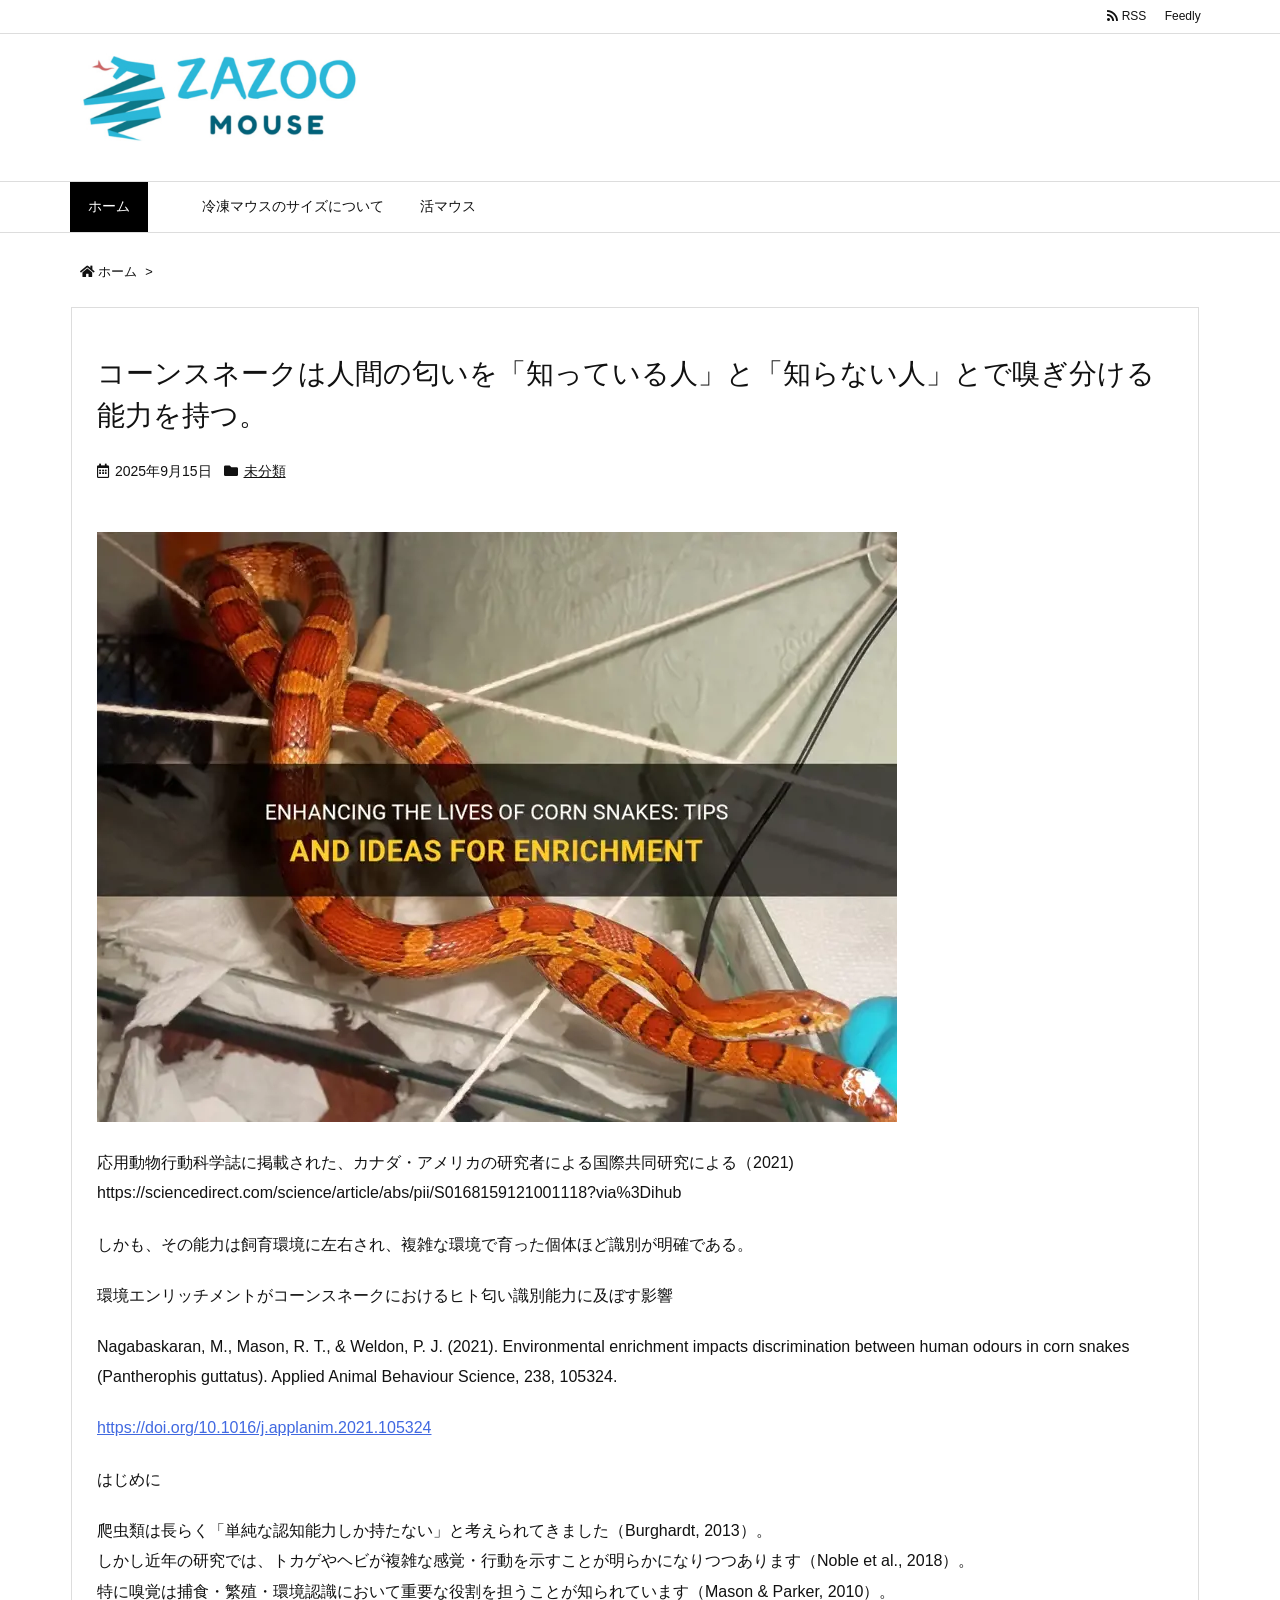
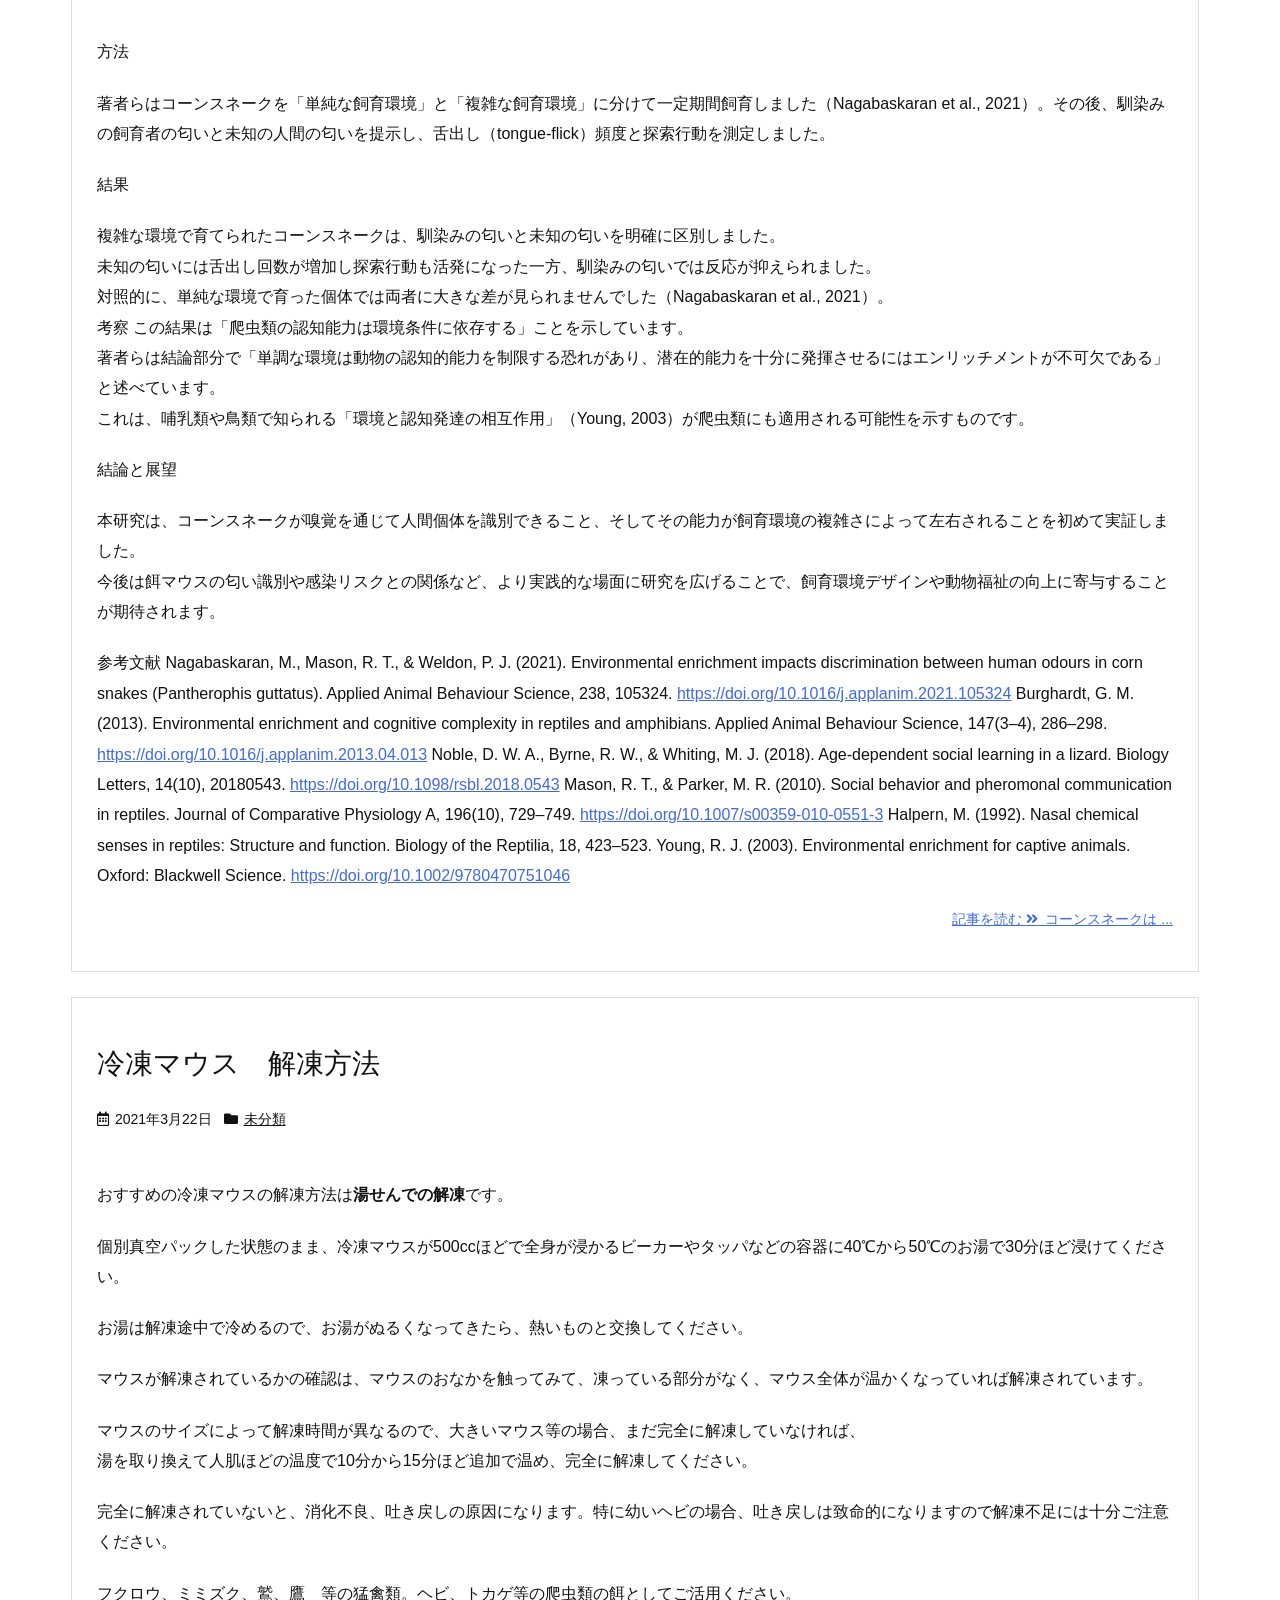
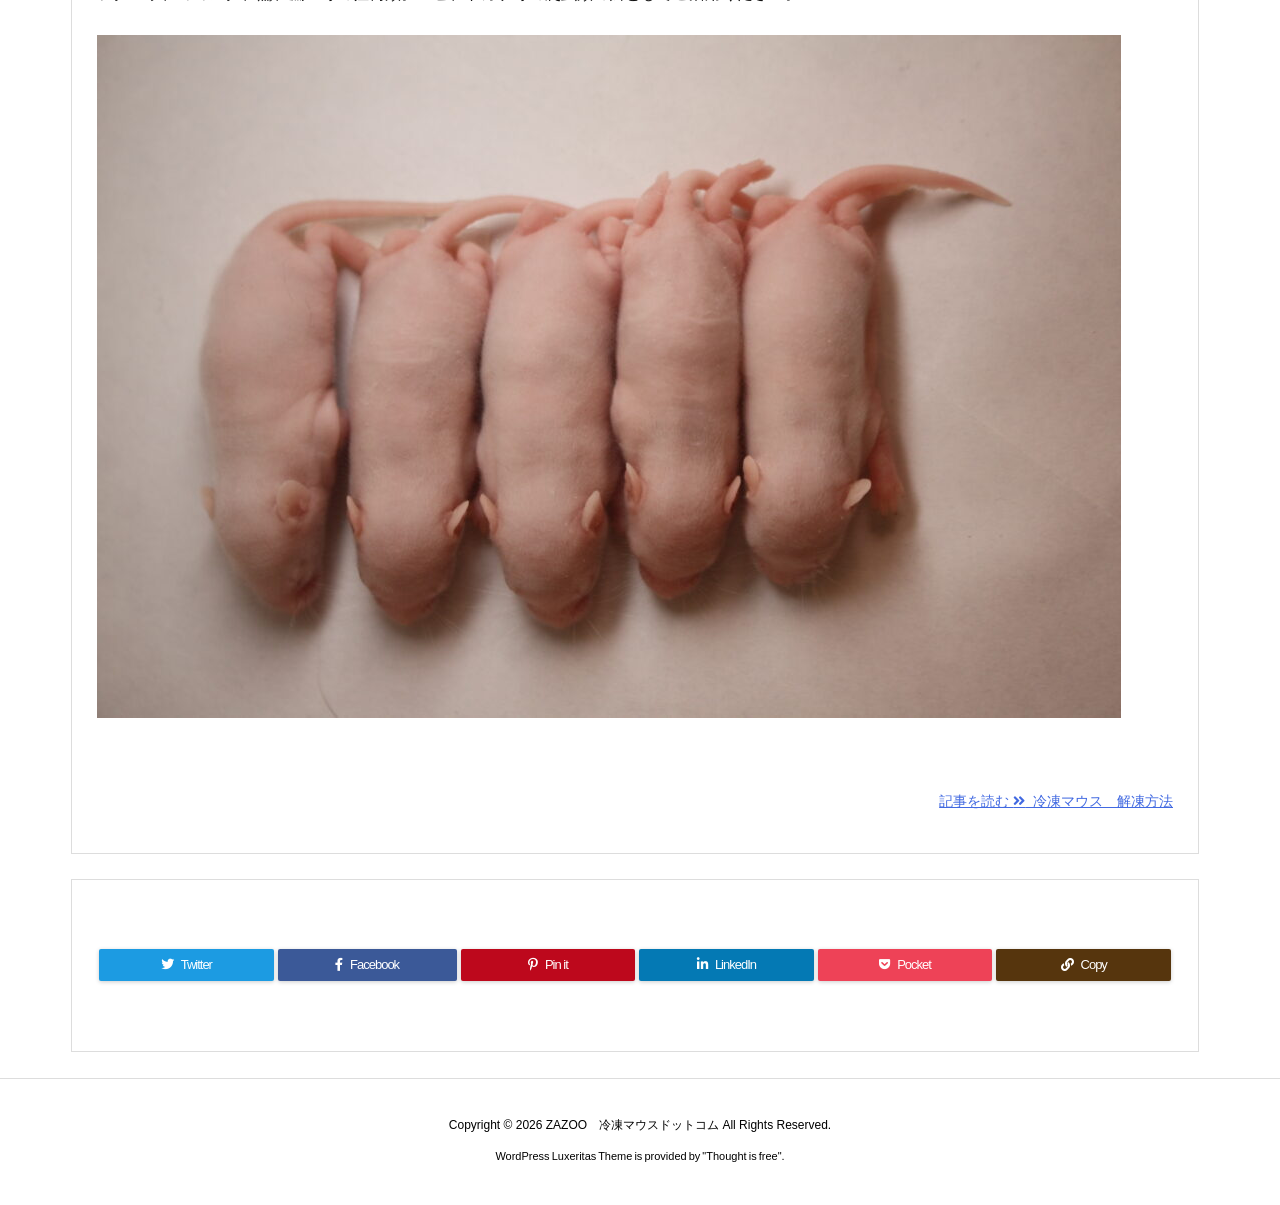
<file: index.html@author=0.html>
<!DOCTYPE html>
<html lang="ja" itemscope itemtype="https://schema.org/WebPage">
<head prefix="og: http://ogp.me/ns# article: http://ogp.me/ns/article# fb: http://ogp.me/ns/fb#">
<meta charset="UTF-8" />
<meta http-equiv="X-UA-Compatible" content="IE=edge" />
<meta name="viewport" content="width=device-width, initial-scale=1, user-scalable=yes" />
<title>ZAZOO　冷凍マウスドットコム</title>
<meta name='robots' content='max-image-preview:large' />
<link rel='dns-prefetch' href='https://ajax.googleapis.com/' />
<link rel='dns-prefetch' href='https://use.fontawesome.com/' />
<link rel="preload" as="style" type="text/css" href="wp-content/themes/luxeritas/style.async.min.css@v=1758101567.css" />
<link rel="preload" as="font" type="font/woff" href="wp-content/themes/luxeritas/fonts/icomoon/fonts/icomoon.woff" crossorigin />
<link rel="canonical" href="index.html" />
<link rel="pingback" href="https://xn--gckvb8f657lfda.com/xmlrpc.php" />
<link rel="alternate" type="application/rss+xml" title="ZAZOO　冷凍マウスドットコム RSS Feed" href="https://xn--gckvb8f657lfda.com/?feed=rss2" />
<link rel="alternate" type="application/atom+xml" title="ZAZOO　冷凍マウスドットコム Atom Feed" href="https://xn--gckvb8f657lfda.com/?feed=atom" />
<meta name="description" content="あなたのペットがいつまでも健康でありますように" />
<meta name="theme-color" content="#4285f4">
<meta name="format-detection" content="telephone=no">
<meta property="og:type" content="website" />
<meta property="og:url" content="https://xn--gckvb8f657lfda.com/" />
<meta property="og:title" content="ZAZOO　冷凍マウスドットコム" />
<meta property="og:description" content="あなたのペットがいつまでも健康でありますように" />
<meta property="og:image" content="https://xn--gckvb8f657lfda.com/wp-content/themes/luxech/images/og.png" />
<meta property="og:image:width" content="880" />
<meta property="og:image:height" content="660" />
<meta property="og:site_name" content="ZAZOO　冷凍マウスドットコム" />
<meta property="og:locale" content="ja_JP" />
<meta name="twitter:card" content="summary" />
<meta name="twitter:domain" content="xn--gckvb8f657lfda.com" />
<link rel="stylesheet" id="sbi_styles-css" href="https://xn--gckvb8f657lfda.com/wp-content/plugins/instagram-feed/css/sbi-styles.min.css" media="all" />
<style id='wp-block-library-theme-inline-css'>
@charset "UTF-8";.wp-block-archives-dropdown label{display:block}.wp-block-avatar{box-sizing:border-box}.wp-block-avatar.aligncenter{text-align:center}.wp-block-audio{box-sizing:border-box}.wp-block-audio figcaption{margin-top:.5em;margin-bottom:1em}.wp-block-audio audio{width:100%;min-width:300px}.wp-block-button__link{cursor:pointer;display:inline-block;text-align:center;word-break:break-word;box-sizing:border-box}.wp-block-button__link.aligncenter{text-align:center}.wp-block-button__link.alignright{text-align:right}:where(.wp-block-button__link){box-shadow:none;text-decoration:none;border-radius:9999px;padding:calc(.667em + 2px) calc(1.333em + 2px)}.wp-block-button[style*=text-decoration] .wp-block-button__link{text-decoration:inherit}.wp-block-buttons>.wp-block-button.has-custom-width{max-width:none}.wp-block-buttons>.wp-block-button.has-custom-width .wp-block-button__link{width:100%}.wp-block-buttons>.wp-block-button.has-custom-font-size .wp-block-button__link{font-size:inherit}.wp-block-buttons>.wp-block-button.wp-block-button__width-25{width:calc(25% - var(--wp--style--block-gap, .5em)*0.75)}.wp-block-buttons>.wp-block-button.wp-block-button__width-50{width:calc(50% - var(--wp--style--block-gap, .5em)*0.5)}.wp-block-buttons>.wp-block-button.wp-block-button__width-75{width:calc(75% - var(--wp--style--block-gap, .5em)*0.25)}.wp-block-buttons>.wp-block-button.wp-block-button__width-100{width:100%;flex-basis:100%}.wp-block-buttons.is-vertical>.wp-block-button.wp-block-button__width-25{width:25%}.wp-block-buttons.is-vertical>.wp-block-button.wp-block-button__width-50{width:50%}.wp-block-buttons.is-vertical>.wp-block-button.wp-block-button__width-75{width:75%}.wp-block-button.is-style-squared,.wp-block-button__link.wp-block-button.is-style-squared{border-radius:0}.wp-block-button.no-border-radius,.wp-block-button__link.no-border-radius{border-radius:0!important}.wp-block-button.is-style-outline>.wp-block-button__link,.wp-block-button .wp-block-button__link.is-style-outline{border:2px solid;padding:.667em 1.333em}.wp-block-button.is-style-outline>.wp-block-button__link:not(.has-text-color),.wp-block-button .wp-block-button__link.is-style-outline:not(.has-text-color){color:currentColor}.wp-block-button.is-style-outline>.wp-block-button__link:not(.has-background),.wp-block-button .wp-block-button__link.is-style-outline:not(.has-background){background-color:transparent;background-image:none}.wp-block-buttons.is-vertical{flex-direction:column}.wp-block-buttons.is-vertical>.wp-block-button:last-child{margin-bottom:0}.wp-block-buttons>.wp-block-button{display:inline-block;margin:0}.wp-block-buttons.is-content-justification-left{justify-content:flex-start}.wp-block-buttons.is-content-justification-left.is-vertical{align-items:flex-start}.wp-block-buttons.is-content-justification-center{justify-content:center}.wp-block-buttons.is-content-justification-center.is-vertical{align-items:center}.wp-block-buttons.is-content-justification-right{justify-content:flex-end}.wp-block-buttons.is-content-justification-right.is-vertical{align-items:flex-end}.wp-block-buttons.is-content-justification-space-between{justify-content:space-between}.wp-block-buttons.aligncenter{text-align:center}.wp-block-buttons:not(.is-content-justification-space-between,.is-content-justification-right,.is-content-justification-left,.is-content-justification-center) .wp-block-button.aligncenter{margin-left:auto;margin-right:auto;width:100%}.wp-block-buttons[style*=text-decoration] .wp-block-button,.wp-block-buttons[style*=text-decoration] .wp-block-button__link{text-decoration:inherit}.wp-block-buttons.has-custom-font-size .wp-block-button__link{font-size:inherit}.wp-block-button.aligncenter,.wp-block-calendar{text-align:center}.wp-block-calendar tbody td,.wp-block-calendar th{padding:.25em;border:1px solid #ddd}.wp-block-calendar tfoot td{border:none}.wp-block-calendar table{width:100%;border-collapse:collapse}.wp-block-calendar table th{font-weight:400;background:#ddd}.wp-block-calendar a{text-decoration:underline}.wp-block-calendar table caption,.wp-block-calendar table tbody{color:#40464d}.wp-block-categories{box-sizing:border-box}.wp-block-categories.alignleft{margin-right:2em}.wp-block-categories.alignright{margin-left:2em}.wp-block-code{box-sizing:border-box}.wp-block-code code{display:block;font-family:inherit;overflow-wrap:break-word;white-space:pre-wrap}.wp-block-columns{display:flex;margin-bottom:1.75em;box-sizing:border-box;flex-wrap:wrap!important;align-items:normal!important}@media (min-width:782px){.wp-block-columns{flex-wrap:nowrap!important}}.wp-block-columns.are-vertically-aligned-top{align-items:flex-start}.wp-block-columns.are-vertically-aligned-center{align-items:center}.wp-block-columns.are-vertically-aligned-bottom{align-items:flex-end}@media (max-width:781px){.wp-block-columns:not(.is-not-stacked-on-mobile)>.wp-block-column{flex-basis:100%!important}}@media (min-width:782px){.wp-block-columns:not(.is-not-stacked-on-mobile)>.wp-block-column{flex-basis:0;flex-grow:1}.wp-block-columns:not(.is-not-stacked-on-mobile)>.wp-block-column[style*=flex-basis]{flex-grow:0}}.wp-block-columns.is-not-stacked-on-mobile{flex-wrap:nowrap!important}.wp-block-columns.is-not-stacked-on-mobile>.wp-block-column{flex-basis:0;flex-grow:1}.wp-block-columns.is-not-stacked-on-mobile>.wp-block-column[style*=flex-basis]{flex-grow:0}:where(.wp-block-columns.has-background){padding:1.25em 2.375em}.wp-block-column{flex-grow:1;min-width:0;word-break:break-word;overflow-wrap:break-word}.wp-block-column.is-vertically-aligned-top{align-self:flex-start}.wp-block-column.is-vertically-aligned-center{align-self:center}.wp-block-column.is-vertically-aligned-bottom{align-self:flex-end}.wp-block-column.is-vertically-aligned-bottom,.wp-block-column.is-vertically-aligned-center,.wp-block-column.is-vertically-aligned-top{width:100%}.wp-block-post-comments .alignleft{float:left}.wp-block-post-comments .alignright{float:right}.wp-block-post-comments .navigation:after{content:"";display:table;clear:both}.wp-block-post-comments .commentlist{clear:both;list-style:none;margin:0;padding:0}.wp-block-post-comments .commentlist .comment{min-height:2.25em;padding-left:3.25em}.wp-block-post-comments .commentlist .comment p{font-size:1em;line-height:1.8;margin:1em 0}.wp-block-post-comments .commentlist .children{list-style:none;margin:0;padding:0}.wp-block-post-comments .comment-author{line-height:1.5}.wp-block-post-comments .comment-author .avatar{border-radius:1.5em;display:block;float:left;height:2.5em;margin-top:.5em;margin-right:.75em;width:2.5em}.wp-block-post-comments .comment-author cite{font-style:normal}.wp-block-post-comments .comment-meta{font-size:.875em;line-height:1.5}.wp-block-post-comments .comment-meta b{font-weight:400}.wp-block-post-comments .comment-meta .comment-awaiting-moderation{margin-top:1em;margin-bottom:1em;display:block}.wp-block-post-comments .comment-body .commentmetadata{font-size:.875em}.wp-block-post-comments .comment-form-author label,.wp-block-post-comments .comment-form-comment label,.wp-block-post-comments .comment-form-email label,.wp-block-post-comments .comment-form-url label{display:block;margin-bottom:.25em}.wp-block-post-comments .comment-form input:not([type=submit]):not([type=checkbox]),.wp-block-post-comments .comment-form textarea{display:block;box-sizing:border-box;width:100%}.wp-block-post-comments .comment-form-cookies-consent{display:flex;gap:.25em}.wp-block-post-comments .comment-form-cookies-consent #wp-comment-cookies-consent{margin-top:.35em}.wp-block-post-comments .comment-reply-title{margin-bottom:0}.wp-block-post-comments .comment-reply-title :where(small){font-size:var(--wp--preset--font-size--medium,smaller);margin-left:.5em}.wp-block-post-comments .reply{font-size:.875em;margin-bottom:1.4em}.wp-block-post-comments input:not([type=submit]),.wp-block-post-comments textarea{border:1px solid #949494;font-size:1em;font-family:inherit}.wp-block-post-comments input:not([type=submit]):not([type=checkbox]),.wp-block-post-comments textarea{padding:calc(.667em + 2px)}:where(.wp-block-post-comments input[type=submit]){border:none}.wp-block-comments-pagination>.wp-block-comments-pagination-next,.wp-block-comments-pagination>.wp-block-comments-pagination-numbers,.wp-block-comments-pagination>.wp-block-comments-pagination-previous{margin-right:.5em;margin-bottom:.5em}.wp-block-comments-pagination>.wp-block-comments-pagination-next:last-child,.wp-block-comments-pagination>.wp-block-comments-pagination-numbers:last-child,.wp-block-comments-pagination>.wp-block-comments-pagination-previous:last-child{margin-right:0}.wp-block-comments-pagination .wp-block-comments-pagination-previous-arrow{margin-right:1ch;display:inline-block}.wp-block-comments-pagination .wp-block-comments-pagination-previous-arrow:not(.is-arrow-chevron){transform:scaleX(1)}.wp-block-comments-pagination .wp-block-comments-pagination-next-arrow{margin-left:1ch;display:inline-block}.wp-block-comments-pagination .wp-block-comments-pagination-next-arrow:not(.is-arrow-chevron){transform:scaleX(1)}.wp-block-comments-pagination.aligncenter{justify-content:center}.wp-block-comment-template{margin-bottom:0;max-width:100%;list-style:none;padding:0}.wp-block-comment-template li{clear:both}.wp-block-comment-template ol{margin-bottom:0;max-width:100%;list-style:none;padding-left:2rem}.wp-block-comment-template.alignleft{float:left}.wp-block-comment-template.aligncenter{margin-left:auto;margin-right:auto;width:-moz-fit-content;width:fit-content}.wp-block-comment-template.alignright{float:right}.wp-block-cover,.wp-block-cover-image{position:relative;background-position:50%;min-height:430px;display:flex;justify-content:center;align-items:center;padding:1em;box-sizing:border-box}.wp-block-cover-image.has-background-dim:not([class*=-background-color]),.wp-block-cover-image .has-background-dim:not([class*=-background-color]),.wp-block-cover.has-background-dim:not([class*=-background-color]),.wp-block-cover .has-background-dim:not([class*=-background-color]){background-color:#000}.wp-block-cover-image .has-background-dim.has-background-gradient,.wp-block-cover .has-background-dim.has-background-gradient{background-color:transparent}.wp-block-cover-image.has-background-dim:before,.wp-block-cover.has-background-dim:before{content:"";background-color:inherit}.wp-block-cover-image.has-background-dim:not(.has-background-gradient):before,.wp-block-cover-image .wp-block-cover__background,.wp-block-cover-image .wp-block-cover__gradient-background,.wp-block-cover.has-background-dim:not(.has-background-gradient):before,.wp-block-cover .wp-block-cover__background,.wp-block-cover .wp-block-cover__gradient-background{position:absolute;top:0;left:0;bottom:0;right:0;z-index:1;opacity:.5}.wp-block-cover-image.has-background-dim.has-background-dim-10 .wp-block-cover__background,.wp-block-cover-image.has-background-dim.has-background-dim-10 .wp-block-cover__gradient-background,.wp-block-cover-image.has-background-dim.has-background-dim-10:not(.has-background-gradient):before,.wp-block-cover.has-background-dim.has-background-dim-10 .wp-block-cover__background,.wp-block-cover.has-background-dim.has-background-dim-10 .wp-block-cover__gradient-background,.wp-block-cover.has-background-dim.has-background-dim-10:not(.has-background-gradient):before{opacity:.1}.wp-block-cover-image.has-background-dim.has-background-dim-20 .wp-block-cover__background,.wp-block-cover-image.has-background-dim.has-background-dim-20 .wp-block-cover__gradient-background,.wp-block-cover-image.has-background-dim.has-background-dim-20:not(.has-background-gradient):before,.wp-block-cover.has-background-dim.has-background-dim-20 .wp-block-cover__background,.wp-block-cover.has-background-dim.has-background-dim-20 .wp-block-cover__gradient-background,.wp-block-cover.has-background-dim.has-background-dim-20:not(.has-background-gradient):before{opacity:.2}.wp-block-cover-image.has-background-dim.has-background-dim-30 .wp-block-cover__background,.wp-block-cover-image.has-background-dim.has-background-dim-30 .wp-block-cover__gradient-background,.wp-block-cover-image.has-background-dim.has-background-dim-30:not(.has-background-gradient):before,.wp-block-cover.has-background-dim.has-background-dim-30 .wp-block-cover__background,.wp-block-cover.has-background-dim.has-background-dim-30 .wp-block-cover__gradient-background,.wp-block-cover.has-background-dim.has-background-dim-30:not(.has-background-gradient):before{opacity:.3}.wp-block-cover-image.has-background-dim.has-background-dim-40 .wp-block-cover__background,.wp-block-cover-image.has-background-dim.has-background-dim-40 .wp-block-cover__gradient-background,.wp-block-cover-image.has-background-dim.has-background-dim-40:not(.has-background-gradient):before,.wp-block-cover.has-background-dim.has-background-dim-40 .wp-block-cover__background,.wp-block-cover.has-background-dim.has-background-dim-40 .wp-block-cover__gradient-background,.wp-block-cover.has-background-dim.has-background-dim-40:not(.has-background-gradient):before{opacity:.4}.wp-block-cover-image.has-background-dim.has-background-dim-50 .wp-block-cover__background,.wp-block-cover-image.has-background-dim.has-background-dim-50 .wp-block-cover__gradient-background,.wp-block-cover-image.has-background-dim.has-background-dim-50:not(.has-background-gradient):before,.wp-block-cover.has-background-dim.has-background-dim-50 .wp-block-cover__background,.wp-block-cover.has-background-dim.has-background-dim-50 .wp-block-cover__gradient-background,.wp-block-cover.has-background-dim.has-background-dim-50:not(.has-background-gradient):before{opacity:.5}.wp-block-cover-image.has-background-dim.has-background-dim-60 .wp-block-cover__background,.wp-block-cover-image.has-background-dim.has-background-dim-60 .wp-block-cover__gradient-background,.wp-block-cover-image.has-background-dim.has-background-dim-60:not(.has-background-gradient):before,.wp-block-cover.has-background-dim.has-background-dim-60 .wp-block-cover__background,.wp-block-cover.has-background-dim.has-background-dim-60 .wp-block-cover__gradient-background,.wp-block-cover.has-background-dim.has-background-dim-60:not(.has-background-gradient):before{opacity:.6}.wp-block-cover-image.has-background-dim.has-background-dim-70 .wp-block-cover__background,.wp-block-cover-image.has-background-dim.has-background-dim-70 .wp-block-cover__gradient-background,.wp-block-cover-image.has-background-dim.has-background-dim-70:not(.has-background-gradient):before,.wp-block-cover.has-background-dim.has-background-dim-70 .wp-block-cover__background,.wp-block-cover.has-background-dim.has-background-dim-70 .wp-block-cover__gradient-background,.wp-block-cover.has-background-dim.has-background-dim-70:not(.has-background-gradient):before{opacity:.7}.wp-block-cover-image.has-background-dim.has-background-dim-80 .wp-block-cover__background,.wp-block-cover-image.has-background-dim.has-background-dim-80 .wp-block-cover__gradient-background,.wp-block-cover-image.has-background-dim.has-background-dim-80:not(.has-background-gradient):before,.wp-block-cover.has-background-dim.has-background-dim-80 .wp-block-cover__background,.wp-block-cover.has-background-dim.has-background-dim-80 .wp-block-cover__gradient-background,.wp-block-cover.has-background-dim.has-background-dim-80:not(.has-background-gradient):before{opacity:.8}.wp-block-cover-image.has-background-dim.has-background-dim-90 .wp-block-cover__background,.wp-block-cover-image.has-background-dim.has-background-dim-90 .wp-block-cover__gradient-background,.wp-block-cover-image.has-background-dim.has-background-dim-90:not(.has-background-gradient):before,.wp-block-cover.has-background-dim.has-background-dim-90 .wp-block-cover__background,.wp-block-cover.has-background-dim.has-background-dim-90 .wp-block-cover__gradient-background,.wp-block-cover.has-background-dim.has-background-dim-90:not(.has-background-gradient):before{opacity:.9}.wp-block-cover-image.has-background-dim.has-background-dim-100 .wp-block-cover__background,.wp-block-cover-image.has-background-dim.has-background-dim-100 .wp-block-cover__gradient-background,.wp-block-cover-image.has-background-dim.has-background-dim-100:not(.has-background-gradient):before,.wp-block-cover.has-background-dim.has-background-dim-100 .wp-block-cover__background,.wp-block-cover.has-background-dim.has-background-dim-100 .wp-block-cover__gradient-background,.wp-block-cover.has-background-dim.has-background-dim-100:not(.has-background-gradient):before{opacity:1}.wp-block-cover-image .wp-block-cover__background.has-background-dim.has-background-dim-0,.wp-block-cover-image .wp-block-cover__gradient-background.has-background-dim.has-background-dim-0,.wp-block-cover .wp-block-cover__background.has-background-dim.has-background-dim-0,.wp-block-cover .wp-block-cover__gradient-background.has-background-dim.has-background-dim-0{opacity:0}.wp-block-cover-image .wp-block-cover__background.has-background-dim.has-background-dim-10,.wp-block-cover-image .wp-block-cover__gradient-background.has-background-dim.has-background-dim-10,.wp-block-cover .wp-block-cover__background.has-background-dim.has-background-dim-10,.wp-block-cover .wp-block-cover__gradient-background.has-background-dim.has-background-dim-10{opacity:.1}.wp-block-cover-image .wp-block-cover__background.has-background-dim.has-background-dim-20,.wp-block-cover-image .wp-block-cover__gradient-background.has-background-dim.has-background-dim-20,.wp-block-cover .wp-block-cover__background.has-background-dim.has-background-dim-20,.wp-block-cover .wp-block-cover__gradient-background.has-background-dim.has-background-dim-20{opacity:.2}.wp-block-cover-image .wp-block-cover__background.has-background-dim.has-background-dim-30,.wp-block-cover-image .wp-block-cover__gradient-background.has-background-dim.has-background-dim-30,.wp-block-cover .wp-block-cover__background.has-background-dim.has-background-dim-30,.wp-block-cover .wp-block-cover__gradient-background.has-background-dim.has-background-dim-30{opacity:.3}.wp-block-cover-image .wp-block-cover__background.has-background-dim.has-background-dim-40,.wp-block-cover-image .wp-block-cover__gradient-background.has-background-dim.has-background-dim-40,.wp-block-cover .wp-block-cover__background.has-background-dim.has-background-dim-40,.wp-block-cover .wp-block-cover__gradient-background.has-background-dim.has-background-dim-40{opacity:.4}.wp-block-cover-image .wp-block-cover__background.has-background-dim.has-background-dim-50,.wp-block-cover-image .wp-block-cover__gradient-background.has-background-dim.has-background-dim-50,.wp-block-cover .wp-block-cover__background.has-background-dim.has-background-dim-50,.wp-block-cover .wp-block-cover__gradient-background.has-background-dim.has-background-dim-50{opacity:.5}.wp-block-cover-image .wp-block-cover__background.has-background-dim.has-background-dim-60,.wp-block-cover-image .wp-block-cover__gradient-background.has-background-dim.has-background-dim-60,.wp-block-cover .wp-block-cover__background.has-background-dim.has-background-dim-60,.wp-block-cover .wp-block-cover__gradient-background.has-background-dim.has-background-dim-60{opacity:.6}.wp-block-cover-image .wp-block-cover__background.has-background-dim.has-background-dim-70,.wp-block-cover-image .wp-block-cover__gradient-background.has-background-dim.has-background-dim-70,.wp-block-cover .wp-block-cover__background.has-background-dim.has-background-dim-70,.wp-block-cover .wp-block-cover__gradient-background.has-background-dim.has-background-dim-70{opacity:.7}.wp-block-cover-image .wp-block-cover__background.has-background-dim.has-background-dim-80,.wp-block-cover-image .wp-block-cover__gradient-background.has-background-dim.has-background-dim-80,.wp-block-cover .wp-block-cover__background.has-background-dim.has-background-dim-80,.wp-block-cover .wp-block-cover__gradient-background.has-background-dim.has-background-dim-80{opacity:.8}.wp-block-cover-image .wp-block-cover__background.has-background-dim.has-background-dim-90,.wp-block-cover-image .wp-block-cover__gradient-background.has-background-dim.has-background-dim-90,.wp-block-cover .wp-block-cover__background.has-background-dim.has-background-dim-90,.wp-block-cover .wp-block-cover__gradient-background.has-background-dim.has-background-dim-90{opacity:.9}.wp-block-cover-image .wp-block-cover__background.has-background-dim.has-background-dim-100,.wp-block-cover-image .wp-block-cover__gradient-background.has-background-dim.has-background-dim-100,.wp-block-cover .wp-block-cover__background.has-background-dim.has-background-dim-100,.wp-block-cover .wp-block-cover__gradient-background.has-background-dim.has-background-dim-100{opacity:1}.wp-block-cover-image.alignleft,.wp-block-cover-image.alignright,.wp-block-cover.alignleft,.wp-block-cover.alignright{max-width:420px;width:100%}.wp-block-cover-image:after,.wp-block-cover:after{display:block;content:"";font-size:0;min-height:inherit}@supports (position:sticky){.wp-block-cover-image:after,.wp-block-cover:after{content:none}}.wp-block-cover-image.aligncenter,.wp-block-cover-image.alignleft,.wp-block-cover-image.alignright,.wp-block-cover.aligncenter,.wp-block-cover.alignleft,.wp-block-cover.alignright{display:flex}.wp-block-cover-image .wp-block-cover__inner-container,.wp-block-cover .wp-block-cover__inner-container{width:100%;z-index:1;color:#fff}.wp-block-cover-image.is-light .wp-block-cover__inner-container,.wp-block-cover.is-light .wp-block-cover__inner-container{color:#000}.wp-block-cover-image h1:not(.has-text-color),.wp-block-cover-image h2:not(.has-text-color),.wp-block-cover-image h3:not(.has-text-color),.wp-block-cover-image h4:not(.has-text-color),.wp-block-cover-image h5:not(.has-text-color),.wp-block-cover-image h6:not(.has-text-color),.wp-block-cover-image p:not(.has-text-color),.wp-block-cover h1:not(.has-text-color),.wp-block-cover h2:not(.has-text-color),.wp-block-cover h3:not(.has-text-color),.wp-block-cover h4:not(.has-text-color),.wp-block-cover h5:not(.has-text-color),.wp-block-cover h6:not(.has-text-color),.wp-block-cover p:not(.has-text-color){color:inherit}.wp-block-cover-image.is-position-top-left,.wp-block-cover.is-position-top-left{align-items:flex-start;justify-content:flex-start}.wp-block-cover-image.is-position-top-center,.wp-block-cover.is-position-top-center{align-items:flex-start;justify-content:center}.wp-block-cover-image.is-position-top-right,.wp-block-cover.is-position-top-right{align-items:flex-start;justify-content:flex-end}.wp-block-cover-image.is-position-center-left,.wp-block-cover.is-position-center-left{align-items:center;justify-content:flex-start}.wp-block-cover-image.is-position-center-center,.wp-block-cover.is-position-center-center{align-items:center;justify-content:center}.wp-block-cover-image.is-position-center-right,.wp-block-cover.is-position-center-right{align-items:center;justify-content:flex-end}.wp-block-cover-image.is-position-bottom-left,.wp-block-cover.is-position-bottom-left{align-items:flex-end;justify-content:flex-start}.wp-block-cover-image.is-position-bottom-center,.wp-block-cover.is-position-bottom-center{align-items:flex-end;justify-content:center}.wp-block-cover-image.is-position-bottom-right,.wp-block-cover.is-position-bottom-right{align-items:flex-end;justify-content:flex-end}.wp-block-cover-image.has-custom-content-position.has-custom-content-position .wp-block-cover__inner-container,.wp-block-cover.has-custom-content-position.has-custom-content-position .wp-block-cover__inner-container{margin:0;width:auto}.wp-block-cover-image .wp-block-cover__image-background,.wp-block-cover-image video.wp-block-cover__video-background,.wp-block-cover .wp-block-cover__image-background,.wp-block-cover video.wp-block-cover__video-background{position:absolute;top:0;left:0;right:0;bottom:0;margin:0;padding:0;width:100%;height:100%;max-width:none;max-height:none;-o-object-fit:cover;object-fit:cover;outline:none;border:none;box-shadow:none}.wp-block-cover-image.has-parallax,.wp-block-cover.has-parallax,.wp-block-cover__image-background.has-parallax,video.wp-block-cover__video-background.has-parallax{background-attachment:fixed;background-size:cover;background-repeat:no-repeat}@supports (-webkit-overflow-scrolling:touch){.wp-block-cover-image.has-parallax,.wp-block-cover.has-parallax,.wp-block-cover__image-background.has-parallax,video.wp-block-cover__video-background.has-parallax{background-attachment:scroll}}@media (prefers-reduced-motion:reduce){.wp-block-cover-image.has-parallax,.wp-block-cover.has-parallax,.wp-block-cover__image-background.has-parallax,video.wp-block-cover__video-background.has-parallax{background-attachment:scroll}}.wp-block-cover-image.is-repeated,.wp-block-cover.is-repeated,.wp-block-cover__image-background.is-repeated,video.wp-block-cover__video-background.is-repeated{background-repeat:repeat;background-size:auto}.wp-block-cover__image-background,.wp-block-cover__video-background{z-index:0}.wp-block-cover-image-text,.wp-block-cover-image-text a,.wp-block-cover-image-text a:active,.wp-block-cover-image-text a:focus,.wp-block-cover-image-text a:hover,.wp-block-cover-text,.wp-block-cover-text a,.wp-block-cover-text a:active,.wp-block-cover-text a:focus,.wp-block-cover-text a:hover,section.wp-block-cover-image h2,section.wp-block-cover-image h2 a,section.wp-block-cover-image h2 a:active,section.wp-block-cover-image h2 a:focus,section.wp-block-cover-image h2 a:hover{color:#fff}.wp-block-cover-image .wp-block-cover.has-left-content{justify-content:flex-start}.wp-block-cover-image .wp-block-cover.has-right-content{justify-content:flex-end}.wp-block-cover-image.has-left-content .wp-block-cover-image-text,.wp-block-cover.has-left-content .wp-block-cover-text,section.wp-block-cover-image.has-left-content>h2{margin-left:0;text-align:left}.wp-block-cover-image.has-right-content .wp-block-cover-image-text,.wp-block-cover.has-right-content .wp-block-cover-text,section.wp-block-cover-image.has-right-content>h2{margin-right:0;text-align:right}.wp-block-cover-image .wp-block-cover-image-text,.wp-block-cover .wp-block-cover-text,section.wp-block-cover-image>h2{font-size:2em;line-height:1.25;z-index:1;margin-bottom:0;max-width:840px;padding:.44em;text-align:center}.wp-block-embed.alignleft,.wp-block-embed.alignright,.wp-block[data-align=left]>[data-type="core/embed"],.wp-block[data-align=right]>[data-type="core/embed"]{max-width:360px;width:100%}.wp-block-embed.alignleft .wp-block-embed__wrapper,.wp-block-embed.alignright .wp-block-embed__wrapper,.wp-block[data-align=left]>[data-type="core/embed"] .wp-block-embed__wrapper,.wp-block[data-align=right]>[data-type="core/embed"] .wp-block-embed__wrapper{min-width:280px}.wp-block-cover .wp-block-embed{min-width:320px;min-height:240px}.wp-block-embed{overflow-wrap:break-word}.wp-block-embed figcaption{margin-top:.5em;margin-bottom:1em}.wp-block-embed iframe{max-width:100%}.wp-block-embed__wrapper{position:relative}.wp-embed-responsive .wp-has-aspect-ratio .wp-block-embed__wrapper:before{content:"";display:block;padding-top:50%}.wp-embed-responsive .wp-has-aspect-ratio iframe{position:absolute;top:0;right:0;bottom:0;left:0;height:100%;width:100%}.wp-embed-responsive .wp-embed-aspect-21-9 .wp-block-embed__wrapper:before{padding-top:42.85%}.wp-embed-responsive .wp-embed-aspect-18-9 .wp-block-embed__wrapper:before{padding-top:50%}.wp-embed-responsive .wp-embed-aspect-16-9 .wp-block-embed__wrapper:before{padding-top:56.25%}.wp-embed-responsive .wp-embed-aspect-4-3 .wp-block-embed__wrapper:before{padding-top:75%}.wp-embed-responsive .wp-embed-aspect-1-1 .wp-block-embed__wrapper:before{padding-top:100%}.wp-embed-responsive .wp-embed-aspect-9-16 .wp-block-embed__wrapper:before{padding-top:177.77%}.wp-embed-responsive .wp-embed-aspect-1-2 .wp-block-embed__wrapper:before{padding-top:200%}.wp-block-file{margin-bottom:1.5em}.wp-block-file:not(.wp-element-button){font-size:.8em}.wp-block-file.aligncenter{text-align:center}.wp-block-file.alignright{text-align:right}.wp-block-file *+.wp-block-file__button{margin-left:.75em}.wp-block-file__embed{margin-bottom:1em}:where(.wp-block-file__button){border-radius:2em;padding:.5em 1em}:where(.wp-block-file__button):is(a):active,:where(.wp-block-file__button):is(a):focus,:where(.wp-block-file__button):is(a):hover,:where(.wp-block-file__button):is(a):visited{box-shadow:none;color:#fff;opacity:.85;text-decoration:none}.blocks-gallery-grid:not(.has-nested-images),.wp-block-gallery:not(.has-nested-images){display:flex;flex-wrap:wrap;list-style-type:none;padding:0;margin:0}.blocks-gallery-grid:not(.has-nested-images) .blocks-gallery-image,.blocks-gallery-grid:not(.has-nested-images) .blocks-gallery-item,.wp-block-gallery:not(.has-nested-images) .blocks-gallery-image,.wp-block-gallery:not(.has-nested-images) .blocks-gallery-item{margin:0 1em 1em 0;display:flex;flex-grow:1;flex-direction:column;justify-content:center;position:relative;width:calc(50% - 1em)}.blocks-gallery-grid:not(.has-nested-images) .blocks-gallery-image:nth-of-type(2n),.blocks-gallery-grid:not(.has-nested-images) .blocks-gallery-item:nth-of-type(2n),.wp-block-gallery:not(.has-nested-images) .blocks-gallery-image:nth-of-type(2n),.wp-block-gallery:not(.has-nested-images) .blocks-gallery-item:nth-of-type(2n){margin-right:0}.blocks-gallery-grid:not(.has-nested-images) .blocks-gallery-image figure,.blocks-gallery-grid:not(.has-nested-images) .blocks-gallery-item figure,.wp-block-gallery:not(.has-nested-images) .blocks-gallery-image figure,.wp-block-gallery:not(.has-nested-images) .blocks-gallery-item figure{margin:0;height:100%;display:flex;align-items:flex-end;justify-content:flex-start}.blocks-gallery-grid:not(.has-nested-images) .blocks-gallery-image img,.blocks-gallery-grid:not(.has-nested-images) .blocks-gallery-item img,.wp-block-gallery:not(.has-nested-images) .blocks-gallery-image img,.wp-block-gallery:not(.has-nested-images) .blocks-gallery-item img{display:block;max-width:100%;height:auto;width:auto}.blocks-gallery-grid:not(.has-nested-images) .blocks-gallery-image figcaption,.blocks-gallery-grid:not(.has-nested-images) .blocks-gallery-item figcaption,.wp-block-gallery:not(.has-nested-images) .blocks-gallery-image figcaption,.wp-block-gallery:not(.has-nested-images) .blocks-gallery-item figcaption{position:absolute;bottom:0;width:100%;max-height:100%;overflow:auto;padding:3em .77em .7em;color:#fff;text-align:center;font-size:.8em;background:linear-gradient(0deg,rgba(0,0,0,.7),rgba(0,0,0,.3) 70%,transparent);box-sizing:border-box;margin:0;z-index:2}.blocks-gallery-grid:not(.has-nested-images) .blocks-gallery-image figcaption img,.blocks-gallery-grid:not(.has-nested-images) .blocks-gallery-item figcaption img,.wp-block-gallery:not(.has-nested-images) .blocks-gallery-image figcaption img,.wp-block-gallery:not(.has-nested-images) .blocks-gallery-item figcaption img{display:inline}.blocks-gallery-grid:not(.has-nested-images) figcaption,.wp-block-gallery:not(.has-nested-images) figcaption{flex-grow:1}.blocks-gallery-grid:not(.has-nested-images).is-cropped .blocks-gallery-image a,.blocks-gallery-grid:not(.has-nested-images).is-cropped .blocks-gallery-image img,.blocks-gallery-grid:not(.has-nested-images).is-cropped .blocks-gallery-item a,.blocks-gallery-grid:not(.has-nested-images).is-cropped .blocks-gallery-item img,.wp-block-gallery:not(.has-nested-images).is-cropped .blocks-gallery-image a,.wp-block-gallery:not(.has-nested-images).is-cropped .blocks-gallery-image img,.wp-block-gallery:not(.has-nested-images).is-cropped .blocks-gallery-item a,.wp-block-gallery:not(.has-nested-images).is-cropped .blocks-gallery-item img{width:100%;height:100%;flex:1;-o-object-fit:cover;object-fit:cover}.blocks-gallery-grid:not(.has-nested-images).columns-1 .blocks-gallery-image,.blocks-gallery-grid:not(.has-nested-images).columns-1 .blocks-gallery-item,.wp-block-gallery:not(.has-nested-images).columns-1 .blocks-gallery-image,.wp-block-gallery:not(.has-nested-images).columns-1 .blocks-gallery-item{width:100%;margin-right:0}@media (min-width:600px){.blocks-gallery-grid:not(.has-nested-images).columns-3 .blocks-gallery-image,.blocks-gallery-grid:not(.has-nested-images).columns-3 .blocks-gallery-item,.wp-block-gallery:not(.has-nested-images).columns-3 .blocks-gallery-image,.wp-block-gallery:not(.has-nested-images).columns-3 .blocks-gallery-item{width:calc(33.33333% - .66667em);margin-right:1em}.blocks-gallery-grid:not(.has-nested-images).columns-4 .blocks-gallery-image,.blocks-gallery-grid:not(.has-nested-images).columns-4 .blocks-gallery-item,.wp-block-gallery:not(.has-nested-images).columns-4 .blocks-gallery-image,.wp-block-gallery:not(.has-nested-images).columns-4 .blocks-gallery-item{width:calc(25% - .75em);margin-right:1em}.blocks-gallery-grid:not(.has-nested-images).columns-5 .blocks-gallery-image,.blocks-gallery-grid:not(.has-nested-images).columns-5 .blocks-gallery-item,.wp-block-gallery:not(.has-nested-images).columns-5 .blocks-gallery-image,.wp-block-gallery:not(.has-nested-images).columns-5 .blocks-gallery-item{width:calc(20% - .8em);margin-right:1em}.blocks-gallery-grid:not(.has-nested-images).columns-6 .blocks-gallery-image,.blocks-gallery-grid:not(.has-nested-images).columns-6 .blocks-gallery-item,.wp-block-gallery:not(.has-nested-images).columns-6 .blocks-gallery-image,.wp-block-gallery:not(.has-nested-images).columns-6 .blocks-gallery-item{width:calc(16.66667% - .83333em);margin-right:1em}.blocks-gallery-grid:not(.has-nested-images).columns-7 .blocks-gallery-image,.blocks-gallery-grid:not(.has-nested-images).columns-7 .blocks-gallery-item,.wp-block-gallery:not(.has-nested-images).columns-7 .blocks-gallery-image,.wp-block-gallery:not(.has-nested-images).columns-7 .blocks-gallery-item{width:calc(14.28571% - .85714em);margin-right:1em}.blocks-gallery-grid:not(.has-nested-images).columns-8 .blocks-gallery-image,.blocks-gallery-grid:not(.has-nested-images).columns-8 .blocks-gallery-item,.wp-block-gallery:not(.has-nested-images).columns-8 .blocks-gallery-image,.wp-block-gallery:not(.has-nested-images).columns-8 .blocks-gallery-item{width:calc(12.5% - .875em);margin-right:1em}.blocks-gallery-grid:not(.has-nested-images).columns-1 .blocks-gallery-image:nth-of-type(1n),.blocks-gallery-grid:not(.has-nested-images).columns-1 .blocks-gallery-item:nth-of-type(1n),.blocks-gallery-grid:not(.has-nested-images).columns-2 .blocks-gallery-image:nth-of-type(2n),.blocks-gallery-grid:not(.has-nested-images).columns-2 .blocks-gallery-item:nth-of-type(2n),.blocks-gallery-grid:not(.has-nested-images).columns-3 .blocks-gallery-image:nth-of-type(3n),.blocks-gallery-grid:not(.has-nested-images).columns-3 .blocks-gallery-item:nth-of-type(3n),.blocks-gallery-grid:not(.has-nested-images).columns-4 .blocks-gallery-image:nth-of-type(4n),.blocks-gallery-grid:not(.has-nested-images).columns-4 .blocks-gallery-item:nth-of-type(4n),.blocks-gallery-grid:not(.has-nested-images).columns-5 .blocks-gallery-image:nth-of-type(5n),.blocks-gallery-grid:not(.has-nested-images).columns-5 .blocks-gallery-item:nth-of-type(5n),.blocks-gallery-grid:not(.has-nested-images).columns-6 .blocks-gallery-image:nth-of-type(6n),.blocks-gallery-grid:not(.has-nested-images).columns-6 .blocks-gallery-item:nth-of-type(6n),.blocks-gallery-grid:not(.has-nested-images).columns-7 .blocks-gallery-image:nth-of-type(7n),.blocks-gallery-grid:not(.has-nested-images).columns-7 .blocks-gallery-item:nth-of-type(7n),.blocks-gallery-grid:not(.has-nested-images).columns-8 .blocks-gallery-image:nth-of-type(8n),.blocks-gallery-grid:not(.has-nested-images).columns-8 .blocks-gallery-item:nth-of-type(8n),.wp-block-gallery:not(.has-nested-images).columns-1 .blocks-gallery-image:nth-of-type(1n),.wp-block-gallery:not(.has-nested-images).columns-1 .blocks-gallery-item:nth-of-type(1n),.wp-block-gallery:not(.has-nested-images).columns-2 .blocks-gallery-image:nth-of-type(2n),.wp-block-gallery:not(.has-nested-images).columns-2 .blocks-gallery-item:nth-of-type(2n),.wp-block-gallery:not(.has-nested-images).columns-3 .blocks-gallery-image:nth-of-type(3n),.wp-block-gallery:not(.has-nested-images).columns-3 .blocks-gallery-item:nth-of-type(3n),.wp-block-gallery:not(.has-nested-images).columns-4 .blocks-gallery-image:nth-of-type(4n),.wp-block-gallery:not(.has-nested-images).columns-4 .blocks-gallery-item:nth-of-type(4n),.wp-block-gallery:not(.has-nested-images).columns-5 .blocks-gallery-image:nth-of-type(5n),.wp-block-gallery:not(.has-nested-images).columns-5 .blocks-gallery-item:nth-of-type(5n),.wp-block-gallery:not(.has-nested-images).columns-6 .blocks-gallery-image:nth-of-type(6n),.wp-block-gallery:not(.has-nested-images).columns-6 .blocks-gallery-item:nth-of-type(6n),.wp-block-gallery:not(.has-nested-images).columns-7 .blocks-gallery-image:nth-of-type(7n),.wp-block-gallery:not(.has-nested-images).columns-7 .blocks-gallery-item:nth-of-type(7n),.wp-block-gallery:not(.has-nested-images).columns-8 .blocks-gallery-image:nth-of-type(8n),.wp-block-gallery:not(.has-nested-images).columns-8 .blocks-gallery-item:nth-of-type(8n){margin-right:0}}.blocks-gallery-grid:not(.has-nested-images) .blocks-gallery-image:last-child,.blocks-gallery-grid:not(.has-nested-images) .blocks-gallery-item:last-child,.wp-block-gallery:not(.has-nested-images) .blocks-gallery-image:last-child,.wp-block-gallery:not(.has-nested-images) .blocks-gallery-item:last-child{margin-right:0}.blocks-gallery-grid:not(.has-nested-images).alignleft,.blocks-gallery-grid:not(.has-nested-images).alignright,.wp-block-gallery:not(.has-nested-images).alignleft,.wp-block-gallery:not(.has-nested-images).alignright{max-width:420px;width:100%}.blocks-gallery-grid:not(.has-nested-images).aligncenter .blocks-gallery-item figure,.wp-block-gallery:not(.has-nested-images).aligncenter .blocks-gallery-item figure{justify-content:center}.wp-block-gallery:not(.is-cropped) .blocks-gallery-item{align-self:flex-start}figure.wp-block-gallery.has-nested-images{align-items:normal}.wp-block-gallery.has-nested-images figure.wp-block-image:not(#individual-image){width:calc(50% - var(--wp--style--unstable-gallery-gap, 16px)/2);margin:0}.wp-block-gallery.has-nested-images figure.wp-block-image{display:flex;flex-grow:1;justify-content:center;position:relative;flex-direction:column;max-width:100%;box-sizing:border-box}.wp-block-gallery.has-nested-images figure.wp-block-image>a,.wp-block-gallery.has-nested-images figure.wp-block-image>div{margin:0;flex-direction:column;flex-grow:1}.wp-block-gallery.has-nested-images figure.wp-block-image img{display:block;height:auto;max-width:100%!important;width:auto}.wp-block-gallery.has-nested-images figure.wp-block-image figcaption{background:linear-gradient(0deg,rgba(0,0,0,.7),rgba(0,0,0,.3) 70%,transparent);bottom:0;color:#fff;font-size:13px;left:0;margin-bottom:0;max-height:60%;overflow:auto;padding:0 8px 8px;position:absolute;text-align:center;width:100%;box-sizing:border-box}.wp-block-gallery.has-nested-images figure.wp-block-image figcaption img{display:inline}.wp-block-gallery.has-nested-images figure.wp-block-image figcaption a{color:inherit}.wp-block-gallery.has-nested-images figure.wp-block-image.has-custom-border img{box-sizing:border-box}.wp-block-gallery.has-nested-images figure.wp-block-image.has-custom-border>a,.wp-block-gallery.has-nested-images figure.wp-block-image.has-custom-border>div,.wp-block-gallery.has-nested-images figure.wp-block-image.is-style-rounded>a,.wp-block-gallery.has-nested-images figure.wp-block-image.is-style-rounded>div{flex:1 1 auto}.wp-block-gallery.has-nested-images figure.wp-block-image.has-custom-border figcaption,.wp-block-gallery.has-nested-images figure.wp-block-image.is-style-rounded figcaption{flex:initial;background:none;color:inherit;margin:0;padding:10px 10px 9px;position:relative}.wp-block-gallery.has-nested-images figcaption{flex-grow:1;flex-basis:100%;text-align:center}.wp-block-gallery.has-nested-images:not(.is-cropped) figure.wp-block-image:not(#individual-image){margin-top:0;margin-bottom:auto}.wp-block-gallery.has-nested-images.is-cropped figure.wp-block-image:not(#individual-image){align-self:inherit}.wp-block-gallery.has-nested-images.is-cropped figure.wp-block-image:not(#individual-image)>a,.wp-block-gallery.has-nested-images.is-cropped figure.wp-block-image:not(#individual-image)>div:not(.components-drop-zone){display:flex}.wp-block-gallery.has-nested-images.is-cropped figure.wp-block-image:not(#individual-image) a,.wp-block-gallery.has-nested-images.is-cropped figure.wp-block-image:not(#individual-image) img{width:100%;flex:1 0 0%;height:100%;-o-object-fit:cover;object-fit:cover}.wp-block-gallery.has-nested-images.columns-1 figure.wp-block-image:not(#individual-image){width:100%}@media (min-width:600px){.wp-block-gallery.has-nested-images.columns-3 figure.wp-block-image:not(#individual-image){width:calc(33.33333% - var(--wp--style--unstable-gallery-gap, 16px)*0.66667)}.wp-block-gallery.has-nested-images.columns-4 figure.wp-block-image:not(#individual-image){width:calc(25% - var(--wp--style--unstable-gallery-gap, 16px)*0.75)}.wp-block-gallery.has-nested-images.columns-5 figure.wp-block-image:not(#individual-image){width:calc(20% - var(--wp--style--unstable-gallery-gap, 16px)*0.8)}.wp-block-gallery.has-nested-images.columns-6 figure.wp-block-image:not(#individual-image){width:calc(16.66667% - var(--wp--style--unstable-gallery-gap, 16px)*0.83333)}.wp-block-gallery.has-nested-images.columns-7 figure.wp-block-image:not(#individual-image){width:calc(14.28571% - var(--wp--style--unstable-gallery-gap, 16px)*0.85714)}.wp-block-gallery.has-nested-images.columns-8 figure.wp-block-image:not(#individual-image){width:calc(12.5% - var(--wp--style--unstable-gallery-gap, 16px)*0.875)}.wp-block-gallery.has-nested-images.columns-default figure.wp-block-image:not(#individual-image){width:calc(33.33% - var(--wp--style--unstable-gallery-gap, 16px)*0.66667)}.wp-block-gallery.has-nested-images.columns-default figure.wp-block-image:not(#individual-image):first-child:nth-last-child(2),.wp-block-gallery.has-nested-images.columns-default figure.wp-block-image:not(#individual-image):first-child:nth-last-child(2)~figure.wp-block-image:not(#individual-image){width:calc(50% - var(--wp--style--unstable-gallery-gap, 16px)*0.5)}.wp-block-gallery.has-nested-images.columns-default figure.wp-block-image:not(#individual-image):first-child:last-child{width:100%}}.wp-block-gallery.has-nested-images.alignleft,.wp-block-gallery.has-nested-images.alignright{max-width:420px;width:100%}.wp-block-gallery.has-nested-images.aligncenter{justify-content:center}.wp-block-group{box-sizing:border-box}h1.has-background,h2.has-background,h3.has-background,h4.has-background,h5.has-background,h6.has-background{padding:1.25em 2.375em}.wp-block-image img{height:auto;max-width:100%;vertical-align:bottom}.wp-block-image.has-custom-border img,.wp-block-image img{box-sizing:border-box}.wp-block-image.aligncenter{text-align:center}.wp-block-image.alignfull img,.wp-block-image.alignwide img{height:auto;width:100%}.wp-block-image.aligncenter,.wp-block-image .aligncenter,.wp-block-image.alignleft,.wp-block-image .alignleft,.wp-block-image.alignright,.wp-block-image .alignright{display:table}.wp-block-image.aligncenter>figcaption,.wp-block-image .aligncenter>figcaption,.wp-block-image.alignleft>figcaption,.wp-block-image .alignleft>figcaption,.wp-block-image.alignright>figcaption,.wp-block-image .alignright>figcaption{display:table-caption;caption-side:bottom}.wp-block-image .alignleft{float:left;margin:.5em 1em .5em 0}.wp-block-image .alignright{float:right;margin:.5em 0 .5em 1em}.wp-block-image .aligncenter{margin-left:auto;margin-right:auto}.wp-block-image figcaption{margin-top:.5em;margin-bottom:1em}.wp-block-image.is-style-circle-mask img,.wp-block-image.is-style-rounded img,.wp-block-image .is-style-rounded img{border-radius:9999px}@supports ((-webkit-mask-image:none) or (mask-image:none)) or (-webkit-mask-image:none){.wp-block-image.is-style-circle-mask img{-webkit-mask-image:url('data:image/svg+xml;utf8,<svg viewBox="0 0 100 100" xmlns="http://www.w3.org/2000/svg"><circle cx="50" cy="50" r="50"/></svg>');mask-image:url('data:image/svg+xml;utf8,<svg viewBox="0 0 100 100" xmlns="http://www.w3.org/2000/svg"><circle cx="50" cy="50" r="50"/></svg>');mask-mode:alpha;-webkit-mask-repeat:no-repeat;mask-repeat:no-repeat;-webkit-mask-size:contain;mask-size:contain;-webkit-mask-position:center;mask-position:center;border-radius:0}}.wp-block-image :where(.has-border-color){border-style:solid}.wp-block-image :where([style*=border-top-color]){border-top-style:solid}.wp-block-image :where([style*=border-right-color]){border-right-style:solid}.wp-block-image :where([style*=border-bottom-color]){border-bottom-style:solid}.wp-block-image :where([style*=border-left-color]){border-left-style:solid}.wp-block-image :where([style*=border-width]){border-style:solid}.wp-block-image :where([style*=border-top-width]){border-top-style:solid}.wp-block-image :where([style*=border-right-width]){border-right-style:solid}.wp-block-image :where([style*=border-bottom-width]){border-bottom-style:solid}.wp-block-image :where([style*=border-left-width]){border-left-style:solid}.wp-block-image figure{margin:0}ol.wp-block-latest-comments{margin-left:0}.wp-block-latest-comments .wp-block-latest-comments{padding-left:0}.wp-block-latest-comments__comment{line-height:1.1;list-style:none;margin-bottom:1em}.has-avatars .wp-block-latest-comments__comment{min-height:2.25em;list-style:none}.has-avatars .wp-block-latest-comments__comment .wp-block-latest-comments__comment-excerpt,.has-avatars .wp-block-latest-comments__comment .wp-block-latest-comments__comment-meta{margin-left:3.25em}.has-dates .wp-block-latest-comments__comment,.has-excerpts .wp-block-latest-comments__comment{line-height:1.5}.wp-block-latest-comments__comment-excerpt p{font-size:.875em;line-height:1.8;margin:.36em 0 1.4em}.wp-block-latest-comments__comment-date{display:block;font-size:.75em}.wp-block-latest-comments .avatar,.wp-block-latest-comments__comment-avatar{border-radius:1.5em;display:block;float:left;height:2.5em;margin-right:.75em;width:2.5em}.wp-block-latest-posts.alignleft{margin-right:2em}.wp-block-latest-posts.alignright{margin-left:2em}.wp-block-latest-posts.wp-block-latest-posts__list{list-style:none;padding-left:0}.wp-block-latest-posts.wp-block-latest-posts__list li{clear:both}.wp-block-latest-posts.is-grid{display:flex;flex-wrap:wrap;padding:0}.wp-block-latest-posts.is-grid li{margin:0 1.25em 1.25em 0;width:100%}@media (min-width:600px){.wp-block-latest-posts.columns-2 li{width:calc(50% - .625em)}.wp-block-latest-posts.columns-2 li:nth-child(2n){margin-right:0}.wp-block-latest-posts.columns-3 li{width:calc(33.33333% - .83333em)}.wp-block-latest-posts.columns-3 li:nth-child(3n){margin-right:0}.wp-block-latest-posts.columns-4 li{width:calc(25% - .9375em)}.wp-block-latest-posts.columns-4 li:nth-child(4n){margin-right:0}.wp-block-latest-posts.columns-5 li{width:calc(20% - 1em)}.wp-block-latest-posts.columns-5 li:nth-child(5n){margin-right:0}.wp-block-latest-posts.columns-6 li{width:calc(16.66667% - 1.04167em)}.wp-block-latest-posts.columns-6 li:nth-child(6n){margin-right:0}}.wp-block-latest-posts__post-author,.wp-block-latest-posts__post-date{display:block;font-size:.8125em}.wp-block-latest-posts__post-excerpt{margin-top:.5em;margin-bottom:1em}.wp-block-latest-posts__featured-image a{display:inline-block}.wp-block-latest-posts__featured-image img{height:auto;width:auto;max-width:100%}.wp-block-latest-posts__featured-image.alignleft{margin-right:1em;float:left}.wp-block-latest-posts__featured-image.alignright{margin-left:1em;float:right}.wp-block-latest-posts__featured-image.aligncenter{margin-bottom:1em;text-align:center}ol,ul{box-sizing:border-box}ol.has-background,ul.has-background{padding:1.25em 2.375em}.wp-block-media-text{
  /*!rtl:begin:ignore*/direction:ltr;
  /*!rtl:end:ignore*/display:grid;grid-template-columns:50% 1fr;grid-template-rows:auto;box-sizing:border-box}.wp-block-media-text.has-media-on-the-right{grid-template-columns:1fr 50%}.wp-block-media-text.is-vertically-aligned-top .wp-block-media-text__content,.wp-block-media-text.is-vertically-aligned-top .wp-block-media-text__media{align-self:start}.wp-block-media-text.is-vertically-aligned-center .wp-block-media-text__content,.wp-block-media-text.is-vertically-aligned-center .wp-block-media-text__media,.wp-block-media-text .wp-block-media-text__content,.wp-block-media-text .wp-block-media-text__media{align-self:center}.wp-block-media-text.is-vertically-aligned-bottom .wp-block-media-text__content,.wp-block-media-text.is-vertically-aligned-bottom .wp-block-media-text__media{align-self:end}.wp-block-media-text .wp-block-media-text__media{
  /*!rtl:begin:ignore*/grid-column:1;grid-row:1;
  /*!rtl:end:ignore*/margin:0}.wp-block-media-text .wp-block-media-text__content{direction:ltr;
  /*!rtl:begin:ignore*/grid-column:2;grid-row:1;
  /*!rtl:end:ignore*/padding:0 8%;word-break:break-word}.wp-block-media-text.has-media-on-the-right .wp-block-media-text__media{
  /*!rtl:begin:ignore*/grid-column:2;grid-row:1
  /*!rtl:end:ignore*/}.wp-block-media-text.has-media-on-the-right .wp-block-media-text__content{
  /*!rtl:begin:ignore*/grid-column:1;grid-row:1
  /*!rtl:end:ignore*/}.wp-block-media-text__media img,.wp-block-media-text__media video{height:auto;max-width:unset;width:100%;vertical-align:middle}.wp-block-media-text.is-image-fill .wp-block-media-text__media{height:100%;min-height:250px;background-size:cover}.wp-block-media-text.is-image-fill .wp-block-media-text__media>a{display:block;height:100%}.wp-block-media-text.is-image-fill .wp-block-media-text__media img{position:absolute;width:1px;height:1px;padding:0;margin:-1px;overflow:hidden;clip:rect(0,0,0,0);border:0}@media (max-width:600px){.wp-block-media-text.is-stacked-on-mobile{grid-template-columns:100%!important}.wp-block-media-text.is-stacked-on-mobile .wp-block-media-text__media{grid-column:1;grid-row:1}.wp-block-media-text.is-stacked-on-mobile .wp-block-media-text__content{grid-column:1;grid-row:2}}.wp-block-navigation{position:relative;--navigation-layout-justification-setting:flex-start;--navigation-layout-direction:row;--navigation-layout-wrap:wrap;--navigation-layout-justify:flex-start;--navigation-layout-align:center}.wp-block-navigation ul{margin-top:0;margin-bottom:0;margin-left:0;padding-left:0}.wp-block-navigation ul,.wp-block-navigation ul li{list-style:none;padding:0}.wp-block-navigation .wp-block-navigation-item{display:flex;align-items:center;position:relative}.wp-block-navigation .wp-block-navigation-item .wp-block-navigation__submenu-container:empty{display:none}.wp-block-navigation .wp-block-navigation-item__content{display:block}.wp-block-navigation.has-text-decoration-underline .wp-block-navigation-item__content,.wp-block-navigation.has-text-decoration-underline .wp-block-navigation-item__content:active,.wp-block-navigation.has-text-decoration-underline .wp-block-navigation-item__content:focus{text-decoration:underline}.wp-block-navigation.has-text-decoration-line-through .wp-block-navigation-item__content,.wp-block-navigation.has-text-decoration-line-through .wp-block-navigation-item__content:active,.wp-block-navigation.has-text-decoration-line-through .wp-block-navigation-item__content:focus{text-decoration:line-through}.wp-block-navigation:where(:not([class*=has-text-decoration])) a,.wp-block-navigation:where(:not([class*=has-text-decoration])) a:active,.wp-block-navigation:where(:not([class*=has-text-decoration])) a:focus{text-decoration:none}.wp-block-navigation .wp-block-navigation__submenu-icon{align-self:center;line-height:0;display:inline-block;font-size:inherit;padding:0;background-color:inherit;color:currentColor;border:none;width:.6em;height:.6em;margin-left:.25em}.wp-block-navigation .wp-block-navigation__submenu-icon svg{display:inline-block;stroke:currentColor;width:inherit;height:inherit;margin-top:.075em}.wp-block-navigation.is-vertical{--navigation-layout-direction:column;--navigation-layout-justify:initial;--navigation-layout-align:flex-start}.wp-block-navigation.no-wrap{--navigation-layout-wrap:nowrap}.wp-block-navigation.items-justified-center{--navigation-layout-justification-setting:center;--navigation-layout-justify:center}.wp-block-navigation.items-justified-center.is-vertical{--navigation-layout-align:center}.wp-block-navigation.items-justified-right{--navigation-layout-justification-setting:flex-end;--navigation-layout-justify:flex-end}.wp-block-navigation.items-justified-right.is-vertical{--navigation-layout-align:flex-end}.wp-block-navigation.items-justified-space-between{--navigation-layout-justification-setting:space-between;--navigation-layout-justify:space-between}.wp-block-navigation .has-child .wp-block-navigation__submenu-container{background-color:inherit;color:inherit;position:absolute;z-index:2;display:flex;flex-direction:column;align-items:normal;opacity:0;transition:opacity .1s linear;visibility:hidden;width:0;height:0;overflow:hidden;left:-1px;top:100%}.wp-block-navigation .has-child .wp-block-navigation__submenu-container>.wp-block-navigation-item>.wp-block-navigation-item__content{display:flex;flex-grow:1}.wp-block-navigation .has-child .wp-block-navigation__submenu-container>.wp-block-navigation-item>.wp-block-navigation-item__content .wp-block-navigation__submenu-icon{margin-right:0;margin-left:auto}.wp-block-navigation .has-child .wp-block-navigation__submenu-container .wp-block-navigation-item__content{margin:0}@media (min-width:782px){.wp-block-navigation .has-child .wp-block-navigation__submenu-container .wp-block-navigation__submenu-container{left:100%;top:-1px}.wp-block-navigation .has-child .wp-block-navigation__submenu-container .wp-block-navigation__submenu-container:before{content:"";position:absolute;right:100%;height:100%;display:block;width:.5em;background:transparent}.wp-block-navigation .has-child .wp-block-navigation__submenu-container .wp-block-navigation__submenu-icon{margin-right:.25em}.wp-block-navigation .has-child .wp-block-navigation__submenu-container .wp-block-navigation__submenu-icon svg{transform:rotate(-90deg)}}.wp-block-navigation .has-child:not(.open-on-click):hover>.wp-block-navigation__submenu-container{visibility:visible;overflow:visible;opacity:1;width:auto;height:auto;min-width:200px}.wp-block-navigation .has-child:not(.open-on-click):not(.open-on-hover-click):focus-within>.wp-block-navigation__submenu-container{visibility:visible;overflow:visible;opacity:1;width:auto;height:auto;min-width:200px}.wp-block-navigation .has-child .wp-block-navigation-submenu__toggle[aria-expanded=true]~.wp-block-navigation__submenu-container{visibility:visible;overflow:visible;opacity:1;width:auto;height:auto;min-width:200px}.wp-block-navigation.has-background .has-child .wp-block-navigation__submenu-container{left:0;top:100%}@media (min-width:782px){.wp-block-navigation.has-background .has-child .wp-block-navigation__submenu-container .wp-block-navigation__submenu-container{left:100%;top:0}}.wp-block-navigation-submenu{position:relative;display:flex}.wp-block-navigation-submenu .wp-block-navigation__submenu-icon svg{stroke:currentColor}button.wp-block-navigation-item__content{background-color:transparent;border:none;color:currentColor;font-size:inherit;font-family:inherit;line-height:inherit;font-style:inherit;font-weight:inherit;text-transform:inherit;text-align:left}.wp-block-navigation-submenu__toggle{cursor:pointer}.wp-block-navigation-item.open-on-click .wp-block-navigation-submenu__toggle{padding-right:.85em}.wp-block-navigation-item.open-on-click .wp-block-navigation-submenu__toggle+.wp-block-navigation__submenu-icon{margin-left:-.6em;pointer-events:none}.wp-block-navigation .wp-block-page-list,.wp-block-navigation__container,.wp-block-navigation__responsive-close,.wp-block-navigation__responsive-container,.wp-block-navigation__responsive-container-content,.wp-block-navigation__responsive-dialog{gap:inherit}:where(.wp-block-navigation.has-background .wp-block-navigation-item a:not(.wp-element-button)),:where(.wp-block-navigation.has-background .wp-block-navigation-submenu a:not(.wp-element-button)),:where(.wp-block-navigation .wp-block-navigation__submenu-container .wp-block-navigation-item a:not(.wp-element-button)),:where(.wp-block-navigation .wp-block-navigation__submenu-container .wp-block-navigation-submenu a:not(.wp-element-button)){padding:.5em 1em}.wp-block-navigation.items-justified-right .wp-block-navigation__container .has-child .wp-block-navigation__submenu-container,.wp-block-navigation.items-justified-right .wp-block-page-list>.has-child .wp-block-navigation__submenu-container,.wp-block-navigation.items-justified-space-between .wp-block-page-list>.has-child:last-child .wp-block-navigation__submenu-container,.wp-block-navigation.items-justified-space-between>.wp-block-navigation__container>.has-child:last-child .wp-block-navigation__submenu-container{left:auto;right:0}.wp-block-navigation.items-justified-right .wp-block-navigation__container .has-child .wp-block-navigation__submenu-container .wp-block-navigation__submenu-container,.wp-block-navigation.items-justified-right .wp-block-page-list>.has-child .wp-block-navigation__submenu-container .wp-block-navigation__submenu-container,.wp-block-navigation.items-justified-space-between .wp-block-page-list>.has-child:last-child .wp-block-navigation__submenu-container .wp-block-navigation__submenu-container,.wp-block-navigation.items-justified-space-between>.wp-block-navigation__container>.has-child:last-child .wp-block-navigation__submenu-container .wp-block-navigation__submenu-container{left:-1px;right:-1px}@media (min-width:782px){.wp-block-navigation.items-justified-right .wp-block-navigation__container .has-child .wp-block-navigation__submenu-container .wp-block-navigation__submenu-container,.wp-block-navigation.items-justified-right .wp-block-page-list>.has-child .wp-block-navigation__submenu-container .wp-block-navigation__submenu-container,.wp-block-navigation.items-justified-space-between .wp-block-page-list>.has-child:last-child .wp-block-navigation__submenu-container .wp-block-navigation__submenu-container,.wp-block-navigation.items-justified-space-between>.wp-block-navigation__container>.has-child:last-child .wp-block-navigation__submenu-container .wp-block-navigation__submenu-container{left:auto;right:100%}}.wp-block-navigation:not(.has-background) .wp-block-navigation__submenu-container{background-color:#fff;color:#000;border:1px solid rgba(0,0,0,.15)}.wp-block-navigation__container{display:flex;flex-wrap:var(--navigation-layout-wrap,wrap);flex-direction:var(--navigation-layout-direction,initial);justify-content:var(--navigation-layout-justify,initial);align-items:var(--navigation-layout-align,initial);list-style:none;margin:0;padding-left:0}.wp-block-navigation__container .is-responsive{display:none}.wp-block-navigation__container:only-child,.wp-block-page-list:only-child{flex-grow:1}@keyframes overlay-menu__fade-in-animation{0%{opacity:0;transform:translateY(.5em)}to{opacity:1;transform:translateY(0)}}.wp-block-navigation__responsive-container{display:none;position:fixed;top:0;left:0;right:0;bottom:0}.wp-block-navigation__responsive-container .wp-block-navigation-link a{color:inherit}.wp-block-navigation__responsive-container .wp-block-navigation__responsive-container-content{display:flex;flex-wrap:var(--navigation-layout-wrap,wrap);flex-direction:var(--navigation-layout-direction,initial);justify-content:var(--navigation-layout-justify,initial);align-items:var(--navigation-layout-align,initial)}.wp-block-navigation__responsive-container:not(.is-menu-open.is-menu-open){color:inherit!important;background-color:inherit!important}.wp-block-navigation__responsive-container.is-menu-open{display:flex;flex-direction:column;background-color:inherit;animation:overlay-menu__fade-in-animation .1s ease-out;animation-fill-mode:forwards;padding:var(--wp--style--root--padding-top,2rem) var(--wp--style--root--padding-right,2rem) var(--wp--style--root--padding-bottom,2rem) var(--wp--style--root--padding-left,2rem);overflow:auto;z-index:100000}@media (prefers-reduced-motion:reduce){.wp-block-navigation__responsive-container.is-menu-open{animation-duration:1ms;animation-delay:0s}}.wp-block-navigation__responsive-container.is-menu-open .wp-block-navigation__responsive-container-content{padding-top:calc(2rem + 24px);overflow:visible;display:flex;flex-direction:column;flex-wrap:nowrap;align-items:var(--navigation-layout-justification-setting,inherit)}.wp-block-navigation__responsive-container.is-menu-open .wp-block-navigation__responsive-container-content,.wp-block-navigation__responsive-container.is-menu-open .wp-block-navigation__responsive-container-content .wp-block-navigation__container,.wp-block-navigation__responsive-container.is-menu-open .wp-block-navigation__responsive-container-content .wp-block-page-list{justify-content:flex-start}.wp-block-navigation__responsive-container.is-menu-open .wp-block-navigation__responsive-container-content .wp-block-navigation__submenu-icon{display:none}.wp-block-navigation__responsive-container.is-menu-open .wp-block-navigation__responsive-container-content .has-child .submenu-container,.wp-block-navigation__responsive-container.is-menu-open .wp-block-navigation__responsive-container-content .has-child .wp-block-navigation__submenu-container{opacity:1;visibility:visible;height:auto;width:auto;overflow:initial;min-width:200px;position:static;border:none;padding-left:2rem;padding-right:2rem}.wp-block-navigation__responsive-container.is-menu-open .wp-block-navigation__responsive-container-content .wp-block-navigation__container,.wp-block-navigation__responsive-container.is-menu-open .wp-block-navigation__responsive-container-content .wp-block-navigation__submenu-container{gap:inherit}.wp-block-navigation__responsive-container.is-menu-open .wp-block-navigation__responsive-container-content .wp-block-navigation__submenu-container{padding-top:var(--wp--style--block-gap,2em)}.wp-block-navigation__responsive-container.is-menu-open .wp-block-navigation__responsive-container-content .wp-block-navigation-item__content{padding:0}.wp-block-navigation__responsive-container.is-menu-open .wp-block-navigation__responsive-container-content .wp-block-navigation-item,.wp-block-navigation__responsive-container.is-menu-open .wp-block-navigation__responsive-container-content .wp-block-navigation__container,.wp-block-navigation__responsive-container.is-menu-open .wp-block-navigation__responsive-container-content .wp-block-page-list{display:flex;flex-direction:column;align-items:var(--navigation-layout-justification-setting,initial)}.wp-block-navigation__responsive-container.is-menu-open .wp-block-navigation-item,.wp-block-navigation__responsive-container.is-menu-open .wp-block-navigation-item .wp-block-navigation__submenu-container,.wp-block-navigation__responsive-container.is-menu-open .wp-block-page-list{color:inherit!important;background:transparent!important}.wp-block-navigation__responsive-container.is-menu-open .wp-block-navigation__submenu-container.wp-block-navigation__submenu-container.wp-block-navigation__submenu-container.wp-block-navigation__submenu-container{right:auto;left:auto}@media (min-width:600px){.wp-block-navigation__responsive-container:not(.hidden-by-default):not(.is-menu-open){display:block;width:100%;position:relative;z-index:auto;background-color:inherit}.wp-block-navigation__responsive-container:not(.hidden-by-default):not(.is-menu-open) .wp-block-navigation__responsive-container-close{display:none}.wp-block-navigation__responsive-container.is-menu-open .wp-block-navigation__submenu-container.wp-block-navigation__submenu-container.wp-block-navigation__submenu-container.wp-block-navigation__submenu-container{left:0}}.wp-block-navigation:not(.has-background) .wp-block-navigation__responsive-container.is-menu-open{background-color:#fff;color:#000}.wp-block-navigation__toggle_button_label{font-size:1rem;font-weight:700}.wp-block-navigation__responsive-container-close,.wp-block-navigation__responsive-container-open{vertical-align:middle;cursor:pointer;color:currentColor;background:transparent;border:none;margin:0;padding:0;text-transform:inherit}.wp-block-navigation__responsive-container-close svg,.wp-block-navigation__responsive-container-open svg{fill:currentColor;pointer-events:none;display:block;width:24px;height:24px}.wp-block-navigation__responsive-container-open{display:flex}@media (min-width:600px){.wp-block-navigation__responsive-container-open:not(.always-shown){display:none}}.wp-block-navigation__responsive-container-close{position:absolute;top:0;right:0;z-index:2}.wp-block-navigation__responsive-close{width:100%;max-width:var(--wp--style--global--wide-size,100%);margin-left:auto;margin-right:auto}.wp-block-navigation__responsive-close:focus{outline:none}.is-menu-open .wp-block-navigation__responsive-close,.is-menu-open .wp-block-navigation__responsive-container-content,.is-menu-open .wp-block-navigation__responsive-dialog{box-sizing:border-box}.wp-block-navigation__responsive-dialog{position:relative}.has-modal-open .admin-bar .is-menu-open .wp-block-navigation__responsive-dialog{margin-top:46px}@media (min-width:782px){.has-modal-open .admin-bar .is-menu-open .wp-block-navigation__responsive-dialog{margin-top:32px}}html.has-modal-open{overflow:hidden}.wp-block-navigation .wp-block-navigation-item__label{word-break:normal;overflow-wrap:break-word}.wp-block-navigation .wp-block-navigation-item__description{display:none}.wp-block-navigation .wp-block-page-list{display:flex;flex-direction:var(--navigation-layout-direction,initial);justify-content:var(--navigation-layout-justify,initial);align-items:var(--navigation-layout-align,initial);flex-wrap:var(--navigation-layout-wrap,wrap);background-color:inherit}.wp-block-navigation .wp-block-navigation-item{background-color:inherit}.is-small-text{font-size:.875em}.is-regular-text{font-size:1em}.is-large-text{font-size:2.25em}.is-larger-text{font-size:3em}.has-drop-cap:not(:focus):first-letter{float:left;font-size:8.4em;line-height:.68;font-weight:100;margin:.05em .1em 0 0;text-transform:uppercase;font-style:normal}p.has-drop-cap.has-background{overflow:hidden}p.has-background{padding:1.25em 2.375em}:where(p.has-text-color:not(.has-link-color)) a{color:inherit}.wp-block-post-author{display:flex;flex-wrap:wrap}.wp-block-post-author__byline{width:100%;margin-top:0;margin-bottom:0;font-size:.5em}.wp-block-post-author__avatar{margin-right:1em}.wp-block-post-author__bio{margin-bottom:.7em;font-size:.7em}.wp-block-post-author__content{flex-grow:1;flex-basis:0}.wp-block-post-author__name{margin:0}.wp-block-post-comments-form[style*=font-weight] :where(.comment-reply-title){font-weight:inherit}.wp-block-post-comments-form[style*=font-family] :where(.comment-reply-title){font-family:inherit}.wp-block-post-comments-form[class*=-font-size] :where(.comment-reply-title),.wp-block-post-comments-form[style*=font-size] :where(.comment-reply-title){font-size:inherit}.wp-block-post-comments-form[style*=line-height] :where(.comment-reply-title){line-height:inherit}.wp-block-post-comments-form[style*=font-style] :where(.comment-reply-title){font-style:inherit}.wp-block-post-comments-form[style*=letter-spacing] :where(.comment-reply-title){letter-spacing:inherit}.wp-block-post-comments-form input[type=submit]{box-shadow:none;cursor:pointer;display:inline-block;text-align:center;overflow-wrap:break-word}.wp-block-post-comments-form input:not([type=submit]),.wp-block-post-comments-form textarea{border:1px solid #949494;font-size:1em;font-family:inherit}.wp-block-post-comments-form input:not([type=submit]):not([type=checkbox]),.wp-block-post-comments-form textarea{padding:calc(.667em + 2px)}.wp-block-post-comments-form .comment-form input:not([type=submit]):not([type=checkbox]),.wp-block-post-comments-form .comment-form textarea{display:block;box-sizing:border-box;width:100%}.wp-block-post-comments-form .comment-form-author label,.wp-block-post-comments-form .comment-form-email label,.wp-block-post-comments-form .comment-form-url label{display:block;margin-bottom:.25em}.wp-block-post-comments-form .comment-form-cookies-consent{display:flex;gap:.25em}.wp-block-post-comments-form .comment-form-cookies-consent #wp-comment-cookies-consent{margin-top:.35em}.wp-block-post-comments-form .comment-reply-title{margin-bottom:0}.wp-block-post-comments-form .comment-reply-title :where(small){font-size:var(--wp--preset--font-size--medium,smaller);margin-left:.5em}.wp-block-post-date{box-sizing:border-box}.wp-block-post-excerpt__more-link{display:inline-block}.wp-block-post-featured-image{margin-left:0;margin-right:0}.wp-block-post-featured-image a{display:block}.wp-block-post-featured-image img{max-width:100%;width:100%;height:auto;vertical-align:bottom;box-sizing:border-box}.wp-block-post-featured-image.alignfull img,.wp-block-post-featured-image.alignwide img{width:100%}.wp-block-post-featured-image .wp-block-post-featured-image__overlay.has-background-dim{position:absolute;inset:0;background-color:#000}.wp-block-post-featured-image{position:relative}.wp-block-post-featured-image .wp-block-post-featured-image__overlay.has-background-gradient{background-color:transparent}.wp-block-post-featured-image .wp-block-post-featured-image__overlay.has-background-dim-0{opacity:0}.wp-block-post-featured-image .wp-block-post-featured-image__overlay.has-background-dim-10{opacity:.1}.wp-block-post-featured-image .wp-block-post-featured-image__overlay.has-background-dim-20{opacity:.2}.wp-block-post-featured-image .wp-block-post-featured-image__overlay.has-background-dim-30{opacity:.3}.wp-block-post-featured-image .wp-block-post-featured-image__overlay.has-background-dim-40{opacity:.4}.wp-block-post-featured-image .wp-block-post-featured-image__overlay.has-background-dim-50{opacity:.5}.wp-block-post-featured-image .wp-block-post-featured-image__overlay.has-background-dim-60{opacity:.6}.wp-block-post-featured-image .wp-block-post-featured-image__overlay.has-background-dim-70{opacity:.7}.wp-block-post-featured-image .wp-block-post-featured-image__overlay.has-background-dim-80{opacity:.8}.wp-block-post-featured-image .wp-block-post-featured-image__overlay.has-background-dim-90{opacity:.9}.wp-block-post-featured-image .wp-block-post-featured-image__overlay.has-background-dim-100{opacity:1}.wp-block-post-terms__separator{white-space:pre-wrap}.wp-block-post-title{word-break:break-word;box-sizing:border-box}.wp-block-post-title a{display:inline-block}.wp-block-preformatted{white-space:pre-wrap}.wp-block-preformatted.has-background{padding:1.25em 2.375em}.wp-block-pullquote{margin:0 0 1em;padding:3em 0;text-align:center;overflow-wrap:break-word;box-sizing:border-box}.wp-block-pullquote blockquote,.wp-block-pullquote cite,.wp-block-pullquote p{color:inherit}.wp-block-pullquote.alignleft,.wp-block-pullquote.alignright{max-width:420px}.wp-block-pullquote cite,.wp-block-pullquote footer{position:relative}.wp-block-pullquote .has-text-color a{color:inherit}.wp-block-pullquote.has-text-align-left blockquote{text-align:left}.wp-block-pullquote.has-text-align-right blockquote{text-align:right}.wp-block-pullquote.is-style-solid-color{border:none}.wp-block-pullquote.is-style-solid-color blockquote{margin-left:auto;margin-right:auto;max-width:60%}.wp-block-pullquote.is-style-solid-color blockquote p{margin-top:0;margin-bottom:0;font-size:2em}.wp-block-pullquote.is-style-solid-color blockquote cite{text-transform:none;font-style:normal}.wp-block-pullquote cite{color:inherit}.wp-block-post-template{margin-top:0;margin-bottom:0;max-width:100%;list-style:none;padding:0}.wp-block-post-template.wp-block-post-template{background:none}.wp-block-post-template.is-flex-container{flex-direction:row;display:flex;flex-wrap:wrap;gap:1.25em}.wp-block-post-template.is-flex-container li{margin:0;width:100%}@media (min-width:600px){.wp-block-post-template.is-flex-container.is-flex-container.columns-2>li{width:calc(50% - .625em)}.wp-block-post-template.is-flex-container.is-flex-container.columns-3>li{width:calc(33.33333% - .83333em)}.wp-block-post-template.is-flex-container.is-flex-container.columns-4>li{width:calc(25% - .9375em)}.wp-block-post-template.is-flex-container.is-flex-container.columns-5>li{width:calc(20% - 1em)}.wp-block-post-template.is-flex-container.is-flex-container.columns-6>li{width:calc(16.66667% - 1.04167em)}}.wp-block-query-pagination>.wp-block-query-pagination-next,.wp-block-query-pagination>.wp-block-query-pagination-numbers,.wp-block-query-pagination>.wp-block-query-pagination-previous{margin-right:.5em;margin-bottom:.5em}.wp-block-query-pagination>.wp-block-query-pagination-next:last-child,.wp-block-query-pagination>.wp-block-query-pagination-numbers:last-child,.wp-block-query-pagination>.wp-block-query-pagination-previous:last-child{margin-right:0}.wp-block-query-pagination.is-content-justification-space-between>.wp-block-query-pagination-next:last-child{margin-inline-start:auto}.wp-block-query-pagination.is-content-justification-space-between>.wp-block-query-pagination-previous:first-child{margin-inline-end:auto}.wp-block-query-pagination .wp-block-query-pagination-previous-arrow{margin-right:1ch;display:inline-block}.wp-block-query-pagination .wp-block-query-pagination-previous-arrow:not(.is-arrow-chevron){transform:scaleX(1)}.wp-block-query-pagination .wp-block-query-pagination-next-arrow{margin-left:1ch;display:inline-block}.wp-block-query-pagination .wp-block-query-pagination-next-arrow:not(.is-arrow-chevron){transform:scaleX(1)}.wp-block-query-pagination.aligncenter{justify-content:center}.wp-block-query-title,.wp-block-quote{box-sizing:border-box}.wp-block-quote{overflow-wrap:break-word}.wp-block-quote.is-large:not(.is-style-plain),.wp-block-quote.is-style-large:not(.is-style-plain){margin-bottom:1em;padding:0 1em}.wp-block-quote.is-large:not(.is-style-plain) p,.wp-block-quote.is-style-large:not(.is-style-plain) p{font-size:1.5em;font-style:italic;line-height:1.6}.wp-block-quote.is-large:not(.is-style-plain) cite,.wp-block-quote.is-large:not(.is-style-plain) footer,.wp-block-quote.is-style-large:not(.is-style-plain) cite,.wp-block-quote.is-style-large:not(.is-style-plain) footer{font-size:1.125em;text-align:right}.wp-block-read-more{display:block;width:-moz-fit-content;width:fit-content}.wp-block-read-more:not([style*=text-decoration]),.wp-block-read-more:not([style*=text-decoration]):active,.wp-block-read-more:not([style*=text-decoration]):focus{text-decoration:none}ul.wp-block-rss{list-style:none;padding:0}ul.wp-block-rss.wp-block-rss{box-sizing:border-box}ul.wp-block-rss.alignleft{margin-right:2em}ul.wp-block-rss.alignright{margin-left:2em}ul.wp-block-rss.is-grid{display:flex;flex-wrap:wrap;padding:0;list-style:none}ul.wp-block-rss.is-grid li{margin:0 1em 1em 0;width:100%}@media (min-width:600px){ul.wp-block-rss.columns-2 li{width:calc(50% - 1em)}ul.wp-block-rss.columns-3 li{width:calc(33.33333% - 1em)}ul.wp-block-rss.columns-4 li{width:calc(25% - 1em)}ul.wp-block-rss.columns-5 li{width:calc(20% - 1em)}ul.wp-block-rss.columns-6 li{width:calc(16.66667% - 1em)}}.wp-block-rss__item-author,.wp-block-rss__item-publish-date{display:block;font-size:.8125em}.wp-block-search__button{margin-left:.625em;word-break:normal}.wp-block-search__button.has-icon{line-height:0}.wp-block-search__button svg{min-width:1.5em;min-height:1.5em;fill:currentColor;vertical-align:text-bottom}:where(.wp-block-search__button){border:1px solid #ccc;padding:.375em .625em}.wp-block-search__inside-wrapper{display:flex;flex:auto;flex-wrap:nowrap;max-width:100%}.wp-block-search__label{width:100%}.wp-block-search__input{padding:8px;flex-grow:1;margin-left:0;margin-right:0;min-width:3em;border:1px solid #949494;text-decoration:unset!important}.wp-block-search.wp-block-search__button-only .wp-block-search__button{margin-left:0}:where(.wp-block-search__button-inside .wp-block-search__inside-wrapper){padding:4px;border:1px solid #949494}:where(.wp-block-search__button-inside .wp-block-search__inside-wrapper) .wp-block-search__input{border-radius:0;border:none;padding:0 0 0 .25em}:where(.wp-block-search__button-inside .wp-block-search__inside-wrapper) .wp-block-search__input:focus{outline:none}:where(.wp-block-search__button-inside .wp-block-search__inside-wrapper) :where(.wp-block-search__button){padding:.125em .5em}.wp-block-search.aligncenter .wp-block-search__inside-wrapper{margin:auto}.wp-block-separator{border:1px solid;border-right:none;border-left:none}.wp-block-separator.is-style-dots{background:none!important;border:none;text-align:center;line-height:1;height:auto}.wp-block-separator.is-style-dots:before{content:"···";color:currentColor;font-size:1.5em;letter-spacing:2em;padding-left:2em;font-family:serif}.wp-block-site-logo{box-sizing:border-box;line-height:0}.wp-block-site-logo a{display:inline-block}.wp-block-site-logo.is-default-size img{width:120px;height:auto}.wp-block-site-logo img{height:auto;max-width:100%}.wp-block-site-logo a,.wp-block-site-logo img{border-radius:inherit}.wp-block-site-logo.aligncenter{margin-left:auto;margin-right:auto;text-align:center}.wp-block-site-logo.is-style-rounded{border-radius:9999px}.wp-block-social-links{box-sizing:border-box;padding-left:0;padding-right:0;text-indent:0;margin-left:0;background:none}.wp-block-social-links .wp-social-link a,.wp-block-social-links .wp-social-link a:hover{text-decoration:none;border-bottom:0;box-shadow:none}.wp-block-social-links .wp-social-link a{padding:.25em}.wp-block-social-links .wp-social-link svg{width:1em;height:1em}.wp-block-social-links .wp-social-link span:not(.screen-reader-text){margin-left:.5em;margin-right:.5em;font-size:.65em}.wp-block-social-links.has-small-icon-size{font-size:16px}.wp-block-social-links,.wp-block-social-links.has-normal-icon-size{font-size:24px}.wp-block-social-links.has-large-icon-size{font-size:36px}.wp-block-social-links.has-huge-icon-size{font-size:48px}.wp-block-social-links.aligncenter{justify-content:center;display:flex}.wp-block-social-links.alignright{justify-content:flex-end}.wp-block-social-link{display:block;border-radius:9999px;transition:transform .1s ease;height:auto}@media (prefers-reduced-motion:reduce){.wp-block-social-link{transition-duration:0s;transition-delay:0s}}.wp-block-social-link a{align-items:center;display:flex;line-height:0;transition:transform .1s ease}.wp-block-social-link:hover{transform:scale(1.1)}.wp-block-social-links .wp-block-social-link .wp-block-social-link-anchor,.wp-block-social-links .wp-block-social-link .wp-block-social-link-anchor:active,.wp-block-social-links .wp-block-social-link .wp-block-social-link-anchor:hover,.wp-block-social-links .wp-block-social-link .wp-block-social-link-anchor:visited,.wp-block-social-links .wp-block-social-link .wp-block-social-link-anchor svg{color:currentColor;fill:currentColor}.wp-block-social-links:not(.is-style-logos-only) .wp-social-link{background-color:#f0f0f0;color:#444}.wp-block-social-links:not(.is-style-logos-only) .wp-social-link-amazon{background-color:#f90;color:#fff}.wp-block-social-links:not(.is-style-logos-only) .wp-social-link-bandcamp{background-color:#1ea0c3;color:#fff}.wp-block-social-links:not(.is-style-logos-only) .wp-social-link-behance{background-color:#0757fe;color:#fff}.wp-block-social-links:not(.is-style-logos-only) .wp-social-link-codepen{background-color:#1e1f26;color:#fff}.wp-block-social-links:not(.is-style-logos-only) .wp-social-link-deviantart{background-color:#02e49b;color:#fff}.wp-block-social-links:not(.is-style-logos-only) .wp-social-link-dribbble{background-color:#e94c89;color:#fff}.wp-block-social-links:not(.is-style-logos-only) .wp-social-link-dropbox{background-color:#4280ff;color:#fff}.wp-block-social-links:not(.is-style-logos-only) .wp-social-link-etsy{background-color:#f45800;color:#fff}.wp-block-social-links:not(.is-style-logos-only) .wp-social-link-facebook{background-color:#1778f2;color:#fff}.wp-block-social-links:not(.is-style-logos-only) .wp-social-link-fivehundredpx{background-color:#000;color:#fff}.wp-block-social-links:not(.is-style-logos-only) .wp-social-link-flickr{background-color:#0461dd;color:#fff}.wp-block-social-links:not(.is-style-logos-only) .wp-social-link-foursquare{background-color:#e65678;color:#fff}.wp-block-social-links:not(.is-style-logos-only) .wp-social-link-github{background-color:#24292d;color:#fff}.wp-block-social-links:not(.is-style-logos-only) .wp-social-link-goodreads{background-color:#eceadd;color:#382110}.wp-block-social-links:not(.is-style-logos-only) .wp-social-link-google{background-color:#ea4434;color:#fff}.wp-block-social-links:not(.is-style-logos-only) .wp-social-link-instagram{background-color:#f00075;color:#fff}.wp-block-social-links:not(.is-style-logos-only) .wp-social-link-lastfm{background-color:#e21b24;color:#fff}.wp-block-social-links:not(.is-style-logos-only) .wp-social-link-linkedin{background-color:#0d66c2;color:#fff}.wp-block-social-links:not(.is-style-logos-only) .wp-social-link-mastodon{background-color:#3288d4;color:#fff}.wp-block-social-links:not(.is-style-logos-only) .wp-social-link-medium{background-color:#02ab6c;color:#fff}.wp-block-social-links:not(.is-style-logos-only) .wp-social-link-meetup{background-color:#f6405f;color:#fff}.wp-block-social-links:not(.is-style-logos-only) .wp-social-link-patreon{background-color:#ff424d;color:#fff}.wp-block-social-links:not(.is-style-logos-only) .wp-social-link-pinterest{background-color:#e60122;color:#fff}.wp-block-social-links:not(.is-style-logos-only) .wp-social-link-pocket{background-color:#ef4155;color:#fff}.wp-block-social-links:not(.is-style-logos-only) .wp-social-link-reddit{background-color:#ff4500;color:#fff}.wp-block-social-links:not(.is-style-logos-only) .wp-social-link-skype{background-color:#0478d7;color:#fff}.wp-block-social-links:not(.is-style-logos-only) .wp-social-link-snapchat{background-color:#fefc00;color:#fff;stroke:#000}.wp-block-social-links:not(.is-style-logos-only) .wp-social-link-soundcloud{background-color:#ff5600;color:#fff}.wp-block-social-links:not(.is-style-logos-only) .wp-social-link-spotify{background-color:#1bd760;color:#fff}.wp-block-social-links:not(.is-style-logos-only) .wp-social-link-telegram{background-color:#2aabee;color:#fff}.wp-block-social-links:not(.is-style-logos-only) .wp-social-link-tiktok{background-color:#000;color:#fff}.wp-block-social-links:not(.is-style-logos-only) .wp-social-link-tumblr{background-color:#011835;color:#fff}.wp-block-social-links:not(.is-style-logos-only) .wp-social-link-twitch{background-color:#6440a4;color:#fff}.wp-block-social-links:not(.is-style-logos-only) .wp-social-link-twitter{background-color:#1da1f2;color:#fff}.wp-block-social-links:not(.is-style-logos-only) .wp-social-link-vimeo{background-color:#1eb7ea;color:#fff}.wp-block-social-links:not(.is-style-logos-only) .wp-social-link-vk{background-color:#4680c2;color:#fff}.wp-block-social-links:not(.is-style-logos-only) .wp-social-link-wordpress{background-color:#3499cd;color:#fff}.wp-block-social-links:not(.is-style-logos-only) .wp-social-link-whatsapp{background-color:#25d366;color:#fff}.wp-block-social-links:not(.is-style-logos-only) .wp-social-link-yelp{background-color:#d32422;color:#fff}.wp-block-social-links:not(.is-style-logos-only) .wp-social-link-youtube{background-color:red;color:#fff}.wp-block-social-links.is-style-logos-only .wp-social-link{background:none}.wp-block-social-links.is-style-logos-only .wp-social-link a{padding:0}.wp-block-social-links.is-style-logos-only .wp-social-link svg{width:1.25em;height:1.25em}.wp-block-social-links.is-style-logos-only .wp-social-link-amazon{color:#f90}.wp-block-social-links.is-style-logos-only .wp-social-link-bandcamp{color:#1ea0c3}.wp-block-social-links.is-style-logos-only .wp-social-link-behance{color:#0757fe}.wp-block-social-links.is-style-logos-only .wp-social-link-codepen{color:#1e1f26}.wp-block-social-links.is-style-logos-only .wp-social-link-deviantart{color:#02e49b}.wp-block-social-links.is-style-logos-only .wp-social-link-dribbble{color:#e94c89}.wp-block-social-links.is-style-logos-only .wp-social-link-dropbox{color:#4280ff}.wp-block-social-links.is-style-logos-only .wp-social-link-etsy{color:#f45800}.wp-block-social-links.is-style-logos-only .wp-social-link-facebook{color:#1778f2}.wp-block-social-links.is-style-logos-only .wp-social-link-fivehundredpx{color:#000}.wp-block-social-links.is-style-logos-only .wp-social-link-flickr{color:#0461dd}.wp-block-social-links.is-style-logos-only .wp-social-link-foursquare{color:#e65678}.wp-block-social-links.is-style-logos-only .wp-social-link-github{color:#24292d}.wp-block-social-links.is-style-logos-only .wp-social-link-goodreads{color:#382110}.wp-block-social-links.is-style-logos-only .wp-social-link-google{color:#ea4434}.wp-block-social-links.is-style-logos-only .wp-social-link-instagram{color:#f00075}.wp-block-social-links.is-style-logos-only .wp-social-link-lastfm{color:#e21b24}.wp-block-social-links.is-style-logos-only .wp-social-link-linkedin{color:#0d66c2}.wp-block-social-links.is-style-logos-only .wp-social-link-mastodon{color:#3288d4}.wp-block-social-links.is-style-logos-only .wp-social-link-medium{color:#02ab6c}.wp-block-social-links.is-style-logos-only .wp-social-link-meetup{color:#f6405f}.wp-block-social-links.is-style-logos-only .wp-social-link-patreon{color:#ff424d}.wp-block-social-links.is-style-logos-only .wp-social-link-pinterest{color:#e60122}.wp-block-social-links.is-style-logos-only .wp-social-link-pocket{color:#ef4155}.wp-block-social-links.is-style-logos-only .wp-social-link-reddit{color:#ff4500}.wp-block-social-links.is-style-logos-only .wp-social-link-skype{color:#0478d7}.wp-block-social-links.is-style-logos-only .wp-social-link-snapchat{color:#fff;stroke:#000}.wp-block-social-links.is-style-logos-only .wp-social-link-soundcloud{color:#ff5600}.wp-block-social-links.is-style-logos-only .wp-social-link-spotify{color:#1bd760}.wp-block-social-links.is-style-logos-only .wp-social-link-telegram{color:#2aabee}.wp-block-social-links.is-style-logos-only .wp-social-link-tiktok{color:#000}.wp-block-social-links.is-style-logos-only .wp-social-link-tumblr{color:#011835}.wp-block-social-links.is-style-logos-only .wp-social-link-twitch{color:#6440a4}.wp-block-social-links.is-style-logos-only .wp-social-link-twitter{color:#1da1f2}.wp-block-social-links.is-style-logos-only .wp-social-link-vimeo{color:#1eb7ea}.wp-block-social-links.is-style-logos-only .wp-social-link-vk{color:#4680c2}.wp-block-social-links.is-style-logos-only .wp-social-link-whatsapp{color:#25d366}.wp-block-social-links.is-style-logos-only .wp-social-link-wordpress{color:#3499cd}.wp-block-social-links.is-style-logos-only .wp-social-link-yelp{color:#d32422}.wp-block-social-links.is-style-logos-only .wp-social-link-youtube{color:red}.wp-block-social-links.is-style-pill-shape .wp-social-link{width:auto}.wp-block-social-links.is-style-pill-shape .wp-social-link a{padding-left:.66667em;padding-right:.66667em}.wp-block-spacer{clear:both}.wp-block-tag-cloud.aligncenter{text-align:center;justify-content:center}.wp-block-tag-cloud.alignfull{padding-left:1em;padding-right:1em}.wp-block-tag-cloud a{display:inline-block;margin-right:5px}.wp-block-tag-cloud span{display:inline-block;margin-left:5px;text-decoration:none}.wp-block-tag-cloud.is-style-outline{display:flex;flex-wrap:wrap;gap:1ch}.wp-block-tag-cloud.is-style-outline a{border:1px solid;font-size:unset!important;margin-right:0;padding:1ch 2ch;text-decoration:none!important}.wp-block-table{overflow-x:auto}.wp-block-table table{border-collapse:collapse;width:100%}.wp-block-table td,.wp-block-table th{border:1px solid;padding:.5em}.wp-block-table .has-fixed-layout{table-layout:fixed;width:100%}.wp-block-table .has-fixed-layout td,.wp-block-table .has-fixed-layout th{word-break:break-word}.wp-block-table.aligncenter,.wp-block-table.alignleft,.wp-block-table.alignright{display:table;width:auto}.wp-block-table.aligncenter td,.wp-block-table.aligncenter th,.wp-block-table.alignleft td,.wp-block-table.alignleft th,.wp-block-table.alignright td,.wp-block-table.alignright th{word-break:break-word}.wp-block-table .has-subtle-light-gray-background-color{background-color:#f3f4f5}.wp-block-table .has-subtle-pale-green-background-color{background-color:#e9fbe5}.wp-block-table .has-subtle-pale-blue-background-color{background-color:#e7f5fe}.wp-block-table .has-subtle-pale-pink-background-color{background-color:#fcf0ef}.wp-block-table.is-style-stripes{border-spacing:0;border-collapse:inherit;background-color:transparent;border-bottom:1px solid #f0f0f0}.wp-block-table.is-style-stripes tbody tr:nth-child(odd){background-color:#f0f0f0}.wp-block-table.is-style-stripes.has-subtle-light-gray-background-color tbody tr:nth-child(odd){background-color:#f3f4f5}.wp-block-table.is-style-stripes.has-subtle-pale-green-background-color tbody tr:nth-child(odd){background-color:#e9fbe5}.wp-block-table.is-style-stripes.has-subtle-pale-blue-background-color tbody tr:nth-child(odd){background-color:#e7f5fe}.wp-block-table.is-style-stripes.has-subtle-pale-pink-background-color tbody tr:nth-child(odd){background-color:#fcf0ef}.wp-block-table.is-style-stripes td,.wp-block-table.is-style-stripes th{border-color:transparent}.wp-block-table .has-border-color>*,.wp-block-table .has-border-color td,.wp-block-table .has-border-color th,.wp-block-table .has-border-color tr{border-color:inherit}.wp-block-table table[style*=border-top-color]>*,.wp-block-table table[style*=border-top-color]>* td,.wp-block-table table[style*=border-top-color]>* th,.wp-block-table table[style*=border-top-color] tr:first-child,.wp-block-table table[style*=border-top-color] tr:first-child td,.wp-block-table table[style*=border-top-color] tr:first-child th{border-top-color:inherit}.wp-block-table table[style*=border-top-color] tr:not(:first-child){border-top-color:currentColor}.wp-block-table table[style*=border-right-color]>*,.wp-block-table table[style*=border-right-color] td:last-child,.wp-block-table table[style*=border-right-color] th,.wp-block-table table[style*=border-right-color] tr{border-right-color:inherit}.wp-block-table table[style*=border-bottom-color]>*,.wp-block-table table[style*=border-bottom-color]>* td,.wp-block-table table[style*=border-bottom-color]>* th,.wp-block-table table[style*=border-bottom-color] tr:last-child,.wp-block-table table[style*=border-bottom-color] tr:last-child td,.wp-block-table table[style*=border-bottom-color] tr:last-child th{border-bottom-color:inherit}.wp-block-table table[style*=border-bottom-color] tr:not(:last-child){border-bottom-color:currentColor}.wp-block-table table[style*=border-left-color]>*,.wp-block-table table[style*=border-left-color] td:first-child,.wp-block-table table[style*=border-left-color] th,.wp-block-table table[style*=border-left-color] tr{border-left-color:inherit}.wp-block-table table[style*=border-style]>*,.wp-block-table table[style*=border-style] td,.wp-block-table table[style*=border-style] th,.wp-block-table table[style*=border-style] tr{border-style:inherit}.wp-block-table table[style*=border-width]>*,.wp-block-table table[style*=border-width] td,.wp-block-table table[style*=border-width] th,.wp-block-table table[style*=border-width] tr{border-width:inherit;border-style:inherit}.wp-block-text-columns,.wp-block-text-columns.aligncenter{display:flex}.wp-block-text-columns .wp-block-column{margin:0 1em;padding:0}.wp-block-text-columns .wp-block-column:first-child{margin-left:0}.wp-block-text-columns .wp-block-column:last-child{margin-right:0}.wp-block-text-columns.columns-2 .wp-block-column{width:50%}.wp-block-text-columns.columns-3 .wp-block-column{width:33.33333%}.wp-block-text-columns.columns-4 .wp-block-column{width:25%}pre.wp-block-verse{font-family:inherit;overflow:auto;white-space:pre-wrap}.wp-block-video{box-sizing:border-box}.wp-block-video video{width:100%}@supports (position:sticky){.wp-block-video [poster]{-o-object-fit:cover;object-fit:cover}}.wp-block-video.aligncenter{text-align:center}.wp-block-video figcaption{margin-top:.5em;margin-bottom:1em}.wp-element-button{cursor:pointer}:root{--wp--preset--font-size--normal:16px;--wp--preset--font-size--huge:42px}:root .has-very-light-gray-background-color{background-color:#eee}:root .has-very-dark-gray-background-color{background-color:#313131}:root .has-very-light-gray-color{color:#eee}:root .has-very-dark-gray-color{color:#313131}:root .has-vivid-green-cyan-to-vivid-cyan-blue-gradient-background{background:linear-gradient(135deg,#00d084,#0693e3)}:root .has-purple-crush-gradient-background{background:linear-gradient(135deg,#34e2e4,#4721fb 50%,#ab1dfe)}:root .has-hazy-dawn-gradient-background{background:linear-gradient(135deg,#faaca8,#dad0ec)}:root .has-subdued-olive-gradient-background{background:linear-gradient(135deg,#fafae1,#67a671)}:root .has-atomic-cream-gradient-background{background:linear-gradient(135deg,#fdd79a,#004a59)}:root .has-nightshade-gradient-background{background:linear-gradient(135deg,#330968,#31cdcf)}:root .has-midnight-gradient-background{background:linear-gradient(135deg,#020381,#2874fc)}.has-regular-font-size{font-size:1em}.has-larger-font-size{font-size:2.625em}.has-normal-font-size{font-size:var(--wp--preset--font-size--normal)}.has-huge-font-size{font-size:var(--wp--preset--font-size--huge)}.has-text-align-center{text-align:center}.has-text-align-left{text-align:left}.has-text-align-right{text-align:right}#end-resizable-editor-section{display:none}.aligncenter{clear:both}.items-justified-left{justify-content:flex-start}.items-justified-center{justify-content:center}.items-justified-right{justify-content:flex-end}.items-justified-space-between{justify-content:space-between}.screen-reader-text{border:0;clip:rect(1px,1px,1px,1px);-webkit-clip-path:inset(50%);clip-path:inset(50%);height:1px;margin:-1px;overflow:hidden;padding:0;position:absolute;width:1px;word-wrap:normal!important}.screen-reader-text:focus{background-color:#ddd;clip:auto!important;-webkit-clip-path:none;clip-path:none;color:#444;display:block;font-size:1em;height:auto;left:5px;line-height:normal;padding:15px 23px 14px;text-decoration:none;top:5px;width:auto;z-index:100000}html :where(.has-border-color){border-style:solid}html :where([style*=border-top-color]){border-top-style:solid}html :where([style*=border-right-color]){border-right-style:solid}html :where([style*=border-bottom-color]){border-bottom-style:solid}html :where([style*=border-left-color]){border-left-style:solid}html :where([style*=border-width]){border-style:solid}html :where([style*=border-top-width]){border-top-style:solid}html :where([style*=border-right-width]){border-right-style:solid}html :where([style*=border-bottom-width]){border-bottom-style:solid}html :where([style*=border-left-width]){border-left-style:solid}html :where(img[class*=wp-image-]){height:auto;max-width:100%}figure{margin:0 0 1em}.wp-block-audio figcaption{color:#555;font-size:13px;text-align:center}.is-dark-theme .wp-block-audio figcaption{color:hsla(0,0%,100%,.65)}.wp-block-audio{margin:0 0 1em}.wp-block-code{border:1px solid #ccc;border-radius:4px;font-family:Menlo,Consolas,monaco,monospace;padding:.8em 1em}.wp-block-embed figcaption{color:#555;font-size:13px;text-align:center}.is-dark-theme .wp-block-embed figcaption{color:hsla(0,0%,100%,.65)}.wp-block-embed{margin:0 0 1em}.blocks-gallery-caption{color:#555;font-size:13px;text-align:center}.is-dark-theme .blocks-gallery-caption{color:hsla(0,0%,100%,.65)}.wp-block-image figcaption{color:#555;font-size:13px;text-align:center}.is-dark-theme .wp-block-image figcaption{color:hsla(0,0%,100%,.65)}.wp-block-image{margin:0 0 1em}.wp-block-pullquote{border-top:4px solid;border-bottom:4px solid;margin-bottom:1.75em;color:currentColor}.wp-block-pullquote__citation,.wp-block-pullquote cite,.wp-block-pullquote footer{color:currentColor;text-transform:uppercase;font-size:.8125em;font-style:normal}.wp-block-quote{border-left:.25em solid;margin:0 0 1.75em;padding-left:1em}.wp-block-quote cite,.wp-block-quote footer{color:currentColor;font-size:.8125em;position:relative;font-style:normal}.wp-block-quote.has-text-align-right{border-left:none;border-right:.25em solid;padding-left:0;padding-right:1em}.wp-block-quote.has-text-align-center{border:none;padding-left:0}.wp-block-quote.is-large,.wp-block-quote.is-style-large,.wp-block-quote.is-style-plain{border:none}.wp-block-search .wp-block-search__label{font-weight:700}.wp-block-search__button{border:1px solid #ccc;padding:.375em .625em}:where(.wp-block-group.has-background){padding:1.25em 2.375em}.wp-block-separator.has-css-opacity{opacity:.4}.wp-block-separator{border:none;border-bottom:2px solid;margin-left:auto;margin-right:auto}.wp-block-separator.has-alpha-channel-opacity{opacity:1}.wp-block-separator:not(.is-style-wide):not(.is-style-dots){width:100px}.wp-block-separator.has-background:not(.is-style-dots){border-bottom:none;height:1px}.wp-block-separator.has-background:not(.is-style-wide):not(.is-style-dots){height:2px}.wp-block-table{margin:"0 0 1em 0"}.wp-block-table thead{border-bottom:3px solid}.wp-block-table tfoot{border-top:3px solid}.wp-block-table td,.wp-block-table th{word-break:normal}.wp-block-table figcaption{color:#555;font-size:13px;text-align:center}.is-dark-theme .wp-block-table figcaption{color:hsla(0,0%,100%,.65)}.wp-block-video figcaption{color:#555;font-size:13px;text-align:center}.is-dark-theme .wp-block-video figcaption{color:hsla(0,0%,100%,.65)}.wp-block-video{margin:0 0 1em}.wp-block-template-part.has-background{padding:1.25em 2.375em;margin-top:0;margin-bottom:0}cite{font-style:oblique}cite,q{font-family:serif}#comments cite{font-family:sans-serif}q{opacity:.9}.luxe-hilight-yellow{background:linear-gradient(transparent 60%,#fff352 60%)}.luxe-hilight-red{background:linear-gradient(transparent 60%,#ea618e 60%)}.luxe-hilight-blue{background:linear-gradient(transparent 60%,#b2cbe4 60%)}.luxe-hilight-green{background:linear-gradient(transparent 60%,#a7d28d 60%)}.luxe-hilight-orange{background:linear-gradient(transparent 60%,#fad09e 60%)}.luxe-hilight-pink{background:linear-gradient(transparent 60%,#f5b2b2 60%)}[class^=luxe-dot-hilight-]{background-size:100% .4em;padding-bottom:.9em;background-position:0 center;background-repeat:no-repeat}.luxe-dot-hilight-yellow{background-image:repeating-linear-gradient(-45deg,#fff352,#fff352 2px,transparent 2px,transparent 4px)}.luxe-dot-hilight-red{background-image:repeating-linear-gradient(-45deg,#ea618e,#ea618e 2px,transparent 2px,transparent 4px)}.luxe-dot-hilight-blue{background-image:repeating-linear-gradient(-45deg,#b2cbe4,#b2cbe4 2px,transparent 2px,transparent 4px)}.luxe-dot-hilight-green{background-image:repeating-linear-gradient(-45deg,#a7d28d,#a7d28d 2px,transparent 2px,transparent 4px)}.luxe-dot-hilight-orange{background-image:repeating-linear-gradient(-45deg,#fad09e,#fad09e 2px,transparent 2px,transparent 4px)}.luxe-dot-hilight-pink{background-image:repeating-linear-gradient(-45deg,#f5b2b2,#f5b2b2 2px,transparent 2px,transparent 4px)}.sans-serif-font{font-family:sans-serif}.serif-font{font-family:serif}.post ul.wp-block-gallery{margin:0;padding:0}p:empty:before{content:none}</style>
<link rel="stylesheet" id="classic-theme-styles-css" href="wp-includes/css/classic-themes.min.css" media="all" />
<style id='global-styles-inline-css'>
body{--wp--preset--color--black: #000000;--wp--preset--color--cyan-bluish-gray: #abb8c3;--wp--preset--color--white: #ffffff;--wp--preset--color--pale-pink: #f78da7;--wp--preset--color--vivid-red: #cf2e2e;--wp--preset--color--luminous-vivid-orange: #ff6900;--wp--preset--color--luminous-vivid-amber: #fcb900;--wp--preset--color--light-green-cyan: #7bdcb5;--wp--preset--color--vivid-green-cyan: #00d084;--wp--preset--color--pale-cyan-blue: #8ed1fc;--wp--preset--color--vivid-cyan-blue: #0693e3;--wp--preset--color--vivid-purple: #9b51e0;--wp--preset--gradient--vivid-cyan-blue-to-vivid-purple: linear-gradient(135deg,rgba(6,147,227,1) 0%,rgb(155,81,224) 100%);--wp--preset--gradient--light-green-cyan-to-vivid-green-cyan: linear-gradient(135deg,rgb(122,220,180) 0%,rgb(0,208,130) 100%);--wp--preset--gradient--luminous-vivid-amber-to-luminous-vivid-orange: linear-gradient(135deg,rgba(252,185,0,1) 0%,rgba(255,105,0,1) 100%);--wp--preset--gradient--luminous-vivid-orange-to-vivid-red: linear-gradient(135deg,rgba(255,105,0,1) 0%,rgb(207,46,46) 100%);--wp--preset--gradient--very-light-gray-to-cyan-bluish-gray: linear-gradient(135deg,rgb(238,238,238) 0%,rgb(169,184,195) 100%);--wp--preset--gradient--cool-to-warm-spectrum: linear-gradient(135deg,rgb(74,234,220) 0%,rgb(151,120,209) 20%,rgb(207,42,186) 40%,rgb(238,44,130) 60%,rgb(251,105,98) 80%,rgb(254,248,76) 100%);--wp--preset--gradient--blush-light-purple: linear-gradient(135deg,rgb(255,206,236) 0%,rgb(152,150,240) 100%);--wp--preset--gradient--blush-bordeaux: linear-gradient(135deg,rgb(254,205,165) 0%,rgb(254,45,45) 50%,rgb(107,0,62) 100%);--wp--preset--gradient--luminous-dusk: linear-gradient(135deg,rgb(255,203,112) 0%,rgb(199,81,192) 50%,rgb(65,88,208) 100%);--wp--preset--gradient--pale-ocean: linear-gradient(135deg,rgb(255,245,203) 0%,rgb(182,227,212) 50%,rgb(51,167,181) 100%);--wp--preset--gradient--electric-grass: linear-gradient(135deg,rgb(202,248,128) 0%,rgb(113,206,126) 100%);--wp--preset--gradient--midnight: linear-gradient(135deg,rgb(2,3,129) 0%,rgb(40,116,252) 100%);--wp--preset--duotone--dark-grayscale: url('index.html@author=0.html');--wp--preset--duotone--grayscale: url('index.html@author=0.html');--wp--preset--duotone--purple-yellow: url('index.html@author=0.html');--wp--preset--duotone--blue-red: url('index.html@author=0.html');--wp--preset--duotone--midnight: url('index.html@author=0.html');--wp--preset--duotone--magenta-yellow: url('index.html@author=0.html');--wp--preset--duotone--purple-green: url('index.html@author=0.html');--wp--preset--duotone--blue-orange: url('index.html@author=0.html');--wp--preset--font-size--small: 13px;--wp--preset--font-size--medium: 20px;--wp--preset--font-size--large: 36px;--wp--preset--font-size--x-large: 42px;--wp--preset--spacing--20: 0.44rem;--wp--preset--spacing--30: 0.67rem;--wp--preset--spacing--40: 1rem;--wp--preset--spacing--50: 1.5rem;--wp--preset--spacing--60: 2.25rem;--wp--preset--spacing--70: 3.38rem;--wp--preset--spacing--80: 5.06rem;}:where(.is-layout-flex){gap: 0.5em;}body .is-layout-flow > .alignleft{float: left;margin-inline-start: 0;margin-inline-end: 2em;}body .is-layout-flow > .alignright{float: right;margin-inline-start: 2em;margin-inline-end: 0;}body .is-layout-flow > .aligncenter{margin-left: auto !important;margin-right: auto !important;}body .is-layout-constrained > .alignleft{float: left;margin-inline-start: 0;margin-inline-end: 2em;}body .is-layout-constrained > .alignright{float: right;margin-inline-start: 2em;margin-inline-end: 0;}body .is-layout-constrained > .aligncenter{margin-left: auto !important;margin-right: auto !important;}body .is-layout-constrained > :where(:not(.alignleft):not(.alignright):not(.alignfull)){max-width: var(--wp--style--global--content-size);margin-left: auto !important;margin-right: auto !important;}body .is-layout-constrained > .alignwide{max-width: var(--wp--style--global--wide-size);}body .is-layout-flex{display: flex;}body .is-layout-flex{flex-wrap: wrap;align-items: center;}body .is-layout-flex > *{margin: 0;}:where(.wp-block-columns.is-layout-flex){gap: 2em;}.has-black-color{color: var(--wp--preset--color--black) !important;}.has-cyan-bluish-gray-color{color: var(--wp--preset--color--cyan-bluish-gray) !important;}.has-white-color{color: var(--wp--preset--color--white) !important;}.has-pale-pink-color{color: var(--wp--preset--color--pale-pink) !important;}.has-vivid-red-color{color: var(--wp--preset--color--vivid-red) !important;}.has-luminous-vivid-orange-color{color: var(--wp--preset--color--luminous-vivid-orange) !important;}.has-luminous-vivid-amber-color{color: var(--wp--preset--color--luminous-vivid-amber) !important;}.has-light-green-cyan-color{color: var(--wp--preset--color--light-green-cyan) !important;}.has-vivid-green-cyan-color{color: var(--wp--preset--color--vivid-green-cyan) !important;}.has-pale-cyan-blue-color{color: var(--wp--preset--color--pale-cyan-blue) !important;}.has-vivid-cyan-blue-color{color: var(--wp--preset--color--vivid-cyan-blue) !important;}.has-vivid-purple-color{color: var(--wp--preset--color--vivid-purple) !important;}.has-black-background-color{background-color: var(--wp--preset--color--black) !important;}.has-cyan-bluish-gray-background-color{background-color: var(--wp--preset--color--cyan-bluish-gray) !important;}.has-white-background-color{background-color: var(--wp--preset--color--white) !important;}.has-pale-pink-background-color{background-color: var(--wp--preset--color--pale-pink) !important;}.has-vivid-red-background-color{background-color: var(--wp--preset--color--vivid-red) !important;}.has-luminous-vivid-orange-background-color{background-color: var(--wp--preset--color--luminous-vivid-orange) !important;}.has-luminous-vivid-amber-background-color{background-color: var(--wp--preset--color--luminous-vivid-amber) !important;}.has-light-green-cyan-background-color{background-color: var(--wp--preset--color--light-green-cyan) !important;}.has-vivid-green-cyan-background-color{background-color: var(--wp--preset--color--vivid-green-cyan) !important;}.has-pale-cyan-blue-background-color{background-color: var(--wp--preset--color--pale-cyan-blue) !important;}.has-vivid-cyan-blue-background-color{background-color: var(--wp--preset--color--vivid-cyan-blue) !important;}.has-vivid-purple-background-color{background-color: var(--wp--preset--color--vivid-purple) !important;}.has-black-border-color{border-color: var(--wp--preset--color--black) !important;}.has-cyan-bluish-gray-border-color{border-color: var(--wp--preset--color--cyan-bluish-gray) !important;}.has-white-border-color{border-color: var(--wp--preset--color--white) !important;}.has-pale-pink-border-color{border-color: var(--wp--preset--color--pale-pink) !important;}.has-vivid-red-border-color{border-color: var(--wp--preset--color--vivid-red) !important;}.has-luminous-vivid-orange-border-color{border-color: var(--wp--preset--color--luminous-vivid-orange) !important;}.has-luminous-vivid-amber-border-color{border-color: var(--wp--preset--color--luminous-vivid-amber) !important;}.has-light-green-cyan-border-color{border-color: var(--wp--preset--color--light-green-cyan) !important;}.has-vivid-green-cyan-border-color{border-color: var(--wp--preset--color--vivid-green-cyan) !important;}.has-pale-cyan-blue-border-color{border-color: var(--wp--preset--color--pale-cyan-blue) !important;}.has-vivid-cyan-blue-border-color{border-color: var(--wp--preset--color--vivid-cyan-blue) !important;}.has-vivid-purple-border-color{border-color: var(--wp--preset--color--vivid-purple) !important;}.has-vivid-cyan-blue-to-vivid-purple-gradient-background{background: var(--wp--preset--gradient--vivid-cyan-blue-to-vivid-purple) !important;}.has-light-green-cyan-to-vivid-green-cyan-gradient-background{background: var(--wp--preset--gradient--light-green-cyan-to-vivid-green-cyan) !important;}.has-luminous-vivid-amber-to-luminous-vivid-orange-gradient-background{background: var(--wp--preset--gradient--luminous-vivid-amber-to-luminous-vivid-orange) !important;}.has-luminous-vivid-orange-to-vivid-red-gradient-background{background: var(--wp--preset--gradient--luminous-vivid-orange-to-vivid-red) !important;}.has-very-light-gray-to-cyan-bluish-gray-gradient-background{background: var(--wp--preset--gradient--very-light-gray-to-cyan-bluish-gray) !important;}.has-cool-to-warm-spectrum-gradient-background{background: var(--wp--preset--gradient--cool-to-warm-spectrum) !important;}.has-blush-light-purple-gradient-background{background: var(--wp--preset--gradient--blush-light-purple) !important;}.has-blush-bordeaux-gradient-background{background: var(--wp--preset--gradient--blush-bordeaux) !important;}.has-luminous-dusk-gradient-background{background: var(--wp--preset--gradient--luminous-dusk) !important;}.has-pale-ocean-gradient-background{background: var(--wp--preset--gradient--pale-ocean) !important;}.has-electric-grass-gradient-background{background: var(--wp--preset--gradient--electric-grass) !important;}.has-midnight-gradient-background{background: var(--wp--preset--gradient--midnight) !important;}.has-small-font-size{font-size: var(--wp--preset--font-size--small) !important;}.has-medium-font-size{font-size: var(--wp--preset--font-size--medium) !important;}.has-large-font-size{font-size: var(--wp--preset--font-size--large) !important;}.has-x-large-font-size{font-size: var(--wp--preset--font-size--x-large) !important;}
.wp-block-navigation a:where(:not(.wp-element-button)){color: inherit;}
:where(.wp-block-columns.is-layout-flex){gap: 2em;}
.wp-block-pullquote{font-size: 1.5em;line-height: 1.6;}</style>
<link rel="stylesheet" id="wp-associate-post-r2-css" href="wp-content/plugins/wp-associate-post-r2/css/skin-standard.css" media="all" />
<style id='luxech-inline-css'>
/*! Luxeritas WordPress Theme 3.14.1 - free/libre wordpress platform
 * @copyright Copyright (C) 2015 Thought is free. */*,*:before,*:after{box-sizing:border-box}@-ms-viewport{width:device-width}a:not([href]):not([tabindex]),a:not([href]):not([tabindex]):hover,a:not([href]):not([tabindex]):focus{color:inherit;text-decoration:none}a:not([href]):not([tabindex]):focus{outline:0}h1{font-size:2em;margin:.67em 0}small{font-size:80%}img{border-style:none;vertical-align:middle}hr{box-sizing:content-box;height:0;overflow:visible;margin-top:1rem;margin-bottom:1rem;border:0}pre{margin-top:0;margin-bottom:1rem;overflow:auto;-ms-overflow-style:scrollbar}code,pre{font-family:monospace,monospace;font-size:1em}ul ul,ol ul,ul ol,ol ol{margin-bottom:0}p{margin-top:0;margin-bottom:1rem}button{border-radius:0}button:focus{outline:1px dotted;outline:5px auto -webkit-focus-ring-color}input,button,select,optgroup,textarea{margin:0;font-family:inherit;font-size:inherit;line-height:inherit}button,input{overflow:visible}button,select{text-transform:none}button,html [type=button],[type=reset],[type=submit]{-webkit-appearance:button}button::-moz-focus-inner,[type=button]::-moz-focus-inner,[type=reset]::-moz-focus-inner,[type=submit]::-moz-focus-inner{padding:0;border-style:none}input[type=radio],input[type=checkbox]{box-sizing:border-box;padding:0}[type=number]::-webkit-inner-spin-button,[type=number]::-webkit-outer-spin-button{height:auto}[type=search]{outline-offset:-2px;-webkit-appearance:none}[type=search]::-webkit-search-cancel-button,[type=search]::-webkit-search-decoration{-webkit-appearance:none}textarea{overflow:auto;resize:vertical}label{display:inline-block;margin-bottom:.5rem}h1,h2,h3,h4,h5,h6{margin-top:0;margin-bottom:.5rem;font-family:inherit;font-weight:500;line-height:1.2;color:inherit}.container{width:100%;margin-right:auto;margin-left:auto}@media (min-width:768px){.container{max-width:720px}}@media (min-width:992px){.container{max-width:960px}}@media (min-width:1200px){.container{max-width:1140px}}.col-4,.col-6,.col-12{float:left;position:relative;width:100%;min-height:1px;padding-right:15px;padding-left:15px}.col-12{-webkit-box-flex:0;-ms-flex:0 0 100%;flex:0 0 100%;max-width:100%}.col-6{-webkit-box-flex:0;-ms-flex:0 0 50%;flex:0 0 50%;max-width:50%}.col-4{-webkit-box-flex:0;-ms-flex:0 0 33.333333%;flex:0 0 33.333333%;max-width:33.333333%}.clearfix:after{display:block;clear:both;content:""}.pagination{display:-webkit-box;display:-ms-flexbox;display:flex;padding-left:0;list-style:none;border-radius:.25rem}table{border-collapse:collapse}caption{padding-top:.75rem;padding-bottom:.75rem;color:#6c757d;text-align:left;caption-side:bottom}th{text-align:left}*{margin:0;padding:0}a:hover,.term img,a:hover,.term img:hover{transition:opacity .3s,transform .5s}a:hover img{opacity:.8}hr{border-top:1px dotted #999}img,video,object,canvas{max-width:100%;height:auto;box-sizing:content-box}.no-js img.lazy{display:none!important}pre,ul,ol{margin:1.6em 0}ul ul,ol ol,ul ol,ol ul{margin:0 0 1.6em}pre{margin-bottom:30px}blockquote,.wp-block-quote{display:block;position:relative;overflow:hidden;overflow-wrap:break-word;margin:1.6em 5px;padding:25px;font-size:1.4rem;background:#fdfdfd;border:0;border-radius:6px;box-shadow:0 5px 5px 0 rgba(18,63,82,.035),0 0 0 1px rgba(176,181,193,.2)}blockquote:after{content:"\275b\275b";display:block;position:absolute;font-family:Arial,sans-serif;font-size:200px;line-height:1em;left:-25px;top:-15px;opacity:.04}blockquote cite,.wp-block-quote cite{display:block;text-align:right;font-family:serif;font-size:.9em;font-style:oblique}.wp-block-quote:not(.is-large):not(.is-style-large){border:0}blockquote ol:first-child,blockquote p:first-child,blockquote ul:first-child{margin-top:5px}blockquote ol:last-child,blockquote p:last-child,blockquote ul:last-child{margin-bottom:5px}[type=submit],[type=text],[type=email],.reply a{display:inline;line-height:1;vertical-align:middle;padding:12px 12px 11px;max-width:100%}.reply a,[type=submit],div[class$=-w] ul[class*=sns] li a,.widget_categories select,.widget_archive select{color:#333;font-weight:400;background:#fff;border:1px solid #ddd}div[class$=-w] ul[class*=sns] li a{color:#666;background:#fbfbfb;border:1px solid #ccc}option,textarea,[type=text],[type=email],[type=search]{color:inherit;background:#fff;border:1px solid #ddd}[type=search]{-webkit-appearance:none;outline-offset:-2px;line-height:1;border-radius:0}[type=search]::-webkit-search-cancel-button,[type=search]::-webkit-search-decoration{display:none}textarea{padding:8px;max-width:100%}.cboth{clear:both}.bold{font-weight:700}.wp-caption{margin-bottom:1.6em;max-width:100%}.wp-caption img[class*=wp-image-]{display:block;margin:0}.post .wp-caption-text,.post .wp-caption-dd{font-size:1.2rem;line-height:1.5;margin:0;padding:.5em 0}.sticky .posted-on{display:none}.bypostauthor>article .fn:after{content:"";position:relative}.screen-reader-text{clip:rect(1px,1px,1px,1px);height:1px;overflow:hidden;position:absolute !important;width:1px}strong{font-weight:700}em{font-style:italic}.alignleft{display:inline;float:left}.alignright{display:inline;float:right}.aligncenter{display:block;margin-right:auto;margin-left:auto}blockquote.alignleft,.wp-caption.alignleft,.post img.alignleft{margin:.4em 1.6em 1.6em 0}blockquote.alignright,.wp-caption.alignright,.post img.alignright{margin:.4em 0 1.6em 1.6em}blockquote.aligncenter,.wp-caption.aligncenter,.post img.aligncenter{clear:both;margin-top:.4em;margin-bottom:1.6em}.wp-caption.alignleft,.wp-caption.alignright,.wp-caption.aligncenter{margin-bottom:1.2em}img[class*=wp-image-],img[class*=attachment-]{max-width:100%;height:auto}.gallery-item{display:inline-block;text-align:left;vertical-align:top;margin:0 0 1.5em;padding:0 1em 0 0;width:50%}.gallery-columns-1 .gallery-item{width:100%}.gallery-columns-2 .gallery-item{max-width:50%}@media screen and (min-width:30em){.gallery-item{max-width:25%}.gallery-columns-1 .gallery-item{max-width:100%}.gallery-columns-2 .gallery-item{max-width:50%}.gallery-columns-3 .gallery-item{max-width:33.33%}.gallery-columns-4 .gallery-item{max-width:25%}}.gallery-caption{display:block;font-size:1.2rem;line-height:1.5;padding:.5em 0}.wp-block-image{margin:1.6em 0}.post ul.blocks-gallery-grid{padding:0}#head-in{padding-top:28px;background:#fff}.band{position:absolute;top:0;left:0;right:0}div[id*=head-band]{margin:auto;height:34px;line-height:34px;overflow:hidden;background:#fff;border-bottom:1px solid #ddd}.band-menu{position:relative;margin:auto}.band-menu ul{font-size:1px;margin:0 -5px 0 0;position:absolute;right:10px;list-style:none}.band-menu li{display:inline-block;vertical-align:middle;font-size:1.2rem;margin:0 3px;line-height:1}.band-menu li a{color:#111;text-decoration:none}.band-menu li a:hover{color:#09f}.band-menu .menu-item a:before{display:inline;margin:5px;line-height:1;font-family:'Font Awesome 5 Free';content:"\f0da";font-weight:900}div[id*=head-band] .snsf{display:block;min-width:28px;height:20px;margin:-2px -6px 0 0;text-align:center}div[id*=head-band] .snsf a{display:block;height:100%;width:100%;text-decoration:none;letter-spacing:0;font-family:Verdana,Arial,Helvetica,Roboto;padding:4px;border-radius:2px}#sitename{display:inline-block;max-width:100%;margin:0 0 12px;font-size:2.8rem;line-height:1.4}#sitename a{color:inherit;text-decoration:none}.desc{line-height:1.4}.info{padding:20px 10px;overflow:hidden}.logo,.logo-up{position:relative;margin:15px auto -10px auto;text-align:center}.logo-up{margin:15px auto 0 auto}#header .head-cover{position:relative;margin:auto}#header #gnavi,#foot-in,.foot-nav{margin:auto}#nav{margin:0;padding:0;border-top:1px solid #ddd;border-bottom:1px solid #ddd;position:relative;z-index:20}#nav,#gnavi ul.gu,#gnavi li.gl>a,.mobile-nav{color:#111;background:#fff}#gnavi .mobile-nav{display:none}#gnavi .nav-menu{display:block}#gnavi ul.gu{margin:0}#gnavi li.gl{float:left;position:relative;list-style-type:none;text-indent:0;white-space:nowrap}#gnavi li.gl>a{display:block;text-decoration:none;text-align:center}#gnavi li.gl:hover>a,#gnavi li.gl:hover>a>.gim,div.mobile-nav:hover,ul.mobile-nav li:hover{color:#fff;background:#09f}#gnavi li ul.gu{display:none}@media (min-width:992px){#gnavi ul.gu{display:-webkit-box;display:-ms-flexbox;display:flex;-ms-flex-wrap:wrap;flex-wrap:wrap}#gnavi li.gl{-webkit-box-flex:0 0 auto;-ms-flex:0 0 auto;flex:0 0 auto;min-width:1px;background:#09f}#gnavi .gc>ul>li.gl{background:0 0}#gnavi li.gl>a>.gim{display:block}#gnavi .gc>ul>li>a>.gim{transition:.4s;border-bottom:0;padding:16px 18px}#gnavi li.gl>ul{display:none;margin:0;border:1px solid #ddd;border-bottom:0;background:0 0;position:absolute;top:100%;z-index:1}#gnavi li li.gl{width:100%;min-width:160px}#gnavi li li.gl a>.gim{border-bottom:1px solid #ddd;font-size:1.3rem;padding:10px 15px;width:100%;text-align:left}#gnavi li li.gl>ul{padding:0;border-top:1px solid #ddd;overflow:hidden;top:-1px;left:100%}#gnavi li[class*=current]>a{background:none repeat scroll 0 0 #000;color:#fff}#gnavi ul ul>li[class*=children]>a>.gim:after{font-family:'Font Awesome 5 Free';content:"\f0da";font-weight:900;position:absolute;right:6px;padding:4px 0}}@media (max-width:991px){.mobile-nav p{letter-spacing:0;white-space:nowrap;font-size:1.2rem;line-height:1;margin:6px 0 0}.mobile-nav li{display:table-cell;text-align:center;padding:8px 10px;border:0;float:none}.mobile-nav li i,.mobile-nav li svg{font-size:1.8rem;font-style:normal}#gnavi ul.mobile-nav{display:table;table-layout:fixed;width:100%;margin:0;border:0}#gnavi div.mobile-nav{display:block;padding:12px 20px;cursor:pointer}#gnavi ul.gu{display:none;border:0;border-bottom:solid 1px #ddd}#gnavi li.gl{display:block;float:none;width:100%;padding-left:0;text-align:left;line-height:2.3;border-top:1px solid #ddd;list-style:disc inside}#gnavi li.gl:hover>a>.gim{background:0 0}}#primary{border:1px solid transparent}#section,.grid{margin:0 10px 20px 0}.grid{padding:45px 68px;background:#fff;border:1px solid #ddd}#breadcrumb{margin:20px 0 15px;padding:10px}#breadcrumb,#breadcrumb a{color:#111;text-decoration:none}#breadcrumb a:hover{text-decoration:underline}#breadcrumb h1,#breadcrumb li{display:inline;list-style-type:none;font-size:1.3rem}#breadcrumb i,#breadcrumb svg{margin-right:3px}#breadcrumb i.arrow{margin:0 8px}.term{margin-right:10px}.term img{float:left;max-width:40%;height:auto;margin-bottom:15px;background:inherit;border:1px solid #ddd;border-radius:4px;box-shadow:0 0 2px 1px rgba(255,255,255,1) inset}.term img:hover{border-color:#06c}#related .term img{padding:1px;width:100px;height:100px}.read-more-link,.read-more-link i,.read-more-link svg{text-decoration:underline}#list a{word-break:normal}#list .toc{margin:0 0 25px}#list .excerpt{margin:0 0 12px;line-height:1.8}.exsp{display:inline}#list .read-more{clear:both;line-height:1;margin:35px 0 30px;text-align:right}#list .read-more{margin:0}@media (max-width:575px){.read-more-link{color:inherit;background:#fafafa;border:1px solid #aaa}.read-more-link:hover{color:#dc143c;background:#f0f0f0;text-decoration:none}}.meta,.post .meta{margin:0;font-size:1.4rem;color:#111;margin-bottom:35px;vertical-align:middle;padding:16px 0}.meta a{display:inline-block;color:#111;text-decoration:underline}.meta i{margin-right:6px}.meta span{margin:0 12px 0 0}.meta span.break{margin:0 8px 0 4px}.meta span.first-item{margin:0;white-space:nowrap}.meta-box{margin:30px 10px}.toc .meta-u,.post .meta-u{background:0 0;border:0;margin:0 0 10px;padding:0}.post .meta-u{overflow:hidden;text-align:right}#paging{margin:auto;text-align:center}#paging ul{padding:0}#paging i{font-weight:700}#paging .not-allow i{font-weight:400;opacity:.3}.pagination{display:-webkit-box;display:-ms-flexbox;display:flex;-webkit-box-pack:center;-ms-flex-pack:center;justify-content:center;margin:0}.pagination li{-webkit-box-flex:1 1 42px;-ms-flex:1 1 42px;flex:1 1 42px;max-width:42px;min-width:27px;float:left}.pagination>li>a,.pagination>li>span{display:inline-block;text-decoration:none;width:100%;padding:6px 0;color:inherit;background:#fff;border:1px solid #ddd;border-right:0}.pagination>li:last-child>a,.pagination>li:last-child>span,.pagination>.not-allow:first-child>span:hover{border-right:1px solid #ddd}.pagination>.active>span,.pagination .current,.pagination>li>a:hover{color:#fff;background:#dc143c}.pagination>.active>span:hover,.pagination>.not-allow>span:hover{cursor:text}.post #paging{margin:20px 0 40px}.post{font-size:1.6rem;line-height:1.9}.post p{margin:1.3em 0}.post a{text-decoration:underline}.post h2,.post h3,.post h4,.post h5,.post h6{line-height:1.4;margin-top:35px;margin-bottom:30px}.post h1:first-child{margin-top:0}.post h2{border-left:8px solid #999;font-size:2.4rem;margin-top:50px;padding:8px 20px}.post h3{font-size:2.2rem;padding:2px 15px;margin-top:50px;margin-left:5px;border-left:2px #999 solid}.post h4{font-size:1.8rem;padding:0 12px;border:0;border-left:solid 12px #999}.post h2:first-child,.post h3:first-child{margin-top:30px}.post table{margin-bottom:30px}.post td,.post th{padding:8px 10px;border:1px solid #ddd}.post th{text-align:center;background:#f5f5f5}.post ul,.post ol{padding:0 0 0 30px}.post .vcard{text-align:right}.post .vcard i,.post .vcard svg{margin-right:8px}.entry-title,#front-page-title{font-size:2.8rem;line-height:1.5;background:0 0;border:none;margin:0 0 10px;padding:0}.entry-title a{color:inherit;text-decoration:none}.entry-title a:hover{color:#dc143c}#sns-tops{margin:-25px 0 45px}#sns-bottoms{margin:16px 0 0}#bottom-area #sns-bottoms{margin-bottom:0}.sns-msg h2{display:inline-block;margin:0 0 0 5px;padding:0 8px;line-height:1;font-size:1.6rem;background:0 0;border:none;border-bottom:5px solid #ccc}#pnavi{clear:both;padding:0;border:1px solid #ddd;background:#fff;height:auto;overflow:hidden}#pnavi .next,#pnavi .prev{position:relative}#pnavi .next{text-align:right;border-bottom:1px solid #ddd}#pnavi i,#pnavi svg{font-size:2.2rem}#pnavi .next-arrow,#pnavi .prev-arrow{font-size:1.6rem;position:absolute;top:10px}#pnavi .next-arrow{left:20px}#pnavi .prev-arrow{right:20px}#pnavi .ntitle,#pnavi .ptitle{margin-top:32px}#pnavi img{height:100px;width:100px;border:1px solid #ddd;border-radius:8px}#pnavi a{display:block;padding:15px 30px;overflow:hidden;text-decoration:none;color:#666;min-height:132px}#pnavi a:hover{color:#dc143c}#pnavi a>img,#pnavi a:hover>img{transition:opacity .4s,transform .4s}#pnavi a:hover>img{border-color:#337ab7}#pnavi .block-span{display:block;margin-top:35px}#pnavi .next img,#pnavi .no-img-next i,#pnavi .no-img-next svg{float:right;margin:0 0 0 10px}#pnavi .prev img,#pnavi .no-img-prev i,#pnavi .no-img-prev svg{float:left;margin:0 10px 0 0}#pnavi i.navi-home,#pnavi svg.navi-home,#pnavi .no-img-next i,#pnavi .no-img-next svg,#pnavi .no-img-prev i,#pnavi .no-img-prev svg{font-size:9.4rem;padding:5px 0;text-align:center}#pnavi i.navi-home,#pnavi svg.navi-home{font-size:10rem;padding:0}@media (min-width:1200px),(min-width:540px) and (max-width:991px){#pnavi .next,#pnavi .prev,#pnavi .next a,#pnavi .prev a{padding-bottom:32767px;margin-bottom:-32752px}#pnavi .next,#pnavi .prev{margin-bottom:-32767px;width:50%}#pnavi .next{float:right;border-left:1px solid #ddd}}.related,.discussion,.tb{font-size:2.4rem;line-height:2;margin:0 0 15px}.related i,.related svg,.discussion i,.discussion svg,.tb i,.tb svg{margin-right:10px}#related{padding:0}#related .term img{float:left;margin:8px 10px 8px 0}#related h3{font-size:1.6rem;font-weight:700;padding:0;margin:10px 0 10px 10px;border:none}#related h3 a{color:inherit;text-decoration:none;line-height:1.6}#related h3 a:hover{color:#09f}#related .toc{padding:10px 0;border-top:1px dotted #ccc}#related .toc:first-child{border-top:none}#related .excerpt p{display:inline;opacity:.7;font-size:1.3rem}#comments h3{font-size:1.6rem;border:none;padding:10px 0;margin-bottom:10px}#comments h3 i,#comments h3 svg{font-size:2.2rem;margin-right:10px}.comments-list,.comments-list li{border-bottom:1px solid #ddd}.comments-list li{margin-bottom:20px}.comments-list .comment-body{padding-bottom:20px}.comments-list li:last-child{margin-bottom:0;padding-bottom:0;border:none}#comments p{font-size:1.4rem;margin:20px 0}#comments label{display:block}.comment-author.vcard .avatar{display:block;float:left;margin:0 10px 20px 0}.comment-meta{margin-bottom:40px}.comment-meta:after{content:" ";clear:both}.fn{line-height:1.6;font-size:1.5rem}.says{margin-left:10px}.commentmetadata{font-size:1.4rem;height:15px;padding:10px 10px 10px 0}.reply a{display:block;text-decoration:none;text-align:center;width:65px;margin:0 0 0 auto}.comments-list{padding-left:0;list-style-type:none}.comments-list li.depth-1>ul.children{padding-left:30px}.comments-list li{list-style-type:none}#comments .no-comments{margin:0 0 20px;padding:10px 20px 30px;border-bottom:1px solid #ddd}#c-paging{text-align:center;padding:0 0 20px;border-bottom:1px solid #ccc}#commentform p{margin:0 0 20px}#respond{font-size:1.6rem}#commentform .tags{padding:10px;font-size:1.3rem}#commentform-author{display:-webkit-box;display:-ms-flexbox;display:flex;-webkit-flex-wrap:wrap;-ms-flex-wrap:wrap;flex-wrap:wrap}.comment-form-author{-webkit-flex:0 1 35%;-ms-flex:0 1 35%;flex:0 1 35%}.comment-form-email{-webkit-flex:1 0 64%;-ms-flex:1 0 64%;flex:1 0 64%;padding-left:10px}#commentform,#comments textarea,[type^=text],[class^=comment-form-]{margin:0;width:100%}#comments .comment-form-cookies-consent{display:table}#comments .comment-form-cookies-consent *{display:table-cell;margin:5px 5px 20px 0;width:auto}#comments .form-submit{margin:0}#comments .comments-list .form-submit{margin-bottom:40px}#comments [type=submit]{color:#fff;background:#666;padding:18px 18px 17px;cursor:pointer}#comments [type=submit]:hover{background:#dc143c}#trackback input{width:100%;margin:0 0 10px}#list-title{margin:0 0 40px;font-size:2.8rem;font-weight:400}#section .grid #list-title{margin:0}div[id*=side-],#col3{padding:20px 0;border:1px solid #ddd;background:#fff}#side .widget,#col3 .widget{word-break:break-all;margin:0 6px;padding:20px 7px;border:1px solid transparent}#side ul,#col3 ul{margin-bottom:0}#side ul li,#col3 ul li{list-style-type:none;line-height:2;margin:0;padding:0}#side ul li li,#col3 ul li li{margin-left:16px}#side h3,#col3 h3,#side h4,#col3 h4{font-size:1.8rem;font-weight:700;color:#111;margin:4px 0 20px;padding:4px 0}.search-field{border:1px solid #bbb}#wp-calendar,.wp-calendar-nav{background:#fff}#wp-calendar caption{color:inherit;background:#fff}#wp-calendar #today{background:#ffec67}#wp-calendar .pad{background:#fff9f9}#footer{clear:both;background:#fff;border-top:1px solid #ddd;z-index:10}.row{margin:0}#foot-in{padding:25px 0}#foot-in a,#footer-menu,.foot-nav a{color:#111}#foot-in h4{font-size:1.8rem;font-weight:700;margin:15px 0;padding:4px 10px;border-left:8px solid #999}#foot-in ul li{list-style-type:none;line-height:1.8;margin:0 10px;padding:0}#foot-in ul li li{margin-left:15px}.foot-nav ul{margin:0 auto;padding:20px 15px}.foot-nav li{display:inline-block;margin:0}.foot-nav li:before{content:"\07c";margin:0 10px}.foot-nav li:first-child:before{content:"";margin:0}#copyright{font-size:1.2rem;padding:20px 0;color:#111;background:#fff;clear:both}#footer .copy{font-size:1.2rem;line-height:1;margin:20px 0 0;text-align:center}#footer .copy a{color:inherit}#footer #thk{margin:20px 0;white-space:nowrap;font-size:1.1rem;word-spacing:-1px}#page-top{position:fixed;bottom:14px;right:14px;font-weight:700;background:#656463;text-decoration:none;color:#fff;padding:16px 20px;text-align:center;cursor:pointer;transition:.8s;opacity:0;visibility:hidden;z-index:99}#page-top:hover{opacity:1!important}iframe{box-sizing:content-box;border:0}.i-video{display:block;position:relative;overflow:hidden}.i-video{padding-top:25px;padding-bottom:56.25%}.i-video iframe,.i-video object,.i-video embed{position:absolute;top:0;left:0;height:100%;width:100%}.i-embed iframe{width:100%}.head-under{margin-top:20px}.head-under,.post-title-upper,.post-title-under{margin-bottom:20px}.posts-under-1{padding:20px 0}.posts-under-2{padding-bottom:40px}.recentcomments a{display:inline;padding:0;margin:0}#main{-webkit-box-flex:0 1 772px;-ms-flex:0 1 772px;flex:0 1 772px;max-width:772px;min-width:1px;float:left}#side{-webkit-box-flex:0 0 366px;-ms-flex:0 0 366px;flex:0 0 366px;width:366px;min-width:1px;float:right}@media (min-width:992px){#primary,#field{display:-webkit-box;display:-ms-flexbox;display:flex}#breadcrumb,.head-cover{display:block !important}#sitename img{margin:0}}@media screen and (min-width:768px){.logo,#head-band-in,div[id*=head-band] .band-menu,#header .head-cover,#header #gnavi,#foot-in{max-width:720px}}@media screen and (min-width:992px){.logo,#head-band-in,div[id*=head-band] .band-menu,#header .head-cover,#header #gnavi,#foot-in{max-width:960px}}@media screen and (min-width:992px) and (max-width:1199px){#main{-webkit-box-flex:0 1 592px;-ms-flex:0 1 592px;flex:0 1 592px;max-width:592px;min-width:1px}}@media screen and (min-width:1200px){.logo,#head-band-in,div[id*=head-band] .band-menu,#header .head-cover,#header #gnavi,#foot-in{max-width:1140px}#list .term img{width:auto;height:auto;margin-right:20px}}@media screen and (max-width:1199px){#list .term img{max-width:40%;height:auto;margin-right:20px}}@media print,(max-width:991px){#primary,#main,#side{display:block;width:100%;float:none;clear:both}div[id*=head-band]{padding:0 5px}#header #gnavi{padding-left:0;padding-right:0}#main{margin-bottom:30px}#section{margin-right:0}.grid,#side .widget,#col3 .widget{padding-left:20px;padding-right:20px}.grid{margin:0 0 20px}#side .widget,#col3 .widget{margin-left:0;margin-right:0}#related .toc{margin-right:15px}.comments-list li.depth-1>ul.children{padding-left:0}#foot-in{padding:0}#foot-in .col-xs-4,#foot-in .col-xs-6,#foot-in .col-xs-12{display:none}div[id*=side-]{margin-bottom:20px}#side-scroll{max-width:32767px}}@media (max-width:575px){.grid,#side .widget,#col3 .widget{padding-left:7px;padding-right:7px}.meta,.post .meta{font-size:1.2rem}#list .term img{max-width:30%;height:auto;margin:0 15px 25px 0}#list .excerpt{padding-left:0;margin:0 0 40px}.excerpt p{display:inline}.excerpt br{display:none}.read-more-link{display:block;clear:both;padding:12px;font-size:1.2rem;text-align:center;white-space:nowrap;overflow:hidden}.read-more-link,.read-more-link i{text-decoration:none}#list .term img{margin-bottom:30px}#list .read-more-link{margin:20px 0 0}#sitename{font-size:2.2rem}.entry-title,#front-page-title,.post h2,.post h3,.related,.discussion,.tb{font-size:1.8rem}[class^=comment-form-]{flex:0 0 100%;padding:0}#page-top{font-size:2rem;padding:8px 14px}.ptop{display:none}}div[class*=snsf-]{margin:2px 0 0;padding:0}div[class*=snsf-] .clearfix{padding:0}div[class*=snsf-] i,div[class*=snsf-] svg{max-width:16px}.snsname,.cpname{margin-left:5px}.snsfb{display:-webkit-box;display:-ms-flexbox;display:flex;flex-wrap:wrap;justify-content:space-between}.snsf-c li,.snsf-w li{-webkit-box-flex:1;-ms-flex:1;flex:1 1 auto;list-style:none;vertical-align:middle;text-align:center;color:#fff;padding:1px 2px;margin-bottom:2px;white-space:nowrap;cursor:pointer}.snsf-c .snsfb li a,.snsf-w .snsfb li a{padding:9px 0 10px}.snsf-c a,.snsf-w a,.snsf-c .snsfcnt,.snsf-w .snsfcnt{display:block;font-family:Verdana,Arial,Helvetica,Roboto;text-align:center;text-decoration:none;width:100%;border-radius:2px}.snsf-c .fa-hatena,.snsf-w .fa-hatena{font-weight:700;font-family:Verdana,Arial,Helvetica,Roboto}.snsf-c a,.snsf-c a:hover,.snsf-w a,.snsf-w a:hover{position:relative;line-height:1;padding:10px 0;color:#fff}.snsf-c .snsfb li a,.snsf-w .snsfb li a{font-family:Verdana,Arial,Helvetica,Roboto;font-size:1.3rem;letter-spacing:-1px}.snsf-c .snsfb li a{box-shadow:0 1px 4px 0 rgba(0,0,0,.2)}.snsf-w .snsfb li a{box-sizing:border-box;border:1px solid #ddd}.snsf-c .snsfb li a:hover{opacity:.6}.snsf-w .snsfb li a:hover{background:#f8f8f8;opacity:.7}.snsf-c .snsfb i,.snsf-w .snsfb i{margin-right:3px}.snsfcnt{display:block;position:absolute;right:0;top:-18px;padding:3px 0;font-size:1.1rem;background:#fffefd}.snsf-c .snsfcnt{color:#333;border:2px solid #ddd}.snsf-w .snsfcnt{box-sizing:content-box;top:-18px;left:-1px;border:1px solid #ddd;border-radius:2px 2px 0 0;color:#333}.snsfcnt i{margin:0 !important}.snsf-c .twitter a{background:#1c9be2}.snsf-c .facebook a{background:#3b5998}.snsf-c .linkedin a{background:#0479b4}.snsf-c .pinit a{background:#bd081c}.snsf-c .hatena a{background:#3875c4}.snsf-c .pocket a{background:#ee4257}.snsf-c .line a{background:#00c300}.snsf-c .rss a{background:#f86300}.snsf-c .feedly a{background:#2bb24c}.snsf-c .cp-button a{background:#56350d}.snsf-c .twitter .snsfcnt{border-color:#1c9be2}.snsf-c .facebook .snsfcnt{border-color:#3b5998}.snsf-c .linkedin .snsfcnt{border-color:#0479b4}.snsf-c .pinit .snsfcnt{border-color:#bd081c}.snsf-c .hatena .snsfcnt{border-color:#3875c4}.snsf-c .pocket .snsfcnt{border-color:#ee4257}.snsf-c .line .snsfcnt{border-color:#00c300}.snsf-c .rss .snsfcnt{border-color:#f86300}.snsf-c .feedly .snsfcnt{border-color:#2bb24c}.snsf-c .cp-button .snsfcnt{border-color:#56350d}.snsf-w .snsfb .twitter a{color:#1c9be2}.snsf-w .snsfb .facebook a{color:#3b5998}.snsf-w .snsfb .linkedin a{color:#0479b4}.snsf-w .snsfb .pinit a{color:#bd081c}.snsf-w .snsfb .hatena a{color:#3875c4}.snsf-w .snsfb .pocket a{color:#ee4257}.snsf-w .snsfb .line a{color:#00c300}.snsf-w .snsfb .rss a{color:#f86300}.snsf-w .snsfb .feedly a{color:#2bb24c}.snsf-w .snsfb .cp-button a{color:#56350d}@media screen and (max-width:765px){div[class*=snsf-] .snsname{display:none}}@media screen and (min-width:992px){.snsfb li.line-sm{display:none !important}}@media screen and (max-width:991px){.snsfb li.line-pc{display:none !important}}.blogcard{margin:0 0 1.6em}.blogcard p{font-size:1.6rem;line-height:1.6;margin:0 0 .5em}.blogcard a{font-size:1.4rem}a.blogcard-href{display:block;position:relative;padding:20px;border:1px solid #ddd;background:#fff;color:#111;text-decoration:none;max-width:540px;min-height:140px;transition:transform .4s ease}a.blogcard-href:hover{color:#ff811a;background:#fcfcfc;box-shadow:3px 3px 8px rgba(0,0,0,.2);transform:translateY(-4px)}p.blog-card-title{color:#111;font-weight:700}p.blog-card-desc{font-size:.9em;color:#666}.blogcard-img{float:right;margin:0 0 15px 20px}p.blogcard-link{clear:both;font-size:.8em;color:#999;margin:15px 0 0}img.blogcard-icon,amp-img.blogcard-icon{display:inline-block;width:18px;height:18px}#search{padding-bottom:0;position:relative;width:100%}#search label{width:100%;margin:0}.search-field{width:100%;height:32px;margin:0;padding:4px 6px}[type=submit].search-submit{position:absolute;top:2px;right:2px;height:28px;padding:8px;font-size:1.2rem;background:0 0;cursor:pointer}.search-field::-webkit-input-placeholder{font-family:'Font Awesome 5 Free';font-weight:900;color:#767676;font-size:1.4rem}.search-field:-moz-placeholder{font-family:'Font Awesome 5 Free';font-weight:900;color:#767676;font-size:1.4rem}.search-field:-ms-input-placeholder{font-family:'Font Awesome 5 Free';font-weight:900;color:#767676;font-size:1.4rem}.search-field:placeholder-shown{font-family:'Font Awesome 5 Free';font-weight:900;color:#767676;font-size:1.4rem}#search input:focus::-webkit-input-placeholder{color:transparent}#search input:focus:-moz-placeholder{color:transparent}#search input:focus:-ms-placeholder{color:transparent}.widget_categories a,.widget_archive a,.widget_nav_menu a{display:block;padding:3px 0}@media print,(max-width:991px){.widget_categories a,.widget_archive a,.widget_nav_menu a{padding:7px 0}}.widget_categories,.widget_archive{margin-bottom:5px}.widget_categories select,.widget_archive select{padding:15px 13px;width:100%;height:32px;margin:0;padding:4px 6px;border:1px solid #bbb}.calendar_wrap{margin-bottom:10px}#wp-calendar,.wp-calendar-nav{display:table;table-layout:fixed;line-height:2;width:100%;margin:0 auto;padding:0;border-collapse:collapse;border-spacing:0;font-size:1.2rem}#side #wp-calendar,#col3 #wp-calendar{margin:0 auto}#wp-calendar caption{padding:2px;width:auto;text-align:center;font-weight:700;border:thin solid #ccc;border-radius:3px 3px 0 0;caption-side:top}#wp-calendar #today{font-weight:700}#wp-calendar th,#wp-calendar td,.wp-calendar-nav span{line-height:2;vertical-align:middle;text-align:center}#wp-calendar td,.wp-calendar-nav span{display:table-cell;border:thin solid #ccc}.wp-calendar-nav span{border-top:0}.wp-calendar-nav span.pad{width:0}#wp-calendar th{font-style:normal;font-weight:700;color:#fff;border-left:thin solid #ccc;border-right:thin solid #ccc;background:#333}#wp-calendar a{font-size:1.2rem;color:#3969ff;text-decoration:underline}#wp-calendar a:hover{color:#c3251d}@media print,(max-width:991px){#wp-calendar,#wp-calendar a{font-size:1.7rem}}.tagcloud{display:-webkit-box;display:-ms-flexbox;display:flex;-ms-flex-wrap:wrap;flex-wrap:wrap;letter-spacing:-.4em}.tagcloud a{display:inline-block;-webkit-box-flex:0 0 auto;-ms-flex:0 0 auto;flex:1 0 auto;min-width:1px;letter-spacing:normal;text-decoration:none;font-size:14px;font-size:1.4rem!important;border:1px solid #ddd;margin:2px;padding:5px 10px}#thk-new{margin:-10px 0 0}#thk-new .term img,#thk-new .term amp-img{margin:0 10px 0 0;padding:1px;width:100px;height:100px}#thk-new .excerpt p{display:block;margin:0;padding:0;font-size:1.2rem;line-height:1.4}#thk-new p.new-title{font-size:1.4rem;font-weight:700;line-height:1.4;padding:0;margin:0 0 14px;text-decoration:none}#thk-new .toc{padding:15px 0;border-bottom:1px dotted #ccc}#thk-new .toc:last-child{margin-bottom:0;padding-bottom:0;border-style:none}div#thk-rcomments{margin-top:-5px;margin-left:5px}#thk-rcomments .recentcomments,#thk-rcomments .recentcomments a{background:0 0;font-size:1.2rem}#thk-rcomments .recentcomments{margin:0;border-bottom:1px dotted #ddd}#thk-rcomments .recentcomments a{text-decoration:underline}#thk-rcomments .recentcomments:last-child{border-bottom:none}#thk-rcomments .comment_post{margin-left:10px}#thk-rcomments .widget_comment_author,#thk-rcomments .widget_comment_author a{margin:15px 0;min-height:40px;color:#767574;font-size:1.2rem;font-weight:700;line-height:1.5;overflow:hidden}#thk-rcomments .widget_comment_author img,#thk-rcomments .widget_comment_author amp-img{float:left;vertical-align:middle;margin:0 5px 0 0}#thk-rcomments .widget_comment_author span{display:block;margin:auto 0;overflow:hidden}#thk-rcomments [class*=fa-comment]{margin-right:5px;color:red}#thk-rcomments .fa-angle-double-right{margin-right:5px}#thk-rcomments .comment_excerpt{margin:15px 0 15px 10px;font-size:1.2rem;line-height:1.8}#thk-rcomments .comment_post{display:block;margin:0 0 15px 15px}.ps-widget{margin:0;padding:0;width:100%;overflow:hidden}p.ps-label{text-align:left;margin:0 auto 5px auto;font-size:1.4rem}.ps-widget{display:inline-block}.rectangle-1-row{margin-bottom:10px}.rectangle-1-col{margin-right:10px}.ps-250-250{max-width:250px;max-height:250px}.ps-300-250{max-width:300px;max-height:250px}.ps-336-280{max-width:336px;max-height:280px}.ps-120-600{max-width:120px;max-height:600px}.ps-160-600{max-width:160px;max-height:600px}.ps-300-600{max-width:300px;max-height:600px}.ps-468-60{max-width:468px;max-height:60px}.ps-728-90{max-width:728px;max-height:90px}.ps-970-90{max-width:970px;max-height:90px}.ps-970-250{max-width:970px;max-height:250px}.ps-320-100{max-width:320px;max-height:100px}.ps-col{max-width:690px}@media (min-width:541px) and (max-width:1200px){.rectangle-1-col,.rectangle-2-col{margin:0 0 10px}rectangle-2-col{margin-bottom:20px}.ps-col{max-width:336px}}@media (max-width:991px){.ps-120-600,.ps-160-600,.ps-300-600{max-width:300px;max-height:600px}.ps-728-90,.ps-970-90,.ps-970-250{max-width:728px;max-height:90px}}@media (max-width:767px){.ps-728-90,.ps-970-90,.ps-970-250{max-width:468px;max-height:60px}}@media (max-width:540px){.rectangle-2-col,.rectangle-2-row{display:none}div.ps-widget{max-width:336px;max-height:none}.ps-col{max-width:336px}p.ps-728-90,p.ps-970-90,p.ps-970-250,div.ps-728-90,div.ps-970-90,div.ps-970-250{max-width:320px;max-height:100px}}div.ps-wrap{max-height:none}p.al-c,div.al-c{text-align:center;margin-left:auto;margin-right:auto}#thk-follow{display:table;width:100%;table-layout:fixed;border-collapse:separate;border-spacing:4px 0}#thk-follow ul{display:table-row}#thk-follow ul li{display:table-cell;box-shadow:1px 1px 3px 0 rgba(0,0,0,.3)}#thk-follow .snsf{display:block;border-radius:4px;padding:1px;height:100%;width:100%}#thk-follow li a{display:block;overflow:hidden;white-space:nowrap;border:3px solid #fff;border-radius:2px;line-height:1.2;letter-spacing:0;padding:5px 0;color:#fff;font-size:18px;font-family:Verdana,Arial,Helvetica,Roboto;text-align:center;text-decoration:none}#thk-follow .fname{display:block;font-size:10px}#thk-follow a:hover{opacity:.7}#thk-follow .twitter{background:#1c9be2}#thk-follow .facebook{background:#3b5998}#thk-follow .instagram{background:-webkit-linear-gradient(200deg,#6559ca,#bc318f 35%,#e33f5f 50%,#f77638 70%,#fec66d 100%);background:linear-gradient(200deg,#6559ca,#bc318f 35%,#e33f5f 50%,#f77638 70%,#fec66d 100%)}#thk-follow .pinit{background:#bd081c}#thk-follow .hatena{background:#3875c4}#thk-follow .google{background:#dd4b39}#thk-follow .youtube{background:#ae3a34}#thk-follow .line{background:#00c300}#thk-follow .rss{background:#f86300}#thk-follow .feedly{background:#2bb24c}#thk-rss-feedly{display:table;width:100%;table-layout:fixed;border-collapse:separate;border-spacing:6px 0}#thk-rss-feedly ul{display:table-row}#thk-rss-feedly li{display:table-cell}#thk-rss-feedly li a{display:block;overflow:hidden;white-space:nowrap;width:100%;font-size:1.6rem;line-height:22px;padding:7px 0;color:#fff;border-radius:3px;text-align:center;text-decoration:none;box-shadow:1px 1px 3px 0 rgba(0,0,0,.3)}#thk-rss-feedly a:hover{color:#fff;opacity:.7}#thk-rss-feedly a.icon-rss-button{background:#f86300}#thk-rss-feedly a.icon-feedly-button{background:#2bb24c}#thk-rss-feedly a span{font-family:Garamond,Palatino,Caslon,'Century Oldstyle',Bodoni,'Computer Modern',Didot,Baskerville,'Times New Roman',Century,Egyptienne,Clarendon,Rockwell,serif;font-weight:700}#thk-rss-feedly i{margin:0 10px 0 0;color:#fff}#side .widget-qr img,#col3 .widget-qr img,#side .widget-qr amp-img,#col3 .widget-qr amp-img{display:block;margin:auto}#layer li.gl>a{text-align:left;padding:10px;font-size:1.3rem;margin:0;padding-left:20px;width:100%}#layer li.gl>a:hover{text-decoration:none}#layer li.gl>a:before{font-family:'Font Awesome 5 Free';content:"\f0da";font-weight:900;padding-right:10px}#layer li[class*=children] span{pointer-events:none}#layer li[class*=children] a{padding-left:16px}#layer li[class*=children] li a{padding-left:35px}#layer li li[class*=children] a{padding-left:32px}#layer li li[class*=children] li a{padding-left:55px}#layer li ul.gu{border-bottom:0}#layer li li.gl>a:before{content:"-"}#layer li li li.gl>a:before{content:"\0b7"}#close{position:fixed;top:10px;right:10px;width:34px;height:34px;box-sizing:content-box;color:#fff;background:#000;border:2px solid #ddd;border-radius:4px;opacity:.7;text-align:center;cursor:pointer;z-index:1200}#close i,#close svg{font-size:20px;margin:7px 0}#close:hover{opacity:1}#sform{display:none;position:absolute;top:0;left:0;right:0;width:98%;height:48px;max-width:600px;margin:auto;padding:2px;background:rgba(0,0,0,.5);border-radius:6px;z-index:1200}#sform .search-form{position:relative;width:100%;margin:auto;border-radius:6px}#sform .search-field{height:44px;border-radius:4px;font-size:18px}#sform .search-submit{border-radius:4px;height:40px}html{overflow:auto;overflow-y:scroll;-webkit-text-size-adjust:100%;-ms-text-size-adjust:100%;-ms-overflow-style:scrollbar;-webkit-tap-highlight-color:transparent;font-size:62.5%!important}#list .posts-list-middle-widget{padding:15px}#list .exsp,#list .exsp p{opacity:1}#list div[id^=tile-] .exsp{opacity:.5}#list div[id^=card-] .exsp{opacity:.5}.info{text-align:center;right:0;left:0}#sitename{margin:0 auto 12px auto}#primary,body #main{-webkit-box-flex:0 0 100%;-ms-flex:0 0 100%;flex:0 0 100%;width:100%;max-width:100%;min-width:1px;padding:0}.grid{margin-left:0;margin-right:0}body{overflow:hidden;font-family:'Meiryo',-apple-system,BlinkMacSystemFont,'.SFNSDisplay-Regular','Hiragino Kaku Gothic Pro','Yu Gothic','MS PGothic','Segoe UI','Verdana','Helvetica','Arial',sans-serif;font-weight:400;color:#111;background:#fff}a{word-break:break-all;text-decoration:none;background-color:transparent;-webkit-text-decoration-skip:objects;color:#4169e1}a:hover{text-decoration:none;color:#dc143c}body,li,pre,blockquote{font-size:1.4rem}.post .entry-title,#front-page-title{margin-bottom:45px}#footer-nav{text-align:center}#page-top{color:#1f74c4;border-radius:5px}.home #bottom-area #paging{margin-bottom:30px}#sns-tops li,#sns-bottoms li,#sns-mobile li{min-width:16.6%}@media (min-width:576px){#list .excerpt{overflow:hidden}}@media (min-width:992px){#side{-ms-flex-preferred-size:366px;flex-basis:366px;width:366px}#footer-nav{border-bottom:1px solid #ccc}#list .term img,#list .term img:hover{transition:opacity .5s,transform .5s}#list .term img:hover{opacity:1;transform:scale3d(1.1,1.1,1)}}@media (min-width:1310px){.container{width:1280px;max-width:1280px}.logo,#header .head-cover,#header #gnavi,#head-band-in,#foot-in,.foot-nav,div[id*=head-band] .band-menu{width:1280px;max-width:100%}}@media (max-width:575px){.foot-nav li{list-style-type:circle;text-align:left;margin:10px 26px;display:list-item}.foot-nav li:before{content:"";margin:0}#sns-tops li,#sns-bottoms li,#sns-mobile li{min-width:33.3%}}@media (min-width:992px) and (max-width:1309px){.grid{padding-left:25px;padding-right:25px}}
/*! luxe child css */
#header::after,#header::before{content: '';position: absolute;right: 0;left: 0;margin: auto;background: #fafafa}#header::after{bottom: 0}#header::before{top: 0}#header::after,#header::before{-webkit-animation: shutterOpen 1,2s forwards;animation: shutterOpen 1.2s forwards}@keyframes shutterOpen{0%{height: 100vh;opacity: 1;z-index: 32767;}20%{height: 50vh;}40%{opacity: 1;}100%{height: 0;opacity: 0;z-index: -1;display: none;}}</style>
<noscript><link rel="stylesheet" id="nav-css" href="wp-content/themes/luxeritas/styles/nav.min.css@v=1616672180.css" media="all" /></noscript>
<noscript><link rel="stylesheet" id="async-css" href="wp-content/themes/luxeritas/style.async.min.css@v=1795770064.css" media="all" /></noscript>
<noscript><link rel="stylesheet" id="awesome-css" href="https://use.fontawesome.com/releases/v5.15.1/css/all.css" media="all" crossorigin="anonymous" /></noscript>
<script src='https://ajax.googleapis.com/ajax/libs/jquery/3.5.1/jquery.min.js' id='jquery-js'></script>
<script src='wp-content/themes/luxeritas/js/luxe.min.js@v=1758101567' id='luxe-js' async defer></script>
<link rel="https://api.w.org/" href="index.php@rest_route=%252F" /><link rel="icon" href="wp-content/uploads/2021/03/cropped-サムネ-32x32.jpg" sizes="32x32" />
<link rel="icon" href="wp-content/uploads/2021/03/cropped-サムネ-192x192.jpg" sizes="192x192" />
<link rel="apple-touch-icon" href="wp-content/uploads/2021/03/cropped-サムネ-180x180.jpg" />
<meta name="msapplication-TileImage" content="https://xn--gckvb8f657lfda.com/wp-content/uploads/2021/03/cropped-サムネ-270x270.jpg" />
<style id="wp-custom-css">
header .site-branding,.luxe-header .site-branding,.header .site-branding,#header .site-branding{text-align: left !important;display: flex !important;align-items: center !important;justify-content: flex-start !important}header .site-title,header .site-title a,.luxe-header .site-title,.luxe-header .site-title a{text-align: left !important;margin: 0 !important;margin-right: auto !important;color: #222222 !important;font-family: "Noto Sans JP", sans-serif !important;font-size: 2.4rem !important;font-weight: 700 !important;line-height: 1.2 !important}header .site-description{text-align: left !important;margin: .25rem 0 0 0 !important;color: #555555 !important}.header .center,.site-branding.center{text-align: left !important;justify-content: flex-start !important}header .site-title, header .site-title a{margin-left: 0 !important;margin-right: auto !important}.luxe-site-title,.luxe-site-title a,.site-title,.site-title a{text-align: left !important;justify-content: flex-start !important;margin-left: 0 !important;margin-right: auto !important}.luxe-header .site-branding,.header .site-branding,#header .site-branding{text-align: left !important;justify-content: flex-start !important}#header-inner,.header-inner{text-align: left !important;justify-content: flex-start !important}</style>
<script>window._wpemojiSettings = {"baseUrl":"https:\/\/s.w.org\/images\/core\/emoji\/14.0.0\/72x72\/","ext":".png","svgUrl":"https:\/\/s.w.org\/images\/core\/emoji\/14.0.0\/svg\/","svgExt":".svg","source":{"concatemoji":"https:\/\/xn--gckvb8f657lfda.com\/wp-includes\/js\/wp-emoji-release.min.js"}};
/*! This file is auto-generated */
!function(e,a,t){var n,r,o,i=a.createElement("canvas"),p=i.getContext&&i.getContext("2d");function s(e,t){var a=String.fromCharCode,e=(p.clearRect(0,0,i.width,i.height),p.fillText(a.apply(this,e),0,0),i.toDataURL());return p.clearRect(0,0,i.width,i.height),p.fillText(a.apply(this,t),0,0),e===i.toDataURL()}function c(e){var t=a.createElement("script");t.src=e,t.defer=t.type="text/javascript",a.getElementsByTagName("head")[0].appendChild(t)}for(o=Array("flag","emoji"),t.supports={everything:!0,everythingExceptFlag:!0},r=0;r<o.length;r++)t.supports[o[r]]=function(e){if(p&&p.fillText)switch(p.textBaseline="top",p.font="600 32px Arial",e){case"flag":return s([127987,65039,8205,9895,65039],[127987,65039,8203,9895,65039])?!1:!s([55356,56826,55356,56819],[55356,56826,8203,55356,56819])&&!s([55356,57332,56128,56423,56128,56418,56128,56421,56128,56430,56128,56423,56128,56447],[55356,57332,8203,56128,56423,8203,56128,56418,8203,56128,56421,8203,56128,56430,8203,56128,56423,8203,56128,56447]);case"emoji":return!s([129777,127995,8205,129778,127999],[129777,127995,8203,129778,127999])}return!1}(o[r]),t.supports.everything=t.supports.everything&&t.supports[o[r]],"flag"!==o[r]&&(t.supports.everythingExceptFlag=t.supports.everythingExceptFlag&&t.supports[o[r]]);t.supports.everythingExceptFlag=t.supports.everythingExceptFlag&&!t.supports.flag,t.DOMReady=!1,t.readyCallback=function(){t.DOMReady=!0},t.supports.everything||(n=function(){t.readyCallback()},a.addEventListener?(a.addEventListener("DOMContentLoaded",n,!1),e.addEventListener("load",n,!1)):(e.attachEvent("onload",n),a.attachEvent("onreadystatechange",function(){"complete"===a.readyState&&t.readyCallback()})),(e=t.source||{}).concatemoji?c(e.concatemoji):e.wpemoji&&e.twemoji&&(c(e.twemoji),c(e.wpemoji)))}(window,document,window._wpemojiSettings);</script>
<style>img.wp-smiley,img.emoji{display: inline !important;border: none !important;box-shadow: none !important;height: 1em !important;width: 1em !important;margin: 0 0.07em !important;vertical-align: -0.1em !important;background: none !important;padding: 0 !important}</style> 
</head>
<body class="blog wp-embed-responsive">
<svg xmlns="http://www.w3.org/2000/svg" viewBox="0 0 0 0" width="0" height="0" focusable="false" role="none" style="visibility: hidden; position: absolute; left: -9999px; overflow: hidden;" ><defs><filter id="wp-duotone-dark-grayscale"><feColorMatrix color-interpolation-filters="sRGB" type="matrix" values=" .299 .587 .114 0 0 .299 .587 .114 0 0 .299 .587 .114 0 0 .299 .587 .114 0 0 " /><feComponentTransfer color-interpolation-filters="sRGB" ><feFuncR type="table" tableValues="0 0.49803921568627" /><feFuncG type="table" tableValues="0 0.49803921568627" /><feFuncB type="table" tableValues="0 0.49803921568627" /><feFuncA type="table" tableValues="1 1" /></feComponentTransfer><feComposite in2="SourceGraphic" operator="in" /></filter></defs></svg><svg xmlns="http://www.w3.org/2000/svg" viewBox="0 0 0 0" width="0" height="0" focusable="false" role="none" style="visibility: hidden; position: absolute; left: -9999px; overflow: hidden;" ><defs><filter id="wp-duotone-grayscale"><feColorMatrix color-interpolation-filters="sRGB" type="matrix" values=" .299 .587 .114 0 0 .299 .587 .114 0 0 .299 .587 .114 0 0 .299 .587 .114 0 0 " /><feComponentTransfer color-interpolation-filters="sRGB" ><feFuncR type="table" tableValues="0 1" /><feFuncG type="table" tableValues="0 1" /><feFuncB type="table" tableValues="0 1" /><feFuncA type="table" tableValues="1 1" /></feComponentTransfer><feComposite in2="SourceGraphic" operator="in" /></filter></defs></svg><svg xmlns="http://www.w3.org/2000/svg" viewBox="0 0 0 0" width="0" height="0" focusable="false" role="none" style="visibility: hidden; position: absolute; left: -9999px; overflow: hidden;" ><defs><filter id="wp-duotone-purple-yellow"><feColorMatrix color-interpolation-filters="sRGB" type="matrix" values=" .299 .587 .114 0 0 .299 .587 .114 0 0 .299 .587 .114 0 0 .299 .587 .114 0 0 " /><feComponentTransfer color-interpolation-filters="sRGB" ><feFuncR type="table" tableValues="0.54901960784314 0.98823529411765" /><feFuncG type="table" tableValues="0 1" /><feFuncB type="table" tableValues="0.71764705882353 0.25490196078431" /><feFuncA type="table" tableValues="1 1" /></feComponentTransfer><feComposite in2="SourceGraphic" operator="in" /></filter></defs></svg><svg xmlns="http://www.w3.org/2000/svg" viewBox="0 0 0 0" width="0" height="0" focusable="false" role="none" style="visibility: hidden; position: absolute; left: -9999px; overflow: hidden;" ><defs><filter id="wp-duotone-blue-red"><feColorMatrix color-interpolation-filters="sRGB" type="matrix" values=" .299 .587 .114 0 0 .299 .587 .114 0 0 .299 .587 .114 0 0 .299 .587 .114 0 0 " /><feComponentTransfer color-interpolation-filters="sRGB" ><feFuncR type="table" tableValues="0 1" /><feFuncG type="table" tableValues="0 0.27843137254902" /><feFuncB type="table" tableValues="0.5921568627451 0.27843137254902" /><feFuncA type="table" tableValues="1 1" /></feComponentTransfer><feComposite in2="SourceGraphic" operator="in" /></filter></defs></svg><svg xmlns="http://www.w3.org/2000/svg" viewBox="0 0 0 0" width="0" height="0" focusable="false" role="none" style="visibility: hidden; position: absolute; left: -9999px; overflow: hidden;" ><defs><filter id="wp-duotone-midnight"><feColorMatrix color-interpolation-filters="sRGB" type="matrix" values=" .299 .587 .114 0 0 .299 .587 .114 0 0 .299 .587 .114 0 0 .299 .587 .114 0 0 " /><feComponentTransfer color-interpolation-filters="sRGB" ><feFuncR type="table" tableValues="0 0" /><feFuncG type="table" tableValues="0 0.64705882352941" /><feFuncB type="table" tableValues="0 1" /><feFuncA type="table" tableValues="1 1" /></feComponentTransfer><feComposite in2="SourceGraphic" operator="in" /></filter></defs></svg><svg xmlns="http://www.w3.org/2000/svg" viewBox="0 0 0 0" width="0" height="0" focusable="false" role="none" style="visibility: hidden; position: absolute; left: -9999px; overflow: hidden;" ><defs><filter id="wp-duotone-magenta-yellow"><feColorMatrix color-interpolation-filters="sRGB" type="matrix" values=" .299 .587 .114 0 0 .299 .587 .114 0 0 .299 .587 .114 0 0 .299 .587 .114 0 0 " /><feComponentTransfer color-interpolation-filters="sRGB" ><feFuncR type="table" tableValues="0.78039215686275 1" /><feFuncG type="table" tableValues="0 0.94901960784314" /><feFuncB type="table" tableValues="0.35294117647059 0.47058823529412" /><feFuncA type="table" tableValues="1 1" /></feComponentTransfer><feComposite in2="SourceGraphic" operator="in" /></filter></defs></svg><svg xmlns="http://www.w3.org/2000/svg" viewBox="0 0 0 0" width="0" height="0" focusable="false" role="none" style="visibility: hidden; position: absolute; left: -9999px; overflow: hidden;" ><defs><filter id="wp-duotone-purple-green"><feColorMatrix color-interpolation-filters="sRGB" type="matrix" values=" .299 .587 .114 0 0 .299 .587 .114 0 0 .299 .587 .114 0 0 .299 .587 .114 0 0 " /><feComponentTransfer color-interpolation-filters="sRGB" ><feFuncR type="table" tableValues="0.65098039215686 0.40392156862745" /><feFuncG type="table" tableValues="0 1" /><feFuncB type="table" tableValues="0.44705882352941 0.4" /><feFuncA type="table" tableValues="1 1" /></feComponentTransfer><feComposite in2="SourceGraphic" operator="in" /></filter></defs></svg><svg xmlns="http://www.w3.org/2000/svg" viewBox="0 0 0 0" width="0" height="0" focusable="false" role="none" style="visibility: hidden; position: absolute; left: -9999px; overflow: hidden;" ><defs><filter id="wp-duotone-blue-orange"><feColorMatrix color-interpolation-filters="sRGB" type="matrix" values=" .299 .587 .114 0 0 .299 .587 .114 0 0 .299 .587 .114 0 0 .299 .587 .114 0 0 " /><feComponentTransfer color-interpolation-filters="sRGB" ><feFuncR type="table" tableValues="0.098039215686275 1" /><feFuncG type="table" tableValues="0 0.66274509803922" /><feFuncB type="table" tableValues="0.84705882352941 0.41960784313725" /><feFuncA type="table" tableValues="1 1" /></feComponentTransfer><feComposite in2="SourceGraphic" operator="in" /></filter></defs></svg><header id="header" itemscope itemtype="https://schema.org/WPHeader">
<div id="head-in">
<div class="head-cover">
<div class="info" itemscope itemtype="https://schema.org/Website">
<p id="sitename"><a href="index.html" itemprop="url"><img src="wp-content/uploads/2025/09/ロゴ１赤舌ロング.jpg" alt="ZAZOO　冷凍マウスドットコム" width="2201" height="199" itemprop="image" srcset="wp-content/uploads/2025/09/ロゴ１赤舌ロング.jpg 2201w, wp-content/uploads/2025/09/ロゴ１赤舌ロング-300x27.jpg 300w, wp-content/uploads/2025/09/ロゴ１赤舌ロング-1024x93.jpg 1024w, wp-content/uploads/2025/09/ロゴ１赤舌ロング-768x69.jpg 768w, wp-content/uploads/2025/09/ロゴ１赤舌ロング-1536x139.jpg 1536w, wp-content/uploads/2025/09/ロゴ１赤舌ロング-2048x185.jpg 2048w, wp-content/uploads/2025/09/ロゴ１赤舌ロング-530x48.jpg 530w, wp-content/uploads/2025/09/ロゴ１赤舌ロング-565x51.jpg 565w, wp-content/uploads/2025/09/ロゴ１赤舌ロング-710x64.jpg 710w, wp-content/uploads/2025/09/ロゴ１赤舌ロング-725x66.jpg 725w" sizes="(max-width: 2201px) 100vw, 2201px" /></a></p>
<meta itemprop="name about" content="ZAZOO　冷凍マウスドットコム"></meta><meta itemprop="alternativeHeadline" content="あなたのペットがいつまでも健康でありますように"></meta>
</div><!--/.info-->
</div><!--/.head-cover-->
</div><!--/#head-in-->
<nav itemscope itemtype="https://schema.org/SiteNavigationElement">
<div id="nav">
<div id="gnavi">
<div class="gc gnavi-container"><ul class="menu gu"><li class="current_page_item gl" ><a href="index.html"><span class="gim gnavi-item">ホーム</span></a></li><li id="menu-item-471" class="page_item page-item-471 gl"><a href="index.html@page_id=471.html"><span class="gim gnavi-item"></span></a></li><li id="menu-item-375" class="page_item page-item-375 gl"><a href="index.html@p=375.html"><span class="gim gnavi-item">冷凍マウスのサイズについて</span></a></li><li id="menu-item-433" class="page_item page-item-433 gl"><a href="index.html@p=433.html"><span class="gim gnavi-item">活マウス</span></a></li></ul></div><ul class="mobile-nav">
<li class="mob-menu" title="メニュー"><i class="fas fa-bars"></i><p>メニュー</p></li>
<li class="mob-prev" title=" 前へ "><i class="fas fa-angle-double-left"></i><p> 前へ </p></li>
<li class="mob-next" title=" 次へ "><i class="fas fa-angle-double-right"></i><p> 次へ </p></li>
<li class="mob-search" title="検索"><i class="fas fa-search"></i><p>検索</p></li>
</ul>
</div><!--/#gnavi-->
<div class="cboth"></div>
</div><!--/#nav-->
<div class="band">
<div id="head-band">
<div class="band-menu">
<div itemscope itemtype="https://schema.org/Person"><link itemprop="url" href="index.html"><meta itemprop="name" content="reitoumouse"/><ul><li><span class="snsf rss"><a href="https://xn--gckvb8f657lfda.com/?feed=rss2" target="_blank" title="RSS" rel="nofollow noopener" itemprop="sameAs">&nbsp;<i class="fas fa-rss"></i>&nbsp;<span class="fname">RSS</span>&nbsp;</a></span></li>
<li><span class="snsf feedly"><a href="https://feedly.com/index.html#subscription/feed/https%3A%2F%2Fxn--gckvb8f657lfda.com%2F%3Ffeed%3Drss2" target="_blank" title="Feedly" rel="nofollow noopener" itemprop="sameAs">&nbsp;<i class="ico-feedly"></i>&nbsp;<span class="fname">Feedly</span>&nbsp;</a></span></li>
</ul></div>
</div>
</div><!--/#head-band-->
</div><!--/.band-->
</nav>
</header>
<div class="container">
<div itemprop="breadcrumb">
<ol id="breadcrumb">
<li><i class="fas fa-home"></i><a href="index.html">ホーム</a><i class="arrow">&gt;</i></li>
</ol><!--/breadcrumb-->
</div>
<div id="primary" class="clearfix">
<main id="main">
<div id="section">
<div id="list" class="ngrid">
<div class="toc grid clearfix">
<section>
<h2 class="entry-title" itemprop="headline name"><a href="index.html@p=476.html" class="entry-link" itemprop="url">コーンスネークは人間の匂いを「知っている人」と「知らない人」とで嗅ぎ分ける能力を持つ。</a></h2>
<p class="meta"><i class="far fa-calendar-alt"></i><span class="date"><time class="entry-date updated" datetime="2025-09-15T16:05:35+09:00" itemprop="datePublished">2025年9月15日</time></span><span class="category items" itemprop="keywords"><span class="first-item"><i class="fas fa-folder"></i><a href="index.html@cat=1.html">未分類</a></span></span></p><div class="post" itemprop="headline name">

<p></p>
<figure class="wp-block-image size-full"><img decoding="async" width="800" height="590" src="wp-content/uploads/2025/09/df89c1e2-a6f1-4200-bec7-dd259e890050.png" alt="" class="wp-image-477" srcset="wp-content/uploads/2025/09/df89c1e2-a6f1-4200-bec7-dd259e890050.png 800w, wp-content/uploads/2025/09/df89c1e2-a6f1-4200-bec7-dd259e890050-300x221.png 300w, wp-content/uploads/2025/09/df89c1e2-a6f1-4200-bec7-dd259e890050-768x566.png 768w" sizes="(max-width: 800px) 100vw, 800px" /></figure>
<p>応用動物行動科学誌に掲載された、カナダ・アメリカの研究者による国際共同研究による（2021) https://sciencedirect.com/science/article/abs/pii/S0168159121001118?via%3Dihub </p>
<p></p>
<p>しかも、その能力は飼育環境に左右され、複雑な環境で育った個体ほど識別が明確である。</p>
<p>環境エンリッチメントがコーンスネークにおけるヒト匂い識別能力に及ぼす影響 </p>
<p>Nagabaskaran, M., Mason, R. T., &amp; Weldon, P. J. (2021). Environmental enrichment impacts discrimination between human odours in corn snakes (Pantherophis guttatus). Applied Animal Behaviour Science, 238, 105324. </p>
<p><a rel="noreferrer noopener external" href="https://t.co/BoVoGVDIQv" target="_blank" class="external">https://doi.org/10.1016/j.applanim.2021.105324</a>
</p>
<p></p>
<p>はじめに </p>
<p>爬虫類は長らく「単純な認知能力しか持たない」と考えられてきました（Burghardt, 2013）。<br>しかし近年の研究では、トカゲやヘビが複雑な感覚・行動を示すことが明らかになりつつあります（Noble et al., 2018）。<br>特に嗅覚は捕食・繁殖・環境認識において重要な役割を担うことが知られています（Mason &amp; Parker, 2010）。 <br><br>方法 </p>
<p>著者らはコーンスネークを「単純な飼育環境」と「複雑な飼育環境」に分けて一定期間飼育しました（Nagabaskaran et al., 2021）。その後、馴染みの飼育者の匂いと未知の人間の匂いを提示し、舌出し（tongue-flick）頻度と探索行動を測定しました。 </p>
<p>結果</p>
<p> 複雑な環境で育てられたコーンスネークは、馴染みの匂いと未知の匂いを明確に区別しました。<br>未知の匂いには舌出し回数が増加し探索行動も活発になった一方、馴染みの匂いでは反応が抑えられました。<br>対照的に、単純な環境で育った個体では両者に大きな差が見られませんでした（Nagabaskaran et al., 2021）。<br> 考察 この結果は「爬虫類の認知能力は環境条件に依存する」ことを示しています。<br>著者らは結論部分で「単調な環境は動物の認知的能力を制限する恐れがあり、潜在的能力を十分に発揮させるにはエンリッチメントが不可欠である」と述べています。<br>これは、哺乳類や鳥類で知られる「環境と認知発達の相互作用」（Young, 2003）が爬虫類にも適用される可能性を示すものです。 </p>
<p>結論と展望</p>
<p>本研究は、コーンスネークが嗅覚を通じて人間個体を識別できること、そしてその能力が飼育環境の複雑さによって左右されることを初めて実証しました。<br>今後は餌マウスの匂い識別や感染リスクとの関係など、より実践的な場面に研究を広げることで、飼育環境デザインや動物福祉の向上に寄与することが期待されます。 </p>
<p></p>
<p>参考文献 Nagabaskaran, M., Mason, R. T., &amp; Weldon, P. J. (2021). Environmental enrichment impacts discrimination between human odours in corn snakes (Pantherophis guttatus). Applied Animal Behaviour Science, 238, 105324. <a rel="noreferrer noopener external" href="https://t.co/BoVoGVDIQv" target="_blank" class="external">https://doi.org/10.1016/j.applanim.2021.105324</a> Burghardt, G. M. (2013). Environmental enrichment and cognitive complexity in reptiles and amphibians. Applied Animal Behaviour Science, 147(3–4), 286–298. <a rel="noreferrer noopener external" href="https://t.co/J5WlWzESaT" target="_blank" class="external">https://doi.org/10.1016/j.applanim.2013.04.013</a> Noble, D. W. A., Byrne, R. W., &amp; Whiting, M. J. (2018). Age-dependent social learning in a lizard. Biology Letters, 14(10), 20180543. <a rel="noreferrer noopener external" href="https://t.co/8hvzp3ksmF" target="_blank" class="external">https://doi.org/10.1098/rsbl.2018.0543</a> Mason, R. T., &amp; Parker, M. R. (2010). Social behavior and pheromonal communication in reptiles. Journal of Comparative Physiology A, 196(10), 729–749. <a rel="noreferrer noopener external" href="https://t.co/wyL6a0aHma" target="_blank" class="external">https://doi.org/10.1007/s00359-010-0551-3</a> Halpern, M. (1992). Nasal chemical senses in reptiles: Structure and function. Biology of the Reptilia, 18, 423–523. Young, R. J. (2003). Environmental enrichment for captive animals. Oxford: Blackwell Science. <a rel="noreferrer noopener external" href="https://t.co/EMEbgmmOHM" target="_blank" class="external">https://doi.org/10.1002/9780470751046</a></p>
<p><a href="https://x.com/ZAZOOmouse/status/1967204502282621221"></a></p>
<p><a href="https://x.com/ZAZOOmouse/status/1967204502282621221"></a></p>
</div><!--/.post-->
<p class="read-more"><a href="index.html@p=476.html" class="read-more-link" aria-label="記事を読む" itemprop="url">記事を読む <i class="fas fa-angle-double-right"></i>&nbsp; コーンスネークは ...</a></p>
</section>
</div><!--/.toc-->
<div class="toc grid clearfix">
<section>
<h2 class="entry-title" itemprop="headline name"><a href="index.html@p=216.html" class="entry-link" itemprop="url">冷凍マウス　解凍方法</a></h2>
<p class="meta"><i class="far fa-calendar-alt"></i><span class="date"><time class="entry-date updated" datetime="2021-03-22T09:35:50+09:00" itemprop="datePublished">2021年3月22日</time></span><span class="category items" itemprop="keywords"><span class="first-item"><i class="fas fa-folder"></i><a href="index.html@cat=1.html">未分類</a></span></span></p><div class="post" itemprop="headline name">

<p>おすすめの冷凍マウスの解凍方法は<strong>湯せんでの解凍</strong>です。</p>
<p>個別真空パックした状態のまま、冷凍マウスが500ccほどで全身が浸かるビーカーやタッパなどの容器に40℃から50℃のお湯で30分ほど浸けてください。</p>
<p>お湯は解凍途中で冷めるので、お湯がぬるくなってきたら、熱いものと交換してください。</p>
<p>マウスが解凍されているかの確認は、マウスのおなかを触ってみて、凍っている部分がなく、マウス全体が温かくなっていれば解凍されています。</p>
<p>マウスのサイズによって解凍時間が異なるので、大きいマウス等の場合、まだ完全に解凍していなければ、<br>湯を取り換えて人肌ほどの温度で10分から15分ほど追加で温め、完全に解凍してください。</p>
<p>完全に解凍されていないと、消化不良、吐き戻しの原因になります。特に幼いヘビの場合、吐き戻しは致命的になりますので解凍不足には十分ご注意ください。</p>
<p>フクロウ、ミミズク、鷲、鷹　等の猛禽類。ヘビ、トカゲ等の爬虫類の餌としてご活用ください。</p>
<figure class="wp-block-image size-large"><img decoding="async" loading="lazy" width="1024" height="683" src="wp-content/uploads/2021/03/IMG_4941-1024x683.jpg" alt="" class="wp-image-220" srcset="wp-content/uploads/2021/03/IMG_4941-1024x683.jpg 1024w, wp-content/uploads/2021/03/IMG_4941-300x200.jpg 300w, wp-content/uploads/2021/03/IMG_4941-768x512.jpg 768w, wp-content/uploads/2021/03/IMG_4941-1536x1024.jpg 1536w, wp-content/uploads/2021/03/IMG_4941-2048x1365.jpg 2048w" sizes="(max-width: 1024px) 100vw, 1024px" /></figure>
<p><br></p>
</div><!--/.post-->
<p class="read-more"><a href="index.html@p=216.html" class="read-more-link" aria-label="記事を読む" itemprop="url">記事を読む <i class="fas fa-angle-double-right"></i>&nbsp; 冷凍マウス　解凍方法</a></p>
</section>
</div><!--/.toc-->
<div id="bottom-area" class="toc grid clearfix">
<aside>
<div id="sns-bottoms">
<div class="snsf-c">
<ul class="snsfb clearfix">
<!--twitter-->
<li class="twitter"><a href="https://twitter.com/share?text=ZAZOO%E3%80%80%E5%86%B7%E5%87%8D%E3%83%9E%E3%82%A6%E3%82%B9%E3%83%89%E3%83%83%E3%83%88%E3%82%B3%E3%83%A0%7C%E3%81%82%E3%81%AA%E3%81%9F%E3%81%AE%E3%83%9A%E3%83%83%E3%83%88%E3%81%8C%E3%81%84%E3%81%A4%E3%81%BE%E3%81%A7%E3%82%82%E5%81%A5%E5%BA%B7%E3%81%A7%E3%81%82%E3%82%8A%E3%81%BE%E3%81%99%E3%82%88%E3%81%86%E3%81%AB&amp;url=https://xn--gckvb8f657lfda.com/" title="Tweet" aria-label="Twitter" target="_blank" rel="nofollow noopener"><i class="fab fa-twitter"></i><span class="snsname">Twitter</span></a></li>
<!--facebook-->
<li class="facebook"><a href="https://www.facebook.com/sharer/sharer.php?u=https://xn--gckvb8f657lfda.com/&amp;t=ZAZOO%E3%80%80%E5%86%B7%E5%87%8D%E3%83%9E%E3%82%A6%E3%82%B9%E3%83%89%E3%83%83%E3%83%88%E3%82%B3%E3%83%A0%7C%E3%81%82%E3%81%AA%E3%81%9F%E3%81%AE%E3%83%9A%E3%83%83%E3%83%88%E3%81%8C%E3%81%84%E3%81%A4%E3%81%BE%E3%81%A7%E3%82%82%E5%81%A5%E5%BA%B7%E3%81%A7%E3%81%82%E3%82%8A%E3%81%BE%E3%81%99%E3%82%88%E3%81%86%E3%81%AB" title="Share on Facebook" aria-label="Facebook" target="_blank" rel="nofollow noopener"><i class="fab fa-facebook-f"></i><span class="snsname">Facebook</span></a></li>
<!--pinit-->
<li class="pinit"><a href="https://www.pinterest.com/pin/create/button/?url=https://xn--gckvb8f657lfda.com/" data-pin-do="buttonBookmark" data-pin-custom="true" title="Pinterest" aria-label="Pinterest" target="_blank" rel="nofollow noopener"><i class="fab fa-pinterest-p"></i><span class="snsname">Pin it</span></a></li>
<!--linkedin-->
<li class="linkedin"><a href="https://www.linkedin.com/shareArticle?mini=true&amp;url=https://xn--gckvb8f657lfda.com/&amp;title=ZAZOO%E3%80%80%E5%86%B7%E5%87%8D%E3%83%9E%E3%82%A6%E3%82%B9%E3%83%89%E3%83%83%E3%83%88%E3%82%B3%E3%83%A0%7C%E3%81%82%E3%81%AA%E3%81%9F%E3%81%AE%E3%83%9A%E3%83%83%E3%83%88%E3%81%8C%E3%81%84%E3%81%A4%E3%81%BE%E3%81%A7%E3%82%82%E5%81%A5%E5%BA%B7%E3%81%A7%E3%81%82%E3%82%8A%E3%81%BE%E3%81%99%E3%82%88%E3%81%86%E3%81%AB&amp;summary=%E3%81%82%E3%81%AA%E3%81%9F%E3%81%AE%E3%83%9A%E3%83%83%E3%83%88%E3%81%8C%E3%81%84%E3%81%A4%E3%81%BE%E3%81%A7%E3%82%82%E5%81%A5%E5%BA%B7%E3%81%A7%E3%81%82%E3%82%8A%E3%81%BE%E3%81%99%E3%82%88%E3%81%86%E3%81%AB" title="Share on LinkedIn" aria-label="LinkedIn" target="_blank" rel="nofollow noopener"><i class="fab fa-linkedin-in"></i><span class="snsname">LinkedIn</span></a></li>
<!--pocket-->
<li class="pocket"><a href="https://getpocket.com/edit?url=https://xn--gckvb8f657lfda.com/" title="Pocket: Read it Later" aria-label="Pocket" target="_blank" rel="nofollow noopener"><i class="fab fa-get-pocket"></i><span class="snsname">Pocket</span></a></li>
<!--copy-->
<li id="cp-button-bottoms" class="cp-button"><a title="Copy" aria-label="Copy" onclick="luxeUrlCopy('bottoms');return false;"><i class="fas fa-link"></i><span class="cpname">Copy</span></a></li>
</ul>
<div id="cp-page-bottoms" class="clearfix" data-incomplete="f,t,h,p" data-luxe-permalink="https://xn--gckvb8f657lfda.com/"></div>
</div>
</div><!--/#sns-bottoms-->
</aside></div>
</div><!--/#list-->
</div><!--/#section-->
</main>
</div><!--/#primary-->
</div><!--/.container-->
<div id="footer" itemscope itemtype="https://schema.org/WPFooter">
<footer>
<div id="copyright">
<p class="copy">Copyright &copy; <span itemprop="copyrightYear">2026</span>&nbsp;<span itemprop="copyrightHolder name">ZAZOO　冷凍マウスドットコム</span> All Rights Reserved.</p><p id="thk" class="copy">WordPress Luxeritas Theme is provided by &quot;<a href="https://thk.kanzae.net/" target="_blank" rel="nofollow noopener">Thought is free</a>&quot;.</p></div><!--/#copy--></footer></div><!--/#footer-->
<div id="wp-footer">
<div id="page-top"><i class="fas fa-chevron-circle-up"></i><span class="ptop"> PAGE TOP</span></div>
<aside><div id="sform" itemscope itemtype="https://schema.org/WebSite"><meta itemprop="url" content="https://xn--gckvb8f657lfda.com/" /><form itemprop="potentialAction" itemscope itemtype="https://schema.org/SearchAction" method="get" class="search-form" action="index.html"><meta itemprop="target" content="https://xn--gckvb8f657lfda.com/?s={s}"/><div><input itemprop="query-input" type="search" class="search-field mobile-search" name="s" placeholder="Search for ..." required /></div><input type="submit" class="search-submit" value="Search" /></form></div></aside><script src="wp-content/themes/luxech/luxech.js@v=1795770064" defer></script><script async defer src="https://assets.pinterest.com/js/pinit.js"></script>
<!-- Instagram Feed JS -->
<script>var sbiajaxurl = "https://xn--gckvb8f657lfda.com/wp-admin/admin-ajax.php";</script>
<script src='wp-content/plugins/wp-associate-post-r2/js/ofi.min.js' id='object-fit-images-js'></script>
<script src='wp-content/plugins/wp-associate-post-r2/js/common.js' id='wpap-common-js'></script>
<script type="application/ld+json">{"@context":"https:\/\/schema.org","@type":"WPHeader","about":"ZAZOO\u3000\u51b7\u51cd\u30de\u30a6\u30b9\u30c9\u30c3\u30c8\u30b3\u30e0","headline":"ZAZOO\u3000\u51b7\u51cd\u30de\u30a6\u30b9\u30c9\u30c3\u30c8\u30b3\u30e0"}</script><script type="application/ld+json">{"@context":"https:\/\/schema.org","@type":"BreadcrumbList","itemListElement":[{"@type":"ListItem","name":"\u30db\u30fc\u30e0","position":1,"item":"https:\/\/xn--gckvb8f657lfda.com\/"}]}</script><script type="application/ld+json">{"@context":"https:\/\/schema.org","@graph":[{"@context":"https:\/\/schema.org","@type":"SiteNavigationElement","name":"#2 (\u30bf\u30a4\u30c8\u30eb\u306a\u3057)","url":"https:\/\/xn--gckvb8f657lfda.com\/"},{"@context":"https:\/\/schema.org","@type":"SiteNavigationElement","name":"#471 (\u30bf\u30a4\u30c8\u30eb\u306a\u3057)","url":"https:\/\/xn--gckvb8f657lfda.com\/?page_id=471"},{"@context":"https:\/\/schema.org","@type":"SiteNavigationElement","name":"\u51b7\u51cd\u30de\u30a6\u30b9\u306e\u30b5\u30a4\u30ba\u306b\u3064\u3044\u3066","url":"https:\/\/xn--gckvb8f657lfda.com\/?page_id=375"},{"@context":"https:\/\/schema.org","@type":"SiteNavigationElement","name":"\u6d3b\u30de\u30a6\u30b9","url":"https:\/\/xn--gckvb8f657lfda.com\/?page_id=433"}]}</script></div><!--/#wp-footer-->
</body>
</html>
</file>
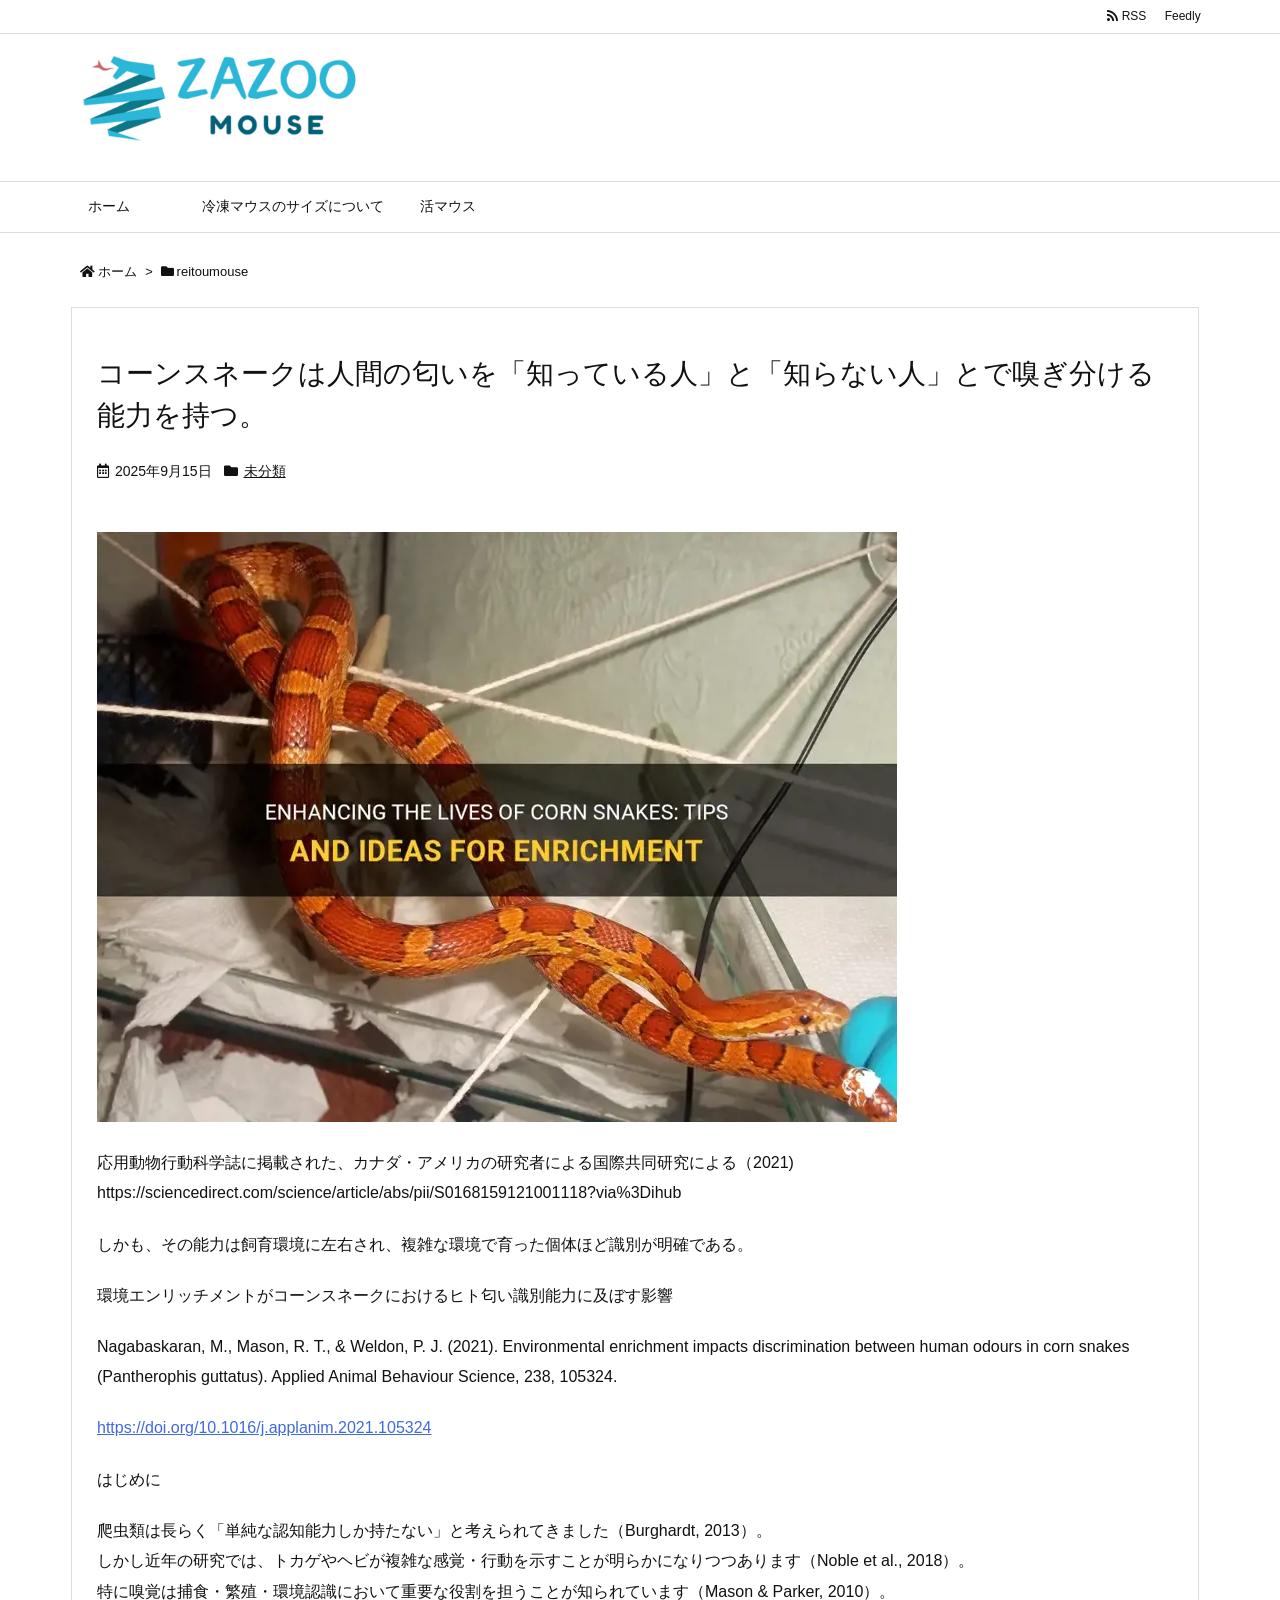
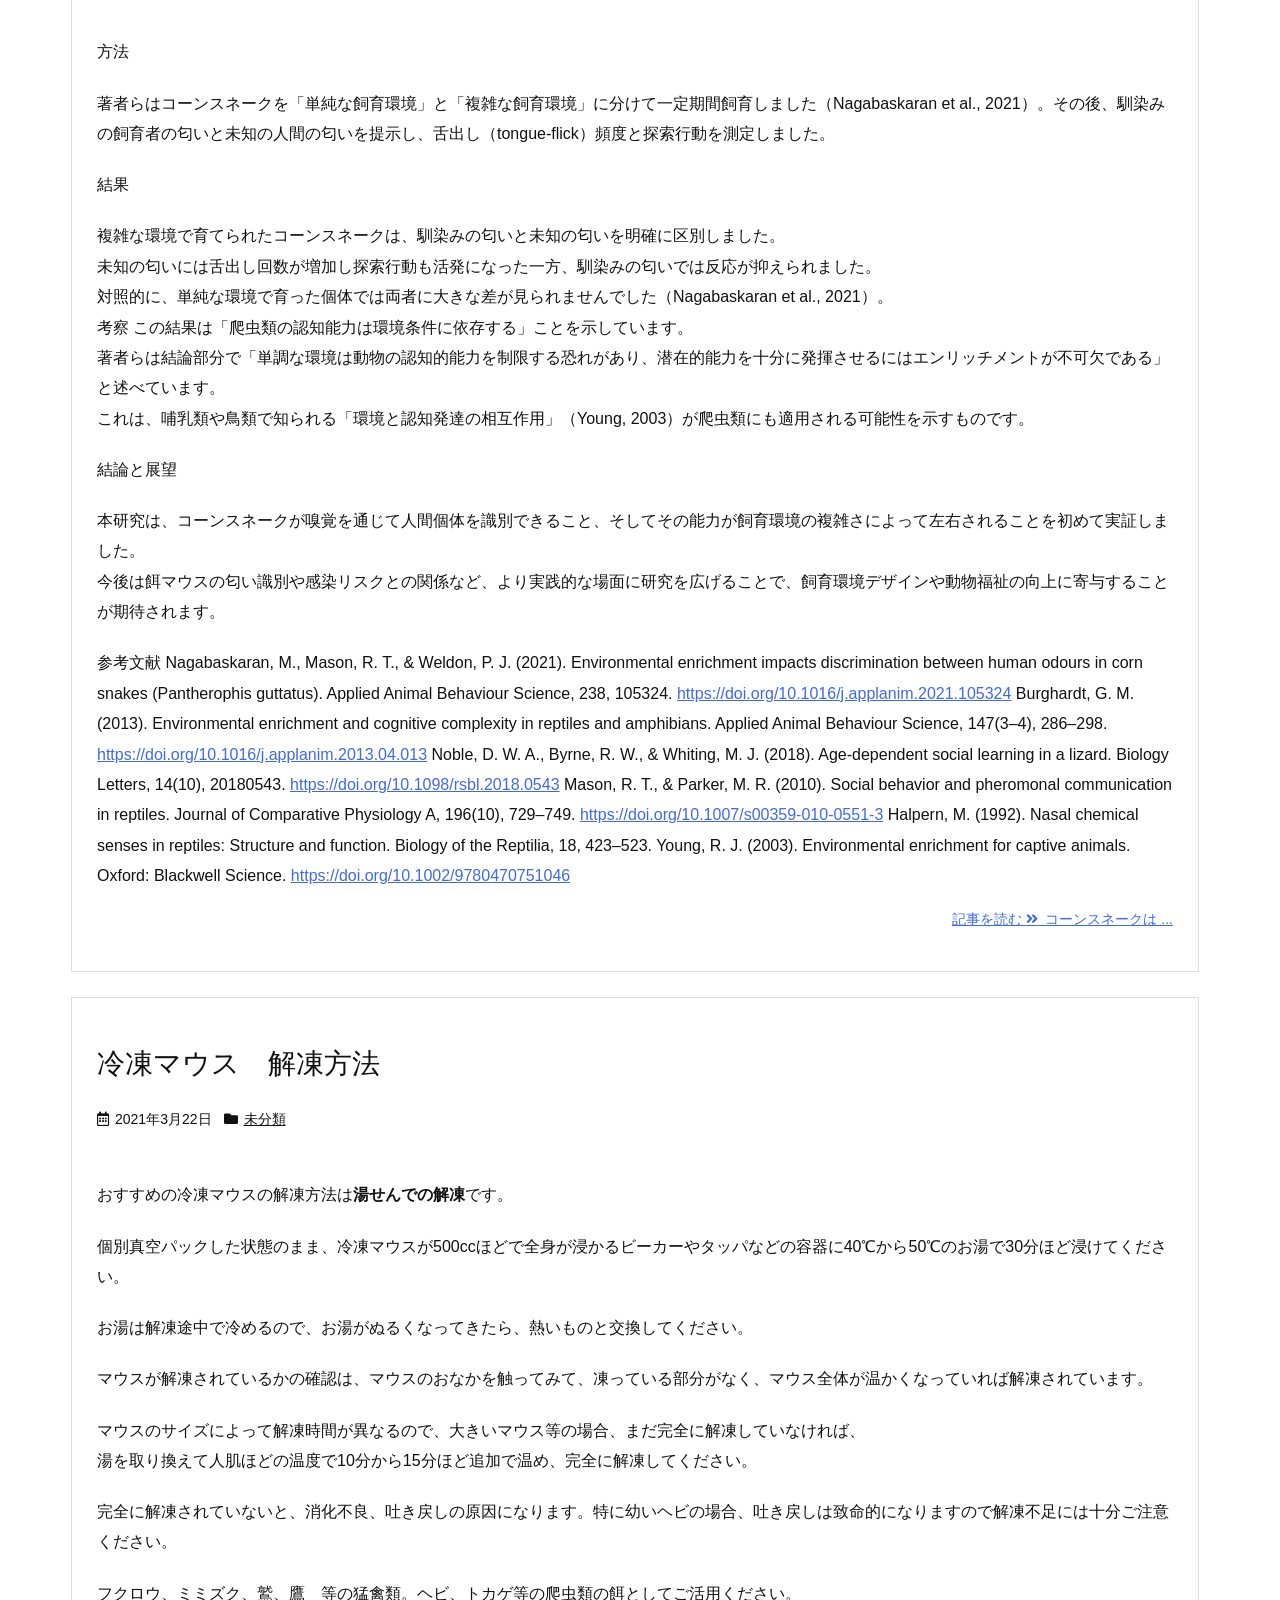
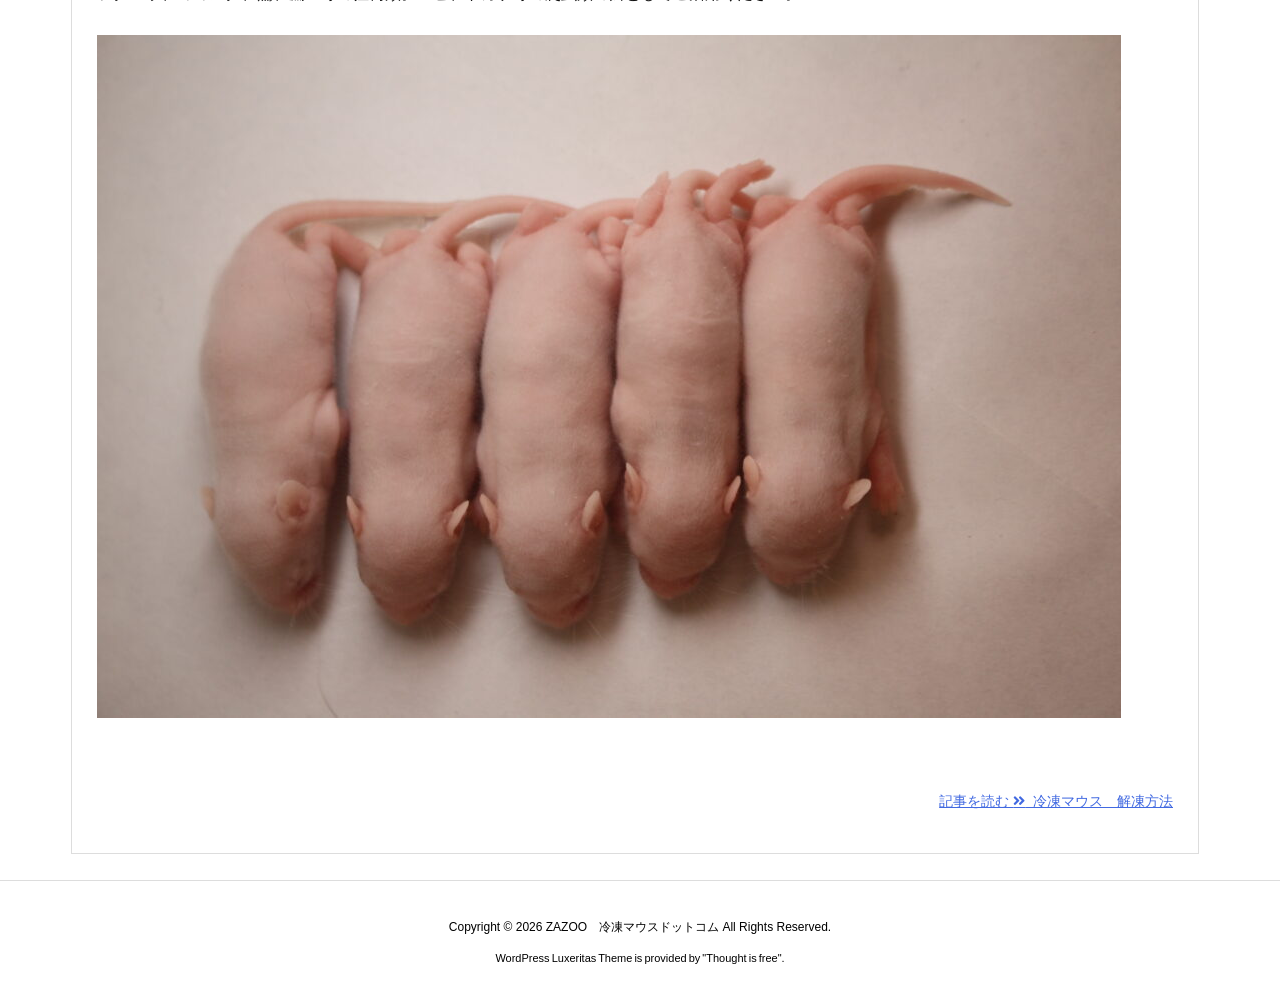
<file: index.html@author=1.html>
<!DOCTYPE html>
<html lang="ja" itemscope itemtype="https://schema.org/WebPage">
<head prefix="og: http://ogp.me/ns# article: http://ogp.me/ns/article# fb: http://ogp.me/ns/fb#">
<meta charset="UTF-8" />
<meta http-equiv="X-UA-Compatible" content="IE=edge" />
<meta name="viewport" content="width=device-width, initial-scale=1, user-scalable=yes" />
<meta name="robots" content="noindex,follow" />
<title>reitoumouse | ZAZOO　冷凍マウスドットコム</title>
<meta name='robots' content='max-image-preview:large' />
<link rel='dns-prefetch' href='https://ajax.googleapis.com/' />
<link rel='dns-prefetch' href='https://use.fontawesome.com/' />
<link rel="preload" as="style" type="text/css" href="wp-content/themes/luxeritas/style.async.min.css@v=1758101567.css" />
<link rel="preload" as="font" type="font/woff" href="wp-content/themes/luxeritas/fonts/icomoon/fonts/icomoon.woff" crossorigin />
<link rel="canonical" href="index.html@author=1.html" />
<link rel="pingback" href="https://xn--gckvb8f657lfda.com/xmlrpc.php" />
<link rel="alternate" type="application/rss+xml" title="ZAZOO　冷凍マウスドットコム RSS Feed" href="https://xn--gckvb8f657lfda.com/?feed=rss2" />
<link rel="alternate" type="application/atom+xml" title="ZAZOO　冷凍マウスドットコム Atom Feed" href="https://xn--gckvb8f657lfda.com/?feed=atom" />
<meta name="description" content="ZAZOO　冷凍マウスドットコム | あなたのペットがいつまでも健康でありますように | NO:476" />
<meta name="theme-color" content="#4285f4">
<meta name="format-detection" content="telephone=no">
<meta property="og:type" content="website" />
<meta property="og:url" content="https://xn--gckvb8f657lfda.com/" />
<meta property="og:title" content="reitoumouse | ZAZOO　冷凍マウスドットコム" />
<meta property="og:description" content="ZAZOO　冷凍マウスドットコム | あなたのペットがいつまでも健康でありますように | NO:476" />
<meta property="og:image" content="https://xn--gckvb8f657lfda.com/wp-content/themes/luxech/images/og.png" />
<meta property="og:image:width" content="880" />
<meta property="og:image:height" content="660" />
<meta property="og:site_name" content="ZAZOO　冷凍マウスドットコム" />
<meta property="og:locale" content="ja_JP" />
<meta name="twitter:card" content="summary" />
<meta name="twitter:domain" content="xn--gckvb8f657lfda.com" />
<link rel="stylesheet" id="sbi_styles-css" href="https://xn--gckvb8f657lfda.com/wp-content/plugins/instagram-feed/css/sbi-styles.min.css" media="all" />
<style id='wp-block-library-theme-inline-css'>
@charset "UTF-8";.wp-block-archives-dropdown label{display:block}.wp-block-avatar{box-sizing:border-box}.wp-block-avatar.aligncenter{text-align:center}.wp-block-audio{box-sizing:border-box}.wp-block-audio figcaption{margin-top:.5em;margin-bottom:1em}.wp-block-audio audio{width:100%;min-width:300px}.wp-block-button__link{cursor:pointer;display:inline-block;text-align:center;word-break:break-word;box-sizing:border-box}.wp-block-button__link.aligncenter{text-align:center}.wp-block-button__link.alignright{text-align:right}:where(.wp-block-button__link){box-shadow:none;text-decoration:none;border-radius:9999px;padding:calc(.667em + 2px) calc(1.333em + 2px)}.wp-block-button[style*=text-decoration] .wp-block-button__link{text-decoration:inherit}.wp-block-buttons>.wp-block-button.has-custom-width{max-width:none}.wp-block-buttons>.wp-block-button.has-custom-width .wp-block-button__link{width:100%}.wp-block-buttons>.wp-block-button.has-custom-font-size .wp-block-button__link{font-size:inherit}.wp-block-buttons>.wp-block-button.wp-block-button__width-25{width:calc(25% - var(--wp--style--block-gap, .5em)*0.75)}.wp-block-buttons>.wp-block-button.wp-block-button__width-50{width:calc(50% - var(--wp--style--block-gap, .5em)*0.5)}.wp-block-buttons>.wp-block-button.wp-block-button__width-75{width:calc(75% - var(--wp--style--block-gap, .5em)*0.25)}.wp-block-buttons>.wp-block-button.wp-block-button__width-100{width:100%;flex-basis:100%}.wp-block-buttons.is-vertical>.wp-block-button.wp-block-button__width-25{width:25%}.wp-block-buttons.is-vertical>.wp-block-button.wp-block-button__width-50{width:50%}.wp-block-buttons.is-vertical>.wp-block-button.wp-block-button__width-75{width:75%}.wp-block-button.is-style-squared,.wp-block-button__link.wp-block-button.is-style-squared{border-radius:0}.wp-block-button.no-border-radius,.wp-block-button__link.no-border-radius{border-radius:0!important}.wp-block-button.is-style-outline>.wp-block-button__link,.wp-block-button .wp-block-button__link.is-style-outline{border:2px solid;padding:.667em 1.333em}.wp-block-button.is-style-outline>.wp-block-button__link:not(.has-text-color),.wp-block-button .wp-block-button__link.is-style-outline:not(.has-text-color){color:currentColor}.wp-block-button.is-style-outline>.wp-block-button__link:not(.has-background),.wp-block-button .wp-block-button__link.is-style-outline:not(.has-background){background-color:transparent;background-image:none}.wp-block-buttons.is-vertical{flex-direction:column}.wp-block-buttons.is-vertical>.wp-block-button:last-child{margin-bottom:0}.wp-block-buttons>.wp-block-button{display:inline-block;margin:0}.wp-block-buttons.is-content-justification-left{justify-content:flex-start}.wp-block-buttons.is-content-justification-left.is-vertical{align-items:flex-start}.wp-block-buttons.is-content-justification-center{justify-content:center}.wp-block-buttons.is-content-justification-center.is-vertical{align-items:center}.wp-block-buttons.is-content-justification-right{justify-content:flex-end}.wp-block-buttons.is-content-justification-right.is-vertical{align-items:flex-end}.wp-block-buttons.is-content-justification-space-between{justify-content:space-between}.wp-block-buttons.aligncenter{text-align:center}.wp-block-buttons:not(.is-content-justification-space-between,.is-content-justification-right,.is-content-justification-left,.is-content-justification-center) .wp-block-button.aligncenter{margin-left:auto;margin-right:auto;width:100%}.wp-block-buttons[style*=text-decoration] .wp-block-button,.wp-block-buttons[style*=text-decoration] .wp-block-button__link{text-decoration:inherit}.wp-block-buttons.has-custom-font-size .wp-block-button__link{font-size:inherit}.wp-block-button.aligncenter,.wp-block-calendar{text-align:center}.wp-block-calendar tbody td,.wp-block-calendar th{padding:.25em;border:1px solid #ddd}.wp-block-calendar tfoot td{border:none}.wp-block-calendar table{width:100%;border-collapse:collapse}.wp-block-calendar table th{font-weight:400;background:#ddd}.wp-block-calendar a{text-decoration:underline}.wp-block-calendar table caption,.wp-block-calendar table tbody{color:#40464d}.wp-block-categories{box-sizing:border-box}.wp-block-categories.alignleft{margin-right:2em}.wp-block-categories.alignright{margin-left:2em}.wp-block-code{box-sizing:border-box}.wp-block-code code{display:block;font-family:inherit;overflow-wrap:break-word;white-space:pre-wrap}.wp-block-columns{display:flex;margin-bottom:1.75em;box-sizing:border-box;flex-wrap:wrap!important;align-items:normal!important}@media (min-width:782px){.wp-block-columns{flex-wrap:nowrap!important}}.wp-block-columns.are-vertically-aligned-top{align-items:flex-start}.wp-block-columns.are-vertically-aligned-center{align-items:center}.wp-block-columns.are-vertically-aligned-bottom{align-items:flex-end}@media (max-width:781px){.wp-block-columns:not(.is-not-stacked-on-mobile)>.wp-block-column{flex-basis:100%!important}}@media (min-width:782px){.wp-block-columns:not(.is-not-stacked-on-mobile)>.wp-block-column{flex-basis:0;flex-grow:1}.wp-block-columns:not(.is-not-stacked-on-mobile)>.wp-block-column[style*=flex-basis]{flex-grow:0}}.wp-block-columns.is-not-stacked-on-mobile{flex-wrap:nowrap!important}.wp-block-columns.is-not-stacked-on-mobile>.wp-block-column{flex-basis:0;flex-grow:1}.wp-block-columns.is-not-stacked-on-mobile>.wp-block-column[style*=flex-basis]{flex-grow:0}:where(.wp-block-columns.has-background){padding:1.25em 2.375em}.wp-block-column{flex-grow:1;min-width:0;word-break:break-word;overflow-wrap:break-word}.wp-block-column.is-vertically-aligned-top{align-self:flex-start}.wp-block-column.is-vertically-aligned-center{align-self:center}.wp-block-column.is-vertically-aligned-bottom{align-self:flex-end}.wp-block-column.is-vertically-aligned-bottom,.wp-block-column.is-vertically-aligned-center,.wp-block-column.is-vertically-aligned-top{width:100%}.wp-block-post-comments .alignleft{float:left}.wp-block-post-comments .alignright{float:right}.wp-block-post-comments .navigation:after{content:"";display:table;clear:both}.wp-block-post-comments .commentlist{clear:both;list-style:none;margin:0;padding:0}.wp-block-post-comments .commentlist .comment{min-height:2.25em;padding-left:3.25em}.wp-block-post-comments .commentlist .comment p{font-size:1em;line-height:1.8;margin:1em 0}.wp-block-post-comments .commentlist .children{list-style:none;margin:0;padding:0}.wp-block-post-comments .comment-author{line-height:1.5}.wp-block-post-comments .comment-author .avatar{border-radius:1.5em;display:block;float:left;height:2.5em;margin-top:.5em;margin-right:.75em;width:2.5em}.wp-block-post-comments .comment-author cite{font-style:normal}.wp-block-post-comments .comment-meta{font-size:.875em;line-height:1.5}.wp-block-post-comments .comment-meta b{font-weight:400}.wp-block-post-comments .comment-meta .comment-awaiting-moderation{margin-top:1em;margin-bottom:1em;display:block}.wp-block-post-comments .comment-body .commentmetadata{font-size:.875em}.wp-block-post-comments .comment-form-author label,.wp-block-post-comments .comment-form-comment label,.wp-block-post-comments .comment-form-email label,.wp-block-post-comments .comment-form-url label{display:block;margin-bottom:.25em}.wp-block-post-comments .comment-form input:not([type=submit]):not([type=checkbox]),.wp-block-post-comments .comment-form textarea{display:block;box-sizing:border-box;width:100%}.wp-block-post-comments .comment-form-cookies-consent{display:flex;gap:.25em}.wp-block-post-comments .comment-form-cookies-consent #wp-comment-cookies-consent{margin-top:.35em}.wp-block-post-comments .comment-reply-title{margin-bottom:0}.wp-block-post-comments .comment-reply-title :where(small){font-size:var(--wp--preset--font-size--medium,smaller);margin-left:.5em}.wp-block-post-comments .reply{font-size:.875em;margin-bottom:1.4em}.wp-block-post-comments input:not([type=submit]),.wp-block-post-comments textarea{border:1px solid #949494;font-size:1em;font-family:inherit}.wp-block-post-comments input:not([type=submit]):not([type=checkbox]),.wp-block-post-comments textarea{padding:calc(.667em + 2px)}:where(.wp-block-post-comments input[type=submit]){border:none}.wp-block-comments-pagination>.wp-block-comments-pagination-next,.wp-block-comments-pagination>.wp-block-comments-pagination-numbers,.wp-block-comments-pagination>.wp-block-comments-pagination-previous{margin-right:.5em;margin-bottom:.5em}.wp-block-comments-pagination>.wp-block-comments-pagination-next:last-child,.wp-block-comments-pagination>.wp-block-comments-pagination-numbers:last-child,.wp-block-comments-pagination>.wp-block-comments-pagination-previous:last-child{margin-right:0}.wp-block-comments-pagination .wp-block-comments-pagination-previous-arrow{margin-right:1ch;display:inline-block}.wp-block-comments-pagination .wp-block-comments-pagination-previous-arrow:not(.is-arrow-chevron){transform:scaleX(1)}.wp-block-comments-pagination .wp-block-comments-pagination-next-arrow{margin-left:1ch;display:inline-block}.wp-block-comments-pagination .wp-block-comments-pagination-next-arrow:not(.is-arrow-chevron){transform:scaleX(1)}.wp-block-comments-pagination.aligncenter{justify-content:center}.wp-block-comment-template{margin-bottom:0;max-width:100%;list-style:none;padding:0}.wp-block-comment-template li{clear:both}.wp-block-comment-template ol{margin-bottom:0;max-width:100%;list-style:none;padding-left:2rem}.wp-block-comment-template.alignleft{float:left}.wp-block-comment-template.aligncenter{margin-left:auto;margin-right:auto;width:-moz-fit-content;width:fit-content}.wp-block-comment-template.alignright{float:right}.wp-block-cover,.wp-block-cover-image{position:relative;background-position:50%;min-height:430px;display:flex;justify-content:center;align-items:center;padding:1em;box-sizing:border-box}.wp-block-cover-image.has-background-dim:not([class*=-background-color]),.wp-block-cover-image .has-background-dim:not([class*=-background-color]),.wp-block-cover.has-background-dim:not([class*=-background-color]),.wp-block-cover .has-background-dim:not([class*=-background-color]){background-color:#000}.wp-block-cover-image .has-background-dim.has-background-gradient,.wp-block-cover .has-background-dim.has-background-gradient{background-color:transparent}.wp-block-cover-image.has-background-dim:before,.wp-block-cover.has-background-dim:before{content:"";background-color:inherit}.wp-block-cover-image.has-background-dim:not(.has-background-gradient):before,.wp-block-cover-image .wp-block-cover__background,.wp-block-cover-image .wp-block-cover__gradient-background,.wp-block-cover.has-background-dim:not(.has-background-gradient):before,.wp-block-cover .wp-block-cover__background,.wp-block-cover .wp-block-cover__gradient-background{position:absolute;top:0;left:0;bottom:0;right:0;z-index:1;opacity:.5}.wp-block-cover-image.has-background-dim.has-background-dim-10 .wp-block-cover__background,.wp-block-cover-image.has-background-dim.has-background-dim-10 .wp-block-cover__gradient-background,.wp-block-cover-image.has-background-dim.has-background-dim-10:not(.has-background-gradient):before,.wp-block-cover.has-background-dim.has-background-dim-10 .wp-block-cover__background,.wp-block-cover.has-background-dim.has-background-dim-10 .wp-block-cover__gradient-background,.wp-block-cover.has-background-dim.has-background-dim-10:not(.has-background-gradient):before{opacity:.1}.wp-block-cover-image.has-background-dim.has-background-dim-20 .wp-block-cover__background,.wp-block-cover-image.has-background-dim.has-background-dim-20 .wp-block-cover__gradient-background,.wp-block-cover-image.has-background-dim.has-background-dim-20:not(.has-background-gradient):before,.wp-block-cover.has-background-dim.has-background-dim-20 .wp-block-cover__background,.wp-block-cover.has-background-dim.has-background-dim-20 .wp-block-cover__gradient-background,.wp-block-cover.has-background-dim.has-background-dim-20:not(.has-background-gradient):before{opacity:.2}.wp-block-cover-image.has-background-dim.has-background-dim-30 .wp-block-cover__background,.wp-block-cover-image.has-background-dim.has-background-dim-30 .wp-block-cover__gradient-background,.wp-block-cover-image.has-background-dim.has-background-dim-30:not(.has-background-gradient):before,.wp-block-cover.has-background-dim.has-background-dim-30 .wp-block-cover__background,.wp-block-cover.has-background-dim.has-background-dim-30 .wp-block-cover__gradient-background,.wp-block-cover.has-background-dim.has-background-dim-30:not(.has-background-gradient):before{opacity:.3}.wp-block-cover-image.has-background-dim.has-background-dim-40 .wp-block-cover__background,.wp-block-cover-image.has-background-dim.has-background-dim-40 .wp-block-cover__gradient-background,.wp-block-cover-image.has-background-dim.has-background-dim-40:not(.has-background-gradient):before,.wp-block-cover.has-background-dim.has-background-dim-40 .wp-block-cover__background,.wp-block-cover.has-background-dim.has-background-dim-40 .wp-block-cover__gradient-background,.wp-block-cover.has-background-dim.has-background-dim-40:not(.has-background-gradient):before{opacity:.4}.wp-block-cover-image.has-background-dim.has-background-dim-50 .wp-block-cover__background,.wp-block-cover-image.has-background-dim.has-background-dim-50 .wp-block-cover__gradient-background,.wp-block-cover-image.has-background-dim.has-background-dim-50:not(.has-background-gradient):before,.wp-block-cover.has-background-dim.has-background-dim-50 .wp-block-cover__background,.wp-block-cover.has-background-dim.has-background-dim-50 .wp-block-cover__gradient-background,.wp-block-cover.has-background-dim.has-background-dim-50:not(.has-background-gradient):before{opacity:.5}.wp-block-cover-image.has-background-dim.has-background-dim-60 .wp-block-cover__background,.wp-block-cover-image.has-background-dim.has-background-dim-60 .wp-block-cover__gradient-background,.wp-block-cover-image.has-background-dim.has-background-dim-60:not(.has-background-gradient):before,.wp-block-cover.has-background-dim.has-background-dim-60 .wp-block-cover__background,.wp-block-cover.has-background-dim.has-background-dim-60 .wp-block-cover__gradient-background,.wp-block-cover.has-background-dim.has-background-dim-60:not(.has-background-gradient):before{opacity:.6}.wp-block-cover-image.has-background-dim.has-background-dim-70 .wp-block-cover__background,.wp-block-cover-image.has-background-dim.has-background-dim-70 .wp-block-cover__gradient-background,.wp-block-cover-image.has-background-dim.has-background-dim-70:not(.has-background-gradient):before,.wp-block-cover.has-background-dim.has-background-dim-70 .wp-block-cover__background,.wp-block-cover.has-background-dim.has-background-dim-70 .wp-block-cover__gradient-background,.wp-block-cover.has-background-dim.has-background-dim-70:not(.has-background-gradient):before{opacity:.7}.wp-block-cover-image.has-background-dim.has-background-dim-80 .wp-block-cover__background,.wp-block-cover-image.has-background-dim.has-background-dim-80 .wp-block-cover__gradient-background,.wp-block-cover-image.has-background-dim.has-background-dim-80:not(.has-background-gradient):before,.wp-block-cover.has-background-dim.has-background-dim-80 .wp-block-cover__background,.wp-block-cover.has-background-dim.has-background-dim-80 .wp-block-cover__gradient-background,.wp-block-cover.has-background-dim.has-background-dim-80:not(.has-background-gradient):before{opacity:.8}.wp-block-cover-image.has-background-dim.has-background-dim-90 .wp-block-cover__background,.wp-block-cover-image.has-background-dim.has-background-dim-90 .wp-block-cover__gradient-background,.wp-block-cover-image.has-background-dim.has-background-dim-90:not(.has-background-gradient):before,.wp-block-cover.has-background-dim.has-background-dim-90 .wp-block-cover__background,.wp-block-cover.has-background-dim.has-background-dim-90 .wp-block-cover__gradient-background,.wp-block-cover.has-background-dim.has-background-dim-90:not(.has-background-gradient):before{opacity:.9}.wp-block-cover-image.has-background-dim.has-background-dim-100 .wp-block-cover__background,.wp-block-cover-image.has-background-dim.has-background-dim-100 .wp-block-cover__gradient-background,.wp-block-cover-image.has-background-dim.has-background-dim-100:not(.has-background-gradient):before,.wp-block-cover.has-background-dim.has-background-dim-100 .wp-block-cover__background,.wp-block-cover.has-background-dim.has-background-dim-100 .wp-block-cover__gradient-background,.wp-block-cover.has-background-dim.has-background-dim-100:not(.has-background-gradient):before{opacity:1}.wp-block-cover-image .wp-block-cover__background.has-background-dim.has-background-dim-0,.wp-block-cover-image .wp-block-cover__gradient-background.has-background-dim.has-background-dim-0,.wp-block-cover .wp-block-cover__background.has-background-dim.has-background-dim-0,.wp-block-cover .wp-block-cover__gradient-background.has-background-dim.has-background-dim-0{opacity:0}.wp-block-cover-image .wp-block-cover__background.has-background-dim.has-background-dim-10,.wp-block-cover-image .wp-block-cover__gradient-background.has-background-dim.has-background-dim-10,.wp-block-cover .wp-block-cover__background.has-background-dim.has-background-dim-10,.wp-block-cover .wp-block-cover__gradient-background.has-background-dim.has-background-dim-10{opacity:.1}.wp-block-cover-image .wp-block-cover__background.has-background-dim.has-background-dim-20,.wp-block-cover-image .wp-block-cover__gradient-background.has-background-dim.has-background-dim-20,.wp-block-cover .wp-block-cover__background.has-background-dim.has-background-dim-20,.wp-block-cover .wp-block-cover__gradient-background.has-background-dim.has-background-dim-20{opacity:.2}.wp-block-cover-image .wp-block-cover__background.has-background-dim.has-background-dim-30,.wp-block-cover-image .wp-block-cover__gradient-background.has-background-dim.has-background-dim-30,.wp-block-cover .wp-block-cover__background.has-background-dim.has-background-dim-30,.wp-block-cover .wp-block-cover__gradient-background.has-background-dim.has-background-dim-30{opacity:.3}.wp-block-cover-image .wp-block-cover__background.has-background-dim.has-background-dim-40,.wp-block-cover-image .wp-block-cover__gradient-background.has-background-dim.has-background-dim-40,.wp-block-cover .wp-block-cover__background.has-background-dim.has-background-dim-40,.wp-block-cover .wp-block-cover__gradient-background.has-background-dim.has-background-dim-40{opacity:.4}.wp-block-cover-image .wp-block-cover__background.has-background-dim.has-background-dim-50,.wp-block-cover-image .wp-block-cover__gradient-background.has-background-dim.has-background-dim-50,.wp-block-cover .wp-block-cover__background.has-background-dim.has-background-dim-50,.wp-block-cover .wp-block-cover__gradient-background.has-background-dim.has-background-dim-50{opacity:.5}.wp-block-cover-image .wp-block-cover__background.has-background-dim.has-background-dim-60,.wp-block-cover-image .wp-block-cover__gradient-background.has-background-dim.has-background-dim-60,.wp-block-cover .wp-block-cover__background.has-background-dim.has-background-dim-60,.wp-block-cover .wp-block-cover__gradient-background.has-background-dim.has-background-dim-60{opacity:.6}.wp-block-cover-image .wp-block-cover__background.has-background-dim.has-background-dim-70,.wp-block-cover-image .wp-block-cover__gradient-background.has-background-dim.has-background-dim-70,.wp-block-cover .wp-block-cover__background.has-background-dim.has-background-dim-70,.wp-block-cover .wp-block-cover__gradient-background.has-background-dim.has-background-dim-70{opacity:.7}.wp-block-cover-image .wp-block-cover__background.has-background-dim.has-background-dim-80,.wp-block-cover-image .wp-block-cover__gradient-background.has-background-dim.has-background-dim-80,.wp-block-cover .wp-block-cover__background.has-background-dim.has-background-dim-80,.wp-block-cover .wp-block-cover__gradient-background.has-background-dim.has-background-dim-80{opacity:.8}.wp-block-cover-image .wp-block-cover__background.has-background-dim.has-background-dim-90,.wp-block-cover-image .wp-block-cover__gradient-background.has-background-dim.has-background-dim-90,.wp-block-cover .wp-block-cover__background.has-background-dim.has-background-dim-90,.wp-block-cover .wp-block-cover__gradient-background.has-background-dim.has-background-dim-90{opacity:.9}.wp-block-cover-image .wp-block-cover__background.has-background-dim.has-background-dim-100,.wp-block-cover-image .wp-block-cover__gradient-background.has-background-dim.has-background-dim-100,.wp-block-cover .wp-block-cover__background.has-background-dim.has-background-dim-100,.wp-block-cover .wp-block-cover__gradient-background.has-background-dim.has-background-dim-100{opacity:1}.wp-block-cover-image.alignleft,.wp-block-cover-image.alignright,.wp-block-cover.alignleft,.wp-block-cover.alignright{max-width:420px;width:100%}.wp-block-cover-image:after,.wp-block-cover:after{display:block;content:"";font-size:0;min-height:inherit}@supports (position:sticky){.wp-block-cover-image:after,.wp-block-cover:after{content:none}}.wp-block-cover-image.aligncenter,.wp-block-cover-image.alignleft,.wp-block-cover-image.alignright,.wp-block-cover.aligncenter,.wp-block-cover.alignleft,.wp-block-cover.alignright{display:flex}.wp-block-cover-image .wp-block-cover__inner-container,.wp-block-cover .wp-block-cover__inner-container{width:100%;z-index:1;color:#fff}.wp-block-cover-image.is-light .wp-block-cover__inner-container,.wp-block-cover.is-light .wp-block-cover__inner-container{color:#000}.wp-block-cover-image h1:not(.has-text-color),.wp-block-cover-image h2:not(.has-text-color),.wp-block-cover-image h3:not(.has-text-color),.wp-block-cover-image h4:not(.has-text-color),.wp-block-cover-image h5:not(.has-text-color),.wp-block-cover-image h6:not(.has-text-color),.wp-block-cover-image p:not(.has-text-color),.wp-block-cover h1:not(.has-text-color),.wp-block-cover h2:not(.has-text-color),.wp-block-cover h3:not(.has-text-color),.wp-block-cover h4:not(.has-text-color),.wp-block-cover h5:not(.has-text-color),.wp-block-cover h6:not(.has-text-color),.wp-block-cover p:not(.has-text-color){color:inherit}.wp-block-cover-image.is-position-top-left,.wp-block-cover.is-position-top-left{align-items:flex-start;justify-content:flex-start}.wp-block-cover-image.is-position-top-center,.wp-block-cover.is-position-top-center{align-items:flex-start;justify-content:center}.wp-block-cover-image.is-position-top-right,.wp-block-cover.is-position-top-right{align-items:flex-start;justify-content:flex-end}.wp-block-cover-image.is-position-center-left,.wp-block-cover.is-position-center-left{align-items:center;justify-content:flex-start}.wp-block-cover-image.is-position-center-center,.wp-block-cover.is-position-center-center{align-items:center;justify-content:center}.wp-block-cover-image.is-position-center-right,.wp-block-cover.is-position-center-right{align-items:center;justify-content:flex-end}.wp-block-cover-image.is-position-bottom-left,.wp-block-cover.is-position-bottom-left{align-items:flex-end;justify-content:flex-start}.wp-block-cover-image.is-position-bottom-center,.wp-block-cover.is-position-bottom-center{align-items:flex-end;justify-content:center}.wp-block-cover-image.is-position-bottom-right,.wp-block-cover.is-position-bottom-right{align-items:flex-end;justify-content:flex-end}.wp-block-cover-image.has-custom-content-position.has-custom-content-position .wp-block-cover__inner-container,.wp-block-cover.has-custom-content-position.has-custom-content-position .wp-block-cover__inner-container{margin:0;width:auto}.wp-block-cover-image .wp-block-cover__image-background,.wp-block-cover-image video.wp-block-cover__video-background,.wp-block-cover .wp-block-cover__image-background,.wp-block-cover video.wp-block-cover__video-background{position:absolute;top:0;left:0;right:0;bottom:0;margin:0;padding:0;width:100%;height:100%;max-width:none;max-height:none;-o-object-fit:cover;object-fit:cover;outline:none;border:none;box-shadow:none}.wp-block-cover-image.has-parallax,.wp-block-cover.has-parallax,.wp-block-cover__image-background.has-parallax,video.wp-block-cover__video-background.has-parallax{background-attachment:fixed;background-size:cover;background-repeat:no-repeat}@supports (-webkit-overflow-scrolling:touch){.wp-block-cover-image.has-parallax,.wp-block-cover.has-parallax,.wp-block-cover__image-background.has-parallax,video.wp-block-cover__video-background.has-parallax{background-attachment:scroll}}@media (prefers-reduced-motion:reduce){.wp-block-cover-image.has-parallax,.wp-block-cover.has-parallax,.wp-block-cover__image-background.has-parallax,video.wp-block-cover__video-background.has-parallax{background-attachment:scroll}}.wp-block-cover-image.is-repeated,.wp-block-cover.is-repeated,.wp-block-cover__image-background.is-repeated,video.wp-block-cover__video-background.is-repeated{background-repeat:repeat;background-size:auto}.wp-block-cover__image-background,.wp-block-cover__video-background{z-index:0}.wp-block-cover-image-text,.wp-block-cover-image-text a,.wp-block-cover-image-text a:active,.wp-block-cover-image-text a:focus,.wp-block-cover-image-text a:hover,.wp-block-cover-text,.wp-block-cover-text a,.wp-block-cover-text a:active,.wp-block-cover-text a:focus,.wp-block-cover-text a:hover,section.wp-block-cover-image h2,section.wp-block-cover-image h2 a,section.wp-block-cover-image h2 a:active,section.wp-block-cover-image h2 a:focus,section.wp-block-cover-image h2 a:hover{color:#fff}.wp-block-cover-image .wp-block-cover.has-left-content{justify-content:flex-start}.wp-block-cover-image .wp-block-cover.has-right-content{justify-content:flex-end}.wp-block-cover-image.has-left-content .wp-block-cover-image-text,.wp-block-cover.has-left-content .wp-block-cover-text,section.wp-block-cover-image.has-left-content>h2{margin-left:0;text-align:left}.wp-block-cover-image.has-right-content .wp-block-cover-image-text,.wp-block-cover.has-right-content .wp-block-cover-text,section.wp-block-cover-image.has-right-content>h2{margin-right:0;text-align:right}.wp-block-cover-image .wp-block-cover-image-text,.wp-block-cover .wp-block-cover-text,section.wp-block-cover-image>h2{font-size:2em;line-height:1.25;z-index:1;margin-bottom:0;max-width:840px;padding:.44em;text-align:center}.wp-block-embed.alignleft,.wp-block-embed.alignright,.wp-block[data-align=left]>[data-type="core/embed"],.wp-block[data-align=right]>[data-type="core/embed"]{max-width:360px;width:100%}.wp-block-embed.alignleft .wp-block-embed__wrapper,.wp-block-embed.alignright .wp-block-embed__wrapper,.wp-block[data-align=left]>[data-type="core/embed"] .wp-block-embed__wrapper,.wp-block[data-align=right]>[data-type="core/embed"] .wp-block-embed__wrapper{min-width:280px}.wp-block-cover .wp-block-embed{min-width:320px;min-height:240px}.wp-block-embed{overflow-wrap:break-word}.wp-block-embed figcaption{margin-top:.5em;margin-bottom:1em}.wp-block-embed iframe{max-width:100%}.wp-block-embed__wrapper{position:relative}.wp-embed-responsive .wp-has-aspect-ratio .wp-block-embed__wrapper:before{content:"";display:block;padding-top:50%}.wp-embed-responsive .wp-has-aspect-ratio iframe{position:absolute;top:0;right:0;bottom:0;left:0;height:100%;width:100%}.wp-embed-responsive .wp-embed-aspect-21-9 .wp-block-embed__wrapper:before{padding-top:42.85%}.wp-embed-responsive .wp-embed-aspect-18-9 .wp-block-embed__wrapper:before{padding-top:50%}.wp-embed-responsive .wp-embed-aspect-16-9 .wp-block-embed__wrapper:before{padding-top:56.25%}.wp-embed-responsive .wp-embed-aspect-4-3 .wp-block-embed__wrapper:before{padding-top:75%}.wp-embed-responsive .wp-embed-aspect-1-1 .wp-block-embed__wrapper:before{padding-top:100%}.wp-embed-responsive .wp-embed-aspect-9-16 .wp-block-embed__wrapper:before{padding-top:177.77%}.wp-embed-responsive .wp-embed-aspect-1-2 .wp-block-embed__wrapper:before{padding-top:200%}.wp-block-file{margin-bottom:1.5em}.wp-block-file:not(.wp-element-button){font-size:.8em}.wp-block-file.aligncenter{text-align:center}.wp-block-file.alignright{text-align:right}.wp-block-file *+.wp-block-file__button{margin-left:.75em}.wp-block-file__embed{margin-bottom:1em}:where(.wp-block-file__button){border-radius:2em;padding:.5em 1em}:where(.wp-block-file__button):is(a):active,:where(.wp-block-file__button):is(a):focus,:where(.wp-block-file__button):is(a):hover,:where(.wp-block-file__button):is(a):visited{box-shadow:none;color:#fff;opacity:.85;text-decoration:none}.blocks-gallery-grid:not(.has-nested-images),.wp-block-gallery:not(.has-nested-images){display:flex;flex-wrap:wrap;list-style-type:none;padding:0;margin:0}.blocks-gallery-grid:not(.has-nested-images) .blocks-gallery-image,.blocks-gallery-grid:not(.has-nested-images) .blocks-gallery-item,.wp-block-gallery:not(.has-nested-images) .blocks-gallery-image,.wp-block-gallery:not(.has-nested-images) .blocks-gallery-item{margin:0 1em 1em 0;display:flex;flex-grow:1;flex-direction:column;justify-content:center;position:relative;width:calc(50% - 1em)}.blocks-gallery-grid:not(.has-nested-images) .blocks-gallery-image:nth-of-type(2n),.blocks-gallery-grid:not(.has-nested-images) .blocks-gallery-item:nth-of-type(2n),.wp-block-gallery:not(.has-nested-images) .blocks-gallery-image:nth-of-type(2n),.wp-block-gallery:not(.has-nested-images) .blocks-gallery-item:nth-of-type(2n){margin-right:0}.blocks-gallery-grid:not(.has-nested-images) .blocks-gallery-image figure,.blocks-gallery-grid:not(.has-nested-images) .blocks-gallery-item figure,.wp-block-gallery:not(.has-nested-images) .blocks-gallery-image figure,.wp-block-gallery:not(.has-nested-images) .blocks-gallery-item figure{margin:0;height:100%;display:flex;align-items:flex-end;justify-content:flex-start}.blocks-gallery-grid:not(.has-nested-images) .blocks-gallery-image img,.blocks-gallery-grid:not(.has-nested-images) .blocks-gallery-item img,.wp-block-gallery:not(.has-nested-images) .blocks-gallery-image img,.wp-block-gallery:not(.has-nested-images) .blocks-gallery-item img{display:block;max-width:100%;height:auto;width:auto}.blocks-gallery-grid:not(.has-nested-images) .blocks-gallery-image figcaption,.blocks-gallery-grid:not(.has-nested-images) .blocks-gallery-item figcaption,.wp-block-gallery:not(.has-nested-images) .blocks-gallery-image figcaption,.wp-block-gallery:not(.has-nested-images) .blocks-gallery-item figcaption{position:absolute;bottom:0;width:100%;max-height:100%;overflow:auto;padding:3em .77em .7em;color:#fff;text-align:center;font-size:.8em;background:linear-gradient(0deg,rgba(0,0,0,.7),rgba(0,0,0,.3) 70%,transparent);box-sizing:border-box;margin:0;z-index:2}.blocks-gallery-grid:not(.has-nested-images) .blocks-gallery-image figcaption img,.blocks-gallery-grid:not(.has-nested-images) .blocks-gallery-item figcaption img,.wp-block-gallery:not(.has-nested-images) .blocks-gallery-image figcaption img,.wp-block-gallery:not(.has-nested-images) .blocks-gallery-item figcaption img{display:inline}.blocks-gallery-grid:not(.has-nested-images) figcaption,.wp-block-gallery:not(.has-nested-images) figcaption{flex-grow:1}.blocks-gallery-grid:not(.has-nested-images).is-cropped .blocks-gallery-image a,.blocks-gallery-grid:not(.has-nested-images).is-cropped .blocks-gallery-image img,.blocks-gallery-grid:not(.has-nested-images).is-cropped .blocks-gallery-item a,.blocks-gallery-grid:not(.has-nested-images).is-cropped .blocks-gallery-item img,.wp-block-gallery:not(.has-nested-images).is-cropped .blocks-gallery-image a,.wp-block-gallery:not(.has-nested-images).is-cropped .blocks-gallery-image img,.wp-block-gallery:not(.has-nested-images).is-cropped .blocks-gallery-item a,.wp-block-gallery:not(.has-nested-images).is-cropped .blocks-gallery-item img{width:100%;height:100%;flex:1;-o-object-fit:cover;object-fit:cover}.blocks-gallery-grid:not(.has-nested-images).columns-1 .blocks-gallery-image,.blocks-gallery-grid:not(.has-nested-images).columns-1 .blocks-gallery-item,.wp-block-gallery:not(.has-nested-images).columns-1 .blocks-gallery-image,.wp-block-gallery:not(.has-nested-images).columns-1 .blocks-gallery-item{width:100%;margin-right:0}@media (min-width:600px){.blocks-gallery-grid:not(.has-nested-images).columns-3 .blocks-gallery-image,.blocks-gallery-grid:not(.has-nested-images).columns-3 .blocks-gallery-item,.wp-block-gallery:not(.has-nested-images).columns-3 .blocks-gallery-image,.wp-block-gallery:not(.has-nested-images).columns-3 .blocks-gallery-item{width:calc(33.33333% - .66667em);margin-right:1em}.blocks-gallery-grid:not(.has-nested-images).columns-4 .blocks-gallery-image,.blocks-gallery-grid:not(.has-nested-images).columns-4 .blocks-gallery-item,.wp-block-gallery:not(.has-nested-images).columns-4 .blocks-gallery-image,.wp-block-gallery:not(.has-nested-images).columns-4 .blocks-gallery-item{width:calc(25% - .75em);margin-right:1em}.blocks-gallery-grid:not(.has-nested-images).columns-5 .blocks-gallery-image,.blocks-gallery-grid:not(.has-nested-images).columns-5 .blocks-gallery-item,.wp-block-gallery:not(.has-nested-images).columns-5 .blocks-gallery-image,.wp-block-gallery:not(.has-nested-images).columns-5 .blocks-gallery-item{width:calc(20% - .8em);margin-right:1em}.blocks-gallery-grid:not(.has-nested-images).columns-6 .blocks-gallery-image,.blocks-gallery-grid:not(.has-nested-images).columns-6 .blocks-gallery-item,.wp-block-gallery:not(.has-nested-images).columns-6 .blocks-gallery-image,.wp-block-gallery:not(.has-nested-images).columns-6 .blocks-gallery-item{width:calc(16.66667% - .83333em);margin-right:1em}.blocks-gallery-grid:not(.has-nested-images).columns-7 .blocks-gallery-image,.blocks-gallery-grid:not(.has-nested-images).columns-7 .blocks-gallery-item,.wp-block-gallery:not(.has-nested-images).columns-7 .blocks-gallery-image,.wp-block-gallery:not(.has-nested-images).columns-7 .blocks-gallery-item{width:calc(14.28571% - .85714em);margin-right:1em}.blocks-gallery-grid:not(.has-nested-images).columns-8 .blocks-gallery-image,.blocks-gallery-grid:not(.has-nested-images).columns-8 .blocks-gallery-item,.wp-block-gallery:not(.has-nested-images).columns-8 .blocks-gallery-image,.wp-block-gallery:not(.has-nested-images).columns-8 .blocks-gallery-item{width:calc(12.5% - .875em);margin-right:1em}.blocks-gallery-grid:not(.has-nested-images).columns-1 .blocks-gallery-image:nth-of-type(1n),.blocks-gallery-grid:not(.has-nested-images).columns-1 .blocks-gallery-item:nth-of-type(1n),.blocks-gallery-grid:not(.has-nested-images).columns-2 .blocks-gallery-image:nth-of-type(2n),.blocks-gallery-grid:not(.has-nested-images).columns-2 .blocks-gallery-item:nth-of-type(2n),.blocks-gallery-grid:not(.has-nested-images).columns-3 .blocks-gallery-image:nth-of-type(3n),.blocks-gallery-grid:not(.has-nested-images).columns-3 .blocks-gallery-item:nth-of-type(3n),.blocks-gallery-grid:not(.has-nested-images).columns-4 .blocks-gallery-image:nth-of-type(4n),.blocks-gallery-grid:not(.has-nested-images).columns-4 .blocks-gallery-item:nth-of-type(4n),.blocks-gallery-grid:not(.has-nested-images).columns-5 .blocks-gallery-image:nth-of-type(5n),.blocks-gallery-grid:not(.has-nested-images).columns-5 .blocks-gallery-item:nth-of-type(5n),.blocks-gallery-grid:not(.has-nested-images).columns-6 .blocks-gallery-image:nth-of-type(6n),.blocks-gallery-grid:not(.has-nested-images).columns-6 .blocks-gallery-item:nth-of-type(6n),.blocks-gallery-grid:not(.has-nested-images).columns-7 .blocks-gallery-image:nth-of-type(7n),.blocks-gallery-grid:not(.has-nested-images).columns-7 .blocks-gallery-item:nth-of-type(7n),.blocks-gallery-grid:not(.has-nested-images).columns-8 .blocks-gallery-image:nth-of-type(8n),.blocks-gallery-grid:not(.has-nested-images).columns-8 .blocks-gallery-item:nth-of-type(8n),.wp-block-gallery:not(.has-nested-images).columns-1 .blocks-gallery-image:nth-of-type(1n),.wp-block-gallery:not(.has-nested-images).columns-1 .blocks-gallery-item:nth-of-type(1n),.wp-block-gallery:not(.has-nested-images).columns-2 .blocks-gallery-image:nth-of-type(2n),.wp-block-gallery:not(.has-nested-images).columns-2 .blocks-gallery-item:nth-of-type(2n),.wp-block-gallery:not(.has-nested-images).columns-3 .blocks-gallery-image:nth-of-type(3n),.wp-block-gallery:not(.has-nested-images).columns-3 .blocks-gallery-item:nth-of-type(3n),.wp-block-gallery:not(.has-nested-images).columns-4 .blocks-gallery-image:nth-of-type(4n),.wp-block-gallery:not(.has-nested-images).columns-4 .blocks-gallery-item:nth-of-type(4n),.wp-block-gallery:not(.has-nested-images).columns-5 .blocks-gallery-image:nth-of-type(5n),.wp-block-gallery:not(.has-nested-images).columns-5 .blocks-gallery-item:nth-of-type(5n),.wp-block-gallery:not(.has-nested-images).columns-6 .blocks-gallery-image:nth-of-type(6n),.wp-block-gallery:not(.has-nested-images).columns-6 .blocks-gallery-item:nth-of-type(6n),.wp-block-gallery:not(.has-nested-images).columns-7 .blocks-gallery-image:nth-of-type(7n),.wp-block-gallery:not(.has-nested-images).columns-7 .blocks-gallery-item:nth-of-type(7n),.wp-block-gallery:not(.has-nested-images).columns-8 .blocks-gallery-image:nth-of-type(8n),.wp-block-gallery:not(.has-nested-images).columns-8 .blocks-gallery-item:nth-of-type(8n){margin-right:0}}.blocks-gallery-grid:not(.has-nested-images) .blocks-gallery-image:last-child,.blocks-gallery-grid:not(.has-nested-images) .blocks-gallery-item:last-child,.wp-block-gallery:not(.has-nested-images) .blocks-gallery-image:last-child,.wp-block-gallery:not(.has-nested-images) .blocks-gallery-item:last-child{margin-right:0}.blocks-gallery-grid:not(.has-nested-images).alignleft,.blocks-gallery-grid:not(.has-nested-images).alignright,.wp-block-gallery:not(.has-nested-images).alignleft,.wp-block-gallery:not(.has-nested-images).alignright{max-width:420px;width:100%}.blocks-gallery-grid:not(.has-nested-images).aligncenter .blocks-gallery-item figure,.wp-block-gallery:not(.has-nested-images).aligncenter .blocks-gallery-item figure{justify-content:center}.wp-block-gallery:not(.is-cropped) .blocks-gallery-item{align-self:flex-start}figure.wp-block-gallery.has-nested-images{align-items:normal}.wp-block-gallery.has-nested-images figure.wp-block-image:not(#individual-image){width:calc(50% - var(--wp--style--unstable-gallery-gap, 16px)/2);margin:0}.wp-block-gallery.has-nested-images figure.wp-block-image{display:flex;flex-grow:1;justify-content:center;position:relative;flex-direction:column;max-width:100%;box-sizing:border-box}.wp-block-gallery.has-nested-images figure.wp-block-image>a,.wp-block-gallery.has-nested-images figure.wp-block-image>div{margin:0;flex-direction:column;flex-grow:1}.wp-block-gallery.has-nested-images figure.wp-block-image img{display:block;height:auto;max-width:100%!important;width:auto}.wp-block-gallery.has-nested-images figure.wp-block-image figcaption{background:linear-gradient(0deg,rgba(0,0,0,.7),rgba(0,0,0,.3) 70%,transparent);bottom:0;color:#fff;font-size:13px;left:0;margin-bottom:0;max-height:60%;overflow:auto;padding:0 8px 8px;position:absolute;text-align:center;width:100%;box-sizing:border-box}.wp-block-gallery.has-nested-images figure.wp-block-image figcaption img{display:inline}.wp-block-gallery.has-nested-images figure.wp-block-image figcaption a{color:inherit}.wp-block-gallery.has-nested-images figure.wp-block-image.has-custom-border img{box-sizing:border-box}.wp-block-gallery.has-nested-images figure.wp-block-image.has-custom-border>a,.wp-block-gallery.has-nested-images figure.wp-block-image.has-custom-border>div,.wp-block-gallery.has-nested-images figure.wp-block-image.is-style-rounded>a,.wp-block-gallery.has-nested-images figure.wp-block-image.is-style-rounded>div{flex:1 1 auto}.wp-block-gallery.has-nested-images figure.wp-block-image.has-custom-border figcaption,.wp-block-gallery.has-nested-images figure.wp-block-image.is-style-rounded figcaption{flex:initial;background:none;color:inherit;margin:0;padding:10px 10px 9px;position:relative}.wp-block-gallery.has-nested-images figcaption{flex-grow:1;flex-basis:100%;text-align:center}.wp-block-gallery.has-nested-images:not(.is-cropped) figure.wp-block-image:not(#individual-image){margin-top:0;margin-bottom:auto}.wp-block-gallery.has-nested-images.is-cropped figure.wp-block-image:not(#individual-image){align-self:inherit}.wp-block-gallery.has-nested-images.is-cropped figure.wp-block-image:not(#individual-image)>a,.wp-block-gallery.has-nested-images.is-cropped figure.wp-block-image:not(#individual-image)>div:not(.components-drop-zone){display:flex}.wp-block-gallery.has-nested-images.is-cropped figure.wp-block-image:not(#individual-image) a,.wp-block-gallery.has-nested-images.is-cropped figure.wp-block-image:not(#individual-image) img{width:100%;flex:1 0 0%;height:100%;-o-object-fit:cover;object-fit:cover}.wp-block-gallery.has-nested-images.columns-1 figure.wp-block-image:not(#individual-image){width:100%}@media (min-width:600px){.wp-block-gallery.has-nested-images.columns-3 figure.wp-block-image:not(#individual-image){width:calc(33.33333% - var(--wp--style--unstable-gallery-gap, 16px)*0.66667)}.wp-block-gallery.has-nested-images.columns-4 figure.wp-block-image:not(#individual-image){width:calc(25% - var(--wp--style--unstable-gallery-gap, 16px)*0.75)}.wp-block-gallery.has-nested-images.columns-5 figure.wp-block-image:not(#individual-image){width:calc(20% - var(--wp--style--unstable-gallery-gap, 16px)*0.8)}.wp-block-gallery.has-nested-images.columns-6 figure.wp-block-image:not(#individual-image){width:calc(16.66667% - var(--wp--style--unstable-gallery-gap, 16px)*0.83333)}.wp-block-gallery.has-nested-images.columns-7 figure.wp-block-image:not(#individual-image){width:calc(14.28571% - var(--wp--style--unstable-gallery-gap, 16px)*0.85714)}.wp-block-gallery.has-nested-images.columns-8 figure.wp-block-image:not(#individual-image){width:calc(12.5% - var(--wp--style--unstable-gallery-gap, 16px)*0.875)}.wp-block-gallery.has-nested-images.columns-default figure.wp-block-image:not(#individual-image){width:calc(33.33% - var(--wp--style--unstable-gallery-gap, 16px)*0.66667)}.wp-block-gallery.has-nested-images.columns-default figure.wp-block-image:not(#individual-image):first-child:nth-last-child(2),.wp-block-gallery.has-nested-images.columns-default figure.wp-block-image:not(#individual-image):first-child:nth-last-child(2)~figure.wp-block-image:not(#individual-image){width:calc(50% - var(--wp--style--unstable-gallery-gap, 16px)*0.5)}.wp-block-gallery.has-nested-images.columns-default figure.wp-block-image:not(#individual-image):first-child:last-child{width:100%}}.wp-block-gallery.has-nested-images.alignleft,.wp-block-gallery.has-nested-images.alignright{max-width:420px;width:100%}.wp-block-gallery.has-nested-images.aligncenter{justify-content:center}.wp-block-group{box-sizing:border-box}h1.has-background,h2.has-background,h3.has-background,h4.has-background,h5.has-background,h6.has-background{padding:1.25em 2.375em}.wp-block-image img{height:auto;max-width:100%;vertical-align:bottom}.wp-block-image.has-custom-border img,.wp-block-image img{box-sizing:border-box}.wp-block-image.aligncenter{text-align:center}.wp-block-image.alignfull img,.wp-block-image.alignwide img{height:auto;width:100%}.wp-block-image.aligncenter,.wp-block-image .aligncenter,.wp-block-image.alignleft,.wp-block-image .alignleft,.wp-block-image.alignright,.wp-block-image .alignright{display:table}.wp-block-image.aligncenter>figcaption,.wp-block-image .aligncenter>figcaption,.wp-block-image.alignleft>figcaption,.wp-block-image .alignleft>figcaption,.wp-block-image.alignright>figcaption,.wp-block-image .alignright>figcaption{display:table-caption;caption-side:bottom}.wp-block-image .alignleft{float:left;margin:.5em 1em .5em 0}.wp-block-image .alignright{float:right;margin:.5em 0 .5em 1em}.wp-block-image .aligncenter{margin-left:auto;margin-right:auto}.wp-block-image figcaption{margin-top:.5em;margin-bottom:1em}.wp-block-image.is-style-circle-mask img,.wp-block-image.is-style-rounded img,.wp-block-image .is-style-rounded img{border-radius:9999px}@supports ((-webkit-mask-image:none) or (mask-image:none)) or (-webkit-mask-image:none){.wp-block-image.is-style-circle-mask img{-webkit-mask-image:url('data:image/svg+xml;utf8,<svg viewBox="0 0 100 100" xmlns="http://www.w3.org/2000/svg"><circle cx="50" cy="50" r="50"/></svg>');mask-image:url('data:image/svg+xml;utf8,<svg viewBox="0 0 100 100" xmlns="http://www.w3.org/2000/svg"><circle cx="50" cy="50" r="50"/></svg>');mask-mode:alpha;-webkit-mask-repeat:no-repeat;mask-repeat:no-repeat;-webkit-mask-size:contain;mask-size:contain;-webkit-mask-position:center;mask-position:center;border-radius:0}}.wp-block-image :where(.has-border-color){border-style:solid}.wp-block-image :where([style*=border-top-color]){border-top-style:solid}.wp-block-image :where([style*=border-right-color]){border-right-style:solid}.wp-block-image :where([style*=border-bottom-color]){border-bottom-style:solid}.wp-block-image :where([style*=border-left-color]){border-left-style:solid}.wp-block-image :where([style*=border-width]){border-style:solid}.wp-block-image :where([style*=border-top-width]){border-top-style:solid}.wp-block-image :where([style*=border-right-width]){border-right-style:solid}.wp-block-image :where([style*=border-bottom-width]){border-bottom-style:solid}.wp-block-image :where([style*=border-left-width]){border-left-style:solid}.wp-block-image figure{margin:0}ol.wp-block-latest-comments{margin-left:0}.wp-block-latest-comments .wp-block-latest-comments{padding-left:0}.wp-block-latest-comments__comment{line-height:1.1;list-style:none;margin-bottom:1em}.has-avatars .wp-block-latest-comments__comment{min-height:2.25em;list-style:none}.has-avatars .wp-block-latest-comments__comment .wp-block-latest-comments__comment-excerpt,.has-avatars .wp-block-latest-comments__comment .wp-block-latest-comments__comment-meta{margin-left:3.25em}.has-dates .wp-block-latest-comments__comment,.has-excerpts .wp-block-latest-comments__comment{line-height:1.5}.wp-block-latest-comments__comment-excerpt p{font-size:.875em;line-height:1.8;margin:.36em 0 1.4em}.wp-block-latest-comments__comment-date{display:block;font-size:.75em}.wp-block-latest-comments .avatar,.wp-block-latest-comments__comment-avatar{border-radius:1.5em;display:block;float:left;height:2.5em;margin-right:.75em;width:2.5em}.wp-block-latest-posts.alignleft{margin-right:2em}.wp-block-latest-posts.alignright{margin-left:2em}.wp-block-latest-posts.wp-block-latest-posts__list{list-style:none;padding-left:0}.wp-block-latest-posts.wp-block-latest-posts__list li{clear:both}.wp-block-latest-posts.is-grid{display:flex;flex-wrap:wrap;padding:0}.wp-block-latest-posts.is-grid li{margin:0 1.25em 1.25em 0;width:100%}@media (min-width:600px){.wp-block-latest-posts.columns-2 li{width:calc(50% - .625em)}.wp-block-latest-posts.columns-2 li:nth-child(2n){margin-right:0}.wp-block-latest-posts.columns-3 li{width:calc(33.33333% - .83333em)}.wp-block-latest-posts.columns-3 li:nth-child(3n){margin-right:0}.wp-block-latest-posts.columns-4 li{width:calc(25% - .9375em)}.wp-block-latest-posts.columns-4 li:nth-child(4n){margin-right:0}.wp-block-latest-posts.columns-5 li{width:calc(20% - 1em)}.wp-block-latest-posts.columns-5 li:nth-child(5n){margin-right:0}.wp-block-latest-posts.columns-6 li{width:calc(16.66667% - 1.04167em)}.wp-block-latest-posts.columns-6 li:nth-child(6n){margin-right:0}}.wp-block-latest-posts__post-author,.wp-block-latest-posts__post-date{display:block;font-size:.8125em}.wp-block-latest-posts__post-excerpt{margin-top:.5em;margin-bottom:1em}.wp-block-latest-posts__featured-image a{display:inline-block}.wp-block-latest-posts__featured-image img{height:auto;width:auto;max-width:100%}.wp-block-latest-posts__featured-image.alignleft{margin-right:1em;float:left}.wp-block-latest-posts__featured-image.alignright{margin-left:1em;float:right}.wp-block-latest-posts__featured-image.aligncenter{margin-bottom:1em;text-align:center}ol,ul{box-sizing:border-box}ol.has-background,ul.has-background{padding:1.25em 2.375em}.wp-block-media-text{
  /*!rtl:begin:ignore*/direction:ltr;
  /*!rtl:end:ignore*/display:grid;grid-template-columns:50% 1fr;grid-template-rows:auto;box-sizing:border-box}.wp-block-media-text.has-media-on-the-right{grid-template-columns:1fr 50%}.wp-block-media-text.is-vertically-aligned-top .wp-block-media-text__content,.wp-block-media-text.is-vertically-aligned-top .wp-block-media-text__media{align-self:start}.wp-block-media-text.is-vertically-aligned-center .wp-block-media-text__content,.wp-block-media-text.is-vertically-aligned-center .wp-block-media-text__media,.wp-block-media-text .wp-block-media-text__content,.wp-block-media-text .wp-block-media-text__media{align-self:center}.wp-block-media-text.is-vertically-aligned-bottom .wp-block-media-text__content,.wp-block-media-text.is-vertically-aligned-bottom .wp-block-media-text__media{align-self:end}.wp-block-media-text .wp-block-media-text__media{
  /*!rtl:begin:ignore*/grid-column:1;grid-row:1;
  /*!rtl:end:ignore*/margin:0}.wp-block-media-text .wp-block-media-text__content{direction:ltr;
  /*!rtl:begin:ignore*/grid-column:2;grid-row:1;
  /*!rtl:end:ignore*/padding:0 8%;word-break:break-word}.wp-block-media-text.has-media-on-the-right .wp-block-media-text__media{
  /*!rtl:begin:ignore*/grid-column:2;grid-row:1
  /*!rtl:end:ignore*/}.wp-block-media-text.has-media-on-the-right .wp-block-media-text__content{
  /*!rtl:begin:ignore*/grid-column:1;grid-row:1
  /*!rtl:end:ignore*/}.wp-block-media-text__media img,.wp-block-media-text__media video{height:auto;max-width:unset;width:100%;vertical-align:middle}.wp-block-media-text.is-image-fill .wp-block-media-text__media{height:100%;min-height:250px;background-size:cover}.wp-block-media-text.is-image-fill .wp-block-media-text__media>a{display:block;height:100%}.wp-block-media-text.is-image-fill .wp-block-media-text__media img{position:absolute;width:1px;height:1px;padding:0;margin:-1px;overflow:hidden;clip:rect(0,0,0,0);border:0}@media (max-width:600px){.wp-block-media-text.is-stacked-on-mobile{grid-template-columns:100%!important}.wp-block-media-text.is-stacked-on-mobile .wp-block-media-text__media{grid-column:1;grid-row:1}.wp-block-media-text.is-stacked-on-mobile .wp-block-media-text__content{grid-column:1;grid-row:2}}.wp-block-navigation{position:relative;--navigation-layout-justification-setting:flex-start;--navigation-layout-direction:row;--navigation-layout-wrap:wrap;--navigation-layout-justify:flex-start;--navigation-layout-align:center}.wp-block-navigation ul{margin-top:0;margin-bottom:0;margin-left:0;padding-left:0}.wp-block-navigation ul,.wp-block-navigation ul li{list-style:none;padding:0}.wp-block-navigation .wp-block-navigation-item{display:flex;align-items:center;position:relative}.wp-block-navigation .wp-block-navigation-item .wp-block-navigation__submenu-container:empty{display:none}.wp-block-navigation .wp-block-navigation-item__content{display:block}.wp-block-navigation.has-text-decoration-underline .wp-block-navigation-item__content,.wp-block-navigation.has-text-decoration-underline .wp-block-navigation-item__content:active,.wp-block-navigation.has-text-decoration-underline .wp-block-navigation-item__content:focus{text-decoration:underline}.wp-block-navigation.has-text-decoration-line-through .wp-block-navigation-item__content,.wp-block-navigation.has-text-decoration-line-through .wp-block-navigation-item__content:active,.wp-block-navigation.has-text-decoration-line-through .wp-block-navigation-item__content:focus{text-decoration:line-through}.wp-block-navigation:where(:not([class*=has-text-decoration])) a,.wp-block-navigation:where(:not([class*=has-text-decoration])) a:active,.wp-block-navigation:where(:not([class*=has-text-decoration])) a:focus{text-decoration:none}.wp-block-navigation .wp-block-navigation__submenu-icon{align-self:center;line-height:0;display:inline-block;font-size:inherit;padding:0;background-color:inherit;color:currentColor;border:none;width:.6em;height:.6em;margin-left:.25em}.wp-block-navigation .wp-block-navigation__submenu-icon svg{display:inline-block;stroke:currentColor;width:inherit;height:inherit;margin-top:.075em}.wp-block-navigation.is-vertical{--navigation-layout-direction:column;--navigation-layout-justify:initial;--navigation-layout-align:flex-start}.wp-block-navigation.no-wrap{--navigation-layout-wrap:nowrap}.wp-block-navigation.items-justified-center{--navigation-layout-justification-setting:center;--navigation-layout-justify:center}.wp-block-navigation.items-justified-center.is-vertical{--navigation-layout-align:center}.wp-block-navigation.items-justified-right{--navigation-layout-justification-setting:flex-end;--navigation-layout-justify:flex-end}.wp-block-navigation.items-justified-right.is-vertical{--navigation-layout-align:flex-end}.wp-block-navigation.items-justified-space-between{--navigation-layout-justification-setting:space-between;--navigation-layout-justify:space-between}.wp-block-navigation .has-child .wp-block-navigation__submenu-container{background-color:inherit;color:inherit;position:absolute;z-index:2;display:flex;flex-direction:column;align-items:normal;opacity:0;transition:opacity .1s linear;visibility:hidden;width:0;height:0;overflow:hidden;left:-1px;top:100%}.wp-block-navigation .has-child .wp-block-navigation__submenu-container>.wp-block-navigation-item>.wp-block-navigation-item__content{display:flex;flex-grow:1}.wp-block-navigation .has-child .wp-block-navigation__submenu-container>.wp-block-navigation-item>.wp-block-navigation-item__content .wp-block-navigation__submenu-icon{margin-right:0;margin-left:auto}.wp-block-navigation .has-child .wp-block-navigation__submenu-container .wp-block-navigation-item__content{margin:0}@media (min-width:782px){.wp-block-navigation .has-child .wp-block-navigation__submenu-container .wp-block-navigation__submenu-container{left:100%;top:-1px}.wp-block-navigation .has-child .wp-block-navigation__submenu-container .wp-block-navigation__submenu-container:before{content:"";position:absolute;right:100%;height:100%;display:block;width:.5em;background:transparent}.wp-block-navigation .has-child .wp-block-navigation__submenu-container .wp-block-navigation__submenu-icon{margin-right:.25em}.wp-block-navigation .has-child .wp-block-navigation__submenu-container .wp-block-navigation__submenu-icon svg{transform:rotate(-90deg)}}.wp-block-navigation .has-child:not(.open-on-click):hover>.wp-block-navigation__submenu-container{visibility:visible;overflow:visible;opacity:1;width:auto;height:auto;min-width:200px}.wp-block-navigation .has-child:not(.open-on-click):not(.open-on-hover-click):focus-within>.wp-block-navigation__submenu-container{visibility:visible;overflow:visible;opacity:1;width:auto;height:auto;min-width:200px}.wp-block-navigation .has-child .wp-block-navigation-submenu__toggle[aria-expanded=true]~.wp-block-navigation__submenu-container{visibility:visible;overflow:visible;opacity:1;width:auto;height:auto;min-width:200px}.wp-block-navigation.has-background .has-child .wp-block-navigation__submenu-container{left:0;top:100%}@media (min-width:782px){.wp-block-navigation.has-background .has-child .wp-block-navigation__submenu-container .wp-block-navigation__submenu-container{left:100%;top:0}}.wp-block-navigation-submenu{position:relative;display:flex}.wp-block-navigation-submenu .wp-block-navigation__submenu-icon svg{stroke:currentColor}button.wp-block-navigation-item__content{background-color:transparent;border:none;color:currentColor;font-size:inherit;font-family:inherit;line-height:inherit;font-style:inherit;font-weight:inherit;text-transform:inherit;text-align:left}.wp-block-navigation-submenu__toggle{cursor:pointer}.wp-block-navigation-item.open-on-click .wp-block-navigation-submenu__toggle{padding-right:.85em}.wp-block-navigation-item.open-on-click .wp-block-navigation-submenu__toggle+.wp-block-navigation__submenu-icon{margin-left:-.6em;pointer-events:none}.wp-block-navigation .wp-block-page-list,.wp-block-navigation__container,.wp-block-navigation__responsive-close,.wp-block-navigation__responsive-container,.wp-block-navigation__responsive-container-content,.wp-block-navigation__responsive-dialog{gap:inherit}:where(.wp-block-navigation.has-background .wp-block-navigation-item a:not(.wp-element-button)),:where(.wp-block-navigation.has-background .wp-block-navigation-submenu a:not(.wp-element-button)),:where(.wp-block-navigation .wp-block-navigation__submenu-container .wp-block-navigation-item a:not(.wp-element-button)),:where(.wp-block-navigation .wp-block-navigation__submenu-container .wp-block-navigation-submenu a:not(.wp-element-button)){padding:.5em 1em}.wp-block-navigation.items-justified-right .wp-block-navigation__container .has-child .wp-block-navigation__submenu-container,.wp-block-navigation.items-justified-right .wp-block-page-list>.has-child .wp-block-navigation__submenu-container,.wp-block-navigation.items-justified-space-between .wp-block-page-list>.has-child:last-child .wp-block-navigation__submenu-container,.wp-block-navigation.items-justified-space-between>.wp-block-navigation__container>.has-child:last-child .wp-block-navigation__submenu-container{left:auto;right:0}.wp-block-navigation.items-justified-right .wp-block-navigation__container .has-child .wp-block-navigation__submenu-container .wp-block-navigation__submenu-container,.wp-block-navigation.items-justified-right .wp-block-page-list>.has-child .wp-block-navigation__submenu-container .wp-block-navigation__submenu-container,.wp-block-navigation.items-justified-space-between .wp-block-page-list>.has-child:last-child .wp-block-navigation__submenu-container .wp-block-navigation__submenu-container,.wp-block-navigation.items-justified-space-between>.wp-block-navigation__container>.has-child:last-child .wp-block-navigation__submenu-container .wp-block-navigation__submenu-container{left:-1px;right:-1px}@media (min-width:782px){.wp-block-navigation.items-justified-right .wp-block-navigation__container .has-child .wp-block-navigation__submenu-container .wp-block-navigation__submenu-container,.wp-block-navigation.items-justified-right .wp-block-page-list>.has-child .wp-block-navigation__submenu-container .wp-block-navigation__submenu-container,.wp-block-navigation.items-justified-space-between .wp-block-page-list>.has-child:last-child .wp-block-navigation__submenu-container .wp-block-navigation__submenu-container,.wp-block-navigation.items-justified-space-between>.wp-block-navigation__container>.has-child:last-child .wp-block-navigation__submenu-container .wp-block-navigation__submenu-container{left:auto;right:100%}}.wp-block-navigation:not(.has-background) .wp-block-navigation__submenu-container{background-color:#fff;color:#000;border:1px solid rgba(0,0,0,.15)}.wp-block-navigation__container{display:flex;flex-wrap:var(--navigation-layout-wrap,wrap);flex-direction:var(--navigation-layout-direction,initial);justify-content:var(--navigation-layout-justify,initial);align-items:var(--navigation-layout-align,initial);list-style:none;margin:0;padding-left:0}.wp-block-navigation__container .is-responsive{display:none}.wp-block-navigation__container:only-child,.wp-block-page-list:only-child{flex-grow:1}@keyframes overlay-menu__fade-in-animation{0%{opacity:0;transform:translateY(.5em)}to{opacity:1;transform:translateY(0)}}.wp-block-navigation__responsive-container{display:none;position:fixed;top:0;left:0;right:0;bottom:0}.wp-block-navigation__responsive-container .wp-block-navigation-link a{color:inherit}.wp-block-navigation__responsive-container .wp-block-navigation__responsive-container-content{display:flex;flex-wrap:var(--navigation-layout-wrap,wrap);flex-direction:var(--navigation-layout-direction,initial);justify-content:var(--navigation-layout-justify,initial);align-items:var(--navigation-layout-align,initial)}.wp-block-navigation__responsive-container:not(.is-menu-open.is-menu-open){color:inherit!important;background-color:inherit!important}.wp-block-navigation__responsive-container.is-menu-open{display:flex;flex-direction:column;background-color:inherit;animation:overlay-menu__fade-in-animation .1s ease-out;animation-fill-mode:forwards;padding:var(--wp--style--root--padding-top,2rem) var(--wp--style--root--padding-right,2rem) var(--wp--style--root--padding-bottom,2rem) var(--wp--style--root--padding-left,2rem);overflow:auto;z-index:100000}@media (prefers-reduced-motion:reduce){.wp-block-navigation__responsive-container.is-menu-open{animation-duration:1ms;animation-delay:0s}}.wp-block-navigation__responsive-container.is-menu-open .wp-block-navigation__responsive-container-content{padding-top:calc(2rem + 24px);overflow:visible;display:flex;flex-direction:column;flex-wrap:nowrap;align-items:var(--navigation-layout-justification-setting,inherit)}.wp-block-navigation__responsive-container.is-menu-open .wp-block-navigation__responsive-container-content,.wp-block-navigation__responsive-container.is-menu-open .wp-block-navigation__responsive-container-content .wp-block-navigation__container,.wp-block-navigation__responsive-container.is-menu-open .wp-block-navigation__responsive-container-content .wp-block-page-list{justify-content:flex-start}.wp-block-navigation__responsive-container.is-menu-open .wp-block-navigation__responsive-container-content .wp-block-navigation__submenu-icon{display:none}.wp-block-navigation__responsive-container.is-menu-open .wp-block-navigation__responsive-container-content .has-child .submenu-container,.wp-block-navigation__responsive-container.is-menu-open .wp-block-navigation__responsive-container-content .has-child .wp-block-navigation__submenu-container{opacity:1;visibility:visible;height:auto;width:auto;overflow:initial;min-width:200px;position:static;border:none;padding-left:2rem;padding-right:2rem}.wp-block-navigation__responsive-container.is-menu-open .wp-block-navigation__responsive-container-content .wp-block-navigation__container,.wp-block-navigation__responsive-container.is-menu-open .wp-block-navigation__responsive-container-content .wp-block-navigation__submenu-container{gap:inherit}.wp-block-navigation__responsive-container.is-menu-open .wp-block-navigation__responsive-container-content .wp-block-navigation__submenu-container{padding-top:var(--wp--style--block-gap,2em)}.wp-block-navigation__responsive-container.is-menu-open .wp-block-navigation__responsive-container-content .wp-block-navigation-item__content{padding:0}.wp-block-navigation__responsive-container.is-menu-open .wp-block-navigation__responsive-container-content .wp-block-navigation-item,.wp-block-navigation__responsive-container.is-menu-open .wp-block-navigation__responsive-container-content .wp-block-navigation__container,.wp-block-navigation__responsive-container.is-menu-open .wp-block-navigation__responsive-container-content .wp-block-page-list{display:flex;flex-direction:column;align-items:var(--navigation-layout-justification-setting,initial)}.wp-block-navigation__responsive-container.is-menu-open .wp-block-navigation-item,.wp-block-navigation__responsive-container.is-menu-open .wp-block-navigation-item .wp-block-navigation__submenu-container,.wp-block-navigation__responsive-container.is-menu-open .wp-block-page-list{color:inherit!important;background:transparent!important}.wp-block-navigation__responsive-container.is-menu-open .wp-block-navigation__submenu-container.wp-block-navigation__submenu-container.wp-block-navigation__submenu-container.wp-block-navigation__submenu-container{right:auto;left:auto}@media (min-width:600px){.wp-block-navigation__responsive-container:not(.hidden-by-default):not(.is-menu-open){display:block;width:100%;position:relative;z-index:auto;background-color:inherit}.wp-block-navigation__responsive-container:not(.hidden-by-default):not(.is-menu-open) .wp-block-navigation__responsive-container-close{display:none}.wp-block-navigation__responsive-container.is-menu-open .wp-block-navigation__submenu-container.wp-block-navigation__submenu-container.wp-block-navigation__submenu-container.wp-block-navigation__submenu-container{left:0}}.wp-block-navigation:not(.has-background) .wp-block-navigation__responsive-container.is-menu-open{background-color:#fff;color:#000}.wp-block-navigation__toggle_button_label{font-size:1rem;font-weight:700}.wp-block-navigation__responsive-container-close,.wp-block-navigation__responsive-container-open{vertical-align:middle;cursor:pointer;color:currentColor;background:transparent;border:none;margin:0;padding:0;text-transform:inherit}.wp-block-navigation__responsive-container-close svg,.wp-block-navigation__responsive-container-open svg{fill:currentColor;pointer-events:none;display:block;width:24px;height:24px}.wp-block-navigation__responsive-container-open{display:flex}@media (min-width:600px){.wp-block-navigation__responsive-container-open:not(.always-shown){display:none}}.wp-block-navigation__responsive-container-close{position:absolute;top:0;right:0;z-index:2}.wp-block-navigation__responsive-close{width:100%;max-width:var(--wp--style--global--wide-size,100%);margin-left:auto;margin-right:auto}.wp-block-navigation__responsive-close:focus{outline:none}.is-menu-open .wp-block-navigation__responsive-close,.is-menu-open .wp-block-navigation__responsive-container-content,.is-menu-open .wp-block-navigation__responsive-dialog{box-sizing:border-box}.wp-block-navigation__responsive-dialog{position:relative}.has-modal-open .admin-bar .is-menu-open .wp-block-navigation__responsive-dialog{margin-top:46px}@media (min-width:782px){.has-modal-open .admin-bar .is-menu-open .wp-block-navigation__responsive-dialog{margin-top:32px}}html.has-modal-open{overflow:hidden}.wp-block-navigation .wp-block-navigation-item__label{word-break:normal;overflow-wrap:break-word}.wp-block-navigation .wp-block-navigation-item__description{display:none}.wp-block-navigation .wp-block-page-list{display:flex;flex-direction:var(--navigation-layout-direction,initial);justify-content:var(--navigation-layout-justify,initial);align-items:var(--navigation-layout-align,initial);flex-wrap:var(--navigation-layout-wrap,wrap);background-color:inherit}.wp-block-navigation .wp-block-navigation-item{background-color:inherit}.is-small-text{font-size:.875em}.is-regular-text{font-size:1em}.is-large-text{font-size:2.25em}.is-larger-text{font-size:3em}.has-drop-cap:not(:focus):first-letter{float:left;font-size:8.4em;line-height:.68;font-weight:100;margin:.05em .1em 0 0;text-transform:uppercase;font-style:normal}p.has-drop-cap.has-background{overflow:hidden}p.has-background{padding:1.25em 2.375em}:where(p.has-text-color:not(.has-link-color)) a{color:inherit}.wp-block-post-author{display:flex;flex-wrap:wrap}.wp-block-post-author__byline{width:100%;margin-top:0;margin-bottom:0;font-size:.5em}.wp-block-post-author__avatar{margin-right:1em}.wp-block-post-author__bio{margin-bottom:.7em;font-size:.7em}.wp-block-post-author__content{flex-grow:1;flex-basis:0}.wp-block-post-author__name{margin:0}.wp-block-post-comments-form[style*=font-weight] :where(.comment-reply-title){font-weight:inherit}.wp-block-post-comments-form[style*=font-family] :where(.comment-reply-title){font-family:inherit}.wp-block-post-comments-form[class*=-font-size] :where(.comment-reply-title),.wp-block-post-comments-form[style*=font-size] :where(.comment-reply-title){font-size:inherit}.wp-block-post-comments-form[style*=line-height] :where(.comment-reply-title){line-height:inherit}.wp-block-post-comments-form[style*=font-style] :where(.comment-reply-title){font-style:inherit}.wp-block-post-comments-form[style*=letter-spacing] :where(.comment-reply-title){letter-spacing:inherit}.wp-block-post-comments-form input[type=submit]{box-shadow:none;cursor:pointer;display:inline-block;text-align:center;overflow-wrap:break-word}.wp-block-post-comments-form input:not([type=submit]),.wp-block-post-comments-form textarea{border:1px solid #949494;font-size:1em;font-family:inherit}.wp-block-post-comments-form input:not([type=submit]):not([type=checkbox]),.wp-block-post-comments-form textarea{padding:calc(.667em + 2px)}.wp-block-post-comments-form .comment-form input:not([type=submit]):not([type=checkbox]),.wp-block-post-comments-form .comment-form textarea{display:block;box-sizing:border-box;width:100%}.wp-block-post-comments-form .comment-form-author label,.wp-block-post-comments-form .comment-form-email label,.wp-block-post-comments-form .comment-form-url label{display:block;margin-bottom:.25em}.wp-block-post-comments-form .comment-form-cookies-consent{display:flex;gap:.25em}.wp-block-post-comments-form .comment-form-cookies-consent #wp-comment-cookies-consent{margin-top:.35em}.wp-block-post-comments-form .comment-reply-title{margin-bottom:0}.wp-block-post-comments-form .comment-reply-title :where(small){font-size:var(--wp--preset--font-size--medium,smaller);margin-left:.5em}.wp-block-post-date{box-sizing:border-box}.wp-block-post-excerpt__more-link{display:inline-block}.wp-block-post-featured-image{margin-left:0;margin-right:0}.wp-block-post-featured-image a{display:block}.wp-block-post-featured-image img{max-width:100%;width:100%;height:auto;vertical-align:bottom;box-sizing:border-box}.wp-block-post-featured-image.alignfull img,.wp-block-post-featured-image.alignwide img{width:100%}.wp-block-post-featured-image .wp-block-post-featured-image__overlay.has-background-dim{position:absolute;inset:0;background-color:#000}.wp-block-post-featured-image{position:relative}.wp-block-post-featured-image .wp-block-post-featured-image__overlay.has-background-gradient{background-color:transparent}.wp-block-post-featured-image .wp-block-post-featured-image__overlay.has-background-dim-0{opacity:0}.wp-block-post-featured-image .wp-block-post-featured-image__overlay.has-background-dim-10{opacity:.1}.wp-block-post-featured-image .wp-block-post-featured-image__overlay.has-background-dim-20{opacity:.2}.wp-block-post-featured-image .wp-block-post-featured-image__overlay.has-background-dim-30{opacity:.3}.wp-block-post-featured-image .wp-block-post-featured-image__overlay.has-background-dim-40{opacity:.4}.wp-block-post-featured-image .wp-block-post-featured-image__overlay.has-background-dim-50{opacity:.5}.wp-block-post-featured-image .wp-block-post-featured-image__overlay.has-background-dim-60{opacity:.6}.wp-block-post-featured-image .wp-block-post-featured-image__overlay.has-background-dim-70{opacity:.7}.wp-block-post-featured-image .wp-block-post-featured-image__overlay.has-background-dim-80{opacity:.8}.wp-block-post-featured-image .wp-block-post-featured-image__overlay.has-background-dim-90{opacity:.9}.wp-block-post-featured-image .wp-block-post-featured-image__overlay.has-background-dim-100{opacity:1}.wp-block-post-terms__separator{white-space:pre-wrap}.wp-block-post-title{word-break:break-word;box-sizing:border-box}.wp-block-post-title a{display:inline-block}.wp-block-preformatted{white-space:pre-wrap}.wp-block-preformatted.has-background{padding:1.25em 2.375em}.wp-block-pullquote{margin:0 0 1em;padding:3em 0;text-align:center;overflow-wrap:break-word;box-sizing:border-box}.wp-block-pullquote blockquote,.wp-block-pullquote cite,.wp-block-pullquote p{color:inherit}.wp-block-pullquote.alignleft,.wp-block-pullquote.alignright{max-width:420px}.wp-block-pullquote cite,.wp-block-pullquote footer{position:relative}.wp-block-pullquote .has-text-color a{color:inherit}.wp-block-pullquote.has-text-align-left blockquote{text-align:left}.wp-block-pullquote.has-text-align-right blockquote{text-align:right}.wp-block-pullquote.is-style-solid-color{border:none}.wp-block-pullquote.is-style-solid-color blockquote{margin-left:auto;margin-right:auto;max-width:60%}.wp-block-pullquote.is-style-solid-color blockquote p{margin-top:0;margin-bottom:0;font-size:2em}.wp-block-pullquote.is-style-solid-color blockquote cite{text-transform:none;font-style:normal}.wp-block-pullquote cite{color:inherit}.wp-block-post-template{margin-top:0;margin-bottom:0;max-width:100%;list-style:none;padding:0}.wp-block-post-template.wp-block-post-template{background:none}.wp-block-post-template.is-flex-container{flex-direction:row;display:flex;flex-wrap:wrap;gap:1.25em}.wp-block-post-template.is-flex-container li{margin:0;width:100%}@media (min-width:600px){.wp-block-post-template.is-flex-container.is-flex-container.columns-2>li{width:calc(50% - .625em)}.wp-block-post-template.is-flex-container.is-flex-container.columns-3>li{width:calc(33.33333% - .83333em)}.wp-block-post-template.is-flex-container.is-flex-container.columns-4>li{width:calc(25% - .9375em)}.wp-block-post-template.is-flex-container.is-flex-container.columns-5>li{width:calc(20% - 1em)}.wp-block-post-template.is-flex-container.is-flex-container.columns-6>li{width:calc(16.66667% - 1.04167em)}}.wp-block-query-pagination>.wp-block-query-pagination-next,.wp-block-query-pagination>.wp-block-query-pagination-numbers,.wp-block-query-pagination>.wp-block-query-pagination-previous{margin-right:.5em;margin-bottom:.5em}.wp-block-query-pagination>.wp-block-query-pagination-next:last-child,.wp-block-query-pagination>.wp-block-query-pagination-numbers:last-child,.wp-block-query-pagination>.wp-block-query-pagination-previous:last-child{margin-right:0}.wp-block-query-pagination.is-content-justification-space-between>.wp-block-query-pagination-next:last-child{margin-inline-start:auto}.wp-block-query-pagination.is-content-justification-space-between>.wp-block-query-pagination-previous:first-child{margin-inline-end:auto}.wp-block-query-pagination .wp-block-query-pagination-previous-arrow{margin-right:1ch;display:inline-block}.wp-block-query-pagination .wp-block-query-pagination-previous-arrow:not(.is-arrow-chevron){transform:scaleX(1)}.wp-block-query-pagination .wp-block-query-pagination-next-arrow{margin-left:1ch;display:inline-block}.wp-block-query-pagination .wp-block-query-pagination-next-arrow:not(.is-arrow-chevron){transform:scaleX(1)}.wp-block-query-pagination.aligncenter{justify-content:center}.wp-block-query-title,.wp-block-quote{box-sizing:border-box}.wp-block-quote{overflow-wrap:break-word}.wp-block-quote.is-large:not(.is-style-plain),.wp-block-quote.is-style-large:not(.is-style-plain){margin-bottom:1em;padding:0 1em}.wp-block-quote.is-large:not(.is-style-plain) p,.wp-block-quote.is-style-large:not(.is-style-plain) p{font-size:1.5em;font-style:italic;line-height:1.6}.wp-block-quote.is-large:not(.is-style-plain) cite,.wp-block-quote.is-large:not(.is-style-plain) footer,.wp-block-quote.is-style-large:not(.is-style-plain) cite,.wp-block-quote.is-style-large:not(.is-style-plain) footer{font-size:1.125em;text-align:right}.wp-block-read-more{display:block;width:-moz-fit-content;width:fit-content}.wp-block-read-more:not([style*=text-decoration]),.wp-block-read-more:not([style*=text-decoration]):active,.wp-block-read-more:not([style*=text-decoration]):focus{text-decoration:none}ul.wp-block-rss{list-style:none;padding:0}ul.wp-block-rss.wp-block-rss{box-sizing:border-box}ul.wp-block-rss.alignleft{margin-right:2em}ul.wp-block-rss.alignright{margin-left:2em}ul.wp-block-rss.is-grid{display:flex;flex-wrap:wrap;padding:0;list-style:none}ul.wp-block-rss.is-grid li{margin:0 1em 1em 0;width:100%}@media (min-width:600px){ul.wp-block-rss.columns-2 li{width:calc(50% - 1em)}ul.wp-block-rss.columns-3 li{width:calc(33.33333% - 1em)}ul.wp-block-rss.columns-4 li{width:calc(25% - 1em)}ul.wp-block-rss.columns-5 li{width:calc(20% - 1em)}ul.wp-block-rss.columns-6 li{width:calc(16.66667% - 1em)}}.wp-block-rss__item-author,.wp-block-rss__item-publish-date{display:block;font-size:.8125em}.wp-block-search__button{margin-left:.625em;word-break:normal}.wp-block-search__button.has-icon{line-height:0}.wp-block-search__button svg{min-width:1.5em;min-height:1.5em;fill:currentColor;vertical-align:text-bottom}:where(.wp-block-search__button){border:1px solid #ccc;padding:.375em .625em}.wp-block-search__inside-wrapper{display:flex;flex:auto;flex-wrap:nowrap;max-width:100%}.wp-block-search__label{width:100%}.wp-block-search__input{padding:8px;flex-grow:1;margin-left:0;margin-right:0;min-width:3em;border:1px solid #949494;text-decoration:unset!important}.wp-block-search.wp-block-search__button-only .wp-block-search__button{margin-left:0}:where(.wp-block-search__button-inside .wp-block-search__inside-wrapper){padding:4px;border:1px solid #949494}:where(.wp-block-search__button-inside .wp-block-search__inside-wrapper) .wp-block-search__input{border-radius:0;border:none;padding:0 0 0 .25em}:where(.wp-block-search__button-inside .wp-block-search__inside-wrapper) .wp-block-search__input:focus{outline:none}:where(.wp-block-search__button-inside .wp-block-search__inside-wrapper) :where(.wp-block-search__button){padding:.125em .5em}.wp-block-search.aligncenter .wp-block-search__inside-wrapper{margin:auto}.wp-block-separator{border:1px solid;border-right:none;border-left:none}.wp-block-separator.is-style-dots{background:none!important;border:none;text-align:center;line-height:1;height:auto}.wp-block-separator.is-style-dots:before{content:"···";color:currentColor;font-size:1.5em;letter-spacing:2em;padding-left:2em;font-family:serif}.wp-block-site-logo{box-sizing:border-box;line-height:0}.wp-block-site-logo a{display:inline-block}.wp-block-site-logo.is-default-size img{width:120px;height:auto}.wp-block-site-logo img{height:auto;max-width:100%}.wp-block-site-logo a,.wp-block-site-logo img{border-radius:inherit}.wp-block-site-logo.aligncenter{margin-left:auto;margin-right:auto;text-align:center}.wp-block-site-logo.is-style-rounded{border-radius:9999px}.wp-block-social-links{box-sizing:border-box;padding-left:0;padding-right:0;text-indent:0;margin-left:0;background:none}.wp-block-social-links .wp-social-link a,.wp-block-social-links .wp-social-link a:hover{text-decoration:none;border-bottom:0;box-shadow:none}.wp-block-social-links .wp-social-link a{padding:.25em}.wp-block-social-links .wp-social-link svg{width:1em;height:1em}.wp-block-social-links .wp-social-link span:not(.screen-reader-text){margin-left:.5em;margin-right:.5em;font-size:.65em}.wp-block-social-links.has-small-icon-size{font-size:16px}.wp-block-social-links,.wp-block-social-links.has-normal-icon-size{font-size:24px}.wp-block-social-links.has-large-icon-size{font-size:36px}.wp-block-social-links.has-huge-icon-size{font-size:48px}.wp-block-social-links.aligncenter{justify-content:center;display:flex}.wp-block-social-links.alignright{justify-content:flex-end}.wp-block-social-link{display:block;border-radius:9999px;transition:transform .1s ease;height:auto}@media (prefers-reduced-motion:reduce){.wp-block-social-link{transition-duration:0s;transition-delay:0s}}.wp-block-social-link a{align-items:center;display:flex;line-height:0;transition:transform .1s ease}.wp-block-social-link:hover{transform:scale(1.1)}.wp-block-social-links .wp-block-social-link .wp-block-social-link-anchor,.wp-block-social-links .wp-block-social-link .wp-block-social-link-anchor:active,.wp-block-social-links .wp-block-social-link .wp-block-social-link-anchor:hover,.wp-block-social-links .wp-block-social-link .wp-block-social-link-anchor:visited,.wp-block-social-links .wp-block-social-link .wp-block-social-link-anchor svg{color:currentColor;fill:currentColor}.wp-block-social-links:not(.is-style-logos-only) .wp-social-link{background-color:#f0f0f0;color:#444}.wp-block-social-links:not(.is-style-logos-only) .wp-social-link-amazon{background-color:#f90;color:#fff}.wp-block-social-links:not(.is-style-logos-only) .wp-social-link-bandcamp{background-color:#1ea0c3;color:#fff}.wp-block-social-links:not(.is-style-logos-only) .wp-social-link-behance{background-color:#0757fe;color:#fff}.wp-block-social-links:not(.is-style-logos-only) .wp-social-link-codepen{background-color:#1e1f26;color:#fff}.wp-block-social-links:not(.is-style-logos-only) .wp-social-link-deviantart{background-color:#02e49b;color:#fff}.wp-block-social-links:not(.is-style-logos-only) .wp-social-link-dribbble{background-color:#e94c89;color:#fff}.wp-block-social-links:not(.is-style-logos-only) .wp-social-link-dropbox{background-color:#4280ff;color:#fff}.wp-block-social-links:not(.is-style-logos-only) .wp-social-link-etsy{background-color:#f45800;color:#fff}.wp-block-social-links:not(.is-style-logos-only) .wp-social-link-facebook{background-color:#1778f2;color:#fff}.wp-block-social-links:not(.is-style-logos-only) .wp-social-link-fivehundredpx{background-color:#000;color:#fff}.wp-block-social-links:not(.is-style-logos-only) .wp-social-link-flickr{background-color:#0461dd;color:#fff}.wp-block-social-links:not(.is-style-logos-only) .wp-social-link-foursquare{background-color:#e65678;color:#fff}.wp-block-social-links:not(.is-style-logos-only) .wp-social-link-github{background-color:#24292d;color:#fff}.wp-block-social-links:not(.is-style-logos-only) .wp-social-link-goodreads{background-color:#eceadd;color:#382110}.wp-block-social-links:not(.is-style-logos-only) .wp-social-link-google{background-color:#ea4434;color:#fff}.wp-block-social-links:not(.is-style-logos-only) .wp-social-link-instagram{background-color:#f00075;color:#fff}.wp-block-social-links:not(.is-style-logos-only) .wp-social-link-lastfm{background-color:#e21b24;color:#fff}.wp-block-social-links:not(.is-style-logos-only) .wp-social-link-linkedin{background-color:#0d66c2;color:#fff}.wp-block-social-links:not(.is-style-logos-only) .wp-social-link-mastodon{background-color:#3288d4;color:#fff}.wp-block-social-links:not(.is-style-logos-only) .wp-social-link-medium{background-color:#02ab6c;color:#fff}.wp-block-social-links:not(.is-style-logos-only) .wp-social-link-meetup{background-color:#f6405f;color:#fff}.wp-block-social-links:not(.is-style-logos-only) .wp-social-link-patreon{background-color:#ff424d;color:#fff}.wp-block-social-links:not(.is-style-logos-only) .wp-social-link-pinterest{background-color:#e60122;color:#fff}.wp-block-social-links:not(.is-style-logos-only) .wp-social-link-pocket{background-color:#ef4155;color:#fff}.wp-block-social-links:not(.is-style-logos-only) .wp-social-link-reddit{background-color:#ff4500;color:#fff}.wp-block-social-links:not(.is-style-logos-only) .wp-social-link-skype{background-color:#0478d7;color:#fff}.wp-block-social-links:not(.is-style-logos-only) .wp-social-link-snapchat{background-color:#fefc00;color:#fff;stroke:#000}.wp-block-social-links:not(.is-style-logos-only) .wp-social-link-soundcloud{background-color:#ff5600;color:#fff}.wp-block-social-links:not(.is-style-logos-only) .wp-social-link-spotify{background-color:#1bd760;color:#fff}.wp-block-social-links:not(.is-style-logos-only) .wp-social-link-telegram{background-color:#2aabee;color:#fff}.wp-block-social-links:not(.is-style-logos-only) .wp-social-link-tiktok{background-color:#000;color:#fff}.wp-block-social-links:not(.is-style-logos-only) .wp-social-link-tumblr{background-color:#011835;color:#fff}.wp-block-social-links:not(.is-style-logos-only) .wp-social-link-twitch{background-color:#6440a4;color:#fff}.wp-block-social-links:not(.is-style-logos-only) .wp-social-link-twitter{background-color:#1da1f2;color:#fff}.wp-block-social-links:not(.is-style-logos-only) .wp-social-link-vimeo{background-color:#1eb7ea;color:#fff}.wp-block-social-links:not(.is-style-logos-only) .wp-social-link-vk{background-color:#4680c2;color:#fff}.wp-block-social-links:not(.is-style-logos-only) .wp-social-link-wordpress{background-color:#3499cd;color:#fff}.wp-block-social-links:not(.is-style-logos-only) .wp-social-link-whatsapp{background-color:#25d366;color:#fff}.wp-block-social-links:not(.is-style-logos-only) .wp-social-link-yelp{background-color:#d32422;color:#fff}.wp-block-social-links:not(.is-style-logos-only) .wp-social-link-youtube{background-color:red;color:#fff}.wp-block-social-links.is-style-logos-only .wp-social-link{background:none}.wp-block-social-links.is-style-logos-only .wp-social-link a{padding:0}.wp-block-social-links.is-style-logos-only .wp-social-link svg{width:1.25em;height:1.25em}.wp-block-social-links.is-style-logos-only .wp-social-link-amazon{color:#f90}.wp-block-social-links.is-style-logos-only .wp-social-link-bandcamp{color:#1ea0c3}.wp-block-social-links.is-style-logos-only .wp-social-link-behance{color:#0757fe}.wp-block-social-links.is-style-logos-only .wp-social-link-codepen{color:#1e1f26}.wp-block-social-links.is-style-logos-only .wp-social-link-deviantart{color:#02e49b}.wp-block-social-links.is-style-logos-only .wp-social-link-dribbble{color:#e94c89}.wp-block-social-links.is-style-logos-only .wp-social-link-dropbox{color:#4280ff}.wp-block-social-links.is-style-logos-only .wp-social-link-etsy{color:#f45800}.wp-block-social-links.is-style-logos-only .wp-social-link-facebook{color:#1778f2}.wp-block-social-links.is-style-logos-only .wp-social-link-fivehundredpx{color:#000}.wp-block-social-links.is-style-logos-only .wp-social-link-flickr{color:#0461dd}.wp-block-social-links.is-style-logos-only .wp-social-link-foursquare{color:#e65678}.wp-block-social-links.is-style-logos-only .wp-social-link-github{color:#24292d}.wp-block-social-links.is-style-logos-only .wp-social-link-goodreads{color:#382110}.wp-block-social-links.is-style-logos-only .wp-social-link-google{color:#ea4434}.wp-block-social-links.is-style-logos-only .wp-social-link-instagram{color:#f00075}.wp-block-social-links.is-style-logos-only .wp-social-link-lastfm{color:#e21b24}.wp-block-social-links.is-style-logos-only .wp-social-link-linkedin{color:#0d66c2}.wp-block-social-links.is-style-logos-only .wp-social-link-mastodon{color:#3288d4}.wp-block-social-links.is-style-logos-only .wp-social-link-medium{color:#02ab6c}.wp-block-social-links.is-style-logos-only .wp-social-link-meetup{color:#f6405f}.wp-block-social-links.is-style-logos-only .wp-social-link-patreon{color:#ff424d}.wp-block-social-links.is-style-logos-only .wp-social-link-pinterest{color:#e60122}.wp-block-social-links.is-style-logos-only .wp-social-link-pocket{color:#ef4155}.wp-block-social-links.is-style-logos-only .wp-social-link-reddit{color:#ff4500}.wp-block-social-links.is-style-logos-only .wp-social-link-skype{color:#0478d7}.wp-block-social-links.is-style-logos-only .wp-social-link-snapchat{color:#fff;stroke:#000}.wp-block-social-links.is-style-logos-only .wp-social-link-soundcloud{color:#ff5600}.wp-block-social-links.is-style-logos-only .wp-social-link-spotify{color:#1bd760}.wp-block-social-links.is-style-logos-only .wp-social-link-telegram{color:#2aabee}.wp-block-social-links.is-style-logos-only .wp-social-link-tiktok{color:#000}.wp-block-social-links.is-style-logos-only .wp-social-link-tumblr{color:#011835}.wp-block-social-links.is-style-logos-only .wp-social-link-twitch{color:#6440a4}.wp-block-social-links.is-style-logos-only .wp-social-link-twitter{color:#1da1f2}.wp-block-social-links.is-style-logos-only .wp-social-link-vimeo{color:#1eb7ea}.wp-block-social-links.is-style-logos-only .wp-social-link-vk{color:#4680c2}.wp-block-social-links.is-style-logos-only .wp-social-link-whatsapp{color:#25d366}.wp-block-social-links.is-style-logos-only .wp-social-link-wordpress{color:#3499cd}.wp-block-social-links.is-style-logos-only .wp-social-link-yelp{color:#d32422}.wp-block-social-links.is-style-logos-only .wp-social-link-youtube{color:red}.wp-block-social-links.is-style-pill-shape .wp-social-link{width:auto}.wp-block-social-links.is-style-pill-shape .wp-social-link a{padding-left:.66667em;padding-right:.66667em}.wp-block-spacer{clear:both}.wp-block-tag-cloud.aligncenter{text-align:center;justify-content:center}.wp-block-tag-cloud.alignfull{padding-left:1em;padding-right:1em}.wp-block-tag-cloud a{display:inline-block;margin-right:5px}.wp-block-tag-cloud span{display:inline-block;margin-left:5px;text-decoration:none}.wp-block-tag-cloud.is-style-outline{display:flex;flex-wrap:wrap;gap:1ch}.wp-block-tag-cloud.is-style-outline a{border:1px solid;font-size:unset!important;margin-right:0;padding:1ch 2ch;text-decoration:none!important}.wp-block-table{overflow-x:auto}.wp-block-table table{border-collapse:collapse;width:100%}.wp-block-table td,.wp-block-table th{border:1px solid;padding:.5em}.wp-block-table .has-fixed-layout{table-layout:fixed;width:100%}.wp-block-table .has-fixed-layout td,.wp-block-table .has-fixed-layout th{word-break:break-word}.wp-block-table.aligncenter,.wp-block-table.alignleft,.wp-block-table.alignright{display:table;width:auto}.wp-block-table.aligncenter td,.wp-block-table.aligncenter th,.wp-block-table.alignleft td,.wp-block-table.alignleft th,.wp-block-table.alignright td,.wp-block-table.alignright th{word-break:break-word}.wp-block-table .has-subtle-light-gray-background-color{background-color:#f3f4f5}.wp-block-table .has-subtle-pale-green-background-color{background-color:#e9fbe5}.wp-block-table .has-subtle-pale-blue-background-color{background-color:#e7f5fe}.wp-block-table .has-subtle-pale-pink-background-color{background-color:#fcf0ef}.wp-block-table.is-style-stripes{border-spacing:0;border-collapse:inherit;background-color:transparent;border-bottom:1px solid #f0f0f0}.wp-block-table.is-style-stripes tbody tr:nth-child(odd){background-color:#f0f0f0}.wp-block-table.is-style-stripes.has-subtle-light-gray-background-color tbody tr:nth-child(odd){background-color:#f3f4f5}.wp-block-table.is-style-stripes.has-subtle-pale-green-background-color tbody tr:nth-child(odd){background-color:#e9fbe5}.wp-block-table.is-style-stripes.has-subtle-pale-blue-background-color tbody tr:nth-child(odd){background-color:#e7f5fe}.wp-block-table.is-style-stripes.has-subtle-pale-pink-background-color tbody tr:nth-child(odd){background-color:#fcf0ef}.wp-block-table.is-style-stripes td,.wp-block-table.is-style-stripes th{border-color:transparent}.wp-block-table .has-border-color>*,.wp-block-table .has-border-color td,.wp-block-table .has-border-color th,.wp-block-table .has-border-color tr{border-color:inherit}.wp-block-table table[style*=border-top-color]>*,.wp-block-table table[style*=border-top-color]>* td,.wp-block-table table[style*=border-top-color]>* th,.wp-block-table table[style*=border-top-color] tr:first-child,.wp-block-table table[style*=border-top-color] tr:first-child td,.wp-block-table table[style*=border-top-color] tr:first-child th{border-top-color:inherit}.wp-block-table table[style*=border-top-color] tr:not(:first-child){border-top-color:currentColor}.wp-block-table table[style*=border-right-color]>*,.wp-block-table table[style*=border-right-color] td:last-child,.wp-block-table table[style*=border-right-color] th,.wp-block-table table[style*=border-right-color] tr{border-right-color:inherit}.wp-block-table table[style*=border-bottom-color]>*,.wp-block-table table[style*=border-bottom-color]>* td,.wp-block-table table[style*=border-bottom-color]>* th,.wp-block-table table[style*=border-bottom-color] tr:last-child,.wp-block-table table[style*=border-bottom-color] tr:last-child td,.wp-block-table table[style*=border-bottom-color] tr:last-child th{border-bottom-color:inherit}.wp-block-table table[style*=border-bottom-color] tr:not(:last-child){border-bottom-color:currentColor}.wp-block-table table[style*=border-left-color]>*,.wp-block-table table[style*=border-left-color] td:first-child,.wp-block-table table[style*=border-left-color] th,.wp-block-table table[style*=border-left-color] tr{border-left-color:inherit}.wp-block-table table[style*=border-style]>*,.wp-block-table table[style*=border-style] td,.wp-block-table table[style*=border-style] th,.wp-block-table table[style*=border-style] tr{border-style:inherit}.wp-block-table table[style*=border-width]>*,.wp-block-table table[style*=border-width] td,.wp-block-table table[style*=border-width] th,.wp-block-table table[style*=border-width] tr{border-width:inherit;border-style:inherit}.wp-block-text-columns,.wp-block-text-columns.aligncenter{display:flex}.wp-block-text-columns .wp-block-column{margin:0 1em;padding:0}.wp-block-text-columns .wp-block-column:first-child{margin-left:0}.wp-block-text-columns .wp-block-column:last-child{margin-right:0}.wp-block-text-columns.columns-2 .wp-block-column{width:50%}.wp-block-text-columns.columns-3 .wp-block-column{width:33.33333%}.wp-block-text-columns.columns-4 .wp-block-column{width:25%}pre.wp-block-verse{font-family:inherit;overflow:auto;white-space:pre-wrap}.wp-block-video{box-sizing:border-box}.wp-block-video video{width:100%}@supports (position:sticky){.wp-block-video [poster]{-o-object-fit:cover;object-fit:cover}}.wp-block-video.aligncenter{text-align:center}.wp-block-video figcaption{margin-top:.5em;margin-bottom:1em}.wp-element-button{cursor:pointer}:root{--wp--preset--font-size--normal:16px;--wp--preset--font-size--huge:42px}:root .has-very-light-gray-background-color{background-color:#eee}:root .has-very-dark-gray-background-color{background-color:#313131}:root .has-very-light-gray-color{color:#eee}:root .has-very-dark-gray-color{color:#313131}:root .has-vivid-green-cyan-to-vivid-cyan-blue-gradient-background{background:linear-gradient(135deg,#00d084,#0693e3)}:root .has-purple-crush-gradient-background{background:linear-gradient(135deg,#34e2e4,#4721fb 50%,#ab1dfe)}:root .has-hazy-dawn-gradient-background{background:linear-gradient(135deg,#faaca8,#dad0ec)}:root .has-subdued-olive-gradient-background{background:linear-gradient(135deg,#fafae1,#67a671)}:root .has-atomic-cream-gradient-background{background:linear-gradient(135deg,#fdd79a,#004a59)}:root .has-nightshade-gradient-background{background:linear-gradient(135deg,#330968,#31cdcf)}:root .has-midnight-gradient-background{background:linear-gradient(135deg,#020381,#2874fc)}.has-regular-font-size{font-size:1em}.has-larger-font-size{font-size:2.625em}.has-normal-font-size{font-size:var(--wp--preset--font-size--normal)}.has-huge-font-size{font-size:var(--wp--preset--font-size--huge)}.has-text-align-center{text-align:center}.has-text-align-left{text-align:left}.has-text-align-right{text-align:right}#end-resizable-editor-section{display:none}.aligncenter{clear:both}.items-justified-left{justify-content:flex-start}.items-justified-center{justify-content:center}.items-justified-right{justify-content:flex-end}.items-justified-space-between{justify-content:space-between}.screen-reader-text{border:0;clip:rect(1px,1px,1px,1px);-webkit-clip-path:inset(50%);clip-path:inset(50%);height:1px;margin:-1px;overflow:hidden;padding:0;position:absolute;width:1px;word-wrap:normal!important}.screen-reader-text:focus{background-color:#ddd;clip:auto!important;-webkit-clip-path:none;clip-path:none;color:#444;display:block;font-size:1em;height:auto;left:5px;line-height:normal;padding:15px 23px 14px;text-decoration:none;top:5px;width:auto;z-index:100000}html :where(.has-border-color){border-style:solid}html :where([style*=border-top-color]){border-top-style:solid}html :where([style*=border-right-color]){border-right-style:solid}html :where([style*=border-bottom-color]){border-bottom-style:solid}html :where([style*=border-left-color]){border-left-style:solid}html :where([style*=border-width]){border-style:solid}html :where([style*=border-top-width]){border-top-style:solid}html :where([style*=border-right-width]){border-right-style:solid}html :where([style*=border-bottom-width]){border-bottom-style:solid}html :where([style*=border-left-width]){border-left-style:solid}html :where(img[class*=wp-image-]){height:auto;max-width:100%}figure{margin:0 0 1em}.wp-block-audio figcaption{color:#555;font-size:13px;text-align:center}.is-dark-theme .wp-block-audio figcaption{color:hsla(0,0%,100%,.65)}.wp-block-audio{margin:0 0 1em}.wp-block-code{border:1px solid #ccc;border-radius:4px;font-family:Menlo,Consolas,monaco,monospace;padding:.8em 1em}.wp-block-embed figcaption{color:#555;font-size:13px;text-align:center}.is-dark-theme .wp-block-embed figcaption{color:hsla(0,0%,100%,.65)}.wp-block-embed{margin:0 0 1em}.blocks-gallery-caption{color:#555;font-size:13px;text-align:center}.is-dark-theme .blocks-gallery-caption{color:hsla(0,0%,100%,.65)}.wp-block-image figcaption{color:#555;font-size:13px;text-align:center}.is-dark-theme .wp-block-image figcaption{color:hsla(0,0%,100%,.65)}.wp-block-image{margin:0 0 1em}.wp-block-pullquote{border-top:4px solid;border-bottom:4px solid;margin-bottom:1.75em;color:currentColor}.wp-block-pullquote__citation,.wp-block-pullquote cite,.wp-block-pullquote footer{color:currentColor;text-transform:uppercase;font-size:.8125em;font-style:normal}.wp-block-quote{border-left:.25em solid;margin:0 0 1.75em;padding-left:1em}.wp-block-quote cite,.wp-block-quote footer{color:currentColor;font-size:.8125em;position:relative;font-style:normal}.wp-block-quote.has-text-align-right{border-left:none;border-right:.25em solid;padding-left:0;padding-right:1em}.wp-block-quote.has-text-align-center{border:none;padding-left:0}.wp-block-quote.is-large,.wp-block-quote.is-style-large,.wp-block-quote.is-style-plain{border:none}.wp-block-search .wp-block-search__label{font-weight:700}.wp-block-search__button{border:1px solid #ccc;padding:.375em .625em}:where(.wp-block-group.has-background){padding:1.25em 2.375em}.wp-block-separator.has-css-opacity{opacity:.4}.wp-block-separator{border:none;border-bottom:2px solid;margin-left:auto;margin-right:auto}.wp-block-separator.has-alpha-channel-opacity{opacity:1}.wp-block-separator:not(.is-style-wide):not(.is-style-dots){width:100px}.wp-block-separator.has-background:not(.is-style-dots){border-bottom:none;height:1px}.wp-block-separator.has-background:not(.is-style-wide):not(.is-style-dots){height:2px}.wp-block-table{margin:"0 0 1em 0"}.wp-block-table thead{border-bottom:3px solid}.wp-block-table tfoot{border-top:3px solid}.wp-block-table td,.wp-block-table th{word-break:normal}.wp-block-table figcaption{color:#555;font-size:13px;text-align:center}.is-dark-theme .wp-block-table figcaption{color:hsla(0,0%,100%,.65)}.wp-block-video figcaption{color:#555;font-size:13px;text-align:center}.is-dark-theme .wp-block-video figcaption{color:hsla(0,0%,100%,.65)}.wp-block-video{margin:0 0 1em}.wp-block-template-part.has-background{padding:1.25em 2.375em;margin-top:0;margin-bottom:0}cite{font-style:oblique}cite,q{font-family:serif}#comments cite{font-family:sans-serif}q{opacity:.9}.luxe-hilight-yellow{background:linear-gradient(transparent 60%,#fff352 60%)}.luxe-hilight-red{background:linear-gradient(transparent 60%,#ea618e 60%)}.luxe-hilight-blue{background:linear-gradient(transparent 60%,#b2cbe4 60%)}.luxe-hilight-green{background:linear-gradient(transparent 60%,#a7d28d 60%)}.luxe-hilight-orange{background:linear-gradient(transparent 60%,#fad09e 60%)}.luxe-hilight-pink{background:linear-gradient(transparent 60%,#f5b2b2 60%)}[class^=luxe-dot-hilight-]{background-size:100% .4em;padding-bottom:.9em;background-position:0 center;background-repeat:no-repeat}.luxe-dot-hilight-yellow{background-image:repeating-linear-gradient(-45deg,#fff352,#fff352 2px,transparent 2px,transparent 4px)}.luxe-dot-hilight-red{background-image:repeating-linear-gradient(-45deg,#ea618e,#ea618e 2px,transparent 2px,transparent 4px)}.luxe-dot-hilight-blue{background-image:repeating-linear-gradient(-45deg,#b2cbe4,#b2cbe4 2px,transparent 2px,transparent 4px)}.luxe-dot-hilight-green{background-image:repeating-linear-gradient(-45deg,#a7d28d,#a7d28d 2px,transparent 2px,transparent 4px)}.luxe-dot-hilight-orange{background-image:repeating-linear-gradient(-45deg,#fad09e,#fad09e 2px,transparent 2px,transparent 4px)}.luxe-dot-hilight-pink{background-image:repeating-linear-gradient(-45deg,#f5b2b2,#f5b2b2 2px,transparent 2px,transparent 4px)}.sans-serif-font{font-family:sans-serif}.serif-font{font-family:serif}.post ul.wp-block-gallery{margin:0;padding:0}p:empty:before{content:none}</style>
<link rel="stylesheet" id="classic-theme-styles-css" href="wp-includes/css/classic-themes.min.css" media="all" />
<style id='global-styles-inline-css'>
body{--wp--preset--color--black: #000000;--wp--preset--color--cyan-bluish-gray: #abb8c3;--wp--preset--color--white: #ffffff;--wp--preset--color--pale-pink: #f78da7;--wp--preset--color--vivid-red: #cf2e2e;--wp--preset--color--luminous-vivid-orange: #ff6900;--wp--preset--color--luminous-vivid-amber: #fcb900;--wp--preset--color--light-green-cyan: #7bdcb5;--wp--preset--color--vivid-green-cyan: #00d084;--wp--preset--color--pale-cyan-blue: #8ed1fc;--wp--preset--color--vivid-cyan-blue: #0693e3;--wp--preset--color--vivid-purple: #9b51e0;--wp--preset--gradient--vivid-cyan-blue-to-vivid-purple: linear-gradient(135deg,rgba(6,147,227,1) 0%,rgb(155,81,224) 100%);--wp--preset--gradient--light-green-cyan-to-vivid-green-cyan: linear-gradient(135deg,rgb(122,220,180) 0%,rgb(0,208,130) 100%);--wp--preset--gradient--luminous-vivid-amber-to-luminous-vivid-orange: linear-gradient(135deg,rgba(252,185,0,1) 0%,rgba(255,105,0,1) 100%);--wp--preset--gradient--luminous-vivid-orange-to-vivid-red: linear-gradient(135deg,rgba(255,105,0,1) 0%,rgb(207,46,46) 100%);--wp--preset--gradient--very-light-gray-to-cyan-bluish-gray: linear-gradient(135deg,rgb(238,238,238) 0%,rgb(169,184,195) 100%);--wp--preset--gradient--cool-to-warm-spectrum: linear-gradient(135deg,rgb(74,234,220) 0%,rgb(151,120,209) 20%,rgb(207,42,186) 40%,rgb(238,44,130) 60%,rgb(251,105,98) 80%,rgb(254,248,76) 100%);--wp--preset--gradient--blush-light-purple: linear-gradient(135deg,rgb(255,206,236) 0%,rgb(152,150,240) 100%);--wp--preset--gradient--blush-bordeaux: linear-gradient(135deg,rgb(254,205,165) 0%,rgb(254,45,45) 50%,rgb(107,0,62) 100%);--wp--preset--gradient--luminous-dusk: linear-gradient(135deg,rgb(255,203,112) 0%,rgb(199,81,192) 50%,rgb(65,88,208) 100%);--wp--preset--gradient--pale-ocean: linear-gradient(135deg,rgb(255,245,203) 0%,rgb(182,227,212) 50%,rgb(51,167,181) 100%);--wp--preset--gradient--electric-grass: linear-gradient(135deg,rgb(202,248,128) 0%,rgb(113,206,126) 100%);--wp--preset--gradient--midnight: linear-gradient(135deg,rgb(2,3,129) 0%,rgb(40,116,252) 100%);--wp--preset--duotone--dark-grayscale: url('index.html@author=1.html');--wp--preset--duotone--grayscale: url('index.html@author=1.html');--wp--preset--duotone--purple-yellow: url('index.html@author=1.html');--wp--preset--duotone--blue-red: url('index.html@author=1.html');--wp--preset--duotone--midnight: url('index.html@author=1.html');--wp--preset--duotone--magenta-yellow: url('index.html@author=1.html');--wp--preset--duotone--purple-green: url('index.html@author=1.html');--wp--preset--duotone--blue-orange: url('index.html@author=1.html');--wp--preset--font-size--small: 13px;--wp--preset--font-size--medium: 20px;--wp--preset--font-size--large: 36px;--wp--preset--font-size--x-large: 42px;--wp--preset--spacing--20: 0.44rem;--wp--preset--spacing--30: 0.67rem;--wp--preset--spacing--40: 1rem;--wp--preset--spacing--50: 1.5rem;--wp--preset--spacing--60: 2.25rem;--wp--preset--spacing--70: 3.38rem;--wp--preset--spacing--80: 5.06rem;}:where(.is-layout-flex){gap: 0.5em;}body .is-layout-flow > .alignleft{float: left;margin-inline-start: 0;margin-inline-end: 2em;}body .is-layout-flow > .alignright{float: right;margin-inline-start: 2em;margin-inline-end: 0;}body .is-layout-flow > .aligncenter{margin-left: auto !important;margin-right: auto !important;}body .is-layout-constrained > .alignleft{float: left;margin-inline-start: 0;margin-inline-end: 2em;}body .is-layout-constrained > .alignright{float: right;margin-inline-start: 2em;margin-inline-end: 0;}body .is-layout-constrained > .aligncenter{margin-left: auto !important;margin-right: auto !important;}body .is-layout-constrained > :where(:not(.alignleft):not(.alignright):not(.alignfull)){max-width: var(--wp--style--global--content-size);margin-left: auto !important;margin-right: auto !important;}body .is-layout-constrained > .alignwide{max-width: var(--wp--style--global--wide-size);}body .is-layout-flex{display: flex;}body .is-layout-flex{flex-wrap: wrap;align-items: center;}body .is-layout-flex > *{margin: 0;}:where(.wp-block-columns.is-layout-flex){gap: 2em;}.has-black-color{color: var(--wp--preset--color--black) !important;}.has-cyan-bluish-gray-color{color: var(--wp--preset--color--cyan-bluish-gray) !important;}.has-white-color{color: var(--wp--preset--color--white) !important;}.has-pale-pink-color{color: var(--wp--preset--color--pale-pink) !important;}.has-vivid-red-color{color: var(--wp--preset--color--vivid-red) !important;}.has-luminous-vivid-orange-color{color: var(--wp--preset--color--luminous-vivid-orange) !important;}.has-luminous-vivid-amber-color{color: var(--wp--preset--color--luminous-vivid-amber) !important;}.has-light-green-cyan-color{color: var(--wp--preset--color--light-green-cyan) !important;}.has-vivid-green-cyan-color{color: var(--wp--preset--color--vivid-green-cyan) !important;}.has-pale-cyan-blue-color{color: var(--wp--preset--color--pale-cyan-blue) !important;}.has-vivid-cyan-blue-color{color: var(--wp--preset--color--vivid-cyan-blue) !important;}.has-vivid-purple-color{color: var(--wp--preset--color--vivid-purple) !important;}.has-black-background-color{background-color: var(--wp--preset--color--black) !important;}.has-cyan-bluish-gray-background-color{background-color: var(--wp--preset--color--cyan-bluish-gray) !important;}.has-white-background-color{background-color: var(--wp--preset--color--white) !important;}.has-pale-pink-background-color{background-color: var(--wp--preset--color--pale-pink) !important;}.has-vivid-red-background-color{background-color: var(--wp--preset--color--vivid-red) !important;}.has-luminous-vivid-orange-background-color{background-color: var(--wp--preset--color--luminous-vivid-orange) !important;}.has-luminous-vivid-amber-background-color{background-color: var(--wp--preset--color--luminous-vivid-amber) !important;}.has-light-green-cyan-background-color{background-color: var(--wp--preset--color--light-green-cyan) !important;}.has-vivid-green-cyan-background-color{background-color: var(--wp--preset--color--vivid-green-cyan) !important;}.has-pale-cyan-blue-background-color{background-color: var(--wp--preset--color--pale-cyan-blue) !important;}.has-vivid-cyan-blue-background-color{background-color: var(--wp--preset--color--vivid-cyan-blue) !important;}.has-vivid-purple-background-color{background-color: var(--wp--preset--color--vivid-purple) !important;}.has-black-border-color{border-color: var(--wp--preset--color--black) !important;}.has-cyan-bluish-gray-border-color{border-color: var(--wp--preset--color--cyan-bluish-gray) !important;}.has-white-border-color{border-color: var(--wp--preset--color--white) !important;}.has-pale-pink-border-color{border-color: var(--wp--preset--color--pale-pink) !important;}.has-vivid-red-border-color{border-color: var(--wp--preset--color--vivid-red) !important;}.has-luminous-vivid-orange-border-color{border-color: var(--wp--preset--color--luminous-vivid-orange) !important;}.has-luminous-vivid-amber-border-color{border-color: var(--wp--preset--color--luminous-vivid-amber) !important;}.has-light-green-cyan-border-color{border-color: var(--wp--preset--color--light-green-cyan) !important;}.has-vivid-green-cyan-border-color{border-color: var(--wp--preset--color--vivid-green-cyan) !important;}.has-pale-cyan-blue-border-color{border-color: var(--wp--preset--color--pale-cyan-blue) !important;}.has-vivid-cyan-blue-border-color{border-color: var(--wp--preset--color--vivid-cyan-blue) !important;}.has-vivid-purple-border-color{border-color: var(--wp--preset--color--vivid-purple) !important;}.has-vivid-cyan-blue-to-vivid-purple-gradient-background{background: var(--wp--preset--gradient--vivid-cyan-blue-to-vivid-purple) !important;}.has-light-green-cyan-to-vivid-green-cyan-gradient-background{background: var(--wp--preset--gradient--light-green-cyan-to-vivid-green-cyan) !important;}.has-luminous-vivid-amber-to-luminous-vivid-orange-gradient-background{background: var(--wp--preset--gradient--luminous-vivid-amber-to-luminous-vivid-orange) !important;}.has-luminous-vivid-orange-to-vivid-red-gradient-background{background: var(--wp--preset--gradient--luminous-vivid-orange-to-vivid-red) !important;}.has-very-light-gray-to-cyan-bluish-gray-gradient-background{background: var(--wp--preset--gradient--very-light-gray-to-cyan-bluish-gray) !important;}.has-cool-to-warm-spectrum-gradient-background{background: var(--wp--preset--gradient--cool-to-warm-spectrum) !important;}.has-blush-light-purple-gradient-background{background: var(--wp--preset--gradient--blush-light-purple) !important;}.has-blush-bordeaux-gradient-background{background: var(--wp--preset--gradient--blush-bordeaux) !important;}.has-luminous-dusk-gradient-background{background: var(--wp--preset--gradient--luminous-dusk) !important;}.has-pale-ocean-gradient-background{background: var(--wp--preset--gradient--pale-ocean) !important;}.has-electric-grass-gradient-background{background: var(--wp--preset--gradient--electric-grass) !important;}.has-midnight-gradient-background{background: var(--wp--preset--gradient--midnight) !important;}.has-small-font-size{font-size: var(--wp--preset--font-size--small) !important;}.has-medium-font-size{font-size: var(--wp--preset--font-size--medium) !important;}.has-large-font-size{font-size: var(--wp--preset--font-size--large) !important;}.has-x-large-font-size{font-size: var(--wp--preset--font-size--x-large) !important;}
.wp-block-navigation a:where(:not(.wp-element-button)){color: inherit;}
:where(.wp-block-columns.is-layout-flex){gap: 2em;}
.wp-block-pullquote{font-size: 1.5em;line-height: 1.6;}</style>
<link rel="stylesheet" id="wp-associate-post-r2-css" href="wp-content/plugins/wp-associate-post-r2/css/skin-standard.css" media="all" />
<style id='luxech-inline-css'>
/*! Luxeritas WordPress Theme 3.14.1 - free/libre wordpress platform
 * @copyright Copyright (C) 2015 Thought is free. */*,*:before,*:after{box-sizing:border-box}@-ms-viewport{width:device-width}a:not([href]):not([tabindex]),a:not([href]):not([tabindex]):hover,a:not([href]):not([tabindex]):focus{color:inherit;text-decoration:none}a:not([href]):not([tabindex]):focus{outline:0}h1{font-size:2em;margin:.67em 0}small{font-size:80%}img{border-style:none;vertical-align:middle}hr{box-sizing:content-box;height:0;overflow:visible;margin-top:1rem;margin-bottom:1rem;border:0}pre{margin-top:0;margin-bottom:1rem;overflow:auto;-ms-overflow-style:scrollbar}code,pre{font-family:monospace,monospace;font-size:1em}ul ul,ol ul,ul ol,ol ol{margin-bottom:0}p{margin-top:0;margin-bottom:1rem}button{border-radius:0}button:focus{outline:1px dotted;outline:5px auto -webkit-focus-ring-color}input,button,select,optgroup,textarea{margin:0;font-family:inherit;font-size:inherit;line-height:inherit}button,input{overflow:visible}button,select{text-transform:none}button,html [type=button],[type=reset],[type=submit]{-webkit-appearance:button}button::-moz-focus-inner,[type=button]::-moz-focus-inner,[type=reset]::-moz-focus-inner,[type=submit]::-moz-focus-inner{padding:0;border-style:none}input[type=radio],input[type=checkbox]{box-sizing:border-box;padding:0}[type=number]::-webkit-inner-spin-button,[type=number]::-webkit-outer-spin-button{height:auto}[type=search]{outline-offset:-2px;-webkit-appearance:none}[type=search]::-webkit-search-cancel-button,[type=search]::-webkit-search-decoration{-webkit-appearance:none}textarea{overflow:auto;resize:vertical}label{display:inline-block;margin-bottom:.5rem}h1,h2,h3,h4,h5,h6{margin-top:0;margin-bottom:.5rem;font-family:inherit;font-weight:500;line-height:1.2;color:inherit}.container{width:100%;margin-right:auto;margin-left:auto}@media (min-width:768px){.container{max-width:720px}}@media (min-width:992px){.container{max-width:960px}}@media (min-width:1200px){.container{max-width:1140px}}.col-4,.col-6,.col-12{float:left;position:relative;width:100%;min-height:1px;padding-right:15px;padding-left:15px}.col-12{-webkit-box-flex:0;-ms-flex:0 0 100%;flex:0 0 100%;max-width:100%}.col-6{-webkit-box-flex:0;-ms-flex:0 0 50%;flex:0 0 50%;max-width:50%}.col-4{-webkit-box-flex:0;-ms-flex:0 0 33.333333%;flex:0 0 33.333333%;max-width:33.333333%}.clearfix:after{display:block;clear:both;content:""}.pagination{display:-webkit-box;display:-ms-flexbox;display:flex;padding-left:0;list-style:none;border-radius:.25rem}table{border-collapse:collapse}caption{padding-top:.75rem;padding-bottom:.75rem;color:#6c757d;text-align:left;caption-side:bottom}th{text-align:left}*{margin:0;padding:0}a:hover,.term img,a:hover,.term img:hover{transition:opacity .3s,transform .5s}a:hover img{opacity:.8}hr{border-top:1px dotted #999}img,video,object,canvas{max-width:100%;height:auto;box-sizing:content-box}.no-js img.lazy{display:none!important}pre,ul,ol{margin:1.6em 0}ul ul,ol ol,ul ol,ol ul{margin:0 0 1.6em}pre{margin-bottom:30px}blockquote,.wp-block-quote{display:block;position:relative;overflow:hidden;overflow-wrap:break-word;margin:1.6em 5px;padding:25px;font-size:1.4rem;background:#fdfdfd;border:0;border-radius:6px;box-shadow:0 5px 5px 0 rgba(18,63,82,.035),0 0 0 1px rgba(176,181,193,.2)}blockquote:after{content:"\275b\275b";display:block;position:absolute;font-family:Arial,sans-serif;font-size:200px;line-height:1em;left:-25px;top:-15px;opacity:.04}blockquote cite,.wp-block-quote cite{display:block;text-align:right;font-family:serif;font-size:.9em;font-style:oblique}.wp-block-quote:not(.is-large):not(.is-style-large){border:0}blockquote ol:first-child,blockquote p:first-child,blockquote ul:first-child{margin-top:5px}blockquote ol:last-child,blockquote p:last-child,blockquote ul:last-child{margin-bottom:5px}[type=submit],[type=text],[type=email],.reply a{display:inline;line-height:1;vertical-align:middle;padding:12px 12px 11px;max-width:100%}.reply a,[type=submit],div[class$=-w] ul[class*=sns] li a,.widget_categories select,.widget_archive select{color:#333;font-weight:400;background:#fff;border:1px solid #ddd}div[class$=-w] ul[class*=sns] li a{color:#666;background:#fbfbfb;border:1px solid #ccc}option,textarea,[type=text],[type=email],[type=search]{color:inherit;background:#fff;border:1px solid #ddd}[type=search]{-webkit-appearance:none;outline-offset:-2px;line-height:1;border-radius:0}[type=search]::-webkit-search-cancel-button,[type=search]::-webkit-search-decoration{display:none}textarea{padding:8px;max-width:100%}.cboth{clear:both}.bold{font-weight:700}.wp-caption{margin-bottom:1.6em;max-width:100%}.wp-caption img[class*=wp-image-]{display:block;margin:0}.post .wp-caption-text,.post .wp-caption-dd{font-size:1.2rem;line-height:1.5;margin:0;padding:.5em 0}.sticky .posted-on{display:none}.bypostauthor>article .fn:after{content:"";position:relative}.screen-reader-text{clip:rect(1px,1px,1px,1px);height:1px;overflow:hidden;position:absolute !important;width:1px}strong{font-weight:700}em{font-style:italic}.alignleft{display:inline;float:left}.alignright{display:inline;float:right}.aligncenter{display:block;margin-right:auto;margin-left:auto}blockquote.alignleft,.wp-caption.alignleft,.post img.alignleft{margin:.4em 1.6em 1.6em 0}blockquote.alignright,.wp-caption.alignright,.post img.alignright{margin:.4em 0 1.6em 1.6em}blockquote.aligncenter,.wp-caption.aligncenter,.post img.aligncenter{clear:both;margin-top:.4em;margin-bottom:1.6em}.wp-caption.alignleft,.wp-caption.alignright,.wp-caption.aligncenter{margin-bottom:1.2em}img[class*=wp-image-],img[class*=attachment-]{max-width:100%;height:auto}.gallery-item{display:inline-block;text-align:left;vertical-align:top;margin:0 0 1.5em;padding:0 1em 0 0;width:50%}.gallery-columns-1 .gallery-item{width:100%}.gallery-columns-2 .gallery-item{max-width:50%}@media screen and (min-width:30em){.gallery-item{max-width:25%}.gallery-columns-1 .gallery-item{max-width:100%}.gallery-columns-2 .gallery-item{max-width:50%}.gallery-columns-3 .gallery-item{max-width:33.33%}.gallery-columns-4 .gallery-item{max-width:25%}}.gallery-caption{display:block;font-size:1.2rem;line-height:1.5;padding:.5em 0}.wp-block-image{margin:1.6em 0}.post ul.blocks-gallery-grid{padding:0}#head-in{padding-top:28px;background:#fff}.band{position:absolute;top:0;left:0;right:0}div[id*=head-band]{margin:auto;height:34px;line-height:34px;overflow:hidden;background:#fff;border-bottom:1px solid #ddd}.band-menu{position:relative;margin:auto}.band-menu ul{font-size:1px;margin:0 -5px 0 0;position:absolute;right:10px;list-style:none}.band-menu li{display:inline-block;vertical-align:middle;font-size:1.2rem;margin:0 3px;line-height:1}.band-menu li a{color:#111;text-decoration:none}.band-menu li a:hover{color:#09f}.band-menu .menu-item a:before{display:inline;margin:5px;line-height:1;font-family:'Font Awesome 5 Free';content:"\f0da";font-weight:900}div[id*=head-band] .snsf{display:block;min-width:28px;height:20px;margin:-2px -6px 0 0;text-align:center}div[id*=head-band] .snsf a{display:block;height:100%;width:100%;text-decoration:none;letter-spacing:0;font-family:Verdana,Arial,Helvetica,Roboto;padding:4px;border-radius:2px}#sitename{display:inline-block;max-width:100%;margin:0 0 12px;font-size:2.8rem;line-height:1.4}#sitename a{color:inherit;text-decoration:none}.desc{line-height:1.4}.info{padding:20px 10px;overflow:hidden}.logo,.logo-up{position:relative;margin:15px auto -10px auto;text-align:center}.logo-up{margin:15px auto 0 auto}#header .head-cover{position:relative;margin:auto}#header #gnavi,#foot-in,.foot-nav{margin:auto}#nav{margin:0;padding:0;border-top:1px solid #ddd;border-bottom:1px solid #ddd;position:relative;z-index:20}#nav,#gnavi ul.gu,#gnavi li.gl>a,.mobile-nav{color:#111;background:#fff}#gnavi .mobile-nav{display:none}#gnavi .nav-menu{display:block}#gnavi ul.gu{margin:0}#gnavi li.gl{float:left;position:relative;list-style-type:none;text-indent:0;white-space:nowrap}#gnavi li.gl>a{display:block;text-decoration:none;text-align:center}#gnavi li.gl:hover>a,#gnavi li.gl:hover>a>.gim,div.mobile-nav:hover,ul.mobile-nav li:hover{color:#fff;background:#09f}#gnavi li ul.gu{display:none}@media (min-width:992px){#gnavi ul.gu{display:-webkit-box;display:-ms-flexbox;display:flex;-ms-flex-wrap:wrap;flex-wrap:wrap}#gnavi li.gl{-webkit-box-flex:0 0 auto;-ms-flex:0 0 auto;flex:0 0 auto;min-width:1px;background:#09f}#gnavi .gc>ul>li.gl{background:0 0}#gnavi li.gl>a>.gim{display:block}#gnavi .gc>ul>li>a>.gim{transition:.4s;border-bottom:0;padding:16px 18px}#gnavi li.gl>ul{display:none;margin:0;border:1px solid #ddd;border-bottom:0;background:0 0;position:absolute;top:100%;z-index:1}#gnavi li li.gl{width:100%;min-width:160px}#gnavi li li.gl a>.gim{border-bottom:1px solid #ddd;font-size:1.3rem;padding:10px 15px;width:100%;text-align:left}#gnavi li li.gl>ul{padding:0;border-top:1px solid #ddd;overflow:hidden;top:-1px;left:100%}#gnavi li[class*=current]>a{background:none repeat scroll 0 0 #000;color:#fff}#gnavi ul ul>li[class*=children]>a>.gim:after{font-family:'Font Awesome 5 Free';content:"\f0da";font-weight:900;position:absolute;right:6px;padding:4px 0}}@media (max-width:991px){.mobile-nav p{letter-spacing:0;white-space:nowrap;font-size:1.2rem;line-height:1;margin:6px 0 0}.mobile-nav li{display:table-cell;text-align:center;padding:8px 10px;border:0;float:none}.mobile-nav li i,.mobile-nav li svg{font-size:1.8rem;font-style:normal}#gnavi ul.mobile-nav{display:table;table-layout:fixed;width:100%;margin:0;border:0}#gnavi div.mobile-nav{display:block;padding:12px 20px;cursor:pointer}#gnavi ul.gu{display:none;border:0;border-bottom:solid 1px #ddd}#gnavi li.gl{display:block;float:none;width:100%;padding-left:0;text-align:left;line-height:2.3;border-top:1px solid #ddd;list-style:disc inside}#gnavi li.gl:hover>a>.gim{background:0 0}}#primary{border:1px solid transparent}#section,.grid{margin:0 10px 20px 0}.grid{padding:45px 68px;background:#fff;border:1px solid #ddd}#breadcrumb{margin:20px 0 15px;padding:10px}#breadcrumb,#breadcrumb a{color:#111;text-decoration:none}#breadcrumb a:hover{text-decoration:underline}#breadcrumb h1,#breadcrumb li{display:inline;list-style-type:none;font-size:1.3rem}#breadcrumb i,#breadcrumb svg{margin-right:3px}#breadcrumb i.arrow{margin:0 8px}.term{margin-right:10px}.term img{float:left;max-width:40%;height:auto;margin-bottom:15px;background:inherit;border:1px solid #ddd;border-radius:4px;box-shadow:0 0 2px 1px rgba(255,255,255,1) inset}.term img:hover{border-color:#06c}#related .term img{padding:1px;width:100px;height:100px}.read-more-link,.read-more-link i,.read-more-link svg{text-decoration:underline}#list a{word-break:normal}#list .toc{margin:0 0 25px}#list .excerpt{margin:0 0 12px;line-height:1.8}.exsp{display:inline}#list .read-more{clear:both;line-height:1;margin:35px 0 30px;text-align:right}#list .read-more{margin:0}@media (max-width:575px){.read-more-link{color:inherit;background:#fafafa;border:1px solid #aaa}.read-more-link:hover{color:#dc143c;background:#f0f0f0;text-decoration:none}}.meta,.post .meta{margin:0;font-size:1.4rem;color:#111;margin-bottom:35px;vertical-align:middle;padding:16px 0}.meta a{display:inline-block;color:#111;text-decoration:underline}.meta i{margin-right:6px}.meta span{margin:0 12px 0 0}.meta span.break{margin:0 8px 0 4px}.meta span.first-item{margin:0;white-space:nowrap}.meta-box{margin:30px 10px}.toc .meta-u,.post .meta-u{background:0 0;border:0;margin:0 0 10px;padding:0}.post .meta-u{overflow:hidden;text-align:right}#paging{margin:auto;text-align:center}#paging ul{padding:0}#paging i{font-weight:700}#paging .not-allow i{font-weight:400;opacity:.3}.pagination{display:-webkit-box;display:-ms-flexbox;display:flex;-webkit-box-pack:center;-ms-flex-pack:center;justify-content:center;margin:0}.pagination li{-webkit-box-flex:1 1 42px;-ms-flex:1 1 42px;flex:1 1 42px;max-width:42px;min-width:27px;float:left}.pagination>li>a,.pagination>li>span{display:inline-block;text-decoration:none;width:100%;padding:6px 0;color:inherit;background:#fff;border:1px solid #ddd;border-right:0}.pagination>li:last-child>a,.pagination>li:last-child>span,.pagination>.not-allow:first-child>span:hover{border-right:1px solid #ddd}.pagination>.active>span,.pagination .current,.pagination>li>a:hover{color:#fff;background:#dc143c}.pagination>.active>span:hover,.pagination>.not-allow>span:hover{cursor:text}.post #paging{margin:20px 0 40px}.post{font-size:1.6rem;line-height:1.9}.post p{margin:1.3em 0}.post a{text-decoration:underline}.post h2,.post h3,.post h4,.post h5,.post h6{line-height:1.4;margin-top:35px;margin-bottom:30px}.post h1:first-child{margin-top:0}.post h2{border-left:8px solid #999;font-size:2.4rem;margin-top:50px;padding:8px 20px}.post h3{font-size:2.2rem;padding:2px 15px;margin-top:50px;margin-left:5px;border-left:2px #999 solid}.post h4{font-size:1.8rem;padding:0 12px;border:0;border-left:solid 12px #999}.post h2:first-child,.post h3:first-child{margin-top:30px}.post table{margin-bottom:30px}.post td,.post th{padding:8px 10px;border:1px solid #ddd}.post th{text-align:center;background:#f5f5f5}.post ul,.post ol{padding:0 0 0 30px}.post .vcard{text-align:right}.post .vcard i,.post .vcard svg{margin-right:8px}.entry-title,#front-page-title{font-size:2.8rem;line-height:1.5;background:0 0;border:none;margin:0 0 10px;padding:0}.entry-title a{color:inherit;text-decoration:none}.entry-title a:hover{color:#dc143c}#sns-tops{margin:-25px 0 45px}#sns-bottoms{margin:16px 0 0}#bottom-area #sns-bottoms{margin-bottom:0}.sns-msg h2{display:inline-block;margin:0 0 0 5px;padding:0 8px;line-height:1;font-size:1.6rem;background:0 0;border:none;border-bottom:5px solid #ccc}#pnavi{clear:both;padding:0;border:1px solid #ddd;background:#fff;height:auto;overflow:hidden}#pnavi .next,#pnavi .prev{position:relative}#pnavi .next{text-align:right;border-bottom:1px solid #ddd}#pnavi i,#pnavi svg{font-size:2.2rem}#pnavi .next-arrow,#pnavi .prev-arrow{font-size:1.6rem;position:absolute;top:10px}#pnavi .next-arrow{left:20px}#pnavi .prev-arrow{right:20px}#pnavi .ntitle,#pnavi .ptitle{margin-top:32px}#pnavi img{height:100px;width:100px;border:1px solid #ddd;border-radius:8px}#pnavi a{display:block;padding:15px 30px;overflow:hidden;text-decoration:none;color:#666;min-height:132px}#pnavi a:hover{color:#dc143c}#pnavi a>img,#pnavi a:hover>img{transition:opacity .4s,transform .4s}#pnavi a:hover>img{border-color:#337ab7}#pnavi .block-span{display:block;margin-top:35px}#pnavi .next img,#pnavi .no-img-next i,#pnavi .no-img-next svg{float:right;margin:0 0 0 10px}#pnavi .prev img,#pnavi .no-img-prev i,#pnavi .no-img-prev svg{float:left;margin:0 10px 0 0}#pnavi i.navi-home,#pnavi svg.navi-home,#pnavi .no-img-next i,#pnavi .no-img-next svg,#pnavi .no-img-prev i,#pnavi .no-img-prev svg{font-size:9.4rem;padding:5px 0;text-align:center}#pnavi i.navi-home,#pnavi svg.navi-home{font-size:10rem;padding:0}@media (min-width:1200px),(min-width:540px) and (max-width:991px){#pnavi .next,#pnavi .prev,#pnavi .next a,#pnavi .prev a{padding-bottom:32767px;margin-bottom:-32752px}#pnavi .next,#pnavi .prev{margin-bottom:-32767px;width:50%}#pnavi .next{float:right;border-left:1px solid #ddd}}.related,.discussion,.tb{font-size:2.4rem;line-height:2;margin:0 0 15px}.related i,.related svg,.discussion i,.discussion svg,.tb i,.tb svg{margin-right:10px}#related{padding:0}#related .term img{float:left;margin:8px 10px 8px 0}#related h3{font-size:1.6rem;font-weight:700;padding:0;margin:10px 0 10px 10px;border:none}#related h3 a{color:inherit;text-decoration:none;line-height:1.6}#related h3 a:hover{color:#09f}#related .toc{padding:10px 0;border-top:1px dotted #ccc}#related .toc:first-child{border-top:none}#related .excerpt p{display:inline;opacity:.7;font-size:1.3rem}#comments h3{font-size:1.6rem;border:none;padding:10px 0;margin-bottom:10px}#comments h3 i,#comments h3 svg{font-size:2.2rem;margin-right:10px}.comments-list,.comments-list li{border-bottom:1px solid #ddd}.comments-list li{margin-bottom:20px}.comments-list .comment-body{padding-bottom:20px}.comments-list li:last-child{margin-bottom:0;padding-bottom:0;border:none}#comments p{font-size:1.4rem;margin:20px 0}#comments label{display:block}.comment-author.vcard .avatar{display:block;float:left;margin:0 10px 20px 0}.comment-meta{margin-bottom:40px}.comment-meta:after{content:" ";clear:both}.fn{line-height:1.6;font-size:1.5rem}.says{margin-left:10px}.commentmetadata{font-size:1.4rem;height:15px;padding:10px 10px 10px 0}.reply a{display:block;text-decoration:none;text-align:center;width:65px;margin:0 0 0 auto}.comments-list{padding-left:0;list-style-type:none}.comments-list li.depth-1>ul.children{padding-left:30px}.comments-list li{list-style-type:none}#comments .no-comments{margin:0 0 20px;padding:10px 20px 30px;border-bottom:1px solid #ddd}#c-paging{text-align:center;padding:0 0 20px;border-bottom:1px solid #ccc}#commentform p{margin:0 0 20px}#respond{font-size:1.6rem}#commentform .tags{padding:10px;font-size:1.3rem}#commentform-author{display:-webkit-box;display:-ms-flexbox;display:flex;-webkit-flex-wrap:wrap;-ms-flex-wrap:wrap;flex-wrap:wrap}.comment-form-author{-webkit-flex:0 1 35%;-ms-flex:0 1 35%;flex:0 1 35%}.comment-form-email{-webkit-flex:1 0 64%;-ms-flex:1 0 64%;flex:1 0 64%;padding-left:10px}#commentform,#comments textarea,[type^=text],[class^=comment-form-]{margin:0;width:100%}#comments .comment-form-cookies-consent{display:table}#comments .comment-form-cookies-consent *{display:table-cell;margin:5px 5px 20px 0;width:auto}#comments .form-submit{margin:0}#comments .comments-list .form-submit{margin-bottom:40px}#comments [type=submit]{color:#fff;background:#666;padding:18px 18px 17px;cursor:pointer}#comments [type=submit]:hover{background:#dc143c}#trackback input{width:100%;margin:0 0 10px}#list-title{margin:0 0 40px;font-size:2.8rem;font-weight:400}#section .grid #list-title{margin:0}div[id*=side-],#col3{padding:20px 0;border:1px solid #ddd;background:#fff}#side .widget,#col3 .widget{word-break:break-all;margin:0 6px;padding:20px 7px;border:1px solid transparent}#side ul,#col3 ul{margin-bottom:0}#side ul li,#col3 ul li{list-style-type:none;line-height:2;margin:0;padding:0}#side ul li li,#col3 ul li li{margin-left:16px}#side h3,#col3 h3,#side h4,#col3 h4{font-size:1.8rem;font-weight:700;color:#111;margin:4px 0 20px;padding:4px 0}.search-field{border:1px solid #bbb}#wp-calendar,.wp-calendar-nav{background:#fff}#wp-calendar caption{color:inherit;background:#fff}#wp-calendar #today{background:#ffec67}#wp-calendar .pad{background:#fff9f9}#footer{clear:both;background:#fff;border-top:1px solid #ddd;z-index:10}.row{margin:0}#foot-in{padding:25px 0}#foot-in a,#footer-menu,.foot-nav a{color:#111}#foot-in h4{font-size:1.8rem;font-weight:700;margin:15px 0;padding:4px 10px;border-left:8px solid #999}#foot-in ul li{list-style-type:none;line-height:1.8;margin:0 10px;padding:0}#foot-in ul li li{margin-left:15px}.foot-nav ul{margin:0 auto;padding:20px 15px}.foot-nav li{display:inline-block;margin:0}.foot-nav li:before{content:"\07c";margin:0 10px}.foot-nav li:first-child:before{content:"";margin:0}#copyright{font-size:1.2rem;padding:20px 0;color:#111;background:#fff;clear:both}#footer .copy{font-size:1.2rem;line-height:1;margin:20px 0 0;text-align:center}#footer .copy a{color:inherit}#footer #thk{margin:20px 0;white-space:nowrap;font-size:1.1rem;word-spacing:-1px}#page-top{position:fixed;bottom:14px;right:14px;font-weight:700;background:#656463;text-decoration:none;color:#fff;padding:16px 20px;text-align:center;cursor:pointer;transition:.8s;opacity:0;visibility:hidden;z-index:99}#page-top:hover{opacity:1!important}iframe{box-sizing:content-box;border:0}.i-video{display:block;position:relative;overflow:hidden}.i-video{padding-top:25px;padding-bottom:56.25%}.i-video iframe,.i-video object,.i-video embed{position:absolute;top:0;left:0;height:100%;width:100%}.i-embed iframe{width:100%}.head-under{margin-top:20px}.head-under,.post-title-upper,.post-title-under{margin-bottom:20px}.posts-under-1{padding:20px 0}.posts-under-2{padding-bottom:40px}.recentcomments a{display:inline;padding:0;margin:0}#main{-webkit-box-flex:0 1 772px;-ms-flex:0 1 772px;flex:0 1 772px;max-width:772px;min-width:1px;float:left}#side{-webkit-box-flex:0 0 366px;-ms-flex:0 0 366px;flex:0 0 366px;width:366px;min-width:1px;float:right}@media (min-width:992px){#primary,#field{display:-webkit-box;display:-ms-flexbox;display:flex}#breadcrumb,.head-cover{display:block !important}#sitename img{margin:0}}@media screen and (min-width:768px){.logo,#head-band-in,div[id*=head-band] .band-menu,#header .head-cover,#header #gnavi,#foot-in{max-width:720px}}@media screen and (min-width:992px){.logo,#head-band-in,div[id*=head-band] .band-menu,#header .head-cover,#header #gnavi,#foot-in{max-width:960px}}@media screen and (min-width:992px) and (max-width:1199px){#main{-webkit-box-flex:0 1 592px;-ms-flex:0 1 592px;flex:0 1 592px;max-width:592px;min-width:1px}}@media screen and (min-width:1200px){.logo,#head-band-in,div[id*=head-band] .band-menu,#header .head-cover,#header #gnavi,#foot-in{max-width:1140px}#list .term img{width:auto;height:auto;margin-right:20px}}@media screen and (max-width:1199px){#list .term img{max-width:40%;height:auto;margin-right:20px}}@media print,(max-width:991px){#primary,#main,#side{display:block;width:100%;float:none;clear:both}div[id*=head-band]{padding:0 5px}#header #gnavi{padding-left:0;padding-right:0}#main{margin-bottom:30px}#section{margin-right:0}.grid,#side .widget,#col3 .widget{padding-left:20px;padding-right:20px}.grid{margin:0 0 20px}#side .widget,#col3 .widget{margin-left:0;margin-right:0}#related .toc{margin-right:15px}.comments-list li.depth-1>ul.children{padding-left:0}#foot-in{padding:0}#foot-in .col-xs-4,#foot-in .col-xs-6,#foot-in .col-xs-12{display:none}div[id*=side-]{margin-bottom:20px}#side-scroll{max-width:32767px}}@media (max-width:575px){.grid,#side .widget,#col3 .widget{padding-left:7px;padding-right:7px}.meta,.post .meta{font-size:1.2rem}#list .term img{max-width:30%;height:auto;margin:0 15px 25px 0}#list .excerpt{padding-left:0;margin:0 0 40px}.excerpt p{display:inline}.excerpt br{display:none}.read-more-link{display:block;clear:both;padding:12px;font-size:1.2rem;text-align:center;white-space:nowrap;overflow:hidden}.read-more-link,.read-more-link i{text-decoration:none}#list .term img{margin-bottom:30px}#list .read-more-link{margin:20px 0 0}#sitename{font-size:2.2rem}.entry-title,#front-page-title,.post h2,.post h3,.related,.discussion,.tb{font-size:1.8rem}[class^=comment-form-]{flex:0 0 100%;padding:0}#page-top{font-size:2rem;padding:8px 14px}.ptop{display:none}}div[class*=snsf-]{margin:2px 0 0;padding:0}div[class*=snsf-] .clearfix{padding:0}div[class*=snsf-] i,div[class*=snsf-] svg{max-width:16px}.snsname,.cpname{margin-left:5px}.snsfb{display:-webkit-box;display:-ms-flexbox;display:flex;flex-wrap:wrap;justify-content:space-between}.snsf-c li,.snsf-w li{-webkit-box-flex:1;-ms-flex:1;flex:1 1 auto;list-style:none;vertical-align:middle;text-align:center;color:#fff;padding:1px 2px;margin-bottom:2px;white-space:nowrap;cursor:pointer}.snsf-c .snsfb li a,.snsf-w .snsfb li a{padding:9px 0 10px}.snsf-c a,.snsf-w a,.snsf-c .snsfcnt,.snsf-w .snsfcnt{display:block;font-family:Verdana,Arial,Helvetica,Roboto;text-align:center;text-decoration:none;width:100%;border-radius:2px}.snsf-c .fa-hatena,.snsf-w .fa-hatena{font-weight:700;font-family:Verdana,Arial,Helvetica,Roboto}.snsf-c a,.snsf-c a:hover,.snsf-w a,.snsf-w a:hover{position:relative;line-height:1;padding:10px 0;color:#fff}.snsf-c .snsfb li a,.snsf-w .snsfb li a{font-family:Verdana,Arial,Helvetica,Roboto;font-size:1.3rem;letter-spacing:-1px}.snsf-c .snsfb li a{box-shadow:0 1px 4px 0 rgba(0,0,0,.2)}.snsf-w .snsfb li a{box-sizing:border-box;border:1px solid #ddd}.snsf-c .snsfb li a:hover{opacity:.6}.snsf-w .snsfb li a:hover{background:#f8f8f8;opacity:.7}.snsf-c .snsfb i,.snsf-w .snsfb i{margin-right:3px}.snsfcnt{display:block;position:absolute;right:0;top:-18px;padding:3px 0;font-size:1.1rem;background:#fffefd}.snsf-c .snsfcnt{color:#333;border:2px solid #ddd}.snsf-w .snsfcnt{box-sizing:content-box;top:-18px;left:-1px;border:1px solid #ddd;border-radius:2px 2px 0 0;color:#333}.snsfcnt i{margin:0 !important}.snsf-c .twitter a{background:#1c9be2}.snsf-c .facebook a{background:#3b5998}.snsf-c .linkedin a{background:#0479b4}.snsf-c .pinit a{background:#bd081c}.snsf-c .hatena a{background:#3875c4}.snsf-c .pocket a{background:#ee4257}.snsf-c .line a{background:#00c300}.snsf-c .rss a{background:#f86300}.snsf-c .feedly a{background:#2bb24c}.snsf-c .cp-button a{background:#56350d}.snsf-c .twitter .snsfcnt{border-color:#1c9be2}.snsf-c .facebook .snsfcnt{border-color:#3b5998}.snsf-c .linkedin .snsfcnt{border-color:#0479b4}.snsf-c .pinit .snsfcnt{border-color:#bd081c}.snsf-c .hatena .snsfcnt{border-color:#3875c4}.snsf-c .pocket .snsfcnt{border-color:#ee4257}.snsf-c .line .snsfcnt{border-color:#00c300}.snsf-c .rss .snsfcnt{border-color:#f86300}.snsf-c .feedly .snsfcnt{border-color:#2bb24c}.snsf-c .cp-button .snsfcnt{border-color:#56350d}.snsf-w .snsfb .twitter a{color:#1c9be2}.snsf-w .snsfb .facebook a{color:#3b5998}.snsf-w .snsfb .linkedin a{color:#0479b4}.snsf-w .snsfb .pinit a{color:#bd081c}.snsf-w .snsfb .hatena a{color:#3875c4}.snsf-w .snsfb .pocket a{color:#ee4257}.snsf-w .snsfb .line a{color:#00c300}.snsf-w .snsfb .rss a{color:#f86300}.snsf-w .snsfb .feedly a{color:#2bb24c}.snsf-w .snsfb .cp-button a{color:#56350d}@media screen and (max-width:765px){div[class*=snsf-] .snsname{display:none}}@media screen and (min-width:992px){.snsfb li.line-sm{display:none !important}}@media screen and (max-width:991px){.snsfb li.line-pc{display:none !important}}.blogcard{margin:0 0 1.6em}.blogcard p{font-size:1.6rem;line-height:1.6;margin:0 0 .5em}.blogcard a{font-size:1.4rem}a.blogcard-href{display:block;position:relative;padding:20px;border:1px solid #ddd;background:#fff;color:#111;text-decoration:none;max-width:540px;min-height:140px;transition:transform .4s ease}a.blogcard-href:hover{color:#ff811a;background:#fcfcfc;box-shadow:3px 3px 8px rgba(0,0,0,.2);transform:translateY(-4px)}p.blog-card-title{color:#111;font-weight:700}p.blog-card-desc{font-size:.9em;color:#666}.blogcard-img{float:right;margin:0 0 15px 20px}p.blogcard-link{clear:both;font-size:.8em;color:#999;margin:15px 0 0}img.blogcard-icon,amp-img.blogcard-icon{display:inline-block;width:18px;height:18px}#search{padding-bottom:0;position:relative;width:100%}#search label{width:100%;margin:0}.search-field{width:100%;height:32px;margin:0;padding:4px 6px}[type=submit].search-submit{position:absolute;top:2px;right:2px;height:28px;padding:8px;font-size:1.2rem;background:0 0;cursor:pointer}.search-field::-webkit-input-placeholder{font-family:'Font Awesome 5 Free';font-weight:900;color:#767676;font-size:1.4rem}.search-field:-moz-placeholder{font-family:'Font Awesome 5 Free';font-weight:900;color:#767676;font-size:1.4rem}.search-field:-ms-input-placeholder{font-family:'Font Awesome 5 Free';font-weight:900;color:#767676;font-size:1.4rem}.search-field:placeholder-shown{font-family:'Font Awesome 5 Free';font-weight:900;color:#767676;font-size:1.4rem}#search input:focus::-webkit-input-placeholder{color:transparent}#search input:focus:-moz-placeholder{color:transparent}#search input:focus:-ms-placeholder{color:transparent}.widget_categories a,.widget_archive a,.widget_nav_menu a{display:block;padding:3px 0}@media print,(max-width:991px){.widget_categories a,.widget_archive a,.widget_nav_menu a{padding:7px 0}}.widget_categories,.widget_archive{margin-bottom:5px}.widget_categories select,.widget_archive select{padding:15px 13px;width:100%;height:32px;margin:0;padding:4px 6px;border:1px solid #bbb}.calendar_wrap{margin-bottom:10px}#wp-calendar,.wp-calendar-nav{display:table;table-layout:fixed;line-height:2;width:100%;margin:0 auto;padding:0;border-collapse:collapse;border-spacing:0;font-size:1.2rem}#side #wp-calendar,#col3 #wp-calendar{margin:0 auto}#wp-calendar caption{padding:2px;width:auto;text-align:center;font-weight:700;border:thin solid #ccc;border-radius:3px 3px 0 0;caption-side:top}#wp-calendar #today{font-weight:700}#wp-calendar th,#wp-calendar td,.wp-calendar-nav span{line-height:2;vertical-align:middle;text-align:center}#wp-calendar td,.wp-calendar-nav span{display:table-cell;border:thin solid #ccc}.wp-calendar-nav span{border-top:0}.wp-calendar-nav span.pad{width:0}#wp-calendar th{font-style:normal;font-weight:700;color:#fff;border-left:thin solid #ccc;border-right:thin solid #ccc;background:#333}#wp-calendar a{font-size:1.2rem;color:#3969ff;text-decoration:underline}#wp-calendar a:hover{color:#c3251d}@media print,(max-width:991px){#wp-calendar,#wp-calendar a{font-size:1.7rem}}.tagcloud{display:-webkit-box;display:-ms-flexbox;display:flex;-ms-flex-wrap:wrap;flex-wrap:wrap;letter-spacing:-.4em}.tagcloud a{display:inline-block;-webkit-box-flex:0 0 auto;-ms-flex:0 0 auto;flex:1 0 auto;min-width:1px;letter-spacing:normal;text-decoration:none;font-size:14px;font-size:1.4rem!important;border:1px solid #ddd;margin:2px;padding:5px 10px}#thk-new{margin:-10px 0 0}#thk-new .term img,#thk-new .term amp-img{margin:0 10px 0 0;padding:1px;width:100px;height:100px}#thk-new .excerpt p{display:block;margin:0;padding:0;font-size:1.2rem;line-height:1.4}#thk-new p.new-title{font-size:1.4rem;font-weight:700;line-height:1.4;padding:0;margin:0 0 14px;text-decoration:none}#thk-new .toc{padding:15px 0;border-bottom:1px dotted #ccc}#thk-new .toc:last-child{margin-bottom:0;padding-bottom:0;border-style:none}div#thk-rcomments{margin-top:-5px;margin-left:5px}#thk-rcomments .recentcomments,#thk-rcomments .recentcomments a{background:0 0;font-size:1.2rem}#thk-rcomments .recentcomments{margin:0;border-bottom:1px dotted #ddd}#thk-rcomments .recentcomments a{text-decoration:underline}#thk-rcomments .recentcomments:last-child{border-bottom:none}#thk-rcomments .comment_post{margin-left:10px}#thk-rcomments .widget_comment_author,#thk-rcomments .widget_comment_author a{margin:15px 0;min-height:40px;color:#767574;font-size:1.2rem;font-weight:700;line-height:1.5;overflow:hidden}#thk-rcomments .widget_comment_author img,#thk-rcomments .widget_comment_author amp-img{float:left;vertical-align:middle;margin:0 5px 0 0}#thk-rcomments .widget_comment_author span{display:block;margin:auto 0;overflow:hidden}#thk-rcomments [class*=fa-comment]{margin-right:5px;color:red}#thk-rcomments .fa-angle-double-right{margin-right:5px}#thk-rcomments .comment_excerpt{margin:15px 0 15px 10px;font-size:1.2rem;line-height:1.8}#thk-rcomments .comment_post{display:block;margin:0 0 15px 15px}.ps-widget{margin:0;padding:0;width:100%;overflow:hidden}p.ps-label{text-align:left;margin:0 auto 5px auto;font-size:1.4rem}.ps-widget{display:inline-block}.rectangle-1-row{margin-bottom:10px}.rectangle-1-col{margin-right:10px}.ps-250-250{max-width:250px;max-height:250px}.ps-300-250{max-width:300px;max-height:250px}.ps-336-280{max-width:336px;max-height:280px}.ps-120-600{max-width:120px;max-height:600px}.ps-160-600{max-width:160px;max-height:600px}.ps-300-600{max-width:300px;max-height:600px}.ps-468-60{max-width:468px;max-height:60px}.ps-728-90{max-width:728px;max-height:90px}.ps-970-90{max-width:970px;max-height:90px}.ps-970-250{max-width:970px;max-height:250px}.ps-320-100{max-width:320px;max-height:100px}.ps-col{max-width:690px}@media (min-width:541px) and (max-width:1200px){.rectangle-1-col,.rectangle-2-col{margin:0 0 10px}rectangle-2-col{margin-bottom:20px}.ps-col{max-width:336px}}@media (max-width:991px){.ps-120-600,.ps-160-600,.ps-300-600{max-width:300px;max-height:600px}.ps-728-90,.ps-970-90,.ps-970-250{max-width:728px;max-height:90px}}@media (max-width:767px){.ps-728-90,.ps-970-90,.ps-970-250{max-width:468px;max-height:60px}}@media (max-width:540px){.rectangle-2-col,.rectangle-2-row{display:none}div.ps-widget{max-width:336px;max-height:none}.ps-col{max-width:336px}p.ps-728-90,p.ps-970-90,p.ps-970-250,div.ps-728-90,div.ps-970-90,div.ps-970-250{max-width:320px;max-height:100px}}div.ps-wrap{max-height:none}p.al-c,div.al-c{text-align:center;margin-left:auto;margin-right:auto}#thk-follow{display:table;width:100%;table-layout:fixed;border-collapse:separate;border-spacing:4px 0}#thk-follow ul{display:table-row}#thk-follow ul li{display:table-cell;box-shadow:1px 1px 3px 0 rgba(0,0,0,.3)}#thk-follow .snsf{display:block;border-radius:4px;padding:1px;height:100%;width:100%}#thk-follow li a{display:block;overflow:hidden;white-space:nowrap;border:3px solid #fff;border-radius:2px;line-height:1.2;letter-spacing:0;padding:5px 0;color:#fff;font-size:18px;font-family:Verdana,Arial,Helvetica,Roboto;text-align:center;text-decoration:none}#thk-follow .fname{display:block;font-size:10px}#thk-follow a:hover{opacity:.7}#thk-follow .twitter{background:#1c9be2}#thk-follow .facebook{background:#3b5998}#thk-follow .instagram{background:-webkit-linear-gradient(200deg,#6559ca,#bc318f 35%,#e33f5f 50%,#f77638 70%,#fec66d 100%);background:linear-gradient(200deg,#6559ca,#bc318f 35%,#e33f5f 50%,#f77638 70%,#fec66d 100%)}#thk-follow .pinit{background:#bd081c}#thk-follow .hatena{background:#3875c4}#thk-follow .google{background:#dd4b39}#thk-follow .youtube{background:#ae3a34}#thk-follow .line{background:#00c300}#thk-follow .rss{background:#f86300}#thk-follow .feedly{background:#2bb24c}#thk-rss-feedly{display:table;width:100%;table-layout:fixed;border-collapse:separate;border-spacing:6px 0}#thk-rss-feedly ul{display:table-row}#thk-rss-feedly li{display:table-cell}#thk-rss-feedly li a{display:block;overflow:hidden;white-space:nowrap;width:100%;font-size:1.6rem;line-height:22px;padding:7px 0;color:#fff;border-radius:3px;text-align:center;text-decoration:none;box-shadow:1px 1px 3px 0 rgba(0,0,0,.3)}#thk-rss-feedly a:hover{color:#fff;opacity:.7}#thk-rss-feedly a.icon-rss-button{background:#f86300}#thk-rss-feedly a.icon-feedly-button{background:#2bb24c}#thk-rss-feedly a span{font-family:Garamond,Palatino,Caslon,'Century Oldstyle',Bodoni,'Computer Modern',Didot,Baskerville,'Times New Roman',Century,Egyptienne,Clarendon,Rockwell,serif;font-weight:700}#thk-rss-feedly i{margin:0 10px 0 0;color:#fff}#side .widget-qr img,#col3 .widget-qr img,#side .widget-qr amp-img,#col3 .widget-qr amp-img{display:block;margin:auto}#layer li.gl>a{text-align:left;padding:10px;font-size:1.3rem;margin:0;padding-left:20px;width:100%}#layer li.gl>a:hover{text-decoration:none}#layer li.gl>a:before{font-family:'Font Awesome 5 Free';content:"\f0da";font-weight:900;padding-right:10px}#layer li[class*=children] span{pointer-events:none}#layer li[class*=children] a{padding-left:16px}#layer li[class*=children] li a{padding-left:35px}#layer li li[class*=children] a{padding-left:32px}#layer li li[class*=children] li a{padding-left:55px}#layer li ul.gu{border-bottom:0}#layer li li.gl>a:before{content:"-"}#layer li li li.gl>a:before{content:"\0b7"}#close{position:fixed;top:10px;right:10px;width:34px;height:34px;box-sizing:content-box;color:#fff;background:#000;border:2px solid #ddd;border-radius:4px;opacity:.7;text-align:center;cursor:pointer;z-index:1200}#close i,#close svg{font-size:20px;margin:7px 0}#close:hover{opacity:1}#sform{display:none;position:absolute;top:0;left:0;right:0;width:98%;height:48px;max-width:600px;margin:auto;padding:2px;background:rgba(0,0,0,.5);border-radius:6px;z-index:1200}#sform .search-form{position:relative;width:100%;margin:auto;border-radius:6px}#sform .search-field{height:44px;border-radius:4px;font-size:18px}#sform .search-submit{border-radius:4px;height:40px}html{overflow:auto;overflow-y:scroll;-webkit-text-size-adjust:100%;-ms-text-size-adjust:100%;-ms-overflow-style:scrollbar;-webkit-tap-highlight-color:transparent;font-size:62.5%!important}#list .posts-list-middle-widget{padding:15px}#list .exsp,#list .exsp p{opacity:1}#list div[id^=tile-] .exsp{opacity:.5}#list div[id^=card-] .exsp{opacity:.5}.info{text-align:center;right:0;left:0}#sitename{margin:0 auto 12px auto}#primary,body #main{-webkit-box-flex:0 0 100%;-ms-flex:0 0 100%;flex:0 0 100%;width:100%;max-width:100%;min-width:1px;padding:0}.grid{margin-left:0;margin-right:0}body{overflow:hidden;font-family:'Meiryo',-apple-system,BlinkMacSystemFont,'.SFNSDisplay-Regular','Hiragino Kaku Gothic Pro','Yu Gothic','MS PGothic','Segoe UI','Verdana','Helvetica','Arial',sans-serif;font-weight:400;color:#111;background:#fff}a{word-break:break-all;text-decoration:none;background-color:transparent;-webkit-text-decoration-skip:objects;color:#4169e1}a:hover{text-decoration:none;color:#dc143c}body,li,pre,blockquote{font-size:1.4rem}.post .entry-title,#front-page-title{margin-bottom:45px}#footer-nav{text-align:center}#page-top{color:#1f74c4;border-radius:5px}.home #bottom-area #paging{margin-bottom:30px}#sns-tops li,#sns-bottoms li,#sns-mobile li{min-width:16.6%}@media (min-width:576px){#list .excerpt{overflow:hidden}}@media (min-width:992px){#side{-ms-flex-preferred-size:366px;flex-basis:366px;width:366px}#footer-nav{border-bottom:1px solid #ccc}#list .term img,#list .term img:hover{transition:opacity .5s,transform .5s}#list .term img:hover{opacity:1;transform:scale3d(1.1,1.1,1)}}@media (min-width:1310px){.container{width:1280px;max-width:1280px}.logo,#header .head-cover,#header #gnavi,#head-band-in,#foot-in,.foot-nav,div[id*=head-band] .band-menu{width:1280px;max-width:100%}}@media (max-width:575px){.foot-nav li{list-style-type:circle;text-align:left;margin:10px 26px;display:list-item}.foot-nav li:before{content:"";margin:0}#sns-tops li,#sns-bottoms li,#sns-mobile li{min-width:33.3%}}@media (min-width:992px) and (max-width:1309px){.grid{padding-left:25px;padding-right:25px}}
/*! luxe child css */
#header::after,#header::before{content: '';position: absolute;right: 0;left: 0;margin: auto;background: #fafafa}#header::after{bottom: 0}#header::before{top: 0}#header::after,#header::before{-webkit-animation: shutterOpen 1,2s forwards;animation: shutterOpen 1.2s forwards}@keyframes shutterOpen{0%{height: 100vh;opacity: 1;z-index: 32767;}20%{height: 50vh;}40%{opacity: 1;}100%{height: 0;opacity: 0;z-index: -1;display: none;}}</style>
<noscript><link rel="stylesheet" id="nav-css" href="wp-content/themes/luxeritas/styles/nav.min.css@v=1616672180.css" media="all" /></noscript>
<noscript><link rel="stylesheet" id="async-css" href="wp-content/themes/luxeritas/style.async.min.css@v=1795770090.css" media="all" /></noscript>
<noscript><link rel="stylesheet" id="awesome-css" href="https://use.fontawesome.com/releases/v5.15.1/css/all.css" media="all" crossorigin="anonymous" /></noscript>
<script src='https://ajax.googleapis.com/ajax/libs/jquery/3.5.1/jquery.min.js' id='jquery-js'></script>
<script src='wp-content/themes/luxeritas/js/luxe.min.js@v=1758101567' id='luxe-js' async defer></script>
<link rel="https://api.w.org/" href="index.php@rest_route=%252F" /><link rel="alternate" type="application/json" href="index.php@rest_route=%252Fwp%252Fv2%252Fusers%252F1" /><link rel="icon" href="wp-content/uploads/2021/03/cropped-サムネ-32x32.jpg" sizes="32x32" />
<link rel="icon" href="wp-content/uploads/2021/03/cropped-サムネ-192x192.jpg" sizes="192x192" />
<link rel="apple-touch-icon" href="wp-content/uploads/2021/03/cropped-サムネ-180x180.jpg" />
<meta name="msapplication-TileImage" content="https://xn--gckvb8f657lfda.com/wp-content/uploads/2021/03/cropped-サムネ-270x270.jpg" />
<style id="wp-custom-css">
header .site-branding,.luxe-header .site-branding,.header .site-branding,#header .site-branding{text-align: left !important;display: flex !important;align-items: center !important;justify-content: flex-start !important}header .site-title,header .site-title a,.luxe-header .site-title,.luxe-header .site-title a{text-align: left !important;margin: 0 !important;margin-right: auto !important;color: #222222 !important;font-family: "Noto Sans JP", sans-serif !important;font-size: 2.4rem !important;font-weight: 700 !important;line-height: 1.2 !important}header .site-description{text-align: left !important;margin: .25rem 0 0 0 !important;color: #555555 !important}.header .center,.site-branding.center{text-align: left !important;justify-content: flex-start !important}header .site-title, header .site-title a{margin-left: 0 !important;margin-right: auto !important}.luxe-site-title,.luxe-site-title a,.site-title,.site-title a{text-align: left !important;justify-content: flex-start !important;margin-left: 0 !important;margin-right: auto !important}.luxe-header .site-branding,.header .site-branding,#header .site-branding{text-align: left !important;justify-content: flex-start !important}#header-inner,.header-inner{text-align: left !important;justify-content: flex-start !important}</style>
<script>window._wpemojiSettings = {"baseUrl":"https:\/\/s.w.org\/images\/core\/emoji\/14.0.0\/72x72\/","ext":".png","svgUrl":"https:\/\/s.w.org\/images\/core\/emoji\/14.0.0\/svg\/","svgExt":".svg","source":{"concatemoji":"https:\/\/xn--gckvb8f657lfda.com\/wp-includes\/js\/wp-emoji-release.min.js"}};
/*! This file is auto-generated */
!function(e,a,t){var n,r,o,i=a.createElement("canvas"),p=i.getContext&&i.getContext("2d");function s(e,t){var a=String.fromCharCode,e=(p.clearRect(0,0,i.width,i.height),p.fillText(a.apply(this,e),0,0),i.toDataURL());return p.clearRect(0,0,i.width,i.height),p.fillText(a.apply(this,t),0,0),e===i.toDataURL()}function c(e){var t=a.createElement("script");t.src=e,t.defer=t.type="text/javascript",a.getElementsByTagName("head")[0].appendChild(t)}for(o=Array("flag","emoji"),t.supports={everything:!0,everythingExceptFlag:!0},r=0;r<o.length;r++)t.supports[o[r]]=function(e){if(p&&p.fillText)switch(p.textBaseline="top",p.font="600 32px Arial",e){case"flag":return s([127987,65039,8205,9895,65039],[127987,65039,8203,9895,65039])?!1:!s([55356,56826,55356,56819],[55356,56826,8203,55356,56819])&&!s([55356,57332,56128,56423,56128,56418,56128,56421,56128,56430,56128,56423,56128,56447],[55356,57332,8203,56128,56423,8203,56128,56418,8203,56128,56421,8203,56128,56430,8203,56128,56423,8203,56128,56447]);case"emoji":return!s([129777,127995,8205,129778,127999],[129777,127995,8203,129778,127999])}return!1}(o[r]),t.supports.everything=t.supports.everything&&t.supports[o[r]],"flag"!==o[r]&&(t.supports.everythingExceptFlag=t.supports.everythingExceptFlag&&t.supports[o[r]]);t.supports.everythingExceptFlag=t.supports.everythingExceptFlag&&!t.supports.flag,t.DOMReady=!1,t.readyCallback=function(){t.DOMReady=!0},t.supports.everything||(n=function(){t.readyCallback()},a.addEventListener?(a.addEventListener("DOMContentLoaded",n,!1),e.addEventListener("load",n,!1)):(e.attachEvent("onload",n),a.attachEvent("onreadystatechange",function(){"complete"===a.readyState&&t.readyCallback()})),(e=t.source||{}).concatemoji?c(e.concatemoji):e.wpemoji&&e.twemoji&&(c(e.twemoji),c(e.wpemoji)))}(window,document,window._wpemojiSettings);</script>
<style>img.wp-smiley,img.emoji{display: inline !important;border: none !important;box-shadow: none !important;height: 1em !important;width: 1em !important;margin: 0 0.07em !important;vertical-align: -0.1em !important;background: none !important;padding: 0 !important}</style> 
</head>
<body class="archive author author-reitoumouse author-1 wp-embed-responsive">
<svg xmlns="http://www.w3.org/2000/svg" viewBox="0 0 0 0" width="0" height="0" focusable="false" role="none" style="visibility: hidden; position: absolute; left: -9999px; overflow: hidden;" ><defs><filter id="wp-duotone-dark-grayscale"><feColorMatrix color-interpolation-filters="sRGB" type="matrix" values=" .299 .587 .114 0 0 .299 .587 .114 0 0 .299 .587 .114 0 0 .299 .587 .114 0 0 " /><feComponentTransfer color-interpolation-filters="sRGB" ><feFuncR type="table" tableValues="0 0.49803921568627" /><feFuncG type="table" tableValues="0 0.49803921568627" /><feFuncB type="table" tableValues="0 0.49803921568627" /><feFuncA type="table" tableValues="1 1" /></feComponentTransfer><feComposite in2="SourceGraphic" operator="in" /></filter></defs></svg><svg xmlns="http://www.w3.org/2000/svg" viewBox="0 0 0 0" width="0" height="0" focusable="false" role="none" style="visibility: hidden; position: absolute; left: -9999px; overflow: hidden;" ><defs><filter id="wp-duotone-grayscale"><feColorMatrix color-interpolation-filters="sRGB" type="matrix" values=" .299 .587 .114 0 0 .299 .587 .114 0 0 .299 .587 .114 0 0 .299 .587 .114 0 0 " /><feComponentTransfer color-interpolation-filters="sRGB" ><feFuncR type="table" tableValues="0 1" /><feFuncG type="table" tableValues="0 1" /><feFuncB type="table" tableValues="0 1" /><feFuncA type="table" tableValues="1 1" /></feComponentTransfer><feComposite in2="SourceGraphic" operator="in" /></filter></defs></svg><svg xmlns="http://www.w3.org/2000/svg" viewBox="0 0 0 0" width="0" height="0" focusable="false" role="none" style="visibility: hidden; position: absolute; left: -9999px; overflow: hidden;" ><defs><filter id="wp-duotone-purple-yellow"><feColorMatrix color-interpolation-filters="sRGB" type="matrix" values=" .299 .587 .114 0 0 .299 .587 .114 0 0 .299 .587 .114 0 0 .299 .587 .114 0 0 " /><feComponentTransfer color-interpolation-filters="sRGB" ><feFuncR type="table" tableValues="0.54901960784314 0.98823529411765" /><feFuncG type="table" tableValues="0 1" /><feFuncB type="table" tableValues="0.71764705882353 0.25490196078431" /><feFuncA type="table" tableValues="1 1" /></feComponentTransfer><feComposite in2="SourceGraphic" operator="in" /></filter></defs></svg><svg xmlns="http://www.w3.org/2000/svg" viewBox="0 0 0 0" width="0" height="0" focusable="false" role="none" style="visibility: hidden; position: absolute; left: -9999px; overflow: hidden;" ><defs><filter id="wp-duotone-blue-red"><feColorMatrix color-interpolation-filters="sRGB" type="matrix" values=" .299 .587 .114 0 0 .299 .587 .114 0 0 .299 .587 .114 0 0 .299 .587 .114 0 0 " /><feComponentTransfer color-interpolation-filters="sRGB" ><feFuncR type="table" tableValues="0 1" /><feFuncG type="table" tableValues="0 0.27843137254902" /><feFuncB type="table" tableValues="0.5921568627451 0.27843137254902" /><feFuncA type="table" tableValues="1 1" /></feComponentTransfer><feComposite in2="SourceGraphic" operator="in" /></filter></defs></svg><svg xmlns="http://www.w3.org/2000/svg" viewBox="0 0 0 0" width="0" height="0" focusable="false" role="none" style="visibility: hidden; position: absolute; left: -9999px; overflow: hidden;" ><defs><filter id="wp-duotone-midnight"><feColorMatrix color-interpolation-filters="sRGB" type="matrix" values=" .299 .587 .114 0 0 .299 .587 .114 0 0 .299 .587 .114 0 0 .299 .587 .114 0 0 " /><feComponentTransfer color-interpolation-filters="sRGB" ><feFuncR type="table" tableValues="0 0" /><feFuncG type="table" tableValues="0 0.64705882352941" /><feFuncB type="table" tableValues="0 1" /><feFuncA type="table" tableValues="1 1" /></feComponentTransfer><feComposite in2="SourceGraphic" operator="in" /></filter></defs></svg><svg xmlns="http://www.w3.org/2000/svg" viewBox="0 0 0 0" width="0" height="0" focusable="false" role="none" style="visibility: hidden; position: absolute; left: -9999px; overflow: hidden;" ><defs><filter id="wp-duotone-magenta-yellow"><feColorMatrix color-interpolation-filters="sRGB" type="matrix" values=" .299 .587 .114 0 0 .299 .587 .114 0 0 .299 .587 .114 0 0 .299 .587 .114 0 0 " /><feComponentTransfer color-interpolation-filters="sRGB" ><feFuncR type="table" tableValues="0.78039215686275 1" /><feFuncG type="table" tableValues="0 0.94901960784314" /><feFuncB type="table" tableValues="0.35294117647059 0.47058823529412" /><feFuncA type="table" tableValues="1 1" /></feComponentTransfer><feComposite in2="SourceGraphic" operator="in" /></filter></defs></svg><svg xmlns="http://www.w3.org/2000/svg" viewBox="0 0 0 0" width="0" height="0" focusable="false" role="none" style="visibility: hidden; position: absolute; left: -9999px; overflow: hidden;" ><defs><filter id="wp-duotone-purple-green"><feColorMatrix color-interpolation-filters="sRGB" type="matrix" values=" .299 .587 .114 0 0 .299 .587 .114 0 0 .299 .587 .114 0 0 .299 .587 .114 0 0 " /><feComponentTransfer color-interpolation-filters="sRGB" ><feFuncR type="table" tableValues="0.65098039215686 0.40392156862745" /><feFuncG type="table" tableValues="0 1" /><feFuncB type="table" tableValues="0.44705882352941 0.4" /><feFuncA type="table" tableValues="1 1" /></feComponentTransfer><feComposite in2="SourceGraphic" operator="in" /></filter></defs></svg><svg xmlns="http://www.w3.org/2000/svg" viewBox="0 0 0 0" width="0" height="0" focusable="false" role="none" style="visibility: hidden; position: absolute; left: -9999px; overflow: hidden;" ><defs><filter id="wp-duotone-blue-orange"><feColorMatrix color-interpolation-filters="sRGB" type="matrix" values=" .299 .587 .114 0 0 .299 .587 .114 0 0 .299 .587 .114 0 0 .299 .587 .114 0 0 " /><feComponentTransfer color-interpolation-filters="sRGB" ><feFuncR type="table" tableValues="0.098039215686275 1" /><feFuncG type="table" tableValues="0 0.66274509803922" /><feFuncB type="table" tableValues="0.84705882352941 0.41960784313725" /><feFuncA type="table" tableValues="1 1" /></feComponentTransfer><feComposite in2="SourceGraphic" operator="in" /></filter></defs></svg><header id="header" itemscope itemtype="https://schema.org/WPHeader">
<div id="head-in">
<div class="head-cover">
<div class="info" itemscope itemtype="https://schema.org/Website">
<p id="sitename"><a href="index.html" itemprop="url"><img src="wp-content/uploads/2025/09/ロゴ１赤舌ロング.jpg" alt="ZAZOO　冷凍マウスドットコム" width="2201" height="199" itemprop="image" srcset="wp-content/uploads/2025/09/ロゴ１赤舌ロング.jpg 2201w, wp-content/uploads/2025/09/ロゴ１赤舌ロング-300x27.jpg 300w, wp-content/uploads/2025/09/ロゴ１赤舌ロング-1024x93.jpg 1024w, wp-content/uploads/2025/09/ロゴ１赤舌ロング-768x69.jpg 768w, wp-content/uploads/2025/09/ロゴ１赤舌ロング-1536x139.jpg 1536w, wp-content/uploads/2025/09/ロゴ１赤舌ロング-2048x185.jpg 2048w, wp-content/uploads/2025/09/ロゴ１赤舌ロング-530x48.jpg 530w, wp-content/uploads/2025/09/ロゴ１赤舌ロング-565x51.jpg 565w, wp-content/uploads/2025/09/ロゴ１赤舌ロング-710x64.jpg 710w, wp-content/uploads/2025/09/ロゴ１赤舌ロング-725x66.jpg 725w" sizes="(max-width: 2201px) 100vw, 2201px" /></a></p>
<meta itemprop="name about" content="ZAZOO　冷凍マウスドットコム"></meta><meta itemprop="alternativeHeadline" content="あなたのペットがいつまでも健康でありますように"></meta>
</div><!--/.info-->
</div><!--/.head-cover-->
</div><!--/#head-in-->
<nav itemscope itemtype="https://schema.org/SiteNavigationElement">
<div id="nav">
<div id="gnavi">
<div class="gc gnavi-container"><ul class="menu gu"><li class="gl" ><a href="index.html"><span class="gim gnavi-item">ホーム</span></a></li><li id="menu-item-471" class="page_item page-item-471 gl"><a href="index.html@page_id=471.html"><span class="gim gnavi-item"></span></a></li><li id="menu-item-375" class="page_item page-item-375 gl"><a href="index.html@p=375.html"><span class="gim gnavi-item">冷凍マウスのサイズについて</span></a></li><li id="menu-item-433" class="page_item page-item-433 gl"><a href="index.html@p=433.html"><span class="gim gnavi-item">活マウス</span></a></li></ul></div><ul class="mobile-nav">
<li class="mob-menu" title="メニュー"><i class="fas fa-bars"></i><p>メニュー</p></li>
<li class="mob-prev" title=" 前へ "><i class="fas fa-angle-double-left"></i><p> 前へ </p></li>
<li class="mob-next" title=" 次へ "><i class="fas fa-angle-double-right"></i><p> 次へ </p></li>
<li class="mob-search" title="検索"><i class="fas fa-search"></i><p>検索</p></li>
</ul>
</div><!--/#gnavi-->
<div class="cboth"></div>
</div><!--/#nav-->
<div class="band">
<div id="head-band">
<div class="band-menu">
<div itemscope itemtype="https://schema.org/Person"><link itemprop="url" href="index.html"><meta itemprop="name" content="reitoumouse"/><ul><li><span class="snsf rss"><a href="https://xn--gckvb8f657lfda.com/?feed=rss2" target="_blank" title="RSS" rel="nofollow noopener" itemprop="sameAs">&nbsp;<i class="fas fa-rss"></i>&nbsp;<span class="fname">RSS</span>&nbsp;</a></span></li>
<li><span class="snsf feedly"><a href="https://feedly.com/index.html#subscription/feed/https%3A%2F%2Fxn--gckvb8f657lfda.com%2F%3Ffeed%3Drss2" target="_blank" title="Feedly" rel="nofollow noopener" itemprop="sameAs">&nbsp;<i class="ico-feedly"></i>&nbsp;<span class="fname">Feedly</span>&nbsp;</a></span></li>
</ul></div>
</div>
</div><!--/#head-band-->
</div><!--/.band-->
</nav>
</header>
<div class="container">
<div itemprop="breadcrumb">
<ol id="breadcrumb">
<li><i class="fas fa-home"></i><a href="index.html">ホーム</a><i class="arrow">&gt;</i></li><li><i class="fas fa-folder"></i><h1>reitoumouse</h1></li>
</ol><!--/breadcrumb-->
</div>
<div id="primary" class="clearfix">
<main id="main">
<div id="section">
<div id="list" class="ngrid">
<div class="toc grid clearfix">
<section>
<h2 class="entry-title" itemprop="headline name"><a href="index.html@p=476.html" class="entry-link" itemprop="url">コーンスネークは人間の匂いを「知っている人」と「知らない人」とで嗅ぎ分ける能力を持つ。</a></h2>
<p class="meta"><i class="far fa-calendar-alt"></i><span class="date"><time class="entry-date updated" datetime="2025-09-15T16:05:35+09:00" itemprop="datePublished">2025年9月15日</time></span><span class="category items" itemprop="keywords"><span class="first-item"><i class="fas fa-folder"></i><a href="index.html@cat=1.html">未分類</a></span></span></p><div class="post" itemprop="headline name">

<p></p>
<figure class="wp-block-image size-full"><img decoding="async" width="800" height="590" src="wp-content/uploads/2025/09/df89c1e2-a6f1-4200-bec7-dd259e890050.png" alt="" class="wp-image-477" srcset="wp-content/uploads/2025/09/df89c1e2-a6f1-4200-bec7-dd259e890050.png 800w, wp-content/uploads/2025/09/df89c1e2-a6f1-4200-bec7-dd259e890050-300x221.png 300w, wp-content/uploads/2025/09/df89c1e2-a6f1-4200-bec7-dd259e890050-768x566.png 768w" sizes="(max-width: 800px) 100vw, 800px" /></figure>
<p>応用動物行動科学誌に掲載された、カナダ・アメリカの研究者による国際共同研究による（2021) https://sciencedirect.com/science/article/abs/pii/S0168159121001118?via%3Dihub </p>
<p></p>
<p>しかも、その能力は飼育環境に左右され、複雑な環境で育った個体ほど識別が明確である。</p>
<p>環境エンリッチメントがコーンスネークにおけるヒト匂い識別能力に及ぼす影響 </p>
<p>Nagabaskaran, M., Mason, R. T., &amp; Weldon, P. J. (2021). Environmental enrichment impacts discrimination between human odours in corn snakes (Pantherophis guttatus). Applied Animal Behaviour Science, 238, 105324. </p>
<p><a rel="noreferrer noopener external" href="https://t.co/BoVoGVDIQv" target="_blank" class="external">https://doi.org/10.1016/j.applanim.2021.105324</a>
</p>
<p></p>
<p>はじめに </p>
<p>爬虫類は長らく「単純な認知能力しか持たない」と考えられてきました（Burghardt, 2013）。<br>しかし近年の研究では、トカゲやヘビが複雑な感覚・行動を示すことが明らかになりつつあります（Noble et al., 2018）。<br>特に嗅覚は捕食・繁殖・環境認識において重要な役割を担うことが知られています（Mason &amp; Parker, 2010）。 <br><br>方法 </p>
<p>著者らはコーンスネークを「単純な飼育環境」と「複雑な飼育環境」に分けて一定期間飼育しました（Nagabaskaran et al., 2021）。その後、馴染みの飼育者の匂いと未知の人間の匂いを提示し、舌出し（tongue-flick）頻度と探索行動を測定しました。 </p>
<p>結果</p>
<p> 複雑な環境で育てられたコーンスネークは、馴染みの匂いと未知の匂いを明確に区別しました。<br>未知の匂いには舌出し回数が増加し探索行動も活発になった一方、馴染みの匂いでは反応が抑えられました。<br>対照的に、単純な環境で育った個体では両者に大きな差が見られませんでした（Nagabaskaran et al., 2021）。<br> 考察 この結果は「爬虫類の認知能力は環境条件に依存する」ことを示しています。<br>著者らは結論部分で「単調な環境は動物の認知的能力を制限する恐れがあり、潜在的能力を十分に発揮させるにはエンリッチメントが不可欠である」と述べています。<br>これは、哺乳類や鳥類で知られる「環境と認知発達の相互作用」（Young, 2003）が爬虫類にも適用される可能性を示すものです。 </p>
<p>結論と展望</p>
<p>本研究は、コーンスネークが嗅覚を通じて人間個体を識別できること、そしてその能力が飼育環境の複雑さによって左右されることを初めて実証しました。<br>今後は餌マウスの匂い識別や感染リスクとの関係など、より実践的な場面に研究を広げることで、飼育環境デザインや動物福祉の向上に寄与することが期待されます。 </p>
<p></p>
<p>参考文献 Nagabaskaran, M., Mason, R. T., &amp; Weldon, P. J. (2021). Environmental enrichment impacts discrimination between human odours in corn snakes (Pantherophis guttatus). Applied Animal Behaviour Science, 238, 105324. <a rel="noreferrer noopener external" href="https://t.co/BoVoGVDIQv" target="_blank" class="external">https://doi.org/10.1016/j.applanim.2021.105324</a> Burghardt, G. M. (2013). Environmental enrichment and cognitive complexity in reptiles and amphibians. Applied Animal Behaviour Science, 147(3–4), 286–298. <a rel="noreferrer noopener external" href="https://t.co/J5WlWzESaT" target="_blank" class="external">https://doi.org/10.1016/j.applanim.2013.04.013</a> Noble, D. W. A., Byrne, R. W., &amp; Whiting, M. J. (2018). Age-dependent social learning in a lizard. Biology Letters, 14(10), 20180543. <a rel="noreferrer noopener external" href="https://t.co/8hvzp3ksmF" target="_blank" class="external">https://doi.org/10.1098/rsbl.2018.0543</a> Mason, R. T., &amp; Parker, M. R. (2010). Social behavior and pheromonal communication in reptiles. Journal of Comparative Physiology A, 196(10), 729–749. <a rel="noreferrer noopener external" href="https://t.co/wyL6a0aHma" target="_blank" class="external">https://doi.org/10.1007/s00359-010-0551-3</a> Halpern, M. (1992). Nasal chemical senses in reptiles: Structure and function. Biology of the Reptilia, 18, 423–523. Young, R. J. (2003). Environmental enrichment for captive animals. Oxford: Blackwell Science. <a rel="noreferrer noopener external" href="https://t.co/EMEbgmmOHM" target="_blank" class="external">https://doi.org/10.1002/9780470751046</a></p>
<p><a href="https://x.com/ZAZOOmouse/status/1967204502282621221"></a></p>
<p><a href="https://x.com/ZAZOOmouse/status/1967204502282621221"></a></p>
</div><!--/.post-->
<p class="read-more"><a href="index.html@p=476.html" class="read-more-link" aria-label="記事を読む" itemprop="url">記事を読む <i class="fas fa-angle-double-right"></i>&nbsp; コーンスネークは ...</a></p>
</section>
</div><!--/.toc-->
<div class="toc grid clearfix">
<section>
<h2 class="entry-title" itemprop="headline name"><a href="index.html@p=216.html" class="entry-link" itemprop="url">冷凍マウス　解凍方法</a></h2>
<p class="meta"><i class="far fa-calendar-alt"></i><span class="date"><time class="entry-date updated" datetime="2021-03-22T09:35:50+09:00" itemprop="datePublished">2021年3月22日</time></span><span class="category items" itemprop="keywords"><span class="first-item"><i class="fas fa-folder"></i><a href="index.html@cat=1.html">未分類</a></span></span></p><div class="post" itemprop="headline name">

<p>おすすめの冷凍マウスの解凍方法は<strong>湯せんでの解凍</strong>です。</p>
<p>個別真空パックした状態のまま、冷凍マウスが500ccほどで全身が浸かるビーカーやタッパなどの容器に40℃から50℃のお湯で30分ほど浸けてください。</p>
<p>お湯は解凍途中で冷めるので、お湯がぬるくなってきたら、熱いものと交換してください。</p>
<p>マウスが解凍されているかの確認は、マウスのおなかを触ってみて、凍っている部分がなく、マウス全体が温かくなっていれば解凍されています。</p>
<p>マウスのサイズによって解凍時間が異なるので、大きいマウス等の場合、まだ完全に解凍していなければ、<br>湯を取り換えて人肌ほどの温度で10分から15分ほど追加で温め、完全に解凍してください。</p>
<p>完全に解凍されていないと、消化不良、吐き戻しの原因になります。特に幼いヘビの場合、吐き戻しは致命的になりますので解凍不足には十分ご注意ください。</p>
<p>フクロウ、ミミズク、鷲、鷹　等の猛禽類。ヘビ、トカゲ等の爬虫類の餌としてご活用ください。</p>
<figure class="wp-block-image size-large"><img decoding="async" loading="lazy" width="1024" height="683" src="wp-content/uploads/2021/03/IMG_4941-1024x683.jpg" alt="" class="wp-image-220" srcset="wp-content/uploads/2021/03/IMG_4941-1024x683.jpg 1024w, wp-content/uploads/2021/03/IMG_4941-300x200.jpg 300w, wp-content/uploads/2021/03/IMG_4941-768x512.jpg 768w, wp-content/uploads/2021/03/IMG_4941-1536x1024.jpg 1536w, wp-content/uploads/2021/03/IMG_4941-2048x1365.jpg 2048w" sizes="(max-width: 1024px) 100vw, 1024px" /></figure>
<p><br></p>
</div><!--/.post-->
<p class="read-more"><a href="index.html@p=216.html" class="read-more-link" aria-label="記事を読む" itemprop="url">記事を読む <i class="fas fa-angle-double-right"></i>&nbsp; 冷凍マウス　解凍方法</a></p>
</section>
</div><!--/.toc-->
</div><!--/#list-->
</div><!--/#section-->
</main>
</div><!--/#primary-->
</div><!--/.container-->
<div id="footer" itemscope itemtype="https://schema.org/WPFooter">
<footer>
<div id="copyright">
<p class="copy">Copyright &copy; <span itemprop="copyrightYear">2026</span>&nbsp;<span itemprop="copyrightHolder name">ZAZOO　冷凍マウスドットコム</span> All Rights Reserved.</p><p id="thk" class="copy">WordPress Luxeritas Theme is provided by &quot;<a href="https://thk.kanzae.net/" target="_blank" rel="nofollow noopener">Thought is free</a>&quot;.</p></div><!--/#copy--></footer></div><!--/#footer-->
<div id="wp-footer">
<div id="page-top"><i class="fas fa-chevron-circle-up"></i><span class="ptop"> PAGE TOP</span></div>
<aside><div id="sform" itemscope itemtype="https://schema.org/WebSite"><meta itemprop="url" content="https://xn--gckvb8f657lfda.com/" /><form itemprop="potentialAction" itemscope itemtype="https://schema.org/SearchAction" method="get" class="search-form" action="index.html"><meta itemprop="target" content="https://xn--gckvb8f657lfda.com/?s={s}"/><div><input itemprop="query-input" type="search" class="search-field mobile-search" name="s" placeholder="Search for ..." required /></div><input type="submit" class="search-submit" value="Search" /></form></div></aside><script src="wp-content/themes/luxech/luxech.js@v=1795770090" defer></script><!-- Instagram Feed JS -->
<script>var sbiajaxurl = "https://xn--gckvb8f657lfda.com/wp-admin/admin-ajax.php";</script>
<script src='wp-content/plugins/wp-associate-post-r2/js/ofi.min.js' id='object-fit-images-js'></script>
<script src='wp-content/plugins/wp-associate-post-r2/js/common.js' id='wpap-common-js'></script>
<script type="application/ld+json">{"@context":"https:\/\/schema.org","@type":"WPHeader","about":"reitoumouse | ZAZOO\u3000\u51b7\u51cd\u30de\u30a6\u30b9\u30c9\u30c3\u30c8\u30b3\u30e0","headline":"reitoumouse | ZAZOO\u3000\u51b7\u51cd\u30de\u30a6\u30b9\u30c9\u30c3\u30c8\u30b3\u30e0"}</script><script type="application/ld+json">{"@context":"https:\/\/schema.org","@type":"BreadcrumbList","itemListElement":[{"@type":"ListItem","name":"\u30db\u30fc\u30e0","position":1,"item":"https:\/\/xn--gckvb8f657lfda.com\/"},{"@type":"ListItem","name":"reitoumouse","position":2,"item":"httpsxn--gckvb8f657lfda.com\/?author=1"}]}</script><script type="application/ld+json">{"@context":"https:\/\/schema.org","@graph":[{"@context":"https:\/\/schema.org","@type":"SiteNavigationElement","name":"#2 (\u30bf\u30a4\u30c8\u30eb\u306a\u3057)","url":"https:\/\/xn--gckvb8f657lfda.com\/"},{"@context":"https:\/\/schema.org","@type":"SiteNavigationElement","name":"#471 (\u30bf\u30a4\u30c8\u30eb\u306a\u3057)","url":"https:\/\/xn--gckvb8f657lfda.com\/?page_id=471"},{"@context":"https:\/\/schema.org","@type":"SiteNavigationElement","name":"\u51b7\u51cd\u30de\u30a6\u30b9\u306e\u30b5\u30a4\u30ba\u306b\u3064\u3044\u3066","url":"https:\/\/xn--gckvb8f657lfda.com\/?page_id=375"},{"@context":"https:\/\/schema.org","@type":"SiteNavigationElement","name":"\u6d3b\u30de\u30a6\u30b9","url":"https:\/\/xn--gckvb8f657lfda.com\/?page_id=433"}]}</script></div><!--/#wp-footer-->
</body>
</html>
</file>
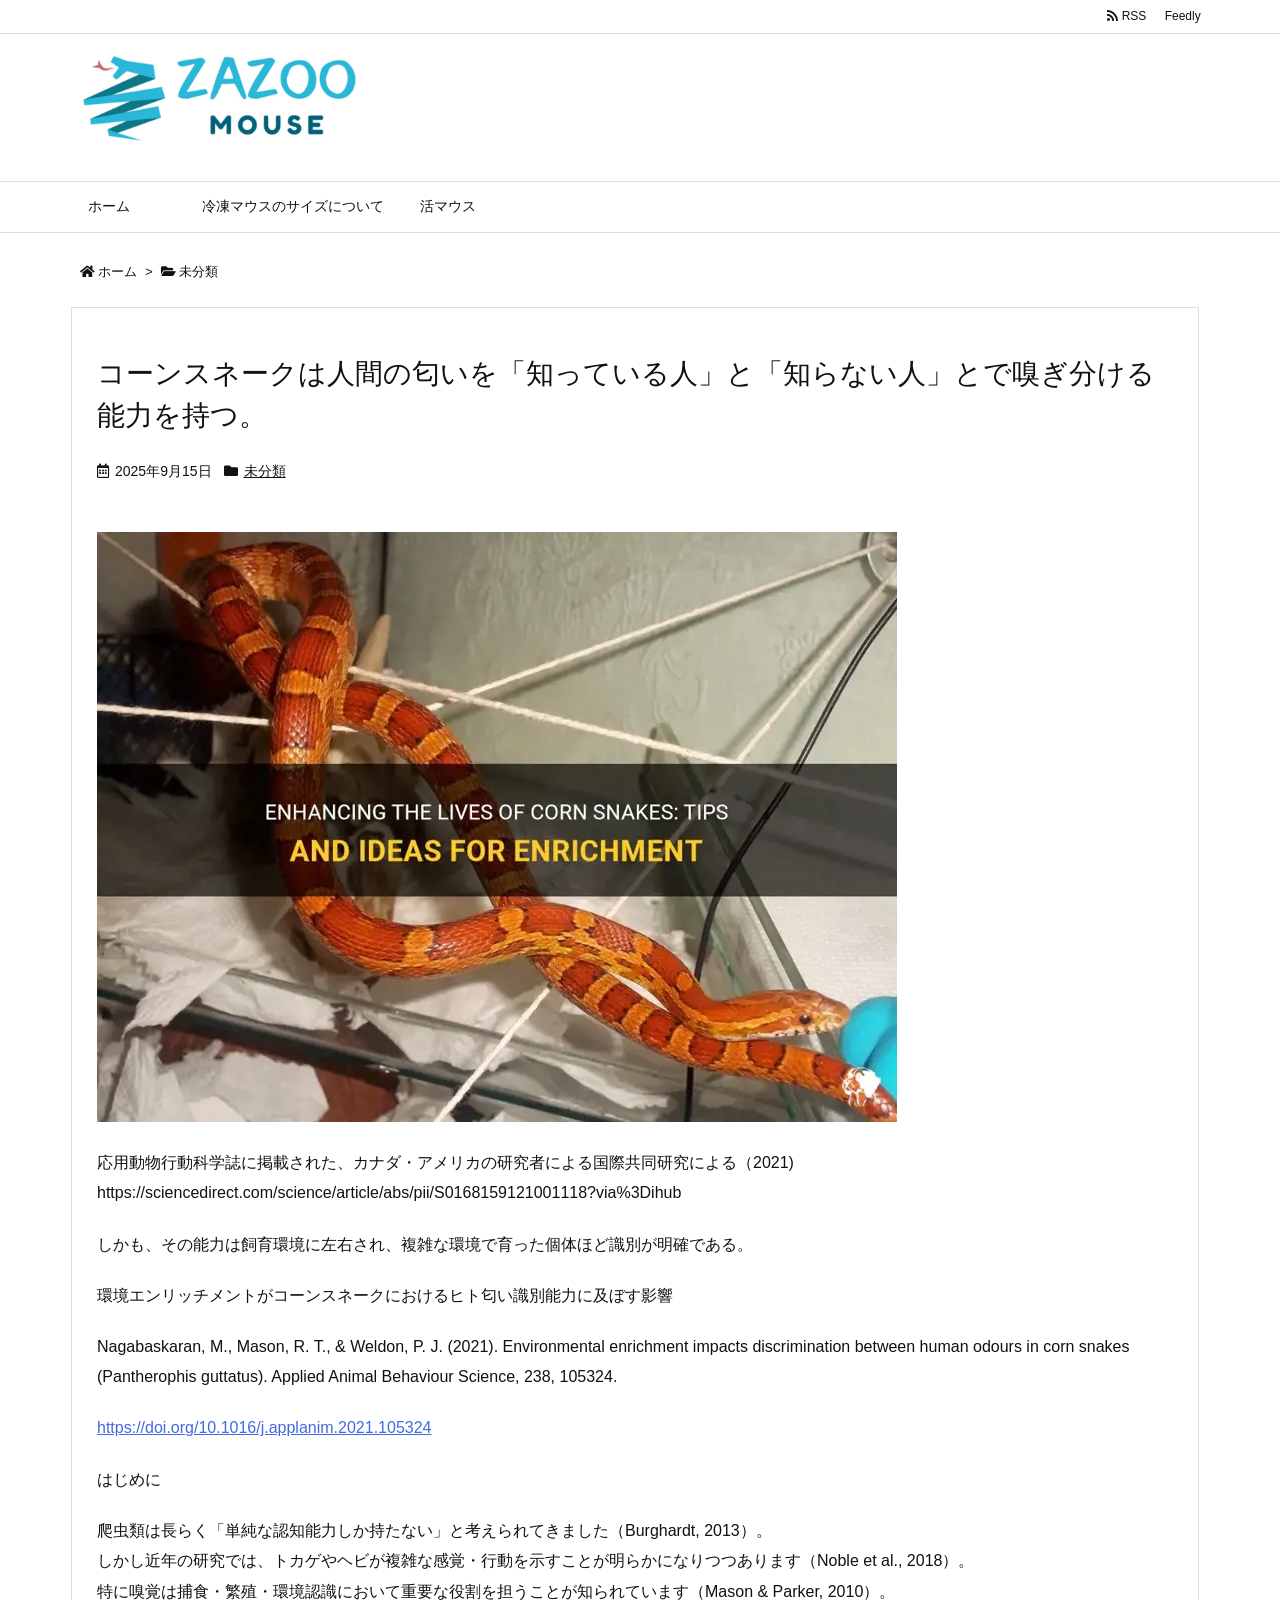
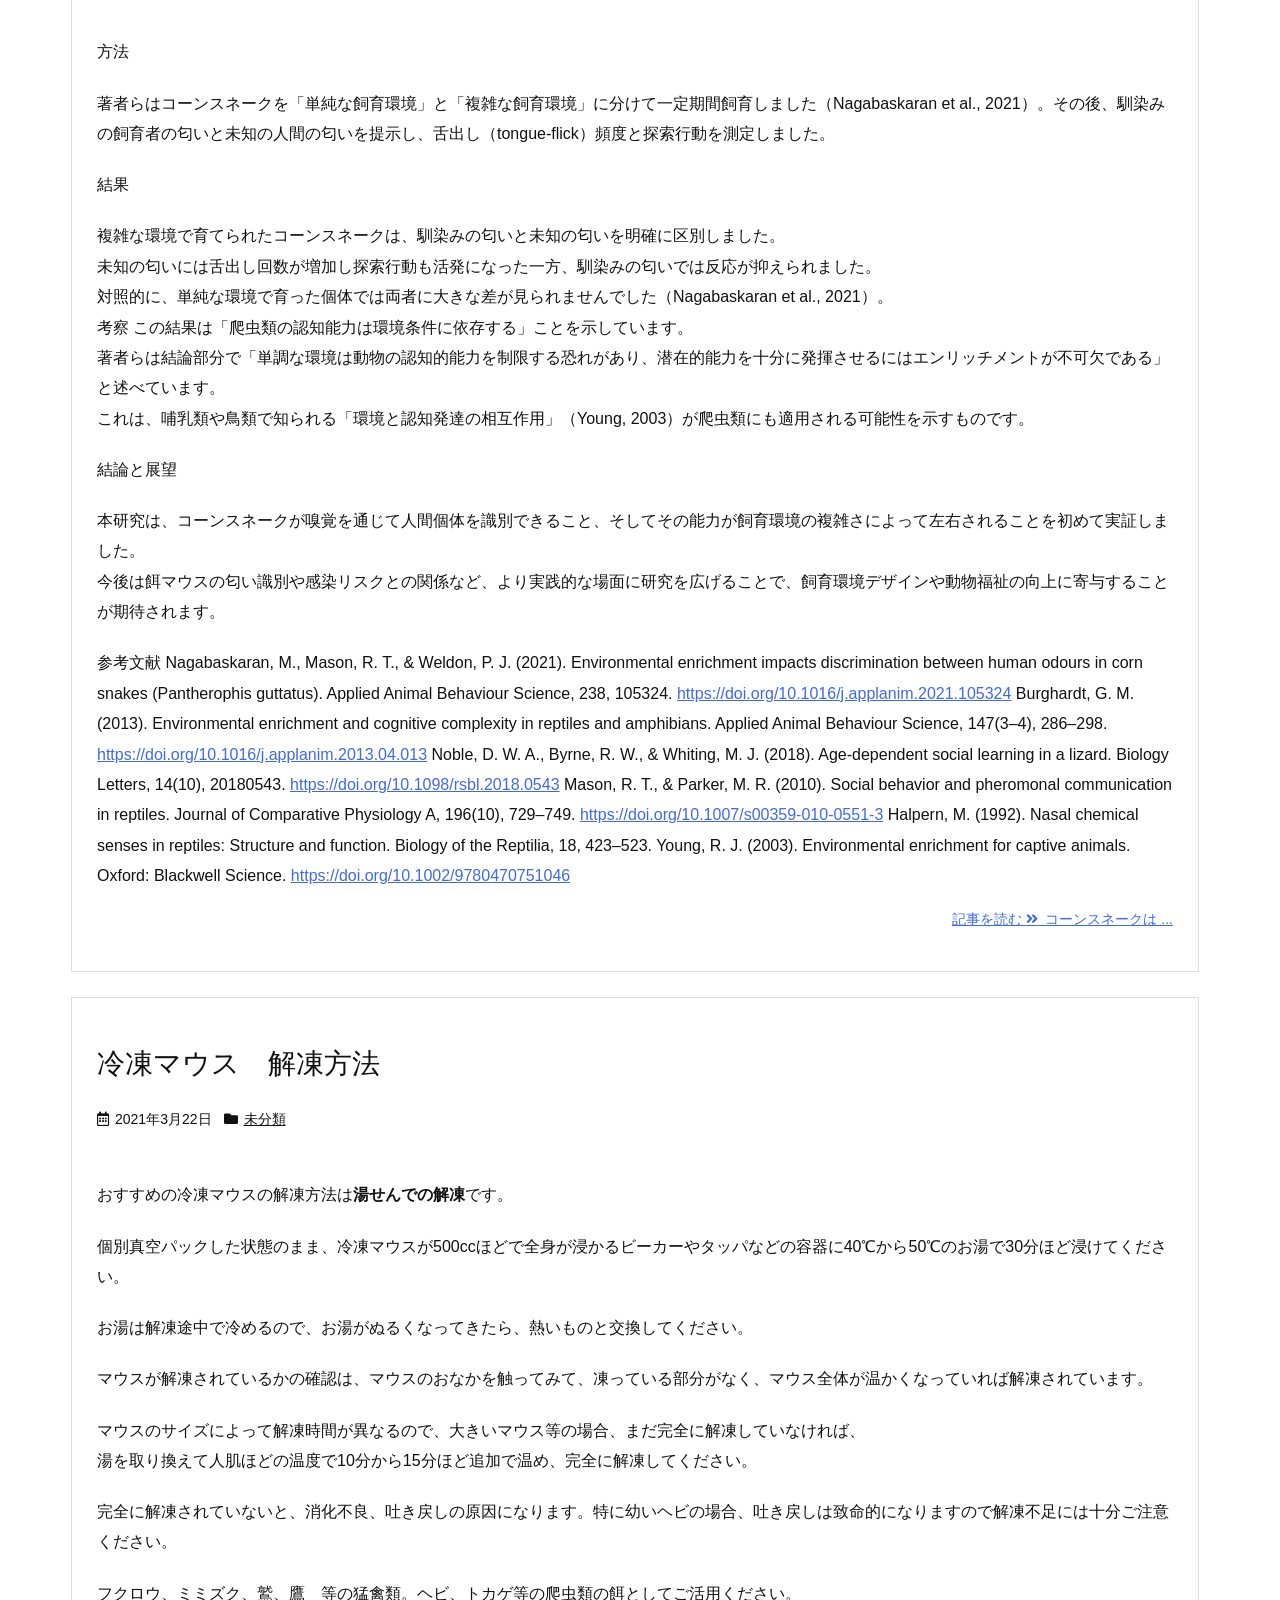
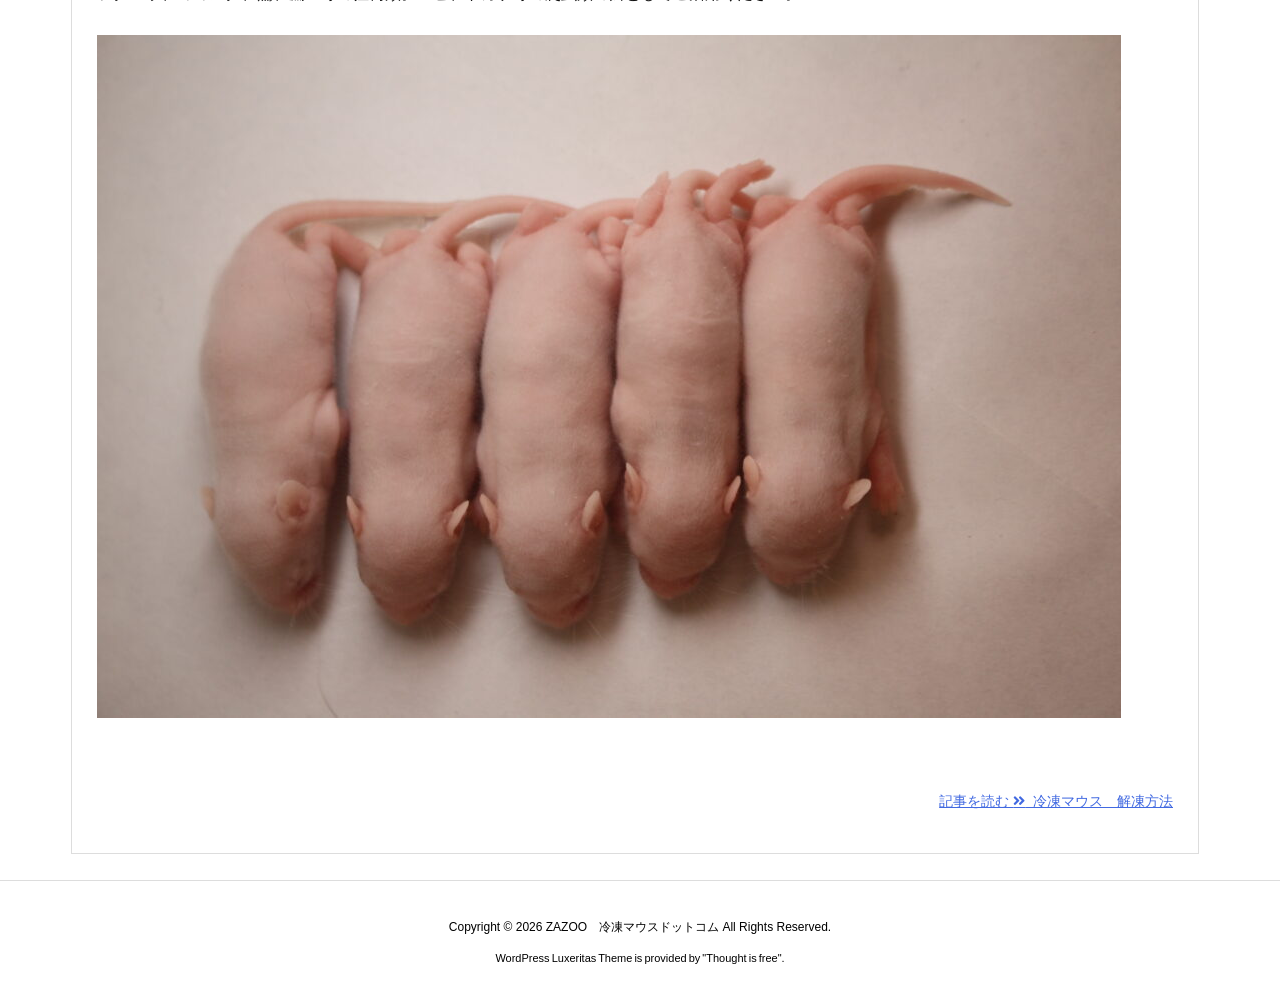
<file: index.html@cat=1.html>
<!DOCTYPE html>
<html lang="ja" itemscope itemtype="https://schema.org/WebPage">
<head prefix="og: http://ogp.me/ns# article: http://ogp.me/ns/article# fb: http://ogp.me/ns/fb#">
<meta charset="UTF-8" />
<meta http-equiv="X-UA-Compatible" content="IE=edge" />
<meta name="viewport" content="width=device-width, initial-scale=1, user-scalable=yes" />
<title>未分類 | ZAZOO　冷凍マウスドットコム</title>
<meta name='robots' content='max-image-preview:large' />
<link rel='dns-prefetch' href='https://ajax.googleapis.com/' />
<link rel='dns-prefetch' href='https://use.fontawesome.com/' />
<link rel="preload" as="style" type="text/css" href="wp-content/themes/luxeritas/style.async.min.css@v=1758101567.css" />
<link rel="preload" as="font" type="font/woff" href="wp-content/themes/luxeritas/fonts/icomoon/fonts/icomoon.woff" crossorigin />
<link rel="canonical" href="index.html@cat=1.html" />
<link rel="pingback" href="https://xn--gckvb8f657lfda.com/xmlrpc.php" />
<link rel="alternate" type="application/rss+xml" title="ZAZOO　冷凍マウスドットコム RSS Feed" href="https://xn--gckvb8f657lfda.com/?feed=rss2" />
<link rel="alternate" type="application/atom+xml" title="ZAZOO　冷凍マウスドットコム Atom Feed" href="https://xn--gckvb8f657lfda.com/?feed=atom" />
<meta name="description" content="ZAZOO　冷凍マウスドットコム | 未分類カテゴリー記事一覧" />
<meta name="theme-color" content="#4285f4">
<meta name="format-detection" content="telephone=no">
<meta property="og:type" content="website" />
<meta property="og:url" content="https://xn--gckvb8f657lfda.com/" />
<meta property="og:title" content="未分類 | ZAZOO　冷凍マウスドットコム" />
<meta property="og:description" content="ZAZOO　冷凍マウスドットコム | 未分類カテゴリー記事一覧" />
<meta property="og:image" content="https://xn--gckvb8f657lfda.com/wp-content/themes/luxech/images/og.png" />
<meta property="og:image:width" content="880" />
<meta property="og:image:height" content="660" />
<meta property="og:site_name" content="ZAZOO　冷凍マウスドットコム" />
<meta property="og:locale" content="ja_JP" />
<meta name="twitter:card" content="summary" />
<meta name="twitter:domain" content="xn--gckvb8f657lfda.com" />
<link rel="stylesheet" id="sbi_styles-css" href="https://xn--gckvb8f657lfda.com/wp-content/plugins/instagram-feed/css/sbi-styles.min.css" media="all" />
<style id='wp-block-library-theme-inline-css'>
@charset "UTF-8";.wp-block-archives-dropdown label{display:block}.wp-block-avatar{box-sizing:border-box}.wp-block-avatar.aligncenter{text-align:center}.wp-block-audio{box-sizing:border-box}.wp-block-audio figcaption{margin-top:.5em;margin-bottom:1em}.wp-block-audio audio{width:100%;min-width:300px}.wp-block-button__link{cursor:pointer;display:inline-block;text-align:center;word-break:break-word;box-sizing:border-box}.wp-block-button__link.aligncenter{text-align:center}.wp-block-button__link.alignright{text-align:right}:where(.wp-block-button__link){box-shadow:none;text-decoration:none;border-radius:9999px;padding:calc(.667em + 2px) calc(1.333em + 2px)}.wp-block-button[style*=text-decoration] .wp-block-button__link{text-decoration:inherit}.wp-block-buttons>.wp-block-button.has-custom-width{max-width:none}.wp-block-buttons>.wp-block-button.has-custom-width .wp-block-button__link{width:100%}.wp-block-buttons>.wp-block-button.has-custom-font-size .wp-block-button__link{font-size:inherit}.wp-block-buttons>.wp-block-button.wp-block-button__width-25{width:calc(25% - var(--wp--style--block-gap, .5em)*0.75)}.wp-block-buttons>.wp-block-button.wp-block-button__width-50{width:calc(50% - var(--wp--style--block-gap, .5em)*0.5)}.wp-block-buttons>.wp-block-button.wp-block-button__width-75{width:calc(75% - var(--wp--style--block-gap, .5em)*0.25)}.wp-block-buttons>.wp-block-button.wp-block-button__width-100{width:100%;flex-basis:100%}.wp-block-buttons.is-vertical>.wp-block-button.wp-block-button__width-25{width:25%}.wp-block-buttons.is-vertical>.wp-block-button.wp-block-button__width-50{width:50%}.wp-block-buttons.is-vertical>.wp-block-button.wp-block-button__width-75{width:75%}.wp-block-button.is-style-squared,.wp-block-button__link.wp-block-button.is-style-squared{border-radius:0}.wp-block-button.no-border-radius,.wp-block-button__link.no-border-radius{border-radius:0!important}.wp-block-button.is-style-outline>.wp-block-button__link,.wp-block-button .wp-block-button__link.is-style-outline{border:2px solid;padding:.667em 1.333em}.wp-block-button.is-style-outline>.wp-block-button__link:not(.has-text-color),.wp-block-button .wp-block-button__link.is-style-outline:not(.has-text-color){color:currentColor}.wp-block-button.is-style-outline>.wp-block-button__link:not(.has-background),.wp-block-button .wp-block-button__link.is-style-outline:not(.has-background){background-color:transparent;background-image:none}.wp-block-buttons.is-vertical{flex-direction:column}.wp-block-buttons.is-vertical>.wp-block-button:last-child{margin-bottom:0}.wp-block-buttons>.wp-block-button{display:inline-block;margin:0}.wp-block-buttons.is-content-justification-left{justify-content:flex-start}.wp-block-buttons.is-content-justification-left.is-vertical{align-items:flex-start}.wp-block-buttons.is-content-justification-center{justify-content:center}.wp-block-buttons.is-content-justification-center.is-vertical{align-items:center}.wp-block-buttons.is-content-justification-right{justify-content:flex-end}.wp-block-buttons.is-content-justification-right.is-vertical{align-items:flex-end}.wp-block-buttons.is-content-justification-space-between{justify-content:space-between}.wp-block-buttons.aligncenter{text-align:center}.wp-block-buttons:not(.is-content-justification-space-between,.is-content-justification-right,.is-content-justification-left,.is-content-justification-center) .wp-block-button.aligncenter{margin-left:auto;margin-right:auto;width:100%}.wp-block-buttons[style*=text-decoration] .wp-block-button,.wp-block-buttons[style*=text-decoration] .wp-block-button__link{text-decoration:inherit}.wp-block-buttons.has-custom-font-size .wp-block-button__link{font-size:inherit}.wp-block-button.aligncenter,.wp-block-calendar{text-align:center}.wp-block-calendar tbody td,.wp-block-calendar th{padding:.25em;border:1px solid #ddd}.wp-block-calendar tfoot td{border:none}.wp-block-calendar table{width:100%;border-collapse:collapse}.wp-block-calendar table th{font-weight:400;background:#ddd}.wp-block-calendar a{text-decoration:underline}.wp-block-calendar table caption,.wp-block-calendar table tbody{color:#40464d}.wp-block-categories{box-sizing:border-box}.wp-block-categories.alignleft{margin-right:2em}.wp-block-categories.alignright{margin-left:2em}.wp-block-code{box-sizing:border-box}.wp-block-code code{display:block;font-family:inherit;overflow-wrap:break-word;white-space:pre-wrap}.wp-block-columns{display:flex;margin-bottom:1.75em;box-sizing:border-box;flex-wrap:wrap!important;align-items:normal!important}@media (min-width:782px){.wp-block-columns{flex-wrap:nowrap!important}}.wp-block-columns.are-vertically-aligned-top{align-items:flex-start}.wp-block-columns.are-vertically-aligned-center{align-items:center}.wp-block-columns.are-vertically-aligned-bottom{align-items:flex-end}@media (max-width:781px){.wp-block-columns:not(.is-not-stacked-on-mobile)>.wp-block-column{flex-basis:100%!important}}@media (min-width:782px){.wp-block-columns:not(.is-not-stacked-on-mobile)>.wp-block-column{flex-basis:0;flex-grow:1}.wp-block-columns:not(.is-not-stacked-on-mobile)>.wp-block-column[style*=flex-basis]{flex-grow:0}}.wp-block-columns.is-not-stacked-on-mobile{flex-wrap:nowrap!important}.wp-block-columns.is-not-stacked-on-mobile>.wp-block-column{flex-basis:0;flex-grow:1}.wp-block-columns.is-not-stacked-on-mobile>.wp-block-column[style*=flex-basis]{flex-grow:0}:where(.wp-block-columns.has-background){padding:1.25em 2.375em}.wp-block-column{flex-grow:1;min-width:0;word-break:break-word;overflow-wrap:break-word}.wp-block-column.is-vertically-aligned-top{align-self:flex-start}.wp-block-column.is-vertically-aligned-center{align-self:center}.wp-block-column.is-vertically-aligned-bottom{align-self:flex-end}.wp-block-column.is-vertically-aligned-bottom,.wp-block-column.is-vertically-aligned-center,.wp-block-column.is-vertically-aligned-top{width:100%}.wp-block-post-comments .alignleft{float:left}.wp-block-post-comments .alignright{float:right}.wp-block-post-comments .navigation:after{content:"";display:table;clear:both}.wp-block-post-comments .commentlist{clear:both;list-style:none;margin:0;padding:0}.wp-block-post-comments .commentlist .comment{min-height:2.25em;padding-left:3.25em}.wp-block-post-comments .commentlist .comment p{font-size:1em;line-height:1.8;margin:1em 0}.wp-block-post-comments .commentlist .children{list-style:none;margin:0;padding:0}.wp-block-post-comments .comment-author{line-height:1.5}.wp-block-post-comments .comment-author .avatar{border-radius:1.5em;display:block;float:left;height:2.5em;margin-top:.5em;margin-right:.75em;width:2.5em}.wp-block-post-comments .comment-author cite{font-style:normal}.wp-block-post-comments .comment-meta{font-size:.875em;line-height:1.5}.wp-block-post-comments .comment-meta b{font-weight:400}.wp-block-post-comments .comment-meta .comment-awaiting-moderation{margin-top:1em;margin-bottom:1em;display:block}.wp-block-post-comments .comment-body .commentmetadata{font-size:.875em}.wp-block-post-comments .comment-form-author label,.wp-block-post-comments .comment-form-comment label,.wp-block-post-comments .comment-form-email label,.wp-block-post-comments .comment-form-url label{display:block;margin-bottom:.25em}.wp-block-post-comments .comment-form input:not([type=submit]):not([type=checkbox]),.wp-block-post-comments .comment-form textarea{display:block;box-sizing:border-box;width:100%}.wp-block-post-comments .comment-form-cookies-consent{display:flex;gap:.25em}.wp-block-post-comments .comment-form-cookies-consent #wp-comment-cookies-consent{margin-top:.35em}.wp-block-post-comments .comment-reply-title{margin-bottom:0}.wp-block-post-comments .comment-reply-title :where(small){font-size:var(--wp--preset--font-size--medium,smaller);margin-left:.5em}.wp-block-post-comments .reply{font-size:.875em;margin-bottom:1.4em}.wp-block-post-comments input:not([type=submit]),.wp-block-post-comments textarea{border:1px solid #949494;font-size:1em;font-family:inherit}.wp-block-post-comments input:not([type=submit]):not([type=checkbox]),.wp-block-post-comments textarea{padding:calc(.667em + 2px)}:where(.wp-block-post-comments input[type=submit]){border:none}.wp-block-comments-pagination>.wp-block-comments-pagination-next,.wp-block-comments-pagination>.wp-block-comments-pagination-numbers,.wp-block-comments-pagination>.wp-block-comments-pagination-previous{margin-right:.5em;margin-bottom:.5em}.wp-block-comments-pagination>.wp-block-comments-pagination-next:last-child,.wp-block-comments-pagination>.wp-block-comments-pagination-numbers:last-child,.wp-block-comments-pagination>.wp-block-comments-pagination-previous:last-child{margin-right:0}.wp-block-comments-pagination .wp-block-comments-pagination-previous-arrow{margin-right:1ch;display:inline-block}.wp-block-comments-pagination .wp-block-comments-pagination-previous-arrow:not(.is-arrow-chevron){transform:scaleX(1)}.wp-block-comments-pagination .wp-block-comments-pagination-next-arrow{margin-left:1ch;display:inline-block}.wp-block-comments-pagination .wp-block-comments-pagination-next-arrow:not(.is-arrow-chevron){transform:scaleX(1)}.wp-block-comments-pagination.aligncenter{justify-content:center}.wp-block-comment-template{margin-bottom:0;max-width:100%;list-style:none;padding:0}.wp-block-comment-template li{clear:both}.wp-block-comment-template ol{margin-bottom:0;max-width:100%;list-style:none;padding-left:2rem}.wp-block-comment-template.alignleft{float:left}.wp-block-comment-template.aligncenter{margin-left:auto;margin-right:auto;width:-moz-fit-content;width:fit-content}.wp-block-comment-template.alignright{float:right}.wp-block-cover,.wp-block-cover-image{position:relative;background-position:50%;min-height:430px;display:flex;justify-content:center;align-items:center;padding:1em;box-sizing:border-box}.wp-block-cover-image.has-background-dim:not([class*=-background-color]),.wp-block-cover-image .has-background-dim:not([class*=-background-color]),.wp-block-cover.has-background-dim:not([class*=-background-color]),.wp-block-cover .has-background-dim:not([class*=-background-color]){background-color:#000}.wp-block-cover-image .has-background-dim.has-background-gradient,.wp-block-cover .has-background-dim.has-background-gradient{background-color:transparent}.wp-block-cover-image.has-background-dim:before,.wp-block-cover.has-background-dim:before{content:"";background-color:inherit}.wp-block-cover-image.has-background-dim:not(.has-background-gradient):before,.wp-block-cover-image .wp-block-cover__background,.wp-block-cover-image .wp-block-cover__gradient-background,.wp-block-cover.has-background-dim:not(.has-background-gradient):before,.wp-block-cover .wp-block-cover__background,.wp-block-cover .wp-block-cover__gradient-background{position:absolute;top:0;left:0;bottom:0;right:0;z-index:1;opacity:.5}.wp-block-cover-image.has-background-dim.has-background-dim-10 .wp-block-cover__background,.wp-block-cover-image.has-background-dim.has-background-dim-10 .wp-block-cover__gradient-background,.wp-block-cover-image.has-background-dim.has-background-dim-10:not(.has-background-gradient):before,.wp-block-cover.has-background-dim.has-background-dim-10 .wp-block-cover__background,.wp-block-cover.has-background-dim.has-background-dim-10 .wp-block-cover__gradient-background,.wp-block-cover.has-background-dim.has-background-dim-10:not(.has-background-gradient):before{opacity:.1}.wp-block-cover-image.has-background-dim.has-background-dim-20 .wp-block-cover__background,.wp-block-cover-image.has-background-dim.has-background-dim-20 .wp-block-cover__gradient-background,.wp-block-cover-image.has-background-dim.has-background-dim-20:not(.has-background-gradient):before,.wp-block-cover.has-background-dim.has-background-dim-20 .wp-block-cover__background,.wp-block-cover.has-background-dim.has-background-dim-20 .wp-block-cover__gradient-background,.wp-block-cover.has-background-dim.has-background-dim-20:not(.has-background-gradient):before{opacity:.2}.wp-block-cover-image.has-background-dim.has-background-dim-30 .wp-block-cover__background,.wp-block-cover-image.has-background-dim.has-background-dim-30 .wp-block-cover__gradient-background,.wp-block-cover-image.has-background-dim.has-background-dim-30:not(.has-background-gradient):before,.wp-block-cover.has-background-dim.has-background-dim-30 .wp-block-cover__background,.wp-block-cover.has-background-dim.has-background-dim-30 .wp-block-cover__gradient-background,.wp-block-cover.has-background-dim.has-background-dim-30:not(.has-background-gradient):before{opacity:.3}.wp-block-cover-image.has-background-dim.has-background-dim-40 .wp-block-cover__background,.wp-block-cover-image.has-background-dim.has-background-dim-40 .wp-block-cover__gradient-background,.wp-block-cover-image.has-background-dim.has-background-dim-40:not(.has-background-gradient):before,.wp-block-cover.has-background-dim.has-background-dim-40 .wp-block-cover__background,.wp-block-cover.has-background-dim.has-background-dim-40 .wp-block-cover__gradient-background,.wp-block-cover.has-background-dim.has-background-dim-40:not(.has-background-gradient):before{opacity:.4}.wp-block-cover-image.has-background-dim.has-background-dim-50 .wp-block-cover__background,.wp-block-cover-image.has-background-dim.has-background-dim-50 .wp-block-cover__gradient-background,.wp-block-cover-image.has-background-dim.has-background-dim-50:not(.has-background-gradient):before,.wp-block-cover.has-background-dim.has-background-dim-50 .wp-block-cover__background,.wp-block-cover.has-background-dim.has-background-dim-50 .wp-block-cover__gradient-background,.wp-block-cover.has-background-dim.has-background-dim-50:not(.has-background-gradient):before{opacity:.5}.wp-block-cover-image.has-background-dim.has-background-dim-60 .wp-block-cover__background,.wp-block-cover-image.has-background-dim.has-background-dim-60 .wp-block-cover__gradient-background,.wp-block-cover-image.has-background-dim.has-background-dim-60:not(.has-background-gradient):before,.wp-block-cover.has-background-dim.has-background-dim-60 .wp-block-cover__background,.wp-block-cover.has-background-dim.has-background-dim-60 .wp-block-cover__gradient-background,.wp-block-cover.has-background-dim.has-background-dim-60:not(.has-background-gradient):before{opacity:.6}.wp-block-cover-image.has-background-dim.has-background-dim-70 .wp-block-cover__background,.wp-block-cover-image.has-background-dim.has-background-dim-70 .wp-block-cover__gradient-background,.wp-block-cover-image.has-background-dim.has-background-dim-70:not(.has-background-gradient):before,.wp-block-cover.has-background-dim.has-background-dim-70 .wp-block-cover__background,.wp-block-cover.has-background-dim.has-background-dim-70 .wp-block-cover__gradient-background,.wp-block-cover.has-background-dim.has-background-dim-70:not(.has-background-gradient):before{opacity:.7}.wp-block-cover-image.has-background-dim.has-background-dim-80 .wp-block-cover__background,.wp-block-cover-image.has-background-dim.has-background-dim-80 .wp-block-cover__gradient-background,.wp-block-cover-image.has-background-dim.has-background-dim-80:not(.has-background-gradient):before,.wp-block-cover.has-background-dim.has-background-dim-80 .wp-block-cover__background,.wp-block-cover.has-background-dim.has-background-dim-80 .wp-block-cover__gradient-background,.wp-block-cover.has-background-dim.has-background-dim-80:not(.has-background-gradient):before{opacity:.8}.wp-block-cover-image.has-background-dim.has-background-dim-90 .wp-block-cover__background,.wp-block-cover-image.has-background-dim.has-background-dim-90 .wp-block-cover__gradient-background,.wp-block-cover-image.has-background-dim.has-background-dim-90:not(.has-background-gradient):before,.wp-block-cover.has-background-dim.has-background-dim-90 .wp-block-cover__background,.wp-block-cover.has-background-dim.has-background-dim-90 .wp-block-cover__gradient-background,.wp-block-cover.has-background-dim.has-background-dim-90:not(.has-background-gradient):before{opacity:.9}.wp-block-cover-image.has-background-dim.has-background-dim-100 .wp-block-cover__background,.wp-block-cover-image.has-background-dim.has-background-dim-100 .wp-block-cover__gradient-background,.wp-block-cover-image.has-background-dim.has-background-dim-100:not(.has-background-gradient):before,.wp-block-cover.has-background-dim.has-background-dim-100 .wp-block-cover__background,.wp-block-cover.has-background-dim.has-background-dim-100 .wp-block-cover__gradient-background,.wp-block-cover.has-background-dim.has-background-dim-100:not(.has-background-gradient):before{opacity:1}.wp-block-cover-image .wp-block-cover__background.has-background-dim.has-background-dim-0,.wp-block-cover-image .wp-block-cover__gradient-background.has-background-dim.has-background-dim-0,.wp-block-cover .wp-block-cover__background.has-background-dim.has-background-dim-0,.wp-block-cover .wp-block-cover__gradient-background.has-background-dim.has-background-dim-0{opacity:0}.wp-block-cover-image .wp-block-cover__background.has-background-dim.has-background-dim-10,.wp-block-cover-image .wp-block-cover__gradient-background.has-background-dim.has-background-dim-10,.wp-block-cover .wp-block-cover__background.has-background-dim.has-background-dim-10,.wp-block-cover .wp-block-cover__gradient-background.has-background-dim.has-background-dim-10{opacity:.1}.wp-block-cover-image .wp-block-cover__background.has-background-dim.has-background-dim-20,.wp-block-cover-image .wp-block-cover__gradient-background.has-background-dim.has-background-dim-20,.wp-block-cover .wp-block-cover__background.has-background-dim.has-background-dim-20,.wp-block-cover .wp-block-cover__gradient-background.has-background-dim.has-background-dim-20{opacity:.2}.wp-block-cover-image .wp-block-cover__background.has-background-dim.has-background-dim-30,.wp-block-cover-image .wp-block-cover__gradient-background.has-background-dim.has-background-dim-30,.wp-block-cover .wp-block-cover__background.has-background-dim.has-background-dim-30,.wp-block-cover .wp-block-cover__gradient-background.has-background-dim.has-background-dim-30{opacity:.3}.wp-block-cover-image .wp-block-cover__background.has-background-dim.has-background-dim-40,.wp-block-cover-image .wp-block-cover__gradient-background.has-background-dim.has-background-dim-40,.wp-block-cover .wp-block-cover__background.has-background-dim.has-background-dim-40,.wp-block-cover .wp-block-cover__gradient-background.has-background-dim.has-background-dim-40{opacity:.4}.wp-block-cover-image .wp-block-cover__background.has-background-dim.has-background-dim-50,.wp-block-cover-image .wp-block-cover__gradient-background.has-background-dim.has-background-dim-50,.wp-block-cover .wp-block-cover__background.has-background-dim.has-background-dim-50,.wp-block-cover .wp-block-cover__gradient-background.has-background-dim.has-background-dim-50{opacity:.5}.wp-block-cover-image .wp-block-cover__background.has-background-dim.has-background-dim-60,.wp-block-cover-image .wp-block-cover__gradient-background.has-background-dim.has-background-dim-60,.wp-block-cover .wp-block-cover__background.has-background-dim.has-background-dim-60,.wp-block-cover .wp-block-cover__gradient-background.has-background-dim.has-background-dim-60{opacity:.6}.wp-block-cover-image .wp-block-cover__background.has-background-dim.has-background-dim-70,.wp-block-cover-image .wp-block-cover__gradient-background.has-background-dim.has-background-dim-70,.wp-block-cover .wp-block-cover__background.has-background-dim.has-background-dim-70,.wp-block-cover .wp-block-cover__gradient-background.has-background-dim.has-background-dim-70{opacity:.7}.wp-block-cover-image .wp-block-cover__background.has-background-dim.has-background-dim-80,.wp-block-cover-image .wp-block-cover__gradient-background.has-background-dim.has-background-dim-80,.wp-block-cover .wp-block-cover__background.has-background-dim.has-background-dim-80,.wp-block-cover .wp-block-cover__gradient-background.has-background-dim.has-background-dim-80{opacity:.8}.wp-block-cover-image .wp-block-cover__background.has-background-dim.has-background-dim-90,.wp-block-cover-image .wp-block-cover__gradient-background.has-background-dim.has-background-dim-90,.wp-block-cover .wp-block-cover__background.has-background-dim.has-background-dim-90,.wp-block-cover .wp-block-cover__gradient-background.has-background-dim.has-background-dim-90{opacity:.9}.wp-block-cover-image .wp-block-cover__background.has-background-dim.has-background-dim-100,.wp-block-cover-image .wp-block-cover__gradient-background.has-background-dim.has-background-dim-100,.wp-block-cover .wp-block-cover__background.has-background-dim.has-background-dim-100,.wp-block-cover .wp-block-cover__gradient-background.has-background-dim.has-background-dim-100{opacity:1}.wp-block-cover-image.alignleft,.wp-block-cover-image.alignright,.wp-block-cover.alignleft,.wp-block-cover.alignright{max-width:420px;width:100%}.wp-block-cover-image:after,.wp-block-cover:after{display:block;content:"";font-size:0;min-height:inherit}@supports (position:sticky){.wp-block-cover-image:after,.wp-block-cover:after{content:none}}.wp-block-cover-image.aligncenter,.wp-block-cover-image.alignleft,.wp-block-cover-image.alignright,.wp-block-cover.aligncenter,.wp-block-cover.alignleft,.wp-block-cover.alignright{display:flex}.wp-block-cover-image .wp-block-cover__inner-container,.wp-block-cover .wp-block-cover__inner-container{width:100%;z-index:1;color:#fff}.wp-block-cover-image.is-light .wp-block-cover__inner-container,.wp-block-cover.is-light .wp-block-cover__inner-container{color:#000}.wp-block-cover-image h1:not(.has-text-color),.wp-block-cover-image h2:not(.has-text-color),.wp-block-cover-image h3:not(.has-text-color),.wp-block-cover-image h4:not(.has-text-color),.wp-block-cover-image h5:not(.has-text-color),.wp-block-cover-image h6:not(.has-text-color),.wp-block-cover-image p:not(.has-text-color),.wp-block-cover h1:not(.has-text-color),.wp-block-cover h2:not(.has-text-color),.wp-block-cover h3:not(.has-text-color),.wp-block-cover h4:not(.has-text-color),.wp-block-cover h5:not(.has-text-color),.wp-block-cover h6:not(.has-text-color),.wp-block-cover p:not(.has-text-color){color:inherit}.wp-block-cover-image.is-position-top-left,.wp-block-cover.is-position-top-left{align-items:flex-start;justify-content:flex-start}.wp-block-cover-image.is-position-top-center,.wp-block-cover.is-position-top-center{align-items:flex-start;justify-content:center}.wp-block-cover-image.is-position-top-right,.wp-block-cover.is-position-top-right{align-items:flex-start;justify-content:flex-end}.wp-block-cover-image.is-position-center-left,.wp-block-cover.is-position-center-left{align-items:center;justify-content:flex-start}.wp-block-cover-image.is-position-center-center,.wp-block-cover.is-position-center-center{align-items:center;justify-content:center}.wp-block-cover-image.is-position-center-right,.wp-block-cover.is-position-center-right{align-items:center;justify-content:flex-end}.wp-block-cover-image.is-position-bottom-left,.wp-block-cover.is-position-bottom-left{align-items:flex-end;justify-content:flex-start}.wp-block-cover-image.is-position-bottom-center,.wp-block-cover.is-position-bottom-center{align-items:flex-end;justify-content:center}.wp-block-cover-image.is-position-bottom-right,.wp-block-cover.is-position-bottom-right{align-items:flex-end;justify-content:flex-end}.wp-block-cover-image.has-custom-content-position.has-custom-content-position .wp-block-cover__inner-container,.wp-block-cover.has-custom-content-position.has-custom-content-position .wp-block-cover__inner-container{margin:0;width:auto}.wp-block-cover-image .wp-block-cover__image-background,.wp-block-cover-image video.wp-block-cover__video-background,.wp-block-cover .wp-block-cover__image-background,.wp-block-cover video.wp-block-cover__video-background{position:absolute;top:0;left:0;right:0;bottom:0;margin:0;padding:0;width:100%;height:100%;max-width:none;max-height:none;-o-object-fit:cover;object-fit:cover;outline:none;border:none;box-shadow:none}.wp-block-cover-image.has-parallax,.wp-block-cover.has-parallax,.wp-block-cover__image-background.has-parallax,video.wp-block-cover__video-background.has-parallax{background-attachment:fixed;background-size:cover;background-repeat:no-repeat}@supports (-webkit-overflow-scrolling:touch){.wp-block-cover-image.has-parallax,.wp-block-cover.has-parallax,.wp-block-cover__image-background.has-parallax,video.wp-block-cover__video-background.has-parallax{background-attachment:scroll}}@media (prefers-reduced-motion:reduce){.wp-block-cover-image.has-parallax,.wp-block-cover.has-parallax,.wp-block-cover__image-background.has-parallax,video.wp-block-cover__video-background.has-parallax{background-attachment:scroll}}.wp-block-cover-image.is-repeated,.wp-block-cover.is-repeated,.wp-block-cover__image-background.is-repeated,video.wp-block-cover__video-background.is-repeated{background-repeat:repeat;background-size:auto}.wp-block-cover__image-background,.wp-block-cover__video-background{z-index:0}.wp-block-cover-image-text,.wp-block-cover-image-text a,.wp-block-cover-image-text a:active,.wp-block-cover-image-text a:focus,.wp-block-cover-image-text a:hover,.wp-block-cover-text,.wp-block-cover-text a,.wp-block-cover-text a:active,.wp-block-cover-text a:focus,.wp-block-cover-text a:hover,section.wp-block-cover-image h2,section.wp-block-cover-image h2 a,section.wp-block-cover-image h2 a:active,section.wp-block-cover-image h2 a:focus,section.wp-block-cover-image h2 a:hover{color:#fff}.wp-block-cover-image .wp-block-cover.has-left-content{justify-content:flex-start}.wp-block-cover-image .wp-block-cover.has-right-content{justify-content:flex-end}.wp-block-cover-image.has-left-content .wp-block-cover-image-text,.wp-block-cover.has-left-content .wp-block-cover-text,section.wp-block-cover-image.has-left-content>h2{margin-left:0;text-align:left}.wp-block-cover-image.has-right-content .wp-block-cover-image-text,.wp-block-cover.has-right-content .wp-block-cover-text,section.wp-block-cover-image.has-right-content>h2{margin-right:0;text-align:right}.wp-block-cover-image .wp-block-cover-image-text,.wp-block-cover .wp-block-cover-text,section.wp-block-cover-image>h2{font-size:2em;line-height:1.25;z-index:1;margin-bottom:0;max-width:840px;padding:.44em;text-align:center}.wp-block-embed.alignleft,.wp-block-embed.alignright,.wp-block[data-align=left]>[data-type="core/embed"],.wp-block[data-align=right]>[data-type="core/embed"]{max-width:360px;width:100%}.wp-block-embed.alignleft .wp-block-embed__wrapper,.wp-block-embed.alignright .wp-block-embed__wrapper,.wp-block[data-align=left]>[data-type="core/embed"] .wp-block-embed__wrapper,.wp-block[data-align=right]>[data-type="core/embed"] .wp-block-embed__wrapper{min-width:280px}.wp-block-cover .wp-block-embed{min-width:320px;min-height:240px}.wp-block-embed{overflow-wrap:break-word}.wp-block-embed figcaption{margin-top:.5em;margin-bottom:1em}.wp-block-embed iframe{max-width:100%}.wp-block-embed__wrapper{position:relative}.wp-embed-responsive .wp-has-aspect-ratio .wp-block-embed__wrapper:before{content:"";display:block;padding-top:50%}.wp-embed-responsive .wp-has-aspect-ratio iframe{position:absolute;top:0;right:0;bottom:0;left:0;height:100%;width:100%}.wp-embed-responsive .wp-embed-aspect-21-9 .wp-block-embed__wrapper:before{padding-top:42.85%}.wp-embed-responsive .wp-embed-aspect-18-9 .wp-block-embed__wrapper:before{padding-top:50%}.wp-embed-responsive .wp-embed-aspect-16-9 .wp-block-embed__wrapper:before{padding-top:56.25%}.wp-embed-responsive .wp-embed-aspect-4-3 .wp-block-embed__wrapper:before{padding-top:75%}.wp-embed-responsive .wp-embed-aspect-1-1 .wp-block-embed__wrapper:before{padding-top:100%}.wp-embed-responsive .wp-embed-aspect-9-16 .wp-block-embed__wrapper:before{padding-top:177.77%}.wp-embed-responsive .wp-embed-aspect-1-2 .wp-block-embed__wrapper:before{padding-top:200%}.wp-block-file{margin-bottom:1.5em}.wp-block-file:not(.wp-element-button){font-size:.8em}.wp-block-file.aligncenter{text-align:center}.wp-block-file.alignright{text-align:right}.wp-block-file *+.wp-block-file__button{margin-left:.75em}.wp-block-file__embed{margin-bottom:1em}:where(.wp-block-file__button){border-radius:2em;padding:.5em 1em}:where(.wp-block-file__button):is(a):active,:where(.wp-block-file__button):is(a):focus,:where(.wp-block-file__button):is(a):hover,:where(.wp-block-file__button):is(a):visited{box-shadow:none;color:#fff;opacity:.85;text-decoration:none}.blocks-gallery-grid:not(.has-nested-images),.wp-block-gallery:not(.has-nested-images){display:flex;flex-wrap:wrap;list-style-type:none;padding:0;margin:0}.blocks-gallery-grid:not(.has-nested-images) .blocks-gallery-image,.blocks-gallery-grid:not(.has-nested-images) .blocks-gallery-item,.wp-block-gallery:not(.has-nested-images) .blocks-gallery-image,.wp-block-gallery:not(.has-nested-images) .blocks-gallery-item{margin:0 1em 1em 0;display:flex;flex-grow:1;flex-direction:column;justify-content:center;position:relative;width:calc(50% - 1em)}.blocks-gallery-grid:not(.has-nested-images) .blocks-gallery-image:nth-of-type(2n),.blocks-gallery-grid:not(.has-nested-images) .blocks-gallery-item:nth-of-type(2n),.wp-block-gallery:not(.has-nested-images) .blocks-gallery-image:nth-of-type(2n),.wp-block-gallery:not(.has-nested-images) .blocks-gallery-item:nth-of-type(2n){margin-right:0}.blocks-gallery-grid:not(.has-nested-images) .blocks-gallery-image figure,.blocks-gallery-grid:not(.has-nested-images) .blocks-gallery-item figure,.wp-block-gallery:not(.has-nested-images) .blocks-gallery-image figure,.wp-block-gallery:not(.has-nested-images) .blocks-gallery-item figure{margin:0;height:100%;display:flex;align-items:flex-end;justify-content:flex-start}.blocks-gallery-grid:not(.has-nested-images) .blocks-gallery-image img,.blocks-gallery-grid:not(.has-nested-images) .blocks-gallery-item img,.wp-block-gallery:not(.has-nested-images) .blocks-gallery-image img,.wp-block-gallery:not(.has-nested-images) .blocks-gallery-item img{display:block;max-width:100%;height:auto;width:auto}.blocks-gallery-grid:not(.has-nested-images) .blocks-gallery-image figcaption,.blocks-gallery-grid:not(.has-nested-images) .blocks-gallery-item figcaption,.wp-block-gallery:not(.has-nested-images) .blocks-gallery-image figcaption,.wp-block-gallery:not(.has-nested-images) .blocks-gallery-item figcaption{position:absolute;bottom:0;width:100%;max-height:100%;overflow:auto;padding:3em .77em .7em;color:#fff;text-align:center;font-size:.8em;background:linear-gradient(0deg,rgba(0,0,0,.7),rgba(0,0,0,.3) 70%,transparent);box-sizing:border-box;margin:0;z-index:2}.blocks-gallery-grid:not(.has-nested-images) .blocks-gallery-image figcaption img,.blocks-gallery-grid:not(.has-nested-images) .blocks-gallery-item figcaption img,.wp-block-gallery:not(.has-nested-images) .blocks-gallery-image figcaption img,.wp-block-gallery:not(.has-nested-images) .blocks-gallery-item figcaption img{display:inline}.blocks-gallery-grid:not(.has-nested-images) figcaption,.wp-block-gallery:not(.has-nested-images) figcaption{flex-grow:1}.blocks-gallery-grid:not(.has-nested-images).is-cropped .blocks-gallery-image a,.blocks-gallery-grid:not(.has-nested-images).is-cropped .blocks-gallery-image img,.blocks-gallery-grid:not(.has-nested-images).is-cropped .blocks-gallery-item a,.blocks-gallery-grid:not(.has-nested-images).is-cropped .blocks-gallery-item img,.wp-block-gallery:not(.has-nested-images).is-cropped .blocks-gallery-image a,.wp-block-gallery:not(.has-nested-images).is-cropped .blocks-gallery-image img,.wp-block-gallery:not(.has-nested-images).is-cropped .blocks-gallery-item a,.wp-block-gallery:not(.has-nested-images).is-cropped .blocks-gallery-item img{width:100%;height:100%;flex:1;-o-object-fit:cover;object-fit:cover}.blocks-gallery-grid:not(.has-nested-images).columns-1 .blocks-gallery-image,.blocks-gallery-grid:not(.has-nested-images).columns-1 .blocks-gallery-item,.wp-block-gallery:not(.has-nested-images).columns-1 .blocks-gallery-image,.wp-block-gallery:not(.has-nested-images).columns-1 .blocks-gallery-item{width:100%;margin-right:0}@media (min-width:600px){.blocks-gallery-grid:not(.has-nested-images).columns-3 .blocks-gallery-image,.blocks-gallery-grid:not(.has-nested-images).columns-3 .blocks-gallery-item,.wp-block-gallery:not(.has-nested-images).columns-3 .blocks-gallery-image,.wp-block-gallery:not(.has-nested-images).columns-3 .blocks-gallery-item{width:calc(33.33333% - .66667em);margin-right:1em}.blocks-gallery-grid:not(.has-nested-images).columns-4 .blocks-gallery-image,.blocks-gallery-grid:not(.has-nested-images).columns-4 .blocks-gallery-item,.wp-block-gallery:not(.has-nested-images).columns-4 .blocks-gallery-image,.wp-block-gallery:not(.has-nested-images).columns-4 .blocks-gallery-item{width:calc(25% - .75em);margin-right:1em}.blocks-gallery-grid:not(.has-nested-images).columns-5 .blocks-gallery-image,.blocks-gallery-grid:not(.has-nested-images).columns-5 .blocks-gallery-item,.wp-block-gallery:not(.has-nested-images).columns-5 .blocks-gallery-image,.wp-block-gallery:not(.has-nested-images).columns-5 .blocks-gallery-item{width:calc(20% - .8em);margin-right:1em}.blocks-gallery-grid:not(.has-nested-images).columns-6 .blocks-gallery-image,.blocks-gallery-grid:not(.has-nested-images).columns-6 .blocks-gallery-item,.wp-block-gallery:not(.has-nested-images).columns-6 .blocks-gallery-image,.wp-block-gallery:not(.has-nested-images).columns-6 .blocks-gallery-item{width:calc(16.66667% - .83333em);margin-right:1em}.blocks-gallery-grid:not(.has-nested-images).columns-7 .blocks-gallery-image,.blocks-gallery-grid:not(.has-nested-images).columns-7 .blocks-gallery-item,.wp-block-gallery:not(.has-nested-images).columns-7 .blocks-gallery-image,.wp-block-gallery:not(.has-nested-images).columns-7 .blocks-gallery-item{width:calc(14.28571% - .85714em);margin-right:1em}.blocks-gallery-grid:not(.has-nested-images).columns-8 .blocks-gallery-image,.blocks-gallery-grid:not(.has-nested-images).columns-8 .blocks-gallery-item,.wp-block-gallery:not(.has-nested-images).columns-8 .blocks-gallery-image,.wp-block-gallery:not(.has-nested-images).columns-8 .blocks-gallery-item{width:calc(12.5% - .875em);margin-right:1em}.blocks-gallery-grid:not(.has-nested-images).columns-1 .blocks-gallery-image:nth-of-type(1n),.blocks-gallery-grid:not(.has-nested-images).columns-1 .blocks-gallery-item:nth-of-type(1n),.blocks-gallery-grid:not(.has-nested-images).columns-2 .blocks-gallery-image:nth-of-type(2n),.blocks-gallery-grid:not(.has-nested-images).columns-2 .blocks-gallery-item:nth-of-type(2n),.blocks-gallery-grid:not(.has-nested-images).columns-3 .blocks-gallery-image:nth-of-type(3n),.blocks-gallery-grid:not(.has-nested-images).columns-3 .blocks-gallery-item:nth-of-type(3n),.blocks-gallery-grid:not(.has-nested-images).columns-4 .blocks-gallery-image:nth-of-type(4n),.blocks-gallery-grid:not(.has-nested-images).columns-4 .blocks-gallery-item:nth-of-type(4n),.blocks-gallery-grid:not(.has-nested-images).columns-5 .blocks-gallery-image:nth-of-type(5n),.blocks-gallery-grid:not(.has-nested-images).columns-5 .blocks-gallery-item:nth-of-type(5n),.blocks-gallery-grid:not(.has-nested-images).columns-6 .blocks-gallery-image:nth-of-type(6n),.blocks-gallery-grid:not(.has-nested-images).columns-6 .blocks-gallery-item:nth-of-type(6n),.blocks-gallery-grid:not(.has-nested-images).columns-7 .blocks-gallery-image:nth-of-type(7n),.blocks-gallery-grid:not(.has-nested-images).columns-7 .blocks-gallery-item:nth-of-type(7n),.blocks-gallery-grid:not(.has-nested-images).columns-8 .blocks-gallery-image:nth-of-type(8n),.blocks-gallery-grid:not(.has-nested-images).columns-8 .blocks-gallery-item:nth-of-type(8n),.wp-block-gallery:not(.has-nested-images).columns-1 .blocks-gallery-image:nth-of-type(1n),.wp-block-gallery:not(.has-nested-images).columns-1 .blocks-gallery-item:nth-of-type(1n),.wp-block-gallery:not(.has-nested-images).columns-2 .blocks-gallery-image:nth-of-type(2n),.wp-block-gallery:not(.has-nested-images).columns-2 .blocks-gallery-item:nth-of-type(2n),.wp-block-gallery:not(.has-nested-images).columns-3 .blocks-gallery-image:nth-of-type(3n),.wp-block-gallery:not(.has-nested-images).columns-3 .blocks-gallery-item:nth-of-type(3n),.wp-block-gallery:not(.has-nested-images).columns-4 .blocks-gallery-image:nth-of-type(4n),.wp-block-gallery:not(.has-nested-images).columns-4 .blocks-gallery-item:nth-of-type(4n),.wp-block-gallery:not(.has-nested-images).columns-5 .blocks-gallery-image:nth-of-type(5n),.wp-block-gallery:not(.has-nested-images).columns-5 .blocks-gallery-item:nth-of-type(5n),.wp-block-gallery:not(.has-nested-images).columns-6 .blocks-gallery-image:nth-of-type(6n),.wp-block-gallery:not(.has-nested-images).columns-6 .blocks-gallery-item:nth-of-type(6n),.wp-block-gallery:not(.has-nested-images).columns-7 .blocks-gallery-image:nth-of-type(7n),.wp-block-gallery:not(.has-nested-images).columns-7 .blocks-gallery-item:nth-of-type(7n),.wp-block-gallery:not(.has-nested-images).columns-8 .blocks-gallery-image:nth-of-type(8n),.wp-block-gallery:not(.has-nested-images).columns-8 .blocks-gallery-item:nth-of-type(8n){margin-right:0}}.blocks-gallery-grid:not(.has-nested-images) .blocks-gallery-image:last-child,.blocks-gallery-grid:not(.has-nested-images) .blocks-gallery-item:last-child,.wp-block-gallery:not(.has-nested-images) .blocks-gallery-image:last-child,.wp-block-gallery:not(.has-nested-images) .blocks-gallery-item:last-child{margin-right:0}.blocks-gallery-grid:not(.has-nested-images).alignleft,.blocks-gallery-grid:not(.has-nested-images).alignright,.wp-block-gallery:not(.has-nested-images).alignleft,.wp-block-gallery:not(.has-nested-images).alignright{max-width:420px;width:100%}.blocks-gallery-grid:not(.has-nested-images).aligncenter .blocks-gallery-item figure,.wp-block-gallery:not(.has-nested-images).aligncenter .blocks-gallery-item figure{justify-content:center}.wp-block-gallery:not(.is-cropped) .blocks-gallery-item{align-self:flex-start}figure.wp-block-gallery.has-nested-images{align-items:normal}.wp-block-gallery.has-nested-images figure.wp-block-image:not(#individual-image){width:calc(50% - var(--wp--style--unstable-gallery-gap, 16px)/2);margin:0}.wp-block-gallery.has-nested-images figure.wp-block-image{display:flex;flex-grow:1;justify-content:center;position:relative;flex-direction:column;max-width:100%;box-sizing:border-box}.wp-block-gallery.has-nested-images figure.wp-block-image>a,.wp-block-gallery.has-nested-images figure.wp-block-image>div{margin:0;flex-direction:column;flex-grow:1}.wp-block-gallery.has-nested-images figure.wp-block-image img{display:block;height:auto;max-width:100%!important;width:auto}.wp-block-gallery.has-nested-images figure.wp-block-image figcaption{background:linear-gradient(0deg,rgba(0,0,0,.7),rgba(0,0,0,.3) 70%,transparent);bottom:0;color:#fff;font-size:13px;left:0;margin-bottom:0;max-height:60%;overflow:auto;padding:0 8px 8px;position:absolute;text-align:center;width:100%;box-sizing:border-box}.wp-block-gallery.has-nested-images figure.wp-block-image figcaption img{display:inline}.wp-block-gallery.has-nested-images figure.wp-block-image figcaption a{color:inherit}.wp-block-gallery.has-nested-images figure.wp-block-image.has-custom-border img{box-sizing:border-box}.wp-block-gallery.has-nested-images figure.wp-block-image.has-custom-border>a,.wp-block-gallery.has-nested-images figure.wp-block-image.has-custom-border>div,.wp-block-gallery.has-nested-images figure.wp-block-image.is-style-rounded>a,.wp-block-gallery.has-nested-images figure.wp-block-image.is-style-rounded>div{flex:1 1 auto}.wp-block-gallery.has-nested-images figure.wp-block-image.has-custom-border figcaption,.wp-block-gallery.has-nested-images figure.wp-block-image.is-style-rounded figcaption{flex:initial;background:none;color:inherit;margin:0;padding:10px 10px 9px;position:relative}.wp-block-gallery.has-nested-images figcaption{flex-grow:1;flex-basis:100%;text-align:center}.wp-block-gallery.has-nested-images:not(.is-cropped) figure.wp-block-image:not(#individual-image){margin-top:0;margin-bottom:auto}.wp-block-gallery.has-nested-images.is-cropped figure.wp-block-image:not(#individual-image){align-self:inherit}.wp-block-gallery.has-nested-images.is-cropped figure.wp-block-image:not(#individual-image)>a,.wp-block-gallery.has-nested-images.is-cropped figure.wp-block-image:not(#individual-image)>div:not(.components-drop-zone){display:flex}.wp-block-gallery.has-nested-images.is-cropped figure.wp-block-image:not(#individual-image) a,.wp-block-gallery.has-nested-images.is-cropped figure.wp-block-image:not(#individual-image) img{width:100%;flex:1 0 0%;height:100%;-o-object-fit:cover;object-fit:cover}.wp-block-gallery.has-nested-images.columns-1 figure.wp-block-image:not(#individual-image){width:100%}@media (min-width:600px){.wp-block-gallery.has-nested-images.columns-3 figure.wp-block-image:not(#individual-image){width:calc(33.33333% - var(--wp--style--unstable-gallery-gap, 16px)*0.66667)}.wp-block-gallery.has-nested-images.columns-4 figure.wp-block-image:not(#individual-image){width:calc(25% - var(--wp--style--unstable-gallery-gap, 16px)*0.75)}.wp-block-gallery.has-nested-images.columns-5 figure.wp-block-image:not(#individual-image){width:calc(20% - var(--wp--style--unstable-gallery-gap, 16px)*0.8)}.wp-block-gallery.has-nested-images.columns-6 figure.wp-block-image:not(#individual-image){width:calc(16.66667% - var(--wp--style--unstable-gallery-gap, 16px)*0.83333)}.wp-block-gallery.has-nested-images.columns-7 figure.wp-block-image:not(#individual-image){width:calc(14.28571% - var(--wp--style--unstable-gallery-gap, 16px)*0.85714)}.wp-block-gallery.has-nested-images.columns-8 figure.wp-block-image:not(#individual-image){width:calc(12.5% - var(--wp--style--unstable-gallery-gap, 16px)*0.875)}.wp-block-gallery.has-nested-images.columns-default figure.wp-block-image:not(#individual-image){width:calc(33.33% - var(--wp--style--unstable-gallery-gap, 16px)*0.66667)}.wp-block-gallery.has-nested-images.columns-default figure.wp-block-image:not(#individual-image):first-child:nth-last-child(2),.wp-block-gallery.has-nested-images.columns-default figure.wp-block-image:not(#individual-image):first-child:nth-last-child(2)~figure.wp-block-image:not(#individual-image){width:calc(50% - var(--wp--style--unstable-gallery-gap, 16px)*0.5)}.wp-block-gallery.has-nested-images.columns-default figure.wp-block-image:not(#individual-image):first-child:last-child{width:100%}}.wp-block-gallery.has-nested-images.alignleft,.wp-block-gallery.has-nested-images.alignright{max-width:420px;width:100%}.wp-block-gallery.has-nested-images.aligncenter{justify-content:center}.wp-block-group{box-sizing:border-box}h1.has-background,h2.has-background,h3.has-background,h4.has-background,h5.has-background,h6.has-background{padding:1.25em 2.375em}.wp-block-image img{height:auto;max-width:100%;vertical-align:bottom}.wp-block-image.has-custom-border img,.wp-block-image img{box-sizing:border-box}.wp-block-image.aligncenter{text-align:center}.wp-block-image.alignfull img,.wp-block-image.alignwide img{height:auto;width:100%}.wp-block-image.aligncenter,.wp-block-image .aligncenter,.wp-block-image.alignleft,.wp-block-image .alignleft,.wp-block-image.alignright,.wp-block-image .alignright{display:table}.wp-block-image.aligncenter>figcaption,.wp-block-image .aligncenter>figcaption,.wp-block-image.alignleft>figcaption,.wp-block-image .alignleft>figcaption,.wp-block-image.alignright>figcaption,.wp-block-image .alignright>figcaption{display:table-caption;caption-side:bottom}.wp-block-image .alignleft{float:left;margin:.5em 1em .5em 0}.wp-block-image .alignright{float:right;margin:.5em 0 .5em 1em}.wp-block-image .aligncenter{margin-left:auto;margin-right:auto}.wp-block-image figcaption{margin-top:.5em;margin-bottom:1em}.wp-block-image.is-style-circle-mask img,.wp-block-image.is-style-rounded img,.wp-block-image .is-style-rounded img{border-radius:9999px}@supports ((-webkit-mask-image:none) or (mask-image:none)) or (-webkit-mask-image:none){.wp-block-image.is-style-circle-mask img{-webkit-mask-image:url('data:image/svg+xml;utf8,<svg viewBox="0 0 100 100" xmlns="http://www.w3.org/2000/svg"><circle cx="50" cy="50" r="50"/></svg>');mask-image:url('data:image/svg+xml;utf8,<svg viewBox="0 0 100 100" xmlns="http://www.w3.org/2000/svg"><circle cx="50" cy="50" r="50"/></svg>');mask-mode:alpha;-webkit-mask-repeat:no-repeat;mask-repeat:no-repeat;-webkit-mask-size:contain;mask-size:contain;-webkit-mask-position:center;mask-position:center;border-radius:0}}.wp-block-image :where(.has-border-color){border-style:solid}.wp-block-image :where([style*=border-top-color]){border-top-style:solid}.wp-block-image :where([style*=border-right-color]){border-right-style:solid}.wp-block-image :where([style*=border-bottom-color]){border-bottom-style:solid}.wp-block-image :where([style*=border-left-color]){border-left-style:solid}.wp-block-image :where([style*=border-width]){border-style:solid}.wp-block-image :where([style*=border-top-width]){border-top-style:solid}.wp-block-image :where([style*=border-right-width]){border-right-style:solid}.wp-block-image :where([style*=border-bottom-width]){border-bottom-style:solid}.wp-block-image :where([style*=border-left-width]){border-left-style:solid}.wp-block-image figure{margin:0}ol.wp-block-latest-comments{margin-left:0}.wp-block-latest-comments .wp-block-latest-comments{padding-left:0}.wp-block-latest-comments__comment{line-height:1.1;list-style:none;margin-bottom:1em}.has-avatars .wp-block-latest-comments__comment{min-height:2.25em;list-style:none}.has-avatars .wp-block-latest-comments__comment .wp-block-latest-comments__comment-excerpt,.has-avatars .wp-block-latest-comments__comment .wp-block-latest-comments__comment-meta{margin-left:3.25em}.has-dates .wp-block-latest-comments__comment,.has-excerpts .wp-block-latest-comments__comment{line-height:1.5}.wp-block-latest-comments__comment-excerpt p{font-size:.875em;line-height:1.8;margin:.36em 0 1.4em}.wp-block-latest-comments__comment-date{display:block;font-size:.75em}.wp-block-latest-comments .avatar,.wp-block-latest-comments__comment-avatar{border-radius:1.5em;display:block;float:left;height:2.5em;margin-right:.75em;width:2.5em}.wp-block-latest-posts.alignleft{margin-right:2em}.wp-block-latest-posts.alignright{margin-left:2em}.wp-block-latest-posts.wp-block-latest-posts__list{list-style:none;padding-left:0}.wp-block-latest-posts.wp-block-latest-posts__list li{clear:both}.wp-block-latest-posts.is-grid{display:flex;flex-wrap:wrap;padding:0}.wp-block-latest-posts.is-grid li{margin:0 1.25em 1.25em 0;width:100%}@media (min-width:600px){.wp-block-latest-posts.columns-2 li{width:calc(50% - .625em)}.wp-block-latest-posts.columns-2 li:nth-child(2n){margin-right:0}.wp-block-latest-posts.columns-3 li{width:calc(33.33333% - .83333em)}.wp-block-latest-posts.columns-3 li:nth-child(3n){margin-right:0}.wp-block-latest-posts.columns-4 li{width:calc(25% - .9375em)}.wp-block-latest-posts.columns-4 li:nth-child(4n){margin-right:0}.wp-block-latest-posts.columns-5 li{width:calc(20% - 1em)}.wp-block-latest-posts.columns-5 li:nth-child(5n){margin-right:0}.wp-block-latest-posts.columns-6 li{width:calc(16.66667% - 1.04167em)}.wp-block-latest-posts.columns-6 li:nth-child(6n){margin-right:0}}.wp-block-latest-posts__post-author,.wp-block-latest-posts__post-date{display:block;font-size:.8125em}.wp-block-latest-posts__post-excerpt{margin-top:.5em;margin-bottom:1em}.wp-block-latest-posts__featured-image a{display:inline-block}.wp-block-latest-posts__featured-image img{height:auto;width:auto;max-width:100%}.wp-block-latest-posts__featured-image.alignleft{margin-right:1em;float:left}.wp-block-latest-posts__featured-image.alignright{margin-left:1em;float:right}.wp-block-latest-posts__featured-image.aligncenter{margin-bottom:1em;text-align:center}ol,ul{box-sizing:border-box}ol.has-background,ul.has-background{padding:1.25em 2.375em}.wp-block-media-text{
  /*!rtl:begin:ignore*/direction:ltr;
  /*!rtl:end:ignore*/display:grid;grid-template-columns:50% 1fr;grid-template-rows:auto;box-sizing:border-box}.wp-block-media-text.has-media-on-the-right{grid-template-columns:1fr 50%}.wp-block-media-text.is-vertically-aligned-top .wp-block-media-text__content,.wp-block-media-text.is-vertically-aligned-top .wp-block-media-text__media{align-self:start}.wp-block-media-text.is-vertically-aligned-center .wp-block-media-text__content,.wp-block-media-text.is-vertically-aligned-center .wp-block-media-text__media,.wp-block-media-text .wp-block-media-text__content,.wp-block-media-text .wp-block-media-text__media{align-self:center}.wp-block-media-text.is-vertically-aligned-bottom .wp-block-media-text__content,.wp-block-media-text.is-vertically-aligned-bottom .wp-block-media-text__media{align-self:end}.wp-block-media-text .wp-block-media-text__media{
  /*!rtl:begin:ignore*/grid-column:1;grid-row:1;
  /*!rtl:end:ignore*/margin:0}.wp-block-media-text .wp-block-media-text__content{direction:ltr;
  /*!rtl:begin:ignore*/grid-column:2;grid-row:1;
  /*!rtl:end:ignore*/padding:0 8%;word-break:break-word}.wp-block-media-text.has-media-on-the-right .wp-block-media-text__media{
  /*!rtl:begin:ignore*/grid-column:2;grid-row:1
  /*!rtl:end:ignore*/}.wp-block-media-text.has-media-on-the-right .wp-block-media-text__content{
  /*!rtl:begin:ignore*/grid-column:1;grid-row:1
  /*!rtl:end:ignore*/}.wp-block-media-text__media img,.wp-block-media-text__media video{height:auto;max-width:unset;width:100%;vertical-align:middle}.wp-block-media-text.is-image-fill .wp-block-media-text__media{height:100%;min-height:250px;background-size:cover}.wp-block-media-text.is-image-fill .wp-block-media-text__media>a{display:block;height:100%}.wp-block-media-text.is-image-fill .wp-block-media-text__media img{position:absolute;width:1px;height:1px;padding:0;margin:-1px;overflow:hidden;clip:rect(0,0,0,0);border:0}@media (max-width:600px){.wp-block-media-text.is-stacked-on-mobile{grid-template-columns:100%!important}.wp-block-media-text.is-stacked-on-mobile .wp-block-media-text__media{grid-column:1;grid-row:1}.wp-block-media-text.is-stacked-on-mobile .wp-block-media-text__content{grid-column:1;grid-row:2}}.wp-block-navigation{position:relative;--navigation-layout-justification-setting:flex-start;--navigation-layout-direction:row;--navigation-layout-wrap:wrap;--navigation-layout-justify:flex-start;--navigation-layout-align:center}.wp-block-navigation ul{margin-top:0;margin-bottom:0;margin-left:0;padding-left:0}.wp-block-navigation ul,.wp-block-navigation ul li{list-style:none;padding:0}.wp-block-navigation .wp-block-navigation-item{display:flex;align-items:center;position:relative}.wp-block-navigation .wp-block-navigation-item .wp-block-navigation__submenu-container:empty{display:none}.wp-block-navigation .wp-block-navigation-item__content{display:block}.wp-block-navigation.has-text-decoration-underline .wp-block-navigation-item__content,.wp-block-navigation.has-text-decoration-underline .wp-block-navigation-item__content:active,.wp-block-navigation.has-text-decoration-underline .wp-block-navigation-item__content:focus{text-decoration:underline}.wp-block-navigation.has-text-decoration-line-through .wp-block-navigation-item__content,.wp-block-navigation.has-text-decoration-line-through .wp-block-navigation-item__content:active,.wp-block-navigation.has-text-decoration-line-through .wp-block-navigation-item__content:focus{text-decoration:line-through}.wp-block-navigation:where(:not([class*=has-text-decoration])) a,.wp-block-navigation:where(:not([class*=has-text-decoration])) a:active,.wp-block-navigation:where(:not([class*=has-text-decoration])) a:focus{text-decoration:none}.wp-block-navigation .wp-block-navigation__submenu-icon{align-self:center;line-height:0;display:inline-block;font-size:inherit;padding:0;background-color:inherit;color:currentColor;border:none;width:.6em;height:.6em;margin-left:.25em}.wp-block-navigation .wp-block-navigation__submenu-icon svg{display:inline-block;stroke:currentColor;width:inherit;height:inherit;margin-top:.075em}.wp-block-navigation.is-vertical{--navigation-layout-direction:column;--navigation-layout-justify:initial;--navigation-layout-align:flex-start}.wp-block-navigation.no-wrap{--navigation-layout-wrap:nowrap}.wp-block-navigation.items-justified-center{--navigation-layout-justification-setting:center;--navigation-layout-justify:center}.wp-block-navigation.items-justified-center.is-vertical{--navigation-layout-align:center}.wp-block-navigation.items-justified-right{--navigation-layout-justification-setting:flex-end;--navigation-layout-justify:flex-end}.wp-block-navigation.items-justified-right.is-vertical{--navigation-layout-align:flex-end}.wp-block-navigation.items-justified-space-between{--navigation-layout-justification-setting:space-between;--navigation-layout-justify:space-between}.wp-block-navigation .has-child .wp-block-navigation__submenu-container{background-color:inherit;color:inherit;position:absolute;z-index:2;display:flex;flex-direction:column;align-items:normal;opacity:0;transition:opacity .1s linear;visibility:hidden;width:0;height:0;overflow:hidden;left:-1px;top:100%}.wp-block-navigation .has-child .wp-block-navigation__submenu-container>.wp-block-navigation-item>.wp-block-navigation-item__content{display:flex;flex-grow:1}.wp-block-navigation .has-child .wp-block-navigation__submenu-container>.wp-block-navigation-item>.wp-block-navigation-item__content .wp-block-navigation__submenu-icon{margin-right:0;margin-left:auto}.wp-block-navigation .has-child .wp-block-navigation__submenu-container .wp-block-navigation-item__content{margin:0}@media (min-width:782px){.wp-block-navigation .has-child .wp-block-navigation__submenu-container .wp-block-navigation__submenu-container{left:100%;top:-1px}.wp-block-navigation .has-child .wp-block-navigation__submenu-container .wp-block-navigation__submenu-container:before{content:"";position:absolute;right:100%;height:100%;display:block;width:.5em;background:transparent}.wp-block-navigation .has-child .wp-block-navigation__submenu-container .wp-block-navigation__submenu-icon{margin-right:.25em}.wp-block-navigation .has-child .wp-block-navigation__submenu-container .wp-block-navigation__submenu-icon svg{transform:rotate(-90deg)}}.wp-block-navigation .has-child:not(.open-on-click):hover>.wp-block-navigation__submenu-container{visibility:visible;overflow:visible;opacity:1;width:auto;height:auto;min-width:200px}.wp-block-navigation .has-child:not(.open-on-click):not(.open-on-hover-click):focus-within>.wp-block-navigation__submenu-container{visibility:visible;overflow:visible;opacity:1;width:auto;height:auto;min-width:200px}.wp-block-navigation .has-child .wp-block-navigation-submenu__toggle[aria-expanded=true]~.wp-block-navigation__submenu-container{visibility:visible;overflow:visible;opacity:1;width:auto;height:auto;min-width:200px}.wp-block-navigation.has-background .has-child .wp-block-navigation__submenu-container{left:0;top:100%}@media (min-width:782px){.wp-block-navigation.has-background .has-child .wp-block-navigation__submenu-container .wp-block-navigation__submenu-container{left:100%;top:0}}.wp-block-navigation-submenu{position:relative;display:flex}.wp-block-navigation-submenu .wp-block-navigation__submenu-icon svg{stroke:currentColor}button.wp-block-navigation-item__content{background-color:transparent;border:none;color:currentColor;font-size:inherit;font-family:inherit;line-height:inherit;font-style:inherit;font-weight:inherit;text-transform:inherit;text-align:left}.wp-block-navigation-submenu__toggle{cursor:pointer}.wp-block-navigation-item.open-on-click .wp-block-navigation-submenu__toggle{padding-right:.85em}.wp-block-navigation-item.open-on-click .wp-block-navigation-submenu__toggle+.wp-block-navigation__submenu-icon{margin-left:-.6em;pointer-events:none}.wp-block-navigation .wp-block-page-list,.wp-block-navigation__container,.wp-block-navigation__responsive-close,.wp-block-navigation__responsive-container,.wp-block-navigation__responsive-container-content,.wp-block-navigation__responsive-dialog{gap:inherit}:where(.wp-block-navigation.has-background .wp-block-navigation-item a:not(.wp-element-button)),:where(.wp-block-navigation.has-background .wp-block-navigation-submenu a:not(.wp-element-button)),:where(.wp-block-navigation .wp-block-navigation__submenu-container .wp-block-navigation-item a:not(.wp-element-button)),:where(.wp-block-navigation .wp-block-navigation__submenu-container .wp-block-navigation-submenu a:not(.wp-element-button)){padding:.5em 1em}.wp-block-navigation.items-justified-right .wp-block-navigation__container .has-child .wp-block-navigation__submenu-container,.wp-block-navigation.items-justified-right .wp-block-page-list>.has-child .wp-block-navigation__submenu-container,.wp-block-navigation.items-justified-space-between .wp-block-page-list>.has-child:last-child .wp-block-navigation__submenu-container,.wp-block-navigation.items-justified-space-between>.wp-block-navigation__container>.has-child:last-child .wp-block-navigation__submenu-container{left:auto;right:0}.wp-block-navigation.items-justified-right .wp-block-navigation__container .has-child .wp-block-navigation__submenu-container .wp-block-navigation__submenu-container,.wp-block-navigation.items-justified-right .wp-block-page-list>.has-child .wp-block-navigation__submenu-container .wp-block-navigation__submenu-container,.wp-block-navigation.items-justified-space-between .wp-block-page-list>.has-child:last-child .wp-block-navigation__submenu-container .wp-block-navigation__submenu-container,.wp-block-navigation.items-justified-space-between>.wp-block-navigation__container>.has-child:last-child .wp-block-navigation__submenu-container .wp-block-navigation__submenu-container{left:-1px;right:-1px}@media (min-width:782px){.wp-block-navigation.items-justified-right .wp-block-navigation__container .has-child .wp-block-navigation__submenu-container .wp-block-navigation__submenu-container,.wp-block-navigation.items-justified-right .wp-block-page-list>.has-child .wp-block-navigation__submenu-container .wp-block-navigation__submenu-container,.wp-block-navigation.items-justified-space-between .wp-block-page-list>.has-child:last-child .wp-block-navigation__submenu-container .wp-block-navigation__submenu-container,.wp-block-navigation.items-justified-space-between>.wp-block-navigation__container>.has-child:last-child .wp-block-navigation__submenu-container .wp-block-navigation__submenu-container{left:auto;right:100%}}.wp-block-navigation:not(.has-background) .wp-block-navigation__submenu-container{background-color:#fff;color:#000;border:1px solid rgba(0,0,0,.15)}.wp-block-navigation__container{display:flex;flex-wrap:var(--navigation-layout-wrap,wrap);flex-direction:var(--navigation-layout-direction,initial);justify-content:var(--navigation-layout-justify,initial);align-items:var(--navigation-layout-align,initial);list-style:none;margin:0;padding-left:0}.wp-block-navigation__container .is-responsive{display:none}.wp-block-navigation__container:only-child,.wp-block-page-list:only-child{flex-grow:1}@keyframes overlay-menu__fade-in-animation{0%{opacity:0;transform:translateY(.5em)}to{opacity:1;transform:translateY(0)}}.wp-block-navigation__responsive-container{display:none;position:fixed;top:0;left:0;right:0;bottom:0}.wp-block-navigation__responsive-container .wp-block-navigation-link a{color:inherit}.wp-block-navigation__responsive-container .wp-block-navigation__responsive-container-content{display:flex;flex-wrap:var(--navigation-layout-wrap,wrap);flex-direction:var(--navigation-layout-direction,initial);justify-content:var(--navigation-layout-justify,initial);align-items:var(--navigation-layout-align,initial)}.wp-block-navigation__responsive-container:not(.is-menu-open.is-menu-open){color:inherit!important;background-color:inherit!important}.wp-block-navigation__responsive-container.is-menu-open{display:flex;flex-direction:column;background-color:inherit;animation:overlay-menu__fade-in-animation .1s ease-out;animation-fill-mode:forwards;padding:var(--wp--style--root--padding-top,2rem) var(--wp--style--root--padding-right,2rem) var(--wp--style--root--padding-bottom,2rem) var(--wp--style--root--padding-left,2rem);overflow:auto;z-index:100000}@media (prefers-reduced-motion:reduce){.wp-block-navigation__responsive-container.is-menu-open{animation-duration:1ms;animation-delay:0s}}.wp-block-navigation__responsive-container.is-menu-open .wp-block-navigation__responsive-container-content{padding-top:calc(2rem + 24px);overflow:visible;display:flex;flex-direction:column;flex-wrap:nowrap;align-items:var(--navigation-layout-justification-setting,inherit)}.wp-block-navigation__responsive-container.is-menu-open .wp-block-navigation__responsive-container-content,.wp-block-navigation__responsive-container.is-menu-open .wp-block-navigation__responsive-container-content .wp-block-navigation__container,.wp-block-navigation__responsive-container.is-menu-open .wp-block-navigation__responsive-container-content .wp-block-page-list{justify-content:flex-start}.wp-block-navigation__responsive-container.is-menu-open .wp-block-navigation__responsive-container-content .wp-block-navigation__submenu-icon{display:none}.wp-block-navigation__responsive-container.is-menu-open .wp-block-navigation__responsive-container-content .has-child .submenu-container,.wp-block-navigation__responsive-container.is-menu-open .wp-block-navigation__responsive-container-content .has-child .wp-block-navigation__submenu-container{opacity:1;visibility:visible;height:auto;width:auto;overflow:initial;min-width:200px;position:static;border:none;padding-left:2rem;padding-right:2rem}.wp-block-navigation__responsive-container.is-menu-open .wp-block-navigation__responsive-container-content .wp-block-navigation__container,.wp-block-navigation__responsive-container.is-menu-open .wp-block-navigation__responsive-container-content .wp-block-navigation__submenu-container{gap:inherit}.wp-block-navigation__responsive-container.is-menu-open .wp-block-navigation__responsive-container-content .wp-block-navigation__submenu-container{padding-top:var(--wp--style--block-gap,2em)}.wp-block-navigation__responsive-container.is-menu-open .wp-block-navigation__responsive-container-content .wp-block-navigation-item__content{padding:0}.wp-block-navigation__responsive-container.is-menu-open .wp-block-navigation__responsive-container-content .wp-block-navigation-item,.wp-block-navigation__responsive-container.is-menu-open .wp-block-navigation__responsive-container-content .wp-block-navigation__container,.wp-block-navigation__responsive-container.is-menu-open .wp-block-navigation__responsive-container-content .wp-block-page-list{display:flex;flex-direction:column;align-items:var(--navigation-layout-justification-setting,initial)}.wp-block-navigation__responsive-container.is-menu-open .wp-block-navigation-item,.wp-block-navigation__responsive-container.is-menu-open .wp-block-navigation-item .wp-block-navigation__submenu-container,.wp-block-navigation__responsive-container.is-menu-open .wp-block-page-list{color:inherit!important;background:transparent!important}.wp-block-navigation__responsive-container.is-menu-open .wp-block-navigation__submenu-container.wp-block-navigation__submenu-container.wp-block-navigation__submenu-container.wp-block-navigation__submenu-container{right:auto;left:auto}@media (min-width:600px){.wp-block-navigation__responsive-container:not(.hidden-by-default):not(.is-menu-open){display:block;width:100%;position:relative;z-index:auto;background-color:inherit}.wp-block-navigation__responsive-container:not(.hidden-by-default):not(.is-menu-open) .wp-block-navigation__responsive-container-close{display:none}.wp-block-navigation__responsive-container.is-menu-open .wp-block-navigation__submenu-container.wp-block-navigation__submenu-container.wp-block-navigation__submenu-container.wp-block-navigation__submenu-container{left:0}}.wp-block-navigation:not(.has-background) .wp-block-navigation__responsive-container.is-menu-open{background-color:#fff;color:#000}.wp-block-navigation__toggle_button_label{font-size:1rem;font-weight:700}.wp-block-navigation__responsive-container-close,.wp-block-navigation__responsive-container-open{vertical-align:middle;cursor:pointer;color:currentColor;background:transparent;border:none;margin:0;padding:0;text-transform:inherit}.wp-block-navigation__responsive-container-close svg,.wp-block-navigation__responsive-container-open svg{fill:currentColor;pointer-events:none;display:block;width:24px;height:24px}.wp-block-navigation__responsive-container-open{display:flex}@media (min-width:600px){.wp-block-navigation__responsive-container-open:not(.always-shown){display:none}}.wp-block-navigation__responsive-container-close{position:absolute;top:0;right:0;z-index:2}.wp-block-navigation__responsive-close{width:100%;max-width:var(--wp--style--global--wide-size,100%);margin-left:auto;margin-right:auto}.wp-block-navigation__responsive-close:focus{outline:none}.is-menu-open .wp-block-navigation__responsive-close,.is-menu-open .wp-block-navigation__responsive-container-content,.is-menu-open .wp-block-navigation__responsive-dialog{box-sizing:border-box}.wp-block-navigation__responsive-dialog{position:relative}.has-modal-open .admin-bar .is-menu-open .wp-block-navigation__responsive-dialog{margin-top:46px}@media (min-width:782px){.has-modal-open .admin-bar .is-menu-open .wp-block-navigation__responsive-dialog{margin-top:32px}}html.has-modal-open{overflow:hidden}.wp-block-navigation .wp-block-navigation-item__label{word-break:normal;overflow-wrap:break-word}.wp-block-navigation .wp-block-navigation-item__description{display:none}.wp-block-navigation .wp-block-page-list{display:flex;flex-direction:var(--navigation-layout-direction,initial);justify-content:var(--navigation-layout-justify,initial);align-items:var(--navigation-layout-align,initial);flex-wrap:var(--navigation-layout-wrap,wrap);background-color:inherit}.wp-block-navigation .wp-block-navigation-item{background-color:inherit}.is-small-text{font-size:.875em}.is-regular-text{font-size:1em}.is-large-text{font-size:2.25em}.is-larger-text{font-size:3em}.has-drop-cap:not(:focus):first-letter{float:left;font-size:8.4em;line-height:.68;font-weight:100;margin:.05em .1em 0 0;text-transform:uppercase;font-style:normal}p.has-drop-cap.has-background{overflow:hidden}p.has-background{padding:1.25em 2.375em}:where(p.has-text-color:not(.has-link-color)) a{color:inherit}.wp-block-post-author{display:flex;flex-wrap:wrap}.wp-block-post-author__byline{width:100%;margin-top:0;margin-bottom:0;font-size:.5em}.wp-block-post-author__avatar{margin-right:1em}.wp-block-post-author__bio{margin-bottom:.7em;font-size:.7em}.wp-block-post-author__content{flex-grow:1;flex-basis:0}.wp-block-post-author__name{margin:0}.wp-block-post-comments-form[style*=font-weight] :where(.comment-reply-title){font-weight:inherit}.wp-block-post-comments-form[style*=font-family] :where(.comment-reply-title){font-family:inherit}.wp-block-post-comments-form[class*=-font-size] :where(.comment-reply-title),.wp-block-post-comments-form[style*=font-size] :where(.comment-reply-title){font-size:inherit}.wp-block-post-comments-form[style*=line-height] :where(.comment-reply-title){line-height:inherit}.wp-block-post-comments-form[style*=font-style] :where(.comment-reply-title){font-style:inherit}.wp-block-post-comments-form[style*=letter-spacing] :where(.comment-reply-title){letter-spacing:inherit}.wp-block-post-comments-form input[type=submit]{box-shadow:none;cursor:pointer;display:inline-block;text-align:center;overflow-wrap:break-word}.wp-block-post-comments-form input:not([type=submit]),.wp-block-post-comments-form textarea{border:1px solid #949494;font-size:1em;font-family:inherit}.wp-block-post-comments-form input:not([type=submit]):not([type=checkbox]),.wp-block-post-comments-form textarea{padding:calc(.667em + 2px)}.wp-block-post-comments-form .comment-form input:not([type=submit]):not([type=checkbox]),.wp-block-post-comments-form .comment-form textarea{display:block;box-sizing:border-box;width:100%}.wp-block-post-comments-form .comment-form-author label,.wp-block-post-comments-form .comment-form-email label,.wp-block-post-comments-form .comment-form-url label{display:block;margin-bottom:.25em}.wp-block-post-comments-form .comment-form-cookies-consent{display:flex;gap:.25em}.wp-block-post-comments-form .comment-form-cookies-consent #wp-comment-cookies-consent{margin-top:.35em}.wp-block-post-comments-form .comment-reply-title{margin-bottom:0}.wp-block-post-comments-form .comment-reply-title :where(small){font-size:var(--wp--preset--font-size--medium,smaller);margin-left:.5em}.wp-block-post-date{box-sizing:border-box}.wp-block-post-excerpt__more-link{display:inline-block}.wp-block-post-featured-image{margin-left:0;margin-right:0}.wp-block-post-featured-image a{display:block}.wp-block-post-featured-image img{max-width:100%;width:100%;height:auto;vertical-align:bottom;box-sizing:border-box}.wp-block-post-featured-image.alignfull img,.wp-block-post-featured-image.alignwide img{width:100%}.wp-block-post-featured-image .wp-block-post-featured-image__overlay.has-background-dim{position:absolute;inset:0;background-color:#000}.wp-block-post-featured-image{position:relative}.wp-block-post-featured-image .wp-block-post-featured-image__overlay.has-background-gradient{background-color:transparent}.wp-block-post-featured-image .wp-block-post-featured-image__overlay.has-background-dim-0{opacity:0}.wp-block-post-featured-image .wp-block-post-featured-image__overlay.has-background-dim-10{opacity:.1}.wp-block-post-featured-image .wp-block-post-featured-image__overlay.has-background-dim-20{opacity:.2}.wp-block-post-featured-image .wp-block-post-featured-image__overlay.has-background-dim-30{opacity:.3}.wp-block-post-featured-image .wp-block-post-featured-image__overlay.has-background-dim-40{opacity:.4}.wp-block-post-featured-image .wp-block-post-featured-image__overlay.has-background-dim-50{opacity:.5}.wp-block-post-featured-image .wp-block-post-featured-image__overlay.has-background-dim-60{opacity:.6}.wp-block-post-featured-image .wp-block-post-featured-image__overlay.has-background-dim-70{opacity:.7}.wp-block-post-featured-image .wp-block-post-featured-image__overlay.has-background-dim-80{opacity:.8}.wp-block-post-featured-image .wp-block-post-featured-image__overlay.has-background-dim-90{opacity:.9}.wp-block-post-featured-image .wp-block-post-featured-image__overlay.has-background-dim-100{opacity:1}.wp-block-post-terms__separator{white-space:pre-wrap}.wp-block-post-title{word-break:break-word;box-sizing:border-box}.wp-block-post-title a{display:inline-block}.wp-block-preformatted{white-space:pre-wrap}.wp-block-preformatted.has-background{padding:1.25em 2.375em}.wp-block-pullquote{margin:0 0 1em;padding:3em 0;text-align:center;overflow-wrap:break-word;box-sizing:border-box}.wp-block-pullquote blockquote,.wp-block-pullquote cite,.wp-block-pullquote p{color:inherit}.wp-block-pullquote.alignleft,.wp-block-pullquote.alignright{max-width:420px}.wp-block-pullquote cite,.wp-block-pullquote footer{position:relative}.wp-block-pullquote .has-text-color a{color:inherit}.wp-block-pullquote.has-text-align-left blockquote{text-align:left}.wp-block-pullquote.has-text-align-right blockquote{text-align:right}.wp-block-pullquote.is-style-solid-color{border:none}.wp-block-pullquote.is-style-solid-color blockquote{margin-left:auto;margin-right:auto;max-width:60%}.wp-block-pullquote.is-style-solid-color blockquote p{margin-top:0;margin-bottom:0;font-size:2em}.wp-block-pullquote.is-style-solid-color blockquote cite{text-transform:none;font-style:normal}.wp-block-pullquote cite{color:inherit}.wp-block-post-template{margin-top:0;margin-bottom:0;max-width:100%;list-style:none;padding:0}.wp-block-post-template.wp-block-post-template{background:none}.wp-block-post-template.is-flex-container{flex-direction:row;display:flex;flex-wrap:wrap;gap:1.25em}.wp-block-post-template.is-flex-container li{margin:0;width:100%}@media (min-width:600px){.wp-block-post-template.is-flex-container.is-flex-container.columns-2>li{width:calc(50% - .625em)}.wp-block-post-template.is-flex-container.is-flex-container.columns-3>li{width:calc(33.33333% - .83333em)}.wp-block-post-template.is-flex-container.is-flex-container.columns-4>li{width:calc(25% - .9375em)}.wp-block-post-template.is-flex-container.is-flex-container.columns-5>li{width:calc(20% - 1em)}.wp-block-post-template.is-flex-container.is-flex-container.columns-6>li{width:calc(16.66667% - 1.04167em)}}.wp-block-query-pagination>.wp-block-query-pagination-next,.wp-block-query-pagination>.wp-block-query-pagination-numbers,.wp-block-query-pagination>.wp-block-query-pagination-previous{margin-right:.5em;margin-bottom:.5em}.wp-block-query-pagination>.wp-block-query-pagination-next:last-child,.wp-block-query-pagination>.wp-block-query-pagination-numbers:last-child,.wp-block-query-pagination>.wp-block-query-pagination-previous:last-child{margin-right:0}.wp-block-query-pagination.is-content-justification-space-between>.wp-block-query-pagination-next:last-child{margin-inline-start:auto}.wp-block-query-pagination.is-content-justification-space-between>.wp-block-query-pagination-previous:first-child{margin-inline-end:auto}.wp-block-query-pagination .wp-block-query-pagination-previous-arrow{margin-right:1ch;display:inline-block}.wp-block-query-pagination .wp-block-query-pagination-previous-arrow:not(.is-arrow-chevron){transform:scaleX(1)}.wp-block-query-pagination .wp-block-query-pagination-next-arrow{margin-left:1ch;display:inline-block}.wp-block-query-pagination .wp-block-query-pagination-next-arrow:not(.is-arrow-chevron){transform:scaleX(1)}.wp-block-query-pagination.aligncenter{justify-content:center}.wp-block-query-title,.wp-block-quote{box-sizing:border-box}.wp-block-quote{overflow-wrap:break-word}.wp-block-quote.is-large:not(.is-style-plain),.wp-block-quote.is-style-large:not(.is-style-plain){margin-bottom:1em;padding:0 1em}.wp-block-quote.is-large:not(.is-style-plain) p,.wp-block-quote.is-style-large:not(.is-style-plain) p{font-size:1.5em;font-style:italic;line-height:1.6}.wp-block-quote.is-large:not(.is-style-plain) cite,.wp-block-quote.is-large:not(.is-style-plain) footer,.wp-block-quote.is-style-large:not(.is-style-plain) cite,.wp-block-quote.is-style-large:not(.is-style-plain) footer{font-size:1.125em;text-align:right}.wp-block-read-more{display:block;width:-moz-fit-content;width:fit-content}.wp-block-read-more:not([style*=text-decoration]),.wp-block-read-more:not([style*=text-decoration]):active,.wp-block-read-more:not([style*=text-decoration]):focus{text-decoration:none}ul.wp-block-rss{list-style:none;padding:0}ul.wp-block-rss.wp-block-rss{box-sizing:border-box}ul.wp-block-rss.alignleft{margin-right:2em}ul.wp-block-rss.alignright{margin-left:2em}ul.wp-block-rss.is-grid{display:flex;flex-wrap:wrap;padding:0;list-style:none}ul.wp-block-rss.is-grid li{margin:0 1em 1em 0;width:100%}@media (min-width:600px){ul.wp-block-rss.columns-2 li{width:calc(50% - 1em)}ul.wp-block-rss.columns-3 li{width:calc(33.33333% - 1em)}ul.wp-block-rss.columns-4 li{width:calc(25% - 1em)}ul.wp-block-rss.columns-5 li{width:calc(20% - 1em)}ul.wp-block-rss.columns-6 li{width:calc(16.66667% - 1em)}}.wp-block-rss__item-author,.wp-block-rss__item-publish-date{display:block;font-size:.8125em}.wp-block-search__button{margin-left:.625em;word-break:normal}.wp-block-search__button.has-icon{line-height:0}.wp-block-search__button svg{min-width:1.5em;min-height:1.5em;fill:currentColor;vertical-align:text-bottom}:where(.wp-block-search__button){border:1px solid #ccc;padding:.375em .625em}.wp-block-search__inside-wrapper{display:flex;flex:auto;flex-wrap:nowrap;max-width:100%}.wp-block-search__label{width:100%}.wp-block-search__input{padding:8px;flex-grow:1;margin-left:0;margin-right:0;min-width:3em;border:1px solid #949494;text-decoration:unset!important}.wp-block-search.wp-block-search__button-only .wp-block-search__button{margin-left:0}:where(.wp-block-search__button-inside .wp-block-search__inside-wrapper){padding:4px;border:1px solid #949494}:where(.wp-block-search__button-inside .wp-block-search__inside-wrapper) .wp-block-search__input{border-radius:0;border:none;padding:0 0 0 .25em}:where(.wp-block-search__button-inside .wp-block-search__inside-wrapper) .wp-block-search__input:focus{outline:none}:where(.wp-block-search__button-inside .wp-block-search__inside-wrapper) :where(.wp-block-search__button){padding:.125em .5em}.wp-block-search.aligncenter .wp-block-search__inside-wrapper{margin:auto}.wp-block-separator{border:1px solid;border-right:none;border-left:none}.wp-block-separator.is-style-dots{background:none!important;border:none;text-align:center;line-height:1;height:auto}.wp-block-separator.is-style-dots:before{content:"···";color:currentColor;font-size:1.5em;letter-spacing:2em;padding-left:2em;font-family:serif}.wp-block-site-logo{box-sizing:border-box;line-height:0}.wp-block-site-logo a{display:inline-block}.wp-block-site-logo.is-default-size img{width:120px;height:auto}.wp-block-site-logo img{height:auto;max-width:100%}.wp-block-site-logo a,.wp-block-site-logo img{border-radius:inherit}.wp-block-site-logo.aligncenter{margin-left:auto;margin-right:auto;text-align:center}.wp-block-site-logo.is-style-rounded{border-radius:9999px}.wp-block-social-links{box-sizing:border-box;padding-left:0;padding-right:0;text-indent:0;margin-left:0;background:none}.wp-block-social-links .wp-social-link a,.wp-block-social-links .wp-social-link a:hover{text-decoration:none;border-bottom:0;box-shadow:none}.wp-block-social-links .wp-social-link a{padding:.25em}.wp-block-social-links .wp-social-link svg{width:1em;height:1em}.wp-block-social-links .wp-social-link span:not(.screen-reader-text){margin-left:.5em;margin-right:.5em;font-size:.65em}.wp-block-social-links.has-small-icon-size{font-size:16px}.wp-block-social-links,.wp-block-social-links.has-normal-icon-size{font-size:24px}.wp-block-social-links.has-large-icon-size{font-size:36px}.wp-block-social-links.has-huge-icon-size{font-size:48px}.wp-block-social-links.aligncenter{justify-content:center;display:flex}.wp-block-social-links.alignright{justify-content:flex-end}.wp-block-social-link{display:block;border-radius:9999px;transition:transform .1s ease;height:auto}@media (prefers-reduced-motion:reduce){.wp-block-social-link{transition-duration:0s;transition-delay:0s}}.wp-block-social-link a{align-items:center;display:flex;line-height:0;transition:transform .1s ease}.wp-block-social-link:hover{transform:scale(1.1)}.wp-block-social-links .wp-block-social-link .wp-block-social-link-anchor,.wp-block-social-links .wp-block-social-link .wp-block-social-link-anchor:active,.wp-block-social-links .wp-block-social-link .wp-block-social-link-anchor:hover,.wp-block-social-links .wp-block-social-link .wp-block-social-link-anchor:visited,.wp-block-social-links .wp-block-social-link .wp-block-social-link-anchor svg{color:currentColor;fill:currentColor}.wp-block-social-links:not(.is-style-logos-only) .wp-social-link{background-color:#f0f0f0;color:#444}.wp-block-social-links:not(.is-style-logos-only) .wp-social-link-amazon{background-color:#f90;color:#fff}.wp-block-social-links:not(.is-style-logos-only) .wp-social-link-bandcamp{background-color:#1ea0c3;color:#fff}.wp-block-social-links:not(.is-style-logos-only) .wp-social-link-behance{background-color:#0757fe;color:#fff}.wp-block-social-links:not(.is-style-logos-only) .wp-social-link-codepen{background-color:#1e1f26;color:#fff}.wp-block-social-links:not(.is-style-logos-only) .wp-social-link-deviantart{background-color:#02e49b;color:#fff}.wp-block-social-links:not(.is-style-logos-only) .wp-social-link-dribbble{background-color:#e94c89;color:#fff}.wp-block-social-links:not(.is-style-logos-only) .wp-social-link-dropbox{background-color:#4280ff;color:#fff}.wp-block-social-links:not(.is-style-logos-only) .wp-social-link-etsy{background-color:#f45800;color:#fff}.wp-block-social-links:not(.is-style-logos-only) .wp-social-link-facebook{background-color:#1778f2;color:#fff}.wp-block-social-links:not(.is-style-logos-only) .wp-social-link-fivehundredpx{background-color:#000;color:#fff}.wp-block-social-links:not(.is-style-logos-only) .wp-social-link-flickr{background-color:#0461dd;color:#fff}.wp-block-social-links:not(.is-style-logos-only) .wp-social-link-foursquare{background-color:#e65678;color:#fff}.wp-block-social-links:not(.is-style-logos-only) .wp-social-link-github{background-color:#24292d;color:#fff}.wp-block-social-links:not(.is-style-logos-only) .wp-social-link-goodreads{background-color:#eceadd;color:#382110}.wp-block-social-links:not(.is-style-logos-only) .wp-social-link-google{background-color:#ea4434;color:#fff}.wp-block-social-links:not(.is-style-logos-only) .wp-social-link-instagram{background-color:#f00075;color:#fff}.wp-block-social-links:not(.is-style-logos-only) .wp-social-link-lastfm{background-color:#e21b24;color:#fff}.wp-block-social-links:not(.is-style-logos-only) .wp-social-link-linkedin{background-color:#0d66c2;color:#fff}.wp-block-social-links:not(.is-style-logos-only) .wp-social-link-mastodon{background-color:#3288d4;color:#fff}.wp-block-social-links:not(.is-style-logos-only) .wp-social-link-medium{background-color:#02ab6c;color:#fff}.wp-block-social-links:not(.is-style-logos-only) .wp-social-link-meetup{background-color:#f6405f;color:#fff}.wp-block-social-links:not(.is-style-logos-only) .wp-social-link-patreon{background-color:#ff424d;color:#fff}.wp-block-social-links:not(.is-style-logos-only) .wp-social-link-pinterest{background-color:#e60122;color:#fff}.wp-block-social-links:not(.is-style-logos-only) .wp-social-link-pocket{background-color:#ef4155;color:#fff}.wp-block-social-links:not(.is-style-logos-only) .wp-social-link-reddit{background-color:#ff4500;color:#fff}.wp-block-social-links:not(.is-style-logos-only) .wp-social-link-skype{background-color:#0478d7;color:#fff}.wp-block-social-links:not(.is-style-logos-only) .wp-social-link-snapchat{background-color:#fefc00;color:#fff;stroke:#000}.wp-block-social-links:not(.is-style-logos-only) .wp-social-link-soundcloud{background-color:#ff5600;color:#fff}.wp-block-social-links:not(.is-style-logos-only) .wp-social-link-spotify{background-color:#1bd760;color:#fff}.wp-block-social-links:not(.is-style-logos-only) .wp-social-link-telegram{background-color:#2aabee;color:#fff}.wp-block-social-links:not(.is-style-logos-only) .wp-social-link-tiktok{background-color:#000;color:#fff}.wp-block-social-links:not(.is-style-logos-only) .wp-social-link-tumblr{background-color:#011835;color:#fff}.wp-block-social-links:not(.is-style-logos-only) .wp-social-link-twitch{background-color:#6440a4;color:#fff}.wp-block-social-links:not(.is-style-logos-only) .wp-social-link-twitter{background-color:#1da1f2;color:#fff}.wp-block-social-links:not(.is-style-logos-only) .wp-social-link-vimeo{background-color:#1eb7ea;color:#fff}.wp-block-social-links:not(.is-style-logos-only) .wp-social-link-vk{background-color:#4680c2;color:#fff}.wp-block-social-links:not(.is-style-logos-only) .wp-social-link-wordpress{background-color:#3499cd;color:#fff}.wp-block-social-links:not(.is-style-logos-only) .wp-social-link-whatsapp{background-color:#25d366;color:#fff}.wp-block-social-links:not(.is-style-logos-only) .wp-social-link-yelp{background-color:#d32422;color:#fff}.wp-block-social-links:not(.is-style-logos-only) .wp-social-link-youtube{background-color:red;color:#fff}.wp-block-social-links.is-style-logos-only .wp-social-link{background:none}.wp-block-social-links.is-style-logos-only .wp-social-link a{padding:0}.wp-block-social-links.is-style-logos-only .wp-social-link svg{width:1.25em;height:1.25em}.wp-block-social-links.is-style-logos-only .wp-social-link-amazon{color:#f90}.wp-block-social-links.is-style-logos-only .wp-social-link-bandcamp{color:#1ea0c3}.wp-block-social-links.is-style-logos-only .wp-social-link-behance{color:#0757fe}.wp-block-social-links.is-style-logos-only .wp-social-link-codepen{color:#1e1f26}.wp-block-social-links.is-style-logos-only .wp-social-link-deviantart{color:#02e49b}.wp-block-social-links.is-style-logos-only .wp-social-link-dribbble{color:#e94c89}.wp-block-social-links.is-style-logos-only .wp-social-link-dropbox{color:#4280ff}.wp-block-social-links.is-style-logos-only .wp-social-link-etsy{color:#f45800}.wp-block-social-links.is-style-logos-only .wp-social-link-facebook{color:#1778f2}.wp-block-social-links.is-style-logos-only .wp-social-link-fivehundredpx{color:#000}.wp-block-social-links.is-style-logos-only .wp-social-link-flickr{color:#0461dd}.wp-block-social-links.is-style-logos-only .wp-social-link-foursquare{color:#e65678}.wp-block-social-links.is-style-logos-only .wp-social-link-github{color:#24292d}.wp-block-social-links.is-style-logos-only .wp-social-link-goodreads{color:#382110}.wp-block-social-links.is-style-logos-only .wp-social-link-google{color:#ea4434}.wp-block-social-links.is-style-logos-only .wp-social-link-instagram{color:#f00075}.wp-block-social-links.is-style-logos-only .wp-social-link-lastfm{color:#e21b24}.wp-block-social-links.is-style-logos-only .wp-social-link-linkedin{color:#0d66c2}.wp-block-social-links.is-style-logos-only .wp-social-link-mastodon{color:#3288d4}.wp-block-social-links.is-style-logos-only .wp-social-link-medium{color:#02ab6c}.wp-block-social-links.is-style-logos-only .wp-social-link-meetup{color:#f6405f}.wp-block-social-links.is-style-logos-only .wp-social-link-patreon{color:#ff424d}.wp-block-social-links.is-style-logos-only .wp-social-link-pinterest{color:#e60122}.wp-block-social-links.is-style-logos-only .wp-social-link-pocket{color:#ef4155}.wp-block-social-links.is-style-logos-only .wp-social-link-reddit{color:#ff4500}.wp-block-social-links.is-style-logos-only .wp-social-link-skype{color:#0478d7}.wp-block-social-links.is-style-logos-only .wp-social-link-snapchat{color:#fff;stroke:#000}.wp-block-social-links.is-style-logos-only .wp-social-link-soundcloud{color:#ff5600}.wp-block-social-links.is-style-logos-only .wp-social-link-spotify{color:#1bd760}.wp-block-social-links.is-style-logos-only .wp-social-link-telegram{color:#2aabee}.wp-block-social-links.is-style-logos-only .wp-social-link-tiktok{color:#000}.wp-block-social-links.is-style-logos-only .wp-social-link-tumblr{color:#011835}.wp-block-social-links.is-style-logos-only .wp-social-link-twitch{color:#6440a4}.wp-block-social-links.is-style-logos-only .wp-social-link-twitter{color:#1da1f2}.wp-block-social-links.is-style-logos-only .wp-social-link-vimeo{color:#1eb7ea}.wp-block-social-links.is-style-logos-only .wp-social-link-vk{color:#4680c2}.wp-block-social-links.is-style-logos-only .wp-social-link-whatsapp{color:#25d366}.wp-block-social-links.is-style-logos-only .wp-social-link-wordpress{color:#3499cd}.wp-block-social-links.is-style-logos-only .wp-social-link-yelp{color:#d32422}.wp-block-social-links.is-style-logos-only .wp-social-link-youtube{color:red}.wp-block-social-links.is-style-pill-shape .wp-social-link{width:auto}.wp-block-social-links.is-style-pill-shape .wp-social-link a{padding-left:.66667em;padding-right:.66667em}.wp-block-spacer{clear:both}.wp-block-tag-cloud.aligncenter{text-align:center;justify-content:center}.wp-block-tag-cloud.alignfull{padding-left:1em;padding-right:1em}.wp-block-tag-cloud a{display:inline-block;margin-right:5px}.wp-block-tag-cloud span{display:inline-block;margin-left:5px;text-decoration:none}.wp-block-tag-cloud.is-style-outline{display:flex;flex-wrap:wrap;gap:1ch}.wp-block-tag-cloud.is-style-outline a{border:1px solid;font-size:unset!important;margin-right:0;padding:1ch 2ch;text-decoration:none!important}.wp-block-table{overflow-x:auto}.wp-block-table table{border-collapse:collapse;width:100%}.wp-block-table td,.wp-block-table th{border:1px solid;padding:.5em}.wp-block-table .has-fixed-layout{table-layout:fixed;width:100%}.wp-block-table .has-fixed-layout td,.wp-block-table .has-fixed-layout th{word-break:break-word}.wp-block-table.aligncenter,.wp-block-table.alignleft,.wp-block-table.alignright{display:table;width:auto}.wp-block-table.aligncenter td,.wp-block-table.aligncenter th,.wp-block-table.alignleft td,.wp-block-table.alignleft th,.wp-block-table.alignright td,.wp-block-table.alignright th{word-break:break-word}.wp-block-table .has-subtle-light-gray-background-color{background-color:#f3f4f5}.wp-block-table .has-subtle-pale-green-background-color{background-color:#e9fbe5}.wp-block-table .has-subtle-pale-blue-background-color{background-color:#e7f5fe}.wp-block-table .has-subtle-pale-pink-background-color{background-color:#fcf0ef}.wp-block-table.is-style-stripes{border-spacing:0;border-collapse:inherit;background-color:transparent;border-bottom:1px solid #f0f0f0}.wp-block-table.is-style-stripes tbody tr:nth-child(odd){background-color:#f0f0f0}.wp-block-table.is-style-stripes.has-subtle-light-gray-background-color tbody tr:nth-child(odd){background-color:#f3f4f5}.wp-block-table.is-style-stripes.has-subtle-pale-green-background-color tbody tr:nth-child(odd){background-color:#e9fbe5}.wp-block-table.is-style-stripes.has-subtle-pale-blue-background-color tbody tr:nth-child(odd){background-color:#e7f5fe}.wp-block-table.is-style-stripes.has-subtle-pale-pink-background-color tbody tr:nth-child(odd){background-color:#fcf0ef}.wp-block-table.is-style-stripes td,.wp-block-table.is-style-stripes th{border-color:transparent}.wp-block-table .has-border-color>*,.wp-block-table .has-border-color td,.wp-block-table .has-border-color th,.wp-block-table .has-border-color tr{border-color:inherit}.wp-block-table table[style*=border-top-color]>*,.wp-block-table table[style*=border-top-color]>* td,.wp-block-table table[style*=border-top-color]>* th,.wp-block-table table[style*=border-top-color] tr:first-child,.wp-block-table table[style*=border-top-color] tr:first-child td,.wp-block-table table[style*=border-top-color] tr:first-child th{border-top-color:inherit}.wp-block-table table[style*=border-top-color] tr:not(:first-child){border-top-color:currentColor}.wp-block-table table[style*=border-right-color]>*,.wp-block-table table[style*=border-right-color] td:last-child,.wp-block-table table[style*=border-right-color] th,.wp-block-table table[style*=border-right-color] tr{border-right-color:inherit}.wp-block-table table[style*=border-bottom-color]>*,.wp-block-table table[style*=border-bottom-color]>* td,.wp-block-table table[style*=border-bottom-color]>* th,.wp-block-table table[style*=border-bottom-color] tr:last-child,.wp-block-table table[style*=border-bottom-color] tr:last-child td,.wp-block-table table[style*=border-bottom-color] tr:last-child th{border-bottom-color:inherit}.wp-block-table table[style*=border-bottom-color] tr:not(:last-child){border-bottom-color:currentColor}.wp-block-table table[style*=border-left-color]>*,.wp-block-table table[style*=border-left-color] td:first-child,.wp-block-table table[style*=border-left-color] th,.wp-block-table table[style*=border-left-color] tr{border-left-color:inherit}.wp-block-table table[style*=border-style]>*,.wp-block-table table[style*=border-style] td,.wp-block-table table[style*=border-style] th,.wp-block-table table[style*=border-style] tr{border-style:inherit}.wp-block-table table[style*=border-width]>*,.wp-block-table table[style*=border-width] td,.wp-block-table table[style*=border-width] th,.wp-block-table table[style*=border-width] tr{border-width:inherit;border-style:inherit}.wp-block-text-columns,.wp-block-text-columns.aligncenter{display:flex}.wp-block-text-columns .wp-block-column{margin:0 1em;padding:0}.wp-block-text-columns .wp-block-column:first-child{margin-left:0}.wp-block-text-columns .wp-block-column:last-child{margin-right:0}.wp-block-text-columns.columns-2 .wp-block-column{width:50%}.wp-block-text-columns.columns-3 .wp-block-column{width:33.33333%}.wp-block-text-columns.columns-4 .wp-block-column{width:25%}pre.wp-block-verse{font-family:inherit;overflow:auto;white-space:pre-wrap}.wp-block-video{box-sizing:border-box}.wp-block-video video{width:100%}@supports (position:sticky){.wp-block-video [poster]{-o-object-fit:cover;object-fit:cover}}.wp-block-video.aligncenter{text-align:center}.wp-block-video figcaption{margin-top:.5em;margin-bottom:1em}.wp-element-button{cursor:pointer}:root{--wp--preset--font-size--normal:16px;--wp--preset--font-size--huge:42px}:root .has-very-light-gray-background-color{background-color:#eee}:root .has-very-dark-gray-background-color{background-color:#313131}:root .has-very-light-gray-color{color:#eee}:root .has-very-dark-gray-color{color:#313131}:root .has-vivid-green-cyan-to-vivid-cyan-blue-gradient-background{background:linear-gradient(135deg,#00d084,#0693e3)}:root .has-purple-crush-gradient-background{background:linear-gradient(135deg,#34e2e4,#4721fb 50%,#ab1dfe)}:root .has-hazy-dawn-gradient-background{background:linear-gradient(135deg,#faaca8,#dad0ec)}:root .has-subdued-olive-gradient-background{background:linear-gradient(135deg,#fafae1,#67a671)}:root .has-atomic-cream-gradient-background{background:linear-gradient(135deg,#fdd79a,#004a59)}:root .has-nightshade-gradient-background{background:linear-gradient(135deg,#330968,#31cdcf)}:root .has-midnight-gradient-background{background:linear-gradient(135deg,#020381,#2874fc)}.has-regular-font-size{font-size:1em}.has-larger-font-size{font-size:2.625em}.has-normal-font-size{font-size:var(--wp--preset--font-size--normal)}.has-huge-font-size{font-size:var(--wp--preset--font-size--huge)}.has-text-align-center{text-align:center}.has-text-align-left{text-align:left}.has-text-align-right{text-align:right}#end-resizable-editor-section{display:none}.aligncenter{clear:both}.items-justified-left{justify-content:flex-start}.items-justified-center{justify-content:center}.items-justified-right{justify-content:flex-end}.items-justified-space-between{justify-content:space-between}.screen-reader-text{border:0;clip:rect(1px,1px,1px,1px);-webkit-clip-path:inset(50%);clip-path:inset(50%);height:1px;margin:-1px;overflow:hidden;padding:0;position:absolute;width:1px;word-wrap:normal!important}.screen-reader-text:focus{background-color:#ddd;clip:auto!important;-webkit-clip-path:none;clip-path:none;color:#444;display:block;font-size:1em;height:auto;left:5px;line-height:normal;padding:15px 23px 14px;text-decoration:none;top:5px;width:auto;z-index:100000}html :where(.has-border-color){border-style:solid}html :where([style*=border-top-color]){border-top-style:solid}html :where([style*=border-right-color]){border-right-style:solid}html :where([style*=border-bottom-color]){border-bottom-style:solid}html :where([style*=border-left-color]){border-left-style:solid}html :where([style*=border-width]){border-style:solid}html :where([style*=border-top-width]){border-top-style:solid}html :where([style*=border-right-width]){border-right-style:solid}html :where([style*=border-bottom-width]){border-bottom-style:solid}html :where([style*=border-left-width]){border-left-style:solid}html :where(img[class*=wp-image-]){height:auto;max-width:100%}figure{margin:0 0 1em}.wp-block-audio figcaption{color:#555;font-size:13px;text-align:center}.is-dark-theme .wp-block-audio figcaption{color:hsla(0,0%,100%,.65)}.wp-block-audio{margin:0 0 1em}.wp-block-code{border:1px solid #ccc;border-radius:4px;font-family:Menlo,Consolas,monaco,monospace;padding:.8em 1em}.wp-block-embed figcaption{color:#555;font-size:13px;text-align:center}.is-dark-theme .wp-block-embed figcaption{color:hsla(0,0%,100%,.65)}.wp-block-embed{margin:0 0 1em}.blocks-gallery-caption{color:#555;font-size:13px;text-align:center}.is-dark-theme .blocks-gallery-caption{color:hsla(0,0%,100%,.65)}.wp-block-image figcaption{color:#555;font-size:13px;text-align:center}.is-dark-theme .wp-block-image figcaption{color:hsla(0,0%,100%,.65)}.wp-block-image{margin:0 0 1em}.wp-block-pullquote{border-top:4px solid;border-bottom:4px solid;margin-bottom:1.75em;color:currentColor}.wp-block-pullquote__citation,.wp-block-pullquote cite,.wp-block-pullquote footer{color:currentColor;text-transform:uppercase;font-size:.8125em;font-style:normal}.wp-block-quote{border-left:.25em solid;margin:0 0 1.75em;padding-left:1em}.wp-block-quote cite,.wp-block-quote footer{color:currentColor;font-size:.8125em;position:relative;font-style:normal}.wp-block-quote.has-text-align-right{border-left:none;border-right:.25em solid;padding-left:0;padding-right:1em}.wp-block-quote.has-text-align-center{border:none;padding-left:0}.wp-block-quote.is-large,.wp-block-quote.is-style-large,.wp-block-quote.is-style-plain{border:none}.wp-block-search .wp-block-search__label{font-weight:700}.wp-block-search__button{border:1px solid #ccc;padding:.375em .625em}:where(.wp-block-group.has-background){padding:1.25em 2.375em}.wp-block-separator.has-css-opacity{opacity:.4}.wp-block-separator{border:none;border-bottom:2px solid;margin-left:auto;margin-right:auto}.wp-block-separator.has-alpha-channel-opacity{opacity:1}.wp-block-separator:not(.is-style-wide):not(.is-style-dots){width:100px}.wp-block-separator.has-background:not(.is-style-dots){border-bottom:none;height:1px}.wp-block-separator.has-background:not(.is-style-wide):not(.is-style-dots){height:2px}.wp-block-table{margin:"0 0 1em 0"}.wp-block-table thead{border-bottom:3px solid}.wp-block-table tfoot{border-top:3px solid}.wp-block-table td,.wp-block-table th{word-break:normal}.wp-block-table figcaption{color:#555;font-size:13px;text-align:center}.is-dark-theme .wp-block-table figcaption{color:hsla(0,0%,100%,.65)}.wp-block-video figcaption{color:#555;font-size:13px;text-align:center}.is-dark-theme .wp-block-video figcaption{color:hsla(0,0%,100%,.65)}.wp-block-video{margin:0 0 1em}.wp-block-template-part.has-background{padding:1.25em 2.375em;margin-top:0;margin-bottom:0}cite{font-style:oblique}cite,q{font-family:serif}#comments cite{font-family:sans-serif}q{opacity:.9}.luxe-hilight-yellow{background:linear-gradient(transparent 60%,#fff352 60%)}.luxe-hilight-red{background:linear-gradient(transparent 60%,#ea618e 60%)}.luxe-hilight-blue{background:linear-gradient(transparent 60%,#b2cbe4 60%)}.luxe-hilight-green{background:linear-gradient(transparent 60%,#a7d28d 60%)}.luxe-hilight-orange{background:linear-gradient(transparent 60%,#fad09e 60%)}.luxe-hilight-pink{background:linear-gradient(transparent 60%,#f5b2b2 60%)}[class^=luxe-dot-hilight-]{background-size:100% .4em;padding-bottom:.9em;background-position:0 center;background-repeat:no-repeat}.luxe-dot-hilight-yellow{background-image:repeating-linear-gradient(-45deg,#fff352,#fff352 2px,transparent 2px,transparent 4px)}.luxe-dot-hilight-red{background-image:repeating-linear-gradient(-45deg,#ea618e,#ea618e 2px,transparent 2px,transparent 4px)}.luxe-dot-hilight-blue{background-image:repeating-linear-gradient(-45deg,#b2cbe4,#b2cbe4 2px,transparent 2px,transparent 4px)}.luxe-dot-hilight-green{background-image:repeating-linear-gradient(-45deg,#a7d28d,#a7d28d 2px,transparent 2px,transparent 4px)}.luxe-dot-hilight-orange{background-image:repeating-linear-gradient(-45deg,#fad09e,#fad09e 2px,transparent 2px,transparent 4px)}.luxe-dot-hilight-pink{background-image:repeating-linear-gradient(-45deg,#f5b2b2,#f5b2b2 2px,transparent 2px,transparent 4px)}.sans-serif-font{font-family:sans-serif}.serif-font{font-family:serif}.post ul.wp-block-gallery{margin:0;padding:0}p:empty:before{content:none}</style>
<link rel="stylesheet" id="classic-theme-styles-css" href="wp-includes/css/classic-themes.min.css" media="all" />
<style id='global-styles-inline-css'>
body{--wp--preset--color--black: #000000;--wp--preset--color--cyan-bluish-gray: #abb8c3;--wp--preset--color--white: #ffffff;--wp--preset--color--pale-pink: #f78da7;--wp--preset--color--vivid-red: #cf2e2e;--wp--preset--color--luminous-vivid-orange: #ff6900;--wp--preset--color--luminous-vivid-amber: #fcb900;--wp--preset--color--light-green-cyan: #7bdcb5;--wp--preset--color--vivid-green-cyan: #00d084;--wp--preset--color--pale-cyan-blue: #8ed1fc;--wp--preset--color--vivid-cyan-blue: #0693e3;--wp--preset--color--vivid-purple: #9b51e0;--wp--preset--gradient--vivid-cyan-blue-to-vivid-purple: linear-gradient(135deg,rgba(6,147,227,1) 0%,rgb(155,81,224) 100%);--wp--preset--gradient--light-green-cyan-to-vivid-green-cyan: linear-gradient(135deg,rgb(122,220,180) 0%,rgb(0,208,130) 100%);--wp--preset--gradient--luminous-vivid-amber-to-luminous-vivid-orange: linear-gradient(135deg,rgba(252,185,0,1) 0%,rgba(255,105,0,1) 100%);--wp--preset--gradient--luminous-vivid-orange-to-vivid-red: linear-gradient(135deg,rgba(255,105,0,1) 0%,rgb(207,46,46) 100%);--wp--preset--gradient--very-light-gray-to-cyan-bluish-gray: linear-gradient(135deg,rgb(238,238,238) 0%,rgb(169,184,195) 100%);--wp--preset--gradient--cool-to-warm-spectrum: linear-gradient(135deg,rgb(74,234,220) 0%,rgb(151,120,209) 20%,rgb(207,42,186) 40%,rgb(238,44,130) 60%,rgb(251,105,98) 80%,rgb(254,248,76) 100%);--wp--preset--gradient--blush-light-purple: linear-gradient(135deg,rgb(255,206,236) 0%,rgb(152,150,240) 100%);--wp--preset--gradient--blush-bordeaux: linear-gradient(135deg,rgb(254,205,165) 0%,rgb(254,45,45) 50%,rgb(107,0,62) 100%);--wp--preset--gradient--luminous-dusk: linear-gradient(135deg,rgb(255,203,112) 0%,rgb(199,81,192) 50%,rgb(65,88,208) 100%);--wp--preset--gradient--pale-ocean: linear-gradient(135deg,rgb(255,245,203) 0%,rgb(182,227,212) 50%,rgb(51,167,181) 100%);--wp--preset--gradient--electric-grass: linear-gradient(135deg,rgb(202,248,128) 0%,rgb(113,206,126) 100%);--wp--preset--gradient--midnight: linear-gradient(135deg,rgb(2,3,129) 0%,rgb(40,116,252) 100%);--wp--preset--duotone--dark-grayscale: url('index.html@cat=1.html');--wp--preset--duotone--grayscale: url('index.html@cat=1.html');--wp--preset--duotone--purple-yellow: url('index.html@cat=1.html');--wp--preset--duotone--blue-red: url('index.html@cat=1.html');--wp--preset--duotone--midnight: url('index.html@cat=1.html');--wp--preset--duotone--magenta-yellow: url('index.html@cat=1.html');--wp--preset--duotone--purple-green: url('index.html@cat=1.html');--wp--preset--duotone--blue-orange: url('index.html@cat=1.html');--wp--preset--font-size--small: 13px;--wp--preset--font-size--medium: 20px;--wp--preset--font-size--large: 36px;--wp--preset--font-size--x-large: 42px;--wp--preset--spacing--20: 0.44rem;--wp--preset--spacing--30: 0.67rem;--wp--preset--spacing--40: 1rem;--wp--preset--spacing--50: 1.5rem;--wp--preset--spacing--60: 2.25rem;--wp--preset--spacing--70: 3.38rem;--wp--preset--spacing--80: 5.06rem;}:where(.is-layout-flex){gap: 0.5em;}body .is-layout-flow > .alignleft{float: left;margin-inline-start: 0;margin-inline-end: 2em;}body .is-layout-flow > .alignright{float: right;margin-inline-start: 2em;margin-inline-end: 0;}body .is-layout-flow > .aligncenter{margin-left: auto !important;margin-right: auto !important;}body .is-layout-constrained > .alignleft{float: left;margin-inline-start: 0;margin-inline-end: 2em;}body .is-layout-constrained > .alignright{float: right;margin-inline-start: 2em;margin-inline-end: 0;}body .is-layout-constrained > .aligncenter{margin-left: auto !important;margin-right: auto !important;}body .is-layout-constrained > :where(:not(.alignleft):not(.alignright):not(.alignfull)){max-width: var(--wp--style--global--content-size);margin-left: auto !important;margin-right: auto !important;}body .is-layout-constrained > .alignwide{max-width: var(--wp--style--global--wide-size);}body .is-layout-flex{display: flex;}body .is-layout-flex{flex-wrap: wrap;align-items: center;}body .is-layout-flex > *{margin: 0;}:where(.wp-block-columns.is-layout-flex){gap: 2em;}.has-black-color{color: var(--wp--preset--color--black) !important;}.has-cyan-bluish-gray-color{color: var(--wp--preset--color--cyan-bluish-gray) !important;}.has-white-color{color: var(--wp--preset--color--white) !important;}.has-pale-pink-color{color: var(--wp--preset--color--pale-pink) !important;}.has-vivid-red-color{color: var(--wp--preset--color--vivid-red) !important;}.has-luminous-vivid-orange-color{color: var(--wp--preset--color--luminous-vivid-orange) !important;}.has-luminous-vivid-amber-color{color: var(--wp--preset--color--luminous-vivid-amber) !important;}.has-light-green-cyan-color{color: var(--wp--preset--color--light-green-cyan) !important;}.has-vivid-green-cyan-color{color: var(--wp--preset--color--vivid-green-cyan) !important;}.has-pale-cyan-blue-color{color: var(--wp--preset--color--pale-cyan-blue) !important;}.has-vivid-cyan-blue-color{color: var(--wp--preset--color--vivid-cyan-blue) !important;}.has-vivid-purple-color{color: var(--wp--preset--color--vivid-purple) !important;}.has-black-background-color{background-color: var(--wp--preset--color--black) !important;}.has-cyan-bluish-gray-background-color{background-color: var(--wp--preset--color--cyan-bluish-gray) !important;}.has-white-background-color{background-color: var(--wp--preset--color--white) !important;}.has-pale-pink-background-color{background-color: var(--wp--preset--color--pale-pink) !important;}.has-vivid-red-background-color{background-color: var(--wp--preset--color--vivid-red) !important;}.has-luminous-vivid-orange-background-color{background-color: var(--wp--preset--color--luminous-vivid-orange) !important;}.has-luminous-vivid-amber-background-color{background-color: var(--wp--preset--color--luminous-vivid-amber) !important;}.has-light-green-cyan-background-color{background-color: var(--wp--preset--color--light-green-cyan) !important;}.has-vivid-green-cyan-background-color{background-color: var(--wp--preset--color--vivid-green-cyan) !important;}.has-pale-cyan-blue-background-color{background-color: var(--wp--preset--color--pale-cyan-blue) !important;}.has-vivid-cyan-blue-background-color{background-color: var(--wp--preset--color--vivid-cyan-blue) !important;}.has-vivid-purple-background-color{background-color: var(--wp--preset--color--vivid-purple) !important;}.has-black-border-color{border-color: var(--wp--preset--color--black) !important;}.has-cyan-bluish-gray-border-color{border-color: var(--wp--preset--color--cyan-bluish-gray) !important;}.has-white-border-color{border-color: var(--wp--preset--color--white) !important;}.has-pale-pink-border-color{border-color: var(--wp--preset--color--pale-pink) !important;}.has-vivid-red-border-color{border-color: var(--wp--preset--color--vivid-red) !important;}.has-luminous-vivid-orange-border-color{border-color: var(--wp--preset--color--luminous-vivid-orange) !important;}.has-luminous-vivid-amber-border-color{border-color: var(--wp--preset--color--luminous-vivid-amber) !important;}.has-light-green-cyan-border-color{border-color: var(--wp--preset--color--light-green-cyan) !important;}.has-vivid-green-cyan-border-color{border-color: var(--wp--preset--color--vivid-green-cyan) !important;}.has-pale-cyan-blue-border-color{border-color: var(--wp--preset--color--pale-cyan-blue) !important;}.has-vivid-cyan-blue-border-color{border-color: var(--wp--preset--color--vivid-cyan-blue) !important;}.has-vivid-purple-border-color{border-color: var(--wp--preset--color--vivid-purple) !important;}.has-vivid-cyan-blue-to-vivid-purple-gradient-background{background: var(--wp--preset--gradient--vivid-cyan-blue-to-vivid-purple) !important;}.has-light-green-cyan-to-vivid-green-cyan-gradient-background{background: var(--wp--preset--gradient--light-green-cyan-to-vivid-green-cyan) !important;}.has-luminous-vivid-amber-to-luminous-vivid-orange-gradient-background{background: var(--wp--preset--gradient--luminous-vivid-amber-to-luminous-vivid-orange) !important;}.has-luminous-vivid-orange-to-vivid-red-gradient-background{background: var(--wp--preset--gradient--luminous-vivid-orange-to-vivid-red) !important;}.has-very-light-gray-to-cyan-bluish-gray-gradient-background{background: var(--wp--preset--gradient--very-light-gray-to-cyan-bluish-gray) !important;}.has-cool-to-warm-spectrum-gradient-background{background: var(--wp--preset--gradient--cool-to-warm-spectrum) !important;}.has-blush-light-purple-gradient-background{background: var(--wp--preset--gradient--blush-light-purple) !important;}.has-blush-bordeaux-gradient-background{background: var(--wp--preset--gradient--blush-bordeaux) !important;}.has-luminous-dusk-gradient-background{background: var(--wp--preset--gradient--luminous-dusk) !important;}.has-pale-ocean-gradient-background{background: var(--wp--preset--gradient--pale-ocean) !important;}.has-electric-grass-gradient-background{background: var(--wp--preset--gradient--electric-grass) !important;}.has-midnight-gradient-background{background: var(--wp--preset--gradient--midnight) !important;}.has-small-font-size{font-size: var(--wp--preset--font-size--small) !important;}.has-medium-font-size{font-size: var(--wp--preset--font-size--medium) !important;}.has-large-font-size{font-size: var(--wp--preset--font-size--large) !important;}.has-x-large-font-size{font-size: var(--wp--preset--font-size--x-large) !important;}
.wp-block-navigation a:where(:not(.wp-element-button)){color: inherit;}
:where(.wp-block-columns.is-layout-flex){gap: 2em;}
.wp-block-pullquote{font-size: 1.5em;line-height: 1.6;}</style>
<link rel="stylesheet" id="wp-associate-post-r2-css" href="wp-content/plugins/wp-associate-post-r2/css/skin-standard.css" media="all" />
<style id='luxech-inline-css'>
/*! Luxeritas WordPress Theme 3.14.1 - free/libre wordpress platform
 * @copyright Copyright (C) 2015 Thought is free. */*,*:before,*:after{box-sizing:border-box}@-ms-viewport{width:device-width}a:not([href]):not([tabindex]),a:not([href]):not([tabindex]):hover,a:not([href]):not([tabindex]):focus{color:inherit;text-decoration:none}a:not([href]):not([tabindex]):focus{outline:0}h1{font-size:2em;margin:.67em 0}small{font-size:80%}img{border-style:none;vertical-align:middle}hr{box-sizing:content-box;height:0;overflow:visible;margin-top:1rem;margin-bottom:1rem;border:0}pre{margin-top:0;margin-bottom:1rem;overflow:auto;-ms-overflow-style:scrollbar}code,pre{font-family:monospace,monospace;font-size:1em}ul ul,ol ul,ul ol,ol ol{margin-bottom:0}p{margin-top:0;margin-bottom:1rem}button{border-radius:0}button:focus{outline:1px dotted;outline:5px auto -webkit-focus-ring-color}input,button,select,optgroup,textarea{margin:0;font-family:inherit;font-size:inherit;line-height:inherit}button,input{overflow:visible}button,select{text-transform:none}button,html [type=button],[type=reset],[type=submit]{-webkit-appearance:button}button::-moz-focus-inner,[type=button]::-moz-focus-inner,[type=reset]::-moz-focus-inner,[type=submit]::-moz-focus-inner{padding:0;border-style:none}input[type=radio],input[type=checkbox]{box-sizing:border-box;padding:0}[type=number]::-webkit-inner-spin-button,[type=number]::-webkit-outer-spin-button{height:auto}[type=search]{outline-offset:-2px;-webkit-appearance:none}[type=search]::-webkit-search-cancel-button,[type=search]::-webkit-search-decoration{-webkit-appearance:none}textarea{overflow:auto;resize:vertical}label{display:inline-block;margin-bottom:.5rem}h1,h2,h3,h4,h5,h6{margin-top:0;margin-bottom:.5rem;font-family:inherit;font-weight:500;line-height:1.2;color:inherit}.container{width:100%;margin-right:auto;margin-left:auto}@media (min-width:768px){.container{max-width:720px}}@media (min-width:992px){.container{max-width:960px}}@media (min-width:1200px){.container{max-width:1140px}}.col-4,.col-6,.col-12{float:left;position:relative;width:100%;min-height:1px;padding-right:15px;padding-left:15px}.col-12{-webkit-box-flex:0;-ms-flex:0 0 100%;flex:0 0 100%;max-width:100%}.col-6{-webkit-box-flex:0;-ms-flex:0 0 50%;flex:0 0 50%;max-width:50%}.col-4{-webkit-box-flex:0;-ms-flex:0 0 33.333333%;flex:0 0 33.333333%;max-width:33.333333%}.clearfix:after{display:block;clear:both;content:""}.pagination{display:-webkit-box;display:-ms-flexbox;display:flex;padding-left:0;list-style:none;border-radius:.25rem}table{border-collapse:collapse}caption{padding-top:.75rem;padding-bottom:.75rem;color:#6c757d;text-align:left;caption-side:bottom}th{text-align:left}*{margin:0;padding:0}a:hover,.term img,a:hover,.term img:hover{transition:opacity .3s,transform .5s}a:hover img{opacity:.8}hr{border-top:1px dotted #999}img,video,object,canvas{max-width:100%;height:auto;box-sizing:content-box}.no-js img.lazy{display:none!important}pre,ul,ol{margin:1.6em 0}ul ul,ol ol,ul ol,ol ul{margin:0 0 1.6em}pre{margin-bottom:30px}blockquote,.wp-block-quote{display:block;position:relative;overflow:hidden;overflow-wrap:break-word;margin:1.6em 5px;padding:25px;font-size:1.4rem;background:#fdfdfd;border:0;border-radius:6px;box-shadow:0 5px 5px 0 rgba(18,63,82,.035),0 0 0 1px rgba(176,181,193,.2)}blockquote:after{content:"\275b\275b";display:block;position:absolute;font-family:Arial,sans-serif;font-size:200px;line-height:1em;left:-25px;top:-15px;opacity:.04}blockquote cite,.wp-block-quote cite{display:block;text-align:right;font-family:serif;font-size:.9em;font-style:oblique}.wp-block-quote:not(.is-large):not(.is-style-large){border:0}blockquote ol:first-child,blockquote p:first-child,blockquote ul:first-child{margin-top:5px}blockquote ol:last-child,blockquote p:last-child,blockquote ul:last-child{margin-bottom:5px}[type=submit],[type=text],[type=email],.reply a{display:inline;line-height:1;vertical-align:middle;padding:12px 12px 11px;max-width:100%}.reply a,[type=submit],div[class$=-w] ul[class*=sns] li a,.widget_categories select,.widget_archive select{color:#333;font-weight:400;background:#fff;border:1px solid #ddd}div[class$=-w] ul[class*=sns] li a{color:#666;background:#fbfbfb;border:1px solid #ccc}option,textarea,[type=text],[type=email],[type=search]{color:inherit;background:#fff;border:1px solid #ddd}[type=search]{-webkit-appearance:none;outline-offset:-2px;line-height:1;border-radius:0}[type=search]::-webkit-search-cancel-button,[type=search]::-webkit-search-decoration{display:none}textarea{padding:8px;max-width:100%}.cboth{clear:both}.bold{font-weight:700}.wp-caption{margin-bottom:1.6em;max-width:100%}.wp-caption img[class*=wp-image-]{display:block;margin:0}.post .wp-caption-text,.post .wp-caption-dd{font-size:1.2rem;line-height:1.5;margin:0;padding:.5em 0}.sticky .posted-on{display:none}.bypostauthor>article .fn:after{content:"";position:relative}.screen-reader-text{clip:rect(1px,1px,1px,1px);height:1px;overflow:hidden;position:absolute !important;width:1px}strong{font-weight:700}em{font-style:italic}.alignleft{display:inline;float:left}.alignright{display:inline;float:right}.aligncenter{display:block;margin-right:auto;margin-left:auto}blockquote.alignleft,.wp-caption.alignleft,.post img.alignleft{margin:.4em 1.6em 1.6em 0}blockquote.alignright,.wp-caption.alignright,.post img.alignright{margin:.4em 0 1.6em 1.6em}blockquote.aligncenter,.wp-caption.aligncenter,.post img.aligncenter{clear:both;margin-top:.4em;margin-bottom:1.6em}.wp-caption.alignleft,.wp-caption.alignright,.wp-caption.aligncenter{margin-bottom:1.2em}img[class*=wp-image-],img[class*=attachment-]{max-width:100%;height:auto}.gallery-item{display:inline-block;text-align:left;vertical-align:top;margin:0 0 1.5em;padding:0 1em 0 0;width:50%}.gallery-columns-1 .gallery-item{width:100%}.gallery-columns-2 .gallery-item{max-width:50%}@media screen and (min-width:30em){.gallery-item{max-width:25%}.gallery-columns-1 .gallery-item{max-width:100%}.gallery-columns-2 .gallery-item{max-width:50%}.gallery-columns-3 .gallery-item{max-width:33.33%}.gallery-columns-4 .gallery-item{max-width:25%}}.gallery-caption{display:block;font-size:1.2rem;line-height:1.5;padding:.5em 0}.wp-block-image{margin:1.6em 0}.post ul.blocks-gallery-grid{padding:0}#head-in{padding-top:28px;background:#fff}.band{position:absolute;top:0;left:0;right:0}div[id*=head-band]{margin:auto;height:34px;line-height:34px;overflow:hidden;background:#fff;border-bottom:1px solid #ddd}.band-menu{position:relative;margin:auto}.band-menu ul{font-size:1px;margin:0 -5px 0 0;position:absolute;right:10px;list-style:none}.band-menu li{display:inline-block;vertical-align:middle;font-size:1.2rem;margin:0 3px;line-height:1}.band-menu li a{color:#111;text-decoration:none}.band-menu li a:hover{color:#09f}.band-menu .menu-item a:before{display:inline;margin:5px;line-height:1;font-family:'Font Awesome 5 Free';content:"\f0da";font-weight:900}div[id*=head-band] .snsf{display:block;min-width:28px;height:20px;margin:-2px -6px 0 0;text-align:center}div[id*=head-band] .snsf a{display:block;height:100%;width:100%;text-decoration:none;letter-spacing:0;font-family:Verdana,Arial,Helvetica,Roboto;padding:4px;border-radius:2px}#sitename{display:inline-block;max-width:100%;margin:0 0 12px;font-size:2.8rem;line-height:1.4}#sitename a{color:inherit;text-decoration:none}.desc{line-height:1.4}.info{padding:20px 10px;overflow:hidden}.logo,.logo-up{position:relative;margin:15px auto -10px auto;text-align:center}.logo-up{margin:15px auto 0 auto}#header .head-cover{position:relative;margin:auto}#header #gnavi,#foot-in,.foot-nav{margin:auto}#nav{margin:0;padding:0;border-top:1px solid #ddd;border-bottom:1px solid #ddd;position:relative;z-index:20}#nav,#gnavi ul.gu,#gnavi li.gl>a,.mobile-nav{color:#111;background:#fff}#gnavi .mobile-nav{display:none}#gnavi .nav-menu{display:block}#gnavi ul.gu{margin:0}#gnavi li.gl{float:left;position:relative;list-style-type:none;text-indent:0;white-space:nowrap}#gnavi li.gl>a{display:block;text-decoration:none;text-align:center}#gnavi li.gl:hover>a,#gnavi li.gl:hover>a>.gim,div.mobile-nav:hover,ul.mobile-nav li:hover{color:#fff;background:#09f}#gnavi li ul.gu{display:none}@media (min-width:992px){#gnavi ul.gu{display:-webkit-box;display:-ms-flexbox;display:flex;-ms-flex-wrap:wrap;flex-wrap:wrap}#gnavi li.gl{-webkit-box-flex:0 0 auto;-ms-flex:0 0 auto;flex:0 0 auto;min-width:1px;background:#09f}#gnavi .gc>ul>li.gl{background:0 0}#gnavi li.gl>a>.gim{display:block}#gnavi .gc>ul>li>a>.gim{transition:.4s;border-bottom:0;padding:16px 18px}#gnavi li.gl>ul{display:none;margin:0;border:1px solid #ddd;border-bottom:0;background:0 0;position:absolute;top:100%;z-index:1}#gnavi li li.gl{width:100%;min-width:160px}#gnavi li li.gl a>.gim{border-bottom:1px solid #ddd;font-size:1.3rem;padding:10px 15px;width:100%;text-align:left}#gnavi li li.gl>ul{padding:0;border-top:1px solid #ddd;overflow:hidden;top:-1px;left:100%}#gnavi li[class*=current]>a{background:none repeat scroll 0 0 #000;color:#fff}#gnavi ul ul>li[class*=children]>a>.gim:after{font-family:'Font Awesome 5 Free';content:"\f0da";font-weight:900;position:absolute;right:6px;padding:4px 0}}@media (max-width:991px){.mobile-nav p{letter-spacing:0;white-space:nowrap;font-size:1.2rem;line-height:1;margin:6px 0 0}.mobile-nav li{display:table-cell;text-align:center;padding:8px 10px;border:0;float:none}.mobile-nav li i,.mobile-nav li svg{font-size:1.8rem;font-style:normal}#gnavi ul.mobile-nav{display:table;table-layout:fixed;width:100%;margin:0;border:0}#gnavi div.mobile-nav{display:block;padding:12px 20px;cursor:pointer}#gnavi ul.gu{display:none;border:0;border-bottom:solid 1px #ddd}#gnavi li.gl{display:block;float:none;width:100%;padding-left:0;text-align:left;line-height:2.3;border-top:1px solid #ddd;list-style:disc inside}#gnavi li.gl:hover>a>.gim{background:0 0}}#primary{border:1px solid transparent}#section,.grid{margin:0 10px 20px 0}.grid{padding:45px 68px;background:#fff;border:1px solid #ddd}#breadcrumb{margin:20px 0 15px;padding:10px}#breadcrumb,#breadcrumb a{color:#111;text-decoration:none}#breadcrumb a:hover{text-decoration:underline}#breadcrumb h1,#breadcrumb li{display:inline;list-style-type:none;font-size:1.3rem}#breadcrumb i,#breadcrumb svg{margin-right:3px}#breadcrumb i.arrow{margin:0 8px}.term{margin-right:10px}.term img{float:left;max-width:40%;height:auto;margin-bottom:15px;background:inherit;border:1px solid #ddd;border-radius:4px;box-shadow:0 0 2px 1px rgba(255,255,255,1) inset}.term img:hover{border-color:#06c}#related .term img{padding:1px;width:100px;height:100px}.read-more-link,.read-more-link i,.read-more-link svg{text-decoration:underline}#list a{word-break:normal}#list .toc{margin:0 0 25px}#list .excerpt{margin:0 0 12px;line-height:1.8}.exsp{display:inline}#list .read-more{clear:both;line-height:1;margin:35px 0 30px;text-align:right}#list .read-more{margin:0}@media (max-width:575px){.read-more-link{color:inherit;background:#fafafa;border:1px solid #aaa}.read-more-link:hover{color:#dc143c;background:#f0f0f0;text-decoration:none}}.meta,.post .meta{margin:0;font-size:1.4rem;color:#111;margin-bottom:35px;vertical-align:middle;padding:16px 0}.meta a{display:inline-block;color:#111;text-decoration:underline}.meta i{margin-right:6px}.meta span{margin:0 12px 0 0}.meta span.break{margin:0 8px 0 4px}.meta span.first-item{margin:0;white-space:nowrap}.meta-box{margin:30px 10px}.toc .meta-u,.post .meta-u{background:0 0;border:0;margin:0 0 10px;padding:0}.post .meta-u{overflow:hidden;text-align:right}#paging{margin:auto;text-align:center}#paging ul{padding:0}#paging i{font-weight:700}#paging .not-allow i{font-weight:400;opacity:.3}.pagination{display:-webkit-box;display:-ms-flexbox;display:flex;-webkit-box-pack:center;-ms-flex-pack:center;justify-content:center;margin:0}.pagination li{-webkit-box-flex:1 1 42px;-ms-flex:1 1 42px;flex:1 1 42px;max-width:42px;min-width:27px;float:left}.pagination>li>a,.pagination>li>span{display:inline-block;text-decoration:none;width:100%;padding:6px 0;color:inherit;background:#fff;border:1px solid #ddd;border-right:0}.pagination>li:last-child>a,.pagination>li:last-child>span,.pagination>.not-allow:first-child>span:hover{border-right:1px solid #ddd}.pagination>.active>span,.pagination .current,.pagination>li>a:hover{color:#fff;background:#dc143c}.pagination>.active>span:hover,.pagination>.not-allow>span:hover{cursor:text}.post #paging{margin:20px 0 40px}.post{font-size:1.6rem;line-height:1.9}.post p{margin:1.3em 0}.post a{text-decoration:underline}.post h2,.post h3,.post h4,.post h5,.post h6{line-height:1.4;margin-top:35px;margin-bottom:30px}.post h1:first-child{margin-top:0}.post h2{border-left:8px solid #999;font-size:2.4rem;margin-top:50px;padding:8px 20px}.post h3{font-size:2.2rem;padding:2px 15px;margin-top:50px;margin-left:5px;border-left:2px #999 solid}.post h4{font-size:1.8rem;padding:0 12px;border:0;border-left:solid 12px #999}.post h2:first-child,.post h3:first-child{margin-top:30px}.post table{margin-bottom:30px}.post td,.post th{padding:8px 10px;border:1px solid #ddd}.post th{text-align:center;background:#f5f5f5}.post ul,.post ol{padding:0 0 0 30px}.post .vcard{text-align:right}.post .vcard i,.post .vcard svg{margin-right:8px}.entry-title,#front-page-title{font-size:2.8rem;line-height:1.5;background:0 0;border:none;margin:0 0 10px;padding:0}.entry-title a{color:inherit;text-decoration:none}.entry-title a:hover{color:#dc143c}#sns-tops{margin:-25px 0 45px}#sns-bottoms{margin:16px 0 0}#bottom-area #sns-bottoms{margin-bottom:0}.sns-msg h2{display:inline-block;margin:0 0 0 5px;padding:0 8px;line-height:1;font-size:1.6rem;background:0 0;border:none;border-bottom:5px solid #ccc}#pnavi{clear:both;padding:0;border:1px solid #ddd;background:#fff;height:auto;overflow:hidden}#pnavi .next,#pnavi .prev{position:relative}#pnavi .next{text-align:right;border-bottom:1px solid #ddd}#pnavi i,#pnavi svg{font-size:2.2rem}#pnavi .next-arrow,#pnavi .prev-arrow{font-size:1.6rem;position:absolute;top:10px}#pnavi .next-arrow{left:20px}#pnavi .prev-arrow{right:20px}#pnavi .ntitle,#pnavi .ptitle{margin-top:32px}#pnavi img{height:100px;width:100px;border:1px solid #ddd;border-radius:8px}#pnavi a{display:block;padding:15px 30px;overflow:hidden;text-decoration:none;color:#666;min-height:132px}#pnavi a:hover{color:#dc143c}#pnavi a>img,#pnavi a:hover>img{transition:opacity .4s,transform .4s}#pnavi a:hover>img{border-color:#337ab7}#pnavi .block-span{display:block;margin-top:35px}#pnavi .next img,#pnavi .no-img-next i,#pnavi .no-img-next svg{float:right;margin:0 0 0 10px}#pnavi .prev img,#pnavi .no-img-prev i,#pnavi .no-img-prev svg{float:left;margin:0 10px 0 0}#pnavi i.navi-home,#pnavi svg.navi-home,#pnavi .no-img-next i,#pnavi .no-img-next svg,#pnavi .no-img-prev i,#pnavi .no-img-prev svg{font-size:9.4rem;padding:5px 0;text-align:center}#pnavi i.navi-home,#pnavi svg.navi-home{font-size:10rem;padding:0}@media (min-width:1200px),(min-width:540px) and (max-width:991px){#pnavi .next,#pnavi .prev,#pnavi .next a,#pnavi .prev a{padding-bottom:32767px;margin-bottom:-32752px}#pnavi .next,#pnavi .prev{margin-bottom:-32767px;width:50%}#pnavi .next{float:right;border-left:1px solid #ddd}}.related,.discussion,.tb{font-size:2.4rem;line-height:2;margin:0 0 15px}.related i,.related svg,.discussion i,.discussion svg,.tb i,.tb svg{margin-right:10px}#related{padding:0}#related .term img{float:left;margin:8px 10px 8px 0}#related h3{font-size:1.6rem;font-weight:700;padding:0;margin:10px 0 10px 10px;border:none}#related h3 a{color:inherit;text-decoration:none;line-height:1.6}#related h3 a:hover{color:#09f}#related .toc{padding:10px 0;border-top:1px dotted #ccc}#related .toc:first-child{border-top:none}#related .excerpt p{display:inline;opacity:.7;font-size:1.3rem}#comments h3{font-size:1.6rem;border:none;padding:10px 0;margin-bottom:10px}#comments h3 i,#comments h3 svg{font-size:2.2rem;margin-right:10px}.comments-list,.comments-list li{border-bottom:1px solid #ddd}.comments-list li{margin-bottom:20px}.comments-list .comment-body{padding-bottom:20px}.comments-list li:last-child{margin-bottom:0;padding-bottom:0;border:none}#comments p{font-size:1.4rem;margin:20px 0}#comments label{display:block}.comment-author.vcard .avatar{display:block;float:left;margin:0 10px 20px 0}.comment-meta{margin-bottom:40px}.comment-meta:after{content:" ";clear:both}.fn{line-height:1.6;font-size:1.5rem}.says{margin-left:10px}.commentmetadata{font-size:1.4rem;height:15px;padding:10px 10px 10px 0}.reply a{display:block;text-decoration:none;text-align:center;width:65px;margin:0 0 0 auto}.comments-list{padding-left:0;list-style-type:none}.comments-list li.depth-1>ul.children{padding-left:30px}.comments-list li{list-style-type:none}#comments .no-comments{margin:0 0 20px;padding:10px 20px 30px;border-bottom:1px solid #ddd}#c-paging{text-align:center;padding:0 0 20px;border-bottom:1px solid #ccc}#commentform p{margin:0 0 20px}#respond{font-size:1.6rem}#commentform .tags{padding:10px;font-size:1.3rem}#commentform-author{display:-webkit-box;display:-ms-flexbox;display:flex;-webkit-flex-wrap:wrap;-ms-flex-wrap:wrap;flex-wrap:wrap}.comment-form-author{-webkit-flex:0 1 35%;-ms-flex:0 1 35%;flex:0 1 35%}.comment-form-email{-webkit-flex:1 0 64%;-ms-flex:1 0 64%;flex:1 0 64%;padding-left:10px}#commentform,#comments textarea,[type^=text],[class^=comment-form-]{margin:0;width:100%}#comments .comment-form-cookies-consent{display:table}#comments .comment-form-cookies-consent *{display:table-cell;margin:5px 5px 20px 0;width:auto}#comments .form-submit{margin:0}#comments .comments-list .form-submit{margin-bottom:40px}#comments [type=submit]{color:#fff;background:#666;padding:18px 18px 17px;cursor:pointer}#comments [type=submit]:hover{background:#dc143c}#trackback input{width:100%;margin:0 0 10px}#list-title{margin:0 0 40px;font-size:2.8rem;font-weight:400}#section .grid #list-title{margin:0}div[id*=side-],#col3{padding:20px 0;border:1px solid #ddd;background:#fff}#side .widget,#col3 .widget{word-break:break-all;margin:0 6px;padding:20px 7px;border:1px solid transparent}#side ul,#col3 ul{margin-bottom:0}#side ul li,#col3 ul li{list-style-type:none;line-height:2;margin:0;padding:0}#side ul li li,#col3 ul li li{margin-left:16px}#side h3,#col3 h3,#side h4,#col3 h4{font-size:1.8rem;font-weight:700;color:#111;margin:4px 0 20px;padding:4px 0}.search-field{border:1px solid #bbb}#wp-calendar,.wp-calendar-nav{background:#fff}#wp-calendar caption{color:inherit;background:#fff}#wp-calendar #today{background:#ffec67}#wp-calendar .pad{background:#fff9f9}#footer{clear:both;background:#fff;border-top:1px solid #ddd;z-index:10}.row{margin:0}#foot-in{padding:25px 0}#foot-in a,#footer-menu,.foot-nav a{color:#111}#foot-in h4{font-size:1.8rem;font-weight:700;margin:15px 0;padding:4px 10px;border-left:8px solid #999}#foot-in ul li{list-style-type:none;line-height:1.8;margin:0 10px;padding:0}#foot-in ul li li{margin-left:15px}.foot-nav ul{margin:0 auto;padding:20px 15px}.foot-nav li{display:inline-block;margin:0}.foot-nav li:before{content:"\07c";margin:0 10px}.foot-nav li:first-child:before{content:"";margin:0}#copyright{font-size:1.2rem;padding:20px 0;color:#111;background:#fff;clear:both}#footer .copy{font-size:1.2rem;line-height:1;margin:20px 0 0;text-align:center}#footer .copy a{color:inherit}#footer #thk{margin:20px 0;white-space:nowrap;font-size:1.1rem;word-spacing:-1px}#page-top{position:fixed;bottom:14px;right:14px;font-weight:700;background:#656463;text-decoration:none;color:#fff;padding:16px 20px;text-align:center;cursor:pointer;transition:.8s;opacity:0;visibility:hidden;z-index:99}#page-top:hover{opacity:1!important}iframe{box-sizing:content-box;border:0}.i-video{display:block;position:relative;overflow:hidden}.i-video{padding-top:25px;padding-bottom:56.25%}.i-video iframe,.i-video object,.i-video embed{position:absolute;top:0;left:0;height:100%;width:100%}.i-embed iframe{width:100%}.head-under{margin-top:20px}.head-under,.post-title-upper,.post-title-under{margin-bottom:20px}.posts-under-1{padding:20px 0}.posts-under-2{padding-bottom:40px}.recentcomments a{display:inline;padding:0;margin:0}#main{-webkit-box-flex:0 1 772px;-ms-flex:0 1 772px;flex:0 1 772px;max-width:772px;min-width:1px;float:left}#side{-webkit-box-flex:0 0 366px;-ms-flex:0 0 366px;flex:0 0 366px;width:366px;min-width:1px;float:right}@media (min-width:992px){#primary,#field{display:-webkit-box;display:-ms-flexbox;display:flex}#breadcrumb,.head-cover{display:block !important}#sitename img{margin:0}}@media screen and (min-width:768px){.logo,#head-band-in,div[id*=head-band] .band-menu,#header .head-cover,#header #gnavi,#foot-in{max-width:720px}}@media screen and (min-width:992px){.logo,#head-band-in,div[id*=head-band] .band-menu,#header .head-cover,#header #gnavi,#foot-in{max-width:960px}}@media screen and (min-width:992px) and (max-width:1199px){#main{-webkit-box-flex:0 1 592px;-ms-flex:0 1 592px;flex:0 1 592px;max-width:592px;min-width:1px}}@media screen and (min-width:1200px){.logo,#head-band-in,div[id*=head-band] .band-menu,#header .head-cover,#header #gnavi,#foot-in{max-width:1140px}#list .term img{width:auto;height:auto;margin-right:20px}}@media screen and (max-width:1199px){#list .term img{max-width:40%;height:auto;margin-right:20px}}@media print,(max-width:991px){#primary,#main,#side{display:block;width:100%;float:none;clear:both}div[id*=head-band]{padding:0 5px}#header #gnavi{padding-left:0;padding-right:0}#main{margin-bottom:30px}#section{margin-right:0}.grid,#side .widget,#col3 .widget{padding-left:20px;padding-right:20px}.grid{margin:0 0 20px}#side .widget,#col3 .widget{margin-left:0;margin-right:0}#related .toc{margin-right:15px}.comments-list li.depth-1>ul.children{padding-left:0}#foot-in{padding:0}#foot-in .col-xs-4,#foot-in .col-xs-6,#foot-in .col-xs-12{display:none}div[id*=side-]{margin-bottom:20px}#side-scroll{max-width:32767px}}@media (max-width:575px){.grid,#side .widget,#col3 .widget{padding-left:7px;padding-right:7px}.meta,.post .meta{font-size:1.2rem}#list .term img{max-width:30%;height:auto;margin:0 15px 25px 0}#list .excerpt{padding-left:0;margin:0 0 40px}.excerpt p{display:inline}.excerpt br{display:none}.read-more-link{display:block;clear:both;padding:12px;font-size:1.2rem;text-align:center;white-space:nowrap;overflow:hidden}.read-more-link,.read-more-link i{text-decoration:none}#list .term img{margin-bottom:30px}#list .read-more-link{margin:20px 0 0}#sitename{font-size:2.2rem}.entry-title,#front-page-title,.post h2,.post h3,.related,.discussion,.tb{font-size:1.8rem}[class^=comment-form-]{flex:0 0 100%;padding:0}#page-top{font-size:2rem;padding:8px 14px}.ptop{display:none}}div[class*=snsf-]{margin:2px 0 0;padding:0}div[class*=snsf-] .clearfix{padding:0}div[class*=snsf-] i,div[class*=snsf-] svg{max-width:16px}.snsname,.cpname{margin-left:5px}.snsfb{display:-webkit-box;display:-ms-flexbox;display:flex;flex-wrap:wrap;justify-content:space-between}.snsf-c li,.snsf-w li{-webkit-box-flex:1;-ms-flex:1;flex:1 1 auto;list-style:none;vertical-align:middle;text-align:center;color:#fff;padding:1px 2px;margin-bottom:2px;white-space:nowrap;cursor:pointer}.snsf-c .snsfb li a,.snsf-w .snsfb li a{padding:9px 0 10px}.snsf-c a,.snsf-w a,.snsf-c .snsfcnt,.snsf-w .snsfcnt{display:block;font-family:Verdana,Arial,Helvetica,Roboto;text-align:center;text-decoration:none;width:100%;border-radius:2px}.snsf-c .fa-hatena,.snsf-w .fa-hatena{font-weight:700;font-family:Verdana,Arial,Helvetica,Roboto}.snsf-c a,.snsf-c a:hover,.snsf-w a,.snsf-w a:hover{position:relative;line-height:1;padding:10px 0;color:#fff}.snsf-c .snsfb li a,.snsf-w .snsfb li a{font-family:Verdana,Arial,Helvetica,Roboto;font-size:1.3rem;letter-spacing:-1px}.snsf-c .snsfb li a{box-shadow:0 1px 4px 0 rgba(0,0,0,.2)}.snsf-w .snsfb li a{box-sizing:border-box;border:1px solid #ddd}.snsf-c .snsfb li a:hover{opacity:.6}.snsf-w .snsfb li a:hover{background:#f8f8f8;opacity:.7}.snsf-c .snsfb i,.snsf-w .snsfb i{margin-right:3px}.snsfcnt{display:block;position:absolute;right:0;top:-18px;padding:3px 0;font-size:1.1rem;background:#fffefd}.snsf-c .snsfcnt{color:#333;border:2px solid #ddd}.snsf-w .snsfcnt{box-sizing:content-box;top:-18px;left:-1px;border:1px solid #ddd;border-radius:2px 2px 0 0;color:#333}.snsfcnt i{margin:0 !important}.snsf-c .twitter a{background:#1c9be2}.snsf-c .facebook a{background:#3b5998}.snsf-c .linkedin a{background:#0479b4}.snsf-c .pinit a{background:#bd081c}.snsf-c .hatena a{background:#3875c4}.snsf-c .pocket a{background:#ee4257}.snsf-c .line a{background:#00c300}.snsf-c .rss a{background:#f86300}.snsf-c .feedly a{background:#2bb24c}.snsf-c .cp-button a{background:#56350d}.snsf-c .twitter .snsfcnt{border-color:#1c9be2}.snsf-c .facebook .snsfcnt{border-color:#3b5998}.snsf-c .linkedin .snsfcnt{border-color:#0479b4}.snsf-c .pinit .snsfcnt{border-color:#bd081c}.snsf-c .hatena .snsfcnt{border-color:#3875c4}.snsf-c .pocket .snsfcnt{border-color:#ee4257}.snsf-c .line .snsfcnt{border-color:#00c300}.snsf-c .rss .snsfcnt{border-color:#f86300}.snsf-c .feedly .snsfcnt{border-color:#2bb24c}.snsf-c .cp-button .snsfcnt{border-color:#56350d}.snsf-w .snsfb .twitter a{color:#1c9be2}.snsf-w .snsfb .facebook a{color:#3b5998}.snsf-w .snsfb .linkedin a{color:#0479b4}.snsf-w .snsfb .pinit a{color:#bd081c}.snsf-w .snsfb .hatena a{color:#3875c4}.snsf-w .snsfb .pocket a{color:#ee4257}.snsf-w .snsfb .line a{color:#00c300}.snsf-w .snsfb .rss a{color:#f86300}.snsf-w .snsfb .feedly a{color:#2bb24c}.snsf-w .snsfb .cp-button a{color:#56350d}@media screen and (max-width:765px){div[class*=snsf-] .snsname{display:none}}@media screen and (min-width:992px){.snsfb li.line-sm{display:none !important}}@media screen and (max-width:991px){.snsfb li.line-pc{display:none !important}}.blogcard{margin:0 0 1.6em}.blogcard p{font-size:1.6rem;line-height:1.6;margin:0 0 .5em}.blogcard a{font-size:1.4rem}a.blogcard-href{display:block;position:relative;padding:20px;border:1px solid #ddd;background:#fff;color:#111;text-decoration:none;max-width:540px;min-height:140px;transition:transform .4s ease}a.blogcard-href:hover{color:#ff811a;background:#fcfcfc;box-shadow:3px 3px 8px rgba(0,0,0,.2);transform:translateY(-4px)}p.blog-card-title{color:#111;font-weight:700}p.blog-card-desc{font-size:.9em;color:#666}.blogcard-img{float:right;margin:0 0 15px 20px}p.blogcard-link{clear:both;font-size:.8em;color:#999;margin:15px 0 0}img.blogcard-icon,amp-img.blogcard-icon{display:inline-block;width:18px;height:18px}#search{padding-bottom:0;position:relative;width:100%}#search label{width:100%;margin:0}.search-field{width:100%;height:32px;margin:0;padding:4px 6px}[type=submit].search-submit{position:absolute;top:2px;right:2px;height:28px;padding:8px;font-size:1.2rem;background:0 0;cursor:pointer}.search-field::-webkit-input-placeholder{font-family:'Font Awesome 5 Free';font-weight:900;color:#767676;font-size:1.4rem}.search-field:-moz-placeholder{font-family:'Font Awesome 5 Free';font-weight:900;color:#767676;font-size:1.4rem}.search-field:-ms-input-placeholder{font-family:'Font Awesome 5 Free';font-weight:900;color:#767676;font-size:1.4rem}.search-field:placeholder-shown{font-family:'Font Awesome 5 Free';font-weight:900;color:#767676;font-size:1.4rem}#search input:focus::-webkit-input-placeholder{color:transparent}#search input:focus:-moz-placeholder{color:transparent}#search input:focus:-ms-placeholder{color:transparent}.widget_categories a,.widget_archive a,.widget_nav_menu a{display:block;padding:3px 0}@media print,(max-width:991px){.widget_categories a,.widget_archive a,.widget_nav_menu a{padding:7px 0}}.widget_categories,.widget_archive{margin-bottom:5px}.widget_categories select,.widget_archive select{padding:15px 13px;width:100%;height:32px;margin:0;padding:4px 6px;border:1px solid #bbb}.calendar_wrap{margin-bottom:10px}#wp-calendar,.wp-calendar-nav{display:table;table-layout:fixed;line-height:2;width:100%;margin:0 auto;padding:0;border-collapse:collapse;border-spacing:0;font-size:1.2rem}#side #wp-calendar,#col3 #wp-calendar{margin:0 auto}#wp-calendar caption{padding:2px;width:auto;text-align:center;font-weight:700;border:thin solid #ccc;border-radius:3px 3px 0 0;caption-side:top}#wp-calendar #today{font-weight:700}#wp-calendar th,#wp-calendar td,.wp-calendar-nav span{line-height:2;vertical-align:middle;text-align:center}#wp-calendar td,.wp-calendar-nav span{display:table-cell;border:thin solid #ccc}.wp-calendar-nav span{border-top:0}.wp-calendar-nav span.pad{width:0}#wp-calendar th{font-style:normal;font-weight:700;color:#fff;border-left:thin solid #ccc;border-right:thin solid #ccc;background:#333}#wp-calendar a{font-size:1.2rem;color:#3969ff;text-decoration:underline}#wp-calendar a:hover{color:#c3251d}@media print,(max-width:991px){#wp-calendar,#wp-calendar a{font-size:1.7rem}}.tagcloud{display:-webkit-box;display:-ms-flexbox;display:flex;-ms-flex-wrap:wrap;flex-wrap:wrap;letter-spacing:-.4em}.tagcloud a{display:inline-block;-webkit-box-flex:0 0 auto;-ms-flex:0 0 auto;flex:1 0 auto;min-width:1px;letter-spacing:normal;text-decoration:none;font-size:14px;font-size:1.4rem!important;border:1px solid #ddd;margin:2px;padding:5px 10px}#thk-new{margin:-10px 0 0}#thk-new .term img,#thk-new .term amp-img{margin:0 10px 0 0;padding:1px;width:100px;height:100px}#thk-new .excerpt p{display:block;margin:0;padding:0;font-size:1.2rem;line-height:1.4}#thk-new p.new-title{font-size:1.4rem;font-weight:700;line-height:1.4;padding:0;margin:0 0 14px;text-decoration:none}#thk-new .toc{padding:15px 0;border-bottom:1px dotted #ccc}#thk-new .toc:last-child{margin-bottom:0;padding-bottom:0;border-style:none}div#thk-rcomments{margin-top:-5px;margin-left:5px}#thk-rcomments .recentcomments,#thk-rcomments .recentcomments a{background:0 0;font-size:1.2rem}#thk-rcomments .recentcomments{margin:0;border-bottom:1px dotted #ddd}#thk-rcomments .recentcomments a{text-decoration:underline}#thk-rcomments .recentcomments:last-child{border-bottom:none}#thk-rcomments .comment_post{margin-left:10px}#thk-rcomments .widget_comment_author,#thk-rcomments .widget_comment_author a{margin:15px 0;min-height:40px;color:#767574;font-size:1.2rem;font-weight:700;line-height:1.5;overflow:hidden}#thk-rcomments .widget_comment_author img,#thk-rcomments .widget_comment_author amp-img{float:left;vertical-align:middle;margin:0 5px 0 0}#thk-rcomments .widget_comment_author span{display:block;margin:auto 0;overflow:hidden}#thk-rcomments [class*=fa-comment]{margin-right:5px;color:red}#thk-rcomments .fa-angle-double-right{margin-right:5px}#thk-rcomments .comment_excerpt{margin:15px 0 15px 10px;font-size:1.2rem;line-height:1.8}#thk-rcomments .comment_post{display:block;margin:0 0 15px 15px}.ps-widget{margin:0;padding:0;width:100%;overflow:hidden}p.ps-label{text-align:left;margin:0 auto 5px auto;font-size:1.4rem}.ps-widget{display:inline-block}.rectangle-1-row{margin-bottom:10px}.rectangle-1-col{margin-right:10px}.ps-250-250{max-width:250px;max-height:250px}.ps-300-250{max-width:300px;max-height:250px}.ps-336-280{max-width:336px;max-height:280px}.ps-120-600{max-width:120px;max-height:600px}.ps-160-600{max-width:160px;max-height:600px}.ps-300-600{max-width:300px;max-height:600px}.ps-468-60{max-width:468px;max-height:60px}.ps-728-90{max-width:728px;max-height:90px}.ps-970-90{max-width:970px;max-height:90px}.ps-970-250{max-width:970px;max-height:250px}.ps-320-100{max-width:320px;max-height:100px}.ps-col{max-width:690px}@media (min-width:541px) and (max-width:1200px){.rectangle-1-col,.rectangle-2-col{margin:0 0 10px}rectangle-2-col{margin-bottom:20px}.ps-col{max-width:336px}}@media (max-width:991px){.ps-120-600,.ps-160-600,.ps-300-600{max-width:300px;max-height:600px}.ps-728-90,.ps-970-90,.ps-970-250{max-width:728px;max-height:90px}}@media (max-width:767px){.ps-728-90,.ps-970-90,.ps-970-250{max-width:468px;max-height:60px}}@media (max-width:540px){.rectangle-2-col,.rectangle-2-row{display:none}div.ps-widget{max-width:336px;max-height:none}.ps-col{max-width:336px}p.ps-728-90,p.ps-970-90,p.ps-970-250,div.ps-728-90,div.ps-970-90,div.ps-970-250{max-width:320px;max-height:100px}}div.ps-wrap{max-height:none}p.al-c,div.al-c{text-align:center;margin-left:auto;margin-right:auto}#thk-follow{display:table;width:100%;table-layout:fixed;border-collapse:separate;border-spacing:4px 0}#thk-follow ul{display:table-row}#thk-follow ul li{display:table-cell;box-shadow:1px 1px 3px 0 rgba(0,0,0,.3)}#thk-follow .snsf{display:block;border-radius:4px;padding:1px;height:100%;width:100%}#thk-follow li a{display:block;overflow:hidden;white-space:nowrap;border:3px solid #fff;border-radius:2px;line-height:1.2;letter-spacing:0;padding:5px 0;color:#fff;font-size:18px;font-family:Verdana,Arial,Helvetica,Roboto;text-align:center;text-decoration:none}#thk-follow .fname{display:block;font-size:10px}#thk-follow a:hover{opacity:.7}#thk-follow .twitter{background:#1c9be2}#thk-follow .facebook{background:#3b5998}#thk-follow .instagram{background:-webkit-linear-gradient(200deg,#6559ca,#bc318f 35%,#e33f5f 50%,#f77638 70%,#fec66d 100%);background:linear-gradient(200deg,#6559ca,#bc318f 35%,#e33f5f 50%,#f77638 70%,#fec66d 100%)}#thk-follow .pinit{background:#bd081c}#thk-follow .hatena{background:#3875c4}#thk-follow .google{background:#dd4b39}#thk-follow .youtube{background:#ae3a34}#thk-follow .line{background:#00c300}#thk-follow .rss{background:#f86300}#thk-follow .feedly{background:#2bb24c}#thk-rss-feedly{display:table;width:100%;table-layout:fixed;border-collapse:separate;border-spacing:6px 0}#thk-rss-feedly ul{display:table-row}#thk-rss-feedly li{display:table-cell}#thk-rss-feedly li a{display:block;overflow:hidden;white-space:nowrap;width:100%;font-size:1.6rem;line-height:22px;padding:7px 0;color:#fff;border-radius:3px;text-align:center;text-decoration:none;box-shadow:1px 1px 3px 0 rgba(0,0,0,.3)}#thk-rss-feedly a:hover{color:#fff;opacity:.7}#thk-rss-feedly a.icon-rss-button{background:#f86300}#thk-rss-feedly a.icon-feedly-button{background:#2bb24c}#thk-rss-feedly a span{font-family:Garamond,Palatino,Caslon,'Century Oldstyle',Bodoni,'Computer Modern',Didot,Baskerville,'Times New Roman',Century,Egyptienne,Clarendon,Rockwell,serif;font-weight:700}#thk-rss-feedly i{margin:0 10px 0 0;color:#fff}#side .widget-qr img,#col3 .widget-qr img,#side .widget-qr amp-img,#col3 .widget-qr amp-img{display:block;margin:auto}#layer li.gl>a{text-align:left;padding:10px;font-size:1.3rem;margin:0;padding-left:20px;width:100%}#layer li.gl>a:hover{text-decoration:none}#layer li.gl>a:before{font-family:'Font Awesome 5 Free';content:"\f0da";font-weight:900;padding-right:10px}#layer li[class*=children] span{pointer-events:none}#layer li[class*=children] a{padding-left:16px}#layer li[class*=children] li a{padding-left:35px}#layer li li[class*=children] a{padding-left:32px}#layer li li[class*=children] li a{padding-left:55px}#layer li ul.gu{border-bottom:0}#layer li li.gl>a:before{content:"-"}#layer li li li.gl>a:before{content:"\0b7"}#close{position:fixed;top:10px;right:10px;width:34px;height:34px;box-sizing:content-box;color:#fff;background:#000;border:2px solid #ddd;border-radius:4px;opacity:.7;text-align:center;cursor:pointer;z-index:1200}#close i,#close svg{font-size:20px;margin:7px 0}#close:hover{opacity:1}#sform{display:none;position:absolute;top:0;left:0;right:0;width:98%;height:48px;max-width:600px;margin:auto;padding:2px;background:rgba(0,0,0,.5);border-radius:6px;z-index:1200}#sform .search-form{position:relative;width:100%;margin:auto;border-radius:6px}#sform .search-field{height:44px;border-radius:4px;font-size:18px}#sform .search-submit{border-radius:4px;height:40px}html{overflow:auto;overflow-y:scroll;-webkit-text-size-adjust:100%;-ms-text-size-adjust:100%;-ms-overflow-style:scrollbar;-webkit-tap-highlight-color:transparent;font-size:62.5%!important}#list .posts-list-middle-widget{padding:15px}#list .exsp,#list .exsp p{opacity:1}#list div[id^=tile-] .exsp{opacity:.5}#list div[id^=card-] .exsp{opacity:.5}.info{text-align:center;right:0;left:0}#sitename{margin:0 auto 12px auto}#primary,body #main{-webkit-box-flex:0 0 100%;-ms-flex:0 0 100%;flex:0 0 100%;width:100%;max-width:100%;min-width:1px;padding:0}.grid{margin-left:0;margin-right:0}body{overflow:hidden;font-family:'Meiryo',-apple-system,BlinkMacSystemFont,'.SFNSDisplay-Regular','Hiragino Kaku Gothic Pro','Yu Gothic','MS PGothic','Segoe UI','Verdana','Helvetica','Arial',sans-serif;font-weight:400;color:#111;background:#fff}a{word-break:break-all;text-decoration:none;background-color:transparent;-webkit-text-decoration-skip:objects;color:#4169e1}a:hover{text-decoration:none;color:#dc143c}body,li,pre,blockquote{font-size:1.4rem}.post .entry-title,#front-page-title{margin-bottom:45px}#footer-nav{text-align:center}#page-top{color:#1f74c4;border-radius:5px}.home #bottom-area #paging{margin-bottom:30px}#sns-tops li,#sns-bottoms li,#sns-mobile li{min-width:16.6%}@media (min-width:576px){#list .excerpt{overflow:hidden}}@media (min-width:992px){#side{-ms-flex-preferred-size:366px;flex-basis:366px;width:366px}#footer-nav{border-bottom:1px solid #ccc}#list .term img,#list .term img:hover{transition:opacity .5s,transform .5s}#list .term img:hover{opacity:1;transform:scale3d(1.1,1.1,1)}}@media (min-width:1310px){.container{width:1280px;max-width:1280px}.logo,#header .head-cover,#header #gnavi,#head-band-in,#foot-in,.foot-nav,div[id*=head-band] .band-menu{width:1280px;max-width:100%}}@media (max-width:575px){.foot-nav li{list-style-type:circle;text-align:left;margin:10px 26px;display:list-item}.foot-nav li:before{content:"";margin:0}#sns-tops li,#sns-bottoms li,#sns-mobile li{min-width:33.3%}}@media (min-width:992px) and (max-width:1309px){.grid{padding-left:25px;padding-right:25px}}
/*! luxe child css */
#header::after,#header::before{content: '';position: absolute;right: 0;left: 0;margin: auto;background: #fafafa}#header::after{bottom: 0}#header::before{top: 0}#header::after,#header::before{-webkit-animation: shutterOpen 1,2s forwards;animation: shutterOpen 1.2s forwards}@keyframes shutterOpen{0%{height: 100vh;opacity: 1;z-index: 32767;}20%{height: 50vh;}40%{opacity: 1;}100%{height: 0;opacity: 0;z-index: -1;display: none;}}</style>
<noscript><link rel="stylesheet" id="nav-css" href="wp-content/themes/luxeritas/styles/nav.min.css@v=1616672180.css" media="all" /></noscript>
<noscript><link rel="stylesheet" id="async-css" href="wp-content/themes/luxeritas/style.async.min.css@v=1795770086.css" media="all" /></noscript>
<noscript><link rel="stylesheet" id="awesome-css" href="https://use.fontawesome.com/releases/v5.15.1/css/all.css" media="all" crossorigin="anonymous" /></noscript>
<script src='https://ajax.googleapis.com/ajax/libs/jquery/3.5.1/jquery.min.js' id='jquery-js'></script>
<script src='wp-content/themes/luxeritas/js/luxe.min.js@v=1758101567' id='luxe-js' async defer></script>
<link rel="https://api.w.org/" href="index.php@rest_route=%252F" /><link rel="alternate" type="application/json" href="index.php@rest_route=%252Fwp%252Fv2%252Fcategories%252F1" /><link rel="icon" href="wp-content/uploads/2021/03/cropped-サムネ-32x32.jpg" sizes="32x32" />
<link rel="icon" href="wp-content/uploads/2021/03/cropped-サムネ-192x192.jpg" sizes="192x192" />
<link rel="apple-touch-icon" href="wp-content/uploads/2021/03/cropped-サムネ-180x180.jpg" />
<meta name="msapplication-TileImage" content="https://xn--gckvb8f657lfda.com/wp-content/uploads/2021/03/cropped-サムネ-270x270.jpg" />
<style id="wp-custom-css">
header .site-branding,.luxe-header .site-branding,.header .site-branding,#header .site-branding{text-align: left !important;display: flex !important;align-items: center !important;justify-content: flex-start !important}header .site-title,header .site-title a,.luxe-header .site-title,.luxe-header .site-title a{text-align: left !important;margin: 0 !important;margin-right: auto !important;color: #222222 !important;font-family: "Noto Sans JP", sans-serif !important;font-size: 2.4rem !important;font-weight: 700 !important;line-height: 1.2 !important}header .site-description{text-align: left !important;margin: .25rem 0 0 0 !important;color: #555555 !important}.header .center,.site-branding.center{text-align: left !important;justify-content: flex-start !important}header .site-title, header .site-title a{margin-left: 0 !important;margin-right: auto !important}.luxe-site-title,.luxe-site-title a,.site-title,.site-title a{text-align: left !important;justify-content: flex-start !important;margin-left: 0 !important;margin-right: auto !important}.luxe-header .site-branding,.header .site-branding,#header .site-branding{text-align: left !important;justify-content: flex-start !important}#header-inner,.header-inner{text-align: left !important;justify-content: flex-start !important}</style>
<script>window._wpemojiSettings = {"baseUrl":"https:\/\/s.w.org\/images\/core\/emoji\/14.0.0\/72x72\/","ext":".png","svgUrl":"https:\/\/s.w.org\/images\/core\/emoji\/14.0.0\/svg\/","svgExt":".svg","source":{"concatemoji":"https:\/\/xn--gckvb8f657lfda.com\/wp-includes\/js\/wp-emoji-release.min.js"}};
/*! This file is auto-generated */
!function(e,a,t){var n,r,o,i=a.createElement("canvas"),p=i.getContext&&i.getContext("2d");function s(e,t){var a=String.fromCharCode,e=(p.clearRect(0,0,i.width,i.height),p.fillText(a.apply(this,e),0,0),i.toDataURL());return p.clearRect(0,0,i.width,i.height),p.fillText(a.apply(this,t),0,0),e===i.toDataURL()}function c(e){var t=a.createElement("script");t.src=e,t.defer=t.type="text/javascript",a.getElementsByTagName("head")[0].appendChild(t)}for(o=Array("flag","emoji"),t.supports={everything:!0,everythingExceptFlag:!0},r=0;r<o.length;r++)t.supports[o[r]]=function(e){if(p&&p.fillText)switch(p.textBaseline="top",p.font="600 32px Arial",e){case"flag":return s([127987,65039,8205,9895,65039],[127987,65039,8203,9895,65039])?!1:!s([55356,56826,55356,56819],[55356,56826,8203,55356,56819])&&!s([55356,57332,56128,56423,56128,56418,56128,56421,56128,56430,56128,56423,56128,56447],[55356,57332,8203,56128,56423,8203,56128,56418,8203,56128,56421,8203,56128,56430,8203,56128,56423,8203,56128,56447]);case"emoji":return!s([129777,127995,8205,129778,127999],[129777,127995,8203,129778,127999])}return!1}(o[r]),t.supports.everything=t.supports.everything&&t.supports[o[r]],"flag"!==o[r]&&(t.supports.everythingExceptFlag=t.supports.everythingExceptFlag&&t.supports[o[r]]);t.supports.everythingExceptFlag=t.supports.everythingExceptFlag&&!t.supports.flag,t.DOMReady=!1,t.readyCallback=function(){t.DOMReady=!0},t.supports.everything||(n=function(){t.readyCallback()},a.addEventListener?(a.addEventListener("DOMContentLoaded",n,!1),e.addEventListener("load",n,!1)):(e.attachEvent("onload",n),a.attachEvent("onreadystatechange",function(){"complete"===a.readyState&&t.readyCallback()})),(e=t.source||{}).concatemoji?c(e.concatemoji):e.wpemoji&&e.twemoji&&(c(e.twemoji),c(e.wpemoji)))}(window,document,window._wpemojiSettings);</script>
<style>img.wp-smiley,img.emoji{display: inline !important;border: none !important;box-shadow: none !important;height: 1em !important;width: 1em !important;margin: 0 0.07em !important;vertical-align: -0.1em !important;background: none !important;padding: 0 !important}</style> 
</head>
<body class="archive category category-1 wp-embed-responsive">
<svg xmlns="http://www.w3.org/2000/svg" viewBox="0 0 0 0" width="0" height="0" focusable="false" role="none" style="visibility: hidden; position: absolute; left: -9999px; overflow: hidden;" ><defs><filter id="wp-duotone-dark-grayscale"><feColorMatrix color-interpolation-filters="sRGB" type="matrix" values=" .299 .587 .114 0 0 .299 .587 .114 0 0 .299 .587 .114 0 0 .299 .587 .114 0 0 " /><feComponentTransfer color-interpolation-filters="sRGB" ><feFuncR type="table" tableValues="0 0.49803921568627" /><feFuncG type="table" tableValues="0 0.49803921568627" /><feFuncB type="table" tableValues="0 0.49803921568627" /><feFuncA type="table" tableValues="1 1" /></feComponentTransfer><feComposite in2="SourceGraphic" operator="in" /></filter></defs></svg><svg xmlns="http://www.w3.org/2000/svg" viewBox="0 0 0 0" width="0" height="0" focusable="false" role="none" style="visibility: hidden; position: absolute; left: -9999px; overflow: hidden;" ><defs><filter id="wp-duotone-grayscale"><feColorMatrix color-interpolation-filters="sRGB" type="matrix" values=" .299 .587 .114 0 0 .299 .587 .114 0 0 .299 .587 .114 0 0 .299 .587 .114 0 0 " /><feComponentTransfer color-interpolation-filters="sRGB" ><feFuncR type="table" tableValues="0 1" /><feFuncG type="table" tableValues="0 1" /><feFuncB type="table" tableValues="0 1" /><feFuncA type="table" tableValues="1 1" /></feComponentTransfer><feComposite in2="SourceGraphic" operator="in" /></filter></defs></svg><svg xmlns="http://www.w3.org/2000/svg" viewBox="0 0 0 0" width="0" height="0" focusable="false" role="none" style="visibility: hidden; position: absolute; left: -9999px; overflow: hidden;" ><defs><filter id="wp-duotone-purple-yellow"><feColorMatrix color-interpolation-filters="sRGB" type="matrix" values=" .299 .587 .114 0 0 .299 .587 .114 0 0 .299 .587 .114 0 0 .299 .587 .114 0 0 " /><feComponentTransfer color-interpolation-filters="sRGB" ><feFuncR type="table" tableValues="0.54901960784314 0.98823529411765" /><feFuncG type="table" tableValues="0 1" /><feFuncB type="table" tableValues="0.71764705882353 0.25490196078431" /><feFuncA type="table" tableValues="1 1" /></feComponentTransfer><feComposite in2="SourceGraphic" operator="in" /></filter></defs></svg><svg xmlns="http://www.w3.org/2000/svg" viewBox="0 0 0 0" width="0" height="0" focusable="false" role="none" style="visibility: hidden; position: absolute; left: -9999px; overflow: hidden;" ><defs><filter id="wp-duotone-blue-red"><feColorMatrix color-interpolation-filters="sRGB" type="matrix" values=" .299 .587 .114 0 0 .299 .587 .114 0 0 .299 .587 .114 0 0 .299 .587 .114 0 0 " /><feComponentTransfer color-interpolation-filters="sRGB" ><feFuncR type="table" tableValues="0 1" /><feFuncG type="table" tableValues="0 0.27843137254902" /><feFuncB type="table" tableValues="0.5921568627451 0.27843137254902" /><feFuncA type="table" tableValues="1 1" /></feComponentTransfer><feComposite in2="SourceGraphic" operator="in" /></filter></defs></svg><svg xmlns="http://www.w3.org/2000/svg" viewBox="0 0 0 0" width="0" height="0" focusable="false" role="none" style="visibility: hidden; position: absolute; left: -9999px; overflow: hidden;" ><defs><filter id="wp-duotone-midnight"><feColorMatrix color-interpolation-filters="sRGB" type="matrix" values=" .299 .587 .114 0 0 .299 .587 .114 0 0 .299 .587 .114 0 0 .299 .587 .114 0 0 " /><feComponentTransfer color-interpolation-filters="sRGB" ><feFuncR type="table" tableValues="0 0" /><feFuncG type="table" tableValues="0 0.64705882352941" /><feFuncB type="table" tableValues="0 1" /><feFuncA type="table" tableValues="1 1" /></feComponentTransfer><feComposite in2="SourceGraphic" operator="in" /></filter></defs></svg><svg xmlns="http://www.w3.org/2000/svg" viewBox="0 0 0 0" width="0" height="0" focusable="false" role="none" style="visibility: hidden; position: absolute; left: -9999px; overflow: hidden;" ><defs><filter id="wp-duotone-magenta-yellow"><feColorMatrix color-interpolation-filters="sRGB" type="matrix" values=" .299 .587 .114 0 0 .299 .587 .114 0 0 .299 .587 .114 0 0 .299 .587 .114 0 0 " /><feComponentTransfer color-interpolation-filters="sRGB" ><feFuncR type="table" tableValues="0.78039215686275 1" /><feFuncG type="table" tableValues="0 0.94901960784314" /><feFuncB type="table" tableValues="0.35294117647059 0.47058823529412" /><feFuncA type="table" tableValues="1 1" /></feComponentTransfer><feComposite in2="SourceGraphic" operator="in" /></filter></defs></svg><svg xmlns="http://www.w3.org/2000/svg" viewBox="0 0 0 0" width="0" height="0" focusable="false" role="none" style="visibility: hidden; position: absolute; left: -9999px; overflow: hidden;" ><defs><filter id="wp-duotone-purple-green"><feColorMatrix color-interpolation-filters="sRGB" type="matrix" values=" .299 .587 .114 0 0 .299 .587 .114 0 0 .299 .587 .114 0 0 .299 .587 .114 0 0 " /><feComponentTransfer color-interpolation-filters="sRGB" ><feFuncR type="table" tableValues="0.65098039215686 0.40392156862745" /><feFuncG type="table" tableValues="0 1" /><feFuncB type="table" tableValues="0.44705882352941 0.4" /><feFuncA type="table" tableValues="1 1" /></feComponentTransfer><feComposite in2="SourceGraphic" operator="in" /></filter></defs></svg><svg xmlns="http://www.w3.org/2000/svg" viewBox="0 0 0 0" width="0" height="0" focusable="false" role="none" style="visibility: hidden; position: absolute; left: -9999px; overflow: hidden;" ><defs><filter id="wp-duotone-blue-orange"><feColorMatrix color-interpolation-filters="sRGB" type="matrix" values=" .299 .587 .114 0 0 .299 .587 .114 0 0 .299 .587 .114 0 0 .299 .587 .114 0 0 " /><feComponentTransfer color-interpolation-filters="sRGB" ><feFuncR type="table" tableValues="0.098039215686275 1" /><feFuncG type="table" tableValues="0 0.66274509803922" /><feFuncB type="table" tableValues="0.84705882352941 0.41960784313725" /><feFuncA type="table" tableValues="1 1" /></feComponentTransfer><feComposite in2="SourceGraphic" operator="in" /></filter></defs></svg><header id="header" itemscope itemtype="https://schema.org/WPHeader">
<div id="head-in">
<div class="head-cover">
<div class="info" itemscope itemtype="https://schema.org/Website">
<p id="sitename"><a href="index.html" itemprop="url"><img src="wp-content/uploads/2025/09/ロゴ１赤舌ロング.jpg" alt="ZAZOO　冷凍マウスドットコム" width="2201" height="199" itemprop="image" srcset="wp-content/uploads/2025/09/ロゴ１赤舌ロング.jpg 2201w, wp-content/uploads/2025/09/ロゴ１赤舌ロング-300x27.jpg 300w, wp-content/uploads/2025/09/ロゴ１赤舌ロング-1024x93.jpg 1024w, wp-content/uploads/2025/09/ロゴ１赤舌ロング-768x69.jpg 768w, wp-content/uploads/2025/09/ロゴ１赤舌ロング-1536x139.jpg 1536w, wp-content/uploads/2025/09/ロゴ１赤舌ロング-2048x185.jpg 2048w, wp-content/uploads/2025/09/ロゴ１赤舌ロング-530x48.jpg 530w, wp-content/uploads/2025/09/ロゴ１赤舌ロング-565x51.jpg 565w, wp-content/uploads/2025/09/ロゴ１赤舌ロング-710x64.jpg 710w, wp-content/uploads/2025/09/ロゴ１赤舌ロング-725x66.jpg 725w" sizes="(max-width: 2201px) 100vw, 2201px" /></a></p>
<meta itemprop="name about" content="ZAZOO　冷凍マウスドットコム"></meta><meta itemprop="alternativeHeadline" content="あなたのペットがいつまでも健康でありますように"></meta>
</div><!--/.info-->
</div><!--/.head-cover-->
</div><!--/#head-in-->
<nav itemscope itemtype="https://schema.org/SiteNavigationElement">
<div id="nav">
<div id="gnavi">
<div class="gc gnavi-container"><ul class="menu gu"><li class="gl" ><a href="index.html"><span class="gim gnavi-item">ホーム</span></a></li><li id="menu-item-471" class="page_item page-item-471 gl"><a href="index.html@page_id=471.html"><span class="gim gnavi-item"></span></a></li><li id="menu-item-375" class="page_item page-item-375 gl"><a href="index.html@p=375.html"><span class="gim gnavi-item">冷凍マウスのサイズについて</span></a></li><li id="menu-item-433" class="page_item page-item-433 gl"><a href="index.html@p=433.html"><span class="gim gnavi-item">活マウス</span></a></li></ul></div><ul class="mobile-nav">
<li class="mob-menu" title="メニュー"><i class="fas fa-bars"></i><p>メニュー</p></li>
<li class="mob-prev" title=" 前へ "><i class="fas fa-angle-double-left"></i><p> 前へ </p></li>
<li class="mob-next" title=" 次へ "><i class="fas fa-angle-double-right"></i><p> 次へ </p></li>
<li class="mob-search" title="検索"><i class="fas fa-search"></i><p>検索</p></li>
</ul>
</div><!--/#gnavi-->
<div class="cboth"></div>
</div><!--/#nav-->
<div class="band">
<div id="head-band">
<div class="band-menu">
<div itemscope itemtype="https://schema.org/Person"><link itemprop="url" href="index.html"><meta itemprop="name" content="reitoumouse"/><ul><li><span class="snsf rss"><a href="https://xn--gckvb8f657lfda.com/?feed=rss2" target="_blank" title="RSS" rel="nofollow noopener" itemprop="sameAs">&nbsp;<i class="fas fa-rss"></i>&nbsp;<span class="fname">RSS</span>&nbsp;</a></span></li>
<li><span class="snsf feedly"><a href="https://feedly.com/index.html#subscription/feed/https%3A%2F%2Fxn--gckvb8f657lfda.com%2F%3Ffeed%3Drss2" target="_blank" title="Feedly" rel="nofollow noopener" itemprop="sameAs">&nbsp;<i class="ico-feedly"></i>&nbsp;<span class="fname">Feedly</span>&nbsp;</a></span></li>
</ul></div>
</div>
</div><!--/#head-band-->
</div><!--/.band-->
</nav>
</header>
<div class="container">
<div itemprop="breadcrumb">
<ol id="breadcrumb">
<li><i class="fas fa-home"></i><a href="index.html">ホーム</a><i class="arrow">&gt;</i></li><li><i class="fas fa-folder-open"></i><a href="index.html@cat=1.html"><h1>未分類</h1></a></li></ol><!--/breadcrumb-->
</div>
<div id="primary" class="clearfix">
<main id="main">
<div id="section">
<div id="list" class="ngrid">
<div class="toc grid clearfix">
<section>
<h2 class="entry-title" itemprop="headline name"><a href="index.html@p=476.html" class="entry-link" itemprop="url">コーンスネークは人間の匂いを「知っている人」と「知らない人」とで嗅ぎ分ける能力を持つ。</a></h2>
<p class="meta"><i class="far fa-calendar-alt"></i><span class="date"><time class="entry-date updated" datetime="2025-09-15T16:05:35+09:00" itemprop="datePublished">2025年9月15日</time></span><span class="category items" itemprop="keywords"><span class="first-item"><i class="fas fa-folder"></i><a href="index.html@cat=1.html">未分類</a></span></span></p><div class="post" itemprop="headline name">

<p></p>
<figure class="wp-block-image size-full"><img decoding="async" width="800" height="590" src="wp-content/uploads/2025/09/df89c1e2-a6f1-4200-bec7-dd259e890050.png" alt="" class="wp-image-477" srcset="wp-content/uploads/2025/09/df89c1e2-a6f1-4200-bec7-dd259e890050.png 800w, wp-content/uploads/2025/09/df89c1e2-a6f1-4200-bec7-dd259e890050-300x221.png 300w, wp-content/uploads/2025/09/df89c1e2-a6f1-4200-bec7-dd259e890050-768x566.png 768w" sizes="(max-width: 800px) 100vw, 800px" /></figure>
<p>応用動物行動科学誌に掲載された、カナダ・アメリカの研究者による国際共同研究による（2021) https://sciencedirect.com/science/article/abs/pii/S0168159121001118?via%3Dihub </p>
<p></p>
<p>しかも、その能力は飼育環境に左右され、複雑な環境で育った個体ほど識別が明確である。</p>
<p>環境エンリッチメントがコーンスネークにおけるヒト匂い識別能力に及ぼす影響 </p>
<p>Nagabaskaran, M., Mason, R. T., &amp; Weldon, P. J. (2021). Environmental enrichment impacts discrimination between human odours in corn snakes (Pantherophis guttatus). Applied Animal Behaviour Science, 238, 105324. </p>
<p><a rel="noreferrer noopener external" href="https://t.co/BoVoGVDIQv" target="_blank" class="external">https://doi.org/10.1016/j.applanim.2021.105324</a>
</p>
<p></p>
<p>はじめに </p>
<p>爬虫類は長らく「単純な認知能力しか持たない」と考えられてきました（Burghardt, 2013）。<br>しかし近年の研究では、トカゲやヘビが複雑な感覚・行動を示すことが明らかになりつつあります（Noble et al., 2018）。<br>特に嗅覚は捕食・繁殖・環境認識において重要な役割を担うことが知られています（Mason &amp; Parker, 2010）。 <br><br>方法 </p>
<p>著者らはコーンスネークを「単純な飼育環境」と「複雑な飼育環境」に分けて一定期間飼育しました（Nagabaskaran et al., 2021）。その後、馴染みの飼育者の匂いと未知の人間の匂いを提示し、舌出し（tongue-flick）頻度と探索行動を測定しました。 </p>
<p>結果</p>
<p> 複雑な環境で育てられたコーンスネークは、馴染みの匂いと未知の匂いを明確に区別しました。<br>未知の匂いには舌出し回数が増加し探索行動も活発になった一方、馴染みの匂いでは反応が抑えられました。<br>対照的に、単純な環境で育った個体では両者に大きな差が見られませんでした（Nagabaskaran et al., 2021）。<br> 考察 この結果は「爬虫類の認知能力は環境条件に依存する」ことを示しています。<br>著者らは結論部分で「単調な環境は動物の認知的能力を制限する恐れがあり、潜在的能力を十分に発揮させるにはエンリッチメントが不可欠である」と述べています。<br>これは、哺乳類や鳥類で知られる「環境と認知発達の相互作用」（Young, 2003）が爬虫類にも適用される可能性を示すものです。 </p>
<p>結論と展望</p>
<p>本研究は、コーンスネークが嗅覚を通じて人間個体を識別できること、そしてその能力が飼育環境の複雑さによって左右されることを初めて実証しました。<br>今後は餌マウスの匂い識別や感染リスクとの関係など、より実践的な場面に研究を広げることで、飼育環境デザインや動物福祉の向上に寄与することが期待されます。 </p>
<p></p>
<p>参考文献 Nagabaskaran, M., Mason, R. T., &amp; Weldon, P. J. (2021). Environmental enrichment impacts discrimination between human odours in corn snakes (Pantherophis guttatus). Applied Animal Behaviour Science, 238, 105324. <a rel="noreferrer noopener external" href="https://t.co/BoVoGVDIQv" target="_blank" class="external">https://doi.org/10.1016/j.applanim.2021.105324</a> Burghardt, G. M. (2013). Environmental enrichment and cognitive complexity in reptiles and amphibians. Applied Animal Behaviour Science, 147(3–4), 286–298. <a rel="noreferrer noopener external" href="https://t.co/J5WlWzESaT" target="_blank" class="external">https://doi.org/10.1016/j.applanim.2013.04.013</a> Noble, D. W. A., Byrne, R. W., &amp; Whiting, M. J. (2018). Age-dependent social learning in a lizard. Biology Letters, 14(10), 20180543. <a rel="noreferrer noopener external" href="https://t.co/8hvzp3ksmF" target="_blank" class="external">https://doi.org/10.1098/rsbl.2018.0543</a> Mason, R. T., &amp; Parker, M. R. (2010). Social behavior and pheromonal communication in reptiles. Journal of Comparative Physiology A, 196(10), 729–749. <a rel="noreferrer noopener external" href="https://t.co/wyL6a0aHma" target="_blank" class="external">https://doi.org/10.1007/s00359-010-0551-3</a> Halpern, M. (1992). Nasal chemical senses in reptiles: Structure and function. Biology of the Reptilia, 18, 423–523. Young, R. J. (2003). Environmental enrichment for captive animals. Oxford: Blackwell Science. <a rel="noreferrer noopener external" href="https://t.co/EMEbgmmOHM" target="_blank" class="external">https://doi.org/10.1002/9780470751046</a></p>
<p><a href="https://x.com/ZAZOOmouse/status/1967204502282621221"></a></p>
<p><a href="https://x.com/ZAZOOmouse/status/1967204502282621221"></a></p>
</div><!--/.post-->
<p class="read-more"><a href="index.html@p=476.html" class="read-more-link" aria-label="記事を読む" itemprop="url">記事を読む <i class="fas fa-angle-double-right"></i>&nbsp; コーンスネークは ...</a></p>
</section>
</div><!--/.toc-->
<div class="toc grid clearfix">
<section>
<h2 class="entry-title" itemprop="headline name"><a href="index.html@p=216.html" class="entry-link" itemprop="url">冷凍マウス　解凍方法</a></h2>
<p class="meta"><i class="far fa-calendar-alt"></i><span class="date"><time class="entry-date updated" datetime="2021-03-22T09:35:50+09:00" itemprop="datePublished">2021年3月22日</time></span><span class="category items" itemprop="keywords"><span class="first-item"><i class="fas fa-folder"></i><a href="index.html@cat=1.html">未分類</a></span></span></p><div class="post" itemprop="headline name">

<p>おすすめの冷凍マウスの解凍方法は<strong>湯せんでの解凍</strong>です。</p>
<p>個別真空パックした状態のまま、冷凍マウスが500ccほどで全身が浸かるビーカーやタッパなどの容器に40℃から50℃のお湯で30分ほど浸けてください。</p>
<p>お湯は解凍途中で冷めるので、お湯がぬるくなってきたら、熱いものと交換してください。</p>
<p>マウスが解凍されているかの確認は、マウスのおなかを触ってみて、凍っている部分がなく、マウス全体が温かくなっていれば解凍されています。</p>
<p>マウスのサイズによって解凍時間が異なるので、大きいマウス等の場合、まだ完全に解凍していなければ、<br>湯を取り換えて人肌ほどの温度で10分から15分ほど追加で温め、完全に解凍してください。</p>
<p>完全に解凍されていないと、消化不良、吐き戻しの原因になります。特に幼いヘビの場合、吐き戻しは致命的になりますので解凍不足には十分ご注意ください。</p>
<p>フクロウ、ミミズク、鷲、鷹　等の猛禽類。ヘビ、トカゲ等の爬虫類の餌としてご活用ください。</p>
<figure class="wp-block-image size-large"><img decoding="async" loading="lazy" width="1024" height="683" src="wp-content/uploads/2021/03/IMG_4941-1024x683.jpg" alt="" class="wp-image-220" srcset="wp-content/uploads/2021/03/IMG_4941-1024x683.jpg 1024w, wp-content/uploads/2021/03/IMG_4941-300x200.jpg 300w, wp-content/uploads/2021/03/IMG_4941-768x512.jpg 768w, wp-content/uploads/2021/03/IMG_4941-1536x1024.jpg 1536w, wp-content/uploads/2021/03/IMG_4941-2048x1365.jpg 2048w" sizes="(max-width: 1024px) 100vw, 1024px" /></figure>
<p><br></p>
</div><!--/.post-->
<p class="read-more"><a href="index.html@p=216.html" class="read-more-link" aria-label="記事を読む" itemprop="url">記事を読む <i class="fas fa-angle-double-right"></i>&nbsp; 冷凍マウス　解凍方法</a></p>
</section>
</div><!--/.toc-->
</div><!--/#list-->
</div><!--/#section-->
</main>
</div><!--/#primary-->
</div><!--/.container-->
<div id="footer" itemscope itemtype="https://schema.org/WPFooter">
<footer>
<div id="copyright">
<p class="copy">Copyright &copy; <span itemprop="copyrightYear">2026</span>&nbsp;<span itemprop="copyrightHolder name">ZAZOO　冷凍マウスドットコム</span> All Rights Reserved.</p><p id="thk" class="copy">WordPress Luxeritas Theme is provided by &quot;<a href="https://thk.kanzae.net/" target="_blank" rel="nofollow noopener">Thought is free</a>&quot;.</p></div><!--/#copy--></footer></div><!--/#footer-->
<div id="wp-footer">
<div id="page-top"><i class="fas fa-chevron-circle-up"></i><span class="ptop"> PAGE TOP</span></div>
<aside><div id="sform" itemscope itemtype="https://schema.org/WebSite"><meta itemprop="url" content="https://xn--gckvb8f657lfda.com/" /><form itemprop="potentialAction" itemscope itemtype="https://schema.org/SearchAction" method="get" class="search-form" action="index.html"><meta itemprop="target" content="https://xn--gckvb8f657lfda.com/?s={s}"/><div><input itemprop="query-input" type="search" class="search-field mobile-search" name="s" placeholder="Search for ..." required /></div><input type="submit" class="search-submit" value="Search" /></form></div></aside><script src="wp-content/themes/luxech/luxech.js@v=1795770086" defer></script><!-- Instagram Feed JS -->
<script>var sbiajaxurl = "https://xn--gckvb8f657lfda.com/wp-admin/admin-ajax.php";</script>
<script src='wp-content/plugins/wp-associate-post-r2/js/ofi.min.js' id='object-fit-images-js'></script>
<script src='wp-content/plugins/wp-associate-post-r2/js/common.js' id='wpap-common-js'></script>
<script type="application/ld+json">{"@context":"https:\/\/schema.org","@type":"WPHeader","about":"\u672a\u5206\u985e | ZAZOO\u3000\u51b7\u51cd\u30de\u30a6\u30b9\u30c9\u30c3\u30c8\u30b3\u30e0","headline":"\u672a\u5206\u985e | ZAZOO\u3000\u51b7\u51cd\u30de\u30a6\u30b9\u30c9\u30c3\u30c8\u30b3\u30e0"}</script><script type="application/ld+json">{"@context":"https:\/\/schema.org","@type":"BreadcrumbList","itemListElement":[{"@type":"ListItem","name":"\u30db\u30fc\u30e0","position":1,"item":"https:\/\/xn--gckvb8f657lfda.com\/"},[{"@type":"ListItem","name":"\u672a\u5206\u985e","position":"2","item":"https:\/\/xn--gckvb8f657lfda.com\/?cat=1"}]]}</script><script type="application/ld+json">{"@context":"https:\/\/schema.org","@graph":[{"@context":"https:\/\/schema.org","@type":"SiteNavigationElement","name":"#2 (\u30bf\u30a4\u30c8\u30eb\u306a\u3057)","url":"https:\/\/xn--gckvb8f657lfda.com\/"},{"@context":"https:\/\/schema.org","@type":"SiteNavigationElement","name":"#471 (\u30bf\u30a4\u30c8\u30eb\u306a\u3057)","url":"https:\/\/xn--gckvb8f657lfda.com\/?page_id=471"},{"@context":"https:\/\/schema.org","@type":"SiteNavigationElement","name":"\u51b7\u51cd\u30de\u30a6\u30b9\u306e\u30b5\u30a4\u30ba\u306b\u3064\u3044\u3066","url":"https:\/\/xn--gckvb8f657lfda.com\/?page_id=375"},{"@context":"https:\/\/schema.org","@type":"SiteNavigationElement","name":"\u6d3b\u30de\u30a6\u30b9","url":"https:\/\/xn--gckvb8f657lfda.com\/?page_id=433"}]}</script></div><!--/#wp-footer-->
</body>
</html>
</file>
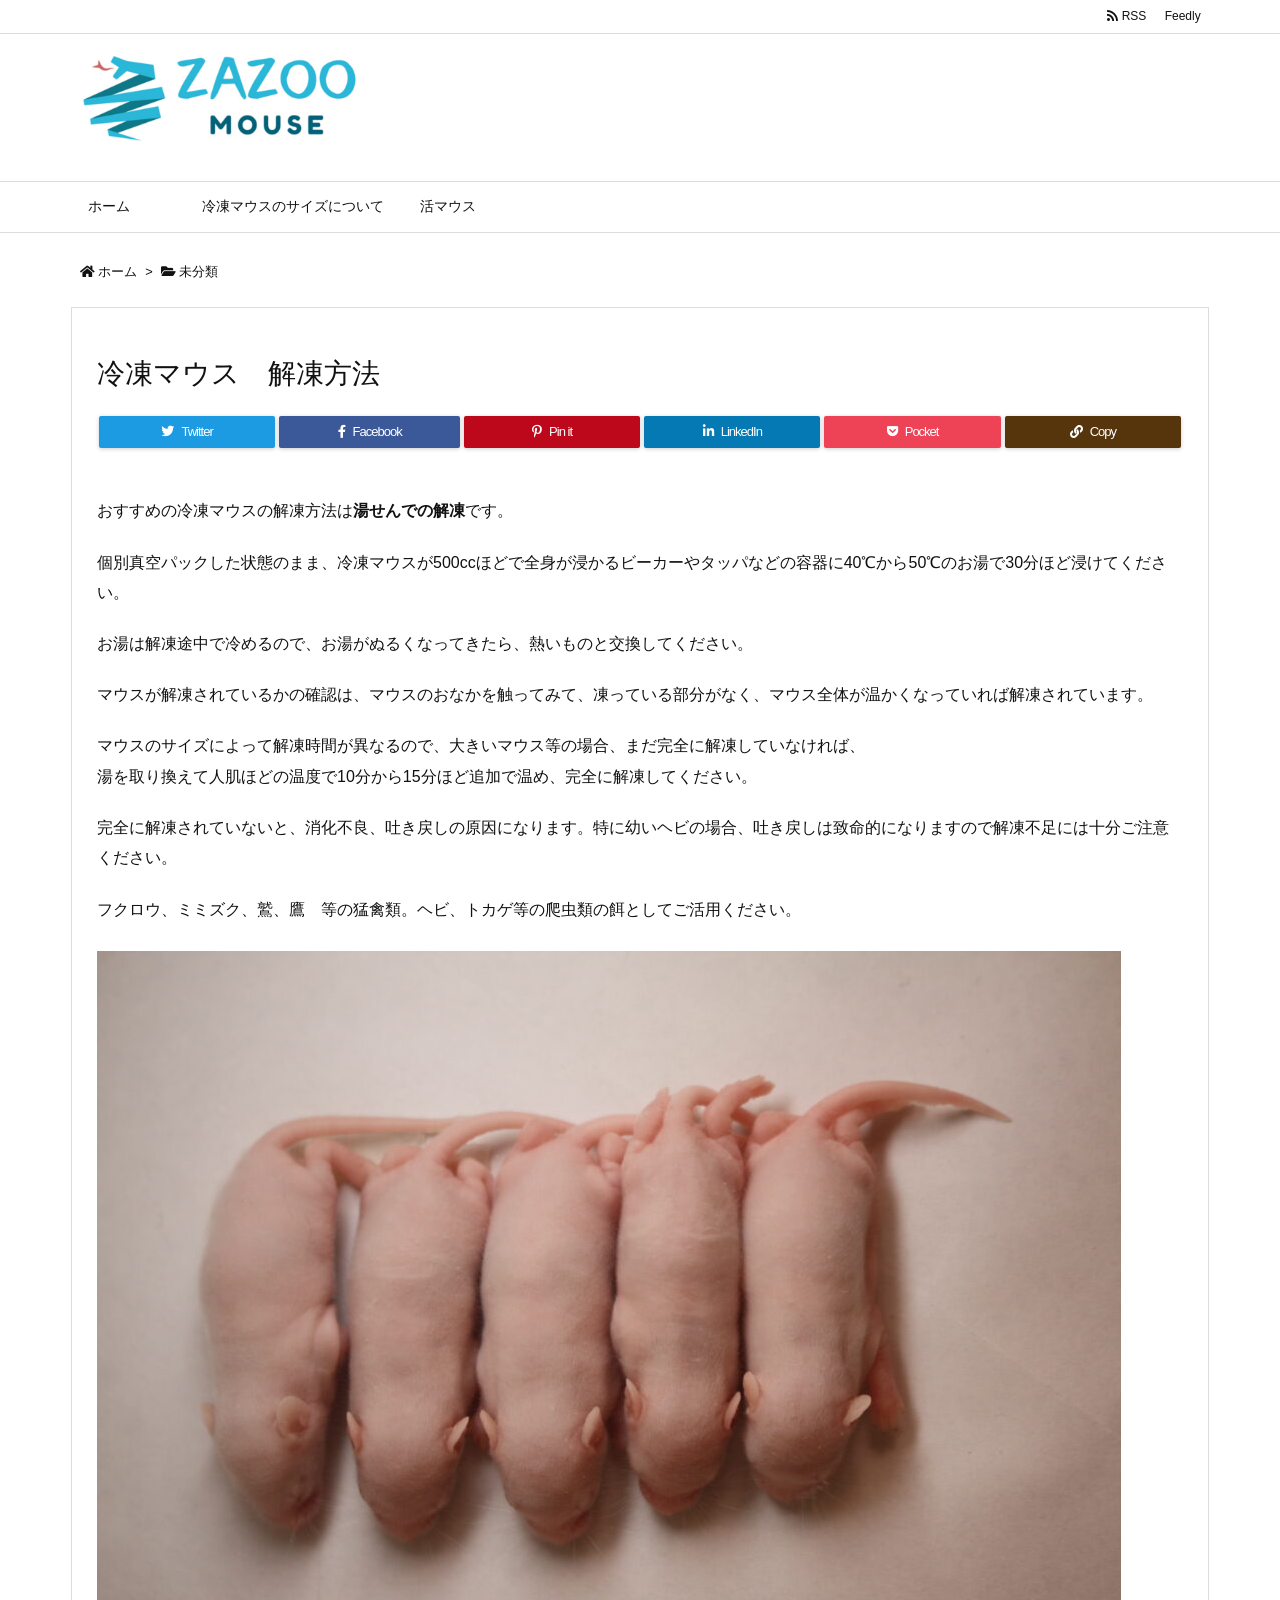
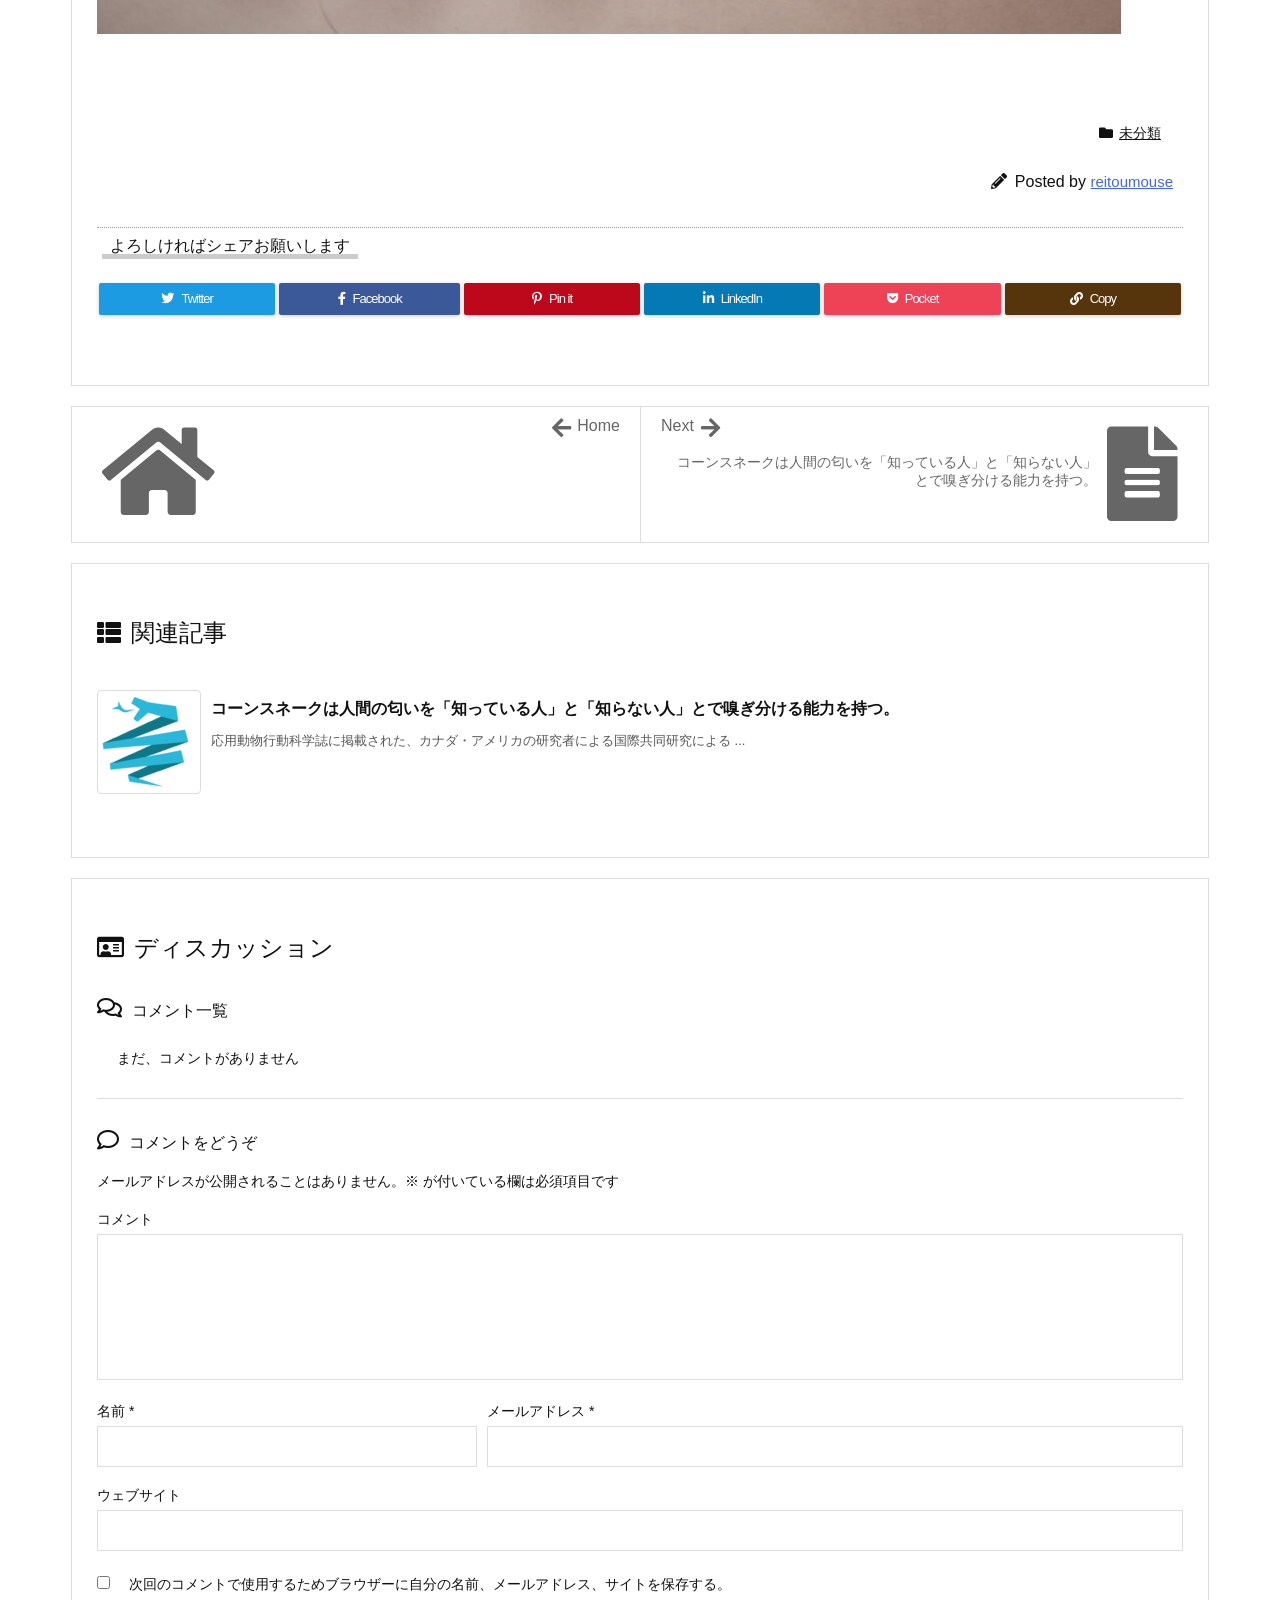
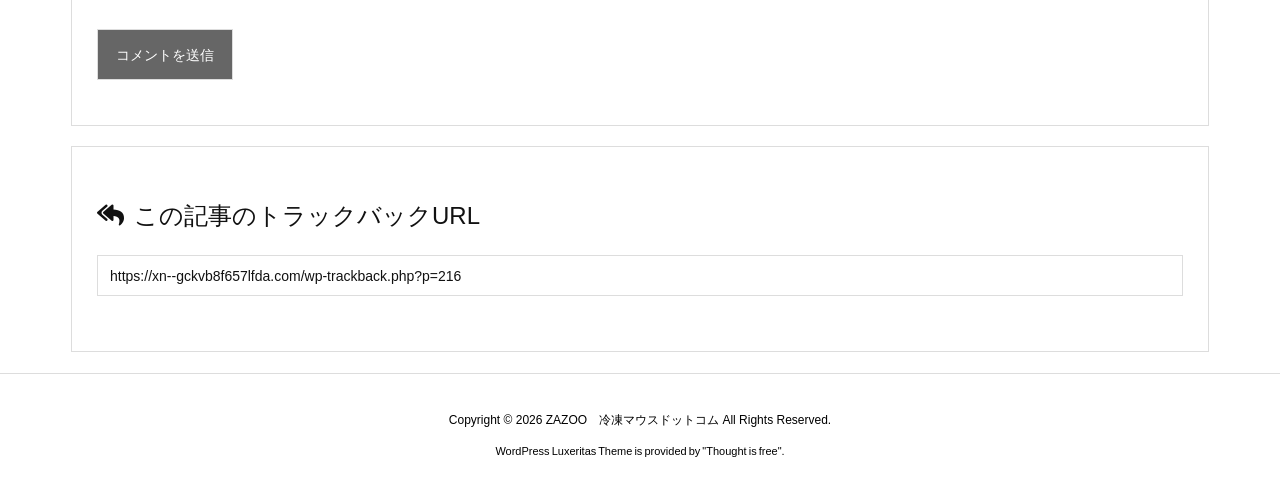
<file: index.html@p=216.html>
<!DOCTYPE html>
<html lang="ja" itemscope itemtype="https://schema.org/WebPage">
<head prefix="og: http://ogp.me/ns# article: http://ogp.me/ns/article# fb: http://ogp.me/ns/fb#">
<meta charset="UTF-8" />
<meta http-equiv="X-UA-Compatible" content="IE=edge" />
<meta name="viewport" content="width=device-width, initial-scale=1, user-scalable=yes" />
<title>冷凍マウス　解凍方法 | ZAZOO　冷凍マウスドットコム</title>
<meta name='robots' content='max-image-preview:large' />
<link rel='dns-prefetch' href='https://ajax.googleapis.com/' />
<link rel='dns-prefetch' href='https://use.fontawesome.com/' />
<link rel="preload" as="style" type="text/css" href="wp-content/themes/luxeritas/style.async.min.css@v=1758101567.css" />
<link rel="preload" as="font" type="font/woff" href="wp-content/themes/luxeritas/fonts/icomoon/fonts/icomoon.woff" crossorigin />
<link rel="canonical" href="index.html@p=216.html" />
<link rel='shortlink' href='index.html@p=216.html' />
<link rel="pingback" href="https://xn--gckvb8f657lfda.com/xmlrpc.php" />
<link rel="author" href="index.html@author=0.html" />
<link rel="alternate" type="application/rss+xml" title="ZAZOO　冷凍マウスドットコム RSS Feed" href="https://xn--gckvb8f657lfda.com/?feed=rss2" />
<link rel="alternate" type="application/atom+xml" title="ZAZOO　冷凍マウスドットコム Atom Feed" href="https://xn--gckvb8f657lfda.com/?feed=atom" />
<meta name="description" content="おすすめの冷凍マウスの解凍方法は湯せんでの解凍です。 個別真空パックした状態のまま、冷凍マウスが500ccほどで全身が浸かるビーカーやタッパなどの容器に40℃から50℃のお湯で30分ほど浸けてくださ..." />
<meta name="theme-color" content="#4285f4">
<meta name="format-detection" content="telephone=no">
<meta property="og:type" content="article" />
<meta property="og:url" content="index.html@p=216.html" />
<meta property="og:title" content="冷凍マウス　解凍方法 | ZAZOO　冷凍マウスドットコム" />
<meta property="og:description" content="おすすめの冷凍マウスの解凍方法は湯せんでの解凍です。 個別真空パックした状態のまま、冷凍マウスが500ccほどで全身が浸かるビーカーやタッパなどの容器に40℃から50℃のお湯で3..." />
<meta property="og:image" content="https://xn--gckvb8f657lfda.com/wp-content/uploads/2021/03/IMG_4941-1024x683.jpg" />
<meta property="og:image:width" content="1024" />
<meta property="og:image:height" content="683" />
<meta property="og:site_name" content="ZAZOO　冷凍マウスドットコム" />
<meta property="og:locale" content="ja_JP" />
<meta property="article:section" content="未分類" />
<meta property="article:published_time" content="2021-03-22T09:35:50Z" />
<meta property="article:modified_time" content="2021-03-22T09:39:40Z" />
<meta name="twitter:card" content="summary" />
<meta name="twitter:domain" content="xn--gckvb8f657lfda.com" />
<link rel="stylesheet" id="sbi_styles-css" href="https://xn--gckvb8f657lfda.com/wp-content/plugins/instagram-feed/css/sbi-styles.min.css" media="all" />
<style id='wp-block-library-theme-inline-css'>
@charset "UTF-8";.wp-block-archives-dropdown label{display:block}.wp-block-avatar{box-sizing:border-box}.wp-block-avatar.aligncenter{text-align:center}.wp-block-audio{box-sizing:border-box}.wp-block-audio figcaption{margin-top:.5em;margin-bottom:1em}.wp-block-audio audio{width:100%;min-width:300px}.wp-block-button__link{cursor:pointer;display:inline-block;text-align:center;word-break:break-word;box-sizing:border-box}.wp-block-button__link.aligncenter{text-align:center}.wp-block-button__link.alignright{text-align:right}:where(.wp-block-button__link){box-shadow:none;text-decoration:none;border-radius:9999px;padding:calc(.667em + 2px) calc(1.333em + 2px)}.wp-block-button[style*=text-decoration] .wp-block-button__link{text-decoration:inherit}.wp-block-buttons>.wp-block-button.has-custom-width{max-width:none}.wp-block-buttons>.wp-block-button.has-custom-width .wp-block-button__link{width:100%}.wp-block-buttons>.wp-block-button.has-custom-font-size .wp-block-button__link{font-size:inherit}.wp-block-buttons>.wp-block-button.wp-block-button__width-25{width:calc(25% - var(--wp--style--block-gap, .5em)*0.75)}.wp-block-buttons>.wp-block-button.wp-block-button__width-50{width:calc(50% - var(--wp--style--block-gap, .5em)*0.5)}.wp-block-buttons>.wp-block-button.wp-block-button__width-75{width:calc(75% - var(--wp--style--block-gap, .5em)*0.25)}.wp-block-buttons>.wp-block-button.wp-block-button__width-100{width:100%;flex-basis:100%}.wp-block-buttons.is-vertical>.wp-block-button.wp-block-button__width-25{width:25%}.wp-block-buttons.is-vertical>.wp-block-button.wp-block-button__width-50{width:50%}.wp-block-buttons.is-vertical>.wp-block-button.wp-block-button__width-75{width:75%}.wp-block-button.is-style-squared,.wp-block-button__link.wp-block-button.is-style-squared{border-radius:0}.wp-block-button.no-border-radius,.wp-block-button__link.no-border-radius{border-radius:0!important}.wp-block-button.is-style-outline>.wp-block-button__link,.wp-block-button .wp-block-button__link.is-style-outline{border:2px solid;padding:.667em 1.333em}.wp-block-button.is-style-outline>.wp-block-button__link:not(.has-text-color),.wp-block-button .wp-block-button__link.is-style-outline:not(.has-text-color){color:currentColor}.wp-block-button.is-style-outline>.wp-block-button__link:not(.has-background),.wp-block-button .wp-block-button__link.is-style-outline:not(.has-background){background-color:transparent;background-image:none}.wp-block-buttons.is-vertical{flex-direction:column}.wp-block-buttons.is-vertical>.wp-block-button:last-child{margin-bottom:0}.wp-block-buttons>.wp-block-button{display:inline-block;margin:0}.wp-block-buttons.is-content-justification-left{justify-content:flex-start}.wp-block-buttons.is-content-justification-left.is-vertical{align-items:flex-start}.wp-block-buttons.is-content-justification-center{justify-content:center}.wp-block-buttons.is-content-justification-center.is-vertical{align-items:center}.wp-block-buttons.is-content-justification-right{justify-content:flex-end}.wp-block-buttons.is-content-justification-right.is-vertical{align-items:flex-end}.wp-block-buttons.is-content-justification-space-between{justify-content:space-between}.wp-block-buttons.aligncenter{text-align:center}.wp-block-buttons:not(.is-content-justification-space-between,.is-content-justification-right,.is-content-justification-left,.is-content-justification-center) .wp-block-button.aligncenter{margin-left:auto;margin-right:auto;width:100%}.wp-block-buttons[style*=text-decoration] .wp-block-button,.wp-block-buttons[style*=text-decoration] .wp-block-button__link{text-decoration:inherit}.wp-block-buttons.has-custom-font-size .wp-block-button__link{font-size:inherit}.wp-block-button.aligncenter,.wp-block-calendar{text-align:center}.wp-block-calendar tbody td,.wp-block-calendar th{padding:.25em;border:1px solid #ddd}.wp-block-calendar tfoot td{border:none}.wp-block-calendar table{width:100%;border-collapse:collapse}.wp-block-calendar table th{font-weight:400;background:#ddd}.wp-block-calendar a{text-decoration:underline}.wp-block-calendar table caption,.wp-block-calendar table tbody{color:#40464d}.wp-block-categories{box-sizing:border-box}.wp-block-categories.alignleft{margin-right:2em}.wp-block-categories.alignright{margin-left:2em}.wp-block-code{box-sizing:border-box}.wp-block-code code{display:block;font-family:inherit;overflow-wrap:break-word;white-space:pre-wrap}.wp-block-columns{display:flex;margin-bottom:1.75em;box-sizing:border-box;flex-wrap:wrap!important;align-items:normal!important}@media (min-width:782px){.wp-block-columns{flex-wrap:nowrap!important}}.wp-block-columns.are-vertically-aligned-top{align-items:flex-start}.wp-block-columns.are-vertically-aligned-center{align-items:center}.wp-block-columns.are-vertically-aligned-bottom{align-items:flex-end}@media (max-width:781px){.wp-block-columns:not(.is-not-stacked-on-mobile)>.wp-block-column{flex-basis:100%!important}}@media (min-width:782px){.wp-block-columns:not(.is-not-stacked-on-mobile)>.wp-block-column{flex-basis:0;flex-grow:1}.wp-block-columns:not(.is-not-stacked-on-mobile)>.wp-block-column[style*=flex-basis]{flex-grow:0}}.wp-block-columns.is-not-stacked-on-mobile{flex-wrap:nowrap!important}.wp-block-columns.is-not-stacked-on-mobile>.wp-block-column{flex-basis:0;flex-grow:1}.wp-block-columns.is-not-stacked-on-mobile>.wp-block-column[style*=flex-basis]{flex-grow:0}:where(.wp-block-columns.has-background){padding:1.25em 2.375em}.wp-block-column{flex-grow:1;min-width:0;word-break:break-word;overflow-wrap:break-word}.wp-block-column.is-vertically-aligned-top{align-self:flex-start}.wp-block-column.is-vertically-aligned-center{align-self:center}.wp-block-column.is-vertically-aligned-bottom{align-self:flex-end}.wp-block-column.is-vertically-aligned-bottom,.wp-block-column.is-vertically-aligned-center,.wp-block-column.is-vertically-aligned-top{width:100%}.wp-block-post-comments .alignleft{float:left}.wp-block-post-comments .alignright{float:right}.wp-block-post-comments .navigation:after{content:"";display:table;clear:both}.wp-block-post-comments .commentlist{clear:both;list-style:none;margin:0;padding:0}.wp-block-post-comments .commentlist .comment{min-height:2.25em;padding-left:3.25em}.wp-block-post-comments .commentlist .comment p{font-size:1em;line-height:1.8;margin:1em 0}.wp-block-post-comments .commentlist .children{list-style:none;margin:0;padding:0}.wp-block-post-comments .comment-author{line-height:1.5}.wp-block-post-comments .comment-author .avatar{border-radius:1.5em;display:block;float:left;height:2.5em;margin-top:.5em;margin-right:.75em;width:2.5em}.wp-block-post-comments .comment-author cite{font-style:normal}.wp-block-post-comments .comment-meta{font-size:.875em;line-height:1.5}.wp-block-post-comments .comment-meta b{font-weight:400}.wp-block-post-comments .comment-meta .comment-awaiting-moderation{margin-top:1em;margin-bottom:1em;display:block}.wp-block-post-comments .comment-body .commentmetadata{font-size:.875em}.wp-block-post-comments .comment-form-author label,.wp-block-post-comments .comment-form-comment label,.wp-block-post-comments .comment-form-email label,.wp-block-post-comments .comment-form-url label{display:block;margin-bottom:.25em}.wp-block-post-comments .comment-form input:not([type=submit]):not([type=checkbox]),.wp-block-post-comments .comment-form textarea{display:block;box-sizing:border-box;width:100%}.wp-block-post-comments .comment-form-cookies-consent{display:flex;gap:.25em}.wp-block-post-comments .comment-form-cookies-consent #wp-comment-cookies-consent{margin-top:.35em}.wp-block-post-comments .comment-reply-title{margin-bottom:0}.wp-block-post-comments .comment-reply-title :where(small){font-size:var(--wp--preset--font-size--medium,smaller);margin-left:.5em}.wp-block-post-comments .reply{font-size:.875em;margin-bottom:1.4em}.wp-block-post-comments input:not([type=submit]),.wp-block-post-comments textarea{border:1px solid #949494;font-size:1em;font-family:inherit}.wp-block-post-comments input:not([type=submit]):not([type=checkbox]),.wp-block-post-comments textarea{padding:calc(.667em + 2px)}:where(.wp-block-post-comments input[type=submit]){border:none}.wp-block-comments-pagination>.wp-block-comments-pagination-next,.wp-block-comments-pagination>.wp-block-comments-pagination-numbers,.wp-block-comments-pagination>.wp-block-comments-pagination-previous{margin-right:.5em;margin-bottom:.5em}.wp-block-comments-pagination>.wp-block-comments-pagination-next:last-child,.wp-block-comments-pagination>.wp-block-comments-pagination-numbers:last-child,.wp-block-comments-pagination>.wp-block-comments-pagination-previous:last-child{margin-right:0}.wp-block-comments-pagination .wp-block-comments-pagination-previous-arrow{margin-right:1ch;display:inline-block}.wp-block-comments-pagination .wp-block-comments-pagination-previous-arrow:not(.is-arrow-chevron){transform:scaleX(1)}.wp-block-comments-pagination .wp-block-comments-pagination-next-arrow{margin-left:1ch;display:inline-block}.wp-block-comments-pagination .wp-block-comments-pagination-next-arrow:not(.is-arrow-chevron){transform:scaleX(1)}.wp-block-comments-pagination.aligncenter{justify-content:center}.wp-block-comment-template{margin-bottom:0;max-width:100%;list-style:none;padding:0}.wp-block-comment-template li{clear:both}.wp-block-comment-template ol{margin-bottom:0;max-width:100%;list-style:none;padding-left:2rem}.wp-block-comment-template.alignleft{float:left}.wp-block-comment-template.aligncenter{margin-left:auto;margin-right:auto;width:-moz-fit-content;width:fit-content}.wp-block-comment-template.alignright{float:right}.wp-block-cover,.wp-block-cover-image{position:relative;background-position:50%;min-height:430px;display:flex;justify-content:center;align-items:center;padding:1em;box-sizing:border-box}.wp-block-cover-image.has-background-dim:not([class*=-background-color]),.wp-block-cover-image .has-background-dim:not([class*=-background-color]),.wp-block-cover.has-background-dim:not([class*=-background-color]),.wp-block-cover .has-background-dim:not([class*=-background-color]){background-color:#000}.wp-block-cover-image .has-background-dim.has-background-gradient,.wp-block-cover .has-background-dim.has-background-gradient{background-color:transparent}.wp-block-cover-image.has-background-dim:before,.wp-block-cover.has-background-dim:before{content:"";background-color:inherit}.wp-block-cover-image.has-background-dim:not(.has-background-gradient):before,.wp-block-cover-image .wp-block-cover__background,.wp-block-cover-image .wp-block-cover__gradient-background,.wp-block-cover.has-background-dim:not(.has-background-gradient):before,.wp-block-cover .wp-block-cover__background,.wp-block-cover .wp-block-cover__gradient-background{position:absolute;top:0;left:0;bottom:0;right:0;z-index:1;opacity:.5}.wp-block-cover-image.has-background-dim.has-background-dim-10 .wp-block-cover__background,.wp-block-cover-image.has-background-dim.has-background-dim-10 .wp-block-cover__gradient-background,.wp-block-cover-image.has-background-dim.has-background-dim-10:not(.has-background-gradient):before,.wp-block-cover.has-background-dim.has-background-dim-10 .wp-block-cover__background,.wp-block-cover.has-background-dim.has-background-dim-10 .wp-block-cover__gradient-background,.wp-block-cover.has-background-dim.has-background-dim-10:not(.has-background-gradient):before{opacity:.1}.wp-block-cover-image.has-background-dim.has-background-dim-20 .wp-block-cover__background,.wp-block-cover-image.has-background-dim.has-background-dim-20 .wp-block-cover__gradient-background,.wp-block-cover-image.has-background-dim.has-background-dim-20:not(.has-background-gradient):before,.wp-block-cover.has-background-dim.has-background-dim-20 .wp-block-cover__background,.wp-block-cover.has-background-dim.has-background-dim-20 .wp-block-cover__gradient-background,.wp-block-cover.has-background-dim.has-background-dim-20:not(.has-background-gradient):before{opacity:.2}.wp-block-cover-image.has-background-dim.has-background-dim-30 .wp-block-cover__background,.wp-block-cover-image.has-background-dim.has-background-dim-30 .wp-block-cover__gradient-background,.wp-block-cover-image.has-background-dim.has-background-dim-30:not(.has-background-gradient):before,.wp-block-cover.has-background-dim.has-background-dim-30 .wp-block-cover__background,.wp-block-cover.has-background-dim.has-background-dim-30 .wp-block-cover__gradient-background,.wp-block-cover.has-background-dim.has-background-dim-30:not(.has-background-gradient):before{opacity:.3}.wp-block-cover-image.has-background-dim.has-background-dim-40 .wp-block-cover__background,.wp-block-cover-image.has-background-dim.has-background-dim-40 .wp-block-cover__gradient-background,.wp-block-cover-image.has-background-dim.has-background-dim-40:not(.has-background-gradient):before,.wp-block-cover.has-background-dim.has-background-dim-40 .wp-block-cover__background,.wp-block-cover.has-background-dim.has-background-dim-40 .wp-block-cover__gradient-background,.wp-block-cover.has-background-dim.has-background-dim-40:not(.has-background-gradient):before{opacity:.4}.wp-block-cover-image.has-background-dim.has-background-dim-50 .wp-block-cover__background,.wp-block-cover-image.has-background-dim.has-background-dim-50 .wp-block-cover__gradient-background,.wp-block-cover-image.has-background-dim.has-background-dim-50:not(.has-background-gradient):before,.wp-block-cover.has-background-dim.has-background-dim-50 .wp-block-cover__background,.wp-block-cover.has-background-dim.has-background-dim-50 .wp-block-cover__gradient-background,.wp-block-cover.has-background-dim.has-background-dim-50:not(.has-background-gradient):before{opacity:.5}.wp-block-cover-image.has-background-dim.has-background-dim-60 .wp-block-cover__background,.wp-block-cover-image.has-background-dim.has-background-dim-60 .wp-block-cover__gradient-background,.wp-block-cover-image.has-background-dim.has-background-dim-60:not(.has-background-gradient):before,.wp-block-cover.has-background-dim.has-background-dim-60 .wp-block-cover__background,.wp-block-cover.has-background-dim.has-background-dim-60 .wp-block-cover__gradient-background,.wp-block-cover.has-background-dim.has-background-dim-60:not(.has-background-gradient):before{opacity:.6}.wp-block-cover-image.has-background-dim.has-background-dim-70 .wp-block-cover__background,.wp-block-cover-image.has-background-dim.has-background-dim-70 .wp-block-cover__gradient-background,.wp-block-cover-image.has-background-dim.has-background-dim-70:not(.has-background-gradient):before,.wp-block-cover.has-background-dim.has-background-dim-70 .wp-block-cover__background,.wp-block-cover.has-background-dim.has-background-dim-70 .wp-block-cover__gradient-background,.wp-block-cover.has-background-dim.has-background-dim-70:not(.has-background-gradient):before{opacity:.7}.wp-block-cover-image.has-background-dim.has-background-dim-80 .wp-block-cover__background,.wp-block-cover-image.has-background-dim.has-background-dim-80 .wp-block-cover__gradient-background,.wp-block-cover-image.has-background-dim.has-background-dim-80:not(.has-background-gradient):before,.wp-block-cover.has-background-dim.has-background-dim-80 .wp-block-cover__background,.wp-block-cover.has-background-dim.has-background-dim-80 .wp-block-cover__gradient-background,.wp-block-cover.has-background-dim.has-background-dim-80:not(.has-background-gradient):before{opacity:.8}.wp-block-cover-image.has-background-dim.has-background-dim-90 .wp-block-cover__background,.wp-block-cover-image.has-background-dim.has-background-dim-90 .wp-block-cover__gradient-background,.wp-block-cover-image.has-background-dim.has-background-dim-90:not(.has-background-gradient):before,.wp-block-cover.has-background-dim.has-background-dim-90 .wp-block-cover__background,.wp-block-cover.has-background-dim.has-background-dim-90 .wp-block-cover__gradient-background,.wp-block-cover.has-background-dim.has-background-dim-90:not(.has-background-gradient):before{opacity:.9}.wp-block-cover-image.has-background-dim.has-background-dim-100 .wp-block-cover__background,.wp-block-cover-image.has-background-dim.has-background-dim-100 .wp-block-cover__gradient-background,.wp-block-cover-image.has-background-dim.has-background-dim-100:not(.has-background-gradient):before,.wp-block-cover.has-background-dim.has-background-dim-100 .wp-block-cover__background,.wp-block-cover.has-background-dim.has-background-dim-100 .wp-block-cover__gradient-background,.wp-block-cover.has-background-dim.has-background-dim-100:not(.has-background-gradient):before{opacity:1}.wp-block-cover-image .wp-block-cover__background.has-background-dim.has-background-dim-0,.wp-block-cover-image .wp-block-cover__gradient-background.has-background-dim.has-background-dim-0,.wp-block-cover .wp-block-cover__background.has-background-dim.has-background-dim-0,.wp-block-cover .wp-block-cover__gradient-background.has-background-dim.has-background-dim-0{opacity:0}.wp-block-cover-image .wp-block-cover__background.has-background-dim.has-background-dim-10,.wp-block-cover-image .wp-block-cover__gradient-background.has-background-dim.has-background-dim-10,.wp-block-cover .wp-block-cover__background.has-background-dim.has-background-dim-10,.wp-block-cover .wp-block-cover__gradient-background.has-background-dim.has-background-dim-10{opacity:.1}.wp-block-cover-image .wp-block-cover__background.has-background-dim.has-background-dim-20,.wp-block-cover-image .wp-block-cover__gradient-background.has-background-dim.has-background-dim-20,.wp-block-cover .wp-block-cover__background.has-background-dim.has-background-dim-20,.wp-block-cover .wp-block-cover__gradient-background.has-background-dim.has-background-dim-20{opacity:.2}.wp-block-cover-image .wp-block-cover__background.has-background-dim.has-background-dim-30,.wp-block-cover-image .wp-block-cover__gradient-background.has-background-dim.has-background-dim-30,.wp-block-cover .wp-block-cover__background.has-background-dim.has-background-dim-30,.wp-block-cover .wp-block-cover__gradient-background.has-background-dim.has-background-dim-30{opacity:.3}.wp-block-cover-image .wp-block-cover__background.has-background-dim.has-background-dim-40,.wp-block-cover-image .wp-block-cover__gradient-background.has-background-dim.has-background-dim-40,.wp-block-cover .wp-block-cover__background.has-background-dim.has-background-dim-40,.wp-block-cover .wp-block-cover__gradient-background.has-background-dim.has-background-dim-40{opacity:.4}.wp-block-cover-image .wp-block-cover__background.has-background-dim.has-background-dim-50,.wp-block-cover-image .wp-block-cover__gradient-background.has-background-dim.has-background-dim-50,.wp-block-cover .wp-block-cover__background.has-background-dim.has-background-dim-50,.wp-block-cover .wp-block-cover__gradient-background.has-background-dim.has-background-dim-50{opacity:.5}.wp-block-cover-image .wp-block-cover__background.has-background-dim.has-background-dim-60,.wp-block-cover-image .wp-block-cover__gradient-background.has-background-dim.has-background-dim-60,.wp-block-cover .wp-block-cover__background.has-background-dim.has-background-dim-60,.wp-block-cover .wp-block-cover__gradient-background.has-background-dim.has-background-dim-60{opacity:.6}.wp-block-cover-image .wp-block-cover__background.has-background-dim.has-background-dim-70,.wp-block-cover-image .wp-block-cover__gradient-background.has-background-dim.has-background-dim-70,.wp-block-cover .wp-block-cover__background.has-background-dim.has-background-dim-70,.wp-block-cover .wp-block-cover__gradient-background.has-background-dim.has-background-dim-70{opacity:.7}.wp-block-cover-image .wp-block-cover__background.has-background-dim.has-background-dim-80,.wp-block-cover-image .wp-block-cover__gradient-background.has-background-dim.has-background-dim-80,.wp-block-cover .wp-block-cover__background.has-background-dim.has-background-dim-80,.wp-block-cover .wp-block-cover__gradient-background.has-background-dim.has-background-dim-80{opacity:.8}.wp-block-cover-image .wp-block-cover__background.has-background-dim.has-background-dim-90,.wp-block-cover-image .wp-block-cover__gradient-background.has-background-dim.has-background-dim-90,.wp-block-cover .wp-block-cover__background.has-background-dim.has-background-dim-90,.wp-block-cover .wp-block-cover__gradient-background.has-background-dim.has-background-dim-90{opacity:.9}.wp-block-cover-image .wp-block-cover__background.has-background-dim.has-background-dim-100,.wp-block-cover-image .wp-block-cover__gradient-background.has-background-dim.has-background-dim-100,.wp-block-cover .wp-block-cover__background.has-background-dim.has-background-dim-100,.wp-block-cover .wp-block-cover__gradient-background.has-background-dim.has-background-dim-100{opacity:1}.wp-block-cover-image.alignleft,.wp-block-cover-image.alignright,.wp-block-cover.alignleft,.wp-block-cover.alignright{max-width:420px;width:100%}.wp-block-cover-image:after,.wp-block-cover:after{display:block;content:"";font-size:0;min-height:inherit}@supports (position:sticky){.wp-block-cover-image:after,.wp-block-cover:after{content:none}}.wp-block-cover-image.aligncenter,.wp-block-cover-image.alignleft,.wp-block-cover-image.alignright,.wp-block-cover.aligncenter,.wp-block-cover.alignleft,.wp-block-cover.alignright{display:flex}.wp-block-cover-image .wp-block-cover__inner-container,.wp-block-cover .wp-block-cover__inner-container{width:100%;z-index:1;color:#fff}.wp-block-cover-image.is-light .wp-block-cover__inner-container,.wp-block-cover.is-light .wp-block-cover__inner-container{color:#000}.wp-block-cover-image h1:not(.has-text-color),.wp-block-cover-image h2:not(.has-text-color),.wp-block-cover-image h3:not(.has-text-color),.wp-block-cover-image h4:not(.has-text-color),.wp-block-cover-image h5:not(.has-text-color),.wp-block-cover-image h6:not(.has-text-color),.wp-block-cover-image p:not(.has-text-color),.wp-block-cover h1:not(.has-text-color),.wp-block-cover h2:not(.has-text-color),.wp-block-cover h3:not(.has-text-color),.wp-block-cover h4:not(.has-text-color),.wp-block-cover h5:not(.has-text-color),.wp-block-cover h6:not(.has-text-color),.wp-block-cover p:not(.has-text-color){color:inherit}.wp-block-cover-image.is-position-top-left,.wp-block-cover.is-position-top-left{align-items:flex-start;justify-content:flex-start}.wp-block-cover-image.is-position-top-center,.wp-block-cover.is-position-top-center{align-items:flex-start;justify-content:center}.wp-block-cover-image.is-position-top-right,.wp-block-cover.is-position-top-right{align-items:flex-start;justify-content:flex-end}.wp-block-cover-image.is-position-center-left,.wp-block-cover.is-position-center-left{align-items:center;justify-content:flex-start}.wp-block-cover-image.is-position-center-center,.wp-block-cover.is-position-center-center{align-items:center;justify-content:center}.wp-block-cover-image.is-position-center-right,.wp-block-cover.is-position-center-right{align-items:center;justify-content:flex-end}.wp-block-cover-image.is-position-bottom-left,.wp-block-cover.is-position-bottom-left{align-items:flex-end;justify-content:flex-start}.wp-block-cover-image.is-position-bottom-center,.wp-block-cover.is-position-bottom-center{align-items:flex-end;justify-content:center}.wp-block-cover-image.is-position-bottom-right,.wp-block-cover.is-position-bottom-right{align-items:flex-end;justify-content:flex-end}.wp-block-cover-image.has-custom-content-position.has-custom-content-position .wp-block-cover__inner-container,.wp-block-cover.has-custom-content-position.has-custom-content-position .wp-block-cover__inner-container{margin:0;width:auto}.wp-block-cover-image .wp-block-cover__image-background,.wp-block-cover-image video.wp-block-cover__video-background,.wp-block-cover .wp-block-cover__image-background,.wp-block-cover video.wp-block-cover__video-background{position:absolute;top:0;left:0;right:0;bottom:0;margin:0;padding:0;width:100%;height:100%;max-width:none;max-height:none;-o-object-fit:cover;object-fit:cover;outline:none;border:none;box-shadow:none}.wp-block-cover-image.has-parallax,.wp-block-cover.has-parallax,.wp-block-cover__image-background.has-parallax,video.wp-block-cover__video-background.has-parallax{background-attachment:fixed;background-size:cover;background-repeat:no-repeat}@supports (-webkit-overflow-scrolling:touch){.wp-block-cover-image.has-parallax,.wp-block-cover.has-parallax,.wp-block-cover__image-background.has-parallax,video.wp-block-cover__video-background.has-parallax{background-attachment:scroll}}@media (prefers-reduced-motion:reduce){.wp-block-cover-image.has-parallax,.wp-block-cover.has-parallax,.wp-block-cover__image-background.has-parallax,video.wp-block-cover__video-background.has-parallax{background-attachment:scroll}}.wp-block-cover-image.is-repeated,.wp-block-cover.is-repeated,.wp-block-cover__image-background.is-repeated,video.wp-block-cover__video-background.is-repeated{background-repeat:repeat;background-size:auto}.wp-block-cover__image-background,.wp-block-cover__video-background{z-index:0}.wp-block-cover-image-text,.wp-block-cover-image-text a,.wp-block-cover-image-text a:active,.wp-block-cover-image-text a:focus,.wp-block-cover-image-text a:hover,.wp-block-cover-text,.wp-block-cover-text a,.wp-block-cover-text a:active,.wp-block-cover-text a:focus,.wp-block-cover-text a:hover,section.wp-block-cover-image h2,section.wp-block-cover-image h2 a,section.wp-block-cover-image h2 a:active,section.wp-block-cover-image h2 a:focus,section.wp-block-cover-image h2 a:hover{color:#fff}.wp-block-cover-image .wp-block-cover.has-left-content{justify-content:flex-start}.wp-block-cover-image .wp-block-cover.has-right-content{justify-content:flex-end}.wp-block-cover-image.has-left-content .wp-block-cover-image-text,.wp-block-cover.has-left-content .wp-block-cover-text,section.wp-block-cover-image.has-left-content>h2{margin-left:0;text-align:left}.wp-block-cover-image.has-right-content .wp-block-cover-image-text,.wp-block-cover.has-right-content .wp-block-cover-text,section.wp-block-cover-image.has-right-content>h2{margin-right:0;text-align:right}.wp-block-cover-image .wp-block-cover-image-text,.wp-block-cover .wp-block-cover-text,section.wp-block-cover-image>h2{font-size:2em;line-height:1.25;z-index:1;margin-bottom:0;max-width:840px;padding:.44em;text-align:center}.wp-block-embed.alignleft,.wp-block-embed.alignright,.wp-block[data-align=left]>[data-type="core/embed"],.wp-block[data-align=right]>[data-type="core/embed"]{max-width:360px;width:100%}.wp-block-embed.alignleft .wp-block-embed__wrapper,.wp-block-embed.alignright .wp-block-embed__wrapper,.wp-block[data-align=left]>[data-type="core/embed"] .wp-block-embed__wrapper,.wp-block[data-align=right]>[data-type="core/embed"] .wp-block-embed__wrapper{min-width:280px}.wp-block-cover .wp-block-embed{min-width:320px;min-height:240px}.wp-block-embed{overflow-wrap:break-word}.wp-block-embed figcaption{margin-top:.5em;margin-bottom:1em}.wp-block-embed iframe{max-width:100%}.wp-block-embed__wrapper{position:relative}.wp-embed-responsive .wp-has-aspect-ratio .wp-block-embed__wrapper:before{content:"";display:block;padding-top:50%}.wp-embed-responsive .wp-has-aspect-ratio iframe{position:absolute;top:0;right:0;bottom:0;left:0;height:100%;width:100%}.wp-embed-responsive .wp-embed-aspect-21-9 .wp-block-embed__wrapper:before{padding-top:42.85%}.wp-embed-responsive .wp-embed-aspect-18-9 .wp-block-embed__wrapper:before{padding-top:50%}.wp-embed-responsive .wp-embed-aspect-16-9 .wp-block-embed__wrapper:before{padding-top:56.25%}.wp-embed-responsive .wp-embed-aspect-4-3 .wp-block-embed__wrapper:before{padding-top:75%}.wp-embed-responsive .wp-embed-aspect-1-1 .wp-block-embed__wrapper:before{padding-top:100%}.wp-embed-responsive .wp-embed-aspect-9-16 .wp-block-embed__wrapper:before{padding-top:177.77%}.wp-embed-responsive .wp-embed-aspect-1-2 .wp-block-embed__wrapper:before{padding-top:200%}.wp-block-file{margin-bottom:1.5em}.wp-block-file:not(.wp-element-button){font-size:.8em}.wp-block-file.aligncenter{text-align:center}.wp-block-file.alignright{text-align:right}.wp-block-file *+.wp-block-file__button{margin-left:.75em}.wp-block-file__embed{margin-bottom:1em}:where(.wp-block-file__button){border-radius:2em;padding:.5em 1em}:where(.wp-block-file__button):is(a):active,:where(.wp-block-file__button):is(a):focus,:where(.wp-block-file__button):is(a):hover,:where(.wp-block-file__button):is(a):visited{box-shadow:none;color:#fff;opacity:.85;text-decoration:none}.blocks-gallery-grid:not(.has-nested-images),.wp-block-gallery:not(.has-nested-images){display:flex;flex-wrap:wrap;list-style-type:none;padding:0;margin:0}.blocks-gallery-grid:not(.has-nested-images) .blocks-gallery-image,.blocks-gallery-grid:not(.has-nested-images) .blocks-gallery-item,.wp-block-gallery:not(.has-nested-images) .blocks-gallery-image,.wp-block-gallery:not(.has-nested-images) .blocks-gallery-item{margin:0 1em 1em 0;display:flex;flex-grow:1;flex-direction:column;justify-content:center;position:relative;width:calc(50% - 1em)}.blocks-gallery-grid:not(.has-nested-images) .blocks-gallery-image:nth-of-type(2n),.blocks-gallery-grid:not(.has-nested-images) .blocks-gallery-item:nth-of-type(2n),.wp-block-gallery:not(.has-nested-images) .blocks-gallery-image:nth-of-type(2n),.wp-block-gallery:not(.has-nested-images) .blocks-gallery-item:nth-of-type(2n){margin-right:0}.blocks-gallery-grid:not(.has-nested-images) .blocks-gallery-image figure,.blocks-gallery-grid:not(.has-nested-images) .blocks-gallery-item figure,.wp-block-gallery:not(.has-nested-images) .blocks-gallery-image figure,.wp-block-gallery:not(.has-nested-images) .blocks-gallery-item figure{margin:0;height:100%;display:flex;align-items:flex-end;justify-content:flex-start}.blocks-gallery-grid:not(.has-nested-images) .blocks-gallery-image img,.blocks-gallery-grid:not(.has-nested-images) .blocks-gallery-item img,.wp-block-gallery:not(.has-nested-images) .blocks-gallery-image img,.wp-block-gallery:not(.has-nested-images) .blocks-gallery-item img{display:block;max-width:100%;height:auto;width:auto}.blocks-gallery-grid:not(.has-nested-images) .blocks-gallery-image figcaption,.blocks-gallery-grid:not(.has-nested-images) .blocks-gallery-item figcaption,.wp-block-gallery:not(.has-nested-images) .blocks-gallery-image figcaption,.wp-block-gallery:not(.has-nested-images) .blocks-gallery-item figcaption{position:absolute;bottom:0;width:100%;max-height:100%;overflow:auto;padding:3em .77em .7em;color:#fff;text-align:center;font-size:.8em;background:linear-gradient(0deg,rgba(0,0,0,.7),rgba(0,0,0,.3) 70%,transparent);box-sizing:border-box;margin:0;z-index:2}.blocks-gallery-grid:not(.has-nested-images) .blocks-gallery-image figcaption img,.blocks-gallery-grid:not(.has-nested-images) .blocks-gallery-item figcaption img,.wp-block-gallery:not(.has-nested-images) .blocks-gallery-image figcaption img,.wp-block-gallery:not(.has-nested-images) .blocks-gallery-item figcaption img{display:inline}.blocks-gallery-grid:not(.has-nested-images) figcaption,.wp-block-gallery:not(.has-nested-images) figcaption{flex-grow:1}.blocks-gallery-grid:not(.has-nested-images).is-cropped .blocks-gallery-image a,.blocks-gallery-grid:not(.has-nested-images).is-cropped .blocks-gallery-image img,.blocks-gallery-grid:not(.has-nested-images).is-cropped .blocks-gallery-item a,.blocks-gallery-grid:not(.has-nested-images).is-cropped .blocks-gallery-item img,.wp-block-gallery:not(.has-nested-images).is-cropped .blocks-gallery-image a,.wp-block-gallery:not(.has-nested-images).is-cropped .blocks-gallery-image img,.wp-block-gallery:not(.has-nested-images).is-cropped .blocks-gallery-item a,.wp-block-gallery:not(.has-nested-images).is-cropped .blocks-gallery-item img{width:100%;height:100%;flex:1;-o-object-fit:cover;object-fit:cover}.blocks-gallery-grid:not(.has-nested-images).columns-1 .blocks-gallery-image,.blocks-gallery-grid:not(.has-nested-images).columns-1 .blocks-gallery-item,.wp-block-gallery:not(.has-nested-images).columns-1 .blocks-gallery-image,.wp-block-gallery:not(.has-nested-images).columns-1 .blocks-gallery-item{width:100%;margin-right:0}@media (min-width:600px){.blocks-gallery-grid:not(.has-nested-images).columns-3 .blocks-gallery-image,.blocks-gallery-grid:not(.has-nested-images).columns-3 .blocks-gallery-item,.wp-block-gallery:not(.has-nested-images).columns-3 .blocks-gallery-image,.wp-block-gallery:not(.has-nested-images).columns-3 .blocks-gallery-item{width:calc(33.33333% - .66667em);margin-right:1em}.blocks-gallery-grid:not(.has-nested-images).columns-4 .blocks-gallery-image,.blocks-gallery-grid:not(.has-nested-images).columns-4 .blocks-gallery-item,.wp-block-gallery:not(.has-nested-images).columns-4 .blocks-gallery-image,.wp-block-gallery:not(.has-nested-images).columns-4 .blocks-gallery-item{width:calc(25% - .75em);margin-right:1em}.blocks-gallery-grid:not(.has-nested-images).columns-5 .blocks-gallery-image,.blocks-gallery-grid:not(.has-nested-images).columns-5 .blocks-gallery-item,.wp-block-gallery:not(.has-nested-images).columns-5 .blocks-gallery-image,.wp-block-gallery:not(.has-nested-images).columns-5 .blocks-gallery-item{width:calc(20% - .8em);margin-right:1em}.blocks-gallery-grid:not(.has-nested-images).columns-6 .blocks-gallery-image,.blocks-gallery-grid:not(.has-nested-images).columns-6 .blocks-gallery-item,.wp-block-gallery:not(.has-nested-images).columns-6 .blocks-gallery-image,.wp-block-gallery:not(.has-nested-images).columns-6 .blocks-gallery-item{width:calc(16.66667% - .83333em);margin-right:1em}.blocks-gallery-grid:not(.has-nested-images).columns-7 .blocks-gallery-image,.blocks-gallery-grid:not(.has-nested-images).columns-7 .blocks-gallery-item,.wp-block-gallery:not(.has-nested-images).columns-7 .blocks-gallery-image,.wp-block-gallery:not(.has-nested-images).columns-7 .blocks-gallery-item{width:calc(14.28571% - .85714em);margin-right:1em}.blocks-gallery-grid:not(.has-nested-images).columns-8 .blocks-gallery-image,.blocks-gallery-grid:not(.has-nested-images).columns-8 .blocks-gallery-item,.wp-block-gallery:not(.has-nested-images).columns-8 .blocks-gallery-image,.wp-block-gallery:not(.has-nested-images).columns-8 .blocks-gallery-item{width:calc(12.5% - .875em);margin-right:1em}.blocks-gallery-grid:not(.has-nested-images).columns-1 .blocks-gallery-image:nth-of-type(1n),.blocks-gallery-grid:not(.has-nested-images).columns-1 .blocks-gallery-item:nth-of-type(1n),.blocks-gallery-grid:not(.has-nested-images).columns-2 .blocks-gallery-image:nth-of-type(2n),.blocks-gallery-grid:not(.has-nested-images).columns-2 .blocks-gallery-item:nth-of-type(2n),.blocks-gallery-grid:not(.has-nested-images).columns-3 .blocks-gallery-image:nth-of-type(3n),.blocks-gallery-grid:not(.has-nested-images).columns-3 .blocks-gallery-item:nth-of-type(3n),.blocks-gallery-grid:not(.has-nested-images).columns-4 .blocks-gallery-image:nth-of-type(4n),.blocks-gallery-grid:not(.has-nested-images).columns-4 .blocks-gallery-item:nth-of-type(4n),.blocks-gallery-grid:not(.has-nested-images).columns-5 .blocks-gallery-image:nth-of-type(5n),.blocks-gallery-grid:not(.has-nested-images).columns-5 .blocks-gallery-item:nth-of-type(5n),.blocks-gallery-grid:not(.has-nested-images).columns-6 .blocks-gallery-image:nth-of-type(6n),.blocks-gallery-grid:not(.has-nested-images).columns-6 .blocks-gallery-item:nth-of-type(6n),.blocks-gallery-grid:not(.has-nested-images).columns-7 .blocks-gallery-image:nth-of-type(7n),.blocks-gallery-grid:not(.has-nested-images).columns-7 .blocks-gallery-item:nth-of-type(7n),.blocks-gallery-grid:not(.has-nested-images).columns-8 .blocks-gallery-image:nth-of-type(8n),.blocks-gallery-grid:not(.has-nested-images).columns-8 .blocks-gallery-item:nth-of-type(8n),.wp-block-gallery:not(.has-nested-images).columns-1 .blocks-gallery-image:nth-of-type(1n),.wp-block-gallery:not(.has-nested-images).columns-1 .blocks-gallery-item:nth-of-type(1n),.wp-block-gallery:not(.has-nested-images).columns-2 .blocks-gallery-image:nth-of-type(2n),.wp-block-gallery:not(.has-nested-images).columns-2 .blocks-gallery-item:nth-of-type(2n),.wp-block-gallery:not(.has-nested-images).columns-3 .blocks-gallery-image:nth-of-type(3n),.wp-block-gallery:not(.has-nested-images).columns-3 .blocks-gallery-item:nth-of-type(3n),.wp-block-gallery:not(.has-nested-images).columns-4 .blocks-gallery-image:nth-of-type(4n),.wp-block-gallery:not(.has-nested-images).columns-4 .blocks-gallery-item:nth-of-type(4n),.wp-block-gallery:not(.has-nested-images).columns-5 .blocks-gallery-image:nth-of-type(5n),.wp-block-gallery:not(.has-nested-images).columns-5 .blocks-gallery-item:nth-of-type(5n),.wp-block-gallery:not(.has-nested-images).columns-6 .blocks-gallery-image:nth-of-type(6n),.wp-block-gallery:not(.has-nested-images).columns-6 .blocks-gallery-item:nth-of-type(6n),.wp-block-gallery:not(.has-nested-images).columns-7 .blocks-gallery-image:nth-of-type(7n),.wp-block-gallery:not(.has-nested-images).columns-7 .blocks-gallery-item:nth-of-type(7n),.wp-block-gallery:not(.has-nested-images).columns-8 .blocks-gallery-image:nth-of-type(8n),.wp-block-gallery:not(.has-nested-images).columns-8 .blocks-gallery-item:nth-of-type(8n){margin-right:0}}.blocks-gallery-grid:not(.has-nested-images) .blocks-gallery-image:last-child,.blocks-gallery-grid:not(.has-nested-images) .blocks-gallery-item:last-child,.wp-block-gallery:not(.has-nested-images) .blocks-gallery-image:last-child,.wp-block-gallery:not(.has-nested-images) .blocks-gallery-item:last-child{margin-right:0}.blocks-gallery-grid:not(.has-nested-images).alignleft,.blocks-gallery-grid:not(.has-nested-images).alignright,.wp-block-gallery:not(.has-nested-images).alignleft,.wp-block-gallery:not(.has-nested-images).alignright{max-width:420px;width:100%}.blocks-gallery-grid:not(.has-nested-images).aligncenter .blocks-gallery-item figure,.wp-block-gallery:not(.has-nested-images).aligncenter .blocks-gallery-item figure{justify-content:center}.wp-block-gallery:not(.is-cropped) .blocks-gallery-item{align-self:flex-start}figure.wp-block-gallery.has-nested-images{align-items:normal}.wp-block-gallery.has-nested-images figure.wp-block-image:not(#individual-image){width:calc(50% - var(--wp--style--unstable-gallery-gap, 16px)/2);margin:0}.wp-block-gallery.has-nested-images figure.wp-block-image{display:flex;flex-grow:1;justify-content:center;position:relative;flex-direction:column;max-width:100%;box-sizing:border-box}.wp-block-gallery.has-nested-images figure.wp-block-image>a,.wp-block-gallery.has-nested-images figure.wp-block-image>div{margin:0;flex-direction:column;flex-grow:1}.wp-block-gallery.has-nested-images figure.wp-block-image img{display:block;height:auto;max-width:100%!important;width:auto}.wp-block-gallery.has-nested-images figure.wp-block-image figcaption{background:linear-gradient(0deg,rgba(0,0,0,.7),rgba(0,0,0,.3) 70%,transparent);bottom:0;color:#fff;font-size:13px;left:0;margin-bottom:0;max-height:60%;overflow:auto;padding:0 8px 8px;position:absolute;text-align:center;width:100%;box-sizing:border-box}.wp-block-gallery.has-nested-images figure.wp-block-image figcaption img{display:inline}.wp-block-gallery.has-nested-images figure.wp-block-image figcaption a{color:inherit}.wp-block-gallery.has-nested-images figure.wp-block-image.has-custom-border img{box-sizing:border-box}.wp-block-gallery.has-nested-images figure.wp-block-image.has-custom-border>a,.wp-block-gallery.has-nested-images figure.wp-block-image.has-custom-border>div,.wp-block-gallery.has-nested-images figure.wp-block-image.is-style-rounded>a,.wp-block-gallery.has-nested-images figure.wp-block-image.is-style-rounded>div{flex:1 1 auto}.wp-block-gallery.has-nested-images figure.wp-block-image.has-custom-border figcaption,.wp-block-gallery.has-nested-images figure.wp-block-image.is-style-rounded figcaption{flex:initial;background:none;color:inherit;margin:0;padding:10px 10px 9px;position:relative}.wp-block-gallery.has-nested-images figcaption{flex-grow:1;flex-basis:100%;text-align:center}.wp-block-gallery.has-nested-images:not(.is-cropped) figure.wp-block-image:not(#individual-image){margin-top:0;margin-bottom:auto}.wp-block-gallery.has-nested-images.is-cropped figure.wp-block-image:not(#individual-image){align-self:inherit}.wp-block-gallery.has-nested-images.is-cropped figure.wp-block-image:not(#individual-image)>a,.wp-block-gallery.has-nested-images.is-cropped figure.wp-block-image:not(#individual-image)>div:not(.components-drop-zone){display:flex}.wp-block-gallery.has-nested-images.is-cropped figure.wp-block-image:not(#individual-image) a,.wp-block-gallery.has-nested-images.is-cropped figure.wp-block-image:not(#individual-image) img{width:100%;flex:1 0 0%;height:100%;-o-object-fit:cover;object-fit:cover}.wp-block-gallery.has-nested-images.columns-1 figure.wp-block-image:not(#individual-image){width:100%}@media (min-width:600px){.wp-block-gallery.has-nested-images.columns-3 figure.wp-block-image:not(#individual-image){width:calc(33.33333% - var(--wp--style--unstable-gallery-gap, 16px)*0.66667)}.wp-block-gallery.has-nested-images.columns-4 figure.wp-block-image:not(#individual-image){width:calc(25% - var(--wp--style--unstable-gallery-gap, 16px)*0.75)}.wp-block-gallery.has-nested-images.columns-5 figure.wp-block-image:not(#individual-image){width:calc(20% - var(--wp--style--unstable-gallery-gap, 16px)*0.8)}.wp-block-gallery.has-nested-images.columns-6 figure.wp-block-image:not(#individual-image){width:calc(16.66667% - var(--wp--style--unstable-gallery-gap, 16px)*0.83333)}.wp-block-gallery.has-nested-images.columns-7 figure.wp-block-image:not(#individual-image){width:calc(14.28571% - var(--wp--style--unstable-gallery-gap, 16px)*0.85714)}.wp-block-gallery.has-nested-images.columns-8 figure.wp-block-image:not(#individual-image){width:calc(12.5% - var(--wp--style--unstable-gallery-gap, 16px)*0.875)}.wp-block-gallery.has-nested-images.columns-default figure.wp-block-image:not(#individual-image){width:calc(33.33% - var(--wp--style--unstable-gallery-gap, 16px)*0.66667)}.wp-block-gallery.has-nested-images.columns-default figure.wp-block-image:not(#individual-image):first-child:nth-last-child(2),.wp-block-gallery.has-nested-images.columns-default figure.wp-block-image:not(#individual-image):first-child:nth-last-child(2)~figure.wp-block-image:not(#individual-image){width:calc(50% - var(--wp--style--unstable-gallery-gap, 16px)*0.5)}.wp-block-gallery.has-nested-images.columns-default figure.wp-block-image:not(#individual-image):first-child:last-child{width:100%}}.wp-block-gallery.has-nested-images.alignleft,.wp-block-gallery.has-nested-images.alignright{max-width:420px;width:100%}.wp-block-gallery.has-nested-images.aligncenter{justify-content:center}.wp-block-group{box-sizing:border-box}h1.has-background,h2.has-background,h3.has-background,h4.has-background,h5.has-background,h6.has-background{padding:1.25em 2.375em}.wp-block-image img{height:auto;max-width:100%;vertical-align:bottom}.wp-block-image.has-custom-border img,.wp-block-image img{box-sizing:border-box}.wp-block-image.aligncenter{text-align:center}.wp-block-image.alignfull img,.wp-block-image.alignwide img{height:auto;width:100%}.wp-block-image.aligncenter,.wp-block-image .aligncenter,.wp-block-image.alignleft,.wp-block-image .alignleft,.wp-block-image.alignright,.wp-block-image .alignright{display:table}.wp-block-image.aligncenter>figcaption,.wp-block-image .aligncenter>figcaption,.wp-block-image.alignleft>figcaption,.wp-block-image .alignleft>figcaption,.wp-block-image.alignright>figcaption,.wp-block-image .alignright>figcaption{display:table-caption;caption-side:bottom}.wp-block-image .alignleft{float:left;margin:.5em 1em .5em 0}.wp-block-image .alignright{float:right;margin:.5em 0 .5em 1em}.wp-block-image .aligncenter{margin-left:auto;margin-right:auto}.wp-block-image figcaption{margin-top:.5em;margin-bottom:1em}.wp-block-image.is-style-circle-mask img,.wp-block-image.is-style-rounded img,.wp-block-image .is-style-rounded img{border-radius:9999px}@supports ((-webkit-mask-image:none) or (mask-image:none)) or (-webkit-mask-image:none){.wp-block-image.is-style-circle-mask img{-webkit-mask-image:url('data:image/svg+xml;utf8,<svg viewBox="0 0 100 100" xmlns="http://www.w3.org/2000/svg"><circle cx="50" cy="50" r="50"/></svg>');mask-image:url('data:image/svg+xml;utf8,<svg viewBox="0 0 100 100" xmlns="http://www.w3.org/2000/svg"><circle cx="50" cy="50" r="50"/></svg>');mask-mode:alpha;-webkit-mask-repeat:no-repeat;mask-repeat:no-repeat;-webkit-mask-size:contain;mask-size:contain;-webkit-mask-position:center;mask-position:center;border-radius:0}}.wp-block-image :where(.has-border-color){border-style:solid}.wp-block-image :where([style*=border-top-color]){border-top-style:solid}.wp-block-image :where([style*=border-right-color]){border-right-style:solid}.wp-block-image :where([style*=border-bottom-color]){border-bottom-style:solid}.wp-block-image :where([style*=border-left-color]){border-left-style:solid}.wp-block-image :where([style*=border-width]){border-style:solid}.wp-block-image :where([style*=border-top-width]){border-top-style:solid}.wp-block-image :where([style*=border-right-width]){border-right-style:solid}.wp-block-image :where([style*=border-bottom-width]){border-bottom-style:solid}.wp-block-image :where([style*=border-left-width]){border-left-style:solid}.wp-block-image figure{margin:0}ol.wp-block-latest-comments{margin-left:0}.wp-block-latest-comments .wp-block-latest-comments{padding-left:0}.wp-block-latest-comments__comment{line-height:1.1;list-style:none;margin-bottom:1em}.has-avatars .wp-block-latest-comments__comment{min-height:2.25em;list-style:none}.has-avatars .wp-block-latest-comments__comment .wp-block-latest-comments__comment-excerpt,.has-avatars .wp-block-latest-comments__comment .wp-block-latest-comments__comment-meta{margin-left:3.25em}.has-dates .wp-block-latest-comments__comment,.has-excerpts .wp-block-latest-comments__comment{line-height:1.5}.wp-block-latest-comments__comment-excerpt p{font-size:.875em;line-height:1.8;margin:.36em 0 1.4em}.wp-block-latest-comments__comment-date{display:block;font-size:.75em}.wp-block-latest-comments .avatar,.wp-block-latest-comments__comment-avatar{border-radius:1.5em;display:block;float:left;height:2.5em;margin-right:.75em;width:2.5em}.wp-block-latest-posts.alignleft{margin-right:2em}.wp-block-latest-posts.alignright{margin-left:2em}.wp-block-latest-posts.wp-block-latest-posts__list{list-style:none;padding-left:0}.wp-block-latest-posts.wp-block-latest-posts__list li{clear:both}.wp-block-latest-posts.is-grid{display:flex;flex-wrap:wrap;padding:0}.wp-block-latest-posts.is-grid li{margin:0 1.25em 1.25em 0;width:100%}@media (min-width:600px){.wp-block-latest-posts.columns-2 li{width:calc(50% - .625em)}.wp-block-latest-posts.columns-2 li:nth-child(2n){margin-right:0}.wp-block-latest-posts.columns-3 li{width:calc(33.33333% - .83333em)}.wp-block-latest-posts.columns-3 li:nth-child(3n){margin-right:0}.wp-block-latest-posts.columns-4 li{width:calc(25% - .9375em)}.wp-block-latest-posts.columns-4 li:nth-child(4n){margin-right:0}.wp-block-latest-posts.columns-5 li{width:calc(20% - 1em)}.wp-block-latest-posts.columns-5 li:nth-child(5n){margin-right:0}.wp-block-latest-posts.columns-6 li{width:calc(16.66667% - 1.04167em)}.wp-block-latest-posts.columns-6 li:nth-child(6n){margin-right:0}}.wp-block-latest-posts__post-author,.wp-block-latest-posts__post-date{display:block;font-size:.8125em}.wp-block-latest-posts__post-excerpt{margin-top:.5em;margin-bottom:1em}.wp-block-latest-posts__featured-image a{display:inline-block}.wp-block-latest-posts__featured-image img{height:auto;width:auto;max-width:100%}.wp-block-latest-posts__featured-image.alignleft{margin-right:1em;float:left}.wp-block-latest-posts__featured-image.alignright{margin-left:1em;float:right}.wp-block-latest-posts__featured-image.aligncenter{margin-bottom:1em;text-align:center}ol,ul{box-sizing:border-box}ol.has-background,ul.has-background{padding:1.25em 2.375em}.wp-block-media-text{
  /*!rtl:begin:ignore*/direction:ltr;
  /*!rtl:end:ignore*/display:grid;grid-template-columns:50% 1fr;grid-template-rows:auto;box-sizing:border-box}.wp-block-media-text.has-media-on-the-right{grid-template-columns:1fr 50%}.wp-block-media-text.is-vertically-aligned-top .wp-block-media-text__content,.wp-block-media-text.is-vertically-aligned-top .wp-block-media-text__media{align-self:start}.wp-block-media-text.is-vertically-aligned-center .wp-block-media-text__content,.wp-block-media-text.is-vertically-aligned-center .wp-block-media-text__media,.wp-block-media-text .wp-block-media-text__content,.wp-block-media-text .wp-block-media-text__media{align-self:center}.wp-block-media-text.is-vertically-aligned-bottom .wp-block-media-text__content,.wp-block-media-text.is-vertically-aligned-bottom .wp-block-media-text__media{align-self:end}.wp-block-media-text .wp-block-media-text__media{
  /*!rtl:begin:ignore*/grid-column:1;grid-row:1;
  /*!rtl:end:ignore*/margin:0}.wp-block-media-text .wp-block-media-text__content{direction:ltr;
  /*!rtl:begin:ignore*/grid-column:2;grid-row:1;
  /*!rtl:end:ignore*/padding:0 8%;word-break:break-word}.wp-block-media-text.has-media-on-the-right .wp-block-media-text__media{
  /*!rtl:begin:ignore*/grid-column:2;grid-row:1
  /*!rtl:end:ignore*/}.wp-block-media-text.has-media-on-the-right .wp-block-media-text__content{
  /*!rtl:begin:ignore*/grid-column:1;grid-row:1
  /*!rtl:end:ignore*/}.wp-block-media-text__media img,.wp-block-media-text__media video{height:auto;max-width:unset;width:100%;vertical-align:middle}.wp-block-media-text.is-image-fill .wp-block-media-text__media{height:100%;min-height:250px;background-size:cover}.wp-block-media-text.is-image-fill .wp-block-media-text__media>a{display:block;height:100%}.wp-block-media-text.is-image-fill .wp-block-media-text__media img{position:absolute;width:1px;height:1px;padding:0;margin:-1px;overflow:hidden;clip:rect(0,0,0,0);border:0}@media (max-width:600px){.wp-block-media-text.is-stacked-on-mobile{grid-template-columns:100%!important}.wp-block-media-text.is-stacked-on-mobile .wp-block-media-text__media{grid-column:1;grid-row:1}.wp-block-media-text.is-stacked-on-mobile .wp-block-media-text__content{grid-column:1;grid-row:2}}.wp-block-navigation{position:relative;--navigation-layout-justification-setting:flex-start;--navigation-layout-direction:row;--navigation-layout-wrap:wrap;--navigation-layout-justify:flex-start;--navigation-layout-align:center}.wp-block-navigation ul{margin-top:0;margin-bottom:0;margin-left:0;padding-left:0}.wp-block-navigation ul,.wp-block-navigation ul li{list-style:none;padding:0}.wp-block-navigation .wp-block-navigation-item{display:flex;align-items:center;position:relative}.wp-block-navigation .wp-block-navigation-item .wp-block-navigation__submenu-container:empty{display:none}.wp-block-navigation .wp-block-navigation-item__content{display:block}.wp-block-navigation.has-text-decoration-underline .wp-block-navigation-item__content,.wp-block-navigation.has-text-decoration-underline .wp-block-navigation-item__content:active,.wp-block-navigation.has-text-decoration-underline .wp-block-navigation-item__content:focus{text-decoration:underline}.wp-block-navigation.has-text-decoration-line-through .wp-block-navigation-item__content,.wp-block-navigation.has-text-decoration-line-through .wp-block-navigation-item__content:active,.wp-block-navigation.has-text-decoration-line-through .wp-block-navigation-item__content:focus{text-decoration:line-through}.wp-block-navigation:where(:not([class*=has-text-decoration])) a,.wp-block-navigation:where(:not([class*=has-text-decoration])) a:active,.wp-block-navigation:where(:not([class*=has-text-decoration])) a:focus{text-decoration:none}.wp-block-navigation .wp-block-navigation__submenu-icon{align-self:center;line-height:0;display:inline-block;font-size:inherit;padding:0;background-color:inherit;color:currentColor;border:none;width:.6em;height:.6em;margin-left:.25em}.wp-block-navigation .wp-block-navigation__submenu-icon svg{display:inline-block;stroke:currentColor;width:inherit;height:inherit;margin-top:.075em}.wp-block-navigation.is-vertical{--navigation-layout-direction:column;--navigation-layout-justify:initial;--navigation-layout-align:flex-start}.wp-block-navigation.no-wrap{--navigation-layout-wrap:nowrap}.wp-block-navigation.items-justified-center{--navigation-layout-justification-setting:center;--navigation-layout-justify:center}.wp-block-navigation.items-justified-center.is-vertical{--navigation-layout-align:center}.wp-block-navigation.items-justified-right{--navigation-layout-justification-setting:flex-end;--navigation-layout-justify:flex-end}.wp-block-navigation.items-justified-right.is-vertical{--navigation-layout-align:flex-end}.wp-block-navigation.items-justified-space-between{--navigation-layout-justification-setting:space-between;--navigation-layout-justify:space-between}.wp-block-navigation .has-child .wp-block-navigation__submenu-container{background-color:inherit;color:inherit;position:absolute;z-index:2;display:flex;flex-direction:column;align-items:normal;opacity:0;transition:opacity .1s linear;visibility:hidden;width:0;height:0;overflow:hidden;left:-1px;top:100%}.wp-block-navigation .has-child .wp-block-navigation__submenu-container>.wp-block-navigation-item>.wp-block-navigation-item__content{display:flex;flex-grow:1}.wp-block-navigation .has-child .wp-block-navigation__submenu-container>.wp-block-navigation-item>.wp-block-navigation-item__content .wp-block-navigation__submenu-icon{margin-right:0;margin-left:auto}.wp-block-navigation .has-child .wp-block-navigation__submenu-container .wp-block-navigation-item__content{margin:0}@media (min-width:782px){.wp-block-navigation .has-child .wp-block-navigation__submenu-container .wp-block-navigation__submenu-container{left:100%;top:-1px}.wp-block-navigation .has-child .wp-block-navigation__submenu-container .wp-block-navigation__submenu-container:before{content:"";position:absolute;right:100%;height:100%;display:block;width:.5em;background:transparent}.wp-block-navigation .has-child .wp-block-navigation__submenu-container .wp-block-navigation__submenu-icon{margin-right:.25em}.wp-block-navigation .has-child .wp-block-navigation__submenu-container .wp-block-navigation__submenu-icon svg{transform:rotate(-90deg)}}.wp-block-navigation .has-child:not(.open-on-click):hover>.wp-block-navigation__submenu-container{visibility:visible;overflow:visible;opacity:1;width:auto;height:auto;min-width:200px}.wp-block-navigation .has-child:not(.open-on-click):not(.open-on-hover-click):focus-within>.wp-block-navigation__submenu-container{visibility:visible;overflow:visible;opacity:1;width:auto;height:auto;min-width:200px}.wp-block-navigation .has-child .wp-block-navigation-submenu__toggle[aria-expanded=true]~.wp-block-navigation__submenu-container{visibility:visible;overflow:visible;opacity:1;width:auto;height:auto;min-width:200px}.wp-block-navigation.has-background .has-child .wp-block-navigation__submenu-container{left:0;top:100%}@media (min-width:782px){.wp-block-navigation.has-background .has-child .wp-block-navigation__submenu-container .wp-block-navigation__submenu-container{left:100%;top:0}}.wp-block-navigation-submenu{position:relative;display:flex}.wp-block-navigation-submenu .wp-block-navigation__submenu-icon svg{stroke:currentColor}button.wp-block-navigation-item__content{background-color:transparent;border:none;color:currentColor;font-size:inherit;font-family:inherit;line-height:inherit;font-style:inherit;font-weight:inherit;text-transform:inherit;text-align:left}.wp-block-navigation-submenu__toggle{cursor:pointer}.wp-block-navigation-item.open-on-click .wp-block-navigation-submenu__toggle{padding-right:.85em}.wp-block-navigation-item.open-on-click .wp-block-navigation-submenu__toggle+.wp-block-navigation__submenu-icon{margin-left:-.6em;pointer-events:none}.wp-block-navigation .wp-block-page-list,.wp-block-navigation__container,.wp-block-navigation__responsive-close,.wp-block-navigation__responsive-container,.wp-block-navigation__responsive-container-content,.wp-block-navigation__responsive-dialog{gap:inherit}:where(.wp-block-navigation.has-background .wp-block-navigation-item a:not(.wp-element-button)),:where(.wp-block-navigation.has-background .wp-block-navigation-submenu a:not(.wp-element-button)),:where(.wp-block-navigation .wp-block-navigation__submenu-container .wp-block-navigation-item a:not(.wp-element-button)),:where(.wp-block-navigation .wp-block-navigation__submenu-container .wp-block-navigation-submenu a:not(.wp-element-button)){padding:.5em 1em}.wp-block-navigation.items-justified-right .wp-block-navigation__container .has-child .wp-block-navigation__submenu-container,.wp-block-navigation.items-justified-right .wp-block-page-list>.has-child .wp-block-navigation__submenu-container,.wp-block-navigation.items-justified-space-between .wp-block-page-list>.has-child:last-child .wp-block-navigation__submenu-container,.wp-block-navigation.items-justified-space-between>.wp-block-navigation__container>.has-child:last-child .wp-block-navigation__submenu-container{left:auto;right:0}.wp-block-navigation.items-justified-right .wp-block-navigation__container .has-child .wp-block-navigation__submenu-container .wp-block-navigation__submenu-container,.wp-block-navigation.items-justified-right .wp-block-page-list>.has-child .wp-block-navigation__submenu-container .wp-block-navigation__submenu-container,.wp-block-navigation.items-justified-space-between .wp-block-page-list>.has-child:last-child .wp-block-navigation__submenu-container .wp-block-navigation__submenu-container,.wp-block-navigation.items-justified-space-between>.wp-block-navigation__container>.has-child:last-child .wp-block-navigation__submenu-container .wp-block-navigation__submenu-container{left:-1px;right:-1px}@media (min-width:782px){.wp-block-navigation.items-justified-right .wp-block-navigation__container .has-child .wp-block-navigation__submenu-container .wp-block-navigation__submenu-container,.wp-block-navigation.items-justified-right .wp-block-page-list>.has-child .wp-block-navigation__submenu-container .wp-block-navigation__submenu-container,.wp-block-navigation.items-justified-space-between .wp-block-page-list>.has-child:last-child .wp-block-navigation__submenu-container .wp-block-navigation__submenu-container,.wp-block-navigation.items-justified-space-between>.wp-block-navigation__container>.has-child:last-child .wp-block-navigation__submenu-container .wp-block-navigation__submenu-container{left:auto;right:100%}}.wp-block-navigation:not(.has-background) .wp-block-navigation__submenu-container{background-color:#fff;color:#000;border:1px solid rgba(0,0,0,.15)}.wp-block-navigation__container{display:flex;flex-wrap:var(--navigation-layout-wrap,wrap);flex-direction:var(--navigation-layout-direction,initial);justify-content:var(--navigation-layout-justify,initial);align-items:var(--navigation-layout-align,initial);list-style:none;margin:0;padding-left:0}.wp-block-navigation__container .is-responsive{display:none}.wp-block-navigation__container:only-child,.wp-block-page-list:only-child{flex-grow:1}@keyframes overlay-menu__fade-in-animation{0%{opacity:0;transform:translateY(.5em)}to{opacity:1;transform:translateY(0)}}.wp-block-navigation__responsive-container{display:none;position:fixed;top:0;left:0;right:0;bottom:0}.wp-block-navigation__responsive-container .wp-block-navigation-link a{color:inherit}.wp-block-navigation__responsive-container .wp-block-navigation__responsive-container-content{display:flex;flex-wrap:var(--navigation-layout-wrap,wrap);flex-direction:var(--navigation-layout-direction,initial);justify-content:var(--navigation-layout-justify,initial);align-items:var(--navigation-layout-align,initial)}.wp-block-navigation__responsive-container:not(.is-menu-open.is-menu-open){color:inherit!important;background-color:inherit!important}.wp-block-navigation__responsive-container.is-menu-open{display:flex;flex-direction:column;background-color:inherit;animation:overlay-menu__fade-in-animation .1s ease-out;animation-fill-mode:forwards;padding:var(--wp--style--root--padding-top,2rem) var(--wp--style--root--padding-right,2rem) var(--wp--style--root--padding-bottom,2rem) var(--wp--style--root--padding-left,2rem);overflow:auto;z-index:100000}@media (prefers-reduced-motion:reduce){.wp-block-navigation__responsive-container.is-menu-open{animation-duration:1ms;animation-delay:0s}}.wp-block-navigation__responsive-container.is-menu-open .wp-block-navigation__responsive-container-content{padding-top:calc(2rem + 24px);overflow:visible;display:flex;flex-direction:column;flex-wrap:nowrap;align-items:var(--navigation-layout-justification-setting,inherit)}.wp-block-navigation__responsive-container.is-menu-open .wp-block-navigation__responsive-container-content,.wp-block-navigation__responsive-container.is-menu-open .wp-block-navigation__responsive-container-content .wp-block-navigation__container,.wp-block-navigation__responsive-container.is-menu-open .wp-block-navigation__responsive-container-content .wp-block-page-list{justify-content:flex-start}.wp-block-navigation__responsive-container.is-menu-open .wp-block-navigation__responsive-container-content .wp-block-navigation__submenu-icon{display:none}.wp-block-navigation__responsive-container.is-menu-open .wp-block-navigation__responsive-container-content .has-child .submenu-container,.wp-block-navigation__responsive-container.is-menu-open .wp-block-navigation__responsive-container-content .has-child .wp-block-navigation__submenu-container{opacity:1;visibility:visible;height:auto;width:auto;overflow:initial;min-width:200px;position:static;border:none;padding-left:2rem;padding-right:2rem}.wp-block-navigation__responsive-container.is-menu-open .wp-block-navigation__responsive-container-content .wp-block-navigation__container,.wp-block-navigation__responsive-container.is-menu-open .wp-block-navigation__responsive-container-content .wp-block-navigation__submenu-container{gap:inherit}.wp-block-navigation__responsive-container.is-menu-open .wp-block-navigation__responsive-container-content .wp-block-navigation__submenu-container{padding-top:var(--wp--style--block-gap,2em)}.wp-block-navigation__responsive-container.is-menu-open .wp-block-navigation__responsive-container-content .wp-block-navigation-item__content{padding:0}.wp-block-navigation__responsive-container.is-menu-open .wp-block-navigation__responsive-container-content .wp-block-navigation-item,.wp-block-navigation__responsive-container.is-menu-open .wp-block-navigation__responsive-container-content .wp-block-navigation__container,.wp-block-navigation__responsive-container.is-menu-open .wp-block-navigation__responsive-container-content .wp-block-page-list{display:flex;flex-direction:column;align-items:var(--navigation-layout-justification-setting,initial)}.wp-block-navigation__responsive-container.is-menu-open .wp-block-navigation-item,.wp-block-navigation__responsive-container.is-menu-open .wp-block-navigation-item .wp-block-navigation__submenu-container,.wp-block-navigation__responsive-container.is-menu-open .wp-block-page-list{color:inherit!important;background:transparent!important}.wp-block-navigation__responsive-container.is-menu-open .wp-block-navigation__submenu-container.wp-block-navigation__submenu-container.wp-block-navigation__submenu-container.wp-block-navigation__submenu-container{right:auto;left:auto}@media (min-width:600px){.wp-block-navigation__responsive-container:not(.hidden-by-default):not(.is-menu-open){display:block;width:100%;position:relative;z-index:auto;background-color:inherit}.wp-block-navigation__responsive-container:not(.hidden-by-default):not(.is-menu-open) .wp-block-navigation__responsive-container-close{display:none}.wp-block-navigation__responsive-container.is-menu-open .wp-block-navigation__submenu-container.wp-block-navigation__submenu-container.wp-block-navigation__submenu-container.wp-block-navigation__submenu-container{left:0}}.wp-block-navigation:not(.has-background) .wp-block-navigation__responsive-container.is-menu-open{background-color:#fff;color:#000}.wp-block-navigation__toggle_button_label{font-size:1rem;font-weight:700}.wp-block-navigation__responsive-container-close,.wp-block-navigation__responsive-container-open{vertical-align:middle;cursor:pointer;color:currentColor;background:transparent;border:none;margin:0;padding:0;text-transform:inherit}.wp-block-navigation__responsive-container-close svg,.wp-block-navigation__responsive-container-open svg{fill:currentColor;pointer-events:none;display:block;width:24px;height:24px}.wp-block-navigation__responsive-container-open{display:flex}@media (min-width:600px){.wp-block-navigation__responsive-container-open:not(.always-shown){display:none}}.wp-block-navigation__responsive-container-close{position:absolute;top:0;right:0;z-index:2}.wp-block-navigation__responsive-close{width:100%;max-width:var(--wp--style--global--wide-size,100%);margin-left:auto;margin-right:auto}.wp-block-navigation__responsive-close:focus{outline:none}.is-menu-open .wp-block-navigation__responsive-close,.is-menu-open .wp-block-navigation__responsive-container-content,.is-menu-open .wp-block-navigation__responsive-dialog{box-sizing:border-box}.wp-block-navigation__responsive-dialog{position:relative}.has-modal-open .admin-bar .is-menu-open .wp-block-navigation__responsive-dialog{margin-top:46px}@media (min-width:782px){.has-modal-open .admin-bar .is-menu-open .wp-block-navigation__responsive-dialog{margin-top:32px}}html.has-modal-open{overflow:hidden}.wp-block-navigation .wp-block-navigation-item__label{word-break:normal;overflow-wrap:break-word}.wp-block-navigation .wp-block-navigation-item__description{display:none}.wp-block-navigation .wp-block-page-list{display:flex;flex-direction:var(--navigation-layout-direction,initial);justify-content:var(--navigation-layout-justify,initial);align-items:var(--navigation-layout-align,initial);flex-wrap:var(--navigation-layout-wrap,wrap);background-color:inherit}.wp-block-navigation .wp-block-navigation-item{background-color:inherit}.is-small-text{font-size:.875em}.is-regular-text{font-size:1em}.is-large-text{font-size:2.25em}.is-larger-text{font-size:3em}.has-drop-cap:not(:focus):first-letter{float:left;font-size:8.4em;line-height:.68;font-weight:100;margin:.05em .1em 0 0;text-transform:uppercase;font-style:normal}p.has-drop-cap.has-background{overflow:hidden}p.has-background{padding:1.25em 2.375em}:where(p.has-text-color:not(.has-link-color)) a{color:inherit}.wp-block-post-author{display:flex;flex-wrap:wrap}.wp-block-post-author__byline{width:100%;margin-top:0;margin-bottom:0;font-size:.5em}.wp-block-post-author__avatar{margin-right:1em}.wp-block-post-author__bio{margin-bottom:.7em;font-size:.7em}.wp-block-post-author__content{flex-grow:1;flex-basis:0}.wp-block-post-author__name{margin:0}.wp-block-post-comments-form[style*=font-weight] :where(.comment-reply-title){font-weight:inherit}.wp-block-post-comments-form[style*=font-family] :where(.comment-reply-title){font-family:inherit}.wp-block-post-comments-form[class*=-font-size] :where(.comment-reply-title),.wp-block-post-comments-form[style*=font-size] :where(.comment-reply-title){font-size:inherit}.wp-block-post-comments-form[style*=line-height] :where(.comment-reply-title){line-height:inherit}.wp-block-post-comments-form[style*=font-style] :where(.comment-reply-title){font-style:inherit}.wp-block-post-comments-form[style*=letter-spacing] :where(.comment-reply-title){letter-spacing:inherit}.wp-block-post-comments-form input[type=submit]{box-shadow:none;cursor:pointer;display:inline-block;text-align:center;overflow-wrap:break-word}.wp-block-post-comments-form input:not([type=submit]),.wp-block-post-comments-form textarea{border:1px solid #949494;font-size:1em;font-family:inherit}.wp-block-post-comments-form input:not([type=submit]):not([type=checkbox]),.wp-block-post-comments-form textarea{padding:calc(.667em + 2px)}.wp-block-post-comments-form .comment-form input:not([type=submit]):not([type=checkbox]),.wp-block-post-comments-form .comment-form textarea{display:block;box-sizing:border-box;width:100%}.wp-block-post-comments-form .comment-form-author label,.wp-block-post-comments-form .comment-form-email label,.wp-block-post-comments-form .comment-form-url label{display:block;margin-bottom:.25em}.wp-block-post-comments-form .comment-form-cookies-consent{display:flex;gap:.25em}.wp-block-post-comments-form .comment-form-cookies-consent #wp-comment-cookies-consent{margin-top:.35em}.wp-block-post-comments-form .comment-reply-title{margin-bottom:0}.wp-block-post-comments-form .comment-reply-title :where(small){font-size:var(--wp--preset--font-size--medium,smaller);margin-left:.5em}.wp-block-post-date{box-sizing:border-box}.wp-block-post-excerpt__more-link{display:inline-block}.wp-block-post-featured-image{margin-left:0;margin-right:0}.wp-block-post-featured-image a{display:block}.wp-block-post-featured-image img{max-width:100%;width:100%;height:auto;vertical-align:bottom;box-sizing:border-box}.wp-block-post-featured-image.alignfull img,.wp-block-post-featured-image.alignwide img{width:100%}.wp-block-post-featured-image .wp-block-post-featured-image__overlay.has-background-dim{position:absolute;inset:0;background-color:#000}.wp-block-post-featured-image{position:relative}.wp-block-post-featured-image .wp-block-post-featured-image__overlay.has-background-gradient{background-color:transparent}.wp-block-post-featured-image .wp-block-post-featured-image__overlay.has-background-dim-0{opacity:0}.wp-block-post-featured-image .wp-block-post-featured-image__overlay.has-background-dim-10{opacity:.1}.wp-block-post-featured-image .wp-block-post-featured-image__overlay.has-background-dim-20{opacity:.2}.wp-block-post-featured-image .wp-block-post-featured-image__overlay.has-background-dim-30{opacity:.3}.wp-block-post-featured-image .wp-block-post-featured-image__overlay.has-background-dim-40{opacity:.4}.wp-block-post-featured-image .wp-block-post-featured-image__overlay.has-background-dim-50{opacity:.5}.wp-block-post-featured-image .wp-block-post-featured-image__overlay.has-background-dim-60{opacity:.6}.wp-block-post-featured-image .wp-block-post-featured-image__overlay.has-background-dim-70{opacity:.7}.wp-block-post-featured-image .wp-block-post-featured-image__overlay.has-background-dim-80{opacity:.8}.wp-block-post-featured-image .wp-block-post-featured-image__overlay.has-background-dim-90{opacity:.9}.wp-block-post-featured-image .wp-block-post-featured-image__overlay.has-background-dim-100{opacity:1}.wp-block-post-terms__separator{white-space:pre-wrap}.wp-block-post-title{word-break:break-word;box-sizing:border-box}.wp-block-post-title a{display:inline-block}.wp-block-preformatted{white-space:pre-wrap}.wp-block-preformatted.has-background{padding:1.25em 2.375em}.wp-block-pullquote{margin:0 0 1em;padding:3em 0;text-align:center;overflow-wrap:break-word;box-sizing:border-box}.wp-block-pullquote blockquote,.wp-block-pullquote cite,.wp-block-pullquote p{color:inherit}.wp-block-pullquote.alignleft,.wp-block-pullquote.alignright{max-width:420px}.wp-block-pullquote cite,.wp-block-pullquote footer{position:relative}.wp-block-pullquote .has-text-color a{color:inherit}.wp-block-pullquote.has-text-align-left blockquote{text-align:left}.wp-block-pullquote.has-text-align-right blockquote{text-align:right}.wp-block-pullquote.is-style-solid-color{border:none}.wp-block-pullquote.is-style-solid-color blockquote{margin-left:auto;margin-right:auto;max-width:60%}.wp-block-pullquote.is-style-solid-color blockquote p{margin-top:0;margin-bottom:0;font-size:2em}.wp-block-pullquote.is-style-solid-color blockquote cite{text-transform:none;font-style:normal}.wp-block-pullquote cite{color:inherit}.wp-block-post-template{margin-top:0;margin-bottom:0;max-width:100%;list-style:none;padding:0}.wp-block-post-template.wp-block-post-template{background:none}.wp-block-post-template.is-flex-container{flex-direction:row;display:flex;flex-wrap:wrap;gap:1.25em}.wp-block-post-template.is-flex-container li{margin:0;width:100%}@media (min-width:600px){.wp-block-post-template.is-flex-container.is-flex-container.columns-2>li{width:calc(50% - .625em)}.wp-block-post-template.is-flex-container.is-flex-container.columns-3>li{width:calc(33.33333% - .83333em)}.wp-block-post-template.is-flex-container.is-flex-container.columns-4>li{width:calc(25% - .9375em)}.wp-block-post-template.is-flex-container.is-flex-container.columns-5>li{width:calc(20% - 1em)}.wp-block-post-template.is-flex-container.is-flex-container.columns-6>li{width:calc(16.66667% - 1.04167em)}}.wp-block-query-pagination>.wp-block-query-pagination-next,.wp-block-query-pagination>.wp-block-query-pagination-numbers,.wp-block-query-pagination>.wp-block-query-pagination-previous{margin-right:.5em;margin-bottom:.5em}.wp-block-query-pagination>.wp-block-query-pagination-next:last-child,.wp-block-query-pagination>.wp-block-query-pagination-numbers:last-child,.wp-block-query-pagination>.wp-block-query-pagination-previous:last-child{margin-right:0}.wp-block-query-pagination.is-content-justification-space-between>.wp-block-query-pagination-next:last-child{margin-inline-start:auto}.wp-block-query-pagination.is-content-justification-space-between>.wp-block-query-pagination-previous:first-child{margin-inline-end:auto}.wp-block-query-pagination .wp-block-query-pagination-previous-arrow{margin-right:1ch;display:inline-block}.wp-block-query-pagination .wp-block-query-pagination-previous-arrow:not(.is-arrow-chevron){transform:scaleX(1)}.wp-block-query-pagination .wp-block-query-pagination-next-arrow{margin-left:1ch;display:inline-block}.wp-block-query-pagination .wp-block-query-pagination-next-arrow:not(.is-arrow-chevron){transform:scaleX(1)}.wp-block-query-pagination.aligncenter{justify-content:center}.wp-block-query-title,.wp-block-quote{box-sizing:border-box}.wp-block-quote{overflow-wrap:break-word}.wp-block-quote.is-large:not(.is-style-plain),.wp-block-quote.is-style-large:not(.is-style-plain){margin-bottom:1em;padding:0 1em}.wp-block-quote.is-large:not(.is-style-plain) p,.wp-block-quote.is-style-large:not(.is-style-plain) p{font-size:1.5em;font-style:italic;line-height:1.6}.wp-block-quote.is-large:not(.is-style-plain) cite,.wp-block-quote.is-large:not(.is-style-plain) footer,.wp-block-quote.is-style-large:not(.is-style-plain) cite,.wp-block-quote.is-style-large:not(.is-style-plain) footer{font-size:1.125em;text-align:right}.wp-block-read-more{display:block;width:-moz-fit-content;width:fit-content}.wp-block-read-more:not([style*=text-decoration]),.wp-block-read-more:not([style*=text-decoration]):active,.wp-block-read-more:not([style*=text-decoration]):focus{text-decoration:none}ul.wp-block-rss{list-style:none;padding:0}ul.wp-block-rss.wp-block-rss{box-sizing:border-box}ul.wp-block-rss.alignleft{margin-right:2em}ul.wp-block-rss.alignright{margin-left:2em}ul.wp-block-rss.is-grid{display:flex;flex-wrap:wrap;padding:0;list-style:none}ul.wp-block-rss.is-grid li{margin:0 1em 1em 0;width:100%}@media (min-width:600px){ul.wp-block-rss.columns-2 li{width:calc(50% - 1em)}ul.wp-block-rss.columns-3 li{width:calc(33.33333% - 1em)}ul.wp-block-rss.columns-4 li{width:calc(25% - 1em)}ul.wp-block-rss.columns-5 li{width:calc(20% - 1em)}ul.wp-block-rss.columns-6 li{width:calc(16.66667% - 1em)}}.wp-block-rss__item-author,.wp-block-rss__item-publish-date{display:block;font-size:.8125em}.wp-block-search__button{margin-left:.625em;word-break:normal}.wp-block-search__button.has-icon{line-height:0}.wp-block-search__button svg{min-width:1.5em;min-height:1.5em;fill:currentColor;vertical-align:text-bottom}:where(.wp-block-search__button){border:1px solid #ccc;padding:.375em .625em}.wp-block-search__inside-wrapper{display:flex;flex:auto;flex-wrap:nowrap;max-width:100%}.wp-block-search__label{width:100%}.wp-block-search__input{padding:8px;flex-grow:1;margin-left:0;margin-right:0;min-width:3em;border:1px solid #949494;text-decoration:unset!important}.wp-block-search.wp-block-search__button-only .wp-block-search__button{margin-left:0}:where(.wp-block-search__button-inside .wp-block-search__inside-wrapper){padding:4px;border:1px solid #949494}:where(.wp-block-search__button-inside .wp-block-search__inside-wrapper) .wp-block-search__input{border-radius:0;border:none;padding:0 0 0 .25em}:where(.wp-block-search__button-inside .wp-block-search__inside-wrapper) .wp-block-search__input:focus{outline:none}:where(.wp-block-search__button-inside .wp-block-search__inside-wrapper) :where(.wp-block-search__button){padding:.125em .5em}.wp-block-search.aligncenter .wp-block-search__inside-wrapper{margin:auto}.wp-block-separator{border:1px solid;border-right:none;border-left:none}.wp-block-separator.is-style-dots{background:none!important;border:none;text-align:center;line-height:1;height:auto}.wp-block-separator.is-style-dots:before{content:"···";color:currentColor;font-size:1.5em;letter-spacing:2em;padding-left:2em;font-family:serif}.wp-block-site-logo{box-sizing:border-box;line-height:0}.wp-block-site-logo a{display:inline-block}.wp-block-site-logo.is-default-size img{width:120px;height:auto}.wp-block-site-logo img{height:auto;max-width:100%}.wp-block-site-logo a,.wp-block-site-logo img{border-radius:inherit}.wp-block-site-logo.aligncenter{margin-left:auto;margin-right:auto;text-align:center}.wp-block-site-logo.is-style-rounded{border-radius:9999px}.wp-block-social-links{box-sizing:border-box;padding-left:0;padding-right:0;text-indent:0;margin-left:0;background:none}.wp-block-social-links .wp-social-link a,.wp-block-social-links .wp-social-link a:hover{text-decoration:none;border-bottom:0;box-shadow:none}.wp-block-social-links .wp-social-link a{padding:.25em}.wp-block-social-links .wp-social-link svg{width:1em;height:1em}.wp-block-social-links .wp-social-link span:not(.screen-reader-text){margin-left:.5em;margin-right:.5em;font-size:.65em}.wp-block-social-links.has-small-icon-size{font-size:16px}.wp-block-social-links,.wp-block-social-links.has-normal-icon-size{font-size:24px}.wp-block-social-links.has-large-icon-size{font-size:36px}.wp-block-social-links.has-huge-icon-size{font-size:48px}.wp-block-social-links.aligncenter{justify-content:center;display:flex}.wp-block-social-links.alignright{justify-content:flex-end}.wp-block-social-link{display:block;border-radius:9999px;transition:transform .1s ease;height:auto}@media (prefers-reduced-motion:reduce){.wp-block-social-link{transition-duration:0s;transition-delay:0s}}.wp-block-social-link a{align-items:center;display:flex;line-height:0;transition:transform .1s ease}.wp-block-social-link:hover{transform:scale(1.1)}.wp-block-social-links .wp-block-social-link .wp-block-social-link-anchor,.wp-block-social-links .wp-block-social-link .wp-block-social-link-anchor:active,.wp-block-social-links .wp-block-social-link .wp-block-social-link-anchor:hover,.wp-block-social-links .wp-block-social-link .wp-block-social-link-anchor:visited,.wp-block-social-links .wp-block-social-link .wp-block-social-link-anchor svg{color:currentColor;fill:currentColor}.wp-block-social-links:not(.is-style-logos-only) .wp-social-link{background-color:#f0f0f0;color:#444}.wp-block-social-links:not(.is-style-logos-only) .wp-social-link-amazon{background-color:#f90;color:#fff}.wp-block-social-links:not(.is-style-logos-only) .wp-social-link-bandcamp{background-color:#1ea0c3;color:#fff}.wp-block-social-links:not(.is-style-logos-only) .wp-social-link-behance{background-color:#0757fe;color:#fff}.wp-block-social-links:not(.is-style-logos-only) .wp-social-link-codepen{background-color:#1e1f26;color:#fff}.wp-block-social-links:not(.is-style-logos-only) .wp-social-link-deviantart{background-color:#02e49b;color:#fff}.wp-block-social-links:not(.is-style-logos-only) .wp-social-link-dribbble{background-color:#e94c89;color:#fff}.wp-block-social-links:not(.is-style-logos-only) .wp-social-link-dropbox{background-color:#4280ff;color:#fff}.wp-block-social-links:not(.is-style-logos-only) .wp-social-link-etsy{background-color:#f45800;color:#fff}.wp-block-social-links:not(.is-style-logos-only) .wp-social-link-facebook{background-color:#1778f2;color:#fff}.wp-block-social-links:not(.is-style-logos-only) .wp-social-link-fivehundredpx{background-color:#000;color:#fff}.wp-block-social-links:not(.is-style-logos-only) .wp-social-link-flickr{background-color:#0461dd;color:#fff}.wp-block-social-links:not(.is-style-logos-only) .wp-social-link-foursquare{background-color:#e65678;color:#fff}.wp-block-social-links:not(.is-style-logos-only) .wp-social-link-github{background-color:#24292d;color:#fff}.wp-block-social-links:not(.is-style-logos-only) .wp-social-link-goodreads{background-color:#eceadd;color:#382110}.wp-block-social-links:not(.is-style-logos-only) .wp-social-link-google{background-color:#ea4434;color:#fff}.wp-block-social-links:not(.is-style-logos-only) .wp-social-link-instagram{background-color:#f00075;color:#fff}.wp-block-social-links:not(.is-style-logos-only) .wp-social-link-lastfm{background-color:#e21b24;color:#fff}.wp-block-social-links:not(.is-style-logos-only) .wp-social-link-linkedin{background-color:#0d66c2;color:#fff}.wp-block-social-links:not(.is-style-logos-only) .wp-social-link-mastodon{background-color:#3288d4;color:#fff}.wp-block-social-links:not(.is-style-logos-only) .wp-social-link-medium{background-color:#02ab6c;color:#fff}.wp-block-social-links:not(.is-style-logos-only) .wp-social-link-meetup{background-color:#f6405f;color:#fff}.wp-block-social-links:not(.is-style-logos-only) .wp-social-link-patreon{background-color:#ff424d;color:#fff}.wp-block-social-links:not(.is-style-logos-only) .wp-social-link-pinterest{background-color:#e60122;color:#fff}.wp-block-social-links:not(.is-style-logos-only) .wp-social-link-pocket{background-color:#ef4155;color:#fff}.wp-block-social-links:not(.is-style-logos-only) .wp-social-link-reddit{background-color:#ff4500;color:#fff}.wp-block-social-links:not(.is-style-logos-only) .wp-social-link-skype{background-color:#0478d7;color:#fff}.wp-block-social-links:not(.is-style-logos-only) .wp-social-link-snapchat{background-color:#fefc00;color:#fff;stroke:#000}.wp-block-social-links:not(.is-style-logos-only) .wp-social-link-soundcloud{background-color:#ff5600;color:#fff}.wp-block-social-links:not(.is-style-logos-only) .wp-social-link-spotify{background-color:#1bd760;color:#fff}.wp-block-social-links:not(.is-style-logos-only) .wp-social-link-telegram{background-color:#2aabee;color:#fff}.wp-block-social-links:not(.is-style-logos-only) .wp-social-link-tiktok{background-color:#000;color:#fff}.wp-block-social-links:not(.is-style-logos-only) .wp-social-link-tumblr{background-color:#011835;color:#fff}.wp-block-social-links:not(.is-style-logos-only) .wp-social-link-twitch{background-color:#6440a4;color:#fff}.wp-block-social-links:not(.is-style-logos-only) .wp-social-link-twitter{background-color:#1da1f2;color:#fff}.wp-block-social-links:not(.is-style-logos-only) .wp-social-link-vimeo{background-color:#1eb7ea;color:#fff}.wp-block-social-links:not(.is-style-logos-only) .wp-social-link-vk{background-color:#4680c2;color:#fff}.wp-block-social-links:not(.is-style-logos-only) .wp-social-link-wordpress{background-color:#3499cd;color:#fff}.wp-block-social-links:not(.is-style-logos-only) .wp-social-link-whatsapp{background-color:#25d366;color:#fff}.wp-block-social-links:not(.is-style-logos-only) .wp-social-link-yelp{background-color:#d32422;color:#fff}.wp-block-social-links:not(.is-style-logos-only) .wp-social-link-youtube{background-color:red;color:#fff}.wp-block-social-links.is-style-logos-only .wp-social-link{background:none}.wp-block-social-links.is-style-logos-only .wp-social-link a{padding:0}.wp-block-social-links.is-style-logos-only .wp-social-link svg{width:1.25em;height:1.25em}.wp-block-social-links.is-style-logos-only .wp-social-link-amazon{color:#f90}.wp-block-social-links.is-style-logos-only .wp-social-link-bandcamp{color:#1ea0c3}.wp-block-social-links.is-style-logos-only .wp-social-link-behance{color:#0757fe}.wp-block-social-links.is-style-logos-only .wp-social-link-codepen{color:#1e1f26}.wp-block-social-links.is-style-logos-only .wp-social-link-deviantart{color:#02e49b}.wp-block-social-links.is-style-logos-only .wp-social-link-dribbble{color:#e94c89}.wp-block-social-links.is-style-logos-only .wp-social-link-dropbox{color:#4280ff}.wp-block-social-links.is-style-logos-only .wp-social-link-etsy{color:#f45800}.wp-block-social-links.is-style-logos-only .wp-social-link-facebook{color:#1778f2}.wp-block-social-links.is-style-logos-only .wp-social-link-fivehundredpx{color:#000}.wp-block-social-links.is-style-logos-only .wp-social-link-flickr{color:#0461dd}.wp-block-social-links.is-style-logos-only .wp-social-link-foursquare{color:#e65678}.wp-block-social-links.is-style-logos-only .wp-social-link-github{color:#24292d}.wp-block-social-links.is-style-logos-only .wp-social-link-goodreads{color:#382110}.wp-block-social-links.is-style-logos-only .wp-social-link-google{color:#ea4434}.wp-block-social-links.is-style-logos-only .wp-social-link-instagram{color:#f00075}.wp-block-social-links.is-style-logos-only .wp-social-link-lastfm{color:#e21b24}.wp-block-social-links.is-style-logos-only .wp-social-link-linkedin{color:#0d66c2}.wp-block-social-links.is-style-logos-only .wp-social-link-mastodon{color:#3288d4}.wp-block-social-links.is-style-logos-only .wp-social-link-medium{color:#02ab6c}.wp-block-social-links.is-style-logos-only .wp-social-link-meetup{color:#f6405f}.wp-block-social-links.is-style-logos-only .wp-social-link-patreon{color:#ff424d}.wp-block-social-links.is-style-logos-only .wp-social-link-pinterest{color:#e60122}.wp-block-social-links.is-style-logos-only .wp-social-link-pocket{color:#ef4155}.wp-block-social-links.is-style-logos-only .wp-social-link-reddit{color:#ff4500}.wp-block-social-links.is-style-logos-only .wp-social-link-skype{color:#0478d7}.wp-block-social-links.is-style-logos-only .wp-social-link-snapchat{color:#fff;stroke:#000}.wp-block-social-links.is-style-logos-only .wp-social-link-soundcloud{color:#ff5600}.wp-block-social-links.is-style-logos-only .wp-social-link-spotify{color:#1bd760}.wp-block-social-links.is-style-logos-only .wp-social-link-telegram{color:#2aabee}.wp-block-social-links.is-style-logos-only .wp-social-link-tiktok{color:#000}.wp-block-social-links.is-style-logos-only .wp-social-link-tumblr{color:#011835}.wp-block-social-links.is-style-logos-only .wp-social-link-twitch{color:#6440a4}.wp-block-social-links.is-style-logos-only .wp-social-link-twitter{color:#1da1f2}.wp-block-social-links.is-style-logos-only .wp-social-link-vimeo{color:#1eb7ea}.wp-block-social-links.is-style-logos-only .wp-social-link-vk{color:#4680c2}.wp-block-social-links.is-style-logos-only .wp-social-link-whatsapp{color:#25d366}.wp-block-social-links.is-style-logos-only .wp-social-link-wordpress{color:#3499cd}.wp-block-social-links.is-style-logos-only .wp-social-link-yelp{color:#d32422}.wp-block-social-links.is-style-logos-only .wp-social-link-youtube{color:red}.wp-block-social-links.is-style-pill-shape .wp-social-link{width:auto}.wp-block-social-links.is-style-pill-shape .wp-social-link a{padding-left:.66667em;padding-right:.66667em}.wp-block-spacer{clear:both}.wp-block-tag-cloud.aligncenter{text-align:center;justify-content:center}.wp-block-tag-cloud.alignfull{padding-left:1em;padding-right:1em}.wp-block-tag-cloud a{display:inline-block;margin-right:5px}.wp-block-tag-cloud span{display:inline-block;margin-left:5px;text-decoration:none}.wp-block-tag-cloud.is-style-outline{display:flex;flex-wrap:wrap;gap:1ch}.wp-block-tag-cloud.is-style-outline a{border:1px solid;font-size:unset!important;margin-right:0;padding:1ch 2ch;text-decoration:none!important}.wp-block-table{overflow-x:auto}.wp-block-table table{border-collapse:collapse;width:100%}.wp-block-table td,.wp-block-table th{border:1px solid;padding:.5em}.wp-block-table .has-fixed-layout{table-layout:fixed;width:100%}.wp-block-table .has-fixed-layout td,.wp-block-table .has-fixed-layout th{word-break:break-word}.wp-block-table.aligncenter,.wp-block-table.alignleft,.wp-block-table.alignright{display:table;width:auto}.wp-block-table.aligncenter td,.wp-block-table.aligncenter th,.wp-block-table.alignleft td,.wp-block-table.alignleft th,.wp-block-table.alignright td,.wp-block-table.alignright th{word-break:break-word}.wp-block-table .has-subtle-light-gray-background-color{background-color:#f3f4f5}.wp-block-table .has-subtle-pale-green-background-color{background-color:#e9fbe5}.wp-block-table .has-subtle-pale-blue-background-color{background-color:#e7f5fe}.wp-block-table .has-subtle-pale-pink-background-color{background-color:#fcf0ef}.wp-block-table.is-style-stripes{border-spacing:0;border-collapse:inherit;background-color:transparent;border-bottom:1px solid #f0f0f0}.wp-block-table.is-style-stripes tbody tr:nth-child(odd){background-color:#f0f0f0}.wp-block-table.is-style-stripes.has-subtle-light-gray-background-color tbody tr:nth-child(odd){background-color:#f3f4f5}.wp-block-table.is-style-stripes.has-subtle-pale-green-background-color tbody tr:nth-child(odd){background-color:#e9fbe5}.wp-block-table.is-style-stripes.has-subtle-pale-blue-background-color tbody tr:nth-child(odd){background-color:#e7f5fe}.wp-block-table.is-style-stripes.has-subtle-pale-pink-background-color tbody tr:nth-child(odd){background-color:#fcf0ef}.wp-block-table.is-style-stripes td,.wp-block-table.is-style-stripes th{border-color:transparent}.wp-block-table .has-border-color>*,.wp-block-table .has-border-color td,.wp-block-table .has-border-color th,.wp-block-table .has-border-color tr{border-color:inherit}.wp-block-table table[style*=border-top-color]>*,.wp-block-table table[style*=border-top-color]>* td,.wp-block-table table[style*=border-top-color]>* th,.wp-block-table table[style*=border-top-color] tr:first-child,.wp-block-table table[style*=border-top-color] tr:first-child td,.wp-block-table table[style*=border-top-color] tr:first-child th{border-top-color:inherit}.wp-block-table table[style*=border-top-color] tr:not(:first-child){border-top-color:currentColor}.wp-block-table table[style*=border-right-color]>*,.wp-block-table table[style*=border-right-color] td:last-child,.wp-block-table table[style*=border-right-color] th,.wp-block-table table[style*=border-right-color] tr{border-right-color:inherit}.wp-block-table table[style*=border-bottom-color]>*,.wp-block-table table[style*=border-bottom-color]>* td,.wp-block-table table[style*=border-bottom-color]>* th,.wp-block-table table[style*=border-bottom-color] tr:last-child,.wp-block-table table[style*=border-bottom-color] tr:last-child td,.wp-block-table table[style*=border-bottom-color] tr:last-child th{border-bottom-color:inherit}.wp-block-table table[style*=border-bottom-color] tr:not(:last-child){border-bottom-color:currentColor}.wp-block-table table[style*=border-left-color]>*,.wp-block-table table[style*=border-left-color] td:first-child,.wp-block-table table[style*=border-left-color] th,.wp-block-table table[style*=border-left-color] tr{border-left-color:inherit}.wp-block-table table[style*=border-style]>*,.wp-block-table table[style*=border-style] td,.wp-block-table table[style*=border-style] th,.wp-block-table table[style*=border-style] tr{border-style:inherit}.wp-block-table table[style*=border-width]>*,.wp-block-table table[style*=border-width] td,.wp-block-table table[style*=border-width] th,.wp-block-table table[style*=border-width] tr{border-width:inherit;border-style:inherit}.wp-block-text-columns,.wp-block-text-columns.aligncenter{display:flex}.wp-block-text-columns .wp-block-column{margin:0 1em;padding:0}.wp-block-text-columns .wp-block-column:first-child{margin-left:0}.wp-block-text-columns .wp-block-column:last-child{margin-right:0}.wp-block-text-columns.columns-2 .wp-block-column{width:50%}.wp-block-text-columns.columns-3 .wp-block-column{width:33.33333%}.wp-block-text-columns.columns-4 .wp-block-column{width:25%}pre.wp-block-verse{font-family:inherit;overflow:auto;white-space:pre-wrap}.wp-block-video{box-sizing:border-box}.wp-block-video video{width:100%}@supports (position:sticky){.wp-block-video [poster]{-o-object-fit:cover;object-fit:cover}}.wp-block-video.aligncenter{text-align:center}.wp-block-video figcaption{margin-top:.5em;margin-bottom:1em}.wp-element-button{cursor:pointer}:root{--wp--preset--font-size--normal:16px;--wp--preset--font-size--huge:42px}:root .has-very-light-gray-background-color{background-color:#eee}:root .has-very-dark-gray-background-color{background-color:#313131}:root .has-very-light-gray-color{color:#eee}:root .has-very-dark-gray-color{color:#313131}:root .has-vivid-green-cyan-to-vivid-cyan-blue-gradient-background{background:linear-gradient(135deg,#00d084,#0693e3)}:root .has-purple-crush-gradient-background{background:linear-gradient(135deg,#34e2e4,#4721fb 50%,#ab1dfe)}:root .has-hazy-dawn-gradient-background{background:linear-gradient(135deg,#faaca8,#dad0ec)}:root .has-subdued-olive-gradient-background{background:linear-gradient(135deg,#fafae1,#67a671)}:root .has-atomic-cream-gradient-background{background:linear-gradient(135deg,#fdd79a,#004a59)}:root .has-nightshade-gradient-background{background:linear-gradient(135deg,#330968,#31cdcf)}:root .has-midnight-gradient-background{background:linear-gradient(135deg,#020381,#2874fc)}.has-regular-font-size{font-size:1em}.has-larger-font-size{font-size:2.625em}.has-normal-font-size{font-size:var(--wp--preset--font-size--normal)}.has-huge-font-size{font-size:var(--wp--preset--font-size--huge)}.has-text-align-center{text-align:center}.has-text-align-left{text-align:left}.has-text-align-right{text-align:right}#end-resizable-editor-section{display:none}.aligncenter{clear:both}.items-justified-left{justify-content:flex-start}.items-justified-center{justify-content:center}.items-justified-right{justify-content:flex-end}.items-justified-space-between{justify-content:space-between}.screen-reader-text{border:0;clip:rect(1px,1px,1px,1px);-webkit-clip-path:inset(50%);clip-path:inset(50%);height:1px;margin:-1px;overflow:hidden;padding:0;position:absolute;width:1px;word-wrap:normal!important}.screen-reader-text:focus{background-color:#ddd;clip:auto!important;-webkit-clip-path:none;clip-path:none;color:#444;display:block;font-size:1em;height:auto;left:5px;line-height:normal;padding:15px 23px 14px;text-decoration:none;top:5px;width:auto;z-index:100000}html :where(.has-border-color){border-style:solid}html :where([style*=border-top-color]){border-top-style:solid}html :where([style*=border-right-color]){border-right-style:solid}html :where([style*=border-bottom-color]){border-bottom-style:solid}html :where([style*=border-left-color]){border-left-style:solid}html :where([style*=border-width]){border-style:solid}html :where([style*=border-top-width]){border-top-style:solid}html :where([style*=border-right-width]){border-right-style:solid}html :where([style*=border-bottom-width]){border-bottom-style:solid}html :where([style*=border-left-width]){border-left-style:solid}html :where(img[class*=wp-image-]){height:auto;max-width:100%}figure{margin:0 0 1em}.wp-block-audio figcaption{color:#555;font-size:13px;text-align:center}.is-dark-theme .wp-block-audio figcaption{color:hsla(0,0%,100%,.65)}.wp-block-audio{margin:0 0 1em}.wp-block-code{border:1px solid #ccc;border-radius:4px;font-family:Menlo,Consolas,monaco,monospace;padding:.8em 1em}.wp-block-embed figcaption{color:#555;font-size:13px;text-align:center}.is-dark-theme .wp-block-embed figcaption{color:hsla(0,0%,100%,.65)}.wp-block-embed{margin:0 0 1em}.blocks-gallery-caption{color:#555;font-size:13px;text-align:center}.is-dark-theme .blocks-gallery-caption{color:hsla(0,0%,100%,.65)}.wp-block-image figcaption{color:#555;font-size:13px;text-align:center}.is-dark-theme .wp-block-image figcaption{color:hsla(0,0%,100%,.65)}.wp-block-image{margin:0 0 1em}.wp-block-pullquote{border-top:4px solid;border-bottom:4px solid;margin-bottom:1.75em;color:currentColor}.wp-block-pullquote__citation,.wp-block-pullquote cite,.wp-block-pullquote footer{color:currentColor;text-transform:uppercase;font-size:.8125em;font-style:normal}.wp-block-quote{border-left:.25em solid;margin:0 0 1.75em;padding-left:1em}.wp-block-quote cite,.wp-block-quote footer{color:currentColor;font-size:.8125em;position:relative;font-style:normal}.wp-block-quote.has-text-align-right{border-left:none;border-right:.25em solid;padding-left:0;padding-right:1em}.wp-block-quote.has-text-align-center{border:none;padding-left:0}.wp-block-quote.is-large,.wp-block-quote.is-style-large,.wp-block-quote.is-style-plain{border:none}.wp-block-search .wp-block-search__label{font-weight:700}.wp-block-search__button{border:1px solid #ccc;padding:.375em .625em}:where(.wp-block-group.has-background){padding:1.25em 2.375em}.wp-block-separator.has-css-opacity{opacity:.4}.wp-block-separator{border:none;border-bottom:2px solid;margin-left:auto;margin-right:auto}.wp-block-separator.has-alpha-channel-opacity{opacity:1}.wp-block-separator:not(.is-style-wide):not(.is-style-dots){width:100px}.wp-block-separator.has-background:not(.is-style-dots){border-bottom:none;height:1px}.wp-block-separator.has-background:not(.is-style-wide):not(.is-style-dots){height:2px}.wp-block-table{margin:"0 0 1em 0"}.wp-block-table thead{border-bottom:3px solid}.wp-block-table tfoot{border-top:3px solid}.wp-block-table td,.wp-block-table th{word-break:normal}.wp-block-table figcaption{color:#555;font-size:13px;text-align:center}.is-dark-theme .wp-block-table figcaption{color:hsla(0,0%,100%,.65)}.wp-block-video figcaption{color:#555;font-size:13px;text-align:center}.is-dark-theme .wp-block-video figcaption{color:hsla(0,0%,100%,.65)}.wp-block-video{margin:0 0 1em}.wp-block-template-part.has-background{padding:1.25em 2.375em;margin-top:0;margin-bottom:0}cite{font-style:oblique}cite,q{font-family:serif}#comments cite{font-family:sans-serif}q{opacity:.9}.luxe-hilight-yellow{background:linear-gradient(transparent 60%,#fff352 60%)}.luxe-hilight-red{background:linear-gradient(transparent 60%,#ea618e 60%)}.luxe-hilight-blue{background:linear-gradient(transparent 60%,#b2cbe4 60%)}.luxe-hilight-green{background:linear-gradient(transparent 60%,#a7d28d 60%)}.luxe-hilight-orange{background:linear-gradient(transparent 60%,#fad09e 60%)}.luxe-hilight-pink{background:linear-gradient(transparent 60%,#f5b2b2 60%)}[class^=luxe-dot-hilight-]{background-size:100% .4em;padding-bottom:.9em;background-position:0 center;background-repeat:no-repeat}.luxe-dot-hilight-yellow{background-image:repeating-linear-gradient(-45deg,#fff352,#fff352 2px,transparent 2px,transparent 4px)}.luxe-dot-hilight-red{background-image:repeating-linear-gradient(-45deg,#ea618e,#ea618e 2px,transparent 2px,transparent 4px)}.luxe-dot-hilight-blue{background-image:repeating-linear-gradient(-45deg,#b2cbe4,#b2cbe4 2px,transparent 2px,transparent 4px)}.luxe-dot-hilight-green{background-image:repeating-linear-gradient(-45deg,#a7d28d,#a7d28d 2px,transparent 2px,transparent 4px)}.luxe-dot-hilight-orange{background-image:repeating-linear-gradient(-45deg,#fad09e,#fad09e 2px,transparent 2px,transparent 4px)}.luxe-dot-hilight-pink{background-image:repeating-linear-gradient(-45deg,#f5b2b2,#f5b2b2 2px,transparent 2px,transparent 4px)}.sans-serif-font{font-family:sans-serif}.serif-font{font-family:serif}.post ul.wp-block-gallery{margin:0;padding:0}p:empty:before{content:none}</style>
<link rel="stylesheet" id="classic-theme-styles-css" href="wp-includes/css/classic-themes.min.css" media="all" />
<style id='global-styles-inline-css'>
body{--wp--preset--color--black: #000000;--wp--preset--color--cyan-bluish-gray: #abb8c3;--wp--preset--color--white: #ffffff;--wp--preset--color--pale-pink: #f78da7;--wp--preset--color--vivid-red: #cf2e2e;--wp--preset--color--luminous-vivid-orange: #ff6900;--wp--preset--color--luminous-vivid-amber: #fcb900;--wp--preset--color--light-green-cyan: #7bdcb5;--wp--preset--color--vivid-green-cyan: #00d084;--wp--preset--color--pale-cyan-blue: #8ed1fc;--wp--preset--color--vivid-cyan-blue: #0693e3;--wp--preset--color--vivid-purple: #9b51e0;--wp--preset--gradient--vivid-cyan-blue-to-vivid-purple: linear-gradient(135deg,rgba(6,147,227,1) 0%,rgb(155,81,224) 100%);--wp--preset--gradient--light-green-cyan-to-vivid-green-cyan: linear-gradient(135deg,rgb(122,220,180) 0%,rgb(0,208,130) 100%);--wp--preset--gradient--luminous-vivid-amber-to-luminous-vivid-orange: linear-gradient(135deg,rgba(252,185,0,1) 0%,rgba(255,105,0,1) 100%);--wp--preset--gradient--luminous-vivid-orange-to-vivid-red: linear-gradient(135deg,rgba(255,105,0,1) 0%,rgb(207,46,46) 100%);--wp--preset--gradient--very-light-gray-to-cyan-bluish-gray: linear-gradient(135deg,rgb(238,238,238) 0%,rgb(169,184,195) 100%);--wp--preset--gradient--cool-to-warm-spectrum: linear-gradient(135deg,rgb(74,234,220) 0%,rgb(151,120,209) 20%,rgb(207,42,186) 40%,rgb(238,44,130) 60%,rgb(251,105,98) 80%,rgb(254,248,76) 100%);--wp--preset--gradient--blush-light-purple: linear-gradient(135deg,rgb(255,206,236) 0%,rgb(152,150,240) 100%);--wp--preset--gradient--blush-bordeaux: linear-gradient(135deg,rgb(254,205,165) 0%,rgb(254,45,45) 50%,rgb(107,0,62) 100%);--wp--preset--gradient--luminous-dusk: linear-gradient(135deg,rgb(255,203,112) 0%,rgb(199,81,192) 50%,rgb(65,88,208) 100%);--wp--preset--gradient--pale-ocean: linear-gradient(135deg,rgb(255,245,203) 0%,rgb(182,227,212) 50%,rgb(51,167,181) 100%);--wp--preset--gradient--electric-grass: linear-gradient(135deg,rgb(202,248,128) 0%,rgb(113,206,126) 100%);--wp--preset--gradient--midnight: linear-gradient(135deg,rgb(2,3,129) 0%,rgb(40,116,252) 100%);--wp--preset--duotone--dark-grayscale: url('index.html@p=216.html');--wp--preset--duotone--grayscale: url('index.html@p=216.html');--wp--preset--duotone--purple-yellow: url('index.html@p=216.html');--wp--preset--duotone--blue-red: url('index.html@p=216.html');--wp--preset--duotone--midnight: url('index.html@p=216.html');--wp--preset--duotone--magenta-yellow: url('index.html@p=216.html');--wp--preset--duotone--purple-green: url('index.html@p=216.html');--wp--preset--duotone--blue-orange: url('index.html@p=216.html');--wp--preset--font-size--small: 13px;--wp--preset--font-size--medium: 20px;--wp--preset--font-size--large: 36px;--wp--preset--font-size--x-large: 42px;--wp--preset--spacing--20: 0.44rem;--wp--preset--spacing--30: 0.67rem;--wp--preset--spacing--40: 1rem;--wp--preset--spacing--50: 1.5rem;--wp--preset--spacing--60: 2.25rem;--wp--preset--spacing--70: 3.38rem;--wp--preset--spacing--80: 5.06rem;}:where(.is-layout-flex){gap: 0.5em;}body .is-layout-flow > .alignleft{float: left;margin-inline-start: 0;margin-inline-end: 2em;}body .is-layout-flow > .alignright{float: right;margin-inline-start: 2em;margin-inline-end: 0;}body .is-layout-flow > .aligncenter{margin-left: auto !important;margin-right: auto !important;}body .is-layout-constrained > .alignleft{float: left;margin-inline-start: 0;margin-inline-end: 2em;}body .is-layout-constrained > .alignright{float: right;margin-inline-start: 2em;margin-inline-end: 0;}body .is-layout-constrained > .aligncenter{margin-left: auto !important;margin-right: auto !important;}body .is-layout-constrained > :where(:not(.alignleft):not(.alignright):not(.alignfull)){max-width: var(--wp--style--global--content-size);margin-left: auto !important;margin-right: auto !important;}body .is-layout-constrained > .alignwide{max-width: var(--wp--style--global--wide-size);}body .is-layout-flex{display: flex;}body .is-layout-flex{flex-wrap: wrap;align-items: center;}body .is-layout-flex > *{margin: 0;}:where(.wp-block-columns.is-layout-flex){gap: 2em;}.has-black-color{color: var(--wp--preset--color--black) !important;}.has-cyan-bluish-gray-color{color: var(--wp--preset--color--cyan-bluish-gray) !important;}.has-white-color{color: var(--wp--preset--color--white) !important;}.has-pale-pink-color{color: var(--wp--preset--color--pale-pink) !important;}.has-vivid-red-color{color: var(--wp--preset--color--vivid-red) !important;}.has-luminous-vivid-orange-color{color: var(--wp--preset--color--luminous-vivid-orange) !important;}.has-luminous-vivid-amber-color{color: var(--wp--preset--color--luminous-vivid-amber) !important;}.has-light-green-cyan-color{color: var(--wp--preset--color--light-green-cyan) !important;}.has-vivid-green-cyan-color{color: var(--wp--preset--color--vivid-green-cyan) !important;}.has-pale-cyan-blue-color{color: var(--wp--preset--color--pale-cyan-blue) !important;}.has-vivid-cyan-blue-color{color: var(--wp--preset--color--vivid-cyan-blue) !important;}.has-vivid-purple-color{color: var(--wp--preset--color--vivid-purple) !important;}.has-black-background-color{background-color: var(--wp--preset--color--black) !important;}.has-cyan-bluish-gray-background-color{background-color: var(--wp--preset--color--cyan-bluish-gray) !important;}.has-white-background-color{background-color: var(--wp--preset--color--white) !important;}.has-pale-pink-background-color{background-color: var(--wp--preset--color--pale-pink) !important;}.has-vivid-red-background-color{background-color: var(--wp--preset--color--vivid-red) !important;}.has-luminous-vivid-orange-background-color{background-color: var(--wp--preset--color--luminous-vivid-orange) !important;}.has-luminous-vivid-amber-background-color{background-color: var(--wp--preset--color--luminous-vivid-amber) !important;}.has-light-green-cyan-background-color{background-color: var(--wp--preset--color--light-green-cyan) !important;}.has-vivid-green-cyan-background-color{background-color: var(--wp--preset--color--vivid-green-cyan) !important;}.has-pale-cyan-blue-background-color{background-color: var(--wp--preset--color--pale-cyan-blue) !important;}.has-vivid-cyan-blue-background-color{background-color: var(--wp--preset--color--vivid-cyan-blue) !important;}.has-vivid-purple-background-color{background-color: var(--wp--preset--color--vivid-purple) !important;}.has-black-border-color{border-color: var(--wp--preset--color--black) !important;}.has-cyan-bluish-gray-border-color{border-color: var(--wp--preset--color--cyan-bluish-gray) !important;}.has-white-border-color{border-color: var(--wp--preset--color--white) !important;}.has-pale-pink-border-color{border-color: var(--wp--preset--color--pale-pink) !important;}.has-vivid-red-border-color{border-color: var(--wp--preset--color--vivid-red) !important;}.has-luminous-vivid-orange-border-color{border-color: var(--wp--preset--color--luminous-vivid-orange) !important;}.has-luminous-vivid-amber-border-color{border-color: var(--wp--preset--color--luminous-vivid-amber) !important;}.has-light-green-cyan-border-color{border-color: var(--wp--preset--color--light-green-cyan) !important;}.has-vivid-green-cyan-border-color{border-color: var(--wp--preset--color--vivid-green-cyan) !important;}.has-pale-cyan-blue-border-color{border-color: var(--wp--preset--color--pale-cyan-blue) !important;}.has-vivid-cyan-blue-border-color{border-color: var(--wp--preset--color--vivid-cyan-blue) !important;}.has-vivid-purple-border-color{border-color: var(--wp--preset--color--vivid-purple) !important;}.has-vivid-cyan-blue-to-vivid-purple-gradient-background{background: var(--wp--preset--gradient--vivid-cyan-blue-to-vivid-purple) !important;}.has-light-green-cyan-to-vivid-green-cyan-gradient-background{background: var(--wp--preset--gradient--light-green-cyan-to-vivid-green-cyan) !important;}.has-luminous-vivid-amber-to-luminous-vivid-orange-gradient-background{background: var(--wp--preset--gradient--luminous-vivid-amber-to-luminous-vivid-orange) !important;}.has-luminous-vivid-orange-to-vivid-red-gradient-background{background: var(--wp--preset--gradient--luminous-vivid-orange-to-vivid-red) !important;}.has-very-light-gray-to-cyan-bluish-gray-gradient-background{background: var(--wp--preset--gradient--very-light-gray-to-cyan-bluish-gray) !important;}.has-cool-to-warm-spectrum-gradient-background{background: var(--wp--preset--gradient--cool-to-warm-spectrum) !important;}.has-blush-light-purple-gradient-background{background: var(--wp--preset--gradient--blush-light-purple) !important;}.has-blush-bordeaux-gradient-background{background: var(--wp--preset--gradient--blush-bordeaux) !important;}.has-luminous-dusk-gradient-background{background: var(--wp--preset--gradient--luminous-dusk) !important;}.has-pale-ocean-gradient-background{background: var(--wp--preset--gradient--pale-ocean) !important;}.has-electric-grass-gradient-background{background: var(--wp--preset--gradient--electric-grass) !important;}.has-midnight-gradient-background{background: var(--wp--preset--gradient--midnight) !important;}.has-small-font-size{font-size: var(--wp--preset--font-size--small) !important;}.has-medium-font-size{font-size: var(--wp--preset--font-size--medium) !important;}.has-large-font-size{font-size: var(--wp--preset--font-size--large) !important;}.has-x-large-font-size{font-size: var(--wp--preset--font-size--x-large) !important;}
.wp-block-navigation a:where(:not(.wp-element-button)){color: inherit;}
:where(.wp-block-columns.is-layout-flex){gap: 2em;}
.wp-block-pullquote{font-size: 1.5em;line-height: 1.6;}</style>
<link rel="stylesheet" id="wp-associate-post-r2-css" href="wp-content/plugins/wp-associate-post-r2/css/skin-standard.css" media="all" />
<style id='luxech-inline-css'>
/*! Luxeritas WordPress Theme 3.14.1 - free/libre wordpress platform
 * @copyright Copyright (C) 2015 Thought is free. */*,*:before,*:after{box-sizing:border-box}@-ms-viewport{width:device-width}a:not([href]):not([tabindex]),a:not([href]):not([tabindex]):hover,a:not([href]):not([tabindex]):focus{color:inherit;text-decoration:none}a:not([href]):not([tabindex]):focus{outline:0}h1{font-size:2em;margin:.67em 0}small{font-size:80%}img{border-style:none;vertical-align:middle}hr{box-sizing:content-box;height:0;overflow:visible;margin-top:1rem;margin-bottom:1rem;border:0}pre{margin-top:0;margin-bottom:1rem;overflow:auto;-ms-overflow-style:scrollbar}code,pre{font-family:monospace,monospace;font-size:1em}ul ul,ol ul,ul ol,ol ol{margin-bottom:0}p{margin-top:0;margin-bottom:1rem}button{border-radius:0}button:focus{outline:1px dotted;outline:5px auto -webkit-focus-ring-color}input,button,select,optgroup,textarea{margin:0;font-family:inherit;font-size:inherit;line-height:inherit}button,input{overflow:visible}button,select{text-transform:none}button,html [type=button],[type=reset],[type=submit]{-webkit-appearance:button}button::-moz-focus-inner,[type=button]::-moz-focus-inner,[type=reset]::-moz-focus-inner,[type=submit]::-moz-focus-inner{padding:0;border-style:none}input[type=radio],input[type=checkbox]{box-sizing:border-box;padding:0}[type=number]::-webkit-inner-spin-button,[type=number]::-webkit-outer-spin-button{height:auto}[type=search]{outline-offset:-2px;-webkit-appearance:none}[type=search]::-webkit-search-cancel-button,[type=search]::-webkit-search-decoration{-webkit-appearance:none}textarea{overflow:auto;resize:vertical}label{display:inline-block;margin-bottom:.5rem}h1,h2,h3,h4,h5,h6{margin-top:0;margin-bottom:.5rem;font-family:inherit;font-weight:500;line-height:1.2;color:inherit}.container{width:100%;margin-right:auto;margin-left:auto}@media (min-width:768px){.container{max-width:720px}}@media (min-width:992px){.container{max-width:960px}}@media (min-width:1200px){.container{max-width:1140px}}.col-4,.col-6,.col-12{float:left;position:relative;width:100%;min-height:1px;padding-right:15px;padding-left:15px}.col-12{-webkit-box-flex:0;-ms-flex:0 0 100%;flex:0 0 100%;max-width:100%}.col-6{-webkit-box-flex:0;-ms-flex:0 0 50%;flex:0 0 50%;max-width:50%}.col-4{-webkit-box-flex:0;-ms-flex:0 0 33.333333%;flex:0 0 33.333333%;max-width:33.333333%}.clearfix:after{display:block;clear:both;content:""}.pagination{display:-webkit-box;display:-ms-flexbox;display:flex;padding-left:0;list-style:none;border-radius:.25rem}table{border-collapse:collapse}caption{padding-top:.75rem;padding-bottom:.75rem;color:#6c757d;text-align:left;caption-side:bottom}th{text-align:left}*{margin:0;padding:0}a:hover,.term img,a:hover,.term img:hover{transition:opacity .3s,transform .5s}a:hover img{opacity:.8}hr{border-top:1px dotted #999}img,video,object,canvas{max-width:100%;height:auto;box-sizing:content-box}.no-js img.lazy{display:none!important}pre,ul,ol{margin:1.6em 0}ul ul,ol ol,ul ol,ol ul{margin:0 0 1.6em}pre{margin-bottom:30px}blockquote,.wp-block-quote{display:block;position:relative;overflow:hidden;overflow-wrap:break-word;margin:1.6em 5px;padding:25px;font-size:1.4rem;background:#fdfdfd;border:0;border-radius:6px;box-shadow:0 5px 5px 0 rgba(18,63,82,.035),0 0 0 1px rgba(176,181,193,.2)}blockquote:after{content:"\275b\275b";display:block;position:absolute;font-family:Arial,sans-serif;font-size:200px;line-height:1em;left:-25px;top:-15px;opacity:.04}blockquote cite,.wp-block-quote cite{display:block;text-align:right;font-family:serif;font-size:.9em;font-style:oblique}.wp-block-quote:not(.is-large):not(.is-style-large){border:0}blockquote ol:first-child,blockquote p:first-child,blockquote ul:first-child{margin-top:5px}blockquote ol:last-child,blockquote p:last-child,blockquote ul:last-child{margin-bottom:5px}[type=submit],[type=text],[type=email],.reply a{display:inline;line-height:1;vertical-align:middle;padding:12px 12px 11px;max-width:100%}.reply a,[type=submit],div[class$=-w] ul[class*=sns] li a,.widget_categories select,.widget_archive select{color:#333;font-weight:400;background:#fff;border:1px solid #ddd}div[class$=-w] ul[class*=sns] li a{color:#666;background:#fbfbfb;border:1px solid #ccc}option,textarea,[type=text],[type=email],[type=search]{color:inherit;background:#fff;border:1px solid #ddd}[type=search]{-webkit-appearance:none;outline-offset:-2px;line-height:1;border-radius:0}[type=search]::-webkit-search-cancel-button,[type=search]::-webkit-search-decoration{display:none}textarea{padding:8px;max-width:100%}.cboth{clear:both}.bold{font-weight:700}.wp-caption{margin-bottom:1.6em;max-width:100%}.wp-caption img[class*=wp-image-]{display:block;margin:0}.post .wp-caption-text,.post .wp-caption-dd{font-size:1.2rem;line-height:1.5;margin:0;padding:.5em 0}.sticky .posted-on{display:none}.bypostauthor>article .fn:after{content:"";position:relative}.screen-reader-text{clip:rect(1px,1px,1px,1px);height:1px;overflow:hidden;position:absolute !important;width:1px}strong{font-weight:700}em{font-style:italic}.alignleft{display:inline;float:left}.alignright{display:inline;float:right}.aligncenter{display:block;margin-right:auto;margin-left:auto}blockquote.alignleft,.wp-caption.alignleft,.post img.alignleft{margin:.4em 1.6em 1.6em 0}blockquote.alignright,.wp-caption.alignright,.post img.alignright{margin:.4em 0 1.6em 1.6em}blockquote.aligncenter,.wp-caption.aligncenter,.post img.aligncenter{clear:both;margin-top:.4em;margin-bottom:1.6em}.wp-caption.alignleft,.wp-caption.alignright,.wp-caption.aligncenter{margin-bottom:1.2em}img[class*=wp-image-],img[class*=attachment-]{max-width:100%;height:auto}.gallery-item{display:inline-block;text-align:left;vertical-align:top;margin:0 0 1.5em;padding:0 1em 0 0;width:50%}.gallery-columns-1 .gallery-item{width:100%}.gallery-columns-2 .gallery-item{max-width:50%}@media screen and (min-width:30em){.gallery-item{max-width:25%}.gallery-columns-1 .gallery-item{max-width:100%}.gallery-columns-2 .gallery-item{max-width:50%}.gallery-columns-3 .gallery-item{max-width:33.33%}.gallery-columns-4 .gallery-item{max-width:25%}}.gallery-caption{display:block;font-size:1.2rem;line-height:1.5;padding:.5em 0}.wp-block-image{margin:1.6em 0}.post ul.blocks-gallery-grid{padding:0}#head-in{padding-top:28px;background:#fff}.band{position:absolute;top:0;left:0;right:0}div[id*=head-band]{margin:auto;height:34px;line-height:34px;overflow:hidden;background:#fff;border-bottom:1px solid #ddd}.band-menu{position:relative;margin:auto}.band-menu ul{font-size:1px;margin:0 -5px 0 0;position:absolute;right:10px;list-style:none}.band-menu li{display:inline-block;vertical-align:middle;font-size:1.2rem;margin:0 3px;line-height:1}.band-menu li a{color:#111;text-decoration:none}.band-menu li a:hover{color:#09f}.band-menu .menu-item a:before{display:inline;margin:5px;line-height:1;font-family:'Font Awesome 5 Free';content:"\f0da";font-weight:900}div[id*=head-band] .snsf{display:block;min-width:28px;height:20px;margin:-2px -6px 0 0;text-align:center}div[id*=head-band] .snsf a{display:block;height:100%;width:100%;text-decoration:none;letter-spacing:0;font-family:Verdana,Arial,Helvetica,Roboto;padding:4px;border-radius:2px}#sitename{display:inline-block;max-width:100%;margin:0 0 12px;font-size:2.8rem;line-height:1.4}#sitename a{color:inherit;text-decoration:none}.desc{line-height:1.4}.info{padding:20px 10px;overflow:hidden}.logo,.logo-up{position:relative;margin:15px auto -10px auto;text-align:center}.logo-up{margin:15px auto 0 auto}#header .head-cover{position:relative;margin:auto}#header #gnavi,#foot-in,.foot-nav{margin:auto}#nav{margin:0;padding:0;border-top:1px solid #ddd;border-bottom:1px solid #ddd;position:relative;z-index:20}#nav,#gnavi ul.gu,#gnavi li.gl>a,.mobile-nav{color:#111;background:#fff}#gnavi .mobile-nav{display:none}#gnavi .nav-menu{display:block}#gnavi ul.gu{margin:0}#gnavi li.gl{float:left;position:relative;list-style-type:none;text-indent:0;white-space:nowrap}#gnavi li.gl>a{display:block;text-decoration:none;text-align:center}#gnavi li.gl:hover>a,#gnavi li.gl:hover>a>.gim,div.mobile-nav:hover,ul.mobile-nav li:hover{color:#fff;background:#09f}#gnavi li ul.gu{display:none}@media (min-width:992px){#gnavi ul.gu{display:-webkit-box;display:-ms-flexbox;display:flex;-ms-flex-wrap:wrap;flex-wrap:wrap}#gnavi li.gl{-webkit-box-flex:0 0 auto;-ms-flex:0 0 auto;flex:0 0 auto;min-width:1px;background:#09f}#gnavi .gc>ul>li.gl{background:0 0}#gnavi li.gl>a>.gim{display:block}#gnavi .gc>ul>li>a>.gim{transition:.4s;border-bottom:0;padding:16px 18px}#gnavi li.gl>ul{display:none;margin:0;border:1px solid #ddd;border-bottom:0;background:0 0;position:absolute;top:100%;z-index:1}#gnavi li li.gl{width:100%;min-width:160px}#gnavi li li.gl a>.gim{border-bottom:1px solid #ddd;font-size:1.3rem;padding:10px 15px;width:100%;text-align:left}#gnavi li li.gl>ul{padding:0;border-top:1px solid #ddd;overflow:hidden;top:-1px;left:100%}#gnavi li[class*=current]>a{background:none repeat scroll 0 0 #000;color:#fff}#gnavi ul ul>li[class*=children]>a>.gim:after{font-family:'Font Awesome 5 Free';content:"\f0da";font-weight:900;position:absolute;right:6px;padding:4px 0}}@media (max-width:991px){.mobile-nav p{letter-spacing:0;white-space:nowrap;font-size:1.2rem;line-height:1;margin:6px 0 0}.mobile-nav li{display:table-cell;text-align:center;padding:8px 10px;border:0;float:none}.mobile-nav li i,.mobile-nav li svg{font-size:1.8rem;font-style:normal}#gnavi ul.mobile-nav{display:table;table-layout:fixed;width:100%;margin:0;border:0}#gnavi div.mobile-nav{display:block;padding:12px 20px;cursor:pointer}#gnavi ul.gu{display:none;border:0;border-bottom:solid 1px #ddd}#gnavi li.gl{display:block;float:none;width:100%;padding-left:0;text-align:left;line-height:2.3;border-top:1px solid #ddd;list-style:disc inside}#gnavi li.gl:hover>a>.gim{background:0 0}}#primary{border:1px solid transparent}#section,.grid{margin:0 10px 20px 0}.grid{padding:45px 68px;background:#fff;border:1px solid #ddd}#breadcrumb{margin:20px 0 15px;padding:10px}#breadcrumb,#breadcrumb a{color:#111;text-decoration:none}#breadcrumb a:hover{text-decoration:underline}#breadcrumb h1,#breadcrumb li{display:inline;list-style-type:none;font-size:1.3rem}#breadcrumb i,#breadcrumb svg{margin-right:3px}#breadcrumb i.arrow{margin:0 8px}.term{margin-right:10px}.term img{float:left;max-width:40%;height:auto;margin-bottom:15px;background:inherit;border:1px solid #ddd;border-radius:4px;box-shadow:0 0 2px 1px rgba(255,255,255,1) inset}.term img:hover{border-color:#06c}#related .term img{padding:1px;width:100px;height:100px}.read-more-link,.read-more-link i,.read-more-link svg{text-decoration:underline}#list a{word-break:normal}#list .toc{margin:0 0 25px}#list .excerpt{margin:0 0 12px;line-height:1.8}.exsp{display:inline}#list .read-more{clear:both;line-height:1;margin:35px 0 30px;text-align:right}#list .read-more{margin:0}@media (max-width:575px){.read-more-link{color:inherit;background:#fafafa;border:1px solid #aaa}.read-more-link:hover{color:#dc143c;background:#f0f0f0;text-decoration:none}}.meta,.post .meta{margin:0;font-size:1.4rem;color:#111;margin-bottom:35px;vertical-align:middle;padding:16px 0}.meta a{display:inline-block;color:#111;text-decoration:underline}.meta i{margin-right:6px}.meta span{margin:0 12px 0 0}.meta span.break{margin:0 8px 0 4px}.meta span.first-item{margin:0;white-space:nowrap}.meta-box{margin:30px 10px}.toc .meta-u,.post .meta-u{background:0 0;border:0;margin:0 0 10px;padding:0}.post .meta-u{overflow:hidden;text-align:right}#paging{margin:auto;text-align:center}#paging ul{padding:0}#paging i{font-weight:700}#paging .not-allow i{font-weight:400;opacity:.3}.pagination{display:-webkit-box;display:-ms-flexbox;display:flex;-webkit-box-pack:center;-ms-flex-pack:center;justify-content:center;margin:0}.pagination li{-webkit-box-flex:1 1 42px;-ms-flex:1 1 42px;flex:1 1 42px;max-width:42px;min-width:27px;float:left}.pagination>li>a,.pagination>li>span{display:inline-block;text-decoration:none;width:100%;padding:6px 0;color:inherit;background:#fff;border:1px solid #ddd;border-right:0}.pagination>li:last-child>a,.pagination>li:last-child>span,.pagination>.not-allow:first-child>span:hover{border-right:1px solid #ddd}.pagination>.active>span,.pagination .current,.pagination>li>a:hover{color:#fff;background:#dc143c}.pagination>.active>span:hover,.pagination>.not-allow>span:hover{cursor:text}.post #paging{margin:20px 0 40px}.post{font-size:1.6rem;line-height:1.9}.post p{margin:1.3em 0}.post a{text-decoration:underline}.post h2,.post h3,.post h4,.post h5,.post h6{line-height:1.4;margin-top:35px;margin-bottom:30px}.post h1:first-child{margin-top:0}.post h2{border-left:8px solid #999;font-size:2.4rem;margin-top:50px;padding:8px 20px}.post h3{font-size:2.2rem;padding:2px 15px;margin-top:50px;margin-left:5px;border-left:2px #999 solid}.post h4{font-size:1.8rem;padding:0 12px;border:0;border-left:solid 12px #999}.post h2:first-child,.post h3:first-child{margin-top:30px}.post table{margin-bottom:30px}.post td,.post th{padding:8px 10px;border:1px solid #ddd}.post th{text-align:center;background:#f5f5f5}.post ul,.post ol{padding:0 0 0 30px}.post .vcard{text-align:right}.post .vcard i,.post .vcard svg{margin-right:8px}.entry-title,#front-page-title{font-size:2.8rem;line-height:1.5;background:0 0;border:none;margin:0 0 10px;padding:0}.entry-title a{color:inherit;text-decoration:none}.entry-title a:hover{color:#dc143c}#sns-tops{margin:-25px 0 45px}#sns-bottoms{margin:16px 0 0}#bottom-area #sns-bottoms{margin-bottom:0}.sns-msg h2{display:inline-block;margin:0 0 0 5px;padding:0 8px;line-height:1;font-size:1.6rem;background:0 0;border:none;border-bottom:5px solid #ccc}#pnavi{clear:both;padding:0;border:1px solid #ddd;background:#fff;height:auto;overflow:hidden}#pnavi .next,#pnavi .prev{position:relative}#pnavi .next{text-align:right;border-bottom:1px solid #ddd}#pnavi i,#pnavi svg{font-size:2.2rem}#pnavi .next-arrow,#pnavi .prev-arrow{font-size:1.6rem;position:absolute;top:10px}#pnavi .next-arrow{left:20px}#pnavi .prev-arrow{right:20px}#pnavi .ntitle,#pnavi .ptitle{margin-top:32px}#pnavi img{height:100px;width:100px;border:1px solid #ddd;border-radius:8px}#pnavi a{display:block;padding:15px 30px;overflow:hidden;text-decoration:none;color:#666;min-height:132px}#pnavi a:hover{color:#dc143c}#pnavi a>img,#pnavi a:hover>img{transition:opacity .4s,transform .4s}#pnavi a:hover>img{border-color:#337ab7}#pnavi .block-span{display:block;margin-top:35px}#pnavi .next img,#pnavi .no-img-next i,#pnavi .no-img-next svg{float:right;margin:0 0 0 10px}#pnavi .prev img,#pnavi .no-img-prev i,#pnavi .no-img-prev svg{float:left;margin:0 10px 0 0}#pnavi i.navi-home,#pnavi svg.navi-home,#pnavi .no-img-next i,#pnavi .no-img-next svg,#pnavi .no-img-prev i,#pnavi .no-img-prev svg{font-size:9.4rem;padding:5px 0;text-align:center}#pnavi i.navi-home,#pnavi svg.navi-home{font-size:10rem;padding:0}@media (min-width:1200px),(min-width:540px) and (max-width:991px){#pnavi .next,#pnavi .prev,#pnavi .next a,#pnavi .prev a{padding-bottom:32767px;margin-bottom:-32752px}#pnavi .next,#pnavi .prev{margin-bottom:-32767px;width:50%}#pnavi .next{float:right;border-left:1px solid #ddd}}.related,.discussion,.tb{font-size:2.4rem;line-height:2;margin:0 0 15px}.related i,.related svg,.discussion i,.discussion svg,.tb i,.tb svg{margin-right:10px}#related{padding:0}#related .term img{float:left;margin:8px 10px 8px 0}#related h3{font-size:1.6rem;font-weight:700;padding:0;margin:10px 0 10px 10px;border:none}#related h3 a{color:inherit;text-decoration:none;line-height:1.6}#related h3 a:hover{color:#09f}#related .toc{padding:10px 0;border-top:1px dotted #ccc}#related .toc:first-child{border-top:none}#related .excerpt p{display:inline;opacity:.7;font-size:1.3rem}#comments h3{font-size:1.6rem;border:none;padding:10px 0;margin-bottom:10px}#comments h3 i,#comments h3 svg{font-size:2.2rem;margin-right:10px}.comments-list,.comments-list li{border-bottom:1px solid #ddd}.comments-list li{margin-bottom:20px}.comments-list .comment-body{padding-bottom:20px}.comments-list li:last-child{margin-bottom:0;padding-bottom:0;border:none}#comments p{font-size:1.4rem;margin:20px 0}#comments label{display:block}.comment-author.vcard .avatar{display:block;float:left;margin:0 10px 20px 0}.comment-meta{margin-bottom:40px}.comment-meta:after{content:" ";clear:both}.fn{line-height:1.6;font-size:1.5rem}.says{margin-left:10px}.commentmetadata{font-size:1.4rem;height:15px;padding:10px 10px 10px 0}.reply a{display:block;text-decoration:none;text-align:center;width:65px;margin:0 0 0 auto}.comments-list{padding-left:0;list-style-type:none}.comments-list li.depth-1>ul.children{padding-left:30px}.comments-list li{list-style-type:none}#comments .no-comments{margin:0 0 20px;padding:10px 20px 30px;border-bottom:1px solid #ddd}#c-paging{text-align:center;padding:0 0 20px;border-bottom:1px solid #ccc}#commentform p{margin:0 0 20px}#respond{font-size:1.6rem}#commentform .tags{padding:10px;font-size:1.3rem}#commentform-author{display:-webkit-box;display:-ms-flexbox;display:flex;-webkit-flex-wrap:wrap;-ms-flex-wrap:wrap;flex-wrap:wrap}.comment-form-author{-webkit-flex:0 1 35%;-ms-flex:0 1 35%;flex:0 1 35%}.comment-form-email{-webkit-flex:1 0 64%;-ms-flex:1 0 64%;flex:1 0 64%;padding-left:10px}#commentform,#comments textarea,[type^=text],[class^=comment-form-]{margin:0;width:100%}#comments .comment-form-cookies-consent{display:table}#comments .comment-form-cookies-consent *{display:table-cell;margin:5px 5px 20px 0;width:auto}#comments .form-submit{margin:0}#comments .comments-list .form-submit{margin-bottom:40px}#comments [type=submit]{color:#fff;background:#666;padding:18px 18px 17px;cursor:pointer}#comments [type=submit]:hover{background:#dc143c}#trackback input{width:100%;margin:0 0 10px}#list-title{margin:0 0 40px;font-size:2.8rem;font-weight:400}#section .grid #list-title{margin:0}div[id*=side-],#col3{padding:20px 0;border:1px solid #ddd;background:#fff}#side .widget,#col3 .widget{word-break:break-all;margin:0 6px;padding:20px 7px;border:1px solid transparent}#side ul,#col3 ul{margin-bottom:0}#side ul li,#col3 ul li{list-style-type:none;line-height:2;margin:0;padding:0}#side ul li li,#col3 ul li li{margin-left:16px}#side h3,#col3 h3,#side h4,#col3 h4{font-size:1.8rem;font-weight:700;color:#111;margin:4px 0 20px;padding:4px 0}.search-field{border:1px solid #bbb}#wp-calendar,.wp-calendar-nav{background:#fff}#wp-calendar caption{color:inherit;background:#fff}#wp-calendar #today{background:#ffec67}#wp-calendar .pad{background:#fff9f9}#footer{clear:both;background:#fff;border-top:1px solid #ddd;z-index:10}.row{margin:0}#foot-in{padding:25px 0}#foot-in a,#footer-menu,.foot-nav a{color:#111}#foot-in h4{font-size:1.8rem;font-weight:700;margin:15px 0;padding:4px 10px;border-left:8px solid #999}#foot-in ul li{list-style-type:none;line-height:1.8;margin:0 10px;padding:0}#foot-in ul li li{margin-left:15px}.foot-nav ul{margin:0 auto;padding:20px 15px}.foot-nav li{display:inline-block;margin:0}.foot-nav li:before{content:"\07c";margin:0 10px}.foot-nav li:first-child:before{content:"";margin:0}#copyright{font-size:1.2rem;padding:20px 0;color:#111;background:#fff;clear:both}#footer .copy{font-size:1.2rem;line-height:1;margin:20px 0 0;text-align:center}#footer .copy a{color:inherit}#footer #thk{margin:20px 0;white-space:nowrap;font-size:1.1rem;word-spacing:-1px}#page-top{position:fixed;bottom:14px;right:14px;font-weight:700;background:#656463;text-decoration:none;color:#fff;padding:16px 20px;text-align:center;cursor:pointer;transition:.8s;opacity:0;visibility:hidden;z-index:99}#page-top:hover{opacity:1!important}iframe{box-sizing:content-box;border:0}.i-video{display:block;position:relative;overflow:hidden}.i-video{padding-top:25px;padding-bottom:56.25%}.i-video iframe,.i-video object,.i-video embed{position:absolute;top:0;left:0;height:100%;width:100%}.i-embed iframe{width:100%}.head-under{margin-top:20px}.head-under,.post-title-upper,.post-title-under{margin-bottom:20px}.posts-under-1{padding:20px 0}.posts-under-2{padding-bottom:40px}.recentcomments a{display:inline;padding:0;margin:0}#main{-webkit-box-flex:0 1 772px;-ms-flex:0 1 772px;flex:0 1 772px;max-width:772px;min-width:1px;float:left}#side{-webkit-box-flex:0 0 366px;-ms-flex:0 0 366px;flex:0 0 366px;width:366px;min-width:1px;float:right}@media (min-width:992px){#primary,#field{display:-webkit-box;display:-ms-flexbox;display:flex}#breadcrumb,.head-cover{display:block !important}#sitename img{margin:0}}@media screen and (min-width:768px){.logo,#head-band-in,div[id*=head-band] .band-menu,#header .head-cover,#header #gnavi,#foot-in{max-width:720px}}@media screen and (min-width:992px){.logo,#head-band-in,div[id*=head-band] .band-menu,#header .head-cover,#header #gnavi,#foot-in{max-width:960px}}@media screen and (min-width:992px) and (max-width:1199px){#main{-webkit-box-flex:0 1 592px;-ms-flex:0 1 592px;flex:0 1 592px;max-width:592px;min-width:1px}}@media screen and (min-width:1200px){.logo,#head-band-in,div[id*=head-band] .band-menu,#header .head-cover,#header #gnavi,#foot-in{max-width:1140px}#list .term img{width:auto;height:auto;margin-right:20px}}@media screen and (max-width:1199px){#list .term img{max-width:40%;height:auto;margin-right:20px}}@media print,(max-width:991px){#primary,#main,#side{display:block;width:100%;float:none;clear:both}div[id*=head-band]{padding:0 5px}#header #gnavi{padding-left:0;padding-right:0}#main{margin-bottom:30px}#section{margin-right:0}.grid,#side .widget,#col3 .widget{padding-left:20px;padding-right:20px}.grid{margin:0 0 20px}#side .widget,#col3 .widget{margin-left:0;margin-right:0}#related .toc{margin-right:15px}.comments-list li.depth-1>ul.children{padding-left:0}#foot-in{padding:0}#foot-in .col-xs-4,#foot-in .col-xs-6,#foot-in .col-xs-12{display:none}div[id*=side-]{margin-bottom:20px}#side-scroll{max-width:32767px}}@media (max-width:575px){.grid,#side .widget,#col3 .widget{padding-left:7px;padding-right:7px}.meta,.post .meta{font-size:1.2rem}#list .term img{max-width:30%;height:auto;margin:0 15px 25px 0}#list .excerpt{padding-left:0;margin:0 0 40px}.excerpt p{display:inline}.excerpt br{display:none}.read-more-link{display:block;clear:both;padding:12px;font-size:1.2rem;text-align:center;white-space:nowrap;overflow:hidden}.read-more-link,.read-more-link i{text-decoration:none}#list .term img{margin-bottom:30px}#list .read-more-link{margin:20px 0 0}#sitename{font-size:2.2rem}.entry-title,#front-page-title,.post h2,.post h3,.related,.discussion,.tb{font-size:1.8rem}[class^=comment-form-]{flex:0 0 100%;padding:0}#page-top{font-size:2rem;padding:8px 14px}.ptop{display:none}}div[class*=snsf-]{margin:2px 0 0;padding:0}div[class*=snsf-] .clearfix{padding:0}div[class*=snsf-] i,div[class*=snsf-] svg{max-width:16px}.snsname,.cpname{margin-left:5px}.snsfb{display:-webkit-box;display:-ms-flexbox;display:flex;flex-wrap:wrap;justify-content:space-between}.snsf-c li,.snsf-w li{-webkit-box-flex:1;-ms-flex:1;flex:1 1 auto;list-style:none;vertical-align:middle;text-align:center;color:#fff;padding:1px 2px;margin-bottom:2px;white-space:nowrap;cursor:pointer}.snsf-c .snsfb li a,.snsf-w .snsfb li a{padding:9px 0 10px}.snsf-c a,.snsf-w a,.snsf-c .snsfcnt,.snsf-w .snsfcnt{display:block;font-family:Verdana,Arial,Helvetica,Roboto;text-align:center;text-decoration:none;width:100%;border-radius:2px}.snsf-c .fa-hatena,.snsf-w .fa-hatena{font-weight:700;font-family:Verdana,Arial,Helvetica,Roboto}.snsf-c a,.snsf-c a:hover,.snsf-w a,.snsf-w a:hover{position:relative;line-height:1;padding:10px 0;color:#fff}.snsf-c .snsfb li a,.snsf-w .snsfb li a{font-family:Verdana,Arial,Helvetica,Roboto;font-size:1.3rem;letter-spacing:-1px}.snsf-c .snsfb li a{box-shadow:0 1px 4px 0 rgba(0,0,0,.2)}.snsf-w .snsfb li a{box-sizing:border-box;border:1px solid #ddd}.snsf-c .snsfb li a:hover{opacity:.6}.snsf-w .snsfb li a:hover{background:#f8f8f8;opacity:.7}.snsf-c .snsfb i,.snsf-w .snsfb i{margin-right:3px}.snsfcnt{display:block;position:absolute;right:0;top:-18px;padding:3px 0;font-size:1.1rem;background:#fffefd}.snsf-c .snsfcnt{color:#333;border:2px solid #ddd}.snsf-w .snsfcnt{box-sizing:content-box;top:-18px;left:-1px;border:1px solid #ddd;border-radius:2px 2px 0 0;color:#333}.snsfcnt i{margin:0 !important}.snsf-c .twitter a{background:#1c9be2}.snsf-c .facebook a{background:#3b5998}.snsf-c .linkedin a{background:#0479b4}.snsf-c .pinit a{background:#bd081c}.snsf-c .hatena a{background:#3875c4}.snsf-c .pocket a{background:#ee4257}.snsf-c .line a{background:#00c300}.snsf-c .rss a{background:#f86300}.snsf-c .feedly a{background:#2bb24c}.snsf-c .cp-button a{background:#56350d}.snsf-c .twitter .snsfcnt{border-color:#1c9be2}.snsf-c .facebook .snsfcnt{border-color:#3b5998}.snsf-c .linkedin .snsfcnt{border-color:#0479b4}.snsf-c .pinit .snsfcnt{border-color:#bd081c}.snsf-c .hatena .snsfcnt{border-color:#3875c4}.snsf-c .pocket .snsfcnt{border-color:#ee4257}.snsf-c .line .snsfcnt{border-color:#00c300}.snsf-c .rss .snsfcnt{border-color:#f86300}.snsf-c .feedly .snsfcnt{border-color:#2bb24c}.snsf-c .cp-button .snsfcnt{border-color:#56350d}.snsf-w .snsfb .twitter a{color:#1c9be2}.snsf-w .snsfb .facebook a{color:#3b5998}.snsf-w .snsfb .linkedin a{color:#0479b4}.snsf-w .snsfb .pinit a{color:#bd081c}.snsf-w .snsfb .hatena a{color:#3875c4}.snsf-w .snsfb .pocket a{color:#ee4257}.snsf-w .snsfb .line a{color:#00c300}.snsf-w .snsfb .rss a{color:#f86300}.snsf-w .snsfb .feedly a{color:#2bb24c}.snsf-w .snsfb .cp-button a{color:#56350d}@media screen and (max-width:765px){div[class*=snsf-] .snsname{display:none}}@media screen and (min-width:992px){.snsfb li.line-sm{display:none !important}}@media screen and (max-width:991px){.snsfb li.line-pc{display:none !important}}.blogcard{margin:0 0 1.6em}.blogcard p{font-size:1.6rem;line-height:1.6;margin:0 0 .5em}.blogcard a{font-size:1.4rem}a.blogcard-href{display:block;position:relative;padding:20px;border:1px solid #ddd;background:#fff;color:#111;text-decoration:none;max-width:540px;min-height:140px;transition:transform .4s ease}a.blogcard-href:hover{color:#ff811a;background:#fcfcfc;box-shadow:3px 3px 8px rgba(0,0,0,.2);transform:translateY(-4px)}p.blog-card-title{color:#111;font-weight:700}p.blog-card-desc{font-size:.9em;color:#666}.blogcard-img{float:right;margin:0 0 15px 20px}p.blogcard-link{clear:both;font-size:.8em;color:#999;margin:15px 0 0}img.blogcard-icon,amp-img.blogcard-icon{display:inline-block;width:18px;height:18px}#search{padding-bottom:0;position:relative;width:100%}#search label{width:100%;margin:0}.search-field{width:100%;height:32px;margin:0;padding:4px 6px}[type=submit].search-submit{position:absolute;top:2px;right:2px;height:28px;padding:8px;font-size:1.2rem;background:0 0;cursor:pointer}.search-field::-webkit-input-placeholder{font-family:'Font Awesome 5 Free';font-weight:900;color:#767676;font-size:1.4rem}.search-field:-moz-placeholder{font-family:'Font Awesome 5 Free';font-weight:900;color:#767676;font-size:1.4rem}.search-field:-ms-input-placeholder{font-family:'Font Awesome 5 Free';font-weight:900;color:#767676;font-size:1.4rem}.search-field:placeholder-shown{font-family:'Font Awesome 5 Free';font-weight:900;color:#767676;font-size:1.4rem}#search input:focus::-webkit-input-placeholder{color:transparent}#search input:focus:-moz-placeholder{color:transparent}#search input:focus:-ms-placeholder{color:transparent}.widget_categories a,.widget_archive a,.widget_nav_menu a{display:block;padding:3px 0}@media print,(max-width:991px){.widget_categories a,.widget_archive a,.widget_nav_menu a{padding:7px 0}}.widget_categories,.widget_archive{margin-bottom:5px}.widget_categories select,.widget_archive select{padding:15px 13px;width:100%;height:32px;margin:0;padding:4px 6px;border:1px solid #bbb}.calendar_wrap{margin-bottom:10px}#wp-calendar,.wp-calendar-nav{display:table;table-layout:fixed;line-height:2;width:100%;margin:0 auto;padding:0;border-collapse:collapse;border-spacing:0;font-size:1.2rem}#side #wp-calendar,#col3 #wp-calendar{margin:0 auto}#wp-calendar caption{padding:2px;width:auto;text-align:center;font-weight:700;border:thin solid #ccc;border-radius:3px 3px 0 0;caption-side:top}#wp-calendar #today{font-weight:700}#wp-calendar th,#wp-calendar td,.wp-calendar-nav span{line-height:2;vertical-align:middle;text-align:center}#wp-calendar td,.wp-calendar-nav span{display:table-cell;border:thin solid #ccc}.wp-calendar-nav span{border-top:0}.wp-calendar-nav span.pad{width:0}#wp-calendar th{font-style:normal;font-weight:700;color:#fff;border-left:thin solid #ccc;border-right:thin solid #ccc;background:#333}#wp-calendar a{font-size:1.2rem;color:#3969ff;text-decoration:underline}#wp-calendar a:hover{color:#c3251d}@media print,(max-width:991px){#wp-calendar,#wp-calendar a{font-size:1.7rem}}.tagcloud{display:-webkit-box;display:-ms-flexbox;display:flex;-ms-flex-wrap:wrap;flex-wrap:wrap;letter-spacing:-.4em}.tagcloud a{display:inline-block;-webkit-box-flex:0 0 auto;-ms-flex:0 0 auto;flex:1 0 auto;min-width:1px;letter-spacing:normal;text-decoration:none;font-size:14px;font-size:1.4rem!important;border:1px solid #ddd;margin:2px;padding:5px 10px}#thk-new{margin:-10px 0 0}#thk-new .term img,#thk-new .term amp-img{margin:0 10px 0 0;padding:1px;width:100px;height:100px}#thk-new .excerpt p{display:block;margin:0;padding:0;font-size:1.2rem;line-height:1.4}#thk-new p.new-title{font-size:1.4rem;font-weight:700;line-height:1.4;padding:0;margin:0 0 14px;text-decoration:none}#thk-new .toc{padding:15px 0;border-bottom:1px dotted #ccc}#thk-new .toc:last-child{margin-bottom:0;padding-bottom:0;border-style:none}div#thk-rcomments{margin-top:-5px;margin-left:5px}#thk-rcomments .recentcomments,#thk-rcomments .recentcomments a{background:0 0;font-size:1.2rem}#thk-rcomments .recentcomments{margin:0;border-bottom:1px dotted #ddd}#thk-rcomments .recentcomments a{text-decoration:underline}#thk-rcomments .recentcomments:last-child{border-bottom:none}#thk-rcomments .comment_post{margin-left:10px}#thk-rcomments .widget_comment_author,#thk-rcomments .widget_comment_author a{margin:15px 0;min-height:40px;color:#767574;font-size:1.2rem;font-weight:700;line-height:1.5;overflow:hidden}#thk-rcomments .widget_comment_author img,#thk-rcomments .widget_comment_author amp-img{float:left;vertical-align:middle;margin:0 5px 0 0}#thk-rcomments .widget_comment_author span{display:block;margin:auto 0;overflow:hidden}#thk-rcomments [class*=fa-comment]{margin-right:5px;color:red}#thk-rcomments .fa-angle-double-right{margin-right:5px}#thk-rcomments .comment_excerpt{margin:15px 0 15px 10px;font-size:1.2rem;line-height:1.8}#thk-rcomments .comment_post{display:block;margin:0 0 15px 15px}.ps-widget{margin:0;padding:0;width:100%;overflow:hidden}p.ps-label{text-align:left;margin:0 auto 5px auto;font-size:1.4rem}.ps-widget{display:inline-block}.rectangle-1-row{margin-bottom:10px}.rectangle-1-col{margin-right:10px}.ps-250-250{max-width:250px;max-height:250px}.ps-300-250{max-width:300px;max-height:250px}.ps-336-280{max-width:336px;max-height:280px}.ps-120-600{max-width:120px;max-height:600px}.ps-160-600{max-width:160px;max-height:600px}.ps-300-600{max-width:300px;max-height:600px}.ps-468-60{max-width:468px;max-height:60px}.ps-728-90{max-width:728px;max-height:90px}.ps-970-90{max-width:970px;max-height:90px}.ps-970-250{max-width:970px;max-height:250px}.ps-320-100{max-width:320px;max-height:100px}.ps-col{max-width:690px}@media (min-width:541px) and (max-width:1200px){.rectangle-1-col,.rectangle-2-col{margin:0 0 10px}rectangle-2-col{margin-bottom:20px}.ps-col{max-width:336px}}@media (max-width:991px){.ps-120-600,.ps-160-600,.ps-300-600{max-width:300px;max-height:600px}.ps-728-90,.ps-970-90,.ps-970-250{max-width:728px;max-height:90px}}@media (max-width:767px){.ps-728-90,.ps-970-90,.ps-970-250{max-width:468px;max-height:60px}}@media (max-width:540px){.rectangle-2-col,.rectangle-2-row{display:none}div.ps-widget{max-width:336px;max-height:none}.ps-col{max-width:336px}p.ps-728-90,p.ps-970-90,p.ps-970-250,div.ps-728-90,div.ps-970-90,div.ps-970-250{max-width:320px;max-height:100px}}div.ps-wrap{max-height:none}p.al-c,div.al-c{text-align:center;margin-left:auto;margin-right:auto}#thk-follow{display:table;width:100%;table-layout:fixed;border-collapse:separate;border-spacing:4px 0}#thk-follow ul{display:table-row}#thk-follow ul li{display:table-cell;box-shadow:1px 1px 3px 0 rgba(0,0,0,.3)}#thk-follow .snsf{display:block;border-radius:4px;padding:1px;height:100%;width:100%}#thk-follow li a{display:block;overflow:hidden;white-space:nowrap;border:3px solid #fff;border-radius:2px;line-height:1.2;letter-spacing:0;padding:5px 0;color:#fff;font-size:18px;font-family:Verdana,Arial,Helvetica,Roboto;text-align:center;text-decoration:none}#thk-follow .fname{display:block;font-size:10px}#thk-follow a:hover{opacity:.7}#thk-follow .twitter{background:#1c9be2}#thk-follow .facebook{background:#3b5998}#thk-follow .instagram{background:-webkit-linear-gradient(200deg,#6559ca,#bc318f 35%,#e33f5f 50%,#f77638 70%,#fec66d 100%);background:linear-gradient(200deg,#6559ca,#bc318f 35%,#e33f5f 50%,#f77638 70%,#fec66d 100%)}#thk-follow .pinit{background:#bd081c}#thk-follow .hatena{background:#3875c4}#thk-follow .google{background:#dd4b39}#thk-follow .youtube{background:#ae3a34}#thk-follow .line{background:#00c300}#thk-follow .rss{background:#f86300}#thk-follow .feedly{background:#2bb24c}#thk-rss-feedly{display:table;width:100%;table-layout:fixed;border-collapse:separate;border-spacing:6px 0}#thk-rss-feedly ul{display:table-row}#thk-rss-feedly li{display:table-cell}#thk-rss-feedly li a{display:block;overflow:hidden;white-space:nowrap;width:100%;font-size:1.6rem;line-height:22px;padding:7px 0;color:#fff;border-radius:3px;text-align:center;text-decoration:none;box-shadow:1px 1px 3px 0 rgba(0,0,0,.3)}#thk-rss-feedly a:hover{color:#fff;opacity:.7}#thk-rss-feedly a.icon-rss-button{background:#f86300}#thk-rss-feedly a.icon-feedly-button{background:#2bb24c}#thk-rss-feedly a span{font-family:Garamond,Palatino,Caslon,'Century Oldstyle',Bodoni,'Computer Modern',Didot,Baskerville,'Times New Roman',Century,Egyptienne,Clarendon,Rockwell,serif;font-weight:700}#thk-rss-feedly i{margin:0 10px 0 0;color:#fff}#side .widget-qr img,#col3 .widget-qr img,#side .widget-qr amp-img,#col3 .widget-qr amp-img{display:block;margin:auto}#layer li.gl>a{text-align:left;padding:10px;font-size:1.3rem;margin:0;padding-left:20px;width:100%}#layer li.gl>a:hover{text-decoration:none}#layer li.gl>a:before{font-family:'Font Awesome 5 Free';content:"\f0da";font-weight:900;padding-right:10px}#layer li[class*=children] span{pointer-events:none}#layer li[class*=children] a{padding-left:16px}#layer li[class*=children] li a{padding-left:35px}#layer li li[class*=children] a{padding-left:32px}#layer li li[class*=children] li a{padding-left:55px}#layer li ul.gu{border-bottom:0}#layer li li.gl>a:before{content:"-"}#layer li li li.gl>a:before{content:"\0b7"}#close{position:fixed;top:10px;right:10px;width:34px;height:34px;box-sizing:content-box;color:#fff;background:#000;border:2px solid #ddd;border-radius:4px;opacity:.7;text-align:center;cursor:pointer;z-index:1200}#close i,#close svg{font-size:20px;margin:7px 0}#close:hover{opacity:1}#sform{display:none;position:absolute;top:0;left:0;right:0;width:98%;height:48px;max-width:600px;margin:auto;padding:2px;background:rgba(0,0,0,.5);border-radius:6px;z-index:1200}#sform .search-form{position:relative;width:100%;margin:auto;border-radius:6px}#sform .search-field{height:44px;border-radius:4px;font-size:18px}#sform .search-submit{border-radius:4px;height:40px}html{overflow:auto;overflow-y:scroll;-webkit-text-size-adjust:100%;-ms-text-size-adjust:100%;-ms-overflow-style:scrollbar;-webkit-tap-highlight-color:transparent;font-size:62.5%!important}#list .posts-list-middle-widget{padding:15px}#list .exsp,#list .exsp p{opacity:1}#list div[id^=tile-] .exsp{opacity:.5}#list div[id^=card-] .exsp{opacity:.5}.info{text-align:center;right:0;left:0}#sitename{margin:0 auto 12px auto}#primary,body #main{-webkit-box-flex:0 0 100%;-ms-flex:0 0 100%;flex:0 0 100%;width:100%;max-width:100%;min-width:1px;padding:0}.grid{margin-left:0;margin-right:0}body{overflow:hidden;font-family:'Meiryo',-apple-system,BlinkMacSystemFont,'.SFNSDisplay-Regular','Hiragino Kaku Gothic Pro','Yu Gothic','MS PGothic','Segoe UI','Verdana','Helvetica','Arial',sans-serif;font-weight:400;color:#111;background:#fff}a{word-break:break-all;text-decoration:none;background-color:transparent;-webkit-text-decoration-skip:objects;color:#4169e1}a:hover{text-decoration:none;color:#dc143c}body,li,pre,blockquote{font-size:1.4rem}.post .entry-title,#front-page-title{margin-bottom:45px}#footer-nav{text-align:center}#page-top{color:#1f74c4;border-radius:5px}.home #bottom-area #paging{margin-bottom:30px}#sns-tops li,#sns-bottoms li,#sns-mobile li{min-width:16.6%}@media (min-width:576px){#list .excerpt{overflow:hidden}}@media (min-width:992px){#side{-ms-flex-preferred-size:366px;flex-basis:366px;width:366px}#footer-nav{border-bottom:1px solid #ccc}#list .term img,#list .term img:hover{transition:opacity .5s,transform .5s}#list .term img:hover{opacity:1;transform:scale3d(1.1,1.1,1)}}@media (min-width:1310px){.container{width:1280px;max-width:1280px}.logo,#header .head-cover,#header #gnavi,#head-band-in,#foot-in,.foot-nav,div[id*=head-band] .band-menu{width:1280px;max-width:100%}}@media (max-width:575px){.foot-nav li{list-style-type:circle;text-align:left;margin:10px 26px;display:list-item}.foot-nav li:before{content:"";margin:0}#sns-tops li,#sns-bottoms li,#sns-mobile li{min-width:33.3%}}@media (min-width:992px) and (max-width:1309px){.grid{padding-left:25px;padding-right:25px}}
/*! luxe child css */
#header::after,#header::before{content: '';position: absolute;right: 0;left: 0;margin: auto;background: #fafafa}#header::after{bottom: 0}#header::before{top: 0}#header::after,#header::before{-webkit-animation: shutterOpen 1,2s forwards;animation: shutterOpen 1.2s forwards}@keyframes shutterOpen{0%{height: 100vh;opacity: 1;z-index: 32767;}20%{height: 50vh;}40%{opacity: 1;}100%{height: 0;opacity: 0;z-index: -1;display: none;}}</style>
<noscript><link rel="stylesheet" id="nav-css" href="wp-content/themes/luxeritas/styles/nav.min.css@v=1616672180.css" media="all" /></noscript>
<noscript><link rel="stylesheet" id="async-css" href="wp-content/themes/luxeritas/style.async.min.css@v=1795770061.css" media="all" /></noscript>
<noscript><link rel="stylesheet" id="awesome-css" href="https://use.fontawesome.com/releases/v5.15.1/css/all.css" media="all" crossorigin="anonymous" /></noscript>
<script src='https://ajax.googleapis.com/ajax/libs/jquery/3.5.1/jquery.min.js' id='jquery-js'></script>
<script src='wp-content/themes/luxeritas/js/luxe.min.js@v=1758101567' id='luxe-js' async defer></script>
<link rel="https://api.w.org/" href="index.php@rest_route=%252F" /><link rel="alternate" type="application/json" href="index.php@rest_route=%252Fwp%252Fv2%252Fposts%252F216" /><link rel="alternate" type="application/json+oembed" href="index.php@rest_route=%252Foembed%252F1.0%252Fembed&amp;url=https%253A%252F%252Fxn--gckvb8f657lfda.com%252F%253Fp=216" />
<link rel="alternate" type="text/xml+oembed" href="index.php@rest_route=%252Foembed%252F1.0%252Fembed&amp;url=https%253A%252F%252Fxn--gckvb8f657lfda.com%252F%253Fp=216&amp;format=xml" />
<link rel="icon" href="wp-content/uploads/2021/03/cropped-サムネ-32x32.jpg" sizes="32x32" />
<link rel="icon" href="wp-content/uploads/2021/03/cropped-サムネ-192x192.jpg" sizes="192x192" />
<link rel="apple-touch-icon" href="wp-content/uploads/2021/03/cropped-サムネ-180x180.jpg" />
<meta name="msapplication-TileImage" content="https://xn--gckvb8f657lfda.com/wp-content/uploads/2021/03/cropped-サムネ-270x270.jpg" />
<style id="wp-custom-css">
header .site-branding,.luxe-header .site-branding,.header .site-branding,#header .site-branding{text-align: left !important;display: flex !important;align-items: center !important;justify-content: flex-start !important}header .site-title,header .site-title a,.luxe-header .site-title,.luxe-header .site-title a{text-align: left !important;margin: 0 !important;margin-right: auto !important;color: #222222 !important;font-family: "Noto Sans JP", sans-serif !important;font-size: 2.4rem !important;font-weight: 700 !important;line-height: 1.2 !important}header .site-description{text-align: left !important;margin: .25rem 0 0 0 !important;color: #555555 !important}.header .center,.site-branding.center{text-align: left !important;justify-content: flex-start !important}header .site-title, header .site-title a{margin-left: 0 !important;margin-right: auto !important}.luxe-site-title,.luxe-site-title a,.site-title,.site-title a{text-align: left !important;justify-content: flex-start !important;margin-left: 0 !important;margin-right: auto !important}.luxe-header .site-branding,.header .site-branding,#header .site-branding{text-align: left !important;justify-content: flex-start !important}#header-inner,.header-inner{text-align: left !important;justify-content: flex-start !important}</style>
<script>window._wpemojiSettings = {"baseUrl":"https:\/\/s.w.org\/images\/core\/emoji\/14.0.0\/72x72\/","ext":".png","svgUrl":"https:\/\/s.w.org\/images\/core\/emoji\/14.0.0\/svg\/","svgExt":".svg","source":{"concatemoji":"https:\/\/xn--gckvb8f657lfda.com\/wp-includes\/js\/wp-emoji-release.min.js"}};
/*! This file is auto-generated */
!function(e,a,t){var n,r,o,i=a.createElement("canvas"),p=i.getContext&&i.getContext("2d");function s(e,t){var a=String.fromCharCode,e=(p.clearRect(0,0,i.width,i.height),p.fillText(a.apply(this,e),0,0),i.toDataURL());return p.clearRect(0,0,i.width,i.height),p.fillText(a.apply(this,t),0,0),e===i.toDataURL()}function c(e){var t=a.createElement("script");t.src=e,t.defer=t.type="text/javascript",a.getElementsByTagName("head")[0].appendChild(t)}for(o=Array("flag","emoji"),t.supports={everything:!0,everythingExceptFlag:!0},r=0;r<o.length;r++)t.supports[o[r]]=function(e){if(p&&p.fillText)switch(p.textBaseline="top",p.font="600 32px Arial",e){case"flag":return s([127987,65039,8205,9895,65039],[127987,65039,8203,9895,65039])?!1:!s([55356,56826,55356,56819],[55356,56826,8203,55356,56819])&&!s([55356,57332,56128,56423,56128,56418,56128,56421,56128,56430,56128,56423,56128,56447],[55356,57332,8203,56128,56423,8203,56128,56418,8203,56128,56421,8203,56128,56430,8203,56128,56423,8203,56128,56447]);case"emoji":return!s([129777,127995,8205,129778,127999],[129777,127995,8203,129778,127999])}return!1}(o[r]),t.supports.everything=t.supports.everything&&t.supports[o[r]],"flag"!==o[r]&&(t.supports.everythingExceptFlag=t.supports.everythingExceptFlag&&t.supports[o[r]]);t.supports.everythingExceptFlag=t.supports.everythingExceptFlag&&!t.supports.flag,t.DOMReady=!1,t.readyCallback=function(){t.DOMReady=!0},t.supports.everything||(n=function(){t.readyCallback()},a.addEventListener?(a.addEventListener("DOMContentLoaded",n,!1),e.addEventListener("load",n,!1)):(e.attachEvent("onload",n),a.attachEvent("onreadystatechange",function(){"complete"===a.readyState&&t.readyCallback()})),(e=t.source||{}).concatemoji?c(e.concatemoji):e.wpemoji&&e.twemoji&&(c(e.twemoji),c(e.wpemoji)))}(window,document,window._wpemojiSettings);</script>
<style>img.wp-smiley,img.emoji{display: inline !important;border: none !important;box-shadow: none !important;height: 1em !important;width: 1em !important;margin: 0 0.07em !important;vertical-align: -0.1em !important;background: none !important;padding: 0 !important}</style> 
</head>
<body class="post-template-default single single-post postid-216 single-format-standard wp-embed-responsive">
<svg xmlns="http://www.w3.org/2000/svg" viewBox="0 0 0 0" width="0" height="0" focusable="false" role="none" style="visibility: hidden; position: absolute; left: -9999px; overflow: hidden;" ><defs><filter id="wp-duotone-dark-grayscale"><feColorMatrix color-interpolation-filters="sRGB" type="matrix" values=" .299 .587 .114 0 0 .299 .587 .114 0 0 .299 .587 .114 0 0 .299 .587 .114 0 0 " /><feComponentTransfer color-interpolation-filters="sRGB" ><feFuncR type="table" tableValues="0 0.49803921568627" /><feFuncG type="table" tableValues="0 0.49803921568627" /><feFuncB type="table" tableValues="0 0.49803921568627" /><feFuncA type="table" tableValues="1 1" /></feComponentTransfer><feComposite in2="SourceGraphic" operator="in" /></filter></defs></svg><svg xmlns="http://www.w3.org/2000/svg" viewBox="0 0 0 0" width="0" height="0" focusable="false" role="none" style="visibility: hidden; position: absolute; left: -9999px; overflow: hidden;" ><defs><filter id="wp-duotone-grayscale"><feColorMatrix color-interpolation-filters="sRGB" type="matrix" values=" .299 .587 .114 0 0 .299 .587 .114 0 0 .299 .587 .114 0 0 .299 .587 .114 0 0 " /><feComponentTransfer color-interpolation-filters="sRGB" ><feFuncR type="table" tableValues="0 1" /><feFuncG type="table" tableValues="0 1" /><feFuncB type="table" tableValues="0 1" /><feFuncA type="table" tableValues="1 1" /></feComponentTransfer><feComposite in2="SourceGraphic" operator="in" /></filter></defs></svg><svg xmlns="http://www.w3.org/2000/svg" viewBox="0 0 0 0" width="0" height="0" focusable="false" role="none" style="visibility: hidden; position: absolute; left: -9999px; overflow: hidden;" ><defs><filter id="wp-duotone-purple-yellow"><feColorMatrix color-interpolation-filters="sRGB" type="matrix" values=" .299 .587 .114 0 0 .299 .587 .114 0 0 .299 .587 .114 0 0 .299 .587 .114 0 0 " /><feComponentTransfer color-interpolation-filters="sRGB" ><feFuncR type="table" tableValues="0.54901960784314 0.98823529411765" /><feFuncG type="table" tableValues="0 1" /><feFuncB type="table" tableValues="0.71764705882353 0.25490196078431" /><feFuncA type="table" tableValues="1 1" /></feComponentTransfer><feComposite in2="SourceGraphic" operator="in" /></filter></defs></svg><svg xmlns="http://www.w3.org/2000/svg" viewBox="0 0 0 0" width="0" height="0" focusable="false" role="none" style="visibility: hidden; position: absolute; left: -9999px; overflow: hidden;" ><defs><filter id="wp-duotone-blue-red"><feColorMatrix color-interpolation-filters="sRGB" type="matrix" values=" .299 .587 .114 0 0 .299 .587 .114 0 0 .299 .587 .114 0 0 .299 .587 .114 0 0 " /><feComponentTransfer color-interpolation-filters="sRGB" ><feFuncR type="table" tableValues="0 1" /><feFuncG type="table" tableValues="0 0.27843137254902" /><feFuncB type="table" tableValues="0.5921568627451 0.27843137254902" /><feFuncA type="table" tableValues="1 1" /></feComponentTransfer><feComposite in2="SourceGraphic" operator="in" /></filter></defs></svg><svg xmlns="http://www.w3.org/2000/svg" viewBox="0 0 0 0" width="0" height="0" focusable="false" role="none" style="visibility: hidden; position: absolute; left: -9999px; overflow: hidden;" ><defs><filter id="wp-duotone-midnight"><feColorMatrix color-interpolation-filters="sRGB" type="matrix" values=" .299 .587 .114 0 0 .299 .587 .114 0 0 .299 .587 .114 0 0 .299 .587 .114 0 0 " /><feComponentTransfer color-interpolation-filters="sRGB" ><feFuncR type="table" tableValues="0 0" /><feFuncG type="table" tableValues="0 0.64705882352941" /><feFuncB type="table" tableValues="0 1" /><feFuncA type="table" tableValues="1 1" /></feComponentTransfer><feComposite in2="SourceGraphic" operator="in" /></filter></defs></svg><svg xmlns="http://www.w3.org/2000/svg" viewBox="0 0 0 0" width="0" height="0" focusable="false" role="none" style="visibility: hidden; position: absolute; left: -9999px; overflow: hidden;" ><defs><filter id="wp-duotone-magenta-yellow"><feColorMatrix color-interpolation-filters="sRGB" type="matrix" values=" .299 .587 .114 0 0 .299 .587 .114 0 0 .299 .587 .114 0 0 .299 .587 .114 0 0 " /><feComponentTransfer color-interpolation-filters="sRGB" ><feFuncR type="table" tableValues="0.78039215686275 1" /><feFuncG type="table" tableValues="0 0.94901960784314" /><feFuncB type="table" tableValues="0.35294117647059 0.47058823529412" /><feFuncA type="table" tableValues="1 1" /></feComponentTransfer><feComposite in2="SourceGraphic" operator="in" /></filter></defs></svg><svg xmlns="http://www.w3.org/2000/svg" viewBox="0 0 0 0" width="0" height="0" focusable="false" role="none" style="visibility: hidden; position: absolute; left: -9999px; overflow: hidden;" ><defs><filter id="wp-duotone-purple-green"><feColorMatrix color-interpolation-filters="sRGB" type="matrix" values=" .299 .587 .114 0 0 .299 .587 .114 0 0 .299 .587 .114 0 0 .299 .587 .114 0 0 " /><feComponentTransfer color-interpolation-filters="sRGB" ><feFuncR type="table" tableValues="0.65098039215686 0.40392156862745" /><feFuncG type="table" tableValues="0 1" /><feFuncB type="table" tableValues="0.44705882352941 0.4" /><feFuncA type="table" tableValues="1 1" /></feComponentTransfer><feComposite in2="SourceGraphic" operator="in" /></filter></defs></svg><svg xmlns="http://www.w3.org/2000/svg" viewBox="0 0 0 0" width="0" height="0" focusable="false" role="none" style="visibility: hidden; position: absolute; left: -9999px; overflow: hidden;" ><defs><filter id="wp-duotone-blue-orange"><feColorMatrix color-interpolation-filters="sRGB" type="matrix" values=" .299 .587 .114 0 0 .299 .587 .114 0 0 .299 .587 .114 0 0 .299 .587 .114 0 0 " /><feComponentTransfer color-interpolation-filters="sRGB" ><feFuncR type="table" tableValues="0.098039215686275 1" /><feFuncG type="table" tableValues="0 0.66274509803922" /><feFuncB type="table" tableValues="0.84705882352941 0.41960784313725" /><feFuncA type="table" tableValues="1 1" /></feComponentTransfer><feComposite in2="SourceGraphic" operator="in" /></filter></defs></svg><header id="header" itemscope itemtype="https://schema.org/WPHeader">
<div id="head-in">
<div class="head-cover">
<div class="info" itemscope itemtype="https://schema.org/Website">
<p id="sitename"><a href="index.html" itemprop="url"><img src="wp-content/uploads/2025/09/ロゴ１赤舌ロング.jpg" alt="ZAZOO　冷凍マウスドットコム" width="2201" height="199" itemprop="image" srcset="wp-content/uploads/2025/09/ロゴ１赤舌ロング.jpg 2201w, wp-content/uploads/2025/09/ロゴ１赤舌ロング-300x27.jpg 300w, wp-content/uploads/2025/09/ロゴ１赤舌ロング-1024x93.jpg 1024w, wp-content/uploads/2025/09/ロゴ１赤舌ロング-768x69.jpg 768w, wp-content/uploads/2025/09/ロゴ１赤舌ロング-1536x139.jpg 1536w, wp-content/uploads/2025/09/ロゴ１赤舌ロング-2048x185.jpg 2048w, wp-content/uploads/2025/09/ロゴ１赤舌ロング-530x48.jpg 530w, wp-content/uploads/2025/09/ロゴ１赤舌ロング-565x51.jpg 565w, wp-content/uploads/2025/09/ロゴ１赤舌ロング-710x64.jpg 710w, wp-content/uploads/2025/09/ロゴ１赤舌ロング-725x66.jpg 725w" sizes="(max-width: 2201px) 100vw, 2201px" /></a></p>
<meta itemprop="name about" content="ZAZOO　冷凍マウスドットコム"></meta><meta itemprop="alternativeHeadline" content="あなたのペットがいつまでも健康でありますように"></meta>
</div><!--/.info-->
</div><!--/.head-cover-->
</div><!--/#head-in-->
<nav itemscope itemtype="https://schema.org/SiteNavigationElement">
<div id="nav">
<div id="gnavi">
<div class="gc gnavi-container"><ul class="menu gu"><li class="gl" ><a href="index.html"><span class="gim gnavi-item">ホーム</span></a></li><li id="menu-item-471" class="page_item page-item-471 gl"><a href="index.html@page_id=471.html"><span class="gim gnavi-item"></span></a></li><li id="menu-item-375" class="page_item page-item-375 gl"><a href="index.html@p=375.html"><span class="gim gnavi-item">冷凍マウスのサイズについて</span></a></li><li id="menu-item-433" class="page_item page-item-433 gl"><a href="index.html@p=433.html"><span class="gim gnavi-item">活マウス</span></a></li></ul></div><div id="data-next" data-next="index.html@p=476.html"></div>
<ul class="mobile-nav">
<li class="mob-menu" title="メニュー"><i class="fas fa-bars"></i><p>メニュー</p></li>
<li class="mob-prev" title=" 前へ "><i class="fas fa-angle-double-left"></i><p> 前へ </p></li>
<li class="mob-next" title=" 次へ "><i class="fas fa-angle-double-right"></i><p> 次へ </p></li>
<li class="mob-search" title="検索"><i class="fas fa-search"></i><p>検索</p></li>
</ul>
</div><!--/#gnavi-->
<div class="cboth"></div>
</div><!--/#nav-->
<div class="band">
<div id="head-band">
<div class="band-menu">
<div itemscope itemtype="https://schema.org/Person"><link itemprop="url" href="index.html"><meta itemprop="name" content="reitoumouse"/><ul><li><span class="snsf rss"><a href="https://xn--gckvb8f657lfda.com/?feed=rss2" target="_blank" title="RSS" rel="nofollow noopener" itemprop="sameAs">&nbsp;<i class="fas fa-rss"></i>&nbsp;<span class="fname">RSS</span>&nbsp;</a></span></li>
<li><span class="snsf feedly"><a href="https://feedly.com/index.html#subscription/feed/https%3A%2F%2Fxn--gckvb8f657lfda.com%2F%3Ffeed%3Drss2" target="_blank" title="Feedly" rel="nofollow noopener" itemprop="sameAs">&nbsp;<i class="ico-feedly"></i>&nbsp;<span class="fname">Feedly</span>&nbsp;</a></span></li>
</ul></div>
</div>
</div><!--/#head-band-->
</div><!--/.band-->
</nav>
</header>
<div class="container">
<div itemprop="breadcrumb">
<ol id="breadcrumb">
<li><i class="fas fa-home"></i><a href="index.html">ホーム</a><i class="arrow">&gt;</i></li><li><i class="fas fa-folder-open"></i><a href="index.html@cat=1.html">未分類</a></li></ol><!--/breadcrumb-->
</div>
<div id="primary" class="clearfix">
<main id="main">
<article>
<div id="core" class="grid">
<div itemprop="mainEntityOfPage" id="mainEntity" class="post post-216 type-post status-publish format-standard category-1">
<header id="article-header"><h1 class="entry-title" itemprop="headline name">冷凍マウス　解凍方法</h1></header><div class="clearfix"><aside>
<div id="sns-tops">
<div class="snsf-c">
<ul class="snsfb clearfix">
<!--twitter-->
<li class="twitter"><a href="https://twitter.com/share?text=%E5%86%B7%E5%87%8D%E3%83%9E%E3%82%A6%E3%82%B9%E3%80%80%E8%A7%A3%E5%87%8D%E6%96%B9%E6%B3%95%20%7C%20ZAZOO%E3%80%80%E5%86%B7%E5%87%8D%E3%83%9E%E3%82%A6%E3%82%B9%E3%83%89%E3%83%83%E3%83%88%E3%82%B3%E3%83%A0&amp;url=index.html@p=216.html" title="Tweet" aria-label="Twitter" target="_blank" rel="nofollow noopener"><i class="fab fa-twitter"></i><span class="snsname">Twitter</span></a></li>
<!--facebook-->
<li class="facebook"><a href="https://www.facebook.com/sharer/sharer.php?u=index.html@p=216.html&amp;t=%E5%86%B7%E5%87%8D%E3%83%9E%E3%82%A6%E3%82%B9%E3%80%80%E8%A7%A3%E5%87%8D%E6%96%B9%E6%B3%95%20%7C%20ZAZOO%E3%80%80%E5%86%B7%E5%87%8D%E3%83%9E%E3%82%A6%E3%82%B9%E3%83%89%E3%83%83%E3%83%88%E3%82%B3%E3%83%A0" title="Share on Facebook" aria-label="Facebook" target="_blank" rel="nofollow noopener"><i class="fab fa-facebook-f"></i><span class="snsname">Facebook</span></a></li>
<!--pinit-->
<li class="pinit"><a href="https://www.pinterest.com/pin/create/button/?url=index.html@p=216.html&amp;description=%E5%86%B7%E5%87%8D%E3%83%9E%E3%82%A6%E3%82%B9%E3%80%80%E8%A7%A3%E5%87%8D%E6%96%B9%E6%B3%95%20%7C%20ZAZOO%E3%80%80%E5%86%B7%E5%87%8D%E3%83%9E%E3%82%A6%E3%82%B9%E3%83%89%E3%83%83%E3%83%88%E3%82%B3%E3%83%A0" data-pin-do="buttonBookmark" data-pin-custom="true" title="Pinterest" aria-label="Pinterest" target="_blank" rel="nofollow noopener"><i class="fab fa-pinterest-p"></i><span class="snsname">Pin it</span></a></li>
<!--linkedin-->
<li class="linkedin"><a href="https://www.linkedin.com/shareArticle?mini=true&amp;url=index.html@p=216.html&amp;title=%E5%86%B7%E5%87%8D%E3%83%9E%E3%82%A6%E3%82%B9%E3%80%80%E8%A7%A3%E5%87%8D%E6%96%B9%E6%B3%95%20%7C%20ZAZOO%E3%80%80%E5%86%B7%E5%87%8D%E3%83%9E%E3%82%A6%E3%82%B9%E3%83%89%E3%83%83%E3%83%88%E3%82%B3%E3%83%A0&amp;summary=%E3%81%8A%E3%81%99%E3%81%99%E3%82%81%E3%81%AE%E5%86%B7%E5%87%8D%E3%83%9E%E3%82%A6%E3%82%B9%E3%81%AE%E8%A7%A3%E5%87%8D%E6%96%B9%E6%B3%95%E3%81%AF%E6%B9%AF%E3%81%9B%E3%82%93%E3%81%A7%E3%81%AE%E8%A7%A3%E5%87%8D%E3%81%A7%E3%81%99%E3%80%82%20%E5%80%8B%E5%88%A5%E7%9C%9F%E7%A9%BA%E3%83%91%E3%83%83%E3%82%AF%E3%81%97%E3%81%9F%E7%8A%B6%E6%85%8B%E3%81%AE%E3%81%BE%E3%81%BE%E3%80%81%E5%86%B7%E5%87%8D%E3%83%9E%E3%82%A6%E3%82%B9%E3%81%8C500cc%E3%81%BB%E3%81%A9%E3%81%A7%E5%85%A8%E8%BA%AB%E3%81%8C%E6%B5%B8%E3%81%8B%E3%82%8B%E3%83%93%E3%83%BC%E3%82%AB%E3%83%BC%E3%82%84%E3%82%BF%E3%83%83%E3%83%91%E3%81%AA%E3%81%A9%E3%81%AE%E5%AE%B9%E5%99%A8%E3%81%AB40%E2%84%83%E3%81%8B%E3%82%8950%E2%84%83%E3%81%AE%E3%81%8A%E6%B9%AF%E3%81%A730%E5%88%86%E3%81%BB%E3%81%A9%E6%B5%B8%E3%81%91%E3%81%A6%E3%81%8F%E3%81%A0%E3%81%95..." title="Share on LinkedIn" aria-label="LinkedIn" target="_blank" rel="nofollow noopener"><i class="fab fa-linkedin-in"></i><span class="snsname">LinkedIn</span></a></li>
<!--pocket-->
<li class="pocket"><a href="https://getpocket.com/edit?url=index.html@p=216.html" title="Pocket: Read it Later" aria-label="Pocket" target="_blank" rel="nofollow noopener"><i class="fab fa-get-pocket"></i><span class="snsname">Pocket</span></a></li>
<!--copy-->
<li id="cp-button-tops" class="cp-button"><a title="Copy" aria-label="Copy" onclick="luxeUrlCopy('tops');return false;"><i class="fas fa-link"></i><span class="cpname">Copy</span></a></li>
</ul>
<div id="cp-page-tops" class="clearfix" data-incomplete="f,t,h,p" data-luxe-permalink="index.html@p=216.html"></div>
</div>
</div>
</aside>
<p>おすすめの冷凍マウスの解凍方法は<strong>湯せんでの解凍</strong>です。</p>
<p>個別真空パックした状態のまま、冷凍マウスが500ccほどで全身が浸かるビーカーやタッパなどの容器に40℃から50℃のお湯で30分ほど浸けてください。</p>
<p>お湯は解凍途中で冷めるので、お湯がぬるくなってきたら、熱いものと交換してください。</p>
<p>マウスが解凍されているかの確認は、マウスのおなかを触ってみて、凍っている部分がなく、マウス全体が温かくなっていれば解凍されています。</p>
<p>マウスのサイズによって解凍時間が異なるので、大きいマウス等の場合、まだ完全に解凍していなければ、<br>湯を取り換えて人肌ほどの温度で10分から15分ほど追加で温め、完全に解凍してください。</p>
<p>完全に解凍されていないと、消化不良、吐き戻しの原因になります。特に幼いヘビの場合、吐き戻しは致命的になりますので解凍不足には十分ご注意ください。</p>
<p>フクロウ、ミミズク、鷲、鷹　等の猛禽類。ヘビ、トカゲ等の爬虫類の餌としてご活用ください。</p>
<figure class="wp-block-image size-large"><img decoding="async" width="1024" height="683" src="wp-content/uploads/2021/03/IMG_4941-1024x683.jpg" alt="" class="wp-image-220" srcset="wp-content/uploads/2021/03/IMG_4941-1024x683.jpg 1024w, wp-content/uploads/2021/03/IMG_4941-300x200.jpg 300w, wp-content/uploads/2021/03/IMG_4941-768x512.jpg 768w, wp-content/uploads/2021/03/IMG_4941-1536x1024.jpg 1536w, wp-content/uploads/2021/03/IMG_4941-2048x1365.jpg 2048w" sizes="(max-width: 1024px) 100vw, 1024px" /></figure>
<p><br></p>
</div>
<div class="meta-box">
<p class="meta meta-u"><span class="category items" itemprop="keywords"><span class="first-item"><i class="fas fa-folder"></i><a href="index.html@cat=1.html">未分類</a></span></span></p><p class="vcard author"><i class="fas fa-pencil-alt"></i>Posted by <span class="fn" itemprop="editor author creator copyrightHolder"><a href="index.html@author=1.html">reitoumouse</a></span></p>
</div><!--/.meta-box-->
<hr class="pbhr" /></div><!--/.post-->
<aside>
<div class="sns-msg" ><h2>よろしければシェアお願いします</h2></div>
<aside>
<div id="sns-bottoms">
<div class="snsf-c">
<ul class="snsfb clearfix">
<!--twitter-->
<li class="twitter"><a href="https://twitter.com/share?text=%E5%86%B7%E5%87%8D%E3%83%9E%E3%82%A6%E3%82%B9%E3%80%80%E8%A7%A3%E5%87%8D%E6%96%B9%E6%B3%95%20%7C%20ZAZOO%E3%80%80%E5%86%B7%E5%87%8D%E3%83%9E%E3%82%A6%E3%82%B9%E3%83%89%E3%83%83%E3%83%88%E3%82%B3%E3%83%A0&amp;url=index.html@p=216.html" title="Tweet" aria-label="Twitter" target="_blank" rel="nofollow noopener"><i class="fab fa-twitter"></i><span class="snsname">Twitter</span></a></li>
<!--facebook-->
<li class="facebook"><a href="https://www.facebook.com/sharer/sharer.php?u=index.html@p=216.html&amp;t=%E5%86%B7%E5%87%8D%E3%83%9E%E3%82%A6%E3%82%B9%E3%80%80%E8%A7%A3%E5%87%8D%E6%96%B9%E6%B3%95%20%7C%20ZAZOO%E3%80%80%E5%86%B7%E5%87%8D%E3%83%9E%E3%82%A6%E3%82%B9%E3%83%89%E3%83%83%E3%83%88%E3%82%B3%E3%83%A0" title="Share on Facebook" aria-label="Facebook" target="_blank" rel="nofollow noopener"><i class="fab fa-facebook-f"></i><span class="snsname">Facebook</span></a></li>
<!--pinit-->
<li class="pinit"><a href="https://www.pinterest.com/pin/create/button/?url=index.html@p=216.html&amp;description=%E5%86%B7%E5%87%8D%E3%83%9E%E3%82%A6%E3%82%B9%E3%80%80%E8%A7%A3%E5%87%8D%E6%96%B9%E6%B3%95%20%7C%20ZAZOO%E3%80%80%E5%86%B7%E5%87%8D%E3%83%9E%E3%82%A6%E3%82%B9%E3%83%89%E3%83%83%E3%83%88%E3%82%B3%E3%83%A0" data-pin-do="buttonBookmark" data-pin-custom="true" title="Pinterest" aria-label="Pinterest" target="_blank" rel="nofollow noopener"><i class="fab fa-pinterest-p"></i><span class="snsname">Pin it</span></a></li>
<!--linkedin-->
<li class="linkedin"><a href="https://www.linkedin.com/shareArticle?mini=true&amp;url=index.html@p=216.html&amp;title=%E5%86%B7%E5%87%8D%E3%83%9E%E3%82%A6%E3%82%B9%E3%80%80%E8%A7%A3%E5%87%8D%E6%96%B9%E6%B3%95%20%7C%20ZAZOO%E3%80%80%E5%86%B7%E5%87%8D%E3%83%9E%E3%82%A6%E3%82%B9%E3%83%89%E3%83%83%E3%83%88%E3%82%B3%E3%83%A0&amp;summary=%E3%81%8A%E3%81%99%E3%81%99%E3%82%81%E3%81%AE%E5%86%B7%E5%87%8D%E3%83%9E%E3%82%A6%E3%82%B9%E3%81%AE%E8%A7%A3%E5%87%8D%E6%96%B9%E6%B3%95%E3%81%AF%E6%B9%AF%E3%81%9B%E3%82%93%E3%81%A7%E3%81%AE%E8%A7%A3%E5%87%8D%E3%81%A7%E3%81%99%E3%80%82%20%E5%80%8B%E5%88%A5%E7%9C%9F%E7%A9%BA%E3%83%91%E3%83%83%E3%82%AF%E3%81%97%E3%81%9F%E7%8A%B6%E6%85%8B%E3%81%AE%E3%81%BE%E3%81%BE%E3%80%81%E5%86%B7%E5%87%8D%E3%83%9E%E3%82%A6%E3%82%B9%E3%81%8C500cc%E3%81%BB%E3%81%A9%E3%81%A7%E5%85%A8%E8%BA%AB%E3%81%8C%E6%B5%B8%E3%81%8B%E3%82%8B%E3%83%93%E3%83%BC%E3%82%AB%E3%83%BC%E3%82%84%E3%82%BF%E3%83%83%E3%83%91%E3%81%AA%E3%81%A9%E3%81%AE%E5%AE%B9%E5%99%A8%E3%81%AB40%E2%84%83%E3%81%8B%E3%82%8950%E2%84%83%E3%81%AE%E3%81%8A%E6%B9%AF%E3%81%A730%E5%88%86%E3%81%BB%E3%81%A9%E6%B5%B8%E3%81%91%E3%81%A6%E3%81%8F%E3%81%A0%E3%81%95..." title="Share on LinkedIn" aria-label="LinkedIn" target="_blank" rel="nofollow noopener"><i class="fab fa-linkedin-in"></i><span class="snsname">LinkedIn</span></a></li>
<!--pocket-->
<li class="pocket"><a href="https://getpocket.com/edit?url=index.html@p=216.html" title="Pocket: Read it Later" aria-label="Pocket" target="_blank" rel="nofollow noopener"><i class="fab fa-get-pocket"></i><span class="snsname">Pocket</span></a></li>
<!--copy-->
<li id="cp-button-bottoms" class="cp-button"><a title="Copy" aria-label="Copy" onclick="luxeUrlCopy('bottoms');return false;"><i class="fas fa-link"></i><span class="cpname">Copy</span></a></li>
</ul>
<div id="cp-page-bottoms" class="clearfix" data-incomplete="f,t,h,p" data-luxe-permalink="index.html@p=216.html"></div>
</div>
</div>
</aside></aside>
</div><!--/#core-->
<aside>
<div id="pnavi" class="grid">
<div class="next"><a href="index.html@p=476.html" rel="next"><div class="no-img-next"><i class="fas fa-file-alt"></i></div><div class="ntitle">コーンスネークは人間の匂いを「知っている人」と「知らない人」とで嗅ぎ分ける能力を持つ。</div><div class="next-arrow"><i class="fas fa-arrow-right fa-pull-right"></i>Next</div></a></div>
<div class="prev"><a href="index.html"><i class="fas fa-home navi-home"></i><div class="prev-arrow"><i class="fas fa-arrow-left fa-pull-left"></i>Home</div></a></div>
</div><!--/.pnavi-->
<div id="related-box" class="grid">
<h2 class="related"><i class="fas fa-th-list"></i>関連記事</h2>
<div id="related">
<div class="toc clearfix">
<figure class="term"><a href="index.html@p=476.html" aria-label="No Image"><img width="100" height="100" src="wp-content/uploads/2021/03/cropped-サムネ-100x100.jpg" class="attachment-thumb100 size-thumb100" alt="" decoding="async" loading="lazy" srcset="wp-content/uploads/2021/03/cropped-サムネ-100x100.jpg 100w, wp-content/uploads/2021/03/cropped-サムネ-300x300.jpg 300w, wp-content/uploads/2021/03/cropped-サムネ-150x150.jpg 150w, wp-content/uploads/2021/03/cropped-サムネ-75x75.jpg 75w, wp-content/uploads/2021/03/cropped-サムネ-270x270.jpg 270w, wp-content/uploads/2021/03/cropped-サムネ-192x192.jpg 192w, wp-content/uploads/2021/03/cropped-サムネ-180x180.jpg 180w, wp-content/uploads/2021/03/cropped-サムネ-32x32.jpg 32w, wp-content/uploads/2021/03/cropped-サムネ.jpg 512w" sizes="(max-width: 100px) 100vw, 100px" /></a></figure><div class="excerpt">
<h3><a href="index.html@p=476.html">コーンスネークは人間の匂いを「知っている人」と「知らない人」とで嗅ぎ分ける能力を持つ。</a></h3>
<p>応用動物行動科学誌に掲載された、カナダ・アメリカの研究者による国際共同研究による ...</p>
</div>
</div>
</div>
</div><!--/#related-box-->
<div id="comments" class="grid"><h2 class="discussion"><i class="far fa-id-card"></i>ディスカッション</h2><h3 class="messages"><i class="far fa-comments"></i>コメント一覧</h3><p class="no-comments">まだ、コメントがありません</p><div id="respond" class="comment-respond"><h3 id="reply-title" class="comment-reply-title"><i class="far fa-comment"></i>コメントをどうぞ <small><a rel="nofollow" id="cancel-comment-reply-link" href="index.html@p=216.html#respond" style="display:none;">コメントをキャンセル</a></small></h3><form action="https://xn--gckvb8f657lfda.com/wp-comments-post.php" method="post" id="commentform" class="comment-form"><p class="comment-notes"><span id="email-notes">メールアドレスが公開されることはありません。</span><span class="required-field-message"><span class="required">※</span> が付いている欄は必須項目です</span></p><p class="comment-form-comment"><label for="comment">コメント</label><textarea id="comment" name="comment" cols="45" rows="8" aria-required="true"></textarea></p><div id="commentform-author"><p class="comment-form-author"><label for="author">名前 <span class="required">*</span></label><input id="author" name="author" type="text" value="" size="30" maxlength="245" aria-required="true" /></p><p class="comment-form-email"><label for="email">メールアドレス <span class="required">*</span></label><input id="email" name="email" type="text" value="" size="30" maxlength="100" aria-describedby="email-notes" aria-required="true" /></p></div><p class="comment-form-url"><label for="url">ウェブサイト</label><input id="url" name="url" type="text" value="" size="30" maxlength="200" /></p><p class="comment-form-cookies-consent"><input id="wp-comment-cookies-consent" name="wp-comment-cookies-consent" type="checkbox" value="yes" /><label for="wp-comment-cookies-consent">次回のコメントで使用するためブラウザーに自分の名前、メールアドレス、サイトを保存する。</label></p><p class="form-submit"><input name="submit" type="submit" id="submit" class="submit" value="コメントを送信" /><input type='hidden' name='comment_post_ID' value='216' id='comment_post_ID' /><input type='hidden' name='comment_parent' id='comment_parent' value='0' /></p></form></div><!-- #respond --></div><!--/comments-->
<div id="trackback" class="grid">
<h3 class="tb"><i class="fas fa-reply-all"></i>この記事のトラックバックURL</h3>
<input type="text" name="trackback_url" aria-label="Trackback url" size="60" value="https://xn--gckvb8f657lfda.com/wp-trackback.php?p=216" readonly="readonly" class="trackback-url" tabindex="0" accesskey="t" />
</div>
</aside>
</article>
</main>
</div><!--/#primary-->
</div><!--/.container-->
<div id="footer" itemscope itemtype="https://schema.org/WPFooter">
<footer>
<div id="copyright">
<p class="copy">Copyright &copy; <span itemprop="copyrightYear">2026</span>&nbsp;<span itemprop="copyrightHolder name">ZAZOO　冷凍マウスドットコム</span> All Rights Reserved.</p><p id="thk" class="copy">WordPress Luxeritas Theme is provided by &quot;<a href="https://thk.kanzae.net/" target="_blank" rel="nofollow noopener">Thought is free</a>&quot;.</p></div><!--/#copy--></footer></div><!--/#footer-->
<div id="wp-footer">
<div id="page-top"><i class="fas fa-chevron-circle-up"></i><span class="ptop"> PAGE TOP</span></div>
<aside><div id="sform" itemscope itemtype="https://schema.org/WebSite"><meta itemprop="url" content="https://xn--gckvb8f657lfda.com/" /><form itemprop="potentialAction" itemscope itemtype="https://schema.org/SearchAction" method="get" class="search-form" action="index.html"><meta itemprop="target" content="https://xn--gckvb8f657lfda.com/?s={s}"/><div><input itemprop="query-input" type="search" class="search-field mobile-search" name="s" placeholder="Search for ..." required /></div><input type="submit" class="search-submit" value="Search" /></form></div></aside><script src="wp-content/themes/luxech/luxech.js@v=1795770061" defer></script><script async defer src="https://assets.pinterest.com/js/pinit.js"></script>
<!-- Instagram Feed JS -->
<script>var sbiajaxurl = "https://xn--gckvb8f657lfda.com/wp-admin/admin-ajax.php";</script>
<script src='wp-includes/js/comment-reply.min.js' id='comment-reply-js'></script>
<script src='wp-content/plugins/wp-associate-post-r2/js/ofi.min.js' id='object-fit-images-js'></script>
<script src='wp-content/plugins/wp-associate-post-r2/js/common.js' id='wpap-common-js'></script>
<script type="application/ld+json">{"@context":"https:\/\/schema.org","@type":"WPHeader","about":"\u51b7\u51cd\u30de\u30a6\u30b9\u3000\u89e3\u51cd\u65b9\u6cd5","headline":"\u51b7\u51cd\u30de\u30a6\u30b9\u3000\u89e3\u51cd\u65b9\u6cd5","alternativeHeadline":"\u304a\u3059\u3059\u3081\u306e\u51b7\u51cd\u30de\u30a6\u30b9\u306e\u89e3\u51cd\u65b9\u6cd5\u306f\u6e6f\u305b\u3093\u3067\u306e\u89e3\u51cd\u3067\u3059\u3002 \u500b\u5225\u771f\u7a7a\u30d1\u30c3\u30af\u3057\u305f\u72b6\u614b\u306e\u307e\u307e\u3001\u51b7\u51cd\u30de\u30a6\u30b9\u304c500cc\u307b\u3069\u3067\u5168\u8eab\u304c\u6d78\u304b\u308b\u30d3\u30fc\u30ab\u30fc\u3084\u30bf\u30c3\u30d1\u306a\u3069\u306e\u5bb9\u5668\u306b40\u2103\u304b\u308950\u2103\u306e\u304a\u6e6f\u306730\u5206\u307b\u3069\u6d78\u3051\u3066\u304f\u3060\u3055...","datePublished":"2021\/03\/22","dateModified":"2021\/03\/22","author":{"@type":"Person","name":"reitoumouse"}}</script><script type="application/ld+json">{"@context":"https:\/\/schema.org","@type":"Article","mainEntityOfPage":{"@type":"WebPage","@id":"https:\/\/xn--gckvb8f657lfda.com\/?p=216"},"headline":"\u51b7\u51cd\u30de\u30a6\u30b9\u3000\u89e3\u51cd\u65b9\u6cd5","image":{"@type":"ImageObject","url":"https:\/\/xn--gckvb8f657lfda.com\/wp-content\/themes\/luxeritas\/images\/no-img.png","width":696,"height":696},"datePublished":"2021\/03\/22","dateModified":"2021\/03\/22","author":{"@type":"Person","name":"reitoumouse"},"publisher":{"@type":"Organization","name":"ZAZOO\u3000\u51b7\u51cd\u30de\u30a6\u30b9\u30c9\u30c3\u30c8\u30b3\u30e0","description":"\u3042\u306a\u305f\u306e\u30da\u30c3\u30c8\u304c\u3044\u3064\u307e\u3067\u3082\u5065\u5eb7\u3067\u3042\u308a\u307e\u3059\u3088\u3046\u306b","logo":{"@type":"ImageObject","url":"https:\/\/xn--gckvb8f657lfda.com\/wp-content\/themes\/luxeritas\/images\/site-logo.png","width":200,"height":60,"0":"\n"}},"description":"\u304a\u3059\u3059\u3081\u306e\u51b7\u51cd\u30de\u30a6\u30b9\u306e\u89e3\u51cd\u65b9\u6cd5\u306f\u6e6f\u305b\u3093\u3067\u306e\u89e3\u51cd\u3067\u3059\u3002 \u500b\u5225\u771f\u7a7a\u30d1\u30c3\u30af\u3057\u305f\u72b6\u614b\u306e\u307e\u307e\u3001\u51b7\u51cd\u30de\u30a6\u30b9\u304c500cc\u307b\u3069\u3067\u5168\u8eab\u304c\u6d78\u304b\u308b\u30d3\u30fc\u30ab\u30fc\u3084\u30bf\u30c3\u30d1\u306a\u3069\u306e\u5bb9\u5668\u306b40\u2103\u304b\u308950\u2103\u306e\u304a\u6e6f\u306730\u5206\u307b\u3069\u6d78\u3051\u3066\u304f\u3060\u3055..."}</script><script type="application/ld+json">{"@context":"https:\/\/schema.org","@type":"BreadcrumbList","itemListElement":[{"@type":"ListItem","name":"\u30db\u30fc\u30e0","position":1,"item":"https:\/\/xn--gckvb8f657lfda.com\/"},[{"@type":"ListItem","name":"\u672a\u5206\u985e","position":"2","item":"https:\/\/xn--gckvb8f657lfda.com\/?cat=1"},{"@type":"ListItem","name":"\u51b7\u51cd\u30de\u30a6\u30b9\u3000\u89e3\u51cd\u65b9\u6cd5","position":"3","item":"https:\/\/xn--gckvb8f657lfda.com\/?p=216"}]]}</script><script type="application/ld+json">{"@context":"https:\/\/schema.org","@graph":[{"@context":"https:\/\/schema.org","@type":"SiteNavigationElement","name":"#2 (\u30bf\u30a4\u30c8\u30eb\u306a\u3057)","url":"https:\/\/xn--gckvb8f657lfda.com\/"},{"@context":"https:\/\/schema.org","@type":"SiteNavigationElement","name":"#471 (\u30bf\u30a4\u30c8\u30eb\u306a\u3057)","url":"https:\/\/xn--gckvb8f657lfda.com\/?page_id=471"},{"@context":"https:\/\/schema.org","@type":"SiteNavigationElement","name":"\u51b7\u51cd\u30de\u30a6\u30b9\u306e\u30b5\u30a4\u30ba\u306b\u3064\u3044\u3066","url":"https:\/\/xn--gckvb8f657lfda.com\/?page_id=375"},{"@context":"https:\/\/schema.org","@type":"SiteNavigationElement","name":"\u6d3b\u30de\u30a6\u30b9","url":"https:\/\/xn--gckvb8f657lfda.com\/?page_id=433"}]}</script><script type="application/ld+json">{"@context":"https:\/\/schema.org","@type":"Person","name":"reitoumouse","url":"https:\/\/xn--gckvb8f657lfda.com\/?author=1"}</script></div><!--/#wp-footer-->
</body>
</html>
</file>
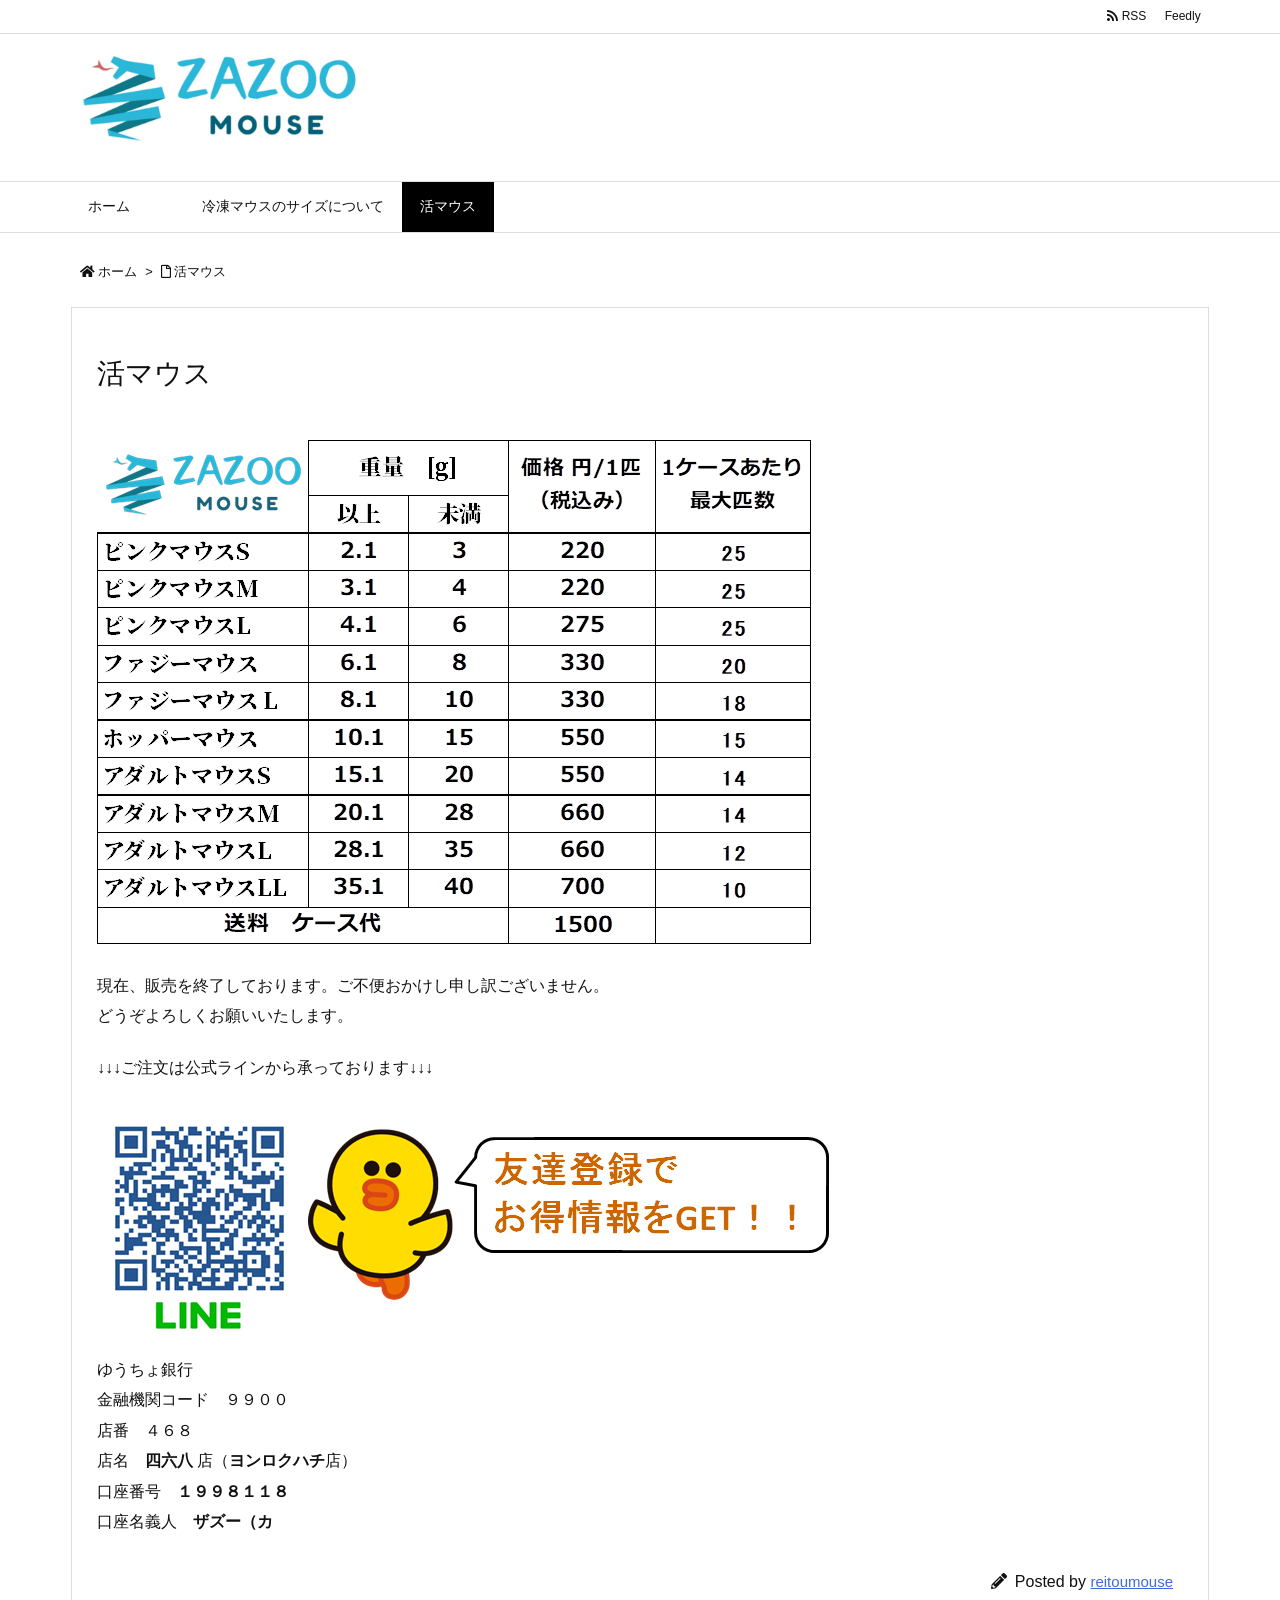
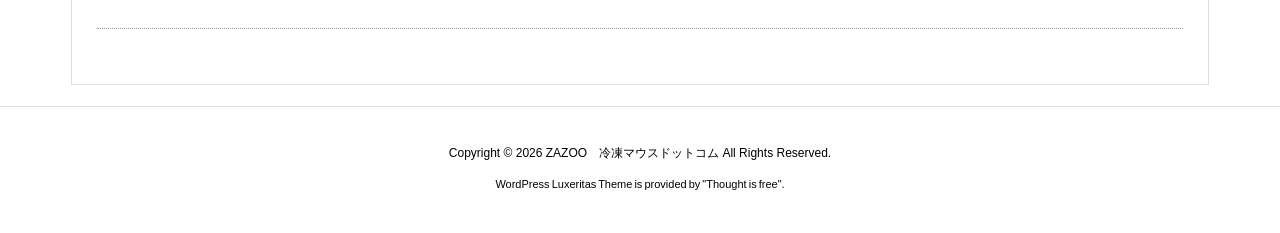
<file: index.html@p=433.html>
<!DOCTYPE html>
<html lang="ja" itemscope itemtype="https://schema.org/WebPage">
<head prefix="og: http://ogp.me/ns# article: http://ogp.me/ns/article# fb: http://ogp.me/ns/fb#">
<meta charset="UTF-8" />
<meta http-equiv="X-UA-Compatible" content="IE=edge" />
<meta name="viewport" content="width=device-width, initial-scale=1, user-scalable=yes" />
<title>活マウス | ZAZOO　冷凍マウスドットコム</title>
<meta name='robots' content='max-image-preview:large' />
<link rel='dns-prefetch' href='https://ajax.googleapis.com/' />
<link rel='dns-prefetch' href='https://use.fontawesome.com/' />
<link rel="preload" as="style" type="text/css" href="wp-content/themes/luxeritas/style.async.min.css@v=1758101567.css" />
<link rel="preload" as="font" type="font/woff" href="wp-content/themes/luxeritas/fonts/icomoon/fonts/icomoon.woff" crossorigin />
<link rel="canonical" href="index.html@p=433.html" />
<link rel='shortlink' href='index.html@p=433.html' />
<link rel="pingback" href="https://xn--gckvb8f657lfda.com/xmlrpc.php" />
<link rel="author" href="index.html@author=0.html" />
<link rel="alternate" type="application/rss+xml" title="ZAZOO　冷凍マウスドットコム RSS Feed" href="https://xn--gckvb8f657lfda.com/?feed=rss2" />
<link rel="alternate" type="application/atom+xml" title="ZAZOO　冷凍マウスドットコム Atom Feed" href="https://xn--gckvb8f657lfda.com/?feed=atom" />
<meta name="description" content="現在、販売を終了しております。ご不便おかけし申し訳ございません。どうぞよろしくお願いいたします。 ↓↓↓ご注文は公式ラインから承っております↓↓↓ ゆうちょ銀行金融機関コード　９９００店番　４６８店..." />
<meta name="theme-color" content="#4285f4">
<meta name="format-detection" content="telephone=no">
<meta property="og:type" content="article" />
<meta property="og:url" content="index.html@p=433.html" />
<meta property="og:title" content="活マウス | ZAZOO　冷凍マウスドットコム" />
<meta property="og:description" content="現在、販売を終了しております。ご不便おかけし申し訳ございません。どうぞよろしくお願いいたします。 ↓↓↓ご注文は公式ラインから承っております↓↓↓ ゆうちょ銀行金融機関コード　９..." />
<meta property="og:image" content="https://xn--gckvb8f657lfda.com/wp-content/uploads/2022/06/image.png" />
<meta property="og:image:width" content="715" />
<meta property="og:image:height" content="505" />
<meta property="og:site_name" content="ZAZOO　冷凍マウスドットコム" />
<meta property="og:locale" content="ja_JP" />
<meta property="article:published_time" content="2022-06-13T05:27:22Z" />
<meta property="article:modified_time" content="2022-11-17T09:00:47Z" />
<meta name="twitter:card" content="summary" />
<meta name="twitter:domain" content="xn--gckvb8f657lfda.com" />
<link rel="stylesheet" id="sbi_styles-css" href="https://xn--gckvb8f657lfda.com/wp-content/plugins/instagram-feed/css/sbi-styles.min.css" media="all" />
<style id='wp-block-library-theme-inline-css'>
@charset "UTF-8";.wp-block-archives-dropdown label{display:block}.wp-block-avatar{box-sizing:border-box}.wp-block-avatar.aligncenter{text-align:center}.wp-block-audio{box-sizing:border-box}.wp-block-audio figcaption{margin-top:.5em;margin-bottom:1em}.wp-block-audio audio{width:100%;min-width:300px}.wp-block-button__link{cursor:pointer;display:inline-block;text-align:center;word-break:break-word;box-sizing:border-box}.wp-block-button__link.aligncenter{text-align:center}.wp-block-button__link.alignright{text-align:right}:where(.wp-block-button__link){box-shadow:none;text-decoration:none;border-radius:9999px;padding:calc(.667em + 2px) calc(1.333em + 2px)}.wp-block-button[style*=text-decoration] .wp-block-button__link{text-decoration:inherit}.wp-block-buttons>.wp-block-button.has-custom-width{max-width:none}.wp-block-buttons>.wp-block-button.has-custom-width .wp-block-button__link{width:100%}.wp-block-buttons>.wp-block-button.has-custom-font-size .wp-block-button__link{font-size:inherit}.wp-block-buttons>.wp-block-button.wp-block-button__width-25{width:calc(25% - var(--wp--style--block-gap, .5em)*0.75)}.wp-block-buttons>.wp-block-button.wp-block-button__width-50{width:calc(50% - var(--wp--style--block-gap, .5em)*0.5)}.wp-block-buttons>.wp-block-button.wp-block-button__width-75{width:calc(75% - var(--wp--style--block-gap, .5em)*0.25)}.wp-block-buttons>.wp-block-button.wp-block-button__width-100{width:100%;flex-basis:100%}.wp-block-buttons.is-vertical>.wp-block-button.wp-block-button__width-25{width:25%}.wp-block-buttons.is-vertical>.wp-block-button.wp-block-button__width-50{width:50%}.wp-block-buttons.is-vertical>.wp-block-button.wp-block-button__width-75{width:75%}.wp-block-button.is-style-squared,.wp-block-button__link.wp-block-button.is-style-squared{border-radius:0}.wp-block-button.no-border-radius,.wp-block-button__link.no-border-radius{border-radius:0!important}.wp-block-button.is-style-outline>.wp-block-button__link,.wp-block-button .wp-block-button__link.is-style-outline{border:2px solid;padding:.667em 1.333em}.wp-block-button.is-style-outline>.wp-block-button__link:not(.has-text-color),.wp-block-button .wp-block-button__link.is-style-outline:not(.has-text-color){color:currentColor}.wp-block-button.is-style-outline>.wp-block-button__link:not(.has-background),.wp-block-button .wp-block-button__link.is-style-outline:not(.has-background){background-color:transparent;background-image:none}.wp-block-buttons.is-vertical{flex-direction:column}.wp-block-buttons.is-vertical>.wp-block-button:last-child{margin-bottom:0}.wp-block-buttons>.wp-block-button{display:inline-block;margin:0}.wp-block-buttons.is-content-justification-left{justify-content:flex-start}.wp-block-buttons.is-content-justification-left.is-vertical{align-items:flex-start}.wp-block-buttons.is-content-justification-center{justify-content:center}.wp-block-buttons.is-content-justification-center.is-vertical{align-items:center}.wp-block-buttons.is-content-justification-right{justify-content:flex-end}.wp-block-buttons.is-content-justification-right.is-vertical{align-items:flex-end}.wp-block-buttons.is-content-justification-space-between{justify-content:space-between}.wp-block-buttons.aligncenter{text-align:center}.wp-block-buttons:not(.is-content-justification-space-between,.is-content-justification-right,.is-content-justification-left,.is-content-justification-center) .wp-block-button.aligncenter{margin-left:auto;margin-right:auto;width:100%}.wp-block-buttons[style*=text-decoration] .wp-block-button,.wp-block-buttons[style*=text-decoration] .wp-block-button__link{text-decoration:inherit}.wp-block-buttons.has-custom-font-size .wp-block-button__link{font-size:inherit}.wp-block-button.aligncenter,.wp-block-calendar{text-align:center}.wp-block-calendar tbody td,.wp-block-calendar th{padding:.25em;border:1px solid #ddd}.wp-block-calendar tfoot td{border:none}.wp-block-calendar table{width:100%;border-collapse:collapse}.wp-block-calendar table th{font-weight:400;background:#ddd}.wp-block-calendar a{text-decoration:underline}.wp-block-calendar table caption,.wp-block-calendar table tbody{color:#40464d}.wp-block-categories{box-sizing:border-box}.wp-block-categories.alignleft{margin-right:2em}.wp-block-categories.alignright{margin-left:2em}.wp-block-code{box-sizing:border-box}.wp-block-code code{display:block;font-family:inherit;overflow-wrap:break-word;white-space:pre-wrap}.wp-block-columns{display:flex;margin-bottom:1.75em;box-sizing:border-box;flex-wrap:wrap!important;align-items:normal!important}@media (min-width:782px){.wp-block-columns{flex-wrap:nowrap!important}}.wp-block-columns.are-vertically-aligned-top{align-items:flex-start}.wp-block-columns.are-vertically-aligned-center{align-items:center}.wp-block-columns.are-vertically-aligned-bottom{align-items:flex-end}@media (max-width:781px){.wp-block-columns:not(.is-not-stacked-on-mobile)>.wp-block-column{flex-basis:100%!important}}@media (min-width:782px){.wp-block-columns:not(.is-not-stacked-on-mobile)>.wp-block-column{flex-basis:0;flex-grow:1}.wp-block-columns:not(.is-not-stacked-on-mobile)>.wp-block-column[style*=flex-basis]{flex-grow:0}}.wp-block-columns.is-not-stacked-on-mobile{flex-wrap:nowrap!important}.wp-block-columns.is-not-stacked-on-mobile>.wp-block-column{flex-basis:0;flex-grow:1}.wp-block-columns.is-not-stacked-on-mobile>.wp-block-column[style*=flex-basis]{flex-grow:0}:where(.wp-block-columns.has-background){padding:1.25em 2.375em}.wp-block-column{flex-grow:1;min-width:0;word-break:break-word;overflow-wrap:break-word}.wp-block-column.is-vertically-aligned-top{align-self:flex-start}.wp-block-column.is-vertically-aligned-center{align-self:center}.wp-block-column.is-vertically-aligned-bottom{align-self:flex-end}.wp-block-column.is-vertically-aligned-bottom,.wp-block-column.is-vertically-aligned-center,.wp-block-column.is-vertically-aligned-top{width:100%}.wp-block-post-comments .alignleft{float:left}.wp-block-post-comments .alignright{float:right}.wp-block-post-comments .navigation:after{content:"";display:table;clear:both}.wp-block-post-comments .commentlist{clear:both;list-style:none;margin:0;padding:0}.wp-block-post-comments .commentlist .comment{min-height:2.25em;padding-left:3.25em}.wp-block-post-comments .commentlist .comment p{font-size:1em;line-height:1.8;margin:1em 0}.wp-block-post-comments .commentlist .children{list-style:none;margin:0;padding:0}.wp-block-post-comments .comment-author{line-height:1.5}.wp-block-post-comments .comment-author .avatar{border-radius:1.5em;display:block;float:left;height:2.5em;margin-top:.5em;margin-right:.75em;width:2.5em}.wp-block-post-comments .comment-author cite{font-style:normal}.wp-block-post-comments .comment-meta{font-size:.875em;line-height:1.5}.wp-block-post-comments .comment-meta b{font-weight:400}.wp-block-post-comments .comment-meta .comment-awaiting-moderation{margin-top:1em;margin-bottom:1em;display:block}.wp-block-post-comments .comment-body .commentmetadata{font-size:.875em}.wp-block-post-comments .comment-form-author label,.wp-block-post-comments .comment-form-comment label,.wp-block-post-comments .comment-form-email label,.wp-block-post-comments .comment-form-url label{display:block;margin-bottom:.25em}.wp-block-post-comments .comment-form input:not([type=submit]):not([type=checkbox]),.wp-block-post-comments .comment-form textarea{display:block;box-sizing:border-box;width:100%}.wp-block-post-comments .comment-form-cookies-consent{display:flex;gap:.25em}.wp-block-post-comments .comment-form-cookies-consent #wp-comment-cookies-consent{margin-top:.35em}.wp-block-post-comments .comment-reply-title{margin-bottom:0}.wp-block-post-comments .comment-reply-title :where(small){font-size:var(--wp--preset--font-size--medium,smaller);margin-left:.5em}.wp-block-post-comments .reply{font-size:.875em;margin-bottom:1.4em}.wp-block-post-comments input:not([type=submit]),.wp-block-post-comments textarea{border:1px solid #949494;font-size:1em;font-family:inherit}.wp-block-post-comments input:not([type=submit]):not([type=checkbox]),.wp-block-post-comments textarea{padding:calc(.667em + 2px)}:where(.wp-block-post-comments input[type=submit]){border:none}.wp-block-comments-pagination>.wp-block-comments-pagination-next,.wp-block-comments-pagination>.wp-block-comments-pagination-numbers,.wp-block-comments-pagination>.wp-block-comments-pagination-previous{margin-right:.5em;margin-bottom:.5em}.wp-block-comments-pagination>.wp-block-comments-pagination-next:last-child,.wp-block-comments-pagination>.wp-block-comments-pagination-numbers:last-child,.wp-block-comments-pagination>.wp-block-comments-pagination-previous:last-child{margin-right:0}.wp-block-comments-pagination .wp-block-comments-pagination-previous-arrow{margin-right:1ch;display:inline-block}.wp-block-comments-pagination .wp-block-comments-pagination-previous-arrow:not(.is-arrow-chevron){transform:scaleX(1)}.wp-block-comments-pagination .wp-block-comments-pagination-next-arrow{margin-left:1ch;display:inline-block}.wp-block-comments-pagination .wp-block-comments-pagination-next-arrow:not(.is-arrow-chevron){transform:scaleX(1)}.wp-block-comments-pagination.aligncenter{justify-content:center}.wp-block-comment-template{margin-bottom:0;max-width:100%;list-style:none;padding:0}.wp-block-comment-template li{clear:both}.wp-block-comment-template ol{margin-bottom:0;max-width:100%;list-style:none;padding-left:2rem}.wp-block-comment-template.alignleft{float:left}.wp-block-comment-template.aligncenter{margin-left:auto;margin-right:auto;width:-moz-fit-content;width:fit-content}.wp-block-comment-template.alignright{float:right}.wp-block-cover,.wp-block-cover-image{position:relative;background-position:50%;min-height:430px;display:flex;justify-content:center;align-items:center;padding:1em;box-sizing:border-box}.wp-block-cover-image.has-background-dim:not([class*=-background-color]),.wp-block-cover-image .has-background-dim:not([class*=-background-color]),.wp-block-cover.has-background-dim:not([class*=-background-color]),.wp-block-cover .has-background-dim:not([class*=-background-color]){background-color:#000}.wp-block-cover-image .has-background-dim.has-background-gradient,.wp-block-cover .has-background-dim.has-background-gradient{background-color:transparent}.wp-block-cover-image.has-background-dim:before,.wp-block-cover.has-background-dim:before{content:"";background-color:inherit}.wp-block-cover-image.has-background-dim:not(.has-background-gradient):before,.wp-block-cover-image .wp-block-cover__background,.wp-block-cover-image .wp-block-cover__gradient-background,.wp-block-cover.has-background-dim:not(.has-background-gradient):before,.wp-block-cover .wp-block-cover__background,.wp-block-cover .wp-block-cover__gradient-background{position:absolute;top:0;left:0;bottom:0;right:0;z-index:1;opacity:.5}.wp-block-cover-image.has-background-dim.has-background-dim-10 .wp-block-cover__background,.wp-block-cover-image.has-background-dim.has-background-dim-10 .wp-block-cover__gradient-background,.wp-block-cover-image.has-background-dim.has-background-dim-10:not(.has-background-gradient):before,.wp-block-cover.has-background-dim.has-background-dim-10 .wp-block-cover__background,.wp-block-cover.has-background-dim.has-background-dim-10 .wp-block-cover__gradient-background,.wp-block-cover.has-background-dim.has-background-dim-10:not(.has-background-gradient):before{opacity:.1}.wp-block-cover-image.has-background-dim.has-background-dim-20 .wp-block-cover__background,.wp-block-cover-image.has-background-dim.has-background-dim-20 .wp-block-cover__gradient-background,.wp-block-cover-image.has-background-dim.has-background-dim-20:not(.has-background-gradient):before,.wp-block-cover.has-background-dim.has-background-dim-20 .wp-block-cover__background,.wp-block-cover.has-background-dim.has-background-dim-20 .wp-block-cover__gradient-background,.wp-block-cover.has-background-dim.has-background-dim-20:not(.has-background-gradient):before{opacity:.2}.wp-block-cover-image.has-background-dim.has-background-dim-30 .wp-block-cover__background,.wp-block-cover-image.has-background-dim.has-background-dim-30 .wp-block-cover__gradient-background,.wp-block-cover-image.has-background-dim.has-background-dim-30:not(.has-background-gradient):before,.wp-block-cover.has-background-dim.has-background-dim-30 .wp-block-cover__background,.wp-block-cover.has-background-dim.has-background-dim-30 .wp-block-cover__gradient-background,.wp-block-cover.has-background-dim.has-background-dim-30:not(.has-background-gradient):before{opacity:.3}.wp-block-cover-image.has-background-dim.has-background-dim-40 .wp-block-cover__background,.wp-block-cover-image.has-background-dim.has-background-dim-40 .wp-block-cover__gradient-background,.wp-block-cover-image.has-background-dim.has-background-dim-40:not(.has-background-gradient):before,.wp-block-cover.has-background-dim.has-background-dim-40 .wp-block-cover__background,.wp-block-cover.has-background-dim.has-background-dim-40 .wp-block-cover__gradient-background,.wp-block-cover.has-background-dim.has-background-dim-40:not(.has-background-gradient):before{opacity:.4}.wp-block-cover-image.has-background-dim.has-background-dim-50 .wp-block-cover__background,.wp-block-cover-image.has-background-dim.has-background-dim-50 .wp-block-cover__gradient-background,.wp-block-cover-image.has-background-dim.has-background-dim-50:not(.has-background-gradient):before,.wp-block-cover.has-background-dim.has-background-dim-50 .wp-block-cover__background,.wp-block-cover.has-background-dim.has-background-dim-50 .wp-block-cover__gradient-background,.wp-block-cover.has-background-dim.has-background-dim-50:not(.has-background-gradient):before{opacity:.5}.wp-block-cover-image.has-background-dim.has-background-dim-60 .wp-block-cover__background,.wp-block-cover-image.has-background-dim.has-background-dim-60 .wp-block-cover__gradient-background,.wp-block-cover-image.has-background-dim.has-background-dim-60:not(.has-background-gradient):before,.wp-block-cover.has-background-dim.has-background-dim-60 .wp-block-cover__background,.wp-block-cover.has-background-dim.has-background-dim-60 .wp-block-cover__gradient-background,.wp-block-cover.has-background-dim.has-background-dim-60:not(.has-background-gradient):before{opacity:.6}.wp-block-cover-image.has-background-dim.has-background-dim-70 .wp-block-cover__background,.wp-block-cover-image.has-background-dim.has-background-dim-70 .wp-block-cover__gradient-background,.wp-block-cover-image.has-background-dim.has-background-dim-70:not(.has-background-gradient):before,.wp-block-cover.has-background-dim.has-background-dim-70 .wp-block-cover__background,.wp-block-cover.has-background-dim.has-background-dim-70 .wp-block-cover__gradient-background,.wp-block-cover.has-background-dim.has-background-dim-70:not(.has-background-gradient):before{opacity:.7}.wp-block-cover-image.has-background-dim.has-background-dim-80 .wp-block-cover__background,.wp-block-cover-image.has-background-dim.has-background-dim-80 .wp-block-cover__gradient-background,.wp-block-cover-image.has-background-dim.has-background-dim-80:not(.has-background-gradient):before,.wp-block-cover.has-background-dim.has-background-dim-80 .wp-block-cover__background,.wp-block-cover.has-background-dim.has-background-dim-80 .wp-block-cover__gradient-background,.wp-block-cover.has-background-dim.has-background-dim-80:not(.has-background-gradient):before{opacity:.8}.wp-block-cover-image.has-background-dim.has-background-dim-90 .wp-block-cover__background,.wp-block-cover-image.has-background-dim.has-background-dim-90 .wp-block-cover__gradient-background,.wp-block-cover-image.has-background-dim.has-background-dim-90:not(.has-background-gradient):before,.wp-block-cover.has-background-dim.has-background-dim-90 .wp-block-cover__background,.wp-block-cover.has-background-dim.has-background-dim-90 .wp-block-cover__gradient-background,.wp-block-cover.has-background-dim.has-background-dim-90:not(.has-background-gradient):before{opacity:.9}.wp-block-cover-image.has-background-dim.has-background-dim-100 .wp-block-cover__background,.wp-block-cover-image.has-background-dim.has-background-dim-100 .wp-block-cover__gradient-background,.wp-block-cover-image.has-background-dim.has-background-dim-100:not(.has-background-gradient):before,.wp-block-cover.has-background-dim.has-background-dim-100 .wp-block-cover__background,.wp-block-cover.has-background-dim.has-background-dim-100 .wp-block-cover__gradient-background,.wp-block-cover.has-background-dim.has-background-dim-100:not(.has-background-gradient):before{opacity:1}.wp-block-cover-image .wp-block-cover__background.has-background-dim.has-background-dim-0,.wp-block-cover-image .wp-block-cover__gradient-background.has-background-dim.has-background-dim-0,.wp-block-cover .wp-block-cover__background.has-background-dim.has-background-dim-0,.wp-block-cover .wp-block-cover__gradient-background.has-background-dim.has-background-dim-0{opacity:0}.wp-block-cover-image .wp-block-cover__background.has-background-dim.has-background-dim-10,.wp-block-cover-image .wp-block-cover__gradient-background.has-background-dim.has-background-dim-10,.wp-block-cover .wp-block-cover__background.has-background-dim.has-background-dim-10,.wp-block-cover .wp-block-cover__gradient-background.has-background-dim.has-background-dim-10{opacity:.1}.wp-block-cover-image .wp-block-cover__background.has-background-dim.has-background-dim-20,.wp-block-cover-image .wp-block-cover__gradient-background.has-background-dim.has-background-dim-20,.wp-block-cover .wp-block-cover__background.has-background-dim.has-background-dim-20,.wp-block-cover .wp-block-cover__gradient-background.has-background-dim.has-background-dim-20{opacity:.2}.wp-block-cover-image .wp-block-cover__background.has-background-dim.has-background-dim-30,.wp-block-cover-image .wp-block-cover__gradient-background.has-background-dim.has-background-dim-30,.wp-block-cover .wp-block-cover__background.has-background-dim.has-background-dim-30,.wp-block-cover .wp-block-cover__gradient-background.has-background-dim.has-background-dim-30{opacity:.3}.wp-block-cover-image .wp-block-cover__background.has-background-dim.has-background-dim-40,.wp-block-cover-image .wp-block-cover__gradient-background.has-background-dim.has-background-dim-40,.wp-block-cover .wp-block-cover__background.has-background-dim.has-background-dim-40,.wp-block-cover .wp-block-cover__gradient-background.has-background-dim.has-background-dim-40{opacity:.4}.wp-block-cover-image .wp-block-cover__background.has-background-dim.has-background-dim-50,.wp-block-cover-image .wp-block-cover__gradient-background.has-background-dim.has-background-dim-50,.wp-block-cover .wp-block-cover__background.has-background-dim.has-background-dim-50,.wp-block-cover .wp-block-cover__gradient-background.has-background-dim.has-background-dim-50{opacity:.5}.wp-block-cover-image .wp-block-cover__background.has-background-dim.has-background-dim-60,.wp-block-cover-image .wp-block-cover__gradient-background.has-background-dim.has-background-dim-60,.wp-block-cover .wp-block-cover__background.has-background-dim.has-background-dim-60,.wp-block-cover .wp-block-cover__gradient-background.has-background-dim.has-background-dim-60{opacity:.6}.wp-block-cover-image .wp-block-cover__background.has-background-dim.has-background-dim-70,.wp-block-cover-image .wp-block-cover__gradient-background.has-background-dim.has-background-dim-70,.wp-block-cover .wp-block-cover__background.has-background-dim.has-background-dim-70,.wp-block-cover .wp-block-cover__gradient-background.has-background-dim.has-background-dim-70{opacity:.7}.wp-block-cover-image .wp-block-cover__background.has-background-dim.has-background-dim-80,.wp-block-cover-image .wp-block-cover__gradient-background.has-background-dim.has-background-dim-80,.wp-block-cover .wp-block-cover__background.has-background-dim.has-background-dim-80,.wp-block-cover .wp-block-cover__gradient-background.has-background-dim.has-background-dim-80{opacity:.8}.wp-block-cover-image .wp-block-cover__background.has-background-dim.has-background-dim-90,.wp-block-cover-image .wp-block-cover__gradient-background.has-background-dim.has-background-dim-90,.wp-block-cover .wp-block-cover__background.has-background-dim.has-background-dim-90,.wp-block-cover .wp-block-cover__gradient-background.has-background-dim.has-background-dim-90{opacity:.9}.wp-block-cover-image .wp-block-cover__background.has-background-dim.has-background-dim-100,.wp-block-cover-image .wp-block-cover__gradient-background.has-background-dim.has-background-dim-100,.wp-block-cover .wp-block-cover__background.has-background-dim.has-background-dim-100,.wp-block-cover .wp-block-cover__gradient-background.has-background-dim.has-background-dim-100{opacity:1}.wp-block-cover-image.alignleft,.wp-block-cover-image.alignright,.wp-block-cover.alignleft,.wp-block-cover.alignright{max-width:420px;width:100%}.wp-block-cover-image:after,.wp-block-cover:after{display:block;content:"";font-size:0;min-height:inherit}@supports (position:sticky){.wp-block-cover-image:after,.wp-block-cover:after{content:none}}.wp-block-cover-image.aligncenter,.wp-block-cover-image.alignleft,.wp-block-cover-image.alignright,.wp-block-cover.aligncenter,.wp-block-cover.alignleft,.wp-block-cover.alignright{display:flex}.wp-block-cover-image .wp-block-cover__inner-container,.wp-block-cover .wp-block-cover__inner-container{width:100%;z-index:1;color:#fff}.wp-block-cover-image.is-light .wp-block-cover__inner-container,.wp-block-cover.is-light .wp-block-cover__inner-container{color:#000}.wp-block-cover-image h1:not(.has-text-color),.wp-block-cover-image h2:not(.has-text-color),.wp-block-cover-image h3:not(.has-text-color),.wp-block-cover-image h4:not(.has-text-color),.wp-block-cover-image h5:not(.has-text-color),.wp-block-cover-image h6:not(.has-text-color),.wp-block-cover-image p:not(.has-text-color),.wp-block-cover h1:not(.has-text-color),.wp-block-cover h2:not(.has-text-color),.wp-block-cover h3:not(.has-text-color),.wp-block-cover h4:not(.has-text-color),.wp-block-cover h5:not(.has-text-color),.wp-block-cover h6:not(.has-text-color),.wp-block-cover p:not(.has-text-color){color:inherit}.wp-block-cover-image.is-position-top-left,.wp-block-cover.is-position-top-left{align-items:flex-start;justify-content:flex-start}.wp-block-cover-image.is-position-top-center,.wp-block-cover.is-position-top-center{align-items:flex-start;justify-content:center}.wp-block-cover-image.is-position-top-right,.wp-block-cover.is-position-top-right{align-items:flex-start;justify-content:flex-end}.wp-block-cover-image.is-position-center-left,.wp-block-cover.is-position-center-left{align-items:center;justify-content:flex-start}.wp-block-cover-image.is-position-center-center,.wp-block-cover.is-position-center-center{align-items:center;justify-content:center}.wp-block-cover-image.is-position-center-right,.wp-block-cover.is-position-center-right{align-items:center;justify-content:flex-end}.wp-block-cover-image.is-position-bottom-left,.wp-block-cover.is-position-bottom-left{align-items:flex-end;justify-content:flex-start}.wp-block-cover-image.is-position-bottom-center,.wp-block-cover.is-position-bottom-center{align-items:flex-end;justify-content:center}.wp-block-cover-image.is-position-bottom-right,.wp-block-cover.is-position-bottom-right{align-items:flex-end;justify-content:flex-end}.wp-block-cover-image.has-custom-content-position.has-custom-content-position .wp-block-cover__inner-container,.wp-block-cover.has-custom-content-position.has-custom-content-position .wp-block-cover__inner-container{margin:0;width:auto}.wp-block-cover-image .wp-block-cover__image-background,.wp-block-cover-image video.wp-block-cover__video-background,.wp-block-cover .wp-block-cover__image-background,.wp-block-cover video.wp-block-cover__video-background{position:absolute;top:0;left:0;right:0;bottom:0;margin:0;padding:0;width:100%;height:100%;max-width:none;max-height:none;-o-object-fit:cover;object-fit:cover;outline:none;border:none;box-shadow:none}.wp-block-cover-image.has-parallax,.wp-block-cover.has-parallax,.wp-block-cover__image-background.has-parallax,video.wp-block-cover__video-background.has-parallax{background-attachment:fixed;background-size:cover;background-repeat:no-repeat}@supports (-webkit-overflow-scrolling:touch){.wp-block-cover-image.has-parallax,.wp-block-cover.has-parallax,.wp-block-cover__image-background.has-parallax,video.wp-block-cover__video-background.has-parallax{background-attachment:scroll}}@media (prefers-reduced-motion:reduce){.wp-block-cover-image.has-parallax,.wp-block-cover.has-parallax,.wp-block-cover__image-background.has-parallax,video.wp-block-cover__video-background.has-parallax{background-attachment:scroll}}.wp-block-cover-image.is-repeated,.wp-block-cover.is-repeated,.wp-block-cover__image-background.is-repeated,video.wp-block-cover__video-background.is-repeated{background-repeat:repeat;background-size:auto}.wp-block-cover__image-background,.wp-block-cover__video-background{z-index:0}.wp-block-cover-image-text,.wp-block-cover-image-text a,.wp-block-cover-image-text a:active,.wp-block-cover-image-text a:focus,.wp-block-cover-image-text a:hover,.wp-block-cover-text,.wp-block-cover-text a,.wp-block-cover-text a:active,.wp-block-cover-text a:focus,.wp-block-cover-text a:hover,section.wp-block-cover-image h2,section.wp-block-cover-image h2 a,section.wp-block-cover-image h2 a:active,section.wp-block-cover-image h2 a:focus,section.wp-block-cover-image h2 a:hover{color:#fff}.wp-block-cover-image .wp-block-cover.has-left-content{justify-content:flex-start}.wp-block-cover-image .wp-block-cover.has-right-content{justify-content:flex-end}.wp-block-cover-image.has-left-content .wp-block-cover-image-text,.wp-block-cover.has-left-content .wp-block-cover-text,section.wp-block-cover-image.has-left-content>h2{margin-left:0;text-align:left}.wp-block-cover-image.has-right-content .wp-block-cover-image-text,.wp-block-cover.has-right-content .wp-block-cover-text,section.wp-block-cover-image.has-right-content>h2{margin-right:0;text-align:right}.wp-block-cover-image .wp-block-cover-image-text,.wp-block-cover .wp-block-cover-text,section.wp-block-cover-image>h2{font-size:2em;line-height:1.25;z-index:1;margin-bottom:0;max-width:840px;padding:.44em;text-align:center}.wp-block-embed.alignleft,.wp-block-embed.alignright,.wp-block[data-align=left]>[data-type="core/embed"],.wp-block[data-align=right]>[data-type="core/embed"]{max-width:360px;width:100%}.wp-block-embed.alignleft .wp-block-embed__wrapper,.wp-block-embed.alignright .wp-block-embed__wrapper,.wp-block[data-align=left]>[data-type="core/embed"] .wp-block-embed__wrapper,.wp-block[data-align=right]>[data-type="core/embed"] .wp-block-embed__wrapper{min-width:280px}.wp-block-cover .wp-block-embed{min-width:320px;min-height:240px}.wp-block-embed{overflow-wrap:break-word}.wp-block-embed figcaption{margin-top:.5em;margin-bottom:1em}.wp-block-embed iframe{max-width:100%}.wp-block-embed__wrapper{position:relative}.wp-embed-responsive .wp-has-aspect-ratio .wp-block-embed__wrapper:before{content:"";display:block;padding-top:50%}.wp-embed-responsive .wp-has-aspect-ratio iframe{position:absolute;top:0;right:0;bottom:0;left:0;height:100%;width:100%}.wp-embed-responsive .wp-embed-aspect-21-9 .wp-block-embed__wrapper:before{padding-top:42.85%}.wp-embed-responsive .wp-embed-aspect-18-9 .wp-block-embed__wrapper:before{padding-top:50%}.wp-embed-responsive .wp-embed-aspect-16-9 .wp-block-embed__wrapper:before{padding-top:56.25%}.wp-embed-responsive .wp-embed-aspect-4-3 .wp-block-embed__wrapper:before{padding-top:75%}.wp-embed-responsive .wp-embed-aspect-1-1 .wp-block-embed__wrapper:before{padding-top:100%}.wp-embed-responsive .wp-embed-aspect-9-16 .wp-block-embed__wrapper:before{padding-top:177.77%}.wp-embed-responsive .wp-embed-aspect-1-2 .wp-block-embed__wrapper:before{padding-top:200%}.wp-block-file{margin-bottom:1.5em}.wp-block-file:not(.wp-element-button){font-size:.8em}.wp-block-file.aligncenter{text-align:center}.wp-block-file.alignright{text-align:right}.wp-block-file *+.wp-block-file__button{margin-left:.75em}.wp-block-file__embed{margin-bottom:1em}:where(.wp-block-file__button){border-radius:2em;padding:.5em 1em}:where(.wp-block-file__button):is(a):active,:where(.wp-block-file__button):is(a):focus,:where(.wp-block-file__button):is(a):hover,:where(.wp-block-file__button):is(a):visited{box-shadow:none;color:#fff;opacity:.85;text-decoration:none}.blocks-gallery-grid:not(.has-nested-images),.wp-block-gallery:not(.has-nested-images){display:flex;flex-wrap:wrap;list-style-type:none;padding:0;margin:0}.blocks-gallery-grid:not(.has-nested-images) .blocks-gallery-image,.blocks-gallery-grid:not(.has-nested-images) .blocks-gallery-item,.wp-block-gallery:not(.has-nested-images) .blocks-gallery-image,.wp-block-gallery:not(.has-nested-images) .blocks-gallery-item{margin:0 1em 1em 0;display:flex;flex-grow:1;flex-direction:column;justify-content:center;position:relative;width:calc(50% - 1em)}.blocks-gallery-grid:not(.has-nested-images) .blocks-gallery-image:nth-of-type(2n),.blocks-gallery-grid:not(.has-nested-images) .blocks-gallery-item:nth-of-type(2n),.wp-block-gallery:not(.has-nested-images) .blocks-gallery-image:nth-of-type(2n),.wp-block-gallery:not(.has-nested-images) .blocks-gallery-item:nth-of-type(2n){margin-right:0}.blocks-gallery-grid:not(.has-nested-images) .blocks-gallery-image figure,.blocks-gallery-grid:not(.has-nested-images) .blocks-gallery-item figure,.wp-block-gallery:not(.has-nested-images) .blocks-gallery-image figure,.wp-block-gallery:not(.has-nested-images) .blocks-gallery-item figure{margin:0;height:100%;display:flex;align-items:flex-end;justify-content:flex-start}.blocks-gallery-grid:not(.has-nested-images) .blocks-gallery-image img,.blocks-gallery-grid:not(.has-nested-images) .blocks-gallery-item img,.wp-block-gallery:not(.has-nested-images) .blocks-gallery-image img,.wp-block-gallery:not(.has-nested-images) .blocks-gallery-item img{display:block;max-width:100%;height:auto;width:auto}.blocks-gallery-grid:not(.has-nested-images) .blocks-gallery-image figcaption,.blocks-gallery-grid:not(.has-nested-images) .blocks-gallery-item figcaption,.wp-block-gallery:not(.has-nested-images) .blocks-gallery-image figcaption,.wp-block-gallery:not(.has-nested-images) .blocks-gallery-item figcaption{position:absolute;bottom:0;width:100%;max-height:100%;overflow:auto;padding:3em .77em .7em;color:#fff;text-align:center;font-size:.8em;background:linear-gradient(0deg,rgba(0,0,0,.7),rgba(0,0,0,.3) 70%,transparent);box-sizing:border-box;margin:0;z-index:2}.blocks-gallery-grid:not(.has-nested-images) .blocks-gallery-image figcaption img,.blocks-gallery-grid:not(.has-nested-images) .blocks-gallery-item figcaption img,.wp-block-gallery:not(.has-nested-images) .blocks-gallery-image figcaption img,.wp-block-gallery:not(.has-nested-images) .blocks-gallery-item figcaption img{display:inline}.blocks-gallery-grid:not(.has-nested-images) figcaption,.wp-block-gallery:not(.has-nested-images) figcaption{flex-grow:1}.blocks-gallery-grid:not(.has-nested-images).is-cropped .blocks-gallery-image a,.blocks-gallery-grid:not(.has-nested-images).is-cropped .blocks-gallery-image img,.blocks-gallery-grid:not(.has-nested-images).is-cropped .blocks-gallery-item a,.blocks-gallery-grid:not(.has-nested-images).is-cropped .blocks-gallery-item img,.wp-block-gallery:not(.has-nested-images).is-cropped .blocks-gallery-image a,.wp-block-gallery:not(.has-nested-images).is-cropped .blocks-gallery-image img,.wp-block-gallery:not(.has-nested-images).is-cropped .blocks-gallery-item a,.wp-block-gallery:not(.has-nested-images).is-cropped .blocks-gallery-item img{width:100%;height:100%;flex:1;-o-object-fit:cover;object-fit:cover}.blocks-gallery-grid:not(.has-nested-images).columns-1 .blocks-gallery-image,.blocks-gallery-grid:not(.has-nested-images).columns-1 .blocks-gallery-item,.wp-block-gallery:not(.has-nested-images).columns-1 .blocks-gallery-image,.wp-block-gallery:not(.has-nested-images).columns-1 .blocks-gallery-item{width:100%;margin-right:0}@media (min-width:600px){.blocks-gallery-grid:not(.has-nested-images).columns-3 .blocks-gallery-image,.blocks-gallery-grid:not(.has-nested-images).columns-3 .blocks-gallery-item,.wp-block-gallery:not(.has-nested-images).columns-3 .blocks-gallery-image,.wp-block-gallery:not(.has-nested-images).columns-3 .blocks-gallery-item{width:calc(33.33333% - .66667em);margin-right:1em}.blocks-gallery-grid:not(.has-nested-images).columns-4 .blocks-gallery-image,.blocks-gallery-grid:not(.has-nested-images).columns-4 .blocks-gallery-item,.wp-block-gallery:not(.has-nested-images).columns-4 .blocks-gallery-image,.wp-block-gallery:not(.has-nested-images).columns-4 .blocks-gallery-item{width:calc(25% - .75em);margin-right:1em}.blocks-gallery-grid:not(.has-nested-images).columns-5 .blocks-gallery-image,.blocks-gallery-grid:not(.has-nested-images).columns-5 .blocks-gallery-item,.wp-block-gallery:not(.has-nested-images).columns-5 .blocks-gallery-image,.wp-block-gallery:not(.has-nested-images).columns-5 .blocks-gallery-item{width:calc(20% - .8em);margin-right:1em}.blocks-gallery-grid:not(.has-nested-images).columns-6 .blocks-gallery-image,.blocks-gallery-grid:not(.has-nested-images).columns-6 .blocks-gallery-item,.wp-block-gallery:not(.has-nested-images).columns-6 .blocks-gallery-image,.wp-block-gallery:not(.has-nested-images).columns-6 .blocks-gallery-item{width:calc(16.66667% - .83333em);margin-right:1em}.blocks-gallery-grid:not(.has-nested-images).columns-7 .blocks-gallery-image,.blocks-gallery-grid:not(.has-nested-images).columns-7 .blocks-gallery-item,.wp-block-gallery:not(.has-nested-images).columns-7 .blocks-gallery-image,.wp-block-gallery:not(.has-nested-images).columns-7 .blocks-gallery-item{width:calc(14.28571% - .85714em);margin-right:1em}.blocks-gallery-grid:not(.has-nested-images).columns-8 .blocks-gallery-image,.blocks-gallery-grid:not(.has-nested-images).columns-8 .blocks-gallery-item,.wp-block-gallery:not(.has-nested-images).columns-8 .blocks-gallery-image,.wp-block-gallery:not(.has-nested-images).columns-8 .blocks-gallery-item{width:calc(12.5% - .875em);margin-right:1em}.blocks-gallery-grid:not(.has-nested-images).columns-1 .blocks-gallery-image:nth-of-type(1n),.blocks-gallery-grid:not(.has-nested-images).columns-1 .blocks-gallery-item:nth-of-type(1n),.blocks-gallery-grid:not(.has-nested-images).columns-2 .blocks-gallery-image:nth-of-type(2n),.blocks-gallery-grid:not(.has-nested-images).columns-2 .blocks-gallery-item:nth-of-type(2n),.blocks-gallery-grid:not(.has-nested-images).columns-3 .blocks-gallery-image:nth-of-type(3n),.blocks-gallery-grid:not(.has-nested-images).columns-3 .blocks-gallery-item:nth-of-type(3n),.blocks-gallery-grid:not(.has-nested-images).columns-4 .blocks-gallery-image:nth-of-type(4n),.blocks-gallery-grid:not(.has-nested-images).columns-4 .blocks-gallery-item:nth-of-type(4n),.blocks-gallery-grid:not(.has-nested-images).columns-5 .blocks-gallery-image:nth-of-type(5n),.blocks-gallery-grid:not(.has-nested-images).columns-5 .blocks-gallery-item:nth-of-type(5n),.blocks-gallery-grid:not(.has-nested-images).columns-6 .blocks-gallery-image:nth-of-type(6n),.blocks-gallery-grid:not(.has-nested-images).columns-6 .blocks-gallery-item:nth-of-type(6n),.blocks-gallery-grid:not(.has-nested-images).columns-7 .blocks-gallery-image:nth-of-type(7n),.blocks-gallery-grid:not(.has-nested-images).columns-7 .blocks-gallery-item:nth-of-type(7n),.blocks-gallery-grid:not(.has-nested-images).columns-8 .blocks-gallery-image:nth-of-type(8n),.blocks-gallery-grid:not(.has-nested-images).columns-8 .blocks-gallery-item:nth-of-type(8n),.wp-block-gallery:not(.has-nested-images).columns-1 .blocks-gallery-image:nth-of-type(1n),.wp-block-gallery:not(.has-nested-images).columns-1 .blocks-gallery-item:nth-of-type(1n),.wp-block-gallery:not(.has-nested-images).columns-2 .blocks-gallery-image:nth-of-type(2n),.wp-block-gallery:not(.has-nested-images).columns-2 .blocks-gallery-item:nth-of-type(2n),.wp-block-gallery:not(.has-nested-images).columns-3 .blocks-gallery-image:nth-of-type(3n),.wp-block-gallery:not(.has-nested-images).columns-3 .blocks-gallery-item:nth-of-type(3n),.wp-block-gallery:not(.has-nested-images).columns-4 .blocks-gallery-image:nth-of-type(4n),.wp-block-gallery:not(.has-nested-images).columns-4 .blocks-gallery-item:nth-of-type(4n),.wp-block-gallery:not(.has-nested-images).columns-5 .blocks-gallery-image:nth-of-type(5n),.wp-block-gallery:not(.has-nested-images).columns-5 .blocks-gallery-item:nth-of-type(5n),.wp-block-gallery:not(.has-nested-images).columns-6 .blocks-gallery-image:nth-of-type(6n),.wp-block-gallery:not(.has-nested-images).columns-6 .blocks-gallery-item:nth-of-type(6n),.wp-block-gallery:not(.has-nested-images).columns-7 .blocks-gallery-image:nth-of-type(7n),.wp-block-gallery:not(.has-nested-images).columns-7 .blocks-gallery-item:nth-of-type(7n),.wp-block-gallery:not(.has-nested-images).columns-8 .blocks-gallery-image:nth-of-type(8n),.wp-block-gallery:not(.has-nested-images).columns-8 .blocks-gallery-item:nth-of-type(8n){margin-right:0}}.blocks-gallery-grid:not(.has-nested-images) .blocks-gallery-image:last-child,.blocks-gallery-grid:not(.has-nested-images) .blocks-gallery-item:last-child,.wp-block-gallery:not(.has-nested-images) .blocks-gallery-image:last-child,.wp-block-gallery:not(.has-nested-images) .blocks-gallery-item:last-child{margin-right:0}.blocks-gallery-grid:not(.has-nested-images).alignleft,.blocks-gallery-grid:not(.has-nested-images).alignright,.wp-block-gallery:not(.has-nested-images).alignleft,.wp-block-gallery:not(.has-nested-images).alignright{max-width:420px;width:100%}.blocks-gallery-grid:not(.has-nested-images).aligncenter .blocks-gallery-item figure,.wp-block-gallery:not(.has-nested-images).aligncenter .blocks-gallery-item figure{justify-content:center}.wp-block-gallery:not(.is-cropped) .blocks-gallery-item{align-self:flex-start}figure.wp-block-gallery.has-nested-images{align-items:normal}.wp-block-gallery.has-nested-images figure.wp-block-image:not(#individual-image){width:calc(50% - var(--wp--style--unstable-gallery-gap, 16px)/2);margin:0}.wp-block-gallery.has-nested-images figure.wp-block-image{display:flex;flex-grow:1;justify-content:center;position:relative;flex-direction:column;max-width:100%;box-sizing:border-box}.wp-block-gallery.has-nested-images figure.wp-block-image>a,.wp-block-gallery.has-nested-images figure.wp-block-image>div{margin:0;flex-direction:column;flex-grow:1}.wp-block-gallery.has-nested-images figure.wp-block-image img{display:block;height:auto;max-width:100%!important;width:auto}.wp-block-gallery.has-nested-images figure.wp-block-image figcaption{background:linear-gradient(0deg,rgba(0,0,0,.7),rgba(0,0,0,.3) 70%,transparent);bottom:0;color:#fff;font-size:13px;left:0;margin-bottom:0;max-height:60%;overflow:auto;padding:0 8px 8px;position:absolute;text-align:center;width:100%;box-sizing:border-box}.wp-block-gallery.has-nested-images figure.wp-block-image figcaption img{display:inline}.wp-block-gallery.has-nested-images figure.wp-block-image figcaption a{color:inherit}.wp-block-gallery.has-nested-images figure.wp-block-image.has-custom-border img{box-sizing:border-box}.wp-block-gallery.has-nested-images figure.wp-block-image.has-custom-border>a,.wp-block-gallery.has-nested-images figure.wp-block-image.has-custom-border>div,.wp-block-gallery.has-nested-images figure.wp-block-image.is-style-rounded>a,.wp-block-gallery.has-nested-images figure.wp-block-image.is-style-rounded>div{flex:1 1 auto}.wp-block-gallery.has-nested-images figure.wp-block-image.has-custom-border figcaption,.wp-block-gallery.has-nested-images figure.wp-block-image.is-style-rounded figcaption{flex:initial;background:none;color:inherit;margin:0;padding:10px 10px 9px;position:relative}.wp-block-gallery.has-nested-images figcaption{flex-grow:1;flex-basis:100%;text-align:center}.wp-block-gallery.has-nested-images:not(.is-cropped) figure.wp-block-image:not(#individual-image){margin-top:0;margin-bottom:auto}.wp-block-gallery.has-nested-images.is-cropped figure.wp-block-image:not(#individual-image){align-self:inherit}.wp-block-gallery.has-nested-images.is-cropped figure.wp-block-image:not(#individual-image)>a,.wp-block-gallery.has-nested-images.is-cropped figure.wp-block-image:not(#individual-image)>div:not(.components-drop-zone){display:flex}.wp-block-gallery.has-nested-images.is-cropped figure.wp-block-image:not(#individual-image) a,.wp-block-gallery.has-nested-images.is-cropped figure.wp-block-image:not(#individual-image) img{width:100%;flex:1 0 0%;height:100%;-o-object-fit:cover;object-fit:cover}.wp-block-gallery.has-nested-images.columns-1 figure.wp-block-image:not(#individual-image){width:100%}@media (min-width:600px){.wp-block-gallery.has-nested-images.columns-3 figure.wp-block-image:not(#individual-image){width:calc(33.33333% - var(--wp--style--unstable-gallery-gap, 16px)*0.66667)}.wp-block-gallery.has-nested-images.columns-4 figure.wp-block-image:not(#individual-image){width:calc(25% - var(--wp--style--unstable-gallery-gap, 16px)*0.75)}.wp-block-gallery.has-nested-images.columns-5 figure.wp-block-image:not(#individual-image){width:calc(20% - var(--wp--style--unstable-gallery-gap, 16px)*0.8)}.wp-block-gallery.has-nested-images.columns-6 figure.wp-block-image:not(#individual-image){width:calc(16.66667% - var(--wp--style--unstable-gallery-gap, 16px)*0.83333)}.wp-block-gallery.has-nested-images.columns-7 figure.wp-block-image:not(#individual-image){width:calc(14.28571% - var(--wp--style--unstable-gallery-gap, 16px)*0.85714)}.wp-block-gallery.has-nested-images.columns-8 figure.wp-block-image:not(#individual-image){width:calc(12.5% - var(--wp--style--unstable-gallery-gap, 16px)*0.875)}.wp-block-gallery.has-nested-images.columns-default figure.wp-block-image:not(#individual-image){width:calc(33.33% - var(--wp--style--unstable-gallery-gap, 16px)*0.66667)}.wp-block-gallery.has-nested-images.columns-default figure.wp-block-image:not(#individual-image):first-child:nth-last-child(2),.wp-block-gallery.has-nested-images.columns-default figure.wp-block-image:not(#individual-image):first-child:nth-last-child(2)~figure.wp-block-image:not(#individual-image){width:calc(50% - var(--wp--style--unstable-gallery-gap, 16px)*0.5)}.wp-block-gallery.has-nested-images.columns-default figure.wp-block-image:not(#individual-image):first-child:last-child{width:100%}}.wp-block-gallery.has-nested-images.alignleft,.wp-block-gallery.has-nested-images.alignright{max-width:420px;width:100%}.wp-block-gallery.has-nested-images.aligncenter{justify-content:center}.wp-block-group{box-sizing:border-box}h1.has-background,h2.has-background,h3.has-background,h4.has-background,h5.has-background,h6.has-background{padding:1.25em 2.375em}.wp-block-image img{height:auto;max-width:100%;vertical-align:bottom}.wp-block-image.has-custom-border img,.wp-block-image img{box-sizing:border-box}.wp-block-image.aligncenter{text-align:center}.wp-block-image.alignfull img,.wp-block-image.alignwide img{height:auto;width:100%}.wp-block-image.aligncenter,.wp-block-image .aligncenter,.wp-block-image.alignleft,.wp-block-image .alignleft,.wp-block-image.alignright,.wp-block-image .alignright{display:table}.wp-block-image.aligncenter>figcaption,.wp-block-image .aligncenter>figcaption,.wp-block-image.alignleft>figcaption,.wp-block-image .alignleft>figcaption,.wp-block-image.alignright>figcaption,.wp-block-image .alignright>figcaption{display:table-caption;caption-side:bottom}.wp-block-image .alignleft{float:left;margin:.5em 1em .5em 0}.wp-block-image .alignright{float:right;margin:.5em 0 .5em 1em}.wp-block-image .aligncenter{margin-left:auto;margin-right:auto}.wp-block-image figcaption{margin-top:.5em;margin-bottom:1em}.wp-block-image.is-style-circle-mask img,.wp-block-image.is-style-rounded img,.wp-block-image .is-style-rounded img{border-radius:9999px}@supports ((-webkit-mask-image:none) or (mask-image:none)) or (-webkit-mask-image:none){.wp-block-image.is-style-circle-mask img{-webkit-mask-image:url('data:image/svg+xml;utf8,<svg viewBox="0 0 100 100" xmlns="http://www.w3.org/2000/svg"><circle cx="50" cy="50" r="50"/></svg>');mask-image:url('data:image/svg+xml;utf8,<svg viewBox="0 0 100 100" xmlns="http://www.w3.org/2000/svg"><circle cx="50" cy="50" r="50"/></svg>');mask-mode:alpha;-webkit-mask-repeat:no-repeat;mask-repeat:no-repeat;-webkit-mask-size:contain;mask-size:contain;-webkit-mask-position:center;mask-position:center;border-radius:0}}.wp-block-image :where(.has-border-color){border-style:solid}.wp-block-image :where([style*=border-top-color]){border-top-style:solid}.wp-block-image :where([style*=border-right-color]){border-right-style:solid}.wp-block-image :where([style*=border-bottom-color]){border-bottom-style:solid}.wp-block-image :where([style*=border-left-color]){border-left-style:solid}.wp-block-image :where([style*=border-width]){border-style:solid}.wp-block-image :where([style*=border-top-width]){border-top-style:solid}.wp-block-image :where([style*=border-right-width]){border-right-style:solid}.wp-block-image :where([style*=border-bottom-width]){border-bottom-style:solid}.wp-block-image :where([style*=border-left-width]){border-left-style:solid}.wp-block-image figure{margin:0}ol.wp-block-latest-comments{margin-left:0}.wp-block-latest-comments .wp-block-latest-comments{padding-left:0}.wp-block-latest-comments__comment{line-height:1.1;list-style:none;margin-bottom:1em}.has-avatars .wp-block-latest-comments__comment{min-height:2.25em;list-style:none}.has-avatars .wp-block-latest-comments__comment .wp-block-latest-comments__comment-excerpt,.has-avatars .wp-block-latest-comments__comment .wp-block-latest-comments__comment-meta{margin-left:3.25em}.has-dates .wp-block-latest-comments__comment,.has-excerpts .wp-block-latest-comments__comment{line-height:1.5}.wp-block-latest-comments__comment-excerpt p{font-size:.875em;line-height:1.8;margin:.36em 0 1.4em}.wp-block-latest-comments__comment-date{display:block;font-size:.75em}.wp-block-latest-comments .avatar,.wp-block-latest-comments__comment-avatar{border-radius:1.5em;display:block;float:left;height:2.5em;margin-right:.75em;width:2.5em}.wp-block-latest-posts.alignleft{margin-right:2em}.wp-block-latest-posts.alignright{margin-left:2em}.wp-block-latest-posts.wp-block-latest-posts__list{list-style:none;padding-left:0}.wp-block-latest-posts.wp-block-latest-posts__list li{clear:both}.wp-block-latest-posts.is-grid{display:flex;flex-wrap:wrap;padding:0}.wp-block-latest-posts.is-grid li{margin:0 1.25em 1.25em 0;width:100%}@media (min-width:600px){.wp-block-latest-posts.columns-2 li{width:calc(50% - .625em)}.wp-block-latest-posts.columns-2 li:nth-child(2n){margin-right:0}.wp-block-latest-posts.columns-3 li{width:calc(33.33333% - .83333em)}.wp-block-latest-posts.columns-3 li:nth-child(3n){margin-right:0}.wp-block-latest-posts.columns-4 li{width:calc(25% - .9375em)}.wp-block-latest-posts.columns-4 li:nth-child(4n){margin-right:0}.wp-block-latest-posts.columns-5 li{width:calc(20% - 1em)}.wp-block-latest-posts.columns-5 li:nth-child(5n){margin-right:0}.wp-block-latest-posts.columns-6 li{width:calc(16.66667% - 1.04167em)}.wp-block-latest-posts.columns-6 li:nth-child(6n){margin-right:0}}.wp-block-latest-posts__post-author,.wp-block-latest-posts__post-date{display:block;font-size:.8125em}.wp-block-latest-posts__post-excerpt{margin-top:.5em;margin-bottom:1em}.wp-block-latest-posts__featured-image a{display:inline-block}.wp-block-latest-posts__featured-image img{height:auto;width:auto;max-width:100%}.wp-block-latest-posts__featured-image.alignleft{margin-right:1em;float:left}.wp-block-latest-posts__featured-image.alignright{margin-left:1em;float:right}.wp-block-latest-posts__featured-image.aligncenter{margin-bottom:1em;text-align:center}ol,ul{box-sizing:border-box}ol.has-background,ul.has-background{padding:1.25em 2.375em}.wp-block-media-text{
  /*!rtl:begin:ignore*/direction:ltr;
  /*!rtl:end:ignore*/display:grid;grid-template-columns:50% 1fr;grid-template-rows:auto;box-sizing:border-box}.wp-block-media-text.has-media-on-the-right{grid-template-columns:1fr 50%}.wp-block-media-text.is-vertically-aligned-top .wp-block-media-text__content,.wp-block-media-text.is-vertically-aligned-top .wp-block-media-text__media{align-self:start}.wp-block-media-text.is-vertically-aligned-center .wp-block-media-text__content,.wp-block-media-text.is-vertically-aligned-center .wp-block-media-text__media,.wp-block-media-text .wp-block-media-text__content,.wp-block-media-text .wp-block-media-text__media{align-self:center}.wp-block-media-text.is-vertically-aligned-bottom .wp-block-media-text__content,.wp-block-media-text.is-vertically-aligned-bottom .wp-block-media-text__media{align-self:end}.wp-block-media-text .wp-block-media-text__media{
  /*!rtl:begin:ignore*/grid-column:1;grid-row:1;
  /*!rtl:end:ignore*/margin:0}.wp-block-media-text .wp-block-media-text__content{direction:ltr;
  /*!rtl:begin:ignore*/grid-column:2;grid-row:1;
  /*!rtl:end:ignore*/padding:0 8%;word-break:break-word}.wp-block-media-text.has-media-on-the-right .wp-block-media-text__media{
  /*!rtl:begin:ignore*/grid-column:2;grid-row:1
  /*!rtl:end:ignore*/}.wp-block-media-text.has-media-on-the-right .wp-block-media-text__content{
  /*!rtl:begin:ignore*/grid-column:1;grid-row:1
  /*!rtl:end:ignore*/}.wp-block-media-text__media img,.wp-block-media-text__media video{height:auto;max-width:unset;width:100%;vertical-align:middle}.wp-block-media-text.is-image-fill .wp-block-media-text__media{height:100%;min-height:250px;background-size:cover}.wp-block-media-text.is-image-fill .wp-block-media-text__media>a{display:block;height:100%}.wp-block-media-text.is-image-fill .wp-block-media-text__media img{position:absolute;width:1px;height:1px;padding:0;margin:-1px;overflow:hidden;clip:rect(0,0,0,0);border:0}@media (max-width:600px){.wp-block-media-text.is-stacked-on-mobile{grid-template-columns:100%!important}.wp-block-media-text.is-stacked-on-mobile .wp-block-media-text__media{grid-column:1;grid-row:1}.wp-block-media-text.is-stacked-on-mobile .wp-block-media-text__content{grid-column:1;grid-row:2}}.wp-block-navigation{position:relative;--navigation-layout-justification-setting:flex-start;--navigation-layout-direction:row;--navigation-layout-wrap:wrap;--navigation-layout-justify:flex-start;--navigation-layout-align:center}.wp-block-navigation ul{margin-top:0;margin-bottom:0;margin-left:0;padding-left:0}.wp-block-navigation ul,.wp-block-navigation ul li{list-style:none;padding:0}.wp-block-navigation .wp-block-navigation-item{display:flex;align-items:center;position:relative}.wp-block-navigation .wp-block-navigation-item .wp-block-navigation__submenu-container:empty{display:none}.wp-block-navigation .wp-block-navigation-item__content{display:block}.wp-block-navigation.has-text-decoration-underline .wp-block-navigation-item__content,.wp-block-navigation.has-text-decoration-underline .wp-block-navigation-item__content:active,.wp-block-navigation.has-text-decoration-underline .wp-block-navigation-item__content:focus{text-decoration:underline}.wp-block-navigation.has-text-decoration-line-through .wp-block-navigation-item__content,.wp-block-navigation.has-text-decoration-line-through .wp-block-navigation-item__content:active,.wp-block-navigation.has-text-decoration-line-through .wp-block-navigation-item__content:focus{text-decoration:line-through}.wp-block-navigation:where(:not([class*=has-text-decoration])) a,.wp-block-navigation:where(:not([class*=has-text-decoration])) a:active,.wp-block-navigation:where(:not([class*=has-text-decoration])) a:focus{text-decoration:none}.wp-block-navigation .wp-block-navigation__submenu-icon{align-self:center;line-height:0;display:inline-block;font-size:inherit;padding:0;background-color:inherit;color:currentColor;border:none;width:.6em;height:.6em;margin-left:.25em}.wp-block-navigation .wp-block-navigation__submenu-icon svg{display:inline-block;stroke:currentColor;width:inherit;height:inherit;margin-top:.075em}.wp-block-navigation.is-vertical{--navigation-layout-direction:column;--navigation-layout-justify:initial;--navigation-layout-align:flex-start}.wp-block-navigation.no-wrap{--navigation-layout-wrap:nowrap}.wp-block-navigation.items-justified-center{--navigation-layout-justification-setting:center;--navigation-layout-justify:center}.wp-block-navigation.items-justified-center.is-vertical{--navigation-layout-align:center}.wp-block-navigation.items-justified-right{--navigation-layout-justification-setting:flex-end;--navigation-layout-justify:flex-end}.wp-block-navigation.items-justified-right.is-vertical{--navigation-layout-align:flex-end}.wp-block-navigation.items-justified-space-between{--navigation-layout-justification-setting:space-between;--navigation-layout-justify:space-between}.wp-block-navigation .has-child .wp-block-navigation__submenu-container{background-color:inherit;color:inherit;position:absolute;z-index:2;display:flex;flex-direction:column;align-items:normal;opacity:0;transition:opacity .1s linear;visibility:hidden;width:0;height:0;overflow:hidden;left:-1px;top:100%}.wp-block-navigation .has-child .wp-block-navigation__submenu-container>.wp-block-navigation-item>.wp-block-navigation-item__content{display:flex;flex-grow:1}.wp-block-navigation .has-child .wp-block-navigation__submenu-container>.wp-block-navigation-item>.wp-block-navigation-item__content .wp-block-navigation__submenu-icon{margin-right:0;margin-left:auto}.wp-block-navigation .has-child .wp-block-navigation__submenu-container .wp-block-navigation-item__content{margin:0}@media (min-width:782px){.wp-block-navigation .has-child .wp-block-navigation__submenu-container .wp-block-navigation__submenu-container{left:100%;top:-1px}.wp-block-navigation .has-child .wp-block-navigation__submenu-container .wp-block-navigation__submenu-container:before{content:"";position:absolute;right:100%;height:100%;display:block;width:.5em;background:transparent}.wp-block-navigation .has-child .wp-block-navigation__submenu-container .wp-block-navigation__submenu-icon{margin-right:.25em}.wp-block-navigation .has-child .wp-block-navigation__submenu-container .wp-block-navigation__submenu-icon svg{transform:rotate(-90deg)}}.wp-block-navigation .has-child:not(.open-on-click):hover>.wp-block-navigation__submenu-container{visibility:visible;overflow:visible;opacity:1;width:auto;height:auto;min-width:200px}.wp-block-navigation .has-child:not(.open-on-click):not(.open-on-hover-click):focus-within>.wp-block-navigation__submenu-container{visibility:visible;overflow:visible;opacity:1;width:auto;height:auto;min-width:200px}.wp-block-navigation .has-child .wp-block-navigation-submenu__toggle[aria-expanded=true]~.wp-block-navigation__submenu-container{visibility:visible;overflow:visible;opacity:1;width:auto;height:auto;min-width:200px}.wp-block-navigation.has-background .has-child .wp-block-navigation__submenu-container{left:0;top:100%}@media (min-width:782px){.wp-block-navigation.has-background .has-child .wp-block-navigation__submenu-container .wp-block-navigation__submenu-container{left:100%;top:0}}.wp-block-navigation-submenu{position:relative;display:flex}.wp-block-navigation-submenu .wp-block-navigation__submenu-icon svg{stroke:currentColor}button.wp-block-navigation-item__content{background-color:transparent;border:none;color:currentColor;font-size:inherit;font-family:inherit;line-height:inherit;font-style:inherit;font-weight:inherit;text-transform:inherit;text-align:left}.wp-block-navigation-submenu__toggle{cursor:pointer}.wp-block-navigation-item.open-on-click .wp-block-navigation-submenu__toggle{padding-right:.85em}.wp-block-navigation-item.open-on-click .wp-block-navigation-submenu__toggle+.wp-block-navigation__submenu-icon{margin-left:-.6em;pointer-events:none}.wp-block-navigation .wp-block-page-list,.wp-block-navigation__container,.wp-block-navigation__responsive-close,.wp-block-navigation__responsive-container,.wp-block-navigation__responsive-container-content,.wp-block-navigation__responsive-dialog{gap:inherit}:where(.wp-block-navigation.has-background .wp-block-navigation-item a:not(.wp-element-button)),:where(.wp-block-navigation.has-background .wp-block-navigation-submenu a:not(.wp-element-button)),:where(.wp-block-navigation .wp-block-navigation__submenu-container .wp-block-navigation-item a:not(.wp-element-button)),:where(.wp-block-navigation .wp-block-navigation__submenu-container .wp-block-navigation-submenu a:not(.wp-element-button)){padding:.5em 1em}.wp-block-navigation.items-justified-right .wp-block-navigation__container .has-child .wp-block-navigation__submenu-container,.wp-block-navigation.items-justified-right .wp-block-page-list>.has-child .wp-block-navigation__submenu-container,.wp-block-navigation.items-justified-space-between .wp-block-page-list>.has-child:last-child .wp-block-navigation__submenu-container,.wp-block-navigation.items-justified-space-between>.wp-block-navigation__container>.has-child:last-child .wp-block-navigation__submenu-container{left:auto;right:0}.wp-block-navigation.items-justified-right .wp-block-navigation__container .has-child .wp-block-navigation__submenu-container .wp-block-navigation__submenu-container,.wp-block-navigation.items-justified-right .wp-block-page-list>.has-child .wp-block-navigation__submenu-container .wp-block-navigation__submenu-container,.wp-block-navigation.items-justified-space-between .wp-block-page-list>.has-child:last-child .wp-block-navigation__submenu-container .wp-block-navigation__submenu-container,.wp-block-navigation.items-justified-space-between>.wp-block-navigation__container>.has-child:last-child .wp-block-navigation__submenu-container .wp-block-navigation__submenu-container{left:-1px;right:-1px}@media (min-width:782px){.wp-block-navigation.items-justified-right .wp-block-navigation__container .has-child .wp-block-navigation__submenu-container .wp-block-navigation__submenu-container,.wp-block-navigation.items-justified-right .wp-block-page-list>.has-child .wp-block-navigation__submenu-container .wp-block-navigation__submenu-container,.wp-block-navigation.items-justified-space-between .wp-block-page-list>.has-child:last-child .wp-block-navigation__submenu-container .wp-block-navigation__submenu-container,.wp-block-navigation.items-justified-space-between>.wp-block-navigation__container>.has-child:last-child .wp-block-navigation__submenu-container .wp-block-navigation__submenu-container{left:auto;right:100%}}.wp-block-navigation:not(.has-background) .wp-block-navigation__submenu-container{background-color:#fff;color:#000;border:1px solid rgba(0,0,0,.15)}.wp-block-navigation__container{display:flex;flex-wrap:var(--navigation-layout-wrap,wrap);flex-direction:var(--navigation-layout-direction,initial);justify-content:var(--navigation-layout-justify,initial);align-items:var(--navigation-layout-align,initial);list-style:none;margin:0;padding-left:0}.wp-block-navigation__container .is-responsive{display:none}.wp-block-navigation__container:only-child,.wp-block-page-list:only-child{flex-grow:1}@keyframes overlay-menu__fade-in-animation{0%{opacity:0;transform:translateY(.5em)}to{opacity:1;transform:translateY(0)}}.wp-block-navigation__responsive-container{display:none;position:fixed;top:0;left:0;right:0;bottom:0}.wp-block-navigation__responsive-container .wp-block-navigation-link a{color:inherit}.wp-block-navigation__responsive-container .wp-block-navigation__responsive-container-content{display:flex;flex-wrap:var(--navigation-layout-wrap,wrap);flex-direction:var(--navigation-layout-direction,initial);justify-content:var(--navigation-layout-justify,initial);align-items:var(--navigation-layout-align,initial)}.wp-block-navigation__responsive-container:not(.is-menu-open.is-menu-open){color:inherit!important;background-color:inherit!important}.wp-block-navigation__responsive-container.is-menu-open{display:flex;flex-direction:column;background-color:inherit;animation:overlay-menu__fade-in-animation .1s ease-out;animation-fill-mode:forwards;padding:var(--wp--style--root--padding-top,2rem) var(--wp--style--root--padding-right,2rem) var(--wp--style--root--padding-bottom,2rem) var(--wp--style--root--padding-left,2rem);overflow:auto;z-index:100000}@media (prefers-reduced-motion:reduce){.wp-block-navigation__responsive-container.is-menu-open{animation-duration:1ms;animation-delay:0s}}.wp-block-navigation__responsive-container.is-menu-open .wp-block-navigation__responsive-container-content{padding-top:calc(2rem + 24px);overflow:visible;display:flex;flex-direction:column;flex-wrap:nowrap;align-items:var(--navigation-layout-justification-setting,inherit)}.wp-block-navigation__responsive-container.is-menu-open .wp-block-navigation__responsive-container-content,.wp-block-navigation__responsive-container.is-menu-open .wp-block-navigation__responsive-container-content .wp-block-navigation__container,.wp-block-navigation__responsive-container.is-menu-open .wp-block-navigation__responsive-container-content .wp-block-page-list{justify-content:flex-start}.wp-block-navigation__responsive-container.is-menu-open .wp-block-navigation__responsive-container-content .wp-block-navigation__submenu-icon{display:none}.wp-block-navigation__responsive-container.is-menu-open .wp-block-navigation__responsive-container-content .has-child .submenu-container,.wp-block-navigation__responsive-container.is-menu-open .wp-block-navigation__responsive-container-content .has-child .wp-block-navigation__submenu-container{opacity:1;visibility:visible;height:auto;width:auto;overflow:initial;min-width:200px;position:static;border:none;padding-left:2rem;padding-right:2rem}.wp-block-navigation__responsive-container.is-menu-open .wp-block-navigation__responsive-container-content .wp-block-navigation__container,.wp-block-navigation__responsive-container.is-menu-open .wp-block-navigation__responsive-container-content .wp-block-navigation__submenu-container{gap:inherit}.wp-block-navigation__responsive-container.is-menu-open .wp-block-navigation__responsive-container-content .wp-block-navigation__submenu-container{padding-top:var(--wp--style--block-gap,2em)}.wp-block-navigation__responsive-container.is-menu-open .wp-block-navigation__responsive-container-content .wp-block-navigation-item__content{padding:0}.wp-block-navigation__responsive-container.is-menu-open .wp-block-navigation__responsive-container-content .wp-block-navigation-item,.wp-block-navigation__responsive-container.is-menu-open .wp-block-navigation__responsive-container-content .wp-block-navigation__container,.wp-block-navigation__responsive-container.is-menu-open .wp-block-navigation__responsive-container-content .wp-block-page-list{display:flex;flex-direction:column;align-items:var(--navigation-layout-justification-setting,initial)}.wp-block-navigation__responsive-container.is-menu-open .wp-block-navigation-item,.wp-block-navigation__responsive-container.is-menu-open .wp-block-navigation-item .wp-block-navigation__submenu-container,.wp-block-navigation__responsive-container.is-menu-open .wp-block-page-list{color:inherit!important;background:transparent!important}.wp-block-navigation__responsive-container.is-menu-open .wp-block-navigation__submenu-container.wp-block-navigation__submenu-container.wp-block-navigation__submenu-container.wp-block-navigation__submenu-container{right:auto;left:auto}@media (min-width:600px){.wp-block-navigation__responsive-container:not(.hidden-by-default):not(.is-menu-open){display:block;width:100%;position:relative;z-index:auto;background-color:inherit}.wp-block-navigation__responsive-container:not(.hidden-by-default):not(.is-menu-open) .wp-block-navigation__responsive-container-close{display:none}.wp-block-navigation__responsive-container.is-menu-open .wp-block-navigation__submenu-container.wp-block-navigation__submenu-container.wp-block-navigation__submenu-container.wp-block-navigation__submenu-container{left:0}}.wp-block-navigation:not(.has-background) .wp-block-navigation__responsive-container.is-menu-open{background-color:#fff;color:#000}.wp-block-navigation__toggle_button_label{font-size:1rem;font-weight:700}.wp-block-navigation__responsive-container-close,.wp-block-navigation__responsive-container-open{vertical-align:middle;cursor:pointer;color:currentColor;background:transparent;border:none;margin:0;padding:0;text-transform:inherit}.wp-block-navigation__responsive-container-close svg,.wp-block-navigation__responsive-container-open svg{fill:currentColor;pointer-events:none;display:block;width:24px;height:24px}.wp-block-navigation__responsive-container-open{display:flex}@media (min-width:600px){.wp-block-navigation__responsive-container-open:not(.always-shown){display:none}}.wp-block-navigation__responsive-container-close{position:absolute;top:0;right:0;z-index:2}.wp-block-navigation__responsive-close{width:100%;max-width:var(--wp--style--global--wide-size,100%);margin-left:auto;margin-right:auto}.wp-block-navigation__responsive-close:focus{outline:none}.is-menu-open .wp-block-navigation__responsive-close,.is-menu-open .wp-block-navigation__responsive-container-content,.is-menu-open .wp-block-navigation__responsive-dialog{box-sizing:border-box}.wp-block-navigation__responsive-dialog{position:relative}.has-modal-open .admin-bar .is-menu-open .wp-block-navigation__responsive-dialog{margin-top:46px}@media (min-width:782px){.has-modal-open .admin-bar .is-menu-open .wp-block-navigation__responsive-dialog{margin-top:32px}}html.has-modal-open{overflow:hidden}.wp-block-navigation .wp-block-navigation-item__label{word-break:normal;overflow-wrap:break-word}.wp-block-navigation .wp-block-navigation-item__description{display:none}.wp-block-navigation .wp-block-page-list{display:flex;flex-direction:var(--navigation-layout-direction,initial);justify-content:var(--navigation-layout-justify,initial);align-items:var(--navigation-layout-align,initial);flex-wrap:var(--navigation-layout-wrap,wrap);background-color:inherit}.wp-block-navigation .wp-block-navigation-item{background-color:inherit}.is-small-text{font-size:.875em}.is-regular-text{font-size:1em}.is-large-text{font-size:2.25em}.is-larger-text{font-size:3em}.has-drop-cap:not(:focus):first-letter{float:left;font-size:8.4em;line-height:.68;font-weight:100;margin:.05em .1em 0 0;text-transform:uppercase;font-style:normal}p.has-drop-cap.has-background{overflow:hidden}p.has-background{padding:1.25em 2.375em}:where(p.has-text-color:not(.has-link-color)) a{color:inherit}.wp-block-post-author{display:flex;flex-wrap:wrap}.wp-block-post-author__byline{width:100%;margin-top:0;margin-bottom:0;font-size:.5em}.wp-block-post-author__avatar{margin-right:1em}.wp-block-post-author__bio{margin-bottom:.7em;font-size:.7em}.wp-block-post-author__content{flex-grow:1;flex-basis:0}.wp-block-post-author__name{margin:0}.wp-block-post-comments-form[style*=font-weight] :where(.comment-reply-title){font-weight:inherit}.wp-block-post-comments-form[style*=font-family] :where(.comment-reply-title){font-family:inherit}.wp-block-post-comments-form[class*=-font-size] :where(.comment-reply-title),.wp-block-post-comments-form[style*=font-size] :where(.comment-reply-title){font-size:inherit}.wp-block-post-comments-form[style*=line-height] :where(.comment-reply-title){line-height:inherit}.wp-block-post-comments-form[style*=font-style] :where(.comment-reply-title){font-style:inherit}.wp-block-post-comments-form[style*=letter-spacing] :where(.comment-reply-title){letter-spacing:inherit}.wp-block-post-comments-form input[type=submit]{box-shadow:none;cursor:pointer;display:inline-block;text-align:center;overflow-wrap:break-word}.wp-block-post-comments-form input:not([type=submit]),.wp-block-post-comments-form textarea{border:1px solid #949494;font-size:1em;font-family:inherit}.wp-block-post-comments-form input:not([type=submit]):not([type=checkbox]),.wp-block-post-comments-form textarea{padding:calc(.667em + 2px)}.wp-block-post-comments-form .comment-form input:not([type=submit]):not([type=checkbox]),.wp-block-post-comments-form .comment-form textarea{display:block;box-sizing:border-box;width:100%}.wp-block-post-comments-form .comment-form-author label,.wp-block-post-comments-form .comment-form-email label,.wp-block-post-comments-form .comment-form-url label{display:block;margin-bottom:.25em}.wp-block-post-comments-form .comment-form-cookies-consent{display:flex;gap:.25em}.wp-block-post-comments-form .comment-form-cookies-consent #wp-comment-cookies-consent{margin-top:.35em}.wp-block-post-comments-form .comment-reply-title{margin-bottom:0}.wp-block-post-comments-form .comment-reply-title :where(small){font-size:var(--wp--preset--font-size--medium,smaller);margin-left:.5em}.wp-block-post-date{box-sizing:border-box}.wp-block-post-excerpt__more-link{display:inline-block}.wp-block-post-featured-image{margin-left:0;margin-right:0}.wp-block-post-featured-image a{display:block}.wp-block-post-featured-image img{max-width:100%;width:100%;height:auto;vertical-align:bottom;box-sizing:border-box}.wp-block-post-featured-image.alignfull img,.wp-block-post-featured-image.alignwide img{width:100%}.wp-block-post-featured-image .wp-block-post-featured-image__overlay.has-background-dim{position:absolute;inset:0;background-color:#000}.wp-block-post-featured-image{position:relative}.wp-block-post-featured-image .wp-block-post-featured-image__overlay.has-background-gradient{background-color:transparent}.wp-block-post-featured-image .wp-block-post-featured-image__overlay.has-background-dim-0{opacity:0}.wp-block-post-featured-image .wp-block-post-featured-image__overlay.has-background-dim-10{opacity:.1}.wp-block-post-featured-image .wp-block-post-featured-image__overlay.has-background-dim-20{opacity:.2}.wp-block-post-featured-image .wp-block-post-featured-image__overlay.has-background-dim-30{opacity:.3}.wp-block-post-featured-image .wp-block-post-featured-image__overlay.has-background-dim-40{opacity:.4}.wp-block-post-featured-image .wp-block-post-featured-image__overlay.has-background-dim-50{opacity:.5}.wp-block-post-featured-image .wp-block-post-featured-image__overlay.has-background-dim-60{opacity:.6}.wp-block-post-featured-image .wp-block-post-featured-image__overlay.has-background-dim-70{opacity:.7}.wp-block-post-featured-image .wp-block-post-featured-image__overlay.has-background-dim-80{opacity:.8}.wp-block-post-featured-image .wp-block-post-featured-image__overlay.has-background-dim-90{opacity:.9}.wp-block-post-featured-image .wp-block-post-featured-image__overlay.has-background-dim-100{opacity:1}.wp-block-post-terms__separator{white-space:pre-wrap}.wp-block-post-title{word-break:break-word;box-sizing:border-box}.wp-block-post-title a{display:inline-block}.wp-block-preformatted{white-space:pre-wrap}.wp-block-preformatted.has-background{padding:1.25em 2.375em}.wp-block-pullquote{margin:0 0 1em;padding:3em 0;text-align:center;overflow-wrap:break-word;box-sizing:border-box}.wp-block-pullquote blockquote,.wp-block-pullquote cite,.wp-block-pullquote p{color:inherit}.wp-block-pullquote.alignleft,.wp-block-pullquote.alignright{max-width:420px}.wp-block-pullquote cite,.wp-block-pullquote footer{position:relative}.wp-block-pullquote .has-text-color a{color:inherit}.wp-block-pullquote.has-text-align-left blockquote{text-align:left}.wp-block-pullquote.has-text-align-right blockquote{text-align:right}.wp-block-pullquote.is-style-solid-color{border:none}.wp-block-pullquote.is-style-solid-color blockquote{margin-left:auto;margin-right:auto;max-width:60%}.wp-block-pullquote.is-style-solid-color blockquote p{margin-top:0;margin-bottom:0;font-size:2em}.wp-block-pullquote.is-style-solid-color blockquote cite{text-transform:none;font-style:normal}.wp-block-pullquote cite{color:inherit}.wp-block-post-template{margin-top:0;margin-bottom:0;max-width:100%;list-style:none;padding:0}.wp-block-post-template.wp-block-post-template{background:none}.wp-block-post-template.is-flex-container{flex-direction:row;display:flex;flex-wrap:wrap;gap:1.25em}.wp-block-post-template.is-flex-container li{margin:0;width:100%}@media (min-width:600px){.wp-block-post-template.is-flex-container.is-flex-container.columns-2>li{width:calc(50% - .625em)}.wp-block-post-template.is-flex-container.is-flex-container.columns-3>li{width:calc(33.33333% - .83333em)}.wp-block-post-template.is-flex-container.is-flex-container.columns-4>li{width:calc(25% - .9375em)}.wp-block-post-template.is-flex-container.is-flex-container.columns-5>li{width:calc(20% - 1em)}.wp-block-post-template.is-flex-container.is-flex-container.columns-6>li{width:calc(16.66667% - 1.04167em)}}.wp-block-query-pagination>.wp-block-query-pagination-next,.wp-block-query-pagination>.wp-block-query-pagination-numbers,.wp-block-query-pagination>.wp-block-query-pagination-previous{margin-right:.5em;margin-bottom:.5em}.wp-block-query-pagination>.wp-block-query-pagination-next:last-child,.wp-block-query-pagination>.wp-block-query-pagination-numbers:last-child,.wp-block-query-pagination>.wp-block-query-pagination-previous:last-child{margin-right:0}.wp-block-query-pagination.is-content-justification-space-between>.wp-block-query-pagination-next:last-child{margin-inline-start:auto}.wp-block-query-pagination.is-content-justification-space-between>.wp-block-query-pagination-previous:first-child{margin-inline-end:auto}.wp-block-query-pagination .wp-block-query-pagination-previous-arrow{margin-right:1ch;display:inline-block}.wp-block-query-pagination .wp-block-query-pagination-previous-arrow:not(.is-arrow-chevron){transform:scaleX(1)}.wp-block-query-pagination .wp-block-query-pagination-next-arrow{margin-left:1ch;display:inline-block}.wp-block-query-pagination .wp-block-query-pagination-next-arrow:not(.is-arrow-chevron){transform:scaleX(1)}.wp-block-query-pagination.aligncenter{justify-content:center}.wp-block-query-title,.wp-block-quote{box-sizing:border-box}.wp-block-quote{overflow-wrap:break-word}.wp-block-quote.is-large:not(.is-style-plain),.wp-block-quote.is-style-large:not(.is-style-plain){margin-bottom:1em;padding:0 1em}.wp-block-quote.is-large:not(.is-style-plain) p,.wp-block-quote.is-style-large:not(.is-style-plain) p{font-size:1.5em;font-style:italic;line-height:1.6}.wp-block-quote.is-large:not(.is-style-plain) cite,.wp-block-quote.is-large:not(.is-style-plain) footer,.wp-block-quote.is-style-large:not(.is-style-plain) cite,.wp-block-quote.is-style-large:not(.is-style-plain) footer{font-size:1.125em;text-align:right}.wp-block-read-more{display:block;width:-moz-fit-content;width:fit-content}.wp-block-read-more:not([style*=text-decoration]),.wp-block-read-more:not([style*=text-decoration]):active,.wp-block-read-more:not([style*=text-decoration]):focus{text-decoration:none}ul.wp-block-rss{list-style:none;padding:0}ul.wp-block-rss.wp-block-rss{box-sizing:border-box}ul.wp-block-rss.alignleft{margin-right:2em}ul.wp-block-rss.alignright{margin-left:2em}ul.wp-block-rss.is-grid{display:flex;flex-wrap:wrap;padding:0;list-style:none}ul.wp-block-rss.is-grid li{margin:0 1em 1em 0;width:100%}@media (min-width:600px){ul.wp-block-rss.columns-2 li{width:calc(50% - 1em)}ul.wp-block-rss.columns-3 li{width:calc(33.33333% - 1em)}ul.wp-block-rss.columns-4 li{width:calc(25% - 1em)}ul.wp-block-rss.columns-5 li{width:calc(20% - 1em)}ul.wp-block-rss.columns-6 li{width:calc(16.66667% - 1em)}}.wp-block-rss__item-author,.wp-block-rss__item-publish-date{display:block;font-size:.8125em}.wp-block-search__button{margin-left:.625em;word-break:normal}.wp-block-search__button.has-icon{line-height:0}.wp-block-search__button svg{min-width:1.5em;min-height:1.5em;fill:currentColor;vertical-align:text-bottom}:where(.wp-block-search__button){border:1px solid #ccc;padding:.375em .625em}.wp-block-search__inside-wrapper{display:flex;flex:auto;flex-wrap:nowrap;max-width:100%}.wp-block-search__label{width:100%}.wp-block-search__input{padding:8px;flex-grow:1;margin-left:0;margin-right:0;min-width:3em;border:1px solid #949494;text-decoration:unset!important}.wp-block-search.wp-block-search__button-only .wp-block-search__button{margin-left:0}:where(.wp-block-search__button-inside .wp-block-search__inside-wrapper){padding:4px;border:1px solid #949494}:where(.wp-block-search__button-inside .wp-block-search__inside-wrapper) .wp-block-search__input{border-radius:0;border:none;padding:0 0 0 .25em}:where(.wp-block-search__button-inside .wp-block-search__inside-wrapper) .wp-block-search__input:focus{outline:none}:where(.wp-block-search__button-inside .wp-block-search__inside-wrapper) :where(.wp-block-search__button){padding:.125em .5em}.wp-block-search.aligncenter .wp-block-search__inside-wrapper{margin:auto}.wp-block-separator{border:1px solid;border-right:none;border-left:none}.wp-block-separator.is-style-dots{background:none!important;border:none;text-align:center;line-height:1;height:auto}.wp-block-separator.is-style-dots:before{content:"···";color:currentColor;font-size:1.5em;letter-spacing:2em;padding-left:2em;font-family:serif}.wp-block-site-logo{box-sizing:border-box;line-height:0}.wp-block-site-logo a{display:inline-block}.wp-block-site-logo.is-default-size img{width:120px;height:auto}.wp-block-site-logo img{height:auto;max-width:100%}.wp-block-site-logo a,.wp-block-site-logo img{border-radius:inherit}.wp-block-site-logo.aligncenter{margin-left:auto;margin-right:auto;text-align:center}.wp-block-site-logo.is-style-rounded{border-radius:9999px}.wp-block-social-links{box-sizing:border-box;padding-left:0;padding-right:0;text-indent:0;margin-left:0;background:none}.wp-block-social-links .wp-social-link a,.wp-block-social-links .wp-social-link a:hover{text-decoration:none;border-bottom:0;box-shadow:none}.wp-block-social-links .wp-social-link a{padding:.25em}.wp-block-social-links .wp-social-link svg{width:1em;height:1em}.wp-block-social-links .wp-social-link span:not(.screen-reader-text){margin-left:.5em;margin-right:.5em;font-size:.65em}.wp-block-social-links.has-small-icon-size{font-size:16px}.wp-block-social-links,.wp-block-social-links.has-normal-icon-size{font-size:24px}.wp-block-social-links.has-large-icon-size{font-size:36px}.wp-block-social-links.has-huge-icon-size{font-size:48px}.wp-block-social-links.aligncenter{justify-content:center;display:flex}.wp-block-social-links.alignright{justify-content:flex-end}.wp-block-social-link{display:block;border-radius:9999px;transition:transform .1s ease;height:auto}@media (prefers-reduced-motion:reduce){.wp-block-social-link{transition-duration:0s;transition-delay:0s}}.wp-block-social-link a{align-items:center;display:flex;line-height:0;transition:transform .1s ease}.wp-block-social-link:hover{transform:scale(1.1)}.wp-block-social-links .wp-block-social-link .wp-block-social-link-anchor,.wp-block-social-links .wp-block-social-link .wp-block-social-link-anchor:active,.wp-block-social-links .wp-block-social-link .wp-block-social-link-anchor:hover,.wp-block-social-links .wp-block-social-link .wp-block-social-link-anchor:visited,.wp-block-social-links .wp-block-social-link .wp-block-social-link-anchor svg{color:currentColor;fill:currentColor}.wp-block-social-links:not(.is-style-logos-only) .wp-social-link{background-color:#f0f0f0;color:#444}.wp-block-social-links:not(.is-style-logos-only) .wp-social-link-amazon{background-color:#f90;color:#fff}.wp-block-social-links:not(.is-style-logos-only) .wp-social-link-bandcamp{background-color:#1ea0c3;color:#fff}.wp-block-social-links:not(.is-style-logos-only) .wp-social-link-behance{background-color:#0757fe;color:#fff}.wp-block-social-links:not(.is-style-logos-only) .wp-social-link-codepen{background-color:#1e1f26;color:#fff}.wp-block-social-links:not(.is-style-logos-only) .wp-social-link-deviantart{background-color:#02e49b;color:#fff}.wp-block-social-links:not(.is-style-logos-only) .wp-social-link-dribbble{background-color:#e94c89;color:#fff}.wp-block-social-links:not(.is-style-logos-only) .wp-social-link-dropbox{background-color:#4280ff;color:#fff}.wp-block-social-links:not(.is-style-logos-only) .wp-social-link-etsy{background-color:#f45800;color:#fff}.wp-block-social-links:not(.is-style-logos-only) .wp-social-link-facebook{background-color:#1778f2;color:#fff}.wp-block-social-links:not(.is-style-logos-only) .wp-social-link-fivehundredpx{background-color:#000;color:#fff}.wp-block-social-links:not(.is-style-logos-only) .wp-social-link-flickr{background-color:#0461dd;color:#fff}.wp-block-social-links:not(.is-style-logos-only) .wp-social-link-foursquare{background-color:#e65678;color:#fff}.wp-block-social-links:not(.is-style-logos-only) .wp-social-link-github{background-color:#24292d;color:#fff}.wp-block-social-links:not(.is-style-logos-only) .wp-social-link-goodreads{background-color:#eceadd;color:#382110}.wp-block-social-links:not(.is-style-logos-only) .wp-social-link-google{background-color:#ea4434;color:#fff}.wp-block-social-links:not(.is-style-logos-only) .wp-social-link-instagram{background-color:#f00075;color:#fff}.wp-block-social-links:not(.is-style-logos-only) .wp-social-link-lastfm{background-color:#e21b24;color:#fff}.wp-block-social-links:not(.is-style-logos-only) .wp-social-link-linkedin{background-color:#0d66c2;color:#fff}.wp-block-social-links:not(.is-style-logos-only) .wp-social-link-mastodon{background-color:#3288d4;color:#fff}.wp-block-social-links:not(.is-style-logos-only) .wp-social-link-medium{background-color:#02ab6c;color:#fff}.wp-block-social-links:not(.is-style-logos-only) .wp-social-link-meetup{background-color:#f6405f;color:#fff}.wp-block-social-links:not(.is-style-logos-only) .wp-social-link-patreon{background-color:#ff424d;color:#fff}.wp-block-social-links:not(.is-style-logos-only) .wp-social-link-pinterest{background-color:#e60122;color:#fff}.wp-block-social-links:not(.is-style-logos-only) .wp-social-link-pocket{background-color:#ef4155;color:#fff}.wp-block-social-links:not(.is-style-logos-only) .wp-social-link-reddit{background-color:#ff4500;color:#fff}.wp-block-social-links:not(.is-style-logos-only) .wp-social-link-skype{background-color:#0478d7;color:#fff}.wp-block-social-links:not(.is-style-logos-only) .wp-social-link-snapchat{background-color:#fefc00;color:#fff;stroke:#000}.wp-block-social-links:not(.is-style-logos-only) .wp-social-link-soundcloud{background-color:#ff5600;color:#fff}.wp-block-social-links:not(.is-style-logos-only) .wp-social-link-spotify{background-color:#1bd760;color:#fff}.wp-block-social-links:not(.is-style-logos-only) .wp-social-link-telegram{background-color:#2aabee;color:#fff}.wp-block-social-links:not(.is-style-logos-only) .wp-social-link-tiktok{background-color:#000;color:#fff}.wp-block-social-links:not(.is-style-logos-only) .wp-social-link-tumblr{background-color:#011835;color:#fff}.wp-block-social-links:not(.is-style-logos-only) .wp-social-link-twitch{background-color:#6440a4;color:#fff}.wp-block-social-links:not(.is-style-logos-only) .wp-social-link-twitter{background-color:#1da1f2;color:#fff}.wp-block-social-links:not(.is-style-logos-only) .wp-social-link-vimeo{background-color:#1eb7ea;color:#fff}.wp-block-social-links:not(.is-style-logos-only) .wp-social-link-vk{background-color:#4680c2;color:#fff}.wp-block-social-links:not(.is-style-logos-only) .wp-social-link-wordpress{background-color:#3499cd;color:#fff}.wp-block-social-links:not(.is-style-logos-only) .wp-social-link-whatsapp{background-color:#25d366;color:#fff}.wp-block-social-links:not(.is-style-logos-only) .wp-social-link-yelp{background-color:#d32422;color:#fff}.wp-block-social-links:not(.is-style-logos-only) .wp-social-link-youtube{background-color:red;color:#fff}.wp-block-social-links.is-style-logos-only .wp-social-link{background:none}.wp-block-social-links.is-style-logos-only .wp-social-link a{padding:0}.wp-block-social-links.is-style-logos-only .wp-social-link svg{width:1.25em;height:1.25em}.wp-block-social-links.is-style-logos-only .wp-social-link-amazon{color:#f90}.wp-block-social-links.is-style-logos-only .wp-social-link-bandcamp{color:#1ea0c3}.wp-block-social-links.is-style-logos-only .wp-social-link-behance{color:#0757fe}.wp-block-social-links.is-style-logos-only .wp-social-link-codepen{color:#1e1f26}.wp-block-social-links.is-style-logos-only .wp-social-link-deviantart{color:#02e49b}.wp-block-social-links.is-style-logos-only .wp-social-link-dribbble{color:#e94c89}.wp-block-social-links.is-style-logos-only .wp-social-link-dropbox{color:#4280ff}.wp-block-social-links.is-style-logos-only .wp-social-link-etsy{color:#f45800}.wp-block-social-links.is-style-logos-only .wp-social-link-facebook{color:#1778f2}.wp-block-social-links.is-style-logos-only .wp-social-link-fivehundredpx{color:#000}.wp-block-social-links.is-style-logos-only .wp-social-link-flickr{color:#0461dd}.wp-block-social-links.is-style-logos-only .wp-social-link-foursquare{color:#e65678}.wp-block-social-links.is-style-logos-only .wp-social-link-github{color:#24292d}.wp-block-social-links.is-style-logos-only .wp-social-link-goodreads{color:#382110}.wp-block-social-links.is-style-logos-only .wp-social-link-google{color:#ea4434}.wp-block-social-links.is-style-logos-only .wp-social-link-instagram{color:#f00075}.wp-block-social-links.is-style-logos-only .wp-social-link-lastfm{color:#e21b24}.wp-block-social-links.is-style-logos-only .wp-social-link-linkedin{color:#0d66c2}.wp-block-social-links.is-style-logos-only .wp-social-link-mastodon{color:#3288d4}.wp-block-social-links.is-style-logos-only .wp-social-link-medium{color:#02ab6c}.wp-block-social-links.is-style-logos-only .wp-social-link-meetup{color:#f6405f}.wp-block-social-links.is-style-logos-only .wp-social-link-patreon{color:#ff424d}.wp-block-social-links.is-style-logos-only .wp-social-link-pinterest{color:#e60122}.wp-block-social-links.is-style-logos-only .wp-social-link-pocket{color:#ef4155}.wp-block-social-links.is-style-logos-only .wp-social-link-reddit{color:#ff4500}.wp-block-social-links.is-style-logos-only .wp-social-link-skype{color:#0478d7}.wp-block-social-links.is-style-logos-only .wp-social-link-snapchat{color:#fff;stroke:#000}.wp-block-social-links.is-style-logos-only .wp-social-link-soundcloud{color:#ff5600}.wp-block-social-links.is-style-logos-only .wp-social-link-spotify{color:#1bd760}.wp-block-social-links.is-style-logos-only .wp-social-link-telegram{color:#2aabee}.wp-block-social-links.is-style-logos-only .wp-social-link-tiktok{color:#000}.wp-block-social-links.is-style-logos-only .wp-social-link-tumblr{color:#011835}.wp-block-social-links.is-style-logos-only .wp-social-link-twitch{color:#6440a4}.wp-block-social-links.is-style-logos-only .wp-social-link-twitter{color:#1da1f2}.wp-block-social-links.is-style-logos-only .wp-social-link-vimeo{color:#1eb7ea}.wp-block-social-links.is-style-logos-only .wp-social-link-vk{color:#4680c2}.wp-block-social-links.is-style-logos-only .wp-social-link-whatsapp{color:#25d366}.wp-block-social-links.is-style-logos-only .wp-social-link-wordpress{color:#3499cd}.wp-block-social-links.is-style-logos-only .wp-social-link-yelp{color:#d32422}.wp-block-social-links.is-style-logos-only .wp-social-link-youtube{color:red}.wp-block-social-links.is-style-pill-shape .wp-social-link{width:auto}.wp-block-social-links.is-style-pill-shape .wp-social-link a{padding-left:.66667em;padding-right:.66667em}.wp-block-spacer{clear:both}.wp-block-tag-cloud.aligncenter{text-align:center;justify-content:center}.wp-block-tag-cloud.alignfull{padding-left:1em;padding-right:1em}.wp-block-tag-cloud a{display:inline-block;margin-right:5px}.wp-block-tag-cloud span{display:inline-block;margin-left:5px;text-decoration:none}.wp-block-tag-cloud.is-style-outline{display:flex;flex-wrap:wrap;gap:1ch}.wp-block-tag-cloud.is-style-outline a{border:1px solid;font-size:unset!important;margin-right:0;padding:1ch 2ch;text-decoration:none!important}.wp-block-table{overflow-x:auto}.wp-block-table table{border-collapse:collapse;width:100%}.wp-block-table td,.wp-block-table th{border:1px solid;padding:.5em}.wp-block-table .has-fixed-layout{table-layout:fixed;width:100%}.wp-block-table .has-fixed-layout td,.wp-block-table .has-fixed-layout th{word-break:break-word}.wp-block-table.aligncenter,.wp-block-table.alignleft,.wp-block-table.alignright{display:table;width:auto}.wp-block-table.aligncenter td,.wp-block-table.aligncenter th,.wp-block-table.alignleft td,.wp-block-table.alignleft th,.wp-block-table.alignright td,.wp-block-table.alignright th{word-break:break-word}.wp-block-table .has-subtle-light-gray-background-color{background-color:#f3f4f5}.wp-block-table .has-subtle-pale-green-background-color{background-color:#e9fbe5}.wp-block-table .has-subtle-pale-blue-background-color{background-color:#e7f5fe}.wp-block-table .has-subtle-pale-pink-background-color{background-color:#fcf0ef}.wp-block-table.is-style-stripes{border-spacing:0;border-collapse:inherit;background-color:transparent;border-bottom:1px solid #f0f0f0}.wp-block-table.is-style-stripes tbody tr:nth-child(odd){background-color:#f0f0f0}.wp-block-table.is-style-stripes.has-subtle-light-gray-background-color tbody tr:nth-child(odd){background-color:#f3f4f5}.wp-block-table.is-style-stripes.has-subtle-pale-green-background-color tbody tr:nth-child(odd){background-color:#e9fbe5}.wp-block-table.is-style-stripes.has-subtle-pale-blue-background-color tbody tr:nth-child(odd){background-color:#e7f5fe}.wp-block-table.is-style-stripes.has-subtle-pale-pink-background-color tbody tr:nth-child(odd){background-color:#fcf0ef}.wp-block-table.is-style-stripes td,.wp-block-table.is-style-stripes th{border-color:transparent}.wp-block-table .has-border-color>*,.wp-block-table .has-border-color td,.wp-block-table .has-border-color th,.wp-block-table .has-border-color tr{border-color:inherit}.wp-block-table table[style*=border-top-color]>*,.wp-block-table table[style*=border-top-color]>* td,.wp-block-table table[style*=border-top-color]>* th,.wp-block-table table[style*=border-top-color] tr:first-child,.wp-block-table table[style*=border-top-color] tr:first-child td,.wp-block-table table[style*=border-top-color] tr:first-child th{border-top-color:inherit}.wp-block-table table[style*=border-top-color] tr:not(:first-child){border-top-color:currentColor}.wp-block-table table[style*=border-right-color]>*,.wp-block-table table[style*=border-right-color] td:last-child,.wp-block-table table[style*=border-right-color] th,.wp-block-table table[style*=border-right-color] tr{border-right-color:inherit}.wp-block-table table[style*=border-bottom-color]>*,.wp-block-table table[style*=border-bottom-color]>* td,.wp-block-table table[style*=border-bottom-color]>* th,.wp-block-table table[style*=border-bottom-color] tr:last-child,.wp-block-table table[style*=border-bottom-color] tr:last-child td,.wp-block-table table[style*=border-bottom-color] tr:last-child th{border-bottom-color:inherit}.wp-block-table table[style*=border-bottom-color] tr:not(:last-child){border-bottom-color:currentColor}.wp-block-table table[style*=border-left-color]>*,.wp-block-table table[style*=border-left-color] td:first-child,.wp-block-table table[style*=border-left-color] th,.wp-block-table table[style*=border-left-color] tr{border-left-color:inherit}.wp-block-table table[style*=border-style]>*,.wp-block-table table[style*=border-style] td,.wp-block-table table[style*=border-style] th,.wp-block-table table[style*=border-style] tr{border-style:inherit}.wp-block-table table[style*=border-width]>*,.wp-block-table table[style*=border-width] td,.wp-block-table table[style*=border-width] th,.wp-block-table table[style*=border-width] tr{border-width:inherit;border-style:inherit}.wp-block-text-columns,.wp-block-text-columns.aligncenter{display:flex}.wp-block-text-columns .wp-block-column{margin:0 1em;padding:0}.wp-block-text-columns .wp-block-column:first-child{margin-left:0}.wp-block-text-columns .wp-block-column:last-child{margin-right:0}.wp-block-text-columns.columns-2 .wp-block-column{width:50%}.wp-block-text-columns.columns-3 .wp-block-column{width:33.33333%}.wp-block-text-columns.columns-4 .wp-block-column{width:25%}pre.wp-block-verse{font-family:inherit;overflow:auto;white-space:pre-wrap}.wp-block-video{box-sizing:border-box}.wp-block-video video{width:100%}@supports (position:sticky){.wp-block-video [poster]{-o-object-fit:cover;object-fit:cover}}.wp-block-video.aligncenter{text-align:center}.wp-block-video figcaption{margin-top:.5em;margin-bottom:1em}.wp-element-button{cursor:pointer}:root{--wp--preset--font-size--normal:16px;--wp--preset--font-size--huge:42px}:root .has-very-light-gray-background-color{background-color:#eee}:root .has-very-dark-gray-background-color{background-color:#313131}:root .has-very-light-gray-color{color:#eee}:root .has-very-dark-gray-color{color:#313131}:root .has-vivid-green-cyan-to-vivid-cyan-blue-gradient-background{background:linear-gradient(135deg,#00d084,#0693e3)}:root .has-purple-crush-gradient-background{background:linear-gradient(135deg,#34e2e4,#4721fb 50%,#ab1dfe)}:root .has-hazy-dawn-gradient-background{background:linear-gradient(135deg,#faaca8,#dad0ec)}:root .has-subdued-olive-gradient-background{background:linear-gradient(135deg,#fafae1,#67a671)}:root .has-atomic-cream-gradient-background{background:linear-gradient(135deg,#fdd79a,#004a59)}:root .has-nightshade-gradient-background{background:linear-gradient(135deg,#330968,#31cdcf)}:root .has-midnight-gradient-background{background:linear-gradient(135deg,#020381,#2874fc)}.has-regular-font-size{font-size:1em}.has-larger-font-size{font-size:2.625em}.has-normal-font-size{font-size:var(--wp--preset--font-size--normal)}.has-huge-font-size{font-size:var(--wp--preset--font-size--huge)}.has-text-align-center{text-align:center}.has-text-align-left{text-align:left}.has-text-align-right{text-align:right}#end-resizable-editor-section{display:none}.aligncenter{clear:both}.items-justified-left{justify-content:flex-start}.items-justified-center{justify-content:center}.items-justified-right{justify-content:flex-end}.items-justified-space-between{justify-content:space-between}.screen-reader-text{border:0;clip:rect(1px,1px,1px,1px);-webkit-clip-path:inset(50%);clip-path:inset(50%);height:1px;margin:-1px;overflow:hidden;padding:0;position:absolute;width:1px;word-wrap:normal!important}.screen-reader-text:focus{background-color:#ddd;clip:auto!important;-webkit-clip-path:none;clip-path:none;color:#444;display:block;font-size:1em;height:auto;left:5px;line-height:normal;padding:15px 23px 14px;text-decoration:none;top:5px;width:auto;z-index:100000}html :where(.has-border-color){border-style:solid}html :where([style*=border-top-color]){border-top-style:solid}html :where([style*=border-right-color]){border-right-style:solid}html :where([style*=border-bottom-color]){border-bottom-style:solid}html :where([style*=border-left-color]){border-left-style:solid}html :where([style*=border-width]){border-style:solid}html :where([style*=border-top-width]){border-top-style:solid}html :where([style*=border-right-width]){border-right-style:solid}html :where([style*=border-bottom-width]){border-bottom-style:solid}html :where([style*=border-left-width]){border-left-style:solid}html :where(img[class*=wp-image-]){height:auto;max-width:100%}figure{margin:0 0 1em}.wp-block-audio figcaption{color:#555;font-size:13px;text-align:center}.is-dark-theme .wp-block-audio figcaption{color:hsla(0,0%,100%,.65)}.wp-block-audio{margin:0 0 1em}.wp-block-code{border:1px solid #ccc;border-radius:4px;font-family:Menlo,Consolas,monaco,monospace;padding:.8em 1em}.wp-block-embed figcaption{color:#555;font-size:13px;text-align:center}.is-dark-theme .wp-block-embed figcaption{color:hsla(0,0%,100%,.65)}.wp-block-embed{margin:0 0 1em}.blocks-gallery-caption{color:#555;font-size:13px;text-align:center}.is-dark-theme .blocks-gallery-caption{color:hsla(0,0%,100%,.65)}.wp-block-image figcaption{color:#555;font-size:13px;text-align:center}.is-dark-theme .wp-block-image figcaption{color:hsla(0,0%,100%,.65)}.wp-block-image{margin:0 0 1em}.wp-block-pullquote{border-top:4px solid;border-bottom:4px solid;margin-bottom:1.75em;color:currentColor}.wp-block-pullquote__citation,.wp-block-pullquote cite,.wp-block-pullquote footer{color:currentColor;text-transform:uppercase;font-size:.8125em;font-style:normal}.wp-block-quote{border-left:.25em solid;margin:0 0 1.75em;padding-left:1em}.wp-block-quote cite,.wp-block-quote footer{color:currentColor;font-size:.8125em;position:relative;font-style:normal}.wp-block-quote.has-text-align-right{border-left:none;border-right:.25em solid;padding-left:0;padding-right:1em}.wp-block-quote.has-text-align-center{border:none;padding-left:0}.wp-block-quote.is-large,.wp-block-quote.is-style-large,.wp-block-quote.is-style-plain{border:none}.wp-block-search .wp-block-search__label{font-weight:700}.wp-block-search__button{border:1px solid #ccc;padding:.375em .625em}:where(.wp-block-group.has-background){padding:1.25em 2.375em}.wp-block-separator.has-css-opacity{opacity:.4}.wp-block-separator{border:none;border-bottom:2px solid;margin-left:auto;margin-right:auto}.wp-block-separator.has-alpha-channel-opacity{opacity:1}.wp-block-separator:not(.is-style-wide):not(.is-style-dots){width:100px}.wp-block-separator.has-background:not(.is-style-dots){border-bottom:none;height:1px}.wp-block-separator.has-background:not(.is-style-wide):not(.is-style-dots){height:2px}.wp-block-table{margin:"0 0 1em 0"}.wp-block-table thead{border-bottom:3px solid}.wp-block-table tfoot{border-top:3px solid}.wp-block-table td,.wp-block-table th{word-break:normal}.wp-block-table figcaption{color:#555;font-size:13px;text-align:center}.is-dark-theme .wp-block-table figcaption{color:hsla(0,0%,100%,.65)}.wp-block-video figcaption{color:#555;font-size:13px;text-align:center}.is-dark-theme .wp-block-video figcaption{color:hsla(0,0%,100%,.65)}.wp-block-video{margin:0 0 1em}.wp-block-template-part.has-background{padding:1.25em 2.375em;margin-top:0;margin-bottom:0}cite{font-style:oblique}cite,q{font-family:serif}#comments cite{font-family:sans-serif}q{opacity:.9}.luxe-hilight-yellow{background:linear-gradient(transparent 60%,#fff352 60%)}.luxe-hilight-red{background:linear-gradient(transparent 60%,#ea618e 60%)}.luxe-hilight-blue{background:linear-gradient(transparent 60%,#b2cbe4 60%)}.luxe-hilight-green{background:linear-gradient(transparent 60%,#a7d28d 60%)}.luxe-hilight-orange{background:linear-gradient(transparent 60%,#fad09e 60%)}.luxe-hilight-pink{background:linear-gradient(transparent 60%,#f5b2b2 60%)}[class^=luxe-dot-hilight-]{background-size:100% .4em;padding-bottom:.9em;background-position:0 center;background-repeat:no-repeat}.luxe-dot-hilight-yellow{background-image:repeating-linear-gradient(-45deg,#fff352,#fff352 2px,transparent 2px,transparent 4px)}.luxe-dot-hilight-red{background-image:repeating-linear-gradient(-45deg,#ea618e,#ea618e 2px,transparent 2px,transparent 4px)}.luxe-dot-hilight-blue{background-image:repeating-linear-gradient(-45deg,#b2cbe4,#b2cbe4 2px,transparent 2px,transparent 4px)}.luxe-dot-hilight-green{background-image:repeating-linear-gradient(-45deg,#a7d28d,#a7d28d 2px,transparent 2px,transparent 4px)}.luxe-dot-hilight-orange{background-image:repeating-linear-gradient(-45deg,#fad09e,#fad09e 2px,transparent 2px,transparent 4px)}.luxe-dot-hilight-pink{background-image:repeating-linear-gradient(-45deg,#f5b2b2,#f5b2b2 2px,transparent 2px,transparent 4px)}.sans-serif-font{font-family:sans-serif}.serif-font{font-family:serif}.post ul.wp-block-gallery{margin:0;padding:0}p:empty:before{content:none}</style>
<link rel="stylesheet" id="classic-theme-styles-css" href="wp-includes/css/classic-themes.min.css" media="all" />
<style id='global-styles-inline-css'>
body{--wp--preset--color--black: #000000;--wp--preset--color--cyan-bluish-gray: #abb8c3;--wp--preset--color--white: #ffffff;--wp--preset--color--pale-pink: #f78da7;--wp--preset--color--vivid-red: #cf2e2e;--wp--preset--color--luminous-vivid-orange: #ff6900;--wp--preset--color--luminous-vivid-amber: #fcb900;--wp--preset--color--light-green-cyan: #7bdcb5;--wp--preset--color--vivid-green-cyan: #00d084;--wp--preset--color--pale-cyan-blue: #8ed1fc;--wp--preset--color--vivid-cyan-blue: #0693e3;--wp--preset--color--vivid-purple: #9b51e0;--wp--preset--gradient--vivid-cyan-blue-to-vivid-purple: linear-gradient(135deg,rgba(6,147,227,1) 0%,rgb(155,81,224) 100%);--wp--preset--gradient--light-green-cyan-to-vivid-green-cyan: linear-gradient(135deg,rgb(122,220,180) 0%,rgb(0,208,130) 100%);--wp--preset--gradient--luminous-vivid-amber-to-luminous-vivid-orange: linear-gradient(135deg,rgba(252,185,0,1) 0%,rgba(255,105,0,1) 100%);--wp--preset--gradient--luminous-vivid-orange-to-vivid-red: linear-gradient(135deg,rgba(255,105,0,1) 0%,rgb(207,46,46) 100%);--wp--preset--gradient--very-light-gray-to-cyan-bluish-gray: linear-gradient(135deg,rgb(238,238,238) 0%,rgb(169,184,195) 100%);--wp--preset--gradient--cool-to-warm-spectrum: linear-gradient(135deg,rgb(74,234,220) 0%,rgb(151,120,209) 20%,rgb(207,42,186) 40%,rgb(238,44,130) 60%,rgb(251,105,98) 80%,rgb(254,248,76) 100%);--wp--preset--gradient--blush-light-purple: linear-gradient(135deg,rgb(255,206,236) 0%,rgb(152,150,240) 100%);--wp--preset--gradient--blush-bordeaux: linear-gradient(135deg,rgb(254,205,165) 0%,rgb(254,45,45) 50%,rgb(107,0,62) 100%);--wp--preset--gradient--luminous-dusk: linear-gradient(135deg,rgb(255,203,112) 0%,rgb(199,81,192) 50%,rgb(65,88,208) 100%);--wp--preset--gradient--pale-ocean: linear-gradient(135deg,rgb(255,245,203) 0%,rgb(182,227,212) 50%,rgb(51,167,181) 100%);--wp--preset--gradient--electric-grass: linear-gradient(135deg,rgb(202,248,128) 0%,rgb(113,206,126) 100%);--wp--preset--gradient--midnight: linear-gradient(135deg,rgb(2,3,129) 0%,rgb(40,116,252) 100%);--wp--preset--duotone--dark-grayscale: url('index.html@p=433.html');--wp--preset--duotone--grayscale: url('index.html@p=433.html');--wp--preset--duotone--purple-yellow: url('index.html@p=433.html');--wp--preset--duotone--blue-red: url('index.html@p=433.html');--wp--preset--duotone--midnight: url('index.html@p=433.html');--wp--preset--duotone--magenta-yellow: url('index.html@p=433.html');--wp--preset--duotone--purple-green: url('index.html@p=433.html');--wp--preset--duotone--blue-orange: url('index.html@p=433.html');--wp--preset--font-size--small: 13px;--wp--preset--font-size--medium: 20px;--wp--preset--font-size--large: 36px;--wp--preset--font-size--x-large: 42px;--wp--preset--spacing--20: 0.44rem;--wp--preset--spacing--30: 0.67rem;--wp--preset--spacing--40: 1rem;--wp--preset--spacing--50: 1.5rem;--wp--preset--spacing--60: 2.25rem;--wp--preset--spacing--70: 3.38rem;--wp--preset--spacing--80: 5.06rem;}:where(.is-layout-flex){gap: 0.5em;}body .is-layout-flow > .alignleft{float: left;margin-inline-start: 0;margin-inline-end: 2em;}body .is-layout-flow > .alignright{float: right;margin-inline-start: 2em;margin-inline-end: 0;}body .is-layout-flow > .aligncenter{margin-left: auto !important;margin-right: auto !important;}body .is-layout-constrained > .alignleft{float: left;margin-inline-start: 0;margin-inline-end: 2em;}body .is-layout-constrained > .alignright{float: right;margin-inline-start: 2em;margin-inline-end: 0;}body .is-layout-constrained > .aligncenter{margin-left: auto !important;margin-right: auto !important;}body .is-layout-constrained > :where(:not(.alignleft):not(.alignright):not(.alignfull)){max-width: var(--wp--style--global--content-size);margin-left: auto !important;margin-right: auto !important;}body .is-layout-constrained > .alignwide{max-width: var(--wp--style--global--wide-size);}body .is-layout-flex{display: flex;}body .is-layout-flex{flex-wrap: wrap;align-items: center;}body .is-layout-flex > *{margin: 0;}:where(.wp-block-columns.is-layout-flex){gap: 2em;}.has-black-color{color: var(--wp--preset--color--black) !important;}.has-cyan-bluish-gray-color{color: var(--wp--preset--color--cyan-bluish-gray) !important;}.has-white-color{color: var(--wp--preset--color--white) !important;}.has-pale-pink-color{color: var(--wp--preset--color--pale-pink) !important;}.has-vivid-red-color{color: var(--wp--preset--color--vivid-red) !important;}.has-luminous-vivid-orange-color{color: var(--wp--preset--color--luminous-vivid-orange) !important;}.has-luminous-vivid-amber-color{color: var(--wp--preset--color--luminous-vivid-amber) !important;}.has-light-green-cyan-color{color: var(--wp--preset--color--light-green-cyan) !important;}.has-vivid-green-cyan-color{color: var(--wp--preset--color--vivid-green-cyan) !important;}.has-pale-cyan-blue-color{color: var(--wp--preset--color--pale-cyan-blue) !important;}.has-vivid-cyan-blue-color{color: var(--wp--preset--color--vivid-cyan-blue) !important;}.has-vivid-purple-color{color: var(--wp--preset--color--vivid-purple) !important;}.has-black-background-color{background-color: var(--wp--preset--color--black) !important;}.has-cyan-bluish-gray-background-color{background-color: var(--wp--preset--color--cyan-bluish-gray) !important;}.has-white-background-color{background-color: var(--wp--preset--color--white) !important;}.has-pale-pink-background-color{background-color: var(--wp--preset--color--pale-pink) !important;}.has-vivid-red-background-color{background-color: var(--wp--preset--color--vivid-red) !important;}.has-luminous-vivid-orange-background-color{background-color: var(--wp--preset--color--luminous-vivid-orange) !important;}.has-luminous-vivid-amber-background-color{background-color: var(--wp--preset--color--luminous-vivid-amber) !important;}.has-light-green-cyan-background-color{background-color: var(--wp--preset--color--light-green-cyan) !important;}.has-vivid-green-cyan-background-color{background-color: var(--wp--preset--color--vivid-green-cyan) !important;}.has-pale-cyan-blue-background-color{background-color: var(--wp--preset--color--pale-cyan-blue) !important;}.has-vivid-cyan-blue-background-color{background-color: var(--wp--preset--color--vivid-cyan-blue) !important;}.has-vivid-purple-background-color{background-color: var(--wp--preset--color--vivid-purple) !important;}.has-black-border-color{border-color: var(--wp--preset--color--black) !important;}.has-cyan-bluish-gray-border-color{border-color: var(--wp--preset--color--cyan-bluish-gray) !important;}.has-white-border-color{border-color: var(--wp--preset--color--white) !important;}.has-pale-pink-border-color{border-color: var(--wp--preset--color--pale-pink) !important;}.has-vivid-red-border-color{border-color: var(--wp--preset--color--vivid-red) !important;}.has-luminous-vivid-orange-border-color{border-color: var(--wp--preset--color--luminous-vivid-orange) !important;}.has-luminous-vivid-amber-border-color{border-color: var(--wp--preset--color--luminous-vivid-amber) !important;}.has-light-green-cyan-border-color{border-color: var(--wp--preset--color--light-green-cyan) !important;}.has-vivid-green-cyan-border-color{border-color: var(--wp--preset--color--vivid-green-cyan) !important;}.has-pale-cyan-blue-border-color{border-color: var(--wp--preset--color--pale-cyan-blue) !important;}.has-vivid-cyan-blue-border-color{border-color: var(--wp--preset--color--vivid-cyan-blue) !important;}.has-vivid-purple-border-color{border-color: var(--wp--preset--color--vivid-purple) !important;}.has-vivid-cyan-blue-to-vivid-purple-gradient-background{background: var(--wp--preset--gradient--vivid-cyan-blue-to-vivid-purple) !important;}.has-light-green-cyan-to-vivid-green-cyan-gradient-background{background: var(--wp--preset--gradient--light-green-cyan-to-vivid-green-cyan) !important;}.has-luminous-vivid-amber-to-luminous-vivid-orange-gradient-background{background: var(--wp--preset--gradient--luminous-vivid-amber-to-luminous-vivid-orange) !important;}.has-luminous-vivid-orange-to-vivid-red-gradient-background{background: var(--wp--preset--gradient--luminous-vivid-orange-to-vivid-red) !important;}.has-very-light-gray-to-cyan-bluish-gray-gradient-background{background: var(--wp--preset--gradient--very-light-gray-to-cyan-bluish-gray) !important;}.has-cool-to-warm-spectrum-gradient-background{background: var(--wp--preset--gradient--cool-to-warm-spectrum) !important;}.has-blush-light-purple-gradient-background{background: var(--wp--preset--gradient--blush-light-purple) !important;}.has-blush-bordeaux-gradient-background{background: var(--wp--preset--gradient--blush-bordeaux) !important;}.has-luminous-dusk-gradient-background{background: var(--wp--preset--gradient--luminous-dusk) !important;}.has-pale-ocean-gradient-background{background: var(--wp--preset--gradient--pale-ocean) !important;}.has-electric-grass-gradient-background{background: var(--wp--preset--gradient--electric-grass) !important;}.has-midnight-gradient-background{background: var(--wp--preset--gradient--midnight) !important;}.has-small-font-size{font-size: var(--wp--preset--font-size--small) !important;}.has-medium-font-size{font-size: var(--wp--preset--font-size--medium) !important;}.has-large-font-size{font-size: var(--wp--preset--font-size--large) !important;}.has-x-large-font-size{font-size: var(--wp--preset--font-size--x-large) !important;}
.wp-block-navigation a:where(:not(.wp-element-button)){color: inherit;}
:where(.wp-block-columns.is-layout-flex){gap: 2em;}
.wp-block-pullquote{font-size: 1.5em;line-height: 1.6;}</style>
<link rel="stylesheet" id="wp-associate-post-r2-css" href="wp-content/plugins/wp-associate-post-r2/css/skin-standard.css" media="all" />
<style id='luxech-inline-css'>
/*! Luxeritas WordPress Theme 3.14.1 - free/libre wordpress platform
 * @copyright Copyright (C) 2015 Thought is free. */*,*:before,*:after{box-sizing:border-box}@-ms-viewport{width:device-width}a:not([href]):not([tabindex]),a:not([href]):not([tabindex]):hover,a:not([href]):not([tabindex]):focus{color:inherit;text-decoration:none}a:not([href]):not([tabindex]):focus{outline:0}h1{font-size:2em;margin:.67em 0}small{font-size:80%}img{border-style:none;vertical-align:middle}hr{box-sizing:content-box;height:0;overflow:visible;margin-top:1rem;margin-bottom:1rem;border:0}pre{margin-top:0;margin-bottom:1rem;overflow:auto;-ms-overflow-style:scrollbar}code,pre{font-family:monospace,monospace;font-size:1em}ul ul,ol ul,ul ol,ol ol{margin-bottom:0}p{margin-top:0;margin-bottom:1rem}button{border-radius:0}button:focus{outline:1px dotted;outline:5px auto -webkit-focus-ring-color}input,button,select,optgroup,textarea{margin:0;font-family:inherit;font-size:inherit;line-height:inherit}button,input{overflow:visible}button,select{text-transform:none}button,html [type=button],[type=reset],[type=submit]{-webkit-appearance:button}button::-moz-focus-inner,[type=button]::-moz-focus-inner,[type=reset]::-moz-focus-inner,[type=submit]::-moz-focus-inner{padding:0;border-style:none}input[type=radio],input[type=checkbox]{box-sizing:border-box;padding:0}[type=number]::-webkit-inner-spin-button,[type=number]::-webkit-outer-spin-button{height:auto}[type=search]{outline-offset:-2px;-webkit-appearance:none}[type=search]::-webkit-search-cancel-button,[type=search]::-webkit-search-decoration{-webkit-appearance:none}textarea{overflow:auto;resize:vertical}label{display:inline-block;margin-bottom:.5rem}h1,h2,h3,h4,h5,h6{margin-top:0;margin-bottom:.5rem;font-family:inherit;font-weight:500;line-height:1.2;color:inherit}.container{width:100%;margin-right:auto;margin-left:auto}@media (min-width:768px){.container{max-width:720px}}@media (min-width:992px){.container{max-width:960px}}@media (min-width:1200px){.container{max-width:1140px}}.col-4,.col-6,.col-12{float:left;position:relative;width:100%;min-height:1px;padding-right:15px;padding-left:15px}.col-12{-webkit-box-flex:0;-ms-flex:0 0 100%;flex:0 0 100%;max-width:100%}.col-6{-webkit-box-flex:0;-ms-flex:0 0 50%;flex:0 0 50%;max-width:50%}.col-4{-webkit-box-flex:0;-ms-flex:0 0 33.333333%;flex:0 0 33.333333%;max-width:33.333333%}.clearfix:after{display:block;clear:both;content:""}.pagination{display:-webkit-box;display:-ms-flexbox;display:flex;padding-left:0;list-style:none;border-radius:.25rem}table{border-collapse:collapse}caption{padding-top:.75rem;padding-bottom:.75rem;color:#6c757d;text-align:left;caption-side:bottom}th{text-align:left}*{margin:0;padding:0}a:hover,.term img,a:hover,.term img:hover{transition:opacity .3s,transform .5s}a:hover img{opacity:.8}hr{border-top:1px dotted #999}img,video,object,canvas{max-width:100%;height:auto;box-sizing:content-box}.no-js img.lazy{display:none!important}pre,ul,ol{margin:1.6em 0}ul ul,ol ol,ul ol,ol ul{margin:0 0 1.6em}pre{margin-bottom:30px}blockquote,.wp-block-quote{display:block;position:relative;overflow:hidden;overflow-wrap:break-word;margin:1.6em 5px;padding:25px;font-size:1.4rem;background:#fdfdfd;border:0;border-radius:6px;box-shadow:0 5px 5px 0 rgba(18,63,82,.035),0 0 0 1px rgba(176,181,193,.2)}blockquote:after{content:"\275b\275b";display:block;position:absolute;font-family:Arial,sans-serif;font-size:200px;line-height:1em;left:-25px;top:-15px;opacity:.04}blockquote cite,.wp-block-quote cite{display:block;text-align:right;font-family:serif;font-size:.9em;font-style:oblique}.wp-block-quote:not(.is-large):not(.is-style-large){border:0}blockquote ol:first-child,blockquote p:first-child,blockquote ul:first-child{margin-top:5px}blockquote ol:last-child,blockquote p:last-child,blockquote ul:last-child{margin-bottom:5px}[type=submit],[type=text],[type=email],.reply a{display:inline;line-height:1;vertical-align:middle;padding:12px 12px 11px;max-width:100%}.reply a,[type=submit],div[class$=-w] ul[class*=sns] li a,.widget_categories select,.widget_archive select{color:#333;font-weight:400;background:#fff;border:1px solid #ddd}div[class$=-w] ul[class*=sns] li a{color:#666;background:#fbfbfb;border:1px solid #ccc}option,textarea,[type=text],[type=email],[type=search]{color:inherit;background:#fff;border:1px solid #ddd}[type=search]{-webkit-appearance:none;outline-offset:-2px;line-height:1;border-radius:0}[type=search]::-webkit-search-cancel-button,[type=search]::-webkit-search-decoration{display:none}textarea{padding:8px;max-width:100%}.cboth{clear:both}.bold{font-weight:700}.wp-caption{margin-bottom:1.6em;max-width:100%}.wp-caption img[class*=wp-image-]{display:block;margin:0}.post .wp-caption-text,.post .wp-caption-dd{font-size:1.2rem;line-height:1.5;margin:0;padding:.5em 0}.sticky .posted-on{display:none}.bypostauthor>article .fn:after{content:"";position:relative}.screen-reader-text{clip:rect(1px,1px,1px,1px);height:1px;overflow:hidden;position:absolute !important;width:1px}strong{font-weight:700}em{font-style:italic}.alignleft{display:inline;float:left}.alignright{display:inline;float:right}.aligncenter{display:block;margin-right:auto;margin-left:auto}blockquote.alignleft,.wp-caption.alignleft,.post img.alignleft{margin:.4em 1.6em 1.6em 0}blockquote.alignright,.wp-caption.alignright,.post img.alignright{margin:.4em 0 1.6em 1.6em}blockquote.aligncenter,.wp-caption.aligncenter,.post img.aligncenter{clear:both;margin-top:.4em;margin-bottom:1.6em}.wp-caption.alignleft,.wp-caption.alignright,.wp-caption.aligncenter{margin-bottom:1.2em}img[class*=wp-image-],img[class*=attachment-]{max-width:100%;height:auto}.gallery-item{display:inline-block;text-align:left;vertical-align:top;margin:0 0 1.5em;padding:0 1em 0 0;width:50%}.gallery-columns-1 .gallery-item{width:100%}.gallery-columns-2 .gallery-item{max-width:50%}@media screen and (min-width:30em){.gallery-item{max-width:25%}.gallery-columns-1 .gallery-item{max-width:100%}.gallery-columns-2 .gallery-item{max-width:50%}.gallery-columns-3 .gallery-item{max-width:33.33%}.gallery-columns-4 .gallery-item{max-width:25%}}.gallery-caption{display:block;font-size:1.2rem;line-height:1.5;padding:.5em 0}.wp-block-image{margin:1.6em 0}.post ul.blocks-gallery-grid{padding:0}#head-in{padding-top:28px;background:#fff}.band{position:absolute;top:0;left:0;right:0}div[id*=head-band]{margin:auto;height:34px;line-height:34px;overflow:hidden;background:#fff;border-bottom:1px solid #ddd}.band-menu{position:relative;margin:auto}.band-menu ul{font-size:1px;margin:0 -5px 0 0;position:absolute;right:10px;list-style:none}.band-menu li{display:inline-block;vertical-align:middle;font-size:1.2rem;margin:0 3px;line-height:1}.band-menu li a{color:#111;text-decoration:none}.band-menu li a:hover{color:#09f}.band-menu .menu-item a:before{display:inline;margin:5px;line-height:1;font-family:'Font Awesome 5 Free';content:"\f0da";font-weight:900}div[id*=head-band] .snsf{display:block;min-width:28px;height:20px;margin:-2px -6px 0 0;text-align:center}div[id*=head-band] .snsf a{display:block;height:100%;width:100%;text-decoration:none;letter-spacing:0;font-family:Verdana,Arial,Helvetica,Roboto;padding:4px;border-radius:2px}#sitename{display:inline-block;max-width:100%;margin:0 0 12px;font-size:2.8rem;line-height:1.4}#sitename a{color:inherit;text-decoration:none}.desc{line-height:1.4}.info{padding:20px 10px;overflow:hidden}.logo,.logo-up{position:relative;margin:15px auto -10px auto;text-align:center}.logo-up{margin:15px auto 0 auto}#header .head-cover{position:relative;margin:auto}#header #gnavi,#foot-in,.foot-nav{margin:auto}#nav{margin:0;padding:0;border-top:1px solid #ddd;border-bottom:1px solid #ddd;position:relative;z-index:20}#nav,#gnavi ul.gu,#gnavi li.gl>a,.mobile-nav{color:#111;background:#fff}#gnavi .mobile-nav{display:none}#gnavi .nav-menu{display:block}#gnavi ul.gu{margin:0}#gnavi li.gl{float:left;position:relative;list-style-type:none;text-indent:0;white-space:nowrap}#gnavi li.gl>a{display:block;text-decoration:none;text-align:center}#gnavi li.gl:hover>a,#gnavi li.gl:hover>a>.gim,div.mobile-nav:hover,ul.mobile-nav li:hover{color:#fff;background:#09f}#gnavi li ul.gu{display:none}@media (min-width:992px){#gnavi ul.gu{display:-webkit-box;display:-ms-flexbox;display:flex;-ms-flex-wrap:wrap;flex-wrap:wrap}#gnavi li.gl{-webkit-box-flex:0 0 auto;-ms-flex:0 0 auto;flex:0 0 auto;min-width:1px;background:#09f}#gnavi .gc>ul>li.gl{background:0 0}#gnavi li.gl>a>.gim{display:block}#gnavi .gc>ul>li>a>.gim{transition:.4s;border-bottom:0;padding:16px 18px}#gnavi li.gl>ul{display:none;margin:0;border:1px solid #ddd;border-bottom:0;background:0 0;position:absolute;top:100%;z-index:1}#gnavi li li.gl{width:100%;min-width:160px}#gnavi li li.gl a>.gim{border-bottom:1px solid #ddd;font-size:1.3rem;padding:10px 15px;width:100%;text-align:left}#gnavi li li.gl>ul{padding:0;border-top:1px solid #ddd;overflow:hidden;top:-1px;left:100%}#gnavi li[class*=current]>a{background:none repeat scroll 0 0 #000;color:#fff}#gnavi ul ul>li[class*=children]>a>.gim:after{font-family:'Font Awesome 5 Free';content:"\f0da";font-weight:900;position:absolute;right:6px;padding:4px 0}}@media (max-width:991px){.mobile-nav p{letter-spacing:0;white-space:nowrap;font-size:1.2rem;line-height:1;margin:6px 0 0}.mobile-nav li{display:table-cell;text-align:center;padding:8px 10px;border:0;float:none}.mobile-nav li i,.mobile-nav li svg{font-size:1.8rem;font-style:normal}#gnavi ul.mobile-nav{display:table;table-layout:fixed;width:100%;margin:0;border:0}#gnavi div.mobile-nav{display:block;padding:12px 20px;cursor:pointer}#gnavi ul.gu{display:none;border:0;border-bottom:solid 1px #ddd}#gnavi li.gl{display:block;float:none;width:100%;padding-left:0;text-align:left;line-height:2.3;border-top:1px solid #ddd;list-style:disc inside}#gnavi li.gl:hover>a>.gim{background:0 0}}#primary{border:1px solid transparent}#section,.grid{margin:0 10px 20px 0}.grid{padding:45px 68px;background:#fff;border:1px solid #ddd}#breadcrumb{margin:20px 0 15px;padding:10px}#breadcrumb,#breadcrumb a{color:#111;text-decoration:none}#breadcrumb a:hover{text-decoration:underline}#breadcrumb h1,#breadcrumb li{display:inline;list-style-type:none;font-size:1.3rem}#breadcrumb i,#breadcrumb svg{margin-right:3px}#breadcrumb i.arrow{margin:0 8px}.term{margin-right:10px}.term img{float:left;max-width:40%;height:auto;margin-bottom:15px;background:inherit;border:1px solid #ddd;border-radius:4px;box-shadow:0 0 2px 1px rgba(255,255,255,1) inset}.term img:hover{border-color:#06c}#related .term img{padding:1px;width:100px;height:100px}.read-more-link,.read-more-link i,.read-more-link svg{text-decoration:underline}#list a{word-break:normal}#list .toc{margin:0 0 25px}#list .excerpt{margin:0 0 12px;line-height:1.8}.exsp{display:inline}#list .read-more{clear:both;line-height:1;margin:35px 0 30px;text-align:right}#list .read-more{margin:0}@media (max-width:575px){.read-more-link{color:inherit;background:#fafafa;border:1px solid #aaa}.read-more-link:hover{color:#dc143c;background:#f0f0f0;text-decoration:none}}.meta,.post .meta{margin:0;font-size:1.4rem;color:#111;margin-bottom:35px;vertical-align:middle;padding:16px 0}.meta a{display:inline-block;color:#111;text-decoration:underline}.meta i{margin-right:6px}.meta span{margin:0 12px 0 0}.meta span.break{margin:0 8px 0 4px}.meta span.first-item{margin:0;white-space:nowrap}.meta-box{margin:30px 10px}.toc .meta-u,.post .meta-u{background:0 0;border:0;margin:0 0 10px;padding:0}.post .meta-u{overflow:hidden;text-align:right}#paging{margin:auto;text-align:center}#paging ul{padding:0}#paging i{font-weight:700}#paging .not-allow i{font-weight:400;opacity:.3}.pagination{display:-webkit-box;display:-ms-flexbox;display:flex;-webkit-box-pack:center;-ms-flex-pack:center;justify-content:center;margin:0}.pagination li{-webkit-box-flex:1 1 42px;-ms-flex:1 1 42px;flex:1 1 42px;max-width:42px;min-width:27px;float:left}.pagination>li>a,.pagination>li>span{display:inline-block;text-decoration:none;width:100%;padding:6px 0;color:inherit;background:#fff;border:1px solid #ddd;border-right:0}.pagination>li:last-child>a,.pagination>li:last-child>span,.pagination>.not-allow:first-child>span:hover{border-right:1px solid #ddd}.pagination>.active>span,.pagination .current,.pagination>li>a:hover{color:#fff;background:#dc143c}.pagination>.active>span:hover,.pagination>.not-allow>span:hover{cursor:text}.post #paging{margin:20px 0 40px}.post{font-size:1.6rem;line-height:1.9}.post p{margin:1.3em 0}.post a{text-decoration:underline}.post h2,.post h3,.post h4,.post h5,.post h6{line-height:1.4;margin-top:35px;margin-bottom:30px}.post h1:first-child{margin-top:0}.post h2{border-left:8px solid #999;font-size:2.4rem;margin-top:50px;padding:8px 20px}.post h3{font-size:2.2rem;padding:2px 15px;margin-top:50px;margin-left:5px;border-left:2px #999 solid}.post h4{font-size:1.8rem;padding:0 12px;border:0;border-left:solid 12px #999}.post h2:first-child,.post h3:first-child{margin-top:30px}.post table{margin-bottom:30px}.post td,.post th{padding:8px 10px;border:1px solid #ddd}.post th{text-align:center;background:#f5f5f5}.post ul,.post ol{padding:0 0 0 30px}.post .vcard{text-align:right}.post .vcard i,.post .vcard svg{margin-right:8px}.entry-title,#front-page-title{font-size:2.8rem;line-height:1.5;background:0 0;border:none;margin:0 0 10px;padding:0}.entry-title a{color:inherit;text-decoration:none}.entry-title a:hover{color:#dc143c}#sns-tops{margin:-25px 0 45px}#sns-bottoms{margin:16px 0 0}#bottom-area #sns-bottoms{margin-bottom:0}.sns-msg h2{display:inline-block;margin:0 0 0 5px;padding:0 8px;line-height:1;font-size:1.6rem;background:0 0;border:none;border-bottom:5px solid #ccc}#pnavi{clear:both;padding:0;border:1px solid #ddd;background:#fff;height:auto;overflow:hidden}#pnavi .next,#pnavi .prev{position:relative}#pnavi .next{text-align:right;border-bottom:1px solid #ddd}#pnavi i,#pnavi svg{font-size:2.2rem}#pnavi .next-arrow,#pnavi .prev-arrow{font-size:1.6rem;position:absolute;top:10px}#pnavi .next-arrow{left:20px}#pnavi .prev-arrow{right:20px}#pnavi .ntitle,#pnavi .ptitle{margin-top:32px}#pnavi img{height:100px;width:100px;border:1px solid #ddd;border-radius:8px}#pnavi a{display:block;padding:15px 30px;overflow:hidden;text-decoration:none;color:#666;min-height:132px}#pnavi a:hover{color:#dc143c}#pnavi a>img,#pnavi a:hover>img{transition:opacity .4s,transform .4s}#pnavi a:hover>img{border-color:#337ab7}#pnavi .block-span{display:block;margin-top:35px}#pnavi .next img,#pnavi .no-img-next i,#pnavi .no-img-next svg{float:right;margin:0 0 0 10px}#pnavi .prev img,#pnavi .no-img-prev i,#pnavi .no-img-prev svg{float:left;margin:0 10px 0 0}#pnavi i.navi-home,#pnavi svg.navi-home,#pnavi .no-img-next i,#pnavi .no-img-next svg,#pnavi .no-img-prev i,#pnavi .no-img-prev svg{font-size:9.4rem;padding:5px 0;text-align:center}#pnavi i.navi-home,#pnavi svg.navi-home{font-size:10rem;padding:0}@media (min-width:1200px),(min-width:540px) and (max-width:991px){#pnavi .next,#pnavi .prev,#pnavi .next a,#pnavi .prev a{padding-bottom:32767px;margin-bottom:-32752px}#pnavi .next,#pnavi .prev{margin-bottom:-32767px;width:50%}#pnavi .next{float:right;border-left:1px solid #ddd}}.related,.discussion,.tb{font-size:2.4rem;line-height:2;margin:0 0 15px}.related i,.related svg,.discussion i,.discussion svg,.tb i,.tb svg{margin-right:10px}#related{padding:0}#related .term img{float:left;margin:8px 10px 8px 0}#related h3{font-size:1.6rem;font-weight:700;padding:0;margin:10px 0 10px 10px;border:none}#related h3 a{color:inherit;text-decoration:none;line-height:1.6}#related h3 a:hover{color:#09f}#related .toc{padding:10px 0;border-top:1px dotted #ccc}#related .toc:first-child{border-top:none}#related .excerpt p{display:inline;opacity:.7;font-size:1.3rem}#comments h3{font-size:1.6rem;border:none;padding:10px 0;margin-bottom:10px}#comments h3 i,#comments h3 svg{font-size:2.2rem;margin-right:10px}.comments-list,.comments-list li{border-bottom:1px solid #ddd}.comments-list li{margin-bottom:20px}.comments-list .comment-body{padding-bottom:20px}.comments-list li:last-child{margin-bottom:0;padding-bottom:0;border:none}#comments p{font-size:1.4rem;margin:20px 0}#comments label{display:block}.comment-author.vcard .avatar{display:block;float:left;margin:0 10px 20px 0}.comment-meta{margin-bottom:40px}.comment-meta:after{content:" ";clear:both}.fn{line-height:1.6;font-size:1.5rem}.says{margin-left:10px}.commentmetadata{font-size:1.4rem;height:15px;padding:10px 10px 10px 0}.reply a{display:block;text-decoration:none;text-align:center;width:65px;margin:0 0 0 auto}.comments-list{padding-left:0;list-style-type:none}.comments-list li.depth-1>ul.children{padding-left:30px}.comments-list li{list-style-type:none}#comments .no-comments{margin:0 0 20px;padding:10px 20px 30px;border-bottom:1px solid #ddd}#c-paging{text-align:center;padding:0 0 20px;border-bottom:1px solid #ccc}#commentform p{margin:0 0 20px}#respond{font-size:1.6rem}#commentform .tags{padding:10px;font-size:1.3rem}#commentform-author{display:-webkit-box;display:-ms-flexbox;display:flex;-webkit-flex-wrap:wrap;-ms-flex-wrap:wrap;flex-wrap:wrap}.comment-form-author{-webkit-flex:0 1 35%;-ms-flex:0 1 35%;flex:0 1 35%}.comment-form-email{-webkit-flex:1 0 64%;-ms-flex:1 0 64%;flex:1 0 64%;padding-left:10px}#commentform,#comments textarea,[type^=text],[class^=comment-form-]{margin:0;width:100%}#comments .comment-form-cookies-consent{display:table}#comments .comment-form-cookies-consent *{display:table-cell;margin:5px 5px 20px 0;width:auto}#comments .form-submit{margin:0}#comments .comments-list .form-submit{margin-bottom:40px}#comments [type=submit]{color:#fff;background:#666;padding:18px 18px 17px;cursor:pointer}#comments [type=submit]:hover{background:#dc143c}#trackback input{width:100%;margin:0 0 10px}#list-title{margin:0 0 40px;font-size:2.8rem;font-weight:400}#section .grid #list-title{margin:0}div[id*=side-],#col3{padding:20px 0;border:1px solid #ddd;background:#fff}#side .widget,#col3 .widget{word-break:break-all;margin:0 6px;padding:20px 7px;border:1px solid transparent}#side ul,#col3 ul{margin-bottom:0}#side ul li,#col3 ul li{list-style-type:none;line-height:2;margin:0;padding:0}#side ul li li,#col3 ul li li{margin-left:16px}#side h3,#col3 h3,#side h4,#col3 h4{font-size:1.8rem;font-weight:700;color:#111;margin:4px 0 20px;padding:4px 0}.search-field{border:1px solid #bbb}#wp-calendar,.wp-calendar-nav{background:#fff}#wp-calendar caption{color:inherit;background:#fff}#wp-calendar #today{background:#ffec67}#wp-calendar .pad{background:#fff9f9}#footer{clear:both;background:#fff;border-top:1px solid #ddd;z-index:10}.row{margin:0}#foot-in{padding:25px 0}#foot-in a,#footer-menu,.foot-nav a{color:#111}#foot-in h4{font-size:1.8rem;font-weight:700;margin:15px 0;padding:4px 10px;border-left:8px solid #999}#foot-in ul li{list-style-type:none;line-height:1.8;margin:0 10px;padding:0}#foot-in ul li li{margin-left:15px}.foot-nav ul{margin:0 auto;padding:20px 15px}.foot-nav li{display:inline-block;margin:0}.foot-nav li:before{content:"\07c";margin:0 10px}.foot-nav li:first-child:before{content:"";margin:0}#copyright{font-size:1.2rem;padding:20px 0;color:#111;background:#fff;clear:both}#footer .copy{font-size:1.2rem;line-height:1;margin:20px 0 0;text-align:center}#footer .copy a{color:inherit}#footer #thk{margin:20px 0;white-space:nowrap;font-size:1.1rem;word-spacing:-1px}#page-top{position:fixed;bottom:14px;right:14px;font-weight:700;background:#656463;text-decoration:none;color:#fff;padding:16px 20px;text-align:center;cursor:pointer;transition:.8s;opacity:0;visibility:hidden;z-index:99}#page-top:hover{opacity:1!important}iframe{box-sizing:content-box;border:0}.i-video{display:block;position:relative;overflow:hidden}.i-video{padding-top:25px;padding-bottom:56.25%}.i-video iframe,.i-video object,.i-video embed{position:absolute;top:0;left:0;height:100%;width:100%}.i-embed iframe{width:100%}.head-under{margin-top:20px}.head-under,.post-title-upper,.post-title-under{margin-bottom:20px}.posts-under-1{padding:20px 0}.posts-under-2{padding-bottom:40px}.recentcomments a{display:inline;padding:0;margin:0}#main{-webkit-box-flex:0 1 772px;-ms-flex:0 1 772px;flex:0 1 772px;max-width:772px;min-width:1px;float:left}#side{-webkit-box-flex:0 0 366px;-ms-flex:0 0 366px;flex:0 0 366px;width:366px;min-width:1px;float:right}@media (min-width:992px){#primary,#field{display:-webkit-box;display:-ms-flexbox;display:flex}#breadcrumb,.head-cover{display:block !important}#sitename img{margin:0}}@media screen and (min-width:768px){.logo,#head-band-in,div[id*=head-band] .band-menu,#header .head-cover,#header #gnavi,#foot-in{max-width:720px}}@media screen and (min-width:992px){.logo,#head-band-in,div[id*=head-band] .band-menu,#header .head-cover,#header #gnavi,#foot-in{max-width:960px}}@media screen and (min-width:992px) and (max-width:1199px){#main{-webkit-box-flex:0 1 592px;-ms-flex:0 1 592px;flex:0 1 592px;max-width:592px;min-width:1px}}@media screen and (min-width:1200px){.logo,#head-band-in,div[id*=head-band] .band-menu,#header .head-cover,#header #gnavi,#foot-in{max-width:1140px}#list .term img{width:auto;height:auto;margin-right:20px}}@media screen and (max-width:1199px){#list .term img{max-width:40%;height:auto;margin-right:20px}}@media print,(max-width:991px){#primary,#main,#side{display:block;width:100%;float:none;clear:both}div[id*=head-band]{padding:0 5px}#header #gnavi{padding-left:0;padding-right:0}#main{margin-bottom:30px}#section{margin-right:0}.grid,#side .widget,#col3 .widget{padding-left:20px;padding-right:20px}.grid{margin:0 0 20px}#side .widget,#col3 .widget{margin-left:0;margin-right:0}#related .toc{margin-right:15px}.comments-list li.depth-1>ul.children{padding-left:0}#foot-in{padding:0}#foot-in .col-xs-4,#foot-in .col-xs-6,#foot-in .col-xs-12{display:none}div[id*=side-]{margin-bottom:20px}#side-scroll{max-width:32767px}}@media (max-width:575px){.grid,#side .widget,#col3 .widget{padding-left:7px;padding-right:7px}.meta,.post .meta{font-size:1.2rem}#list .term img{max-width:30%;height:auto;margin:0 15px 25px 0}#list .excerpt{padding-left:0;margin:0 0 40px}.excerpt p{display:inline}.excerpt br{display:none}.read-more-link{display:block;clear:both;padding:12px;font-size:1.2rem;text-align:center;white-space:nowrap;overflow:hidden}.read-more-link,.read-more-link i{text-decoration:none}#list .term img{margin-bottom:30px}#list .read-more-link{margin:20px 0 0}#sitename{font-size:2.2rem}.entry-title,#front-page-title,.post h2,.post h3,.related,.discussion,.tb{font-size:1.8rem}[class^=comment-form-]{flex:0 0 100%;padding:0}#page-top{font-size:2rem;padding:8px 14px}.ptop{display:none}}div[class*=snsf-]{margin:2px 0 0;padding:0}div[class*=snsf-] .clearfix{padding:0}div[class*=snsf-] i,div[class*=snsf-] svg{max-width:16px}.snsname,.cpname{margin-left:5px}.snsfb{display:-webkit-box;display:-ms-flexbox;display:flex;flex-wrap:wrap;justify-content:space-between}.snsf-c li,.snsf-w li{-webkit-box-flex:1;-ms-flex:1;flex:1 1 auto;list-style:none;vertical-align:middle;text-align:center;color:#fff;padding:1px 2px;margin-bottom:2px;white-space:nowrap;cursor:pointer}.snsf-c .snsfb li a,.snsf-w .snsfb li a{padding:9px 0 10px}.snsf-c a,.snsf-w a,.snsf-c .snsfcnt,.snsf-w .snsfcnt{display:block;font-family:Verdana,Arial,Helvetica,Roboto;text-align:center;text-decoration:none;width:100%;border-radius:2px}.snsf-c .fa-hatena,.snsf-w .fa-hatena{font-weight:700;font-family:Verdana,Arial,Helvetica,Roboto}.snsf-c a,.snsf-c a:hover,.snsf-w a,.snsf-w a:hover{position:relative;line-height:1;padding:10px 0;color:#fff}.snsf-c .snsfb li a,.snsf-w .snsfb li a{font-family:Verdana,Arial,Helvetica,Roboto;font-size:1.3rem;letter-spacing:-1px}.snsf-c .snsfb li a{box-shadow:0 1px 4px 0 rgba(0,0,0,.2)}.snsf-w .snsfb li a{box-sizing:border-box;border:1px solid #ddd}.snsf-c .snsfb li a:hover{opacity:.6}.snsf-w .snsfb li a:hover{background:#f8f8f8;opacity:.7}.snsf-c .snsfb i,.snsf-w .snsfb i{margin-right:3px}.snsfcnt{display:block;position:absolute;right:0;top:-18px;padding:3px 0;font-size:1.1rem;background:#fffefd}.snsf-c .snsfcnt{color:#333;border:2px solid #ddd}.snsf-w .snsfcnt{box-sizing:content-box;top:-18px;left:-1px;border:1px solid #ddd;border-radius:2px 2px 0 0;color:#333}.snsfcnt i{margin:0 !important}.snsf-c .twitter a{background:#1c9be2}.snsf-c .facebook a{background:#3b5998}.snsf-c .linkedin a{background:#0479b4}.snsf-c .pinit a{background:#bd081c}.snsf-c .hatena a{background:#3875c4}.snsf-c .pocket a{background:#ee4257}.snsf-c .line a{background:#00c300}.snsf-c .rss a{background:#f86300}.snsf-c .feedly a{background:#2bb24c}.snsf-c .cp-button a{background:#56350d}.snsf-c .twitter .snsfcnt{border-color:#1c9be2}.snsf-c .facebook .snsfcnt{border-color:#3b5998}.snsf-c .linkedin .snsfcnt{border-color:#0479b4}.snsf-c .pinit .snsfcnt{border-color:#bd081c}.snsf-c .hatena .snsfcnt{border-color:#3875c4}.snsf-c .pocket .snsfcnt{border-color:#ee4257}.snsf-c .line .snsfcnt{border-color:#00c300}.snsf-c .rss .snsfcnt{border-color:#f86300}.snsf-c .feedly .snsfcnt{border-color:#2bb24c}.snsf-c .cp-button .snsfcnt{border-color:#56350d}.snsf-w .snsfb .twitter a{color:#1c9be2}.snsf-w .snsfb .facebook a{color:#3b5998}.snsf-w .snsfb .linkedin a{color:#0479b4}.snsf-w .snsfb .pinit a{color:#bd081c}.snsf-w .snsfb .hatena a{color:#3875c4}.snsf-w .snsfb .pocket a{color:#ee4257}.snsf-w .snsfb .line a{color:#00c300}.snsf-w .snsfb .rss a{color:#f86300}.snsf-w .snsfb .feedly a{color:#2bb24c}.snsf-w .snsfb .cp-button a{color:#56350d}@media screen and (max-width:765px){div[class*=snsf-] .snsname{display:none}}@media screen and (min-width:992px){.snsfb li.line-sm{display:none !important}}@media screen and (max-width:991px){.snsfb li.line-pc{display:none !important}}.blogcard{margin:0 0 1.6em}.blogcard p{font-size:1.6rem;line-height:1.6;margin:0 0 .5em}.blogcard a{font-size:1.4rem}a.blogcard-href{display:block;position:relative;padding:20px;border:1px solid #ddd;background:#fff;color:#111;text-decoration:none;max-width:540px;min-height:140px;transition:transform .4s ease}a.blogcard-href:hover{color:#ff811a;background:#fcfcfc;box-shadow:3px 3px 8px rgba(0,0,0,.2);transform:translateY(-4px)}p.blog-card-title{color:#111;font-weight:700}p.blog-card-desc{font-size:.9em;color:#666}.blogcard-img{float:right;margin:0 0 15px 20px}p.blogcard-link{clear:both;font-size:.8em;color:#999;margin:15px 0 0}img.blogcard-icon,amp-img.blogcard-icon{display:inline-block;width:18px;height:18px}#search{padding-bottom:0;position:relative;width:100%}#search label{width:100%;margin:0}.search-field{width:100%;height:32px;margin:0;padding:4px 6px}[type=submit].search-submit{position:absolute;top:2px;right:2px;height:28px;padding:8px;font-size:1.2rem;background:0 0;cursor:pointer}.search-field::-webkit-input-placeholder{font-family:'Font Awesome 5 Free';font-weight:900;color:#767676;font-size:1.4rem}.search-field:-moz-placeholder{font-family:'Font Awesome 5 Free';font-weight:900;color:#767676;font-size:1.4rem}.search-field:-ms-input-placeholder{font-family:'Font Awesome 5 Free';font-weight:900;color:#767676;font-size:1.4rem}.search-field:placeholder-shown{font-family:'Font Awesome 5 Free';font-weight:900;color:#767676;font-size:1.4rem}#search input:focus::-webkit-input-placeholder{color:transparent}#search input:focus:-moz-placeholder{color:transparent}#search input:focus:-ms-placeholder{color:transparent}.widget_categories a,.widget_archive a,.widget_nav_menu a{display:block;padding:3px 0}@media print,(max-width:991px){.widget_categories a,.widget_archive a,.widget_nav_menu a{padding:7px 0}}.widget_categories,.widget_archive{margin-bottom:5px}.widget_categories select,.widget_archive select{padding:15px 13px;width:100%;height:32px;margin:0;padding:4px 6px;border:1px solid #bbb}.calendar_wrap{margin-bottom:10px}#wp-calendar,.wp-calendar-nav{display:table;table-layout:fixed;line-height:2;width:100%;margin:0 auto;padding:0;border-collapse:collapse;border-spacing:0;font-size:1.2rem}#side #wp-calendar,#col3 #wp-calendar{margin:0 auto}#wp-calendar caption{padding:2px;width:auto;text-align:center;font-weight:700;border:thin solid #ccc;border-radius:3px 3px 0 0;caption-side:top}#wp-calendar #today{font-weight:700}#wp-calendar th,#wp-calendar td,.wp-calendar-nav span{line-height:2;vertical-align:middle;text-align:center}#wp-calendar td,.wp-calendar-nav span{display:table-cell;border:thin solid #ccc}.wp-calendar-nav span{border-top:0}.wp-calendar-nav span.pad{width:0}#wp-calendar th{font-style:normal;font-weight:700;color:#fff;border-left:thin solid #ccc;border-right:thin solid #ccc;background:#333}#wp-calendar a{font-size:1.2rem;color:#3969ff;text-decoration:underline}#wp-calendar a:hover{color:#c3251d}@media print,(max-width:991px){#wp-calendar,#wp-calendar a{font-size:1.7rem}}.tagcloud{display:-webkit-box;display:-ms-flexbox;display:flex;-ms-flex-wrap:wrap;flex-wrap:wrap;letter-spacing:-.4em}.tagcloud a{display:inline-block;-webkit-box-flex:0 0 auto;-ms-flex:0 0 auto;flex:1 0 auto;min-width:1px;letter-spacing:normal;text-decoration:none;font-size:14px;font-size:1.4rem!important;border:1px solid #ddd;margin:2px;padding:5px 10px}#thk-new{margin:-10px 0 0}#thk-new .term img,#thk-new .term amp-img{margin:0 10px 0 0;padding:1px;width:100px;height:100px}#thk-new .excerpt p{display:block;margin:0;padding:0;font-size:1.2rem;line-height:1.4}#thk-new p.new-title{font-size:1.4rem;font-weight:700;line-height:1.4;padding:0;margin:0 0 14px;text-decoration:none}#thk-new .toc{padding:15px 0;border-bottom:1px dotted #ccc}#thk-new .toc:last-child{margin-bottom:0;padding-bottom:0;border-style:none}div#thk-rcomments{margin-top:-5px;margin-left:5px}#thk-rcomments .recentcomments,#thk-rcomments .recentcomments a{background:0 0;font-size:1.2rem}#thk-rcomments .recentcomments{margin:0;border-bottom:1px dotted #ddd}#thk-rcomments .recentcomments a{text-decoration:underline}#thk-rcomments .recentcomments:last-child{border-bottom:none}#thk-rcomments .comment_post{margin-left:10px}#thk-rcomments .widget_comment_author,#thk-rcomments .widget_comment_author a{margin:15px 0;min-height:40px;color:#767574;font-size:1.2rem;font-weight:700;line-height:1.5;overflow:hidden}#thk-rcomments .widget_comment_author img,#thk-rcomments .widget_comment_author amp-img{float:left;vertical-align:middle;margin:0 5px 0 0}#thk-rcomments .widget_comment_author span{display:block;margin:auto 0;overflow:hidden}#thk-rcomments [class*=fa-comment]{margin-right:5px;color:red}#thk-rcomments .fa-angle-double-right{margin-right:5px}#thk-rcomments .comment_excerpt{margin:15px 0 15px 10px;font-size:1.2rem;line-height:1.8}#thk-rcomments .comment_post{display:block;margin:0 0 15px 15px}.ps-widget{margin:0;padding:0;width:100%;overflow:hidden}p.ps-label{text-align:left;margin:0 auto 5px auto;font-size:1.4rem}.ps-widget{display:inline-block}.rectangle-1-row{margin-bottom:10px}.rectangle-1-col{margin-right:10px}.ps-250-250{max-width:250px;max-height:250px}.ps-300-250{max-width:300px;max-height:250px}.ps-336-280{max-width:336px;max-height:280px}.ps-120-600{max-width:120px;max-height:600px}.ps-160-600{max-width:160px;max-height:600px}.ps-300-600{max-width:300px;max-height:600px}.ps-468-60{max-width:468px;max-height:60px}.ps-728-90{max-width:728px;max-height:90px}.ps-970-90{max-width:970px;max-height:90px}.ps-970-250{max-width:970px;max-height:250px}.ps-320-100{max-width:320px;max-height:100px}.ps-col{max-width:690px}@media (min-width:541px) and (max-width:1200px){.rectangle-1-col,.rectangle-2-col{margin:0 0 10px}rectangle-2-col{margin-bottom:20px}.ps-col{max-width:336px}}@media (max-width:991px){.ps-120-600,.ps-160-600,.ps-300-600{max-width:300px;max-height:600px}.ps-728-90,.ps-970-90,.ps-970-250{max-width:728px;max-height:90px}}@media (max-width:767px){.ps-728-90,.ps-970-90,.ps-970-250{max-width:468px;max-height:60px}}@media (max-width:540px){.rectangle-2-col,.rectangle-2-row{display:none}div.ps-widget{max-width:336px;max-height:none}.ps-col{max-width:336px}p.ps-728-90,p.ps-970-90,p.ps-970-250,div.ps-728-90,div.ps-970-90,div.ps-970-250{max-width:320px;max-height:100px}}div.ps-wrap{max-height:none}p.al-c,div.al-c{text-align:center;margin-left:auto;margin-right:auto}#thk-follow{display:table;width:100%;table-layout:fixed;border-collapse:separate;border-spacing:4px 0}#thk-follow ul{display:table-row}#thk-follow ul li{display:table-cell;box-shadow:1px 1px 3px 0 rgba(0,0,0,.3)}#thk-follow .snsf{display:block;border-radius:4px;padding:1px;height:100%;width:100%}#thk-follow li a{display:block;overflow:hidden;white-space:nowrap;border:3px solid #fff;border-radius:2px;line-height:1.2;letter-spacing:0;padding:5px 0;color:#fff;font-size:18px;font-family:Verdana,Arial,Helvetica,Roboto;text-align:center;text-decoration:none}#thk-follow .fname{display:block;font-size:10px}#thk-follow a:hover{opacity:.7}#thk-follow .twitter{background:#1c9be2}#thk-follow .facebook{background:#3b5998}#thk-follow .instagram{background:-webkit-linear-gradient(200deg,#6559ca,#bc318f 35%,#e33f5f 50%,#f77638 70%,#fec66d 100%);background:linear-gradient(200deg,#6559ca,#bc318f 35%,#e33f5f 50%,#f77638 70%,#fec66d 100%)}#thk-follow .pinit{background:#bd081c}#thk-follow .hatena{background:#3875c4}#thk-follow .google{background:#dd4b39}#thk-follow .youtube{background:#ae3a34}#thk-follow .line{background:#00c300}#thk-follow .rss{background:#f86300}#thk-follow .feedly{background:#2bb24c}#thk-rss-feedly{display:table;width:100%;table-layout:fixed;border-collapse:separate;border-spacing:6px 0}#thk-rss-feedly ul{display:table-row}#thk-rss-feedly li{display:table-cell}#thk-rss-feedly li a{display:block;overflow:hidden;white-space:nowrap;width:100%;font-size:1.6rem;line-height:22px;padding:7px 0;color:#fff;border-radius:3px;text-align:center;text-decoration:none;box-shadow:1px 1px 3px 0 rgba(0,0,0,.3)}#thk-rss-feedly a:hover{color:#fff;opacity:.7}#thk-rss-feedly a.icon-rss-button{background:#f86300}#thk-rss-feedly a.icon-feedly-button{background:#2bb24c}#thk-rss-feedly a span{font-family:Garamond,Palatino,Caslon,'Century Oldstyle',Bodoni,'Computer Modern',Didot,Baskerville,'Times New Roman',Century,Egyptienne,Clarendon,Rockwell,serif;font-weight:700}#thk-rss-feedly i{margin:0 10px 0 0;color:#fff}#side .widget-qr img,#col3 .widget-qr img,#side .widget-qr amp-img,#col3 .widget-qr amp-img{display:block;margin:auto}#layer li.gl>a{text-align:left;padding:10px;font-size:1.3rem;margin:0;padding-left:20px;width:100%}#layer li.gl>a:hover{text-decoration:none}#layer li.gl>a:before{font-family:'Font Awesome 5 Free';content:"\f0da";font-weight:900;padding-right:10px}#layer li[class*=children] span{pointer-events:none}#layer li[class*=children] a{padding-left:16px}#layer li[class*=children] li a{padding-left:35px}#layer li li[class*=children] a{padding-left:32px}#layer li li[class*=children] li a{padding-left:55px}#layer li ul.gu{border-bottom:0}#layer li li.gl>a:before{content:"-"}#layer li li li.gl>a:before{content:"\0b7"}#close{position:fixed;top:10px;right:10px;width:34px;height:34px;box-sizing:content-box;color:#fff;background:#000;border:2px solid #ddd;border-radius:4px;opacity:.7;text-align:center;cursor:pointer;z-index:1200}#close i,#close svg{font-size:20px;margin:7px 0}#close:hover{opacity:1}#sform{display:none;position:absolute;top:0;left:0;right:0;width:98%;height:48px;max-width:600px;margin:auto;padding:2px;background:rgba(0,0,0,.5);border-radius:6px;z-index:1200}#sform .search-form{position:relative;width:100%;margin:auto;border-radius:6px}#sform .search-field{height:44px;border-radius:4px;font-size:18px}#sform .search-submit{border-radius:4px;height:40px}html{overflow:auto;overflow-y:scroll;-webkit-text-size-adjust:100%;-ms-text-size-adjust:100%;-ms-overflow-style:scrollbar;-webkit-tap-highlight-color:transparent;font-size:62.5%!important}#list .posts-list-middle-widget{padding:15px}#list .exsp,#list .exsp p{opacity:1}#list div[id^=tile-] .exsp{opacity:.5}#list div[id^=card-] .exsp{opacity:.5}.info{text-align:center;right:0;left:0}#sitename{margin:0 auto 12px auto}#primary,body #main{-webkit-box-flex:0 0 100%;-ms-flex:0 0 100%;flex:0 0 100%;width:100%;max-width:100%;min-width:1px;padding:0}.grid{margin-left:0;margin-right:0}body{overflow:hidden;font-family:'Meiryo',-apple-system,BlinkMacSystemFont,'.SFNSDisplay-Regular','Hiragino Kaku Gothic Pro','Yu Gothic','MS PGothic','Segoe UI','Verdana','Helvetica','Arial',sans-serif;font-weight:400;color:#111;background:#fff}a{word-break:break-all;text-decoration:none;background-color:transparent;-webkit-text-decoration-skip:objects;color:#4169e1}a:hover{text-decoration:none;color:#dc143c}body,li,pre,blockquote{font-size:1.4rem}.post .entry-title,#front-page-title{margin-bottom:45px}#footer-nav{text-align:center}#page-top{color:#1f74c4;border-radius:5px}.home #bottom-area #paging{margin-bottom:30px}#sns-tops li,#sns-bottoms li,#sns-mobile li{min-width:16.6%}@media (min-width:576px){#list .excerpt{overflow:hidden}}@media (min-width:992px){#side{-ms-flex-preferred-size:366px;flex-basis:366px;width:366px}#footer-nav{border-bottom:1px solid #ccc}#list .term img,#list .term img:hover{transition:opacity .5s,transform .5s}#list .term img:hover{opacity:1;transform:scale3d(1.1,1.1,1)}}@media (min-width:1310px){.container{width:1280px;max-width:1280px}.logo,#header .head-cover,#header #gnavi,#head-band-in,#foot-in,.foot-nav,div[id*=head-band] .band-menu{width:1280px;max-width:100%}}@media (max-width:575px){.foot-nav li{list-style-type:circle;text-align:left;margin:10px 26px;display:list-item}.foot-nav li:before{content:"";margin:0}#sns-tops li,#sns-bottoms li,#sns-mobile li{min-width:33.3%}}@media (min-width:992px) and (max-width:1309px){.grid{padding-left:25px;padding-right:25px}}
/*! luxe child css */
#header::after,#header::before{content: '';position: absolute;right: 0;left: 0;margin: auto;background: #fafafa}#header::after{bottom: 0}#header::before{top: 0}#header::after,#header::before{-webkit-animation: shutterOpen 1,2s forwards;animation: shutterOpen 1.2s forwards}@keyframes shutterOpen{0%{height: 100vh;opacity: 1;z-index: 32767;}20%{height: 50vh;}40%{opacity: 1;}100%{height: 0;opacity: 0;z-index: -1;display: none;}}</style>
<noscript><link rel="stylesheet" id="nav-css" href="wp-content/themes/luxeritas/styles/nav.min.css@v=1616672180.css" media="all" /></noscript>
<noscript><link rel="stylesheet" id="async-css" href="wp-content/themes/luxeritas/style.async.min.css@v=1795770157.css" media="all" /></noscript>
<noscript><link rel="stylesheet" id="awesome-css" href="https://use.fontawesome.com/releases/v5.15.1/css/all.css" media="all" crossorigin="anonymous" /></noscript>
<script src='https://ajax.googleapis.com/ajax/libs/jquery/3.5.1/jquery.min.js' id='jquery-js'></script>
<script src='wp-content/themes/luxeritas/js/luxe.min.js@v=1758101567' id='luxe-js' async defer></script>
<link rel="https://api.w.org/" href="index.php@rest_route=%252F" /><link rel="alternate" type="application/json" href="index.php@rest_route=%252Fwp%252Fv2%252Fpages%252F433" /><link rel="alternate" type="application/json+oembed" href="index.php@rest_route=%252Foembed%252F1.0%252Fembed&amp;url=https%253A%252F%252Fxn--gckvb8f657lfda.com%252F%253Fpage_id=433" />
<link rel="alternate" type="text/xml+oembed" href="index.php@rest_route=%252Foembed%252F1.0%252Fembed&amp;url=https%253A%252F%252Fxn--gckvb8f657lfda.com%252F%253Fpage_id=433&amp;format=xml" />
<link rel="icon" href="wp-content/uploads/2021/03/cropped-サムネ-32x32.jpg" sizes="32x32" />
<link rel="icon" href="wp-content/uploads/2021/03/cropped-サムネ-192x192.jpg" sizes="192x192" />
<link rel="apple-touch-icon" href="wp-content/uploads/2021/03/cropped-サムネ-180x180.jpg" />
<meta name="msapplication-TileImage" content="https://xn--gckvb8f657lfda.com/wp-content/uploads/2021/03/cropped-サムネ-270x270.jpg" />
<style id="wp-custom-css">
header .site-branding,.luxe-header .site-branding,.header .site-branding,#header .site-branding{text-align: left !important;display: flex !important;align-items: center !important;justify-content: flex-start !important}header .site-title,header .site-title a,.luxe-header .site-title,.luxe-header .site-title a{text-align: left !important;margin: 0 !important;margin-right: auto !important;color: #222222 !important;font-family: "Noto Sans JP", sans-serif !important;font-size: 2.4rem !important;font-weight: 700 !important;line-height: 1.2 !important}header .site-description{text-align: left !important;margin: .25rem 0 0 0 !important;color: #555555 !important}.header .center,.site-branding.center{text-align: left !important;justify-content: flex-start !important}header .site-title, header .site-title a{margin-left: 0 !important;margin-right: auto !important}.luxe-site-title,.luxe-site-title a,.site-title,.site-title a{text-align: left !important;justify-content: flex-start !important;margin-left: 0 !important;margin-right: auto !important}.luxe-header .site-branding,.header .site-branding,#header .site-branding{text-align: left !important;justify-content: flex-start !important}#header-inner,.header-inner{text-align: left !important;justify-content: flex-start !important}</style>
<script>window._wpemojiSettings = {"baseUrl":"https:\/\/s.w.org\/images\/core\/emoji\/14.0.0\/72x72\/","ext":".png","svgUrl":"https:\/\/s.w.org\/images\/core\/emoji\/14.0.0\/svg\/","svgExt":".svg","source":{"concatemoji":"https:\/\/xn--gckvb8f657lfda.com\/wp-includes\/js\/wp-emoji-release.min.js"}};
/*! This file is auto-generated */
!function(e,a,t){var n,r,o,i=a.createElement("canvas"),p=i.getContext&&i.getContext("2d");function s(e,t){var a=String.fromCharCode,e=(p.clearRect(0,0,i.width,i.height),p.fillText(a.apply(this,e),0,0),i.toDataURL());return p.clearRect(0,0,i.width,i.height),p.fillText(a.apply(this,t),0,0),e===i.toDataURL()}function c(e){var t=a.createElement("script");t.src=e,t.defer=t.type="text/javascript",a.getElementsByTagName("head")[0].appendChild(t)}for(o=Array("flag","emoji"),t.supports={everything:!0,everythingExceptFlag:!0},r=0;r<o.length;r++)t.supports[o[r]]=function(e){if(p&&p.fillText)switch(p.textBaseline="top",p.font="600 32px Arial",e){case"flag":return s([127987,65039,8205,9895,65039],[127987,65039,8203,9895,65039])?!1:!s([55356,56826,55356,56819],[55356,56826,8203,55356,56819])&&!s([55356,57332,56128,56423,56128,56418,56128,56421,56128,56430,56128,56423,56128,56447],[55356,57332,8203,56128,56423,8203,56128,56418,8203,56128,56421,8203,56128,56430,8203,56128,56423,8203,56128,56447]);case"emoji":return!s([129777,127995,8205,129778,127999],[129777,127995,8203,129778,127999])}return!1}(o[r]),t.supports.everything=t.supports.everything&&t.supports[o[r]],"flag"!==o[r]&&(t.supports.everythingExceptFlag=t.supports.everythingExceptFlag&&t.supports[o[r]]);t.supports.everythingExceptFlag=t.supports.everythingExceptFlag&&!t.supports.flag,t.DOMReady=!1,t.readyCallback=function(){t.DOMReady=!0},t.supports.everything||(n=function(){t.readyCallback()},a.addEventListener?(a.addEventListener("DOMContentLoaded",n,!1),e.addEventListener("load",n,!1)):(e.attachEvent("onload",n),a.attachEvent("onreadystatechange",function(){"complete"===a.readyState&&t.readyCallback()})),(e=t.source||{}).concatemoji?c(e.concatemoji):e.wpemoji&&e.twemoji&&(c(e.twemoji),c(e.wpemoji)))}(window,document,window._wpemojiSettings);</script>
<style>img.wp-smiley,img.emoji{display: inline !important;border: none !important;box-shadow: none !important;height: 1em !important;width: 1em !important;margin: 0 0.07em !important;vertical-align: -0.1em !important;background: none !important;padding: 0 !important}</style> 
</head>
<body class="page-template-default page page-id-433 wp-embed-responsive">
<svg xmlns="http://www.w3.org/2000/svg" viewBox="0 0 0 0" width="0" height="0" focusable="false" role="none" style="visibility: hidden; position: absolute; left: -9999px; overflow: hidden;" ><defs><filter id="wp-duotone-dark-grayscale"><feColorMatrix color-interpolation-filters="sRGB" type="matrix" values=" .299 .587 .114 0 0 .299 .587 .114 0 0 .299 .587 .114 0 0 .299 .587 .114 0 0 " /><feComponentTransfer color-interpolation-filters="sRGB" ><feFuncR type="table" tableValues="0 0.49803921568627" /><feFuncG type="table" tableValues="0 0.49803921568627" /><feFuncB type="table" tableValues="0 0.49803921568627" /><feFuncA type="table" tableValues="1 1" /></feComponentTransfer><feComposite in2="SourceGraphic" operator="in" /></filter></defs></svg><svg xmlns="http://www.w3.org/2000/svg" viewBox="0 0 0 0" width="0" height="0" focusable="false" role="none" style="visibility: hidden; position: absolute; left: -9999px; overflow: hidden;" ><defs><filter id="wp-duotone-grayscale"><feColorMatrix color-interpolation-filters="sRGB" type="matrix" values=" .299 .587 .114 0 0 .299 .587 .114 0 0 .299 .587 .114 0 0 .299 .587 .114 0 0 " /><feComponentTransfer color-interpolation-filters="sRGB" ><feFuncR type="table" tableValues="0 1" /><feFuncG type="table" tableValues="0 1" /><feFuncB type="table" tableValues="0 1" /><feFuncA type="table" tableValues="1 1" /></feComponentTransfer><feComposite in2="SourceGraphic" operator="in" /></filter></defs></svg><svg xmlns="http://www.w3.org/2000/svg" viewBox="0 0 0 0" width="0" height="0" focusable="false" role="none" style="visibility: hidden; position: absolute; left: -9999px; overflow: hidden;" ><defs><filter id="wp-duotone-purple-yellow"><feColorMatrix color-interpolation-filters="sRGB" type="matrix" values=" .299 .587 .114 0 0 .299 .587 .114 0 0 .299 .587 .114 0 0 .299 .587 .114 0 0 " /><feComponentTransfer color-interpolation-filters="sRGB" ><feFuncR type="table" tableValues="0.54901960784314 0.98823529411765" /><feFuncG type="table" tableValues="0 1" /><feFuncB type="table" tableValues="0.71764705882353 0.25490196078431" /><feFuncA type="table" tableValues="1 1" /></feComponentTransfer><feComposite in2="SourceGraphic" operator="in" /></filter></defs></svg><svg xmlns="http://www.w3.org/2000/svg" viewBox="0 0 0 0" width="0" height="0" focusable="false" role="none" style="visibility: hidden; position: absolute; left: -9999px; overflow: hidden;" ><defs><filter id="wp-duotone-blue-red"><feColorMatrix color-interpolation-filters="sRGB" type="matrix" values=" .299 .587 .114 0 0 .299 .587 .114 0 0 .299 .587 .114 0 0 .299 .587 .114 0 0 " /><feComponentTransfer color-interpolation-filters="sRGB" ><feFuncR type="table" tableValues="0 1" /><feFuncG type="table" tableValues="0 0.27843137254902" /><feFuncB type="table" tableValues="0.5921568627451 0.27843137254902" /><feFuncA type="table" tableValues="1 1" /></feComponentTransfer><feComposite in2="SourceGraphic" operator="in" /></filter></defs></svg><svg xmlns="http://www.w3.org/2000/svg" viewBox="0 0 0 0" width="0" height="0" focusable="false" role="none" style="visibility: hidden; position: absolute; left: -9999px; overflow: hidden;" ><defs><filter id="wp-duotone-midnight"><feColorMatrix color-interpolation-filters="sRGB" type="matrix" values=" .299 .587 .114 0 0 .299 .587 .114 0 0 .299 .587 .114 0 0 .299 .587 .114 0 0 " /><feComponentTransfer color-interpolation-filters="sRGB" ><feFuncR type="table" tableValues="0 0" /><feFuncG type="table" tableValues="0 0.64705882352941" /><feFuncB type="table" tableValues="0 1" /><feFuncA type="table" tableValues="1 1" /></feComponentTransfer><feComposite in2="SourceGraphic" operator="in" /></filter></defs></svg><svg xmlns="http://www.w3.org/2000/svg" viewBox="0 0 0 0" width="0" height="0" focusable="false" role="none" style="visibility: hidden; position: absolute; left: -9999px; overflow: hidden;" ><defs><filter id="wp-duotone-magenta-yellow"><feColorMatrix color-interpolation-filters="sRGB" type="matrix" values=" .299 .587 .114 0 0 .299 .587 .114 0 0 .299 .587 .114 0 0 .299 .587 .114 0 0 " /><feComponentTransfer color-interpolation-filters="sRGB" ><feFuncR type="table" tableValues="0.78039215686275 1" /><feFuncG type="table" tableValues="0 0.94901960784314" /><feFuncB type="table" tableValues="0.35294117647059 0.47058823529412" /><feFuncA type="table" tableValues="1 1" /></feComponentTransfer><feComposite in2="SourceGraphic" operator="in" /></filter></defs></svg><svg xmlns="http://www.w3.org/2000/svg" viewBox="0 0 0 0" width="0" height="0" focusable="false" role="none" style="visibility: hidden; position: absolute; left: -9999px; overflow: hidden;" ><defs><filter id="wp-duotone-purple-green"><feColorMatrix color-interpolation-filters="sRGB" type="matrix" values=" .299 .587 .114 0 0 .299 .587 .114 0 0 .299 .587 .114 0 0 .299 .587 .114 0 0 " /><feComponentTransfer color-interpolation-filters="sRGB" ><feFuncR type="table" tableValues="0.65098039215686 0.40392156862745" /><feFuncG type="table" tableValues="0 1" /><feFuncB type="table" tableValues="0.44705882352941 0.4" /><feFuncA type="table" tableValues="1 1" /></feComponentTransfer><feComposite in2="SourceGraphic" operator="in" /></filter></defs></svg><svg xmlns="http://www.w3.org/2000/svg" viewBox="0 0 0 0" width="0" height="0" focusable="false" role="none" style="visibility: hidden; position: absolute; left: -9999px; overflow: hidden;" ><defs><filter id="wp-duotone-blue-orange"><feColorMatrix color-interpolation-filters="sRGB" type="matrix" values=" .299 .587 .114 0 0 .299 .587 .114 0 0 .299 .587 .114 0 0 .299 .587 .114 0 0 " /><feComponentTransfer color-interpolation-filters="sRGB" ><feFuncR type="table" tableValues="0.098039215686275 1" /><feFuncG type="table" tableValues="0 0.66274509803922" /><feFuncB type="table" tableValues="0.84705882352941 0.41960784313725" /><feFuncA type="table" tableValues="1 1" /></feComponentTransfer><feComposite in2="SourceGraphic" operator="in" /></filter></defs></svg><header id="header" itemscope itemtype="https://schema.org/WPHeader">
<div id="head-in">
<div class="head-cover">
<div class="info" itemscope itemtype="https://schema.org/Website">
<p id="sitename"><a href="index.html" itemprop="url"><img src="wp-content/uploads/2025/09/ロゴ１赤舌ロング.jpg" alt="ZAZOO　冷凍マウスドットコム" width="2201" height="199" itemprop="image" srcset="wp-content/uploads/2025/09/ロゴ１赤舌ロング.jpg 2201w, wp-content/uploads/2025/09/ロゴ１赤舌ロング-300x27.jpg 300w, wp-content/uploads/2025/09/ロゴ１赤舌ロング-1024x93.jpg 1024w, wp-content/uploads/2025/09/ロゴ１赤舌ロング-768x69.jpg 768w, wp-content/uploads/2025/09/ロゴ１赤舌ロング-1536x139.jpg 1536w, wp-content/uploads/2025/09/ロゴ１赤舌ロング-2048x185.jpg 2048w, wp-content/uploads/2025/09/ロゴ１赤舌ロング-530x48.jpg 530w, wp-content/uploads/2025/09/ロゴ１赤舌ロング-565x51.jpg 565w, wp-content/uploads/2025/09/ロゴ１赤舌ロング-710x64.jpg 710w, wp-content/uploads/2025/09/ロゴ１赤舌ロング-725x66.jpg 725w" sizes="(max-width: 2201px) 100vw, 2201px" /></a></p>
<meta itemprop="name about" content="ZAZOO　冷凍マウスドットコム"></meta><meta itemprop="alternativeHeadline" content="あなたのペットがいつまでも健康でありますように"></meta>
</div><!--/.info-->
</div><!--/.head-cover-->
</div><!--/#head-in-->
<nav itemscope itemtype="https://schema.org/SiteNavigationElement">
<div id="nav">
<div id="gnavi">
<div class="gc gnavi-container"><ul class="menu gu"><li class="gl" ><a href="index.html"><span class="gim gnavi-item">ホーム</span></a></li><li id="menu-item-471" class="page_item page-item-471 gl"><a href="index.html@page_id=471.html"><span class="gim gnavi-item"></span></a></li><li id="menu-item-375" class="page_item page-item-375 gl"><a href="index.html@p=375.html"><span class="gim gnavi-item">冷凍マウスのサイズについて</span></a></li><li id="menu-item-433" class="page_item page-item-433 gl current_page_item"><a href="index.html@p=433.html"><span class="gim gnavi-item">活マウス</span></a></li></ul></div><ul class="mobile-nav">
<li class="mob-menu" title="メニュー"><i class="fas fa-bars"></i><p>メニュー</p></li>
<li class="mob-prev" title=" 前へ "><i class="fas fa-angle-double-left"></i><p> 前へ </p></li>
<li class="mob-next" title=" 次へ "><i class="fas fa-angle-double-right"></i><p> 次へ </p></li>
<li class="mob-search" title="検索"><i class="fas fa-search"></i><p>検索</p></li>
</ul>
</div><!--/#gnavi-->
<div class="cboth"></div>
</div><!--/#nav-->
<div class="band">
<div id="head-band">
<div class="band-menu">
<div itemscope itemtype="https://schema.org/Person"><link itemprop="url" href="index.html"><meta itemprop="name" content="reitoumouse"/><ul><li><span class="snsf rss"><a href="https://xn--gckvb8f657lfda.com/?feed=rss2" target="_blank" title="RSS" rel="nofollow noopener" itemprop="sameAs">&nbsp;<i class="fas fa-rss"></i>&nbsp;<span class="fname">RSS</span>&nbsp;</a></span></li>
<li><span class="snsf feedly"><a href="https://feedly.com/index.html#subscription/feed/https%3A%2F%2Fxn--gckvb8f657lfda.com%2F%3Ffeed%3Drss2" target="_blank" title="Feedly" rel="nofollow noopener" itemprop="sameAs">&nbsp;<i class="ico-feedly"></i>&nbsp;<span class="fname">Feedly</span>&nbsp;</a></span></li>
</ul></div>
</div>
</div><!--/#head-band-->
</div><!--/.band-->
</nav>
</header>
<div class="container">
<div itemprop="breadcrumb">
<ol id="breadcrumb">
<li><i class="fas fa-home"></i><a href="index.html">ホーム</a><i class="arrow">&gt;</i></li><li><i class="far fa-file"></i><a href="index.html@p=433.html">活マウス</a></li>
</ol><!--/breadcrumb-->
</div>
<div id="primary" class="clearfix">
<main id="main">
<article>
<div id="core" class="grid">
<div itemprop="mainEntityOfPage" id="mainEntity" class="post post-433 page type-page status-publish">
<header id="article-header"><h1 class="entry-title" itemprop="headline name">活マウス</h1></header><div class="clearfix">
<figure class="wp-block-image size-large"><img decoding="async" width="715" height="505" src="wp-content/uploads/2022/06/image.png" alt="" class="wp-image-434" srcset="wp-content/uploads/2022/06/image.png 715w, wp-content/uploads/2022/06/image-300x212.png 300w" sizes="(max-width: 715px) 100vw, 715px" /></figure>
<p>現在、販売を終了しております。ご不便おかけし申し訳ございません。<br>どうぞよろしくお願いいたします。</p>
<p></p>
<p>↓↓↓ご注文は公式ラインから承っております↓↓↓</p>
<figure class="wp-block-image size-large"><a href="https://lin.ee/yKa8yJM" class="external"><img decoding="async" loading="lazy" width="738" height="221" src="wp-content/uploads/2022/06/QR.jpg" alt="" class="wp-image-440" srcset="wp-content/uploads/2022/06/QR.jpg 738w, wp-content/uploads/2022/06/QR-300x90.jpg 300w" sizes="(max-width: 738px) 100vw, 738px" /></a></figure>
<p>ゆうちょ銀行<br>金融機関コード　９９００<br>店番　４６８<br>店名<strong>　四六八</strong>&nbsp;店（<strong>ヨンロクハチ</strong>店）<br>口座番号<strong>　１９９８１１８</strong><br>口座名義人　<strong>ザズー（カ</strong></p>
</div>
<div class="meta-box">
<p class="vcard author"><i class="fas fa-pencil-alt"></i>Posted by <span class="fn" itemprop="editor author creator copyrightHolder"><a href="index.html@author=1.html">reitoumouse</a></span></p>
</div><!--/.meta-box-->
<hr class="pbhr" /></div><!--/.post-->
<aside>
</aside>
</div><!--/#core-->
<aside>
</aside>
</article>
</main>
</div><!--/#primary-->
</div><!--/.container-->
<div id="footer" itemscope itemtype="https://schema.org/WPFooter">
<footer>
<div id="copyright">
<p class="copy">Copyright &copy; <span itemprop="copyrightYear">2026</span>&nbsp;<span itemprop="copyrightHolder name">ZAZOO　冷凍マウスドットコム</span> All Rights Reserved.</p><p id="thk" class="copy">WordPress Luxeritas Theme is provided by &quot;<a href="https://thk.kanzae.net/" target="_blank" rel="nofollow noopener">Thought is free</a>&quot;.</p></div><!--/#copy--></footer></div><!--/#footer-->
<div id="wp-footer">
<div id="page-top"><i class="fas fa-chevron-circle-up"></i><span class="ptop"> PAGE TOP</span></div>
<aside><div id="sform" itemscope itemtype="https://schema.org/WebSite"><meta itemprop="url" content="https://xn--gckvb8f657lfda.com/" /><form itemprop="potentialAction" itemscope itemtype="https://schema.org/SearchAction" method="get" class="search-form" action="index.html"><meta itemprop="target" content="https://xn--gckvb8f657lfda.com/?s={s}"/><div><input itemprop="query-input" type="search" class="search-field mobile-search" name="s" placeholder="Search for ..." required /></div><input type="submit" class="search-submit" value="Search" /></form></div></aside><script src="wp-content/themes/luxech/luxech.js@v=1795770157" defer></script><script async defer src="https://assets.pinterest.com/js/pinit.js"></script>
<!-- Instagram Feed JS -->
<script>var sbiajaxurl = "https://xn--gckvb8f657lfda.com/wp-admin/admin-ajax.php";</script>
<script src='wp-includes/js/comment-reply.min.js' id='comment-reply-js'></script>
<script src='wp-content/plugins/wp-associate-post-r2/js/ofi.min.js' id='object-fit-images-js'></script>
<script src='wp-content/plugins/wp-associate-post-r2/js/common.js' id='wpap-common-js'></script>
<script type="application/ld+json">{"@context":"https:\/\/schema.org","@type":"WPHeader","about":"\u6d3b\u30de\u30a6\u30b9","headline":"\u6d3b\u30de\u30a6\u30b9","alternativeHeadline":"\u73fe\u5728\u3001\u8ca9\u58f2\u3092\u7d42\u4e86\u3057\u3066\u304a\u308a\u307e\u3059\u3002\u3054\u4e0d\u4fbf\u304a\u304b\u3051\u3057\u7533\u3057\u8a33\u3054\u3056\u3044\u307e\u305b\u3093\u3002\u3069\u3046\u305e\u3088\u308d\u3057\u304f\u304a\u9858\u3044\u3044\u305f\u3057\u307e\u3059\u3002 \u2193\u2193\u2193\u3054\u6ce8\u6587\u306f\u516c\u5f0f\u30e9\u30a4\u30f3\u304b\u3089\u627f\u3063\u3066\u304a\u308a\u307e\u3059\u2193\u2193\u2193 \u3086\u3046\u3061\u3087\u9280\u884c\u91d1\u878d\u6a5f\u95a2\u30b3\u30fc\u30c9\u3000\uff19\uff19\uff10\uff10\u5e97\u756a\u3000\uff14\uff16\uff18\u5e97...","datePublished":"2022\/06\/13","dateModified":"2022\/11\/17","author":{"@type":"Person","name":"reitoumouse"}}</script><script type="application/ld+json">{"@context":"https:\/\/schema.org","@type":"Article","mainEntityOfPage":{"@type":"WebPage","@id":"https:\/\/xn--gckvb8f657lfda.com\/?page_id=433"},"headline":"\u6d3b\u30de\u30a6\u30b9","image":{"@type":"ImageObject","url":"https:\/\/xn--gckvb8f657lfda.com\/wp-content\/themes\/luxeritas\/images\/no-img.png","width":696,"height":696},"datePublished":"2022\/06\/13","dateModified":"2022\/11\/17","author":{"@type":"Person","name":"reitoumouse"},"publisher":{"@type":"Organization","name":"ZAZOO\u3000\u51b7\u51cd\u30de\u30a6\u30b9\u30c9\u30c3\u30c8\u30b3\u30e0","description":"\u3042\u306a\u305f\u306e\u30da\u30c3\u30c8\u304c\u3044\u3064\u307e\u3067\u3082\u5065\u5eb7\u3067\u3042\u308a\u307e\u3059\u3088\u3046\u306b","logo":{"@type":"ImageObject","url":"https:\/\/xn--gckvb8f657lfda.com\/wp-content\/themes\/luxeritas\/images\/site-logo.png","width":200,"height":60,"0":"\n"}},"description":"\u73fe\u5728\u3001\u8ca9\u58f2\u3092\u7d42\u4e86\u3057\u3066\u304a\u308a\u307e\u3059\u3002\u3054\u4e0d\u4fbf\u304a\u304b\u3051\u3057\u7533\u3057\u8a33\u3054\u3056\u3044\u307e\u305b\u3093\u3002\u3069\u3046\u305e\u3088\u308d\u3057\u304f\u304a\u9858\u3044\u3044\u305f\u3057\u307e\u3059\u3002 \u2193\u2193\u2193\u3054\u6ce8\u6587\u306f\u516c\u5f0f\u30e9\u30a4\u30f3\u304b\u3089\u627f\u3063\u3066\u304a\u308a\u307e\u3059\u2193\u2193\u2193 \u3086\u3046\u3061\u3087\u9280\u884c\u91d1\u878d\u6a5f\u95a2\u30b3\u30fc\u30c9\u3000\uff19\uff19\uff10\uff10\u5e97\u756a\u3000\uff14\uff16\uff18\u5e97..."}</script><script type="application/ld+json">{"@context":"https:\/\/schema.org","@type":"BreadcrumbList","itemListElement":[{"@type":"ListItem","name":"\u30db\u30fc\u30e0","position":1,"item":"https:\/\/xn--gckvb8f657lfda.com\/"},{"@type":"ListItem","name":"\u6d3b\u30de\u30a6\u30b9","position":2,"item":"https:\/\/xn--gckvb8f657lfda.com\/?page_id=433"}]}</script><script type="application/ld+json">{"@context":"https:\/\/schema.org","@graph":[{"@context":"https:\/\/schema.org","@type":"SiteNavigationElement","name":"#2 (\u30bf\u30a4\u30c8\u30eb\u306a\u3057)","url":"https:\/\/xn--gckvb8f657lfda.com\/"},{"@context":"https:\/\/schema.org","@type":"SiteNavigationElement","name":"#471 (\u30bf\u30a4\u30c8\u30eb\u306a\u3057)","url":"https:\/\/xn--gckvb8f657lfda.com\/?page_id=471"},{"@context":"https:\/\/schema.org","@type":"SiteNavigationElement","name":"\u51b7\u51cd\u30de\u30a6\u30b9\u306e\u30b5\u30a4\u30ba\u306b\u3064\u3044\u3066","url":"https:\/\/xn--gckvb8f657lfda.com\/?page_id=375"},{"@context":"https:\/\/schema.org","@type":"SiteNavigationElement","name":"\u6d3b\u30de\u30a6\u30b9","url":"https:\/\/xn--gckvb8f657lfda.com\/?page_id=433 aria-current=page"}]}</script><script type="application/ld+json">{"@context":"https:\/\/schema.org","@type":"Person","name":"reitoumouse","url":"https:\/\/xn--gckvb8f657lfda.com\/?author=1"}</script></div><!--/#wp-footer-->
</body>
</html>
</file>
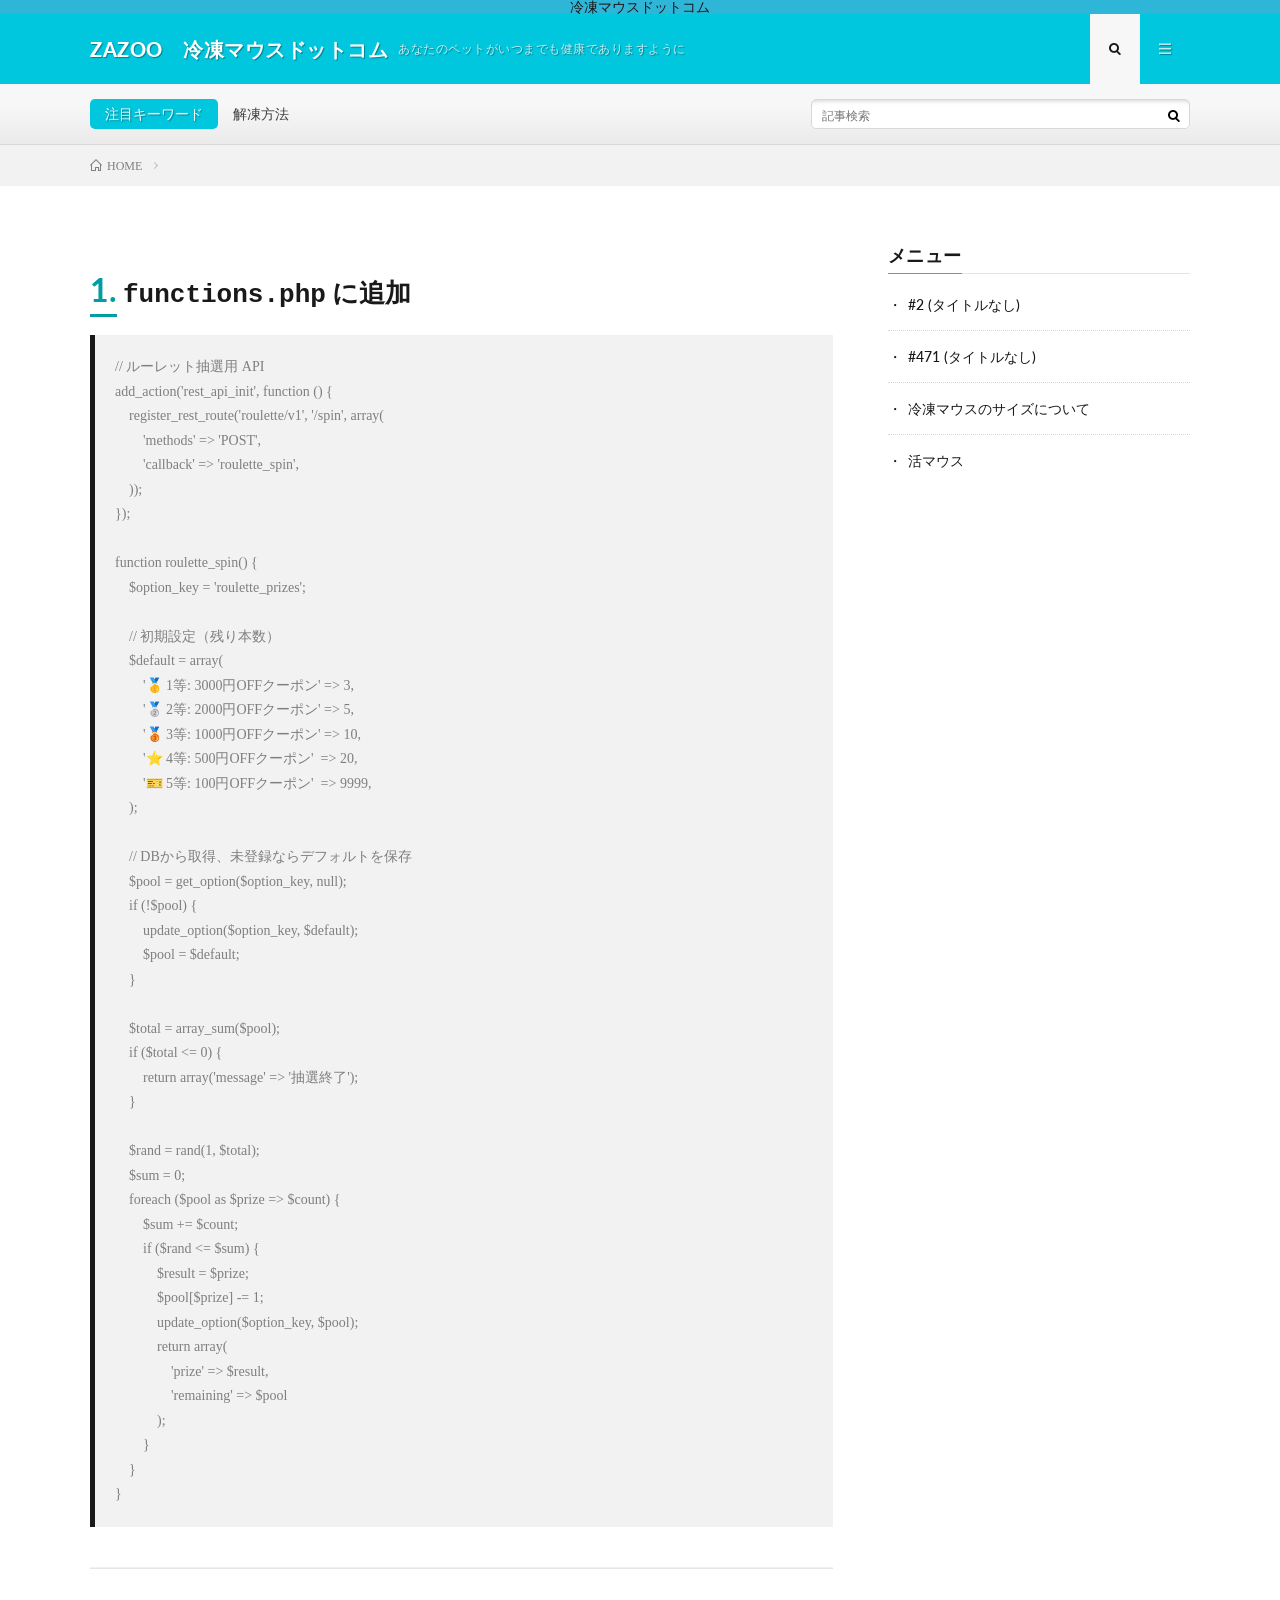
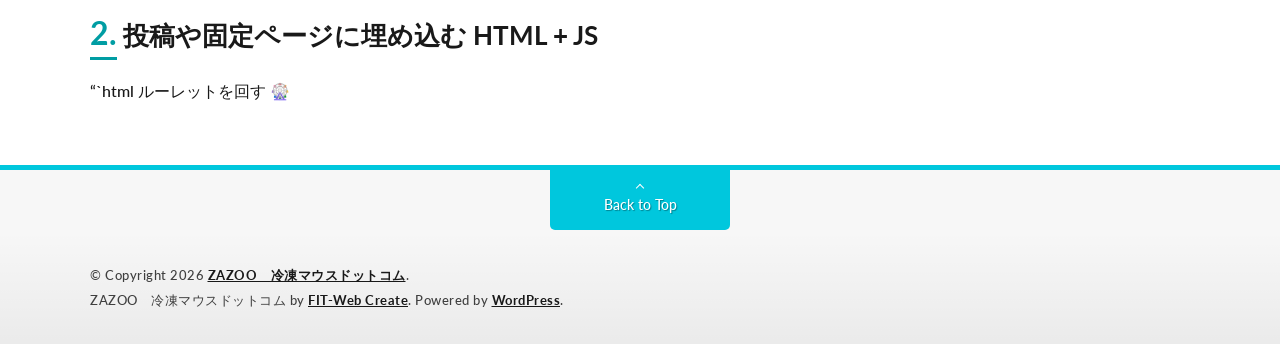
<file: index.html@p=471.html>
<!DOCTYPE html>
<html lang="ja" prefix="og: http://ogp.me/ns#">
<head prefix="og: http://ogp.me/ns# fb: http://ogp.me/ns/fb# article: http://ogp.me/ns/article#">
<meta charset="UTF-8">
<title>ZAZOO　冷凍マウスドットコム</title>
<meta name='robots' content='max-image-preview:large' />
<link rel='stylesheet' id='sbi_styles-css' href='https://xn--gckvb8f657lfda.com/wp-content/plugins/instagram-feed/css/sbi-styles.min.css?ver=6.0.5' type='text/css' media='all' />
<link rel='stylesheet' id='wp-block-library-css' href='wp-includes/css/dist/block-library/style.min.css@ver=6.1.17.css' type='text/css' media='all' />
<link rel='stylesheet' id='classic-theme-styles-css' href='wp-includes/css/classic-themes.min.css@ver=1.css' type='text/css' media='all' />
<style id='global-styles-inline-css' type='text/css'>
body{--wp--preset--color--black: #000000;--wp--preset--color--cyan-bluish-gray: #abb8c3;--wp--preset--color--white: #ffffff;--wp--preset--color--pale-pink: #f78da7;--wp--preset--color--vivid-red: #cf2e2e;--wp--preset--color--luminous-vivid-orange: #ff6900;--wp--preset--color--luminous-vivid-amber: #fcb900;--wp--preset--color--light-green-cyan: #7bdcb5;--wp--preset--color--vivid-green-cyan: #00d084;--wp--preset--color--pale-cyan-blue: #8ed1fc;--wp--preset--color--vivid-cyan-blue: #0693e3;--wp--preset--color--vivid-purple: #9b51e0;--wp--preset--gradient--vivid-cyan-blue-to-vivid-purple: linear-gradient(135deg,rgba(6,147,227,1) 0%,rgb(155,81,224) 100%);--wp--preset--gradient--light-green-cyan-to-vivid-green-cyan: linear-gradient(135deg,rgb(122,220,180) 0%,rgb(0,208,130) 100%);--wp--preset--gradient--luminous-vivid-amber-to-luminous-vivid-orange: linear-gradient(135deg,rgba(252,185,0,1) 0%,rgba(255,105,0,1) 100%);--wp--preset--gradient--luminous-vivid-orange-to-vivid-red: linear-gradient(135deg,rgba(255,105,0,1) 0%,rgb(207,46,46) 100%);--wp--preset--gradient--very-light-gray-to-cyan-bluish-gray: linear-gradient(135deg,rgb(238,238,238) 0%,rgb(169,184,195) 100%);--wp--preset--gradient--cool-to-warm-spectrum: linear-gradient(135deg,rgb(74,234,220) 0%,rgb(151,120,209) 20%,rgb(207,42,186) 40%,rgb(238,44,130) 60%,rgb(251,105,98) 80%,rgb(254,248,76) 100%);--wp--preset--gradient--blush-light-purple: linear-gradient(135deg,rgb(255,206,236) 0%,rgb(152,150,240) 100%);--wp--preset--gradient--blush-bordeaux: linear-gradient(135deg,rgb(254,205,165) 0%,rgb(254,45,45) 50%,rgb(107,0,62) 100%);--wp--preset--gradient--luminous-dusk: linear-gradient(135deg,rgb(255,203,112) 0%,rgb(199,81,192) 50%,rgb(65,88,208) 100%);--wp--preset--gradient--pale-ocean: linear-gradient(135deg,rgb(255,245,203) 0%,rgb(182,227,212) 50%,rgb(51,167,181) 100%);--wp--preset--gradient--electric-grass: linear-gradient(135deg,rgb(202,248,128) 0%,rgb(113,206,126) 100%);--wp--preset--gradient--midnight: linear-gradient(135deg,rgb(2,3,129) 0%,rgb(40,116,252) 100%);--wp--preset--duotone--dark-grayscale: url('index.html@page_id=471.html');--wp--preset--duotone--grayscale: url('index.html@page_id=471.html');--wp--preset--duotone--purple-yellow: url('index.html@page_id=471.html');--wp--preset--duotone--blue-red: url('index.html@page_id=471.html');--wp--preset--duotone--midnight: url('index.html@page_id=471.html');--wp--preset--duotone--magenta-yellow: url('index.html@page_id=471.html');--wp--preset--duotone--purple-green: url('index.html@page_id=471.html');--wp--preset--duotone--blue-orange: url('index.html@page_id=471.html');--wp--preset--font-size--small: 13px;--wp--preset--font-size--medium: 20px;--wp--preset--font-size--large: 36px;--wp--preset--font-size--x-large: 42px;--wp--preset--spacing--20: 0.44rem;--wp--preset--spacing--30: 0.67rem;--wp--preset--spacing--40: 1rem;--wp--preset--spacing--50: 1.5rem;--wp--preset--spacing--60: 2.25rem;--wp--preset--spacing--70: 3.38rem;--wp--preset--spacing--80: 5.06rem;}:where(.is-layout-flex){gap: 0.5em;}body .is-layout-flow > .alignleft{float: left;margin-inline-start: 0;margin-inline-end: 2em;}body .is-layout-flow > .alignright{float: right;margin-inline-start: 2em;margin-inline-end: 0;}body .is-layout-flow > .aligncenter{margin-left: auto !important;margin-right: auto !important;}body .is-layout-constrained > .alignleft{float: left;margin-inline-start: 0;margin-inline-end: 2em;}body .is-layout-constrained > .alignright{float: right;margin-inline-start: 2em;margin-inline-end: 0;}body .is-layout-constrained > .aligncenter{margin-left: auto !important;margin-right: auto !important;}body .is-layout-constrained > :where(:not(.alignleft):not(.alignright):not(.alignfull)){max-width: var(--wp--style--global--content-size);margin-left: auto !important;margin-right: auto !important;}body .is-layout-constrained > .alignwide{max-width: var(--wp--style--global--wide-size);}body .is-layout-flex{display: flex;}body .is-layout-flex{flex-wrap: wrap;align-items: center;}body .is-layout-flex > *{margin: 0;}:where(.wp-block-columns.is-layout-flex){gap: 2em;}.has-black-color{color: var(--wp--preset--color--black) !important;}.has-cyan-bluish-gray-color{color: var(--wp--preset--color--cyan-bluish-gray) !important;}.has-white-color{color: var(--wp--preset--color--white) !important;}.has-pale-pink-color{color: var(--wp--preset--color--pale-pink) !important;}.has-vivid-red-color{color: var(--wp--preset--color--vivid-red) !important;}.has-luminous-vivid-orange-color{color: var(--wp--preset--color--luminous-vivid-orange) !important;}.has-luminous-vivid-amber-color{color: var(--wp--preset--color--luminous-vivid-amber) !important;}.has-light-green-cyan-color{color: var(--wp--preset--color--light-green-cyan) !important;}.has-vivid-green-cyan-color{color: var(--wp--preset--color--vivid-green-cyan) !important;}.has-pale-cyan-blue-color{color: var(--wp--preset--color--pale-cyan-blue) !important;}.has-vivid-cyan-blue-color{color: var(--wp--preset--color--vivid-cyan-blue) !important;}.has-vivid-purple-color{color: var(--wp--preset--color--vivid-purple) !important;}.has-black-background-color{background-color: var(--wp--preset--color--black) !important;}.has-cyan-bluish-gray-background-color{background-color: var(--wp--preset--color--cyan-bluish-gray) !important;}.has-white-background-color{background-color: var(--wp--preset--color--white) !important;}.has-pale-pink-background-color{background-color: var(--wp--preset--color--pale-pink) !important;}.has-vivid-red-background-color{background-color: var(--wp--preset--color--vivid-red) !important;}.has-luminous-vivid-orange-background-color{background-color: var(--wp--preset--color--luminous-vivid-orange) !important;}.has-luminous-vivid-amber-background-color{background-color: var(--wp--preset--color--luminous-vivid-amber) !important;}.has-light-green-cyan-background-color{background-color: var(--wp--preset--color--light-green-cyan) !important;}.has-vivid-green-cyan-background-color{background-color: var(--wp--preset--color--vivid-green-cyan) !important;}.has-pale-cyan-blue-background-color{background-color: var(--wp--preset--color--pale-cyan-blue) !important;}.has-vivid-cyan-blue-background-color{background-color: var(--wp--preset--color--vivid-cyan-blue) !important;}.has-vivid-purple-background-color{background-color: var(--wp--preset--color--vivid-purple) !important;}.has-black-border-color{border-color: var(--wp--preset--color--black) !important;}.has-cyan-bluish-gray-border-color{border-color: var(--wp--preset--color--cyan-bluish-gray) !important;}.has-white-border-color{border-color: var(--wp--preset--color--white) !important;}.has-pale-pink-border-color{border-color: var(--wp--preset--color--pale-pink) !important;}.has-vivid-red-border-color{border-color: var(--wp--preset--color--vivid-red) !important;}.has-luminous-vivid-orange-border-color{border-color: var(--wp--preset--color--luminous-vivid-orange) !important;}.has-luminous-vivid-amber-border-color{border-color: var(--wp--preset--color--luminous-vivid-amber) !important;}.has-light-green-cyan-border-color{border-color: var(--wp--preset--color--light-green-cyan) !important;}.has-vivid-green-cyan-border-color{border-color: var(--wp--preset--color--vivid-green-cyan) !important;}.has-pale-cyan-blue-border-color{border-color: var(--wp--preset--color--pale-cyan-blue) !important;}.has-vivid-cyan-blue-border-color{border-color: var(--wp--preset--color--vivid-cyan-blue) !important;}.has-vivid-purple-border-color{border-color: var(--wp--preset--color--vivid-purple) !important;}.has-vivid-cyan-blue-to-vivid-purple-gradient-background{background: var(--wp--preset--gradient--vivid-cyan-blue-to-vivid-purple) !important;}.has-light-green-cyan-to-vivid-green-cyan-gradient-background{background: var(--wp--preset--gradient--light-green-cyan-to-vivid-green-cyan) !important;}.has-luminous-vivid-amber-to-luminous-vivid-orange-gradient-background{background: var(--wp--preset--gradient--luminous-vivid-amber-to-luminous-vivid-orange) !important;}.has-luminous-vivid-orange-to-vivid-red-gradient-background{background: var(--wp--preset--gradient--luminous-vivid-orange-to-vivid-red) !important;}.has-very-light-gray-to-cyan-bluish-gray-gradient-background{background: var(--wp--preset--gradient--very-light-gray-to-cyan-bluish-gray) !important;}.has-cool-to-warm-spectrum-gradient-background{background: var(--wp--preset--gradient--cool-to-warm-spectrum) !important;}.has-blush-light-purple-gradient-background{background: var(--wp--preset--gradient--blush-light-purple) !important;}.has-blush-bordeaux-gradient-background{background: var(--wp--preset--gradient--blush-bordeaux) !important;}.has-luminous-dusk-gradient-background{background: var(--wp--preset--gradient--luminous-dusk) !important;}.has-pale-ocean-gradient-background{background: var(--wp--preset--gradient--pale-ocean) !important;}.has-electric-grass-gradient-background{background: var(--wp--preset--gradient--electric-grass) !important;}.has-midnight-gradient-background{background: var(--wp--preset--gradient--midnight) !important;}.has-small-font-size{font-size: var(--wp--preset--font-size--small) !important;}.has-medium-font-size{font-size: var(--wp--preset--font-size--medium) !important;}.has-large-font-size{font-size: var(--wp--preset--font-size--large) !important;}.has-x-large-font-size{font-size: var(--wp--preset--font-size--x-large) !important;}
.wp-block-navigation a:where(:not(.wp-element-button)){color: inherit;}
:where(.wp-block-columns.is-layout-flex){gap: 2em;}
.wp-block-pullquote{font-size: 1.5em;line-height: 1.6;}
</style>
<link rel='stylesheet' id='wp-associate-post-r2-css' href='wp-content/plugins/wp-associate-post-r2/css/skin-standard.css@ver=4.1.css' type='text/css' media='all' />
<link rel="https://api.w.org/" href="index.php@rest_route=%252F" /><link rel="alternate" type="application/json" href="index.php@rest_route=%252Fwp%252Fv2%252Fpages%252F471" /><link rel="canonical" href="index.html@page_id=471.html" />
<link rel="alternate" type="application/json+oembed" href="index.php@rest_route=%252Foembed%252F1.0%252Fembed&amp;url=https%253A%252F%252Fxn--gckvb8f657lfda.com%252F%253Fpage_id=471" />
<link rel="alternate" type="text/xml+oembed" href="index.php@rest_route=%252Foembed%252F1.0%252Fembed&amp;url=https%253A%252F%252Fxn--gckvb8f657lfda.com%252F%253Fpage_id=471&amp;format=xml" />
<link class="css-async" rel href="wp-content/themes/lionmedia/style.css">
<link class="css-async" rel href="wp-content/themes/lionmedia/css/content.css">
<link class="css-async" rel href="wp-content/themes/lionmedia/css/icon.css">
<link class="css-async" rel href="https://fonts.googleapis.com/css?family=Lato:400,700,900">
<meta http-equiv="X-UA-Compatible" content="IE=edge">
<meta name="viewport" content="width=device-width, initial-scale=1, shrink-to-fit=no">
<link rel="dns-prefetch" href="https://www.google.com/">
<link rel="dns-prefetch" href="https://www.google-analytics.com/">
<link rel="dns-prefetch" href="https://fonts.googleapis.com/">
<link rel="dns-prefetch" href="https://fonts.gstatic.com/">
<link rel="dns-prefetch" href="https://pagead2.googlesyndication.com/">
<link rel="dns-prefetch" href="https://googleads.g.doubleclick.net/">
<link rel="dns-prefetch" href="https://www.gstatic.com/">
<style type="text/css">
.infoHead{background-color:#2db6d8;}

.l-header,
.searchNavi__title,
.key__cat,
.eyecatch__cat,
.rankingBox__title,
.categoryDescription,
.pagetop,
.contactTable__header .required,
.heading.heading-primary .heading__bg,
.btn__link:hover,
.widget .tag-cloud-link:hover,
.comment-respond .submit:hover,
.comments__list .comment-reply-link:hover,
.widget .calendar_wrap tbody a:hover,
.comments__list .comment-meta,
.ctaPost__btn{background:#00c7dd;}

.heading.heading-first,
.heading.heading-widget::before,
.heading.heading-footer::before,
.btn__link,
.widget .tag-cloud-link,
.comment-respond .submit,
.comments__list .comment-reply-link,
.content a:hover,
.t-light .l-footer,
.ctaPost__btn{border-color:#00c7dd;}

.categoryBox__title,
.dateList__item a[rel=tag]:hover,
.dateList__item a[rel=category]:hover,
.copySns__copyLink:hover,
.btn__link,
.widget .tag-cloud-link,
.comment-respond .submit,
.comments__list .comment-reply-link,
.widget a:hover,
.widget ul li .rsswidget,
.content a,
.related__title,
.ctaPost__btn:hover{color:#00c7dd;}

.c-user01 {color:#000 !important}
.bgc-user01 {background:#000 !important}
.hc-user01:hover {color:#000 !important}
.c-user02 {color:#000 !important}
.bgc-user02 {background:#000 !important}
.hc-user02:hover {color:#000 !important}
.c-user03 {color:#000 !important}
.bgc-user03 {background:#000 !important}
.hc-user03:hover {color:#000 !important}
.c-user04 {color:#000 !important}
.bgc-user04 {background:#000 !important}
.hc-user04:hover {color:#000 !important}
.c-user05 {color:#000 !important}
.bgc-user05 {background:#000 !important}
.hc-user05:hover {color:#000 !important}

.content h2{color:#191919;}
.content h2:first-letter{
	font-size:3.2rem;
	padding-bottom:5px;
	border-bottom:3px solid;
	color:#009da3;
}
.content h3{
	padding:20px;
	color:#191919;
	border: 1px solid #E5E5E5;
	border-left: 5px solid #0030e0;
}
</style>
<link rel="icon" href="wp-content/uploads/2021/03/cropped-サムネ-32x32.jpg" sizes="32x32" />
<link rel="icon" href="wp-content/uploads/2021/03/cropped-サムネ-192x192.jpg" sizes="192x192" />
<link rel="apple-touch-icon" href="wp-content/uploads/2021/03/cropped-サムネ-180x180.jpg" />
<meta name="msapplication-TileImage" content="https://xn--gckvb8f657lfda.com/wp-content/uploads/2021/03/cropped-サムネ-270x270.jpg" />
<meta property="og:site_name" content="ZAZOO　冷凍マウスドットコム" />
<meta property="og:type" content="article" />
<meta property="og:title" content="" />
<meta property="og:description" content="1. functions.php に追加 2. 投稿や固定ページに埋め込む HTML + JS &#8220;`html ルーレットを回す &#x1f3a1;" />
<meta property="og:url" content="index.html@p=471.html" />
<meta property="og:image" content="https://xn--gckvb8f657lfda.com/wp-content/themes/lionmedia/img/img_no.gif" />
<meta name="twitter:card" content="summary" />



</head>
<body class="t-light t-rich">

    <div class="infoHead">
          冷凍マウスドットコム      </div>
  
  <!--l-header-->
  <header class="l-header">
    <div class="container">
      
      <div class="siteTitle">

              <p class="siteTitle__name  u-txtShdw">
          <a class="siteTitle__link" href="index.html">
            <span class="siteTitle__main">ZAZOO　冷凍マウスドットコム</span>
          </a>
          <span class="siteTitle__sub">あなたのペットがいつまでも健康でありますように</span>
		</p>	        </div>
      
      <nav class="menuNavi">      
                <ul class="menuNavi__list">
		              <li class="menuNavi__item u-txtShdw"><span class="menuNavi__link menuNavi__link-current icon-search" id="menuNavi__search" onclick="toggle__search();"></span></li>
            <li class="menuNavi__item u-txtShdw"><span class="menuNavi__link icon-menu" id="menuNavi__menu" onclick="toggle__menu();"></span></li>
                  </ul>
      </nav>
      
    </div>
  </header>
  <!--/l-header-->
  
  <!--l-extra-->
        <div class="l-extra" id="extra__search">
      <div class="container">
        <div class="searchNavi">
                    <div class="searchNavi__title u-txtShdw">注目キーワード</div>
          <ul class="searchNavi__list">
                          <li class="searchNavi__item"><a class="searchNavi__link" href="index.html@s=解凍方法.html">解凍方法</a></li>
                      </ul>
                    
                <div class="searchBox">
        <form class="searchBox__form" method="get" target="_top" action="index.html" >
          <input class="searchBox__input" type="text" maxlength="50" name="s" placeholder="記事検索"><button class="searchBox__submit icon-search" type="submit" value="search"> </button>
        </form>
      </div>        </div>
      </div>
    </div>
        
    <div class="l-extraNone" id="extra__menu">
      <div class="container container-max">
        <nav class="globalNavi">
          <ul class="globalNavi__list">
          		    <li class="page_item page-item-2"><a href="index.html">#2 (タイトルなし)</a></li>
<li class="page_item page-item-471 current_page_item"><a href="index.html@page_id=471.html" aria-current="page">#471 (タイトルなし)</a></li>
<li class="page_item page-item-375"><a href="index.html@p=375.html">冷凍マウスのサイズについて</a></li>
<li class="page_item page-item-433"><a href="index.html@p=433.html">活マウス</a></li>
	                                    </ul>
        </nav>
      </div>
    </div>
  <!--/l-extra-->

<div class="breadcrumb" ><div class="container" ><ul class="breadcrumb__list"><li class="breadcrumb__item" itemscope itemtype="http://data-vocabulary.org/Breadcrumb"><a href="index.html" itemprop="url"><span class="icon-home" itemprop="title">HOME</span></a></li><li class="breadcrumb__item"></li></ul></div></div>
  <!-- l-wrapper -->
  <div class="l-wrapper ">
	
    <!-- l-main -->
    <main class="l-main">
      
      <article> 
      <h1 class="heading heading-page"></h1>
	  
	        <section class="content content-page">
	    
<h2 id="outline__1">1. <code>functions.php</code> に追加</h2>



<pre class="wp-block-code"><code>// ルーレット抽選用 API
add_action('rest_api_init', function () {
    register_rest_route('roulette/v1', '/spin', array(
        'methods' =&gt; 'POST',
        'callback' =&gt; 'roulette_spin',
    ));
});

function roulette_spin() {
    $option_key = 'roulette_prizes';

    // 初期設定（残り本数）
    $default = array(
        '&#x1f947; 1等: 3000円OFFクーポン' =&gt; 3,
        '&#x1f948; 2等: 2000円OFFクーポン' =&gt; 5,
        '&#x1f949; 3等: 1000円OFFクーポン' =&gt; 10,
        '&#x2b50; 4等: 500円OFFクーポン'  =&gt; 20,
        '&#x1f3ab; 5等: 100円OFFクーポン'  =&gt; 9999,
    );

    // DBから取得、未登録ならデフォルトを保存
    $pool = get_option($option_key, null);
    if (!$pool) {
        update_option($option_key, $default);
        $pool = $default;
    }

    $total = array_sum($pool);
    if ($total &lt;= 0) {
        return array('message' =&gt; '抽選終了');
    }

    $rand = rand(1, $total);
    $sum = 0;
    foreach ($pool as $prize =&gt; $count) {
        $sum += $count;
        if ($rand &lt;= $sum) {
            $result = $prize;
            $pool&#91;$prize] -= 1;
            update_option($option_key, $pool);
            return array(
                'prize' =&gt; $result,
                'remaining' =&gt; $pool
            );
        }
    }
}</code></pre>



<hr class="wp-block-separator has-alpha-channel-opacity"/>



<h2 id="outline__2">2. 投稿や固定ページに埋め込む HTML + JS</h2>



<p>&#8220;`html ルーレットを回す &#x1f3a1;</p>
      </section>
	        
      </article> 
 
      
    </main>
    <!-- /l-main -->
    
	    <!-- l-sidebar -->
          <div class="l-sidebar">
	  
	          <aside class="widget"><h2 class="heading heading-widget">メニュー</h2>
			<ul>
				<li class="page_item page-item-2"><a href="index.html">#2 (タイトルなし)</a></li>
<li class="page_item page-item-471 current_page_item"><a href="index.html@page_id=471.html" aria-current="page">#471 (タイトルなし)</a></li>
<li class="page_item page-item-375"><a href="index.html@p=375.html">冷凍マウスのサイズについて</a></li>
<li class="page_item page-item-433"><a href="index.html@p=433.html">活マウス</a></li>
			</ul>

			</aside>	  	  
	      
    </div>

    <!-- /l-sidebar -->
	    
  </div>
  <!-- /l-wrapper -->



  <!--l-footer-->
  <footer class="l-footer">
    <div class="container">
      <div class="pagetop u-txtShdw"><a class="pagetop__link" href="index.html@page_id=471.html#top">Back to Top</a></div>
      
                  
      <div class="copySns copySns-noBorder">
        <div class="copySns__copy">
                      © Copyright 2026 <a class="copySns__copyLink" href="index.html">ZAZOO　冷凍マウスドットコム</a>.
          	      <span class="copySns__copyInfo">
		    ZAZOO　冷凍マウスドットコム by <a class="copySns__copyLink" href="http://fit-jp.com/" target="_blank">FIT-Web Create</a>. Powered by <a class="copySns__copyLink" href="https://wordpress.org/" target="_blank">WordPress</a>.
          </span>
        </div>
      
                      
      </div>

    </div>     
  </footer>
  <!-- /l-footer -->

      <!-- Instagram Feed JS -->
<script type="text/javascript">
var sbiajaxurl = "https://xn--gckvb8f657lfda.com/wp-admin/admin-ajax.php";
</script>
<script type='text/javascript' src='wp-content/plugins/wp-associate-post-r2/js/ofi.min.js' id='object-fit-images-js'></script>
<script type='text/javascript' src='wp-content/plugins/wp-associate-post-r2/js/common.js' id='wpap-common-js'></script>
<script>
function toggle__search(){
	extra__search.className="l-extra";
	extra__menu.className="l-extraNone";
	menuNavi__search.className = "menuNavi__link menuNavi__link-current icon-search ";
	menuNavi__menu.className = "menuNavi__link icon-menu";
}

function toggle__menu(){
	extra__search.className="l-extraNone";
	extra__menu.className="l-extra";
	menuNavi__search.className = "menuNavi__link icon-search";
	menuNavi__menu.className = "menuNavi__link menuNavi__link-current icon-menu";
}
</script><script>Array.prototype.forEach.call(document.getElementsByClassName("css-async"),function(e){e.rel = "stylesheet"});</script>  

</body>
</html>
</file>
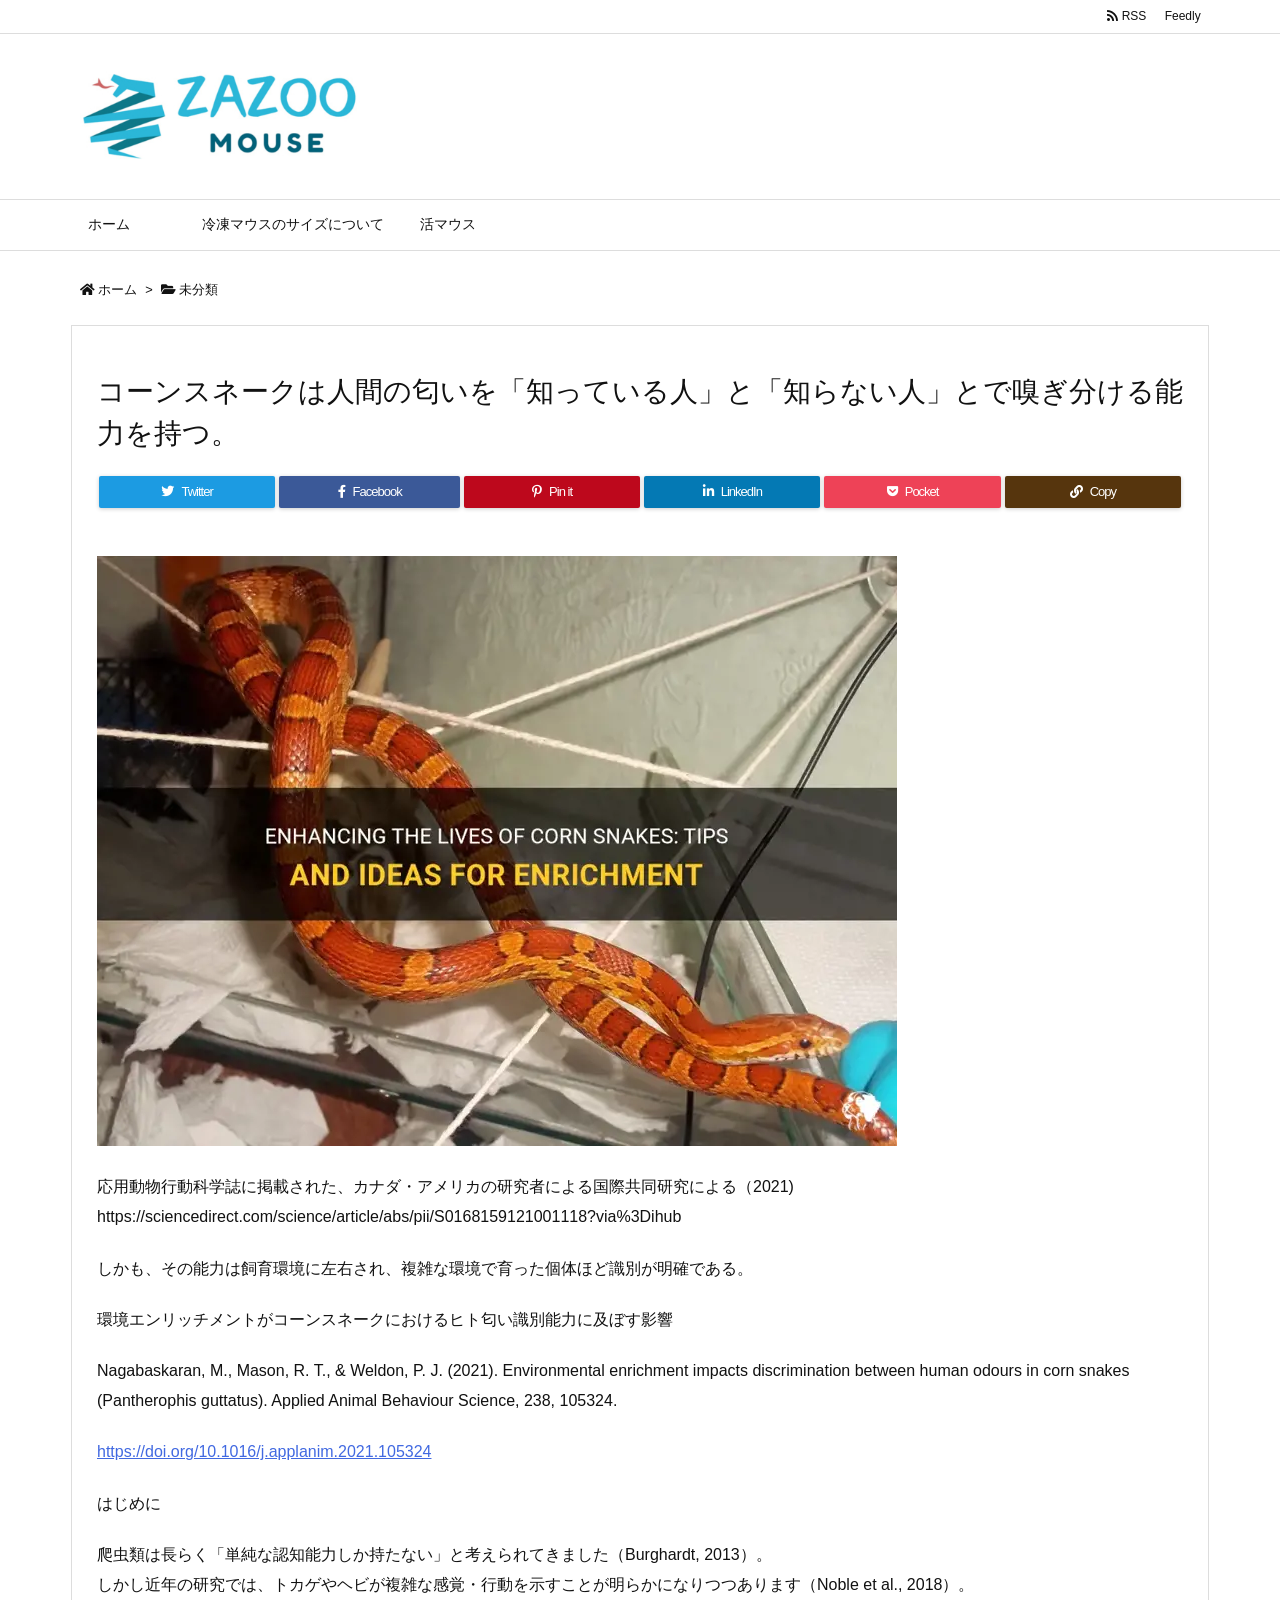
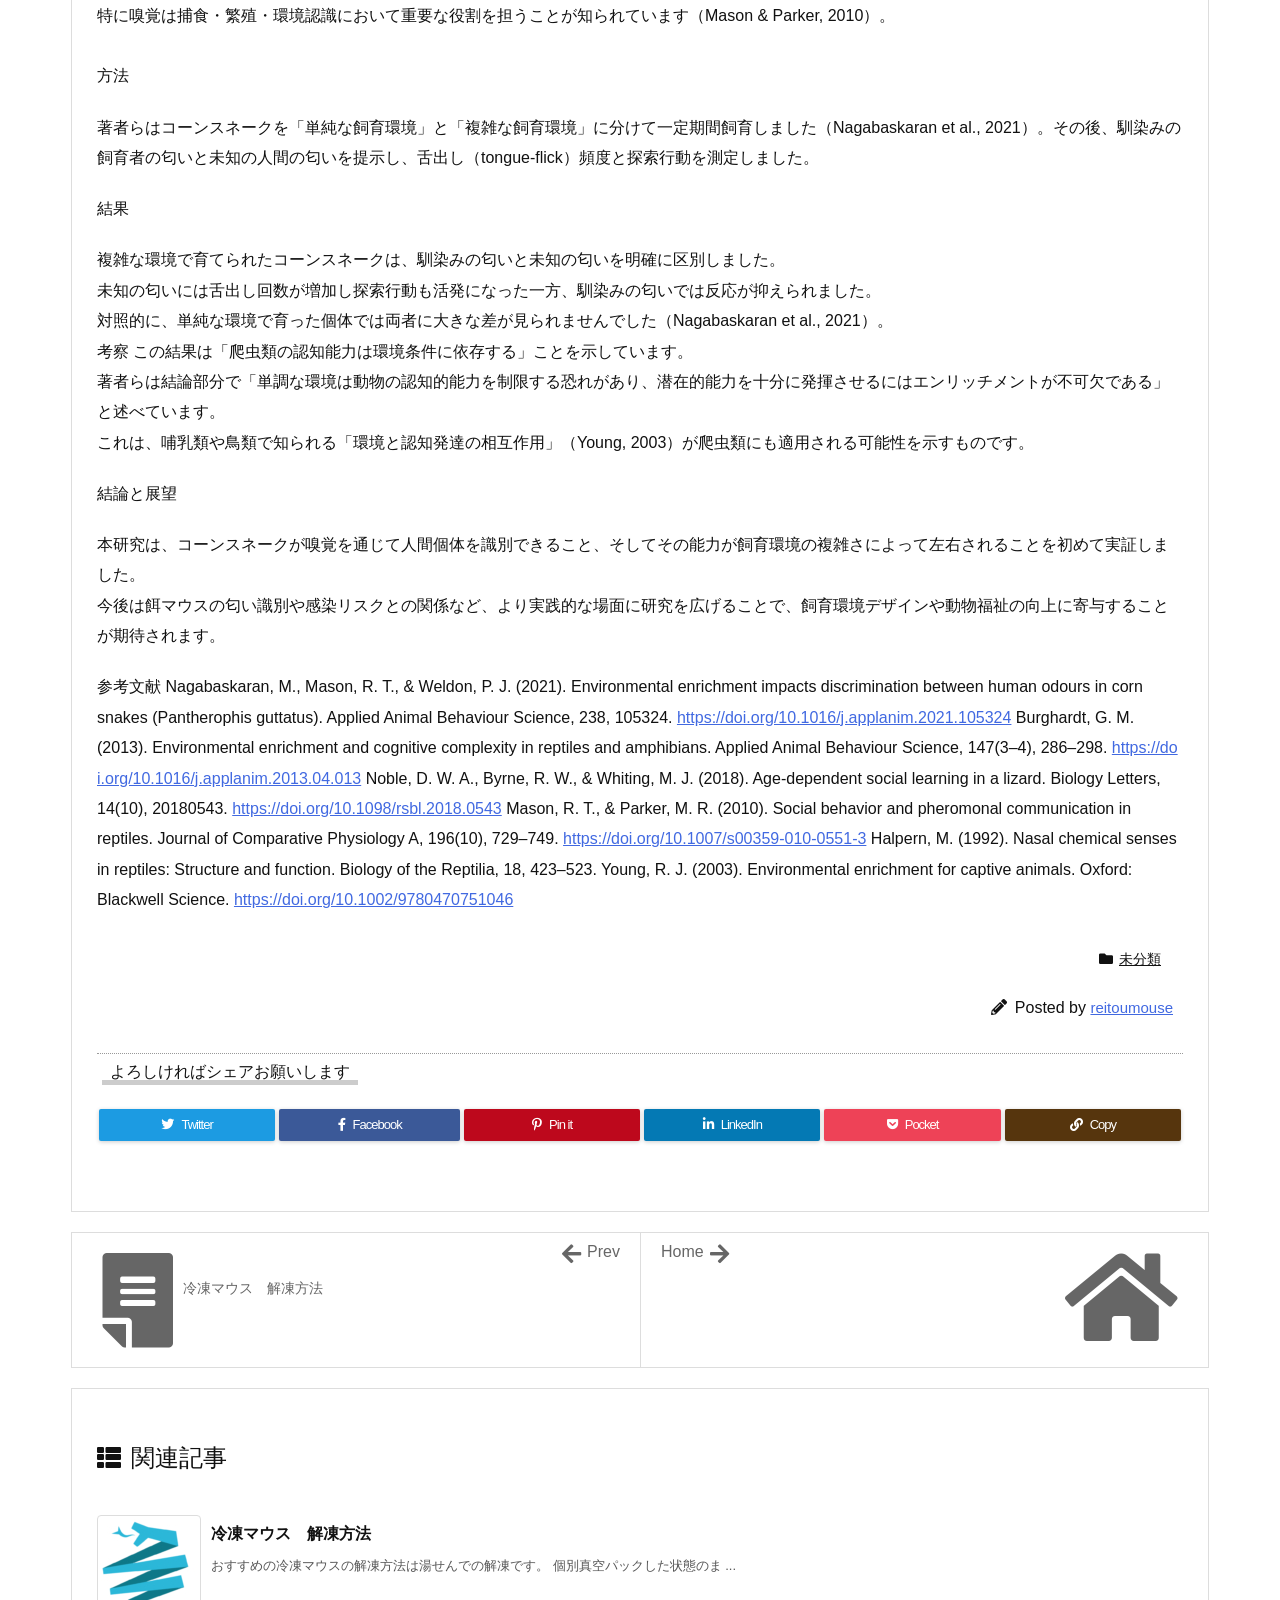
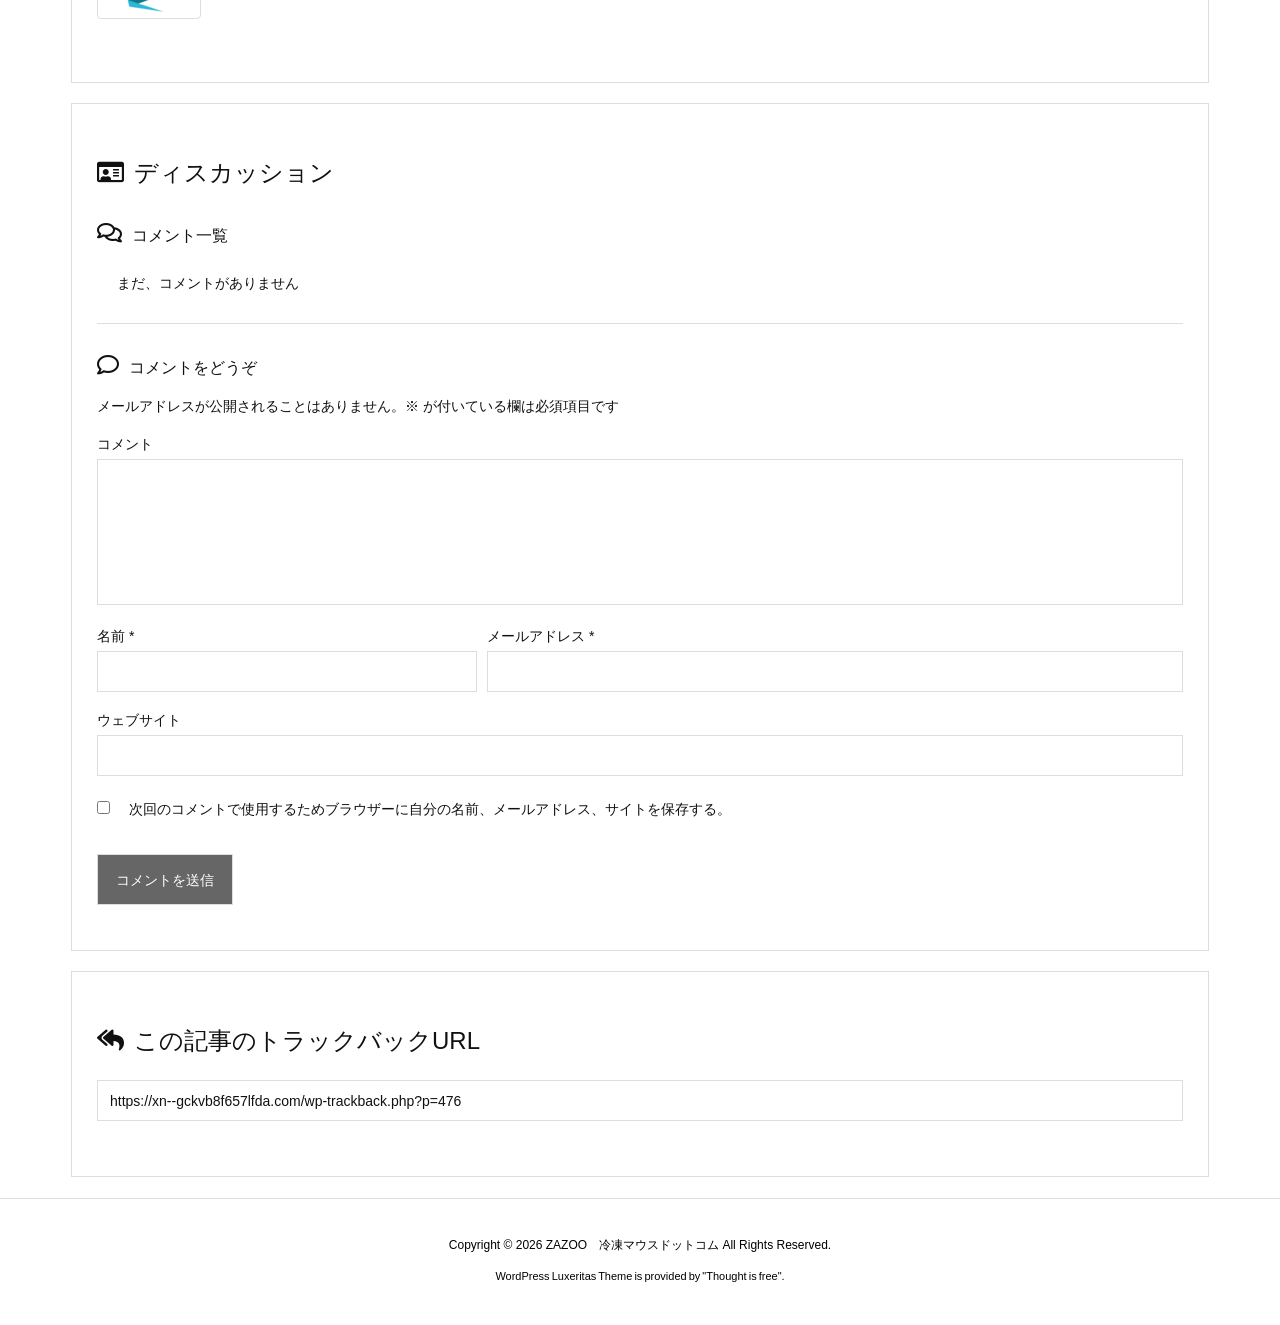
<file: index.html@p=476.html>
<!DOCTYPE html>
<html lang="ja" itemscope itemtype="https://schema.org/WebPage">
<head prefix="og: http://ogp.me/ns# article: http://ogp.me/ns/article# fb: http://ogp.me/ns/fb#">
<meta charset="UTF-8" />
<meta http-equiv="X-UA-Compatible" content="IE=edge" />
<meta name="viewport" content="width=device-width, initial-scale=1, user-scalable=yes" />
<title>コーンスネークは人間の匂いを「知っている人」と「知らない人」とで嗅ぎ分ける能力を持つ。 | ZAZOO　冷凍マウスドットコム</title>
<meta name='robots' content='max-image-preview:large' />
<link rel='dns-prefetch' href='https://ajax.googleapis.com/' />
<link rel='dns-prefetch' href='https://use.fontawesome.com/' />
<link rel="preload" as="style" type="text/css" href="wp-content/themes/luxeritas/style.async.min.css@v=1758101567.css" />
<link rel="preload" as="font" type="font/woff" href="wp-content/themes/luxeritas/fonts/icomoon/fonts/icomoon.woff" crossorigin />
<link rel="canonical" href="index.html@p=476.html" />
<link rel='shortlink' href='index.html@p=476.html' />
<link rel="pingback" href="https://xn--gckvb8f657lfda.com/xmlrpc.php" />
<link rel="author" href="index.html@author=0.html" />
<link rel="alternate" type="application/rss+xml" title="ZAZOO　冷凍マウスドットコム RSS Feed" href="https://xn--gckvb8f657lfda.com/?feed=rss2" />
<link rel="alternate" type="application/atom+xml" title="ZAZOO　冷凍マウスドットコム Atom Feed" href="https://xn--gckvb8f657lfda.com/?feed=atom" />
<meta name="description" content="応用動物行動科学誌に掲載された、カナダ・アメリカの研究者による国際共同研究による（2021) しかも、その能力は飼育環境に左右され、複雑な環境で育った個体ほど識別が明確である。 環境エンリッチメント..." />
<meta name="theme-color" content="#4285f4">
<meta name="format-detection" content="telephone=no">
<meta property="og:type" content="article" />
<meta property="og:url" content="index.html@p=476.html" />
<meta property="og:title" content="コーンスネークは人間の匂いを「知っている人」と「知らない人」とで嗅ぎ分ける能力を持つ。 | ZAZOO　冷凍マウスドットコム" />
<meta property="og:description" content="応用動物行動科学誌に掲載された、カナダ・アメリカの研究者による国際共同研究による（2021) しかも、その能力は飼育環境に左右され、複雑な環境で育った個体ほど識別が明確である。 ..." />
<meta property="og:image" content="https://xn--gckvb8f657lfda.com/wp-content/uploads/2025/09/df89c1e2-a6f1-4200-bec7-dd259e890050.png" />
<meta property="og:image:width" content="800" />
<meta property="og:image:height" content="590" />
<meta property="og:site_name" content="ZAZOO　冷凍マウスドットコム" />
<meta property="og:locale" content="ja_JP" />
<meta property="article:section" content="未分類" />
<meta property="article:published_time" content="2025-09-15T16:05:35Z" />
<meta property="article:modified_time" content="2025-09-15T20:44:47Z" />
<meta name="twitter:card" content="summary" />
<meta name="twitter:domain" content="xn--gckvb8f657lfda.com" />
<link rel="stylesheet" id="sbi_styles-css" href="https://xn--gckvb8f657lfda.com/wp-content/plugins/instagram-feed/css/sbi-styles.min.css" media="all" />
<style id='wp-block-library-theme-inline-css'>
@charset "UTF-8";.wp-block-archives-dropdown label{display:block}.wp-block-avatar{box-sizing:border-box}.wp-block-avatar.aligncenter{text-align:center}.wp-block-audio{box-sizing:border-box}.wp-block-audio figcaption{margin-top:.5em;margin-bottom:1em}.wp-block-audio audio{width:100%;min-width:300px}.wp-block-button__link{cursor:pointer;display:inline-block;text-align:center;word-break:break-word;box-sizing:border-box}.wp-block-button__link.aligncenter{text-align:center}.wp-block-button__link.alignright{text-align:right}:where(.wp-block-button__link){box-shadow:none;text-decoration:none;border-radius:9999px;padding:calc(.667em + 2px) calc(1.333em + 2px)}.wp-block-button[style*=text-decoration] .wp-block-button__link{text-decoration:inherit}.wp-block-buttons>.wp-block-button.has-custom-width{max-width:none}.wp-block-buttons>.wp-block-button.has-custom-width .wp-block-button__link{width:100%}.wp-block-buttons>.wp-block-button.has-custom-font-size .wp-block-button__link{font-size:inherit}.wp-block-buttons>.wp-block-button.wp-block-button__width-25{width:calc(25% - var(--wp--style--block-gap, .5em)*0.75)}.wp-block-buttons>.wp-block-button.wp-block-button__width-50{width:calc(50% - var(--wp--style--block-gap, .5em)*0.5)}.wp-block-buttons>.wp-block-button.wp-block-button__width-75{width:calc(75% - var(--wp--style--block-gap, .5em)*0.25)}.wp-block-buttons>.wp-block-button.wp-block-button__width-100{width:100%;flex-basis:100%}.wp-block-buttons.is-vertical>.wp-block-button.wp-block-button__width-25{width:25%}.wp-block-buttons.is-vertical>.wp-block-button.wp-block-button__width-50{width:50%}.wp-block-buttons.is-vertical>.wp-block-button.wp-block-button__width-75{width:75%}.wp-block-button.is-style-squared,.wp-block-button__link.wp-block-button.is-style-squared{border-radius:0}.wp-block-button.no-border-radius,.wp-block-button__link.no-border-radius{border-radius:0!important}.wp-block-button.is-style-outline>.wp-block-button__link,.wp-block-button .wp-block-button__link.is-style-outline{border:2px solid;padding:.667em 1.333em}.wp-block-button.is-style-outline>.wp-block-button__link:not(.has-text-color),.wp-block-button .wp-block-button__link.is-style-outline:not(.has-text-color){color:currentColor}.wp-block-button.is-style-outline>.wp-block-button__link:not(.has-background),.wp-block-button .wp-block-button__link.is-style-outline:not(.has-background){background-color:transparent;background-image:none}.wp-block-buttons.is-vertical{flex-direction:column}.wp-block-buttons.is-vertical>.wp-block-button:last-child{margin-bottom:0}.wp-block-buttons>.wp-block-button{display:inline-block;margin:0}.wp-block-buttons.is-content-justification-left{justify-content:flex-start}.wp-block-buttons.is-content-justification-left.is-vertical{align-items:flex-start}.wp-block-buttons.is-content-justification-center{justify-content:center}.wp-block-buttons.is-content-justification-center.is-vertical{align-items:center}.wp-block-buttons.is-content-justification-right{justify-content:flex-end}.wp-block-buttons.is-content-justification-right.is-vertical{align-items:flex-end}.wp-block-buttons.is-content-justification-space-between{justify-content:space-between}.wp-block-buttons.aligncenter{text-align:center}.wp-block-buttons:not(.is-content-justification-space-between,.is-content-justification-right,.is-content-justification-left,.is-content-justification-center) .wp-block-button.aligncenter{margin-left:auto;margin-right:auto;width:100%}.wp-block-buttons[style*=text-decoration] .wp-block-button,.wp-block-buttons[style*=text-decoration] .wp-block-button__link{text-decoration:inherit}.wp-block-buttons.has-custom-font-size .wp-block-button__link{font-size:inherit}.wp-block-button.aligncenter,.wp-block-calendar{text-align:center}.wp-block-calendar tbody td,.wp-block-calendar th{padding:.25em;border:1px solid #ddd}.wp-block-calendar tfoot td{border:none}.wp-block-calendar table{width:100%;border-collapse:collapse}.wp-block-calendar table th{font-weight:400;background:#ddd}.wp-block-calendar a{text-decoration:underline}.wp-block-calendar table caption,.wp-block-calendar table tbody{color:#40464d}.wp-block-categories{box-sizing:border-box}.wp-block-categories.alignleft{margin-right:2em}.wp-block-categories.alignright{margin-left:2em}.wp-block-code{box-sizing:border-box}.wp-block-code code{display:block;font-family:inherit;overflow-wrap:break-word;white-space:pre-wrap}.wp-block-columns{display:flex;margin-bottom:1.75em;box-sizing:border-box;flex-wrap:wrap!important;align-items:normal!important}@media (min-width:782px){.wp-block-columns{flex-wrap:nowrap!important}}.wp-block-columns.are-vertically-aligned-top{align-items:flex-start}.wp-block-columns.are-vertically-aligned-center{align-items:center}.wp-block-columns.are-vertically-aligned-bottom{align-items:flex-end}@media (max-width:781px){.wp-block-columns:not(.is-not-stacked-on-mobile)>.wp-block-column{flex-basis:100%!important}}@media (min-width:782px){.wp-block-columns:not(.is-not-stacked-on-mobile)>.wp-block-column{flex-basis:0;flex-grow:1}.wp-block-columns:not(.is-not-stacked-on-mobile)>.wp-block-column[style*=flex-basis]{flex-grow:0}}.wp-block-columns.is-not-stacked-on-mobile{flex-wrap:nowrap!important}.wp-block-columns.is-not-stacked-on-mobile>.wp-block-column{flex-basis:0;flex-grow:1}.wp-block-columns.is-not-stacked-on-mobile>.wp-block-column[style*=flex-basis]{flex-grow:0}:where(.wp-block-columns.has-background){padding:1.25em 2.375em}.wp-block-column{flex-grow:1;min-width:0;word-break:break-word;overflow-wrap:break-word}.wp-block-column.is-vertically-aligned-top{align-self:flex-start}.wp-block-column.is-vertically-aligned-center{align-self:center}.wp-block-column.is-vertically-aligned-bottom{align-self:flex-end}.wp-block-column.is-vertically-aligned-bottom,.wp-block-column.is-vertically-aligned-center,.wp-block-column.is-vertically-aligned-top{width:100%}.wp-block-post-comments .alignleft{float:left}.wp-block-post-comments .alignright{float:right}.wp-block-post-comments .navigation:after{content:"";display:table;clear:both}.wp-block-post-comments .commentlist{clear:both;list-style:none;margin:0;padding:0}.wp-block-post-comments .commentlist .comment{min-height:2.25em;padding-left:3.25em}.wp-block-post-comments .commentlist .comment p{font-size:1em;line-height:1.8;margin:1em 0}.wp-block-post-comments .commentlist .children{list-style:none;margin:0;padding:0}.wp-block-post-comments .comment-author{line-height:1.5}.wp-block-post-comments .comment-author .avatar{border-radius:1.5em;display:block;float:left;height:2.5em;margin-top:.5em;margin-right:.75em;width:2.5em}.wp-block-post-comments .comment-author cite{font-style:normal}.wp-block-post-comments .comment-meta{font-size:.875em;line-height:1.5}.wp-block-post-comments .comment-meta b{font-weight:400}.wp-block-post-comments .comment-meta .comment-awaiting-moderation{margin-top:1em;margin-bottom:1em;display:block}.wp-block-post-comments .comment-body .commentmetadata{font-size:.875em}.wp-block-post-comments .comment-form-author label,.wp-block-post-comments .comment-form-comment label,.wp-block-post-comments .comment-form-email label,.wp-block-post-comments .comment-form-url label{display:block;margin-bottom:.25em}.wp-block-post-comments .comment-form input:not([type=submit]):not([type=checkbox]),.wp-block-post-comments .comment-form textarea{display:block;box-sizing:border-box;width:100%}.wp-block-post-comments .comment-form-cookies-consent{display:flex;gap:.25em}.wp-block-post-comments .comment-form-cookies-consent #wp-comment-cookies-consent{margin-top:.35em}.wp-block-post-comments .comment-reply-title{margin-bottom:0}.wp-block-post-comments .comment-reply-title :where(small){font-size:var(--wp--preset--font-size--medium,smaller);margin-left:.5em}.wp-block-post-comments .reply{font-size:.875em;margin-bottom:1.4em}.wp-block-post-comments input:not([type=submit]),.wp-block-post-comments textarea{border:1px solid #949494;font-size:1em;font-family:inherit}.wp-block-post-comments input:not([type=submit]):not([type=checkbox]),.wp-block-post-comments textarea{padding:calc(.667em + 2px)}:where(.wp-block-post-comments input[type=submit]){border:none}.wp-block-comments-pagination>.wp-block-comments-pagination-next,.wp-block-comments-pagination>.wp-block-comments-pagination-numbers,.wp-block-comments-pagination>.wp-block-comments-pagination-previous{margin-right:.5em;margin-bottom:.5em}.wp-block-comments-pagination>.wp-block-comments-pagination-next:last-child,.wp-block-comments-pagination>.wp-block-comments-pagination-numbers:last-child,.wp-block-comments-pagination>.wp-block-comments-pagination-previous:last-child{margin-right:0}.wp-block-comments-pagination .wp-block-comments-pagination-previous-arrow{margin-right:1ch;display:inline-block}.wp-block-comments-pagination .wp-block-comments-pagination-previous-arrow:not(.is-arrow-chevron){transform:scaleX(1)}.wp-block-comments-pagination .wp-block-comments-pagination-next-arrow{margin-left:1ch;display:inline-block}.wp-block-comments-pagination .wp-block-comments-pagination-next-arrow:not(.is-arrow-chevron){transform:scaleX(1)}.wp-block-comments-pagination.aligncenter{justify-content:center}.wp-block-comment-template{margin-bottom:0;max-width:100%;list-style:none;padding:0}.wp-block-comment-template li{clear:both}.wp-block-comment-template ol{margin-bottom:0;max-width:100%;list-style:none;padding-left:2rem}.wp-block-comment-template.alignleft{float:left}.wp-block-comment-template.aligncenter{margin-left:auto;margin-right:auto;width:-moz-fit-content;width:fit-content}.wp-block-comment-template.alignright{float:right}.wp-block-cover,.wp-block-cover-image{position:relative;background-position:50%;min-height:430px;display:flex;justify-content:center;align-items:center;padding:1em;box-sizing:border-box}.wp-block-cover-image.has-background-dim:not([class*=-background-color]),.wp-block-cover-image .has-background-dim:not([class*=-background-color]),.wp-block-cover.has-background-dim:not([class*=-background-color]),.wp-block-cover .has-background-dim:not([class*=-background-color]){background-color:#000}.wp-block-cover-image .has-background-dim.has-background-gradient,.wp-block-cover .has-background-dim.has-background-gradient{background-color:transparent}.wp-block-cover-image.has-background-dim:before,.wp-block-cover.has-background-dim:before{content:"";background-color:inherit}.wp-block-cover-image.has-background-dim:not(.has-background-gradient):before,.wp-block-cover-image .wp-block-cover__background,.wp-block-cover-image .wp-block-cover__gradient-background,.wp-block-cover.has-background-dim:not(.has-background-gradient):before,.wp-block-cover .wp-block-cover__background,.wp-block-cover .wp-block-cover__gradient-background{position:absolute;top:0;left:0;bottom:0;right:0;z-index:1;opacity:.5}.wp-block-cover-image.has-background-dim.has-background-dim-10 .wp-block-cover__background,.wp-block-cover-image.has-background-dim.has-background-dim-10 .wp-block-cover__gradient-background,.wp-block-cover-image.has-background-dim.has-background-dim-10:not(.has-background-gradient):before,.wp-block-cover.has-background-dim.has-background-dim-10 .wp-block-cover__background,.wp-block-cover.has-background-dim.has-background-dim-10 .wp-block-cover__gradient-background,.wp-block-cover.has-background-dim.has-background-dim-10:not(.has-background-gradient):before{opacity:.1}.wp-block-cover-image.has-background-dim.has-background-dim-20 .wp-block-cover__background,.wp-block-cover-image.has-background-dim.has-background-dim-20 .wp-block-cover__gradient-background,.wp-block-cover-image.has-background-dim.has-background-dim-20:not(.has-background-gradient):before,.wp-block-cover.has-background-dim.has-background-dim-20 .wp-block-cover__background,.wp-block-cover.has-background-dim.has-background-dim-20 .wp-block-cover__gradient-background,.wp-block-cover.has-background-dim.has-background-dim-20:not(.has-background-gradient):before{opacity:.2}.wp-block-cover-image.has-background-dim.has-background-dim-30 .wp-block-cover__background,.wp-block-cover-image.has-background-dim.has-background-dim-30 .wp-block-cover__gradient-background,.wp-block-cover-image.has-background-dim.has-background-dim-30:not(.has-background-gradient):before,.wp-block-cover.has-background-dim.has-background-dim-30 .wp-block-cover__background,.wp-block-cover.has-background-dim.has-background-dim-30 .wp-block-cover__gradient-background,.wp-block-cover.has-background-dim.has-background-dim-30:not(.has-background-gradient):before{opacity:.3}.wp-block-cover-image.has-background-dim.has-background-dim-40 .wp-block-cover__background,.wp-block-cover-image.has-background-dim.has-background-dim-40 .wp-block-cover__gradient-background,.wp-block-cover-image.has-background-dim.has-background-dim-40:not(.has-background-gradient):before,.wp-block-cover.has-background-dim.has-background-dim-40 .wp-block-cover__background,.wp-block-cover.has-background-dim.has-background-dim-40 .wp-block-cover__gradient-background,.wp-block-cover.has-background-dim.has-background-dim-40:not(.has-background-gradient):before{opacity:.4}.wp-block-cover-image.has-background-dim.has-background-dim-50 .wp-block-cover__background,.wp-block-cover-image.has-background-dim.has-background-dim-50 .wp-block-cover__gradient-background,.wp-block-cover-image.has-background-dim.has-background-dim-50:not(.has-background-gradient):before,.wp-block-cover.has-background-dim.has-background-dim-50 .wp-block-cover__background,.wp-block-cover.has-background-dim.has-background-dim-50 .wp-block-cover__gradient-background,.wp-block-cover.has-background-dim.has-background-dim-50:not(.has-background-gradient):before{opacity:.5}.wp-block-cover-image.has-background-dim.has-background-dim-60 .wp-block-cover__background,.wp-block-cover-image.has-background-dim.has-background-dim-60 .wp-block-cover__gradient-background,.wp-block-cover-image.has-background-dim.has-background-dim-60:not(.has-background-gradient):before,.wp-block-cover.has-background-dim.has-background-dim-60 .wp-block-cover__background,.wp-block-cover.has-background-dim.has-background-dim-60 .wp-block-cover__gradient-background,.wp-block-cover.has-background-dim.has-background-dim-60:not(.has-background-gradient):before{opacity:.6}.wp-block-cover-image.has-background-dim.has-background-dim-70 .wp-block-cover__background,.wp-block-cover-image.has-background-dim.has-background-dim-70 .wp-block-cover__gradient-background,.wp-block-cover-image.has-background-dim.has-background-dim-70:not(.has-background-gradient):before,.wp-block-cover.has-background-dim.has-background-dim-70 .wp-block-cover__background,.wp-block-cover.has-background-dim.has-background-dim-70 .wp-block-cover__gradient-background,.wp-block-cover.has-background-dim.has-background-dim-70:not(.has-background-gradient):before{opacity:.7}.wp-block-cover-image.has-background-dim.has-background-dim-80 .wp-block-cover__background,.wp-block-cover-image.has-background-dim.has-background-dim-80 .wp-block-cover__gradient-background,.wp-block-cover-image.has-background-dim.has-background-dim-80:not(.has-background-gradient):before,.wp-block-cover.has-background-dim.has-background-dim-80 .wp-block-cover__background,.wp-block-cover.has-background-dim.has-background-dim-80 .wp-block-cover__gradient-background,.wp-block-cover.has-background-dim.has-background-dim-80:not(.has-background-gradient):before{opacity:.8}.wp-block-cover-image.has-background-dim.has-background-dim-90 .wp-block-cover__background,.wp-block-cover-image.has-background-dim.has-background-dim-90 .wp-block-cover__gradient-background,.wp-block-cover-image.has-background-dim.has-background-dim-90:not(.has-background-gradient):before,.wp-block-cover.has-background-dim.has-background-dim-90 .wp-block-cover__background,.wp-block-cover.has-background-dim.has-background-dim-90 .wp-block-cover__gradient-background,.wp-block-cover.has-background-dim.has-background-dim-90:not(.has-background-gradient):before{opacity:.9}.wp-block-cover-image.has-background-dim.has-background-dim-100 .wp-block-cover__background,.wp-block-cover-image.has-background-dim.has-background-dim-100 .wp-block-cover__gradient-background,.wp-block-cover-image.has-background-dim.has-background-dim-100:not(.has-background-gradient):before,.wp-block-cover.has-background-dim.has-background-dim-100 .wp-block-cover__background,.wp-block-cover.has-background-dim.has-background-dim-100 .wp-block-cover__gradient-background,.wp-block-cover.has-background-dim.has-background-dim-100:not(.has-background-gradient):before{opacity:1}.wp-block-cover-image .wp-block-cover__background.has-background-dim.has-background-dim-0,.wp-block-cover-image .wp-block-cover__gradient-background.has-background-dim.has-background-dim-0,.wp-block-cover .wp-block-cover__background.has-background-dim.has-background-dim-0,.wp-block-cover .wp-block-cover__gradient-background.has-background-dim.has-background-dim-0{opacity:0}.wp-block-cover-image .wp-block-cover__background.has-background-dim.has-background-dim-10,.wp-block-cover-image .wp-block-cover__gradient-background.has-background-dim.has-background-dim-10,.wp-block-cover .wp-block-cover__background.has-background-dim.has-background-dim-10,.wp-block-cover .wp-block-cover__gradient-background.has-background-dim.has-background-dim-10{opacity:.1}.wp-block-cover-image .wp-block-cover__background.has-background-dim.has-background-dim-20,.wp-block-cover-image .wp-block-cover__gradient-background.has-background-dim.has-background-dim-20,.wp-block-cover .wp-block-cover__background.has-background-dim.has-background-dim-20,.wp-block-cover .wp-block-cover__gradient-background.has-background-dim.has-background-dim-20{opacity:.2}.wp-block-cover-image .wp-block-cover__background.has-background-dim.has-background-dim-30,.wp-block-cover-image .wp-block-cover__gradient-background.has-background-dim.has-background-dim-30,.wp-block-cover .wp-block-cover__background.has-background-dim.has-background-dim-30,.wp-block-cover .wp-block-cover__gradient-background.has-background-dim.has-background-dim-30{opacity:.3}.wp-block-cover-image .wp-block-cover__background.has-background-dim.has-background-dim-40,.wp-block-cover-image .wp-block-cover__gradient-background.has-background-dim.has-background-dim-40,.wp-block-cover .wp-block-cover__background.has-background-dim.has-background-dim-40,.wp-block-cover .wp-block-cover__gradient-background.has-background-dim.has-background-dim-40{opacity:.4}.wp-block-cover-image .wp-block-cover__background.has-background-dim.has-background-dim-50,.wp-block-cover-image .wp-block-cover__gradient-background.has-background-dim.has-background-dim-50,.wp-block-cover .wp-block-cover__background.has-background-dim.has-background-dim-50,.wp-block-cover .wp-block-cover__gradient-background.has-background-dim.has-background-dim-50{opacity:.5}.wp-block-cover-image .wp-block-cover__background.has-background-dim.has-background-dim-60,.wp-block-cover-image .wp-block-cover__gradient-background.has-background-dim.has-background-dim-60,.wp-block-cover .wp-block-cover__background.has-background-dim.has-background-dim-60,.wp-block-cover .wp-block-cover__gradient-background.has-background-dim.has-background-dim-60{opacity:.6}.wp-block-cover-image .wp-block-cover__background.has-background-dim.has-background-dim-70,.wp-block-cover-image .wp-block-cover__gradient-background.has-background-dim.has-background-dim-70,.wp-block-cover .wp-block-cover__background.has-background-dim.has-background-dim-70,.wp-block-cover .wp-block-cover__gradient-background.has-background-dim.has-background-dim-70{opacity:.7}.wp-block-cover-image .wp-block-cover__background.has-background-dim.has-background-dim-80,.wp-block-cover-image .wp-block-cover__gradient-background.has-background-dim.has-background-dim-80,.wp-block-cover .wp-block-cover__background.has-background-dim.has-background-dim-80,.wp-block-cover .wp-block-cover__gradient-background.has-background-dim.has-background-dim-80{opacity:.8}.wp-block-cover-image .wp-block-cover__background.has-background-dim.has-background-dim-90,.wp-block-cover-image .wp-block-cover__gradient-background.has-background-dim.has-background-dim-90,.wp-block-cover .wp-block-cover__background.has-background-dim.has-background-dim-90,.wp-block-cover .wp-block-cover__gradient-background.has-background-dim.has-background-dim-90{opacity:.9}.wp-block-cover-image .wp-block-cover__background.has-background-dim.has-background-dim-100,.wp-block-cover-image .wp-block-cover__gradient-background.has-background-dim.has-background-dim-100,.wp-block-cover .wp-block-cover__background.has-background-dim.has-background-dim-100,.wp-block-cover .wp-block-cover__gradient-background.has-background-dim.has-background-dim-100{opacity:1}.wp-block-cover-image.alignleft,.wp-block-cover-image.alignright,.wp-block-cover.alignleft,.wp-block-cover.alignright{max-width:420px;width:100%}.wp-block-cover-image:after,.wp-block-cover:after{display:block;content:"";font-size:0;min-height:inherit}@supports (position:sticky){.wp-block-cover-image:after,.wp-block-cover:after{content:none}}.wp-block-cover-image.aligncenter,.wp-block-cover-image.alignleft,.wp-block-cover-image.alignright,.wp-block-cover.aligncenter,.wp-block-cover.alignleft,.wp-block-cover.alignright{display:flex}.wp-block-cover-image .wp-block-cover__inner-container,.wp-block-cover .wp-block-cover__inner-container{width:100%;z-index:1;color:#fff}.wp-block-cover-image.is-light .wp-block-cover__inner-container,.wp-block-cover.is-light .wp-block-cover__inner-container{color:#000}.wp-block-cover-image h1:not(.has-text-color),.wp-block-cover-image h2:not(.has-text-color),.wp-block-cover-image h3:not(.has-text-color),.wp-block-cover-image h4:not(.has-text-color),.wp-block-cover-image h5:not(.has-text-color),.wp-block-cover-image h6:not(.has-text-color),.wp-block-cover-image p:not(.has-text-color),.wp-block-cover h1:not(.has-text-color),.wp-block-cover h2:not(.has-text-color),.wp-block-cover h3:not(.has-text-color),.wp-block-cover h4:not(.has-text-color),.wp-block-cover h5:not(.has-text-color),.wp-block-cover h6:not(.has-text-color),.wp-block-cover p:not(.has-text-color){color:inherit}.wp-block-cover-image.is-position-top-left,.wp-block-cover.is-position-top-left{align-items:flex-start;justify-content:flex-start}.wp-block-cover-image.is-position-top-center,.wp-block-cover.is-position-top-center{align-items:flex-start;justify-content:center}.wp-block-cover-image.is-position-top-right,.wp-block-cover.is-position-top-right{align-items:flex-start;justify-content:flex-end}.wp-block-cover-image.is-position-center-left,.wp-block-cover.is-position-center-left{align-items:center;justify-content:flex-start}.wp-block-cover-image.is-position-center-center,.wp-block-cover.is-position-center-center{align-items:center;justify-content:center}.wp-block-cover-image.is-position-center-right,.wp-block-cover.is-position-center-right{align-items:center;justify-content:flex-end}.wp-block-cover-image.is-position-bottom-left,.wp-block-cover.is-position-bottom-left{align-items:flex-end;justify-content:flex-start}.wp-block-cover-image.is-position-bottom-center,.wp-block-cover.is-position-bottom-center{align-items:flex-end;justify-content:center}.wp-block-cover-image.is-position-bottom-right,.wp-block-cover.is-position-bottom-right{align-items:flex-end;justify-content:flex-end}.wp-block-cover-image.has-custom-content-position.has-custom-content-position .wp-block-cover__inner-container,.wp-block-cover.has-custom-content-position.has-custom-content-position .wp-block-cover__inner-container{margin:0;width:auto}.wp-block-cover-image .wp-block-cover__image-background,.wp-block-cover-image video.wp-block-cover__video-background,.wp-block-cover .wp-block-cover__image-background,.wp-block-cover video.wp-block-cover__video-background{position:absolute;top:0;left:0;right:0;bottom:0;margin:0;padding:0;width:100%;height:100%;max-width:none;max-height:none;-o-object-fit:cover;object-fit:cover;outline:none;border:none;box-shadow:none}.wp-block-cover-image.has-parallax,.wp-block-cover.has-parallax,.wp-block-cover__image-background.has-parallax,video.wp-block-cover__video-background.has-parallax{background-attachment:fixed;background-size:cover;background-repeat:no-repeat}@supports (-webkit-overflow-scrolling:touch){.wp-block-cover-image.has-parallax,.wp-block-cover.has-parallax,.wp-block-cover__image-background.has-parallax,video.wp-block-cover__video-background.has-parallax{background-attachment:scroll}}@media (prefers-reduced-motion:reduce){.wp-block-cover-image.has-parallax,.wp-block-cover.has-parallax,.wp-block-cover__image-background.has-parallax,video.wp-block-cover__video-background.has-parallax{background-attachment:scroll}}.wp-block-cover-image.is-repeated,.wp-block-cover.is-repeated,.wp-block-cover__image-background.is-repeated,video.wp-block-cover__video-background.is-repeated{background-repeat:repeat;background-size:auto}.wp-block-cover__image-background,.wp-block-cover__video-background{z-index:0}.wp-block-cover-image-text,.wp-block-cover-image-text a,.wp-block-cover-image-text a:active,.wp-block-cover-image-text a:focus,.wp-block-cover-image-text a:hover,.wp-block-cover-text,.wp-block-cover-text a,.wp-block-cover-text a:active,.wp-block-cover-text a:focus,.wp-block-cover-text a:hover,section.wp-block-cover-image h2,section.wp-block-cover-image h2 a,section.wp-block-cover-image h2 a:active,section.wp-block-cover-image h2 a:focus,section.wp-block-cover-image h2 a:hover{color:#fff}.wp-block-cover-image .wp-block-cover.has-left-content{justify-content:flex-start}.wp-block-cover-image .wp-block-cover.has-right-content{justify-content:flex-end}.wp-block-cover-image.has-left-content .wp-block-cover-image-text,.wp-block-cover.has-left-content .wp-block-cover-text,section.wp-block-cover-image.has-left-content>h2{margin-left:0;text-align:left}.wp-block-cover-image.has-right-content .wp-block-cover-image-text,.wp-block-cover.has-right-content .wp-block-cover-text,section.wp-block-cover-image.has-right-content>h2{margin-right:0;text-align:right}.wp-block-cover-image .wp-block-cover-image-text,.wp-block-cover .wp-block-cover-text,section.wp-block-cover-image>h2{font-size:2em;line-height:1.25;z-index:1;margin-bottom:0;max-width:840px;padding:.44em;text-align:center}.wp-block-embed.alignleft,.wp-block-embed.alignright,.wp-block[data-align=left]>[data-type="core/embed"],.wp-block[data-align=right]>[data-type="core/embed"]{max-width:360px;width:100%}.wp-block-embed.alignleft .wp-block-embed__wrapper,.wp-block-embed.alignright .wp-block-embed__wrapper,.wp-block[data-align=left]>[data-type="core/embed"] .wp-block-embed__wrapper,.wp-block[data-align=right]>[data-type="core/embed"] .wp-block-embed__wrapper{min-width:280px}.wp-block-cover .wp-block-embed{min-width:320px;min-height:240px}.wp-block-embed{overflow-wrap:break-word}.wp-block-embed figcaption{margin-top:.5em;margin-bottom:1em}.wp-block-embed iframe{max-width:100%}.wp-block-embed__wrapper{position:relative}.wp-embed-responsive .wp-has-aspect-ratio .wp-block-embed__wrapper:before{content:"";display:block;padding-top:50%}.wp-embed-responsive .wp-has-aspect-ratio iframe{position:absolute;top:0;right:0;bottom:0;left:0;height:100%;width:100%}.wp-embed-responsive .wp-embed-aspect-21-9 .wp-block-embed__wrapper:before{padding-top:42.85%}.wp-embed-responsive .wp-embed-aspect-18-9 .wp-block-embed__wrapper:before{padding-top:50%}.wp-embed-responsive .wp-embed-aspect-16-9 .wp-block-embed__wrapper:before{padding-top:56.25%}.wp-embed-responsive .wp-embed-aspect-4-3 .wp-block-embed__wrapper:before{padding-top:75%}.wp-embed-responsive .wp-embed-aspect-1-1 .wp-block-embed__wrapper:before{padding-top:100%}.wp-embed-responsive .wp-embed-aspect-9-16 .wp-block-embed__wrapper:before{padding-top:177.77%}.wp-embed-responsive .wp-embed-aspect-1-2 .wp-block-embed__wrapper:before{padding-top:200%}.wp-block-file{margin-bottom:1.5em}.wp-block-file:not(.wp-element-button){font-size:.8em}.wp-block-file.aligncenter{text-align:center}.wp-block-file.alignright{text-align:right}.wp-block-file *+.wp-block-file__button{margin-left:.75em}.wp-block-file__embed{margin-bottom:1em}:where(.wp-block-file__button){border-radius:2em;padding:.5em 1em}:where(.wp-block-file__button):is(a):active,:where(.wp-block-file__button):is(a):focus,:where(.wp-block-file__button):is(a):hover,:where(.wp-block-file__button):is(a):visited{box-shadow:none;color:#fff;opacity:.85;text-decoration:none}.blocks-gallery-grid:not(.has-nested-images),.wp-block-gallery:not(.has-nested-images){display:flex;flex-wrap:wrap;list-style-type:none;padding:0;margin:0}.blocks-gallery-grid:not(.has-nested-images) .blocks-gallery-image,.blocks-gallery-grid:not(.has-nested-images) .blocks-gallery-item,.wp-block-gallery:not(.has-nested-images) .blocks-gallery-image,.wp-block-gallery:not(.has-nested-images) .blocks-gallery-item{margin:0 1em 1em 0;display:flex;flex-grow:1;flex-direction:column;justify-content:center;position:relative;width:calc(50% - 1em)}.blocks-gallery-grid:not(.has-nested-images) .blocks-gallery-image:nth-of-type(2n),.blocks-gallery-grid:not(.has-nested-images) .blocks-gallery-item:nth-of-type(2n),.wp-block-gallery:not(.has-nested-images) .blocks-gallery-image:nth-of-type(2n),.wp-block-gallery:not(.has-nested-images) .blocks-gallery-item:nth-of-type(2n){margin-right:0}.blocks-gallery-grid:not(.has-nested-images) .blocks-gallery-image figure,.blocks-gallery-grid:not(.has-nested-images) .blocks-gallery-item figure,.wp-block-gallery:not(.has-nested-images) .blocks-gallery-image figure,.wp-block-gallery:not(.has-nested-images) .blocks-gallery-item figure{margin:0;height:100%;display:flex;align-items:flex-end;justify-content:flex-start}.blocks-gallery-grid:not(.has-nested-images) .blocks-gallery-image img,.blocks-gallery-grid:not(.has-nested-images) .blocks-gallery-item img,.wp-block-gallery:not(.has-nested-images) .blocks-gallery-image img,.wp-block-gallery:not(.has-nested-images) .blocks-gallery-item img{display:block;max-width:100%;height:auto;width:auto}.blocks-gallery-grid:not(.has-nested-images) .blocks-gallery-image figcaption,.blocks-gallery-grid:not(.has-nested-images) .blocks-gallery-item figcaption,.wp-block-gallery:not(.has-nested-images) .blocks-gallery-image figcaption,.wp-block-gallery:not(.has-nested-images) .blocks-gallery-item figcaption{position:absolute;bottom:0;width:100%;max-height:100%;overflow:auto;padding:3em .77em .7em;color:#fff;text-align:center;font-size:.8em;background:linear-gradient(0deg,rgba(0,0,0,.7),rgba(0,0,0,.3) 70%,transparent);box-sizing:border-box;margin:0;z-index:2}.blocks-gallery-grid:not(.has-nested-images) .blocks-gallery-image figcaption img,.blocks-gallery-grid:not(.has-nested-images) .blocks-gallery-item figcaption img,.wp-block-gallery:not(.has-nested-images) .blocks-gallery-image figcaption img,.wp-block-gallery:not(.has-nested-images) .blocks-gallery-item figcaption img{display:inline}.blocks-gallery-grid:not(.has-nested-images) figcaption,.wp-block-gallery:not(.has-nested-images) figcaption{flex-grow:1}.blocks-gallery-grid:not(.has-nested-images).is-cropped .blocks-gallery-image a,.blocks-gallery-grid:not(.has-nested-images).is-cropped .blocks-gallery-image img,.blocks-gallery-grid:not(.has-nested-images).is-cropped .blocks-gallery-item a,.blocks-gallery-grid:not(.has-nested-images).is-cropped .blocks-gallery-item img,.wp-block-gallery:not(.has-nested-images).is-cropped .blocks-gallery-image a,.wp-block-gallery:not(.has-nested-images).is-cropped .blocks-gallery-image img,.wp-block-gallery:not(.has-nested-images).is-cropped .blocks-gallery-item a,.wp-block-gallery:not(.has-nested-images).is-cropped .blocks-gallery-item img{width:100%;height:100%;flex:1;-o-object-fit:cover;object-fit:cover}.blocks-gallery-grid:not(.has-nested-images).columns-1 .blocks-gallery-image,.blocks-gallery-grid:not(.has-nested-images).columns-1 .blocks-gallery-item,.wp-block-gallery:not(.has-nested-images).columns-1 .blocks-gallery-image,.wp-block-gallery:not(.has-nested-images).columns-1 .blocks-gallery-item{width:100%;margin-right:0}@media (min-width:600px){.blocks-gallery-grid:not(.has-nested-images).columns-3 .blocks-gallery-image,.blocks-gallery-grid:not(.has-nested-images).columns-3 .blocks-gallery-item,.wp-block-gallery:not(.has-nested-images).columns-3 .blocks-gallery-image,.wp-block-gallery:not(.has-nested-images).columns-3 .blocks-gallery-item{width:calc(33.33333% - .66667em);margin-right:1em}.blocks-gallery-grid:not(.has-nested-images).columns-4 .blocks-gallery-image,.blocks-gallery-grid:not(.has-nested-images).columns-4 .blocks-gallery-item,.wp-block-gallery:not(.has-nested-images).columns-4 .blocks-gallery-image,.wp-block-gallery:not(.has-nested-images).columns-4 .blocks-gallery-item{width:calc(25% - .75em);margin-right:1em}.blocks-gallery-grid:not(.has-nested-images).columns-5 .blocks-gallery-image,.blocks-gallery-grid:not(.has-nested-images).columns-5 .blocks-gallery-item,.wp-block-gallery:not(.has-nested-images).columns-5 .blocks-gallery-image,.wp-block-gallery:not(.has-nested-images).columns-5 .blocks-gallery-item{width:calc(20% - .8em);margin-right:1em}.blocks-gallery-grid:not(.has-nested-images).columns-6 .blocks-gallery-image,.blocks-gallery-grid:not(.has-nested-images).columns-6 .blocks-gallery-item,.wp-block-gallery:not(.has-nested-images).columns-6 .blocks-gallery-image,.wp-block-gallery:not(.has-nested-images).columns-6 .blocks-gallery-item{width:calc(16.66667% - .83333em);margin-right:1em}.blocks-gallery-grid:not(.has-nested-images).columns-7 .blocks-gallery-image,.blocks-gallery-grid:not(.has-nested-images).columns-7 .blocks-gallery-item,.wp-block-gallery:not(.has-nested-images).columns-7 .blocks-gallery-image,.wp-block-gallery:not(.has-nested-images).columns-7 .blocks-gallery-item{width:calc(14.28571% - .85714em);margin-right:1em}.blocks-gallery-grid:not(.has-nested-images).columns-8 .blocks-gallery-image,.blocks-gallery-grid:not(.has-nested-images).columns-8 .blocks-gallery-item,.wp-block-gallery:not(.has-nested-images).columns-8 .blocks-gallery-image,.wp-block-gallery:not(.has-nested-images).columns-8 .blocks-gallery-item{width:calc(12.5% - .875em);margin-right:1em}.blocks-gallery-grid:not(.has-nested-images).columns-1 .blocks-gallery-image:nth-of-type(1n),.blocks-gallery-grid:not(.has-nested-images).columns-1 .blocks-gallery-item:nth-of-type(1n),.blocks-gallery-grid:not(.has-nested-images).columns-2 .blocks-gallery-image:nth-of-type(2n),.blocks-gallery-grid:not(.has-nested-images).columns-2 .blocks-gallery-item:nth-of-type(2n),.blocks-gallery-grid:not(.has-nested-images).columns-3 .blocks-gallery-image:nth-of-type(3n),.blocks-gallery-grid:not(.has-nested-images).columns-3 .blocks-gallery-item:nth-of-type(3n),.blocks-gallery-grid:not(.has-nested-images).columns-4 .blocks-gallery-image:nth-of-type(4n),.blocks-gallery-grid:not(.has-nested-images).columns-4 .blocks-gallery-item:nth-of-type(4n),.blocks-gallery-grid:not(.has-nested-images).columns-5 .blocks-gallery-image:nth-of-type(5n),.blocks-gallery-grid:not(.has-nested-images).columns-5 .blocks-gallery-item:nth-of-type(5n),.blocks-gallery-grid:not(.has-nested-images).columns-6 .blocks-gallery-image:nth-of-type(6n),.blocks-gallery-grid:not(.has-nested-images).columns-6 .blocks-gallery-item:nth-of-type(6n),.blocks-gallery-grid:not(.has-nested-images).columns-7 .blocks-gallery-image:nth-of-type(7n),.blocks-gallery-grid:not(.has-nested-images).columns-7 .blocks-gallery-item:nth-of-type(7n),.blocks-gallery-grid:not(.has-nested-images).columns-8 .blocks-gallery-image:nth-of-type(8n),.blocks-gallery-grid:not(.has-nested-images).columns-8 .blocks-gallery-item:nth-of-type(8n),.wp-block-gallery:not(.has-nested-images).columns-1 .blocks-gallery-image:nth-of-type(1n),.wp-block-gallery:not(.has-nested-images).columns-1 .blocks-gallery-item:nth-of-type(1n),.wp-block-gallery:not(.has-nested-images).columns-2 .blocks-gallery-image:nth-of-type(2n),.wp-block-gallery:not(.has-nested-images).columns-2 .blocks-gallery-item:nth-of-type(2n),.wp-block-gallery:not(.has-nested-images).columns-3 .blocks-gallery-image:nth-of-type(3n),.wp-block-gallery:not(.has-nested-images).columns-3 .blocks-gallery-item:nth-of-type(3n),.wp-block-gallery:not(.has-nested-images).columns-4 .blocks-gallery-image:nth-of-type(4n),.wp-block-gallery:not(.has-nested-images).columns-4 .blocks-gallery-item:nth-of-type(4n),.wp-block-gallery:not(.has-nested-images).columns-5 .blocks-gallery-image:nth-of-type(5n),.wp-block-gallery:not(.has-nested-images).columns-5 .blocks-gallery-item:nth-of-type(5n),.wp-block-gallery:not(.has-nested-images).columns-6 .blocks-gallery-image:nth-of-type(6n),.wp-block-gallery:not(.has-nested-images).columns-6 .blocks-gallery-item:nth-of-type(6n),.wp-block-gallery:not(.has-nested-images).columns-7 .blocks-gallery-image:nth-of-type(7n),.wp-block-gallery:not(.has-nested-images).columns-7 .blocks-gallery-item:nth-of-type(7n),.wp-block-gallery:not(.has-nested-images).columns-8 .blocks-gallery-image:nth-of-type(8n),.wp-block-gallery:not(.has-nested-images).columns-8 .blocks-gallery-item:nth-of-type(8n){margin-right:0}}.blocks-gallery-grid:not(.has-nested-images) .blocks-gallery-image:last-child,.blocks-gallery-grid:not(.has-nested-images) .blocks-gallery-item:last-child,.wp-block-gallery:not(.has-nested-images) .blocks-gallery-image:last-child,.wp-block-gallery:not(.has-nested-images) .blocks-gallery-item:last-child{margin-right:0}.blocks-gallery-grid:not(.has-nested-images).alignleft,.blocks-gallery-grid:not(.has-nested-images).alignright,.wp-block-gallery:not(.has-nested-images).alignleft,.wp-block-gallery:not(.has-nested-images).alignright{max-width:420px;width:100%}.blocks-gallery-grid:not(.has-nested-images).aligncenter .blocks-gallery-item figure,.wp-block-gallery:not(.has-nested-images).aligncenter .blocks-gallery-item figure{justify-content:center}.wp-block-gallery:not(.is-cropped) .blocks-gallery-item{align-self:flex-start}figure.wp-block-gallery.has-nested-images{align-items:normal}.wp-block-gallery.has-nested-images figure.wp-block-image:not(#individual-image){width:calc(50% - var(--wp--style--unstable-gallery-gap, 16px)/2);margin:0}.wp-block-gallery.has-nested-images figure.wp-block-image{display:flex;flex-grow:1;justify-content:center;position:relative;flex-direction:column;max-width:100%;box-sizing:border-box}.wp-block-gallery.has-nested-images figure.wp-block-image>a,.wp-block-gallery.has-nested-images figure.wp-block-image>div{margin:0;flex-direction:column;flex-grow:1}.wp-block-gallery.has-nested-images figure.wp-block-image img{display:block;height:auto;max-width:100%!important;width:auto}.wp-block-gallery.has-nested-images figure.wp-block-image figcaption{background:linear-gradient(0deg,rgba(0,0,0,.7),rgba(0,0,0,.3) 70%,transparent);bottom:0;color:#fff;font-size:13px;left:0;margin-bottom:0;max-height:60%;overflow:auto;padding:0 8px 8px;position:absolute;text-align:center;width:100%;box-sizing:border-box}.wp-block-gallery.has-nested-images figure.wp-block-image figcaption img{display:inline}.wp-block-gallery.has-nested-images figure.wp-block-image figcaption a{color:inherit}.wp-block-gallery.has-nested-images figure.wp-block-image.has-custom-border img{box-sizing:border-box}.wp-block-gallery.has-nested-images figure.wp-block-image.has-custom-border>a,.wp-block-gallery.has-nested-images figure.wp-block-image.has-custom-border>div,.wp-block-gallery.has-nested-images figure.wp-block-image.is-style-rounded>a,.wp-block-gallery.has-nested-images figure.wp-block-image.is-style-rounded>div{flex:1 1 auto}.wp-block-gallery.has-nested-images figure.wp-block-image.has-custom-border figcaption,.wp-block-gallery.has-nested-images figure.wp-block-image.is-style-rounded figcaption{flex:initial;background:none;color:inherit;margin:0;padding:10px 10px 9px;position:relative}.wp-block-gallery.has-nested-images figcaption{flex-grow:1;flex-basis:100%;text-align:center}.wp-block-gallery.has-nested-images:not(.is-cropped) figure.wp-block-image:not(#individual-image){margin-top:0;margin-bottom:auto}.wp-block-gallery.has-nested-images.is-cropped figure.wp-block-image:not(#individual-image){align-self:inherit}.wp-block-gallery.has-nested-images.is-cropped figure.wp-block-image:not(#individual-image)>a,.wp-block-gallery.has-nested-images.is-cropped figure.wp-block-image:not(#individual-image)>div:not(.components-drop-zone){display:flex}.wp-block-gallery.has-nested-images.is-cropped figure.wp-block-image:not(#individual-image) a,.wp-block-gallery.has-nested-images.is-cropped figure.wp-block-image:not(#individual-image) img{width:100%;flex:1 0 0%;height:100%;-o-object-fit:cover;object-fit:cover}.wp-block-gallery.has-nested-images.columns-1 figure.wp-block-image:not(#individual-image){width:100%}@media (min-width:600px){.wp-block-gallery.has-nested-images.columns-3 figure.wp-block-image:not(#individual-image){width:calc(33.33333% - var(--wp--style--unstable-gallery-gap, 16px)*0.66667)}.wp-block-gallery.has-nested-images.columns-4 figure.wp-block-image:not(#individual-image){width:calc(25% - var(--wp--style--unstable-gallery-gap, 16px)*0.75)}.wp-block-gallery.has-nested-images.columns-5 figure.wp-block-image:not(#individual-image){width:calc(20% - var(--wp--style--unstable-gallery-gap, 16px)*0.8)}.wp-block-gallery.has-nested-images.columns-6 figure.wp-block-image:not(#individual-image){width:calc(16.66667% - var(--wp--style--unstable-gallery-gap, 16px)*0.83333)}.wp-block-gallery.has-nested-images.columns-7 figure.wp-block-image:not(#individual-image){width:calc(14.28571% - var(--wp--style--unstable-gallery-gap, 16px)*0.85714)}.wp-block-gallery.has-nested-images.columns-8 figure.wp-block-image:not(#individual-image){width:calc(12.5% - var(--wp--style--unstable-gallery-gap, 16px)*0.875)}.wp-block-gallery.has-nested-images.columns-default figure.wp-block-image:not(#individual-image){width:calc(33.33% - var(--wp--style--unstable-gallery-gap, 16px)*0.66667)}.wp-block-gallery.has-nested-images.columns-default figure.wp-block-image:not(#individual-image):first-child:nth-last-child(2),.wp-block-gallery.has-nested-images.columns-default figure.wp-block-image:not(#individual-image):first-child:nth-last-child(2)~figure.wp-block-image:not(#individual-image){width:calc(50% - var(--wp--style--unstable-gallery-gap, 16px)*0.5)}.wp-block-gallery.has-nested-images.columns-default figure.wp-block-image:not(#individual-image):first-child:last-child{width:100%}}.wp-block-gallery.has-nested-images.alignleft,.wp-block-gallery.has-nested-images.alignright{max-width:420px;width:100%}.wp-block-gallery.has-nested-images.aligncenter{justify-content:center}.wp-block-group{box-sizing:border-box}h1.has-background,h2.has-background,h3.has-background,h4.has-background,h5.has-background,h6.has-background{padding:1.25em 2.375em}.wp-block-image img{height:auto;max-width:100%;vertical-align:bottom}.wp-block-image.has-custom-border img,.wp-block-image img{box-sizing:border-box}.wp-block-image.aligncenter{text-align:center}.wp-block-image.alignfull img,.wp-block-image.alignwide img{height:auto;width:100%}.wp-block-image.aligncenter,.wp-block-image .aligncenter,.wp-block-image.alignleft,.wp-block-image .alignleft,.wp-block-image.alignright,.wp-block-image .alignright{display:table}.wp-block-image.aligncenter>figcaption,.wp-block-image .aligncenter>figcaption,.wp-block-image.alignleft>figcaption,.wp-block-image .alignleft>figcaption,.wp-block-image.alignright>figcaption,.wp-block-image .alignright>figcaption{display:table-caption;caption-side:bottom}.wp-block-image .alignleft{float:left;margin:.5em 1em .5em 0}.wp-block-image .alignright{float:right;margin:.5em 0 .5em 1em}.wp-block-image .aligncenter{margin-left:auto;margin-right:auto}.wp-block-image figcaption{margin-top:.5em;margin-bottom:1em}.wp-block-image.is-style-circle-mask img,.wp-block-image.is-style-rounded img,.wp-block-image .is-style-rounded img{border-radius:9999px}@supports ((-webkit-mask-image:none) or (mask-image:none)) or (-webkit-mask-image:none){.wp-block-image.is-style-circle-mask img{-webkit-mask-image:url('data:image/svg+xml;utf8,<svg viewBox="0 0 100 100" xmlns="http://www.w3.org/2000/svg"><circle cx="50" cy="50" r="50"/></svg>');mask-image:url('data:image/svg+xml;utf8,<svg viewBox="0 0 100 100" xmlns="http://www.w3.org/2000/svg"><circle cx="50" cy="50" r="50"/></svg>');mask-mode:alpha;-webkit-mask-repeat:no-repeat;mask-repeat:no-repeat;-webkit-mask-size:contain;mask-size:contain;-webkit-mask-position:center;mask-position:center;border-radius:0}}.wp-block-image :where(.has-border-color){border-style:solid}.wp-block-image :where([style*=border-top-color]){border-top-style:solid}.wp-block-image :where([style*=border-right-color]){border-right-style:solid}.wp-block-image :where([style*=border-bottom-color]){border-bottom-style:solid}.wp-block-image :where([style*=border-left-color]){border-left-style:solid}.wp-block-image :where([style*=border-width]){border-style:solid}.wp-block-image :where([style*=border-top-width]){border-top-style:solid}.wp-block-image :where([style*=border-right-width]){border-right-style:solid}.wp-block-image :where([style*=border-bottom-width]){border-bottom-style:solid}.wp-block-image :where([style*=border-left-width]){border-left-style:solid}.wp-block-image figure{margin:0}ol.wp-block-latest-comments{margin-left:0}.wp-block-latest-comments .wp-block-latest-comments{padding-left:0}.wp-block-latest-comments__comment{line-height:1.1;list-style:none;margin-bottom:1em}.has-avatars .wp-block-latest-comments__comment{min-height:2.25em;list-style:none}.has-avatars .wp-block-latest-comments__comment .wp-block-latest-comments__comment-excerpt,.has-avatars .wp-block-latest-comments__comment .wp-block-latest-comments__comment-meta{margin-left:3.25em}.has-dates .wp-block-latest-comments__comment,.has-excerpts .wp-block-latest-comments__comment{line-height:1.5}.wp-block-latest-comments__comment-excerpt p{font-size:.875em;line-height:1.8;margin:.36em 0 1.4em}.wp-block-latest-comments__comment-date{display:block;font-size:.75em}.wp-block-latest-comments .avatar,.wp-block-latest-comments__comment-avatar{border-radius:1.5em;display:block;float:left;height:2.5em;margin-right:.75em;width:2.5em}.wp-block-latest-posts.alignleft{margin-right:2em}.wp-block-latest-posts.alignright{margin-left:2em}.wp-block-latest-posts.wp-block-latest-posts__list{list-style:none;padding-left:0}.wp-block-latest-posts.wp-block-latest-posts__list li{clear:both}.wp-block-latest-posts.is-grid{display:flex;flex-wrap:wrap;padding:0}.wp-block-latest-posts.is-grid li{margin:0 1.25em 1.25em 0;width:100%}@media (min-width:600px){.wp-block-latest-posts.columns-2 li{width:calc(50% - .625em)}.wp-block-latest-posts.columns-2 li:nth-child(2n){margin-right:0}.wp-block-latest-posts.columns-3 li{width:calc(33.33333% - .83333em)}.wp-block-latest-posts.columns-3 li:nth-child(3n){margin-right:0}.wp-block-latest-posts.columns-4 li{width:calc(25% - .9375em)}.wp-block-latest-posts.columns-4 li:nth-child(4n){margin-right:0}.wp-block-latest-posts.columns-5 li{width:calc(20% - 1em)}.wp-block-latest-posts.columns-5 li:nth-child(5n){margin-right:0}.wp-block-latest-posts.columns-6 li{width:calc(16.66667% - 1.04167em)}.wp-block-latest-posts.columns-6 li:nth-child(6n){margin-right:0}}.wp-block-latest-posts__post-author,.wp-block-latest-posts__post-date{display:block;font-size:.8125em}.wp-block-latest-posts__post-excerpt{margin-top:.5em;margin-bottom:1em}.wp-block-latest-posts__featured-image a{display:inline-block}.wp-block-latest-posts__featured-image img{height:auto;width:auto;max-width:100%}.wp-block-latest-posts__featured-image.alignleft{margin-right:1em;float:left}.wp-block-latest-posts__featured-image.alignright{margin-left:1em;float:right}.wp-block-latest-posts__featured-image.aligncenter{margin-bottom:1em;text-align:center}ol,ul{box-sizing:border-box}ol.has-background,ul.has-background{padding:1.25em 2.375em}.wp-block-media-text{
  /*!rtl:begin:ignore*/direction:ltr;
  /*!rtl:end:ignore*/display:grid;grid-template-columns:50% 1fr;grid-template-rows:auto;box-sizing:border-box}.wp-block-media-text.has-media-on-the-right{grid-template-columns:1fr 50%}.wp-block-media-text.is-vertically-aligned-top .wp-block-media-text__content,.wp-block-media-text.is-vertically-aligned-top .wp-block-media-text__media{align-self:start}.wp-block-media-text.is-vertically-aligned-center .wp-block-media-text__content,.wp-block-media-text.is-vertically-aligned-center .wp-block-media-text__media,.wp-block-media-text .wp-block-media-text__content,.wp-block-media-text .wp-block-media-text__media{align-self:center}.wp-block-media-text.is-vertically-aligned-bottom .wp-block-media-text__content,.wp-block-media-text.is-vertically-aligned-bottom .wp-block-media-text__media{align-self:end}.wp-block-media-text .wp-block-media-text__media{
  /*!rtl:begin:ignore*/grid-column:1;grid-row:1;
  /*!rtl:end:ignore*/margin:0}.wp-block-media-text .wp-block-media-text__content{direction:ltr;
  /*!rtl:begin:ignore*/grid-column:2;grid-row:1;
  /*!rtl:end:ignore*/padding:0 8%;word-break:break-word}.wp-block-media-text.has-media-on-the-right .wp-block-media-text__media{
  /*!rtl:begin:ignore*/grid-column:2;grid-row:1
  /*!rtl:end:ignore*/}.wp-block-media-text.has-media-on-the-right .wp-block-media-text__content{
  /*!rtl:begin:ignore*/grid-column:1;grid-row:1
  /*!rtl:end:ignore*/}.wp-block-media-text__media img,.wp-block-media-text__media video{height:auto;max-width:unset;width:100%;vertical-align:middle}.wp-block-media-text.is-image-fill .wp-block-media-text__media{height:100%;min-height:250px;background-size:cover}.wp-block-media-text.is-image-fill .wp-block-media-text__media>a{display:block;height:100%}.wp-block-media-text.is-image-fill .wp-block-media-text__media img{position:absolute;width:1px;height:1px;padding:0;margin:-1px;overflow:hidden;clip:rect(0,0,0,0);border:0}@media (max-width:600px){.wp-block-media-text.is-stacked-on-mobile{grid-template-columns:100%!important}.wp-block-media-text.is-stacked-on-mobile .wp-block-media-text__media{grid-column:1;grid-row:1}.wp-block-media-text.is-stacked-on-mobile .wp-block-media-text__content{grid-column:1;grid-row:2}}.wp-block-navigation{position:relative;--navigation-layout-justification-setting:flex-start;--navigation-layout-direction:row;--navigation-layout-wrap:wrap;--navigation-layout-justify:flex-start;--navigation-layout-align:center}.wp-block-navigation ul{margin-top:0;margin-bottom:0;margin-left:0;padding-left:0}.wp-block-navigation ul,.wp-block-navigation ul li{list-style:none;padding:0}.wp-block-navigation .wp-block-navigation-item{display:flex;align-items:center;position:relative}.wp-block-navigation .wp-block-navigation-item .wp-block-navigation__submenu-container:empty{display:none}.wp-block-navigation .wp-block-navigation-item__content{display:block}.wp-block-navigation.has-text-decoration-underline .wp-block-navigation-item__content,.wp-block-navigation.has-text-decoration-underline .wp-block-navigation-item__content:active,.wp-block-navigation.has-text-decoration-underline .wp-block-navigation-item__content:focus{text-decoration:underline}.wp-block-navigation.has-text-decoration-line-through .wp-block-navigation-item__content,.wp-block-navigation.has-text-decoration-line-through .wp-block-navigation-item__content:active,.wp-block-navigation.has-text-decoration-line-through .wp-block-navigation-item__content:focus{text-decoration:line-through}.wp-block-navigation:where(:not([class*=has-text-decoration])) a,.wp-block-navigation:where(:not([class*=has-text-decoration])) a:active,.wp-block-navigation:where(:not([class*=has-text-decoration])) a:focus{text-decoration:none}.wp-block-navigation .wp-block-navigation__submenu-icon{align-self:center;line-height:0;display:inline-block;font-size:inherit;padding:0;background-color:inherit;color:currentColor;border:none;width:.6em;height:.6em;margin-left:.25em}.wp-block-navigation .wp-block-navigation__submenu-icon svg{display:inline-block;stroke:currentColor;width:inherit;height:inherit;margin-top:.075em}.wp-block-navigation.is-vertical{--navigation-layout-direction:column;--navigation-layout-justify:initial;--navigation-layout-align:flex-start}.wp-block-navigation.no-wrap{--navigation-layout-wrap:nowrap}.wp-block-navigation.items-justified-center{--navigation-layout-justification-setting:center;--navigation-layout-justify:center}.wp-block-navigation.items-justified-center.is-vertical{--navigation-layout-align:center}.wp-block-navigation.items-justified-right{--navigation-layout-justification-setting:flex-end;--navigation-layout-justify:flex-end}.wp-block-navigation.items-justified-right.is-vertical{--navigation-layout-align:flex-end}.wp-block-navigation.items-justified-space-between{--navigation-layout-justification-setting:space-between;--navigation-layout-justify:space-between}.wp-block-navigation .has-child .wp-block-navigation__submenu-container{background-color:inherit;color:inherit;position:absolute;z-index:2;display:flex;flex-direction:column;align-items:normal;opacity:0;transition:opacity .1s linear;visibility:hidden;width:0;height:0;overflow:hidden;left:-1px;top:100%}.wp-block-navigation .has-child .wp-block-navigation__submenu-container>.wp-block-navigation-item>.wp-block-navigation-item__content{display:flex;flex-grow:1}.wp-block-navigation .has-child .wp-block-navigation__submenu-container>.wp-block-navigation-item>.wp-block-navigation-item__content .wp-block-navigation__submenu-icon{margin-right:0;margin-left:auto}.wp-block-navigation .has-child .wp-block-navigation__submenu-container .wp-block-navigation-item__content{margin:0}@media (min-width:782px){.wp-block-navigation .has-child .wp-block-navigation__submenu-container .wp-block-navigation__submenu-container{left:100%;top:-1px}.wp-block-navigation .has-child .wp-block-navigation__submenu-container .wp-block-navigation__submenu-container:before{content:"";position:absolute;right:100%;height:100%;display:block;width:.5em;background:transparent}.wp-block-navigation .has-child .wp-block-navigation__submenu-container .wp-block-navigation__submenu-icon{margin-right:.25em}.wp-block-navigation .has-child .wp-block-navigation__submenu-container .wp-block-navigation__submenu-icon svg{transform:rotate(-90deg)}}.wp-block-navigation .has-child:not(.open-on-click):hover>.wp-block-navigation__submenu-container{visibility:visible;overflow:visible;opacity:1;width:auto;height:auto;min-width:200px}.wp-block-navigation .has-child:not(.open-on-click):not(.open-on-hover-click):focus-within>.wp-block-navigation__submenu-container{visibility:visible;overflow:visible;opacity:1;width:auto;height:auto;min-width:200px}.wp-block-navigation .has-child .wp-block-navigation-submenu__toggle[aria-expanded=true]~.wp-block-navigation__submenu-container{visibility:visible;overflow:visible;opacity:1;width:auto;height:auto;min-width:200px}.wp-block-navigation.has-background .has-child .wp-block-navigation__submenu-container{left:0;top:100%}@media (min-width:782px){.wp-block-navigation.has-background .has-child .wp-block-navigation__submenu-container .wp-block-navigation__submenu-container{left:100%;top:0}}.wp-block-navigation-submenu{position:relative;display:flex}.wp-block-navigation-submenu .wp-block-navigation__submenu-icon svg{stroke:currentColor}button.wp-block-navigation-item__content{background-color:transparent;border:none;color:currentColor;font-size:inherit;font-family:inherit;line-height:inherit;font-style:inherit;font-weight:inherit;text-transform:inherit;text-align:left}.wp-block-navigation-submenu__toggle{cursor:pointer}.wp-block-navigation-item.open-on-click .wp-block-navigation-submenu__toggle{padding-right:.85em}.wp-block-navigation-item.open-on-click .wp-block-navigation-submenu__toggle+.wp-block-navigation__submenu-icon{margin-left:-.6em;pointer-events:none}.wp-block-navigation .wp-block-page-list,.wp-block-navigation__container,.wp-block-navigation__responsive-close,.wp-block-navigation__responsive-container,.wp-block-navigation__responsive-container-content,.wp-block-navigation__responsive-dialog{gap:inherit}:where(.wp-block-navigation.has-background .wp-block-navigation-item a:not(.wp-element-button)),:where(.wp-block-navigation.has-background .wp-block-navigation-submenu a:not(.wp-element-button)),:where(.wp-block-navigation .wp-block-navigation__submenu-container .wp-block-navigation-item a:not(.wp-element-button)),:where(.wp-block-navigation .wp-block-navigation__submenu-container .wp-block-navigation-submenu a:not(.wp-element-button)){padding:.5em 1em}.wp-block-navigation.items-justified-right .wp-block-navigation__container .has-child .wp-block-navigation__submenu-container,.wp-block-navigation.items-justified-right .wp-block-page-list>.has-child .wp-block-navigation__submenu-container,.wp-block-navigation.items-justified-space-between .wp-block-page-list>.has-child:last-child .wp-block-navigation__submenu-container,.wp-block-navigation.items-justified-space-between>.wp-block-navigation__container>.has-child:last-child .wp-block-navigation__submenu-container{left:auto;right:0}.wp-block-navigation.items-justified-right .wp-block-navigation__container .has-child .wp-block-navigation__submenu-container .wp-block-navigation__submenu-container,.wp-block-navigation.items-justified-right .wp-block-page-list>.has-child .wp-block-navigation__submenu-container .wp-block-navigation__submenu-container,.wp-block-navigation.items-justified-space-between .wp-block-page-list>.has-child:last-child .wp-block-navigation__submenu-container .wp-block-navigation__submenu-container,.wp-block-navigation.items-justified-space-between>.wp-block-navigation__container>.has-child:last-child .wp-block-navigation__submenu-container .wp-block-navigation__submenu-container{left:-1px;right:-1px}@media (min-width:782px){.wp-block-navigation.items-justified-right .wp-block-navigation__container .has-child .wp-block-navigation__submenu-container .wp-block-navigation__submenu-container,.wp-block-navigation.items-justified-right .wp-block-page-list>.has-child .wp-block-navigation__submenu-container .wp-block-navigation__submenu-container,.wp-block-navigation.items-justified-space-between .wp-block-page-list>.has-child:last-child .wp-block-navigation__submenu-container .wp-block-navigation__submenu-container,.wp-block-navigation.items-justified-space-between>.wp-block-navigation__container>.has-child:last-child .wp-block-navigation__submenu-container .wp-block-navigation__submenu-container{left:auto;right:100%}}.wp-block-navigation:not(.has-background) .wp-block-navigation__submenu-container{background-color:#fff;color:#000;border:1px solid rgba(0,0,0,.15)}.wp-block-navigation__container{display:flex;flex-wrap:var(--navigation-layout-wrap,wrap);flex-direction:var(--navigation-layout-direction,initial);justify-content:var(--navigation-layout-justify,initial);align-items:var(--navigation-layout-align,initial);list-style:none;margin:0;padding-left:0}.wp-block-navigation__container .is-responsive{display:none}.wp-block-navigation__container:only-child,.wp-block-page-list:only-child{flex-grow:1}@keyframes overlay-menu__fade-in-animation{0%{opacity:0;transform:translateY(.5em)}to{opacity:1;transform:translateY(0)}}.wp-block-navigation__responsive-container{display:none;position:fixed;top:0;left:0;right:0;bottom:0}.wp-block-navigation__responsive-container .wp-block-navigation-link a{color:inherit}.wp-block-navigation__responsive-container .wp-block-navigation__responsive-container-content{display:flex;flex-wrap:var(--navigation-layout-wrap,wrap);flex-direction:var(--navigation-layout-direction,initial);justify-content:var(--navigation-layout-justify,initial);align-items:var(--navigation-layout-align,initial)}.wp-block-navigation__responsive-container:not(.is-menu-open.is-menu-open){color:inherit!important;background-color:inherit!important}.wp-block-navigation__responsive-container.is-menu-open{display:flex;flex-direction:column;background-color:inherit;animation:overlay-menu__fade-in-animation .1s ease-out;animation-fill-mode:forwards;padding:var(--wp--style--root--padding-top,2rem) var(--wp--style--root--padding-right,2rem) var(--wp--style--root--padding-bottom,2rem) var(--wp--style--root--padding-left,2rem);overflow:auto;z-index:100000}@media (prefers-reduced-motion:reduce){.wp-block-navigation__responsive-container.is-menu-open{animation-duration:1ms;animation-delay:0s}}.wp-block-navigation__responsive-container.is-menu-open .wp-block-navigation__responsive-container-content{padding-top:calc(2rem + 24px);overflow:visible;display:flex;flex-direction:column;flex-wrap:nowrap;align-items:var(--navigation-layout-justification-setting,inherit)}.wp-block-navigation__responsive-container.is-menu-open .wp-block-navigation__responsive-container-content,.wp-block-navigation__responsive-container.is-menu-open .wp-block-navigation__responsive-container-content .wp-block-navigation__container,.wp-block-navigation__responsive-container.is-menu-open .wp-block-navigation__responsive-container-content .wp-block-page-list{justify-content:flex-start}.wp-block-navigation__responsive-container.is-menu-open .wp-block-navigation__responsive-container-content .wp-block-navigation__submenu-icon{display:none}.wp-block-navigation__responsive-container.is-menu-open .wp-block-navigation__responsive-container-content .has-child .submenu-container,.wp-block-navigation__responsive-container.is-menu-open .wp-block-navigation__responsive-container-content .has-child .wp-block-navigation__submenu-container{opacity:1;visibility:visible;height:auto;width:auto;overflow:initial;min-width:200px;position:static;border:none;padding-left:2rem;padding-right:2rem}.wp-block-navigation__responsive-container.is-menu-open .wp-block-navigation__responsive-container-content .wp-block-navigation__container,.wp-block-navigation__responsive-container.is-menu-open .wp-block-navigation__responsive-container-content .wp-block-navigation__submenu-container{gap:inherit}.wp-block-navigation__responsive-container.is-menu-open .wp-block-navigation__responsive-container-content .wp-block-navigation__submenu-container{padding-top:var(--wp--style--block-gap,2em)}.wp-block-navigation__responsive-container.is-menu-open .wp-block-navigation__responsive-container-content .wp-block-navigation-item__content{padding:0}.wp-block-navigation__responsive-container.is-menu-open .wp-block-navigation__responsive-container-content .wp-block-navigation-item,.wp-block-navigation__responsive-container.is-menu-open .wp-block-navigation__responsive-container-content .wp-block-navigation__container,.wp-block-navigation__responsive-container.is-menu-open .wp-block-navigation__responsive-container-content .wp-block-page-list{display:flex;flex-direction:column;align-items:var(--navigation-layout-justification-setting,initial)}.wp-block-navigation__responsive-container.is-menu-open .wp-block-navigation-item,.wp-block-navigation__responsive-container.is-menu-open .wp-block-navigation-item .wp-block-navigation__submenu-container,.wp-block-navigation__responsive-container.is-menu-open .wp-block-page-list{color:inherit!important;background:transparent!important}.wp-block-navigation__responsive-container.is-menu-open .wp-block-navigation__submenu-container.wp-block-navigation__submenu-container.wp-block-navigation__submenu-container.wp-block-navigation__submenu-container{right:auto;left:auto}@media (min-width:600px){.wp-block-navigation__responsive-container:not(.hidden-by-default):not(.is-menu-open){display:block;width:100%;position:relative;z-index:auto;background-color:inherit}.wp-block-navigation__responsive-container:not(.hidden-by-default):not(.is-menu-open) .wp-block-navigation__responsive-container-close{display:none}.wp-block-navigation__responsive-container.is-menu-open .wp-block-navigation__submenu-container.wp-block-navigation__submenu-container.wp-block-navigation__submenu-container.wp-block-navigation__submenu-container{left:0}}.wp-block-navigation:not(.has-background) .wp-block-navigation__responsive-container.is-menu-open{background-color:#fff;color:#000}.wp-block-navigation__toggle_button_label{font-size:1rem;font-weight:700}.wp-block-navigation__responsive-container-close,.wp-block-navigation__responsive-container-open{vertical-align:middle;cursor:pointer;color:currentColor;background:transparent;border:none;margin:0;padding:0;text-transform:inherit}.wp-block-navigation__responsive-container-close svg,.wp-block-navigation__responsive-container-open svg{fill:currentColor;pointer-events:none;display:block;width:24px;height:24px}.wp-block-navigation__responsive-container-open{display:flex}@media (min-width:600px){.wp-block-navigation__responsive-container-open:not(.always-shown){display:none}}.wp-block-navigation__responsive-container-close{position:absolute;top:0;right:0;z-index:2}.wp-block-navigation__responsive-close{width:100%;max-width:var(--wp--style--global--wide-size,100%);margin-left:auto;margin-right:auto}.wp-block-navigation__responsive-close:focus{outline:none}.is-menu-open .wp-block-navigation__responsive-close,.is-menu-open .wp-block-navigation__responsive-container-content,.is-menu-open .wp-block-navigation__responsive-dialog{box-sizing:border-box}.wp-block-navigation__responsive-dialog{position:relative}.has-modal-open .admin-bar .is-menu-open .wp-block-navigation__responsive-dialog{margin-top:46px}@media (min-width:782px){.has-modal-open .admin-bar .is-menu-open .wp-block-navigation__responsive-dialog{margin-top:32px}}html.has-modal-open{overflow:hidden}.wp-block-navigation .wp-block-navigation-item__label{word-break:normal;overflow-wrap:break-word}.wp-block-navigation .wp-block-navigation-item__description{display:none}.wp-block-navigation .wp-block-page-list{display:flex;flex-direction:var(--navigation-layout-direction,initial);justify-content:var(--navigation-layout-justify,initial);align-items:var(--navigation-layout-align,initial);flex-wrap:var(--navigation-layout-wrap,wrap);background-color:inherit}.wp-block-navigation .wp-block-navigation-item{background-color:inherit}.is-small-text{font-size:.875em}.is-regular-text{font-size:1em}.is-large-text{font-size:2.25em}.is-larger-text{font-size:3em}.has-drop-cap:not(:focus):first-letter{float:left;font-size:8.4em;line-height:.68;font-weight:100;margin:.05em .1em 0 0;text-transform:uppercase;font-style:normal}p.has-drop-cap.has-background{overflow:hidden}p.has-background{padding:1.25em 2.375em}:where(p.has-text-color:not(.has-link-color)) a{color:inherit}.wp-block-post-author{display:flex;flex-wrap:wrap}.wp-block-post-author__byline{width:100%;margin-top:0;margin-bottom:0;font-size:.5em}.wp-block-post-author__avatar{margin-right:1em}.wp-block-post-author__bio{margin-bottom:.7em;font-size:.7em}.wp-block-post-author__content{flex-grow:1;flex-basis:0}.wp-block-post-author__name{margin:0}.wp-block-post-comments-form[style*=font-weight] :where(.comment-reply-title){font-weight:inherit}.wp-block-post-comments-form[style*=font-family] :where(.comment-reply-title){font-family:inherit}.wp-block-post-comments-form[class*=-font-size] :where(.comment-reply-title),.wp-block-post-comments-form[style*=font-size] :where(.comment-reply-title){font-size:inherit}.wp-block-post-comments-form[style*=line-height] :where(.comment-reply-title){line-height:inherit}.wp-block-post-comments-form[style*=font-style] :where(.comment-reply-title){font-style:inherit}.wp-block-post-comments-form[style*=letter-spacing] :where(.comment-reply-title){letter-spacing:inherit}.wp-block-post-comments-form input[type=submit]{box-shadow:none;cursor:pointer;display:inline-block;text-align:center;overflow-wrap:break-word}.wp-block-post-comments-form input:not([type=submit]),.wp-block-post-comments-form textarea{border:1px solid #949494;font-size:1em;font-family:inherit}.wp-block-post-comments-form input:not([type=submit]):not([type=checkbox]),.wp-block-post-comments-form textarea{padding:calc(.667em + 2px)}.wp-block-post-comments-form .comment-form input:not([type=submit]):not([type=checkbox]),.wp-block-post-comments-form .comment-form textarea{display:block;box-sizing:border-box;width:100%}.wp-block-post-comments-form .comment-form-author label,.wp-block-post-comments-form .comment-form-email label,.wp-block-post-comments-form .comment-form-url label{display:block;margin-bottom:.25em}.wp-block-post-comments-form .comment-form-cookies-consent{display:flex;gap:.25em}.wp-block-post-comments-form .comment-form-cookies-consent #wp-comment-cookies-consent{margin-top:.35em}.wp-block-post-comments-form .comment-reply-title{margin-bottom:0}.wp-block-post-comments-form .comment-reply-title :where(small){font-size:var(--wp--preset--font-size--medium,smaller);margin-left:.5em}.wp-block-post-date{box-sizing:border-box}.wp-block-post-excerpt__more-link{display:inline-block}.wp-block-post-featured-image{margin-left:0;margin-right:0}.wp-block-post-featured-image a{display:block}.wp-block-post-featured-image img{max-width:100%;width:100%;height:auto;vertical-align:bottom;box-sizing:border-box}.wp-block-post-featured-image.alignfull img,.wp-block-post-featured-image.alignwide img{width:100%}.wp-block-post-featured-image .wp-block-post-featured-image__overlay.has-background-dim{position:absolute;inset:0;background-color:#000}.wp-block-post-featured-image{position:relative}.wp-block-post-featured-image .wp-block-post-featured-image__overlay.has-background-gradient{background-color:transparent}.wp-block-post-featured-image .wp-block-post-featured-image__overlay.has-background-dim-0{opacity:0}.wp-block-post-featured-image .wp-block-post-featured-image__overlay.has-background-dim-10{opacity:.1}.wp-block-post-featured-image .wp-block-post-featured-image__overlay.has-background-dim-20{opacity:.2}.wp-block-post-featured-image .wp-block-post-featured-image__overlay.has-background-dim-30{opacity:.3}.wp-block-post-featured-image .wp-block-post-featured-image__overlay.has-background-dim-40{opacity:.4}.wp-block-post-featured-image .wp-block-post-featured-image__overlay.has-background-dim-50{opacity:.5}.wp-block-post-featured-image .wp-block-post-featured-image__overlay.has-background-dim-60{opacity:.6}.wp-block-post-featured-image .wp-block-post-featured-image__overlay.has-background-dim-70{opacity:.7}.wp-block-post-featured-image .wp-block-post-featured-image__overlay.has-background-dim-80{opacity:.8}.wp-block-post-featured-image .wp-block-post-featured-image__overlay.has-background-dim-90{opacity:.9}.wp-block-post-featured-image .wp-block-post-featured-image__overlay.has-background-dim-100{opacity:1}.wp-block-post-terms__separator{white-space:pre-wrap}.wp-block-post-title{word-break:break-word;box-sizing:border-box}.wp-block-post-title a{display:inline-block}.wp-block-preformatted{white-space:pre-wrap}.wp-block-preformatted.has-background{padding:1.25em 2.375em}.wp-block-pullquote{margin:0 0 1em;padding:3em 0;text-align:center;overflow-wrap:break-word;box-sizing:border-box}.wp-block-pullquote blockquote,.wp-block-pullquote cite,.wp-block-pullquote p{color:inherit}.wp-block-pullquote.alignleft,.wp-block-pullquote.alignright{max-width:420px}.wp-block-pullquote cite,.wp-block-pullquote footer{position:relative}.wp-block-pullquote .has-text-color a{color:inherit}.wp-block-pullquote.has-text-align-left blockquote{text-align:left}.wp-block-pullquote.has-text-align-right blockquote{text-align:right}.wp-block-pullquote.is-style-solid-color{border:none}.wp-block-pullquote.is-style-solid-color blockquote{margin-left:auto;margin-right:auto;max-width:60%}.wp-block-pullquote.is-style-solid-color blockquote p{margin-top:0;margin-bottom:0;font-size:2em}.wp-block-pullquote.is-style-solid-color blockquote cite{text-transform:none;font-style:normal}.wp-block-pullquote cite{color:inherit}.wp-block-post-template{margin-top:0;margin-bottom:0;max-width:100%;list-style:none;padding:0}.wp-block-post-template.wp-block-post-template{background:none}.wp-block-post-template.is-flex-container{flex-direction:row;display:flex;flex-wrap:wrap;gap:1.25em}.wp-block-post-template.is-flex-container li{margin:0;width:100%}@media (min-width:600px){.wp-block-post-template.is-flex-container.is-flex-container.columns-2>li{width:calc(50% - .625em)}.wp-block-post-template.is-flex-container.is-flex-container.columns-3>li{width:calc(33.33333% - .83333em)}.wp-block-post-template.is-flex-container.is-flex-container.columns-4>li{width:calc(25% - .9375em)}.wp-block-post-template.is-flex-container.is-flex-container.columns-5>li{width:calc(20% - 1em)}.wp-block-post-template.is-flex-container.is-flex-container.columns-6>li{width:calc(16.66667% - 1.04167em)}}.wp-block-query-pagination>.wp-block-query-pagination-next,.wp-block-query-pagination>.wp-block-query-pagination-numbers,.wp-block-query-pagination>.wp-block-query-pagination-previous{margin-right:.5em;margin-bottom:.5em}.wp-block-query-pagination>.wp-block-query-pagination-next:last-child,.wp-block-query-pagination>.wp-block-query-pagination-numbers:last-child,.wp-block-query-pagination>.wp-block-query-pagination-previous:last-child{margin-right:0}.wp-block-query-pagination.is-content-justification-space-between>.wp-block-query-pagination-next:last-child{margin-inline-start:auto}.wp-block-query-pagination.is-content-justification-space-between>.wp-block-query-pagination-previous:first-child{margin-inline-end:auto}.wp-block-query-pagination .wp-block-query-pagination-previous-arrow{margin-right:1ch;display:inline-block}.wp-block-query-pagination .wp-block-query-pagination-previous-arrow:not(.is-arrow-chevron){transform:scaleX(1)}.wp-block-query-pagination .wp-block-query-pagination-next-arrow{margin-left:1ch;display:inline-block}.wp-block-query-pagination .wp-block-query-pagination-next-arrow:not(.is-arrow-chevron){transform:scaleX(1)}.wp-block-query-pagination.aligncenter{justify-content:center}.wp-block-query-title,.wp-block-quote{box-sizing:border-box}.wp-block-quote{overflow-wrap:break-word}.wp-block-quote.is-large:not(.is-style-plain),.wp-block-quote.is-style-large:not(.is-style-plain){margin-bottom:1em;padding:0 1em}.wp-block-quote.is-large:not(.is-style-plain) p,.wp-block-quote.is-style-large:not(.is-style-plain) p{font-size:1.5em;font-style:italic;line-height:1.6}.wp-block-quote.is-large:not(.is-style-plain) cite,.wp-block-quote.is-large:not(.is-style-plain) footer,.wp-block-quote.is-style-large:not(.is-style-plain) cite,.wp-block-quote.is-style-large:not(.is-style-plain) footer{font-size:1.125em;text-align:right}.wp-block-read-more{display:block;width:-moz-fit-content;width:fit-content}.wp-block-read-more:not([style*=text-decoration]),.wp-block-read-more:not([style*=text-decoration]):active,.wp-block-read-more:not([style*=text-decoration]):focus{text-decoration:none}ul.wp-block-rss{list-style:none;padding:0}ul.wp-block-rss.wp-block-rss{box-sizing:border-box}ul.wp-block-rss.alignleft{margin-right:2em}ul.wp-block-rss.alignright{margin-left:2em}ul.wp-block-rss.is-grid{display:flex;flex-wrap:wrap;padding:0;list-style:none}ul.wp-block-rss.is-grid li{margin:0 1em 1em 0;width:100%}@media (min-width:600px){ul.wp-block-rss.columns-2 li{width:calc(50% - 1em)}ul.wp-block-rss.columns-3 li{width:calc(33.33333% - 1em)}ul.wp-block-rss.columns-4 li{width:calc(25% - 1em)}ul.wp-block-rss.columns-5 li{width:calc(20% - 1em)}ul.wp-block-rss.columns-6 li{width:calc(16.66667% - 1em)}}.wp-block-rss__item-author,.wp-block-rss__item-publish-date{display:block;font-size:.8125em}.wp-block-search__button{margin-left:.625em;word-break:normal}.wp-block-search__button.has-icon{line-height:0}.wp-block-search__button svg{min-width:1.5em;min-height:1.5em;fill:currentColor;vertical-align:text-bottom}:where(.wp-block-search__button){border:1px solid #ccc;padding:.375em .625em}.wp-block-search__inside-wrapper{display:flex;flex:auto;flex-wrap:nowrap;max-width:100%}.wp-block-search__label{width:100%}.wp-block-search__input{padding:8px;flex-grow:1;margin-left:0;margin-right:0;min-width:3em;border:1px solid #949494;text-decoration:unset!important}.wp-block-search.wp-block-search__button-only .wp-block-search__button{margin-left:0}:where(.wp-block-search__button-inside .wp-block-search__inside-wrapper){padding:4px;border:1px solid #949494}:where(.wp-block-search__button-inside .wp-block-search__inside-wrapper) .wp-block-search__input{border-radius:0;border:none;padding:0 0 0 .25em}:where(.wp-block-search__button-inside .wp-block-search__inside-wrapper) .wp-block-search__input:focus{outline:none}:where(.wp-block-search__button-inside .wp-block-search__inside-wrapper) :where(.wp-block-search__button){padding:.125em .5em}.wp-block-search.aligncenter .wp-block-search__inside-wrapper{margin:auto}.wp-block-separator{border:1px solid;border-right:none;border-left:none}.wp-block-separator.is-style-dots{background:none!important;border:none;text-align:center;line-height:1;height:auto}.wp-block-separator.is-style-dots:before{content:"···";color:currentColor;font-size:1.5em;letter-spacing:2em;padding-left:2em;font-family:serif}.wp-block-site-logo{box-sizing:border-box;line-height:0}.wp-block-site-logo a{display:inline-block}.wp-block-site-logo.is-default-size img{width:120px;height:auto}.wp-block-site-logo img{height:auto;max-width:100%}.wp-block-site-logo a,.wp-block-site-logo img{border-radius:inherit}.wp-block-site-logo.aligncenter{margin-left:auto;margin-right:auto;text-align:center}.wp-block-site-logo.is-style-rounded{border-radius:9999px}.wp-block-social-links{box-sizing:border-box;padding-left:0;padding-right:0;text-indent:0;margin-left:0;background:none}.wp-block-social-links .wp-social-link a,.wp-block-social-links .wp-social-link a:hover{text-decoration:none;border-bottom:0;box-shadow:none}.wp-block-social-links .wp-social-link a{padding:.25em}.wp-block-social-links .wp-social-link svg{width:1em;height:1em}.wp-block-social-links .wp-social-link span:not(.screen-reader-text){margin-left:.5em;margin-right:.5em;font-size:.65em}.wp-block-social-links.has-small-icon-size{font-size:16px}.wp-block-social-links,.wp-block-social-links.has-normal-icon-size{font-size:24px}.wp-block-social-links.has-large-icon-size{font-size:36px}.wp-block-social-links.has-huge-icon-size{font-size:48px}.wp-block-social-links.aligncenter{justify-content:center;display:flex}.wp-block-social-links.alignright{justify-content:flex-end}.wp-block-social-link{display:block;border-radius:9999px;transition:transform .1s ease;height:auto}@media (prefers-reduced-motion:reduce){.wp-block-social-link{transition-duration:0s;transition-delay:0s}}.wp-block-social-link a{align-items:center;display:flex;line-height:0;transition:transform .1s ease}.wp-block-social-link:hover{transform:scale(1.1)}.wp-block-social-links .wp-block-social-link .wp-block-social-link-anchor,.wp-block-social-links .wp-block-social-link .wp-block-social-link-anchor:active,.wp-block-social-links .wp-block-social-link .wp-block-social-link-anchor:hover,.wp-block-social-links .wp-block-social-link .wp-block-social-link-anchor:visited,.wp-block-social-links .wp-block-social-link .wp-block-social-link-anchor svg{color:currentColor;fill:currentColor}.wp-block-social-links:not(.is-style-logos-only) .wp-social-link{background-color:#f0f0f0;color:#444}.wp-block-social-links:not(.is-style-logos-only) .wp-social-link-amazon{background-color:#f90;color:#fff}.wp-block-social-links:not(.is-style-logos-only) .wp-social-link-bandcamp{background-color:#1ea0c3;color:#fff}.wp-block-social-links:not(.is-style-logos-only) .wp-social-link-behance{background-color:#0757fe;color:#fff}.wp-block-social-links:not(.is-style-logos-only) .wp-social-link-codepen{background-color:#1e1f26;color:#fff}.wp-block-social-links:not(.is-style-logos-only) .wp-social-link-deviantart{background-color:#02e49b;color:#fff}.wp-block-social-links:not(.is-style-logos-only) .wp-social-link-dribbble{background-color:#e94c89;color:#fff}.wp-block-social-links:not(.is-style-logos-only) .wp-social-link-dropbox{background-color:#4280ff;color:#fff}.wp-block-social-links:not(.is-style-logos-only) .wp-social-link-etsy{background-color:#f45800;color:#fff}.wp-block-social-links:not(.is-style-logos-only) .wp-social-link-facebook{background-color:#1778f2;color:#fff}.wp-block-social-links:not(.is-style-logos-only) .wp-social-link-fivehundredpx{background-color:#000;color:#fff}.wp-block-social-links:not(.is-style-logos-only) .wp-social-link-flickr{background-color:#0461dd;color:#fff}.wp-block-social-links:not(.is-style-logos-only) .wp-social-link-foursquare{background-color:#e65678;color:#fff}.wp-block-social-links:not(.is-style-logos-only) .wp-social-link-github{background-color:#24292d;color:#fff}.wp-block-social-links:not(.is-style-logos-only) .wp-social-link-goodreads{background-color:#eceadd;color:#382110}.wp-block-social-links:not(.is-style-logos-only) .wp-social-link-google{background-color:#ea4434;color:#fff}.wp-block-social-links:not(.is-style-logos-only) .wp-social-link-instagram{background-color:#f00075;color:#fff}.wp-block-social-links:not(.is-style-logos-only) .wp-social-link-lastfm{background-color:#e21b24;color:#fff}.wp-block-social-links:not(.is-style-logos-only) .wp-social-link-linkedin{background-color:#0d66c2;color:#fff}.wp-block-social-links:not(.is-style-logos-only) .wp-social-link-mastodon{background-color:#3288d4;color:#fff}.wp-block-social-links:not(.is-style-logos-only) .wp-social-link-medium{background-color:#02ab6c;color:#fff}.wp-block-social-links:not(.is-style-logos-only) .wp-social-link-meetup{background-color:#f6405f;color:#fff}.wp-block-social-links:not(.is-style-logos-only) .wp-social-link-patreon{background-color:#ff424d;color:#fff}.wp-block-social-links:not(.is-style-logos-only) .wp-social-link-pinterest{background-color:#e60122;color:#fff}.wp-block-social-links:not(.is-style-logos-only) .wp-social-link-pocket{background-color:#ef4155;color:#fff}.wp-block-social-links:not(.is-style-logos-only) .wp-social-link-reddit{background-color:#ff4500;color:#fff}.wp-block-social-links:not(.is-style-logos-only) .wp-social-link-skype{background-color:#0478d7;color:#fff}.wp-block-social-links:not(.is-style-logos-only) .wp-social-link-snapchat{background-color:#fefc00;color:#fff;stroke:#000}.wp-block-social-links:not(.is-style-logos-only) .wp-social-link-soundcloud{background-color:#ff5600;color:#fff}.wp-block-social-links:not(.is-style-logos-only) .wp-social-link-spotify{background-color:#1bd760;color:#fff}.wp-block-social-links:not(.is-style-logos-only) .wp-social-link-telegram{background-color:#2aabee;color:#fff}.wp-block-social-links:not(.is-style-logos-only) .wp-social-link-tiktok{background-color:#000;color:#fff}.wp-block-social-links:not(.is-style-logos-only) .wp-social-link-tumblr{background-color:#011835;color:#fff}.wp-block-social-links:not(.is-style-logos-only) .wp-social-link-twitch{background-color:#6440a4;color:#fff}.wp-block-social-links:not(.is-style-logos-only) .wp-social-link-twitter{background-color:#1da1f2;color:#fff}.wp-block-social-links:not(.is-style-logos-only) .wp-social-link-vimeo{background-color:#1eb7ea;color:#fff}.wp-block-social-links:not(.is-style-logos-only) .wp-social-link-vk{background-color:#4680c2;color:#fff}.wp-block-social-links:not(.is-style-logos-only) .wp-social-link-wordpress{background-color:#3499cd;color:#fff}.wp-block-social-links:not(.is-style-logos-only) .wp-social-link-whatsapp{background-color:#25d366;color:#fff}.wp-block-social-links:not(.is-style-logos-only) .wp-social-link-yelp{background-color:#d32422;color:#fff}.wp-block-social-links:not(.is-style-logos-only) .wp-social-link-youtube{background-color:red;color:#fff}.wp-block-social-links.is-style-logos-only .wp-social-link{background:none}.wp-block-social-links.is-style-logos-only .wp-social-link a{padding:0}.wp-block-social-links.is-style-logos-only .wp-social-link svg{width:1.25em;height:1.25em}.wp-block-social-links.is-style-logos-only .wp-social-link-amazon{color:#f90}.wp-block-social-links.is-style-logos-only .wp-social-link-bandcamp{color:#1ea0c3}.wp-block-social-links.is-style-logos-only .wp-social-link-behance{color:#0757fe}.wp-block-social-links.is-style-logos-only .wp-social-link-codepen{color:#1e1f26}.wp-block-social-links.is-style-logos-only .wp-social-link-deviantart{color:#02e49b}.wp-block-social-links.is-style-logos-only .wp-social-link-dribbble{color:#e94c89}.wp-block-social-links.is-style-logos-only .wp-social-link-dropbox{color:#4280ff}.wp-block-social-links.is-style-logos-only .wp-social-link-etsy{color:#f45800}.wp-block-social-links.is-style-logos-only .wp-social-link-facebook{color:#1778f2}.wp-block-social-links.is-style-logos-only .wp-social-link-fivehundredpx{color:#000}.wp-block-social-links.is-style-logos-only .wp-social-link-flickr{color:#0461dd}.wp-block-social-links.is-style-logos-only .wp-social-link-foursquare{color:#e65678}.wp-block-social-links.is-style-logos-only .wp-social-link-github{color:#24292d}.wp-block-social-links.is-style-logos-only .wp-social-link-goodreads{color:#382110}.wp-block-social-links.is-style-logos-only .wp-social-link-google{color:#ea4434}.wp-block-social-links.is-style-logos-only .wp-social-link-instagram{color:#f00075}.wp-block-social-links.is-style-logos-only .wp-social-link-lastfm{color:#e21b24}.wp-block-social-links.is-style-logos-only .wp-social-link-linkedin{color:#0d66c2}.wp-block-social-links.is-style-logos-only .wp-social-link-mastodon{color:#3288d4}.wp-block-social-links.is-style-logos-only .wp-social-link-medium{color:#02ab6c}.wp-block-social-links.is-style-logos-only .wp-social-link-meetup{color:#f6405f}.wp-block-social-links.is-style-logos-only .wp-social-link-patreon{color:#ff424d}.wp-block-social-links.is-style-logos-only .wp-social-link-pinterest{color:#e60122}.wp-block-social-links.is-style-logos-only .wp-social-link-pocket{color:#ef4155}.wp-block-social-links.is-style-logos-only .wp-social-link-reddit{color:#ff4500}.wp-block-social-links.is-style-logos-only .wp-social-link-skype{color:#0478d7}.wp-block-social-links.is-style-logos-only .wp-social-link-snapchat{color:#fff;stroke:#000}.wp-block-social-links.is-style-logos-only .wp-social-link-soundcloud{color:#ff5600}.wp-block-social-links.is-style-logos-only .wp-social-link-spotify{color:#1bd760}.wp-block-social-links.is-style-logos-only .wp-social-link-telegram{color:#2aabee}.wp-block-social-links.is-style-logos-only .wp-social-link-tiktok{color:#000}.wp-block-social-links.is-style-logos-only .wp-social-link-tumblr{color:#011835}.wp-block-social-links.is-style-logos-only .wp-social-link-twitch{color:#6440a4}.wp-block-social-links.is-style-logos-only .wp-social-link-twitter{color:#1da1f2}.wp-block-social-links.is-style-logos-only .wp-social-link-vimeo{color:#1eb7ea}.wp-block-social-links.is-style-logos-only .wp-social-link-vk{color:#4680c2}.wp-block-social-links.is-style-logos-only .wp-social-link-whatsapp{color:#25d366}.wp-block-social-links.is-style-logos-only .wp-social-link-wordpress{color:#3499cd}.wp-block-social-links.is-style-logos-only .wp-social-link-yelp{color:#d32422}.wp-block-social-links.is-style-logos-only .wp-social-link-youtube{color:red}.wp-block-social-links.is-style-pill-shape .wp-social-link{width:auto}.wp-block-social-links.is-style-pill-shape .wp-social-link a{padding-left:.66667em;padding-right:.66667em}.wp-block-spacer{clear:both}.wp-block-tag-cloud.aligncenter{text-align:center;justify-content:center}.wp-block-tag-cloud.alignfull{padding-left:1em;padding-right:1em}.wp-block-tag-cloud a{display:inline-block;margin-right:5px}.wp-block-tag-cloud span{display:inline-block;margin-left:5px;text-decoration:none}.wp-block-tag-cloud.is-style-outline{display:flex;flex-wrap:wrap;gap:1ch}.wp-block-tag-cloud.is-style-outline a{border:1px solid;font-size:unset!important;margin-right:0;padding:1ch 2ch;text-decoration:none!important}.wp-block-table{overflow-x:auto}.wp-block-table table{border-collapse:collapse;width:100%}.wp-block-table td,.wp-block-table th{border:1px solid;padding:.5em}.wp-block-table .has-fixed-layout{table-layout:fixed;width:100%}.wp-block-table .has-fixed-layout td,.wp-block-table .has-fixed-layout th{word-break:break-word}.wp-block-table.aligncenter,.wp-block-table.alignleft,.wp-block-table.alignright{display:table;width:auto}.wp-block-table.aligncenter td,.wp-block-table.aligncenter th,.wp-block-table.alignleft td,.wp-block-table.alignleft th,.wp-block-table.alignright td,.wp-block-table.alignright th{word-break:break-word}.wp-block-table .has-subtle-light-gray-background-color{background-color:#f3f4f5}.wp-block-table .has-subtle-pale-green-background-color{background-color:#e9fbe5}.wp-block-table .has-subtle-pale-blue-background-color{background-color:#e7f5fe}.wp-block-table .has-subtle-pale-pink-background-color{background-color:#fcf0ef}.wp-block-table.is-style-stripes{border-spacing:0;border-collapse:inherit;background-color:transparent;border-bottom:1px solid #f0f0f0}.wp-block-table.is-style-stripes tbody tr:nth-child(odd){background-color:#f0f0f0}.wp-block-table.is-style-stripes.has-subtle-light-gray-background-color tbody tr:nth-child(odd){background-color:#f3f4f5}.wp-block-table.is-style-stripes.has-subtle-pale-green-background-color tbody tr:nth-child(odd){background-color:#e9fbe5}.wp-block-table.is-style-stripes.has-subtle-pale-blue-background-color tbody tr:nth-child(odd){background-color:#e7f5fe}.wp-block-table.is-style-stripes.has-subtle-pale-pink-background-color tbody tr:nth-child(odd){background-color:#fcf0ef}.wp-block-table.is-style-stripes td,.wp-block-table.is-style-stripes th{border-color:transparent}.wp-block-table .has-border-color>*,.wp-block-table .has-border-color td,.wp-block-table .has-border-color th,.wp-block-table .has-border-color tr{border-color:inherit}.wp-block-table table[style*=border-top-color]>*,.wp-block-table table[style*=border-top-color]>* td,.wp-block-table table[style*=border-top-color]>* th,.wp-block-table table[style*=border-top-color] tr:first-child,.wp-block-table table[style*=border-top-color] tr:first-child td,.wp-block-table table[style*=border-top-color] tr:first-child th{border-top-color:inherit}.wp-block-table table[style*=border-top-color] tr:not(:first-child){border-top-color:currentColor}.wp-block-table table[style*=border-right-color]>*,.wp-block-table table[style*=border-right-color] td:last-child,.wp-block-table table[style*=border-right-color] th,.wp-block-table table[style*=border-right-color] tr{border-right-color:inherit}.wp-block-table table[style*=border-bottom-color]>*,.wp-block-table table[style*=border-bottom-color]>* td,.wp-block-table table[style*=border-bottom-color]>* th,.wp-block-table table[style*=border-bottom-color] tr:last-child,.wp-block-table table[style*=border-bottom-color] tr:last-child td,.wp-block-table table[style*=border-bottom-color] tr:last-child th{border-bottom-color:inherit}.wp-block-table table[style*=border-bottom-color] tr:not(:last-child){border-bottom-color:currentColor}.wp-block-table table[style*=border-left-color]>*,.wp-block-table table[style*=border-left-color] td:first-child,.wp-block-table table[style*=border-left-color] th,.wp-block-table table[style*=border-left-color] tr{border-left-color:inherit}.wp-block-table table[style*=border-style]>*,.wp-block-table table[style*=border-style] td,.wp-block-table table[style*=border-style] th,.wp-block-table table[style*=border-style] tr{border-style:inherit}.wp-block-table table[style*=border-width]>*,.wp-block-table table[style*=border-width] td,.wp-block-table table[style*=border-width] th,.wp-block-table table[style*=border-width] tr{border-width:inherit;border-style:inherit}.wp-block-text-columns,.wp-block-text-columns.aligncenter{display:flex}.wp-block-text-columns .wp-block-column{margin:0 1em;padding:0}.wp-block-text-columns .wp-block-column:first-child{margin-left:0}.wp-block-text-columns .wp-block-column:last-child{margin-right:0}.wp-block-text-columns.columns-2 .wp-block-column{width:50%}.wp-block-text-columns.columns-3 .wp-block-column{width:33.33333%}.wp-block-text-columns.columns-4 .wp-block-column{width:25%}pre.wp-block-verse{font-family:inherit;overflow:auto;white-space:pre-wrap}.wp-block-video{box-sizing:border-box}.wp-block-video video{width:100%}@supports (position:sticky){.wp-block-video [poster]{-o-object-fit:cover;object-fit:cover}}.wp-block-video.aligncenter{text-align:center}.wp-block-video figcaption{margin-top:.5em;margin-bottom:1em}.wp-element-button{cursor:pointer}:root{--wp--preset--font-size--normal:16px;--wp--preset--font-size--huge:42px}:root .has-very-light-gray-background-color{background-color:#eee}:root .has-very-dark-gray-background-color{background-color:#313131}:root .has-very-light-gray-color{color:#eee}:root .has-very-dark-gray-color{color:#313131}:root .has-vivid-green-cyan-to-vivid-cyan-blue-gradient-background{background:linear-gradient(135deg,#00d084,#0693e3)}:root .has-purple-crush-gradient-background{background:linear-gradient(135deg,#34e2e4,#4721fb 50%,#ab1dfe)}:root .has-hazy-dawn-gradient-background{background:linear-gradient(135deg,#faaca8,#dad0ec)}:root .has-subdued-olive-gradient-background{background:linear-gradient(135deg,#fafae1,#67a671)}:root .has-atomic-cream-gradient-background{background:linear-gradient(135deg,#fdd79a,#004a59)}:root .has-nightshade-gradient-background{background:linear-gradient(135deg,#330968,#31cdcf)}:root .has-midnight-gradient-background{background:linear-gradient(135deg,#020381,#2874fc)}.has-regular-font-size{font-size:1em}.has-larger-font-size{font-size:2.625em}.has-normal-font-size{font-size:var(--wp--preset--font-size--normal)}.has-huge-font-size{font-size:var(--wp--preset--font-size--huge)}.has-text-align-center{text-align:center}.has-text-align-left{text-align:left}.has-text-align-right{text-align:right}#end-resizable-editor-section{display:none}.aligncenter{clear:both}.items-justified-left{justify-content:flex-start}.items-justified-center{justify-content:center}.items-justified-right{justify-content:flex-end}.items-justified-space-between{justify-content:space-between}.screen-reader-text{border:0;clip:rect(1px,1px,1px,1px);-webkit-clip-path:inset(50%);clip-path:inset(50%);height:1px;margin:-1px;overflow:hidden;padding:0;position:absolute;width:1px;word-wrap:normal!important}.screen-reader-text:focus{background-color:#ddd;clip:auto!important;-webkit-clip-path:none;clip-path:none;color:#444;display:block;font-size:1em;height:auto;left:5px;line-height:normal;padding:15px 23px 14px;text-decoration:none;top:5px;width:auto;z-index:100000}html :where(.has-border-color){border-style:solid}html :where([style*=border-top-color]){border-top-style:solid}html :where([style*=border-right-color]){border-right-style:solid}html :where([style*=border-bottom-color]){border-bottom-style:solid}html :where([style*=border-left-color]){border-left-style:solid}html :where([style*=border-width]){border-style:solid}html :where([style*=border-top-width]){border-top-style:solid}html :where([style*=border-right-width]){border-right-style:solid}html :where([style*=border-bottom-width]){border-bottom-style:solid}html :where([style*=border-left-width]){border-left-style:solid}html :where(img[class*=wp-image-]){height:auto;max-width:100%}figure{margin:0 0 1em}.wp-block-audio figcaption{color:#555;font-size:13px;text-align:center}.is-dark-theme .wp-block-audio figcaption{color:hsla(0,0%,100%,.65)}.wp-block-audio{margin:0 0 1em}.wp-block-code{border:1px solid #ccc;border-radius:4px;font-family:Menlo,Consolas,monaco,monospace;padding:.8em 1em}.wp-block-embed figcaption{color:#555;font-size:13px;text-align:center}.is-dark-theme .wp-block-embed figcaption{color:hsla(0,0%,100%,.65)}.wp-block-embed{margin:0 0 1em}.blocks-gallery-caption{color:#555;font-size:13px;text-align:center}.is-dark-theme .blocks-gallery-caption{color:hsla(0,0%,100%,.65)}.wp-block-image figcaption{color:#555;font-size:13px;text-align:center}.is-dark-theme .wp-block-image figcaption{color:hsla(0,0%,100%,.65)}.wp-block-image{margin:0 0 1em}.wp-block-pullquote{border-top:4px solid;border-bottom:4px solid;margin-bottom:1.75em;color:currentColor}.wp-block-pullquote__citation,.wp-block-pullquote cite,.wp-block-pullquote footer{color:currentColor;text-transform:uppercase;font-size:.8125em;font-style:normal}.wp-block-quote{border-left:.25em solid;margin:0 0 1.75em;padding-left:1em}.wp-block-quote cite,.wp-block-quote footer{color:currentColor;font-size:.8125em;position:relative;font-style:normal}.wp-block-quote.has-text-align-right{border-left:none;border-right:.25em solid;padding-left:0;padding-right:1em}.wp-block-quote.has-text-align-center{border:none;padding-left:0}.wp-block-quote.is-large,.wp-block-quote.is-style-large,.wp-block-quote.is-style-plain{border:none}.wp-block-search .wp-block-search__label{font-weight:700}.wp-block-search__button{border:1px solid #ccc;padding:.375em .625em}:where(.wp-block-group.has-background){padding:1.25em 2.375em}.wp-block-separator.has-css-opacity{opacity:.4}.wp-block-separator{border:none;border-bottom:2px solid;margin-left:auto;margin-right:auto}.wp-block-separator.has-alpha-channel-opacity{opacity:1}.wp-block-separator:not(.is-style-wide):not(.is-style-dots){width:100px}.wp-block-separator.has-background:not(.is-style-dots){border-bottom:none;height:1px}.wp-block-separator.has-background:not(.is-style-wide):not(.is-style-dots){height:2px}.wp-block-table{margin:"0 0 1em 0"}.wp-block-table thead{border-bottom:3px solid}.wp-block-table tfoot{border-top:3px solid}.wp-block-table td,.wp-block-table th{word-break:normal}.wp-block-table figcaption{color:#555;font-size:13px;text-align:center}.is-dark-theme .wp-block-table figcaption{color:hsla(0,0%,100%,.65)}.wp-block-video figcaption{color:#555;font-size:13px;text-align:center}.is-dark-theme .wp-block-video figcaption{color:hsla(0,0%,100%,.65)}.wp-block-video{margin:0 0 1em}.wp-block-template-part.has-background{padding:1.25em 2.375em;margin-top:0;margin-bottom:0}cite{font-style:oblique}cite,q{font-family:serif}#comments cite{font-family:sans-serif}q{opacity:.9}.luxe-hilight-yellow{background:linear-gradient(transparent 60%,#fff352 60%)}.luxe-hilight-red{background:linear-gradient(transparent 60%,#ea618e 60%)}.luxe-hilight-blue{background:linear-gradient(transparent 60%,#b2cbe4 60%)}.luxe-hilight-green{background:linear-gradient(transparent 60%,#a7d28d 60%)}.luxe-hilight-orange{background:linear-gradient(transparent 60%,#fad09e 60%)}.luxe-hilight-pink{background:linear-gradient(transparent 60%,#f5b2b2 60%)}[class^=luxe-dot-hilight-]{background-size:100% .4em;padding-bottom:.9em;background-position:0 center;background-repeat:no-repeat}.luxe-dot-hilight-yellow{background-image:repeating-linear-gradient(-45deg,#fff352,#fff352 2px,transparent 2px,transparent 4px)}.luxe-dot-hilight-red{background-image:repeating-linear-gradient(-45deg,#ea618e,#ea618e 2px,transparent 2px,transparent 4px)}.luxe-dot-hilight-blue{background-image:repeating-linear-gradient(-45deg,#b2cbe4,#b2cbe4 2px,transparent 2px,transparent 4px)}.luxe-dot-hilight-green{background-image:repeating-linear-gradient(-45deg,#a7d28d,#a7d28d 2px,transparent 2px,transparent 4px)}.luxe-dot-hilight-orange{background-image:repeating-linear-gradient(-45deg,#fad09e,#fad09e 2px,transparent 2px,transparent 4px)}.luxe-dot-hilight-pink{background-image:repeating-linear-gradient(-45deg,#f5b2b2,#f5b2b2 2px,transparent 2px,transparent 4px)}.sans-serif-font{font-family:sans-serif}.serif-font{font-family:serif}.post ul.wp-block-gallery{margin:0;padding:0}p:empty:before{content:none}</style>
<link rel="stylesheet" id="classic-theme-styles-css" href="wp-includes/css/classic-themes.min.css" media="all" />
<style id='global-styles-inline-css'>
body{--wp--preset--color--black: #000000;--wp--preset--color--cyan-bluish-gray: #abb8c3;--wp--preset--color--white: #ffffff;--wp--preset--color--pale-pink: #f78da7;--wp--preset--color--vivid-red: #cf2e2e;--wp--preset--color--luminous-vivid-orange: #ff6900;--wp--preset--color--luminous-vivid-amber: #fcb900;--wp--preset--color--light-green-cyan: #7bdcb5;--wp--preset--color--vivid-green-cyan: #00d084;--wp--preset--color--pale-cyan-blue: #8ed1fc;--wp--preset--color--vivid-cyan-blue: #0693e3;--wp--preset--color--vivid-purple: #9b51e0;--wp--preset--gradient--vivid-cyan-blue-to-vivid-purple: linear-gradient(135deg,rgba(6,147,227,1) 0%,rgb(155,81,224) 100%);--wp--preset--gradient--light-green-cyan-to-vivid-green-cyan: linear-gradient(135deg,rgb(122,220,180) 0%,rgb(0,208,130) 100%);--wp--preset--gradient--luminous-vivid-amber-to-luminous-vivid-orange: linear-gradient(135deg,rgba(252,185,0,1) 0%,rgba(255,105,0,1) 100%);--wp--preset--gradient--luminous-vivid-orange-to-vivid-red: linear-gradient(135deg,rgba(255,105,0,1) 0%,rgb(207,46,46) 100%);--wp--preset--gradient--very-light-gray-to-cyan-bluish-gray: linear-gradient(135deg,rgb(238,238,238) 0%,rgb(169,184,195) 100%);--wp--preset--gradient--cool-to-warm-spectrum: linear-gradient(135deg,rgb(74,234,220) 0%,rgb(151,120,209) 20%,rgb(207,42,186) 40%,rgb(238,44,130) 60%,rgb(251,105,98) 80%,rgb(254,248,76) 100%);--wp--preset--gradient--blush-light-purple: linear-gradient(135deg,rgb(255,206,236) 0%,rgb(152,150,240) 100%);--wp--preset--gradient--blush-bordeaux: linear-gradient(135deg,rgb(254,205,165) 0%,rgb(254,45,45) 50%,rgb(107,0,62) 100%);--wp--preset--gradient--luminous-dusk: linear-gradient(135deg,rgb(255,203,112) 0%,rgb(199,81,192) 50%,rgb(65,88,208) 100%);--wp--preset--gradient--pale-ocean: linear-gradient(135deg,rgb(255,245,203) 0%,rgb(182,227,212) 50%,rgb(51,167,181) 100%);--wp--preset--gradient--electric-grass: linear-gradient(135deg,rgb(202,248,128) 0%,rgb(113,206,126) 100%);--wp--preset--gradient--midnight: linear-gradient(135deg,rgb(2,3,129) 0%,rgb(40,116,252) 100%);--wp--preset--duotone--dark-grayscale: url('index.html@p=476.html');--wp--preset--duotone--grayscale: url('index.html@p=476.html');--wp--preset--duotone--purple-yellow: url('index.html@p=476.html');--wp--preset--duotone--blue-red: url('index.html@p=476.html');--wp--preset--duotone--midnight: url('index.html@p=476.html');--wp--preset--duotone--magenta-yellow: url('index.html@p=476.html');--wp--preset--duotone--purple-green: url('index.html@p=476.html');--wp--preset--duotone--blue-orange: url('index.html@p=476.html');--wp--preset--font-size--small: 13px;--wp--preset--font-size--medium: 20px;--wp--preset--font-size--large: 36px;--wp--preset--font-size--x-large: 42px;--wp--preset--spacing--20: 0.44rem;--wp--preset--spacing--30: 0.67rem;--wp--preset--spacing--40: 1rem;--wp--preset--spacing--50: 1.5rem;--wp--preset--spacing--60: 2.25rem;--wp--preset--spacing--70: 3.38rem;--wp--preset--spacing--80: 5.06rem;}:where(.is-layout-flex){gap: 0.5em;}body .is-layout-flow > .alignleft{float: left;margin-inline-start: 0;margin-inline-end: 2em;}body .is-layout-flow > .alignright{float: right;margin-inline-start: 2em;margin-inline-end: 0;}body .is-layout-flow > .aligncenter{margin-left: auto !important;margin-right: auto !important;}body .is-layout-constrained > .alignleft{float: left;margin-inline-start: 0;margin-inline-end: 2em;}body .is-layout-constrained > .alignright{float: right;margin-inline-start: 2em;margin-inline-end: 0;}body .is-layout-constrained > .aligncenter{margin-left: auto !important;margin-right: auto !important;}body .is-layout-constrained > :where(:not(.alignleft):not(.alignright):not(.alignfull)){max-width: var(--wp--style--global--content-size);margin-left: auto !important;margin-right: auto !important;}body .is-layout-constrained > .alignwide{max-width: var(--wp--style--global--wide-size);}body .is-layout-flex{display: flex;}body .is-layout-flex{flex-wrap: wrap;align-items: center;}body .is-layout-flex > *{margin: 0;}:where(.wp-block-columns.is-layout-flex){gap: 2em;}.has-black-color{color: var(--wp--preset--color--black) !important;}.has-cyan-bluish-gray-color{color: var(--wp--preset--color--cyan-bluish-gray) !important;}.has-white-color{color: var(--wp--preset--color--white) !important;}.has-pale-pink-color{color: var(--wp--preset--color--pale-pink) !important;}.has-vivid-red-color{color: var(--wp--preset--color--vivid-red) !important;}.has-luminous-vivid-orange-color{color: var(--wp--preset--color--luminous-vivid-orange) !important;}.has-luminous-vivid-amber-color{color: var(--wp--preset--color--luminous-vivid-amber) !important;}.has-light-green-cyan-color{color: var(--wp--preset--color--light-green-cyan) !important;}.has-vivid-green-cyan-color{color: var(--wp--preset--color--vivid-green-cyan) !important;}.has-pale-cyan-blue-color{color: var(--wp--preset--color--pale-cyan-blue) !important;}.has-vivid-cyan-blue-color{color: var(--wp--preset--color--vivid-cyan-blue) !important;}.has-vivid-purple-color{color: var(--wp--preset--color--vivid-purple) !important;}.has-black-background-color{background-color: var(--wp--preset--color--black) !important;}.has-cyan-bluish-gray-background-color{background-color: var(--wp--preset--color--cyan-bluish-gray) !important;}.has-white-background-color{background-color: var(--wp--preset--color--white) !important;}.has-pale-pink-background-color{background-color: var(--wp--preset--color--pale-pink) !important;}.has-vivid-red-background-color{background-color: var(--wp--preset--color--vivid-red) !important;}.has-luminous-vivid-orange-background-color{background-color: var(--wp--preset--color--luminous-vivid-orange) !important;}.has-luminous-vivid-amber-background-color{background-color: var(--wp--preset--color--luminous-vivid-amber) !important;}.has-light-green-cyan-background-color{background-color: var(--wp--preset--color--light-green-cyan) !important;}.has-vivid-green-cyan-background-color{background-color: var(--wp--preset--color--vivid-green-cyan) !important;}.has-pale-cyan-blue-background-color{background-color: var(--wp--preset--color--pale-cyan-blue) !important;}.has-vivid-cyan-blue-background-color{background-color: var(--wp--preset--color--vivid-cyan-blue) !important;}.has-vivid-purple-background-color{background-color: var(--wp--preset--color--vivid-purple) !important;}.has-black-border-color{border-color: var(--wp--preset--color--black) !important;}.has-cyan-bluish-gray-border-color{border-color: var(--wp--preset--color--cyan-bluish-gray) !important;}.has-white-border-color{border-color: var(--wp--preset--color--white) !important;}.has-pale-pink-border-color{border-color: var(--wp--preset--color--pale-pink) !important;}.has-vivid-red-border-color{border-color: var(--wp--preset--color--vivid-red) !important;}.has-luminous-vivid-orange-border-color{border-color: var(--wp--preset--color--luminous-vivid-orange) !important;}.has-luminous-vivid-amber-border-color{border-color: var(--wp--preset--color--luminous-vivid-amber) !important;}.has-light-green-cyan-border-color{border-color: var(--wp--preset--color--light-green-cyan) !important;}.has-vivid-green-cyan-border-color{border-color: var(--wp--preset--color--vivid-green-cyan) !important;}.has-pale-cyan-blue-border-color{border-color: var(--wp--preset--color--pale-cyan-blue) !important;}.has-vivid-cyan-blue-border-color{border-color: var(--wp--preset--color--vivid-cyan-blue) !important;}.has-vivid-purple-border-color{border-color: var(--wp--preset--color--vivid-purple) !important;}.has-vivid-cyan-blue-to-vivid-purple-gradient-background{background: var(--wp--preset--gradient--vivid-cyan-blue-to-vivid-purple) !important;}.has-light-green-cyan-to-vivid-green-cyan-gradient-background{background: var(--wp--preset--gradient--light-green-cyan-to-vivid-green-cyan) !important;}.has-luminous-vivid-amber-to-luminous-vivid-orange-gradient-background{background: var(--wp--preset--gradient--luminous-vivid-amber-to-luminous-vivid-orange) !important;}.has-luminous-vivid-orange-to-vivid-red-gradient-background{background: var(--wp--preset--gradient--luminous-vivid-orange-to-vivid-red) !important;}.has-very-light-gray-to-cyan-bluish-gray-gradient-background{background: var(--wp--preset--gradient--very-light-gray-to-cyan-bluish-gray) !important;}.has-cool-to-warm-spectrum-gradient-background{background: var(--wp--preset--gradient--cool-to-warm-spectrum) !important;}.has-blush-light-purple-gradient-background{background: var(--wp--preset--gradient--blush-light-purple) !important;}.has-blush-bordeaux-gradient-background{background: var(--wp--preset--gradient--blush-bordeaux) !important;}.has-luminous-dusk-gradient-background{background: var(--wp--preset--gradient--luminous-dusk) !important;}.has-pale-ocean-gradient-background{background: var(--wp--preset--gradient--pale-ocean) !important;}.has-electric-grass-gradient-background{background: var(--wp--preset--gradient--electric-grass) !important;}.has-midnight-gradient-background{background: var(--wp--preset--gradient--midnight) !important;}.has-small-font-size{font-size: var(--wp--preset--font-size--small) !important;}.has-medium-font-size{font-size: var(--wp--preset--font-size--medium) !important;}.has-large-font-size{font-size: var(--wp--preset--font-size--large) !important;}.has-x-large-font-size{font-size: var(--wp--preset--font-size--x-large) !important;}
.wp-block-navigation a:where(:not(.wp-element-button)){color: inherit;}
:where(.wp-block-columns.is-layout-flex){gap: 2em;}
.wp-block-pullquote{font-size: 1.5em;line-height: 1.6;}</style>
<link rel="stylesheet" id="wp-associate-post-r2-css" href="wp-content/plugins/wp-associate-post-r2/css/skin-standard.css" media="all" />
<style id='luxech-inline-css'>
/*! Luxeritas WordPress Theme 3.14.1 - free/libre wordpress platform
 * @copyright Copyright (C) 2015 Thought is free. */*,*:before,*:after{box-sizing:border-box}@-ms-viewport{width:device-width}a:not([href]):not([tabindex]),a:not([href]):not([tabindex]):hover,a:not([href]):not([tabindex]):focus{color:inherit;text-decoration:none}a:not([href]):not([tabindex]):focus{outline:0}h1{font-size:2em;margin:.67em 0}small{font-size:80%}img{border-style:none;vertical-align:middle}hr{box-sizing:content-box;height:0;overflow:visible;margin-top:1rem;margin-bottom:1rem;border:0}pre{margin-top:0;margin-bottom:1rem;overflow:auto;-ms-overflow-style:scrollbar}code,pre{font-family:monospace,monospace;font-size:1em}ul ul,ol ul,ul ol,ol ol{margin-bottom:0}p{margin-top:0;margin-bottom:1rem}button{border-radius:0}button:focus{outline:1px dotted;outline:5px auto -webkit-focus-ring-color}input,button,select,optgroup,textarea{margin:0;font-family:inherit;font-size:inherit;line-height:inherit}button,input{overflow:visible}button,select{text-transform:none}button,html [type=button],[type=reset],[type=submit]{-webkit-appearance:button}button::-moz-focus-inner,[type=button]::-moz-focus-inner,[type=reset]::-moz-focus-inner,[type=submit]::-moz-focus-inner{padding:0;border-style:none}input[type=radio],input[type=checkbox]{box-sizing:border-box;padding:0}[type=number]::-webkit-inner-spin-button,[type=number]::-webkit-outer-spin-button{height:auto}[type=search]{outline-offset:-2px;-webkit-appearance:none}[type=search]::-webkit-search-cancel-button,[type=search]::-webkit-search-decoration{-webkit-appearance:none}textarea{overflow:auto;resize:vertical}label{display:inline-block;margin-bottom:.5rem}h1,h2,h3,h4,h5,h6{margin-top:0;margin-bottom:.5rem;font-family:inherit;font-weight:500;line-height:1.2;color:inherit}.container{width:100%;margin-right:auto;margin-left:auto}@media (min-width:768px){.container{max-width:720px}}@media (min-width:992px){.container{max-width:960px}}@media (min-width:1200px){.container{max-width:1140px}}.col-4,.col-6,.col-12{float:left;position:relative;width:100%;min-height:1px;padding-right:15px;padding-left:15px}.col-12{-webkit-box-flex:0;-ms-flex:0 0 100%;flex:0 0 100%;max-width:100%}.col-6{-webkit-box-flex:0;-ms-flex:0 0 50%;flex:0 0 50%;max-width:50%}.col-4{-webkit-box-flex:0;-ms-flex:0 0 33.333333%;flex:0 0 33.333333%;max-width:33.333333%}.clearfix:after{display:block;clear:both;content:""}.pagination{display:-webkit-box;display:-ms-flexbox;display:flex;padding-left:0;list-style:none;border-radius:.25rem}table{border-collapse:collapse}caption{padding-top:.75rem;padding-bottom:.75rem;color:#6c757d;text-align:left;caption-side:bottom}th{text-align:left}*{margin:0;padding:0}a:hover,.term img,a:hover,.term img:hover{transition:opacity .3s,transform .5s}a:hover img{opacity:.8}hr{border-top:1px dotted #999}img,video,object,canvas{max-width:100%;height:auto;box-sizing:content-box}.no-js img.lazy{display:none!important}pre,ul,ol{margin:1.6em 0}ul ul,ol ol,ul ol,ol ul{margin:0 0 1.6em}pre{margin-bottom:30px}blockquote,.wp-block-quote{display:block;position:relative;overflow:hidden;overflow-wrap:break-word;margin:1.6em 5px;padding:25px;font-size:1.4rem;background:#fdfdfd;border:0;border-radius:6px;box-shadow:0 5px 5px 0 rgba(18,63,82,.035),0 0 0 1px rgba(176,181,193,.2)}blockquote:after{content:"\275b\275b";display:block;position:absolute;font-family:Arial,sans-serif;font-size:200px;line-height:1em;left:-25px;top:-15px;opacity:.04}blockquote cite,.wp-block-quote cite{display:block;text-align:right;font-family:serif;font-size:.9em;font-style:oblique}.wp-block-quote:not(.is-large):not(.is-style-large){border:0}blockquote ol:first-child,blockquote p:first-child,blockquote ul:first-child{margin-top:5px}blockquote ol:last-child,blockquote p:last-child,blockquote ul:last-child{margin-bottom:5px}[type=submit],[type=text],[type=email],.reply a{display:inline;line-height:1;vertical-align:middle;padding:12px 12px 11px;max-width:100%}.reply a,[type=submit],div[class$=-w] ul[class*=sns] li a,.widget_categories select,.widget_archive select{color:#333;font-weight:400;background:#fff;border:1px solid #ddd}div[class$=-w] ul[class*=sns] li a{color:#666;background:#fbfbfb;border:1px solid #ccc}option,textarea,[type=text],[type=email],[type=search]{color:inherit;background:#fff;border:1px solid #ddd}[type=search]{-webkit-appearance:none;outline-offset:-2px;line-height:1;border-radius:0}[type=search]::-webkit-search-cancel-button,[type=search]::-webkit-search-decoration{display:none}textarea{padding:8px;max-width:100%}.cboth{clear:both}.bold{font-weight:700}.wp-caption{margin-bottom:1.6em;max-width:100%}.wp-caption img[class*=wp-image-]{display:block;margin:0}.post .wp-caption-text,.post .wp-caption-dd{font-size:1.2rem;line-height:1.5;margin:0;padding:.5em 0}.sticky .posted-on{display:none}.bypostauthor>article .fn:after{content:"";position:relative}.screen-reader-text{clip:rect(1px,1px,1px,1px);height:1px;overflow:hidden;position:absolute !important;width:1px}strong{font-weight:700}em{font-style:italic}.alignleft{display:inline;float:left}.alignright{display:inline;float:right}.aligncenter{display:block;margin-right:auto;margin-left:auto}blockquote.alignleft,.wp-caption.alignleft,.post img.alignleft{margin:.4em 1.6em 1.6em 0}blockquote.alignright,.wp-caption.alignright,.post img.alignright{margin:.4em 0 1.6em 1.6em}blockquote.aligncenter,.wp-caption.aligncenter,.post img.aligncenter{clear:both;margin-top:.4em;margin-bottom:1.6em}.wp-caption.alignleft,.wp-caption.alignright,.wp-caption.aligncenter{margin-bottom:1.2em}img[class*=wp-image-],img[class*=attachment-]{max-width:100%;height:auto}.gallery-item{display:inline-block;text-align:left;vertical-align:top;margin:0 0 1.5em;padding:0 1em 0 0;width:50%}.gallery-columns-1 .gallery-item{width:100%}.gallery-columns-2 .gallery-item{max-width:50%}@media screen and (min-width:30em){.gallery-item{max-width:25%}.gallery-columns-1 .gallery-item{max-width:100%}.gallery-columns-2 .gallery-item{max-width:50%}.gallery-columns-3 .gallery-item{max-width:33.33%}.gallery-columns-4 .gallery-item{max-width:25%}}.gallery-caption{display:block;font-size:1.2rem;line-height:1.5;padding:.5em 0}.wp-block-image{margin:1.6em 0}.post ul.blocks-gallery-grid{padding:0}#head-in{padding-top:28px;background:#fff}.band{position:absolute;top:0;left:0;right:0}div[id*=head-band]{margin:auto;height:34px;line-height:34px;overflow:hidden;background:#fff;border-bottom:1px solid #ddd}.band-menu{position:relative;margin:auto}.band-menu ul{font-size:1px;margin:0 -5px 0 0;position:absolute;right:10px;list-style:none}.band-menu li{display:inline-block;vertical-align:middle;font-size:1.2rem;margin:0 3px;line-height:1}.band-menu li a{color:#111;text-decoration:none}.band-menu li a:hover{color:#09f}.band-menu .menu-item a:before{display:inline;margin:5px;line-height:1;font-family:'Font Awesome 5 Free';content:"\f0da";font-weight:900}div[id*=head-band] .snsf{display:block;min-width:28px;height:20px;margin:-2px -6px 0 0;text-align:center}div[id*=head-band] .snsf a{display:block;height:100%;width:100%;text-decoration:none;letter-spacing:0;font-family:Verdana,Arial,Helvetica,Roboto;padding:4px;border-radius:2px}#sitename{display:inline-block;max-width:100%;margin:0 0 12px;font-size:2.8rem;line-height:1.4}#sitename a{color:inherit;text-decoration:none}.desc{line-height:1.4}.info{padding:20px 10px;overflow:hidden}.logo,.logo-up{position:relative;margin:15px auto -10px auto;text-align:center}.logo-up{margin:15px auto 0 auto}#header .head-cover{position:relative;margin:auto}#header #gnavi,#foot-in,.foot-nav{margin:auto}#nav{margin:0;padding:0;border-top:1px solid #ddd;border-bottom:1px solid #ddd;position:relative;z-index:20}#nav,#gnavi ul.gu,#gnavi li.gl>a,.mobile-nav{color:#111;background:#fff}#gnavi .mobile-nav{display:none}#gnavi .nav-menu{display:block}#gnavi ul.gu{margin:0}#gnavi li.gl{float:left;position:relative;list-style-type:none;text-indent:0;white-space:nowrap}#gnavi li.gl>a{display:block;text-decoration:none;text-align:center}#gnavi li.gl:hover>a,#gnavi li.gl:hover>a>.gim,div.mobile-nav:hover,ul.mobile-nav li:hover{color:#fff;background:#09f}#gnavi li ul.gu{display:none}@media (min-width:992px){#gnavi ul.gu{display:-webkit-box;display:-ms-flexbox;display:flex;-ms-flex-wrap:wrap;flex-wrap:wrap}#gnavi li.gl{-webkit-box-flex:0 0 auto;-ms-flex:0 0 auto;flex:0 0 auto;min-width:1px;background:#09f}#gnavi .gc>ul>li.gl{background:0 0}#gnavi li.gl>a>.gim{display:block}#gnavi .gc>ul>li>a>.gim{transition:.4s;border-bottom:0;padding:16px 18px}#gnavi li.gl>ul{display:none;margin:0;border:1px solid #ddd;border-bottom:0;background:0 0;position:absolute;top:100%;z-index:1}#gnavi li li.gl{width:100%;min-width:160px}#gnavi li li.gl a>.gim{border-bottom:1px solid #ddd;font-size:1.3rem;padding:10px 15px;width:100%;text-align:left}#gnavi li li.gl>ul{padding:0;border-top:1px solid #ddd;overflow:hidden;top:-1px;left:100%}#gnavi li[class*=current]>a{background:none repeat scroll 0 0 #000;color:#fff}#gnavi ul ul>li[class*=children]>a>.gim:after{font-family:'Font Awesome 5 Free';content:"\f0da";font-weight:900;position:absolute;right:6px;padding:4px 0}}@media (max-width:991px){.mobile-nav p{letter-spacing:0;white-space:nowrap;font-size:1.2rem;line-height:1;margin:6px 0 0}.mobile-nav li{display:table-cell;text-align:center;padding:8px 10px;border:0;float:none}.mobile-nav li i,.mobile-nav li svg{font-size:1.8rem;font-style:normal}#gnavi ul.mobile-nav{display:table;table-layout:fixed;width:100%;margin:0;border:0}#gnavi div.mobile-nav{display:block;padding:12px 20px;cursor:pointer}#gnavi ul.gu{display:none;border:0;border-bottom:solid 1px #ddd}#gnavi li.gl{display:block;float:none;width:100%;padding-left:0;text-align:left;line-height:2.3;border-top:1px solid #ddd;list-style:disc inside}#gnavi li.gl:hover>a>.gim{background:0 0}}#primary{border:1px solid transparent}#section,.grid{margin:0 10px 20px 0}.grid{padding:45px 68px;background:#fff;border:1px solid #ddd}#breadcrumb{margin:20px 0 15px;padding:10px}#breadcrumb,#breadcrumb a{color:#111;text-decoration:none}#breadcrumb a:hover{text-decoration:underline}#breadcrumb h1,#breadcrumb li{display:inline;list-style-type:none;font-size:1.3rem}#breadcrumb i,#breadcrumb svg{margin-right:3px}#breadcrumb i.arrow{margin:0 8px}.term{margin-right:10px}.term img{float:left;max-width:40%;height:auto;margin-bottom:15px;background:inherit;border:1px solid #ddd;border-radius:4px;box-shadow:0 0 2px 1px rgba(255,255,255,1) inset}.term img:hover{border-color:#06c}#related .term img{padding:1px;width:100px;height:100px}.read-more-link,.read-more-link i,.read-more-link svg{text-decoration:underline}#list a{word-break:normal}#list .toc{margin:0 0 25px}#list .excerpt{margin:0 0 12px;line-height:1.8}.exsp{display:inline}#list .read-more{clear:both;line-height:1;margin:35px 0 30px;text-align:right}#list .read-more{margin:0}@media (max-width:575px){.read-more-link{color:inherit;background:#fafafa;border:1px solid #aaa}.read-more-link:hover{color:#dc143c;background:#f0f0f0;text-decoration:none}}.meta,.post .meta{margin:0;font-size:1.4rem;color:#111;margin-bottom:35px;vertical-align:middle;padding:16px 0}.meta a{display:inline-block;color:#111;text-decoration:underline}.meta i{margin-right:6px}.meta span{margin:0 12px 0 0}.meta span.break{margin:0 8px 0 4px}.meta span.first-item{margin:0;white-space:nowrap}.meta-box{margin:30px 10px}.toc .meta-u,.post .meta-u{background:0 0;border:0;margin:0 0 10px;padding:0}.post .meta-u{overflow:hidden;text-align:right}#paging{margin:auto;text-align:center}#paging ul{padding:0}#paging i{font-weight:700}#paging .not-allow i{font-weight:400;opacity:.3}.pagination{display:-webkit-box;display:-ms-flexbox;display:flex;-webkit-box-pack:center;-ms-flex-pack:center;justify-content:center;margin:0}.pagination li{-webkit-box-flex:1 1 42px;-ms-flex:1 1 42px;flex:1 1 42px;max-width:42px;min-width:27px;float:left}.pagination>li>a,.pagination>li>span{display:inline-block;text-decoration:none;width:100%;padding:6px 0;color:inherit;background:#fff;border:1px solid #ddd;border-right:0}.pagination>li:last-child>a,.pagination>li:last-child>span,.pagination>.not-allow:first-child>span:hover{border-right:1px solid #ddd}.pagination>.active>span,.pagination .current,.pagination>li>a:hover{color:#fff;background:#dc143c}.pagination>.active>span:hover,.pagination>.not-allow>span:hover{cursor:text}.post #paging{margin:20px 0 40px}.post{font-size:1.6rem;line-height:1.9}.post p{margin:1.3em 0}.post a{text-decoration:underline}.post h2,.post h3,.post h4,.post h5,.post h6{line-height:1.4;margin-top:35px;margin-bottom:30px}.post h1:first-child{margin-top:0}.post h2{border-left:8px solid #999;font-size:2.4rem;margin-top:50px;padding:8px 20px}.post h3{font-size:2.2rem;padding:2px 15px;margin-top:50px;margin-left:5px;border-left:2px #999 solid}.post h4{font-size:1.8rem;padding:0 12px;border:0;border-left:solid 12px #999}.post h2:first-child,.post h3:first-child{margin-top:30px}.post table{margin-bottom:30px}.post td,.post th{padding:8px 10px;border:1px solid #ddd}.post th{text-align:center;background:#f5f5f5}.post ul,.post ol{padding:0 0 0 30px}.post .vcard{text-align:right}.post .vcard i,.post .vcard svg{margin-right:8px}.entry-title,#front-page-title{font-size:2.8rem;line-height:1.5;background:0 0;border:none;margin:0 0 10px;padding:0}.entry-title a{color:inherit;text-decoration:none}.entry-title a:hover{color:#dc143c}#sns-tops{margin:-25px 0 45px}#sns-bottoms{margin:16px 0 0}#bottom-area #sns-bottoms{margin-bottom:0}.sns-msg h2{display:inline-block;margin:0 0 0 5px;padding:0 8px;line-height:1;font-size:1.6rem;background:0 0;border:none;border-bottom:5px solid #ccc}#pnavi{clear:both;padding:0;border:1px solid #ddd;background:#fff;height:auto;overflow:hidden}#pnavi .next,#pnavi .prev{position:relative}#pnavi .next{text-align:right;border-bottom:1px solid #ddd}#pnavi i,#pnavi svg{font-size:2.2rem}#pnavi .next-arrow,#pnavi .prev-arrow{font-size:1.6rem;position:absolute;top:10px}#pnavi .next-arrow{left:20px}#pnavi .prev-arrow{right:20px}#pnavi .ntitle,#pnavi .ptitle{margin-top:32px}#pnavi img{height:100px;width:100px;border:1px solid #ddd;border-radius:8px}#pnavi a{display:block;padding:15px 30px;overflow:hidden;text-decoration:none;color:#666;min-height:132px}#pnavi a:hover{color:#dc143c}#pnavi a>img,#pnavi a:hover>img{transition:opacity .4s,transform .4s}#pnavi a:hover>img{border-color:#337ab7}#pnavi .block-span{display:block;margin-top:35px}#pnavi .next img,#pnavi .no-img-next i,#pnavi .no-img-next svg{float:right;margin:0 0 0 10px}#pnavi .prev img,#pnavi .no-img-prev i,#pnavi .no-img-prev svg{float:left;margin:0 10px 0 0}#pnavi i.navi-home,#pnavi svg.navi-home,#pnavi .no-img-next i,#pnavi .no-img-next svg,#pnavi .no-img-prev i,#pnavi .no-img-prev svg{font-size:9.4rem;padding:5px 0;text-align:center}#pnavi i.navi-home,#pnavi svg.navi-home{font-size:10rem;padding:0}@media (min-width:1200px),(min-width:540px) and (max-width:991px){#pnavi .next,#pnavi .prev,#pnavi .next a,#pnavi .prev a{padding-bottom:32767px;margin-bottom:-32752px}#pnavi .next,#pnavi .prev{margin-bottom:-32767px;width:50%}#pnavi .next{float:right;border-left:1px solid #ddd}}.related,.discussion,.tb{font-size:2.4rem;line-height:2;margin:0 0 15px}.related i,.related svg,.discussion i,.discussion svg,.tb i,.tb svg{margin-right:10px}#related{padding:0}#related .term img{float:left;margin:8px 10px 8px 0}#related h3{font-size:1.6rem;font-weight:700;padding:0;margin:10px 0 10px 10px;border:none}#related h3 a{color:inherit;text-decoration:none;line-height:1.6}#related h3 a:hover{color:#09f}#related .toc{padding:10px 0;border-top:1px dotted #ccc}#related .toc:first-child{border-top:none}#related .excerpt p{display:inline;opacity:.7;font-size:1.3rem}#comments h3{font-size:1.6rem;border:none;padding:10px 0;margin-bottom:10px}#comments h3 i,#comments h3 svg{font-size:2.2rem;margin-right:10px}.comments-list,.comments-list li{border-bottom:1px solid #ddd}.comments-list li{margin-bottom:20px}.comments-list .comment-body{padding-bottom:20px}.comments-list li:last-child{margin-bottom:0;padding-bottom:0;border:none}#comments p{font-size:1.4rem;margin:20px 0}#comments label{display:block}.comment-author.vcard .avatar{display:block;float:left;margin:0 10px 20px 0}.comment-meta{margin-bottom:40px}.comment-meta:after{content:" ";clear:both}.fn{line-height:1.6;font-size:1.5rem}.says{margin-left:10px}.commentmetadata{font-size:1.4rem;height:15px;padding:10px 10px 10px 0}.reply a{display:block;text-decoration:none;text-align:center;width:65px;margin:0 0 0 auto}.comments-list{padding-left:0;list-style-type:none}.comments-list li.depth-1>ul.children{padding-left:30px}.comments-list li{list-style-type:none}#comments .no-comments{margin:0 0 20px;padding:10px 20px 30px;border-bottom:1px solid #ddd}#c-paging{text-align:center;padding:0 0 20px;border-bottom:1px solid #ccc}#commentform p{margin:0 0 20px}#respond{font-size:1.6rem}#commentform .tags{padding:10px;font-size:1.3rem}#commentform-author{display:-webkit-box;display:-ms-flexbox;display:flex;-webkit-flex-wrap:wrap;-ms-flex-wrap:wrap;flex-wrap:wrap}.comment-form-author{-webkit-flex:0 1 35%;-ms-flex:0 1 35%;flex:0 1 35%}.comment-form-email{-webkit-flex:1 0 64%;-ms-flex:1 0 64%;flex:1 0 64%;padding-left:10px}#commentform,#comments textarea,[type^=text],[class^=comment-form-]{margin:0;width:100%}#comments .comment-form-cookies-consent{display:table}#comments .comment-form-cookies-consent *{display:table-cell;margin:5px 5px 20px 0;width:auto}#comments .form-submit{margin:0}#comments .comments-list .form-submit{margin-bottom:40px}#comments [type=submit]{color:#fff;background:#666;padding:18px 18px 17px;cursor:pointer}#comments [type=submit]:hover{background:#dc143c}#trackback input{width:100%;margin:0 0 10px}#list-title{margin:0 0 40px;font-size:2.8rem;font-weight:400}#section .grid #list-title{margin:0}div[id*=side-],#col3{padding:20px 0;border:1px solid #ddd;background:#fff}#side .widget,#col3 .widget{word-break:break-all;margin:0 6px;padding:20px 7px;border:1px solid transparent}#side ul,#col3 ul{margin-bottom:0}#side ul li,#col3 ul li{list-style-type:none;line-height:2;margin:0;padding:0}#side ul li li,#col3 ul li li{margin-left:16px}#side h3,#col3 h3,#side h4,#col3 h4{font-size:1.8rem;font-weight:700;color:#111;margin:4px 0 20px;padding:4px 0}.search-field{border:1px solid #bbb}#wp-calendar,.wp-calendar-nav{background:#fff}#wp-calendar caption{color:inherit;background:#fff}#wp-calendar #today{background:#ffec67}#wp-calendar .pad{background:#fff9f9}#footer{clear:both;background:#fff;border-top:1px solid #ddd;z-index:10}.row{margin:0}#foot-in{padding:25px 0}#foot-in a,#footer-menu,.foot-nav a{color:#111}#foot-in h4{font-size:1.8rem;font-weight:700;margin:15px 0;padding:4px 10px;border-left:8px solid #999}#foot-in ul li{list-style-type:none;line-height:1.8;margin:0 10px;padding:0}#foot-in ul li li{margin-left:15px}.foot-nav ul{margin:0 auto;padding:20px 15px}.foot-nav li{display:inline-block;margin:0}.foot-nav li:before{content:"\07c";margin:0 10px}.foot-nav li:first-child:before{content:"";margin:0}#copyright{font-size:1.2rem;padding:20px 0;color:#111;background:#fff;clear:both}#footer .copy{font-size:1.2rem;line-height:1;margin:20px 0 0;text-align:center}#footer .copy a{color:inherit}#footer #thk{margin:20px 0;white-space:nowrap;font-size:1.1rem;word-spacing:-1px}#page-top{position:fixed;bottom:14px;right:14px;font-weight:700;background:#656463;text-decoration:none;color:#fff;padding:16px 20px;text-align:center;cursor:pointer;transition:.8s;opacity:0;visibility:hidden;z-index:99}#page-top:hover{opacity:1!important}iframe{box-sizing:content-box;border:0}.i-video{display:block;position:relative;overflow:hidden}.i-video{padding-top:25px;padding-bottom:56.25%}.i-video iframe,.i-video object,.i-video embed{position:absolute;top:0;left:0;height:100%;width:100%}.i-embed iframe{width:100%}.head-under{margin-top:20px}.head-under,.post-title-upper,.post-title-under{margin-bottom:20px}.posts-under-1{padding:20px 0}.posts-under-2{padding-bottom:40px}.recentcomments a{display:inline;padding:0;margin:0}#main{-webkit-box-flex:0 1 772px;-ms-flex:0 1 772px;flex:0 1 772px;max-width:772px;min-width:1px;float:left}#side{-webkit-box-flex:0 0 366px;-ms-flex:0 0 366px;flex:0 0 366px;width:366px;min-width:1px;float:right}@media (min-width:992px){#primary,#field{display:-webkit-box;display:-ms-flexbox;display:flex}#breadcrumb,.head-cover{display:block !important}#sitename img{margin:0}}@media screen and (min-width:768px){.logo,#head-band-in,div[id*=head-band] .band-menu,#header .head-cover,#header #gnavi,#foot-in{max-width:720px}}@media screen and (min-width:992px){.logo,#head-band-in,div[id*=head-band] .band-menu,#header .head-cover,#header #gnavi,#foot-in{max-width:960px}}@media screen and (min-width:992px) and (max-width:1199px){#main{-webkit-box-flex:0 1 592px;-ms-flex:0 1 592px;flex:0 1 592px;max-width:592px;min-width:1px}}@media screen and (min-width:1200px){.logo,#head-band-in,div[id*=head-band] .band-menu,#header .head-cover,#header #gnavi,#foot-in{max-width:1140px}#list .term img{width:auto;height:auto;margin-right:20px}}@media screen and (max-width:1199px){#list .term img{max-width:40%;height:auto;margin-right:20px}}@media print,(max-width:991px){#primary,#main,#side{display:block;width:100%;float:none;clear:both}div[id*=head-band]{padding:0 5px}#header #gnavi{padding-left:0;padding-right:0}#main{margin-bottom:30px}#section{margin-right:0}.grid,#side .widget,#col3 .widget{padding-left:20px;padding-right:20px}.grid{margin:0 0 20px}#side .widget,#col3 .widget{margin-left:0;margin-right:0}#related .toc{margin-right:15px}.comments-list li.depth-1>ul.children{padding-left:0}#foot-in{padding:0}#foot-in .col-xs-4,#foot-in .col-xs-6,#foot-in .col-xs-12{display:none}div[id*=side-]{margin-bottom:20px}#side-scroll{max-width:32767px}}@media (max-width:575px){.grid,#side .widget,#col3 .widget{padding-left:7px;padding-right:7px}.meta,.post .meta{font-size:1.2rem}#list .term img{max-width:30%;height:auto;margin:0 15px 25px 0}#list .excerpt{padding-left:0;margin:0 0 40px}.excerpt p{display:inline}.excerpt br{display:none}.read-more-link{display:block;clear:both;padding:12px;font-size:1.2rem;text-align:center;white-space:nowrap;overflow:hidden}.read-more-link,.read-more-link i{text-decoration:none}#list .term img{margin-bottom:30px}#list .read-more-link{margin:20px 0 0}#sitename{font-size:2.2rem}.entry-title,#front-page-title,.post h2,.post h3,.related,.discussion,.tb{font-size:1.8rem}[class^=comment-form-]{flex:0 0 100%;padding:0}#page-top{font-size:2rem;padding:8px 14px}.ptop{display:none}}div[class*=snsf-]{margin:2px 0 0;padding:0}div[class*=snsf-] .clearfix{padding:0}div[class*=snsf-] i,div[class*=snsf-] svg{max-width:16px}.snsname,.cpname{margin-left:5px}.snsfb{display:-webkit-box;display:-ms-flexbox;display:flex;flex-wrap:wrap;justify-content:space-between}.snsf-c li,.snsf-w li{-webkit-box-flex:1;-ms-flex:1;flex:1 1 auto;list-style:none;vertical-align:middle;text-align:center;color:#fff;padding:1px 2px;margin-bottom:2px;white-space:nowrap;cursor:pointer}.snsf-c .snsfb li a,.snsf-w .snsfb li a{padding:9px 0 10px}.snsf-c a,.snsf-w a,.snsf-c .snsfcnt,.snsf-w .snsfcnt{display:block;font-family:Verdana,Arial,Helvetica,Roboto;text-align:center;text-decoration:none;width:100%;border-radius:2px}.snsf-c .fa-hatena,.snsf-w .fa-hatena{font-weight:700;font-family:Verdana,Arial,Helvetica,Roboto}.snsf-c a,.snsf-c a:hover,.snsf-w a,.snsf-w a:hover{position:relative;line-height:1;padding:10px 0;color:#fff}.snsf-c .snsfb li a,.snsf-w .snsfb li a{font-family:Verdana,Arial,Helvetica,Roboto;font-size:1.3rem;letter-spacing:-1px}.snsf-c .snsfb li a{box-shadow:0 1px 4px 0 rgba(0,0,0,.2)}.snsf-w .snsfb li a{box-sizing:border-box;border:1px solid #ddd}.snsf-c .snsfb li a:hover{opacity:.6}.snsf-w .snsfb li a:hover{background:#f8f8f8;opacity:.7}.snsf-c .snsfb i,.snsf-w .snsfb i{margin-right:3px}.snsfcnt{display:block;position:absolute;right:0;top:-18px;padding:3px 0;font-size:1.1rem;background:#fffefd}.snsf-c .snsfcnt{color:#333;border:2px solid #ddd}.snsf-w .snsfcnt{box-sizing:content-box;top:-18px;left:-1px;border:1px solid #ddd;border-radius:2px 2px 0 0;color:#333}.snsfcnt i{margin:0 !important}.snsf-c .twitter a{background:#1c9be2}.snsf-c .facebook a{background:#3b5998}.snsf-c .linkedin a{background:#0479b4}.snsf-c .pinit a{background:#bd081c}.snsf-c .hatena a{background:#3875c4}.snsf-c .pocket a{background:#ee4257}.snsf-c .line a{background:#00c300}.snsf-c .rss a{background:#f86300}.snsf-c .feedly a{background:#2bb24c}.snsf-c .cp-button a{background:#56350d}.snsf-c .twitter .snsfcnt{border-color:#1c9be2}.snsf-c .facebook .snsfcnt{border-color:#3b5998}.snsf-c .linkedin .snsfcnt{border-color:#0479b4}.snsf-c .pinit .snsfcnt{border-color:#bd081c}.snsf-c .hatena .snsfcnt{border-color:#3875c4}.snsf-c .pocket .snsfcnt{border-color:#ee4257}.snsf-c .line .snsfcnt{border-color:#00c300}.snsf-c .rss .snsfcnt{border-color:#f86300}.snsf-c .feedly .snsfcnt{border-color:#2bb24c}.snsf-c .cp-button .snsfcnt{border-color:#56350d}.snsf-w .snsfb .twitter a{color:#1c9be2}.snsf-w .snsfb .facebook a{color:#3b5998}.snsf-w .snsfb .linkedin a{color:#0479b4}.snsf-w .snsfb .pinit a{color:#bd081c}.snsf-w .snsfb .hatena a{color:#3875c4}.snsf-w .snsfb .pocket a{color:#ee4257}.snsf-w .snsfb .line a{color:#00c300}.snsf-w .snsfb .rss a{color:#f86300}.snsf-w .snsfb .feedly a{color:#2bb24c}.snsf-w .snsfb .cp-button a{color:#56350d}@media screen and (max-width:765px){div[class*=snsf-] .snsname{display:none}}@media screen and (min-width:992px){.snsfb li.line-sm{display:none !important}}@media screen and (max-width:991px){.snsfb li.line-pc{display:none !important}}.blogcard{margin:0 0 1.6em}.blogcard p{font-size:1.6rem;line-height:1.6;margin:0 0 .5em}.blogcard a{font-size:1.4rem}a.blogcard-href{display:block;position:relative;padding:20px;border:1px solid #ddd;background:#fff;color:#111;text-decoration:none;max-width:540px;min-height:140px;transition:transform .4s ease}a.blogcard-href:hover{color:#ff811a;background:#fcfcfc;box-shadow:3px 3px 8px rgba(0,0,0,.2);transform:translateY(-4px)}p.blog-card-title{color:#111;font-weight:700}p.blog-card-desc{font-size:.9em;color:#666}.blogcard-img{float:right;margin:0 0 15px 20px}p.blogcard-link{clear:both;font-size:.8em;color:#999;margin:15px 0 0}img.blogcard-icon,amp-img.blogcard-icon{display:inline-block;width:18px;height:18px}#search{padding-bottom:0;position:relative;width:100%}#search label{width:100%;margin:0}.search-field{width:100%;height:32px;margin:0;padding:4px 6px}[type=submit].search-submit{position:absolute;top:2px;right:2px;height:28px;padding:8px;font-size:1.2rem;background:0 0;cursor:pointer}.search-field::-webkit-input-placeholder{font-family:'Font Awesome 5 Free';font-weight:900;color:#767676;font-size:1.4rem}.search-field:-moz-placeholder{font-family:'Font Awesome 5 Free';font-weight:900;color:#767676;font-size:1.4rem}.search-field:-ms-input-placeholder{font-family:'Font Awesome 5 Free';font-weight:900;color:#767676;font-size:1.4rem}.search-field:placeholder-shown{font-family:'Font Awesome 5 Free';font-weight:900;color:#767676;font-size:1.4rem}#search input:focus::-webkit-input-placeholder{color:transparent}#search input:focus:-moz-placeholder{color:transparent}#search input:focus:-ms-placeholder{color:transparent}.widget_categories a,.widget_archive a,.widget_nav_menu a{display:block;padding:3px 0}@media print,(max-width:991px){.widget_categories a,.widget_archive a,.widget_nav_menu a{padding:7px 0}}.widget_categories,.widget_archive{margin-bottom:5px}.widget_categories select,.widget_archive select{padding:15px 13px;width:100%;height:32px;margin:0;padding:4px 6px;border:1px solid #bbb}.calendar_wrap{margin-bottom:10px}#wp-calendar,.wp-calendar-nav{display:table;table-layout:fixed;line-height:2;width:100%;margin:0 auto;padding:0;border-collapse:collapse;border-spacing:0;font-size:1.2rem}#side #wp-calendar,#col3 #wp-calendar{margin:0 auto}#wp-calendar caption{padding:2px;width:auto;text-align:center;font-weight:700;border:thin solid #ccc;border-radius:3px 3px 0 0;caption-side:top}#wp-calendar #today{font-weight:700}#wp-calendar th,#wp-calendar td,.wp-calendar-nav span{line-height:2;vertical-align:middle;text-align:center}#wp-calendar td,.wp-calendar-nav span{display:table-cell;border:thin solid #ccc}.wp-calendar-nav span{border-top:0}.wp-calendar-nav span.pad{width:0}#wp-calendar th{font-style:normal;font-weight:700;color:#fff;border-left:thin solid #ccc;border-right:thin solid #ccc;background:#333}#wp-calendar a{font-size:1.2rem;color:#3969ff;text-decoration:underline}#wp-calendar a:hover{color:#c3251d}@media print,(max-width:991px){#wp-calendar,#wp-calendar a{font-size:1.7rem}}.tagcloud{display:-webkit-box;display:-ms-flexbox;display:flex;-ms-flex-wrap:wrap;flex-wrap:wrap;letter-spacing:-.4em}.tagcloud a{display:inline-block;-webkit-box-flex:0 0 auto;-ms-flex:0 0 auto;flex:1 0 auto;min-width:1px;letter-spacing:normal;text-decoration:none;font-size:14px;font-size:1.4rem!important;border:1px solid #ddd;margin:2px;padding:5px 10px}#thk-new{margin:-10px 0 0}#thk-new .term img,#thk-new .term amp-img{margin:0 10px 0 0;padding:1px;width:100px;height:100px}#thk-new .excerpt p{display:block;margin:0;padding:0;font-size:1.2rem;line-height:1.4}#thk-new p.new-title{font-size:1.4rem;font-weight:700;line-height:1.4;padding:0;margin:0 0 14px;text-decoration:none}#thk-new .toc{padding:15px 0;border-bottom:1px dotted #ccc}#thk-new .toc:last-child{margin-bottom:0;padding-bottom:0;border-style:none}div#thk-rcomments{margin-top:-5px;margin-left:5px}#thk-rcomments .recentcomments,#thk-rcomments .recentcomments a{background:0 0;font-size:1.2rem}#thk-rcomments .recentcomments{margin:0;border-bottom:1px dotted #ddd}#thk-rcomments .recentcomments a{text-decoration:underline}#thk-rcomments .recentcomments:last-child{border-bottom:none}#thk-rcomments .comment_post{margin-left:10px}#thk-rcomments .widget_comment_author,#thk-rcomments .widget_comment_author a{margin:15px 0;min-height:40px;color:#767574;font-size:1.2rem;font-weight:700;line-height:1.5;overflow:hidden}#thk-rcomments .widget_comment_author img,#thk-rcomments .widget_comment_author amp-img{float:left;vertical-align:middle;margin:0 5px 0 0}#thk-rcomments .widget_comment_author span{display:block;margin:auto 0;overflow:hidden}#thk-rcomments [class*=fa-comment]{margin-right:5px;color:red}#thk-rcomments .fa-angle-double-right{margin-right:5px}#thk-rcomments .comment_excerpt{margin:15px 0 15px 10px;font-size:1.2rem;line-height:1.8}#thk-rcomments .comment_post{display:block;margin:0 0 15px 15px}.ps-widget{margin:0;padding:0;width:100%;overflow:hidden}p.ps-label{text-align:left;margin:0 auto 5px auto;font-size:1.4rem}.ps-widget{display:inline-block}.rectangle-1-row{margin-bottom:10px}.rectangle-1-col{margin-right:10px}.ps-250-250{max-width:250px;max-height:250px}.ps-300-250{max-width:300px;max-height:250px}.ps-336-280{max-width:336px;max-height:280px}.ps-120-600{max-width:120px;max-height:600px}.ps-160-600{max-width:160px;max-height:600px}.ps-300-600{max-width:300px;max-height:600px}.ps-468-60{max-width:468px;max-height:60px}.ps-728-90{max-width:728px;max-height:90px}.ps-970-90{max-width:970px;max-height:90px}.ps-970-250{max-width:970px;max-height:250px}.ps-320-100{max-width:320px;max-height:100px}.ps-col{max-width:690px}@media (min-width:541px) and (max-width:1200px){.rectangle-1-col,.rectangle-2-col{margin:0 0 10px}rectangle-2-col{margin-bottom:20px}.ps-col{max-width:336px}}@media (max-width:991px){.ps-120-600,.ps-160-600,.ps-300-600{max-width:300px;max-height:600px}.ps-728-90,.ps-970-90,.ps-970-250{max-width:728px;max-height:90px}}@media (max-width:767px){.ps-728-90,.ps-970-90,.ps-970-250{max-width:468px;max-height:60px}}@media (max-width:540px){.rectangle-2-col,.rectangle-2-row{display:none}div.ps-widget{max-width:336px;max-height:none}.ps-col{max-width:336px}p.ps-728-90,p.ps-970-90,p.ps-970-250,div.ps-728-90,div.ps-970-90,div.ps-970-250{max-width:320px;max-height:100px}}div.ps-wrap{max-height:none}p.al-c,div.al-c{text-align:center;margin-left:auto;margin-right:auto}#thk-follow{display:table;width:100%;table-layout:fixed;border-collapse:separate;border-spacing:4px 0}#thk-follow ul{display:table-row}#thk-follow ul li{display:table-cell;box-shadow:1px 1px 3px 0 rgba(0,0,0,.3)}#thk-follow .snsf{display:block;border-radius:4px;padding:1px;height:100%;width:100%}#thk-follow li a{display:block;overflow:hidden;white-space:nowrap;border:3px solid #fff;border-radius:2px;line-height:1.2;letter-spacing:0;padding:5px 0;color:#fff;font-size:18px;font-family:Verdana,Arial,Helvetica,Roboto;text-align:center;text-decoration:none}#thk-follow .fname{display:block;font-size:10px}#thk-follow a:hover{opacity:.7}#thk-follow .twitter{background:#1c9be2}#thk-follow .facebook{background:#3b5998}#thk-follow .instagram{background:-webkit-linear-gradient(200deg,#6559ca,#bc318f 35%,#e33f5f 50%,#f77638 70%,#fec66d 100%);background:linear-gradient(200deg,#6559ca,#bc318f 35%,#e33f5f 50%,#f77638 70%,#fec66d 100%)}#thk-follow .pinit{background:#bd081c}#thk-follow .hatena{background:#3875c4}#thk-follow .google{background:#dd4b39}#thk-follow .youtube{background:#ae3a34}#thk-follow .line{background:#00c300}#thk-follow .rss{background:#f86300}#thk-follow .feedly{background:#2bb24c}#thk-rss-feedly{display:table;width:100%;table-layout:fixed;border-collapse:separate;border-spacing:6px 0}#thk-rss-feedly ul{display:table-row}#thk-rss-feedly li{display:table-cell}#thk-rss-feedly li a{display:block;overflow:hidden;white-space:nowrap;width:100%;font-size:1.6rem;line-height:22px;padding:7px 0;color:#fff;border-radius:3px;text-align:center;text-decoration:none;box-shadow:1px 1px 3px 0 rgba(0,0,0,.3)}#thk-rss-feedly a:hover{color:#fff;opacity:.7}#thk-rss-feedly a.icon-rss-button{background:#f86300}#thk-rss-feedly a.icon-feedly-button{background:#2bb24c}#thk-rss-feedly a span{font-family:Garamond,Palatino,Caslon,'Century Oldstyle',Bodoni,'Computer Modern',Didot,Baskerville,'Times New Roman',Century,Egyptienne,Clarendon,Rockwell,serif;font-weight:700}#thk-rss-feedly i{margin:0 10px 0 0;color:#fff}#side .widget-qr img,#col3 .widget-qr img,#side .widget-qr amp-img,#col3 .widget-qr amp-img{display:block;margin:auto}#layer li.gl>a{text-align:left;padding:10px;font-size:1.3rem;margin:0;padding-left:20px;width:100%}#layer li.gl>a:hover{text-decoration:none}#layer li.gl>a:before{font-family:'Font Awesome 5 Free';content:"\f0da";font-weight:900;padding-right:10px}#layer li[class*=children] span{pointer-events:none}#layer li[class*=children] a{padding-left:16px}#layer li[class*=children] li a{padding-left:35px}#layer li li[class*=children] a{padding-left:32px}#layer li li[class*=children] li a{padding-left:55px}#layer li ul.gu{border-bottom:0}#layer li li.gl>a:before{content:"-"}#layer li li li.gl>a:before{content:"\0b7"}#close{position:fixed;top:10px;right:10px;width:34px;height:34px;box-sizing:content-box;color:#fff;background:#000;border:2px solid #ddd;border-radius:4px;opacity:.7;text-align:center;cursor:pointer;z-index:1200}#close i,#close svg{font-size:20px;margin:7px 0}#close:hover{opacity:1}#sform{display:none;position:absolute;top:0;left:0;right:0;width:98%;height:48px;max-width:600px;margin:auto;padding:2px;background:rgba(0,0,0,.5);border-radius:6px;z-index:1200}#sform .search-form{position:relative;width:100%;margin:auto;border-radius:6px}#sform .search-field{height:44px;border-radius:4px;font-size:18px}#sform .search-submit{border-radius:4px;height:40px}html{overflow:auto;overflow-y:scroll;-webkit-text-size-adjust:100%;-ms-text-size-adjust:100%;-ms-overflow-style:scrollbar;-webkit-tap-highlight-color:transparent;font-size:62.5%!important}#list .posts-list-middle-widget{padding:15px}#list .exsp,#list .exsp p{opacity:1}#list div[id^=tile-] .exsp{opacity:.5}#list div[id^=card-] .exsp{opacity:.5}.info{text-align:center;right:0;left:0}#sitename{margin:0 auto 12px auto}#primary,body #main{-webkit-box-flex:0 0 100%;-ms-flex:0 0 100%;flex:0 0 100%;width:100%;max-width:100%;min-width:1px;padding:0}.grid{margin-left:0;margin-right:0}body{overflow:hidden;font-family:'Meiryo',-apple-system,BlinkMacSystemFont,'.SFNSDisplay-Regular','Hiragino Kaku Gothic Pro','Yu Gothic','MS PGothic','Segoe UI','Verdana','Helvetica','Arial',sans-serif;font-weight:400;color:#111;background:#fff}a{word-break:break-all;text-decoration:none;background-color:transparent;-webkit-text-decoration-skip:objects;color:#4169e1}a:hover{text-decoration:none;color:#dc143c}body,li,pre,blockquote{font-size:1.4rem}.post .entry-title,#front-page-title{margin-bottom:45px}#footer-nav{text-align:center}#page-top{color:#1f74c4;border-radius:5px}.home #bottom-area #paging{margin-bottom:30px}#sns-tops li,#sns-bottoms li,#sns-mobile li{min-width:16.6%}@media (min-width:576px){#list .excerpt{overflow:hidden}}@media (min-width:992px){#side{-ms-flex-preferred-size:366px;flex-basis:366px;width:366px}#footer-nav{border-bottom:1px solid #ccc}#list .term img,#list .term img:hover{transition:opacity .5s,transform .5s}#list .term img:hover{opacity:1;transform:scale3d(1.1,1.1,1)}}@media (min-width:1310px){.container{width:1280px;max-width:1280px}.logo,#header .head-cover,#header #gnavi,#head-band-in,#foot-in,.foot-nav,div[id*=head-band] .band-menu{width:1280px;max-width:100%}}@media (max-width:575px){.foot-nav li{list-style-type:circle;text-align:left;margin:10px 26px;display:list-item}.foot-nav li:before{content:"";margin:0}#sns-tops li,#sns-bottoms li,#sns-mobile li{min-width:33.3%}}@media (min-width:992px) and (max-width:1309px){.grid{padding-left:25px;padding-right:25px}}
/*! luxe child css */
#header::after,#header::before{content: '';position: absolute;right: 0;left: 0;margin: auto;background: #fafafa}#header::after{bottom: 0}#header::before{top: 0}#header::after,#header::before{-webkit-animation: shutterOpen 1,2s forwards;animation: shutterOpen 1.2s forwards}@keyframes shutterOpen{0%{height: 100vh;opacity: 1;z-index: 32767;}20%{height: 50vh;}40%{opacity: 1;}100%{height: 0;opacity: 0;z-index: -1;display: none;}}</style>
<noscript><link rel="stylesheet" id="nav-css" href="wp-content/themes/luxeritas/styles/nav.min.css@v=1616672180.css" media="all" /></noscript>
<noscript><link rel="stylesheet" id="async-css" href="wp-content/themes/luxeritas/style.async.min.css@v=1795770092.css" media="all" /></noscript>
<noscript><link rel="stylesheet" id="awesome-css" href="https://use.fontawesome.com/releases/v5.15.1/css/all.css" media="all" crossorigin="anonymous" /></noscript>
<script src='https://ajax.googleapis.com/ajax/libs/jquery/3.5.1/jquery.min.js' id='jquery-js'></script>
<script src='wp-content/themes/luxeritas/js/luxe.min.js@v=1758101567' id='luxe-js' async defer></script>
<link rel="https://api.w.org/" href="index.php@rest_route=%252F" /><link rel="alternate" type="application/json" href="index.php@rest_route=%252Fwp%252Fv2%252Fposts%252F476" /><link rel="alternate" type="application/json+oembed" href="index.php@rest_route=%252Foembed%252F1.0%252Fembed&amp;url=https%253A%252F%252Fxn--gckvb8f657lfda.com%252F%253Fp=476" />
<link rel="alternate" type="text/xml+oembed" href="index.php@rest_route=%252Foembed%252F1.0%252Fembed&amp;url=https%253A%252F%252Fxn--gckvb8f657lfda.com%252F%253Fp=476&amp;format=xml" />
<link rel="icon" href="wp-content/uploads/2021/03/cropped-サムネ-32x32.jpg" sizes="32x32" />
<link rel="icon" href="wp-content/uploads/2021/03/cropped-サムネ-192x192.jpg" sizes="192x192" />
<link rel="apple-touch-icon" href="wp-content/uploads/2021/03/cropped-サムネ-180x180.jpg" />
<meta name="msapplication-TileImage" content="https://xn--gckvb8f657lfda.com/wp-content/uploads/2021/03/cropped-サムネ-270x270.jpg" />
<style id="wp-custom-css">
header .site-branding,.luxe-header .site-branding,.header .site-branding,#header .site-branding{text-align: left !important;display: flex !important;align-items: center !important;justify-content: flex-start !important}header .site-title,header .site-title a,.luxe-header .site-title,.luxe-header .site-title a{text-align: left !important;margin: 0 !important;margin-right: auto !important;color: #222222 !important;font-family: "Noto Sans JP", sans-serif !important;font-size: 2.4rem !important;font-weight: 700 !important;line-height: 1.2 !important}header .site-description{text-align: left !important;margin: .25rem 0 0 0 !important;color: #555555 !important}.header .center,.site-branding.center{text-align: left !important;justify-content: flex-start !important}header .site-title, header .site-title a{margin-left: 0 !important;margin-right: auto !important}.luxe-site-title,.luxe-site-title a,.site-title,.site-title a{text-align: left !important;justify-content: flex-start !important;margin-left: 0 !important;margin-right: auto !important}.luxe-header .site-branding,.header .site-branding,#header .site-branding{text-align: left !important;justify-content: flex-start !important}#header-inner,.header-inner{text-align: left !important;justify-content: flex-start !important}</style>
<script>window._wpemojiSettings = {"baseUrl":"https:\/\/s.w.org\/images\/core\/emoji\/14.0.0\/72x72\/","ext":".png","svgUrl":"https:\/\/s.w.org\/images\/core\/emoji\/14.0.0\/svg\/","svgExt":".svg","source":{"concatemoji":"https:\/\/xn--gckvb8f657lfda.com\/wp-includes\/js\/wp-emoji-release.min.js"}};
/*! This file is auto-generated */
!function(e,a,t){var n,r,o,i=a.createElement("canvas"),p=i.getContext&&i.getContext("2d");function s(e,t){var a=String.fromCharCode,e=(p.clearRect(0,0,i.width,i.height),p.fillText(a.apply(this,e),0,0),i.toDataURL());return p.clearRect(0,0,i.width,i.height),p.fillText(a.apply(this,t),0,0),e===i.toDataURL()}function c(e){var t=a.createElement("script");t.src=e,t.defer=t.type="text/javascript",a.getElementsByTagName("head")[0].appendChild(t)}for(o=Array("flag","emoji"),t.supports={everything:!0,everythingExceptFlag:!0},r=0;r<o.length;r++)t.supports[o[r]]=function(e){if(p&&p.fillText)switch(p.textBaseline="top",p.font="600 32px Arial",e){case"flag":return s([127987,65039,8205,9895,65039],[127987,65039,8203,9895,65039])?!1:!s([55356,56826,55356,56819],[55356,56826,8203,55356,56819])&&!s([55356,57332,56128,56423,56128,56418,56128,56421,56128,56430,56128,56423,56128,56447],[55356,57332,8203,56128,56423,8203,56128,56418,8203,56128,56421,8203,56128,56430,8203,56128,56423,8203,56128,56447]);case"emoji":return!s([129777,127995,8205,129778,127999],[129777,127995,8203,129778,127999])}return!1}(o[r]),t.supports.everything=t.supports.everything&&t.supports[o[r]],"flag"!==o[r]&&(t.supports.everythingExceptFlag=t.supports.everythingExceptFlag&&t.supports[o[r]]);t.supports.everythingExceptFlag=t.supports.everythingExceptFlag&&!t.supports.flag,t.DOMReady=!1,t.readyCallback=function(){t.DOMReady=!0},t.supports.everything||(n=function(){t.readyCallback()},a.addEventListener?(a.addEventListener("DOMContentLoaded",n,!1),e.addEventListener("load",n,!1)):(e.attachEvent("onload",n),a.attachEvent("onreadystatechange",function(){"complete"===a.readyState&&t.readyCallback()})),(e=t.source||{}).concatemoji?c(e.concatemoji):e.wpemoji&&e.twemoji&&(c(e.twemoji),c(e.wpemoji)))}(window,document,window._wpemojiSettings);</script>
<style>img.wp-smiley,img.emoji{display: inline !important;border: none !important;box-shadow: none !important;height: 1em !important;width: 1em !important;margin: 0 0.07em !important;vertical-align: -0.1em !important;background: none !important;padding: 0 !important}</style> 
/* 投稿ID=476 のアイキャッチ画像を非表示 */
.postid-476 .post-thumbnail,
.postid-476 .entry-thumbnail,
.postid-476 .eyecatch {
    display: none !important;
}

</head>
<body class="post-template-default single single-post postid-476 single-format-standard wp-embed-responsive">
<svg xmlns="http://www.w3.org/2000/svg" viewBox="0 0 0 0" width="0" height="0" focusable="false" role="none" style="visibility: hidden; position: absolute; left: -9999px; overflow: hidden;" ><defs><filter id="wp-duotone-dark-grayscale"><feColorMatrix color-interpolation-filters="sRGB" type="matrix" values=" .299 .587 .114 0 0 .299 .587 .114 0 0 .299 .587 .114 0 0 .299 .587 .114 0 0 " /><feComponentTransfer color-interpolation-filters="sRGB" ><feFuncR type="table" tableValues="0 0.49803921568627" /><feFuncG type="table" tableValues="0 0.49803921568627" /><feFuncB type="table" tableValues="0 0.49803921568627" /><feFuncA type="table" tableValues="1 1" /></feComponentTransfer><feComposite in2="SourceGraphic" operator="in" /></filter></defs></svg><svg xmlns="http://www.w3.org/2000/svg" viewBox="0 0 0 0" width="0" height="0" focusable="false" role="none" style="visibility: hidden; position: absolute; left: -9999px; overflow: hidden;" ><defs><filter id="wp-duotone-grayscale"><feColorMatrix color-interpolation-filters="sRGB" type="matrix" values=" .299 .587 .114 0 0 .299 .587 .114 0 0 .299 .587 .114 0 0 .299 .587 .114 0 0 " /><feComponentTransfer color-interpolation-filters="sRGB" ><feFuncR type="table" tableValues="0 1" /><feFuncG type="table" tableValues="0 1" /><feFuncB type="table" tableValues="0 1" /><feFuncA type="table" tableValues="1 1" /></feComponentTransfer><feComposite in2="SourceGraphic" operator="in" /></filter></defs></svg><svg xmlns="http://www.w3.org/2000/svg" viewBox="0 0 0 0" width="0" height="0" focusable="false" role="none" style="visibility: hidden; position: absolute; left: -9999px; overflow: hidden;" ><defs><filter id="wp-duotone-purple-yellow"><feColorMatrix color-interpolation-filters="sRGB" type="matrix" values=" .299 .587 .114 0 0 .299 .587 .114 0 0 .299 .587 .114 0 0 .299 .587 .114 0 0 " /><feComponentTransfer color-interpolation-filters="sRGB" ><feFuncR type="table" tableValues="0.54901960784314 0.98823529411765" /><feFuncG type="table" tableValues="0 1" /><feFuncB type="table" tableValues="0.71764705882353 0.25490196078431" /><feFuncA type="table" tableValues="1 1" /></feComponentTransfer><feComposite in2="SourceGraphic" operator="in" /></filter></defs></svg><svg xmlns="http://www.w3.org/2000/svg" viewBox="0 0 0 0" width="0" height="0" focusable="false" role="none" style="visibility: hidden; position: absolute; left: -9999px; overflow: hidden;" ><defs><filter id="wp-duotone-blue-red"><feColorMatrix color-interpolation-filters="sRGB" type="matrix" values=" .299 .587 .114 0 0 .299 .587 .114 0 0 .299 .587 .114 0 0 .299 .587 .114 0 0 " /><feComponentTransfer color-interpolation-filters="sRGB" ><feFuncR type="table" tableValues="0 1" /><feFuncG type="table" tableValues="0 0.27843137254902" /><feFuncB type="table" tableValues="0.5921568627451 0.27843137254902" /><feFuncA type="table" tableValues="1 1" /></feComponentTransfer><feComposite in2="SourceGraphic" operator="in" /></filter></defs></svg><svg xmlns="http://www.w3.org/2000/svg" viewBox="0 0 0 0" width="0" height="0" focusable="false" role="none" style="visibility: hidden; position: absolute; left: -9999px; overflow: hidden;" ><defs><filter id="wp-duotone-midnight"><feColorMatrix color-interpolation-filters="sRGB" type="matrix" values=" .299 .587 .114 0 0 .299 .587 .114 0 0 .299 .587 .114 0 0 .299 .587 .114 0 0 " /><feComponentTransfer color-interpolation-filters="sRGB" ><feFuncR type="table" tableValues="0 0" /><feFuncG type="table" tableValues="0 0.64705882352941" /><feFuncB type="table" tableValues="0 1" /><feFuncA type="table" tableValues="1 1" /></feComponentTransfer><feComposite in2="SourceGraphic" operator="in" /></filter></defs></svg><svg xmlns="http://www.w3.org/2000/svg" viewBox="0 0 0 0" width="0" height="0" focusable="false" role="none" style="visibility: hidden; position: absolute; left: -9999px; overflow: hidden;" ><defs><filter id="wp-duotone-magenta-yellow"><feColorMatrix color-interpolation-filters="sRGB" type="matrix" values=" .299 .587 .114 0 0 .299 .587 .114 0 0 .299 .587 .114 0 0 .299 .587 .114 0 0 " /><feComponentTransfer color-interpolation-filters="sRGB" ><feFuncR type="table" tableValues="0.78039215686275 1" /><feFuncG type="table" tableValues="0 0.94901960784314" /><feFuncB type="table" tableValues="0.35294117647059 0.47058823529412" /><feFuncA type="table" tableValues="1 1" /></feComponentTransfer><feComposite in2="SourceGraphic" operator="in" /></filter></defs></svg><svg xmlns="http://www.w3.org/2000/svg" viewBox="0 0 0 0" width="0" height="0" focusable="false" role="none" style="visibility: hidden; position: absolute; left: -9999px; overflow: hidden;" ><defs><filter id="wp-duotone-purple-green"><feColorMatrix color-interpolation-filters="sRGB" type="matrix" values=" .299 .587 .114 0 0 .299 .587 .114 0 0 .299 .587 .114 0 0 .299 .587 .114 0 0 " /><feComponentTransfer color-interpolation-filters="sRGB" ><feFuncR type="table" tableValues="0.65098039215686 0.40392156862745" /><feFuncG type="table" tableValues="0 1" /><feFuncB type="table" tableValues="0.44705882352941 0.4" /><feFuncA type="table" tableValues="1 1" /></feComponentTransfer><feComposite in2="SourceGraphic" operator="in" /></filter></defs></svg><svg xmlns="http://www.w3.org/2000/svg" viewBox="0 0 0 0" width="0" height="0" focusable="false" role="none" style="visibility: hidden; position: absolute; left: -9999px; overflow: hidden;" ><defs><filter id="wp-duotone-blue-orange"><feColorMatrix color-interpolation-filters="sRGB" type="matrix" values=" .299 .587 .114 0 0 .299 .587 .114 0 0 .299 .587 .114 0 0 .299 .587 .114 0 0 " /><feComponentTransfer color-interpolation-filters="sRGB" ><feFuncR type="table" tableValues="0.098039215686275 1" /><feFuncG type="table" tableValues="0 0.66274509803922" /><feFuncB type="table" tableValues="0.84705882352941 0.41960784313725" /><feFuncA type="table" tableValues="1 1" /></feComponentTransfer><feComposite in2="SourceGraphic" operator="in" /></filter></defs></svg><header id="header" itemscope itemtype="https://schema.org/WPHeader">
<div id="head-in">
<div class="head-cover">
<div class="info" itemscope itemtype="https://schema.org/Website">
<p id="sitename"><a href="index.html" itemprop="url"><img src="wp-content/uploads/2025/09/ロゴ１赤舌ロング.jpg" alt="ZAZOO　冷凍マウスドットコム" width="2201" height="199" itemprop="image" srcset="wp-content/uploads/2025/09/ロゴ１赤舌ロング.jpg 2201w, wp-content/uploads/2025/09/ロゴ１赤舌ロング-300x27.jpg 300w, wp-content/uploads/2025/09/ロゴ１赤舌ロング-1024x93.jpg 1024w, wp-content/uploads/2025/09/ロゴ１赤舌ロング-768x69.jpg 768w, wp-content/uploads/2025/09/ロゴ１赤舌ロング-1536x139.jpg 1536w, wp-content/uploads/2025/09/ロゴ１赤舌ロング-2048x185.jpg 2048w, wp-content/uploads/2025/09/ロゴ１赤舌ロング-530x48.jpg 530w, wp-content/uploads/2025/09/ロゴ１赤舌ロング-565x51.jpg 565w, wp-content/uploads/2025/09/ロゴ１赤舌ロング-710x64.jpg 710w, wp-content/uploads/2025/09/ロゴ１赤舌ロング-725x66.jpg 725w" sizes="(max-width: 2201px) 100vw, 2201px" /></a></p>
<meta itemprop="name about" content="ZAZOO　冷凍マウスドットコム"></meta><meta itemprop="alternativeHeadline" content="あなたのペットがいつまでも健康でありますように"></meta>
</div><!--/.info-->
</div><!--/.head-cover-->
</div><!--/#head-in-->
<nav itemscope itemtype="https://schema.org/SiteNavigationElement">
<div id="nav">
<div id="gnavi">
<div class="gc gnavi-container"><ul class="menu gu"><li class="gl" ><a href="index.html"><span class="gim gnavi-item">ホーム</span></a></li><li id="menu-item-471" class="page_item page-item-471 gl"><a href="index.html@page_id=471.html"><span class="gim gnavi-item"></span></a></li><li id="menu-item-375" class="page_item page-item-375 gl"><a href="index.html@p=375.html"><span class="gim gnavi-item">冷凍マウスのサイズについて</span></a></li><li id="menu-item-433" class="page_item page-item-433 gl"><a href="index.html@p=433.html"><span class="gim gnavi-item">活マウス</span></a></li></ul></div><div id="data-prev" data-prev="index.html@p=216.html"></div>
<ul class="mobile-nav">
<li class="mob-menu" title="メニュー"><i class="fas fa-bars"></i><p>メニュー</p></li>
<li class="mob-prev" title=" 前へ "><i class="fas fa-angle-double-left"></i><p> 前へ </p></li>
<li class="mob-next" title=" 次へ "><i class="fas fa-angle-double-right"></i><p> 次へ </p></li>
<li class="mob-search" title="検索"><i class="fas fa-search"></i><p>検索</p></li>
</ul>
</div><!--/#gnavi-->
<div class="cboth"></div>
</div><!--/#nav-->
<div class="band">
<div id="head-band">
<div class="band-menu">
<div itemscope itemtype="https://schema.org/Person"><link itemprop="url" href="index.html"><meta itemprop="name" content="reitoumouse"/><ul><li><span class="snsf rss"><a href="https://xn--gckvb8f657lfda.com/?feed=rss2" target="_blank" title="RSS" rel="nofollow noopener" itemprop="sameAs">&nbsp;<i class="fas fa-rss"></i>&nbsp;<span class="fname">RSS</span>&nbsp;</a></span></li>
<li><span class="snsf feedly"><a href="https://feedly.com/index.html#subscription/feed/https%3A%2F%2Fxn--gckvb8f657lfda.com%2F%3Ffeed%3Drss2" target="_blank" title="Feedly" rel="nofollow noopener" itemprop="sameAs">&nbsp;<i class="ico-feedly"></i>&nbsp;<span class="fname">Feedly</span>&nbsp;</a></span></li>
</ul></div>
</div>
</div><!--/#head-band-->
</div><!--/.band-->
</nav>
</header>
<div class="container">
<div itemprop="breadcrumb">
<ol id="breadcrumb">
<li><i class="fas fa-home"></i><a href="index.html">ホーム</a><i class="arrow">&gt;</i></li><li><i class="fas fa-folder-open"></i><a href="index.html@cat=1.html">未分類</a></li></ol><!--/breadcrumb-->
</div>
<div id="primary" class="clearfix">
<main id="main">
<article>
<div id="core" class="grid">
<div itemprop="mainEntityOfPage" id="mainEntity" class="post post-476 type-post status-publish format-standard category-1">
<header id="article-header"><h1 class="entry-title" itemprop="headline name">コーンスネークは人間の匂いを「知っている人」と「知らない人」とで嗅ぎ分ける能力を持つ。</h1></header><div class="clearfix"><aside>
<div id="sns-tops">
<div class="snsf-c">
<ul class="snsfb clearfix">
<!--twitter-->
<li class="twitter"><a href="https://twitter.com/share?text=%E3%82%B3%E3%83%BC%E3%83%B3%E3%82%B9%E3%83%8D%E3%83%BC%E3%82%AF%E3%81%AF%E4%BA%BA%E9%96%93%E3%81%AE%E5%8C%82%E3%81%84%E3%82%92%E3%80%8C%E7%9F%A5%E3%81%A3%E3%81%A6%E3%81%84%E3%82%8B%E4%BA%BA%E3%80%8D%E3%81%A8%E3%80%8C%E7%9F%A5%E3%82%89%E3%81%AA%E3%81%84%E4%BA%BA%E3%80%8D%E3%81%A8%E3%81%A7%E5%97%85%E3%81%8E%E5%88%86%E3%81%91%E3%82%8B%E8%83%BD%E5%8A%9B%E3%82%92%E6%8C%81%E3%81%A4%E3%80%82%20%7C%20ZAZOO%E3%80%80%E5%86%B7%E5%87%8D%E3%83%9E%E3%82%A6%E3%82%B9%E3%83%89%E3%83%83%E3%83%88%E3%82%B3%E3%83%A0&amp;url=index.html@p=476.html" title="Tweet" aria-label="Twitter" target="_blank" rel="nofollow noopener"><i class="fab fa-twitter"></i><span class="snsname">Twitter</span></a></li>
<!--facebook-->
<li class="facebook"><a href="https://www.facebook.com/sharer/sharer.php?u=index.html@p=476.html&amp;t=%E3%82%B3%E3%83%BC%E3%83%B3%E3%82%B9%E3%83%8D%E3%83%BC%E3%82%AF%E3%81%AF%E4%BA%BA%E9%96%93%E3%81%AE%E5%8C%82%E3%81%84%E3%82%92%E3%80%8C%E7%9F%A5%E3%81%A3%E3%81%A6%E3%81%84%E3%82%8B%E4%BA%BA%E3%80%8D%E3%81%A8%E3%80%8C%E7%9F%A5%E3%82%89%E3%81%AA%E3%81%84%E4%BA%BA%E3%80%8D%E3%81%A8%E3%81%A7%E5%97%85%E3%81%8E%E5%88%86%E3%81%91%E3%82%8B%E8%83%BD%E5%8A%9B%E3%82%92%E6%8C%81%E3%81%A4%E3%80%82%20%7C%20ZAZOO%E3%80%80%E5%86%B7%E5%87%8D%E3%83%9E%E3%82%A6%E3%82%B9%E3%83%89%E3%83%83%E3%83%88%E3%82%B3%E3%83%A0" title="Share on Facebook" aria-label="Facebook" target="_blank" rel="nofollow noopener"><i class="fab fa-facebook-f"></i><span class="snsname">Facebook</span></a></li>
<!--pinit-->
<li class="pinit"><a href="https://www.pinterest.com/pin/create/button/?url=index.html@p=476.html&amp;description=%E3%82%B3%E3%83%BC%E3%83%B3%E3%82%B9%E3%83%8D%E3%83%BC%E3%82%AF%E3%81%AF%E4%BA%BA%E9%96%93%E3%81%AE%E5%8C%82%E3%81%84%E3%82%92%E3%80%8C%E7%9F%A5%E3%81%A3%E3%81%A6%E3%81%84%E3%82%8B%E4%BA%BA%E3%80%8D%E3%81%A8%E3%80%8C%E7%9F%A5%E3%82%89%E3%81%AA%E3%81%84%E4%BA%BA%E3%80%8D%E3%81%A8%E3%81%A7%E5%97%85%E3%81%8E%E5%88%86%E3%81%91%E3%82%8B%E8%83%BD%E5%8A%9B%E3%82%92%E6%8C%81%E3%81%A4%E3%80%82%20%7C%20ZAZOO%E3%80%80%E5%86%B7%E5%87%8D%E3%83%9E%E3%82%A6%E3%82%B9%E3%83%89%E3%83%83%E3%83%88%E3%82%B3%E3%83%A0" data-pin-do="buttonBookmark" data-pin-custom="true" title="Pinterest" aria-label="Pinterest" target="_blank" rel="nofollow noopener"><i class="fab fa-pinterest-p"></i><span class="snsname">Pin it</span></a></li>
<!--linkedin-->
<li class="linkedin"><a href="https://www.linkedin.com/shareArticle?mini=true&amp;url=index.html@p=476.html&amp;title=%E3%82%B3%E3%83%BC%E3%83%B3%E3%82%B9%E3%83%8D%E3%83%BC%E3%82%AF%E3%81%AF%E4%BA%BA%E9%96%93%E3%81%AE%E5%8C%82%E3%81%84%E3%82%92%E3%80%8C%E7%9F%A5%E3%81%A3%E3%81%A6%E3%81%84%E3%82%8B%E4%BA%BA%E3%80%8D%E3%81%A8%E3%80%8C%E7%9F%A5%E3%82%89%E3%81%AA%E3%81%84%E4%BA%BA%E3%80%8D%E3%81%A8%E3%81%A7%E5%97%85%E3%81%8E%E5%88%86%E3%81%91%E3%82%8B%E8%83%BD%E5%8A%9B%E3%82%92%E6%8C%81%E3%81%A4%E3%80%82%20%7C%20ZAZOO%E3%80%80%E5%86%B7%E5%87%8D%E3%83%9E%E3%82%A6%E3%82%B9%E3%83%89%E3%83%83%E3%83%88%E3%82%B3%E3%83%A0&amp;summary=%E5%BF%9C%E7%94%A8%E5%8B%95%E7%89%A9%E8%A1%8C%E5%8B%95%E7%A7%91%E5%AD%A6%E8%AA%8C%E3%81%AB%E6%8E%B2%E8%BC%89%E3%81%95%E3%82%8C%E3%81%9F%E3%80%81%E3%82%AB%E3%83%8A%E3%83%80%E3%83%BB%E3%82%A2%E3%83%A1%E3%83%AA%E3%82%AB%E3%81%AE%E7%A0%94%E7%A9%B6%E8%80%85%E3%81%AB%E3%82%88%E3%82%8B%E5%9B%BD%E9%9A%9B%E5%85%B1%E5%90%8C%E7%A0%94%E7%A9%B6%E3%81%AB%E3%82%88%E3%82%8B%EF%BC%882021)%20%E3%81%97%E3%81%8B%E3%82%82%E3%80%81%E3%81%9D%E3%81%AE%E8%83%BD%E5%8A%9B%E3%81%AF%E9%A3%BC%E8%82%B2%E7%92%B0%E5%A2%83%E3%81%AB%E5%B7%A6%E5%8F%B3%E3%81%95%E3%82%8C%E3%80%81%E8%A4%87%E9%9B%91%E3%81%AA%E7%92%B0%E5%A2%83%E3%81%A7%E8%82%B2%E3%81%A3%E3%81%9F%E5%80%8B%E4%BD%93%E3%81%BB%E3%81%A9%E8%AD%98%E5%88%A5%E3%81%8C%E6%98%8E%E7%A2%BA%E3%81%A7%E3%81%82%E3%82%8B%E3%80%82%20%E7%92%B0%E5%A2%83%E3%82%A8%E3%83%B3%E3%83%AA%E3%83%83%E3%83%81%E3%83%A1%E3%83%B3%E3%83%88..." title="Share on LinkedIn" aria-label="LinkedIn" target="_blank" rel="nofollow noopener"><i class="fab fa-linkedin-in"></i><span class="snsname">LinkedIn</span></a></li>
<!--pocket-->
<li class="pocket"><a href="https://getpocket.com/edit?url=index.html@p=476.html" title="Pocket: Read it Later" aria-label="Pocket" target="_blank" rel="nofollow noopener"><i class="fab fa-get-pocket"></i><span class="snsname">Pocket</span></a></li>
<!--copy-->
<li id="cp-button-tops" class="cp-button"><a title="Copy" aria-label="Copy" onclick="luxeUrlCopy('tops');return false;"><i class="fas fa-link"></i><span class="cpname">Copy</span></a></li>
</ul>
<div id="cp-page-tops" class="clearfix" data-incomplete="f,t,h,p" data-luxe-permalink="index.html@p=476.html"></div>
</div>
</div>
</aside>
<p></p>
<figure class="wp-block-image size-full"><img decoding="async" width="800" height="590" src="wp-content/uploads/2025/09/df89c1e2-a6f1-4200-bec7-dd259e890050.png" alt="" class="wp-image-477" srcset="wp-content/uploads/2025/09/df89c1e2-a6f1-4200-bec7-dd259e890050.png 800w, wp-content/uploads/2025/09/df89c1e2-a6f1-4200-bec7-dd259e890050-300x221.png 300w, wp-content/uploads/2025/09/df89c1e2-a6f1-4200-bec7-dd259e890050-768x566.png 768w" sizes="(max-width: 800px) 100vw, 800px" /></figure>
<p>応用動物行動科学誌に掲載された、カナダ・アメリカの研究者による国際共同研究による（2021) https://sciencedirect.com/science/article/abs/pii/S0168159121001118?via%3Dihub </p>
<p></p>
<p>しかも、その能力は飼育環境に左右され、複雑な環境で育った個体ほど識別が明確である。</p>
<p>環境エンリッチメントがコーンスネークにおけるヒト匂い識別能力に及ぼす影響 </p>
<p>Nagabaskaran, M., Mason, R. T., &amp; Weldon, P. J. (2021). Environmental enrichment impacts discrimination between human odours in corn snakes (Pantherophis guttatus). Applied Animal Behaviour Science, 238, 105324. </p>
<p><a rel="noreferrer noopener external" href="https://t.co/BoVoGVDIQv" target="_blank" class="external">https://doi.org/10.1016/j.applanim.2021.105324</a>
</p>
<p></p>
<p>はじめに </p>
<p>爬虫類は長らく「単純な認知能力しか持たない」と考えられてきました（Burghardt, 2013）。<br>しかし近年の研究では、トカゲやヘビが複雑な感覚・行動を示すことが明らかになりつつあります（Noble et al., 2018）。<br>特に嗅覚は捕食・繁殖・環境認識において重要な役割を担うことが知られています（Mason &amp; Parker, 2010）。 <br><br>方法 </p>
<p>著者らはコーンスネークを「単純な飼育環境」と「複雑な飼育環境」に分けて一定期間飼育しました（Nagabaskaran et al., 2021）。その後、馴染みの飼育者の匂いと未知の人間の匂いを提示し、舌出し（tongue-flick）頻度と探索行動を測定しました。 </p>
<p>結果</p>
<p> 複雑な環境で育てられたコーンスネークは、馴染みの匂いと未知の匂いを明確に区別しました。<br>未知の匂いには舌出し回数が増加し探索行動も活発になった一方、馴染みの匂いでは反応が抑えられました。<br>対照的に、単純な環境で育った個体では両者に大きな差が見られませんでした（Nagabaskaran et al., 2021）。<br> 考察 この結果は「爬虫類の認知能力は環境条件に依存する」ことを示しています。<br>著者らは結論部分で「単調な環境は動物の認知的能力を制限する恐れがあり、潜在的能力を十分に発揮させるにはエンリッチメントが不可欠である」と述べています。<br>これは、哺乳類や鳥類で知られる「環境と認知発達の相互作用」（Young, 2003）が爬虫類にも適用される可能性を示すものです。 </p>
<p>結論と展望</p>
<p>本研究は、コーンスネークが嗅覚を通じて人間個体を識別できること、そしてその能力が飼育環境の複雑さによって左右されることを初めて実証しました。<br>今後は餌マウスの匂い識別や感染リスクとの関係など、より実践的な場面に研究を広げることで、飼育環境デザインや動物福祉の向上に寄与することが期待されます。 </p>
<p></p>
<p>参考文献 Nagabaskaran, M., Mason, R. T., &amp; Weldon, P. J. (2021). Environmental enrichment impacts discrimination between human odours in corn snakes (Pantherophis guttatus). Applied Animal Behaviour Science, 238, 105324. <a rel="noreferrer noopener external" href="https://t.co/BoVoGVDIQv" target="_blank" class="external">https://doi.org/10.1016/j.applanim.2021.105324</a> Burghardt, G. M. (2013). Environmental enrichment and cognitive complexity in reptiles and amphibians. Applied Animal Behaviour Science, 147(3–4), 286–298. <a rel="noreferrer noopener external" href="https://t.co/J5WlWzESaT" target="_blank" class="external">https://doi.org/10.1016/j.applanim.2013.04.013</a> Noble, D. W. A., Byrne, R. W., &amp; Whiting, M. J. (2018). Age-dependent social learning in a lizard. Biology Letters, 14(10), 20180543. <a rel="noreferrer noopener external" href="https://t.co/8hvzp3ksmF" target="_blank" class="external">https://doi.org/10.1098/rsbl.2018.0543</a> Mason, R. T., &amp; Parker, M. R. (2010). Social behavior and pheromonal communication in reptiles. Journal of Comparative Physiology A, 196(10), 729–749. <a rel="noreferrer noopener external" href="https://t.co/wyL6a0aHma" target="_blank" class="external">https://doi.org/10.1007/s00359-010-0551-3</a> Halpern, M. (1992). Nasal chemical senses in reptiles: Structure and function. Biology of the Reptilia, 18, 423–523. Young, R. J. (2003). Environmental enrichment for captive animals. Oxford: Blackwell Science. <a rel="noreferrer noopener external" href="https://t.co/EMEbgmmOHM" target="_blank" class="external">https://doi.org/10.1002/9780470751046</a></p>
<p><a href="https://x.com/ZAZOOmouse/status/1967204502282621221"></a></p>
<p><a href="https://x.com/ZAZOOmouse/status/1967204502282621221"></a></p>
</div>
<div class="meta-box">
<p class="meta meta-u"><span class="category items" itemprop="keywords"><span class="first-item"><i class="fas fa-folder"></i><a href="index.html@cat=1.html">未分類</a></span></span></p><p class="vcard author"><i class="fas fa-pencil-alt"></i>Posted by <span class="fn" itemprop="editor author creator copyrightHolder"><a href="index.html@author=1.html">reitoumouse</a></span></p>
</div><!--/.meta-box-->
<hr class="pbhr" /></div><!--/.post-->
<aside>
<div class="sns-msg" ><h2>よろしければシェアお願いします</h2></div>
<aside>
<div id="sns-bottoms">
<div class="snsf-c">
<ul class="snsfb clearfix">
<!--twitter-->
<li class="twitter"><a href="https://twitter.com/share?text=%E3%82%B3%E3%83%BC%E3%83%B3%E3%82%B9%E3%83%8D%E3%83%BC%E3%82%AF%E3%81%AF%E4%BA%BA%E9%96%93%E3%81%AE%E5%8C%82%E3%81%84%E3%82%92%E3%80%8C%E7%9F%A5%E3%81%A3%E3%81%A6%E3%81%84%E3%82%8B%E4%BA%BA%E3%80%8D%E3%81%A8%E3%80%8C%E7%9F%A5%E3%82%89%E3%81%AA%E3%81%84%E4%BA%BA%E3%80%8D%E3%81%A8%E3%81%A7%E5%97%85%E3%81%8E%E5%88%86%E3%81%91%E3%82%8B%E8%83%BD%E5%8A%9B%E3%82%92%E6%8C%81%E3%81%A4%E3%80%82%20%7C%20ZAZOO%E3%80%80%E5%86%B7%E5%87%8D%E3%83%9E%E3%82%A6%E3%82%B9%E3%83%89%E3%83%83%E3%83%88%E3%82%B3%E3%83%A0&amp;url=index.html@p=476.html" title="Tweet" aria-label="Twitter" target="_blank" rel="nofollow noopener"><i class="fab fa-twitter"></i><span class="snsname">Twitter</span></a></li>
<!--facebook-->
<li class="facebook"><a href="https://www.facebook.com/sharer/sharer.php?u=index.html@p=476.html&amp;t=%E3%82%B3%E3%83%BC%E3%83%B3%E3%82%B9%E3%83%8D%E3%83%BC%E3%82%AF%E3%81%AF%E4%BA%BA%E9%96%93%E3%81%AE%E5%8C%82%E3%81%84%E3%82%92%E3%80%8C%E7%9F%A5%E3%81%A3%E3%81%A6%E3%81%84%E3%82%8B%E4%BA%BA%E3%80%8D%E3%81%A8%E3%80%8C%E7%9F%A5%E3%82%89%E3%81%AA%E3%81%84%E4%BA%BA%E3%80%8D%E3%81%A8%E3%81%A7%E5%97%85%E3%81%8E%E5%88%86%E3%81%91%E3%82%8B%E8%83%BD%E5%8A%9B%E3%82%92%E6%8C%81%E3%81%A4%E3%80%82%20%7C%20ZAZOO%E3%80%80%E5%86%B7%E5%87%8D%E3%83%9E%E3%82%A6%E3%82%B9%E3%83%89%E3%83%83%E3%83%88%E3%82%B3%E3%83%A0" title="Share on Facebook" aria-label="Facebook" target="_blank" rel="nofollow noopener"><i class="fab fa-facebook-f"></i><span class="snsname">Facebook</span></a></li>
<!--pinit-->
<li class="pinit"><a href="https://www.pinterest.com/pin/create/button/?url=index.html@p=476.html&amp;description=%E3%82%B3%E3%83%BC%E3%83%B3%E3%82%B9%E3%83%8D%E3%83%BC%E3%82%AF%E3%81%AF%E4%BA%BA%E9%96%93%E3%81%AE%E5%8C%82%E3%81%84%E3%82%92%E3%80%8C%E7%9F%A5%E3%81%A3%E3%81%A6%E3%81%84%E3%82%8B%E4%BA%BA%E3%80%8D%E3%81%A8%E3%80%8C%E7%9F%A5%E3%82%89%E3%81%AA%E3%81%84%E4%BA%BA%E3%80%8D%E3%81%A8%E3%81%A7%E5%97%85%E3%81%8E%E5%88%86%E3%81%91%E3%82%8B%E8%83%BD%E5%8A%9B%E3%82%92%E6%8C%81%E3%81%A4%E3%80%82%20%7C%20ZAZOO%E3%80%80%E5%86%B7%E5%87%8D%E3%83%9E%E3%82%A6%E3%82%B9%E3%83%89%E3%83%83%E3%83%88%E3%82%B3%E3%83%A0" data-pin-do="buttonBookmark" data-pin-custom="true" title="Pinterest" aria-label="Pinterest" target="_blank" rel="nofollow noopener"><i class="fab fa-pinterest-p"></i><span class="snsname">Pin it</span></a></li>
<!--linkedin-->
<li class="linkedin"><a href="https://www.linkedin.com/shareArticle?mini=true&amp;url=index.html@p=476.html&amp;title=%E3%82%B3%E3%83%BC%E3%83%B3%E3%82%B9%E3%83%8D%E3%83%BC%E3%82%AF%E3%81%AF%E4%BA%BA%E9%96%93%E3%81%AE%E5%8C%82%E3%81%84%E3%82%92%E3%80%8C%E7%9F%A5%E3%81%A3%E3%81%A6%E3%81%84%E3%82%8B%E4%BA%BA%E3%80%8D%E3%81%A8%E3%80%8C%E7%9F%A5%E3%82%89%E3%81%AA%E3%81%84%E4%BA%BA%E3%80%8D%E3%81%A8%E3%81%A7%E5%97%85%E3%81%8E%E5%88%86%E3%81%91%E3%82%8B%E8%83%BD%E5%8A%9B%E3%82%92%E6%8C%81%E3%81%A4%E3%80%82%20%7C%20ZAZOO%E3%80%80%E5%86%B7%E5%87%8D%E3%83%9E%E3%82%A6%E3%82%B9%E3%83%89%E3%83%83%E3%83%88%E3%82%B3%E3%83%A0&amp;summary=%E5%BF%9C%E7%94%A8%E5%8B%95%E7%89%A9%E8%A1%8C%E5%8B%95%E7%A7%91%E5%AD%A6%E8%AA%8C%E3%81%AB%E6%8E%B2%E8%BC%89%E3%81%95%E3%82%8C%E3%81%9F%E3%80%81%E3%82%AB%E3%83%8A%E3%83%80%E3%83%BB%E3%82%A2%E3%83%A1%E3%83%AA%E3%82%AB%E3%81%AE%E7%A0%94%E7%A9%B6%E8%80%85%E3%81%AB%E3%82%88%E3%82%8B%E5%9B%BD%E9%9A%9B%E5%85%B1%E5%90%8C%E7%A0%94%E7%A9%B6%E3%81%AB%E3%82%88%E3%82%8B%EF%BC%882021)%20%E3%81%97%E3%81%8B%E3%82%82%E3%80%81%E3%81%9D%E3%81%AE%E8%83%BD%E5%8A%9B%E3%81%AF%E9%A3%BC%E8%82%B2%E7%92%B0%E5%A2%83%E3%81%AB%E5%B7%A6%E5%8F%B3%E3%81%95%E3%82%8C%E3%80%81%E8%A4%87%E9%9B%91%E3%81%AA%E7%92%B0%E5%A2%83%E3%81%A7%E8%82%B2%E3%81%A3%E3%81%9F%E5%80%8B%E4%BD%93%E3%81%BB%E3%81%A9%E8%AD%98%E5%88%A5%E3%81%8C%E6%98%8E%E7%A2%BA%E3%81%A7%E3%81%82%E3%82%8B%E3%80%82%20%E7%92%B0%E5%A2%83%E3%82%A8%E3%83%B3%E3%83%AA%E3%83%83%E3%83%81%E3%83%A1%E3%83%B3%E3%83%88..." title="Share on LinkedIn" aria-label="LinkedIn" target="_blank" rel="nofollow noopener"><i class="fab fa-linkedin-in"></i><span class="snsname">LinkedIn</span></a></li>
<!--pocket-->
<li class="pocket"><a href="https://getpocket.com/edit?url=index.html@p=476.html" title="Pocket: Read it Later" aria-label="Pocket" target="_blank" rel="nofollow noopener"><i class="fab fa-get-pocket"></i><span class="snsname">Pocket</span></a></li>
<!--copy-->
<li id="cp-button-bottoms" class="cp-button"><a title="Copy" aria-label="Copy" onclick="luxeUrlCopy('bottoms');return false;"><i class="fas fa-link"></i><span class="cpname">Copy</span></a></li>
</ul>
<div id="cp-page-bottoms" class="clearfix" data-incomplete="f,t,h,p" data-luxe-permalink="index.html@p=476.html"></div>
</div>
</div>
</aside></aside>
</div><!--/#core-->
<aside>
<div id="pnavi" class="grid">
<div class="next"><a href="index.html"><i class="fas fa-home navi-home"></i><div class="next-arrow"><i class="fas fa-arrow-right fa-pull-right"></i>Home</div></a></div>
<div class="prev"><a href="index.html@p=216.html" rel="prev"><div class="no-img-prev"><i class="fas fa-file-alt fa-rotate-180"></i></div><div class="ptitle">冷凍マウス　解凍方法</div><div class="prev-arrow"><i class="fas fa-arrow-left fa-pull-left"></i>Prev</div></a></div>
</div><!--/.pnavi-->
<div id="related-box" class="grid">
<h2 class="related"><i class="fas fa-th-list"></i>関連記事</h2>
<div id="related">
<div class="toc clearfix">
<figure class="term"><a href="index.html@p=216.html" aria-label="No Image"><img width="100" height="100" src="wp-content/uploads/2021/03/cropped-サムネ-100x100.jpg" class="attachment-thumb100 size-thumb100" alt="" decoding="async" loading="lazy" srcset="wp-content/uploads/2021/03/cropped-サムネ-100x100.jpg 100w, wp-content/uploads/2021/03/cropped-サムネ-300x300.jpg 300w, wp-content/uploads/2021/03/cropped-サムネ-150x150.jpg 150w, wp-content/uploads/2021/03/cropped-サムネ-75x75.jpg 75w, wp-content/uploads/2021/03/cropped-サムネ-270x270.jpg 270w, wp-content/uploads/2021/03/cropped-サムネ-192x192.jpg 192w, wp-content/uploads/2021/03/cropped-サムネ-180x180.jpg 180w, wp-content/uploads/2021/03/cropped-サムネ-32x32.jpg 32w, wp-content/uploads/2021/03/cropped-サムネ.jpg 512w" sizes="(max-width: 100px) 100vw, 100px" /></a></figure><div class="excerpt">
<h3><a href="index.html@p=216.html">冷凍マウス　解凍方法</a></h3>
<p>おすすめの冷凍マウスの解凍方法は湯せんでの解凍です。 個別真空パックした状態のま ...</p>
</div>
</div>
</div>
</div><!--/#related-box-->
<div id="comments" class="grid"><h2 class="discussion"><i class="far fa-id-card"></i>ディスカッション</h2><h3 class="messages"><i class="far fa-comments"></i>コメント一覧</h3><p class="no-comments">まだ、コメントがありません</p><div id="respond" class="comment-respond"><h3 id="reply-title" class="comment-reply-title"><i class="far fa-comment"></i>コメントをどうぞ <small><a rel="nofollow" id="cancel-comment-reply-link" href="index.html@p=476.html#respond" style="display:none;">コメントをキャンセル</a></small></h3><form action="https://xn--gckvb8f657lfda.com/wp-comments-post.php" method="post" id="commentform" class="comment-form"><p class="comment-notes"><span id="email-notes">メールアドレスが公開されることはありません。</span><span class="required-field-message"><span class="required">※</span> が付いている欄は必須項目です</span></p><p class="comment-form-comment"><label for="comment">コメント</label><textarea id="comment" name="comment" cols="45" rows="8" aria-required="true"></textarea></p><div id="commentform-author"><p class="comment-form-author"><label for="author">名前 <span class="required">*</span></label><input id="author" name="author" type="text" value="" size="30" maxlength="245" aria-required="true" /></p><p class="comment-form-email"><label for="email">メールアドレス <span class="required">*</span></label><input id="email" name="email" type="text" value="" size="30" maxlength="100" aria-describedby="email-notes" aria-required="true" /></p></div><p class="comment-form-url"><label for="url">ウェブサイト</label><input id="url" name="url" type="text" value="" size="30" maxlength="200" /></p><p class="comment-form-cookies-consent"><input id="wp-comment-cookies-consent" name="wp-comment-cookies-consent" type="checkbox" value="yes" /><label for="wp-comment-cookies-consent">次回のコメントで使用するためブラウザーに自分の名前、メールアドレス、サイトを保存する。</label></p><p class="form-submit"><input name="submit" type="submit" id="submit" class="submit" value="コメントを送信" /><input type='hidden' name='comment_post_ID' value='476' id='comment_post_ID' /><input type='hidden' name='comment_parent' id='comment_parent' value='0' /></p></form></div><!-- #respond --></div><!--/comments-->
<div id="trackback" class="grid">
<h3 class="tb"><i class="fas fa-reply-all"></i>この記事のトラックバックURL</h3>
<input type="text" name="trackback_url" aria-label="Trackback url" size="60" value="https://xn--gckvb8f657lfda.com/wp-trackback.php?p=476" readonly="readonly" class="trackback-url" tabindex="0" accesskey="t" />
</div>
</aside>
</article>
</main>
</div><!--/#primary-->
</div><!--/.container-->
<div id="footer" itemscope itemtype="https://schema.org/WPFooter">
<footer>
<div id="copyright">
<p class="copy">Copyright &copy; <span itemprop="copyrightYear">2026</span>&nbsp;<span itemprop="copyrightHolder name">ZAZOO　冷凍マウスドットコム</span> All Rights Reserved.</p><p id="thk" class="copy">WordPress Luxeritas Theme is provided by &quot;<a href="https://thk.kanzae.net/" target="_blank" rel="nofollow noopener">Thought is free</a>&quot;.</p></div><!--/#copy--></footer></div><!--/#footer-->
<div id="wp-footer">
<div id="page-top"><i class="fas fa-chevron-circle-up"></i><span class="ptop"> PAGE TOP</span></div>
<aside><div id="sform" itemscope itemtype="https://schema.org/WebSite"><meta itemprop="url" content="https://xn--gckvb8f657lfda.com/" /><form itemprop="potentialAction" itemscope itemtype="https://schema.org/SearchAction" method="get" class="search-form" action="index.html"><meta itemprop="target" content="https://xn--gckvb8f657lfda.com/?s={s}"/><div><input itemprop="query-input" type="search" class="search-field mobile-search" name="s" placeholder="Search for ..." required /></div><input type="submit" class="search-submit" value="Search" /></form></div></aside><script src="wp-content/themes/luxech/luxech.js@v=1795770092" defer></script><script async defer src="https://assets.pinterest.com/js/pinit.js"></script>
<!-- Instagram Feed JS -->
<script>var sbiajaxurl = "https://xn--gckvb8f657lfda.com/wp-admin/admin-ajax.php";</script>
<script src='wp-includes/js/comment-reply.min.js' id='comment-reply-js'></script>
<script src='wp-content/plugins/wp-associate-post-r2/js/ofi.min.js' id='object-fit-images-js'></script>
<script src='wp-content/plugins/wp-associate-post-r2/js/common.js' id='wpap-common-js'></script>
<script type="application/ld+json">{"@context":"https:\/\/schema.org","@type":"WPHeader","about":"\u30b3\u30fc\u30f3\u30b9\u30cd\u30fc\u30af\u306f\u4eba\u9593\u306e\u5302\u3044\u3092\u300c\u77e5\u3063\u3066\u3044\u308b\u4eba\u300d\u3068\u300c\u77e5\u3089\u306a\u3044\u4eba\u300d\u3068\u3067\u55c5\u304e\u5206\u3051\u308b\u80fd\u529b\u3092\u6301\u3064\u3002","headline":"\u30b3\u30fc\u30f3\u30b9\u30cd\u30fc\u30af\u306f\u4eba\u9593\u306e\u5302\u3044\u3092\u300c\u77e5\u3063\u3066\u3044\u308b\u4eba\u300d\u3068\u300c\u77e5\u3089\u306a\u3044\u4eba\u300d\u3068\u3067\u55c5\u304e\u5206\u3051\u308b\u80fd\u529b\u3092\u6301\u3064\u3002","alternativeHeadline":"\u5fdc\u7528\u52d5\u7269\u884c\u52d5\u79d1\u5b66\u8a8c\u306b\u63b2\u8f09\u3055\u308c\u305f\u3001\u30ab\u30ca\u30c0\u30fb\u30a2\u30e1\u30ea\u30ab\u306e\u7814\u7a76\u8005\u306b\u3088\u308b\u56fd\u969b\u5171\u540c\u7814\u7a76\u306b\u3088\u308b\uff082021) \u3057\u304b\u3082\u3001\u305d\u306e\u80fd\u529b\u306f\u98fc\u80b2\u74b0\u5883\u306b\u5de6\u53f3\u3055\u308c\u3001\u8907\u96d1\u306a\u74b0\u5883\u3067\u80b2\u3063\u305f\u500b\u4f53\u307b\u3069\u8b58\u5225\u304c\u660e\u78ba\u3067\u3042\u308b\u3002 \u74b0\u5883\u30a8\u30f3\u30ea\u30c3\u30c1\u30e1\u30f3\u30c8...","datePublished":"2025\/09\/15","dateModified":"2025\/09\/15","author":{"@type":"Person","name":"reitoumouse"}}</script><script type="application/ld+json">{"@context":"https:\/\/schema.org","@type":"Article","mainEntityOfPage":{"@type":"WebPage","@id":"https:\/\/xn--gckvb8f657lfda.com\/?p=476"},"headline":"\u30b3\u30fc\u30f3\u30b9\u30cd\u30fc\u30af\u306f\u4eba\u9593\u306e\u5302\u3044\u3092\u300c\u77e5\u3063\u3066\u3044\u308b\u4eba\u300d\u3068\u300c\u77e5\u3089\u306a\u3044\u4eba\u300d\u3068\u3067\u55c5\u304e\u5206\u3051\u308b\u80fd\u529b\u3092\u6301\u3064\u3002","image":{"@type":"ImageObject","url":"https:\/\/xn--gckvb8f657lfda.com\/wp-content\/themes\/luxeritas\/images\/no-img.png","width":696,"height":696},"datePublished":"2025\/09\/15","dateModified":"2025\/09\/15","author":{"@type":"Person","name":"reitoumouse"},"publisher":{"@type":"Organization","name":"ZAZOO\u3000\u51b7\u51cd\u30de\u30a6\u30b9\u30c9\u30c3\u30c8\u30b3\u30e0","description":"\u3042\u306a\u305f\u306e\u30da\u30c3\u30c8\u304c\u3044\u3064\u307e\u3067\u3082\u5065\u5eb7\u3067\u3042\u308a\u307e\u3059\u3088\u3046\u306b","logo":{"@type":"ImageObject","url":"https:\/\/xn--gckvb8f657lfda.com\/wp-content\/themes\/luxeritas\/images\/site-logo.png","width":200,"height":60,"0":"\n"}},"description":"\u5fdc\u7528\u52d5\u7269\u884c\u52d5\u79d1\u5b66\u8a8c\u306b\u63b2\u8f09\u3055\u308c\u305f\u3001\u30ab\u30ca\u30c0\u30fb\u30a2\u30e1\u30ea\u30ab\u306e\u7814\u7a76\u8005\u306b\u3088\u308b\u56fd\u969b\u5171\u540c\u7814\u7a76\u306b\u3088\u308b\uff082021) \u3057\u304b\u3082\u3001\u305d\u306e\u80fd\u529b\u306f\u98fc\u80b2\u74b0\u5883\u306b\u5de6\u53f3\u3055\u308c\u3001\u8907\u96d1\u306a\u74b0\u5883\u3067\u80b2\u3063\u305f\u500b\u4f53\u307b\u3069\u8b58\u5225\u304c\u660e\u78ba\u3067\u3042\u308b\u3002 \u74b0\u5883\u30a8\u30f3\u30ea\u30c3\u30c1\u30e1\u30f3\u30c8..."}</script><script type="application/ld+json">{"@context":"https:\/\/schema.org","@type":"BreadcrumbList","itemListElement":[{"@type":"ListItem","name":"\u30db\u30fc\u30e0","position":1,"item":"https:\/\/xn--gckvb8f657lfda.com\/"},[{"@type":"ListItem","name":"\u672a\u5206\u985e","position":"2","item":"https:\/\/xn--gckvb8f657lfda.com\/?cat=1"},{"@type":"ListItem","name":"\u30b3\u30fc\u30f3\u30b9\u30cd\u30fc\u30af\u306f\u4eba\u9593\u306e\u5302\u3044\u3092\u300c\u77e5\u3063\u3066\u3044\u308b\u4eba\u300d\u3068\u300c\u77e5\u3089\u306a\u3044\u4eba\u300d\u3068\u3067\u55c5\u304e\u5206\u3051\u308b\u80fd\u529b\u3092\u6301\u3064\u3002","position":"3","item":"https:\/\/xn--gckvb8f657lfda.com\/?p=476"}]]}</script><script type="application/ld+json">{"@context":"https:\/\/schema.org","@graph":[{"@context":"https:\/\/schema.org","@type":"SiteNavigationElement","name":"#2 (\u30bf\u30a4\u30c8\u30eb\u306a\u3057)","url":"https:\/\/xn--gckvb8f657lfda.com\/"},{"@context":"https:\/\/schema.org","@type":"SiteNavigationElement","name":"#471 (\u30bf\u30a4\u30c8\u30eb\u306a\u3057)","url":"https:\/\/xn--gckvb8f657lfda.com\/?page_id=471"},{"@context":"https:\/\/schema.org","@type":"SiteNavigationElement","name":"\u51b7\u51cd\u30de\u30a6\u30b9\u306e\u30b5\u30a4\u30ba\u306b\u3064\u3044\u3066","url":"https:\/\/xn--gckvb8f657lfda.com\/?page_id=375"},{"@context":"https:\/\/schema.org","@type":"SiteNavigationElement","name":"\u6d3b\u30de\u30a6\u30b9","url":"https:\/\/xn--gckvb8f657lfda.com\/?page_id=433"}]}</script><script type="application/ld+json">{"@context":"https:\/\/schema.org","@type":"Person","name":"reitoumouse","url":"https:\/\/xn--gckvb8f657lfda.com\/?author=1"}</script></div><!--/#wp-footer-->
</body>
</html>
</file>
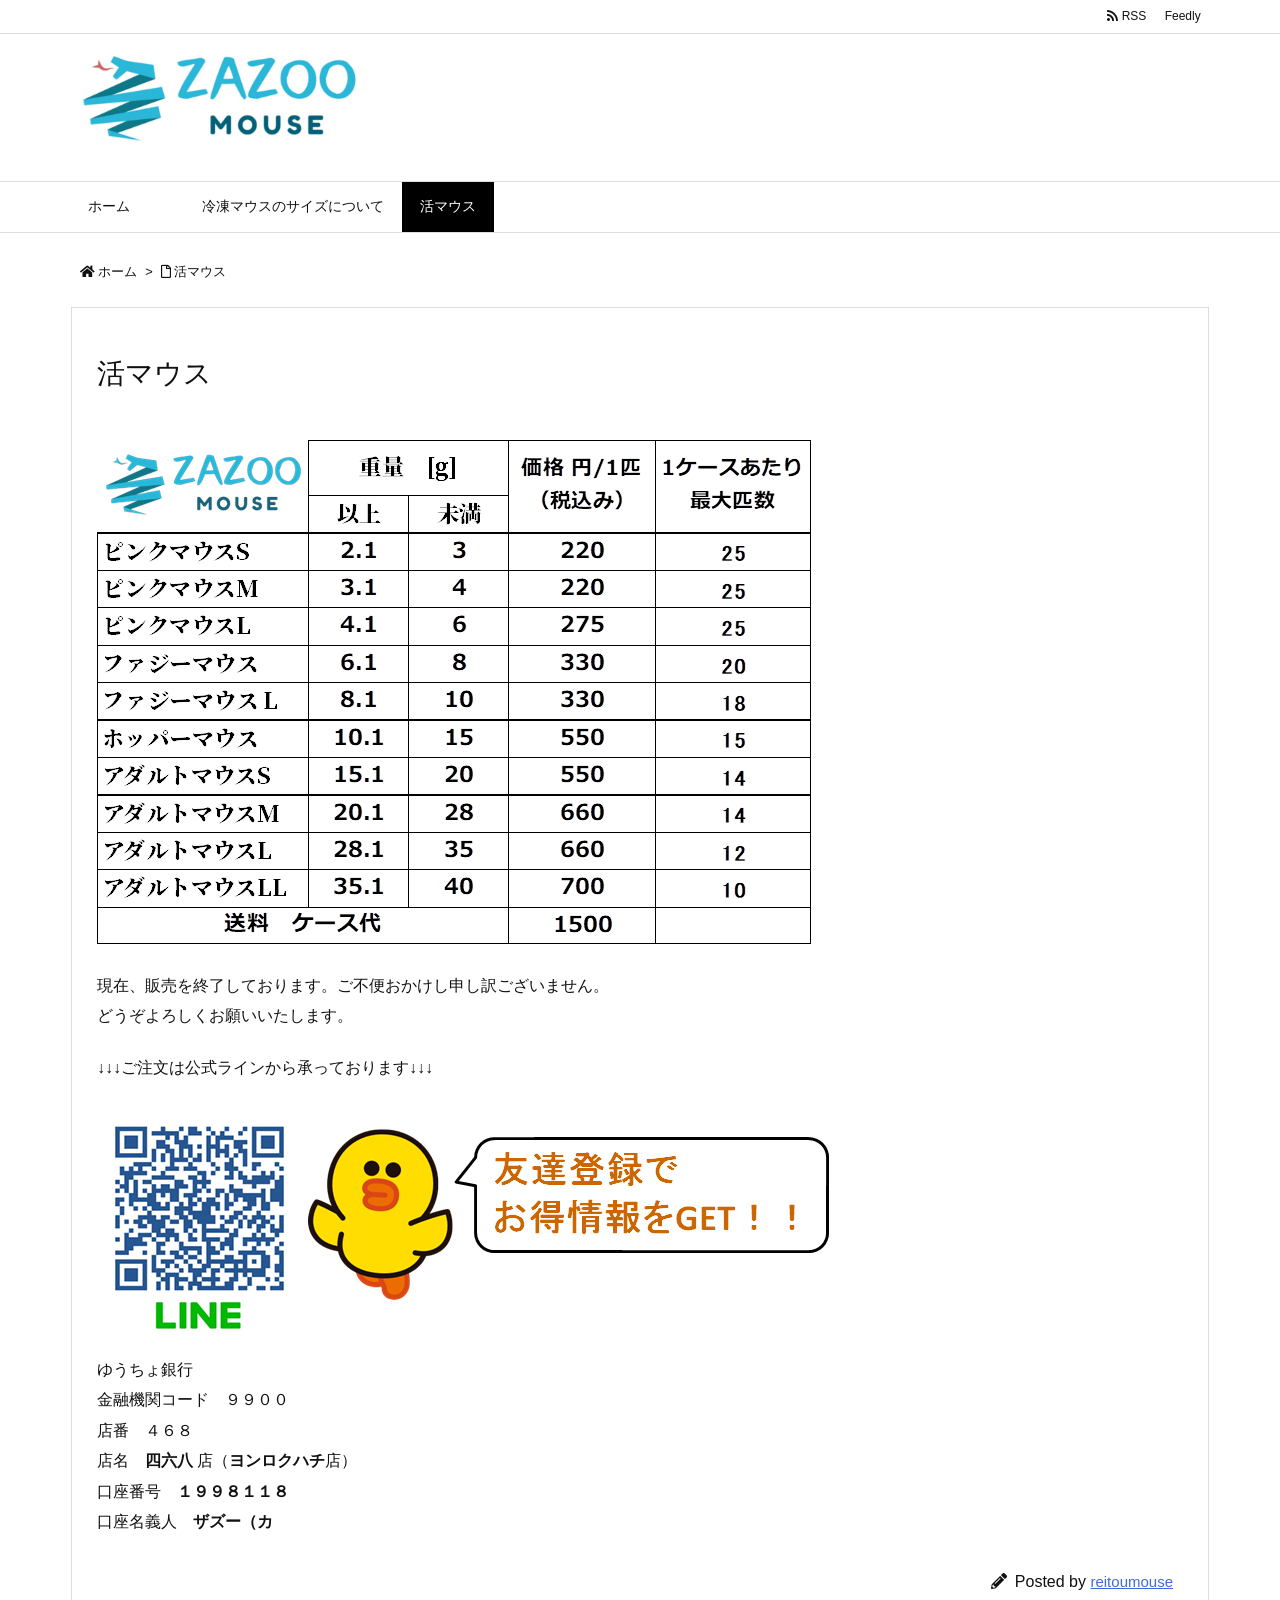
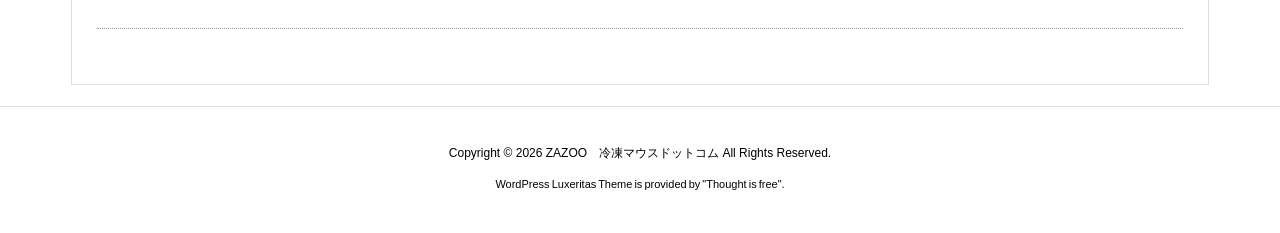
<file: index.html@page_id=433.html>
<!DOCTYPE html>
<html lang="ja" itemscope itemtype="https://schema.org/WebPage">
<head prefix="og: http://ogp.me/ns# article: http://ogp.me/ns/article# fb: http://ogp.me/ns/fb#">
<meta charset="UTF-8" />
<meta http-equiv="X-UA-Compatible" content="IE=edge" />
<meta name="viewport" content="width=device-width, initial-scale=1, user-scalable=yes" />
<title>活マウス | ZAZOO　冷凍マウスドットコム</title>
<meta name='robots' content='max-image-preview:large' />
<link rel='dns-prefetch' href='https://ajax.googleapis.com/' />
<link rel='dns-prefetch' href='https://use.fontawesome.com/' />
<link rel="preload" as="style" type="text/css" href="wp-content/themes/luxeritas/style.async.min.css@v=1758101567.css" />
<link rel="preload" as="font" type="font/woff" href="wp-content/themes/luxeritas/fonts/icomoon/fonts/icomoon.woff" crossorigin />
<link rel="canonical" href="index.html@p=433.html" />
<link rel='shortlink' href='index.html@p=433.html' />
<link rel="pingback" href="https://xn--gckvb8f657lfda.com/xmlrpc.php" />
<link rel="author" href="index.html@author=0.html" />
<link rel="alternate" type="application/rss+xml" title="ZAZOO　冷凍マウスドットコム RSS Feed" href="https://xn--gckvb8f657lfda.com/?feed=rss2" />
<link rel="alternate" type="application/atom+xml" title="ZAZOO　冷凍マウスドットコム Atom Feed" href="https://xn--gckvb8f657lfda.com/?feed=atom" />
<meta name="description" content="現在、販売を終了しております。ご不便おかけし申し訳ございません。どうぞよろしくお願いいたします。 ↓↓↓ご注文は公式ラインから承っております↓↓↓ ゆうちょ銀行金融機関コード　９９００店番　４６８店..." />
<meta name="theme-color" content="#4285f4">
<meta name="format-detection" content="telephone=no">
<meta property="og:type" content="article" />
<meta property="og:url" content="index.html@p=433.html" />
<meta property="og:title" content="活マウス | ZAZOO　冷凍マウスドットコム" />
<meta property="og:description" content="現在、販売を終了しております。ご不便おかけし申し訳ございません。どうぞよろしくお願いいたします。 ↓↓↓ご注文は公式ラインから承っております↓↓↓ ゆうちょ銀行金融機関コード　９..." />
<meta property="og:image" content="https://xn--gckvb8f657lfda.com/wp-content/uploads/2022/06/image.png" />
<meta property="og:image:width" content="715" />
<meta property="og:image:height" content="505" />
<meta property="og:site_name" content="ZAZOO　冷凍マウスドットコム" />
<meta property="og:locale" content="ja_JP" />
<meta property="article:published_time" content="2022-06-13T05:27:22Z" />
<meta property="article:modified_time" content="2022-11-17T09:00:47Z" />
<meta name="twitter:card" content="summary" />
<meta name="twitter:domain" content="xn--gckvb8f657lfda.com" />
<link rel="stylesheet" id="sbi_styles-css" href="https://xn--gckvb8f657lfda.com/wp-content/plugins/instagram-feed/css/sbi-styles.min.css" media="all" />
<style id='wp-block-library-theme-inline-css'>
@charset "UTF-8";.wp-block-archives-dropdown label{display:block}.wp-block-avatar{box-sizing:border-box}.wp-block-avatar.aligncenter{text-align:center}.wp-block-audio{box-sizing:border-box}.wp-block-audio figcaption{margin-top:.5em;margin-bottom:1em}.wp-block-audio audio{width:100%;min-width:300px}.wp-block-button__link{cursor:pointer;display:inline-block;text-align:center;word-break:break-word;box-sizing:border-box}.wp-block-button__link.aligncenter{text-align:center}.wp-block-button__link.alignright{text-align:right}:where(.wp-block-button__link){box-shadow:none;text-decoration:none;border-radius:9999px;padding:calc(.667em + 2px) calc(1.333em + 2px)}.wp-block-button[style*=text-decoration] .wp-block-button__link{text-decoration:inherit}.wp-block-buttons>.wp-block-button.has-custom-width{max-width:none}.wp-block-buttons>.wp-block-button.has-custom-width .wp-block-button__link{width:100%}.wp-block-buttons>.wp-block-button.has-custom-font-size .wp-block-button__link{font-size:inherit}.wp-block-buttons>.wp-block-button.wp-block-button__width-25{width:calc(25% - var(--wp--style--block-gap, .5em)*0.75)}.wp-block-buttons>.wp-block-button.wp-block-button__width-50{width:calc(50% - var(--wp--style--block-gap, .5em)*0.5)}.wp-block-buttons>.wp-block-button.wp-block-button__width-75{width:calc(75% - var(--wp--style--block-gap, .5em)*0.25)}.wp-block-buttons>.wp-block-button.wp-block-button__width-100{width:100%;flex-basis:100%}.wp-block-buttons.is-vertical>.wp-block-button.wp-block-button__width-25{width:25%}.wp-block-buttons.is-vertical>.wp-block-button.wp-block-button__width-50{width:50%}.wp-block-buttons.is-vertical>.wp-block-button.wp-block-button__width-75{width:75%}.wp-block-button.is-style-squared,.wp-block-button__link.wp-block-button.is-style-squared{border-radius:0}.wp-block-button.no-border-radius,.wp-block-button__link.no-border-radius{border-radius:0!important}.wp-block-button.is-style-outline>.wp-block-button__link,.wp-block-button .wp-block-button__link.is-style-outline{border:2px solid;padding:.667em 1.333em}.wp-block-button.is-style-outline>.wp-block-button__link:not(.has-text-color),.wp-block-button .wp-block-button__link.is-style-outline:not(.has-text-color){color:currentColor}.wp-block-button.is-style-outline>.wp-block-button__link:not(.has-background),.wp-block-button .wp-block-button__link.is-style-outline:not(.has-background){background-color:transparent;background-image:none}.wp-block-buttons.is-vertical{flex-direction:column}.wp-block-buttons.is-vertical>.wp-block-button:last-child{margin-bottom:0}.wp-block-buttons>.wp-block-button{display:inline-block;margin:0}.wp-block-buttons.is-content-justification-left{justify-content:flex-start}.wp-block-buttons.is-content-justification-left.is-vertical{align-items:flex-start}.wp-block-buttons.is-content-justification-center{justify-content:center}.wp-block-buttons.is-content-justification-center.is-vertical{align-items:center}.wp-block-buttons.is-content-justification-right{justify-content:flex-end}.wp-block-buttons.is-content-justification-right.is-vertical{align-items:flex-end}.wp-block-buttons.is-content-justification-space-between{justify-content:space-between}.wp-block-buttons.aligncenter{text-align:center}.wp-block-buttons:not(.is-content-justification-space-between,.is-content-justification-right,.is-content-justification-left,.is-content-justification-center) .wp-block-button.aligncenter{margin-left:auto;margin-right:auto;width:100%}.wp-block-buttons[style*=text-decoration] .wp-block-button,.wp-block-buttons[style*=text-decoration] .wp-block-button__link{text-decoration:inherit}.wp-block-buttons.has-custom-font-size .wp-block-button__link{font-size:inherit}.wp-block-button.aligncenter,.wp-block-calendar{text-align:center}.wp-block-calendar tbody td,.wp-block-calendar th{padding:.25em;border:1px solid #ddd}.wp-block-calendar tfoot td{border:none}.wp-block-calendar table{width:100%;border-collapse:collapse}.wp-block-calendar table th{font-weight:400;background:#ddd}.wp-block-calendar a{text-decoration:underline}.wp-block-calendar table caption,.wp-block-calendar table tbody{color:#40464d}.wp-block-categories{box-sizing:border-box}.wp-block-categories.alignleft{margin-right:2em}.wp-block-categories.alignright{margin-left:2em}.wp-block-code{box-sizing:border-box}.wp-block-code code{display:block;font-family:inherit;overflow-wrap:break-word;white-space:pre-wrap}.wp-block-columns{display:flex;margin-bottom:1.75em;box-sizing:border-box;flex-wrap:wrap!important;align-items:normal!important}@media (min-width:782px){.wp-block-columns{flex-wrap:nowrap!important}}.wp-block-columns.are-vertically-aligned-top{align-items:flex-start}.wp-block-columns.are-vertically-aligned-center{align-items:center}.wp-block-columns.are-vertically-aligned-bottom{align-items:flex-end}@media (max-width:781px){.wp-block-columns:not(.is-not-stacked-on-mobile)>.wp-block-column{flex-basis:100%!important}}@media (min-width:782px){.wp-block-columns:not(.is-not-stacked-on-mobile)>.wp-block-column{flex-basis:0;flex-grow:1}.wp-block-columns:not(.is-not-stacked-on-mobile)>.wp-block-column[style*=flex-basis]{flex-grow:0}}.wp-block-columns.is-not-stacked-on-mobile{flex-wrap:nowrap!important}.wp-block-columns.is-not-stacked-on-mobile>.wp-block-column{flex-basis:0;flex-grow:1}.wp-block-columns.is-not-stacked-on-mobile>.wp-block-column[style*=flex-basis]{flex-grow:0}:where(.wp-block-columns.has-background){padding:1.25em 2.375em}.wp-block-column{flex-grow:1;min-width:0;word-break:break-word;overflow-wrap:break-word}.wp-block-column.is-vertically-aligned-top{align-self:flex-start}.wp-block-column.is-vertically-aligned-center{align-self:center}.wp-block-column.is-vertically-aligned-bottom{align-self:flex-end}.wp-block-column.is-vertically-aligned-bottom,.wp-block-column.is-vertically-aligned-center,.wp-block-column.is-vertically-aligned-top{width:100%}.wp-block-post-comments .alignleft{float:left}.wp-block-post-comments .alignright{float:right}.wp-block-post-comments .navigation:after{content:"";display:table;clear:both}.wp-block-post-comments .commentlist{clear:both;list-style:none;margin:0;padding:0}.wp-block-post-comments .commentlist .comment{min-height:2.25em;padding-left:3.25em}.wp-block-post-comments .commentlist .comment p{font-size:1em;line-height:1.8;margin:1em 0}.wp-block-post-comments .commentlist .children{list-style:none;margin:0;padding:0}.wp-block-post-comments .comment-author{line-height:1.5}.wp-block-post-comments .comment-author .avatar{border-radius:1.5em;display:block;float:left;height:2.5em;margin-top:.5em;margin-right:.75em;width:2.5em}.wp-block-post-comments .comment-author cite{font-style:normal}.wp-block-post-comments .comment-meta{font-size:.875em;line-height:1.5}.wp-block-post-comments .comment-meta b{font-weight:400}.wp-block-post-comments .comment-meta .comment-awaiting-moderation{margin-top:1em;margin-bottom:1em;display:block}.wp-block-post-comments .comment-body .commentmetadata{font-size:.875em}.wp-block-post-comments .comment-form-author label,.wp-block-post-comments .comment-form-comment label,.wp-block-post-comments .comment-form-email label,.wp-block-post-comments .comment-form-url label{display:block;margin-bottom:.25em}.wp-block-post-comments .comment-form input:not([type=submit]):not([type=checkbox]),.wp-block-post-comments .comment-form textarea{display:block;box-sizing:border-box;width:100%}.wp-block-post-comments .comment-form-cookies-consent{display:flex;gap:.25em}.wp-block-post-comments .comment-form-cookies-consent #wp-comment-cookies-consent{margin-top:.35em}.wp-block-post-comments .comment-reply-title{margin-bottom:0}.wp-block-post-comments .comment-reply-title :where(small){font-size:var(--wp--preset--font-size--medium,smaller);margin-left:.5em}.wp-block-post-comments .reply{font-size:.875em;margin-bottom:1.4em}.wp-block-post-comments input:not([type=submit]),.wp-block-post-comments textarea{border:1px solid #949494;font-size:1em;font-family:inherit}.wp-block-post-comments input:not([type=submit]):not([type=checkbox]),.wp-block-post-comments textarea{padding:calc(.667em + 2px)}:where(.wp-block-post-comments input[type=submit]){border:none}.wp-block-comments-pagination>.wp-block-comments-pagination-next,.wp-block-comments-pagination>.wp-block-comments-pagination-numbers,.wp-block-comments-pagination>.wp-block-comments-pagination-previous{margin-right:.5em;margin-bottom:.5em}.wp-block-comments-pagination>.wp-block-comments-pagination-next:last-child,.wp-block-comments-pagination>.wp-block-comments-pagination-numbers:last-child,.wp-block-comments-pagination>.wp-block-comments-pagination-previous:last-child{margin-right:0}.wp-block-comments-pagination .wp-block-comments-pagination-previous-arrow{margin-right:1ch;display:inline-block}.wp-block-comments-pagination .wp-block-comments-pagination-previous-arrow:not(.is-arrow-chevron){transform:scaleX(1)}.wp-block-comments-pagination .wp-block-comments-pagination-next-arrow{margin-left:1ch;display:inline-block}.wp-block-comments-pagination .wp-block-comments-pagination-next-arrow:not(.is-arrow-chevron){transform:scaleX(1)}.wp-block-comments-pagination.aligncenter{justify-content:center}.wp-block-comment-template{margin-bottom:0;max-width:100%;list-style:none;padding:0}.wp-block-comment-template li{clear:both}.wp-block-comment-template ol{margin-bottom:0;max-width:100%;list-style:none;padding-left:2rem}.wp-block-comment-template.alignleft{float:left}.wp-block-comment-template.aligncenter{margin-left:auto;margin-right:auto;width:-moz-fit-content;width:fit-content}.wp-block-comment-template.alignright{float:right}.wp-block-cover,.wp-block-cover-image{position:relative;background-position:50%;min-height:430px;display:flex;justify-content:center;align-items:center;padding:1em;box-sizing:border-box}.wp-block-cover-image.has-background-dim:not([class*=-background-color]),.wp-block-cover-image .has-background-dim:not([class*=-background-color]),.wp-block-cover.has-background-dim:not([class*=-background-color]),.wp-block-cover .has-background-dim:not([class*=-background-color]){background-color:#000}.wp-block-cover-image .has-background-dim.has-background-gradient,.wp-block-cover .has-background-dim.has-background-gradient{background-color:transparent}.wp-block-cover-image.has-background-dim:before,.wp-block-cover.has-background-dim:before{content:"";background-color:inherit}.wp-block-cover-image.has-background-dim:not(.has-background-gradient):before,.wp-block-cover-image .wp-block-cover__background,.wp-block-cover-image .wp-block-cover__gradient-background,.wp-block-cover.has-background-dim:not(.has-background-gradient):before,.wp-block-cover .wp-block-cover__background,.wp-block-cover .wp-block-cover__gradient-background{position:absolute;top:0;left:0;bottom:0;right:0;z-index:1;opacity:.5}.wp-block-cover-image.has-background-dim.has-background-dim-10 .wp-block-cover__background,.wp-block-cover-image.has-background-dim.has-background-dim-10 .wp-block-cover__gradient-background,.wp-block-cover-image.has-background-dim.has-background-dim-10:not(.has-background-gradient):before,.wp-block-cover.has-background-dim.has-background-dim-10 .wp-block-cover__background,.wp-block-cover.has-background-dim.has-background-dim-10 .wp-block-cover__gradient-background,.wp-block-cover.has-background-dim.has-background-dim-10:not(.has-background-gradient):before{opacity:.1}.wp-block-cover-image.has-background-dim.has-background-dim-20 .wp-block-cover__background,.wp-block-cover-image.has-background-dim.has-background-dim-20 .wp-block-cover__gradient-background,.wp-block-cover-image.has-background-dim.has-background-dim-20:not(.has-background-gradient):before,.wp-block-cover.has-background-dim.has-background-dim-20 .wp-block-cover__background,.wp-block-cover.has-background-dim.has-background-dim-20 .wp-block-cover__gradient-background,.wp-block-cover.has-background-dim.has-background-dim-20:not(.has-background-gradient):before{opacity:.2}.wp-block-cover-image.has-background-dim.has-background-dim-30 .wp-block-cover__background,.wp-block-cover-image.has-background-dim.has-background-dim-30 .wp-block-cover__gradient-background,.wp-block-cover-image.has-background-dim.has-background-dim-30:not(.has-background-gradient):before,.wp-block-cover.has-background-dim.has-background-dim-30 .wp-block-cover__background,.wp-block-cover.has-background-dim.has-background-dim-30 .wp-block-cover__gradient-background,.wp-block-cover.has-background-dim.has-background-dim-30:not(.has-background-gradient):before{opacity:.3}.wp-block-cover-image.has-background-dim.has-background-dim-40 .wp-block-cover__background,.wp-block-cover-image.has-background-dim.has-background-dim-40 .wp-block-cover__gradient-background,.wp-block-cover-image.has-background-dim.has-background-dim-40:not(.has-background-gradient):before,.wp-block-cover.has-background-dim.has-background-dim-40 .wp-block-cover__background,.wp-block-cover.has-background-dim.has-background-dim-40 .wp-block-cover__gradient-background,.wp-block-cover.has-background-dim.has-background-dim-40:not(.has-background-gradient):before{opacity:.4}.wp-block-cover-image.has-background-dim.has-background-dim-50 .wp-block-cover__background,.wp-block-cover-image.has-background-dim.has-background-dim-50 .wp-block-cover__gradient-background,.wp-block-cover-image.has-background-dim.has-background-dim-50:not(.has-background-gradient):before,.wp-block-cover.has-background-dim.has-background-dim-50 .wp-block-cover__background,.wp-block-cover.has-background-dim.has-background-dim-50 .wp-block-cover__gradient-background,.wp-block-cover.has-background-dim.has-background-dim-50:not(.has-background-gradient):before{opacity:.5}.wp-block-cover-image.has-background-dim.has-background-dim-60 .wp-block-cover__background,.wp-block-cover-image.has-background-dim.has-background-dim-60 .wp-block-cover__gradient-background,.wp-block-cover-image.has-background-dim.has-background-dim-60:not(.has-background-gradient):before,.wp-block-cover.has-background-dim.has-background-dim-60 .wp-block-cover__background,.wp-block-cover.has-background-dim.has-background-dim-60 .wp-block-cover__gradient-background,.wp-block-cover.has-background-dim.has-background-dim-60:not(.has-background-gradient):before{opacity:.6}.wp-block-cover-image.has-background-dim.has-background-dim-70 .wp-block-cover__background,.wp-block-cover-image.has-background-dim.has-background-dim-70 .wp-block-cover__gradient-background,.wp-block-cover-image.has-background-dim.has-background-dim-70:not(.has-background-gradient):before,.wp-block-cover.has-background-dim.has-background-dim-70 .wp-block-cover__background,.wp-block-cover.has-background-dim.has-background-dim-70 .wp-block-cover__gradient-background,.wp-block-cover.has-background-dim.has-background-dim-70:not(.has-background-gradient):before{opacity:.7}.wp-block-cover-image.has-background-dim.has-background-dim-80 .wp-block-cover__background,.wp-block-cover-image.has-background-dim.has-background-dim-80 .wp-block-cover__gradient-background,.wp-block-cover-image.has-background-dim.has-background-dim-80:not(.has-background-gradient):before,.wp-block-cover.has-background-dim.has-background-dim-80 .wp-block-cover__background,.wp-block-cover.has-background-dim.has-background-dim-80 .wp-block-cover__gradient-background,.wp-block-cover.has-background-dim.has-background-dim-80:not(.has-background-gradient):before{opacity:.8}.wp-block-cover-image.has-background-dim.has-background-dim-90 .wp-block-cover__background,.wp-block-cover-image.has-background-dim.has-background-dim-90 .wp-block-cover__gradient-background,.wp-block-cover-image.has-background-dim.has-background-dim-90:not(.has-background-gradient):before,.wp-block-cover.has-background-dim.has-background-dim-90 .wp-block-cover__background,.wp-block-cover.has-background-dim.has-background-dim-90 .wp-block-cover__gradient-background,.wp-block-cover.has-background-dim.has-background-dim-90:not(.has-background-gradient):before{opacity:.9}.wp-block-cover-image.has-background-dim.has-background-dim-100 .wp-block-cover__background,.wp-block-cover-image.has-background-dim.has-background-dim-100 .wp-block-cover__gradient-background,.wp-block-cover-image.has-background-dim.has-background-dim-100:not(.has-background-gradient):before,.wp-block-cover.has-background-dim.has-background-dim-100 .wp-block-cover__background,.wp-block-cover.has-background-dim.has-background-dim-100 .wp-block-cover__gradient-background,.wp-block-cover.has-background-dim.has-background-dim-100:not(.has-background-gradient):before{opacity:1}.wp-block-cover-image .wp-block-cover__background.has-background-dim.has-background-dim-0,.wp-block-cover-image .wp-block-cover__gradient-background.has-background-dim.has-background-dim-0,.wp-block-cover .wp-block-cover__background.has-background-dim.has-background-dim-0,.wp-block-cover .wp-block-cover__gradient-background.has-background-dim.has-background-dim-0{opacity:0}.wp-block-cover-image .wp-block-cover__background.has-background-dim.has-background-dim-10,.wp-block-cover-image .wp-block-cover__gradient-background.has-background-dim.has-background-dim-10,.wp-block-cover .wp-block-cover__background.has-background-dim.has-background-dim-10,.wp-block-cover .wp-block-cover__gradient-background.has-background-dim.has-background-dim-10{opacity:.1}.wp-block-cover-image .wp-block-cover__background.has-background-dim.has-background-dim-20,.wp-block-cover-image .wp-block-cover__gradient-background.has-background-dim.has-background-dim-20,.wp-block-cover .wp-block-cover__background.has-background-dim.has-background-dim-20,.wp-block-cover .wp-block-cover__gradient-background.has-background-dim.has-background-dim-20{opacity:.2}.wp-block-cover-image .wp-block-cover__background.has-background-dim.has-background-dim-30,.wp-block-cover-image .wp-block-cover__gradient-background.has-background-dim.has-background-dim-30,.wp-block-cover .wp-block-cover__background.has-background-dim.has-background-dim-30,.wp-block-cover .wp-block-cover__gradient-background.has-background-dim.has-background-dim-30{opacity:.3}.wp-block-cover-image .wp-block-cover__background.has-background-dim.has-background-dim-40,.wp-block-cover-image .wp-block-cover__gradient-background.has-background-dim.has-background-dim-40,.wp-block-cover .wp-block-cover__background.has-background-dim.has-background-dim-40,.wp-block-cover .wp-block-cover__gradient-background.has-background-dim.has-background-dim-40{opacity:.4}.wp-block-cover-image .wp-block-cover__background.has-background-dim.has-background-dim-50,.wp-block-cover-image .wp-block-cover__gradient-background.has-background-dim.has-background-dim-50,.wp-block-cover .wp-block-cover__background.has-background-dim.has-background-dim-50,.wp-block-cover .wp-block-cover__gradient-background.has-background-dim.has-background-dim-50{opacity:.5}.wp-block-cover-image .wp-block-cover__background.has-background-dim.has-background-dim-60,.wp-block-cover-image .wp-block-cover__gradient-background.has-background-dim.has-background-dim-60,.wp-block-cover .wp-block-cover__background.has-background-dim.has-background-dim-60,.wp-block-cover .wp-block-cover__gradient-background.has-background-dim.has-background-dim-60{opacity:.6}.wp-block-cover-image .wp-block-cover__background.has-background-dim.has-background-dim-70,.wp-block-cover-image .wp-block-cover__gradient-background.has-background-dim.has-background-dim-70,.wp-block-cover .wp-block-cover__background.has-background-dim.has-background-dim-70,.wp-block-cover .wp-block-cover__gradient-background.has-background-dim.has-background-dim-70{opacity:.7}.wp-block-cover-image .wp-block-cover__background.has-background-dim.has-background-dim-80,.wp-block-cover-image .wp-block-cover__gradient-background.has-background-dim.has-background-dim-80,.wp-block-cover .wp-block-cover__background.has-background-dim.has-background-dim-80,.wp-block-cover .wp-block-cover__gradient-background.has-background-dim.has-background-dim-80{opacity:.8}.wp-block-cover-image .wp-block-cover__background.has-background-dim.has-background-dim-90,.wp-block-cover-image .wp-block-cover__gradient-background.has-background-dim.has-background-dim-90,.wp-block-cover .wp-block-cover__background.has-background-dim.has-background-dim-90,.wp-block-cover .wp-block-cover__gradient-background.has-background-dim.has-background-dim-90{opacity:.9}.wp-block-cover-image .wp-block-cover__background.has-background-dim.has-background-dim-100,.wp-block-cover-image .wp-block-cover__gradient-background.has-background-dim.has-background-dim-100,.wp-block-cover .wp-block-cover__background.has-background-dim.has-background-dim-100,.wp-block-cover .wp-block-cover__gradient-background.has-background-dim.has-background-dim-100{opacity:1}.wp-block-cover-image.alignleft,.wp-block-cover-image.alignright,.wp-block-cover.alignleft,.wp-block-cover.alignright{max-width:420px;width:100%}.wp-block-cover-image:after,.wp-block-cover:after{display:block;content:"";font-size:0;min-height:inherit}@supports (position:sticky){.wp-block-cover-image:after,.wp-block-cover:after{content:none}}.wp-block-cover-image.aligncenter,.wp-block-cover-image.alignleft,.wp-block-cover-image.alignright,.wp-block-cover.aligncenter,.wp-block-cover.alignleft,.wp-block-cover.alignright{display:flex}.wp-block-cover-image .wp-block-cover__inner-container,.wp-block-cover .wp-block-cover__inner-container{width:100%;z-index:1;color:#fff}.wp-block-cover-image.is-light .wp-block-cover__inner-container,.wp-block-cover.is-light .wp-block-cover__inner-container{color:#000}.wp-block-cover-image h1:not(.has-text-color),.wp-block-cover-image h2:not(.has-text-color),.wp-block-cover-image h3:not(.has-text-color),.wp-block-cover-image h4:not(.has-text-color),.wp-block-cover-image h5:not(.has-text-color),.wp-block-cover-image h6:not(.has-text-color),.wp-block-cover-image p:not(.has-text-color),.wp-block-cover h1:not(.has-text-color),.wp-block-cover h2:not(.has-text-color),.wp-block-cover h3:not(.has-text-color),.wp-block-cover h4:not(.has-text-color),.wp-block-cover h5:not(.has-text-color),.wp-block-cover h6:not(.has-text-color),.wp-block-cover p:not(.has-text-color){color:inherit}.wp-block-cover-image.is-position-top-left,.wp-block-cover.is-position-top-left{align-items:flex-start;justify-content:flex-start}.wp-block-cover-image.is-position-top-center,.wp-block-cover.is-position-top-center{align-items:flex-start;justify-content:center}.wp-block-cover-image.is-position-top-right,.wp-block-cover.is-position-top-right{align-items:flex-start;justify-content:flex-end}.wp-block-cover-image.is-position-center-left,.wp-block-cover.is-position-center-left{align-items:center;justify-content:flex-start}.wp-block-cover-image.is-position-center-center,.wp-block-cover.is-position-center-center{align-items:center;justify-content:center}.wp-block-cover-image.is-position-center-right,.wp-block-cover.is-position-center-right{align-items:center;justify-content:flex-end}.wp-block-cover-image.is-position-bottom-left,.wp-block-cover.is-position-bottom-left{align-items:flex-end;justify-content:flex-start}.wp-block-cover-image.is-position-bottom-center,.wp-block-cover.is-position-bottom-center{align-items:flex-end;justify-content:center}.wp-block-cover-image.is-position-bottom-right,.wp-block-cover.is-position-bottom-right{align-items:flex-end;justify-content:flex-end}.wp-block-cover-image.has-custom-content-position.has-custom-content-position .wp-block-cover__inner-container,.wp-block-cover.has-custom-content-position.has-custom-content-position .wp-block-cover__inner-container{margin:0;width:auto}.wp-block-cover-image .wp-block-cover__image-background,.wp-block-cover-image video.wp-block-cover__video-background,.wp-block-cover .wp-block-cover__image-background,.wp-block-cover video.wp-block-cover__video-background{position:absolute;top:0;left:0;right:0;bottom:0;margin:0;padding:0;width:100%;height:100%;max-width:none;max-height:none;-o-object-fit:cover;object-fit:cover;outline:none;border:none;box-shadow:none}.wp-block-cover-image.has-parallax,.wp-block-cover.has-parallax,.wp-block-cover__image-background.has-parallax,video.wp-block-cover__video-background.has-parallax{background-attachment:fixed;background-size:cover;background-repeat:no-repeat}@supports (-webkit-overflow-scrolling:touch){.wp-block-cover-image.has-parallax,.wp-block-cover.has-parallax,.wp-block-cover__image-background.has-parallax,video.wp-block-cover__video-background.has-parallax{background-attachment:scroll}}@media (prefers-reduced-motion:reduce){.wp-block-cover-image.has-parallax,.wp-block-cover.has-parallax,.wp-block-cover__image-background.has-parallax,video.wp-block-cover__video-background.has-parallax{background-attachment:scroll}}.wp-block-cover-image.is-repeated,.wp-block-cover.is-repeated,.wp-block-cover__image-background.is-repeated,video.wp-block-cover__video-background.is-repeated{background-repeat:repeat;background-size:auto}.wp-block-cover__image-background,.wp-block-cover__video-background{z-index:0}.wp-block-cover-image-text,.wp-block-cover-image-text a,.wp-block-cover-image-text a:active,.wp-block-cover-image-text a:focus,.wp-block-cover-image-text a:hover,.wp-block-cover-text,.wp-block-cover-text a,.wp-block-cover-text a:active,.wp-block-cover-text a:focus,.wp-block-cover-text a:hover,section.wp-block-cover-image h2,section.wp-block-cover-image h2 a,section.wp-block-cover-image h2 a:active,section.wp-block-cover-image h2 a:focus,section.wp-block-cover-image h2 a:hover{color:#fff}.wp-block-cover-image .wp-block-cover.has-left-content{justify-content:flex-start}.wp-block-cover-image .wp-block-cover.has-right-content{justify-content:flex-end}.wp-block-cover-image.has-left-content .wp-block-cover-image-text,.wp-block-cover.has-left-content .wp-block-cover-text,section.wp-block-cover-image.has-left-content>h2{margin-left:0;text-align:left}.wp-block-cover-image.has-right-content .wp-block-cover-image-text,.wp-block-cover.has-right-content .wp-block-cover-text,section.wp-block-cover-image.has-right-content>h2{margin-right:0;text-align:right}.wp-block-cover-image .wp-block-cover-image-text,.wp-block-cover .wp-block-cover-text,section.wp-block-cover-image>h2{font-size:2em;line-height:1.25;z-index:1;margin-bottom:0;max-width:840px;padding:.44em;text-align:center}.wp-block-embed.alignleft,.wp-block-embed.alignright,.wp-block[data-align=left]>[data-type="core/embed"],.wp-block[data-align=right]>[data-type="core/embed"]{max-width:360px;width:100%}.wp-block-embed.alignleft .wp-block-embed__wrapper,.wp-block-embed.alignright .wp-block-embed__wrapper,.wp-block[data-align=left]>[data-type="core/embed"] .wp-block-embed__wrapper,.wp-block[data-align=right]>[data-type="core/embed"] .wp-block-embed__wrapper{min-width:280px}.wp-block-cover .wp-block-embed{min-width:320px;min-height:240px}.wp-block-embed{overflow-wrap:break-word}.wp-block-embed figcaption{margin-top:.5em;margin-bottom:1em}.wp-block-embed iframe{max-width:100%}.wp-block-embed__wrapper{position:relative}.wp-embed-responsive .wp-has-aspect-ratio .wp-block-embed__wrapper:before{content:"";display:block;padding-top:50%}.wp-embed-responsive .wp-has-aspect-ratio iframe{position:absolute;top:0;right:0;bottom:0;left:0;height:100%;width:100%}.wp-embed-responsive .wp-embed-aspect-21-9 .wp-block-embed__wrapper:before{padding-top:42.85%}.wp-embed-responsive .wp-embed-aspect-18-9 .wp-block-embed__wrapper:before{padding-top:50%}.wp-embed-responsive .wp-embed-aspect-16-9 .wp-block-embed__wrapper:before{padding-top:56.25%}.wp-embed-responsive .wp-embed-aspect-4-3 .wp-block-embed__wrapper:before{padding-top:75%}.wp-embed-responsive .wp-embed-aspect-1-1 .wp-block-embed__wrapper:before{padding-top:100%}.wp-embed-responsive .wp-embed-aspect-9-16 .wp-block-embed__wrapper:before{padding-top:177.77%}.wp-embed-responsive .wp-embed-aspect-1-2 .wp-block-embed__wrapper:before{padding-top:200%}.wp-block-file{margin-bottom:1.5em}.wp-block-file:not(.wp-element-button){font-size:.8em}.wp-block-file.aligncenter{text-align:center}.wp-block-file.alignright{text-align:right}.wp-block-file *+.wp-block-file__button{margin-left:.75em}.wp-block-file__embed{margin-bottom:1em}:where(.wp-block-file__button){border-radius:2em;padding:.5em 1em}:where(.wp-block-file__button):is(a):active,:where(.wp-block-file__button):is(a):focus,:where(.wp-block-file__button):is(a):hover,:where(.wp-block-file__button):is(a):visited{box-shadow:none;color:#fff;opacity:.85;text-decoration:none}.blocks-gallery-grid:not(.has-nested-images),.wp-block-gallery:not(.has-nested-images){display:flex;flex-wrap:wrap;list-style-type:none;padding:0;margin:0}.blocks-gallery-grid:not(.has-nested-images) .blocks-gallery-image,.blocks-gallery-grid:not(.has-nested-images) .blocks-gallery-item,.wp-block-gallery:not(.has-nested-images) .blocks-gallery-image,.wp-block-gallery:not(.has-nested-images) .blocks-gallery-item{margin:0 1em 1em 0;display:flex;flex-grow:1;flex-direction:column;justify-content:center;position:relative;width:calc(50% - 1em)}.blocks-gallery-grid:not(.has-nested-images) .blocks-gallery-image:nth-of-type(2n),.blocks-gallery-grid:not(.has-nested-images) .blocks-gallery-item:nth-of-type(2n),.wp-block-gallery:not(.has-nested-images) .blocks-gallery-image:nth-of-type(2n),.wp-block-gallery:not(.has-nested-images) .blocks-gallery-item:nth-of-type(2n){margin-right:0}.blocks-gallery-grid:not(.has-nested-images) .blocks-gallery-image figure,.blocks-gallery-grid:not(.has-nested-images) .blocks-gallery-item figure,.wp-block-gallery:not(.has-nested-images) .blocks-gallery-image figure,.wp-block-gallery:not(.has-nested-images) .blocks-gallery-item figure{margin:0;height:100%;display:flex;align-items:flex-end;justify-content:flex-start}.blocks-gallery-grid:not(.has-nested-images) .blocks-gallery-image img,.blocks-gallery-grid:not(.has-nested-images) .blocks-gallery-item img,.wp-block-gallery:not(.has-nested-images) .blocks-gallery-image img,.wp-block-gallery:not(.has-nested-images) .blocks-gallery-item img{display:block;max-width:100%;height:auto;width:auto}.blocks-gallery-grid:not(.has-nested-images) .blocks-gallery-image figcaption,.blocks-gallery-grid:not(.has-nested-images) .blocks-gallery-item figcaption,.wp-block-gallery:not(.has-nested-images) .blocks-gallery-image figcaption,.wp-block-gallery:not(.has-nested-images) .blocks-gallery-item figcaption{position:absolute;bottom:0;width:100%;max-height:100%;overflow:auto;padding:3em .77em .7em;color:#fff;text-align:center;font-size:.8em;background:linear-gradient(0deg,rgba(0,0,0,.7),rgba(0,0,0,.3) 70%,transparent);box-sizing:border-box;margin:0;z-index:2}.blocks-gallery-grid:not(.has-nested-images) .blocks-gallery-image figcaption img,.blocks-gallery-grid:not(.has-nested-images) .blocks-gallery-item figcaption img,.wp-block-gallery:not(.has-nested-images) .blocks-gallery-image figcaption img,.wp-block-gallery:not(.has-nested-images) .blocks-gallery-item figcaption img{display:inline}.blocks-gallery-grid:not(.has-nested-images) figcaption,.wp-block-gallery:not(.has-nested-images) figcaption{flex-grow:1}.blocks-gallery-grid:not(.has-nested-images).is-cropped .blocks-gallery-image a,.blocks-gallery-grid:not(.has-nested-images).is-cropped .blocks-gallery-image img,.blocks-gallery-grid:not(.has-nested-images).is-cropped .blocks-gallery-item a,.blocks-gallery-grid:not(.has-nested-images).is-cropped .blocks-gallery-item img,.wp-block-gallery:not(.has-nested-images).is-cropped .blocks-gallery-image a,.wp-block-gallery:not(.has-nested-images).is-cropped .blocks-gallery-image img,.wp-block-gallery:not(.has-nested-images).is-cropped .blocks-gallery-item a,.wp-block-gallery:not(.has-nested-images).is-cropped .blocks-gallery-item img{width:100%;height:100%;flex:1;-o-object-fit:cover;object-fit:cover}.blocks-gallery-grid:not(.has-nested-images).columns-1 .blocks-gallery-image,.blocks-gallery-grid:not(.has-nested-images).columns-1 .blocks-gallery-item,.wp-block-gallery:not(.has-nested-images).columns-1 .blocks-gallery-image,.wp-block-gallery:not(.has-nested-images).columns-1 .blocks-gallery-item{width:100%;margin-right:0}@media (min-width:600px){.blocks-gallery-grid:not(.has-nested-images).columns-3 .blocks-gallery-image,.blocks-gallery-grid:not(.has-nested-images).columns-3 .blocks-gallery-item,.wp-block-gallery:not(.has-nested-images).columns-3 .blocks-gallery-image,.wp-block-gallery:not(.has-nested-images).columns-3 .blocks-gallery-item{width:calc(33.33333% - .66667em);margin-right:1em}.blocks-gallery-grid:not(.has-nested-images).columns-4 .blocks-gallery-image,.blocks-gallery-grid:not(.has-nested-images).columns-4 .blocks-gallery-item,.wp-block-gallery:not(.has-nested-images).columns-4 .blocks-gallery-image,.wp-block-gallery:not(.has-nested-images).columns-4 .blocks-gallery-item{width:calc(25% - .75em);margin-right:1em}.blocks-gallery-grid:not(.has-nested-images).columns-5 .blocks-gallery-image,.blocks-gallery-grid:not(.has-nested-images).columns-5 .blocks-gallery-item,.wp-block-gallery:not(.has-nested-images).columns-5 .blocks-gallery-image,.wp-block-gallery:not(.has-nested-images).columns-5 .blocks-gallery-item{width:calc(20% - .8em);margin-right:1em}.blocks-gallery-grid:not(.has-nested-images).columns-6 .blocks-gallery-image,.blocks-gallery-grid:not(.has-nested-images).columns-6 .blocks-gallery-item,.wp-block-gallery:not(.has-nested-images).columns-6 .blocks-gallery-image,.wp-block-gallery:not(.has-nested-images).columns-6 .blocks-gallery-item{width:calc(16.66667% - .83333em);margin-right:1em}.blocks-gallery-grid:not(.has-nested-images).columns-7 .blocks-gallery-image,.blocks-gallery-grid:not(.has-nested-images).columns-7 .blocks-gallery-item,.wp-block-gallery:not(.has-nested-images).columns-7 .blocks-gallery-image,.wp-block-gallery:not(.has-nested-images).columns-7 .blocks-gallery-item{width:calc(14.28571% - .85714em);margin-right:1em}.blocks-gallery-grid:not(.has-nested-images).columns-8 .blocks-gallery-image,.blocks-gallery-grid:not(.has-nested-images).columns-8 .blocks-gallery-item,.wp-block-gallery:not(.has-nested-images).columns-8 .blocks-gallery-image,.wp-block-gallery:not(.has-nested-images).columns-8 .blocks-gallery-item{width:calc(12.5% - .875em);margin-right:1em}.blocks-gallery-grid:not(.has-nested-images).columns-1 .blocks-gallery-image:nth-of-type(1n),.blocks-gallery-grid:not(.has-nested-images).columns-1 .blocks-gallery-item:nth-of-type(1n),.blocks-gallery-grid:not(.has-nested-images).columns-2 .blocks-gallery-image:nth-of-type(2n),.blocks-gallery-grid:not(.has-nested-images).columns-2 .blocks-gallery-item:nth-of-type(2n),.blocks-gallery-grid:not(.has-nested-images).columns-3 .blocks-gallery-image:nth-of-type(3n),.blocks-gallery-grid:not(.has-nested-images).columns-3 .blocks-gallery-item:nth-of-type(3n),.blocks-gallery-grid:not(.has-nested-images).columns-4 .blocks-gallery-image:nth-of-type(4n),.blocks-gallery-grid:not(.has-nested-images).columns-4 .blocks-gallery-item:nth-of-type(4n),.blocks-gallery-grid:not(.has-nested-images).columns-5 .blocks-gallery-image:nth-of-type(5n),.blocks-gallery-grid:not(.has-nested-images).columns-5 .blocks-gallery-item:nth-of-type(5n),.blocks-gallery-grid:not(.has-nested-images).columns-6 .blocks-gallery-image:nth-of-type(6n),.blocks-gallery-grid:not(.has-nested-images).columns-6 .blocks-gallery-item:nth-of-type(6n),.blocks-gallery-grid:not(.has-nested-images).columns-7 .blocks-gallery-image:nth-of-type(7n),.blocks-gallery-grid:not(.has-nested-images).columns-7 .blocks-gallery-item:nth-of-type(7n),.blocks-gallery-grid:not(.has-nested-images).columns-8 .blocks-gallery-image:nth-of-type(8n),.blocks-gallery-grid:not(.has-nested-images).columns-8 .blocks-gallery-item:nth-of-type(8n),.wp-block-gallery:not(.has-nested-images).columns-1 .blocks-gallery-image:nth-of-type(1n),.wp-block-gallery:not(.has-nested-images).columns-1 .blocks-gallery-item:nth-of-type(1n),.wp-block-gallery:not(.has-nested-images).columns-2 .blocks-gallery-image:nth-of-type(2n),.wp-block-gallery:not(.has-nested-images).columns-2 .blocks-gallery-item:nth-of-type(2n),.wp-block-gallery:not(.has-nested-images).columns-3 .blocks-gallery-image:nth-of-type(3n),.wp-block-gallery:not(.has-nested-images).columns-3 .blocks-gallery-item:nth-of-type(3n),.wp-block-gallery:not(.has-nested-images).columns-4 .blocks-gallery-image:nth-of-type(4n),.wp-block-gallery:not(.has-nested-images).columns-4 .blocks-gallery-item:nth-of-type(4n),.wp-block-gallery:not(.has-nested-images).columns-5 .blocks-gallery-image:nth-of-type(5n),.wp-block-gallery:not(.has-nested-images).columns-5 .blocks-gallery-item:nth-of-type(5n),.wp-block-gallery:not(.has-nested-images).columns-6 .blocks-gallery-image:nth-of-type(6n),.wp-block-gallery:not(.has-nested-images).columns-6 .blocks-gallery-item:nth-of-type(6n),.wp-block-gallery:not(.has-nested-images).columns-7 .blocks-gallery-image:nth-of-type(7n),.wp-block-gallery:not(.has-nested-images).columns-7 .blocks-gallery-item:nth-of-type(7n),.wp-block-gallery:not(.has-nested-images).columns-8 .blocks-gallery-image:nth-of-type(8n),.wp-block-gallery:not(.has-nested-images).columns-8 .blocks-gallery-item:nth-of-type(8n){margin-right:0}}.blocks-gallery-grid:not(.has-nested-images) .blocks-gallery-image:last-child,.blocks-gallery-grid:not(.has-nested-images) .blocks-gallery-item:last-child,.wp-block-gallery:not(.has-nested-images) .blocks-gallery-image:last-child,.wp-block-gallery:not(.has-nested-images) .blocks-gallery-item:last-child{margin-right:0}.blocks-gallery-grid:not(.has-nested-images).alignleft,.blocks-gallery-grid:not(.has-nested-images).alignright,.wp-block-gallery:not(.has-nested-images).alignleft,.wp-block-gallery:not(.has-nested-images).alignright{max-width:420px;width:100%}.blocks-gallery-grid:not(.has-nested-images).aligncenter .blocks-gallery-item figure,.wp-block-gallery:not(.has-nested-images).aligncenter .blocks-gallery-item figure{justify-content:center}.wp-block-gallery:not(.is-cropped) .blocks-gallery-item{align-self:flex-start}figure.wp-block-gallery.has-nested-images{align-items:normal}.wp-block-gallery.has-nested-images figure.wp-block-image:not(#individual-image){width:calc(50% - var(--wp--style--unstable-gallery-gap, 16px)/2);margin:0}.wp-block-gallery.has-nested-images figure.wp-block-image{display:flex;flex-grow:1;justify-content:center;position:relative;flex-direction:column;max-width:100%;box-sizing:border-box}.wp-block-gallery.has-nested-images figure.wp-block-image>a,.wp-block-gallery.has-nested-images figure.wp-block-image>div{margin:0;flex-direction:column;flex-grow:1}.wp-block-gallery.has-nested-images figure.wp-block-image img{display:block;height:auto;max-width:100%!important;width:auto}.wp-block-gallery.has-nested-images figure.wp-block-image figcaption{background:linear-gradient(0deg,rgba(0,0,0,.7),rgba(0,0,0,.3) 70%,transparent);bottom:0;color:#fff;font-size:13px;left:0;margin-bottom:0;max-height:60%;overflow:auto;padding:0 8px 8px;position:absolute;text-align:center;width:100%;box-sizing:border-box}.wp-block-gallery.has-nested-images figure.wp-block-image figcaption img{display:inline}.wp-block-gallery.has-nested-images figure.wp-block-image figcaption a{color:inherit}.wp-block-gallery.has-nested-images figure.wp-block-image.has-custom-border img{box-sizing:border-box}.wp-block-gallery.has-nested-images figure.wp-block-image.has-custom-border>a,.wp-block-gallery.has-nested-images figure.wp-block-image.has-custom-border>div,.wp-block-gallery.has-nested-images figure.wp-block-image.is-style-rounded>a,.wp-block-gallery.has-nested-images figure.wp-block-image.is-style-rounded>div{flex:1 1 auto}.wp-block-gallery.has-nested-images figure.wp-block-image.has-custom-border figcaption,.wp-block-gallery.has-nested-images figure.wp-block-image.is-style-rounded figcaption{flex:initial;background:none;color:inherit;margin:0;padding:10px 10px 9px;position:relative}.wp-block-gallery.has-nested-images figcaption{flex-grow:1;flex-basis:100%;text-align:center}.wp-block-gallery.has-nested-images:not(.is-cropped) figure.wp-block-image:not(#individual-image){margin-top:0;margin-bottom:auto}.wp-block-gallery.has-nested-images.is-cropped figure.wp-block-image:not(#individual-image){align-self:inherit}.wp-block-gallery.has-nested-images.is-cropped figure.wp-block-image:not(#individual-image)>a,.wp-block-gallery.has-nested-images.is-cropped figure.wp-block-image:not(#individual-image)>div:not(.components-drop-zone){display:flex}.wp-block-gallery.has-nested-images.is-cropped figure.wp-block-image:not(#individual-image) a,.wp-block-gallery.has-nested-images.is-cropped figure.wp-block-image:not(#individual-image) img{width:100%;flex:1 0 0%;height:100%;-o-object-fit:cover;object-fit:cover}.wp-block-gallery.has-nested-images.columns-1 figure.wp-block-image:not(#individual-image){width:100%}@media (min-width:600px){.wp-block-gallery.has-nested-images.columns-3 figure.wp-block-image:not(#individual-image){width:calc(33.33333% - var(--wp--style--unstable-gallery-gap, 16px)*0.66667)}.wp-block-gallery.has-nested-images.columns-4 figure.wp-block-image:not(#individual-image){width:calc(25% - var(--wp--style--unstable-gallery-gap, 16px)*0.75)}.wp-block-gallery.has-nested-images.columns-5 figure.wp-block-image:not(#individual-image){width:calc(20% - var(--wp--style--unstable-gallery-gap, 16px)*0.8)}.wp-block-gallery.has-nested-images.columns-6 figure.wp-block-image:not(#individual-image){width:calc(16.66667% - var(--wp--style--unstable-gallery-gap, 16px)*0.83333)}.wp-block-gallery.has-nested-images.columns-7 figure.wp-block-image:not(#individual-image){width:calc(14.28571% - var(--wp--style--unstable-gallery-gap, 16px)*0.85714)}.wp-block-gallery.has-nested-images.columns-8 figure.wp-block-image:not(#individual-image){width:calc(12.5% - var(--wp--style--unstable-gallery-gap, 16px)*0.875)}.wp-block-gallery.has-nested-images.columns-default figure.wp-block-image:not(#individual-image){width:calc(33.33% - var(--wp--style--unstable-gallery-gap, 16px)*0.66667)}.wp-block-gallery.has-nested-images.columns-default figure.wp-block-image:not(#individual-image):first-child:nth-last-child(2),.wp-block-gallery.has-nested-images.columns-default figure.wp-block-image:not(#individual-image):first-child:nth-last-child(2)~figure.wp-block-image:not(#individual-image){width:calc(50% - var(--wp--style--unstable-gallery-gap, 16px)*0.5)}.wp-block-gallery.has-nested-images.columns-default figure.wp-block-image:not(#individual-image):first-child:last-child{width:100%}}.wp-block-gallery.has-nested-images.alignleft,.wp-block-gallery.has-nested-images.alignright{max-width:420px;width:100%}.wp-block-gallery.has-nested-images.aligncenter{justify-content:center}.wp-block-group{box-sizing:border-box}h1.has-background,h2.has-background,h3.has-background,h4.has-background,h5.has-background,h6.has-background{padding:1.25em 2.375em}.wp-block-image img{height:auto;max-width:100%;vertical-align:bottom}.wp-block-image.has-custom-border img,.wp-block-image img{box-sizing:border-box}.wp-block-image.aligncenter{text-align:center}.wp-block-image.alignfull img,.wp-block-image.alignwide img{height:auto;width:100%}.wp-block-image.aligncenter,.wp-block-image .aligncenter,.wp-block-image.alignleft,.wp-block-image .alignleft,.wp-block-image.alignright,.wp-block-image .alignright{display:table}.wp-block-image.aligncenter>figcaption,.wp-block-image .aligncenter>figcaption,.wp-block-image.alignleft>figcaption,.wp-block-image .alignleft>figcaption,.wp-block-image.alignright>figcaption,.wp-block-image .alignright>figcaption{display:table-caption;caption-side:bottom}.wp-block-image .alignleft{float:left;margin:.5em 1em .5em 0}.wp-block-image .alignright{float:right;margin:.5em 0 .5em 1em}.wp-block-image .aligncenter{margin-left:auto;margin-right:auto}.wp-block-image figcaption{margin-top:.5em;margin-bottom:1em}.wp-block-image.is-style-circle-mask img,.wp-block-image.is-style-rounded img,.wp-block-image .is-style-rounded img{border-radius:9999px}@supports ((-webkit-mask-image:none) or (mask-image:none)) or (-webkit-mask-image:none){.wp-block-image.is-style-circle-mask img{-webkit-mask-image:url('data:image/svg+xml;utf8,<svg viewBox="0 0 100 100" xmlns="http://www.w3.org/2000/svg"><circle cx="50" cy="50" r="50"/></svg>');mask-image:url('data:image/svg+xml;utf8,<svg viewBox="0 0 100 100" xmlns="http://www.w3.org/2000/svg"><circle cx="50" cy="50" r="50"/></svg>');mask-mode:alpha;-webkit-mask-repeat:no-repeat;mask-repeat:no-repeat;-webkit-mask-size:contain;mask-size:contain;-webkit-mask-position:center;mask-position:center;border-radius:0}}.wp-block-image :where(.has-border-color){border-style:solid}.wp-block-image :where([style*=border-top-color]){border-top-style:solid}.wp-block-image :where([style*=border-right-color]){border-right-style:solid}.wp-block-image :where([style*=border-bottom-color]){border-bottom-style:solid}.wp-block-image :where([style*=border-left-color]){border-left-style:solid}.wp-block-image :where([style*=border-width]){border-style:solid}.wp-block-image :where([style*=border-top-width]){border-top-style:solid}.wp-block-image :where([style*=border-right-width]){border-right-style:solid}.wp-block-image :where([style*=border-bottom-width]){border-bottom-style:solid}.wp-block-image :where([style*=border-left-width]){border-left-style:solid}.wp-block-image figure{margin:0}ol.wp-block-latest-comments{margin-left:0}.wp-block-latest-comments .wp-block-latest-comments{padding-left:0}.wp-block-latest-comments__comment{line-height:1.1;list-style:none;margin-bottom:1em}.has-avatars .wp-block-latest-comments__comment{min-height:2.25em;list-style:none}.has-avatars .wp-block-latest-comments__comment .wp-block-latest-comments__comment-excerpt,.has-avatars .wp-block-latest-comments__comment .wp-block-latest-comments__comment-meta{margin-left:3.25em}.has-dates .wp-block-latest-comments__comment,.has-excerpts .wp-block-latest-comments__comment{line-height:1.5}.wp-block-latest-comments__comment-excerpt p{font-size:.875em;line-height:1.8;margin:.36em 0 1.4em}.wp-block-latest-comments__comment-date{display:block;font-size:.75em}.wp-block-latest-comments .avatar,.wp-block-latest-comments__comment-avatar{border-radius:1.5em;display:block;float:left;height:2.5em;margin-right:.75em;width:2.5em}.wp-block-latest-posts.alignleft{margin-right:2em}.wp-block-latest-posts.alignright{margin-left:2em}.wp-block-latest-posts.wp-block-latest-posts__list{list-style:none;padding-left:0}.wp-block-latest-posts.wp-block-latest-posts__list li{clear:both}.wp-block-latest-posts.is-grid{display:flex;flex-wrap:wrap;padding:0}.wp-block-latest-posts.is-grid li{margin:0 1.25em 1.25em 0;width:100%}@media (min-width:600px){.wp-block-latest-posts.columns-2 li{width:calc(50% - .625em)}.wp-block-latest-posts.columns-2 li:nth-child(2n){margin-right:0}.wp-block-latest-posts.columns-3 li{width:calc(33.33333% - .83333em)}.wp-block-latest-posts.columns-3 li:nth-child(3n){margin-right:0}.wp-block-latest-posts.columns-4 li{width:calc(25% - .9375em)}.wp-block-latest-posts.columns-4 li:nth-child(4n){margin-right:0}.wp-block-latest-posts.columns-5 li{width:calc(20% - 1em)}.wp-block-latest-posts.columns-5 li:nth-child(5n){margin-right:0}.wp-block-latest-posts.columns-6 li{width:calc(16.66667% - 1.04167em)}.wp-block-latest-posts.columns-6 li:nth-child(6n){margin-right:0}}.wp-block-latest-posts__post-author,.wp-block-latest-posts__post-date{display:block;font-size:.8125em}.wp-block-latest-posts__post-excerpt{margin-top:.5em;margin-bottom:1em}.wp-block-latest-posts__featured-image a{display:inline-block}.wp-block-latest-posts__featured-image img{height:auto;width:auto;max-width:100%}.wp-block-latest-posts__featured-image.alignleft{margin-right:1em;float:left}.wp-block-latest-posts__featured-image.alignright{margin-left:1em;float:right}.wp-block-latest-posts__featured-image.aligncenter{margin-bottom:1em;text-align:center}ol,ul{box-sizing:border-box}ol.has-background,ul.has-background{padding:1.25em 2.375em}.wp-block-media-text{
  /*!rtl:begin:ignore*/direction:ltr;
  /*!rtl:end:ignore*/display:grid;grid-template-columns:50% 1fr;grid-template-rows:auto;box-sizing:border-box}.wp-block-media-text.has-media-on-the-right{grid-template-columns:1fr 50%}.wp-block-media-text.is-vertically-aligned-top .wp-block-media-text__content,.wp-block-media-text.is-vertically-aligned-top .wp-block-media-text__media{align-self:start}.wp-block-media-text.is-vertically-aligned-center .wp-block-media-text__content,.wp-block-media-text.is-vertically-aligned-center .wp-block-media-text__media,.wp-block-media-text .wp-block-media-text__content,.wp-block-media-text .wp-block-media-text__media{align-self:center}.wp-block-media-text.is-vertically-aligned-bottom .wp-block-media-text__content,.wp-block-media-text.is-vertically-aligned-bottom .wp-block-media-text__media{align-self:end}.wp-block-media-text .wp-block-media-text__media{
  /*!rtl:begin:ignore*/grid-column:1;grid-row:1;
  /*!rtl:end:ignore*/margin:0}.wp-block-media-text .wp-block-media-text__content{direction:ltr;
  /*!rtl:begin:ignore*/grid-column:2;grid-row:1;
  /*!rtl:end:ignore*/padding:0 8%;word-break:break-word}.wp-block-media-text.has-media-on-the-right .wp-block-media-text__media{
  /*!rtl:begin:ignore*/grid-column:2;grid-row:1
  /*!rtl:end:ignore*/}.wp-block-media-text.has-media-on-the-right .wp-block-media-text__content{
  /*!rtl:begin:ignore*/grid-column:1;grid-row:1
  /*!rtl:end:ignore*/}.wp-block-media-text__media img,.wp-block-media-text__media video{height:auto;max-width:unset;width:100%;vertical-align:middle}.wp-block-media-text.is-image-fill .wp-block-media-text__media{height:100%;min-height:250px;background-size:cover}.wp-block-media-text.is-image-fill .wp-block-media-text__media>a{display:block;height:100%}.wp-block-media-text.is-image-fill .wp-block-media-text__media img{position:absolute;width:1px;height:1px;padding:0;margin:-1px;overflow:hidden;clip:rect(0,0,0,0);border:0}@media (max-width:600px){.wp-block-media-text.is-stacked-on-mobile{grid-template-columns:100%!important}.wp-block-media-text.is-stacked-on-mobile .wp-block-media-text__media{grid-column:1;grid-row:1}.wp-block-media-text.is-stacked-on-mobile .wp-block-media-text__content{grid-column:1;grid-row:2}}.wp-block-navigation{position:relative;--navigation-layout-justification-setting:flex-start;--navigation-layout-direction:row;--navigation-layout-wrap:wrap;--navigation-layout-justify:flex-start;--navigation-layout-align:center}.wp-block-navigation ul{margin-top:0;margin-bottom:0;margin-left:0;padding-left:0}.wp-block-navigation ul,.wp-block-navigation ul li{list-style:none;padding:0}.wp-block-navigation .wp-block-navigation-item{display:flex;align-items:center;position:relative}.wp-block-navigation .wp-block-navigation-item .wp-block-navigation__submenu-container:empty{display:none}.wp-block-navigation .wp-block-navigation-item__content{display:block}.wp-block-navigation.has-text-decoration-underline .wp-block-navigation-item__content,.wp-block-navigation.has-text-decoration-underline .wp-block-navigation-item__content:active,.wp-block-navigation.has-text-decoration-underline .wp-block-navigation-item__content:focus{text-decoration:underline}.wp-block-navigation.has-text-decoration-line-through .wp-block-navigation-item__content,.wp-block-navigation.has-text-decoration-line-through .wp-block-navigation-item__content:active,.wp-block-navigation.has-text-decoration-line-through .wp-block-navigation-item__content:focus{text-decoration:line-through}.wp-block-navigation:where(:not([class*=has-text-decoration])) a,.wp-block-navigation:where(:not([class*=has-text-decoration])) a:active,.wp-block-navigation:where(:not([class*=has-text-decoration])) a:focus{text-decoration:none}.wp-block-navigation .wp-block-navigation__submenu-icon{align-self:center;line-height:0;display:inline-block;font-size:inherit;padding:0;background-color:inherit;color:currentColor;border:none;width:.6em;height:.6em;margin-left:.25em}.wp-block-navigation .wp-block-navigation__submenu-icon svg{display:inline-block;stroke:currentColor;width:inherit;height:inherit;margin-top:.075em}.wp-block-navigation.is-vertical{--navigation-layout-direction:column;--navigation-layout-justify:initial;--navigation-layout-align:flex-start}.wp-block-navigation.no-wrap{--navigation-layout-wrap:nowrap}.wp-block-navigation.items-justified-center{--navigation-layout-justification-setting:center;--navigation-layout-justify:center}.wp-block-navigation.items-justified-center.is-vertical{--navigation-layout-align:center}.wp-block-navigation.items-justified-right{--navigation-layout-justification-setting:flex-end;--navigation-layout-justify:flex-end}.wp-block-navigation.items-justified-right.is-vertical{--navigation-layout-align:flex-end}.wp-block-navigation.items-justified-space-between{--navigation-layout-justification-setting:space-between;--navigation-layout-justify:space-between}.wp-block-navigation .has-child .wp-block-navigation__submenu-container{background-color:inherit;color:inherit;position:absolute;z-index:2;display:flex;flex-direction:column;align-items:normal;opacity:0;transition:opacity .1s linear;visibility:hidden;width:0;height:0;overflow:hidden;left:-1px;top:100%}.wp-block-navigation .has-child .wp-block-navigation__submenu-container>.wp-block-navigation-item>.wp-block-navigation-item__content{display:flex;flex-grow:1}.wp-block-navigation .has-child .wp-block-navigation__submenu-container>.wp-block-navigation-item>.wp-block-navigation-item__content .wp-block-navigation__submenu-icon{margin-right:0;margin-left:auto}.wp-block-navigation .has-child .wp-block-navigation__submenu-container .wp-block-navigation-item__content{margin:0}@media (min-width:782px){.wp-block-navigation .has-child .wp-block-navigation__submenu-container .wp-block-navigation__submenu-container{left:100%;top:-1px}.wp-block-navigation .has-child .wp-block-navigation__submenu-container .wp-block-navigation__submenu-container:before{content:"";position:absolute;right:100%;height:100%;display:block;width:.5em;background:transparent}.wp-block-navigation .has-child .wp-block-navigation__submenu-container .wp-block-navigation__submenu-icon{margin-right:.25em}.wp-block-navigation .has-child .wp-block-navigation__submenu-container .wp-block-navigation__submenu-icon svg{transform:rotate(-90deg)}}.wp-block-navigation .has-child:not(.open-on-click):hover>.wp-block-navigation__submenu-container{visibility:visible;overflow:visible;opacity:1;width:auto;height:auto;min-width:200px}.wp-block-navigation .has-child:not(.open-on-click):not(.open-on-hover-click):focus-within>.wp-block-navigation__submenu-container{visibility:visible;overflow:visible;opacity:1;width:auto;height:auto;min-width:200px}.wp-block-navigation .has-child .wp-block-navigation-submenu__toggle[aria-expanded=true]~.wp-block-navigation__submenu-container{visibility:visible;overflow:visible;opacity:1;width:auto;height:auto;min-width:200px}.wp-block-navigation.has-background .has-child .wp-block-navigation__submenu-container{left:0;top:100%}@media (min-width:782px){.wp-block-navigation.has-background .has-child .wp-block-navigation__submenu-container .wp-block-navigation__submenu-container{left:100%;top:0}}.wp-block-navigation-submenu{position:relative;display:flex}.wp-block-navigation-submenu .wp-block-navigation__submenu-icon svg{stroke:currentColor}button.wp-block-navigation-item__content{background-color:transparent;border:none;color:currentColor;font-size:inherit;font-family:inherit;line-height:inherit;font-style:inherit;font-weight:inherit;text-transform:inherit;text-align:left}.wp-block-navigation-submenu__toggle{cursor:pointer}.wp-block-navigation-item.open-on-click .wp-block-navigation-submenu__toggle{padding-right:.85em}.wp-block-navigation-item.open-on-click .wp-block-navigation-submenu__toggle+.wp-block-navigation__submenu-icon{margin-left:-.6em;pointer-events:none}.wp-block-navigation .wp-block-page-list,.wp-block-navigation__container,.wp-block-navigation__responsive-close,.wp-block-navigation__responsive-container,.wp-block-navigation__responsive-container-content,.wp-block-navigation__responsive-dialog{gap:inherit}:where(.wp-block-navigation.has-background .wp-block-navigation-item a:not(.wp-element-button)),:where(.wp-block-navigation.has-background .wp-block-navigation-submenu a:not(.wp-element-button)),:where(.wp-block-navigation .wp-block-navigation__submenu-container .wp-block-navigation-item a:not(.wp-element-button)),:where(.wp-block-navigation .wp-block-navigation__submenu-container .wp-block-navigation-submenu a:not(.wp-element-button)){padding:.5em 1em}.wp-block-navigation.items-justified-right .wp-block-navigation__container .has-child .wp-block-navigation__submenu-container,.wp-block-navigation.items-justified-right .wp-block-page-list>.has-child .wp-block-navigation__submenu-container,.wp-block-navigation.items-justified-space-between .wp-block-page-list>.has-child:last-child .wp-block-navigation__submenu-container,.wp-block-navigation.items-justified-space-between>.wp-block-navigation__container>.has-child:last-child .wp-block-navigation__submenu-container{left:auto;right:0}.wp-block-navigation.items-justified-right .wp-block-navigation__container .has-child .wp-block-navigation__submenu-container .wp-block-navigation__submenu-container,.wp-block-navigation.items-justified-right .wp-block-page-list>.has-child .wp-block-navigation__submenu-container .wp-block-navigation__submenu-container,.wp-block-navigation.items-justified-space-between .wp-block-page-list>.has-child:last-child .wp-block-navigation__submenu-container .wp-block-navigation__submenu-container,.wp-block-navigation.items-justified-space-between>.wp-block-navigation__container>.has-child:last-child .wp-block-navigation__submenu-container .wp-block-navigation__submenu-container{left:-1px;right:-1px}@media (min-width:782px){.wp-block-navigation.items-justified-right .wp-block-navigation__container .has-child .wp-block-navigation__submenu-container .wp-block-navigation__submenu-container,.wp-block-navigation.items-justified-right .wp-block-page-list>.has-child .wp-block-navigation__submenu-container .wp-block-navigation__submenu-container,.wp-block-navigation.items-justified-space-between .wp-block-page-list>.has-child:last-child .wp-block-navigation__submenu-container .wp-block-navigation__submenu-container,.wp-block-navigation.items-justified-space-between>.wp-block-navigation__container>.has-child:last-child .wp-block-navigation__submenu-container .wp-block-navigation__submenu-container{left:auto;right:100%}}.wp-block-navigation:not(.has-background) .wp-block-navigation__submenu-container{background-color:#fff;color:#000;border:1px solid rgba(0,0,0,.15)}.wp-block-navigation__container{display:flex;flex-wrap:var(--navigation-layout-wrap,wrap);flex-direction:var(--navigation-layout-direction,initial);justify-content:var(--navigation-layout-justify,initial);align-items:var(--navigation-layout-align,initial);list-style:none;margin:0;padding-left:0}.wp-block-navigation__container .is-responsive{display:none}.wp-block-navigation__container:only-child,.wp-block-page-list:only-child{flex-grow:1}@keyframes overlay-menu__fade-in-animation{0%{opacity:0;transform:translateY(.5em)}to{opacity:1;transform:translateY(0)}}.wp-block-navigation__responsive-container{display:none;position:fixed;top:0;left:0;right:0;bottom:0}.wp-block-navigation__responsive-container .wp-block-navigation-link a{color:inherit}.wp-block-navigation__responsive-container .wp-block-navigation__responsive-container-content{display:flex;flex-wrap:var(--navigation-layout-wrap,wrap);flex-direction:var(--navigation-layout-direction,initial);justify-content:var(--navigation-layout-justify,initial);align-items:var(--navigation-layout-align,initial)}.wp-block-navigation__responsive-container:not(.is-menu-open.is-menu-open){color:inherit!important;background-color:inherit!important}.wp-block-navigation__responsive-container.is-menu-open{display:flex;flex-direction:column;background-color:inherit;animation:overlay-menu__fade-in-animation .1s ease-out;animation-fill-mode:forwards;padding:var(--wp--style--root--padding-top,2rem) var(--wp--style--root--padding-right,2rem) var(--wp--style--root--padding-bottom,2rem) var(--wp--style--root--padding-left,2rem);overflow:auto;z-index:100000}@media (prefers-reduced-motion:reduce){.wp-block-navigation__responsive-container.is-menu-open{animation-duration:1ms;animation-delay:0s}}.wp-block-navigation__responsive-container.is-menu-open .wp-block-navigation__responsive-container-content{padding-top:calc(2rem + 24px);overflow:visible;display:flex;flex-direction:column;flex-wrap:nowrap;align-items:var(--navigation-layout-justification-setting,inherit)}.wp-block-navigation__responsive-container.is-menu-open .wp-block-navigation__responsive-container-content,.wp-block-navigation__responsive-container.is-menu-open .wp-block-navigation__responsive-container-content .wp-block-navigation__container,.wp-block-navigation__responsive-container.is-menu-open .wp-block-navigation__responsive-container-content .wp-block-page-list{justify-content:flex-start}.wp-block-navigation__responsive-container.is-menu-open .wp-block-navigation__responsive-container-content .wp-block-navigation__submenu-icon{display:none}.wp-block-navigation__responsive-container.is-menu-open .wp-block-navigation__responsive-container-content .has-child .submenu-container,.wp-block-navigation__responsive-container.is-menu-open .wp-block-navigation__responsive-container-content .has-child .wp-block-navigation__submenu-container{opacity:1;visibility:visible;height:auto;width:auto;overflow:initial;min-width:200px;position:static;border:none;padding-left:2rem;padding-right:2rem}.wp-block-navigation__responsive-container.is-menu-open .wp-block-navigation__responsive-container-content .wp-block-navigation__container,.wp-block-navigation__responsive-container.is-menu-open .wp-block-navigation__responsive-container-content .wp-block-navigation__submenu-container{gap:inherit}.wp-block-navigation__responsive-container.is-menu-open .wp-block-navigation__responsive-container-content .wp-block-navigation__submenu-container{padding-top:var(--wp--style--block-gap,2em)}.wp-block-navigation__responsive-container.is-menu-open .wp-block-navigation__responsive-container-content .wp-block-navigation-item__content{padding:0}.wp-block-navigation__responsive-container.is-menu-open .wp-block-navigation__responsive-container-content .wp-block-navigation-item,.wp-block-navigation__responsive-container.is-menu-open .wp-block-navigation__responsive-container-content .wp-block-navigation__container,.wp-block-navigation__responsive-container.is-menu-open .wp-block-navigation__responsive-container-content .wp-block-page-list{display:flex;flex-direction:column;align-items:var(--navigation-layout-justification-setting,initial)}.wp-block-navigation__responsive-container.is-menu-open .wp-block-navigation-item,.wp-block-navigation__responsive-container.is-menu-open .wp-block-navigation-item .wp-block-navigation__submenu-container,.wp-block-navigation__responsive-container.is-menu-open .wp-block-page-list{color:inherit!important;background:transparent!important}.wp-block-navigation__responsive-container.is-menu-open .wp-block-navigation__submenu-container.wp-block-navigation__submenu-container.wp-block-navigation__submenu-container.wp-block-navigation__submenu-container{right:auto;left:auto}@media (min-width:600px){.wp-block-navigation__responsive-container:not(.hidden-by-default):not(.is-menu-open){display:block;width:100%;position:relative;z-index:auto;background-color:inherit}.wp-block-navigation__responsive-container:not(.hidden-by-default):not(.is-menu-open) .wp-block-navigation__responsive-container-close{display:none}.wp-block-navigation__responsive-container.is-menu-open .wp-block-navigation__submenu-container.wp-block-navigation__submenu-container.wp-block-navigation__submenu-container.wp-block-navigation__submenu-container{left:0}}.wp-block-navigation:not(.has-background) .wp-block-navigation__responsive-container.is-menu-open{background-color:#fff;color:#000}.wp-block-navigation__toggle_button_label{font-size:1rem;font-weight:700}.wp-block-navigation__responsive-container-close,.wp-block-navigation__responsive-container-open{vertical-align:middle;cursor:pointer;color:currentColor;background:transparent;border:none;margin:0;padding:0;text-transform:inherit}.wp-block-navigation__responsive-container-close svg,.wp-block-navigation__responsive-container-open svg{fill:currentColor;pointer-events:none;display:block;width:24px;height:24px}.wp-block-navigation__responsive-container-open{display:flex}@media (min-width:600px){.wp-block-navigation__responsive-container-open:not(.always-shown){display:none}}.wp-block-navigation__responsive-container-close{position:absolute;top:0;right:0;z-index:2}.wp-block-navigation__responsive-close{width:100%;max-width:var(--wp--style--global--wide-size,100%);margin-left:auto;margin-right:auto}.wp-block-navigation__responsive-close:focus{outline:none}.is-menu-open .wp-block-navigation__responsive-close,.is-menu-open .wp-block-navigation__responsive-container-content,.is-menu-open .wp-block-navigation__responsive-dialog{box-sizing:border-box}.wp-block-navigation__responsive-dialog{position:relative}.has-modal-open .admin-bar .is-menu-open .wp-block-navigation__responsive-dialog{margin-top:46px}@media (min-width:782px){.has-modal-open .admin-bar .is-menu-open .wp-block-navigation__responsive-dialog{margin-top:32px}}html.has-modal-open{overflow:hidden}.wp-block-navigation .wp-block-navigation-item__label{word-break:normal;overflow-wrap:break-word}.wp-block-navigation .wp-block-navigation-item__description{display:none}.wp-block-navigation .wp-block-page-list{display:flex;flex-direction:var(--navigation-layout-direction,initial);justify-content:var(--navigation-layout-justify,initial);align-items:var(--navigation-layout-align,initial);flex-wrap:var(--navigation-layout-wrap,wrap);background-color:inherit}.wp-block-navigation .wp-block-navigation-item{background-color:inherit}.is-small-text{font-size:.875em}.is-regular-text{font-size:1em}.is-large-text{font-size:2.25em}.is-larger-text{font-size:3em}.has-drop-cap:not(:focus):first-letter{float:left;font-size:8.4em;line-height:.68;font-weight:100;margin:.05em .1em 0 0;text-transform:uppercase;font-style:normal}p.has-drop-cap.has-background{overflow:hidden}p.has-background{padding:1.25em 2.375em}:where(p.has-text-color:not(.has-link-color)) a{color:inherit}.wp-block-post-author{display:flex;flex-wrap:wrap}.wp-block-post-author__byline{width:100%;margin-top:0;margin-bottom:0;font-size:.5em}.wp-block-post-author__avatar{margin-right:1em}.wp-block-post-author__bio{margin-bottom:.7em;font-size:.7em}.wp-block-post-author__content{flex-grow:1;flex-basis:0}.wp-block-post-author__name{margin:0}.wp-block-post-comments-form[style*=font-weight] :where(.comment-reply-title){font-weight:inherit}.wp-block-post-comments-form[style*=font-family] :where(.comment-reply-title){font-family:inherit}.wp-block-post-comments-form[class*=-font-size] :where(.comment-reply-title),.wp-block-post-comments-form[style*=font-size] :where(.comment-reply-title){font-size:inherit}.wp-block-post-comments-form[style*=line-height] :where(.comment-reply-title){line-height:inherit}.wp-block-post-comments-form[style*=font-style] :where(.comment-reply-title){font-style:inherit}.wp-block-post-comments-form[style*=letter-spacing] :where(.comment-reply-title){letter-spacing:inherit}.wp-block-post-comments-form input[type=submit]{box-shadow:none;cursor:pointer;display:inline-block;text-align:center;overflow-wrap:break-word}.wp-block-post-comments-form input:not([type=submit]),.wp-block-post-comments-form textarea{border:1px solid #949494;font-size:1em;font-family:inherit}.wp-block-post-comments-form input:not([type=submit]):not([type=checkbox]),.wp-block-post-comments-form textarea{padding:calc(.667em + 2px)}.wp-block-post-comments-form .comment-form input:not([type=submit]):not([type=checkbox]),.wp-block-post-comments-form .comment-form textarea{display:block;box-sizing:border-box;width:100%}.wp-block-post-comments-form .comment-form-author label,.wp-block-post-comments-form .comment-form-email label,.wp-block-post-comments-form .comment-form-url label{display:block;margin-bottom:.25em}.wp-block-post-comments-form .comment-form-cookies-consent{display:flex;gap:.25em}.wp-block-post-comments-form .comment-form-cookies-consent #wp-comment-cookies-consent{margin-top:.35em}.wp-block-post-comments-form .comment-reply-title{margin-bottom:0}.wp-block-post-comments-form .comment-reply-title :where(small){font-size:var(--wp--preset--font-size--medium,smaller);margin-left:.5em}.wp-block-post-date{box-sizing:border-box}.wp-block-post-excerpt__more-link{display:inline-block}.wp-block-post-featured-image{margin-left:0;margin-right:0}.wp-block-post-featured-image a{display:block}.wp-block-post-featured-image img{max-width:100%;width:100%;height:auto;vertical-align:bottom;box-sizing:border-box}.wp-block-post-featured-image.alignfull img,.wp-block-post-featured-image.alignwide img{width:100%}.wp-block-post-featured-image .wp-block-post-featured-image__overlay.has-background-dim{position:absolute;inset:0;background-color:#000}.wp-block-post-featured-image{position:relative}.wp-block-post-featured-image .wp-block-post-featured-image__overlay.has-background-gradient{background-color:transparent}.wp-block-post-featured-image .wp-block-post-featured-image__overlay.has-background-dim-0{opacity:0}.wp-block-post-featured-image .wp-block-post-featured-image__overlay.has-background-dim-10{opacity:.1}.wp-block-post-featured-image .wp-block-post-featured-image__overlay.has-background-dim-20{opacity:.2}.wp-block-post-featured-image .wp-block-post-featured-image__overlay.has-background-dim-30{opacity:.3}.wp-block-post-featured-image .wp-block-post-featured-image__overlay.has-background-dim-40{opacity:.4}.wp-block-post-featured-image .wp-block-post-featured-image__overlay.has-background-dim-50{opacity:.5}.wp-block-post-featured-image .wp-block-post-featured-image__overlay.has-background-dim-60{opacity:.6}.wp-block-post-featured-image .wp-block-post-featured-image__overlay.has-background-dim-70{opacity:.7}.wp-block-post-featured-image .wp-block-post-featured-image__overlay.has-background-dim-80{opacity:.8}.wp-block-post-featured-image .wp-block-post-featured-image__overlay.has-background-dim-90{opacity:.9}.wp-block-post-featured-image .wp-block-post-featured-image__overlay.has-background-dim-100{opacity:1}.wp-block-post-terms__separator{white-space:pre-wrap}.wp-block-post-title{word-break:break-word;box-sizing:border-box}.wp-block-post-title a{display:inline-block}.wp-block-preformatted{white-space:pre-wrap}.wp-block-preformatted.has-background{padding:1.25em 2.375em}.wp-block-pullquote{margin:0 0 1em;padding:3em 0;text-align:center;overflow-wrap:break-word;box-sizing:border-box}.wp-block-pullquote blockquote,.wp-block-pullquote cite,.wp-block-pullquote p{color:inherit}.wp-block-pullquote.alignleft,.wp-block-pullquote.alignright{max-width:420px}.wp-block-pullquote cite,.wp-block-pullquote footer{position:relative}.wp-block-pullquote .has-text-color a{color:inherit}.wp-block-pullquote.has-text-align-left blockquote{text-align:left}.wp-block-pullquote.has-text-align-right blockquote{text-align:right}.wp-block-pullquote.is-style-solid-color{border:none}.wp-block-pullquote.is-style-solid-color blockquote{margin-left:auto;margin-right:auto;max-width:60%}.wp-block-pullquote.is-style-solid-color blockquote p{margin-top:0;margin-bottom:0;font-size:2em}.wp-block-pullquote.is-style-solid-color blockquote cite{text-transform:none;font-style:normal}.wp-block-pullquote cite{color:inherit}.wp-block-post-template{margin-top:0;margin-bottom:0;max-width:100%;list-style:none;padding:0}.wp-block-post-template.wp-block-post-template{background:none}.wp-block-post-template.is-flex-container{flex-direction:row;display:flex;flex-wrap:wrap;gap:1.25em}.wp-block-post-template.is-flex-container li{margin:0;width:100%}@media (min-width:600px){.wp-block-post-template.is-flex-container.is-flex-container.columns-2>li{width:calc(50% - .625em)}.wp-block-post-template.is-flex-container.is-flex-container.columns-3>li{width:calc(33.33333% - .83333em)}.wp-block-post-template.is-flex-container.is-flex-container.columns-4>li{width:calc(25% - .9375em)}.wp-block-post-template.is-flex-container.is-flex-container.columns-5>li{width:calc(20% - 1em)}.wp-block-post-template.is-flex-container.is-flex-container.columns-6>li{width:calc(16.66667% - 1.04167em)}}.wp-block-query-pagination>.wp-block-query-pagination-next,.wp-block-query-pagination>.wp-block-query-pagination-numbers,.wp-block-query-pagination>.wp-block-query-pagination-previous{margin-right:.5em;margin-bottom:.5em}.wp-block-query-pagination>.wp-block-query-pagination-next:last-child,.wp-block-query-pagination>.wp-block-query-pagination-numbers:last-child,.wp-block-query-pagination>.wp-block-query-pagination-previous:last-child{margin-right:0}.wp-block-query-pagination.is-content-justification-space-between>.wp-block-query-pagination-next:last-child{margin-inline-start:auto}.wp-block-query-pagination.is-content-justification-space-between>.wp-block-query-pagination-previous:first-child{margin-inline-end:auto}.wp-block-query-pagination .wp-block-query-pagination-previous-arrow{margin-right:1ch;display:inline-block}.wp-block-query-pagination .wp-block-query-pagination-previous-arrow:not(.is-arrow-chevron){transform:scaleX(1)}.wp-block-query-pagination .wp-block-query-pagination-next-arrow{margin-left:1ch;display:inline-block}.wp-block-query-pagination .wp-block-query-pagination-next-arrow:not(.is-arrow-chevron){transform:scaleX(1)}.wp-block-query-pagination.aligncenter{justify-content:center}.wp-block-query-title,.wp-block-quote{box-sizing:border-box}.wp-block-quote{overflow-wrap:break-word}.wp-block-quote.is-large:not(.is-style-plain),.wp-block-quote.is-style-large:not(.is-style-plain){margin-bottom:1em;padding:0 1em}.wp-block-quote.is-large:not(.is-style-plain) p,.wp-block-quote.is-style-large:not(.is-style-plain) p{font-size:1.5em;font-style:italic;line-height:1.6}.wp-block-quote.is-large:not(.is-style-plain) cite,.wp-block-quote.is-large:not(.is-style-plain) footer,.wp-block-quote.is-style-large:not(.is-style-plain) cite,.wp-block-quote.is-style-large:not(.is-style-plain) footer{font-size:1.125em;text-align:right}.wp-block-read-more{display:block;width:-moz-fit-content;width:fit-content}.wp-block-read-more:not([style*=text-decoration]),.wp-block-read-more:not([style*=text-decoration]):active,.wp-block-read-more:not([style*=text-decoration]):focus{text-decoration:none}ul.wp-block-rss{list-style:none;padding:0}ul.wp-block-rss.wp-block-rss{box-sizing:border-box}ul.wp-block-rss.alignleft{margin-right:2em}ul.wp-block-rss.alignright{margin-left:2em}ul.wp-block-rss.is-grid{display:flex;flex-wrap:wrap;padding:0;list-style:none}ul.wp-block-rss.is-grid li{margin:0 1em 1em 0;width:100%}@media (min-width:600px){ul.wp-block-rss.columns-2 li{width:calc(50% - 1em)}ul.wp-block-rss.columns-3 li{width:calc(33.33333% - 1em)}ul.wp-block-rss.columns-4 li{width:calc(25% - 1em)}ul.wp-block-rss.columns-5 li{width:calc(20% - 1em)}ul.wp-block-rss.columns-6 li{width:calc(16.66667% - 1em)}}.wp-block-rss__item-author,.wp-block-rss__item-publish-date{display:block;font-size:.8125em}.wp-block-search__button{margin-left:.625em;word-break:normal}.wp-block-search__button.has-icon{line-height:0}.wp-block-search__button svg{min-width:1.5em;min-height:1.5em;fill:currentColor;vertical-align:text-bottom}:where(.wp-block-search__button){border:1px solid #ccc;padding:.375em .625em}.wp-block-search__inside-wrapper{display:flex;flex:auto;flex-wrap:nowrap;max-width:100%}.wp-block-search__label{width:100%}.wp-block-search__input{padding:8px;flex-grow:1;margin-left:0;margin-right:0;min-width:3em;border:1px solid #949494;text-decoration:unset!important}.wp-block-search.wp-block-search__button-only .wp-block-search__button{margin-left:0}:where(.wp-block-search__button-inside .wp-block-search__inside-wrapper){padding:4px;border:1px solid #949494}:where(.wp-block-search__button-inside .wp-block-search__inside-wrapper) .wp-block-search__input{border-radius:0;border:none;padding:0 0 0 .25em}:where(.wp-block-search__button-inside .wp-block-search__inside-wrapper) .wp-block-search__input:focus{outline:none}:where(.wp-block-search__button-inside .wp-block-search__inside-wrapper) :where(.wp-block-search__button){padding:.125em .5em}.wp-block-search.aligncenter .wp-block-search__inside-wrapper{margin:auto}.wp-block-separator{border:1px solid;border-right:none;border-left:none}.wp-block-separator.is-style-dots{background:none!important;border:none;text-align:center;line-height:1;height:auto}.wp-block-separator.is-style-dots:before{content:"···";color:currentColor;font-size:1.5em;letter-spacing:2em;padding-left:2em;font-family:serif}.wp-block-site-logo{box-sizing:border-box;line-height:0}.wp-block-site-logo a{display:inline-block}.wp-block-site-logo.is-default-size img{width:120px;height:auto}.wp-block-site-logo img{height:auto;max-width:100%}.wp-block-site-logo a,.wp-block-site-logo img{border-radius:inherit}.wp-block-site-logo.aligncenter{margin-left:auto;margin-right:auto;text-align:center}.wp-block-site-logo.is-style-rounded{border-radius:9999px}.wp-block-social-links{box-sizing:border-box;padding-left:0;padding-right:0;text-indent:0;margin-left:0;background:none}.wp-block-social-links .wp-social-link a,.wp-block-social-links .wp-social-link a:hover{text-decoration:none;border-bottom:0;box-shadow:none}.wp-block-social-links .wp-social-link a{padding:.25em}.wp-block-social-links .wp-social-link svg{width:1em;height:1em}.wp-block-social-links .wp-social-link span:not(.screen-reader-text){margin-left:.5em;margin-right:.5em;font-size:.65em}.wp-block-social-links.has-small-icon-size{font-size:16px}.wp-block-social-links,.wp-block-social-links.has-normal-icon-size{font-size:24px}.wp-block-social-links.has-large-icon-size{font-size:36px}.wp-block-social-links.has-huge-icon-size{font-size:48px}.wp-block-social-links.aligncenter{justify-content:center;display:flex}.wp-block-social-links.alignright{justify-content:flex-end}.wp-block-social-link{display:block;border-radius:9999px;transition:transform .1s ease;height:auto}@media (prefers-reduced-motion:reduce){.wp-block-social-link{transition-duration:0s;transition-delay:0s}}.wp-block-social-link a{align-items:center;display:flex;line-height:0;transition:transform .1s ease}.wp-block-social-link:hover{transform:scale(1.1)}.wp-block-social-links .wp-block-social-link .wp-block-social-link-anchor,.wp-block-social-links .wp-block-social-link .wp-block-social-link-anchor:active,.wp-block-social-links .wp-block-social-link .wp-block-social-link-anchor:hover,.wp-block-social-links .wp-block-social-link .wp-block-social-link-anchor:visited,.wp-block-social-links .wp-block-social-link .wp-block-social-link-anchor svg{color:currentColor;fill:currentColor}.wp-block-social-links:not(.is-style-logos-only) .wp-social-link{background-color:#f0f0f0;color:#444}.wp-block-social-links:not(.is-style-logos-only) .wp-social-link-amazon{background-color:#f90;color:#fff}.wp-block-social-links:not(.is-style-logos-only) .wp-social-link-bandcamp{background-color:#1ea0c3;color:#fff}.wp-block-social-links:not(.is-style-logos-only) .wp-social-link-behance{background-color:#0757fe;color:#fff}.wp-block-social-links:not(.is-style-logos-only) .wp-social-link-codepen{background-color:#1e1f26;color:#fff}.wp-block-social-links:not(.is-style-logos-only) .wp-social-link-deviantart{background-color:#02e49b;color:#fff}.wp-block-social-links:not(.is-style-logos-only) .wp-social-link-dribbble{background-color:#e94c89;color:#fff}.wp-block-social-links:not(.is-style-logos-only) .wp-social-link-dropbox{background-color:#4280ff;color:#fff}.wp-block-social-links:not(.is-style-logos-only) .wp-social-link-etsy{background-color:#f45800;color:#fff}.wp-block-social-links:not(.is-style-logos-only) .wp-social-link-facebook{background-color:#1778f2;color:#fff}.wp-block-social-links:not(.is-style-logos-only) .wp-social-link-fivehundredpx{background-color:#000;color:#fff}.wp-block-social-links:not(.is-style-logos-only) .wp-social-link-flickr{background-color:#0461dd;color:#fff}.wp-block-social-links:not(.is-style-logos-only) .wp-social-link-foursquare{background-color:#e65678;color:#fff}.wp-block-social-links:not(.is-style-logos-only) .wp-social-link-github{background-color:#24292d;color:#fff}.wp-block-social-links:not(.is-style-logos-only) .wp-social-link-goodreads{background-color:#eceadd;color:#382110}.wp-block-social-links:not(.is-style-logos-only) .wp-social-link-google{background-color:#ea4434;color:#fff}.wp-block-social-links:not(.is-style-logos-only) .wp-social-link-instagram{background-color:#f00075;color:#fff}.wp-block-social-links:not(.is-style-logos-only) .wp-social-link-lastfm{background-color:#e21b24;color:#fff}.wp-block-social-links:not(.is-style-logos-only) .wp-social-link-linkedin{background-color:#0d66c2;color:#fff}.wp-block-social-links:not(.is-style-logos-only) .wp-social-link-mastodon{background-color:#3288d4;color:#fff}.wp-block-social-links:not(.is-style-logos-only) .wp-social-link-medium{background-color:#02ab6c;color:#fff}.wp-block-social-links:not(.is-style-logos-only) .wp-social-link-meetup{background-color:#f6405f;color:#fff}.wp-block-social-links:not(.is-style-logos-only) .wp-social-link-patreon{background-color:#ff424d;color:#fff}.wp-block-social-links:not(.is-style-logos-only) .wp-social-link-pinterest{background-color:#e60122;color:#fff}.wp-block-social-links:not(.is-style-logos-only) .wp-social-link-pocket{background-color:#ef4155;color:#fff}.wp-block-social-links:not(.is-style-logos-only) .wp-social-link-reddit{background-color:#ff4500;color:#fff}.wp-block-social-links:not(.is-style-logos-only) .wp-social-link-skype{background-color:#0478d7;color:#fff}.wp-block-social-links:not(.is-style-logos-only) .wp-social-link-snapchat{background-color:#fefc00;color:#fff;stroke:#000}.wp-block-social-links:not(.is-style-logos-only) .wp-social-link-soundcloud{background-color:#ff5600;color:#fff}.wp-block-social-links:not(.is-style-logos-only) .wp-social-link-spotify{background-color:#1bd760;color:#fff}.wp-block-social-links:not(.is-style-logos-only) .wp-social-link-telegram{background-color:#2aabee;color:#fff}.wp-block-social-links:not(.is-style-logos-only) .wp-social-link-tiktok{background-color:#000;color:#fff}.wp-block-social-links:not(.is-style-logos-only) .wp-social-link-tumblr{background-color:#011835;color:#fff}.wp-block-social-links:not(.is-style-logos-only) .wp-social-link-twitch{background-color:#6440a4;color:#fff}.wp-block-social-links:not(.is-style-logos-only) .wp-social-link-twitter{background-color:#1da1f2;color:#fff}.wp-block-social-links:not(.is-style-logos-only) .wp-social-link-vimeo{background-color:#1eb7ea;color:#fff}.wp-block-social-links:not(.is-style-logos-only) .wp-social-link-vk{background-color:#4680c2;color:#fff}.wp-block-social-links:not(.is-style-logos-only) .wp-social-link-wordpress{background-color:#3499cd;color:#fff}.wp-block-social-links:not(.is-style-logos-only) .wp-social-link-whatsapp{background-color:#25d366;color:#fff}.wp-block-social-links:not(.is-style-logos-only) .wp-social-link-yelp{background-color:#d32422;color:#fff}.wp-block-social-links:not(.is-style-logos-only) .wp-social-link-youtube{background-color:red;color:#fff}.wp-block-social-links.is-style-logos-only .wp-social-link{background:none}.wp-block-social-links.is-style-logos-only .wp-social-link a{padding:0}.wp-block-social-links.is-style-logos-only .wp-social-link svg{width:1.25em;height:1.25em}.wp-block-social-links.is-style-logos-only .wp-social-link-amazon{color:#f90}.wp-block-social-links.is-style-logos-only .wp-social-link-bandcamp{color:#1ea0c3}.wp-block-social-links.is-style-logos-only .wp-social-link-behance{color:#0757fe}.wp-block-social-links.is-style-logos-only .wp-social-link-codepen{color:#1e1f26}.wp-block-social-links.is-style-logos-only .wp-social-link-deviantart{color:#02e49b}.wp-block-social-links.is-style-logos-only .wp-social-link-dribbble{color:#e94c89}.wp-block-social-links.is-style-logos-only .wp-social-link-dropbox{color:#4280ff}.wp-block-social-links.is-style-logos-only .wp-social-link-etsy{color:#f45800}.wp-block-social-links.is-style-logos-only .wp-social-link-facebook{color:#1778f2}.wp-block-social-links.is-style-logos-only .wp-social-link-fivehundredpx{color:#000}.wp-block-social-links.is-style-logos-only .wp-social-link-flickr{color:#0461dd}.wp-block-social-links.is-style-logos-only .wp-social-link-foursquare{color:#e65678}.wp-block-social-links.is-style-logos-only .wp-social-link-github{color:#24292d}.wp-block-social-links.is-style-logos-only .wp-social-link-goodreads{color:#382110}.wp-block-social-links.is-style-logos-only .wp-social-link-google{color:#ea4434}.wp-block-social-links.is-style-logos-only .wp-social-link-instagram{color:#f00075}.wp-block-social-links.is-style-logos-only .wp-social-link-lastfm{color:#e21b24}.wp-block-social-links.is-style-logos-only .wp-social-link-linkedin{color:#0d66c2}.wp-block-social-links.is-style-logos-only .wp-social-link-mastodon{color:#3288d4}.wp-block-social-links.is-style-logos-only .wp-social-link-medium{color:#02ab6c}.wp-block-social-links.is-style-logos-only .wp-social-link-meetup{color:#f6405f}.wp-block-social-links.is-style-logos-only .wp-social-link-patreon{color:#ff424d}.wp-block-social-links.is-style-logos-only .wp-social-link-pinterest{color:#e60122}.wp-block-social-links.is-style-logos-only .wp-social-link-pocket{color:#ef4155}.wp-block-social-links.is-style-logos-only .wp-social-link-reddit{color:#ff4500}.wp-block-social-links.is-style-logos-only .wp-social-link-skype{color:#0478d7}.wp-block-social-links.is-style-logos-only .wp-social-link-snapchat{color:#fff;stroke:#000}.wp-block-social-links.is-style-logos-only .wp-social-link-soundcloud{color:#ff5600}.wp-block-social-links.is-style-logos-only .wp-social-link-spotify{color:#1bd760}.wp-block-social-links.is-style-logos-only .wp-social-link-telegram{color:#2aabee}.wp-block-social-links.is-style-logos-only .wp-social-link-tiktok{color:#000}.wp-block-social-links.is-style-logos-only .wp-social-link-tumblr{color:#011835}.wp-block-social-links.is-style-logos-only .wp-social-link-twitch{color:#6440a4}.wp-block-social-links.is-style-logos-only .wp-social-link-twitter{color:#1da1f2}.wp-block-social-links.is-style-logos-only .wp-social-link-vimeo{color:#1eb7ea}.wp-block-social-links.is-style-logos-only .wp-social-link-vk{color:#4680c2}.wp-block-social-links.is-style-logos-only .wp-social-link-whatsapp{color:#25d366}.wp-block-social-links.is-style-logos-only .wp-social-link-wordpress{color:#3499cd}.wp-block-social-links.is-style-logos-only .wp-social-link-yelp{color:#d32422}.wp-block-social-links.is-style-logos-only .wp-social-link-youtube{color:red}.wp-block-social-links.is-style-pill-shape .wp-social-link{width:auto}.wp-block-social-links.is-style-pill-shape .wp-social-link a{padding-left:.66667em;padding-right:.66667em}.wp-block-spacer{clear:both}.wp-block-tag-cloud.aligncenter{text-align:center;justify-content:center}.wp-block-tag-cloud.alignfull{padding-left:1em;padding-right:1em}.wp-block-tag-cloud a{display:inline-block;margin-right:5px}.wp-block-tag-cloud span{display:inline-block;margin-left:5px;text-decoration:none}.wp-block-tag-cloud.is-style-outline{display:flex;flex-wrap:wrap;gap:1ch}.wp-block-tag-cloud.is-style-outline a{border:1px solid;font-size:unset!important;margin-right:0;padding:1ch 2ch;text-decoration:none!important}.wp-block-table{overflow-x:auto}.wp-block-table table{border-collapse:collapse;width:100%}.wp-block-table td,.wp-block-table th{border:1px solid;padding:.5em}.wp-block-table .has-fixed-layout{table-layout:fixed;width:100%}.wp-block-table .has-fixed-layout td,.wp-block-table .has-fixed-layout th{word-break:break-word}.wp-block-table.aligncenter,.wp-block-table.alignleft,.wp-block-table.alignright{display:table;width:auto}.wp-block-table.aligncenter td,.wp-block-table.aligncenter th,.wp-block-table.alignleft td,.wp-block-table.alignleft th,.wp-block-table.alignright td,.wp-block-table.alignright th{word-break:break-word}.wp-block-table .has-subtle-light-gray-background-color{background-color:#f3f4f5}.wp-block-table .has-subtle-pale-green-background-color{background-color:#e9fbe5}.wp-block-table .has-subtle-pale-blue-background-color{background-color:#e7f5fe}.wp-block-table .has-subtle-pale-pink-background-color{background-color:#fcf0ef}.wp-block-table.is-style-stripes{border-spacing:0;border-collapse:inherit;background-color:transparent;border-bottom:1px solid #f0f0f0}.wp-block-table.is-style-stripes tbody tr:nth-child(odd){background-color:#f0f0f0}.wp-block-table.is-style-stripes.has-subtle-light-gray-background-color tbody tr:nth-child(odd){background-color:#f3f4f5}.wp-block-table.is-style-stripes.has-subtle-pale-green-background-color tbody tr:nth-child(odd){background-color:#e9fbe5}.wp-block-table.is-style-stripes.has-subtle-pale-blue-background-color tbody tr:nth-child(odd){background-color:#e7f5fe}.wp-block-table.is-style-stripes.has-subtle-pale-pink-background-color tbody tr:nth-child(odd){background-color:#fcf0ef}.wp-block-table.is-style-stripes td,.wp-block-table.is-style-stripes th{border-color:transparent}.wp-block-table .has-border-color>*,.wp-block-table .has-border-color td,.wp-block-table .has-border-color th,.wp-block-table .has-border-color tr{border-color:inherit}.wp-block-table table[style*=border-top-color]>*,.wp-block-table table[style*=border-top-color]>* td,.wp-block-table table[style*=border-top-color]>* th,.wp-block-table table[style*=border-top-color] tr:first-child,.wp-block-table table[style*=border-top-color] tr:first-child td,.wp-block-table table[style*=border-top-color] tr:first-child th{border-top-color:inherit}.wp-block-table table[style*=border-top-color] tr:not(:first-child){border-top-color:currentColor}.wp-block-table table[style*=border-right-color]>*,.wp-block-table table[style*=border-right-color] td:last-child,.wp-block-table table[style*=border-right-color] th,.wp-block-table table[style*=border-right-color] tr{border-right-color:inherit}.wp-block-table table[style*=border-bottom-color]>*,.wp-block-table table[style*=border-bottom-color]>* td,.wp-block-table table[style*=border-bottom-color]>* th,.wp-block-table table[style*=border-bottom-color] tr:last-child,.wp-block-table table[style*=border-bottom-color] tr:last-child td,.wp-block-table table[style*=border-bottom-color] tr:last-child th{border-bottom-color:inherit}.wp-block-table table[style*=border-bottom-color] tr:not(:last-child){border-bottom-color:currentColor}.wp-block-table table[style*=border-left-color]>*,.wp-block-table table[style*=border-left-color] td:first-child,.wp-block-table table[style*=border-left-color] th,.wp-block-table table[style*=border-left-color] tr{border-left-color:inherit}.wp-block-table table[style*=border-style]>*,.wp-block-table table[style*=border-style] td,.wp-block-table table[style*=border-style] th,.wp-block-table table[style*=border-style] tr{border-style:inherit}.wp-block-table table[style*=border-width]>*,.wp-block-table table[style*=border-width] td,.wp-block-table table[style*=border-width] th,.wp-block-table table[style*=border-width] tr{border-width:inherit;border-style:inherit}.wp-block-text-columns,.wp-block-text-columns.aligncenter{display:flex}.wp-block-text-columns .wp-block-column{margin:0 1em;padding:0}.wp-block-text-columns .wp-block-column:first-child{margin-left:0}.wp-block-text-columns .wp-block-column:last-child{margin-right:0}.wp-block-text-columns.columns-2 .wp-block-column{width:50%}.wp-block-text-columns.columns-3 .wp-block-column{width:33.33333%}.wp-block-text-columns.columns-4 .wp-block-column{width:25%}pre.wp-block-verse{font-family:inherit;overflow:auto;white-space:pre-wrap}.wp-block-video{box-sizing:border-box}.wp-block-video video{width:100%}@supports (position:sticky){.wp-block-video [poster]{-o-object-fit:cover;object-fit:cover}}.wp-block-video.aligncenter{text-align:center}.wp-block-video figcaption{margin-top:.5em;margin-bottom:1em}.wp-element-button{cursor:pointer}:root{--wp--preset--font-size--normal:16px;--wp--preset--font-size--huge:42px}:root .has-very-light-gray-background-color{background-color:#eee}:root .has-very-dark-gray-background-color{background-color:#313131}:root .has-very-light-gray-color{color:#eee}:root .has-very-dark-gray-color{color:#313131}:root .has-vivid-green-cyan-to-vivid-cyan-blue-gradient-background{background:linear-gradient(135deg,#00d084,#0693e3)}:root .has-purple-crush-gradient-background{background:linear-gradient(135deg,#34e2e4,#4721fb 50%,#ab1dfe)}:root .has-hazy-dawn-gradient-background{background:linear-gradient(135deg,#faaca8,#dad0ec)}:root .has-subdued-olive-gradient-background{background:linear-gradient(135deg,#fafae1,#67a671)}:root .has-atomic-cream-gradient-background{background:linear-gradient(135deg,#fdd79a,#004a59)}:root .has-nightshade-gradient-background{background:linear-gradient(135deg,#330968,#31cdcf)}:root .has-midnight-gradient-background{background:linear-gradient(135deg,#020381,#2874fc)}.has-regular-font-size{font-size:1em}.has-larger-font-size{font-size:2.625em}.has-normal-font-size{font-size:var(--wp--preset--font-size--normal)}.has-huge-font-size{font-size:var(--wp--preset--font-size--huge)}.has-text-align-center{text-align:center}.has-text-align-left{text-align:left}.has-text-align-right{text-align:right}#end-resizable-editor-section{display:none}.aligncenter{clear:both}.items-justified-left{justify-content:flex-start}.items-justified-center{justify-content:center}.items-justified-right{justify-content:flex-end}.items-justified-space-between{justify-content:space-between}.screen-reader-text{border:0;clip:rect(1px,1px,1px,1px);-webkit-clip-path:inset(50%);clip-path:inset(50%);height:1px;margin:-1px;overflow:hidden;padding:0;position:absolute;width:1px;word-wrap:normal!important}.screen-reader-text:focus{background-color:#ddd;clip:auto!important;-webkit-clip-path:none;clip-path:none;color:#444;display:block;font-size:1em;height:auto;left:5px;line-height:normal;padding:15px 23px 14px;text-decoration:none;top:5px;width:auto;z-index:100000}html :where(.has-border-color){border-style:solid}html :where([style*=border-top-color]){border-top-style:solid}html :where([style*=border-right-color]){border-right-style:solid}html :where([style*=border-bottom-color]){border-bottom-style:solid}html :where([style*=border-left-color]){border-left-style:solid}html :where([style*=border-width]){border-style:solid}html :where([style*=border-top-width]){border-top-style:solid}html :where([style*=border-right-width]){border-right-style:solid}html :where([style*=border-bottom-width]){border-bottom-style:solid}html :where([style*=border-left-width]){border-left-style:solid}html :where(img[class*=wp-image-]){height:auto;max-width:100%}figure{margin:0 0 1em}.wp-block-audio figcaption{color:#555;font-size:13px;text-align:center}.is-dark-theme .wp-block-audio figcaption{color:hsla(0,0%,100%,.65)}.wp-block-audio{margin:0 0 1em}.wp-block-code{border:1px solid #ccc;border-radius:4px;font-family:Menlo,Consolas,monaco,monospace;padding:.8em 1em}.wp-block-embed figcaption{color:#555;font-size:13px;text-align:center}.is-dark-theme .wp-block-embed figcaption{color:hsla(0,0%,100%,.65)}.wp-block-embed{margin:0 0 1em}.blocks-gallery-caption{color:#555;font-size:13px;text-align:center}.is-dark-theme .blocks-gallery-caption{color:hsla(0,0%,100%,.65)}.wp-block-image figcaption{color:#555;font-size:13px;text-align:center}.is-dark-theme .wp-block-image figcaption{color:hsla(0,0%,100%,.65)}.wp-block-image{margin:0 0 1em}.wp-block-pullquote{border-top:4px solid;border-bottom:4px solid;margin-bottom:1.75em;color:currentColor}.wp-block-pullquote__citation,.wp-block-pullquote cite,.wp-block-pullquote footer{color:currentColor;text-transform:uppercase;font-size:.8125em;font-style:normal}.wp-block-quote{border-left:.25em solid;margin:0 0 1.75em;padding-left:1em}.wp-block-quote cite,.wp-block-quote footer{color:currentColor;font-size:.8125em;position:relative;font-style:normal}.wp-block-quote.has-text-align-right{border-left:none;border-right:.25em solid;padding-left:0;padding-right:1em}.wp-block-quote.has-text-align-center{border:none;padding-left:0}.wp-block-quote.is-large,.wp-block-quote.is-style-large,.wp-block-quote.is-style-plain{border:none}.wp-block-search .wp-block-search__label{font-weight:700}.wp-block-search__button{border:1px solid #ccc;padding:.375em .625em}:where(.wp-block-group.has-background){padding:1.25em 2.375em}.wp-block-separator.has-css-opacity{opacity:.4}.wp-block-separator{border:none;border-bottom:2px solid;margin-left:auto;margin-right:auto}.wp-block-separator.has-alpha-channel-opacity{opacity:1}.wp-block-separator:not(.is-style-wide):not(.is-style-dots){width:100px}.wp-block-separator.has-background:not(.is-style-dots){border-bottom:none;height:1px}.wp-block-separator.has-background:not(.is-style-wide):not(.is-style-dots){height:2px}.wp-block-table{margin:"0 0 1em 0"}.wp-block-table thead{border-bottom:3px solid}.wp-block-table tfoot{border-top:3px solid}.wp-block-table td,.wp-block-table th{word-break:normal}.wp-block-table figcaption{color:#555;font-size:13px;text-align:center}.is-dark-theme .wp-block-table figcaption{color:hsla(0,0%,100%,.65)}.wp-block-video figcaption{color:#555;font-size:13px;text-align:center}.is-dark-theme .wp-block-video figcaption{color:hsla(0,0%,100%,.65)}.wp-block-video{margin:0 0 1em}.wp-block-template-part.has-background{padding:1.25em 2.375em;margin-top:0;margin-bottom:0}cite{font-style:oblique}cite,q{font-family:serif}#comments cite{font-family:sans-serif}q{opacity:.9}.luxe-hilight-yellow{background:linear-gradient(transparent 60%,#fff352 60%)}.luxe-hilight-red{background:linear-gradient(transparent 60%,#ea618e 60%)}.luxe-hilight-blue{background:linear-gradient(transparent 60%,#b2cbe4 60%)}.luxe-hilight-green{background:linear-gradient(transparent 60%,#a7d28d 60%)}.luxe-hilight-orange{background:linear-gradient(transparent 60%,#fad09e 60%)}.luxe-hilight-pink{background:linear-gradient(transparent 60%,#f5b2b2 60%)}[class^=luxe-dot-hilight-]{background-size:100% .4em;padding-bottom:.9em;background-position:0 center;background-repeat:no-repeat}.luxe-dot-hilight-yellow{background-image:repeating-linear-gradient(-45deg,#fff352,#fff352 2px,transparent 2px,transparent 4px)}.luxe-dot-hilight-red{background-image:repeating-linear-gradient(-45deg,#ea618e,#ea618e 2px,transparent 2px,transparent 4px)}.luxe-dot-hilight-blue{background-image:repeating-linear-gradient(-45deg,#b2cbe4,#b2cbe4 2px,transparent 2px,transparent 4px)}.luxe-dot-hilight-green{background-image:repeating-linear-gradient(-45deg,#a7d28d,#a7d28d 2px,transparent 2px,transparent 4px)}.luxe-dot-hilight-orange{background-image:repeating-linear-gradient(-45deg,#fad09e,#fad09e 2px,transparent 2px,transparent 4px)}.luxe-dot-hilight-pink{background-image:repeating-linear-gradient(-45deg,#f5b2b2,#f5b2b2 2px,transparent 2px,transparent 4px)}.sans-serif-font{font-family:sans-serif}.serif-font{font-family:serif}.post ul.wp-block-gallery{margin:0;padding:0}p:empty:before{content:none}</style>
<link rel="stylesheet" id="classic-theme-styles-css" href="wp-includes/css/classic-themes.min.css" media="all" />
<style id='global-styles-inline-css'>
body{--wp--preset--color--black: #000000;--wp--preset--color--cyan-bluish-gray: #abb8c3;--wp--preset--color--white: #ffffff;--wp--preset--color--pale-pink: #f78da7;--wp--preset--color--vivid-red: #cf2e2e;--wp--preset--color--luminous-vivid-orange: #ff6900;--wp--preset--color--luminous-vivid-amber: #fcb900;--wp--preset--color--light-green-cyan: #7bdcb5;--wp--preset--color--vivid-green-cyan: #00d084;--wp--preset--color--pale-cyan-blue: #8ed1fc;--wp--preset--color--vivid-cyan-blue: #0693e3;--wp--preset--color--vivid-purple: #9b51e0;--wp--preset--gradient--vivid-cyan-blue-to-vivid-purple: linear-gradient(135deg,rgba(6,147,227,1) 0%,rgb(155,81,224) 100%);--wp--preset--gradient--light-green-cyan-to-vivid-green-cyan: linear-gradient(135deg,rgb(122,220,180) 0%,rgb(0,208,130) 100%);--wp--preset--gradient--luminous-vivid-amber-to-luminous-vivid-orange: linear-gradient(135deg,rgba(252,185,0,1) 0%,rgba(255,105,0,1) 100%);--wp--preset--gradient--luminous-vivid-orange-to-vivid-red: linear-gradient(135deg,rgba(255,105,0,1) 0%,rgb(207,46,46) 100%);--wp--preset--gradient--very-light-gray-to-cyan-bluish-gray: linear-gradient(135deg,rgb(238,238,238) 0%,rgb(169,184,195) 100%);--wp--preset--gradient--cool-to-warm-spectrum: linear-gradient(135deg,rgb(74,234,220) 0%,rgb(151,120,209) 20%,rgb(207,42,186) 40%,rgb(238,44,130) 60%,rgb(251,105,98) 80%,rgb(254,248,76) 100%);--wp--preset--gradient--blush-light-purple: linear-gradient(135deg,rgb(255,206,236) 0%,rgb(152,150,240) 100%);--wp--preset--gradient--blush-bordeaux: linear-gradient(135deg,rgb(254,205,165) 0%,rgb(254,45,45) 50%,rgb(107,0,62) 100%);--wp--preset--gradient--luminous-dusk: linear-gradient(135deg,rgb(255,203,112) 0%,rgb(199,81,192) 50%,rgb(65,88,208) 100%);--wp--preset--gradient--pale-ocean: linear-gradient(135deg,rgb(255,245,203) 0%,rgb(182,227,212) 50%,rgb(51,167,181) 100%);--wp--preset--gradient--electric-grass: linear-gradient(135deg,rgb(202,248,128) 0%,rgb(113,206,126) 100%);--wp--preset--gradient--midnight: linear-gradient(135deg,rgb(2,3,129) 0%,rgb(40,116,252) 100%);--wp--preset--duotone--dark-grayscale: url('index.html@p=433.html');--wp--preset--duotone--grayscale: url('index.html@p=433.html');--wp--preset--duotone--purple-yellow: url('index.html@p=433.html');--wp--preset--duotone--blue-red: url('index.html@p=433.html');--wp--preset--duotone--midnight: url('index.html@p=433.html');--wp--preset--duotone--magenta-yellow: url('index.html@p=433.html');--wp--preset--duotone--purple-green: url('index.html@p=433.html');--wp--preset--duotone--blue-orange: url('index.html@p=433.html');--wp--preset--font-size--small: 13px;--wp--preset--font-size--medium: 20px;--wp--preset--font-size--large: 36px;--wp--preset--font-size--x-large: 42px;--wp--preset--spacing--20: 0.44rem;--wp--preset--spacing--30: 0.67rem;--wp--preset--spacing--40: 1rem;--wp--preset--spacing--50: 1.5rem;--wp--preset--spacing--60: 2.25rem;--wp--preset--spacing--70: 3.38rem;--wp--preset--spacing--80: 5.06rem;}:where(.is-layout-flex){gap: 0.5em;}body .is-layout-flow > .alignleft{float: left;margin-inline-start: 0;margin-inline-end: 2em;}body .is-layout-flow > .alignright{float: right;margin-inline-start: 2em;margin-inline-end: 0;}body .is-layout-flow > .aligncenter{margin-left: auto !important;margin-right: auto !important;}body .is-layout-constrained > .alignleft{float: left;margin-inline-start: 0;margin-inline-end: 2em;}body .is-layout-constrained > .alignright{float: right;margin-inline-start: 2em;margin-inline-end: 0;}body .is-layout-constrained > .aligncenter{margin-left: auto !important;margin-right: auto !important;}body .is-layout-constrained > :where(:not(.alignleft):not(.alignright):not(.alignfull)){max-width: var(--wp--style--global--content-size);margin-left: auto !important;margin-right: auto !important;}body .is-layout-constrained > .alignwide{max-width: var(--wp--style--global--wide-size);}body .is-layout-flex{display: flex;}body .is-layout-flex{flex-wrap: wrap;align-items: center;}body .is-layout-flex > *{margin: 0;}:where(.wp-block-columns.is-layout-flex){gap: 2em;}.has-black-color{color: var(--wp--preset--color--black) !important;}.has-cyan-bluish-gray-color{color: var(--wp--preset--color--cyan-bluish-gray) !important;}.has-white-color{color: var(--wp--preset--color--white) !important;}.has-pale-pink-color{color: var(--wp--preset--color--pale-pink) !important;}.has-vivid-red-color{color: var(--wp--preset--color--vivid-red) !important;}.has-luminous-vivid-orange-color{color: var(--wp--preset--color--luminous-vivid-orange) !important;}.has-luminous-vivid-amber-color{color: var(--wp--preset--color--luminous-vivid-amber) !important;}.has-light-green-cyan-color{color: var(--wp--preset--color--light-green-cyan) !important;}.has-vivid-green-cyan-color{color: var(--wp--preset--color--vivid-green-cyan) !important;}.has-pale-cyan-blue-color{color: var(--wp--preset--color--pale-cyan-blue) !important;}.has-vivid-cyan-blue-color{color: var(--wp--preset--color--vivid-cyan-blue) !important;}.has-vivid-purple-color{color: var(--wp--preset--color--vivid-purple) !important;}.has-black-background-color{background-color: var(--wp--preset--color--black) !important;}.has-cyan-bluish-gray-background-color{background-color: var(--wp--preset--color--cyan-bluish-gray) !important;}.has-white-background-color{background-color: var(--wp--preset--color--white) !important;}.has-pale-pink-background-color{background-color: var(--wp--preset--color--pale-pink) !important;}.has-vivid-red-background-color{background-color: var(--wp--preset--color--vivid-red) !important;}.has-luminous-vivid-orange-background-color{background-color: var(--wp--preset--color--luminous-vivid-orange) !important;}.has-luminous-vivid-amber-background-color{background-color: var(--wp--preset--color--luminous-vivid-amber) !important;}.has-light-green-cyan-background-color{background-color: var(--wp--preset--color--light-green-cyan) !important;}.has-vivid-green-cyan-background-color{background-color: var(--wp--preset--color--vivid-green-cyan) !important;}.has-pale-cyan-blue-background-color{background-color: var(--wp--preset--color--pale-cyan-blue) !important;}.has-vivid-cyan-blue-background-color{background-color: var(--wp--preset--color--vivid-cyan-blue) !important;}.has-vivid-purple-background-color{background-color: var(--wp--preset--color--vivid-purple) !important;}.has-black-border-color{border-color: var(--wp--preset--color--black) !important;}.has-cyan-bluish-gray-border-color{border-color: var(--wp--preset--color--cyan-bluish-gray) !important;}.has-white-border-color{border-color: var(--wp--preset--color--white) !important;}.has-pale-pink-border-color{border-color: var(--wp--preset--color--pale-pink) !important;}.has-vivid-red-border-color{border-color: var(--wp--preset--color--vivid-red) !important;}.has-luminous-vivid-orange-border-color{border-color: var(--wp--preset--color--luminous-vivid-orange) !important;}.has-luminous-vivid-amber-border-color{border-color: var(--wp--preset--color--luminous-vivid-amber) !important;}.has-light-green-cyan-border-color{border-color: var(--wp--preset--color--light-green-cyan) !important;}.has-vivid-green-cyan-border-color{border-color: var(--wp--preset--color--vivid-green-cyan) !important;}.has-pale-cyan-blue-border-color{border-color: var(--wp--preset--color--pale-cyan-blue) !important;}.has-vivid-cyan-blue-border-color{border-color: var(--wp--preset--color--vivid-cyan-blue) !important;}.has-vivid-purple-border-color{border-color: var(--wp--preset--color--vivid-purple) !important;}.has-vivid-cyan-blue-to-vivid-purple-gradient-background{background: var(--wp--preset--gradient--vivid-cyan-blue-to-vivid-purple) !important;}.has-light-green-cyan-to-vivid-green-cyan-gradient-background{background: var(--wp--preset--gradient--light-green-cyan-to-vivid-green-cyan) !important;}.has-luminous-vivid-amber-to-luminous-vivid-orange-gradient-background{background: var(--wp--preset--gradient--luminous-vivid-amber-to-luminous-vivid-orange) !important;}.has-luminous-vivid-orange-to-vivid-red-gradient-background{background: var(--wp--preset--gradient--luminous-vivid-orange-to-vivid-red) !important;}.has-very-light-gray-to-cyan-bluish-gray-gradient-background{background: var(--wp--preset--gradient--very-light-gray-to-cyan-bluish-gray) !important;}.has-cool-to-warm-spectrum-gradient-background{background: var(--wp--preset--gradient--cool-to-warm-spectrum) !important;}.has-blush-light-purple-gradient-background{background: var(--wp--preset--gradient--blush-light-purple) !important;}.has-blush-bordeaux-gradient-background{background: var(--wp--preset--gradient--blush-bordeaux) !important;}.has-luminous-dusk-gradient-background{background: var(--wp--preset--gradient--luminous-dusk) !important;}.has-pale-ocean-gradient-background{background: var(--wp--preset--gradient--pale-ocean) !important;}.has-electric-grass-gradient-background{background: var(--wp--preset--gradient--electric-grass) !important;}.has-midnight-gradient-background{background: var(--wp--preset--gradient--midnight) !important;}.has-small-font-size{font-size: var(--wp--preset--font-size--small) !important;}.has-medium-font-size{font-size: var(--wp--preset--font-size--medium) !important;}.has-large-font-size{font-size: var(--wp--preset--font-size--large) !important;}.has-x-large-font-size{font-size: var(--wp--preset--font-size--x-large) !important;}
.wp-block-navigation a:where(:not(.wp-element-button)){color: inherit;}
:where(.wp-block-columns.is-layout-flex){gap: 2em;}
.wp-block-pullquote{font-size: 1.5em;line-height: 1.6;}</style>
<link rel="stylesheet" id="wp-associate-post-r2-css" href="wp-content/plugins/wp-associate-post-r2/css/skin-standard.css" media="all" />
<style id='luxech-inline-css'>
/*! Luxeritas WordPress Theme 3.14.1 - free/libre wordpress platform
 * @copyright Copyright (C) 2015 Thought is free. */*,*:before,*:after{box-sizing:border-box}@-ms-viewport{width:device-width}a:not([href]):not([tabindex]),a:not([href]):not([tabindex]):hover,a:not([href]):not([tabindex]):focus{color:inherit;text-decoration:none}a:not([href]):not([tabindex]):focus{outline:0}h1{font-size:2em;margin:.67em 0}small{font-size:80%}img{border-style:none;vertical-align:middle}hr{box-sizing:content-box;height:0;overflow:visible;margin-top:1rem;margin-bottom:1rem;border:0}pre{margin-top:0;margin-bottom:1rem;overflow:auto;-ms-overflow-style:scrollbar}code,pre{font-family:monospace,monospace;font-size:1em}ul ul,ol ul,ul ol,ol ol{margin-bottom:0}p{margin-top:0;margin-bottom:1rem}button{border-radius:0}button:focus{outline:1px dotted;outline:5px auto -webkit-focus-ring-color}input,button,select,optgroup,textarea{margin:0;font-family:inherit;font-size:inherit;line-height:inherit}button,input{overflow:visible}button,select{text-transform:none}button,html [type=button],[type=reset],[type=submit]{-webkit-appearance:button}button::-moz-focus-inner,[type=button]::-moz-focus-inner,[type=reset]::-moz-focus-inner,[type=submit]::-moz-focus-inner{padding:0;border-style:none}input[type=radio],input[type=checkbox]{box-sizing:border-box;padding:0}[type=number]::-webkit-inner-spin-button,[type=number]::-webkit-outer-spin-button{height:auto}[type=search]{outline-offset:-2px;-webkit-appearance:none}[type=search]::-webkit-search-cancel-button,[type=search]::-webkit-search-decoration{-webkit-appearance:none}textarea{overflow:auto;resize:vertical}label{display:inline-block;margin-bottom:.5rem}h1,h2,h3,h4,h5,h6{margin-top:0;margin-bottom:.5rem;font-family:inherit;font-weight:500;line-height:1.2;color:inherit}.container{width:100%;margin-right:auto;margin-left:auto}@media (min-width:768px){.container{max-width:720px}}@media (min-width:992px){.container{max-width:960px}}@media (min-width:1200px){.container{max-width:1140px}}.col-4,.col-6,.col-12{float:left;position:relative;width:100%;min-height:1px;padding-right:15px;padding-left:15px}.col-12{-webkit-box-flex:0;-ms-flex:0 0 100%;flex:0 0 100%;max-width:100%}.col-6{-webkit-box-flex:0;-ms-flex:0 0 50%;flex:0 0 50%;max-width:50%}.col-4{-webkit-box-flex:0;-ms-flex:0 0 33.333333%;flex:0 0 33.333333%;max-width:33.333333%}.clearfix:after{display:block;clear:both;content:""}.pagination{display:-webkit-box;display:-ms-flexbox;display:flex;padding-left:0;list-style:none;border-radius:.25rem}table{border-collapse:collapse}caption{padding-top:.75rem;padding-bottom:.75rem;color:#6c757d;text-align:left;caption-side:bottom}th{text-align:left}*{margin:0;padding:0}a:hover,.term img,a:hover,.term img:hover{transition:opacity .3s,transform .5s}a:hover img{opacity:.8}hr{border-top:1px dotted #999}img,video,object,canvas{max-width:100%;height:auto;box-sizing:content-box}.no-js img.lazy{display:none!important}pre,ul,ol{margin:1.6em 0}ul ul,ol ol,ul ol,ol ul{margin:0 0 1.6em}pre{margin-bottom:30px}blockquote,.wp-block-quote{display:block;position:relative;overflow:hidden;overflow-wrap:break-word;margin:1.6em 5px;padding:25px;font-size:1.4rem;background:#fdfdfd;border:0;border-radius:6px;box-shadow:0 5px 5px 0 rgba(18,63,82,.035),0 0 0 1px rgba(176,181,193,.2)}blockquote:after{content:"\275b\275b";display:block;position:absolute;font-family:Arial,sans-serif;font-size:200px;line-height:1em;left:-25px;top:-15px;opacity:.04}blockquote cite,.wp-block-quote cite{display:block;text-align:right;font-family:serif;font-size:.9em;font-style:oblique}.wp-block-quote:not(.is-large):not(.is-style-large){border:0}blockquote ol:first-child,blockquote p:first-child,blockquote ul:first-child{margin-top:5px}blockquote ol:last-child,blockquote p:last-child,blockquote ul:last-child{margin-bottom:5px}[type=submit],[type=text],[type=email],.reply a{display:inline;line-height:1;vertical-align:middle;padding:12px 12px 11px;max-width:100%}.reply a,[type=submit],div[class$=-w] ul[class*=sns] li a,.widget_categories select,.widget_archive select{color:#333;font-weight:400;background:#fff;border:1px solid #ddd}div[class$=-w] ul[class*=sns] li a{color:#666;background:#fbfbfb;border:1px solid #ccc}option,textarea,[type=text],[type=email],[type=search]{color:inherit;background:#fff;border:1px solid #ddd}[type=search]{-webkit-appearance:none;outline-offset:-2px;line-height:1;border-radius:0}[type=search]::-webkit-search-cancel-button,[type=search]::-webkit-search-decoration{display:none}textarea{padding:8px;max-width:100%}.cboth{clear:both}.bold{font-weight:700}.wp-caption{margin-bottom:1.6em;max-width:100%}.wp-caption img[class*=wp-image-]{display:block;margin:0}.post .wp-caption-text,.post .wp-caption-dd{font-size:1.2rem;line-height:1.5;margin:0;padding:.5em 0}.sticky .posted-on{display:none}.bypostauthor>article .fn:after{content:"";position:relative}.screen-reader-text{clip:rect(1px,1px,1px,1px);height:1px;overflow:hidden;position:absolute !important;width:1px}strong{font-weight:700}em{font-style:italic}.alignleft{display:inline;float:left}.alignright{display:inline;float:right}.aligncenter{display:block;margin-right:auto;margin-left:auto}blockquote.alignleft,.wp-caption.alignleft,.post img.alignleft{margin:.4em 1.6em 1.6em 0}blockquote.alignright,.wp-caption.alignright,.post img.alignright{margin:.4em 0 1.6em 1.6em}blockquote.aligncenter,.wp-caption.aligncenter,.post img.aligncenter{clear:both;margin-top:.4em;margin-bottom:1.6em}.wp-caption.alignleft,.wp-caption.alignright,.wp-caption.aligncenter{margin-bottom:1.2em}img[class*=wp-image-],img[class*=attachment-]{max-width:100%;height:auto}.gallery-item{display:inline-block;text-align:left;vertical-align:top;margin:0 0 1.5em;padding:0 1em 0 0;width:50%}.gallery-columns-1 .gallery-item{width:100%}.gallery-columns-2 .gallery-item{max-width:50%}@media screen and (min-width:30em){.gallery-item{max-width:25%}.gallery-columns-1 .gallery-item{max-width:100%}.gallery-columns-2 .gallery-item{max-width:50%}.gallery-columns-3 .gallery-item{max-width:33.33%}.gallery-columns-4 .gallery-item{max-width:25%}}.gallery-caption{display:block;font-size:1.2rem;line-height:1.5;padding:.5em 0}.wp-block-image{margin:1.6em 0}.post ul.blocks-gallery-grid{padding:0}#head-in{padding-top:28px;background:#fff}.band{position:absolute;top:0;left:0;right:0}div[id*=head-band]{margin:auto;height:34px;line-height:34px;overflow:hidden;background:#fff;border-bottom:1px solid #ddd}.band-menu{position:relative;margin:auto}.band-menu ul{font-size:1px;margin:0 -5px 0 0;position:absolute;right:10px;list-style:none}.band-menu li{display:inline-block;vertical-align:middle;font-size:1.2rem;margin:0 3px;line-height:1}.band-menu li a{color:#111;text-decoration:none}.band-menu li a:hover{color:#09f}.band-menu .menu-item a:before{display:inline;margin:5px;line-height:1;font-family:'Font Awesome 5 Free';content:"\f0da";font-weight:900}div[id*=head-band] .snsf{display:block;min-width:28px;height:20px;margin:-2px -6px 0 0;text-align:center}div[id*=head-band] .snsf a{display:block;height:100%;width:100%;text-decoration:none;letter-spacing:0;font-family:Verdana,Arial,Helvetica,Roboto;padding:4px;border-radius:2px}#sitename{display:inline-block;max-width:100%;margin:0 0 12px;font-size:2.8rem;line-height:1.4}#sitename a{color:inherit;text-decoration:none}.desc{line-height:1.4}.info{padding:20px 10px;overflow:hidden}.logo,.logo-up{position:relative;margin:15px auto -10px auto;text-align:center}.logo-up{margin:15px auto 0 auto}#header .head-cover{position:relative;margin:auto}#header #gnavi,#foot-in,.foot-nav{margin:auto}#nav{margin:0;padding:0;border-top:1px solid #ddd;border-bottom:1px solid #ddd;position:relative;z-index:20}#nav,#gnavi ul.gu,#gnavi li.gl>a,.mobile-nav{color:#111;background:#fff}#gnavi .mobile-nav{display:none}#gnavi .nav-menu{display:block}#gnavi ul.gu{margin:0}#gnavi li.gl{float:left;position:relative;list-style-type:none;text-indent:0;white-space:nowrap}#gnavi li.gl>a{display:block;text-decoration:none;text-align:center}#gnavi li.gl:hover>a,#gnavi li.gl:hover>a>.gim,div.mobile-nav:hover,ul.mobile-nav li:hover{color:#fff;background:#09f}#gnavi li ul.gu{display:none}@media (min-width:992px){#gnavi ul.gu{display:-webkit-box;display:-ms-flexbox;display:flex;-ms-flex-wrap:wrap;flex-wrap:wrap}#gnavi li.gl{-webkit-box-flex:0 0 auto;-ms-flex:0 0 auto;flex:0 0 auto;min-width:1px;background:#09f}#gnavi .gc>ul>li.gl{background:0 0}#gnavi li.gl>a>.gim{display:block}#gnavi .gc>ul>li>a>.gim{transition:.4s;border-bottom:0;padding:16px 18px}#gnavi li.gl>ul{display:none;margin:0;border:1px solid #ddd;border-bottom:0;background:0 0;position:absolute;top:100%;z-index:1}#gnavi li li.gl{width:100%;min-width:160px}#gnavi li li.gl a>.gim{border-bottom:1px solid #ddd;font-size:1.3rem;padding:10px 15px;width:100%;text-align:left}#gnavi li li.gl>ul{padding:0;border-top:1px solid #ddd;overflow:hidden;top:-1px;left:100%}#gnavi li[class*=current]>a{background:none repeat scroll 0 0 #000;color:#fff}#gnavi ul ul>li[class*=children]>a>.gim:after{font-family:'Font Awesome 5 Free';content:"\f0da";font-weight:900;position:absolute;right:6px;padding:4px 0}}@media (max-width:991px){.mobile-nav p{letter-spacing:0;white-space:nowrap;font-size:1.2rem;line-height:1;margin:6px 0 0}.mobile-nav li{display:table-cell;text-align:center;padding:8px 10px;border:0;float:none}.mobile-nav li i,.mobile-nav li svg{font-size:1.8rem;font-style:normal}#gnavi ul.mobile-nav{display:table;table-layout:fixed;width:100%;margin:0;border:0}#gnavi div.mobile-nav{display:block;padding:12px 20px;cursor:pointer}#gnavi ul.gu{display:none;border:0;border-bottom:solid 1px #ddd}#gnavi li.gl{display:block;float:none;width:100%;padding-left:0;text-align:left;line-height:2.3;border-top:1px solid #ddd;list-style:disc inside}#gnavi li.gl:hover>a>.gim{background:0 0}}#primary{border:1px solid transparent}#section,.grid{margin:0 10px 20px 0}.grid{padding:45px 68px;background:#fff;border:1px solid #ddd}#breadcrumb{margin:20px 0 15px;padding:10px}#breadcrumb,#breadcrumb a{color:#111;text-decoration:none}#breadcrumb a:hover{text-decoration:underline}#breadcrumb h1,#breadcrumb li{display:inline;list-style-type:none;font-size:1.3rem}#breadcrumb i,#breadcrumb svg{margin-right:3px}#breadcrumb i.arrow{margin:0 8px}.term{margin-right:10px}.term img{float:left;max-width:40%;height:auto;margin-bottom:15px;background:inherit;border:1px solid #ddd;border-radius:4px;box-shadow:0 0 2px 1px rgba(255,255,255,1) inset}.term img:hover{border-color:#06c}#related .term img{padding:1px;width:100px;height:100px}.read-more-link,.read-more-link i,.read-more-link svg{text-decoration:underline}#list a{word-break:normal}#list .toc{margin:0 0 25px}#list .excerpt{margin:0 0 12px;line-height:1.8}.exsp{display:inline}#list .read-more{clear:both;line-height:1;margin:35px 0 30px;text-align:right}#list .read-more{margin:0}@media (max-width:575px){.read-more-link{color:inherit;background:#fafafa;border:1px solid #aaa}.read-more-link:hover{color:#dc143c;background:#f0f0f0;text-decoration:none}}.meta,.post .meta{margin:0;font-size:1.4rem;color:#111;margin-bottom:35px;vertical-align:middle;padding:16px 0}.meta a{display:inline-block;color:#111;text-decoration:underline}.meta i{margin-right:6px}.meta span{margin:0 12px 0 0}.meta span.break{margin:0 8px 0 4px}.meta span.first-item{margin:0;white-space:nowrap}.meta-box{margin:30px 10px}.toc .meta-u,.post .meta-u{background:0 0;border:0;margin:0 0 10px;padding:0}.post .meta-u{overflow:hidden;text-align:right}#paging{margin:auto;text-align:center}#paging ul{padding:0}#paging i{font-weight:700}#paging .not-allow i{font-weight:400;opacity:.3}.pagination{display:-webkit-box;display:-ms-flexbox;display:flex;-webkit-box-pack:center;-ms-flex-pack:center;justify-content:center;margin:0}.pagination li{-webkit-box-flex:1 1 42px;-ms-flex:1 1 42px;flex:1 1 42px;max-width:42px;min-width:27px;float:left}.pagination>li>a,.pagination>li>span{display:inline-block;text-decoration:none;width:100%;padding:6px 0;color:inherit;background:#fff;border:1px solid #ddd;border-right:0}.pagination>li:last-child>a,.pagination>li:last-child>span,.pagination>.not-allow:first-child>span:hover{border-right:1px solid #ddd}.pagination>.active>span,.pagination .current,.pagination>li>a:hover{color:#fff;background:#dc143c}.pagination>.active>span:hover,.pagination>.not-allow>span:hover{cursor:text}.post #paging{margin:20px 0 40px}.post{font-size:1.6rem;line-height:1.9}.post p{margin:1.3em 0}.post a{text-decoration:underline}.post h2,.post h3,.post h4,.post h5,.post h6{line-height:1.4;margin-top:35px;margin-bottom:30px}.post h1:first-child{margin-top:0}.post h2{border-left:8px solid #999;font-size:2.4rem;margin-top:50px;padding:8px 20px}.post h3{font-size:2.2rem;padding:2px 15px;margin-top:50px;margin-left:5px;border-left:2px #999 solid}.post h4{font-size:1.8rem;padding:0 12px;border:0;border-left:solid 12px #999}.post h2:first-child,.post h3:first-child{margin-top:30px}.post table{margin-bottom:30px}.post td,.post th{padding:8px 10px;border:1px solid #ddd}.post th{text-align:center;background:#f5f5f5}.post ul,.post ol{padding:0 0 0 30px}.post .vcard{text-align:right}.post .vcard i,.post .vcard svg{margin-right:8px}.entry-title,#front-page-title{font-size:2.8rem;line-height:1.5;background:0 0;border:none;margin:0 0 10px;padding:0}.entry-title a{color:inherit;text-decoration:none}.entry-title a:hover{color:#dc143c}#sns-tops{margin:-25px 0 45px}#sns-bottoms{margin:16px 0 0}#bottom-area #sns-bottoms{margin-bottom:0}.sns-msg h2{display:inline-block;margin:0 0 0 5px;padding:0 8px;line-height:1;font-size:1.6rem;background:0 0;border:none;border-bottom:5px solid #ccc}#pnavi{clear:both;padding:0;border:1px solid #ddd;background:#fff;height:auto;overflow:hidden}#pnavi .next,#pnavi .prev{position:relative}#pnavi .next{text-align:right;border-bottom:1px solid #ddd}#pnavi i,#pnavi svg{font-size:2.2rem}#pnavi .next-arrow,#pnavi .prev-arrow{font-size:1.6rem;position:absolute;top:10px}#pnavi .next-arrow{left:20px}#pnavi .prev-arrow{right:20px}#pnavi .ntitle,#pnavi .ptitle{margin-top:32px}#pnavi img{height:100px;width:100px;border:1px solid #ddd;border-radius:8px}#pnavi a{display:block;padding:15px 30px;overflow:hidden;text-decoration:none;color:#666;min-height:132px}#pnavi a:hover{color:#dc143c}#pnavi a>img,#pnavi a:hover>img{transition:opacity .4s,transform .4s}#pnavi a:hover>img{border-color:#337ab7}#pnavi .block-span{display:block;margin-top:35px}#pnavi .next img,#pnavi .no-img-next i,#pnavi .no-img-next svg{float:right;margin:0 0 0 10px}#pnavi .prev img,#pnavi .no-img-prev i,#pnavi .no-img-prev svg{float:left;margin:0 10px 0 0}#pnavi i.navi-home,#pnavi svg.navi-home,#pnavi .no-img-next i,#pnavi .no-img-next svg,#pnavi .no-img-prev i,#pnavi .no-img-prev svg{font-size:9.4rem;padding:5px 0;text-align:center}#pnavi i.navi-home,#pnavi svg.navi-home{font-size:10rem;padding:0}@media (min-width:1200px),(min-width:540px) and (max-width:991px){#pnavi .next,#pnavi .prev,#pnavi .next a,#pnavi .prev a{padding-bottom:32767px;margin-bottom:-32752px}#pnavi .next,#pnavi .prev{margin-bottom:-32767px;width:50%}#pnavi .next{float:right;border-left:1px solid #ddd}}.related,.discussion,.tb{font-size:2.4rem;line-height:2;margin:0 0 15px}.related i,.related svg,.discussion i,.discussion svg,.tb i,.tb svg{margin-right:10px}#related{padding:0}#related .term img{float:left;margin:8px 10px 8px 0}#related h3{font-size:1.6rem;font-weight:700;padding:0;margin:10px 0 10px 10px;border:none}#related h3 a{color:inherit;text-decoration:none;line-height:1.6}#related h3 a:hover{color:#09f}#related .toc{padding:10px 0;border-top:1px dotted #ccc}#related .toc:first-child{border-top:none}#related .excerpt p{display:inline;opacity:.7;font-size:1.3rem}#comments h3{font-size:1.6rem;border:none;padding:10px 0;margin-bottom:10px}#comments h3 i,#comments h3 svg{font-size:2.2rem;margin-right:10px}.comments-list,.comments-list li{border-bottom:1px solid #ddd}.comments-list li{margin-bottom:20px}.comments-list .comment-body{padding-bottom:20px}.comments-list li:last-child{margin-bottom:0;padding-bottom:0;border:none}#comments p{font-size:1.4rem;margin:20px 0}#comments label{display:block}.comment-author.vcard .avatar{display:block;float:left;margin:0 10px 20px 0}.comment-meta{margin-bottom:40px}.comment-meta:after{content:" ";clear:both}.fn{line-height:1.6;font-size:1.5rem}.says{margin-left:10px}.commentmetadata{font-size:1.4rem;height:15px;padding:10px 10px 10px 0}.reply a{display:block;text-decoration:none;text-align:center;width:65px;margin:0 0 0 auto}.comments-list{padding-left:0;list-style-type:none}.comments-list li.depth-1>ul.children{padding-left:30px}.comments-list li{list-style-type:none}#comments .no-comments{margin:0 0 20px;padding:10px 20px 30px;border-bottom:1px solid #ddd}#c-paging{text-align:center;padding:0 0 20px;border-bottom:1px solid #ccc}#commentform p{margin:0 0 20px}#respond{font-size:1.6rem}#commentform .tags{padding:10px;font-size:1.3rem}#commentform-author{display:-webkit-box;display:-ms-flexbox;display:flex;-webkit-flex-wrap:wrap;-ms-flex-wrap:wrap;flex-wrap:wrap}.comment-form-author{-webkit-flex:0 1 35%;-ms-flex:0 1 35%;flex:0 1 35%}.comment-form-email{-webkit-flex:1 0 64%;-ms-flex:1 0 64%;flex:1 0 64%;padding-left:10px}#commentform,#comments textarea,[type^=text],[class^=comment-form-]{margin:0;width:100%}#comments .comment-form-cookies-consent{display:table}#comments .comment-form-cookies-consent *{display:table-cell;margin:5px 5px 20px 0;width:auto}#comments .form-submit{margin:0}#comments .comments-list .form-submit{margin-bottom:40px}#comments [type=submit]{color:#fff;background:#666;padding:18px 18px 17px;cursor:pointer}#comments [type=submit]:hover{background:#dc143c}#trackback input{width:100%;margin:0 0 10px}#list-title{margin:0 0 40px;font-size:2.8rem;font-weight:400}#section .grid #list-title{margin:0}div[id*=side-],#col3{padding:20px 0;border:1px solid #ddd;background:#fff}#side .widget,#col3 .widget{word-break:break-all;margin:0 6px;padding:20px 7px;border:1px solid transparent}#side ul,#col3 ul{margin-bottom:0}#side ul li,#col3 ul li{list-style-type:none;line-height:2;margin:0;padding:0}#side ul li li,#col3 ul li li{margin-left:16px}#side h3,#col3 h3,#side h4,#col3 h4{font-size:1.8rem;font-weight:700;color:#111;margin:4px 0 20px;padding:4px 0}.search-field{border:1px solid #bbb}#wp-calendar,.wp-calendar-nav{background:#fff}#wp-calendar caption{color:inherit;background:#fff}#wp-calendar #today{background:#ffec67}#wp-calendar .pad{background:#fff9f9}#footer{clear:both;background:#fff;border-top:1px solid #ddd;z-index:10}.row{margin:0}#foot-in{padding:25px 0}#foot-in a,#footer-menu,.foot-nav a{color:#111}#foot-in h4{font-size:1.8rem;font-weight:700;margin:15px 0;padding:4px 10px;border-left:8px solid #999}#foot-in ul li{list-style-type:none;line-height:1.8;margin:0 10px;padding:0}#foot-in ul li li{margin-left:15px}.foot-nav ul{margin:0 auto;padding:20px 15px}.foot-nav li{display:inline-block;margin:0}.foot-nav li:before{content:"\07c";margin:0 10px}.foot-nav li:first-child:before{content:"";margin:0}#copyright{font-size:1.2rem;padding:20px 0;color:#111;background:#fff;clear:both}#footer .copy{font-size:1.2rem;line-height:1;margin:20px 0 0;text-align:center}#footer .copy a{color:inherit}#footer #thk{margin:20px 0;white-space:nowrap;font-size:1.1rem;word-spacing:-1px}#page-top{position:fixed;bottom:14px;right:14px;font-weight:700;background:#656463;text-decoration:none;color:#fff;padding:16px 20px;text-align:center;cursor:pointer;transition:.8s;opacity:0;visibility:hidden;z-index:99}#page-top:hover{opacity:1!important}iframe{box-sizing:content-box;border:0}.i-video{display:block;position:relative;overflow:hidden}.i-video{padding-top:25px;padding-bottom:56.25%}.i-video iframe,.i-video object,.i-video embed{position:absolute;top:0;left:0;height:100%;width:100%}.i-embed iframe{width:100%}.head-under{margin-top:20px}.head-under,.post-title-upper,.post-title-under{margin-bottom:20px}.posts-under-1{padding:20px 0}.posts-under-2{padding-bottom:40px}.recentcomments a{display:inline;padding:0;margin:0}#main{-webkit-box-flex:0 1 772px;-ms-flex:0 1 772px;flex:0 1 772px;max-width:772px;min-width:1px;float:left}#side{-webkit-box-flex:0 0 366px;-ms-flex:0 0 366px;flex:0 0 366px;width:366px;min-width:1px;float:right}@media (min-width:992px){#primary,#field{display:-webkit-box;display:-ms-flexbox;display:flex}#breadcrumb,.head-cover{display:block !important}#sitename img{margin:0}}@media screen and (min-width:768px){.logo,#head-band-in,div[id*=head-band] .band-menu,#header .head-cover,#header #gnavi,#foot-in{max-width:720px}}@media screen and (min-width:992px){.logo,#head-band-in,div[id*=head-band] .band-menu,#header .head-cover,#header #gnavi,#foot-in{max-width:960px}}@media screen and (min-width:992px) and (max-width:1199px){#main{-webkit-box-flex:0 1 592px;-ms-flex:0 1 592px;flex:0 1 592px;max-width:592px;min-width:1px}}@media screen and (min-width:1200px){.logo,#head-band-in,div[id*=head-band] .band-menu,#header .head-cover,#header #gnavi,#foot-in{max-width:1140px}#list .term img{width:auto;height:auto;margin-right:20px}}@media screen and (max-width:1199px){#list .term img{max-width:40%;height:auto;margin-right:20px}}@media print,(max-width:991px){#primary,#main,#side{display:block;width:100%;float:none;clear:both}div[id*=head-band]{padding:0 5px}#header #gnavi{padding-left:0;padding-right:0}#main{margin-bottom:30px}#section{margin-right:0}.grid,#side .widget,#col3 .widget{padding-left:20px;padding-right:20px}.grid{margin:0 0 20px}#side .widget,#col3 .widget{margin-left:0;margin-right:0}#related .toc{margin-right:15px}.comments-list li.depth-1>ul.children{padding-left:0}#foot-in{padding:0}#foot-in .col-xs-4,#foot-in .col-xs-6,#foot-in .col-xs-12{display:none}div[id*=side-]{margin-bottom:20px}#side-scroll{max-width:32767px}}@media (max-width:575px){.grid,#side .widget,#col3 .widget{padding-left:7px;padding-right:7px}.meta,.post .meta{font-size:1.2rem}#list .term img{max-width:30%;height:auto;margin:0 15px 25px 0}#list .excerpt{padding-left:0;margin:0 0 40px}.excerpt p{display:inline}.excerpt br{display:none}.read-more-link{display:block;clear:both;padding:12px;font-size:1.2rem;text-align:center;white-space:nowrap;overflow:hidden}.read-more-link,.read-more-link i{text-decoration:none}#list .term img{margin-bottom:30px}#list .read-more-link{margin:20px 0 0}#sitename{font-size:2.2rem}.entry-title,#front-page-title,.post h2,.post h3,.related,.discussion,.tb{font-size:1.8rem}[class^=comment-form-]{flex:0 0 100%;padding:0}#page-top{font-size:2rem;padding:8px 14px}.ptop{display:none}}div[class*=snsf-]{margin:2px 0 0;padding:0}div[class*=snsf-] .clearfix{padding:0}div[class*=snsf-] i,div[class*=snsf-] svg{max-width:16px}.snsname,.cpname{margin-left:5px}.snsfb{display:-webkit-box;display:-ms-flexbox;display:flex;flex-wrap:wrap;justify-content:space-between}.snsf-c li,.snsf-w li{-webkit-box-flex:1;-ms-flex:1;flex:1 1 auto;list-style:none;vertical-align:middle;text-align:center;color:#fff;padding:1px 2px;margin-bottom:2px;white-space:nowrap;cursor:pointer}.snsf-c .snsfb li a,.snsf-w .snsfb li a{padding:9px 0 10px}.snsf-c a,.snsf-w a,.snsf-c .snsfcnt,.snsf-w .snsfcnt{display:block;font-family:Verdana,Arial,Helvetica,Roboto;text-align:center;text-decoration:none;width:100%;border-radius:2px}.snsf-c .fa-hatena,.snsf-w .fa-hatena{font-weight:700;font-family:Verdana,Arial,Helvetica,Roboto}.snsf-c a,.snsf-c a:hover,.snsf-w a,.snsf-w a:hover{position:relative;line-height:1;padding:10px 0;color:#fff}.snsf-c .snsfb li a,.snsf-w .snsfb li a{font-family:Verdana,Arial,Helvetica,Roboto;font-size:1.3rem;letter-spacing:-1px}.snsf-c .snsfb li a{box-shadow:0 1px 4px 0 rgba(0,0,0,.2)}.snsf-w .snsfb li a{box-sizing:border-box;border:1px solid #ddd}.snsf-c .snsfb li a:hover{opacity:.6}.snsf-w .snsfb li a:hover{background:#f8f8f8;opacity:.7}.snsf-c .snsfb i,.snsf-w .snsfb i{margin-right:3px}.snsfcnt{display:block;position:absolute;right:0;top:-18px;padding:3px 0;font-size:1.1rem;background:#fffefd}.snsf-c .snsfcnt{color:#333;border:2px solid #ddd}.snsf-w .snsfcnt{box-sizing:content-box;top:-18px;left:-1px;border:1px solid #ddd;border-radius:2px 2px 0 0;color:#333}.snsfcnt i{margin:0 !important}.snsf-c .twitter a{background:#1c9be2}.snsf-c .facebook a{background:#3b5998}.snsf-c .linkedin a{background:#0479b4}.snsf-c .pinit a{background:#bd081c}.snsf-c .hatena a{background:#3875c4}.snsf-c .pocket a{background:#ee4257}.snsf-c .line a{background:#00c300}.snsf-c .rss a{background:#f86300}.snsf-c .feedly a{background:#2bb24c}.snsf-c .cp-button a{background:#56350d}.snsf-c .twitter .snsfcnt{border-color:#1c9be2}.snsf-c .facebook .snsfcnt{border-color:#3b5998}.snsf-c .linkedin .snsfcnt{border-color:#0479b4}.snsf-c .pinit .snsfcnt{border-color:#bd081c}.snsf-c .hatena .snsfcnt{border-color:#3875c4}.snsf-c .pocket .snsfcnt{border-color:#ee4257}.snsf-c .line .snsfcnt{border-color:#00c300}.snsf-c .rss .snsfcnt{border-color:#f86300}.snsf-c .feedly .snsfcnt{border-color:#2bb24c}.snsf-c .cp-button .snsfcnt{border-color:#56350d}.snsf-w .snsfb .twitter a{color:#1c9be2}.snsf-w .snsfb .facebook a{color:#3b5998}.snsf-w .snsfb .linkedin a{color:#0479b4}.snsf-w .snsfb .pinit a{color:#bd081c}.snsf-w .snsfb .hatena a{color:#3875c4}.snsf-w .snsfb .pocket a{color:#ee4257}.snsf-w .snsfb .line a{color:#00c300}.snsf-w .snsfb .rss a{color:#f86300}.snsf-w .snsfb .feedly a{color:#2bb24c}.snsf-w .snsfb .cp-button a{color:#56350d}@media screen and (max-width:765px){div[class*=snsf-] .snsname{display:none}}@media screen and (min-width:992px){.snsfb li.line-sm{display:none !important}}@media screen and (max-width:991px){.snsfb li.line-pc{display:none !important}}.blogcard{margin:0 0 1.6em}.blogcard p{font-size:1.6rem;line-height:1.6;margin:0 0 .5em}.blogcard a{font-size:1.4rem}a.blogcard-href{display:block;position:relative;padding:20px;border:1px solid #ddd;background:#fff;color:#111;text-decoration:none;max-width:540px;min-height:140px;transition:transform .4s ease}a.blogcard-href:hover{color:#ff811a;background:#fcfcfc;box-shadow:3px 3px 8px rgba(0,0,0,.2);transform:translateY(-4px)}p.blog-card-title{color:#111;font-weight:700}p.blog-card-desc{font-size:.9em;color:#666}.blogcard-img{float:right;margin:0 0 15px 20px}p.blogcard-link{clear:both;font-size:.8em;color:#999;margin:15px 0 0}img.blogcard-icon,amp-img.blogcard-icon{display:inline-block;width:18px;height:18px}#search{padding-bottom:0;position:relative;width:100%}#search label{width:100%;margin:0}.search-field{width:100%;height:32px;margin:0;padding:4px 6px}[type=submit].search-submit{position:absolute;top:2px;right:2px;height:28px;padding:8px;font-size:1.2rem;background:0 0;cursor:pointer}.search-field::-webkit-input-placeholder{font-family:'Font Awesome 5 Free';font-weight:900;color:#767676;font-size:1.4rem}.search-field:-moz-placeholder{font-family:'Font Awesome 5 Free';font-weight:900;color:#767676;font-size:1.4rem}.search-field:-ms-input-placeholder{font-family:'Font Awesome 5 Free';font-weight:900;color:#767676;font-size:1.4rem}.search-field:placeholder-shown{font-family:'Font Awesome 5 Free';font-weight:900;color:#767676;font-size:1.4rem}#search input:focus::-webkit-input-placeholder{color:transparent}#search input:focus:-moz-placeholder{color:transparent}#search input:focus:-ms-placeholder{color:transparent}.widget_categories a,.widget_archive a,.widget_nav_menu a{display:block;padding:3px 0}@media print,(max-width:991px){.widget_categories a,.widget_archive a,.widget_nav_menu a{padding:7px 0}}.widget_categories,.widget_archive{margin-bottom:5px}.widget_categories select,.widget_archive select{padding:15px 13px;width:100%;height:32px;margin:0;padding:4px 6px;border:1px solid #bbb}.calendar_wrap{margin-bottom:10px}#wp-calendar,.wp-calendar-nav{display:table;table-layout:fixed;line-height:2;width:100%;margin:0 auto;padding:0;border-collapse:collapse;border-spacing:0;font-size:1.2rem}#side #wp-calendar,#col3 #wp-calendar{margin:0 auto}#wp-calendar caption{padding:2px;width:auto;text-align:center;font-weight:700;border:thin solid #ccc;border-radius:3px 3px 0 0;caption-side:top}#wp-calendar #today{font-weight:700}#wp-calendar th,#wp-calendar td,.wp-calendar-nav span{line-height:2;vertical-align:middle;text-align:center}#wp-calendar td,.wp-calendar-nav span{display:table-cell;border:thin solid #ccc}.wp-calendar-nav span{border-top:0}.wp-calendar-nav span.pad{width:0}#wp-calendar th{font-style:normal;font-weight:700;color:#fff;border-left:thin solid #ccc;border-right:thin solid #ccc;background:#333}#wp-calendar a{font-size:1.2rem;color:#3969ff;text-decoration:underline}#wp-calendar a:hover{color:#c3251d}@media print,(max-width:991px){#wp-calendar,#wp-calendar a{font-size:1.7rem}}.tagcloud{display:-webkit-box;display:-ms-flexbox;display:flex;-ms-flex-wrap:wrap;flex-wrap:wrap;letter-spacing:-.4em}.tagcloud a{display:inline-block;-webkit-box-flex:0 0 auto;-ms-flex:0 0 auto;flex:1 0 auto;min-width:1px;letter-spacing:normal;text-decoration:none;font-size:14px;font-size:1.4rem!important;border:1px solid #ddd;margin:2px;padding:5px 10px}#thk-new{margin:-10px 0 0}#thk-new .term img,#thk-new .term amp-img{margin:0 10px 0 0;padding:1px;width:100px;height:100px}#thk-new .excerpt p{display:block;margin:0;padding:0;font-size:1.2rem;line-height:1.4}#thk-new p.new-title{font-size:1.4rem;font-weight:700;line-height:1.4;padding:0;margin:0 0 14px;text-decoration:none}#thk-new .toc{padding:15px 0;border-bottom:1px dotted #ccc}#thk-new .toc:last-child{margin-bottom:0;padding-bottom:0;border-style:none}div#thk-rcomments{margin-top:-5px;margin-left:5px}#thk-rcomments .recentcomments,#thk-rcomments .recentcomments a{background:0 0;font-size:1.2rem}#thk-rcomments .recentcomments{margin:0;border-bottom:1px dotted #ddd}#thk-rcomments .recentcomments a{text-decoration:underline}#thk-rcomments .recentcomments:last-child{border-bottom:none}#thk-rcomments .comment_post{margin-left:10px}#thk-rcomments .widget_comment_author,#thk-rcomments .widget_comment_author a{margin:15px 0;min-height:40px;color:#767574;font-size:1.2rem;font-weight:700;line-height:1.5;overflow:hidden}#thk-rcomments .widget_comment_author img,#thk-rcomments .widget_comment_author amp-img{float:left;vertical-align:middle;margin:0 5px 0 0}#thk-rcomments .widget_comment_author span{display:block;margin:auto 0;overflow:hidden}#thk-rcomments [class*=fa-comment]{margin-right:5px;color:red}#thk-rcomments .fa-angle-double-right{margin-right:5px}#thk-rcomments .comment_excerpt{margin:15px 0 15px 10px;font-size:1.2rem;line-height:1.8}#thk-rcomments .comment_post{display:block;margin:0 0 15px 15px}.ps-widget{margin:0;padding:0;width:100%;overflow:hidden}p.ps-label{text-align:left;margin:0 auto 5px auto;font-size:1.4rem}.ps-widget{display:inline-block}.rectangle-1-row{margin-bottom:10px}.rectangle-1-col{margin-right:10px}.ps-250-250{max-width:250px;max-height:250px}.ps-300-250{max-width:300px;max-height:250px}.ps-336-280{max-width:336px;max-height:280px}.ps-120-600{max-width:120px;max-height:600px}.ps-160-600{max-width:160px;max-height:600px}.ps-300-600{max-width:300px;max-height:600px}.ps-468-60{max-width:468px;max-height:60px}.ps-728-90{max-width:728px;max-height:90px}.ps-970-90{max-width:970px;max-height:90px}.ps-970-250{max-width:970px;max-height:250px}.ps-320-100{max-width:320px;max-height:100px}.ps-col{max-width:690px}@media (min-width:541px) and (max-width:1200px){.rectangle-1-col,.rectangle-2-col{margin:0 0 10px}rectangle-2-col{margin-bottom:20px}.ps-col{max-width:336px}}@media (max-width:991px){.ps-120-600,.ps-160-600,.ps-300-600{max-width:300px;max-height:600px}.ps-728-90,.ps-970-90,.ps-970-250{max-width:728px;max-height:90px}}@media (max-width:767px){.ps-728-90,.ps-970-90,.ps-970-250{max-width:468px;max-height:60px}}@media (max-width:540px){.rectangle-2-col,.rectangle-2-row{display:none}div.ps-widget{max-width:336px;max-height:none}.ps-col{max-width:336px}p.ps-728-90,p.ps-970-90,p.ps-970-250,div.ps-728-90,div.ps-970-90,div.ps-970-250{max-width:320px;max-height:100px}}div.ps-wrap{max-height:none}p.al-c,div.al-c{text-align:center;margin-left:auto;margin-right:auto}#thk-follow{display:table;width:100%;table-layout:fixed;border-collapse:separate;border-spacing:4px 0}#thk-follow ul{display:table-row}#thk-follow ul li{display:table-cell;box-shadow:1px 1px 3px 0 rgba(0,0,0,.3)}#thk-follow .snsf{display:block;border-radius:4px;padding:1px;height:100%;width:100%}#thk-follow li a{display:block;overflow:hidden;white-space:nowrap;border:3px solid #fff;border-radius:2px;line-height:1.2;letter-spacing:0;padding:5px 0;color:#fff;font-size:18px;font-family:Verdana,Arial,Helvetica,Roboto;text-align:center;text-decoration:none}#thk-follow .fname{display:block;font-size:10px}#thk-follow a:hover{opacity:.7}#thk-follow .twitter{background:#1c9be2}#thk-follow .facebook{background:#3b5998}#thk-follow .instagram{background:-webkit-linear-gradient(200deg,#6559ca,#bc318f 35%,#e33f5f 50%,#f77638 70%,#fec66d 100%);background:linear-gradient(200deg,#6559ca,#bc318f 35%,#e33f5f 50%,#f77638 70%,#fec66d 100%)}#thk-follow .pinit{background:#bd081c}#thk-follow .hatena{background:#3875c4}#thk-follow .google{background:#dd4b39}#thk-follow .youtube{background:#ae3a34}#thk-follow .line{background:#00c300}#thk-follow .rss{background:#f86300}#thk-follow .feedly{background:#2bb24c}#thk-rss-feedly{display:table;width:100%;table-layout:fixed;border-collapse:separate;border-spacing:6px 0}#thk-rss-feedly ul{display:table-row}#thk-rss-feedly li{display:table-cell}#thk-rss-feedly li a{display:block;overflow:hidden;white-space:nowrap;width:100%;font-size:1.6rem;line-height:22px;padding:7px 0;color:#fff;border-radius:3px;text-align:center;text-decoration:none;box-shadow:1px 1px 3px 0 rgba(0,0,0,.3)}#thk-rss-feedly a:hover{color:#fff;opacity:.7}#thk-rss-feedly a.icon-rss-button{background:#f86300}#thk-rss-feedly a.icon-feedly-button{background:#2bb24c}#thk-rss-feedly a span{font-family:Garamond,Palatino,Caslon,'Century Oldstyle',Bodoni,'Computer Modern',Didot,Baskerville,'Times New Roman',Century,Egyptienne,Clarendon,Rockwell,serif;font-weight:700}#thk-rss-feedly i{margin:0 10px 0 0;color:#fff}#side .widget-qr img,#col3 .widget-qr img,#side .widget-qr amp-img,#col3 .widget-qr amp-img{display:block;margin:auto}#layer li.gl>a{text-align:left;padding:10px;font-size:1.3rem;margin:0;padding-left:20px;width:100%}#layer li.gl>a:hover{text-decoration:none}#layer li.gl>a:before{font-family:'Font Awesome 5 Free';content:"\f0da";font-weight:900;padding-right:10px}#layer li[class*=children] span{pointer-events:none}#layer li[class*=children] a{padding-left:16px}#layer li[class*=children] li a{padding-left:35px}#layer li li[class*=children] a{padding-left:32px}#layer li li[class*=children] li a{padding-left:55px}#layer li ul.gu{border-bottom:0}#layer li li.gl>a:before{content:"-"}#layer li li li.gl>a:before{content:"\0b7"}#close{position:fixed;top:10px;right:10px;width:34px;height:34px;box-sizing:content-box;color:#fff;background:#000;border:2px solid #ddd;border-radius:4px;opacity:.7;text-align:center;cursor:pointer;z-index:1200}#close i,#close svg{font-size:20px;margin:7px 0}#close:hover{opacity:1}#sform{display:none;position:absolute;top:0;left:0;right:0;width:98%;height:48px;max-width:600px;margin:auto;padding:2px;background:rgba(0,0,0,.5);border-radius:6px;z-index:1200}#sform .search-form{position:relative;width:100%;margin:auto;border-radius:6px}#sform .search-field{height:44px;border-radius:4px;font-size:18px}#sform .search-submit{border-radius:4px;height:40px}html{overflow:auto;overflow-y:scroll;-webkit-text-size-adjust:100%;-ms-text-size-adjust:100%;-ms-overflow-style:scrollbar;-webkit-tap-highlight-color:transparent;font-size:62.5%!important}#list .posts-list-middle-widget{padding:15px}#list .exsp,#list .exsp p{opacity:1}#list div[id^=tile-] .exsp{opacity:.5}#list div[id^=card-] .exsp{opacity:.5}.info{text-align:center;right:0;left:0}#sitename{margin:0 auto 12px auto}#primary,body #main{-webkit-box-flex:0 0 100%;-ms-flex:0 0 100%;flex:0 0 100%;width:100%;max-width:100%;min-width:1px;padding:0}.grid{margin-left:0;margin-right:0}body{overflow:hidden;font-family:'Meiryo',-apple-system,BlinkMacSystemFont,'.SFNSDisplay-Regular','Hiragino Kaku Gothic Pro','Yu Gothic','MS PGothic','Segoe UI','Verdana','Helvetica','Arial',sans-serif;font-weight:400;color:#111;background:#fff}a{word-break:break-all;text-decoration:none;background-color:transparent;-webkit-text-decoration-skip:objects;color:#4169e1}a:hover{text-decoration:none;color:#dc143c}body,li,pre,blockquote{font-size:1.4rem}.post .entry-title,#front-page-title{margin-bottom:45px}#footer-nav{text-align:center}#page-top{color:#1f74c4;border-radius:5px}.home #bottom-area #paging{margin-bottom:30px}#sns-tops li,#sns-bottoms li,#sns-mobile li{min-width:16.6%}@media (min-width:576px){#list .excerpt{overflow:hidden}}@media (min-width:992px){#side{-ms-flex-preferred-size:366px;flex-basis:366px;width:366px}#footer-nav{border-bottom:1px solid #ccc}#list .term img,#list .term img:hover{transition:opacity .5s,transform .5s}#list .term img:hover{opacity:1;transform:scale3d(1.1,1.1,1)}}@media (min-width:1310px){.container{width:1280px;max-width:1280px}.logo,#header .head-cover,#header #gnavi,#head-band-in,#foot-in,.foot-nav,div[id*=head-band] .band-menu{width:1280px;max-width:100%}}@media (max-width:575px){.foot-nav li{list-style-type:circle;text-align:left;margin:10px 26px;display:list-item}.foot-nav li:before{content:"";margin:0}#sns-tops li,#sns-bottoms li,#sns-mobile li{min-width:33.3%}}@media (min-width:992px) and (max-width:1309px){.grid{padding-left:25px;padding-right:25px}}
/*! luxe child css */
#header::after,#header::before{content: '';position: absolute;right: 0;left: 0;margin: auto;background: #fafafa}#header::after{bottom: 0}#header::before{top: 0}#header::after,#header::before{-webkit-animation: shutterOpen 1,2s forwards;animation: shutterOpen 1.2s forwards}@keyframes shutterOpen{0%{height: 100vh;opacity: 1;z-index: 32767;}20%{height: 50vh;}40%{opacity: 1;}100%{height: 0;opacity: 0;z-index: -1;display: none;}}</style>
<noscript><link rel="stylesheet" id="nav-css" href="wp-content/themes/luxeritas/styles/nav.min.css@v=1616672180.css" media="all" /></noscript>
<noscript><link rel="stylesheet" id="async-css" href="wp-content/themes/luxeritas/style.async.min.css@v=1795770084.css" media="all" /></noscript>
<noscript><link rel="stylesheet" id="awesome-css" href="https://use.fontawesome.com/releases/v5.15.1/css/all.css" media="all" crossorigin="anonymous" /></noscript>
<script src='https://ajax.googleapis.com/ajax/libs/jquery/3.5.1/jquery.min.js' id='jquery-js'></script>
<script src='wp-content/themes/luxeritas/js/luxe.min.js@v=1758101567' id='luxe-js' async defer></script>
<link rel="https://api.w.org/" href="index.php@rest_route=%252F" /><link rel="alternate" type="application/json" href="index.php@rest_route=%252Fwp%252Fv2%252Fpages%252F433" /><link rel="alternate" type="application/json+oembed" href="index.php@rest_route=%252Foembed%252F1.0%252Fembed&amp;url=https%253A%252F%252Fxn--gckvb8f657lfda.com%252F%253Fpage_id=433" />
<link rel="alternate" type="text/xml+oembed" href="index.php@rest_route=%252Foembed%252F1.0%252Fembed&amp;url=https%253A%252F%252Fxn--gckvb8f657lfda.com%252F%253Fpage_id=433&amp;format=xml" />
<link rel="icon" href="wp-content/uploads/2021/03/cropped-サムネ-32x32.jpg" sizes="32x32" />
<link rel="icon" href="wp-content/uploads/2021/03/cropped-サムネ-192x192.jpg" sizes="192x192" />
<link rel="apple-touch-icon" href="wp-content/uploads/2021/03/cropped-サムネ-180x180.jpg" />
<meta name="msapplication-TileImage" content="https://xn--gckvb8f657lfda.com/wp-content/uploads/2021/03/cropped-サムネ-270x270.jpg" />
<style id="wp-custom-css">
header .site-branding,.luxe-header .site-branding,.header .site-branding,#header .site-branding{text-align: left !important;display: flex !important;align-items: center !important;justify-content: flex-start !important}header .site-title,header .site-title a,.luxe-header .site-title,.luxe-header .site-title a{text-align: left !important;margin: 0 !important;margin-right: auto !important;color: #222222 !important;font-family: "Noto Sans JP", sans-serif !important;font-size: 2.4rem !important;font-weight: 700 !important;line-height: 1.2 !important}header .site-description{text-align: left !important;margin: .25rem 0 0 0 !important;color: #555555 !important}.header .center,.site-branding.center{text-align: left !important;justify-content: flex-start !important}header .site-title, header .site-title a{margin-left: 0 !important;margin-right: auto !important}.luxe-site-title,.luxe-site-title a,.site-title,.site-title a{text-align: left !important;justify-content: flex-start !important;margin-left: 0 !important;margin-right: auto !important}.luxe-header .site-branding,.header .site-branding,#header .site-branding{text-align: left !important;justify-content: flex-start !important}#header-inner,.header-inner{text-align: left !important;justify-content: flex-start !important}</style>
<script>window._wpemojiSettings = {"baseUrl":"https:\/\/s.w.org\/images\/core\/emoji\/14.0.0\/72x72\/","ext":".png","svgUrl":"https:\/\/s.w.org\/images\/core\/emoji\/14.0.0\/svg\/","svgExt":".svg","source":{"concatemoji":"https:\/\/xn--gckvb8f657lfda.com\/wp-includes\/js\/wp-emoji-release.min.js"}};
/*! This file is auto-generated */
!function(e,a,t){var n,r,o,i=a.createElement("canvas"),p=i.getContext&&i.getContext("2d");function s(e,t){var a=String.fromCharCode,e=(p.clearRect(0,0,i.width,i.height),p.fillText(a.apply(this,e),0,0),i.toDataURL());return p.clearRect(0,0,i.width,i.height),p.fillText(a.apply(this,t),0,0),e===i.toDataURL()}function c(e){var t=a.createElement("script");t.src=e,t.defer=t.type="text/javascript",a.getElementsByTagName("head")[0].appendChild(t)}for(o=Array("flag","emoji"),t.supports={everything:!0,everythingExceptFlag:!0},r=0;r<o.length;r++)t.supports[o[r]]=function(e){if(p&&p.fillText)switch(p.textBaseline="top",p.font="600 32px Arial",e){case"flag":return s([127987,65039,8205,9895,65039],[127987,65039,8203,9895,65039])?!1:!s([55356,56826,55356,56819],[55356,56826,8203,55356,56819])&&!s([55356,57332,56128,56423,56128,56418,56128,56421,56128,56430,56128,56423,56128,56447],[55356,57332,8203,56128,56423,8203,56128,56418,8203,56128,56421,8203,56128,56430,8203,56128,56423,8203,56128,56447]);case"emoji":return!s([129777,127995,8205,129778,127999],[129777,127995,8203,129778,127999])}return!1}(o[r]),t.supports.everything=t.supports.everything&&t.supports[o[r]],"flag"!==o[r]&&(t.supports.everythingExceptFlag=t.supports.everythingExceptFlag&&t.supports[o[r]]);t.supports.everythingExceptFlag=t.supports.everythingExceptFlag&&!t.supports.flag,t.DOMReady=!1,t.readyCallback=function(){t.DOMReady=!0},t.supports.everything||(n=function(){t.readyCallback()},a.addEventListener?(a.addEventListener("DOMContentLoaded",n,!1),e.addEventListener("load",n,!1)):(e.attachEvent("onload",n),a.attachEvent("onreadystatechange",function(){"complete"===a.readyState&&t.readyCallback()})),(e=t.source||{}).concatemoji?c(e.concatemoji):e.wpemoji&&e.twemoji&&(c(e.twemoji),c(e.wpemoji)))}(window,document,window._wpemojiSettings);</script>
<style>img.wp-smiley,img.emoji{display: inline !important;border: none !important;box-shadow: none !important;height: 1em !important;width: 1em !important;margin: 0 0.07em !important;vertical-align: -0.1em !important;background: none !important;padding: 0 !important}</style> 
</head>
<body class="page-template-default page page-id-433 wp-embed-responsive">
<svg xmlns="http://www.w3.org/2000/svg" viewBox="0 0 0 0" width="0" height="0" focusable="false" role="none" style="visibility: hidden; position: absolute; left: -9999px; overflow: hidden;" ><defs><filter id="wp-duotone-dark-grayscale"><feColorMatrix color-interpolation-filters="sRGB" type="matrix" values=" .299 .587 .114 0 0 .299 .587 .114 0 0 .299 .587 .114 0 0 .299 .587 .114 0 0 " /><feComponentTransfer color-interpolation-filters="sRGB" ><feFuncR type="table" tableValues="0 0.49803921568627" /><feFuncG type="table" tableValues="0 0.49803921568627" /><feFuncB type="table" tableValues="0 0.49803921568627" /><feFuncA type="table" tableValues="1 1" /></feComponentTransfer><feComposite in2="SourceGraphic" operator="in" /></filter></defs></svg><svg xmlns="http://www.w3.org/2000/svg" viewBox="0 0 0 0" width="0" height="0" focusable="false" role="none" style="visibility: hidden; position: absolute; left: -9999px; overflow: hidden;" ><defs><filter id="wp-duotone-grayscale"><feColorMatrix color-interpolation-filters="sRGB" type="matrix" values=" .299 .587 .114 0 0 .299 .587 .114 0 0 .299 .587 .114 0 0 .299 .587 .114 0 0 " /><feComponentTransfer color-interpolation-filters="sRGB" ><feFuncR type="table" tableValues="0 1" /><feFuncG type="table" tableValues="0 1" /><feFuncB type="table" tableValues="0 1" /><feFuncA type="table" tableValues="1 1" /></feComponentTransfer><feComposite in2="SourceGraphic" operator="in" /></filter></defs></svg><svg xmlns="http://www.w3.org/2000/svg" viewBox="0 0 0 0" width="0" height="0" focusable="false" role="none" style="visibility: hidden; position: absolute; left: -9999px; overflow: hidden;" ><defs><filter id="wp-duotone-purple-yellow"><feColorMatrix color-interpolation-filters="sRGB" type="matrix" values=" .299 .587 .114 0 0 .299 .587 .114 0 0 .299 .587 .114 0 0 .299 .587 .114 0 0 " /><feComponentTransfer color-interpolation-filters="sRGB" ><feFuncR type="table" tableValues="0.54901960784314 0.98823529411765" /><feFuncG type="table" tableValues="0 1" /><feFuncB type="table" tableValues="0.71764705882353 0.25490196078431" /><feFuncA type="table" tableValues="1 1" /></feComponentTransfer><feComposite in2="SourceGraphic" operator="in" /></filter></defs></svg><svg xmlns="http://www.w3.org/2000/svg" viewBox="0 0 0 0" width="0" height="0" focusable="false" role="none" style="visibility: hidden; position: absolute; left: -9999px; overflow: hidden;" ><defs><filter id="wp-duotone-blue-red"><feColorMatrix color-interpolation-filters="sRGB" type="matrix" values=" .299 .587 .114 0 0 .299 .587 .114 0 0 .299 .587 .114 0 0 .299 .587 .114 0 0 " /><feComponentTransfer color-interpolation-filters="sRGB" ><feFuncR type="table" tableValues="0 1" /><feFuncG type="table" tableValues="0 0.27843137254902" /><feFuncB type="table" tableValues="0.5921568627451 0.27843137254902" /><feFuncA type="table" tableValues="1 1" /></feComponentTransfer><feComposite in2="SourceGraphic" operator="in" /></filter></defs></svg><svg xmlns="http://www.w3.org/2000/svg" viewBox="0 0 0 0" width="0" height="0" focusable="false" role="none" style="visibility: hidden; position: absolute; left: -9999px; overflow: hidden;" ><defs><filter id="wp-duotone-midnight"><feColorMatrix color-interpolation-filters="sRGB" type="matrix" values=" .299 .587 .114 0 0 .299 .587 .114 0 0 .299 .587 .114 0 0 .299 .587 .114 0 0 " /><feComponentTransfer color-interpolation-filters="sRGB" ><feFuncR type="table" tableValues="0 0" /><feFuncG type="table" tableValues="0 0.64705882352941" /><feFuncB type="table" tableValues="0 1" /><feFuncA type="table" tableValues="1 1" /></feComponentTransfer><feComposite in2="SourceGraphic" operator="in" /></filter></defs></svg><svg xmlns="http://www.w3.org/2000/svg" viewBox="0 0 0 0" width="0" height="0" focusable="false" role="none" style="visibility: hidden; position: absolute; left: -9999px; overflow: hidden;" ><defs><filter id="wp-duotone-magenta-yellow"><feColorMatrix color-interpolation-filters="sRGB" type="matrix" values=" .299 .587 .114 0 0 .299 .587 .114 0 0 .299 .587 .114 0 0 .299 .587 .114 0 0 " /><feComponentTransfer color-interpolation-filters="sRGB" ><feFuncR type="table" tableValues="0.78039215686275 1" /><feFuncG type="table" tableValues="0 0.94901960784314" /><feFuncB type="table" tableValues="0.35294117647059 0.47058823529412" /><feFuncA type="table" tableValues="1 1" /></feComponentTransfer><feComposite in2="SourceGraphic" operator="in" /></filter></defs></svg><svg xmlns="http://www.w3.org/2000/svg" viewBox="0 0 0 0" width="0" height="0" focusable="false" role="none" style="visibility: hidden; position: absolute; left: -9999px; overflow: hidden;" ><defs><filter id="wp-duotone-purple-green"><feColorMatrix color-interpolation-filters="sRGB" type="matrix" values=" .299 .587 .114 0 0 .299 .587 .114 0 0 .299 .587 .114 0 0 .299 .587 .114 0 0 " /><feComponentTransfer color-interpolation-filters="sRGB" ><feFuncR type="table" tableValues="0.65098039215686 0.40392156862745" /><feFuncG type="table" tableValues="0 1" /><feFuncB type="table" tableValues="0.44705882352941 0.4" /><feFuncA type="table" tableValues="1 1" /></feComponentTransfer><feComposite in2="SourceGraphic" operator="in" /></filter></defs></svg><svg xmlns="http://www.w3.org/2000/svg" viewBox="0 0 0 0" width="0" height="0" focusable="false" role="none" style="visibility: hidden; position: absolute; left: -9999px; overflow: hidden;" ><defs><filter id="wp-duotone-blue-orange"><feColorMatrix color-interpolation-filters="sRGB" type="matrix" values=" .299 .587 .114 0 0 .299 .587 .114 0 0 .299 .587 .114 0 0 .299 .587 .114 0 0 " /><feComponentTransfer color-interpolation-filters="sRGB" ><feFuncR type="table" tableValues="0.098039215686275 1" /><feFuncG type="table" tableValues="0 0.66274509803922" /><feFuncB type="table" tableValues="0.84705882352941 0.41960784313725" /><feFuncA type="table" tableValues="1 1" /></feComponentTransfer><feComposite in2="SourceGraphic" operator="in" /></filter></defs></svg><header id="header" itemscope itemtype="https://schema.org/WPHeader">
<div id="head-in">
<div class="head-cover">
<div class="info" itemscope itemtype="https://schema.org/Website">
<p id="sitename"><a href="index.html" itemprop="url"><img src="wp-content/uploads/2025/09/ロゴ１赤舌ロング.jpg" alt="ZAZOO　冷凍マウスドットコム" width="2201" height="199" itemprop="image" srcset="wp-content/uploads/2025/09/ロゴ１赤舌ロング.jpg 2201w, wp-content/uploads/2025/09/ロゴ１赤舌ロング-300x27.jpg 300w, wp-content/uploads/2025/09/ロゴ１赤舌ロング-1024x93.jpg 1024w, wp-content/uploads/2025/09/ロゴ１赤舌ロング-768x69.jpg 768w, wp-content/uploads/2025/09/ロゴ１赤舌ロング-1536x139.jpg 1536w, wp-content/uploads/2025/09/ロゴ１赤舌ロング-2048x185.jpg 2048w, wp-content/uploads/2025/09/ロゴ１赤舌ロング-530x48.jpg 530w, wp-content/uploads/2025/09/ロゴ１赤舌ロング-565x51.jpg 565w, wp-content/uploads/2025/09/ロゴ１赤舌ロング-710x64.jpg 710w, wp-content/uploads/2025/09/ロゴ１赤舌ロング-725x66.jpg 725w" sizes="(max-width: 2201px) 100vw, 2201px" /></a></p>
<meta itemprop="name about" content="ZAZOO　冷凍マウスドットコム"></meta><meta itemprop="alternativeHeadline" content="あなたのペットがいつまでも健康でありますように"></meta>
</div><!--/.info-->
</div><!--/.head-cover-->
</div><!--/#head-in-->
<nav itemscope itemtype="https://schema.org/SiteNavigationElement">
<div id="nav">
<div id="gnavi">
<div class="gc gnavi-container"><ul class="menu gu"><li class="gl" ><a href="index.html"><span class="gim gnavi-item">ホーム</span></a></li><li id="menu-item-471" class="page_item page-item-471 gl"><a href="index.html@page_id=471.html"><span class="gim gnavi-item"></span></a></li><li id="menu-item-375" class="page_item page-item-375 gl"><a href="index.html@p=375.html"><span class="gim gnavi-item">冷凍マウスのサイズについて</span></a></li><li id="menu-item-433" class="page_item page-item-433 gl current_page_item"><a href="index.html@p=433.html"><span class="gim gnavi-item">活マウス</span></a></li></ul></div><ul class="mobile-nav">
<li class="mob-menu" title="メニュー"><i class="fas fa-bars"></i><p>メニュー</p></li>
<li class="mob-prev" title=" 前へ "><i class="fas fa-angle-double-left"></i><p> 前へ </p></li>
<li class="mob-next" title=" 次へ "><i class="fas fa-angle-double-right"></i><p> 次へ </p></li>
<li class="mob-search" title="検索"><i class="fas fa-search"></i><p>検索</p></li>
</ul>
</div><!--/#gnavi-->
<div class="cboth"></div>
</div><!--/#nav-->
<div class="band">
<div id="head-band">
<div class="band-menu">
<div itemscope itemtype="https://schema.org/Person"><link itemprop="url" href="index.html"><meta itemprop="name" content="reitoumouse"/><ul><li><span class="snsf rss"><a href="https://xn--gckvb8f657lfda.com/?feed=rss2" target="_blank" title="RSS" rel="nofollow noopener" itemprop="sameAs">&nbsp;<i class="fas fa-rss"></i>&nbsp;<span class="fname">RSS</span>&nbsp;</a></span></li>
<li><span class="snsf feedly"><a href="https://feedly.com/index.html#subscription/feed/https%3A%2F%2Fxn--gckvb8f657lfda.com%2F%3Ffeed%3Drss2" target="_blank" title="Feedly" rel="nofollow noopener" itemprop="sameAs">&nbsp;<i class="ico-feedly"></i>&nbsp;<span class="fname">Feedly</span>&nbsp;</a></span></li>
</ul></div>
</div>
</div><!--/#head-band-->
</div><!--/.band-->
</nav>
</header>
<div class="container">
<div itemprop="breadcrumb">
<ol id="breadcrumb">
<li><i class="fas fa-home"></i><a href="index.html">ホーム</a><i class="arrow">&gt;</i></li><li><i class="far fa-file"></i><a href="index.html@p=433.html">活マウス</a></li>
</ol><!--/breadcrumb-->
</div>
<div id="primary" class="clearfix">
<main id="main">
<article>
<div id="core" class="grid">
<div itemprop="mainEntityOfPage" id="mainEntity" class="post post-433 page type-page status-publish">
<header id="article-header"><h1 class="entry-title" itemprop="headline name">活マウス</h1></header><div class="clearfix">
<figure class="wp-block-image size-large"><img decoding="async" width="715" height="505" src="wp-content/uploads/2022/06/image.png" alt="" class="wp-image-434" srcset="wp-content/uploads/2022/06/image.png 715w, wp-content/uploads/2022/06/image-300x212.png 300w" sizes="(max-width: 715px) 100vw, 715px" /></figure>
<p>現在、販売を終了しております。ご不便おかけし申し訳ございません。<br>どうぞよろしくお願いいたします。</p>
<p></p>
<p>↓↓↓ご注文は公式ラインから承っております↓↓↓</p>
<figure class="wp-block-image size-large"><a href="https://lin.ee/yKa8yJM" class="external"><img decoding="async" loading="lazy" width="738" height="221" src="wp-content/uploads/2022/06/QR.jpg" alt="" class="wp-image-440" srcset="wp-content/uploads/2022/06/QR.jpg 738w, wp-content/uploads/2022/06/QR-300x90.jpg 300w" sizes="(max-width: 738px) 100vw, 738px" /></a></figure>
<p>ゆうちょ銀行<br>金融機関コード　９９００<br>店番　４６８<br>店名<strong>　四六八</strong>&nbsp;店（<strong>ヨンロクハチ</strong>店）<br>口座番号<strong>　１９９８１１８</strong><br>口座名義人　<strong>ザズー（カ</strong></p>
</div>
<div class="meta-box">
<p class="vcard author"><i class="fas fa-pencil-alt"></i>Posted by <span class="fn" itemprop="editor author creator copyrightHolder"><a href="index.html@author=1.html">reitoumouse</a></span></p>
</div><!--/.meta-box-->
<hr class="pbhr" /></div><!--/.post-->
<aside>
</aside>
</div><!--/#core-->
<aside>
</aside>
</article>
</main>
</div><!--/#primary-->
</div><!--/.container-->
<div id="footer" itemscope itemtype="https://schema.org/WPFooter">
<footer>
<div id="copyright">
<p class="copy">Copyright &copy; <span itemprop="copyrightYear">2026</span>&nbsp;<span itemprop="copyrightHolder name">ZAZOO　冷凍マウスドットコム</span> All Rights Reserved.</p><p id="thk" class="copy">WordPress Luxeritas Theme is provided by &quot;<a href="https://thk.kanzae.net/" target="_blank" rel="nofollow noopener">Thought is free</a>&quot;.</p></div><!--/#copy--></footer></div><!--/#footer-->
<div id="wp-footer">
<div id="page-top"><i class="fas fa-chevron-circle-up"></i><span class="ptop"> PAGE TOP</span></div>
<aside><div id="sform" itemscope itemtype="https://schema.org/WebSite"><meta itemprop="url" content="https://xn--gckvb8f657lfda.com/" /><form itemprop="potentialAction" itemscope itemtype="https://schema.org/SearchAction" method="get" class="search-form" action="index.html"><meta itemprop="target" content="https://xn--gckvb8f657lfda.com/?s={s}"/><div><input itemprop="query-input" type="search" class="search-field mobile-search" name="s" placeholder="Search for ..." required /></div><input type="submit" class="search-submit" value="Search" /></form></div></aside><script src="wp-content/themes/luxech/luxech.js@v=1795770084" defer></script><script async defer src="https://assets.pinterest.com/js/pinit.js"></script>
<!-- Instagram Feed JS -->
<script>var sbiajaxurl = "https://xn--gckvb8f657lfda.com/wp-admin/admin-ajax.php";</script>
<script src='wp-includes/js/comment-reply.min.js' id='comment-reply-js'></script>
<script src='wp-content/plugins/wp-associate-post-r2/js/ofi.min.js' id='object-fit-images-js'></script>
<script src='wp-content/plugins/wp-associate-post-r2/js/common.js' id='wpap-common-js'></script>
<script type="application/ld+json">{"@context":"https:\/\/schema.org","@type":"WPHeader","about":"\u6d3b\u30de\u30a6\u30b9","headline":"\u6d3b\u30de\u30a6\u30b9","alternativeHeadline":"\u73fe\u5728\u3001\u8ca9\u58f2\u3092\u7d42\u4e86\u3057\u3066\u304a\u308a\u307e\u3059\u3002\u3054\u4e0d\u4fbf\u304a\u304b\u3051\u3057\u7533\u3057\u8a33\u3054\u3056\u3044\u307e\u305b\u3093\u3002\u3069\u3046\u305e\u3088\u308d\u3057\u304f\u304a\u9858\u3044\u3044\u305f\u3057\u307e\u3059\u3002 \u2193\u2193\u2193\u3054\u6ce8\u6587\u306f\u516c\u5f0f\u30e9\u30a4\u30f3\u304b\u3089\u627f\u3063\u3066\u304a\u308a\u307e\u3059\u2193\u2193\u2193 \u3086\u3046\u3061\u3087\u9280\u884c\u91d1\u878d\u6a5f\u95a2\u30b3\u30fc\u30c9\u3000\uff19\uff19\uff10\uff10\u5e97\u756a\u3000\uff14\uff16\uff18\u5e97...","datePublished":"2022\/06\/13","dateModified":"2022\/11\/17","author":{"@type":"Person","name":"reitoumouse"}}</script><script type="application/ld+json">{"@context":"https:\/\/schema.org","@type":"Article","mainEntityOfPage":{"@type":"WebPage","@id":"https:\/\/xn--gckvb8f657lfda.com\/?page_id=433"},"headline":"\u6d3b\u30de\u30a6\u30b9","image":{"@type":"ImageObject","url":"https:\/\/xn--gckvb8f657lfda.com\/wp-content\/themes\/luxeritas\/images\/no-img.png","width":696,"height":696},"datePublished":"2022\/06\/13","dateModified":"2022\/11\/17","author":{"@type":"Person","name":"reitoumouse"},"publisher":{"@type":"Organization","name":"ZAZOO\u3000\u51b7\u51cd\u30de\u30a6\u30b9\u30c9\u30c3\u30c8\u30b3\u30e0","description":"\u3042\u306a\u305f\u306e\u30da\u30c3\u30c8\u304c\u3044\u3064\u307e\u3067\u3082\u5065\u5eb7\u3067\u3042\u308a\u307e\u3059\u3088\u3046\u306b","logo":{"@type":"ImageObject","url":"https:\/\/xn--gckvb8f657lfda.com\/wp-content\/themes\/luxeritas\/images\/site-logo.png","width":200,"height":60,"0":"\n"}},"description":"\u73fe\u5728\u3001\u8ca9\u58f2\u3092\u7d42\u4e86\u3057\u3066\u304a\u308a\u307e\u3059\u3002\u3054\u4e0d\u4fbf\u304a\u304b\u3051\u3057\u7533\u3057\u8a33\u3054\u3056\u3044\u307e\u305b\u3093\u3002\u3069\u3046\u305e\u3088\u308d\u3057\u304f\u304a\u9858\u3044\u3044\u305f\u3057\u307e\u3059\u3002 \u2193\u2193\u2193\u3054\u6ce8\u6587\u306f\u516c\u5f0f\u30e9\u30a4\u30f3\u304b\u3089\u627f\u3063\u3066\u304a\u308a\u307e\u3059\u2193\u2193\u2193 \u3086\u3046\u3061\u3087\u9280\u884c\u91d1\u878d\u6a5f\u95a2\u30b3\u30fc\u30c9\u3000\uff19\uff19\uff10\uff10\u5e97\u756a\u3000\uff14\uff16\uff18\u5e97..."}</script><script type="application/ld+json">{"@context":"https:\/\/schema.org","@type":"BreadcrumbList","itemListElement":[{"@type":"ListItem","name":"\u30db\u30fc\u30e0","position":1,"item":"https:\/\/xn--gckvb8f657lfda.com\/"},{"@type":"ListItem","name":"\u6d3b\u30de\u30a6\u30b9","position":2,"item":"https:\/\/xn--gckvb8f657lfda.com\/?page_id=433"}]}</script><script type="application/ld+json">{"@context":"https:\/\/schema.org","@graph":[{"@context":"https:\/\/schema.org","@type":"SiteNavigationElement","name":"#2 (\u30bf\u30a4\u30c8\u30eb\u306a\u3057)","url":"https:\/\/xn--gckvb8f657lfda.com\/"},{"@context":"https:\/\/schema.org","@type":"SiteNavigationElement","name":"#471 (\u30bf\u30a4\u30c8\u30eb\u306a\u3057)","url":"https:\/\/xn--gckvb8f657lfda.com\/?page_id=471"},{"@context":"https:\/\/schema.org","@type":"SiteNavigationElement","name":"\u51b7\u51cd\u30de\u30a6\u30b9\u306e\u30b5\u30a4\u30ba\u306b\u3064\u3044\u3066","url":"https:\/\/xn--gckvb8f657lfda.com\/?page_id=375"},{"@context":"https:\/\/schema.org","@type":"SiteNavigationElement","name":"\u6d3b\u30de\u30a6\u30b9","url":"https:\/\/xn--gckvb8f657lfda.com\/?page_id=433 aria-current=page"}]}</script><script type="application/ld+json">{"@context":"https:\/\/schema.org","@type":"Person","name":"reitoumouse","url":"https:\/\/xn--gckvb8f657lfda.com\/?author=1"}</script></div><!--/#wp-footer-->
</body>
</html>
</file>
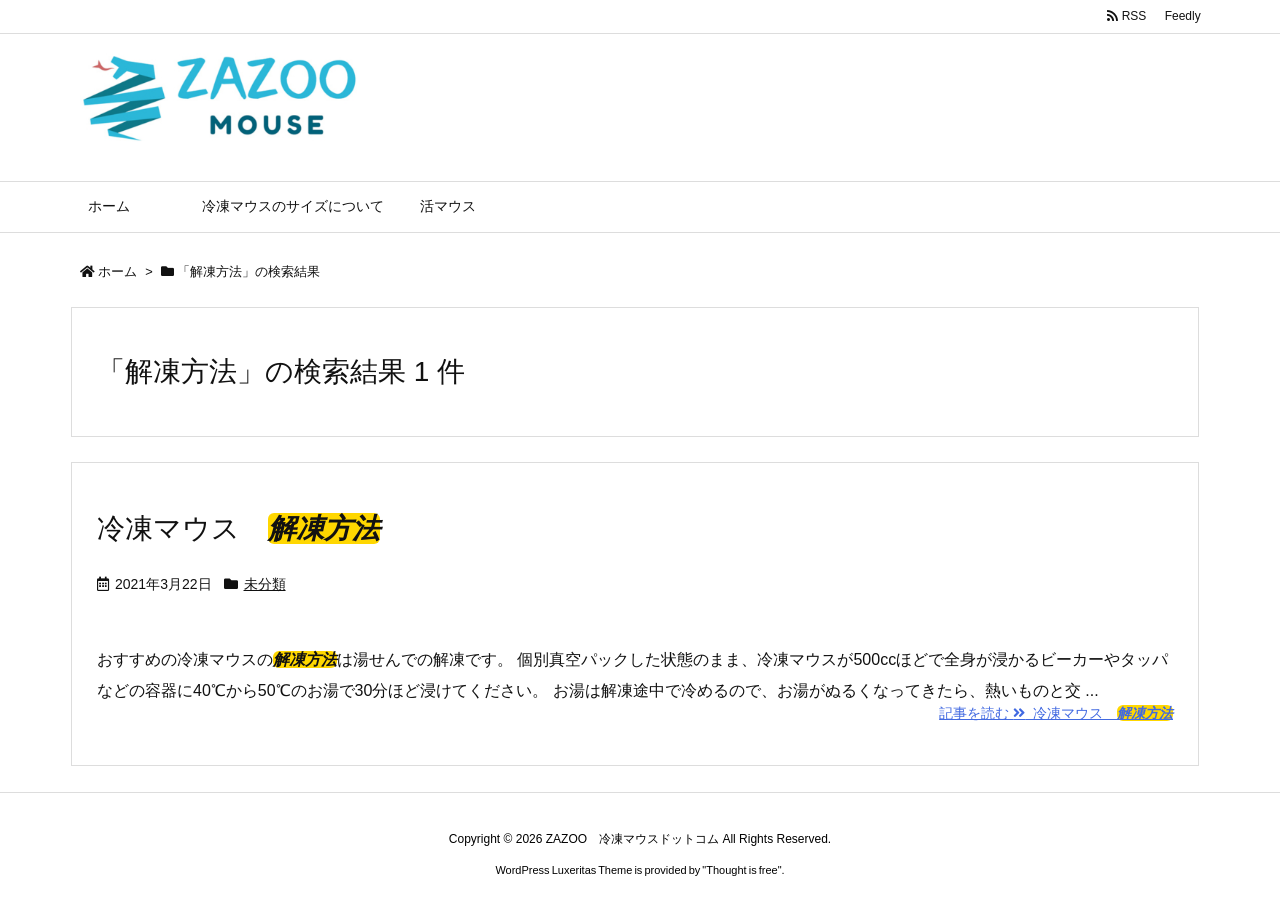
<file: index.html@s=解凍方法.html>
<!DOCTYPE html>
<html lang="ja" itemscope itemtype="https://schema.org/WebPage">
<head prefix="og: http://ogp.me/ns# article: http://ogp.me/ns/article# fb: http://ogp.me/ns/fb#">
<meta charset="UTF-8" />
<meta http-equiv="X-UA-Compatible" content="IE=edge" />
<meta name="viewport" content="width=device-width, initial-scale=1, user-scalable=yes" />
<meta name="robots" content="noindex,follow" />
<title>&#8220;解凍方法&#8221; の検索結果 | ZAZOO　冷凍マウスドットコム</title>
<meta name='robots' content='noindex, follow, max-image-preview:large' />
<link rel='dns-prefetch' href='https://ajax.googleapis.com/' />
<link rel='dns-prefetch' href='https://use.fontawesome.com/' />
<link rel="preload" as="style" type="text/css" href="wp-content/themes/luxeritas/style.async.min.css@v=1758101567.css" />
<link rel="preload" as="font" type="font/woff" href="wp-content/themes/luxeritas/fonts/icomoon/fonts/icomoon.woff" crossorigin />
<link rel="pingback" href="https://xn--gckvb8f657lfda.com/xmlrpc.php" />
<link rel="alternate" type="application/rss+xml" title="ZAZOO　冷凍マウスドットコム RSS Feed" href="https://xn--gckvb8f657lfda.com/?feed=rss2" />
<link rel="alternate" type="application/atom+xml" title="ZAZOO　冷凍マウスドットコム Atom Feed" href="https://xn--gckvb8f657lfda.com/?feed=atom" />
<meta name="description" content="ZAZOO　冷凍マウスドットコム | あなたのペットがいつまでも健康でありますように | NO:216" />
<meta name="theme-color" content="#4285f4">
<meta name="format-detection" content="telephone=no">
<meta property="og:type" content="website" />
<meta property="og:url" content="https://xn--gckvb8f657lfda.com/" />
<meta property="og:title" content="&#8220;解凍方法&#8221; の検索結果 | ZAZOO　冷凍マウスドットコム" />
<meta property="og:description" content="ZAZOO　冷凍マウスドットコム | あなたのペットがいつまでも健康でありますように | NO:216" />
<meta property="og:image" content="https://xn--gckvb8f657lfda.com/wp-content/themes/luxech/images/og.png" />
<meta property="og:image:width" content="880" />
<meta property="og:image:height" content="660" />
<meta property="og:site_name" content="ZAZOO　冷凍マウスドットコム" />
<meta property="og:locale" content="ja_JP" />
<meta name="twitter:card" content="summary" />
<meta name="twitter:domain" content="xn--gckvb8f657lfda.com" />
<link rel="stylesheet" id="sbi_styles-css" href="https://xn--gckvb8f657lfda.com/wp-content/plugins/instagram-feed/css/sbi-styles.min.css" media="all" />
<style id='wp-block-library-theme-inline-css'>
@charset "UTF-8";.wp-block-archives-dropdown label{display:block}.wp-block-avatar{box-sizing:border-box}.wp-block-avatar.aligncenter{text-align:center}.wp-block-audio{box-sizing:border-box}.wp-block-audio figcaption{margin-top:.5em;margin-bottom:1em}.wp-block-audio audio{width:100%;min-width:300px}.wp-block-button__link{cursor:pointer;display:inline-block;text-align:center;word-break:break-word;box-sizing:border-box}.wp-block-button__link.aligncenter{text-align:center}.wp-block-button__link.alignright{text-align:right}:where(.wp-block-button__link){box-shadow:none;text-decoration:none;border-radius:9999px;padding:calc(.667em + 2px) calc(1.333em + 2px)}.wp-block-button[style*=text-decoration] .wp-block-button__link{text-decoration:inherit}.wp-block-buttons>.wp-block-button.has-custom-width{max-width:none}.wp-block-buttons>.wp-block-button.has-custom-width .wp-block-button__link{width:100%}.wp-block-buttons>.wp-block-button.has-custom-font-size .wp-block-button__link{font-size:inherit}.wp-block-buttons>.wp-block-button.wp-block-button__width-25{width:calc(25% - var(--wp--style--block-gap, .5em)*0.75)}.wp-block-buttons>.wp-block-button.wp-block-button__width-50{width:calc(50% - var(--wp--style--block-gap, .5em)*0.5)}.wp-block-buttons>.wp-block-button.wp-block-button__width-75{width:calc(75% - var(--wp--style--block-gap, .5em)*0.25)}.wp-block-buttons>.wp-block-button.wp-block-button__width-100{width:100%;flex-basis:100%}.wp-block-buttons.is-vertical>.wp-block-button.wp-block-button__width-25{width:25%}.wp-block-buttons.is-vertical>.wp-block-button.wp-block-button__width-50{width:50%}.wp-block-buttons.is-vertical>.wp-block-button.wp-block-button__width-75{width:75%}.wp-block-button.is-style-squared,.wp-block-button__link.wp-block-button.is-style-squared{border-radius:0}.wp-block-button.no-border-radius,.wp-block-button__link.no-border-radius{border-radius:0!important}.wp-block-button.is-style-outline>.wp-block-button__link,.wp-block-button .wp-block-button__link.is-style-outline{border:2px solid;padding:.667em 1.333em}.wp-block-button.is-style-outline>.wp-block-button__link:not(.has-text-color),.wp-block-button .wp-block-button__link.is-style-outline:not(.has-text-color){color:currentColor}.wp-block-button.is-style-outline>.wp-block-button__link:not(.has-background),.wp-block-button .wp-block-button__link.is-style-outline:not(.has-background){background-color:transparent;background-image:none}.wp-block-buttons.is-vertical{flex-direction:column}.wp-block-buttons.is-vertical>.wp-block-button:last-child{margin-bottom:0}.wp-block-buttons>.wp-block-button{display:inline-block;margin:0}.wp-block-buttons.is-content-justification-left{justify-content:flex-start}.wp-block-buttons.is-content-justification-left.is-vertical{align-items:flex-start}.wp-block-buttons.is-content-justification-center{justify-content:center}.wp-block-buttons.is-content-justification-center.is-vertical{align-items:center}.wp-block-buttons.is-content-justification-right{justify-content:flex-end}.wp-block-buttons.is-content-justification-right.is-vertical{align-items:flex-end}.wp-block-buttons.is-content-justification-space-between{justify-content:space-between}.wp-block-buttons.aligncenter{text-align:center}.wp-block-buttons:not(.is-content-justification-space-between,.is-content-justification-right,.is-content-justification-left,.is-content-justification-center) .wp-block-button.aligncenter{margin-left:auto;margin-right:auto;width:100%}.wp-block-buttons[style*=text-decoration] .wp-block-button,.wp-block-buttons[style*=text-decoration] .wp-block-button__link{text-decoration:inherit}.wp-block-buttons.has-custom-font-size .wp-block-button__link{font-size:inherit}.wp-block-button.aligncenter,.wp-block-calendar{text-align:center}.wp-block-calendar tbody td,.wp-block-calendar th{padding:.25em;border:1px solid #ddd}.wp-block-calendar tfoot td{border:none}.wp-block-calendar table{width:100%;border-collapse:collapse}.wp-block-calendar table th{font-weight:400;background:#ddd}.wp-block-calendar a{text-decoration:underline}.wp-block-calendar table caption,.wp-block-calendar table tbody{color:#40464d}.wp-block-categories{box-sizing:border-box}.wp-block-categories.alignleft{margin-right:2em}.wp-block-categories.alignright{margin-left:2em}.wp-block-code{box-sizing:border-box}.wp-block-code code{display:block;font-family:inherit;overflow-wrap:break-word;white-space:pre-wrap}.wp-block-columns{display:flex;margin-bottom:1.75em;box-sizing:border-box;flex-wrap:wrap!important;align-items:normal!important}@media (min-width:782px){.wp-block-columns{flex-wrap:nowrap!important}}.wp-block-columns.are-vertically-aligned-top{align-items:flex-start}.wp-block-columns.are-vertically-aligned-center{align-items:center}.wp-block-columns.are-vertically-aligned-bottom{align-items:flex-end}@media (max-width:781px){.wp-block-columns:not(.is-not-stacked-on-mobile)>.wp-block-column{flex-basis:100%!important}}@media (min-width:782px){.wp-block-columns:not(.is-not-stacked-on-mobile)>.wp-block-column{flex-basis:0;flex-grow:1}.wp-block-columns:not(.is-not-stacked-on-mobile)>.wp-block-column[style*=flex-basis]{flex-grow:0}}.wp-block-columns.is-not-stacked-on-mobile{flex-wrap:nowrap!important}.wp-block-columns.is-not-stacked-on-mobile>.wp-block-column{flex-basis:0;flex-grow:1}.wp-block-columns.is-not-stacked-on-mobile>.wp-block-column[style*=flex-basis]{flex-grow:0}:where(.wp-block-columns.has-background){padding:1.25em 2.375em}.wp-block-column{flex-grow:1;min-width:0;word-break:break-word;overflow-wrap:break-word}.wp-block-column.is-vertically-aligned-top{align-self:flex-start}.wp-block-column.is-vertically-aligned-center{align-self:center}.wp-block-column.is-vertically-aligned-bottom{align-self:flex-end}.wp-block-column.is-vertically-aligned-bottom,.wp-block-column.is-vertically-aligned-center,.wp-block-column.is-vertically-aligned-top{width:100%}.wp-block-post-comments .alignleft{float:left}.wp-block-post-comments .alignright{float:right}.wp-block-post-comments .navigation:after{content:"";display:table;clear:both}.wp-block-post-comments .commentlist{clear:both;list-style:none;margin:0;padding:0}.wp-block-post-comments .commentlist .comment{min-height:2.25em;padding-left:3.25em}.wp-block-post-comments .commentlist .comment p{font-size:1em;line-height:1.8;margin:1em 0}.wp-block-post-comments .commentlist .children{list-style:none;margin:0;padding:0}.wp-block-post-comments .comment-author{line-height:1.5}.wp-block-post-comments .comment-author .avatar{border-radius:1.5em;display:block;float:left;height:2.5em;margin-top:.5em;margin-right:.75em;width:2.5em}.wp-block-post-comments .comment-author cite{font-style:normal}.wp-block-post-comments .comment-meta{font-size:.875em;line-height:1.5}.wp-block-post-comments .comment-meta b{font-weight:400}.wp-block-post-comments .comment-meta .comment-awaiting-moderation{margin-top:1em;margin-bottom:1em;display:block}.wp-block-post-comments .comment-body .commentmetadata{font-size:.875em}.wp-block-post-comments .comment-form-author label,.wp-block-post-comments .comment-form-comment label,.wp-block-post-comments .comment-form-email label,.wp-block-post-comments .comment-form-url label{display:block;margin-bottom:.25em}.wp-block-post-comments .comment-form input:not([type=submit]):not([type=checkbox]),.wp-block-post-comments .comment-form textarea{display:block;box-sizing:border-box;width:100%}.wp-block-post-comments .comment-form-cookies-consent{display:flex;gap:.25em}.wp-block-post-comments .comment-form-cookies-consent #wp-comment-cookies-consent{margin-top:.35em}.wp-block-post-comments .comment-reply-title{margin-bottom:0}.wp-block-post-comments .comment-reply-title :where(small){font-size:var(--wp--preset--font-size--medium,smaller);margin-left:.5em}.wp-block-post-comments .reply{font-size:.875em;margin-bottom:1.4em}.wp-block-post-comments input:not([type=submit]),.wp-block-post-comments textarea{border:1px solid #949494;font-size:1em;font-family:inherit}.wp-block-post-comments input:not([type=submit]):not([type=checkbox]),.wp-block-post-comments textarea{padding:calc(.667em + 2px)}:where(.wp-block-post-comments input[type=submit]){border:none}.wp-block-comments-pagination>.wp-block-comments-pagination-next,.wp-block-comments-pagination>.wp-block-comments-pagination-numbers,.wp-block-comments-pagination>.wp-block-comments-pagination-previous{margin-right:.5em;margin-bottom:.5em}.wp-block-comments-pagination>.wp-block-comments-pagination-next:last-child,.wp-block-comments-pagination>.wp-block-comments-pagination-numbers:last-child,.wp-block-comments-pagination>.wp-block-comments-pagination-previous:last-child{margin-right:0}.wp-block-comments-pagination .wp-block-comments-pagination-previous-arrow{margin-right:1ch;display:inline-block}.wp-block-comments-pagination .wp-block-comments-pagination-previous-arrow:not(.is-arrow-chevron){transform:scaleX(1)}.wp-block-comments-pagination .wp-block-comments-pagination-next-arrow{margin-left:1ch;display:inline-block}.wp-block-comments-pagination .wp-block-comments-pagination-next-arrow:not(.is-arrow-chevron){transform:scaleX(1)}.wp-block-comments-pagination.aligncenter{justify-content:center}.wp-block-comment-template{margin-bottom:0;max-width:100%;list-style:none;padding:0}.wp-block-comment-template li{clear:both}.wp-block-comment-template ol{margin-bottom:0;max-width:100%;list-style:none;padding-left:2rem}.wp-block-comment-template.alignleft{float:left}.wp-block-comment-template.aligncenter{margin-left:auto;margin-right:auto;width:-moz-fit-content;width:fit-content}.wp-block-comment-template.alignright{float:right}.wp-block-cover,.wp-block-cover-image{position:relative;background-position:50%;min-height:430px;display:flex;justify-content:center;align-items:center;padding:1em;box-sizing:border-box}.wp-block-cover-image.has-background-dim:not([class*=-background-color]),.wp-block-cover-image .has-background-dim:not([class*=-background-color]),.wp-block-cover.has-background-dim:not([class*=-background-color]),.wp-block-cover .has-background-dim:not([class*=-background-color]){background-color:#000}.wp-block-cover-image .has-background-dim.has-background-gradient,.wp-block-cover .has-background-dim.has-background-gradient{background-color:transparent}.wp-block-cover-image.has-background-dim:before,.wp-block-cover.has-background-dim:before{content:"";background-color:inherit}.wp-block-cover-image.has-background-dim:not(.has-background-gradient):before,.wp-block-cover-image .wp-block-cover__background,.wp-block-cover-image .wp-block-cover__gradient-background,.wp-block-cover.has-background-dim:not(.has-background-gradient):before,.wp-block-cover .wp-block-cover__background,.wp-block-cover .wp-block-cover__gradient-background{position:absolute;top:0;left:0;bottom:0;right:0;z-index:1;opacity:.5}.wp-block-cover-image.has-background-dim.has-background-dim-10 .wp-block-cover__background,.wp-block-cover-image.has-background-dim.has-background-dim-10 .wp-block-cover__gradient-background,.wp-block-cover-image.has-background-dim.has-background-dim-10:not(.has-background-gradient):before,.wp-block-cover.has-background-dim.has-background-dim-10 .wp-block-cover__background,.wp-block-cover.has-background-dim.has-background-dim-10 .wp-block-cover__gradient-background,.wp-block-cover.has-background-dim.has-background-dim-10:not(.has-background-gradient):before{opacity:.1}.wp-block-cover-image.has-background-dim.has-background-dim-20 .wp-block-cover__background,.wp-block-cover-image.has-background-dim.has-background-dim-20 .wp-block-cover__gradient-background,.wp-block-cover-image.has-background-dim.has-background-dim-20:not(.has-background-gradient):before,.wp-block-cover.has-background-dim.has-background-dim-20 .wp-block-cover__background,.wp-block-cover.has-background-dim.has-background-dim-20 .wp-block-cover__gradient-background,.wp-block-cover.has-background-dim.has-background-dim-20:not(.has-background-gradient):before{opacity:.2}.wp-block-cover-image.has-background-dim.has-background-dim-30 .wp-block-cover__background,.wp-block-cover-image.has-background-dim.has-background-dim-30 .wp-block-cover__gradient-background,.wp-block-cover-image.has-background-dim.has-background-dim-30:not(.has-background-gradient):before,.wp-block-cover.has-background-dim.has-background-dim-30 .wp-block-cover__background,.wp-block-cover.has-background-dim.has-background-dim-30 .wp-block-cover__gradient-background,.wp-block-cover.has-background-dim.has-background-dim-30:not(.has-background-gradient):before{opacity:.3}.wp-block-cover-image.has-background-dim.has-background-dim-40 .wp-block-cover__background,.wp-block-cover-image.has-background-dim.has-background-dim-40 .wp-block-cover__gradient-background,.wp-block-cover-image.has-background-dim.has-background-dim-40:not(.has-background-gradient):before,.wp-block-cover.has-background-dim.has-background-dim-40 .wp-block-cover__background,.wp-block-cover.has-background-dim.has-background-dim-40 .wp-block-cover__gradient-background,.wp-block-cover.has-background-dim.has-background-dim-40:not(.has-background-gradient):before{opacity:.4}.wp-block-cover-image.has-background-dim.has-background-dim-50 .wp-block-cover__background,.wp-block-cover-image.has-background-dim.has-background-dim-50 .wp-block-cover__gradient-background,.wp-block-cover-image.has-background-dim.has-background-dim-50:not(.has-background-gradient):before,.wp-block-cover.has-background-dim.has-background-dim-50 .wp-block-cover__background,.wp-block-cover.has-background-dim.has-background-dim-50 .wp-block-cover__gradient-background,.wp-block-cover.has-background-dim.has-background-dim-50:not(.has-background-gradient):before{opacity:.5}.wp-block-cover-image.has-background-dim.has-background-dim-60 .wp-block-cover__background,.wp-block-cover-image.has-background-dim.has-background-dim-60 .wp-block-cover__gradient-background,.wp-block-cover-image.has-background-dim.has-background-dim-60:not(.has-background-gradient):before,.wp-block-cover.has-background-dim.has-background-dim-60 .wp-block-cover__background,.wp-block-cover.has-background-dim.has-background-dim-60 .wp-block-cover__gradient-background,.wp-block-cover.has-background-dim.has-background-dim-60:not(.has-background-gradient):before{opacity:.6}.wp-block-cover-image.has-background-dim.has-background-dim-70 .wp-block-cover__background,.wp-block-cover-image.has-background-dim.has-background-dim-70 .wp-block-cover__gradient-background,.wp-block-cover-image.has-background-dim.has-background-dim-70:not(.has-background-gradient):before,.wp-block-cover.has-background-dim.has-background-dim-70 .wp-block-cover__background,.wp-block-cover.has-background-dim.has-background-dim-70 .wp-block-cover__gradient-background,.wp-block-cover.has-background-dim.has-background-dim-70:not(.has-background-gradient):before{opacity:.7}.wp-block-cover-image.has-background-dim.has-background-dim-80 .wp-block-cover__background,.wp-block-cover-image.has-background-dim.has-background-dim-80 .wp-block-cover__gradient-background,.wp-block-cover-image.has-background-dim.has-background-dim-80:not(.has-background-gradient):before,.wp-block-cover.has-background-dim.has-background-dim-80 .wp-block-cover__background,.wp-block-cover.has-background-dim.has-background-dim-80 .wp-block-cover__gradient-background,.wp-block-cover.has-background-dim.has-background-dim-80:not(.has-background-gradient):before{opacity:.8}.wp-block-cover-image.has-background-dim.has-background-dim-90 .wp-block-cover__background,.wp-block-cover-image.has-background-dim.has-background-dim-90 .wp-block-cover__gradient-background,.wp-block-cover-image.has-background-dim.has-background-dim-90:not(.has-background-gradient):before,.wp-block-cover.has-background-dim.has-background-dim-90 .wp-block-cover__background,.wp-block-cover.has-background-dim.has-background-dim-90 .wp-block-cover__gradient-background,.wp-block-cover.has-background-dim.has-background-dim-90:not(.has-background-gradient):before{opacity:.9}.wp-block-cover-image.has-background-dim.has-background-dim-100 .wp-block-cover__background,.wp-block-cover-image.has-background-dim.has-background-dim-100 .wp-block-cover__gradient-background,.wp-block-cover-image.has-background-dim.has-background-dim-100:not(.has-background-gradient):before,.wp-block-cover.has-background-dim.has-background-dim-100 .wp-block-cover__background,.wp-block-cover.has-background-dim.has-background-dim-100 .wp-block-cover__gradient-background,.wp-block-cover.has-background-dim.has-background-dim-100:not(.has-background-gradient):before{opacity:1}.wp-block-cover-image .wp-block-cover__background.has-background-dim.has-background-dim-0,.wp-block-cover-image .wp-block-cover__gradient-background.has-background-dim.has-background-dim-0,.wp-block-cover .wp-block-cover__background.has-background-dim.has-background-dim-0,.wp-block-cover .wp-block-cover__gradient-background.has-background-dim.has-background-dim-0{opacity:0}.wp-block-cover-image .wp-block-cover__background.has-background-dim.has-background-dim-10,.wp-block-cover-image .wp-block-cover__gradient-background.has-background-dim.has-background-dim-10,.wp-block-cover .wp-block-cover__background.has-background-dim.has-background-dim-10,.wp-block-cover .wp-block-cover__gradient-background.has-background-dim.has-background-dim-10{opacity:.1}.wp-block-cover-image .wp-block-cover__background.has-background-dim.has-background-dim-20,.wp-block-cover-image .wp-block-cover__gradient-background.has-background-dim.has-background-dim-20,.wp-block-cover .wp-block-cover__background.has-background-dim.has-background-dim-20,.wp-block-cover .wp-block-cover__gradient-background.has-background-dim.has-background-dim-20{opacity:.2}.wp-block-cover-image .wp-block-cover__background.has-background-dim.has-background-dim-30,.wp-block-cover-image .wp-block-cover__gradient-background.has-background-dim.has-background-dim-30,.wp-block-cover .wp-block-cover__background.has-background-dim.has-background-dim-30,.wp-block-cover .wp-block-cover__gradient-background.has-background-dim.has-background-dim-30{opacity:.3}.wp-block-cover-image .wp-block-cover__background.has-background-dim.has-background-dim-40,.wp-block-cover-image .wp-block-cover__gradient-background.has-background-dim.has-background-dim-40,.wp-block-cover .wp-block-cover__background.has-background-dim.has-background-dim-40,.wp-block-cover .wp-block-cover__gradient-background.has-background-dim.has-background-dim-40{opacity:.4}.wp-block-cover-image .wp-block-cover__background.has-background-dim.has-background-dim-50,.wp-block-cover-image .wp-block-cover__gradient-background.has-background-dim.has-background-dim-50,.wp-block-cover .wp-block-cover__background.has-background-dim.has-background-dim-50,.wp-block-cover .wp-block-cover__gradient-background.has-background-dim.has-background-dim-50{opacity:.5}.wp-block-cover-image .wp-block-cover__background.has-background-dim.has-background-dim-60,.wp-block-cover-image .wp-block-cover__gradient-background.has-background-dim.has-background-dim-60,.wp-block-cover .wp-block-cover__background.has-background-dim.has-background-dim-60,.wp-block-cover .wp-block-cover__gradient-background.has-background-dim.has-background-dim-60{opacity:.6}.wp-block-cover-image .wp-block-cover__background.has-background-dim.has-background-dim-70,.wp-block-cover-image .wp-block-cover__gradient-background.has-background-dim.has-background-dim-70,.wp-block-cover .wp-block-cover__background.has-background-dim.has-background-dim-70,.wp-block-cover .wp-block-cover__gradient-background.has-background-dim.has-background-dim-70{opacity:.7}.wp-block-cover-image .wp-block-cover__background.has-background-dim.has-background-dim-80,.wp-block-cover-image .wp-block-cover__gradient-background.has-background-dim.has-background-dim-80,.wp-block-cover .wp-block-cover__background.has-background-dim.has-background-dim-80,.wp-block-cover .wp-block-cover__gradient-background.has-background-dim.has-background-dim-80{opacity:.8}.wp-block-cover-image .wp-block-cover__background.has-background-dim.has-background-dim-90,.wp-block-cover-image .wp-block-cover__gradient-background.has-background-dim.has-background-dim-90,.wp-block-cover .wp-block-cover__background.has-background-dim.has-background-dim-90,.wp-block-cover .wp-block-cover__gradient-background.has-background-dim.has-background-dim-90{opacity:.9}.wp-block-cover-image .wp-block-cover__background.has-background-dim.has-background-dim-100,.wp-block-cover-image .wp-block-cover__gradient-background.has-background-dim.has-background-dim-100,.wp-block-cover .wp-block-cover__background.has-background-dim.has-background-dim-100,.wp-block-cover .wp-block-cover__gradient-background.has-background-dim.has-background-dim-100{opacity:1}.wp-block-cover-image.alignleft,.wp-block-cover-image.alignright,.wp-block-cover.alignleft,.wp-block-cover.alignright{max-width:420px;width:100%}.wp-block-cover-image:after,.wp-block-cover:after{display:block;content:"";font-size:0;min-height:inherit}@supports (position:sticky){.wp-block-cover-image:after,.wp-block-cover:after{content:none}}.wp-block-cover-image.aligncenter,.wp-block-cover-image.alignleft,.wp-block-cover-image.alignright,.wp-block-cover.aligncenter,.wp-block-cover.alignleft,.wp-block-cover.alignright{display:flex}.wp-block-cover-image .wp-block-cover__inner-container,.wp-block-cover .wp-block-cover__inner-container{width:100%;z-index:1;color:#fff}.wp-block-cover-image.is-light .wp-block-cover__inner-container,.wp-block-cover.is-light .wp-block-cover__inner-container{color:#000}.wp-block-cover-image h1:not(.has-text-color),.wp-block-cover-image h2:not(.has-text-color),.wp-block-cover-image h3:not(.has-text-color),.wp-block-cover-image h4:not(.has-text-color),.wp-block-cover-image h5:not(.has-text-color),.wp-block-cover-image h6:not(.has-text-color),.wp-block-cover-image p:not(.has-text-color),.wp-block-cover h1:not(.has-text-color),.wp-block-cover h2:not(.has-text-color),.wp-block-cover h3:not(.has-text-color),.wp-block-cover h4:not(.has-text-color),.wp-block-cover h5:not(.has-text-color),.wp-block-cover h6:not(.has-text-color),.wp-block-cover p:not(.has-text-color){color:inherit}.wp-block-cover-image.is-position-top-left,.wp-block-cover.is-position-top-left{align-items:flex-start;justify-content:flex-start}.wp-block-cover-image.is-position-top-center,.wp-block-cover.is-position-top-center{align-items:flex-start;justify-content:center}.wp-block-cover-image.is-position-top-right,.wp-block-cover.is-position-top-right{align-items:flex-start;justify-content:flex-end}.wp-block-cover-image.is-position-center-left,.wp-block-cover.is-position-center-left{align-items:center;justify-content:flex-start}.wp-block-cover-image.is-position-center-center,.wp-block-cover.is-position-center-center{align-items:center;justify-content:center}.wp-block-cover-image.is-position-center-right,.wp-block-cover.is-position-center-right{align-items:center;justify-content:flex-end}.wp-block-cover-image.is-position-bottom-left,.wp-block-cover.is-position-bottom-left{align-items:flex-end;justify-content:flex-start}.wp-block-cover-image.is-position-bottom-center,.wp-block-cover.is-position-bottom-center{align-items:flex-end;justify-content:center}.wp-block-cover-image.is-position-bottom-right,.wp-block-cover.is-position-bottom-right{align-items:flex-end;justify-content:flex-end}.wp-block-cover-image.has-custom-content-position.has-custom-content-position .wp-block-cover__inner-container,.wp-block-cover.has-custom-content-position.has-custom-content-position .wp-block-cover__inner-container{margin:0;width:auto}.wp-block-cover-image .wp-block-cover__image-background,.wp-block-cover-image video.wp-block-cover__video-background,.wp-block-cover .wp-block-cover__image-background,.wp-block-cover video.wp-block-cover__video-background{position:absolute;top:0;left:0;right:0;bottom:0;margin:0;padding:0;width:100%;height:100%;max-width:none;max-height:none;-o-object-fit:cover;object-fit:cover;outline:none;border:none;box-shadow:none}.wp-block-cover-image.has-parallax,.wp-block-cover.has-parallax,.wp-block-cover__image-background.has-parallax,video.wp-block-cover__video-background.has-parallax{background-attachment:fixed;background-size:cover;background-repeat:no-repeat}@supports (-webkit-overflow-scrolling:touch){.wp-block-cover-image.has-parallax,.wp-block-cover.has-parallax,.wp-block-cover__image-background.has-parallax,video.wp-block-cover__video-background.has-parallax{background-attachment:scroll}}@media (prefers-reduced-motion:reduce){.wp-block-cover-image.has-parallax,.wp-block-cover.has-parallax,.wp-block-cover__image-background.has-parallax,video.wp-block-cover__video-background.has-parallax{background-attachment:scroll}}.wp-block-cover-image.is-repeated,.wp-block-cover.is-repeated,.wp-block-cover__image-background.is-repeated,video.wp-block-cover__video-background.is-repeated{background-repeat:repeat;background-size:auto}.wp-block-cover__image-background,.wp-block-cover__video-background{z-index:0}.wp-block-cover-image-text,.wp-block-cover-image-text a,.wp-block-cover-image-text a:active,.wp-block-cover-image-text a:focus,.wp-block-cover-image-text a:hover,.wp-block-cover-text,.wp-block-cover-text a,.wp-block-cover-text a:active,.wp-block-cover-text a:focus,.wp-block-cover-text a:hover,section.wp-block-cover-image h2,section.wp-block-cover-image h2 a,section.wp-block-cover-image h2 a:active,section.wp-block-cover-image h2 a:focus,section.wp-block-cover-image h2 a:hover{color:#fff}.wp-block-cover-image .wp-block-cover.has-left-content{justify-content:flex-start}.wp-block-cover-image .wp-block-cover.has-right-content{justify-content:flex-end}.wp-block-cover-image.has-left-content .wp-block-cover-image-text,.wp-block-cover.has-left-content .wp-block-cover-text,section.wp-block-cover-image.has-left-content>h2{margin-left:0;text-align:left}.wp-block-cover-image.has-right-content .wp-block-cover-image-text,.wp-block-cover.has-right-content .wp-block-cover-text,section.wp-block-cover-image.has-right-content>h2{margin-right:0;text-align:right}.wp-block-cover-image .wp-block-cover-image-text,.wp-block-cover .wp-block-cover-text,section.wp-block-cover-image>h2{font-size:2em;line-height:1.25;z-index:1;margin-bottom:0;max-width:840px;padding:.44em;text-align:center}.wp-block-embed.alignleft,.wp-block-embed.alignright,.wp-block[data-align=left]>[data-type="core/embed"],.wp-block[data-align=right]>[data-type="core/embed"]{max-width:360px;width:100%}.wp-block-embed.alignleft .wp-block-embed__wrapper,.wp-block-embed.alignright .wp-block-embed__wrapper,.wp-block[data-align=left]>[data-type="core/embed"] .wp-block-embed__wrapper,.wp-block[data-align=right]>[data-type="core/embed"] .wp-block-embed__wrapper{min-width:280px}.wp-block-cover .wp-block-embed{min-width:320px;min-height:240px}.wp-block-embed{overflow-wrap:break-word}.wp-block-embed figcaption{margin-top:.5em;margin-bottom:1em}.wp-block-embed iframe{max-width:100%}.wp-block-embed__wrapper{position:relative}.wp-embed-responsive .wp-has-aspect-ratio .wp-block-embed__wrapper:before{content:"";display:block;padding-top:50%}.wp-embed-responsive .wp-has-aspect-ratio iframe{position:absolute;top:0;right:0;bottom:0;left:0;height:100%;width:100%}.wp-embed-responsive .wp-embed-aspect-21-9 .wp-block-embed__wrapper:before{padding-top:42.85%}.wp-embed-responsive .wp-embed-aspect-18-9 .wp-block-embed__wrapper:before{padding-top:50%}.wp-embed-responsive .wp-embed-aspect-16-9 .wp-block-embed__wrapper:before{padding-top:56.25%}.wp-embed-responsive .wp-embed-aspect-4-3 .wp-block-embed__wrapper:before{padding-top:75%}.wp-embed-responsive .wp-embed-aspect-1-1 .wp-block-embed__wrapper:before{padding-top:100%}.wp-embed-responsive .wp-embed-aspect-9-16 .wp-block-embed__wrapper:before{padding-top:177.77%}.wp-embed-responsive .wp-embed-aspect-1-2 .wp-block-embed__wrapper:before{padding-top:200%}.wp-block-file{margin-bottom:1.5em}.wp-block-file:not(.wp-element-button){font-size:.8em}.wp-block-file.aligncenter{text-align:center}.wp-block-file.alignright{text-align:right}.wp-block-file *+.wp-block-file__button{margin-left:.75em}.wp-block-file__embed{margin-bottom:1em}:where(.wp-block-file__button){border-radius:2em;padding:.5em 1em}:where(.wp-block-file__button):is(a):active,:where(.wp-block-file__button):is(a):focus,:where(.wp-block-file__button):is(a):hover,:where(.wp-block-file__button):is(a):visited{box-shadow:none;color:#fff;opacity:.85;text-decoration:none}.blocks-gallery-grid:not(.has-nested-images),.wp-block-gallery:not(.has-nested-images){display:flex;flex-wrap:wrap;list-style-type:none;padding:0;margin:0}.blocks-gallery-grid:not(.has-nested-images) .blocks-gallery-image,.blocks-gallery-grid:not(.has-nested-images) .blocks-gallery-item,.wp-block-gallery:not(.has-nested-images) .blocks-gallery-image,.wp-block-gallery:not(.has-nested-images) .blocks-gallery-item{margin:0 1em 1em 0;display:flex;flex-grow:1;flex-direction:column;justify-content:center;position:relative;width:calc(50% - 1em)}.blocks-gallery-grid:not(.has-nested-images) .blocks-gallery-image:nth-of-type(2n),.blocks-gallery-grid:not(.has-nested-images) .blocks-gallery-item:nth-of-type(2n),.wp-block-gallery:not(.has-nested-images) .blocks-gallery-image:nth-of-type(2n),.wp-block-gallery:not(.has-nested-images) .blocks-gallery-item:nth-of-type(2n){margin-right:0}.blocks-gallery-grid:not(.has-nested-images) .blocks-gallery-image figure,.blocks-gallery-grid:not(.has-nested-images) .blocks-gallery-item figure,.wp-block-gallery:not(.has-nested-images) .blocks-gallery-image figure,.wp-block-gallery:not(.has-nested-images) .blocks-gallery-item figure{margin:0;height:100%;display:flex;align-items:flex-end;justify-content:flex-start}.blocks-gallery-grid:not(.has-nested-images) .blocks-gallery-image img,.blocks-gallery-grid:not(.has-nested-images) .blocks-gallery-item img,.wp-block-gallery:not(.has-nested-images) .blocks-gallery-image img,.wp-block-gallery:not(.has-nested-images) .blocks-gallery-item img{display:block;max-width:100%;height:auto;width:auto}.blocks-gallery-grid:not(.has-nested-images) .blocks-gallery-image figcaption,.blocks-gallery-grid:not(.has-nested-images) .blocks-gallery-item figcaption,.wp-block-gallery:not(.has-nested-images) .blocks-gallery-image figcaption,.wp-block-gallery:not(.has-nested-images) .blocks-gallery-item figcaption{position:absolute;bottom:0;width:100%;max-height:100%;overflow:auto;padding:3em .77em .7em;color:#fff;text-align:center;font-size:.8em;background:linear-gradient(0deg,rgba(0,0,0,.7),rgba(0,0,0,.3) 70%,transparent);box-sizing:border-box;margin:0;z-index:2}.blocks-gallery-grid:not(.has-nested-images) .blocks-gallery-image figcaption img,.blocks-gallery-grid:not(.has-nested-images) .blocks-gallery-item figcaption img,.wp-block-gallery:not(.has-nested-images) .blocks-gallery-image figcaption img,.wp-block-gallery:not(.has-nested-images) .blocks-gallery-item figcaption img{display:inline}.blocks-gallery-grid:not(.has-nested-images) figcaption,.wp-block-gallery:not(.has-nested-images) figcaption{flex-grow:1}.blocks-gallery-grid:not(.has-nested-images).is-cropped .blocks-gallery-image a,.blocks-gallery-grid:not(.has-nested-images).is-cropped .blocks-gallery-image img,.blocks-gallery-grid:not(.has-nested-images).is-cropped .blocks-gallery-item a,.blocks-gallery-grid:not(.has-nested-images).is-cropped .blocks-gallery-item img,.wp-block-gallery:not(.has-nested-images).is-cropped .blocks-gallery-image a,.wp-block-gallery:not(.has-nested-images).is-cropped .blocks-gallery-image img,.wp-block-gallery:not(.has-nested-images).is-cropped .blocks-gallery-item a,.wp-block-gallery:not(.has-nested-images).is-cropped .blocks-gallery-item img{width:100%;height:100%;flex:1;-o-object-fit:cover;object-fit:cover}.blocks-gallery-grid:not(.has-nested-images).columns-1 .blocks-gallery-image,.blocks-gallery-grid:not(.has-nested-images).columns-1 .blocks-gallery-item,.wp-block-gallery:not(.has-nested-images).columns-1 .blocks-gallery-image,.wp-block-gallery:not(.has-nested-images).columns-1 .blocks-gallery-item{width:100%;margin-right:0}@media (min-width:600px){.blocks-gallery-grid:not(.has-nested-images).columns-3 .blocks-gallery-image,.blocks-gallery-grid:not(.has-nested-images).columns-3 .blocks-gallery-item,.wp-block-gallery:not(.has-nested-images).columns-3 .blocks-gallery-image,.wp-block-gallery:not(.has-nested-images).columns-3 .blocks-gallery-item{width:calc(33.33333% - .66667em);margin-right:1em}.blocks-gallery-grid:not(.has-nested-images).columns-4 .blocks-gallery-image,.blocks-gallery-grid:not(.has-nested-images).columns-4 .blocks-gallery-item,.wp-block-gallery:not(.has-nested-images).columns-4 .blocks-gallery-image,.wp-block-gallery:not(.has-nested-images).columns-4 .blocks-gallery-item{width:calc(25% - .75em);margin-right:1em}.blocks-gallery-grid:not(.has-nested-images).columns-5 .blocks-gallery-image,.blocks-gallery-grid:not(.has-nested-images).columns-5 .blocks-gallery-item,.wp-block-gallery:not(.has-nested-images).columns-5 .blocks-gallery-image,.wp-block-gallery:not(.has-nested-images).columns-5 .blocks-gallery-item{width:calc(20% - .8em);margin-right:1em}.blocks-gallery-grid:not(.has-nested-images).columns-6 .blocks-gallery-image,.blocks-gallery-grid:not(.has-nested-images).columns-6 .blocks-gallery-item,.wp-block-gallery:not(.has-nested-images).columns-6 .blocks-gallery-image,.wp-block-gallery:not(.has-nested-images).columns-6 .blocks-gallery-item{width:calc(16.66667% - .83333em);margin-right:1em}.blocks-gallery-grid:not(.has-nested-images).columns-7 .blocks-gallery-image,.blocks-gallery-grid:not(.has-nested-images).columns-7 .blocks-gallery-item,.wp-block-gallery:not(.has-nested-images).columns-7 .blocks-gallery-image,.wp-block-gallery:not(.has-nested-images).columns-7 .blocks-gallery-item{width:calc(14.28571% - .85714em);margin-right:1em}.blocks-gallery-grid:not(.has-nested-images).columns-8 .blocks-gallery-image,.blocks-gallery-grid:not(.has-nested-images).columns-8 .blocks-gallery-item,.wp-block-gallery:not(.has-nested-images).columns-8 .blocks-gallery-image,.wp-block-gallery:not(.has-nested-images).columns-8 .blocks-gallery-item{width:calc(12.5% - .875em);margin-right:1em}.blocks-gallery-grid:not(.has-nested-images).columns-1 .blocks-gallery-image:nth-of-type(1n),.blocks-gallery-grid:not(.has-nested-images).columns-1 .blocks-gallery-item:nth-of-type(1n),.blocks-gallery-grid:not(.has-nested-images).columns-2 .blocks-gallery-image:nth-of-type(2n),.blocks-gallery-grid:not(.has-nested-images).columns-2 .blocks-gallery-item:nth-of-type(2n),.blocks-gallery-grid:not(.has-nested-images).columns-3 .blocks-gallery-image:nth-of-type(3n),.blocks-gallery-grid:not(.has-nested-images).columns-3 .blocks-gallery-item:nth-of-type(3n),.blocks-gallery-grid:not(.has-nested-images).columns-4 .blocks-gallery-image:nth-of-type(4n),.blocks-gallery-grid:not(.has-nested-images).columns-4 .blocks-gallery-item:nth-of-type(4n),.blocks-gallery-grid:not(.has-nested-images).columns-5 .blocks-gallery-image:nth-of-type(5n),.blocks-gallery-grid:not(.has-nested-images).columns-5 .blocks-gallery-item:nth-of-type(5n),.blocks-gallery-grid:not(.has-nested-images).columns-6 .blocks-gallery-image:nth-of-type(6n),.blocks-gallery-grid:not(.has-nested-images).columns-6 .blocks-gallery-item:nth-of-type(6n),.blocks-gallery-grid:not(.has-nested-images).columns-7 .blocks-gallery-image:nth-of-type(7n),.blocks-gallery-grid:not(.has-nested-images).columns-7 .blocks-gallery-item:nth-of-type(7n),.blocks-gallery-grid:not(.has-nested-images).columns-8 .blocks-gallery-image:nth-of-type(8n),.blocks-gallery-grid:not(.has-nested-images).columns-8 .blocks-gallery-item:nth-of-type(8n),.wp-block-gallery:not(.has-nested-images).columns-1 .blocks-gallery-image:nth-of-type(1n),.wp-block-gallery:not(.has-nested-images).columns-1 .blocks-gallery-item:nth-of-type(1n),.wp-block-gallery:not(.has-nested-images).columns-2 .blocks-gallery-image:nth-of-type(2n),.wp-block-gallery:not(.has-nested-images).columns-2 .blocks-gallery-item:nth-of-type(2n),.wp-block-gallery:not(.has-nested-images).columns-3 .blocks-gallery-image:nth-of-type(3n),.wp-block-gallery:not(.has-nested-images).columns-3 .blocks-gallery-item:nth-of-type(3n),.wp-block-gallery:not(.has-nested-images).columns-4 .blocks-gallery-image:nth-of-type(4n),.wp-block-gallery:not(.has-nested-images).columns-4 .blocks-gallery-item:nth-of-type(4n),.wp-block-gallery:not(.has-nested-images).columns-5 .blocks-gallery-image:nth-of-type(5n),.wp-block-gallery:not(.has-nested-images).columns-5 .blocks-gallery-item:nth-of-type(5n),.wp-block-gallery:not(.has-nested-images).columns-6 .blocks-gallery-image:nth-of-type(6n),.wp-block-gallery:not(.has-nested-images).columns-6 .blocks-gallery-item:nth-of-type(6n),.wp-block-gallery:not(.has-nested-images).columns-7 .blocks-gallery-image:nth-of-type(7n),.wp-block-gallery:not(.has-nested-images).columns-7 .blocks-gallery-item:nth-of-type(7n),.wp-block-gallery:not(.has-nested-images).columns-8 .blocks-gallery-image:nth-of-type(8n),.wp-block-gallery:not(.has-nested-images).columns-8 .blocks-gallery-item:nth-of-type(8n){margin-right:0}}.blocks-gallery-grid:not(.has-nested-images) .blocks-gallery-image:last-child,.blocks-gallery-grid:not(.has-nested-images) .blocks-gallery-item:last-child,.wp-block-gallery:not(.has-nested-images) .blocks-gallery-image:last-child,.wp-block-gallery:not(.has-nested-images) .blocks-gallery-item:last-child{margin-right:0}.blocks-gallery-grid:not(.has-nested-images).alignleft,.blocks-gallery-grid:not(.has-nested-images).alignright,.wp-block-gallery:not(.has-nested-images).alignleft,.wp-block-gallery:not(.has-nested-images).alignright{max-width:420px;width:100%}.blocks-gallery-grid:not(.has-nested-images).aligncenter .blocks-gallery-item figure,.wp-block-gallery:not(.has-nested-images).aligncenter .blocks-gallery-item figure{justify-content:center}.wp-block-gallery:not(.is-cropped) .blocks-gallery-item{align-self:flex-start}figure.wp-block-gallery.has-nested-images{align-items:normal}.wp-block-gallery.has-nested-images figure.wp-block-image:not(#individual-image){width:calc(50% - var(--wp--style--unstable-gallery-gap, 16px)/2);margin:0}.wp-block-gallery.has-nested-images figure.wp-block-image{display:flex;flex-grow:1;justify-content:center;position:relative;flex-direction:column;max-width:100%;box-sizing:border-box}.wp-block-gallery.has-nested-images figure.wp-block-image>a,.wp-block-gallery.has-nested-images figure.wp-block-image>div{margin:0;flex-direction:column;flex-grow:1}.wp-block-gallery.has-nested-images figure.wp-block-image img{display:block;height:auto;max-width:100%!important;width:auto}.wp-block-gallery.has-nested-images figure.wp-block-image figcaption{background:linear-gradient(0deg,rgba(0,0,0,.7),rgba(0,0,0,.3) 70%,transparent);bottom:0;color:#fff;font-size:13px;left:0;margin-bottom:0;max-height:60%;overflow:auto;padding:0 8px 8px;position:absolute;text-align:center;width:100%;box-sizing:border-box}.wp-block-gallery.has-nested-images figure.wp-block-image figcaption img{display:inline}.wp-block-gallery.has-nested-images figure.wp-block-image figcaption a{color:inherit}.wp-block-gallery.has-nested-images figure.wp-block-image.has-custom-border img{box-sizing:border-box}.wp-block-gallery.has-nested-images figure.wp-block-image.has-custom-border>a,.wp-block-gallery.has-nested-images figure.wp-block-image.has-custom-border>div,.wp-block-gallery.has-nested-images figure.wp-block-image.is-style-rounded>a,.wp-block-gallery.has-nested-images figure.wp-block-image.is-style-rounded>div{flex:1 1 auto}.wp-block-gallery.has-nested-images figure.wp-block-image.has-custom-border figcaption,.wp-block-gallery.has-nested-images figure.wp-block-image.is-style-rounded figcaption{flex:initial;background:none;color:inherit;margin:0;padding:10px 10px 9px;position:relative}.wp-block-gallery.has-nested-images figcaption{flex-grow:1;flex-basis:100%;text-align:center}.wp-block-gallery.has-nested-images:not(.is-cropped) figure.wp-block-image:not(#individual-image){margin-top:0;margin-bottom:auto}.wp-block-gallery.has-nested-images.is-cropped figure.wp-block-image:not(#individual-image){align-self:inherit}.wp-block-gallery.has-nested-images.is-cropped figure.wp-block-image:not(#individual-image)>a,.wp-block-gallery.has-nested-images.is-cropped figure.wp-block-image:not(#individual-image)>div:not(.components-drop-zone){display:flex}.wp-block-gallery.has-nested-images.is-cropped figure.wp-block-image:not(#individual-image) a,.wp-block-gallery.has-nested-images.is-cropped figure.wp-block-image:not(#individual-image) img{width:100%;flex:1 0 0%;height:100%;-o-object-fit:cover;object-fit:cover}.wp-block-gallery.has-nested-images.columns-1 figure.wp-block-image:not(#individual-image){width:100%}@media (min-width:600px){.wp-block-gallery.has-nested-images.columns-3 figure.wp-block-image:not(#individual-image){width:calc(33.33333% - var(--wp--style--unstable-gallery-gap, 16px)*0.66667)}.wp-block-gallery.has-nested-images.columns-4 figure.wp-block-image:not(#individual-image){width:calc(25% - var(--wp--style--unstable-gallery-gap, 16px)*0.75)}.wp-block-gallery.has-nested-images.columns-5 figure.wp-block-image:not(#individual-image){width:calc(20% - var(--wp--style--unstable-gallery-gap, 16px)*0.8)}.wp-block-gallery.has-nested-images.columns-6 figure.wp-block-image:not(#individual-image){width:calc(16.66667% - var(--wp--style--unstable-gallery-gap, 16px)*0.83333)}.wp-block-gallery.has-nested-images.columns-7 figure.wp-block-image:not(#individual-image){width:calc(14.28571% - var(--wp--style--unstable-gallery-gap, 16px)*0.85714)}.wp-block-gallery.has-nested-images.columns-8 figure.wp-block-image:not(#individual-image){width:calc(12.5% - var(--wp--style--unstable-gallery-gap, 16px)*0.875)}.wp-block-gallery.has-nested-images.columns-default figure.wp-block-image:not(#individual-image){width:calc(33.33% - var(--wp--style--unstable-gallery-gap, 16px)*0.66667)}.wp-block-gallery.has-nested-images.columns-default figure.wp-block-image:not(#individual-image):first-child:nth-last-child(2),.wp-block-gallery.has-nested-images.columns-default figure.wp-block-image:not(#individual-image):first-child:nth-last-child(2)~figure.wp-block-image:not(#individual-image){width:calc(50% - var(--wp--style--unstable-gallery-gap, 16px)*0.5)}.wp-block-gallery.has-nested-images.columns-default figure.wp-block-image:not(#individual-image):first-child:last-child{width:100%}}.wp-block-gallery.has-nested-images.alignleft,.wp-block-gallery.has-nested-images.alignright{max-width:420px;width:100%}.wp-block-gallery.has-nested-images.aligncenter{justify-content:center}.wp-block-group{box-sizing:border-box}h1.has-background,h2.has-background,h3.has-background,h4.has-background,h5.has-background,h6.has-background{padding:1.25em 2.375em}.wp-block-image img{height:auto;max-width:100%;vertical-align:bottom}.wp-block-image.has-custom-border img,.wp-block-image img{box-sizing:border-box}.wp-block-image.aligncenter{text-align:center}.wp-block-image.alignfull img,.wp-block-image.alignwide img{height:auto;width:100%}.wp-block-image.aligncenter,.wp-block-image .aligncenter,.wp-block-image.alignleft,.wp-block-image .alignleft,.wp-block-image.alignright,.wp-block-image .alignright{display:table}.wp-block-image.aligncenter>figcaption,.wp-block-image .aligncenter>figcaption,.wp-block-image.alignleft>figcaption,.wp-block-image .alignleft>figcaption,.wp-block-image.alignright>figcaption,.wp-block-image .alignright>figcaption{display:table-caption;caption-side:bottom}.wp-block-image .alignleft{float:left;margin:.5em 1em .5em 0}.wp-block-image .alignright{float:right;margin:.5em 0 .5em 1em}.wp-block-image .aligncenter{margin-left:auto;margin-right:auto}.wp-block-image figcaption{margin-top:.5em;margin-bottom:1em}.wp-block-image.is-style-circle-mask img,.wp-block-image.is-style-rounded img,.wp-block-image .is-style-rounded img{border-radius:9999px}@supports ((-webkit-mask-image:none) or (mask-image:none)) or (-webkit-mask-image:none){.wp-block-image.is-style-circle-mask img{-webkit-mask-image:url('data:image/svg+xml;utf8,<svg viewBox="0 0 100 100" xmlns="http://www.w3.org/2000/svg"><circle cx="50" cy="50" r="50"/></svg>');mask-image:url('data:image/svg+xml;utf8,<svg viewBox="0 0 100 100" xmlns="http://www.w3.org/2000/svg"><circle cx="50" cy="50" r="50"/></svg>');mask-mode:alpha;-webkit-mask-repeat:no-repeat;mask-repeat:no-repeat;-webkit-mask-size:contain;mask-size:contain;-webkit-mask-position:center;mask-position:center;border-radius:0}}.wp-block-image :where(.has-border-color){border-style:solid}.wp-block-image :where([style*=border-top-color]){border-top-style:solid}.wp-block-image :where([style*=border-right-color]){border-right-style:solid}.wp-block-image :where([style*=border-bottom-color]){border-bottom-style:solid}.wp-block-image :where([style*=border-left-color]){border-left-style:solid}.wp-block-image :where([style*=border-width]){border-style:solid}.wp-block-image :where([style*=border-top-width]){border-top-style:solid}.wp-block-image :where([style*=border-right-width]){border-right-style:solid}.wp-block-image :where([style*=border-bottom-width]){border-bottom-style:solid}.wp-block-image :where([style*=border-left-width]){border-left-style:solid}.wp-block-image figure{margin:0}ol.wp-block-latest-comments{margin-left:0}.wp-block-latest-comments .wp-block-latest-comments{padding-left:0}.wp-block-latest-comments__comment{line-height:1.1;list-style:none;margin-bottom:1em}.has-avatars .wp-block-latest-comments__comment{min-height:2.25em;list-style:none}.has-avatars .wp-block-latest-comments__comment .wp-block-latest-comments__comment-excerpt,.has-avatars .wp-block-latest-comments__comment .wp-block-latest-comments__comment-meta{margin-left:3.25em}.has-dates .wp-block-latest-comments__comment,.has-excerpts .wp-block-latest-comments__comment{line-height:1.5}.wp-block-latest-comments__comment-excerpt p{font-size:.875em;line-height:1.8;margin:.36em 0 1.4em}.wp-block-latest-comments__comment-date{display:block;font-size:.75em}.wp-block-latest-comments .avatar,.wp-block-latest-comments__comment-avatar{border-radius:1.5em;display:block;float:left;height:2.5em;margin-right:.75em;width:2.5em}.wp-block-latest-posts.alignleft{margin-right:2em}.wp-block-latest-posts.alignright{margin-left:2em}.wp-block-latest-posts.wp-block-latest-posts__list{list-style:none;padding-left:0}.wp-block-latest-posts.wp-block-latest-posts__list li{clear:both}.wp-block-latest-posts.is-grid{display:flex;flex-wrap:wrap;padding:0}.wp-block-latest-posts.is-grid li{margin:0 1.25em 1.25em 0;width:100%}@media (min-width:600px){.wp-block-latest-posts.columns-2 li{width:calc(50% - .625em)}.wp-block-latest-posts.columns-2 li:nth-child(2n){margin-right:0}.wp-block-latest-posts.columns-3 li{width:calc(33.33333% - .83333em)}.wp-block-latest-posts.columns-3 li:nth-child(3n){margin-right:0}.wp-block-latest-posts.columns-4 li{width:calc(25% - .9375em)}.wp-block-latest-posts.columns-4 li:nth-child(4n){margin-right:0}.wp-block-latest-posts.columns-5 li{width:calc(20% - 1em)}.wp-block-latest-posts.columns-5 li:nth-child(5n){margin-right:0}.wp-block-latest-posts.columns-6 li{width:calc(16.66667% - 1.04167em)}.wp-block-latest-posts.columns-6 li:nth-child(6n){margin-right:0}}.wp-block-latest-posts__post-author,.wp-block-latest-posts__post-date{display:block;font-size:.8125em}.wp-block-latest-posts__post-excerpt{margin-top:.5em;margin-bottom:1em}.wp-block-latest-posts__featured-image a{display:inline-block}.wp-block-latest-posts__featured-image img{height:auto;width:auto;max-width:100%}.wp-block-latest-posts__featured-image.alignleft{margin-right:1em;float:left}.wp-block-latest-posts__featured-image.alignright{margin-left:1em;float:right}.wp-block-latest-posts__featured-image.aligncenter{margin-bottom:1em;text-align:center}ol,ul{box-sizing:border-box}ol.has-background,ul.has-background{padding:1.25em 2.375em}.wp-block-media-text{
  /*!rtl:begin:ignore*/direction:ltr;
  /*!rtl:end:ignore*/display:grid;grid-template-columns:50% 1fr;grid-template-rows:auto;box-sizing:border-box}.wp-block-media-text.has-media-on-the-right{grid-template-columns:1fr 50%}.wp-block-media-text.is-vertically-aligned-top .wp-block-media-text__content,.wp-block-media-text.is-vertically-aligned-top .wp-block-media-text__media{align-self:start}.wp-block-media-text.is-vertically-aligned-center .wp-block-media-text__content,.wp-block-media-text.is-vertically-aligned-center .wp-block-media-text__media,.wp-block-media-text .wp-block-media-text__content,.wp-block-media-text .wp-block-media-text__media{align-self:center}.wp-block-media-text.is-vertically-aligned-bottom .wp-block-media-text__content,.wp-block-media-text.is-vertically-aligned-bottom .wp-block-media-text__media{align-self:end}.wp-block-media-text .wp-block-media-text__media{
  /*!rtl:begin:ignore*/grid-column:1;grid-row:1;
  /*!rtl:end:ignore*/margin:0}.wp-block-media-text .wp-block-media-text__content{direction:ltr;
  /*!rtl:begin:ignore*/grid-column:2;grid-row:1;
  /*!rtl:end:ignore*/padding:0 8%;word-break:break-word}.wp-block-media-text.has-media-on-the-right .wp-block-media-text__media{
  /*!rtl:begin:ignore*/grid-column:2;grid-row:1
  /*!rtl:end:ignore*/}.wp-block-media-text.has-media-on-the-right .wp-block-media-text__content{
  /*!rtl:begin:ignore*/grid-column:1;grid-row:1
  /*!rtl:end:ignore*/}.wp-block-media-text__media img,.wp-block-media-text__media video{height:auto;max-width:unset;width:100%;vertical-align:middle}.wp-block-media-text.is-image-fill .wp-block-media-text__media{height:100%;min-height:250px;background-size:cover}.wp-block-media-text.is-image-fill .wp-block-media-text__media>a{display:block;height:100%}.wp-block-media-text.is-image-fill .wp-block-media-text__media img{position:absolute;width:1px;height:1px;padding:0;margin:-1px;overflow:hidden;clip:rect(0,0,0,0);border:0}@media (max-width:600px){.wp-block-media-text.is-stacked-on-mobile{grid-template-columns:100%!important}.wp-block-media-text.is-stacked-on-mobile .wp-block-media-text__media{grid-column:1;grid-row:1}.wp-block-media-text.is-stacked-on-mobile .wp-block-media-text__content{grid-column:1;grid-row:2}}.wp-block-navigation{position:relative;--navigation-layout-justification-setting:flex-start;--navigation-layout-direction:row;--navigation-layout-wrap:wrap;--navigation-layout-justify:flex-start;--navigation-layout-align:center}.wp-block-navigation ul{margin-top:0;margin-bottom:0;margin-left:0;padding-left:0}.wp-block-navigation ul,.wp-block-navigation ul li{list-style:none;padding:0}.wp-block-navigation .wp-block-navigation-item{display:flex;align-items:center;position:relative}.wp-block-navigation .wp-block-navigation-item .wp-block-navigation__submenu-container:empty{display:none}.wp-block-navigation .wp-block-navigation-item__content{display:block}.wp-block-navigation.has-text-decoration-underline .wp-block-navigation-item__content,.wp-block-navigation.has-text-decoration-underline .wp-block-navigation-item__content:active,.wp-block-navigation.has-text-decoration-underline .wp-block-navigation-item__content:focus{text-decoration:underline}.wp-block-navigation.has-text-decoration-line-through .wp-block-navigation-item__content,.wp-block-navigation.has-text-decoration-line-through .wp-block-navigation-item__content:active,.wp-block-navigation.has-text-decoration-line-through .wp-block-navigation-item__content:focus{text-decoration:line-through}.wp-block-navigation:where(:not([class*=has-text-decoration])) a,.wp-block-navigation:where(:not([class*=has-text-decoration])) a:active,.wp-block-navigation:where(:not([class*=has-text-decoration])) a:focus{text-decoration:none}.wp-block-navigation .wp-block-navigation__submenu-icon{align-self:center;line-height:0;display:inline-block;font-size:inherit;padding:0;background-color:inherit;color:currentColor;border:none;width:.6em;height:.6em;margin-left:.25em}.wp-block-navigation .wp-block-navigation__submenu-icon svg{display:inline-block;stroke:currentColor;width:inherit;height:inherit;margin-top:.075em}.wp-block-navigation.is-vertical{--navigation-layout-direction:column;--navigation-layout-justify:initial;--navigation-layout-align:flex-start}.wp-block-navigation.no-wrap{--navigation-layout-wrap:nowrap}.wp-block-navigation.items-justified-center{--navigation-layout-justification-setting:center;--navigation-layout-justify:center}.wp-block-navigation.items-justified-center.is-vertical{--navigation-layout-align:center}.wp-block-navigation.items-justified-right{--navigation-layout-justification-setting:flex-end;--navigation-layout-justify:flex-end}.wp-block-navigation.items-justified-right.is-vertical{--navigation-layout-align:flex-end}.wp-block-navigation.items-justified-space-between{--navigation-layout-justification-setting:space-between;--navigation-layout-justify:space-between}.wp-block-navigation .has-child .wp-block-navigation__submenu-container{background-color:inherit;color:inherit;position:absolute;z-index:2;display:flex;flex-direction:column;align-items:normal;opacity:0;transition:opacity .1s linear;visibility:hidden;width:0;height:0;overflow:hidden;left:-1px;top:100%}.wp-block-navigation .has-child .wp-block-navigation__submenu-container>.wp-block-navigation-item>.wp-block-navigation-item__content{display:flex;flex-grow:1}.wp-block-navigation .has-child .wp-block-navigation__submenu-container>.wp-block-navigation-item>.wp-block-navigation-item__content .wp-block-navigation__submenu-icon{margin-right:0;margin-left:auto}.wp-block-navigation .has-child .wp-block-navigation__submenu-container .wp-block-navigation-item__content{margin:0}@media (min-width:782px){.wp-block-navigation .has-child .wp-block-navigation__submenu-container .wp-block-navigation__submenu-container{left:100%;top:-1px}.wp-block-navigation .has-child .wp-block-navigation__submenu-container .wp-block-navigation__submenu-container:before{content:"";position:absolute;right:100%;height:100%;display:block;width:.5em;background:transparent}.wp-block-navigation .has-child .wp-block-navigation__submenu-container .wp-block-navigation__submenu-icon{margin-right:.25em}.wp-block-navigation .has-child .wp-block-navigation__submenu-container .wp-block-navigation__submenu-icon svg{transform:rotate(-90deg)}}.wp-block-navigation .has-child:not(.open-on-click):hover>.wp-block-navigation__submenu-container{visibility:visible;overflow:visible;opacity:1;width:auto;height:auto;min-width:200px}.wp-block-navigation .has-child:not(.open-on-click):not(.open-on-hover-click):focus-within>.wp-block-navigation__submenu-container{visibility:visible;overflow:visible;opacity:1;width:auto;height:auto;min-width:200px}.wp-block-navigation .has-child .wp-block-navigation-submenu__toggle[aria-expanded=true]~.wp-block-navigation__submenu-container{visibility:visible;overflow:visible;opacity:1;width:auto;height:auto;min-width:200px}.wp-block-navigation.has-background .has-child .wp-block-navigation__submenu-container{left:0;top:100%}@media (min-width:782px){.wp-block-navigation.has-background .has-child .wp-block-navigation__submenu-container .wp-block-navigation__submenu-container{left:100%;top:0}}.wp-block-navigation-submenu{position:relative;display:flex}.wp-block-navigation-submenu .wp-block-navigation__submenu-icon svg{stroke:currentColor}button.wp-block-navigation-item__content{background-color:transparent;border:none;color:currentColor;font-size:inherit;font-family:inherit;line-height:inherit;font-style:inherit;font-weight:inherit;text-transform:inherit;text-align:left}.wp-block-navigation-submenu__toggle{cursor:pointer}.wp-block-navigation-item.open-on-click .wp-block-navigation-submenu__toggle{padding-right:.85em}.wp-block-navigation-item.open-on-click .wp-block-navigation-submenu__toggle+.wp-block-navigation__submenu-icon{margin-left:-.6em;pointer-events:none}.wp-block-navigation .wp-block-page-list,.wp-block-navigation__container,.wp-block-navigation__responsive-close,.wp-block-navigation__responsive-container,.wp-block-navigation__responsive-container-content,.wp-block-navigation__responsive-dialog{gap:inherit}:where(.wp-block-navigation.has-background .wp-block-navigation-item a:not(.wp-element-button)),:where(.wp-block-navigation.has-background .wp-block-navigation-submenu a:not(.wp-element-button)),:where(.wp-block-navigation .wp-block-navigation__submenu-container .wp-block-navigation-item a:not(.wp-element-button)),:where(.wp-block-navigation .wp-block-navigation__submenu-container .wp-block-navigation-submenu a:not(.wp-element-button)){padding:.5em 1em}.wp-block-navigation.items-justified-right .wp-block-navigation__container .has-child .wp-block-navigation__submenu-container,.wp-block-navigation.items-justified-right .wp-block-page-list>.has-child .wp-block-navigation__submenu-container,.wp-block-navigation.items-justified-space-between .wp-block-page-list>.has-child:last-child .wp-block-navigation__submenu-container,.wp-block-navigation.items-justified-space-between>.wp-block-navigation__container>.has-child:last-child .wp-block-navigation__submenu-container{left:auto;right:0}.wp-block-navigation.items-justified-right .wp-block-navigation__container .has-child .wp-block-navigation__submenu-container .wp-block-navigation__submenu-container,.wp-block-navigation.items-justified-right .wp-block-page-list>.has-child .wp-block-navigation__submenu-container .wp-block-navigation__submenu-container,.wp-block-navigation.items-justified-space-between .wp-block-page-list>.has-child:last-child .wp-block-navigation__submenu-container .wp-block-navigation__submenu-container,.wp-block-navigation.items-justified-space-between>.wp-block-navigation__container>.has-child:last-child .wp-block-navigation__submenu-container .wp-block-navigation__submenu-container{left:-1px;right:-1px}@media (min-width:782px){.wp-block-navigation.items-justified-right .wp-block-navigation__container .has-child .wp-block-navigation__submenu-container .wp-block-navigation__submenu-container,.wp-block-navigation.items-justified-right .wp-block-page-list>.has-child .wp-block-navigation__submenu-container .wp-block-navigation__submenu-container,.wp-block-navigation.items-justified-space-between .wp-block-page-list>.has-child:last-child .wp-block-navigation__submenu-container .wp-block-navigation__submenu-container,.wp-block-navigation.items-justified-space-between>.wp-block-navigation__container>.has-child:last-child .wp-block-navigation__submenu-container .wp-block-navigation__submenu-container{left:auto;right:100%}}.wp-block-navigation:not(.has-background) .wp-block-navigation__submenu-container{background-color:#fff;color:#000;border:1px solid rgba(0,0,0,.15)}.wp-block-navigation__container{display:flex;flex-wrap:var(--navigation-layout-wrap,wrap);flex-direction:var(--navigation-layout-direction,initial);justify-content:var(--navigation-layout-justify,initial);align-items:var(--navigation-layout-align,initial);list-style:none;margin:0;padding-left:0}.wp-block-navigation__container .is-responsive{display:none}.wp-block-navigation__container:only-child,.wp-block-page-list:only-child{flex-grow:1}@keyframes overlay-menu__fade-in-animation{0%{opacity:0;transform:translateY(.5em)}to{opacity:1;transform:translateY(0)}}.wp-block-navigation__responsive-container{display:none;position:fixed;top:0;left:0;right:0;bottom:0}.wp-block-navigation__responsive-container .wp-block-navigation-link a{color:inherit}.wp-block-navigation__responsive-container .wp-block-navigation__responsive-container-content{display:flex;flex-wrap:var(--navigation-layout-wrap,wrap);flex-direction:var(--navigation-layout-direction,initial);justify-content:var(--navigation-layout-justify,initial);align-items:var(--navigation-layout-align,initial)}.wp-block-navigation__responsive-container:not(.is-menu-open.is-menu-open){color:inherit!important;background-color:inherit!important}.wp-block-navigation__responsive-container.is-menu-open{display:flex;flex-direction:column;background-color:inherit;animation:overlay-menu__fade-in-animation .1s ease-out;animation-fill-mode:forwards;padding:var(--wp--style--root--padding-top,2rem) var(--wp--style--root--padding-right,2rem) var(--wp--style--root--padding-bottom,2rem) var(--wp--style--root--padding-left,2rem);overflow:auto;z-index:100000}@media (prefers-reduced-motion:reduce){.wp-block-navigation__responsive-container.is-menu-open{animation-duration:1ms;animation-delay:0s}}.wp-block-navigation__responsive-container.is-menu-open .wp-block-navigation__responsive-container-content{padding-top:calc(2rem + 24px);overflow:visible;display:flex;flex-direction:column;flex-wrap:nowrap;align-items:var(--navigation-layout-justification-setting,inherit)}.wp-block-navigation__responsive-container.is-menu-open .wp-block-navigation__responsive-container-content,.wp-block-navigation__responsive-container.is-menu-open .wp-block-navigation__responsive-container-content .wp-block-navigation__container,.wp-block-navigation__responsive-container.is-menu-open .wp-block-navigation__responsive-container-content .wp-block-page-list{justify-content:flex-start}.wp-block-navigation__responsive-container.is-menu-open .wp-block-navigation__responsive-container-content .wp-block-navigation__submenu-icon{display:none}.wp-block-navigation__responsive-container.is-menu-open .wp-block-navigation__responsive-container-content .has-child .submenu-container,.wp-block-navigation__responsive-container.is-menu-open .wp-block-navigation__responsive-container-content .has-child .wp-block-navigation__submenu-container{opacity:1;visibility:visible;height:auto;width:auto;overflow:initial;min-width:200px;position:static;border:none;padding-left:2rem;padding-right:2rem}.wp-block-navigation__responsive-container.is-menu-open .wp-block-navigation__responsive-container-content .wp-block-navigation__container,.wp-block-navigation__responsive-container.is-menu-open .wp-block-navigation__responsive-container-content .wp-block-navigation__submenu-container{gap:inherit}.wp-block-navigation__responsive-container.is-menu-open .wp-block-navigation__responsive-container-content .wp-block-navigation__submenu-container{padding-top:var(--wp--style--block-gap,2em)}.wp-block-navigation__responsive-container.is-menu-open .wp-block-navigation__responsive-container-content .wp-block-navigation-item__content{padding:0}.wp-block-navigation__responsive-container.is-menu-open .wp-block-navigation__responsive-container-content .wp-block-navigation-item,.wp-block-navigation__responsive-container.is-menu-open .wp-block-navigation__responsive-container-content .wp-block-navigation__container,.wp-block-navigation__responsive-container.is-menu-open .wp-block-navigation__responsive-container-content .wp-block-page-list{display:flex;flex-direction:column;align-items:var(--navigation-layout-justification-setting,initial)}.wp-block-navigation__responsive-container.is-menu-open .wp-block-navigation-item,.wp-block-navigation__responsive-container.is-menu-open .wp-block-navigation-item .wp-block-navigation__submenu-container,.wp-block-navigation__responsive-container.is-menu-open .wp-block-page-list{color:inherit!important;background:transparent!important}.wp-block-navigation__responsive-container.is-menu-open .wp-block-navigation__submenu-container.wp-block-navigation__submenu-container.wp-block-navigation__submenu-container.wp-block-navigation__submenu-container{right:auto;left:auto}@media (min-width:600px){.wp-block-navigation__responsive-container:not(.hidden-by-default):not(.is-menu-open){display:block;width:100%;position:relative;z-index:auto;background-color:inherit}.wp-block-navigation__responsive-container:not(.hidden-by-default):not(.is-menu-open) .wp-block-navigation__responsive-container-close{display:none}.wp-block-navigation__responsive-container.is-menu-open .wp-block-navigation__submenu-container.wp-block-navigation__submenu-container.wp-block-navigation__submenu-container.wp-block-navigation__submenu-container{left:0}}.wp-block-navigation:not(.has-background) .wp-block-navigation__responsive-container.is-menu-open{background-color:#fff;color:#000}.wp-block-navigation__toggle_button_label{font-size:1rem;font-weight:700}.wp-block-navigation__responsive-container-close,.wp-block-navigation__responsive-container-open{vertical-align:middle;cursor:pointer;color:currentColor;background:transparent;border:none;margin:0;padding:0;text-transform:inherit}.wp-block-navigation__responsive-container-close svg,.wp-block-navigation__responsive-container-open svg{fill:currentColor;pointer-events:none;display:block;width:24px;height:24px}.wp-block-navigation__responsive-container-open{display:flex}@media (min-width:600px){.wp-block-navigation__responsive-container-open:not(.always-shown){display:none}}.wp-block-navigation__responsive-container-close{position:absolute;top:0;right:0;z-index:2}.wp-block-navigation__responsive-close{width:100%;max-width:var(--wp--style--global--wide-size,100%);margin-left:auto;margin-right:auto}.wp-block-navigation__responsive-close:focus{outline:none}.is-menu-open .wp-block-navigation__responsive-close,.is-menu-open .wp-block-navigation__responsive-container-content,.is-menu-open .wp-block-navigation__responsive-dialog{box-sizing:border-box}.wp-block-navigation__responsive-dialog{position:relative}.has-modal-open .admin-bar .is-menu-open .wp-block-navigation__responsive-dialog{margin-top:46px}@media (min-width:782px){.has-modal-open .admin-bar .is-menu-open .wp-block-navigation__responsive-dialog{margin-top:32px}}html.has-modal-open{overflow:hidden}.wp-block-navigation .wp-block-navigation-item__label{word-break:normal;overflow-wrap:break-word}.wp-block-navigation .wp-block-navigation-item__description{display:none}.wp-block-navigation .wp-block-page-list{display:flex;flex-direction:var(--navigation-layout-direction,initial);justify-content:var(--navigation-layout-justify,initial);align-items:var(--navigation-layout-align,initial);flex-wrap:var(--navigation-layout-wrap,wrap);background-color:inherit}.wp-block-navigation .wp-block-navigation-item{background-color:inherit}.is-small-text{font-size:.875em}.is-regular-text{font-size:1em}.is-large-text{font-size:2.25em}.is-larger-text{font-size:3em}.has-drop-cap:not(:focus):first-letter{float:left;font-size:8.4em;line-height:.68;font-weight:100;margin:.05em .1em 0 0;text-transform:uppercase;font-style:normal}p.has-drop-cap.has-background{overflow:hidden}p.has-background{padding:1.25em 2.375em}:where(p.has-text-color:not(.has-link-color)) a{color:inherit}.wp-block-post-author{display:flex;flex-wrap:wrap}.wp-block-post-author__byline{width:100%;margin-top:0;margin-bottom:0;font-size:.5em}.wp-block-post-author__avatar{margin-right:1em}.wp-block-post-author__bio{margin-bottom:.7em;font-size:.7em}.wp-block-post-author__content{flex-grow:1;flex-basis:0}.wp-block-post-author__name{margin:0}.wp-block-post-comments-form[style*=font-weight] :where(.comment-reply-title){font-weight:inherit}.wp-block-post-comments-form[style*=font-family] :where(.comment-reply-title){font-family:inherit}.wp-block-post-comments-form[class*=-font-size] :where(.comment-reply-title),.wp-block-post-comments-form[style*=font-size] :where(.comment-reply-title){font-size:inherit}.wp-block-post-comments-form[style*=line-height] :where(.comment-reply-title){line-height:inherit}.wp-block-post-comments-form[style*=font-style] :where(.comment-reply-title){font-style:inherit}.wp-block-post-comments-form[style*=letter-spacing] :where(.comment-reply-title){letter-spacing:inherit}.wp-block-post-comments-form input[type=submit]{box-shadow:none;cursor:pointer;display:inline-block;text-align:center;overflow-wrap:break-word}.wp-block-post-comments-form input:not([type=submit]),.wp-block-post-comments-form textarea{border:1px solid #949494;font-size:1em;font-family:inherit}.wp-block-post-comments-form input:not([type=submit]):not([type=checkbox]),.wp-block-post-comments-form textarea{padding:calc(.667em + 2px)}.wp-block-post-comments-form .comment-form input:not([type=submit]):not([type=checkbox]),.wp-block-post-comments-form .comment-form textarea{display:block;box-sizing:border-box;width:100%}.wp-block-post-comments-form .comment-form-author label,.wp-block-post-comments-form .comment-form-email label,.wp-block-post-comments-form .comment-form-url label{display:block;margin-bottom:.25em}.wp-block-post-comments-form .comment-form-cookies-consent{display:flex;gap:.25em}.wp-block-post-comments-form .comment-form-cookies-consent #wp-comment-cookies-consent{margin-top:.35em}.wp-block-post-comments-form .comment-reply-title{margin-bottom:0}.wp-block-post-comments-form .comment-reply-title :where(small){font-size:var(--wp--preset--font-size--medium,smaller);margin-left:.5em}.wp-block-post-date{box-sizing:border-box}.wp-block-post-excerpt__more-link{display:inline-block}.wp-block-post-featured-image{margin-left:0;margin-right:0}.wp-block-post-featured-image a{display:block}.wp-block-post-featured-image img{max-width:100%;width:100%;height:auto;vertical-align:bottom;box-sizing:border-box}.wp-block-post-featured-image.alignfull img,.wp-block-post-featured-image.alignwide img{width:100%}.wp-block-post-featured-image .wp-block-post-featured-image__overlay.has-background-dim{position:absolute;inset:0;background-color:#000}.wp-block-post-featured-image{position:relative}.wp-block-post-featured-image .wp-block-post-featured-image__overlay.has-background-gradient{background-color:transparent}.wp-block-post-featured-image .wp-block-post-featured-image__overlay.has-background-dim-0{opacity:0}.wp-block-post-featured-image .wp-block-post-featured-image__overlay.has-background-dim-10{opacity:.1}.wp-block-post-featured-image .wp-block-post-featured-image__overlay.has-background-dim-20{opacity:.2}.wp-block-post-featured-image .wp-block-post-featured-image__overlay.has-background-dim-30{opacity:.3}.wp-block-post-featured-image .wp-block-post-featured-image__overlay.has-background-dim-40{opacity:.4}.wp-block-post-featured-image .wp-block-post-featured-image__overlay.has-background-dim-50{opacity:.5}.wp-block-post-featured-image .wp-block-post-featured-image__overlay.has-background-dim-60{opacity:.6}.wp-block-post-featured-image .wp-block-post-featured-image__overlay.has-background-dim-70{opacity:.7}.wp-block-post-featured-image .wp-block-post-featured-image__overlay.has-background-dim-80{opacity:.8}.wp-block-post-featured-image .wp-block-post-featured-image__overlay.has-background-dim-90{opacity:.9}.wp-block-post-featured-image .wp-block-post-featured-image__overlay.has-background-dim-100{opacity:1}.wp-block-post-terms__separator{white-space:pre-wrap}.wp-block-post-title{word-break:break-word;box-sizing:border-box}.wp-block-post-title a{display:inline-block}.wp-block-preformatted{white-space:pre-wrap}.wp-block-preformatted.has-background{padding:1.25em 2.375em}.wp-block-pullquote{margin:0 0 1em;padding:3em 0;text-align:center;overflow-wrap:break-word;box-sizing:border-box}.wp-block-pullquote blockquote,.wp-block-pullquote cite,.wp-block-pullquote p{color:inherit}.wp-block-pullquote.alignleft,.wp-block-pullquote.alignright{max-width:420px}.wp-block-pullquote cite,.wp-block-pullquote footer{position:relative}.wp-block-pullquote .has-text-color a{color:inherit}.wp-block-pullquote.has-text-align-left blockquote{text-align:left}.wp-block-pullquote.has-text-align-right blockquote{text-align:right}.wp-block-pullquote.is-style-solid-color{border:none}.wp-block-pullquote.is-style-solid-color blockquote{margin-left:auto;margin-right:auto;max-width:60%}.wp-block-pullquote.is-style-solid-color blockquote p{margin-top:0;margin-bottom:0;font-size:2em}.wp-block-pullquote.is-style-solid-color blockquote cite{text-transform:none;font-style:normal}.wp-block-pullquote cite{color:inherit}.wp-block-post-template{margin-top:0;margin-bottom:0;max-width:100%;list-style:none;padding:0}.wp-block-post-template.wp-block-post-template{background:none}.wp-block-post-template.is-flex-container{flex-direction:row;display:flex;flex-wrap:wrap;gap:1.25em}.wp-block-post-template.is-flex-container li{margin:0;width:100%}@media (min-width:600px){.wp-block-post-template.is-flex-container.is-flex-container.columns-2>li{width:calc(50% - .625em)}.wp-block-post-template.is-flex-container.is-flex-container.columns-3>li{width:calc(33.33333% - .83333em)}.wp-block-post-template.is-flex-container.is-flex-container.columns-4>li{width:calc(25% - .9375em)}.wp-block-post-template.is-flex-container.is-flex-container.columns-5>li{width:calc(20% - 1em)}.wp-block-post-template.is-flex-container.is-flex-container.columns-6>li{width:calc(16.66667% - 1.04167em)}}.wp-block-query-pagination>.wp-block-query-pagination-next,.wp-block-query-pagination>.wp-block-query-pagination-numbers,.wp-block-query-pagination>.wp-block-query-pagination-previous{margin-right:.5em;margin-bottom:.5em}.wp-block-query-pagination>.wp-block-query-pagination-next:last-child,.wp-block-query-pagination>.wp-block-query-pagination-numbers:last-child,.wp-block-query-pagination>.wp-block-query-pagination-previous:last-child{margin-right:0}.wp-block-query-pagination.is-content-justification-space-between>.wp-block-query-pagination-next:last-child{margin-inline-start:auto}.wp-block-query-pagination.is-content-justification-space-between>.wp-block-query-pagination-previous:first-child{margin-inline-end:auto}.wp-block-query-pagination .wp-block-query-pagination-previous-arrow{margin-right:1ch;display:inline-block}.wp-block-query-pagination .wp-block-query-pagination-previous-arrow:not(.is-arrow-chevron){transform:scaleX(1)}.wp-block-query-pagination .wp-block-query-pagination-next-arrow{margin-left:1ch;display:inline-block}.wp-block-query-pagination .wp-block-query-pagination-next-arrow:not(.is-arrow-chevron){transform:scaleX(1)}.wp-block-query-pagination.aligncenter{justify-content:center}.wp-block-query-title,.wp-block-quote{box-sizing:border-box}.wp-block-quote{overflow-wrap:break-word}.wp-block-quote.is-large:not(.is-style-plain),.wp-block-quote.is-style-large:not(.is-style-plain){margin-bottom:1em;padding:0 1em}.wp-block-quote.is-large:not(.is-style-plain) p,.wp-block-quote.is-style-large:not(.is-style-plain) p{font-size:1.5em;font-style:italic;line-height:1.6}.wp-block-quote.is-large:not(.is-style-plain) cite,.wp-block-quote.is-large:not(.is-style-plain) footer,.wp-block-quote.is-style-large:not(.is-style-plain) cite,.wp-block-quote.is-style-large:not(.is-style-plain) footer{font-size:1.125em;text-align:right}.wp-block-read-more{display:block;width:-moz-fit-content;width:fit-content}.wp-block-read-more:not([style*=text-decoration]),.wp-block-read-more:not([style*=text-decoration]):active,.wp-block-read-more:not([style*=text-decoration]):focus{text-decoration:none}ul.wp-block-rss{list-style:none;padding:0}ul.wp-block-rss.wp-block-rss{box-sizing:border-box}ul.wp-block-rss.alignleft{margin-right:2em}ul.wp-block-rss.alignright{margin-left:2em}ul.wp-block-rss.is-grid{display:flex;flex-wrap:wrap;padding:0;list-style:none}ul.wp-block-rss.is-grid li{margin:0 1em 1em 0;width:100%}@media (min-width:600px){ul.wp-block-rss.columns-2 li{width:calc(50% - 1em)}ul.wp-block-rss.columns-3 li{width:calc(33.33333% - 1em)}ul.wp-block-rss.columns-4 li{width:calc(25% - 1em)}ul.wp-block-rss.columns-5 li{width:calc(20% - 1em)}ul.wp-block-rss.columns-6 li{width:calc(16.66667% - 1em)}}.wp-block-rss__item-author,.wp-block-rss__item-publish-date{display:block;font-size:.8125em}.wp-block-search__button{margin-left:.625em;word-break:normal}.wp-block-search__button.has-icon{line-height:0}.wp-block-search__button svg{min-width:1.5em;min-height:1.5em;fill:currentColor;vertical-align:text-bottom}:where(.wp-block-search__button){border:1px solid #ccc;padding:.375em .625em}.wp-block-search__inside-wrapper{display:flex;flex:auto;flex-wrap:nowrap;max-width:100%}.wp-block-search__label{width:100%}.wp-block-search__input{padding:8px;flex-grow:1;margin-left:0;margin-right:0;min-width:3em;border:1px solid #949494;text-decoration:unset!important}.wp-block-search.wp-block-search__button-only .wp-block-search__button{margin-left:0}:where(.wp-block-search__button-inside .wp-block-search__inside-wrapper){padding:4px;border:1px solid #949494}:where(.wp-block-search__button-inside .wp-block-search__inside-wrapper) .wp-block-search__input{border-radius:0;border:none;padding:0 0 0 .25em}:where(.wp-block-search__button-inside .wp-block-search__inside-wrapper) .wp-block-search__input:focus{outline:none}:where(.wp-block-search__button-inside .wp-block-search__inside-wrapper) :where(.wp-block-search__button){padding:.125em .5em}.wp-block-search.aligncenter .wp-block-search__inside-wrapper{margin:auto}.wp-block-separator{border:1px solid;border-right:none;border-left:none}.wp-block-separator.is-style-dots{background:none!important;border:none;text-align:center;line-height:1;height:auto}.wp-block-separator.is-style-dots:before{content:"···";color:currentColor;font-size:1.5em;letter-spacing:2em;padding-left:2em;font-family:serif}.wp-block-site-logo{box-sizing:border-box;line-height:0}.wp-block-site-logo a{display:inline-block}.wp-block-site-logo.is-default-size img{width:120px;height:auto}.wp-block-site-logo img{height:auto;max-width:100%}.wp-block-site-logo a,.wp-block-site-logo img{border-radius:inherit}.wp-block-site-logo.aligncenter{margin-left:auto;margin-right:auto;text-align:center}.wp-block-site-logo.is-style-rounded{border-radius:9999px}.wp-block-social-links{box-sizing:border-box;padding-left:0;padding-right:0;text-indent:0;margin-left:0;background:none}.wp-block-social-links .wp-social-link a,.wp-block-social-links .wp-social-link a:hover{text-decoration:none;border-bottom:0;box-shadow:none}.wp-block-social-links .wp-social-link a{padding:.25em}.wp-block-social-links .wp-social-link svg{width:1em;height:1em}.wp-block-social-links .wp-social-link span:not(.screen-reader-text){margin-left:.5em;margin-right:.5em;font-size:.65em}.wp-block-social-links.has-small-icon-size{font-size:16px}.wp-block-social-links,.wp-block-social-links.has-normal-icon-size{font-size:24px}.wp-block-social-links.has-large-icon-size{font-size:36px}.wp-block-social-links.has-huge-icon-size{font-size:48px}.wp-block-social-links.aligncenter{justify-content:center;display:flex}.wp-block-social-links.alignright{justify-content:flex-end}.wp-block-social-link{display:block;border-radius:9999px;transition:transform .1s ease;height:auto}@media (prefers-reduced-motion:reduce){.wp-block-social-link{transition-duration:0s;transition-delay:0s}}.wp-block-social-link a{align-items:center;display:flex;line-height:0;transition:transform .1s ease}.wp-block-social-link:hover{transform:scale(1.1)}.wp-block-social-links .wp-block-social-link .wp-block-social-link-anchor,.wp-block-social-links .wp-block-social-link .wp-block-social-link-anchor:active,.wp-block-social-links .wp-block-social-link .wp-block-social-link-anchor:hover,.wp-block-social-links .wp-block-social-link .wp-block-social-link-anchor:visited,.wp-block-social-links .wp-block-social-link .wp-block-social-link-anchor svg{color:currentColor;fill:currentColor}.wp-block-social-links:not(.is-style-logos-only) .wp-social-link{background-color:#f0f0f0;color:#444}.wp-block-social-links:not(.is-style-logos-only) .wp-social-link-amazon{background-color:#f90;color:#fff}.wp-block-social-links:not(.is-style-logos-only) .wp-social-link-bandcamp{background-color:#1ea0c3;color:#fff}.wp-block-social-links:not(.is-style-logos-only) .wp-social-link-behance{background-color:#0757fe;color:#fff}.wp-block-social-links:not(.is-style-logos-only) .wp-social-link-codepen{background-color:#1e1f26;color:#fff}.wp-block-social-links:not(.is-style-logos-only) .wp-social-link-deviantart{background-color:#02e49b;color:#fff}.wp-block-social-links:not(.is-style-logos-only) .wp-social-link-dribbble{background-color:#e94c89;color:#fff}.wp-block-social-links:not(.is-style-logos-only) .wp-social-link-dropbox{background-color:#4280ff;color:#fff}.wp-block-social-links:not(.is-style-logos-only) .wp-social-link-etsy{background-color:#f45800;color:#fff}.wp-block-social-links:not(.is-style-logos-only) .wp-social-link-facebook{background-color:#1778f2;color:#fff}.wp-block-social-links:not(.is-style-logos-only) .wp-social-link-fivehundredpx{background-color:#000;color:#fff}.wp-block-social-links:not(.is-style-logos-only) .wp-social-link-flickr{background-color:#0461dd;color:#fff}.wp-block-social-links:not(.is-style-logos-only) .wp-social-link-foursquare{background-color:#e65678;color:#fff}.wp-block-social-links:not(.is-style-logos-only) .wp-social-link-github{background-color:#24292d;color:#fff}.wp-block-social-links:not(.is-style-logos-only) .wp-social-link-goodreads{background-color:#eceadd;color:#382110}.wp-block-social-links:not(.is-style-logos-only) .wp-social-link-google{background-color:#ea4434;color:#fff}.wp-block-social-links:not(.is-style-logos-only) .wp-social-link-instagram{background-color:#f00075;color:#fff}.wp-block-social-links:not(.is-style-logos-only) .wp-social-link-lastfm{background-color:#e21b24;color:#fff}.wp-block-social-links:not(.is-style-logos-only) .wp-social-link-linkedin{background-color:#0d66c2;color:#fff}.wp-block-social-links:not(.is-style-logos-only) .wp-social-link-mastodon{background-color:#3288d4;color:#fff}.wp-block-social-links:not(.is-style-logos-only) .wp-social-link-medium{background-color:#02ab6c;color:#fff}.wp-block-social-links:not(.is-style-logos-only) .wp-social-link-meetup{background-color:#f6405f;color:#fff}.wp-block-social-links:not(.is-style-logos-only) .wp-social-link-patreon{background-color:#ff424d;color:#fff}.wp-block-social-links:not(.is-style-logos-only) .wp-social-link-pinterest{background-color:#e60122;color:#fff}.wp-block-social-links:not(.is-style-logos-only) .wp-social-link-pocket{background-color:#ef4155;color:#fff}.wp-block-social-links:not(.is-style-logos-only) .wp-social-link-reddit{background-color:#ff4500;color:#fff}.wp-block-social-links:not(.is-style-logos-only) .wp-social-link-skype{background-color:#0478d7;color:#fff}.wp-block-social-links:not(.is-style-logos-only) .wp-social-link-snapchat{background-color:#fefc00;color:#fff;stroke:#000}.wp-block-social-links:not(.is-style-logos-only) .wp-social-link-soundcloud{background-color:#ff5600;color:#fff}.wp-block-social-links:not(.is-style-logos-only) .wp-social-link-spotify{background-color:#1bd760;color:#fff}.wp-block-social-links:not(.is-style-logos-only) .wp-social-link-telegram{background-color:#2aabee;color:#fff}.wp-block-social-links:not(.is-style-logos-only) .wp-social-link-tiktok{background-color:#000;color:#fff}.wp-block-social-links:not(.is-style-logos-only) .wp-social-link-tumblr{background-color:#011835;color:#fff}.wp-block-social-links:not(.is-style-logos-only) .wp-social-link-twitch{background-color:#6440a4;color:#fff}.wp-block-social-links:not(.is-style-logos-only) .wp-social-link-twitter{background-color:#1da1f2;color:#fff}.wp-block-social-links:not(.is-style-logos-only) .wp-social-link-vimeo{background-color:#1eb7ea;color:#fff}.wp-block-social-links:not(.is-style-logos-only) .wp-social-link-vk{background-color:#4680c2;color:#fff}.wp-block-social-links:not(.is-style-logos-only) .wp-social-link-wordpress{background-color:#3499cd;color:#fff}.wp-block-social-links:not(.is-style-logos-only) .wp-social-link-whatsapp{background-color:#25d366;color:#fff}.wp-block-social-links:not(.is-style-logos-only) .wp-social-link-yelp{background-color:#d32422;color:#fff}.wp-block-social-links:not(.is-style-logos-only) .wp-social-link-youtube{background-color:red;color:#fff}.wp-block-social-links.is-style-logos-only .wp-social-link{background:none}.wp-block-social-links.is-style-logos-only .wp-social-link a{padding:0}.wp-block-social-links.is-style-logos-only .wp-social-link svg{width:1.25em;height:1.25em}.wp-block-social-links.is-style-logos-only .wp-social-link-amazon{color:#f90}.wp-block-social-links.is-style-logos-only .wp-social-link-bandcamp{color:#1ea0c3}.wp-block-social-links.is-style-logos-only .wp-social-link-behance{color:#0757fe}.wp-block-social-links.is-style-logos-only .wp-social-link-codepen{color:#1e1f26}.wp-block-social-links.is-style-logos-only .wp-social-link-deviantart{color:#02e49b}.wp-block-social-links.is-style-logos-only .wp-social-link-dribbble{color:#e94c89}.wp-block-social-links.is-style-logos-only .wp-social-link-dropbox{color:#4280ff}.wp-block-social-links.is-style-logos-only .wp-social-link-etsy{color:#f45800}.wp-block-social-links.is-style-logos-only .wp-social-link-facebook{color:#1778f2}.wp-block-social-links.is-style-logos-only .wp-social-link-fivehundredpx{color:#000}.wp-block-social-links.is-style-logos-only .wp-social-link-flickr{color:#0461dd}.wp-block-social-links.is-style-logos-only .wp-social-link-foursquare{color:#e65678}.wp-block-social-links.is-style-logos-only .wp-social-link-github{color:#24292d}.wp-block-social-links.is-style-logos-only .wp-social-link-goodreads{color:#382110}.wp-block-social-links.is-style-logos-only .wp-social-link-google{color:#ea4434}.wp-block-social-links.is-style-logos-only .wp-social-link-instagram{color:#f00075}.wp-block-social-links.is-style-logos-only .wp-social-link-lastfm{color:#e21b24}.wp-block-social-links.is-style-logos-only .wp-social-link-linkedin{color:#0d66c2}.wp-block-social-links.is-style-logos-only .wp-social-link-mastodon{color:#3288d4}.wp-block-social-links.is-style-logos-only .wp-social-link-medium{color:#02ab6c}.wp-block-social-links.is-style-logos-only .wp-social-link-meetup{color:#f6405f}.wp-block-social-links.is-style-logos-only .wp-social-link-patreon{color:#ff424d}.wp-block-social-links.is-style-logos-only .wp-social-link-pinterest{color:#e60122}.wp-block-social-links.is-style-logos-only .wp-social-link-pocket{color:#ef4155}.wp-block-social-links.is-style-logos-only .wp-social-link-reddit{color:#ff4500}.wp-block-social-links.is-style-logos-only .wp-social-link-skype{color:#0478d7}.wp-block-social-links.is-style-logos-only .wp-social-link-snapchat{color:#fff;stroke:#000}.wp-block-social-links.is-style-logos-only .wp-social-link-soundcloud{color:#ff5600}.wp-block-social-links.is-style-logos-only .wp-social-link-spotify{color:#1bd760}.wp-block-social-links.is-style-logos-only .wp-social-link-telegram{color:#2aabee}.wp-block-social-links.is-style-logos-only .wp-social-link-tiktok{color:#000}.wp-block-social-links.is-style-logos-only .wp-social-link-tumblr{color:#011835}.wp-block-social-links.is-style-logos-only .wp-social-link-twitch{color:#6440a4}.wp-block-social-links.is-style-logos-only .wp-social-link-twitter{color:#1da1f2}.wp-block-social-links.is-style-logos-only .wp-social-link-vimeo{color:#1eb7ea}.wp-block-social-links.is-style-logos-only .wp-social-link-vk{color:#4680c2}.wp-block-social-links.is-style-logos-only .wp-social-link-whatsapp{color:#25d366}.wp-block-social-links.is-style-logos-only .wp-social-link-wordpress{color:#3499cd}.wp-block-social-links.is-style-logos-only .wp-social-link-yelp{color:#d32422}.wp-block-social-links.is-style-logos-only .wp-social-link-youtube{color:red}.wp-block-social-links.is-style-pill-shape .wp-social-link{width:auto}.wp-block-social-links.is-style-pill-shape .wp-social-link a{padding-left:.66667em;padding-right:.66667em}.wp-block-spacer{clear:both}.wp-block-tag-cloud.aligncenter{text-align:center;justify-content:center}.wp-block-tag-cloud.alignfull{padding-left:1em;padding-right:1em}.wp-block-tag-cloud a{display:inline-block;margin-right:5px}.wp-block-tag-cloud span{display:inline-block;margin-left:5px;text-decoration:none}.wp-block-tag-cloud.is-style-outline{display:flex;flex-wrap:wrap;gap:1ch}.wp-block-tag-cloud.is-style-outline a{border:1px solid;font-size:unset!important;margin-right:0;padding:1ch 2ch;text-decoration:none!important}.wp-block-table{overflow-x:auto}.wp-block-table table{border-collapse:collapse;width:100%}.wp-block-table td,.wp-block-table th{border:1px solid;padding:.5em}.wp-block-table .has-fixed-layout{table-layout:fixed;width:100%}.wp-block-table .has-fixed-layout td,.wp-block-table .has-fixed-layout th{word-break:break-word}.wp-block-table.aligncenter,.wp-block-table.alignleft,.wp-block-table.alignright{display:table;width:auto}.wp-block-table.aligncenter td,.wp-block-table.aligncenter th,.wp-block-table.alignleft td,.wp-block-table.alignleft th,.wp-block-table.alignright td,.wp-block-table.alignright th{word-break:break-word}.wp-block-table .has-subtle-light-gray-background-color{background-color:#f3f4f5}.wp-block-table .has-subtle-pale-green-background-color{background-color:#e9fbe5}.wp-block-table .has-subtle-pale-blue-background-color{background-color:#e7f5fe}.wp-block-table .has-subtle-pale-pink-background-color{background-color:#fcf0ef}.wp-block-table.is-style-stripes{border-spacing:0;border-collapse:inherit;background-color:transparent;border-bottom:1px solid #f0f0f0}.wp-block-table.is-style-stripes tbody tr:nth-child(odd){background-color:#f0f0f0}.wp-block-table.is-style-stripes.has-subtle-light-gray-background-color tbody tr:nth-child(odd){background-color:#f3f4f5}.wp-block-table.is-style-stripes.has-subtle-pale-green-background-color tbody tr:nth-child(odd){background-color:#e9fbe5}.wp-block-table.is-style-stripes.has-subtle-pale-blue-background-color tbody tr:nth-child(odd){background-color:#e7f5fe}.wp-block-table.is-style-stripes.has-subtle-pale-pink-background-color tbody tr:nth-child(odd){background-color:#fcf0ef}.wp-block-table.is-style-stripes td,.wp-block-table.is-style-stripes th{border-color:transparent}.wp-block-table .has-border-color>*,.wp-block-table .has-border-color td,.wp-block-table .has-border-color th,.wp-block-table .has-border-color tr{border-color:inherit}.wp-block-table table[style*=border-top-color]>*,.wp-block-table table[style*=border-top-color]>* td,.wp-block-table table[style*=border-top-color]>* th,.wp-block-table table[style*=border-top-color] tr:first-child,.wp-block-table table[style*=border-top-color] tr:first-child td,.wp-block-table table[style*=border-top-color] tr:first-child th{border-top-color:inherit}.wp-block-table table[style*=border-top-color] tr:not(:first-child){border-top-color:currentColor}.wp-block-table table[style*=border-right-color]>*,.wp-block-table table[style*=border-right-color] td:last-child,.wp-block-table table[style*=border-right-color] th,.wp-block-table table[style*=border-right-color] tr{border-right-color:inherit}.wp-block-table table[style*=border-bottom-color]>*,.wp-block-table table[style*=border-bottom-color]>* td,.wp-block-table table[style*=border-bottom-color]>* th,.wp-block-table table[style*=border-bottom-color] tr:last-child,.wp-block-table table[style*=border-bottom-color] tr:last-child td,.wp-block-table table[style*=border-bottom-color] tr:last-child th{border-bottom-color:inherit}.wp-block-table table[style*=border-bottom-color] tr:not(:last-child){border-bottom-color:currentColor}.wp-block-table table[style*=border-left-color]>*,.wp-block-table table[style*=border-left-color] td:first-child,.wp-block-table table[style*=border-left-color] th,.wp-block-table table[style*=border-left-color] tr{border-left-color:inherit}.wp-block-table table[style*=border-style]>*,.wp-block-table table[style*=border-style] td,.wp-block-table table[style*=border-style] th,.wp-block-table table[style*=border-style] tr{border-style:inherit}.wp-block-table table[style*=border-width]>*,.wp-block-table table[style*=border-width] td,.wp-block-table table[style*=border-width] th,.wp-block-table table[style*=border-width] tr{border-width:inherit;border-style:inherit}.wp-block-text-columns,.wp-block-text-columns.aligncenter{display:flex}.wp-block-text-columns .wp-block-column{margin:0 1em;padding:0}.wp-block-text-columns .wp-block-column:first-child{margin-left:0}.wp-block-text-columns .wp-block-column:last-child{margin-right:0}.wp-block-text-columns.columns-2 .wp-block-column{width:50%}.wp-block-text-columns.columns-3 .wp-block-column{width:33.33333%}.wp-block-text-columns.columns-4 .wp-block-column{width:25%}pre.wp-block-verse{font-family:inherit;overflow:auto;white-space:pre-wrap}.wp-block-video{box-sizing:border-box}.wp-block-video video{width:100%}@supports (position:sticky){.wp-block-video [poster]{-o-object-fit:cover;object-fit:cover}}.wp-block-video.aligncenter{text-align:center}.wp-block-video figcaption{margin-top:.5em;margin-bottom:1em}.wp-element-button{cursor:pointer}:root{--wp--preset--font-size--normal:16px;--wp--preset--font-size--huge:42px}:root .has-very-light-gray-background-color{background-color:#eee}:root .has-very-dark-gray-background-color{background-color:#313131}:root .has-very-light-gray-color{color:#eee}:root .has-very-dark-gray-color{color:#313131}:root .has-vivid-green-cyan-to-vivid-cyan-blue-gradient-background{background:linear-gradient(135deg,#00d084,#0693e3)}:root .has-purple-crush-gradient-background{background:linear-gradient(135deg,#34e2e4,#4721fb 50%,#ab1dfe)}:root .has-hazy-dawn-gradient-background{background:linear-gradient(135deg,#faaca8,#dad0ec)}:root .has-subdued-olive-gradient-background{background:linear-gradient(135deg,#fafae1,#67a671)}:root .has-atomic-cream-gradient-background{background:linear-gradient(135deg,#fdd79a,#004a59)}:root .has-nightshade-gradient-background{background:linear-gradient(135deg,#330968,#31cdcf)}:root .has-midnight-gradient-background{background:linear-gradient(135deg,#020381,#2874fc)}.has-regular-font-size{font-size:1em}.has-larger-font-size{font-size:2.625em}.has-normal-font-size{font-size:var(--wp--preset--font-size--normal)}.has-huge-font-size{font-size:var(--wp--preset--font-size--huge)}.has-text-align-center{text-align:center}.has-text-align-left{text-align:left}.has-text-align-right{text-align:right}#end-resizable-editor-section{display:none}.aligncenter{clear:both}.items-justified-left{justify-content:flex-start}.items-justified-center{justify-content:center}.items-justified-right{justify-content:flex-end}.items-justified-space-between{justify-content:space-between}.screen-reader-text{border:0;clip:rect(1px,1px,1px,1px);-webkit-clip-path:inset(50%);clip-path:inset(50%);height:1px;margin:-1px;overflow:hidden;padding:0;position:absolute;width:1px;word-wrap:normal!important}.screen-reader-text:focus{background-color:#ddd;clip:auto!important;-webkit-clip-path:none;clip-path:none;color:#444;display:block;font-size:1em;height:auto;left:5px;line-height:normal;padding:15px 23px 14px;text-decoration:none;top:5px;width:auto;z-index:100000}html :where(.has-border-color){border-style:solid}html :where([style*=border-top-color]){border-top-style:solid}html :where([style*=border-right-color]){border-right-style:solid}html :where([style*=border-bottom-color]){border-bottom-style:solid}html :where([style*=border-left-color]){border-left-style:solid}html :where([style*=border-width]){border-style:solid}html :where([style*=border-top-width]){border-top-style:solid}html :where([style*=border-right-width]){border-right-style:solid}html :where([style*=border-bottom-width]){border-bottom-style:solid}html :where([style*=border-left-width]){border-left-style:solid}html :where(img[class*=wp-image-]){height:auto;max-width:100%}figure{margin:0 0 1em}.wp-block-audio figcaption{color:#555;font-size:13px;text-align:center}.is-dark-theme .wp-block-audio figcaption{color:hsla(0,0%,100%,.65)}.wp-block-audio{margin:0 0 1em}.wp-block-code{border:1px solid #ccc;border-radius:4px;font-family:Menlo,Consolas,monaco,monospace;padding:.8em 1em}.wp-block-embed figcaption{color:#555;font-size:13px;text-align:center}.is-dark-theme .wp-block-embed figcaption{color:hsla(0,0%,100%,.65)}.wp-block-embed{margin:0 0 1em}.blocks-gallery-caption{color:#555;font-size:13px;text-align:center}.is-dark-theme .blocks-gallery-caption{color:hsla(0,0%,100%,.65)}.wp-block-image figcaption{color:#555;font-size:13px;text-align:center}.is-dark-theme .wp-block-image figcaption{color:hsla(0,0%,100%,.65)}.wp-block-image{margin:0 0 1em}.wp-block-pullquote{border-top:4px solid;border-bottom:4px solid;margin-bottom:1.75em;color:currentColor}.wp-block-pullquote__citation,.wp-block-pullquote cite,.wp-block-pullquote footer{color:currentColor;text-transform:uppercase;font-size:.8125em;font-style:normal}.wp-block-quote{border-left:.25em solid;margin:0 0 1.75em;padding-left:1em}.wp-block-quote cite,.wp-block-quote footer{color:currentColor;font-size:.8125em;position:relative;font-style:normal}.wp-block-quote.has-text-align-right{border-left:none;border-right:.25em solid;padding-left:0;padding-right:1em}.wp-block-quote.has-text-align-center{border:none;padding-left:0}.wp-block-quote.is-large,.wp-block-quote.is-style-large,.wp-block-quote.is-style-plain{border:none}.wp-block-search .wp-block-search__label{font-weight:700}.wp-block-search__button{border:1px solid #ccc;padding:.375em .625em}:where(.wp-block-group.has-background){padding:1.25em 2.375em}.wp-block-separator.has-css-opacity{opacity:.4}.wp-block-separator{border:none;border-bottom:2px solid;margin-left:auto;margin-right:auto}.wp-block-separator.has-alpha-channel-opacity{opacity:1}.wp-block-separator:not(.is-style-wide):not(.is-style-dots){width:100px}.wp-block-separator.has-background:not(.is-style-dots){border-bottom:none;height:1px}.wp-block-separator.has-background:not(.is-style-wide):not(.is-style-dots){height:2px}.wp-block-table{margin:"0 0 1em 0"}.wp-block-table thead{border-bottom:3px solid}.wp-block-table tfoot{border-top:3px solid}.wp-block-table td,.wp-block-table th{word-break:normal}.wp-block-table figcaption{color:#555;font-size:13px;text-align:center}.is-dark-theme .wp-block-table figcaption{color:hsla(0,0%,100%,.65)}.wp-block-video figcaption{color:#555;font-size:13px;text-align:center}.is-dark-theme .wp-block-video figcaption{color:hsla(0,0%,100%,.65)}.wp-block-video{margin:0 0 1em}.wp-block-template-part.has-background{padding:1.25em 2.375em;margin-top:0;margin-bottom:0}cite{font-style:oblique}cite,q{font-family:serif}#comments cite{font-family:sans-serif}q{opacity:.9}.luxe-hilight-yellow{background:linear-gradient(transparent 60%,#fff352 60%)}.luxe-hilight-red{background:linear-gradient(transparent 60%,#ea618e 60%)}.luxe-hilight-blue{background:linear-gradient(transparent 60%,#b2cbe4 60%)}.luxe-hilight-green{background:linear-gradient(transparent 60%,#a7d28d 60%)}.luxe-hilight-orange{background:linear-gradient(transparent 60%,#fad09e 60%)}.luxe-hilight-pink{background:linear-gradient(transparent 60%,#f5b2b2 60%)}[class^=luxe-dot-hilight-]{background-size:100% .4em;padding-bottom:.9em;background-position:0 center;background-repeat:no-repeat}.luxe-dot-hilight-yellow{background-image:repeating-linear-gradient(-45deg,#fff352,#fff352 2px,transparent 2px,transparent 4px)}.luxe-dot-hilight-red{background-image:repeating-linear-gradient(-45deg,#ea618e,#ea618e 2px,transparent 2px,transparent 4px)}.luxe-dot-hilight-blue{background-image:repeating-linear-gradient(-45deg,#b2cbe4,#b2cbe4 2px,transparent 2px,transparent 4px)}.luxe-dot-hilight-green{background-image:repeating-linear-gradient(-45deg,#a7d28d,#a7d28d 2px,transparent 2px,transparent 4px)}.luxe-dot-hilight-orange{background-image:repeating-linear-gradient(-45deg,#fad09e,#fad09e 2px,transparent 2px,transparent 4px)}.luxe-dot-hilight-pink{background-image:repeating-linear-gradient(-45deg,#f5b2b2,#f5b2b2 2px,transparent 2px,transparent 4px)}.sans-serif-font{font-family:sans-serif}.serif-font{font-family:serif}.post ul.wp-block-gallery{margin:0;padding:0}p:empty:before{content:none}</style>
<link rel="stylesheet" id="classic-theme-styles-css" href="wp-includes/css/classic-themes.min.css" media="all" />
<style id='global-styles-inline-css'>
body{--wp--preset--color--black: #000000;--wp--preset--color--cyan-bluish-gray: #abb8c3;--wp--preset--color--white: #ffffff;--wp--preset--color--pale-pink: #f78da7;--wp--preset--color--vivid-red: #cf2e2e;--wp--preset--color--luminous-vivid-orange: #ff6900;--wp--preset--color--luminous-vivid-amber: #fcb900;--wp--preset--color--light-green-cyan: #7bdcb5;--wp--preset--color--vivid-green-cyan: #00d084;--wp--preset--color--pale-cyan-blue: #8ed1fc;--wp--preset--color--vivid-cyan-blue: #0693e3;--wp--preset--color--vivid-purple: #9b51e0;--wp--preset--gradient--vivid-cyan-blue-to-vivid-purple: linear-gradient(135deg,rgba(6,147,227,1) 0%,rgb(155,81,224) 100%);--wp--preset--gradient--light-green-cyan-to-vivid-green-cyan: linear-gradient(135deg,rgb(122,220,180) 0%,rgb(0,208,130) 100%);--wp--preset--gradient--luminous-vivid-amber-to-luminous-vivid-orange: linear-gradient(135deg,rgba(252,185,0,1) 0%,rgba(255,105,0,1) 100%);--wp--preset--gradient--luminous-vivid-orange-to-vivid-red: linear-gradient(135deg,rgba(255,105,0,1) 0%,rgb(207,46,46) 100%);--wp--preset--gradient--very-light-gray-to-cyan-bluish-gray: linear-gradient(135deg,rgb(238,238,238) 0%,rgb(169,184,195) 100%);--wp--preset--gradient--cool-to-warm-spectrum: linear-gradient(135deg,rgb(74,234,220) 0%,rgb(151,120,209) 20%,rgb(207,42,186) 40%,rgb(238,44,130) 60%,rgb(251,105,98) 80%,rgb(254,248,76) 100%);--wp--preset--gradient--blush-light-purple: linear-gradient(135deg,rgb(255,206,236) 0%,rgb(152,150,240) 100%);--wp--preset--gradient--blush-bordeaux: linear-gradient(135deg,rgb(254,205,165) 0%,rgb(254,45,45) 50%,rgb(107,0,62) 100%);--wp--preset--gradient--luminous-dusk: linear-gradient(135deg,rgb(255,203,112) 0%,rgb(199,81,192) 50%,rgb(65,88,208) 100%);--wp--preset--gradient--pale-ocean: linear-gradient(135deg,rgb(255,245,203) 0%,rgb(182,227,212) 50%,rgb(51,167,181) 100%);--wp--preset--gradient--electric-grass: linear-gradient(135deg,rgb(202,248,128) 0%,rgb(113,206,126) 100%);--wp--preset--gradient--midnight: linear-gradient(135deg,rgb(2,3,129) 0%,rgb(40,116,252) 100%);--wp--preset--duotone--dark-grayscale: url('index.html@s=解凍方法.html');--wp--preset--duotone--grayscale: url('index.html@s=解凍方法.html');--wp--preset--duotone--purple-yellow: url('index.html@s=解凍方法.html');--wp--preset--duotone--blue-red: url('index.html@s=解凍方法.html');--wp--preset--duotone--midnight: url('index.html@s=解凍方法.html');--wp--preset--duotone--magenta-yellow: url('index.html@s=解凍方法.html');--wp--preset--duotone--purple-green: url('index.html@s=解凍方法.html');--wp--preset--duotone--blue-orange: url('index.html@s=解凍方法.html');--wp--preset--font-size--small: 13px;--wp--preset--font-size--medium: 20px;--wp--preset--font-size--large: 36px;--wp--preset--font-size--x-large: 42px;--wp--preset--spacing--20: 0.44rem;--wp--preset--spacing--30: 0.67rem;--wp--preset--spacing--40: 1rem;--wp--preset--spacing--50: 1.5rem;--wp--preset--spacing--60: 2.25rem;--wp--preset--spacing--70: 3.38rem;--wp--preset--spacing--80: 5.06rem;}:where(.is-layout-flex){gap: 0.5em;}body .is-layout-flow > .alignleft{float: left;margin-inline-start: 0;margin-inline-end: 2em;}body .is-layout-flow > .alignright{float: right;margin-inline-start: 2em;margin-inline-end: 0;}body .is-layout-flow > .aligncenter{margin-left: auto !important;margin-right: auto !important;}body .is-layout-constrained > .alignleft{float: left;margin-inline-start: 0;margin-inline-end: 2em;}body .is-layout-constrained > .alignright{float: right;margin-inline-start: 2em;margin-inline-end: 0;}body .is-layout-constrained > .aligncenter{margin-left: auto !important;margin-right: auto !important;}body .is-layout-constrained > :where(:not(.alignleft):not(.alignright):not(.alignfull)){max-width: var(--wp--style--global--content-size);margin-left: auto !important;margin-right: auto !important;}body .is-layout-constrained > .alignwide{max-width: var(--wp--style--global--wide-size);}body .is-layout-flex{display: flex;}body .is-layout-flex{flex-wrap: wrap;align-items: center;}body .is-layout-flex > *{margin: 0;}:where(.wp-block-columns.is-layout-flex){gap: 2em;}.has-black-color{color: var(--wp--preset--color--black) !important;}.has-cyan-bluish-gray-color{color: var(--wp--preset--color--cyan-bluish-gray) !important;}.has-white-color{color: var(--wp--preset--color--white) !important;}.has-pale-pink-color{color: var(--wp--preset--color--pale-pink) !important;}.has-vivid-red-color{color: var(--wp--preset--color--vivid-red) !important;}.has-luminous-vivid-orange-color{color: var(--wp--preset--color--luminous-vivid-orange) !important;}.has-luminous-vivid-amber-color{color: var(--wp--preset--color--luminous-vivid-amber) !important;}.has-light-green-cyan-color{color: var(--wp--preset--color--light-green-cyan) !important;}.has-vivid-green-cyan-color{color: var(--wp--preset--color--vivid-green-cyan) !important;}.has-pale-cyan-blue-color{color: var(--wp--preset--color--pale-cyan-blue) !important;}.has-vivid-cyan-blue-color{color: var(--wp--preset--color--vivid-cyan-blue) !important;}.has-vivid-purple-color{color: var(--wp--preset--color--vivid-purple) !important;}.has-black-background-color{background-color: var(--wp--preset--color--black) !important;}.has-cyan-bluish-gray-background-color{background-color: var(--wp--preset--color--cyan-bluish-gray) !important;}.has-white-background-color{background-color: var(--wp--preset--color--white) !important;}.has-pale-pink-background-color{background-color: var(--wp--preset--color--pale-pink) !important;}.has-vivid-red-background-color{background-color: var(--wp--preset--color--vivid-red) !important;}.has-luminous-vivid-orange-background-color{background-color: var(--wp--preset--color--luminous-vivid-orange) !important;}.has-luminous-vivid-amber-background-color{background-color: var(--wp--preset--color--luminous-vivid-amber) !important;}.has-light-green-cyan-background-color{background-color: var(--wp--preset--color--light-green-cyan) !important;}.has-vivid-green-cyan-background-color{background-color: var(--wp--preset--color--vivid-green-cyan) !important;}.has-pale-cyan-blue-background-color{background-color: var(--wp--preset--color--pale-cyan-blue) !important;}.has-vivid-cyan-blue-background-color{background-color: var(--wp--preset--color--vivid-cyan-blue) !important;}.has-vivid-purple-background-color{background-color: var(--wp--preset--color--vivid-purple) !important;}.has-black-border-color{border-color: var(--wp--preset--color--black) !important;}.has-cyan-bluish-gray-border-color{border-color: var(--wp--preset--color--cyan-bluish-gray) !important;}.has-white-border-color{border-color: var(--wp--preset--color--white) !important;}.has-pale-pink-border-color{border-color: var(--wp--preset--color--pale-pink) !important;}.has-vivid-red-border-color{border-color: var(--wp--preset--color--vivid-red) !important;}.has-luminous-vivid-orange-border-color{border-color: var(--wp--preset--color--luminous-vivid-orange) !important;}.has-luminous-vivid-amber-border-color{border-color: var(--wp--preset--color--luminous-vivid-amber) !important;}.has-light-green-cyan-border-color{border-color: var(--wp--preset--color--light-green-cyan) !important;}.has-vivid-green-cyan-border-color{border-color: var(--wp--preset--color--vivid-green-cyan) !important;}.has-pale-cyan-blue-border-color{border-color: var(--wp--preset--color--pale-cyan-blue) !important;}.has-vivid-cyan-blue-border-color{border-color: var(--wp--preset--color--vivid-cyan-blue) !important;}.has-vivid-purple-border-color{border-color: var(--wp--preset--color--vivid-purple) !important;}.has-vivid-cyan-blue-to-vivid-purple-gradient-background{background: var(--wp--preset--gradient--vivid-cyan-blue-to-vivid-purple) !important;}.has-light-green-cyan-to-vivid-green-cyan-gradient-background{background: var(--wp--preset--gradient--light-green-cyan-to-vivid-green-cyan) !important;}.has-luminous-vivid-amber-to-luminous-vivid-orange-gradient-background{background: var(--wp--preset--gradient--luminous-vivid-amber-to-luminous-vivid-orange) !important;}.has-luminous-vivid-orange-to-vivid-red-gradient-background{background: var(--wp--preset--gradient--luminous-vivid-orange-to-vivid-red) !important;}.has-very-light-gray-to-cyan-bluish-gray-gradient-background{background: var(--wp--preset--gradient--very-light-gray-to-cyan-bluish-gray) !important;}.has-cool-to-warm-spectrum-gradient-background{background: var(--wp--preset--gradient--cool-to-warm-spectrum) !important;}.has-blush-light-purple-gradient-background{background: var(--wp--preset--gradient--blush-light-purple) !important;}.has-blush-bordeaux-gradient-background{background: var(--wp--preset--gradient--blush-bordeaux) !important;}.has-luminous-dusk-gradient-background{background: var(--wp--preset--gradient--luminous-dusk) !important;}.has-pale-ocean-gradient-background{background: var(--wp--preset--gradient--pale-ocean) !important;}.has-electric-grass-gradient-background{background: var(--wp--preset--gradient--electric-grass) !important;}.has-midnight-gradient-background{background: var(--wp--preset--gradient--midnight) !important;}.has-small-font-size{font-size: var(--wp--preset--font-size--small) !important;}.has-medium-font-size{font-size: var(--wp--preset--font-size--medium) !important;}.has-large-font-size{font-size: var(--wp--preset--font-size--large) !important;}.has-x-large-font-size{font-size: var(--wp--preset--font-size--x-large) !important;}
.wp-block-navigation a:where(:not(.wp-element-button)){color: inherit;}
:where(.wp-block-columns.is-layout-flex){gap: 2em;}
.wp-block-pullquote{font-size: 1.5em;line-height: 1.6;}</style>
<link rel="stylesheet" id="wp-associate-post-r2-css" href="wp-content/plugins/wp-associate-post-r2/css/skin-standard.css" media="all" />
<style id='luxech-inline-css'>
/*! Luxeritas WordPress Theme 3.14.1 - free/libre wordpress platform
 * @copyright Copyright (C) 2015 Thought is free. */*,*:before,*:after{box-sizing:border-box}@-ms-viewport{width:device-width}a:not([href]):not([tabindex]),a:not([href]):not([tabindex]):hover,a:not([href]):not([tabindex]):focus{color:inherit;text-decoration:none}a:not([href]):not([tabindex]):focus{outline:0}h1{font-size:2em;margin:.67em 0}small{font-size:80%}img{border-style:none;vertical-align:middle}hr{box-sizing:content-box;height:0;overflow:visible;margin-top:1rem;margin-bottom:1rem;border:0}pre{margin-top:0;margin-bottom:1rem;overflow:auto;-ms-overflow-style:scrollbar}code,pre{font-family:monospace,monospace;font-size:1em}ul ul,ol ul,ul ol,ol ol{margin-bottom:0}p{margin-top:0;margin-bottom:1rem}button{border-radius:0}button:focus{outline:1px dotted;outline:5px auto -webkit-focus-ring-color}input,button,select,optgroup,textarea{margin:0;font-family:inherit;font-size:inherit;line-height:inherit}button,input{overflow:visible}button,select{text-transform:none}button,html [type=button],[type=reset],[type=submit]{-webkit-appearance:button}button::-moz-focus-inner,[type=button]::-moz-focus-inner,[type=reset]::-moz-focus-inner,[type=submit]::-moz-focus-inner{padding:0;border-style:none}input[type=radio],input[type=checkbox]{box-sizing:border-box;padding:0}[type=number]::-webkit-inner-spin-button,[type=number]::-webkit-outer-spin-button{height:auto}[type=search]{outline-offset:-2px;-webkit-appearance:none}[type=search]::-webkit-search-cancel-button,[type=search]::-webkit-search-decoration{-webkit-appearance:none}textarea{overflow:auto;resize:vertical}label{display:inline-block;margin-bottom:.5rem}h1,h2,h3,h4,h5,h6{margin-top:0;margin-bottom:.5rem;font-family:inherit;font-weight:500;line-height:1.2;color:inherit}.container{width:100%;margin-right:auto;margin-left:auto}@media (min-width:768px){.container{max-width:720px}}@media (min-width:992px){.container{max-width:960px}}@media (min-width:1200px){.container{max-width:1140px}}.col-4,.col-6,.col-12{float:left;position:relative;width:100%;min-height:1px;padding-right:15px;padding-left:15px}.col-12{-webkit-box-flex:0;-ms-flex:0 0 100%;flex:0 0 100%;max-width:100%}.col-6{-webkit-box-flex:0;-ms-flex:0 0 50%;flex:0 0 50%;max-width:50%}.col-4{-webkit-box-flex:0;-ms-flex:0 0 33.333333%;flex:0 0 33.333333%;max-width:33.333333%}.clearfix:after{display:block;clear:both;content:""}.pagination{display:-webkit-box;display:-ms-flexbox;display:flex;padding-left:0;list-style:none;border-radius:.25rem}table{border-collapse:collapse}caption{padding-top:.75rem;padding-bottom:.75rem;color:#6c757d;text-align:left;caption-side:bottom}th{text-align:left}*{margin:0;padding:0}a:hover,.term img,a:hover,.term img:hover{transition:opacity .3s,transform .5s}a:hover img{opacity:.8}hr{border-top:1px dotted #999}img,video,object,canvas{max-width:100%;height:auto;box-sizing:content-box}.no-js img.lazy{display:none!important}pre,ul,ol{margin:1.6em 0}ul ul,ol ol,ul ol,ol ul{margin:0 0 1.6em}pre{margin-bottom:30px}blockquote,.wp-block-quote{display:block;position:relative;overflow:hidden;overflow-wrap:break-word;margin:1.6em 5px;padding:25px;font-size:1.4rem;background:#fdfdfd;border:0;border-radius:6px;box-shadow:0 5px 5px 0 rgba(18,63,82,.035),0 0 0 1px rgba(176,181,193,.2)}blockquote:after{content:"\275b\275b";display:block;position:absolute;font-family:Arial,sans-serif;font-size:200px;line-height:1em;left:-25px;top:-15px;opacity:.04}blockquote cite,.wp-block-quote cite{display:block;text-align:right;font-family:serif;font-size:.9em;font-style:oblique}.wp-block-quote:not(.is-large):not(.is-style-large){border:0}blockquote ol:first-child,blockquote p:first-child,blockquote ul:first-child{margin-top:5px}blockquote ol:last-child,blockquote p:last-child,blockquote ul:last-child{margin-bottom:5px}[type=submit],[type=text],[type=email],.reply a{display:inline;line-height:1;vertical-align:middle;padding:12px 12px 11px;max-width:100%}.reply a,[type=submit],div[class$=-w] ul[class*=sns] li a,.widget_categories select,.widget_archive select{color:#333;font-weight:400;background:#fff;border:1px solid #ddd}div[class$=-w] ul[class*=sns] li a{color:#666;background:#fbfbfb;border:1px solid #ccc}option,textarea,[type=text],[type=email],[type=search]{color:inherit;background:#fff;border:1px solid #ddd}[type=search]{-webkit-appearance:none;outline-offset:-2px;line-height:1;border-radius:0}[type=search]::-webkit-search-cancel-button,[type=search]::-webkit-search-decoration{display:none}textarea{padding:8px;max-width:100%}.cboth{clear:both}.bold{font-weight:700}.wp-caption{margin-bottom:1.6em;max-width:100%}.wp-caption img[class*=wp-image-]{display:block;margin:0}.post .wp-caption-text,.post .wp-caption-dd{font-size:1.2rem;line-height:1.5;margin:0;padding:.5em 0}.sticky .posted-on{display:none}.bypostauthor>article .fn:after{content:"";position:relative}.screen-reader-text{clip:rect(1px,1px,1px,1px);height:1px;overflow:hidden;position:absolute !important;width:1px}strong{font-weight:700}em{font-style:italic}.alignleft{display:inline;float:left}.alignright{display:inline;float:right}.aligncenter{display:block;margin-right:auto;margin-left:auto}blockquote.alignleft,.wp-caption.alignleft,.post img.alignleft{margin:.4em 1.6em 1.6em 0}blockquote.alignright,.wp-caption.alignright,.post img.alignright{margin:.4em 0 1.6em 1.6em}blockquote.aligncenter,.wp-caption.aligncenter,.post img.aligncenter{clear:both;margin-top:.4em;margin-bottom:1.6em}.wp-caption.alignleft,.wp-caption.alignright,.wp-caption.aligncenter{margin-bottom:1.2em}img[class*=wp-image-],img[class*=attachment-]{max-width:100%;height:auto}.gallery-item{display:inline-block;text-align:left;vertical-align:top;margin:0 0 1.5em;padding:0 1em 0 0;width:50%}.gallery-columns-1 .gallery-item{width:100%}.gallery-columns-2 .gallery-item{max-width:50%}@media screen and (min-width:30em){.gallery-item{max-width:25%}.gallery-columns-1 .gallery-item{max-width:100%}.gallery-columns-2 .gallery-item{max-width:50%}.gallery-columns-3 .gallery-item{max-width:33.33%}.gallery-columns-4 .gallery-item{max-width:25%}}.gallery-caption{display:block;font-size:1.2rem;line-height:1.5;padding:.5em 0}.wp-block-image{margin:1.6em 0}.post ul.blocks-gallery-grid{padding:0}#head-in{padding-top:28px;background:#fff}.band{position:absolute;top:0;left:0;right:0}div[id*=head-band]{margin:auto;height:34px;line-height:34px;overflow:hidden;background:#fff;border-bottom:1px solid #ddd}.band-menu{position:relative;margin:auto}.band-menu ul{font-size:1px;margin:0 -5px 0 0;position:absolute;right:10px;list-style:none}.band-menu li{display:inline-block;vertical-align:middle;font-size:1.2rem;margin:0 3px;line-height:1}.band-menu li a{color:#111;text-decoration:none}.band-menu li a:hover{color:#09f}.band-menu .menu-item a:before{display:inline;margin:5px;line-height:1;font-family:'Font Awesome 5 Free';content:"\f0da";font-weight:900}div[id*=head-band] .snsf{display:block;min-width:28px;height:20px;margin:-2px -6px 0 0;text-align:center}div[id*=head-band] .snsf a{display:block;height:100%;width:100%;text-decoration:none;letter-spacing:0;font-family:Verdana,Arial,Helvetica,Roboto;padding:4px;border-radius:2px}#sitename{display:inline-block;max-width:100%;margin:0 0 12px;font-size:2.8rem;line-height:1.4}#sitename a{color:inherit;text-decoration:none}.desc{line-height:1.4}.info{padding:20px 10px;overflow:hidden}.logo,.logo-up{position:relative;margin:15px auto -10px auto;text-align:center}.logo-up{margin:15px auto 0 auto}#header .head-cover{position:relative;margin:auto}#header #gnavi,#foot-in,.foot-nav{margin:auto}#nav{margin:0;padding:0;border-top:1px solid #ddd;border-bottom:1px solid #ddd;position:relative;z-index:20}#nav,#gnavi ul.gu,#gnavi li.gl>a,.mobile-nav{color:#111;background:#fff}#gnavi .mobile-nav{display:none}#gnavi .nav-menu{display:block}#gnavi ul.gu{margin:0}#gnavi li.gl{float:left;position:relative;list-style-type:none;text-indent:0;white-space:nowrap}#gnavi li.gl>a{display:block;text-decoration:none;text-align:center}#gnavi li.gl:hover>a,#gnavi li.gl:hover>a>.gim,div.mobile-nav:hover,ul.mobile-nav li:hover{color:#fff;background:#09f}#gnavi li ul.gu{display:none}@media (min-width:992px){#gnavi ul.gu{display:-webkit-box;display:-ms-flexbox;display:flex;-ms-flex-wrap:wrap;flex-wrap:wrap}#gnavi li.gl{-webkit-box-flex:0 0 auto;-ms-flex:0 0 auto;flex:0 0 auto;min-width:1px;background:#09f}#gnavi .gc>ul>li.gl{background:0 0}#gnavi li.gl>a>.gim{display:block}#gnavi .gc>ul>li>a>.gim{transition:.4s;border-bottom:0;padding:16px 18px}#gnavi li.gl>ul{display:none;margin:0;border:1px solid #ddd;border-bottom:0;background:0 0;position:absolute;top:100%;z-index:1}#gnavi li li.gl{width:100%;min-width:160px}#gnavi li li.gl a>.gim{border-bottom:1px solid #ddd;font-size:1.3rem;padding:10px 15px;width:100%;text-align:left}#gnavi li li.gl>ul{padding:0;border-top:1px solid #ddd;overflow:hidden;top:-1px;left:100%}#gnavi li[class*=current]>a{background:none repeat scroll 0 0 #000;color:#fff}#gnavi ul ul>li[class*=children]>a>.gim:after{font-family:'Font Awesome 5 Free';content:"\f0da";font-weight:900;position:absolute;right:6px;padding:4px 0}}@media (max-width:991px){.mobile-nav p{letter-spacing:0;white-space:nowrap;font-size:1.2rem;line-height:1;margin:6px 0 0}.mobile-nav li{display:table-cell;text-align:center;padding:8px 10px;border:0;float:none}.mobile-nav li i,.mobile-nav li svg{font-size:1.8rem;font-style:normal}#gnavi ul.mobile-nav{display:table;table-layout:fixed;width:100%;margin:0;border:0}#gnavi div.mobile-nav{display:block;padding:12px 20px;cursor:pointer}#gnavi ul.gu{display:none;border:0;border-bottom:solid 1px #ddd}#gnavi li.gl{display:block;float:none;width:100%;padding-left:0;text-align:left;line-height:2.3;border-top:1px solid #ddd;list-style:disc inside}#gnavi li.gl:hover>a>.gim{background:0 0}}#primary{border:1px solid transparent}#section,.grid{margin:0 10px 20px 0}.grid{padding:45px 68px;background:#fff;border:1px solid #ddd}#breadcrumb{margin:20px 0 15px;padding:10px}#breadcrumb,#breadcrumb a{color:#111;text-decoration:none}#breadcrumb a:hover{text-decoration:underline}#breadcrumb h1,#breadcrumb li{display:inline;list-style-type:none;font-size:1.3rem}#breadcrumb i,#breadcrumb svg{margin-right:3px}#breadcrumb i.arrow{margin:0 8px}.term{margin-right:10px}.term img{float:left;max-width:40%;height:auto;margin-bottom:15px;background:inherit;border:1px solid #ddd;border-radius:4px;box-shadow:0 0 2px 1px rgba(255,255,255,1) inset}.term img:hover{border-color:#06c}#related .term img{padding:1px;width:100px;height:100px}.read-more-link,.read-more-link i,.read-more-link svg{text-decoration:underline}#list a{word-break:normal}#list .toc{margin:0 0 25px}#list .excerpt{margin:0 0 12px;line-height:1.8}.exsp{display:inline}#list .read-more{clear:both;line-height:1;margin:35px 0 30px;text-align:right}#list .read-more{margin:0}@media (max-width:575px){.read-more-link{color:inherit;background:#fafafa;border:1px solid #aaa}.read-more-link:hover{color:#dc143c;background:#f0f0f0;text-decoration:none}}.meta,.post .meta{margin:0;font-size:1.4rem;color:#111;margin-bottom:35px;vertical-align:middle;padding:16px 0}.meta a{display:inline-block;color:#111;text-decoration:underline}.meta i{margin-right:6px}.meta span{margin:0 12px 0 0}.meta span.break{margin:0 8px 0 4px}.meta span.first-item{margin:0;white-space:nowrap}.meta-box{margin:30px 10px}.toc .meta-u,.post .meta-u{background:0 0;border:0;margin:0 0 10px;padding:0}.post .meta-u{overflow:hidden;text-align:right}#paging{margin:auto;text-align:center}#paging ul{padding:0}#paging i{font-weight:700}#paging .not-allow i{font-weight:400;opacity:.3}.pagination{display:-webkit-box;display:-ms-flexbox;display:flex;-webkit-box-pack:center;-ms-flex-pack:center;justify-content:center;margin:0}.pagination li{-webkit-box-flex:1 1 42px;-ms-flex:1 1 42px;flex:1 1 42px;max-width:42px;min-width:27px;float:left}.pagination>li>a,.pagination>li>span{display:inline-block;text-decoration:none;width:100%;padding:6px 0;color:inherit;background:#fff;border:1px solid #ddd;border-right:0}.pagination>li:last-child>a,.pagination>li:last-child>span,.pagination>.not-allow:first-child>span:hover{border-right:1px solid #ddd}.pagination>.active>span,.pagination .current,.pagination>li>a:hover{color:#fff;background:#dc143c}.pagination>.active>span:hover,.pagination>.not-allow>span:hover{cursor:text}.post #paging{margin:20px 0 40px}.post{font-size:1.6rem;line-height:1.9}.post p{margin:1.3em 0}.post a{text-decoration:underline}.post h2,.post h3,.post h4,.post h5,.post h6{line-height:1.4;margin-top:35px;margin-bottom:30px}.post h1:first-child{margin-top:0}.post h2{border-left:8px solid #999;font-size:2.4rem;margin-top:50px;padding:8px 20px}.post h3{font-size:2.2rem;padding:2px 15px;margin-top:50px;margin-left:5px;border-left:2px #999 solid}.post h4{font-size:1.8rem;padding:0 12px;border:0;border-left:solid 12px #999}.post h2:first-child,.post h3:first-child{margin-top:30px}.post table{margin-bottom:30px}.post td,.post th{padding:8px 10px;border:1px solid #ddd}.post th{text-align:center;background:#f5f5f5}.post ul,.post ol{padding:0 0 0 30px}.post .vcard{text-align:right}.post .vcard i,.post .vcard svg{margin-right:8px}.entry-title,#front-page-title{font-size:2.8rem;line-height:1.5;background:0 0;border:none;margin:0 0 10px;padding:0}.entry-title a{color:inherit;text-decoration:none}.entry-title a:hover{color:#dc143c}#sns-tops{margin:-25px 0 45px}#sns-bottoms{margin:16px 0 0}#bottom-area #sns-bottoms{margin-bottom:0}.sns-msg h2{display:inline-block;margin:0 0 0 5px;padding:0 8px;line-height:1;font-size:1.6rem;background:0 0;border:none;border-bottom:5px solid #ccc}#pnavi{clear:both;padding:0;border:1px solid #ddd;background:#fff;height:auto;overflow:hidden}#pnavi .next,#pnavi .prev{position:relative}#pnavi .next{text-align:right;border-bottom:1px solid #ddd}#pnavi i,#pnavi svg{font-size:2.2rem}#pnavi .next-arrow,#pnavi .prev-arrow{font-size:1.6rem;position:absolute;top:10px}#pnavi .next-arrow{left:20px}#pnavi .prev-arrow{right:20px}#pnavi .ntitle,#pnavi .ptitle{margin-top:32px}#pnavi img{height:100px;width:100px;border:1px solid #ddd;border-radius:8px}#pnavi a{display:block;padding:15px 30px;overflow:hidden;text-decoration:none;color:#666;min-height:132px}#pnavi a:hover{color:#dc143c}#pnavi a>img,#pnavi a:hover>img{transition:opacity .4s,transform .4s}#pnavi a:hover>img{border-color:#337ab7}#pnavi .block-span{display:block;margin-top:35px}#pnavi .next img,#pnavi .no-img-next i,#pnavi .no-img-next svg{float:right;margin:0 0 0 10px}#pnavi .prev img,#pnavi .no-img-prev i,#pnavi .no-img-prev svg{float:left;margin:0 10px 0 0}#pnavi i.navi-home,#pnavi svg.navi-home,#pnavi .no-img-next i,#pnavi .no-img-next svg,#pnavi .no-img-prev i,#pnavi .no-img-prev svg{font-size:9.4rem;padding:5px 0;text-align:center}#pnavi i.navi-home,#pnavi svg.navi-home{font-size:10rem;padding:0}@media (min-width:1200px),(min-width:540px) and (max-width:991px){#pnavi .next,#pnavi .prev,#pnavi .next a,#pnavi .prev a{padding-bottom:32767px;margin-bottom:-32752px}#pnavi .next,#pnavi .prev{margin-bottom:-32767px;width:50%}#pnavi .next{float:right;border-left:1px solid #ddd}}.related,.discussion,.tb{font-size:2.4rem;line-height:2;margin:0 0 15px}.related i,.related svg,.discussion i,.discussion svg,.tb i,.tb svg{margin-right:10px}#related{padding:0}#related .term img{float:left;margin:8px 10px 8px 0}#related h3{font-size:1.6rem;font-weight:700;padding:0;margin:10px 0 10px 10px;border:none}#related h3 a{color:inherit;text-decoration:none;line-height:1.6}#related h3 a:hover{color:#09f}#related .toc{padding:10px 0;border-top:1px dotted #ccc}#related .toc:first-child{border-top:none}#related .excerpt p{display:inline;opacity:.7;font-size:1.3rem}#comments h3{font-size:1.6rem;border:none;padding:10px 0;margin-bottom:10px}#comments h3 i,#comments h3 svg{font-size:2.2rem;margin-right:10px}.comments-list,.comments-list li{border-bottom:1px solid #ddd}.comments-list li{margin-bottom:20px}.comments-list .comment-body{padding-bottom:20px}.comments-list li:last-child{margin-bottom:0;padding-bottom:0;border:none}#comments p{font-size:1.4rem;margin:20px 0}#comments label{display:block}.comment-author.vcard .avatar{display:block;float:left;margin:0 10px 20px 0}.comment-meta{margin-bottom:40px}.comment-meta:after{content:" ";clear:both}.fn{line-height:1.6;font-size:1.5rem}.says{margin-left:10px}.commentmetadata{font-size:1.4rem;height:15px;padding:10px 10px 10px 0}.reply a{display:block;text-decoration:none;text-align:center;width:65px;margin:0 0 0 auto}.comments-list{padding-left:0;list-style-type:none}.comments-list li.depth-1>ul.children{padding-left:30px}.comments-list li{list-style-type:none}#comments .no-comments{margin:0 0 20px;padding:10px 20px 30px;border-bottom:1px solid #ddd}#c-paging{text-align:center;padding:0 0 20px;border-bottom:1px solid #ccc}#commentform p{margin:0 0 20px}#respond{font-size:1.6rem}#commentform .tags{padding:10px;font-size:1.3rem}#commentform-author{display:-webkit-box;display:-ms-flexbox;display:flex;-webkit-flex-wrap:wrap;-ms-flex-wrap:wrap;flex-wrap:wrap}.comment-form-author{-webkit-flex:0 1 35%;-ms-flex:0 1 35%;flex:0 1 35%}.comment-form-email{-webkit-flex:1 0 64%;-ms-flex:1 0 64%;flex:1 0 64%;padding-left:10px}#commentform,#comments textarea,[type^=text],[class^=comment-form-]{margin:0;width:100%}#comments .comment-form-cookies-consent{display:table}#comments .comment-form-cookies-consent *{display:table-cell;margin:5px 5px 20px 0;width:auto}#comments .form-submit{margin:0}#comments .comments-list .form-submit{margin-bottom:40px}#comments [type=submit]{color:#fff;background:#666;padding:18px 18px 17px;cursor:pointer}#comments [type=submit]:hover{background:#dc143c}#trackback input{width:100%;margin:0 0 10px}#list-title{margin:0 0 40px;font-size:2.8rem;font-weight:400}#section .grid #list-title{margin:0}div[id*=side-],#col3{padding:20px 0;border:1px solid #ddd;background:#fff}#side .widget,#col3 .widget{word-break:break-all;margin:0 6px;padding:20px 7px;border:1px solid transparent}#side ul,#col3 ul{margin-bottom:0}#side ul li,#col3 ul li{list-style-type:none;line-height:2;margin:0;padding:0}#side ul li li,#col3 ul li li{margin-left:16px}#side h3,#col3 h3,#side h4,#col3 h4{font-size:1.8rem;font-weight:700;color:#111;margin:4px 0 20px;padding:4px 0}.search-field{border:1px solid #bbb}#wp-calendar,.wp-calendar-nav{background:#fff}#wp-calendar caption{color:inherit;background:#fff}#wp-calendar #today{background:#ffec67}#wp-calendar .pad{background:#fff9f9}#footer{clear:both;background:#fff;border-top:1px solid #ddd;z-index:10}.row{margin:0}#foot-in{padding:25px 0}#foot-in a,#footer-menu,.foot-nav a{color:#111}#foot-in h4{font-size:1.8rem;font-weight:700;margin:15px 0;padding:4px 10px;border-left:8px solid #999}#foot-in ul li{list-style-type:none;line-height:1.8;margin:0 10px;padding:0}#foot-in ul li li{margin-left:15px}.foot-nav ul{margin:0 auto;padding:20px 15px}.foot-nav li{display:inline-block;margin:0}.foot-nav li:before{content:"\07c";margin:0 10px}.foot-nav li:first-child:before{content:"";margin:0}#copyright{font-size:1.2rem;padding:20px 0;color:#111;background:#fff;clear:both}#footer .copy{font-size:1.2rem;line-height:1;margin:20px 0 0;text-align:center}#footer .copy a{color:inherit}#footer #thk{margin:20px 0;white-space:nowrap;font-size:1.1rem;word-spacing:-1px}#page-top{position:fixed;bottom:14px;right:14px;font-weight:700;background:#656463;text-decoration:none;color:#fff;padding:16px 20px;text-align:center;cursor:pointer;transition:.8s;opacity:0;visibility:hidden;z-index:99}#page-top:hover{opacity:1!important}iframe{box-sizing:content-box;border:0}.i-video{display:block;position:relative;overflow:hidden}.i-video{padding-top:25px;padding-bottom:56.25%}.i-video iframe,.i-video object,.i-video embed{position:absolute;top:0;left:0;height:100%;width:100%}.i-embed iframe{width:100%}.head-under{margin-top:20px}.head-under,.post-title-upper,.post-title-under{margin-bottom:20px}.posts-under-1{padding:20px 0}.posts-under-2{padding-bottom:40px}.recentcomments a{display:inline;padding:0;margin:0}#main{-webkit-box-flex:0 1 772px;-ms-flex:0 1 772px;flex:0 1 772px;max-width:772px;min-width:1px;float:left}#side{-webkit-box-flex:0 0 366px;-ms-flex:0 0 366px;flex:0 0 366px;width:366px;min-width:1px;float:right}@media (min-width:992px){#primary,#field{display:-webkit-box;display:-ms-flexbox;display:flex}#breadcrumb,.head-cover{display:block !important}#sitename img{margin:0}}@media screen and (min-width:768px){.logo,#head-band-in,div[id*=head-band] .band-menu,#header .head-cover,#header #gnavi,#foot-in{max-width:720px}}@media screen and (min-width:992px){.logo,#head-band-in,div[id*=head-band] .band-menu,#header .head-cover,#header #gnavi,#foot-in{max-width:960px}}@media screen and (min-width:992px) and (max-width:1199px){#main{-webkit-box-flex:0 1 592px;-ms-flex:0 1 592px;flex:0 1 592px;max-width:592px;min-width:1px}}@media screen and (min-width:1200px){.logo,#head-band-in,div[id*=head-band] .band-menu,#header .head-cover,#header #gnavi,#foot-in{max-width:1140px}#list .term img{width:auto;height:auto;margin-right:20px}}@media screen and (max-width:1199px){#list .term img{max-width:40%;height:auto;margin-right:20px}}@media print,(max-width:991px){#primary,#main,#side{display:block;width:100%;float:none;clear:both}div[id*=head-band]{padding:0 5px}#header #gnavi{padding-left:0;padding-right:0}#main{margin-bottom:30px}#section{margin-right:0}.grid,#side .widget,#col3 .widget{padding-left:20px;padding-right:20px}.grid{margin:0 0 20px}#side .widget,#col3 .widget{margin-left:0;margin-right:0}#related .toc{margin-right:15px}.comments-list li.depth-1>ul.children{padding-left:0}#foot-in{padding:0}#foot-in .col-xs-4,#foot-in .col-xs-6,#foot-in .col-xs-12{display:none}div[id*=side-]{margin-bottom:20px}#side-scroll{max-width:32767px}}@media (max-width:575px){.grid,#side .widget,#col3 .widget{padding-left:7px;padding-right:7px}.meta,.post .meta{font-size:1.2rem}#list .term img{max-width:30%;height:auto;margin:0 15px 25px 0}#list .excerpt{padding-left:0;margin:0 0 40px}.excerpt p{display:inline}.excerpt br{display:none}.read-more-link{display:block;clear:both;padding:12px;font-size:1.2rem;text-align:center;white-space:nowrap;overflow:hidden}.read-more-link,.read-more-link i{text-decoration:none}#list .term img{margin-bottom:30px}#list .read-more-link{margin:20px 0 0}#sitename{font-size:2.2rem}.entry-title,#front-page-title,.post h2,.post h3,.related,.discussion,.tb{font-size:1.8rem}[class^=comment-form-]{flex:0 0 100%;padding:0}#page-top{font-size:2rem;padding:8px 14px}.ptop{display:none}}div[class*=snsf-]{margin:2px 0 0;padding:0}div[class*=snsf-] .clearfix{padding:0}div[class*=snsf-] i,div[class*=snsf-] svg{max-width:16px}.snsname,.cpname{margin-left:5px}.snsfb{display:-webkit-box;display:-ms-flexbox;display:flex;flex-wrap:wrap;justify-content:space-between}.snsf-c li,.snsf-w li{-webkit-box-flex:1;-ms-flex:1;flex:1 1 auto;list-style:none;vertical-align:middle;text-align:center;color:#fff;padding:1px 2px;margin-bottom:2px;white-space:nowrap;cursor:pointer}.snsf-c .snsfb li a,.snsf-w .snsfb li a{padding:9px 0 10px}.snsf-c a,.snsf-w a,.snsf-c .snsfcnt,.snsf-w .snsfcnt{display:block;font-family:Verdana,Arial,Helvetica,Roboto;text-align:center;text-decoration:none;width:100%;border-radius:2px}.snsf-c .fa-hatena,.snsf-w .fa-hatena{font-weight:700;font-family:Verdana,Arial,Helvetica,Roboto}.snsf-c a,.snsf-c a:hover,.snsf-w a,.snsf-w a:hover{position:relative;line-height:1;padding:10px 0;color:#fff}.snsf-c .snsfb li a,.snsf-w .snsfb li a{font-family:Verdana,Arial,Helvetica,Roboto;font-size:1.3rem;letter-spacing:-1px}.snsf-c .snsfb li a{box-shadow:0 1px 4px 0 rgba(0,0,0,.2)}.snsf-w .snsfb li a{box-sizing:border-box;border:1px solid #ddd}.snsf-c .snsfb li a:hover{opacity:.6}.snsf-w .snsfb li a:hover{background:#f8f8f8;opacity:.7}.snsf-c .snsfb i,.snsf-w .snsfb i{margin-right:3px}.snsfcnt{display:block;position:absolute;right:0;top:-18px;padding:3px 0;font-size:1.1rem;background:#fffefd}.snsf-c .snsfcnt{color:#333;border:2px solid #ddd}.snsf-w .snsfcnt{box-sizing:content-box;top:-18px;left:-1px;border:1px solid #ddd;border-radius:2px 2px 0 0;color:#333}.snsfcnt i{margin:0 !important}.snsf-c .twitter a{background:#1c9be2}.snsf-c .facebook a{background:#3b5998}.snsf-c .linkedin a{background:#0479b4}.snsf-c .pinit a{background:#bd081c}.snsf-c .hatena a{background:#3875c4}.snsf-c .pocket a{background:#ee4257}.snsf-c .line a{background:#00c300}.snsf-c .rss a{background:#f86300}.snsf-c .feedly a{background:#2bb24c}.snsf-c .cp-button a{background:#56350d}.snsf-c .twitter .snsfcnt{border-color:#1c9be2}.snsf-c .facebook .snsfcnt{border-color:#3b5998}.snsf-c .linkedin .snsfcnt{border-color:#0479b4}.snsf-c .pinit .snsfcnt{border-color:#bd081c}.snsf-c .hatena .snsfcnt{border-color:#3875c4}.snsf-c .pocket .snsfcnt{border-color:#ee4257}.snsf-c .line .snsfcnt{border-color:#00c300}.snsf-c .rss .snsfcnt{border-color:#f86300}.snsf-c .feedly .snsfcnt{border-color:#2bb24c}.snsf-c .cp-button .snsfcnt{border-color:#56350d}.snsf-w .snsfb .twitter a{color:#1c9be2}.snsf-w .snsfb .facebook a{color:#3b5998}.snsf-w .snsfb .linkedin a{color:#0479b4}.snsf-w .snsfb .pinit a{color:#bd081c}.snsf-w .snsfb .hatena a{color:#3875c4}.snsf-w .snsfb .pocket a{color:#ee4257}.snsf-w .snsfb .line a{color:#00c300}.snsf-w .snsfb .rss a{color:#f86300}.snsf-w .snsfb .feedly a{color:#2bb24c}.snsf-w .snsfb .cp-button a{color:#56350d}@media screen and (max-width:765px){div[class*=snsf-] .snsname{display:none}}@media screen and (min-width:992px){.snsfb li.line-sm{display:none !important}}@media screen and (max-width:991px){.snsfb li.line-pc{display:none !important}}.blogcard{margin:0 0 1.6em}.blogcard p{font-size:1.6rem;line-height:1.6;margin:0 0 .5em}.blogcard a{font-size:1.4rem}a.blogcard-href{display:block;position:relative;padding:20px;border:1px solid #ddd;background:#fff;color:#111;text-decoration:none;max-width:540px;min-height:140px;transition:transform .4s ease}a.blogcard-href:hover{color:#ff811a;background:#fcfcfc;box-shadow:3px 3px 8px rgba(0,0,0,.2);transform:translateY(-4px)}p.blog-card-title{color:#111;font-weight:700}p.blog-card-desc{font-size:.9em;color:#666}.blogcard-img{float:right;margin:0 0 15px 20px}p.blogcard-link{clear:both;font-size:.8em;color:#999;margin:15px 0 0}img.blogcard-icon,amp-img.blogcard-icon{display:inline-block;width:18px;height:18px}#search{padding-bottom:0;position:relative;width:100%}#search label{width:100%;margin:0}.search-field{width:100%;height:32px;margin:0;padding:4px 6px}[type=submit].search-submit{position:absolute;top:2px;right:2px;height:28px;padding:8px;font-size:1.2rem;background:0 0;cursor:pointer}.search-field::-webkit-input-placeholder{font-family:'Font Awesome 5 Free';font-weight:900;color:#767676;font-size:1.4rem}.search-field:-moz-placeholder{font-family:'Font Awesome 5 Free';font-weight:900;color:#767676;font-size:1.4rem}.search-field:-ms-input-placeholder{font-family:'Font Awesome 5 Free';font-weight:900;color:#767676;font-size:1.4rem}.search-field:placeholder-shown{font-family:'Font Awesome 5 Free';font-weight:900;color:#767676;font-size:1.4rem}#search input:focus::-webkit-input-placeholder{color:transparent}#search input:focus:-moz-placeholder{color:transparent}#search input:focus:-ms-placeholder{color:transparent}.widget_categories a,.widget_archive a,.widget_nav_menu a{display:block;padding:3px 0}@media print,(max-width:991px){.widget_categories a,.widget_archive a,.widget_nav_menu a{padding:7px 0}}.widget_categories,.widget_archive{margin-bottom:5px}.widget_categories select,.widget_archive select{padding:15px 13px;width:100%;height:32px;margin:0;padding:4px 6px;border:1px solid #bbb}.calendar_wrap{margin-bottom:10px}#wp-calendar,.wp-calendar-nav{display:table;table-layout:fixed;line-height:2;width:100%;margin:0 auto;padding:0;border-collapse:collapse;border-spacing:0;font-size:1.2rem}#side #wp-calendar,#col3 #wp-calendar{margin:0 auto}#wp-calendar caption{padding:2px;width:auto;text-align:center;font-weight:700;border:thin solid #ccc;border-radius:3px 3px 0 0;caption-side:top}#wp-calendar #today{font-weight:700}#wp-calendar th,#wp-calendar td,.wp-calendar-nav span{line-height:2;vertical-align:middle;text-align:center}#wp-calendar td,.wp-calendar-nav span{display:table-cell;border:thin solid #ccc}.wp-calendar-nav span{border-top:0}.wp-calendar-nav span.pad{width:0}#wp-calendar th{font-style:normal;font-weight:700;color:#fff;border-left:thin solid #ccc;border-right:thin solid #ccc;background:#333}#wp-calendar a{font-size:1.2rem;color:#3969ff;text-decoration:underline}#wp-calendar a:hover{color:#c3251d}@media print,(max-width:991px){#wp-calendar,#wp-calendar a{font-size:1.7rem}}.tagcloud{display:-webkit-box;display:-ms-flexbox;display:flex;-ms-flex-wrap:wrap;flex-wrap:wrap;letter-spacing:-.4em}.tagcloud a{display:inline-block;-webkit-box-flex:0 0 auto;-ms-flex:0 0 auto;flex:1 0 auto;min-width:1px;letter-spacing:normal;text-decoration:none;font-size:14px;font-size:1.4rem!important;border:1px solid #ddd;margin:2px;padding:5px 10px}#thk-new{margin:-10px 0 0}#thk-new .term img,#thk-new .term amp-img{margin:0 10px 0 0;padding:1px;width:100px;height:100px}#thk-new .excerpt p{display:block;margin:0;padding:0;font-size:1.2rem;line-height:1.4}#thk-new p.new-title{font-size:1.4rem;font-weight:700;line-height:1.4;padding:0;margin:0 0 14px;text-decoration:none}#thk-new .toc{padding:15px 0;border-bottom:1px dotted #ccc}#thk-new .toc:last-child{margin-bottom:0;padding-bottom:0;border-style:none}div#thk-rcomments{margin-top:-5px;margin-left:5px}#thk-rcomments .recentcomments,#thk-rcomments .recentcomments a{background:0 0;font-size:1.2rem}#thk-rcomments .recentcomments{margin:0;border-bottom:1px dotted #ddd}#thk-rcomments .recentcomments a{text-decoration:underline}#thk-rcomments .recentcomments:last-child{border-bottom:none}#thk-rcomments .comment_post{margin-left:10px}#thk-rcomments .widget_comment_author,#thk-rcomments .widget_comment_author a{margin:15px 0;min-height:40px;color:#767574;font-size:1.2rem;font-weight:700;line-height:1.5;overflow:hidden}#thk-rcomments .widget_comment_author img,#thk-rcomments .widget_comment_author amp-img{float:left;vertical-align:middle;margin:0 5px 0 0}#thk-rcomments .widget_comment_author span{display:block;margin:auto 0;overflow:hidden}#thk-rcomments [class*=fa-comment]{margin-right:5px;color:red}#thk-rcomments .fa-angle-double-right{margin-right:5px}#thk-rcomments .comment_excerpt{margin:15px 0 15px 10px;font-size:1.2rem;line-height:1.8}#thk-rcomments .comment_post{display:block;margin:0 0 15px 15px}.ps-widget{margin:0;padding:0;width:100%;overflow:hidden}p.ps-label{text-align:left;margin:0 auto 5px auto;font-size:1.4rem}.ps-widget{display:inline-block}.rectangle-1-row{margin-bottom:10px}.rectangle-1-col{margin-right:10px}.ps-250-250{max-width:250px;max-height:250px}.ps-300-250{max-width:300px;max-height:250px}.ps-336-280{max-width:336px;max-height:280px}.ps-120-600{max-width:120px;max-height:600px}.ps-160-600{max-width:160px;max-height:600px}.ps-300-600{max-width:300px;max-height:600px}.ps-468-60{max-width:468px;max-height:60px}.ps-728-90{max-width:728px;max-height:90px}.ps-970-90{max-width:970px;max-height:90px}.ps-970-250{max-width:970px;max-height:250px}.ps-320-100{max-width:320px;max-height:100px}.ps-col{max-width:690px}@media (min-width:541px) and (max-width:1200px){.rectangle-1-col,.rectangle-2-col{margin:0 0 10px}rectangle-2-col{margin-bottom:20px}.ps-col{max-width:336px}}@media (max-width:991px){.ps-120-600,.ps-160-600,.ps-300-600{max-width:300px;max-height:600px}.ps-728-90,.ps-970-90,.ps-970-250{max-width:728px;max-height:90px}}@media (max-width:767px){.ps-728-90,.ps-970-90,.ps-970-250{max-width:468px;max-height:60px}}@media (max-width:540px){.rectangle-2-col,.rectangle-2-row{display:none}div.ps-widget{max-width:336px;max-height:none}.ps-col{max-width:336px}p.ps-728-90,p.ps-970-90,p.ps-970-250,div.ps-728-90,div.ps-970-90,div.ps-970-250{max-width:320px;max-height:100px}}div.ps-wrap{max-height:none}p.al-c,div.al-c{text-align:center;margin-left:auto;margin-right:auto}#thk-follow{display:table;width:100%;table-layout:fixed;border-collapse:separate;border-spacing:4px 0}#thk-follow ul{display:table-row}#thk-follow ul li{display:table-cell;box-shadow:1px 1px 3px 0 rgba(0,0,0,.3)}#thk-follow .snsf{display:block;border-radius:4px;padding:1px;height:100%;width:100%}#thk-follow li a{display:block;overflow:hidden;white-space:nowrap;border:3px solid #fff;border-radius:2px;line-height:1.2;letter-spacing:0;padding:5px 0;color:#fff;font-size:18px;font-family:Verdana,Arial,Helvetica,Roboto;text-align:center;text-decoration:none}#thk-follow .fname{display:block;font-size:10px}#thk-follow a:hover{opacity:.7}#thk-follow .twitter{background:#1c9be2}#thk-follow .facebook{background:#3b5998}#thk-follow .instagram{background:-webkit-linear-gradient(200deg,#6559ca,#bc318f 35%,#e33f5f 50%,#f77638 70%,#fec66d 100%);background:linear-gradient(200deg,#6559ca,#bc318f 35%,#e33f5f 50%,#f77638 70%,#fec66d 100%)}#thk-follow .pinit{background:#bd081c}#thk-follow .hatena{background:#3875c4}#thk-follow .google{background:#dd4b39}#thk-follow .youtube{background:#ae3a34}#thk-follow .line{background:#00c300}#thk-follow .rss{background:#f86300}#thk-follow .feedly{background:#2bb24c}#thk-rss-feedly{display:table;width:100%;table-layout:fixed;border-collapse:separate;border-spacing:6px 0}#thk-rss-feedly ul{display:table-row}#thk-rss-feedly li{display:table-cell}#thk-rss-feedly li a{display:block;overflow:hidden;white-space:nowrap;width:100%;font-size:1.6rem;line-height:22px;padding:7px 0;color:#fff;border-radius:3px;text-align:center;text-decoration:none;box-shadow:1px 1px 3px 0 rgba(0,0,0,.3)}#thk-rss-feedly a:hover{color:#fff;opacity:.7}#thk-rss-feedly a.icon-rss-button{background:#f86300}#thk-rss-feedly a.icon-feedly-button{background:#2bb24c}#thk-rss-feedly a span{font-family:Garamond,Palatino,Caslon,'Century Oldstyle',Bodoni,'Computer Modern',Didot,Baskerville,'Times New Roman',Century,Egyptienne,Clarendon,Rockwell,serif;font-weight:700}#thk-rss-feedly i{margin:0 10px 0 0;color:#fff}#side .widget-qr img,#col3 .widget-qr img,#side .widget-qr amp-img,#col3 .widget-qr amp-img{display:block;margin:auto}#layer li.gl>a{text-align:left;padding:10px;font-size:1.3rem;margin:0;padding-left:20px;width:100%}#layer li.gl>a:hover{text-decoration:none}#layer li.gl>a:before{font-family:'Font Awesome 5 Free';content:"\f0da";font-weight:900;padding-right:10px}#layer li[class*=children] span{pointer-events:none}#layer li[class*=children] a{padding-left:16px}#layer li[class*=children] li a{padding-left:35px}#layer li li[class*=children] a{padding-left:32px}#layer li li[class*=children] li a{padding-left:55px}#layer li ul.gu{border-bottom:0}#layer li li.gl>a:before{content:"-"}#layer li li li.gl>a:before{content:"\0b7"}#close{position:fixed;top:10px;right:10px;width:34px;height:34px;box-sizing:content-box;color:#fff;background:#000;border:2px solid #ddd;border-radius:4px;opacity:.7;text-align:center;cursor:pointer;z-index:1200}#close i,#close svg{font-size:20px;margin:7px 0}#close:hover{opacity:1}#sform{display:none;position:absolute;top:0;left:0;right:0;width:98%;height:48px;max-width:600px;margin:auto;padding:2px;background:rgba(0,0,0,.5);border-radius:6px;z-index:1200}#sform .search-form{position:relative;width:100%;margin:auto;border-radius:6px}#sform .search-field{height:44px;border-radius:4px;font-size:18px}#sform .search-submit{border-radius:4px;height:40px}html{overflow:auto;overflow-y:scroll;-webkit-text-size-adjust:100%;-ms-text-size-adjust:100%;-ms-overflow-style:scrollbar;-webkit-tap-highlight-color:transparent;font-size:62.5%!important}#list .posts-list-middle-widget{padding:15px}#list .exsp,#list .exsp p{opacity:1}#list div[id^=tile-] .exsp{opacity:.5}#list div[id^=card-] .exsp{opacity:.5}.info{text-align:center;right:0;left:0}#sitename{margin:0 auto 12px auto}#primary,body #main{-webkit-box-flex:0 0 100%;-ms-flex:0 0 100%;flex:0 0 100%;width:100%;max-width:100%;min-width:1px;padding:0}.grid{margin-left:0;margin-right:0}body{overflow:hidden;font-family:'Meiryo',-apple-system,BlinkMacSystemFont,'.SFNSDisplay-Regular','Hiragino Kaku Gothic Pro','Yu Gothic','MS PGothic','Segoe UI','Verdana','Helvetica','Arial',sans-serif;font-weight:400;color:#111;background:#fff}a{word-break:break-all;text-decoration:none;background-color:transparent;-webkit-text-decoration-skip:objects;color:#4169e1}a:hover{text-decoration:none;color:#dc143c}body,li,pre,blockquote{font-size:1.4rem}.post .entry-title,#front-page-title{margin-bottom:45px}#footer-nav{text-align:center}#page-top{color:#1f74c4;border-radius:5px}.home #bottom-area #paging{margin-bottom:30px}#sns-tops li,#sns-bottoms li,#sns-mobile li{min-width:16.6%}@media (min-width:576px){#list .excerpt{overflow:hidden}}@media (min-width:992px){#side{-ms-flex-preferred-size:366px;flex-basis:366px;width:366px}#footer-nav{border-bottom:1px solid #ccc}#list .term img,#list .term img:hover{transition:opacity .5s,transform .5s}#list .term img:hover{opacity:1;transform:scale3d(1.1,1.1,1)}}@media (min-width:1310px){.container{width:1280px;max-width:1280px}.logo,#header .head-cover,#header #gnavi,#head-band-in,#foot-in,.foot-nav,div[id*=head-band] .band-menu{width:1280px;max-width:100%}}@media (max-width:575px){.foot-nav li{list-style-type:circle;text-align:left;margin:10px 26px;display:list-item}.foot-nav li:before{content:"";margin:0}#sns-tops li,#sns-bottoms li,#sns-mobile li{min-width:33.3%}}@media (min-width:992px) and (max-width:1309px){.grid{padding-left:25px;padding-right:25px}}
/*! luxe child css */
.highlight{font-weight: bold;font-style: oblique;background:#ffd700;border-radius:6px;}
#header::after,#header::before{content: '';position: absolute;right: 0;left: 0;margin: auto;background: #fafafa}#header::after{bottom: 0}#header::before{top: 0}#header::after,#header::before{-webkit-animation: shutterOpen 1,2s forwards;animation: shutterOpen 1.2s forwards}@keyframes shutterOpen{0%{height: 100vh;opacity: 1;z-index: 32767;}20%{height: 50vh;}40%{opacity: 1;}100%{height: 0;opacity: 0;z-index: -1;display: none;}}</style>
<noscript><link rel="stylesheet" id="nav-css" href="wp-content/themes/luxeritas/styles/nav.min.css@v=1616672180.css" media="all" /></noscript>
<noscript><link rel="stylesheet" id="async-css" href="wp-content/themes/luxeritas/style.async.min.css@v=1795770244.css" media="all" /></noscript>
<noscript><link rel="stylesheet" id="awesome-css" href="https://use.fontawesome.com/releases/v5.15.1/css/all.css" media="all" crossorigin="anonymous" /></noscript>
<script src='https://ajax.googleapis.com/ajax/libs/jquery/3.5.1/jquery.min.js' id='jquery-js'></script>
<script src='wp-content/themes/luxeritas/js/luxe.min.js@v=1758101567' id='luxe-js' async defer></script>
<script src='wp-content/themes/luxeritas/js/thk-highlight.min.js@v=1758101567' id='thk-highlight-js'></script>
<link rel="https://api.w.org/" href="index.php@rest_route=%252F" /><link rel="icon" href="wp-content/uploads/2021/03/cropped-サムネ-32x32.jpg" sizes="32x32" />
<link rel="icon" href="wp-content/uploads/2021/03/cropped-サムネ-192x192.jpg" sizes="192x192" />
<link rel="apple-touch-icon" href="wp-content/uploads/2021/03/cropped-サムネ-180x180.jpg" />
<meta name="msapplication-TileImage" content="https://xn--gckvb8f657lfda.com/wp-content/uploads/2021/03/cropped-サムネ-270x270.jpg" />
<style id="wp-custom-css">
header .site-branding,.luxe-header .site-branding,.header .site-branding,#header .site-branding{text-align: left !important;display: flex !important;align-items: center !important;justify-content: flex-start !important}header .site-title,header .site-title a,.luxe-header .site-title,.luxe-header .site-title a{text-align: left !important;margin: 0 !important;margin-right: auto !important;color: #222222 !important;font-family: "Noto Sans JP", sans-serif !important;font-size: 2.4rem !important;font-weight: 700 !important;line-height: 1.2 !important}header .site-description{text-align: left !important;margin: .25rem 0 0 0 !important;color: #555555 !important}.header .center,.site-branding.center{text-align: left !important;justify-content: flex-start !important}header .site-title, header .site-title a{margin-left: 0 !important;margin-right: auto !important}.luxe-site-title,.luxe-site-title a,.site-title,.site-title a{text-align: left !important;justify-content: flex-start !important;margin-left: 0 !important;margin-right: auto !important}.luxe-header .site-branding,.header .site-branding,#header .site-branding{text-align: left !important;justify-content: flex-start !important}#header-inner,.header-inner{text-align: left !important;justify-content: flex-start !important}</style>
<script>window._wpemojiSettings = {"baseUrl":"https:\/\/s.w.org\/images\/core\/emoji\/14.0.0\/72x72\/","ext":".png","svgUrl":"https:\/\/s.w.org\/images\/core\/emoji\/14.0.0\/svg\/","svgExt":".svg","source":{"concatemoji":"https:\/\/xn--gckvb8f657lfda.com\/wp-includes\/js\/wp-emoji-release.min.js"}};
/*! This file is auto-generated */
!function(e,a,t){var n,r,o,i=a.createElement("canvas"),p=i.getContext&&i.getContext("2d");function s(e,t){var a=String.fromCharCode,e=(p.clearRect(0,0,i.width,i.height),p.fillText(a.apply(this,e),0,0),i.toDataURL());return p.clearRect(0,0,i.width,i.height),p.fillText(a.apply(this,t),0,0),e===i.toDataURL()}function c(e){var t=a.createElement("script");t.src=e,t.defer=t.type="text/javascript",a.getElementsByTagName("head")[0].appendChild(t)}for(o=Array("flag","emoji"),t.supports={everything:!0,everythingExceptFlag:!0},r=0;r<o.length;r++)t.supports[o[r]]=function(e){if(p&&p.fillText)switch(p.textBaseline="top",p.font="600 32px Arial",e){case"flag":return s([127987,65039,8205,9895,65039],[127987,65039,8203,9895,65039])?!1:!s([55356,56826,55356,56819],[55356,56826,8203,55356,56819])&&!s([55356,57332,56128,56423,56128,56418,56128,56421,56128,56430,56128,56423,56128,56447],[55356,57332,8203,56128,56423,8203,56128,56418,8203,56128,56421,8203,56128,56430,8203,56128,56423,8203,56128,56447]);case"emoji":return!s([129777,127995,8205,129778,127999],[129777,127995,8203,129778,127999])}return!1}(o[r]),t.supports.everything=t.supports.everything&&t.supports[o[r]],"flag"!==o[r]&&(t.supports.everythingExceptFlag=t.supports.everythingExceptFlag&&t.supports[o[r]]);t.supports.everythingExceptFlag=t.supports.everythingExceptFlag&&!t.supports.flag,t.DOMReady=!1,t.readyCallback=function(){t.DOMReady=!0},t.supports.everything||(n=function(){t.readyCallback()},a.addEventListener?(a.addEventListener("DOMContentLoaded",n,!1),e.addEventListener("load",n,!1)):(e.attachEvent("onload",n),a.attachEvent("onreadystatechange",function(){"complete"===a.readyState&&t.readyCallback()})),(e=t.source||{}).concatemoji?c(e.concatemoji):e.wpemoji&&e.twemoji&&(c(e.twemoji),c(e.wpemoji)))}(window,document,window._wpemojiSettings);</script>
<style>img.wp-smiley,img.emoji{display: inline !important;border: none !important;box-shadow: none !important;height: 1em !important;width: 1em !important;margin: 0 0.07em !important;vertical-align: -0.1em !important;background: none !important;padding: 0 !important}</style> 
</head>
<body class="search search-results wp-embed-responsive">
<svg xmlns="http://www.w3.org/2000/svg" viewBox="0 0 0 0" width="0" height="0" focusable="false" role="none" style="visibility: hidden; position: absolute; left: -9999px; overflow: hidden;" ><defs><filter id="wp-duotone-dark-grayscale"><feColorMatrix color-interpolation-filters="sRGB" type="matrix" values=" .299 .587 .114 0 0 .299 .587 .114 0 0 .299 .587 .114 0 0 .299 .587 .114 0 0 " /><feComponentTransfer color-interpolation-filters="sRGB" ><feFuncR type="table" tableValues="0 0.49803921568627" /><feFuncG type="table" tableValues="0 0.49803921568627" /><feFuncB type="table" tableValues="0 0.49803921568627" /><feFuncA type="table" tableValues="1 1" /></feComponentTransfer><feComposite in2="SourceGraphic" operator="in" /></filter></defs></svg><svg xmlns="http://www.w3.org/2000/svg" viewBox="0 0 0 0" width="0" height="0" focusable="false" role="none" style="visibility: hidden; position: absolute; left: -9999px; overflow: hidden;" ><defs><filter id="wp-duotone-grayscale"><feColorMatrix color-interpolation-filters="sRGB" type="matrix" values=" .299 .587 .114 0 0 .299 .587 .114 0 0 .299 .587 .114 0 0 .299 .587 .114 0 0 " /><feComponentTransfer color-interpolation-filters="sRGB" ><feFuncR type="table" tableValues="0 1" /><feFuncG type="table" tableValues="0 1" /><feFuncB type="table" tableValues="0 1" /><feFuncA type="table" tableValues="1 1" /></feComponentTransfer><feComposite in2="SourceGraphic" operator="in" /></filter></defs></svg><svg xmlns="http://www.w3.org/2000/svg" viewBox="0 0 0 0" width="0" height="0" focusable="false" role="none" style="visibility: hidden; position: absolute; left: -9999px; overflow: hidden;" ><defs><filter id="wp-duotone-purple-yellow"><feColorMatrix color-interpolation-filters="sRGB" type="matrix" values=" .299 .587 .114 0 0 .299 .587 .114 0 0 .299 .587 .114 0 0 .299 .587 .114 0 0 " /><feComponentTransfer color-interpolation-filters="sRGB" ><feFuncR type="table" tableValues="0.54901960784314 0.98823529411765" /><feFuncG type="table" tableValues="0 1" /><feFuncB type="table" tableValues="0.71764705882353 0.25490196078431" /><feFuncA type="table" tableValues="1 1" /></feComponentTransfer><feComposite in2="SourceGraphic" operator="in" /></filter></defs></svg><svg xmlns="http://www.w3.org/2000/svg" viewBox="0 0 0 0" width="0" height="0" focusable="false" role="none" style="visibility: hidden; position: absolute; left: -9999px; overflow: hidden;" ><defs><filter id="wp-duotone-blue-red"><feColorMatrix color-interpolation-filters="sRGB" type="matrix" values=" .299 .587 .114 0 0 .299 .587 .114 0 0 .299 .587 .114 0 0 .299 .587 .114 0 0 " /><feComponentTransfer color-interpolation-filters="sRGB" ><feFuncR type="table" tableValues="0 1" /><feFuncG type="table" tableValues="0 0.27843137254902" /><feFuncB type="table" tableValues="0.5921568627451 0.27843137254902" /><feFuncA type="table" tableValues="1 1" /></feComponentTransfer><feComposite in2="SourceGraphic" operator="in" /></filter></defs></svg><svg xmlns="http://www.w3.org/2000/svg" viewBox="0 0 0 0" width="0" height="0" focusable="false" role="none" style="visibility: hidden; position: absolute; left: -9999px; overflow: hidden;" ><defs><filter id="wp-duotone-midnight"><feColorMatrix color-interpolation-filters="sRGB" type="matrix" values=" .299 .587 .114 0 0 .299 .587 .114 0 0 .299 .587 .114 0 0 .299 .587 .114 0 0 " /><feComponentTransfer color-interpolation-filters="sRGB" ><feFuncR type="table" tableValues="0 0" /><feFuncG type="table" tableValues="0 0.64705882352941" /><feFuncB type="table" tableValues="0 1" /><feFuncA type="table" tableValues="1 1" /></feComponentTransfer><feComposite in2="SourceGraphic" operator="in" /></filter></defs></svg><svg xmlns="http://www.w3.org/2000/svg" viewBox="0 0 0 0" width="0" height="0" focusable="false" role="none" style="visibility: hidden; position: absolute; left: -9999px; overflow: hidden;" ><defs><filter id="wp-duotone-magenta-yellow"><feColorMatrix color-interpolation-filters="sRGB" type="matrix" values=" .299 .587 .114 0 0 .299 .587 .114 0 0 .299 .587 .114 0 0 .299 .587 .114 0 0 " /><feComponentTransfer color-interpolation-filters="sRGB" ><feFuncR type="table" tableValues="0.78039215686275 1" /><feFuncG type="table" tableValues="0 0.94901960784314" /><feFuncB type="table" tableValues="0.35294117647059 0.47058823529412" /><feFuncA type="table" tableValues="1 1" /></feComponentTransfer><feComposite in2="SourceGraphic" operator="in" /></filter></defs></svg><svg xmlns="http://www.w3.org/2000/svg" viewBox="0 0 0 0" width="0" height="0" focusable="false" role="none" style="visibility: hidden; position: absolute; left: -9999px; overflow: hidden;" ><defs><filter id="wp-duotone-purple-green"><feColorMatrix color-interpolation-filters="sRGB" type="matrix" values=" .299 .587 .114 0 0 .299 .587 .114 0 0 .299 .587 .114 0 0 .299 .587 .114 0 0 " /><feComponentTransfer color-interpolation-filters="sRGB" ><feFuncR type="table" tableValues="0.65098039215686 0.40392156862745" /><feFuncG type="table" tableValues="0 1" /><feFuncB type="table" tableValues="0.44705882352941 0.4" /><feFuncA type="table" tableValues="1 1" /></feComponentTransfer><feComposite in2="SourceGraphic" operator="in" /></filter></defs></svg><svg xmlns="http://www.w3.org/2000/svg" viewBox="0 0 0 0" width="0" height="0" focusable="false" role="none" style="visibility: hidden; position: absolute; left: -9999px; overflow: hidden;" ><defs><filter id="wp-duotone-blue-orange"><feColorMatrix color-interpolation-filters="sRGB" type="matrix" values=" .299 .587 .114 0 0 .299 .587 .114 0 0 .299 .587 .114 0 0 .299 .587 .114 0 0 " /><feComponentTransfer color-interpolation-filters="sRGB" ><feFuncR type="table" tableValues="0.098039215686275 1" /><feFuncG type="table" tableValues="0 0.66274509803922" /><feFuncB type="table" tableValues="0.84705882352941 0.41960784313725" /><feFuncA type="table" tableValues="1 1" /></feComponentTransfer><feComposite in2="SourceGraphic" operator="in" /></filter></defs></svg><header id="header" itemscope itemtype="https://schema.org/WPHeader">
<div id="head-in">
<div class="head-cover">
<div class="info" itemscope itemtype="https://schema.org/Website">
<p id="sitename"><a href="index.html" itemprop="url"><img src="wp-content/uploads/2025/09/ロゴ１赤舌ロング.jpg" alt="ZAZOO　冷凍マウスドットコム" width="2201" height="199" itemprop="image" srcset="wp-content/uploads/2025/09/ロゴ１赤舌ロング.jpg 2201w, wp-content/uploads/2025/09/ロゴ１赤舌ロング-300x27.jpg 300w, wp-content/uploads/2025/09/ロゴ１赤舌ロング-1024x93.jpg 1024w, wp-content/uploads/2025/09/ロゴ１赤舌ロング-768x69.jpg 768w, wp-content/uploads/2025/09/ロゴ１赤舌ロング-1536x139.jpg 1536w, wp-content/uploads/2025/09/ロゴ１赤舌ロング-2048x185.jpg 2048w, wp-content/uploads/2025/09/ロゴ１赤舌ロング-530x48.jpg 530w, wp-content/uploads/2025/09/ロゴ１赤舌ロング-565x51.jpg 565w, wp-content/uploads/2025/09/ロゴ１赤舌ロング-710x64.jpg 710w, wp-content/uploads/2025/09/ロゴ１赤舌ロング-725x66.jpg 725w" sizes="(max-width: 2201px) 100vw, 2201px" /></a></p>
<meta itemprop="name about" content="ZAZOO　冷凍マウスドットコム"></meta><meta itemprop="alternativeHeadline" content="あなたのペットがいつまでも健康でありますように"></meta>
</div><!--/.info-->
</div><!--/.head-cover-->
</div><!--/#head-in-->
<nav itemscope itemtype="https://schema.org/SiteNavigationElement">
<div id="nav">
<div id="gnavi">
<div class="gc gnavi-container"><ul class="menu gu"><li class="gl" ><a href="index.html"><span class="gim gnavi-item">ホーム</span></a></li><li id="menu-item-471" class="page_item page-item-471 gl"><a href="index.html@page_id=471.html"><span class="gim gnavi-item"></span></a></li><li id="menu-item-375" class="page_item page-item-375 gl"><a href="index.html@p=375.html"><span class="gim gnavi-item">冷凍マウスのサイズについて</span></a></li><li id="menu-item-433" class="page_item page-item-433 gl"><a href="index.html@p=433.html"><span class="gim gnavi-item">活マウス</span></a></li></ul></div><ul class="mobile-nav">
<li class="mob-menu" title="メニュー"><i class="fas fa-bars"></i><p>メニュー</p></li>
<li class="mob-prev" title=" 前へ "><i class="fas fa-angle-double-left"></i><p> 前へ </p></li>
<li class="mob-next" title=" 次へ "><i class="fas fa-angle-double-right"></i><p> 次へ </p></li>
<li class="mob-search" title="検索"><i class="fas fa-search"></i><p>検索</p></li>
</ul>
</div><!--/#gnavi-->
<div class="cboth"></div>
</div><!--/#nav-->
<div class="band">
<div id="head-band">
<div class="band-menu">
<div itemscope itemtype="https://schema.org/Person"><link itemprop="url" href="index.html"><meta itemprop="name" content="reitoumouse"/><ul><li><span class="snsf rss"><a href="https://xn--gckvb8f657lfda.com/?feed=rss2" target="_blank" title="RSS" rel="nofollow noopener" itemprop="sameAs">&nbsp;<i class="fas fa-rss"></i>&nbsp;<span class="fname">RSS</span>&nbsp;</a></span></li>
<li><span class="snsf feedly"><a href="https://feedly.com/index.html#subscription/feed/https%3A%2F%2Fxn--gckvb8f657lfda.com%2F%3Ffeed%3Drss2" target="_blank" title="Feedly" rel="nofollow noopener" itemprop="sameAs">&nbsp;<i class="ico-feedly"></i>&nbsp;<span class="fname">Feedly</span>&nbsp;</a></span></li>
</ul></div>
</div>
</div><!--/#head-band-->
</div><!--/.band-->
</nav>
</header>
<div class="container">
<div itemprop="breadcrumb">
<ol id="breadcrumb">
<li><i class="fas fa-home"></i><a href="index.html">ホーム</a><i class="arrow">&gt;</i></li><li><i class="fas fa-folder"></i><h1>「解凍方法」の検索結果</h1></li>
</ol><!--/breadcrumb-->
</div>
<div id="primary" class="clearfix">
<main id="main">
<input type="hidden" id="search-result" value="解凍方法" />
<div id="section">
<div id="list" itemscope itemtype="https://schema.org/SearchResultsPage">
<div class="toc grid clearfix"><p id="list-title">「解凍方法」の検索結果 1 件</p></div><div class="toc grid clearfix">
<section>
<h2 class="entry-title" itemprop="headline name"><a href="index.html@p=216.html" class="entry-link" itemprop="url">冷凍マウス　解凍方法</a></h2>
<p class="meta"><i class="far fa-calendar-alt"></i><span class="date"><time class="entry-date updated" datetime="2021-03-22T09:35:50+09:00" itemprop="datePublished">2021年3月22日</time></span><span class="category items" itemprop="keywords"><span class="first-item"><i class="fas fa-folder"></i><a href="index.html@cat=1.html">未分類</a></span></span></p><div class="post" itemprop="headline name">

おすすめの冷凍マウスの解凍方法は湯せんでの解凍です。



個別真空パックした状態のまま、冷凍マウスが500ccほどで全身が浸かるビーカーやタッパなどの容器に40℃から50℃のお湯で30分ほど浸けてください。



お湯は解凍途中で冷めるので、お湯がぬるくなってきたら、熱いものと交 ...</div><!--/.post-->
<p class="read-more"><a href="index.html@p=216.html" class="read-more-link" aria-label="記事を読む" itemprop="url">記事を読む <i class="fas fa-angle-double-right"></i>&nbsp; 冷凍マウス　解凍方法</a></p>
</section>
</div><!--/.toc-->
</div><!--/#list-->
</div><!--/#section-->
</main>
</div><!--/#primary-->
</div><!--/.container-->
<div id="footer" itemscope itemtype="https://schema.org/WPFooter">
<footer>
<div id="copyright">
<p class="copy">Copyright &copy; <span itemprop="copyrightYear">2026</span>&nbsp;<span itemprop="copyrightHolder name">ZAZOO　冷凍マウスドットコム</span> All Rights Reserved.</p><p id="thk" class="copy">WordPress Luxeritas Theme is provided by &quot;<a href="https://thk.kanzae.net/" target="_blank" rel="nofollow noopener">Thought is free</a>&quot;.</p></div><!--/#copy--></footer></div><!--/#footer-->
<div id="wp-footer">
<div id="page-top"><i class="fas fa-chevron-circle-up"></i><span class="ptop"> PAGE TOP</span></div>
<aside><div id="sform" itemscope itemtype="https://schema.org/WebSite"><meta itemprop="url" content="https://xn--gckvb8f657lfda.com/" /><form itemprop="potentialAction" itemscope itemtype="https://schema.org/SearchAction" method="get" class="search-form" action="index.html"><meta itemprop="target" content="https://xn--gckvb8f657lfda.com/?s={s}"/><div><input itemprop="query-input" type="search" class="search-field mobile-search" name="s" placeholder="Search for ..." required /></div><input type="submit" class="search-submit" value="Search" /></form></div></aside><script src="wp-content/themes/luxech/luxech.js@v=1795770244" defer></script><!-- Instagram Feed JS -->
<script>var sbiajaxurl = "https://xn--gckvb8f657lfda.com/wp-admin/admin-ajax.php";</script>
<script src='wp-content/plugins/wp-associate-post-r2/js/ofi.min.js' id='object-fit-images-js'></script>
<script src='wp-content/plugins/wp-associate-post-r2/js/common.js' id='wpap-common-js'></script>
<script type="application/ld+json">{"@context":"https:\/\/schema.org","@type":"WPHeader","about":"&#8220;\u89e3\u51cd\u65b9\u6cd5&#8221; \u306e\u691c\u7d22\u7d50\u679c | ZAZOO\u3000\u51b7\u51cd\u30de\u30a6\u30b9\u30c9\u30c3\u30c8\u30b3\u30e0","headline":"&#8220;\u89e3\u51cd\u65b9\u6cd5&#8221; \u306e\u691c\u7d22\u7d50\u679c | ZAZOO\u3000\u51b7\u51cd\u30de\u30a6\u30b9\u30c9\u30c3\u30c8\u30b3\u30e0"}</script><script type="application/ld+json">{"@context":"https:\/\/schema.org","@type":"BreadcrumbList","itemListElement":[{"@type":"ListItem","name":"\u30db\u30fc\u30e0","position":1,"item":"https:\/\/xn--gckvb8f657lfda.com\/"},{"@type":"ListItem","name":"Search results","position":2,"item":"httpsxn--gckvb8f657lfda.com\/?s=%E8%A7%A3%E5%87%8D%E6%96%B9%E6%B3%95"}]}</script><script type="application/ld+json">{"@context":"https:\/\/schema.org","@graph":[{"@context":"https:\/\/schema.org","@type":"SiteNavigationElement","name":"#2 (\u30bf\u30a4\u30c8\u30eb\u306a\u3057)","url":"https:\/\/xn--gckvb8f657lfda.com\/"},{"@context":"https:\/\/schema.org","@type":"SiteNavigationElement","name":"#471 (\u30bf\u30a4\u30c8\u30eb\u306a\u3057)","url":"https:\/\/xn--gckvb8f657lfda.com\/?page_id=471"},{"@context":"https:\/\/schema.org","@type":"SiteNavigationElement","name":"\u51b7\u51cd\u30de\u30a6\u30b9\u306e\u30b5\u30a4\u30ba\u306b\u3064\u3044\u3066","url":"https:\/\/xn--gckvb8f657lfda.com\/?page_id=375"},{"@context":"https:\/\/schema.org","@type":"SiteNavigationElement","name":"\u6d3b\u30de\u30a6\u30b9","url":"https:\/\/xn--gckvb8f657lfda.com\/?page_id=433"}]}</script></div><!--/#wp-footer-->
</body>
</html>
</file>
<file: wp-content/themes/luxeritas/style.async.min.css@v=1758101567.css>
@font-face{font-family:'icomoon';src:url('fonts/icomoon/fonts/icomoon.eot');src:url('fonts/icomoon/fonts/icomoon.eot') format('embedded-opentype'),url('fonts/icomoon/fonts/icomoon.woff') format('woff'),url('fonts/icomoon/fonts/icomoon.ttf') format('truetype'),url('fonts/icomoon/fonts/icomoon.svg') format('svg');font-weight:400;font-style:normal;font-display:auto}[class^=ico-],[class*=" ico-"]{font-family:'icomoon' !important;speak:none;font-style:normal;font-weight:400;font-variant:normal;text-transform:none;line-height:1;-webkit-font-smoothing:antialiased;-moz-osx-font-smoothing:grayscale}.ico-feedly:before{content:"\e600"}.ico-feedly-o:before{content:"\e601"}.ico-feedly-square:before{content:"\e602"}.ico-line:before{content:"\e700"}.ico-line-square:before{content:"\e701"}@media print and (max-width:991px){#side{page-break-before:always}}@media print{@page{margin:21.7mm}*,*:before,*:after{text-shadow:none !important;background:0 0 !important;box-shadow:none !important}body{font-size:11pt}div[id*=header]{margin-top:0}#primary,#header,#footer,#main,#side,#col3,div[id*=side-],#list .toc,.head-cover,.logo,.container,.container #header,.container #footer{display:block;max-width:100%;width:100%;padding-left:0;padding-right:0}#primary,#list .toc,#core.lcore,#core.pcore,#side,#col3,#side .widget #col3 .widget,div[id*=side-]{border:none}#header,#head-in,#footer,#foot-in{border-left:none;border-right:none}#header,#head-in{border-top:none}#footer,#head-in{border-bottom:none}#gnavi,.band,#breadcrumb,.read-more,.sns-msg,div[id*=sns-],div[id*=snsf-],div[id*=snsi-],#page-top,#adsense,#paging,.pnavi,.reply,#respond,#trackback,#search,.thk_rss_feedly,ins.adsbygoogle{display:none !important}#core{page-break-after:always}#footer div[class*=col-xs-]{float:none}pre,blockquote,#side .widget{page-break-inside:avoid}thead{display:table-header-group}.toc,table,img{page-break-inside:avoid}img{max-width:100% !important}#head-in p#sitename,#head-in h1#sitename{font-size:20pt}p,h1,h2,h3{orphans:3;widows:3}h2,h3{font-size:14pt;page-break-after:avoid}a[href]:after,abbr[title]:after{content:""}}
</file>
<file: wp-content/plugins/wp-associate-post-r2/css/skin-standard.css>
/*
WP Associate Post スタンダード(skin-standard.css)
*/

/* 共通 
--------------------------- */

.wpap-tpl p {
	line-height: 1.4 !important;
}

.wpap-tpl img {
	border: none;
	text-decoration: none;
}

/* With 標準【デザイン共通】
--------------------------- */

.wpap-tpl-with-detail {
	display: block;
	margin: 1.5em 0;
	padding: 1em 1em 2em;
	font-size: 14px;
	line-height: 1.2;
	max-width: 600px;
	position: relative;
	background-color: #fff;
	color: #222 !important;
	text-decoration: none;
	border: 1px solid #ccc !important;
	border-radius: 3px;
	box-sizing: border-box;
	overflow: hidden;
}

.wpap-tpl-with-detail .wpap-title a {
	color: #222;
	text-decoration: none;
}

.wpap-tpl-with-detail .wpap-title a:hover {
	text-decoration: underline;
}

.wpap-tpl-with-detail .wpap-image {
	margin-right: 15px;
	margin-bottom: 10px;
	float: left;
}

.wpap-tpl-with-detail .wpap-image img {
	display: block;
	width: auto;
	height: auto;
	max-width: 120px;
	max-height: 120px;
}

.wpap-tpl-with-detail .wpap-title {
	margin-top: 0;
	margin-bottom: 5px;
	font-size: 16px;
	font-weight: bold;
}

.wpap-tpl-with-detail .wpap-creator {
	margin-top: 5px;
}

.wpap-tpl-with-detail .wpap-price {
	color: #b12704;
	font-size: 16px;
}

.wpap-tpl-with-detail .wpap-release {
	margin-top: 5px;
	font-size: 12px;
}

.wpap-tpl-with-detail .wpap-date {
	color: #555;
	font-size: 12px;
}

.wpap-tpl-with-detail .wpap-link {
	font-size: 14px;
	margin: 10px 0 5px;
	display: flex;
}

.wpap-tpl-with-detail .wpap-link a {
	display: inline-block;
	color: #fff !important;
	padding: 4px 8px;
	text-decoration: none !important;
	font-size: 13px;
}

@media screen and (max-width: 767px) {
	.wpap-tpl-with-detail .wpap-link {
		clear: both;
	}

	.wpap-tpl-with-detail .wpap-link a {
		width: 50%;
		text-align: center;
		display: flex;
		padding: 6px 6px;
	}

	.wpap-tpl-with-detail .wpap-link a span {
		margin: 0 auto;
	}
}

.wpap-tpl-with-detail .wpap-link a {
	margin-right: 3px;
}

.wpap-tpl-with-detail .wpap-link a:last-child {
	margin-right: 0px;
}

.wpap-tpl-with-detail .wpap-link a.wpap-link-amazon {
	background: #f89400;
}

.wpap-tpl-with-detail .wpap-link a.wpap-link-rakuten {
	background: #be0000;
}

.wpap-tpl-with-detail .wpap-link a.wpap-link-yahoo {
	background: #D14615;
}

.wpap-tpl-with-detail .wpap-note {
	position: absolute;
	right: 1em;
	bottom: 1em;
	font-size: 11px;
	color: #555;
}

/* With 画像・テキスト（横）
--------------------------- */

.wpap-tpl-with-image-text-h {
	overflow: hidden; /* clearfix */
	zoom: 1; /* clearfix */
}

.wpap-tpl-with-image-text-h .wpap-title {
	margin-bottom: 5px;
}

.wpap-tpl-with-image-text-h .wpap-image {
	float: left;
	margin: 0 10px 5px 0;
}

.wpap-tpl-with-image-text-h .wpap-image img {
	max-width: 140px;
}

.wpap-tpl-with-image-text-h .wpap-link {
	font-size: 14px;
	margin: 10px 0 5px;
}

.wpap-tpl-with-image-text-h .wpap-link a {
	display: inline-block;
	color: #fff;
	padding: 4px 8px;
	text-decoration: none;
	font-size: 13px;
}

@media screen and (max-width: 767px) {
	.wpap-tpl-with-image-text-h .wpap-link {
		clear: both;
		display: flex;
	}
	.wpap-tpl-with-image-text-h .wpap-link a {
		display: flex;
		width: 50%;
		text-align: center;
		margin-bottom: 6px;
		padding: 6px 6px;
		margin-right: 3px;
	}
	.wpap-tpl-with-image-text-h .wpap-link a:last-child {
		margin-right: 0px;}

	.wpap-tpl-with-image-text-h .wpap-link a span {
		margin: 0 auto;
	}
}

.wpap-tpl-with-image-text-h .wpap-link a {
	margin-right: 3px;
}

.wpap-tpl-with-image-text-h .wpap-link a:last-child {
	margin-right: 0px;
}

.wpap-tpl-with-image-text-h .wpap-link a.wpap-link-amazon {
	background: #f89400;
}

.wpap-tpl-with-image-text-h .wpap-link a.wpap-link-rakuten {
	background: #be0000;
}

.wpap-tpl-with-image-text-h .wpap-link a.wpap-link-yahoo {
	background: #D14615;
}

/* With 画像・テキスト（縦）
--------------------------- */

.wpap-tpl-with-image-text-v .wpap-image {
	margin-bottom: 5px;
}

.wpap-tpl-with-image-text-v .wpap-image a {
	text-align: center;
	display: block;
}

.wpap-tpl-with-image-text-v .wpap-image a:link,
.wpap-tpl-with-image-text-v .wpap-image a:hover {
	border: none;
	text-decoration: none;
	box-shadow: none;
}

.wpap-tpl-with-image-text-v .wpap-image img {
	display: inline-block;
}

.wpap-tpl-with-image-text-v .wpap-title {
	text-align: center;
	margin-bottom: 5px;
}

.wpap-tpl-with-image-text-v .wpap-link {
	text-align: center;
	font-size: 14px;
	margin: 10px 0 0;
}

.wpap-tpl-with-image-text-v .wpap-link a {
	display: inline-block;
	color: #fff;
	padding: 4px 8px;
	text-decoration: none;
	font-size: 13px;
}

@media screen and (max-width: 767px) {
	.wpap-tpl-with-image-text-v .wpap-link {
		display: flex;
	}

	.wpap-tpl-with-image-text-v .wpap-link a {
		width: 50%;
		text-align: center;
		display: flex;
		padding: 6px 6px;
	}

	.wpap-tpl-with-image-text-v .wpap-link a span {
		margin: 0 auto;
	}
}

.wpap-tpl-with-image-text-v .wpap-link a {
	margin-right: 3px;
}
.wpap-tpl-with-image-text-v .wpap-link a:last-child {
	margin-right: 0px;
}

.wpap-tpl-with-image-text-v .wpap-link a.wpap-link-amazon {
	background: #f89400;
}

.wpap-tpl-with-image-text-v .wpap-link a.wpap-link-rakuten {
	background: #be0000;
}

.wpap-tpl-with-image-text-v .wpap-link a.wpap-link-yahoo {
	background: #D14615;
}

/* 標準【デザイン共通】 
--------------------------- */

.wpap-tpl-detail {
	margin: 1.5em 0;
	font-size: 14px;
	line-height: 1.2;
	max-width: 600px;
}

.wpap-tpl-detail .wpap-link,
.wpap-tpl-detail .wpap-link:hover {
	position: relative;
	display: block;
	background: #fff;
	padding: 1em 1em 2em;
	color: #222 !important;
	border: 1px solid #ccc !important;
	text-decoration: none;
	overflow: hidden;
	border-radius: 3px;
	box-sizing: border-box;
	box-shadow: 0 1px 0 0 #555;
}

.wpap-tpl-detail .wpap-link:hover {
	box-shadow: none;
}

.wpap-tpl-detail .wpap-title,
.wpap-tpl-detail .wpap-title:hover {
	margin-top: 0;
	margin-bottom: 5px;
	font-size: 16px;
	font-weight: bold;
}

.wpap-tpl-detail .wpap-creator {
	margin-top: 5px;
}

.wpap-tpl-detail .wpap-price {
	color: #b12704;
	font-size: 16px;
}

.wpap-tpl-detail .wpap-release {
	margin-top: 5px;
	font-size: 12px;
}

.wpap-tpl-detail .wpap-service {
	position: absolute;
	right: 1em;
	bottom: 1em;
	font-size: 11px;
	color: #555;
}

.wpap-tpl-detail .wpap-date {
	color: #555;
	font-size: 12px;
}

.wpap-tpl-detail .wpap-image {
	margin-right: 15px;
	margin-bottom: 10px;
	float: left;
}

.wpap-tpl-detail .wpap-image img {
	display: block;
	width: auto;
	height: auto;
	max-width: 120px;
	max-height: 120px;
}

/* 画像・テキスト（横）
--------------------------- */

.wpap-tpl-image-text-h {
	overflow: hidden; /* clearfix */
	zoom: 1; /* clearfix */
}

.wpap-tpl-image-text-h .wpap-image {
	float: left;
	margin: 0 10px 5px 0;
}

.wpap-tpl-image-text-h .wpap-image img {
	max-width: 140px;
}

/* 画像・テキスト（縦）
--------------------------- */

.wpap-tpl-image-text-v .wpap-image {
	margin-bottom: 5px;
}

.wpap-tpl-image-text-v .wpap-image a {
	text-align: center;
	display: block;
}

.wpap-tpl-image-text-v .wpap-image a:link,
.wpap-tpl-image-text-v .wpap-image a:hover {
	border: none;
	text-decoration: none;
	box-shadow: none;
}

.wpap-tpl-image-text-v .wpap-image img {
	display: inline-block;
}

.wpap-tpl-image-text-v .wpap-title {
	text-align: center;
}

/* 画像のみ
--------------------------- */

.wpap-tpl-image .wpap-image a {
	text-align: center;
	display: block;
}

.wpap-tpl-image .wpap-image a:link,
.wpap-tpl-image .wpap-image a:hover {
	border: none;
	text-decoration: none;
	box-shadow: none;
}

.wpap-tpl-image .wpap-image img {
	display: inline-block;
}

/* テキストのみ
--------------------------- */

.wpap-tpl-text {
}
</file>
<file: wp-content/themes/luxeritas/styles/nav.min.css@v=1616672180.css>
@media (min-width:992px){#gnavi li li:hover ul.gu,#gnavi li:hover>ul.gu{display:table;z-index:1}#gnavi li:hover>ul.gu{border-collapse:separate;width:100%;animation:moveY .3s 1 normal ease}#gnavi li li:hover>ul.gu{table-layout:auto;animation:moveX .8s 1 normal ease}}@keyframes moveY{0%{top:0;z-index:-1}100%{bottom:0;z-index:-1}}@keyframes moveX{0%{width:0;table-layout:fixed;z-index:-1}50%{width:100%;z-index:-1}100%{z-index:-1}}
</file>
<file: wp-content/themes/luxeritas/style.async.min.css@v=1795770064.css>
@font-face{font-family:'icomoon';src:url('fonts/icomoon/fonts/icomoon.eot');src:url('fonts/icomoon/fonts/icomoon.eot') format('embedded-opentype'),url('fonts/icomoon/fonts/icomoon.woff') format('woff'),url('fonts/icomoon/fonts/icomoon.ttf') format('truetype'),url('fonts/icomoon/fonts/icomoon.svg') format('svg');font-weight:400;font-style:normal;font-display:auto}[class^=ico-],[class*=" ico-"]{font-family:'icomoon' !important;speak:none;font-style:normal;font-weight:400;font-variant:normal;text-transform:none;line-height:1;-webkit-font-smoothing:antialiased;-moz-osx-font-smoothing:grayscale}.ico-feedly:before{content:"\e600"}.ico-feedly-o:before{content:"\e601"}.ico-feedly-square:before{content:"\e602"}.ico-line:before{content:"\e700"}.ico-line-square:before{content:"\e701"}@media print and (max-width:991px){#side{page-break-before:always}}@media print{@page{margin:21.7mm}*,*:before,*:after{text-shadow:none !important;background:0 0 !important;box-shadow:none !important}body{font-size:11pt}div[id*=header]{margin-top:0}#primary,#header,#footer,#main,#side,#col3,div[id*=side-],#list .toc,.head-cover,.logo,.container,.container #header,.container #footer{display:block;max-width:100%;width:100%;padding-left:0;padding-right:0}#primary,#list .toc,#core.lcore,#core.pcore,#side,#col3,#side .widget #col3 .widget,div[id*=side-]{border:none}#header,#head-in,#footer,#foot-in{border-left:none;border-right:none}#header,#head-in{border-top:none}#footer,#head-in{border-bottom:none}#gnavi,.band,#breadcrumb,.read-more,.sns-msg,div[id*=sns-],div[id*=snsf-],div[id*=snsi-],#page-top,#adsense,#paging,.pnavi,.reply,#respond,#trackback,#search,.thk_rss_feedly,ins.adsbygoogle{display:none !important}#core{page-break-after:always}#footer div[class*=col-xs-]{float:none}pre,blockquote,#side .widget{page-break-inside:avoid}thead{display:table-header-group}.toc,table,img{page-break-inside:avoid}img{max-width:100% !important}#head-in p#sitename,#head-in h1#sitename{font-size:20pt}p,h1,h2,h3{orphans:3;widows:3}h2,h3{font-size:14pt;page-break-after:avoid}a[href]:after,abbr[title]:after{content:""}}
</file>
<file: wp-content/themes/luxeritas/style.async.min.css@v=1795770090.css>
@font-face{font-family:'icomoon';src:url('fonts/icomoon/fonts/icomoon.eot');src:url('fonts/icomoon/fonts/icomoon.eot') format('embedded-opentype'),url('fonts/icomoon/fonts/icomoon.woff') format('woff'),url('fonts/icomoon/fonts/icomoon.ttf') format('truetype'),url('fonts/icomoon/fonts/icomoon.svg') format('svg');font-weight:400;font-style:normal;font-display:auto}[class^=ico-],[class*=" ico-"]{font-family:'icomoon' !important;speak:none;font-style:normal;font-weight:400;font-variant:normal;text-transform:none;line-height:1;-webkit-font-smoothing:antialiased;-moz-osx-font-smoothing:grayscale}.ico-feedly:before{content:"\e600"}.ico-feedly-o:before{content:"\e601"}.ico-feedly-square:before{content:"\e602"}.ico-line:before{content:"\e700"}.ico-line-square:before{content:"\e701"}@media print and (max-width:991px){#side{page-break-before:always}}@media print{@page{margin:21.7mm}*,*:before,*:after{text-shadow:none !important;background:0 0 !important;box-shadow:none !important}body{font-size:11pt}div[id*=header]{margin-top:0}#primary,#header,#footer,#main,#side,#col3,div[id*=side-],#list .toc,.head-cover,.logo,.container,.container #header,.container #footer{display:block;max-width:100%;width:100%;padding-left:0;padding-right:0}#primary,#list .toc,#core.lcore,#core.pcore,#side,#col3,#side .widget #col3 .widget,div[id*=side-]{border:none}#header,#head-in,#footer,#foot-in{border-left:none;border-right:none}#header,#head-in{border-top:none}#footer,#head-in{border-bottom:none}#gnavi,.band,#breadcrumb,.read-more,.sns-msg,div[id*=sns-],div[id*=snsf-],div[id*=snsi-],#page-top,#adsense,#paging,.pnavi,.reply,#respond,#trackback,#search,.thk_rss_feedly,ins.adsbygoogle{display:none !important}#core{page-break-after:always}#footer div[class*=col-xs-]{float:none}pre,blockquote,#side .widget{page-break-inside:avoid}thead{display:table-header-group}.toc,table,img{page-break-inside:avoid}img{max-width:100% !important}#head-in p#sitename,#head-in h1#sitename{font-size:20pt}p,h1,h2,h3{orphans:3;widows:3}h2,h3{font-size:14pt;page-break-after:avoid}a[href]:after,abbr[title]:after{content:""}}
</file>
<file: wp-content/themes/luxeritas/style.async.min.css@v=1795770086.css>
@font-face{font-family:'icomoon';src:url('fonts/icomoon/fonts/icomoon.eot');src:url('fonts/icomoon/fonts/icomoon.eot') format('embedded-opentype'),url('fonts/icomoon/fonts/icomoon.woff') format('woff'),url('fonts/icomoon/fonts/icomoon.ttf') format('truetype'),url('fonts/icomoon/fonts/icomoon.svg') format('svg');font-weight:400;font-style:normal;font-display:auto}[class^=ico-],[class*=" ico-"]{font-family:'icomoon' !important;speak:none;font-style:normal;font-weight:400;font-variant:normal;text-transform:none;line-height:1;-webkit-font-smoothing:antialiased;-moz-osx-font-smoothing:grayscale}.ico-feedly:before{content:"\e600"}.ico-feedly-o:before{content:"\e601"}.ico-feedly-square:before{content:"\e602"}.ico-line:before{content:"\e700"}.ico-line-square:before{content:"\e701"}@media print and (max-width:991px){#side{page-break-before:always}}@media print{@page{margin:21.7mm}*,*:before,*:after{text-shadow:none !important;background:0 0 !important;box-shadow:none !important}body{font-size:11pt}div[id*=header]{margin-top:0}#primary,#header,#footer,#main,#side,#col3,div[id*=side-],#list .toc,.head-cover,.logo,.container,.container #header,.container #footer{display:block;max-width:100%;width:100%;padding-left:0;padding-right:0}#primary,#list .toc,#core.lcore,#core.pcore,#side,#col3,#side .widget #col3 .widget,div[id*=side-]{border:none}#header,#head-in,#footer,#foot-in{border-left:none;border-right:none}#header,#head-in{border-top:none}#footer,#head-in{border-bottom:none}#gnavi,.band,#breadcrumb,.read-more,.sns-msg,div[id*=sns-],div[id*=snsf-],div[id*=snsi-],#page-top,#adsense,#paging,.pnavi,.reply,#respond,#trackback,#search,.thk_rss_feedly,ins.adsbygoogle{display:none !important}#core{page-break-after:always}#footer div[class*=col-xs-]{float:none}pre,blockquote,#side .widget{page-break-inside:avoid}thead{display:table-header-group}.toc,table,img{page-break-inside:avoid}img{max-width:100% !important}#head-in p#sitename,#head-in h1#sitename{font-size:20pt}p,h1,h2,h3{orphans:3;widows:3}h2,h3{font-size:14pt;page-break-after:avoid}a[href]:after,abbr[title]:after{content:""}}
</file>
<file: wp-content/themes/luxeritas/style.async.min.css@v=1795770061.css>
@font-face{font-family:'icomoon';src:url('fonts/icomoon/fonts/icomoon.eot');src:url('fonts/icomoon/fonts/icomoon.eot') format('embedded-opentype'),url('fonts/icomoon/fonts/icomoon.woff') format('woff'),url('fonts/icomoon/fonts/icomoon.ttf') format('truetype'),url('fonts/icomoon/fonts/icomoon.svg') format('svg');font-weight:400;font-style:normal;font-display:auto}[class^=ico-],[class*=" ico-"]{font-family:'icomoon' !important;speak:none;font-style:normal;font-weight:400;font-variant:normal;text-transform:none;line-height:1;-webkit-font-smoothing:antialiased;-moz-osx-font-smoothing:grayscale}.ico-feedly:before{content:"\e600"}.ico-feedly-o:before{content:"\e601"}.ico-feedly-square:before{content:"\e602"}.ico-line:before{content:"\e700"}.ico-line-square:before{content:"\e701"}@media print and (max-width:991px){#side{page-break-before:always}}@media print{@page{margin:21.7mm}*,*:before,*:after{text-shadow:none !important;background:0 0 !important;box-shadow:none !important}body{font-size:11pt}div[id*=header]{margin-top:0}#primary,#header,#footer,#main,#side,#col3,div[id*=side-],#list .toc,.head-cover,.logo,.container,.container #header,.container #footer{display:block;max-width:100%;width:100%;padding-left:0;padding-right:0}#primary,#list .toc,#core.lcore,#core.pcore,#side,#col3,#side .widget #col3 .widget,div[id*=side-]{border:none}#header,#head-in,#footer,#foot-in{border-left:none;border-right:none}#header,#head-in{border-top:none}#footer,#head-in{border-bottom:none}#gnavi,.band,#breadcrumb,.read-more,.sns-msg,div[id*=sns-],div[id*=snsf-],div[id*=snsi-],#page-top,#adsense,#paging,.pnavi,.reply,#respond,#trackback,#search,.thk_rss_feedly,ins.adsbygoogle{display:none !important}#core{page-break-after:always}#footer div[class*=col-xs-]{float:none}pre,blockquote,#side .widget{page-break-inside:avoid}thead{display:table-header-group}.toc,table,img{page-break-inside:avoid}img{max-width:100% !important}#head-in p#sitename,#head-in h1#sitename{font-size:20pt}p,h1,h2,h3{orphans:3;widows:3}h2,h3{font-size:14pt;page-break-after:avoid}a[href]:after,abbr[title]:after{content:""}}
</file>
<file: wp-content/themes/luxeritas/style.async.min.css@v=1795770157.css>
@font-face{font-family:'icomoon';src:url('fonts/icomoon/fonts/icomoon.eot');src:url('fonts/icomoon/fonts/icomoon.eot') format('embedded-opentype'),url('fonts/icomoon/fonts/icomoon.woff') format('woff'),url('fonts/icomoon/fonts/icomoon.ttf') format('truetype'),url('fonts/icomoon/fonts/icomoon.svg') format('svg');font-weight:400;font-style:normal;font-display:auto}[class^=ico-],[class*=" ico-"]{font-family:'icomoon' !important;speak:none;font-style:normal;font-weight:400;font-variant:normal;text-transform:none;line-height:1;-webkit-font-smoothing:antialiased;-moz-osx-font-smoothing:grayscale}.ico-feedly:before{content:"\e600"}.ico-feedly-o:before{content:"\e601"}.ico-feedly-square:before{content:"\e602"}.ico-line:before{content:"\e700"}.ico-line-square:before{content:"\e701"}@media print and (max-width:991px){#side{page-break-before:always}}@media print{@page{margin:21.7mm}*,*:before,*:after{text-shadow:none !important;background:0 0 !important;box-shadow:none !important}body{font-size:11pt}div[id*=header]{margin-top:0}#primary,#header,#footer,#main,#side,#col3,div[id*=side-],#list .toc,.head-cover,.logo,.container,.container #header,.container #footer{display:block;max-width:100%;width:100%;padding-left:0;padding-right:0}#primary,#list .toc,#core.lcore,#core.pcore,#side,#col3,#side .widget #col3 .widget,div[id*=side-]{border:none}#header,#head-in,#footer,#foot-in{border-left:none;border-right:none}#header,#head-in{border-top:none}#footer,#head-in{border-bottom:none}#gnavi,.band,#breadcrumb,.read-more,.sns-msg,div[id*=sns-],div[id*=snsf-],div[id*=snsi-],#page-top,#adsense,#paging,.pnavi,.reply,#respond,#trackback,#search,.thk_rss_feedly,ins.adsbygoogle{display:none !important}#core{page-break-after:always}#footer div[class*=col-xs-]{float:none}pre,blockquote,#side .widget{page-break-inside:avoid}thead{display:table-header-group}.toc,table,img{page-break-inside:avoid}img{max-width:100% !important}#head-in p#sitename,#head-in h1#sitename{font-size:20pt}p,h1,h2,h3{orphans:3;widows:3}h2,h3{font-size:14pt;page-break-after:avoid}a[href]:after,abbr[title]:after{content:""}}
</file>
<file: wp-includes/css/classic-themes.min.css>
/*! This file is auto-generated */
.wp-block-button__link{color:#fff;background-color:#32373c;border-radius:9999px;box-shadow:none;text-decoration:none;padding:calc(.667em + 2px) calc(1.333em + 2px);font-size:1.125em}
</file>
